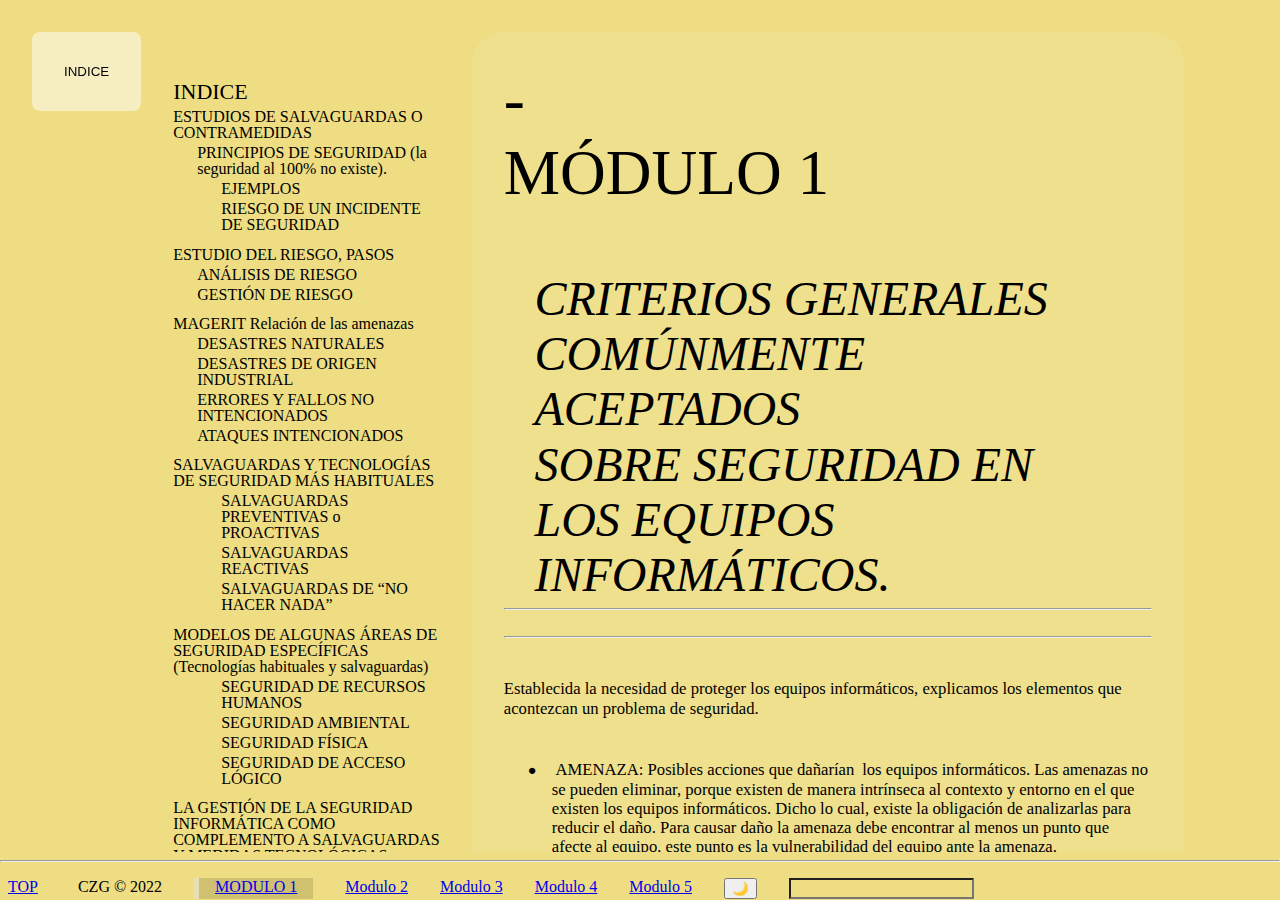
<file: index.html>
<!DOCTYPE html>
<html lang="es">
<head>
    <meta charset="UTF-8">
    <meta http-equiv="X-UA-Compatible" content="IE=edge">
    <meta name="viewport" content="width=device-width, initial-scale=1.0">
    <link rel="stylesheet" href="style.css">
    <title>AP</title>
</head>
<body>
    <iframe src="m1.html" frameborder="0" id="frame1"></iframe>
    <script>
        //Reference iframe
        var child = document.getElementById('frame1').contentWindow;
        // delay the exec so the frame and scripts are loaded.
        function callfunc(){
	        setTimeout('refresh()',500);
        }
        // refresh mode based on window.name
        function refresh(){
            /* document.getElementById('frame1').contentWindow.change_c('gainsboro'); */
            child = document.getElementById('frame1').contentWindow;
            window.name == 'day'?  child.day() : child.night();
        }
        // call the refresh function with a delay.
        callfunc();
        // refresh window.name.
        window.name == 'night'?  window.name='night': window.name = 'day';
        console.log('---->'+ window.name);
    </script>
</body>
</html>
</file>
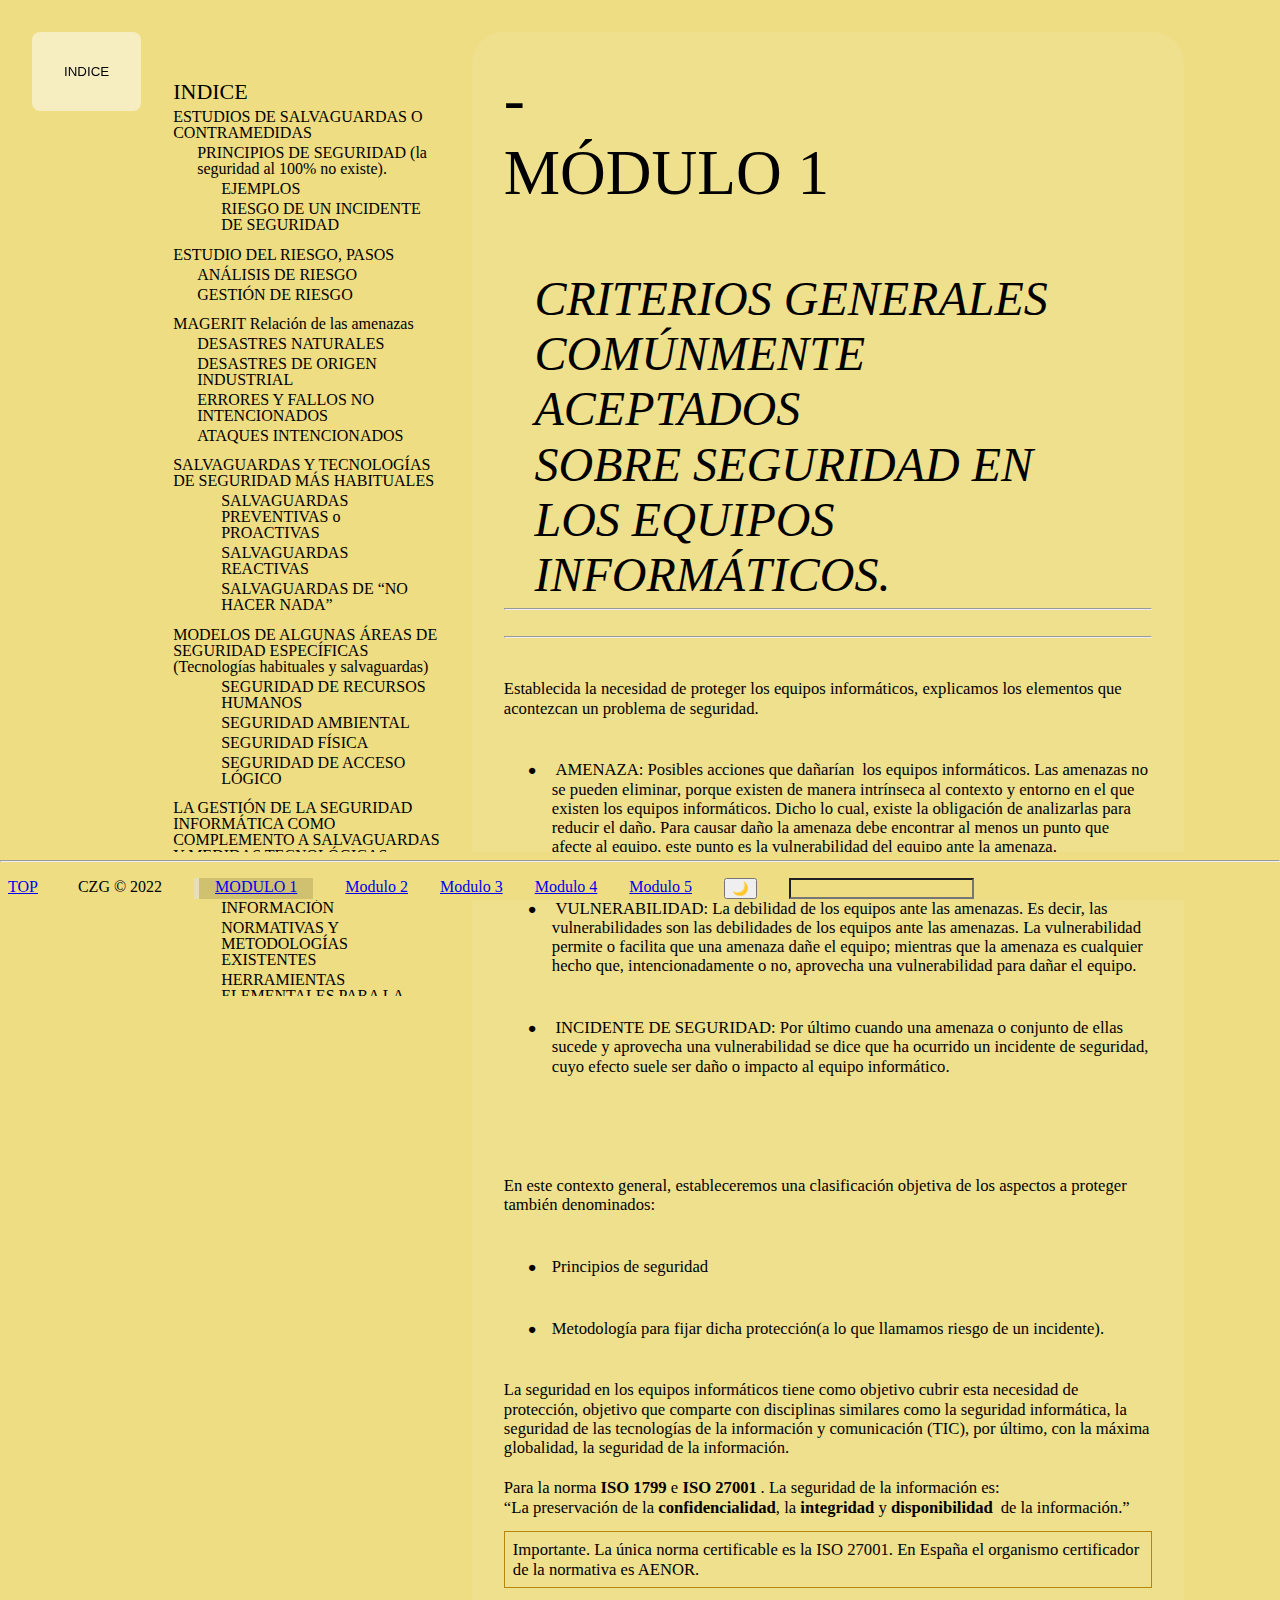
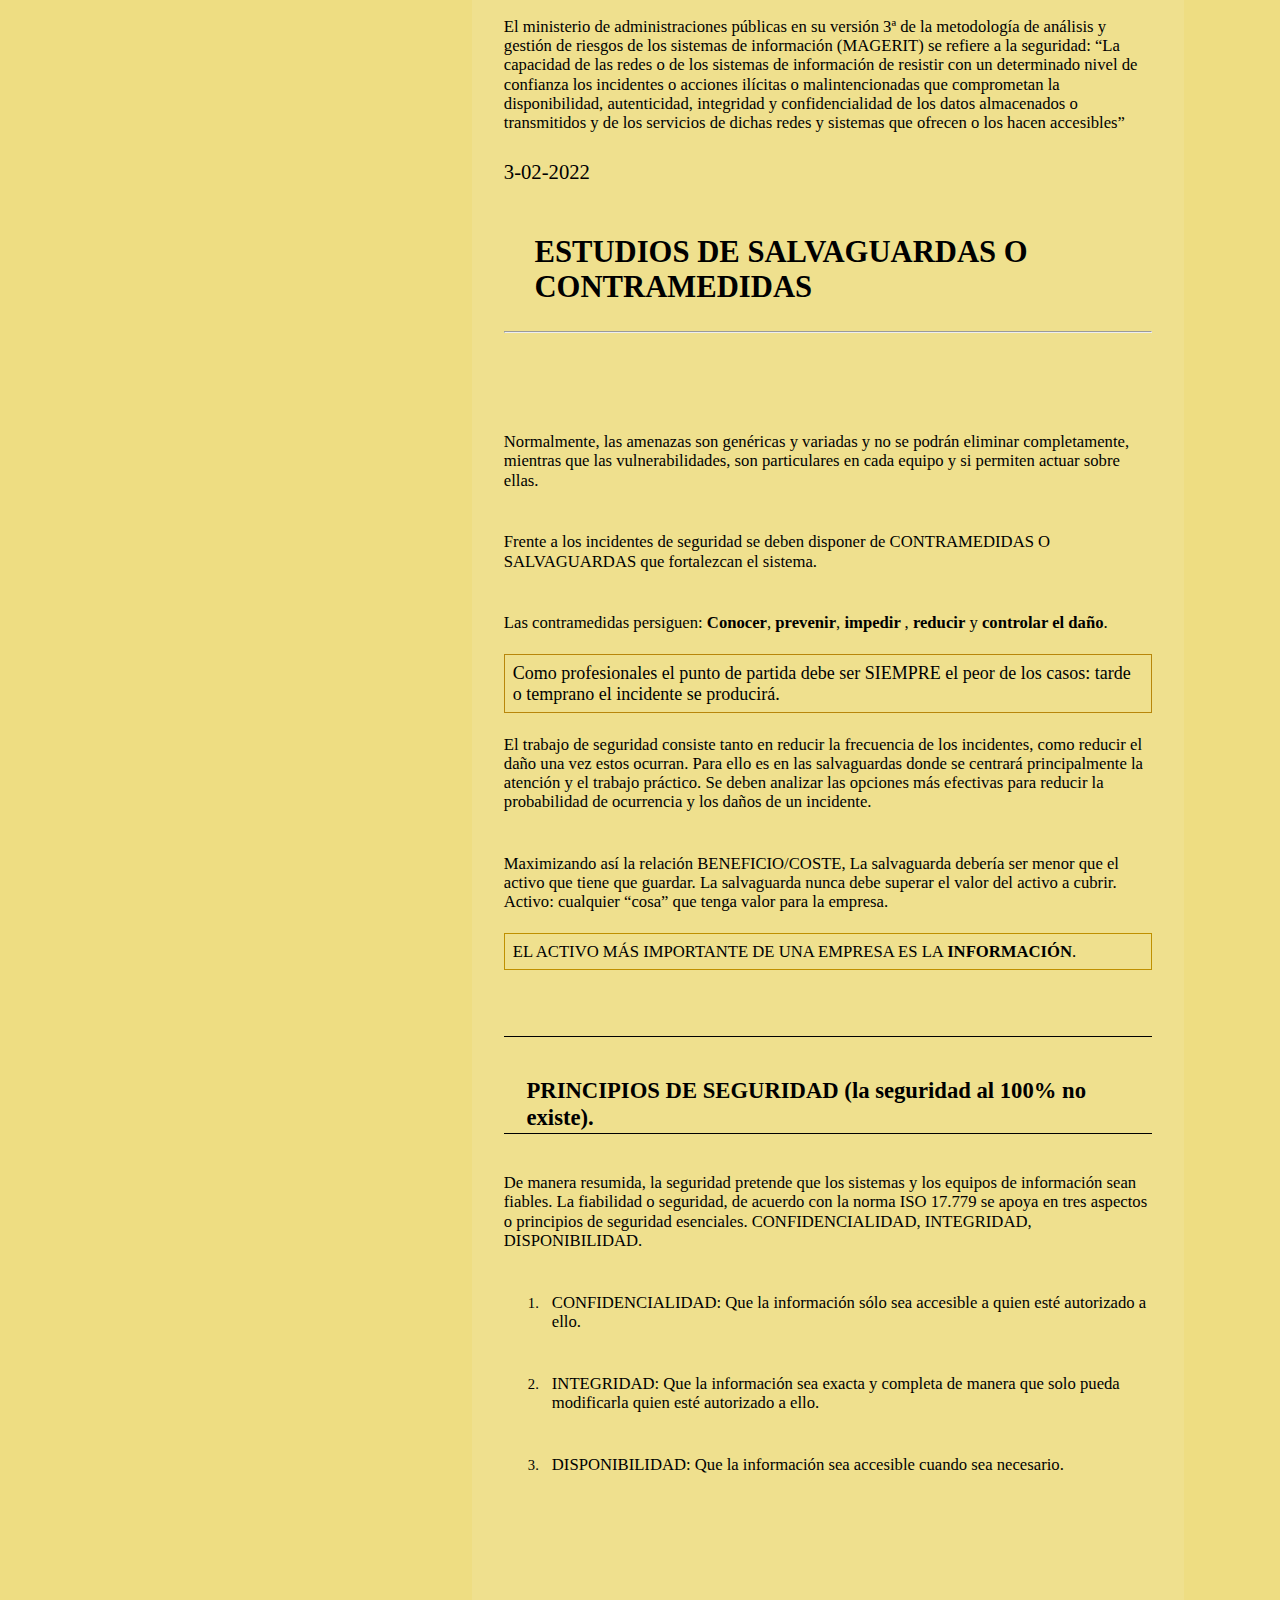
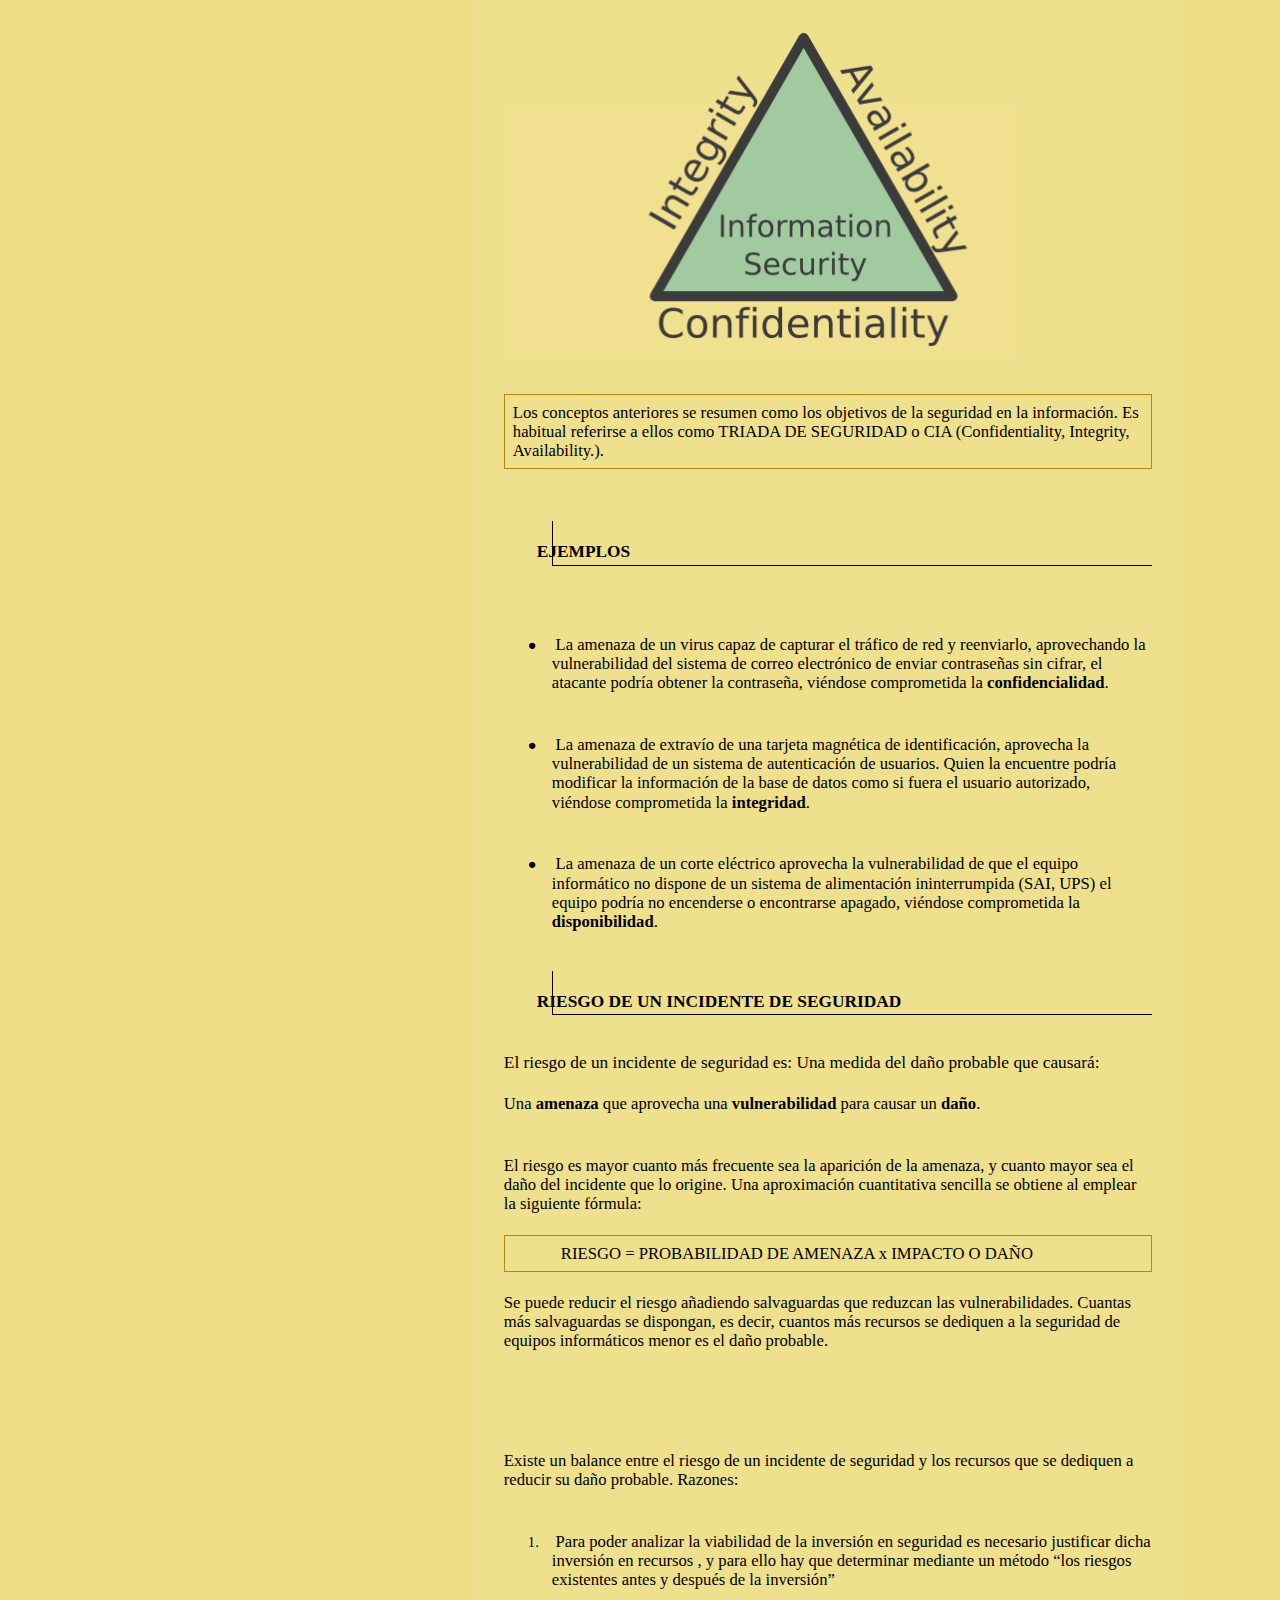
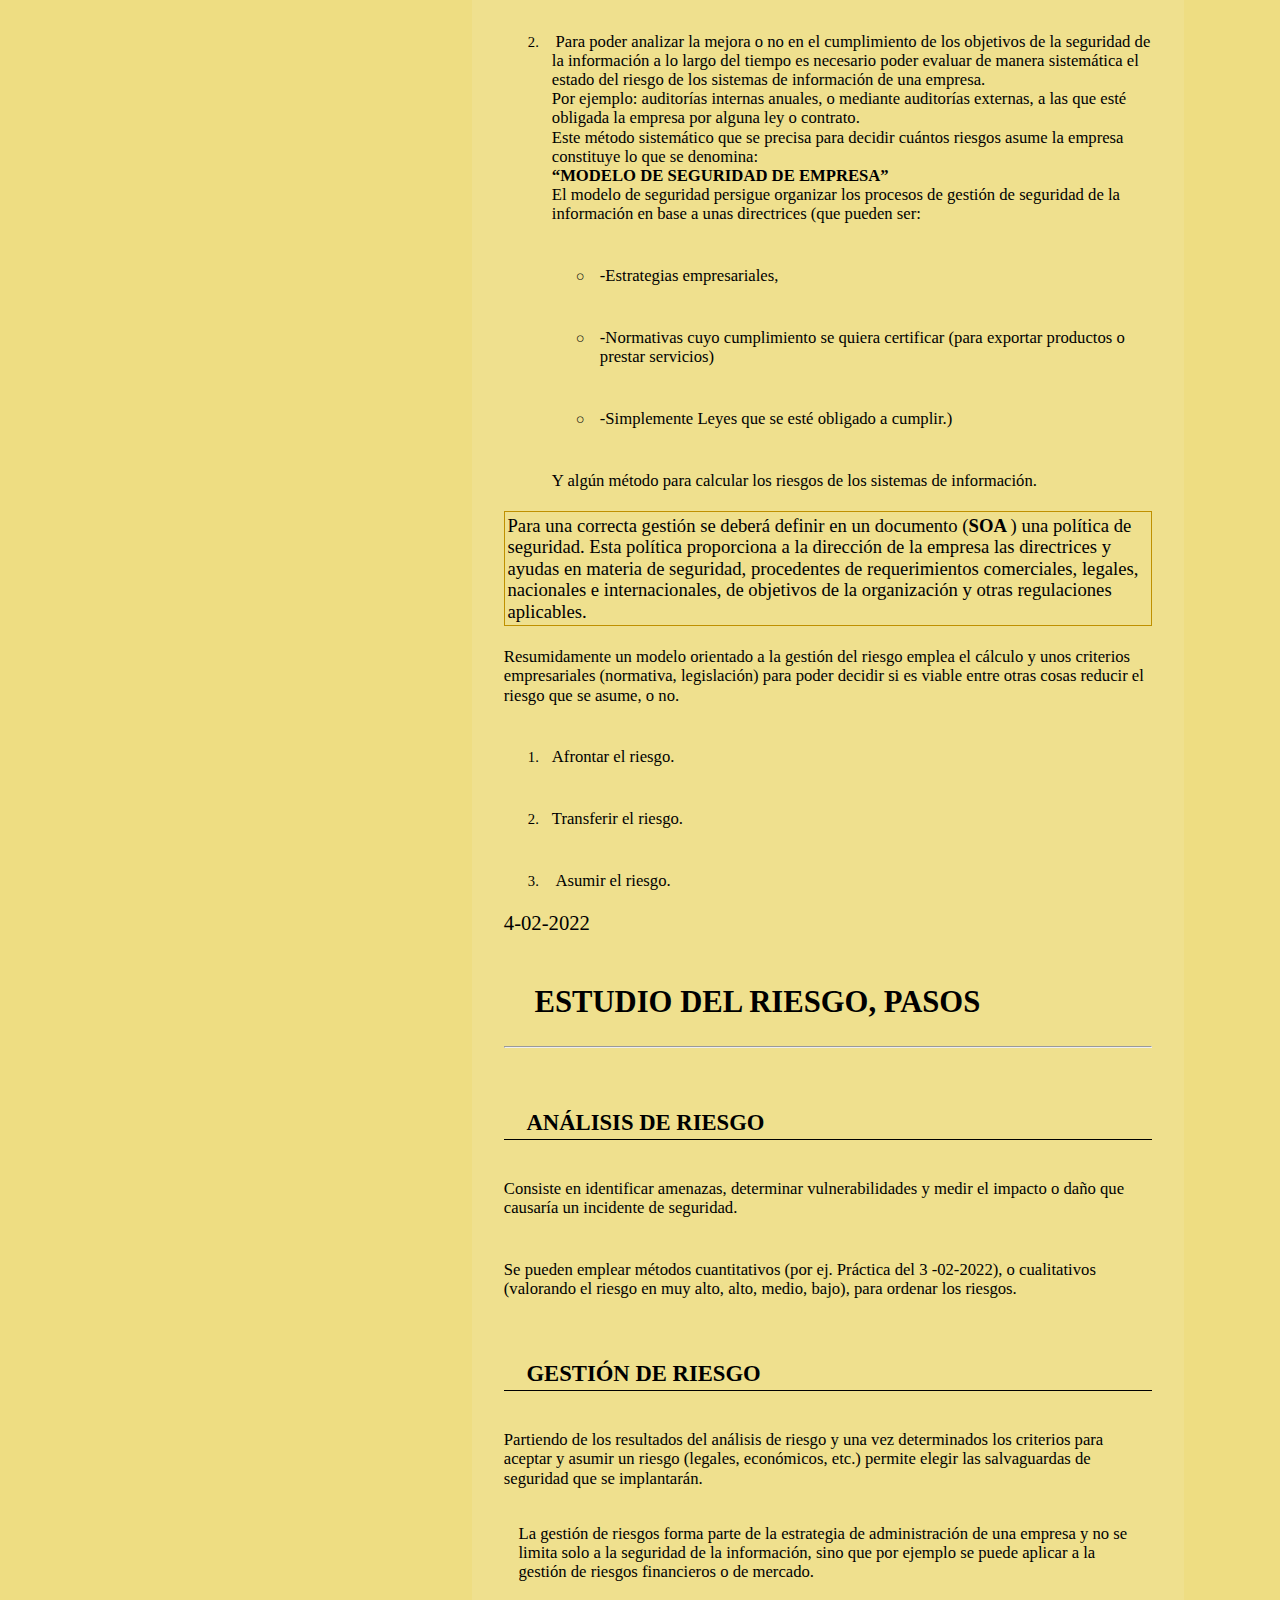
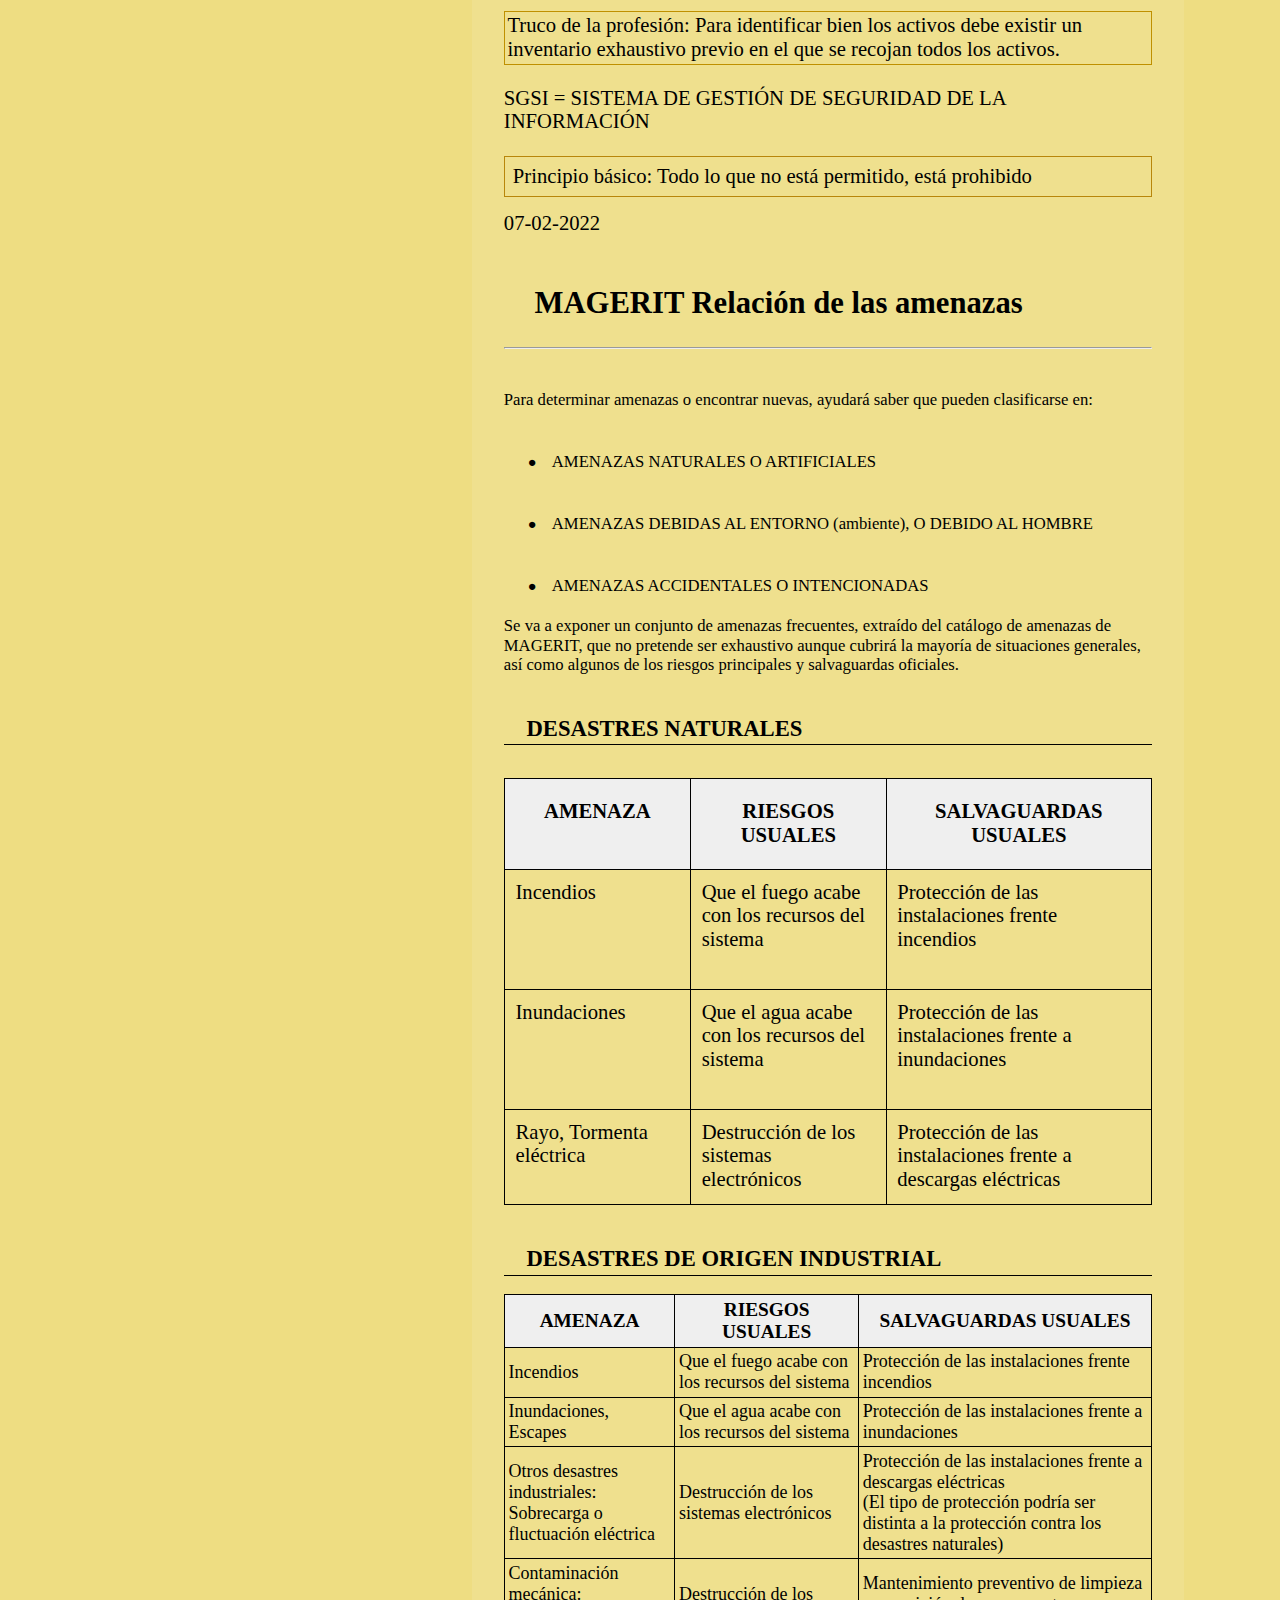
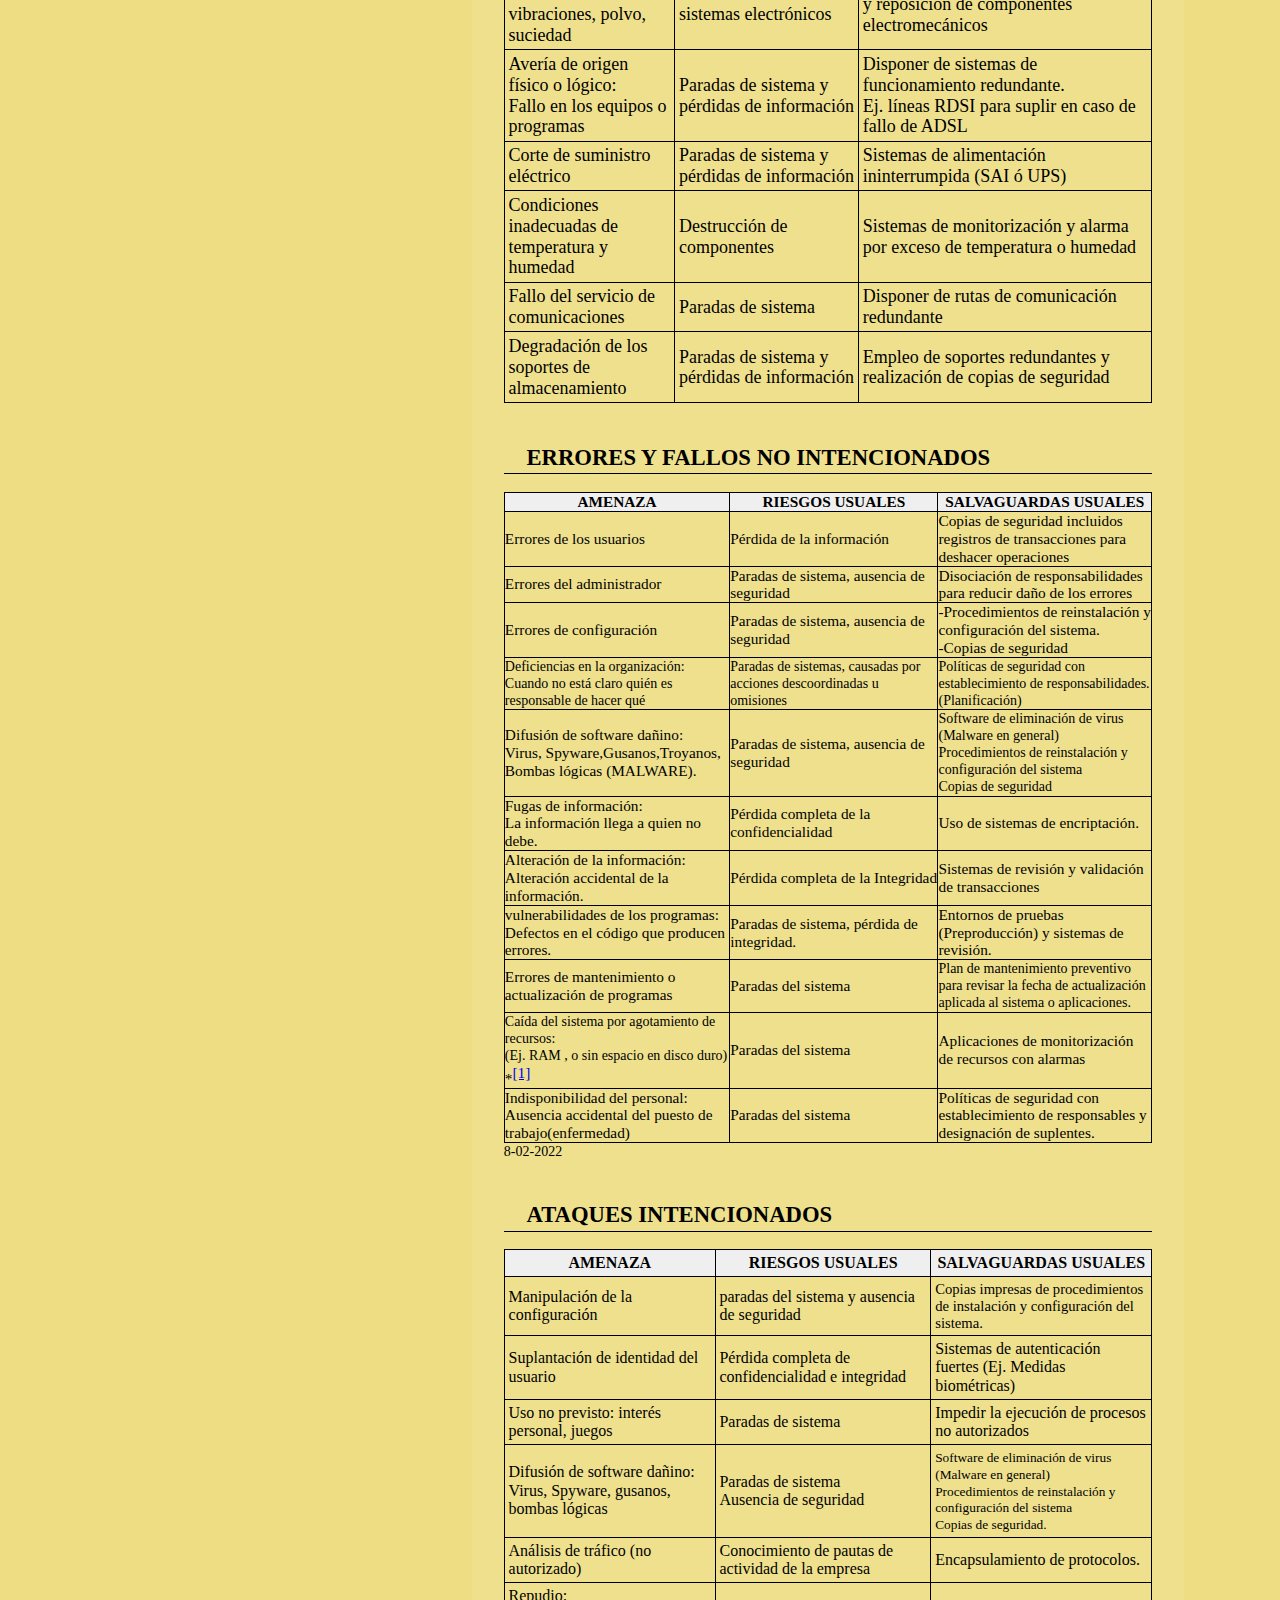
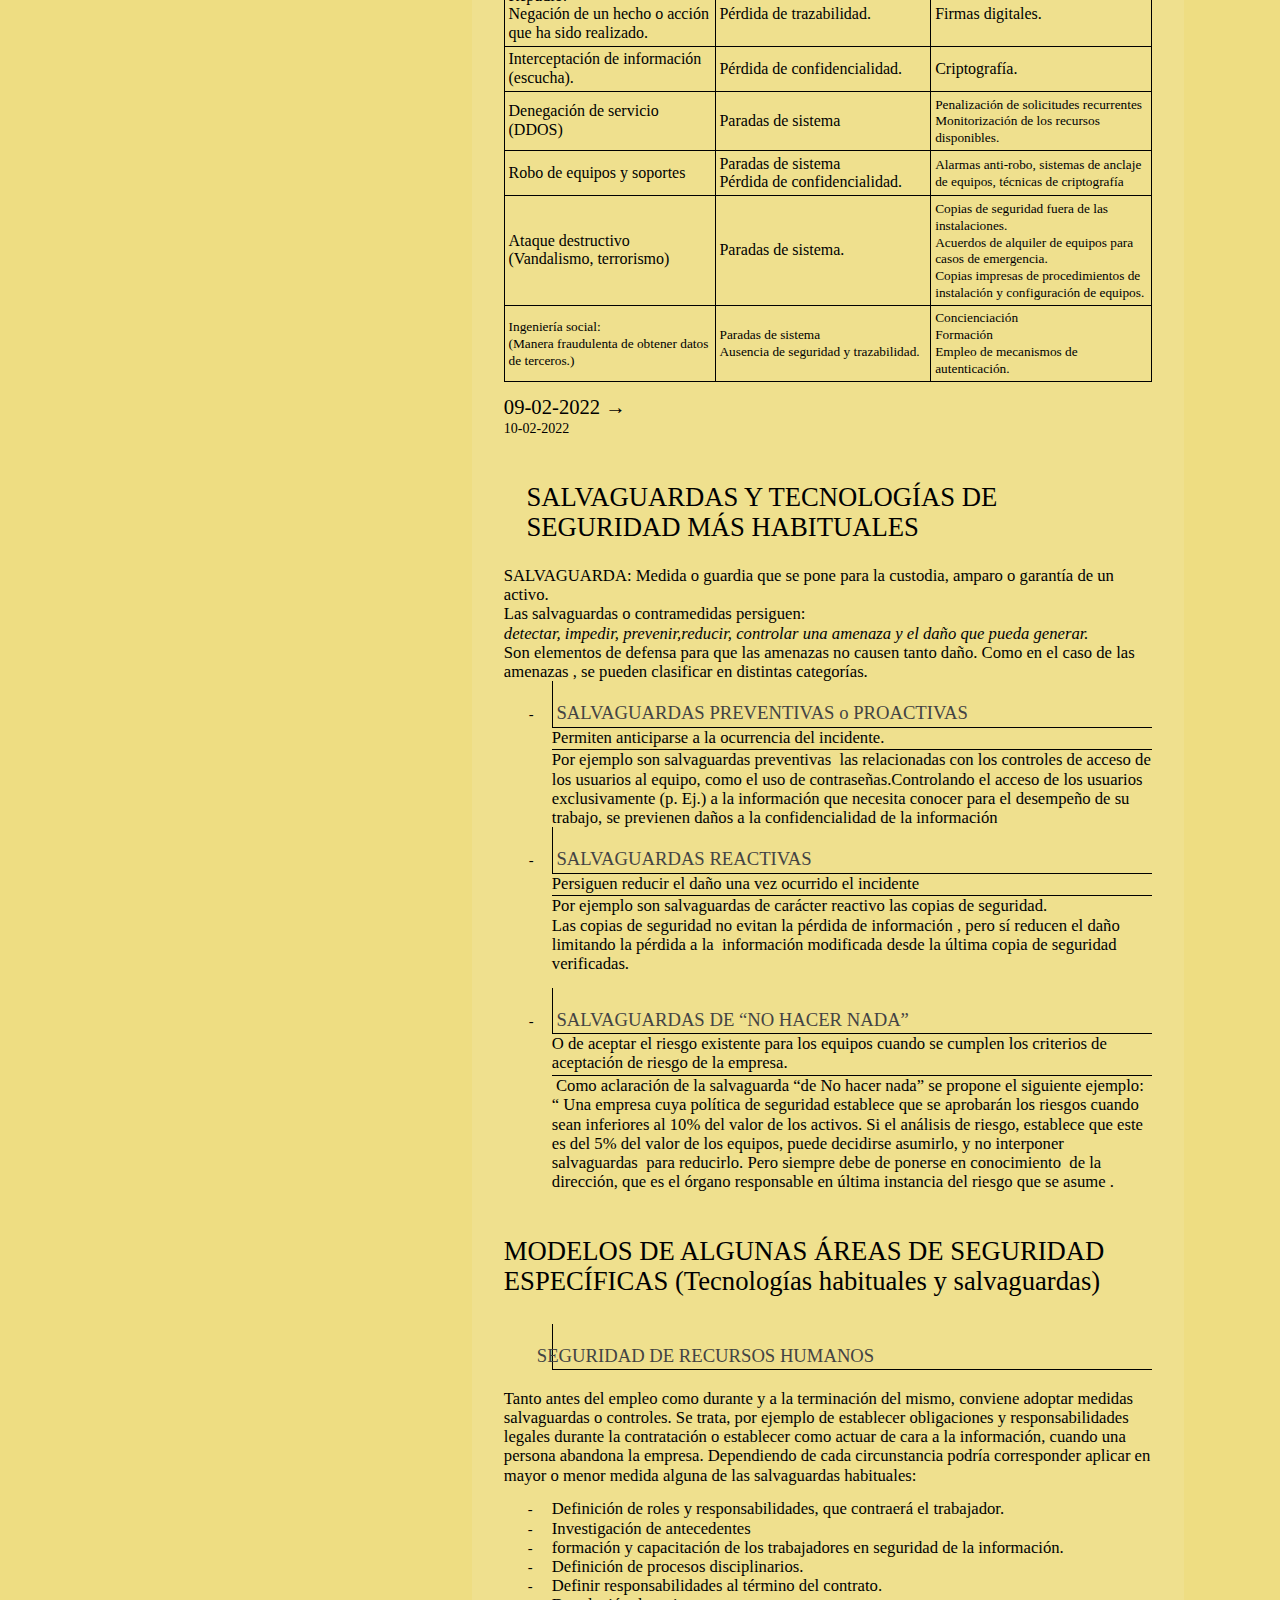
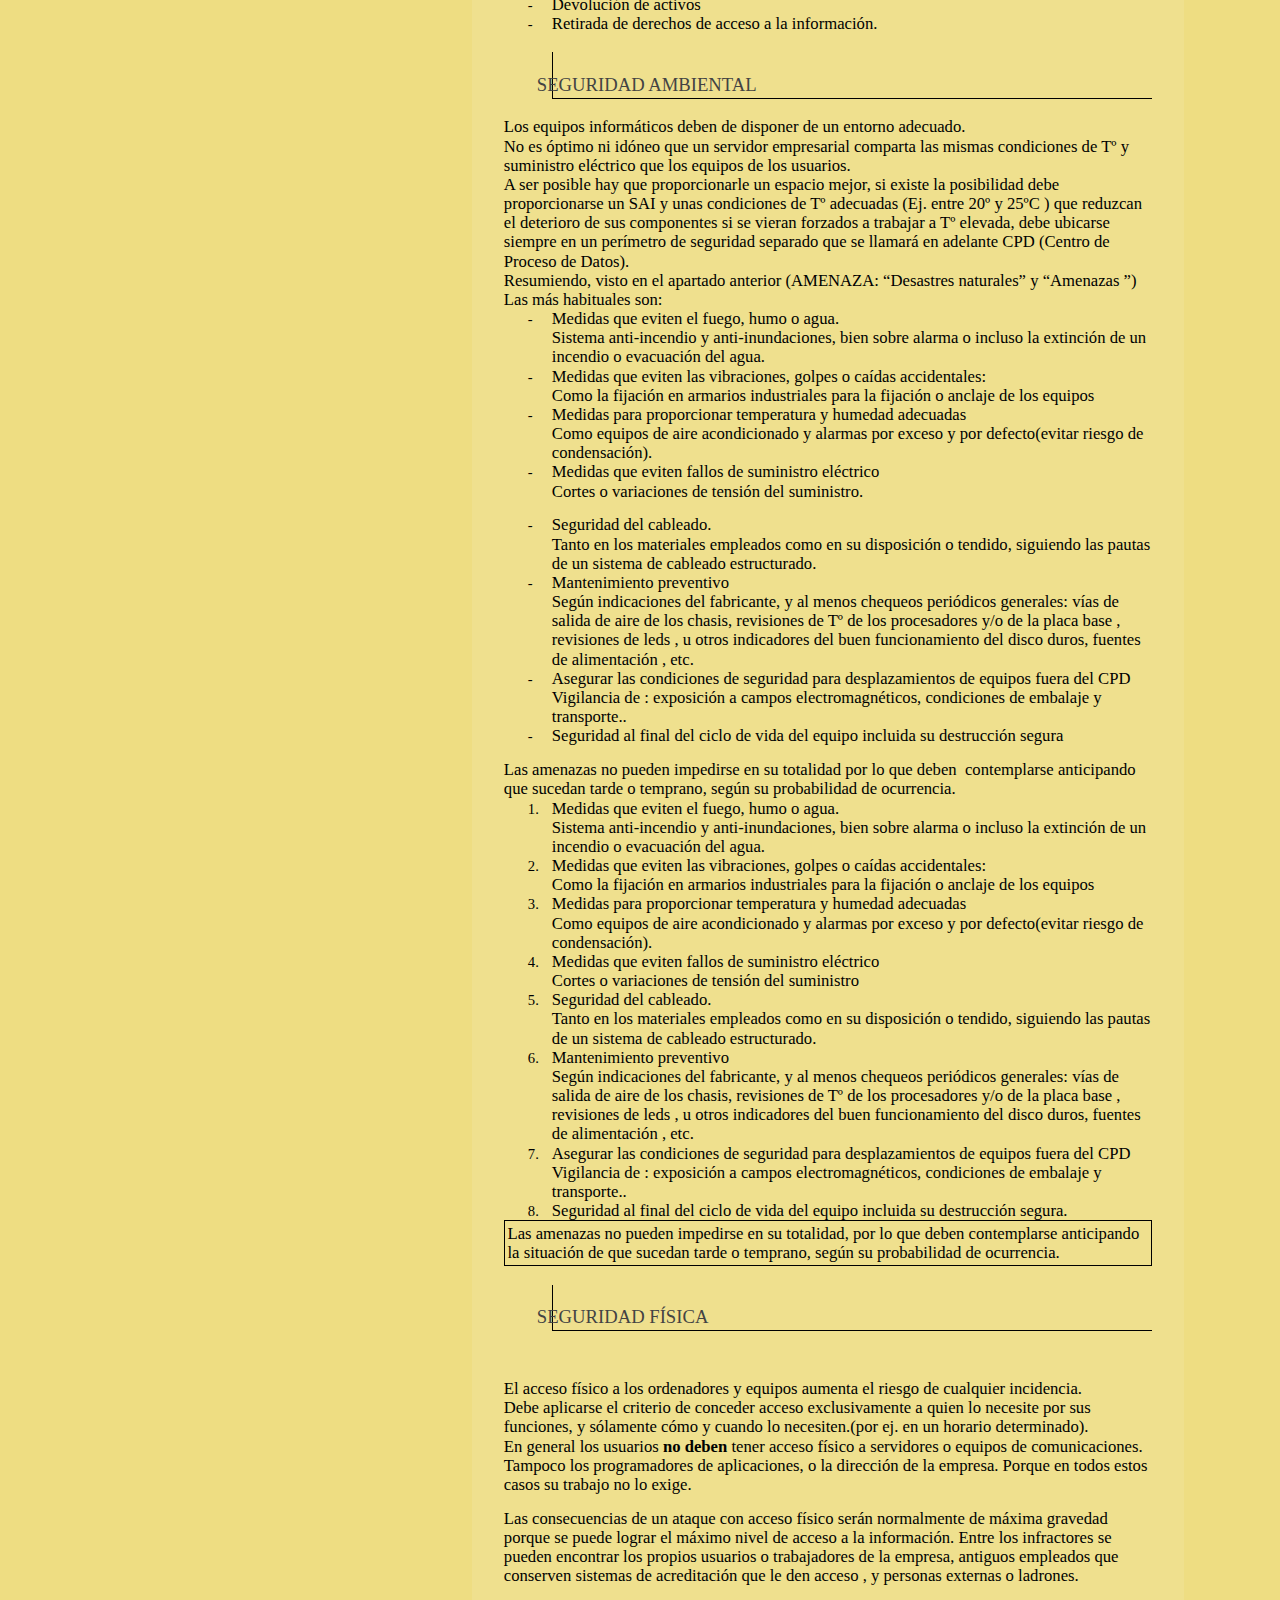
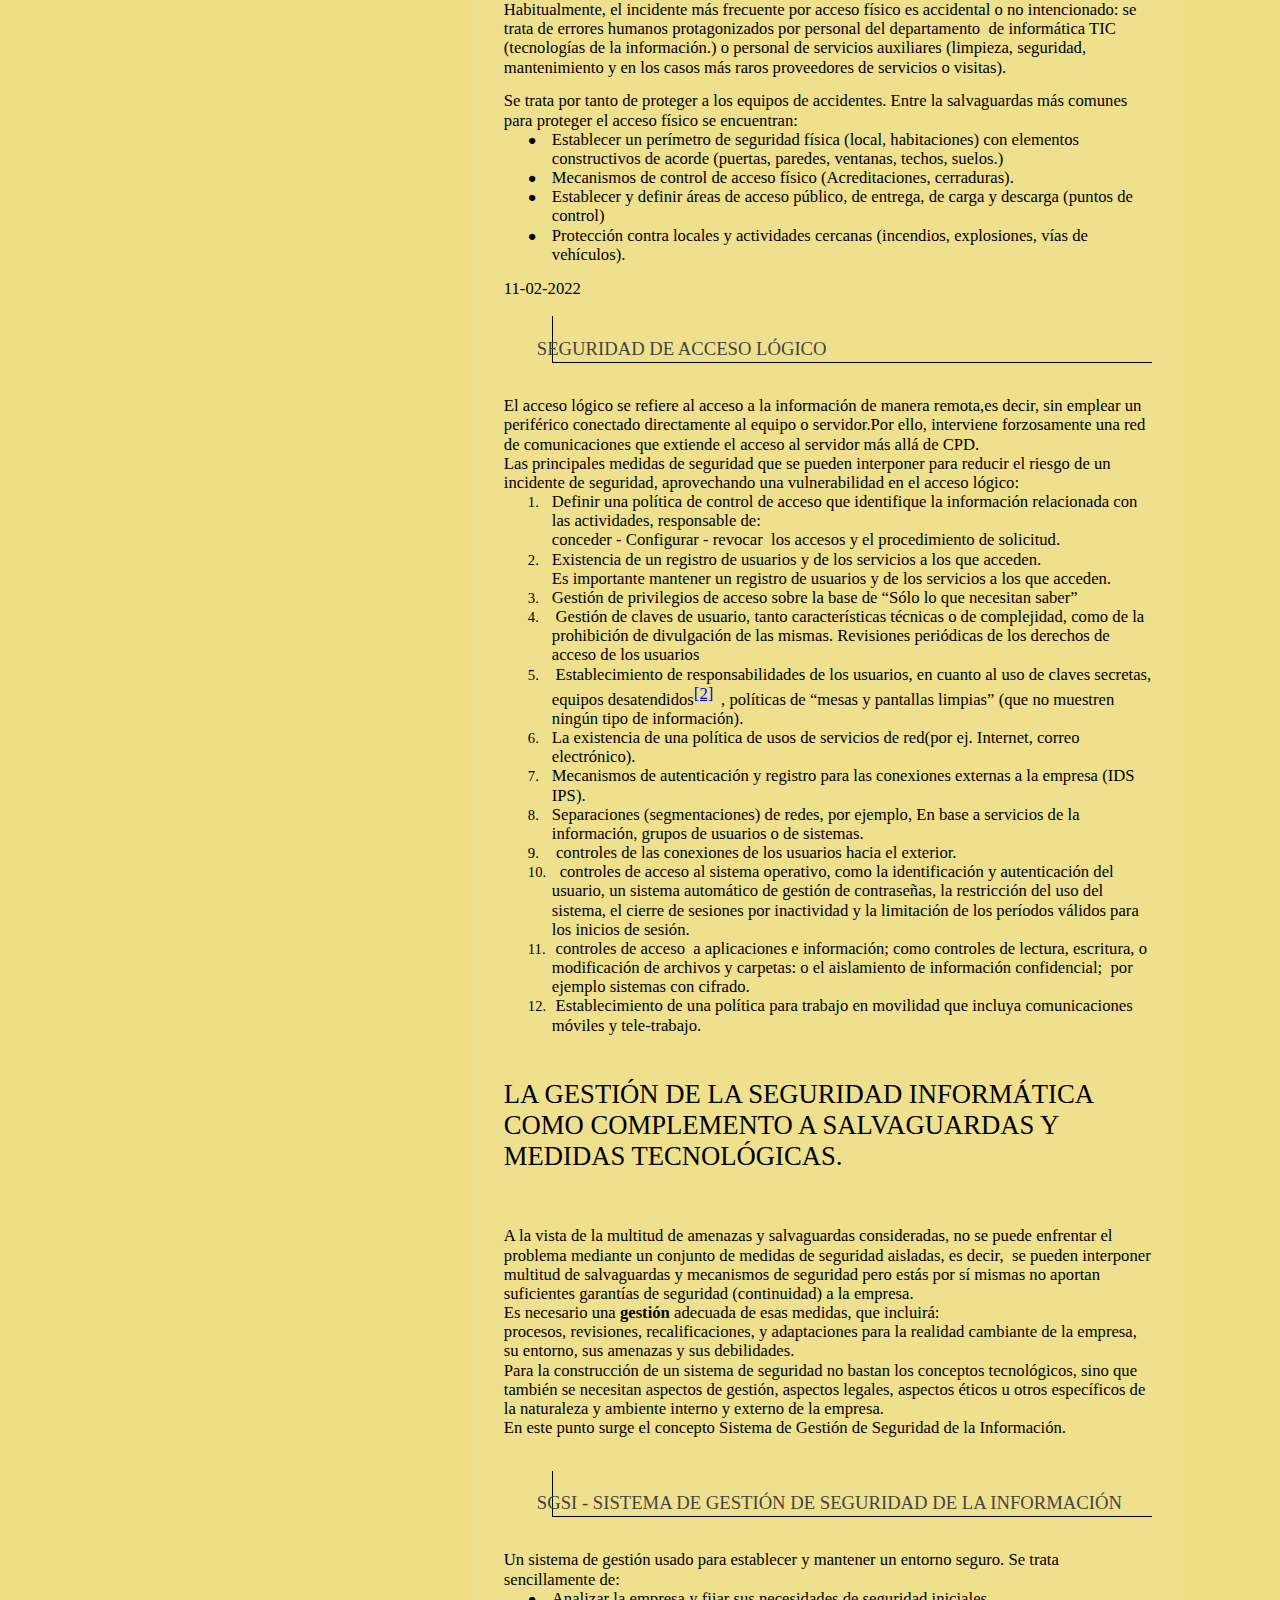
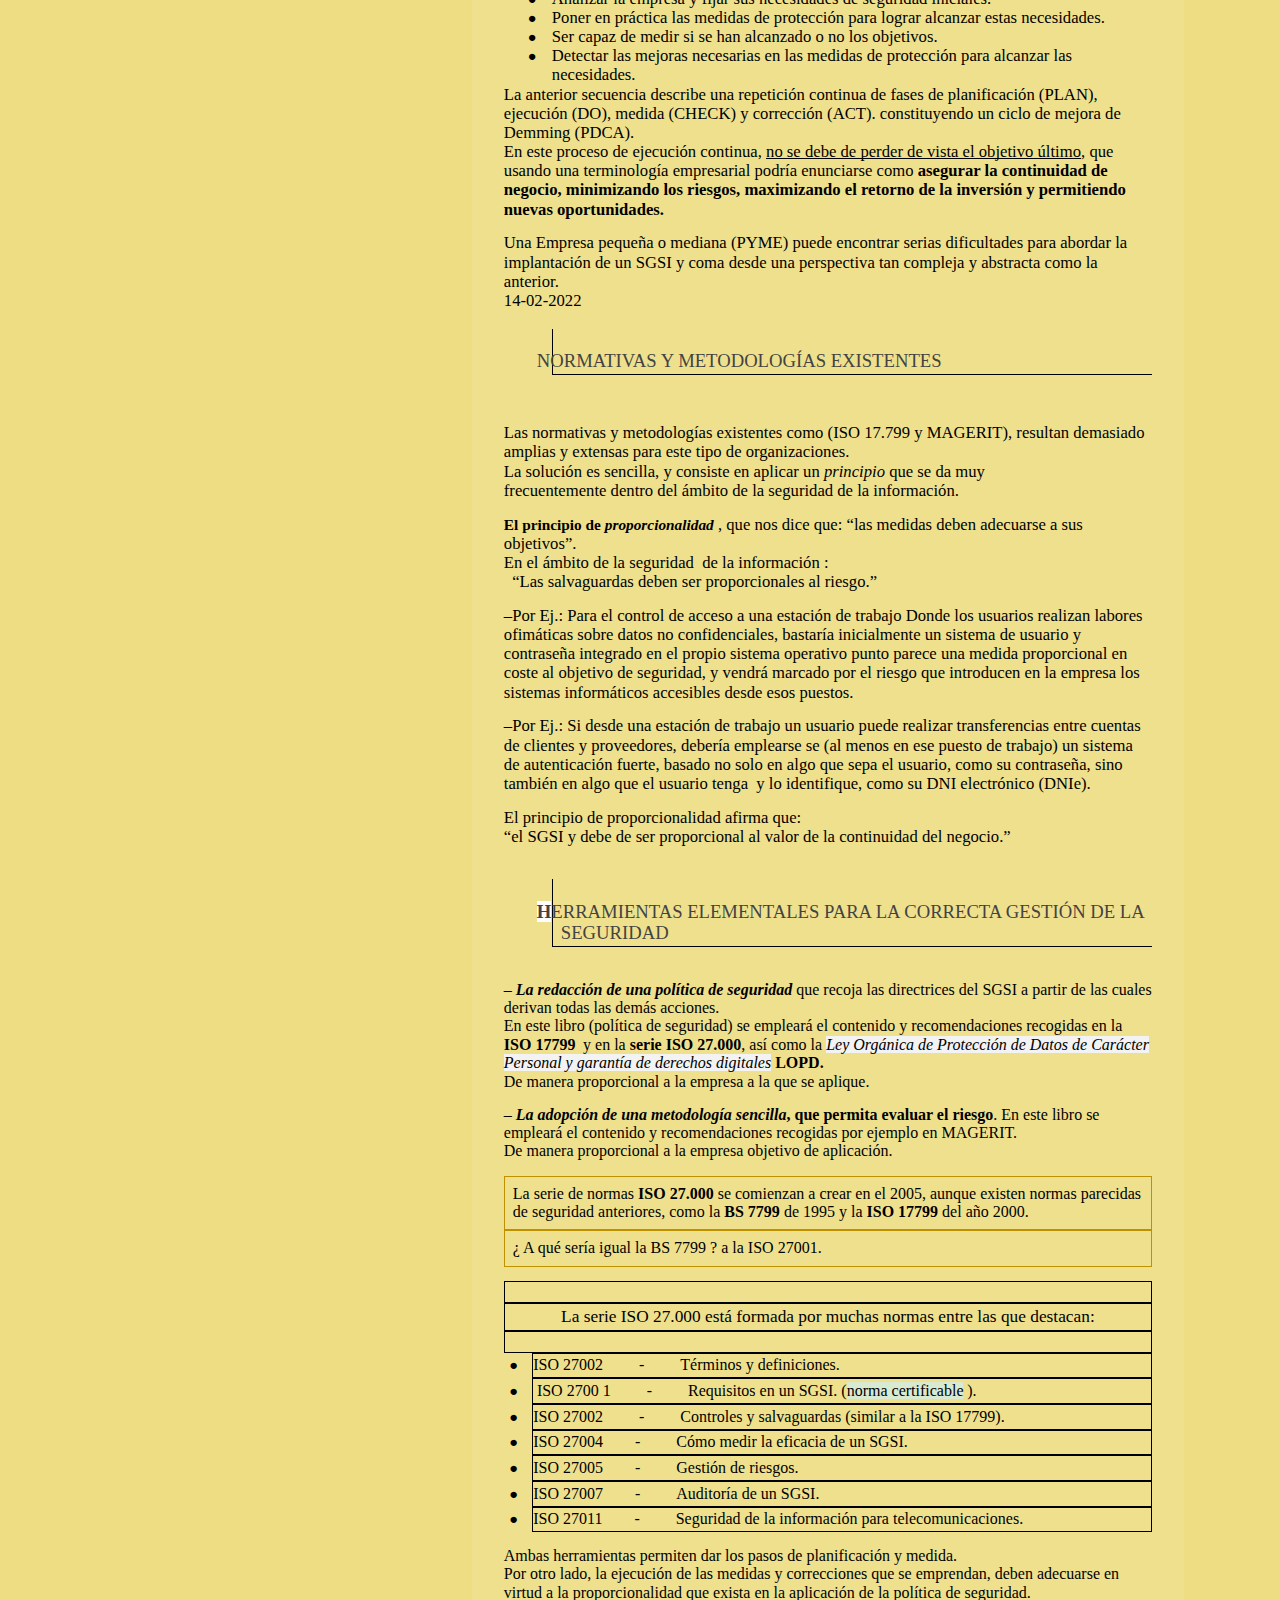
<file: m1.html>
<!DOCTYPE html>
<html lang="es">
<head>
    <meta charset="UTF-8">
    <meta http-equiv="X-UA-Compatible" content="IE=edge">
    <meta name="viewport" content="width=device-width, initial-scale=1.0, user-scalable=yes">
    <title>Módulo 1</title>
    <link rel="stylesheet" href="style.css">
    <link rel="stylesheet" href="css/m1.css">
    <link rel="stylesheet" href="css/mod.css">
</head>

<body class="c149 c154">

    <container class="cont">
        <div class="page">
            <div class="lighten">
            <button id="hide_index " class="button" onclick="toggle_indx()"> INDICE</button> 
            </div>
            <div id="index" class="indice">
                <!-- <h1>indice</h1> -->
                <p class="c0 c1"><span class="c10 c91"></span></p>
                <p class="c0"><span class="c10 c91">INDICE</span></p>
                <p class="c49 c138">
                    <span class="c12"><a class="c35" href="#h.q8z7lu1ov3z9">ESTUDIOS DE SALVAGUARDAS O CONTRAMEDIDAS</a></span>
                </p>
                <p class="c41">
                    <span class="c12"><a class="c35" href="#h.7i3riz8omi7p">PRINCIPIOS DE SEGURIDAD (la seguridad al 100% no existe).</a></span>
                </p>
                <p class="c17">
                    <span class="c12"><a class="c35" href="#h.68bexpz3fnt6">EJEMPLOS</a></span>
                </p>
                <p class="c17">
                    <span class="c12"><a class="c35" href="#h.z2moy9f0w8mn">RIESGO DE UN INCIDENTE DE SEGURIDAD</a></span>
                </p>
                <p class="c82 c49">
                    <span class="c12"><a class="c35" href="#h.tqj7oy8vvpzd">ESTUDIO DEL RIESGO, PASOS</a></span>
                </p>
                <p class="c41">
                    <span class="c12"><a class="c35" href="#h.fz201bu6fw8a">ANÁLISIS DE RIESGO</a></span>
                </p>
                <p class="c41">
                    <span class="c12"><a class="c35" href="#h.raq6n8hj6sf6">GESTIÓN DE RIESGO</a></span>
                </p>
                <p class="c82 c49">
                    <span class="c12"><a class="c35" href="#h.n9wn6fhowd8">MAGERIT Relación de las amenazas</a></span>
                </p>
                <p class="c41">
                    <span class="c12"><a class="c35" href="#h.jhwmnw6ibuzn">DESASTRES NATURALES</a></span>
                </p>
                <p class="c41">
                    <span class="c12"><a class="c35" href="#h.110zote31m5b">DESASTRES DE ORIGEN INDUSTRIAL</a></span>
                </p>
                <p class="c41">
                    <span class="c12"><a class="c35" href="#h.fu41rhyx1ma9">ERRORES Y FALLOS NO INTENCIONADOS</a></span>
                </p>
                <p class="c41">
                    <span class="c12"><a class="c35" href="#h.i8uzpcc0vu8a">ATAQUES INTENCIONADOS</a></span>
                </p>
                <p class="c82 c49">
                    <span class="c12"><a class="c35" href="#h.rkrh3t969agj">SALVAGUARDAS Y TECNOLOGÍAS DE SEGURIDAD MÁS HABITUALES</a></span>
                </p>
                <p class="c17">
                    <span class="c12"><a class="c35" href="#h.s867mnhaoypf">SALVAGUARDAS PREVENTIVAS o PROACTIVAS</a></span>
                </p>
                <p class="c17">
                    <span class="c12"><a class="c35" href="#h.o81gikbjbx86">SALVAGUARDAS REACTIVAS</a></span>
                </p>
                <p class="c17">
                    <span class="c12"><a class="c35" href="#h.vmet81xmkowf">SALVAGUARDAS DE “NO HACER NADA”</a></span>
                </p>
                <p class="c82 c49">
                    <span class="c12"><a class="c35" href="#h.l521sk3a9xxa">MODELOS DE ALGUNAS ÁREAS DE SEGURIDAD ESPECÍFICAS (Tecnologías habituales y salvaguardas)</a></span>
                </p>
                <p class="c17">
                    <span class="c12"><a class="c35" href="#h.b9um28biz55q">SEGURIDAD DE RECURSOS HUMANOS</a></span>
                </p>
                <p class="c17">
                    <span class="c12"><a class="c35" href="#h.ogvyvi5eem7z">SEGURIDAD AMBIENTAL</a></span>
                </p>
                <p class="c17">
                    <span class="c12"><a class="c35" href="#h.1yn8uoz8fueh">SEGURIDAD FÍSICA</a></span>
                </p>
                <p class="c17">
                    <span class="c12"><a class="c35" href="#h.a9f1dvjq04ye">SEGURIDAD DE ACCESO LÓGICO</a></span>
                </p>
                <p class="c49 c82">
                    <span class="c12"><a class="c35" href="#h.19ngg3cnyd27">LA GESTIÓN DE LA SEGURIDAD INFORMÁTICA COMO COMPLEMENTO A SALVAGUARDAS Y MEDIDAS TECNOLÓGICAS.</a></span>
                </p>
                <p class="c17">
                    <span class="c12"><a class="c35" href="#h.5cdqrx118rzh">SGSI - SISTEMA DE GESTIÓN DE SEGURIDAD DE LA INFORMACIÓN</a></span>
                </p>
                <p class="c17">
                    <span class="c12"><a class="c35" href="#h.mptej1t2ks90">NORMATIVAS Y METODOLOGÍAS EXISTENTES</a></span>
                </p>
                <p class="c17">
                    <span class="c12"><a class="c35" href="#h.bjxwcnu6fef2">HERRAMIENTAS ELEMENTALES PARA LA CORRECTA GESTIÓN DE LA SEGURIDAD</a></span>
                </p>
                <p class="c82 c49">
                    <span class="c12"><a class="c35" href="#h.nulcth7q7fyc">RESUMEN</a></span>
                </p>
                <p class="c82 c49">
                    <span class="c12"><a class="c35" href="#h.o0nrr3agfmvb">ANÁLISIS DE IMPACTO DE NEGOCIO</a></span>
                </p>
                <p class="c17">
                    <span class="c12">
                        <a class="c35" href="#h.b55yeg91xj07">
                            IDENTIFICACIÓN DE PROCESOS DE NEGOCIOS SOPORTADOS &nbsp; &nbsp; &nbsp; &nbsp; &nbsp; &nbsp; &nbsp; &nbsp; &nbsp; &nbsp; &nbsp; &nbsp; &nbsp; &nbsp; &nbsp; &nbsp; &nbsp;POR LOS SISTEMAS DE INFORMACIÓN
                        </a>
                    </span>
                </p>
                <p class="c44">
                    <span class="c12"><a class="c35" href="#h.20fvzvfwr68b">FORMULARIOS</a></span>
                </p>
                <p class="c101 c49 c74">
                    <span class="c12"><a class="c35" href="#h.v6940jadef1g">EJEMPLO DE FORMULARIO DE EVALUACIÓN BIA-1 (PARA EL CLIENTE).</a></span>
                </p>
                <p class="c49 c74 c101">
                    <span class="c12"><a class="c35" href="#h.ml5de8dey0ra">DISTINCIONES ENTRE RPO Y RTO</a></span>
                </p>
                <p class="c101 c49 c74">
                    <span class="c12">
                        <a class="c35" href="#h.l83i8tk7auwv">
                            EJEMPLO DE FORMULARIO DE EVALUACIÓN BIA-2 &nbsp; &nbsp; &nbsp; &nbsp; &nbsp; &nbsp; &nbsp; &nbsp; &nbsp; &nbsp; &nbsp; &nbsp; &nbsp; &nbsp; &nbsp; &nbsp; &nbsp; &nbsp; &nbsp; &nbsp; &nbsp; &nbsp; &nbsp; &nbsp;(PARA LA
                            SEGURIDAD DE LA INFORMACIÓN).
                        </a>
                    </span>
                </p>
                <p class="c101 c49 c74">
                    <span class="c12"><a class="c35" href="#h.ytlnfkjqhld6">ANÁLISIS DEL FORMULARIO</a></span>
                </p>
                <p class="c44">
                    <span class="c12"><a class="c35" href="#h.9nv1wuosk4rc">ENTREVISTAS A USUARIOS CLAVE</a></span>
                </p>
                <p class="c44">
                    <span class="c12"><a class="c35" href="#h.if16filcgu13">REUNIONES ENTRE EL PERSONAL TIC Y USUARIOS CLAVE</a></span>
                </p>
                <p class="c82 c49">
                    <span class="c12"><a class="c35" href="#h.84vyt629bxmu">VALORACIÓN DE LOS REQUERIMIENTOS DE CONFIDENCIALIDAD-INTEGRIDAD-DISPONIBILIDAD DE LOS PROCESOS DE NEGOCIO</a></span>
                </p>
                <p class="c41">
                    <span class="c12"><a class="c35" href="#h.sugflqqybd4a">PROCESOS</a></span>
                </p>
                <p class="c41">
                    <span class="c12"><a class="c35" href="#h.lj0arwrfgx4c">VALORACIÓN CIA DE LA INFORMACIÓN</a></span>
                </p>
                <p class="c17">
                    <span class="c12"><a class="c35" href="#h.402le4eywt6b">CONFIDENCIAL</a></span>
                </p>
                <p class="c17">
                    <span class="c12"><a class="c35" href="#h.71xokexztw1g">INTERNA</a></span>
                </p>
                <p class="c17">
                    <span class="c12"><a class="c35" href="#h.h0dbir83duj">PÚBLICA</a></span>
                </p>
                <p class="c41">
                    <span class="c12"><a class="c35" href="#h.ydidl8emql6h">INDICACIONES HABITUALES QUE AYUDARÁN A DETERMINAR LOS REQUISITOS DE SEGURIDAD</a></span>
                </p>
                <p class="c17">
                    <span class="c12"><a class="c35" href="#h.f3govs7lb6lm">CONFIDENCIALIDAD</a></span>
                </p>
                <p class="c44">
                    <span class="c12"><a class="c35" href="#h.nzu9sc74s8zc">NIVEL ALTO :</a></span>
                </p>
                <p class="c44">
                    <span class="c12"><a class="c35" href="#h.bqw40d7f9hzj">NIVEL MEDIO:</a></span>
                </p>
                <p class="c44">
                    <span class="c12"><a class="c35" href="#h.i4t0nae81x4e">NIVEL BAJO:</a></span>
                </p>
                <p class="c17">
                    <span class="c12"><a class="c35" href="#h.mbiagq13afl6">INTEGRIDAD</a></span>
                </p>
                <p class="c17">
                    <span class="c12"><a class="c35" href="#h.xh50348thqql">DISPONIBILIDAD</a></span>
                </p>
                <p class="c41">
                    <span class="c12"><a class="c35" href="#h.ph8ta5sbu9e0">DETERMINACIÓN DE LOS SISTEMAS DE INFORMACIÓN QUE SOPORTAN LOS PROCESOS DE NEGOCIO Y SUS REQUERIMIENTOS DE SEGURIDAD</a></span>
                </p>
                <p class="c41">
                    <span class="c12"><a class="c35" href="#h.y7bze1jhb84c">VALORACIÓN CIA DE LAS PERSONAS</a></span>
                </p>
                <p class="c44">
                    <span class="c12"><a class="c35" href="#h.3dtjovybrgqn">CONFIDENCIALIDAD</a></span>
                </p>
                <p class="c44">
                    <span class="c12"><a class="c35" href="#h.pd9z9dam0x8v">INTEGRIDAD</a></span>
                </p>
                <p class="c44">
                    <span class="c12"><a class="c35" href="#h.85165kiqhsjt">DISPONIBILIDAD:</a></span>
                </p>
                <p class="c41">
                    <span class="c12"><a class="c35" href="#h.gtwyn0meubww">VALORACIÓN DE LA CIA DE SISTEMAS FÍSICOS , PROGRAMAS Y SERVICIOS DE SOPORTE</a></span>
                </p>
                <p class="c44">
                    <span class="c12"><a class="c35" href="#h.7khol0e33zr4">CONFIDENCIALIDAD</a></span>
                </p>
                <p class="c44">
                    <span class="c12"><a class="c35" href="#h.nnlc4p8lv3uz">INTEGRIDAD (Confianza o fiabilidad)</a></span>
                </p>
                <p class="c44">
                    <span class="c12"><a class="c35" href="#h.qx589gguyy53">DISPONIBILIDAD</a></span>
                </p>
                <p class="c41">
                    <span class="c12"><a class="c35" href="#h.5xh3o5d1iy55">HERRAMIENTAS DE AYUDA PARA DETERMINAR LOS COMPONENTES</a></span>
                </p>
                <p class="c82 c49">
                    <span class="c12"><a class="c35" href="#h.3x9618e4961a">RESUMEN</a></span>
                </p>
                <p class="c82 c49">
                    <span class="c12"><a class="c35" href="#h.inwz3rlqciqa">GESTIÓN DE RIESGOS</a></span>
                </p>
                <p class="c41">
                    <span class="c12"><a class="c35" href="#h.tzrd8fx6qyj2">APLICACIÓN DEL PROCESO DE GESTIÓN DE RIESGOS Y EXPOSICIÓN DE LAS ALTERNATIVAS MÁS FRECUENTES</a></span>
                </p>
                <hr style="page-break-before: always; display: none;" />
                <p></p>
                <p class="c82 c49">
                    <span class="c12"><a class="c35" href="#h.yi3nlccbhx9b">EJERCICIOS</a></span>
                </p>
                <p class="c41">
                    <span class="c12"><a class="c35" href="#h.sc9tluiiy0v0">2-02-2022</a></span>
                </p>
                <p class="c17">
                    <span class="c12"><a class="c35" href="#h.ajke23q0wxkb">1.</a></span>
                </p>
                <p class="c17">
                    <span class="c12"><a class="c35" href="#h.2u8pc2jkx45f">2.</a></span>
                </p>
                <p class="c41">
                    <span class="c12"><a class="c35" href="#h.kfydatqqq80v">03-02-2022</a></span>
                </p>
                <p class="c17">
                    <span class="c12"><a class="c35" href="#h.6107a0vb6tj2">SOLUCIÓN</a></span>
                </p>
                <p class="c41">
                    <span class="c12"><a class="c35" href="#h.dgbul6alx03k">10-02-2022</a></span>
                </p>
                <p class="c41">
                    <span class="c12"><a class="c35" href="#h.u8ulhbf7fqks">14-02-2022</a></span>
                </p>
                <p class="c41">
                    <span class="c12"><a class="c35" href="#h.57th5tpbpx5z">15-02-2022</a></span>
                </p>
                <p class="c41">
                    <span class="c12"><a class="c35" href="#h.j6mbw2za2otu">16-02-2022</a></span>
                </p>
                <p class="c17">
                    <span class="c12"><a class="c35" href="#h.9055optz8cjq">SOLUCIÓN</a></span>
                </p>
                <p class="c41">
                    <span class="c12"><a class="c35" href="#h.hz5mca6lh6t0">18-02-2022</a></span>
                </p>
                <p class="c82 c49">
                    <span class="c12"><a class="c35" href="#h.esiy1nkm5b9u">SIMULACRO DE EXAMEN</a></span>
                </p>
                <p class="c41">
                    <span class="c12"><a class="c35" href="#h.gz3irw96q0xk">Parte teórica &nbsp;preguntas tipo test</a></span>
                </p>
                <p class="c122 c49 c136">
                    <span class="c12"><a class="c35" href="#h.ytoh0ul4yaws">Parte práctica preguntas de desarrollo abierto</a></span>
                </p>
                <hr style="page-break-before: always; display: none;" />
            </div>
            <div class="contents">
            <!-- <h1>contenido</h1> -->
            <p class="c0"><span class="c10 c147">- <br> MÓDULO 1</span></p>
            <p class="c0 c1"><span class="c10 c91"></span></p>
            <p class="c0 c1"><span class="c10 c91"></span></p>
            <p class="c49 c139"><span class="c65 c80 c117" id="h.xzcxztvbfake">CRITERIOS GENERALES COMÚNMENTE ACEPTADOS &nbsp; &nbsp; &nbsp; &nbsp; &nbsp;<br> SOBRE SEGURIDAD EN LOS EQUIPOS INFORMÁTICOS.</span></p>
            <hr />
            <p class="c0 c1"><span class="c10 c4"></span></p>
            <hr style="page-break-before: always; display: none;" />    
            <hr />
            <p class="c0 c1"><span class="c10 c4"></span></p>
            <p class="c26"><span class="c4">Establecid</span><span class="c10 c4">a la necesidad de proteger los equipos informáticos, explicamos los elementos que acontezcan un problema de seguridad.</span></p>
            <ul class="c15 lst-kix_1dlkocse8jn-0 start">
                <li class="c26 c2 li-bullet-0">
                    <span class="c4">AMENAZA: Posibles acciones que </span><span class="c4">dañarían</span>
                    <span class="c10 c4">
                        &nbsp;los equipos informáticos. Las amenazas no se pueden eliminar, porque existen de manera intrínseca al contexto y entorno en el que existen los equipos informáticos. Dicho lo cual, existe la obligación de analizarlas
                        para reducir el daño. Para causar daño la amenaza debe encontrar al menos un punto que afecte al equipo, este punto es la vulnerabilidad del equipo ante la amenaza.
                    </span>
                </li>
                <li class="c26 c2 li-bullet-0">
                    <span class="c10 c4">
                        VULNERABILIDAD: La debilidad de los equipos ante las amenazas. Es decir, las vulnerabilidades son las debilidades de los equipos ante las amenazas. La vulnerabilidad permite o facilita que una amenaza dañe el equipo;
                        mientras que la amenaza es cualquier hecho que, intencionadamente o no, aprovecha una vulnerabilidad para dañar el equipo.
                    </span>
                </li>
                <li class="c26 c2 li-bullet-0">
                    <span class="c10 c4">
                        INCIDENTE DE SEGURIDAD: Por último cuando una amenaza o conjunto de ellas sucede y aprovecha una vulnerabilidad se dice que ha ocurrido un incidente de seguridad, cuyo efecto suele ser daño o impacto al equipo
                        informático.
                    </span>
                </li>
            </ul>
            <p class="c26 c1"><span class="c10 c4"></span></p>
            <p class="c26"><span class="c10 c4">En este contexto general, estableceremos una clasificación objetiva de los aspectos a proteger también denominados:</span></p>
            <ul class="c15 lst-kix_rf3cc4302hmp-0 start">
                <li class="c26 c2 li-bullet-0"><span class="c10 c4">Principios de seguridad</span></li>
                <li class="c26 c2 li-bullet-0"><span class="c10 c4">Metodología para fijar dicha protección(a lo que llamamos riesgo de un incidente).</span></li>
            </ul>
            <p class="c26">
                <span class="c10 c4">
                    La seguridad en los equipos informáticos tiene como objetivo cubrir esta necesidad de protección, objetivo que comparte con disciplinas similares como la seguridad informática, la seguridad de las tecnologías de la
                    información y comunicación (TIC), por último, con la máxima globalidad, la seguridad de la información.
                </span>
            </p>
            <p class="c0">
                <span class="c4">Para la norma </span><span class="c20 c4">ISO 1799</span><span class="c4">&nbsp;e </span><span class="c20 c4">ISO 27001</span>
                <span class="c4">
                    . La seguridad de la información es:<br />
                    “La preservación de la
                </span>
                <span class="c20 c4">confidencialidad</span><span class="c4">, la </span><span class="c20 c4">integridad</span><span class="c4">&nbsp;y </span><span class="c20 c4">disponibilidad</span>
                <span class="c10 c4">&nbsp;de la información.”</span>
            </p>
            <p class="c0 c1"><span class="c10 c4"></span></p>
            <p class="c113 c49"><span class="c10 c4">Importante. La única norma certificable es la ISO 27001. En España el organismo certificador de la normativa es AENOR.</span></p>
            <p class="c0 c1"><span class="c10 c4"></span></p>
            <p class="c0 c1"><span class="c10 c4"></span></p>
            <p class="c0">
                <span class="c10 c4">
                    El ministerio de administraciones públicas en su versión 3ª de la metodología de análisis y gestión de riesgos de los sistemas de información (MAGERIT) se refiere a la seguridad: “La capacidad de las redes o de los sistemas
                    de información de resistir con un determinado nivel de confianza los incidentes o acciones ilícitas o malintencionadas que comprometan la disponibilidad, autenticidad, integridad y confidencialidad de los datos almacenados o
                    transmitidos y de los servicios de dichas redes y sistemas que ofrecen o los hacen accesibles”
                </span>
            </p>
            <hr style="page-break-before: always; display: none;" />
            <p class="c0 c1"><span class="c10 c62"></span></p>
            <p class="c0 c1"><span class="c10 c62"></span></p>
            <p class="c0"><span class="c10 c62">3-02-2022</span></p>
            <h1 class="c49 c110" id="h.q8z7lu1ov3z9"><span class="c39 c142 c20">ESTUDIOS DE SALVAGUARDAS O CONTRAMEDIDAS</span></h1>
            <hr />
            <p class="c0 c1"><span class="c7"></span></p>
            <p class="c26 c1"><span class="c10 c4"></span></p>
            <p class="c26">
                <span class="c10 c4">Normalmente, las amenazas son genéricas y variadas y no se podrán eliminar completamente, mientras que las vulnerabilidades, son particulares en cada equipo y si permiten actuar sobre ellas.</span>
            </p>
            <p class="c26"><span class="c10 c4">Frente a los incidentes de seguridad se deben disponer de CONTRAMEDIDAS O SALVAGUARDAS que fortalezcan el sistema.</span></p>
            <p class="c26">
                <span class="c4">Las contramedidas persiguen: </span><span class="c20 c4">Conocer</span><span class="c4">, </span><span class="c20 c4">prevenir</span><span class="c4">, </span><span class="c20 c4">impedir</span>
                <span class="c4">, </span><span class="c20 c4">reducir</span><span class="c4">&nbsp;y </span><span class="c20 c4">controlar el daño</span><span class="c10 c4">.</span>
            </p>
            <p class="c49 c113"><span class="c10 c13">Como profesionales el punto de partida debe ser SIEMPRE el peor de los casos: tarde o temprano el incidente se producirá.</span></p>
            <p class="c26">
                <span class="c10 c4">
                    El trabajo de seguridad consiste tanto en reducir la frecuencia de los incidentes, como reducir el daño una vez estos ocurran. Para ello es en las salvaguardas donde se centrará principalmente la atención y el trabajo
                    práctico. Se deben analizar las opciones más efectivas para reducir la probabilidad de ocurrencia y los daños de un incidente.
                </span>
            </p>
            <p class="c26">
                <span class="c10 c4">
                    Maximizando así la relación BENEFICIO/COSTE, La salvaguarda debería ser menor que el activo que tiene que guardar. La salvaguarda nunca debe superar el valor del activo a cubrir. Activo: cualquier “cosa” que tenga valor para
                    la empresa.
                </span>
            </p>
            <p class="c97 c49"><span class="c4">EL ACTIVO MÁS IMPORTANTE DE UNA EMPRESA ES LA </span><span class="c20 c4">INFORMACIÓN</span><span class="c10 c4">.</span></p>
            <hr style="page-break-before: always; display: none;" />
            <h2 class="c49 c79" id="h.67w0yfdzan9s"><span class="c39 c20 c34"></span></h2>
            <h2 class="c111 c49" id="h.7i3riz8omi7p"><span class="c39 c20 c34">PRINCIPIOS DE SEGURIDAD (la seguridad al 100% no existe).</span></h2>
            <p class="c26">
                <span class="c10 c4">
                    De manera resumida, la seguridad pretende que los sistemas y los equipos de información sean fiables. La fiabilidad o seguridad, de acuerdo con la norma ISO 17.779 se apoya en tres aspectos o principios de seguridad
                    esenciales. CONFIDENCIALIDAD, INTEGRIDAD, DISPONIBILIDAD.
                </span>
            </p>
            <ol class="c15 lst-kix_7zug5gnwymz1-0 start" start="1">
                <li class="c26 c2 li-bullet-0"><span class="c10 c4">CONFIDENCIALIDAD: Que la información sólo sea accesible a quien esté autorizado a ello.</span></li>
                <li class="c26 c2 li-bullet-0"><span class="c10 c4">INTEGRIDAD: Que la información sea exacta y completa de manera que solo pueda modificarla quien esté autorizado a ello.</span></li>
                <li class="c26 c2 li-bullet-0"><span class="c10 c4">DISPONIBILIDAD: Que la información sea accesible cuando sea necesario.</span></li>
            </ol>
            <p class="c26 c21 c1"><span class="c10 c4"></span></p>
            <p class="c26 c21 c1"><span class="c10 c4"></span></p>
            <p class="c0">
                <span style="overflow: hidden; display: inline-block; margin: 0px 0px; border: 0px solid #000000; transform: rotate(0rad) translateZ(0px); -webkit-transform: rotate(0rad) translateZ(0px); width: 600px; height: 351px;">
                    <img alt="" src="images/image1.png" style="width: 600px; height: 351px; margin-left: 0px; margin-top: 0px; transform: rotate(0rad) translateZ(0px); -webkit-transform: rotate(0rad) translateZ(0px);" title="" />
                </span>
            </p>
            <p class="c0 c1"><span class="c10 c62"></span></p>
            <p class="c0 c1"><span class="c10 c62"></span></p>
            <p class="c113 c49">
                <span class="c10 c4">Los conceptos anteriores se resumen como los objetivos de la seguridad en la información. Es habitual referirse a ellos como TRIADA DE SEGURIDAD o CIA (Confidentiality, Integrity, Availability.).</span>
            </p>
            <hr style="page-break-before: always; display: none;" />
            <p class="c115 c49 c1"><span class="c7"></span></p>
            <h3 class="c119 c49 c21" id="h.68bexpz3fnt6"><span class="c39 c20 c67">EJEMPLOS</span></h3>
            <p class="c0 c1"><span class="c7"></span></p>
            <p class="c0 c1"><span class="c7"></span></p>
            <ul class="c15 lst-kix_amkzucrg5h0r-0 start">
                <li class="c26 c2 li-bullet-0">
                    <span class="c4">
                        La amenaza de un virus capaz de capturar el tráfico de red y reenviarlo, aprovechando la vulnerabilidad del sistema de correo electrónico de enviar contraseñas sin cifrar, el atacante podría obtener la contraseña,
                        viéndose comprometida la
                    </span>
                    <span class="c20 c4">confidencialidad</span><span class="c10 c4">.</span>
                </li>
                <li class="c26 c2 li-bullet-0">
                    <span class="c4">
                        La amenaza de extravío de una tarjeta magnética de identificación, aprovecha la vulnerabilidad de un sistema de autenticación de usuarios. Quien la encuentre podría modificar la información de la base de datos como si
                        fuera el usuario autorizado, viéndose comprometida la
                    </span>
                    <span class="c20 c4">integridad</span><span class="c10 c4">.</span>
                </li>
                <li class="c26 c2 li-bullet-0">
                    <span class="c4">
                        La amenaza de un corte eléctrico aprovecha la vulnerabilidad de que el equipo informático no dispone de un sistema de alimentación ininterrumpida (SAI, UPS) el equipo podría no encenderse o encontrarse apagado, viéndose
                        comprometida la
                    </span>
                    <span class="c20 c4">disponibilidad</span><span class="c10 c4">.</span>
                </li>
            </ul>
            <h3 class="c49 c21 c119" id="h.z2moy9f0w8mn"><span class="c39 c20 c67">RIESGO DE UN INCIDENTE DE SEGURIDAD</span></h3>
            <p class="c49 c115"><span class="c10 c67">El riesgo de un incidente de seguridad es: Una medida del daño probable que causará:</span></p>
            <p class="c26">
                <span class="c93 c4">Una </span><span class="c20 c93 c4">amenaza</span><span class="c93 c4">&nbsp;que aprovecha una </span><span class="c20 c4 c93">vulnerabilidad</span><span class="c93 c4">&nbsp;para causar un </span>
                <span class="c20 c93 c4">daño</span><span class="c10 c93 c4">.</span>
            </p>
            <p class="c26">
                <span class="c10 c4">
                    El riesgo es mayor cuanto más frecuente sea la aparición de la amenaza, y cuanto mayor sea el daño del incidente que lo origine. Una aproximación cuantitativa sencilla se obtiene al emplear la siguiente fórmula:
                </span>
            </p>
            <p class="c113 c49 c90"><span class="c10 c4">RIESGO = PROBABILIDAD DE AMENAZA x IMPACTO O DAÑO</span></p>
            <p class="c26">
                <span class="c10 c4">
                    Se puede reducir el riesgo añadiendo salvaguardas que reduzcan las vulnerabilidades. Cuantas más salvaguardas se dispongan, es decir, cuantos más recursos se dediquen a la seguridad de equipos informáticos menor es el daño
                    probable.
                </span>
            </p>
            <hr style="page-break-before: always; display: none;" />
            <p class="c26 c1"><span class="c10 c4"></span></p>
            <p class="c26"><span class="c10 c4">Existe un balance entre el riesgo de un incidente de seguridad y los recursos que se dediquen a reducir su daño probable. Razones:</span></p>
            <ol class="c15 lst-kix_vzlc5ee70kqz-0 start" start="1">
                <li class="c26 c2 li-bullet-0">
                    <span class="c10 c4">
                        Para poder analizar la viabilidad de la inversión en seguridad es necesario justificar dicha inversión en recursos , y para ello hay que determinar mediante un método “los riesgos existentes antes y después de la
                        inversión”
                    </span>
                </li>
                <li class="c26 c2 li-bullet-0">
                    <span class="c4">
                        Para poder analizar la mejora o no en el cumplimiento de los objetivos de la seguridad de la información a lo largo del tiempo es necesario poder evaluar de manera sistemática el estado del riesgo de los sistemas de
                        información de una empresa.<br />
                        Por ejemplo: auditorías internas anuales, o mediante auditorías externas, a las que esté obligada la empresa por alguna ley o contrato.<br />
                        Este método sistemático que se precisa para decidir cuántos riesgos asume la empresa constituye lo que se denomina:<br />
                    </span>
                    <span class="c20 c4">“MODELO DE SEGURIDAD DE EMPRESA”<br /></span>
                    <span class="c10 c4">El modelo de seguridad persigue organizar los procesos de gestión de seguridad de la información en base a unas directrices (que pueden ser:<br /></span>
                </li>
            </ol>
            <ul class="c15 lst-kix_vzlc5ee70kqz-1 start">
                <li class="c26 c24 li-bullet-0"><span class="c10 c4">-Estrategias empresariales,</span></li>
                <li class="c26 c24 li-bullet-0"><span class="c10 c4">-Normativas cuyo cumplimiento se quiera certificar (para exportar productos o prestar servicios)</span></li>
                <li class="c26 c24 li-bullet-0"><span class="c10 c4">-Simplemente Leyes que se esté obligado a cumplir.)</span></li>
            </ul>
            <p class="c26 c21"><span class="c10 c4">Y algún método para calcular los riesgos de los sistemas de información.</span></p>
            <p class="c109 c49 c77">
                <span class="c81">Para una correcta gestión se deberá definir en un documento (</span><span class="c20 c81">SOA</span>
                <span class="c10 c81">
                    ) una política de seguridad. Esta política proporciona a la dirección de la empresa las directrices y ayudas en materia de seguridad, procedentes de requerimientos comerciales, legales, nacionales e internacionales, de
                    objetivos de la organización y otras regulaciones aplicables.
                </span>
            </p>
            <p class="c26">
                <span class="c10 c4">
                    Resumidamente un modelo orientado a la gestión del riesgo emplea el cálculo y unos criterios empresariales (normativa, legislación) para poder decidir si es viable entre otras cosas reducir el riesgo que se asume, o no.
                </span>
            </p>
            <ol class="c15 lst-kix_id2jy1hln34-0 start" start="1">
                <li class="c26 c2 li-bullet-0"><span class="c10 c4">Afrontar el riesgo.</span></li>
                <li class="c26 c2 li-bullet-0"><span class="c10 c4">Transferir el riesgo.</span></li>
                <li class="c26 c2 li-bullet-0">
                    <span class="c4">Asumir el riesgo.</span>
                    <hr style="page-break-before: always; display: none;" />
                </li>
            </ol>
            <p class="c0"><span class="c10 c62">4-02-2022</span></p>
            <h1 class="c110 c49" id="h.tqj7oy8vvpzd"><span class="c39 c20 c142">ESTUDIO DEL RIESGO, PASOS</span></h1>
            <hr />
            <p class="c0 c1"><span class="c7"></span></p>
            <h2 class="c111 c49" id="h.fz201bu6fw8a"><span class="c39 c20 c34">ANÁLISIS DE RIESGO</span></h2>
            <p class="c26"><span class="c10 c4">Consiste en identificar amenazas, determinar vulnerabilidades y medir el impacto o daño que causaría un incidente de seguridad.</span></p>
            <p class="c26"><span class="c10 c4">Se pueden emplear métodos cuantitativos (por ej. Práctica del 3 -02-2022), o cualitativos (valorando el riesgo en muy alto, alto, medio, bajo), para ordenar los riesgos.</span></p>
            <h2 class="c111 c49" id="h.raq6n8hj6sf6"><span class="c20 c34 c39">GESTIÓN DE RIESGO</span></h2>
            <p class="c26">
                <span class="c10 c4">
                    Partiendo de los resultados del análisis de riesgo y una vez determinados los criterios para aceptar y asumir un riesgo (legales, económicos, etc.) permite elegir las salvaguardas de seguridad que se implantarán.
                </span>
            </p>
            <p class="c49 c129">
                <span class="c10 c4">
                    La gestión de riesgos forma parte de la estrategia de administración de una empresa y no se limita solo a la seguridad de la información, sino que por ejemplo se puede aplicar a la gestión de riesgos financieros o de
                    mercado.
                </span>
            </p>
            <p class="c0 c1"><span class="c7"></span></p>
            <p class="c49 c77 c109"><span class="c10 c62">Truco de la profesión: Para identificar bien los activos debe existir un inventario exhaustivo previo en el que se recojan todos los activos.</span></p>
            <p class="c26"><span class="c10 c62">SGSI = SISTEMA DE GESTIÓN DE SEGURIDAD DE LA INFORMACIÓN</span></p>
            <p class="c113 c49"><span class="c10 c62">Principio básico: Todo lo que no está permitido, está prohibido</span></p>
            <hr style="page-break-before: always; display: none;" />
            <p class="c0 c1"><span class="c10 c62"></span></p>
            <p class="c0"><span class="c10 c62">07-02-2022</span></p>
            <h1 class="c110 c49" id="h.n9wn6fhowd8"><span class="c39 c142 c20">MAGERIT Relación de las amenazas</span></h1>
            <hr />
            <p class="c0 c1"><span class="c7"></span></p>
            <p class="c26"><span class="c10 c4">Para determinar amenazas o encontrar nuevas, ayudará saber que pueden clasificarse en:</span></p>
            <ul class="c15 lst-kix_5kc2ocx3dqcc-0 start">
                <li class="c26 c2 li-bullet-0"><span class="c10 c4">AMENAZAS NATURALES O ARTIFICIALES</span></li>
                <li class="c26 c2 li-bullet-0"><span class="c10 c4">AMENAZAS DEBIDAS AL ENTORNO (ambiente), O DEBIDO AL HOMBRE</span></li>
                <li class="c26 c2 li-bullet-0"><span class="c10 c4">AMENAZAS ACCIDENTALES O INTENCIONADAS</span></li>
            </ul>
            <p class="c0">
                <span class="c10 c4">
                    Se va a exponer un conjunto de amenazas frecuentes, extraído del catálogo de amenazas de MAGERIT, que no pretende ser exhaustivo aunque cubrirá la mayoría de situaciones generales, así como algunos de los riesgos principales
                    y salvaguardas oficiales.
                </span>
            </p>
            <h2 class="c111 c49" id="h.jhwmnw6ibuzn"><span class="c39 c20 c34">DESASTRES NATURALES</span></h2>
            <p class="c0 c1"><span class="c7"></span></p>
            <a id="t.5a2697dc605595c5d9bf58b872762425cc8e63ed"></a><a id="t.0"></a>
            <table class="c32">
                <tbody>
                    <tr class="c134">
                        <td class="c114 c140" colspan="1" rowspan="1">
                            <p class="c36"><span class="c20 c62">AMENAZA</span></p>
                        </td>
                        <td class="c85" colspan="1" rowspan="1">
                            <p class="c36"><span class="c20 c62">RIESGOS USUALES</span></p>
                        </td>
                        <td class="c96" colspan="1" rowspan="1">
                            <p class="c36"><span class="c20 c62">SALVAGUARDAS USUALES</span></p>
                        </td>
                    </tr>
                    <tr class="c70">
                        <td class="c73" colspan="1" rowspan="1">
                            <p class="c0"><span class="c10 c62">Incendios</span></p>
                        </td>
                        <td class="c124" colspan="1" rowspan="1">
                            <p class="c8"><span class="c10 c62">Que el fuego acabe con los recursos del sistema</span></p>
                        </td>
                        <td class="c130" colspan="1" rowspan="1">
                            <p class="c8"><span class="c10 c62">Protección de las instalaciones frente incendios</span></p>
                        </td>
                    </tr>
                    <tr class="c70">
                        <td class="c73" colspan="1" rowspan="1">
                            <p class="c8"><span class="c10 c62">Inundaciones</span></p>
                        </td>
                        <td class="c124" colspan="1" rowspan="1">
                            <p class="c8"><span class="c10 c62">Que el agua acabe con los recursos del sistema</span></p>
                        </td>
                        <td class="c130" colspan="1" rowspan="1">
                            <p class="c8"><span class="c10 c62">Protección de las instalaciones frente a inundaciones</span></p>
                        </td>
                    </tr>
                    <tr class="c102">
                        <td class="c73" colspan="1" rowspan="1">
                            <p class="c8"><span class="c10 c62">Rayo, Tormenta eléctrica</span></p>
                        </td>
                        <td class="c124" colspan="1" rowspan="1">
                            <p class="c8"><span class="c10 c62">Destrucción de los sistemas electrónicos</span></p>
                        </td>
                        <td class="c130" colspan="1" rowspan="1">
                            <p class="c8"><span class="c10 c62">Protección de las instalaciones frente a descargas eléctricas</span></p>
                        </td>
                    </tr>
                </tbody>
            </table>
            <h2 class="c111 c49" id="h.110zote31m5b"><span class="c20 c34">DESASTRES DE ORIGEN INDUSTRIAL</span></h2>
            <a id="t.b84dfc04dc36970619249eab79414ab2ce7af303"></a><a id="t.1"></a>
            <table class="c32">
                <tbody>
                    <tr class="c33">
                        <td class="c89 c114 c37" colspan="1" rowspan="1">
                            <p class="c36"><span class="c20 c53">AMENAZA</span></p>
                        </td>
                        <td class="c84 c114 c37" colspan="1" rowspan="1">
                            <p class="c36"><span class="c20 c53">RIESGOS USUALES</span></p>
                        </td>
                        <td class="c95 c114 c37" colspan="1" rowspan="1">
                            <p class="c36"><span class="c20 c53">SALVAGUARDAS USUALES</span></p>
                        </td>
                    </tr>
                    <tr class="c33">
                        <td class="c89 c37" colspan="1" rowspan="1">
                            <p class="c0"><span class="c10 c13">Incendios</span></p>
                        </td>
                        <td class="c84 c37" colspan="1" rowspan="1">
                            <p class="c8"><span class="c10 c13">Que el fuego acabe con los recursos del sistema</span></p>
                        </td>
                        <td class="c95 c37" colspan="1" rowspan="1">
                            <p class="c8"><span class="c10 c13">Protección de las instalaciones frente incendios</span></p>
                        </td>
                    </tr>
                    <tr class="c33">
                        <td class="c89 c37" colspan="1" rowspan="1">
                            <p class="c8"><span class="c10 c13">Inundaciones, Escapes</span></p>
                        </td>
                        <td class="c84 c37" colspan="1" rowspan="1">
                            <p class="c8"><span class="c10 c13">Que el agua acabe con los recursos del sistema</span></p>
                        </td>
                        <td class="c95 c37" colspan="1" rowspan="1">
                            <p class="c8"><span class="c10 c13">Protección de las instalaciones frente a inundaciones</span></p>
                        </td>
                    </tr>
                    <tr class="c33">
                        <td class="c89 c37" colspan="1" rowspan="1">
                            <p class="c8"><span class="c10 c13">Otros desastres industriales:</span></p>
                            <p class="c8"><span class="c10 c13">Sobrecarga o fluctuación eléctrica</span></p>
                        </td>
                        <td class="c37 c84" colspan="1" rowspan="1">
                            <p class="c8"><span class="c10 c13">Destrucción de los sistemas electrónicos</span></p>
                        </td>
                        <td class="c95 c37" colspan="1" rowspan="1">
                            <p class="c8"><span class="c10 c13">Protección de las instalaciones frente a descargas eléctricas</span></p>
                            <p class="c8"><span class="c10 c13">(El tipo de protección podría ser distinta a la protección contra los desastres naturales)</span></p>
                        </td>
                    </tr>
                    <tr class="c33">
                        <td class="c89 c37" colspan="1" rowspan="1">
                            <p class="c8"><span class="c10 c13">Contaminación mecánica:</span></p>
                            <p class="c8"><span class="c10 c13">vibraciones, polvo, suciedad</span></p>
                        </td>
                        <td class="c84 c37" colspan="1" rowspan="1">
                            <p class="c8"><span class="c10 c13">Destrucción de los sistemas electrónicos</span></p>
                        </td>
                        <td class="c95 c37" colspan="1" rowspan="1">
                            <p class="c8"><span class="c10 c13">Mantenimiento preventivo de limpieza y reposición de componentes electromecánicos</span></p>
                        </td>
                    </tr>
                    <tr class="c33">
                        <td class="c37 c89" colspan="1" rowspan="1">
                            <p class="c8"><span class="c10 c13">Avería de origen físico o lógico:</span></p>
                            <p class="c8"><span class="c10 c13">Fallo en los equipos o programas</span></p>
                        </td>
                        <td class="c84 c37" colspan="1" rowspan="1">
                            <p class="c8"><span class="c10 c13">Paradas de sistema y pérdidas de información</span></p>
                        </td>
                        <td class="c95 c37" colspan="1" rowspan="1">
                            <p class="c8"><span class="c10 c13">Disponer de sistemas de funcionamiento redundante.</span></p>
                            <p class="c8"><span class="c10 c13">Ej. líneas RDSI para suplir en caso de fallo de ADSL</span></p>
                        </td>
                    </tr>
                    <tr class="c33">
                        <td class="c89 c37" colspan="1" rowspan="1">
                            <p class="c8"><span class="c10 c13">Corte de suministro eléctrico</span></p>
                        </td>
                        <td class="c84 c37" colspan="1" rowspan="1">
                            <p class="c8"><span class="c10 c13">Paradas de sistema y pérdidas de información</span></p>
                        </td>
                        <td class="c37 c95" colspan="1" rowspan="1">
                            <p class="c8"><span class="c10 c13">Sistemas de alimentación ininterrumpida (SAI ó UPS)</span></p>
                        </td>
                    </tr>
                    <tr class="c33">
                        <td class="c89 c37" colspan="1" rowspan="1">
                            <p class="c8"><span class="c10 c13">Condiciones inadecuadas de temperatura y humedad</span></p>
                        </td>
                        <td class="c84 c37" colspan="1" rowspan="1">
                            <p class="c8"><span class="c10 c13">Destrucción de componentes</span></p>
                        </td>
                        <td class="c95 c37" colspan="1" rowspan="1">
                            <p class="c8"><span class="c10 c13">Sistemas de monitorización y alarma por exceso de temperatura o humedad</span></p>
                        </td>
                    </tr>
                    <tr class="c33">
                        <td class="c89 c37" colspan="1" rowspan="1">
                            <p class="c8"><span class="c10 c13">Fallo del servicio de comunicaciones</span></p>
                        </td>
                        <td class="c84 c37" colspan="1" rowspan="1">
                            <p class="c8"><span class="c10 c13">Paradas de sistema</span></p>
                        </td>
                        <td class="c95 c37" colspan="1" rowspan="1">
                            <p class="c8"><span class="c10 c13">Disponer de rutas de comunicación redundante</span></p>
                        </td>
                    </tr>
                    <tr class="c33">
                        <td class="c89 c37" colspan="1" rowspan="1">
                            <p class="c8"><span class="c10 c13">Degradación de los soportes de almacenamiento</span></p>
                        </td>
                        <td class="c84 c37" colspan="1" rowspan="1">
                            <p class="c8"><span class="c10 c13">Paradas de sistema y pérdidas de información</span></p>
                        </td>
                        <td class="c95 c37" colspan="1" rowspan="1">
                            <p class="c8"><span class="c10 c13">Empleo de soportes redundantes y realización de copias de seguridad</span></p>
                        </td>
                    </tr>
                </tbody>
            </table>
            <h2 class="c49 c111" id="h.fu41rhyx1ma9"><span class="c20 c34">ERRORES Y FALLOS NO INTENCIONADOS</span></h2>
            <a id="t.e89a747d89c4aab986920ded8ff16070f875a95d"></a><a id="t.2"></a>
            <table class="c32">
                <tbody>
                    <tr class="c33">
                        <td class="c14 c114" colspan="1" rowspan="1">
                            <p class="c36"><span class="c54 c20">AMENAZA</span></p>
                        </td>
                        <td class="c14 c114" colspan="1" rowspan="1">
                            <p class="c36"><span class="c54 c20">RIESGOS USUALES</span></p>
                        </td>
                        <td class="c14 c114" colspan="1" rowspan="1">
                            <p class="c36"><span class="c54 c20">SALVAGUARDAS USUALES</span></p>
                        </td>
                    </tr>
                    <tr class="c33">
                        <td class="c14" colspan="1" rowspan="1">
                            <p class="c0"><span class="c9">Errores de los usuarios</span></p>
                        </td>
                        <td class="c14" colspan="1" rowspan="1">
                            <p class="c8"><span class="c9">Pérdida de la información</span></p>
                        </td>
                        <td class="c14" colspan="1" rowspan="1">
                            <p class="c8"><span class="c9">Copias de seguridad incluidos registros de transacciones para deshacer operaciones</span></p>
                        </td>
                    </tr>
                    <tr class="c33">
                        <td class="c14" colspan="1" rowspan="1">
                            <p class="c8"><span class="c9">Errores del administrador</span></p>
                        </td>
                        <td class="c14" colspan="1" rowspan="1">
                            <p class="c8"><span class="c9">Paradas de sistema, ausencia de seguridad</span></p>
                        </td>
                        <td class="c14" colspan="1" rowspan="1">
                            <p class="c8"><span class="c9">Disociación de responsabilidades para reducir daño de los errores</span></p>
                        </td>
                    </tr>
                    <tr class="c33">
                        <td class="c14" colspan="1" rowspan="1">
                            <p class="c8"><span class="c9">Errores de configuración</span></p>
                        </td>
                        <td class="c14" colspan="1" rowspan="1">
                            <p class="c8"><span class="c9">Paradas de sistema, ausencia de seguridad</span></p>
                        </td>
                        <td class="c14" colspan="1" rowspan="1">
                            <p class="c8"><span class="c54">-Procedimientos de </span><span class="c54">reinstalación</span><span class="c9">&nbsp;y configuración del sistema.</span></p>
                            <p class="c8"><span class="c9">-Copias de seguridad</span></p>
                        </td>
                    </tr>
                    <tr class="c33">
                        <td class="c14" colspan="1" rowspan="1">
                            <p class="c8"><span class="c10 c25">Deficiencias en la organización:</span></p>
                            <p class="c8"><span class="c10 c25">Cuando no está claro quién es responsable de hacer qué</span></p>
                        </td>
                        <td class="c14" colspan="1" rowspan="1">
                            <p class="c8"><span class="c10 c25">Paradas de sistemas, causadas por acciones descoordinadas u omisiones</span></p>
                        </td>
                        <td class="c14" colspan="1" rowspan="1">
                            <p class="c8"><span class="c10 c25">Políticas de seguridad con establecimiento de responsabilidades.</span></p>
                            <p class="c8"><span class="c10 c25">(Planificación)</span></p>
                        </td>
                    </tr>
                    <tr class="c33">
                        <td class="c14" colspan="1" rowspan="1">
                            <p class="c8"><span class="c9">Difusión de software dañino:</span></p>
                            <p class="c8"><span class="c9">Virus, Spyware,Gusanos,Troyanos, Bombas lógicas (MALWARE).</span></p>
                        </td>
                        <td class="c14" colspan="1" rowspan="1">
                            <p class="c8"><span class="c9">Paradas de sistema, ausencia de seguridad</span></p>
                        </td>
                        <td class="c14" colspan="1" rowspan="1">
                            <p class="c8"><span class="c10 c25">Software de eliminación de virus (Malware en general)</span></p>
                            <p class="c8"><span class="c25">Procedimientos de </span><span class="c25">reinstalación</span><span class="c10 c25">&nbsp;y configuración del sistema</span></p>
                            <p class="c8"><span class="c10 c25">Copias de seguridad</span></p>
                        </td>
                    </tr>
                    <tr class="c33">
                        <td class="c14" colspan="1" rowspan="1">
                            <p class="c8"><span class="c9">Fugas de información:</span></p>
                            <p class="c8"><span class="c9">La información llega a quien no debe.</span></p>
                        </td>
                        <td class="c14" colspan="1" rowspan="1">
                            <p class="c8"><span class="c9">Pérdida completa de la confidencialidad</span></p>
                        </td>
                        <td class="c14" colspan="1" rowspan="1">
                            <p class="c8"><span class="c9">Uso de sistemas de encriptación.</span></p>
                        </td>
                    </tr>
                    <tr class="c33">
                        <td class="c14" colspan="1" rowspan="1">
                            <p class="c8"><span class="c9">Alteración de la información:</span></p>
                            <p class="c8"><span class="c9">Alteración accidental de la información.</span></p>
                        </td>
                        <td class="c14" colspan="1" rowspan="1">
                            <p class="c8"><span class="c9">Pérdida completa de la Integridad</span></p>
                        </td>
                        <td class="c14" colspan="1" rowspan="1">
                            <p class="c8"><span class="c9">Sistemas de revisión y validación de transacciones</span></p>
                        </td>
                    </tr>
                    <tr class="c33">
                        <td class="c14" colspan="1" rowspan="1">
                            <p class="c8"><span class="c9">vulnerabilidades de los programas:</span></p>
                            <p class="c8"><span class="c9">Defectos en el código que producen errores.</span></p>
                        </td>
                        <td class="c14" colspan="1" rowspan="1">
                            <p class="c8"><span class="c9">Paradas de sistema, pérdida de integridad.</span></p>
                        </td>
                        <td class="c14" colspan="1" rowspan="1">
                            <p class="c8"><span class="c9">Entornos de pruebas (Preproducción) y sistemas de revisión.</span></p>
                        </td>
                    </tr>
                    <tr class="c33">
                        <td class="c14" colspan="1" rowspan="1">
                            <p class="c8"><span class="c9">Errores de mantenimiento o actualización de programas</span></p>
                        </td>
                        <td class="c14" colspan="1" rowspan="1">
                            <p class="c8"><span class="c9">Paradas del sistema</span></p>
                        </td>
                        <td class="c14" colspan="1" rowspan="1">
                            <p class="c8"><span class="c10 c25">Plan de mantenimiento preventivo para revisar la fecha de actualización aplicada al sistema o aplicaciones.</span></p>
                        </td>
                    </tr>
                    <tr class="c33">
                        <td class="c14" colspan="1" rowspan="1">
                            <p class="c8"><span class="c10 c25">Caída del sistema por agotamiento de recursos:</span></p>
                            <p class="c8">
                                <span class="c25">(Ej. RAM , o sin espacio en disco duro) </span><span class="c54">*</span><sup class="c54"><a href="#ftnt1" id="ftnt_ref1">[1]</a></sup>
                            </p>
                        </td>
                        <td class="c14" colspan="1" rowspan="1">
                            <p class="c8"><span class="c9">Paradas del sistema</span></p>
                        </td>
                        <td class="c14" colspan="1" rowspan="1">
                            <p class="c8"><span class="c9">Aplicaciones de monitorización de recursos con alarmas</span></p>
                        </td>
                    </tr>
                    <tr class="c33">
                        <td class="c14" colspan="1" rowspan="1">
                            <p class="c8"><span class="c9">Indisponibilidad del personal:</span></p>
                            <p class="c8"><span class="c9">Ausencia accidental del puesto de trabajo(enfermedad)</span></p>
                        </td>
                        <td class="c14" colspan="1" rowspan="1">
                            <p class="c8"><span class="c9">Paradas del sistema</span></p>
                        </td>
                        <td class="c14" colspan="1" rowspan="1">
                            <p class="c8"><span class="c9">Políticas de seguridad con establecimiento de responsables y designación de suplentes.</span></p>
                        </td>
                    </tr>
                </tbody>
            </table>
            <hr style="page-break-before: always; display: none;" />
            <p class="c0"><span class="c10 c25">8-02-2022</span></p>
            <h2 class="c111 c49" id="h.i8uzpcc0vu8a"><span class="c39 c20 c34">ATAQUES INTENCIONADOS</span></h2>
            <a id="t.545c24f884e71c4c4cde06fa1f53facd4ed60991"></a><a id="t.3"></a>
            <table class="c32">
                <tbody>
                    <tr class="c33">
                        <td class="c37 c52" colspan="1" rowspan="1">
                            <p class="c36"><span class="c12 c20">AMENAZA</span></p>
                        </td>
                        <td class="c52 c37" colspan="1" rowspan="1">
                            <p class="c36"><span class="c12 c20">RIESGOS USUALES</span></p>
                        </td>
                        <td class="c52 c37" colspan="1" rowspan="1">
                            <p class="c36"><span class="c12 c20">SALVAGUARDAS USUALES</span></p>
                        </td>
                    </tr>
                    <tr class="c33">
                        <td class="c14 c37" colspan="1" rowspan="1">
                            <p class="c0"><span class="c7">Manipulación de la configuración</span></p>
                        </td>
                        <td class="c14 c37" colspan="1" rowspan="1">
                            <p class="c8"><span class="c7">paradas del sistema y ausencia de seguridad</span></p>
                        </td>
                        <td class="c14 c37" colspan="1" rowspan="1">
                            <p class="c8"><span class="c10 c16">Copias impresas de procedimientos de instalación y configuración del sistema.</span></p>
                        </td>
                    </tr>
                    <tr class="c33">
                        <td class="c14 c37" colspan="1" rowspan="1">
                            <p class="c8"><span class="c7">Suplantación de identidad del usuario</span></p>
                        </td>
                        <td class="c14 c37" colspan="1" rowspan="1">
                            <p class="c8"><span class="c7">Pérdida completa de confidencialidad e integridad</span></p>
                        </td>
                        <td class="c14 c37" colspan="1" rowspan="1">
                            <p class="c8"><span class="c7">Sistemas de autenticación fuertes (Ej. Medidas biométricas)</span></p>
                        </td>
                    </tr>
                    <tr class="c33">
                        <td class="c14 c37" colspan="1" rowspan="1">
                            <p class="c8"><span class="c7">Uso no previsto: interés personal, juegos</span></p>
                        </td>
                        <td class="c14 c37" colspan="1" rowspan="1">
                            <p class="c8"><span class="c7">Paradas de sistema</span></p>
                        </td>
                        <td class="c14 c37" colspan="1" rowspan="1">
                            <p class="c8"><span class="c7">Impedir la ejecución de procesos no autorizados</span></p>
                        </td>
                    </tr>
                    <tr class="c33">
                        <td class="c14 c37" colspan="1" rowspan="1">
                            <p class="c8"><span class="c7">Difusión de software dañino:</span></p>
                            <p class="c8"><span class="c7">Virus, Spyware, gusanos, bombas lógicas</span></p>
                        </td>
                        <td class="c14 c37" colspan="1" rowspan="1">
                            <p class="c8"><span class="c7">Paradas de sistema</span></p>
                            <p class="c8"><span class="c7">Ausencia de seguridad</span></p>
                        </td>
                        <td class="c14 c37" colspan="1" rowspan="1">
                            <p class="c8"><span class="c10 c47">Software de eliminación de virus (Malware en general)</span></p>
                            <p class="c8"><span class="c47">Procedimientos de </span><span class="c47">reinstalación</span><span class="c10 c47">&nbsp;y configuración del sistema</span></p>
                            <p class="c8"><span class="c10 c47">Copias de seguridad.</span></p>
                        </td>
                    </tr>
                    <tr class="c33">
                        <td class="c14 c37" colspan="1" rowspan="1">
                            <p class="c8"><span class="c7">Análisis de tráfico (no autorizado)</span></p>
                        </td>
                        <td class="c14 c37" colspan="1" rowspan="1">
                            <p class="c8"><span class="c7">Conocimiento de pautas de actividad de la empresa</span></p>
                        </td>
                        <td class="c14 c37" colspan="1" rowspan="1">
                            <p class="c8"><span class="c7">Encapsulamiento de protocolos.</span></p>
                        </td>
                    </tr>
                    <tr class="c33">
                        <td class="c14 c37" colspan="1" rowspan="1">
                            <p class="c8"><span class="c7">Repudio:</span></p>
                            <p class="c8"><span class="c7">Negación de un hecho o acción que ha sido realizado.</span></p>
                        </td>
                        <td class="c14 c37" colspan="1" rowspan="1">
                            <p class="c8"><span class="c7">Pérdida de trazabilidad.</span></p>
                        </td>
                        <td class="c14 c37" colspan="1" rowspan="1">
                            <p class="c8"><span class="c7">Firmas digitales.</span></p>
                        </td>
                    </tr>
                    <tr class="c33">
                        <td class="c14 c37" colspan="1" rowspan="1">
                            <p class="c8"><span class="c7">Interceptación de información (escucha).</span></p>
                        </td>
                        <td class="c14 c37" colspan="1" rowspan="1">
                            <p class="c8"><span class="c7">Pérdida de confidencialidad.</span></p>
                        </td>
                        <td class="c14 c37" colspan="1" rowspan="1">
                            <p class="c8"><span class="c7">Criptografía.</span></p>
                        </td>
                    </tr>
                    <tr class="c33">
                        <td class="c14 c37" colspan="1" rowspan="1">
                            <p class="c8"><span class="c7">Denegación de servicio (DDOS)</span></p>
                        </td>
                        <td class="c14 c37" colspan="1" rowspan="1">
                            <p class="c8"><span class="c7">Paradas de sistema</span></p>
                        </td>
                        <td class="c14 c37" colspan="1" rowspan="1">
                            <p class="c8"><span class="c10 c47">Penalización de solicitudes recurrentes</span></p>
                            <p class="c8"><span class="c10 c47">Monitorización de los recursos disponibles.</span></p>
                        </td>
                    </tr>
                    <tr class="c33">
                        <td class="c14 c37" colspan="1" rowspan="1">
                            <p class="c8"><span class="c7">Robo de equipos y soportes</span></p>
                        </td>
                        <td class="c14 c37" colspan="1" rowspan="1">
                            <p class="c8"><span class="c7">Paradas de sistema</span></p>
                            <p class="c8"><span class="c7">Pérdida de confidencialidad.</span></p>
                        </td>
                        <td class="c14 c37" colspan="1" rowspan="1">
                            <p class="c8"><span class="c10 c47">Alarmas anti-robo, sistemas de anclaje de equipos, técnicas de criptografía</span></p>
                        </td>
                    </tr>
                    <tr class="c33">
                        <td class="c14 c37" colspan="1" rowspan="1">
                            <p class="c8"><span class="c7">Ataque destructivo</span></p>
                            <p class="c8"><span class="c7">(Vandalismo, terrorismo)</span></p>
                        </td>
                        <td class="c14 c37" colspan="1" rowspan="1">
                            <p class="c8"><span class="c7">Paradas de sistema.</span></p>
                        </td>
                        <td class="c14 c37" colspan="1" rowspan="1">
                            <p class="c8"><span class="c10 c47">Copias de seguridad fuera de las instalaciones.</span></p>
                            <p class="c8"><span class="c10 c47">Acuerdos de alquiler de equipos para casos de emergencia.</span></p>
                            <p class="c8"><span class="c10 c47">Copias impresas de procedimientos de instalación y configuración de equipos.</span></p>
                        </td>
                    </tr>
                    <tr class="c33">
                        <td class="c14 c37" colspan="1" rowspan="1">
                            <p class="c8"><span class="c10 c47">Ingeniería social:</span></p>
                            <p class="c8"><span class="c10 c47">(Manera fraudulenta de obtener datos de terceros.)</span></p>
                        </td>
                        <td class="c14 c37" colspan="1" rowspan="1">
                            <p class="c8"><span class="c10 c47">Paradas de sistema</span></p>
                            <p class="c8"><span class="c10 c47">Ausencia de seguridad y trazabilidad.</span></p>
                        </td>
                        <td class="c14 c37" colspan="1" rowspan="1">
                            <p class="c8"><span class="c10 c47">Concienciación</span></p>
                            <p class="c8"><span class="c10 c47">Formación</span></p>
                            <p class="c8"><span class="c10 c47">Empleo de mecanismos de autenticación.</span></p>
                        </td>
                    </tr>
                </tbody>
            </table>
            <hr style="page-break-before: always; display: none;" />
            <p class="c0 c1"><span class="c10 c62"></span></p>
            <p class="c0"><span class="c62">09-02-2022 → </span></p>
            <hr style="page-break-before: always; display: none;" />
            <p></p>
            <p class="c0"><span class="c10 c25">10-02-2022</span></p>
            <h1 class="c49 c127" id="h.rkrh3t969agj"><span class="c10 c59">SALVAGUARDAS Y TECNOLOGÍAS DE SEGURIDAD MÁS HABITUALES</span></h1>
            <p class="c0"><span class="c10 c71 c4">SALVAGUARDA: Medida o guardia que se pone para la custodia, amparo o garantía de un activo.</span></p>
            <p class="c0"><span class="c10 c4">Las salvaguardas o contramedidas persiguen: &nbsp;</span></p>
            <p class="c0"><span class="c65 c120 c80 c4">detectar, impedir, prevenir,reducir, controlar una amenaza y el daño que pueda generar.</span></p>
            <p class="c0"><span class="c10 c4">Son elementos de defensa para que las amenazas no causen tanto daño. Como en el caso de las amenazas , se pueden clasificar en distintas categorías.</span></p>
            <ul class="c15 lst-kix_l6bm5vlbkl33-0 start">
                <li class="c99 c49 c2 li-bullet-0">
                    <h3 id="h.s867mnhaoypf" style="display: inline;"><span class="c6">SALVAGUARDAS PREVENTIVAS o PROACTIVAS</span></h3>
                </li>
            </ul>
            <p class="c94 c49 c21"><span class="c10 c4">Permiten anticiparse a la ocurrencia del incidente.</span></p>
            <p class="c0 c21">
                <span class="c10 c4">
                    Por ejemplo son salvaguardas preventivas &nbsp;las relacionadas con los controles de acceso de los usuarios al equipo, como el uso de contraseñas.Controlando el acceso de los usuarios exclusivamente (p. Ej.) a la información
                    que necesita conocer para el desempeño de su trabajo, se previenen daños a la confidencialidad de la información
                </span>
            </p>
            <ul class="c15 lst-kix_l6bm5vlbkl33-0">
                <li class="c49 c2 c99 li-bullet-0">
                    <h3 id="h.o81gikbjbx86" style="display: inline;"><span class="c6">SALVAGUARDAS REACTIVAS</span></h3>
                </li>
            </ul>
            <p class="c94 c49 c21"><span class="c10 c4">Persiguen reducir el daño una vez ocurrido el incidente</span></p>
            <p class="c0 c21"><span class="c10 c4">Por ejemplo son salvaguardas de carácter reactivo las copias de seguridad.</span></p>
            <p class="c0 c21">
                <span class="c10 c4">Las copias de seguridad no evitan la pérdida de información , pero sí reducen el daño limitando la pérdida a la &nbsp;información modificada desde la última copia de seguridad verificadas.</span>
            </p>
            <p class="c0 c21 c1"><span class="c10 c4"></span></p>
            <ul class="c15 lst-kix_l6bm5vlbkl33-0">
                <li class="c99 c49 c2 li-bullet-0">
                    <h3 id="h.vmet81xmkowf" style="display: inline;"><span class="c6">SALVAGUARDAS DE “NO HACER NADA”</span></h3>
                </li>
            </ul>
            <p class="c94 c49 c21"><span class="c10 c4">O de aceptar el riesgo existente para los equipos cuando se cumplen los criterios de aceptación de riesgo de la empresa.</span></p>
            <p class="c0 c21"><span class="c10 c4">&nbsp;Como aclaración de la salvaguarda “de No hacer nada” se propone el siguiente ejemplo:</span></p>
            <p class="c0 c21">
                <span class="c4">
                    “ Una empresa cuya política de seguridad establece que se aprobarán los riesgos cuando sean inferiores al 10% del valor de los activos. Si el análisis de riesgo, establece que este es del 5% del valor de los equipos, puede
                    decidirse asumirlo, y no interponer salvaguardas &nbsp;para reducirlo. Pero siempre debe de ponerse en conocimiento &nbsp;de la dirección, que es el órgano responsable en última instancia del riesgo que se asume .
                </span>
            </p>
            <hr style="page-break-before: always; display: none;" />
            <p></p>
            <h1 class="c28" id="h.l521sk3a9xxa"><span class="c10 c59">MODELOS DE ALGUNAS ÁREAS DE SEGURIDAD ESPECÍFICAS (Tecnologías habituales y salvaguardas)</span></h1>
            <h3 class="c69 c49 c21 c100" id="h.b9um28biz55q"><span class="c6">SEGURIDAD DE RECURSOS HUMANOS</span></h3>
            <p class="c0">
                <span class="c10 c4">
                    Tanto antes del empleo como durante y a la terminación del mismo, conviene adoptar medidas salvaguardas o controles. Se trata, por ejemplo de establecer obligaciones y responsabilidades legales durante la contratación o
                    establecer como actuar de cara a la información, cuando una persona abandona la empresa. Dependiendo de cada circunstancia podría corresponder aplicar en mayor o menor medida alguna de las salvaguardas habituales:
                </span>
            </p>
            <p class="c0 c1"><span class="c10 c4"></span></p>
            <ul class="c15 lst-kix_zqv1nl4e1xz-0 start">
                <li class="c0 c2 li-bullet-0"><span class="c10 c4">Definición de roles y responsabilidades, que contraerá el trabajador.</span></li>
                <li class="c0 c2 li-bullet-0"><span class="c10 c4">Investigación de antecedentes</span></li>
                <li class="c0 c2 li-bullet-0"><span class="c10 c4">formación y capacitación de los trabajadores en seguridad de la información.</span></li>
                <li class="c0 c2 li-bullet-0"><span class="c10 c4">Definición de procesos disciplinarios.</span></li>
                <li class="c0 c2 li-bullet-0"><span class="c10 c4">Definir responsabilidades al término del contrato.</span></li>
                <li class="c0 c2 li-bullet-0"><span class="c10 c4">Devolución de activos</span></li>
                <li class="c0 c2 li-bullet-0"><span class="c10 c4">Retirada de derechos de acceso a la información.</span></li>
            </ul>
            <h3 class="c69 c49 c21 c100" id="h.ogvyvi5eem7z"><span class="c6">SEGURIDAD AMBIENTAL</span></h3>
            <p class="c0"><span class="c10 c4">Los equipos informáticos deben de disponer de un entorno adecuado.</span></p>
            <p class="c0"><span class="c10 c4">No es óptimo ni idóneo que un servidor empresarial comparta las mismas condiciones de Tº y suministro eléctrico que los equipos de los usuarios.</span></p>
            <p class="c0">
                <span class="c10 c4">
                    A ser posible hay que proporcionarle un espacio mejor, si existe la posibilidad debe proporcionarse un SAI y unas condiciones de Tº adecuadas (Ej. entre 20º y 25ºC ) que reduzcan el deterioro de sus componentes si se vieran
                    forzados a trabajar a Tº elevada, debe ubicarse siempre en un perímetro de seguridad separado que se llamará en adelante CPD (Centro de Proceso de Datos).
                </span>
            </p>
            <p class="c0"><span class="c10 c4">Resumiendo, visto en el apartado anterior (AMENAZA: “Desastres naturales” y “Amenazas ”)</span></p>
            <p class="c0"><span class="c10 c4">Las más habituales son:</span></p>
            <ul class="c15 lst-kix_et8ogsx2pln-0 start">
                <li class="c0 c2 li-bullet-0"><span class="c10 c4">Medidas que eviten el fuego, humo o agua.</span></li>
            </ul>
            <p class="c0 c21"><span class="c10 c4">Sistema anti-incendio y anti-inundaciones, bien sobre alarma o incluso la extinción de un incendio o evacuación del agua.</span></p>
            <ul class="c15 lst-kix_et8ogsx2pln-0">
                <li class="c0 c2 li-bullet-0"><span class="c10 c4">Medidas que eviten las vibraciones, golpes o caídas accidentales:</span></li>
            </ul>
            <p class="c0 c21"><span class="c10 c4">Como la fijación en armarios industriales para la fijación o anclaje de los equipos</span></p>
            <ul class="c15 lst-kix_et8ogsx2pln-0">
                <li class="c0 c2 li-bullet-0"><span class="c10 c4">Medidas para proporcionar temperatura y humedad adecuadas</span></li>
            </ul>
            <p class="c0 c21"><span class="c10 c4">Como equipos de aire acondicionado y alarmas por exceso y por defecto(evitar riesgo de condensación).</span></p>
            <ul class="c15 lst-kix_7qm1xkakidx6-0 start">
                <li class="c0 c2 li-bullet-0"><span class="c10 c4">Medidas que eviten fallos de suministro eléctrico</span></li>
            </ul>
            <p class="c0 c21"><span class="c10 c4">Cortes o variaciones de tensión del suministro.</span></p>
            <p class="c0 c21 c1"><span class="c10 c4"></span></p>
            <ul class="c15 lst-kix_et8ogsx2pln-0">
                <li class="c0 c2 li-bullet-0"><span class="c10 c4">Seguridad del cableado.</span></li>
            </ul>
            <p class="c0 c21"><span class="c10 c4">Tanto en los materiales empleados como en su disposición o tendido, siguiendo las pautas de un sistema de cableado estructurado.</span></p>
            <ul class="c15 lst-kix_wggldrln9svf-0 start">
                <li class="c0 c2 li-bullet-0"><span class="c10 c4">Mantenimiento preventivo</span></li>
            </ul>
            <p class="c0 c21">
                <span class="c10 c4">
                    Según indicaciones del fabricante, y al menos chequeos periódicos generales: vías de salida de aire de los chasis, revisiones de Tº de los procesadores y/o de la placa base , revisiones de leds , u otros indicadores del buen
                    funcionamiento del disco duros, fuentes de alimentación , etc.
                </span>
            </p>
            <ul class="c15 lst-kix_wggldrln9svf-0">
                <li class="c0 c2 li-bullet-0"><span class="c10 c4">Asegurar las condiciones de seguridad para desplazamientos de equipos fuera del CPD</span></li>
            </ul>
            <p class="c0 c21"><span class="c10 c4">Vigilancia de : exposición a campos electromagnéticos, condiciones de embalaje y transporte..</span></p>
            <ul class="c15 lst-kix_wggldrln9svf-0">
                <li class="c0 c2 li-bullet-0"><span class="c10 c4">Seguridad al final del ciclo de vida del equipo incluida su destrucción segura &nbsp; &nbsp; &nbsp; </span></li>
            </ul>
            <p class="c0 c1"><span class="c10 c4"></span></p>
            <p class="c0"><span class="c10 c4">Las amenazas no pueden impedirse en su totalidad por lo que deben &nbsp;contemplarse anticipando que sucedan tarde o temprano, según su probabilidad de ocurrencia.</span></p>
            <ol class="c15 lst-kix_5ttg4y43uayh-0 start" start="1">
                <li class="c0 c2 li-bullet-0"><span class="c10 c4">Medidas que eviten el fuego, humo o agua.</span></li>
            </ol>
            <p class="c0 c21"><span class="c10 c4">Sistema anti-incendio y anti-inundaciones, bien sobre alarma o incluso la extinción de un incendio o evacuación del agua.</span></p>
            <ol class="c15 lst-kix_5ttg4y43uayh-0" start="2">
                <li class="c0 c2 li-bullet-0"><span class="c10 c4">Medidas que eviten las vibraciones, golpes o caídas accidentales:</span></li>
            </ol>
            <p class="c0 c21"><span class="c10 c4">Como la fijación en armarios industriales para la fijación o anclaje de los equipos</span></p>
            <ol class="c15 lst-kix_5ttg4y43uayh-0" start="3">
                <li class="c0 c2 li-bullet-0"><span class="c10 c4">Medidas para proporcionar temperatura y humedad adecuadas</span></li>
            </ol>
            <p class="c0 c21"><span class="c10 c4">Como equipos de aire acondicionado y alarmas por exceso y por defecto(evitar riesgo de condensación).</span></p>
            <ol class="c15 lst-kix_5ttg4y43uayh-0" start="4">
                <li class="c0 c2 li-bullet-0"><span class="c10 c4">Medidas que eviten fallos de suministro eléctrico</span></li>
            </ol>
            <p class="c0 c21"><span class="c10 c4">Cortes o variaciones de tensión del suministro</span></p>
            <ol class="c15 lst-kix_5ttg4y43uayh-0" start="5">
                <li class="c0 c2 li-bullet-0"><span class="c10 c4">Seguridad del cableado.</span></li>
            </ol>
            <p class="c0 c21"><span class="c10 c4">Tanto en los materiales empleados como en su disposición o tendido, siguiendo las pautas de un sistema de cableado estructurado.</span></p>
            <ol class="c15 lst-kix_5ttg4y43uayh-0" start="6">
                <li class="c0 c2 li-bullet-0"><span class="c10 c4">Mantenimiento preventivo</span></li>
            </ol>
            <p class="c0 c21">
                <span class="c10 c4">
                    Según indicaciones del fabricante, y al menos chequeos periódicos generales: vías de salida de aire de los chasis, revisiones de Tº de los procesadores y/o de la placa base , revisiones de leds , u otros indicadores del buen
                    funcionamiento del disco duros, fuentes de alimentación , etc.
                </span>
            </p>
            <ol class="c15 lst-kix_5ttg4y43uayh-0" start="7">
                <li class="c0 c2 li-bullet-0"><span class="c10 c4">Asegurar las condiciones de seguridad para desplazamientos de equipos fuera del CPD</span></li>
            </ol>
            <p class="c0 c21"><span class="c10 c4">Vigilancia de : exposición a campos electromagnéticos, condiciones de embalaje y transporte..</span></p>
            <ol class="c15 lst-kix_5ttg4y43uayh-0" start="8">
                <li class="c0 c2 li-bullet-0"><span class="c10 c4">Seguridad al final del ciclo de vida del equipo incluida su destrucción segura. &nbsp; &nbsp; &nbsp; </span></li>
            </ol>
            <p class="c63 c42 c49 c77">
                <span class="c10 c4">Las amenazas no pueden impedirse en su totalidad, por lo que deben contemplarse anticipando la situación de que sucedan tarde o temprano, según su probabilidad de ocurrencia.</span>
            </p>
            <h3 class="c69 c49 c21 c100" id="h.1yn8uoz8fueh"><span class="c6">SEGURIDAD FÍSICA</span></h3>
            <p class="c0 c1"><span class="c7"></span></p>
            <p class="c0 c1"><span class="c7"></span></p>
            <p class="c0"><span class="c10 c4">El acceso físico a los ordenadores y equipos aumenta el riesgo de cualquier incidencia.</span></p>
            <p class="c0"><span class="c10 c4">Debe aplicarse el criterio de conceder acceso exclusivamente a quien lo necesite por sus funciones, y sólamente cómo y cuando lo necesiten.(por ej. en un horario determinado).</span></p>
            <p class="c0">
                <span class="c4">En general los usuarios </span><span class="c20 c4">no deben </span>
                <span class="c10 c4">tener acceso físico a servidores o equipos de comunicaciones. Tampoco los programadores de aplicaciones, o la dirección de la empresa. Porque en todos estos casos su trabajo no lo exige.</span>
            </p>
            <p class="c0 c1"><span class="c10 c4"></span></p>
            <p class="c0">
                <span class="c10 c4">
                    Las consecuencias de un ataque con acceso físico serán normalmente de máxima gravedad porque se puede lograr el máximo nivel de acceso a la información. Entre los infractores se pueden encontrar los propios usuarios o
                    trabajadores de la empresa, antiguos empleados que conserven sistemas de acreditación que le den acceso , y personas externas o ladrones.
                </span>
            </p>
            <p class="c0 c1"><span class="c10 c4"></span></p>
            <p class="c0">
                <span class="c10 c4">
                    Habitualmente, el incidente más frecuente por acceso físico es accidental o no intencionado: se trata de errores humanos protagonizados por personal del departamento &nbsp;de informática TIC (tecnologías de la información.)
                    o personal de servicios auxiliares (limpieza, seguridad, mantenimiento y en los casos más raros proveedores de servicios o visitas).
                </span>
            </p>
            <p class="c0 c1"><span class="c10 c4"></span></p>
            <p class="c0"><span class="c10 c4">Se trata por tanto de proteger a los equipos de accidentes. Entre la salvaguardas más comunes para proteger el acceso físico se encuentran:</span></p>
            <ul class="c15 lst-kix_dfdzi2v6wn9r-0 start">
                <li class="c0 c2 li-bullet-0"><span class="c10 c4">Establecer un perímetro de seguridad física (local, habitaciones) con elementos constructivos de acorde (puertas, paredes, ventanas, techos, suelos.)</span></li>
                <li class="c0 c2 li-bullet-0"><span class="c10 c4">Mecanismos de control de acceso físico (Acreditaciones, cerraduras).</span></li>
                <li class="c0 c2 li-bullet-0"><span class="c10 c4">Establecer y definir áreas de acceso público, de entrega, de carga y descarga (puntos de control)</span></li>
                <li class="c0 c2 li-bullet-0"><span class="c10 c4">Protección contra locales y actividades cercanas (incendios, explosiones, vías de vehículos).</span></li>
            </ul>
            <hr style="page-break-before: always; display: none;" />
            <p class="c0 c1"><span class="c10 c4"></span></p>
            <p class="c0"><span class="c10 c4">11-02-2022</span></p>
            <h3 class="c69 c49 c21 c100" id="h.a9f1dvjq04ye"><span class="c6">SEGURIDAD DE ACCESO LÓGICO</span></h3>
            <p class="c0 c1"><span class="c7"></span></p>
            <p class="c0">
                <span class="c10 c4">
                    El acceso lógico se refiere al acceso a la información de manera remota,es decir, sin emplear un periférico conectado directamente al equipo o servidor.Por ello, interviene forzosamente una red de comunicaciones que extiende
                    el acceso al servidor más allá de CPD.
                </span>
            </p>
            <p class="c0"><span class="c10 c4">Las principales medidas de seguridad que se pueden interponer para reducir el riesgo de un incidente de seguridad, aprovechando una vulnerabilidad en el acceso lógico:</span></p>
            <ol class="c15 lst-kix_z14635wg931i-0 start" start="1">
                <li class="c0 c2 li-bullet-0"><span class="c10 c4">Definir una política de control de acceso que identifique la información relacionada con las actividades, responsable de:</span></li>
            </ol>
            <p class="c0 c21"><span class="c10 c4">conceder - Configurar - revocar &nbsp;los accesos y el procedimiento de solicitud.</span></p>
            <ol class="c15 lst-kix_z14635wg931i-0" start="2">
                <li class="c0 c2 li-bullet-0"><span class="c10 c4">Existencia de un registro de usuarios y de los servicios a los que acceden.</span></li>
            </ol>
            <p class="c0 c21"><span class="c10 c4">Es importante mantener un registro de usuarios y de los servicios a los que acceden.</span></p>
            <ol class="c15 lst-kix_z14635wg931i-0" start="3">
                <li class="c0 c2 li-bullet-0"><span class="c10 c4">Gestión de privilegios de acceso sobre la base de “Sólo lo que necesitan saber”</span></li>
                <li class="c0 c2 li-bullet-0">
                    <span class="c10 c4">Gestión de claves de usuario, tanto características técnicas o de complejidad, como de la prohibición de divulgación de las mismas. Revisiones periódicas de los derechos de acceso de los usuarios</span>
                </li>
                <li class="c0 c2 li-bullet-0">
                    <span class="c4">Establecimiento de responsabilidades de los usuarios, en cuanto al uso de claves secretas, equipos desatendidos</span><sup class="c4"><a href="#ftnt2" id="ftnt_ref2">[2]</a></sup>
                    <span class="c10 c4">&nbsp;, políticas de “mesas y pantallas limpias” (que no muestren ningún tipo de información).</span>
                </li>
                <li class="c0 c2 li-bullet-0"><span class="c10 c4">La existencia de una política de usos de servicios de red(por ej. Internet, correo electrónico).</span></li>
                <li class="c0 c2 li-bullet-0"><span class="c10 c4">Mecanismos de autenticación y registro para las conexiones externas a la empresa (IDS IPS).</span></li>
                <li class="c0 c2 li-bullet-0"><span class="c10 c4">Separaciones (segmentaciones) de redes, por ejemplo, En base a servicios de la información, grupos de usuarios o de sistemas.</span></li>
                <li class="c0 c2 li-bullet-0"><span class="c10 c4">&nbsp;controles de las conexiones de los usuarios hacia el exterior.</span></li>
                <li class="c0 c2 li-bullet-0">
                    <span class="c10 c4">
                        &nbsp;controles de acceso al sistema operativo, como la identificación y autenticación del usuario, un sistema automático de gestión de contraseñas, la restricción del uso del sistema, el cierre de sesiones por
                        inactividad y la limitación de los períodos válidos para los inicios de sesión.
                    </span>
                </li>
                <li class="c0 c2 li-bullet-0">
                    <span class="c10 c4">
                        controles de acceso &nbsp;a aplicaciones e información; como controles de lectura, escritura, o modificación de archivos y carpetas: o el aislamiento de información confidencial; &nbsp;por ejemplo sistemas con cifrado.
                    </span>
                </li>
                <li class="c0 c2 li-bullet-0">
                    <span class="c4">Establecimiento de una política para trabajo en movilidad que incluya comunicaciones móviles y tele-trabajo.</span>
                    <hr style="page-break-before: always; display: none;" />
                </li>
            </ol>
            <h1 class="c28" id="h.19ngg3cnyd27"><span class="c10 c59">LA GESTIÓN DE LA SEGURIDAD INFORMÁTICA COMO COMPLEMENTO A SALVAGUARDAS Y MEDIDAS TECNOLÓGICAS.</span></h1>
            <p class="c0 c1"><span class="c10 c4"></span></p>
            <p class="c0 c1"><span class="c10 c4"></span></p>
            <p class="c0">
                <span class="c10 c4">
                    A la vista de la multitud de amenazas y salvaguardas consideradas, no se puede enfrentar el problema mediante un conjunto de medidas de seguridad aisladas, es decir, &nbsp;se pueden interponer multitud de salvaguardas y
                    mecanismos de seguridad pero estás por sí mismas no aportan suficientes garantías de seguridad (continuidad) a la empresa.
                </span>
            </p>
            <p class="c0"><span class="c4">Es necesario una </span><span class="c20 c4">gestión</span><span class="c10 c4">&nbsp;adecuada de esas medidas, que incluirá: </span></p>
            <p class="c0"><span class="c10 c4">procesos, revisiones, recalificaciones, y adaptaciones para la realidad cambiante de la empresa, su entorno, sus amenazas y sus debilidades.</span></p>
            <p class="c0">
                <span class="c10 c4">
                    Para la construcción de un sistema de seguridad no bastan los conceptos tecnológicos, sino que también se necesitan aspectos de gestión, aspectos legales, aspectos éticos u otros específicos de la naturaleza y ambiente
                    interno y externo de la empresa.
                </span>
            </p>
            <p class="c0"><span class="c10 c4">En este punto surge el concepto Sistema de Gestión de Seguridad de la Información.</span></p>
            <p class="c0 c1"><span class="c10 c4"></span></p>
            <h3 class="c69 c49 c21 c100" id="h.5cdqrx118rzh"><span class="c6">SGSI - SISTEMA DE GESTIÓN DE SEGURIDAD DE LA INFORMACIÓN</span></h3>
            <p class="c0 c1"><span class="c7"></span></p>
            <p class="c0"><span class="c10 c4">Un sistema de gestión usado para establecer y mantener un entorno seguro. Se trata sencillamente de:</span></p>
            <ul class="c15 lst-kix_ad45wytr86cm-0 start">
                <li class="c0 c2 li-bullet-0"><span class="c10 c4">Analizar la empresa y fijar sus necesidades de seguridad iniciales. </span></li>
                <li class="c0 c2 li-bullet-0"><span class="c10 c4">Poner en práctica las medidas de protección para lograr alcanzar estas necesidades.</span></li>
                <li class="c0 c2 li-bullet-0"><span class="c10 c4">Ser capaz de medir si se han alcanzado o no los objetivos.</span></li>
                <li class="c0 c2 li-bullet-0"><span class="c10 c4">Detectar las mejoras necesarias en las medidas de protección para alcanzar las necesidades.</span></li>
            </ul>
            <p class="c0">
                <span class="c10 c4">La anterior secuencia describe una repetición continua de fases de planificación (PLAN), ejecución (DO), medida (CHECK) y corrección (ACT). constituyendo un ciclo de mejora de Demming (PDCA).</span>
            </p>
            <p class="c0">
                <span class="c4">En este proceso de ejecución continua, </span><span class="c66 c4">no se debe de perder de vista el objetivo último</span><span class="c4">, que usando una terminología empresarial podría enunciarse como </span>
                <span class="c39 c20 c4">asegurar la continuidad de negocio, minimizando los riesgos, maximizando el retorno de la inversión y permitiendo nuevas oportunidades.&nbsp;&nbsp;&nbsp;&nbsp;&nbsp;&nbsp;&nbsp;&nbsp; </span>
            </p>
            <p class="c0 c1"><span class="c39 c20 c4"></span></p>
            <p class="c0"><span class="c10 c4">Una Empresa pequeña o mediana (PYME) puede encontrar serias dificultades para abordar la implantación de un SGSI y coma desde una perspectiva tan compleja y abstracta como la anterior.</span></p>
            <p class="c0"><span class="c10 c4">14-02-2022</span></p>
            <h3 class="c69 c49 c21 c100" id="h.mptej1t2ks90"><span class="c6">NORMATIVAS Y METODOLOGÍAS EXISTENTES</span></h3>
            <p class="c0 c1"><span class="c7"></span></p>
            <p class="c0 c1"><span class="c7"></span></p>
            <p class="c0"><span class="c10 c4">Las normativas y metodologías existentes como (ISO 17.799 y MAGERIT), resultan demasiado amplias y extensas para este tipo de organizaciones.</span></p>
            <p class="c0"><span class="c4">La solución es sencilla, y consiste en aplicar un </span><span class="c80 c4">principio </span><span class="c10 c4">que se da muy </span></p>
            <p class="c0"><span class="c10 c4">frecuentemente dentro del ámbito de la seguridad de la información.</span></p>
            <p class="c0 c1"><span class="c39 c54 c20"></span></p>
            <p class="c0">
                <span class="c20 c54">El principio de </span><span class="c54 c20 c80">proporcionalidad</span><span class="c20 c4 c80">&nbsp;</span><span class="c10 c4">, que nos dice que: “las medidas deben adecuarse a sus objetivos”.</span>
            </p>
            <p class="c0"><span class="c10 c4">En el ámbito de la seguridad &nbsp;de la información :</span></p>
            <p class="c0"><span class="c10 c4">&nbsp; “Las salvaguardas deben ser proporcionales al riesgo.” &nbsp;</span></p>
            <p class="c0 c1"><span class="c10 c4"></span></p>
            <p class="c0">
                <span class="c10 c4">
                    –Por Ej.: Para el control de acceso a una estación de trabajo Donde los usuarios realizan labores ofimáticas sobre datos no confidenciales, bastaría inicialmente un sistema de usuario y contraseña integrado en el propio
                    sistema operativo punto parece una medida proporcional en coste al objetivo de seguridad, y vendrá marcado por el riesgo que introducen en la empresa los sistemas informáticos accesibles desde esos puestos.
                </span>
            </p>
            <p class="c0 c1"><span class="c10 c4"></span></p>
            <p class="c0">
                <span class="c10 c4">
                    –Por Ej.: Si desde una estación de trabajo un usuario puede realizar transferencias entre cuentas de clientes y proveedores, debería emplearse se (al menos en ese puesto de trabajo) un sistema de autenticación fuerte, basado
                    no solo en algo que sepa el usuario, como su contraseña, sino también en algo que el usuario tenga &nbsp;y lo identifique, como su DNI electrónico (DNIe).
                </span>
            </p>
            <p class="c0 c1"><span class="c10 c4"></span></p>
            <p class="c0"><span class="c10 c4">El principio de proporcionalidad afirma que: </span></p>
            <p class="c0"><span class="c10 c114 c4">“el SGSI y debe de ser proporcional al valor de la continuidad del negocio.”</span></p>
            <hr style="page-break-before: always; display: none;" />
            <p class="c0 c1"><span class="c10 c114 c4"></span></p>
            <h3 class="c69 c49 c21 c100" id="h.bjxwcnu6fef2"><span class="c143">H</span><span class="c6">ERRAMIENTAS ELEMENTALES PARA LA CORRECTA GESTIÓN DE LA SEGURIDAD</span></h3>
            <p class="c0 c1"><span class="c7"></span></p>
            <p class="c0">
                <span class="c12">– </span><span class="c11 c20">La redacción de una política de seguridad</span><span class="c7">&nbsp;que recoja las directrices del SGSI a partir de las cuales derivan todas las demás acciones. </span>
            </p>
            <p class="c0">
                <span class="c12">En este libro (política de seguridad) se </span><span class="c12">empleará</span><span class="c12">&nbsp;el contenido y recomendaciones recogidas en la </span><span class="c12 c20">ISO 17799</span>
                <span class="c12">&nbsp;y en la </span><span class="c12 c20">serie</span><span class="c12">&nbsp;</span><span class="c12 c20">ISO 27.000</span><span class="c12">, así como la </span>
                <span class="c11 c118">Ley Orgánica de Protección de Datos de Carácter Personal y garantía de derechos digitales</span><span class="c39 c12 c20">&nbsp;LOPD. </span>
            </p>
            <p class="c0"><span class="c7">De manera proporcional a la empresa a la que se aplique.</span></p>
            <p class="c0 c1"><span class="c39 c12 c20"></span></p>
            <p class="c0">
                <span class="c12">– </span><span class="c11 c20">La adopción de una metodología sencilla</span><span class="c12 c20">, que permita evaluar el riesgo</span><span class="c12">. En este libro se </span>
                <span class="c12">empleará</span><span class="c7">&nbsp;el contenido y recomendaciones recogidas por ejemplo en MAGERIT.</span>
            </p>
            <p class="c0"><span class="c7">De manera proporcional a la empresa objetivo de aplicación. </span></p>
            <p class="c0 c1"><span class="c7"></span></p>
            <p class="c97 c49">
                <span class="c12">La serie de normas </span><span class="c12 c20">ISO 27.000</span><span class="c12">&nbsp;se comienzan a crear en el 2005, aunque existen normas parecidas de seguridad anteriores, como la </span>
                <span class="c12 c20">BS 7799</span><span class="c12">&nbsp;de 1995 y la </span><span class="c12 c20">ISO 17799</span><span class="c7">&nbsp;del año 2000.</span>
            </p>
            <p class="c97 c49"><span class="c7">¿ A qué sería igual la BS 7799 ? a la ISO 27001.</span></p>
            <p class="c0 c1"><span class="c7"></span></p>
            <p class="c63 c42 c49 c77 c1"><span class="c7"></span></p>
            <p class="c42 c49 c77 c144"><span class="c10 c67">La serie ISO 27.000 está formada por muchas normas entre las que destacan:</span></p>
            <p class="c63 c42 c49 c77 c1"><span class="c7"></span></p>
            <ul class="c15 lst-kix_x21djzpfs9gc-0 start">
                <li class="c42 c49 c19 c63 li-bullet-0"><span class="c7">ISO 27002 &nbsp;&nbsp;&nbsp;&nbsp;&nbsp;&nbsp;&nbsp;&nbsp;- &nbsp;&nbsp;&nbsp;&nbsp;&nbsp;&nbsp;&nbsp;&nbsp;Términos y definiciones.</span></li>
                <li class="c63 c42 c49 c19 li-bullet-0">
                    <span class="c12">ISO 2700 1 &nbsp;&nbsp;&nbsp;&nbsp;&nbsp;&nbsp;&nbsp;&nbsp;- &nbsp;&nbsp;&nbsp;&nbsp;&nbsp;&nbsp;&nbsp;&nbsp;Requisitos en un SGSI. (</span><span class="c12 c71">norma certificable</span>
                    <span class="c7">).</span>
                </li>
                <li class="c63 c42 c49 c19 li-bullet-0"><span class="c7">ISO 27002 &nbsp;&nbsp;&nbsp;&nbsp;&nbsp;&nbsp;&nbsp;&nbsp;- &nbsp;&nbsp;&nbsp;&nbsp;&nbsp;&nbsp;&nbsp;&nbsp;Controles y salvaguardas (similar a la ISO 17799).</span></li>
                <li class="c63 c42 c49 c19 li-bullet-0"><span class="c7">ISO 27004&nbsp;&nbsp;&nbsp;&nbsp;&nbsp;&nbsp;&nbsp;&nbsp;- &nbsp;&nbsp;&nbsp;&nbsp;&nbsp;&nbsp;&nbsp;&nbsp;Cómo medir la eficacia de un SGSI.</span></li>
                <li class="c63 c42 c49 c19 li-bullet-0"><span class="c7">ISO 27005&nbsp;&nbsp;&nbsp;&nbsp;&nbsp;&nbsp;&nbsp;&nbsp;- &nbsp;&nbsp;&nbsp;&nbsp;&nbsp;&nbsp;&nbsp;&nbsp;Gestión de riesgos.</span></li>
                <li class="c63 c42 c49 c19 li-bullet-0"><span class="c7">ISO 27007&nbsp;&nbsp;&nbsp;&nbsp;&nbsp;&nbsp;&nbsp;&nbsp;- &nbsp;&nbsp;&nbsp;&nbsp;&nbsp;&nbsp;&nbsp;&nbsp;Auditoría de un SGSI.</span></li>
                <li class="c63 c42 c49 c19 li-bullet-0"><span class="c7">ISO 27011&nbsp;&nbsp;&nbsp;&nbsp;&nbsp;&nbsp;&nbsp;&nbsp;- &nbsp;&nbsp;&nbsp;&nbsp;&nbsp;&nbsp;&nbsp;&nbsp;Seguridad de la información para telecomunicaciones.</span></li>
            </ul>
            <p class="c0 c1"><span class="c7"></span></p>
            <p class="c0"><span class="c7">Ambas herramientas permiten dar los pasos de planificación y medida.</span></p>
            <p class="c0"><span class="c7">Por otro lado, la ejecución de las medidas y correcciones que se emprendan, deben adecuarse en virtud a la proporcionalidad que exista en la aplicación de la política de seguridad. </span></p>
            <p class="c0">
                <span class="c7">Lo primero hace factible la aplicación de una metodología de complejidad adaptable a los recursos disponibles en una PYME, que correctamente ejecutada, logrará una mejora continua en la seguridad.</span>
            </p>
            <p class="c0"><span class="c12">En el otro extremo, la implantación de un SGSI muy exhaustivo, puede ser inviable, y paralizar las acciones. “</span><span class="c11 c20">PLAN-DO-CHECK-ACT</span><span class="c7">”.</span></p>
            <p class="c0"><span class="c7">Conduciendo a no tener un SGSI, o que su ejecución sea demasiado lenta.</span></p>
            <p class="c0"><span class="c7">Ambos casos reducen la inversión en seguridad (a un valor aislado y con una caducidad en las medidas puntuales a equipos u objetos concretos).</span></p>
            <h1 class="c28" id="h.nulcth7q7fyc"><span class="c10 c59">RESUMEN</span></h1>
            <p class="c0">
                <span>Los equipos informáticos son cada vez más relevantes para la actividad de las empresas, tanto por el </span><span class="c20">valor de la información</span>
                <span class="c10 c16">&nbsp;que manejan como por las consecuencias de las acciones (u omisión de las mismas ), en las que participan.</span>
            </p>
            <p class="c0">
                <span>Existen </span><span class="c66">amenazas</span><span>&nbsp;de todo tipo, siempre presentes, que comprometen la actividad de los equipos, gracias a las </span><span class="c66">vulnerabilidades</span>
                <span class="c10 c16">&nbsp;que los equipos presentan a estas amenazas. No pudiendo eliminarlas por completo.</span>
            </p>
            <p class="c0">
                <span>Se puede afirmar que no existe la “</span><span class="c80">inseguridad 0</span><span>”, sin embargo se puede reducir el </span><span class="c66">daño probable</span>
                <span class="c10 c16">&nbsp;que una amenaza tendría en un equipo, es decir el riesgo que el equipo entraña para la empresa.</span>
            </p>
            <p class="c0"><span class="c54">El </span><span class="c20 c25">riesgo </span><span class="c9">es mayor: </span></p>
            <ul class="c15 lst-kix_1ctyppxijnyz-0 start">
                <li class="c0 c2 li-bullet-0"><span class="c9">Cuánto mayor sea el daño o el impacto que una amenaza causaría un equipo, y </span></li>
                <li class="c0 c2 li-bullet-0"><span class="c9">Cuánto mayor sea la probabilidad de ocurrencia de amenaza .</span></li>
            </ul>
            <p class="c0"><span class="c9">Es posible reducir este riesgo, bien:</span></p>
            <ul class="c15 lst-kix_xxth9dx3y473-0 start">
                <li class="c0 c2 li-bullet-0"><span class="c20 c25">Reduciendo el daño</span><span class="c9">&nbsp;que causaría una amenaza.</span></li>
                <li class="c0 c2 li-bullet-0"><span class="c20 c25">Reduciendo la probabilidad</span><span class="c9">&nbsp;de que está se aplique sobre una vulnerabilidad del sistema.(resumiendo las debilidades del equipo). </span></li>
            </ul>
            <p class="c0"><span class="c9">El daño habitualmente, se &nbsp;evalúa en todas las dimensiones o propiedades de la información, que en el ámbito de la seguridad de la información son tres:</span></p>
            <p class="c0 c90"><span class="c39 c54 c20">CONFIDENCIALIDAD - INTEGRIDAD - DISPONIBILIDAD</span></p>
            <p class="c0"><span class="c9">Es decir, la información es segura si:</span></p>
            <ul class="c15 lst-kix_ut7fxleuz8jz-0 start">
                <li class="c0 c2 li-bullet-0"><span class="c54">se puede acceder a ella cuando se necesita(</span><span class="c29">Disponibilidad</span><span class="c9">&nbsp;),</span></li>
                <li class="c0 c2 li-bullet-0"><span class="c54">solo quién lo necesita (</span><span class="c29">Confidencialidad</span><span class="c9">), y si </span></li>
                <li class="c0 c2 li-bullet-0"><span class="c54">es válida, porque solo la ha modificado quién puede hacerlo (</span><span class="c29">Integridad</span><span class="c9">).</span></li>
            </ul>
            <p class="c0"><span class="c9">Para gestionar la seguridad se emplea un modelo de gestión de la seguridad que consta de dos fases:</span></p>
            <ol class="c15 lst-kix_d4jqyuarrr59-0 start" start="1">
                <li class="c0 c2 li-bullet-0"><span class="c54 c20">El análisis de riesgos</span><span class="c9">: se analiza el riesgo de las amenazas sobre los equipos informáticos.</span></li>
                <li class="c0 c2 li-bullet-0">
                    <span class="c54 c20">la gestión de riesgos</span>
                    <span class="c9">
                        : se evalúa si ese riesgo se puede asumir o no, de acuerdo con unas normas internas, o leyes que afecten a la empresa. En el caso de que no se pueda asumir, hay que reducirlo introduciendo las salvaguardas o medidas
                        adecuadas.
                    </span>
                </li>
            </ol>
            <p class="c0">
                <span class="c54">Es muy frecuente emplear un criterio de coste/beneficio, o de análisis de viabilidad en términos económicos, para determinar la adecuación de una salvaguarda. Sencillamente bastaría comparar el </span>
                <span class="c29">coste de la salvaguarda</span><span class="c54">&nbsp;con el </span><span class="c29">coste del riesgo</span><span class="c9">&nbsp;para presentar la decisión de viabilidad a la Dirección.</span>
            </p>
            <p class="c0">
                <span class="c54">Establecida está metodología general, se debe profundizar en conocer los </span><span class="c20 c25">riesgos más habituales</span><span class="c54">&nbsp;de un equipo informático y por tanto las </span>
                <span class="c20 c25">posibles salvaguardas</span><span class="c9">.</span>
            </p>
            <p class="c0">
                <span class="c9">
                    Los riesgos son de naturaleza ambiental o de entorno, derivados del acceso físico o del acceso lógico a los equipos; por ejemplo y respectivamente: un incendio, una desconexión accidental de un cable de alimentación o un
                    virus informático.
                </span>
            </p>
            <p class="c0">
                <span class="c54">Por último, todo lo anterior se engloba en el </span><span class="c20 c25">sistema de gestión de la seguridad de la información</span>
                <span class="c54">, es la forma de organizar los recursos para lograr una </span><span class="c29">mejora continua</span><span class="c54">&nbsp;en el objetivo de asegurar la </span>
                <span class="c29">continuidad de negocio</span><span class="c9">, minimizando riesgos y maximizando la seguridad y el retorno de la inversión.</span>
            </p>
            <p class="c0"><span class="c9">Las herramientas fundamentales de un SGSI serán: </span></p>
            <ul class="c15 lst-kix_71hjm4ecu94-0 start">
                <li class="c0 c2 li-bullet-0"><span class="c10 c25">Una política de seguridad.</span></li>
                <li class="c0 c2 li-bullet-0"><span class="c10 c25">Una metodología para medir el riesgo.</span></li>
            </ul>
            <h1 class="c28" id="h.o0nrr3agfmvb"><span class="c10 c59">ANÁLISIS DE IMPACTO DE NEGOCIO</span></h1>
            <p class="c0 c1"><span class="c7"></span></p>
            <p class="c0 c1"><span class="c7"></span></p>
            <p class="c0">
                <span class="c7">
                    Anteriormente hemos resumido como objetivo último de un SGSI asegurar la continuidad de negocio minimizando los riesgos y maximizando (en la medida de lo posible) el retorno de la inversión en seguridad, a la vez que se
                    permiten nuevas oportunidades para la continuidad del negocio.
                </span>
            </p>
            <p class="c0">
                <span class="c12">Se refiere a su operación siempre que se necesite y estará estrechamente relacionada con la </span><span class="c20">disponibilidad </span>
                <span class="c12">de la información, sin embargo, en la continuidad de negocio también interviene la </span><span class="c20">integridad</span>
                <span class="c12">, pues la empresa no podrá operar si la información está disponible pero no es completa o exacta.También se precisa de la </span><span class="c20">confidencialidad</span>
                <span class="c7">, pues la información de la empresa puede perder su valor si está expuesta a quien no debe conocerla.</span>
            </p>
            <p class="c0 c1"><span class="c7"></span></p>
            <p class="c0"><span class="c12">Para asegurar la continuidad de negocio hay que asegurar todas las dimensiones de seguridad de la empresa empleando un criterio de </span><span class="c106 c66 c12">evaluación de riesgos.</span></p>
            <p class="c0"><span class="c12">– con una etapa de </span><span class="c39 c16 c20">análisis </span></p>
            <p class="c0"><span class="c12">– y una etapa de </span><span class="c20">gestión</span><span class="c7">.</span></p>
            <p class="c0 c1"><span class="c7"></span></p>
            <p class="c0"><span class="c12">En esta </span><span class="c66 c12">evaluación de riesgos</span><span class="c7">&nbsp;se deben estudiar los activos que bajo una amenaza puedan sufrir un impacto o un daño.</span></p>
            <p class="c0">
                <span class="c12">Si en la empresa existe un catálogo de activos, debería revisarse para confirmar que está actualizado, si no existe, habrá que </span><span class="c12">confeccionarlo</span>
                <span class="c7">&nbsp;(inventario).</span>
            </p>
            <p class="c0 c1"><span class="c7"></span></p>
            <p class="c0"><span class="c12">También se pueden dar circunstancias que </span><span class="c20">obliguen </span><span class="c7">a reducir el análisis a un conjunto mínimo de activos, en este caso:</span></p>
            <p class="c0"><span class="c7">&nbsp;¿Qué activos estudiar y cómo valorar el impacto ?</span></p>
            <p class="c0"><span class="c7">Como norma, el trabajo debe comenzar por lo más prioritario para asegurar la continuidad del negocio (ciclo de mejora continua).</span></p>
            <p class="c0 c1"><span class="c7"></span></p>
            <p class="c0"><span class="c7">El punto de partida recomendado es un:</span></p>
            <p class="c0 c1"><span class="c7"></span></p>
            <p class="c0"><span class="c12 c20">ANÁLISIS DE IMPACTO DEL NEGOCIO</span><span class="c12">&nbsp;o </span><span class="c11 c20 c65">BIA → BUSINESS IMPACT ANALYSIS</span></p>
            <p class="c0 c1"><span class="c65 c11 c20"></span></p>
            <p class="c0">
                <span class="c12">En el </span><span class="c11">BIA </span>
                <span class="c7">
                    se estudian los procesos o funciones vitales de negocio que dependen en cualquier medida de los sistemas de información, una vez identificados se determina el coste que supone para el negocio la interrupción de dichos
                    sistemas.
                </span>
            </p>
            <hr style="page-break-before: always; display: none;" />
            <p class="c0 c1"><span class="c7"></span></p>
            <h3 class="c69 c49 c21 c100" id="h.b55yeg91xj07">
                <span class="c6">IDENTIFICACIÓN DE PROCESOS DE NEGOCIOS SOPORTADOS&nbsp;&nbsp;&nbsp;&nbsp;&nbsp;&nbsp;&nbsp;&nbsp;&nbsp;&nbsp;&nbsp;&nbsp;&nbsp;&nbsp;&nbsp;&nbsp; POR LOS SISTEMAS DE INFORMACIÓN</span>
            </h3>
            <p class="c0 c1"><span class="c7"></span></p>
            <p class="c0 c1"><span class="c7"></span></p>
            <p class="c0"><span class="c7">Para una función o proceso de la empresa el activo esencial será la información, es decir los datos. pero los datos solo existen en dependencia con otros activos:</span></p>
            <p class="c0 c1"><span class="c7"></span></p>
            <ul class="c15 lst-kix_3tv9mu6mkdwj-0 start">
                <li class="c0 c2 li-bullet-0"><span class="c7">&nbsp;como los servicios (se prestan gracias a los datos o son necesarios para producirlos).</span></li>
                <li class="c0 c2 li-bullet-0"><span class="c7">las aplicaciones (que procesan los datos).</span></li>
                <li class="c0 c2 li-bullet-0"><span class="c7">Los equipos (que ejecutan las aplicaciones).</span></li>
                <li class="c0 c2 li-bullet-0"><span class="c7">Los soportes (que almacenan los datos).</span></li>
                <li class="c0 c2 li-bullet-0"><span class="c7">Las redes de comunicaciones (que transmiten los datos).</span></li>
                <li class="c0 c2 li-bullet-0"><span class="c7">Las instalaciones (que albergan los equipos).</span></li>
                <li class="c0 c2 li-bullet-0"><span class="c7">Y las personas (que operan con los datos).</span></li>
            </ul>
            <p class="c0 c1"><span class="c7"></span></p>
            <p class="c0">
                <span class="c12">Es habitual construir árboles de dependencia, que </span><span class="c12">muestren</span>
                <span class="c12">&nbsp;como un activo depende de otros para su correcto funcionamiento. La dependencia provoca así que el impacto y el riesgo de los activos o componentes </span><span class="c12 c20">integrantes</span>
                <span class="c12">&nbsp;se vaya acumulando hacia el activo principal </span><span class="c12 c20">integrador</span><span class="c7">&nbsp;bajo estudio.</span>
            </p>
            <p class="c0 c1"><span class="c7"></span></p>
            <p class="c0">
                <span class="c12">La evaluación de riesgos para equipos informáticos que intervengan en esas funciones vitales, permitirá conocer el </span><span class="c11">coste de recuperación del servicio</span><span class="c7">.</span>
            </p>
            <p class="c0 c1"><span class="c7"></span></p>
            <p class="c0"><span class="c7">En general existirán salvaguardas de diferentes precios, que conducirán a diferentes tiempos y costes de recuperación.</span></p>
            <p class="c0 c1"><span class="c7"></span></p>
            <p class="c63 c42 c49 c77">
                <span class="c12">Minimizando el coste total (suma del coste de la parada del servicio + coste de la recuperación), se determina el </span><span class="c66 c12">tiempo de recuperación</span>
                <span class="c7">, las salvaguardas a implementar y otros requerimientos de seguridad.</span>
            </p>
            <p class="c0 c1"><span class="c7"></span></p>
            <p class="c0"><span class="c7">Del BIA, se obtienen resultados de muchísimo valor:</span></p>
            <p class="c0 c1"><span class="c7"></span></p>
            <p class="c0"><span class="c7">– Conocer cuáles son los activos informáticos que intervienen en procesos críticos del &nbsp; negocio.</span></p>
            <p class="c0 c1"><span class="c7"></span></p>
            <p class="c0">
                <span class="c7">– Ser capaces de evaluar su impacto y conocer cuales son los requisitos de seguridad para estos activos (tiempo objetivo de restablecimiento, que salvaguardas planificadas se deben aplicar, por ejemplo).</span>
            </p>
            <p class="c0 c1"><span class="c7"></span></p>
            <hr style="page-break-before: always; display: none;" />
            <p class="c0 c1"><span class="c7"></span></p>
            <p class="c0"><span class="c7">Evidentemente si en la empresa ya existe un análisis de riesgos, el BIA se realiza partiendo de esos datos.</span></p>
            <p class="c0 c1"><span class="c7"></span></p>
            <p class="c0"><span class="c7">El BIA es: </span></p>
            <p class="c0"><span class="c20">El estudio de las consecuencias que tendrían el negocio una parada de sus </span><span class="c66 c20">procesos vitales</span><span class="c39 c16 c20">&nbsp;por un determinado tiempo : </span></p>
            <ul class="c15 lst-kix_t2b32g2vokvz-0 start">
                <li class="c0 c2 li-bullet-0"><span class="c7">Que hay que recuperar.</span></li>
                <li class="c0 c2 li-bullet-0"><span class="c7">Cuánto cuesta hacerlo</span></li>
                <li class="c0 c2 li-bullet-0"><span class="c7">Cómo hay que recuperarlo .</span></li>
            </ul>
            <p class="c0 c1"><span class="c7"></span></p>
            <p class="c0"><span class="c7">Este es un enfoque adecuado para identificar riesgos, logrando aplicar recursos de manera proporcional, minimizando el riesgo y con un retorno óptimo de la inversión.</span></p>
            <p class="c0"><span class="c12">El punto de partida del BIA es:</span></p>
            <p class="c0"><span class="c39 c16 c20">Identificar los procesos de negocio y sus estados críticos.</span></p>
            <p class="c0 c1"><span class="c7"></span></p>
            <p class="c0">
                <span class="c12">Una vez que se límite el estudio a las funciones vitales, se analizarán los </span><span class="c66 c12">activos</span>
                <span class="c7">&nbsp;involucrados y de los que dependen el desempeño de dichas funciones vitales.</span>
            </p>
            <p class="c0"><span class="c7">El BIA permite así descubrir componentes frecuentemente olvidados pero importantes para funciones o procesos críticos del negocio.</span></p>
            <p class="c0 c1"><span class="c7"></span></p>
            <p class="c0 c1"><span class="c7"></span></p>
            <p class="c49 c97"><span class="c67">El </span><span class="c20 c67">BIA </span><span class="c10 c67">es una herramienta para elaborar el plan de continuidad de la empresa </span></p>
            <p class="c97 c49"><span class="c67">o </span><span class="c12 c20">BCP</span><span class="c67">&nbsp;- </span><span class="c12 c20">Business Continuity plan</span><span class="c10 c67">.</span></p>
            <p class="c97 c49"><span class="c10 c67">Frecuentemente el BCP incluirá un:</span></p>
            <p class="c97 c49">
                <span class="c67">&nbsp;-</span><span class="c67 c80">Plan para la Recuperación de Desastres</span><span class="c67">&nbsp;(</span><span class="c66 c67">DRP</span><span class="c10 c67">&nbsp;disaster recovery plan).</span>
            </p>
            <p class="c97 c49">
                <span class="c10 c67">
                    Dentro de una empresa la realización de un BIA debe incluir, no sólo los aspectos de la información, sino todas las facetas necesarias para la actividad de la empresa: (instalaciones, contratos, financiación, clientes, stock
                    de productos, por ejemplo).
                </span>
            </p>
            <p class="c0 c1"><span class="c7"></span></p>
            <p class="c0 c1"><span class="c7"></span></p>
            <p class="c0"><span class="c7">Existen tres técnicas generalmente aceptadas para enumerar los procesos de negocio soportados por sistemas de información, junto a sus estados críticos y coste de interrupción : </span></p>
            <p class="c0 c1"><span class="c7"></span></p>
            <ol class="c15 lst-kix_x6b8ufsw5rwd-0 start" start="1">
                <li class="c0 c2 li-bullet-0"><span class="c12 c20">Formularios</span><span class="c7">.</span></li>
                <li class="c0 c2 li-bullet-0"><span class="c12 c20">Entrevistas </span><span class="c7">a los usuarios avanzados o dueños de los procesos.</span></li>
                <li class="c0 c2 li-bullet-0"><span class="c12 c20">Reuniones </span><span class="c7">entre responsables de TIC y los usuarios avanzados.</span></li>
            </ol>
            <p class="c0 c1"><span class="c7"></span></p>
            <hr style="page-break-before: always; display: none;" />
            <h4 class="c75 c49 c132" id="h.imon4k30uc9s"><span class="c3"></span></h4>
            <h4 class="c75 c49" id="h.20fvzvfwr68b"><span class="c3">FORMULARIOS</span></h4>
            <p class="c0 c1"><span class="c7"></span></p>
            <p class="c0">
                <span class="c7">Se puede distribuir un formulario para todos los trabajadores o solo a los responsables de área, en los que respondan una serie de preguntas que ayuden a identificar las funciones claves para ese área.</span>
            </p>
            <p class="c0"><span class="c7">Posteriormente, los datos se unifican y se valoran de acuerdo con algún criterio de &nbsp;nivel de criticidad común que permita ordenarlos .</span></p>
            <p class="c0">
                <span class="c7">El BIA Puede entonces proseguir, para aquellas funciones que se elijan para un número fijo de procesos de negocio, de mayor a menor estado crítico o bien para todos los de nivel máximo y mediano.</span>
            </p>
            <p class="c0"><span class="c7">De manera que las funciones no cubiertas en primera instancia, se puedan tratar en futuras adecuaciones del SGSI.</span></p>
            <p class="c0 c1"><span class="c7"></span></p>
            <p class="c0">
                <span class="c7">
                    Es obligado considerar que si se hubieran externalizado servicios de TI a proveedores, habría que considerar los contratos para dichos servicios, especialmente en lo referente a las obligaciones y compromisos adquiridos por
                    el proveedor.
                </span>
            </p>
            <p class="c0"><span class="c7">No existe un formulario único, por el contrario, dependerá de cada empresa, o de lo exhaustivo que se pueda ser.</span></p>
            <p class="c0 c1"><span class="c7"></span></p>
            <p class="c0">
                <span class="c12">Por ejemplo, si se realiza un </span><span class="c12">BIA</span>
                <span class="c7">
                    &nbsp;para llevar a cabo un plan de continuidad, puede ser conveniente realizar análisis cuantitativos sobre una gran cantidad de datos. Sin embargo, si el BIA se realiza para detectar los procesos de negocio críticos que
                    precisan máxima atención cuando aún no existe ningún SGSI implantado, el método puede ser cualitativo y recoger menos información.
                </span>
            </p>
            <p class="c0 c1"><span class="c7"></span></p>
            <p class="c0"><span class="c12">En todos los casos la información recogida </span><span class="c39 c12 c20">debe permitir evaluar los siguientes resultados del BIA:</span></p>
            <ol class="c15 lst-kix_xd2m3mvileoh-0 start" start="1">
                <li class="c0 c2 li-bullet-0">
                    <span class="c12">Cuáles son los </span><span class="c66 c12">procesos</span><span class="c12">&nbsp;</span><span class="c66 c12">críticos</span><span class="c12">&nbsp;u ordenarlos por </span>
                    <span class="c66 c12">prioridad</span><span class="c7">.</span>
                </li>
                <li class="c0 c2 li-bullet-0"><span class="c12">Cuál es el </span><span class="c66 c12">daño/impacto</span><span class="c7">, en función del tiempo que se tarde en restablecer el servicio.</span></li>
                <li class="c0 c2 li-bullet-0">
                    <span class="c12">Cuál es el </span><span class="c66 c12">coste </span><span class="c7">de las diferentes estrategias de recuperación que proporcionarán un tiempo y un punto objetivo de recuperación.</span>
                </li>
            </ol>
            <p class="c0 c1"><span class="c7"></span></p>
            <p class="c0"><span class="c7">Para responder a las partes 1ª y 2ª (Criticidad de las funciones, y Daño de la interrupción) existirá un formulario a rellenar por los responsables del proceso.</span></p>
            <p class="c0">
                <span class="c7">
                    &nbsp;Aunque es un dato que ?se necesita para diseñar las estrategias de recuperación, se preguntará aquí por el daño a la información que no se puede recuperar (B.1) ya que esta valoración se le debe dar al propietario de
                    la información.
                </span>
            </p>
            <p class="c0">
                <span class="c12">Para responder a la parte 3ª referente a cómo recuperar el servicio, además de la parte B.1 del formulario anterior se </span><span class="c12">empleará</span>
                <span class="c7">&nbsp;otro formulario nuevo, en esta ocasión a rellenar por el personal de seguridad de la información.</span>
            </p>
            <p class="c0 c1"><span class="c7"></span></p>
            <p class="c63 c42 c49 c77 c90"><span class="c7">Nota aclaratoria: 1ª = A &nbsp;; &nbsp;2ª = B ; 3ª = &nbsp;C</span></p>
            <hr style="page-break-before: always; display: none;" />
            <p class="c0 c1"><span class="c7"></span></p>
            <h5 class="c49 c57" id="h.v6940jadef1g"><span class="c123 c67 c120">EJEMPLO DE FORMULARIO DE EVALUACIÓN BIA-1 (PARA EL CLIENTE).</span></h5>
            <p class="c27"><span class="c7">A.1 FUNCIÓN PRINCIPAL</span></p>
            <ul class="c15 lst-kix_do47sf5gbl68-0 start">
                <li class="c2 c27 li-bullet-0"><span class="c7">ÁREA DE LA EMPRESA.</span></li>
                <li class="c27 c2 li-bullet-0"><span class="c7">NÚMERO DE TRABAJADORES</span></li>
                <li class="c27 c2 li-bullet-0"><span class="c7">FUNCIÓN PRINCIPAL ÚNICA</span></li>
            </ul>
            <p class="c27"><span class="c7">A.2 IMPACTO EN LA EMPRESA</span></p>
            <ul class="c15 lst-kix_3uyugxcjbsx-0 start">
                <li class="c27 c2 li-bullet-0"><span class="c7">CUANTITATIVA (del 1 al 100)</span></li>
                <li class="c27 c2 li-bullet-0"><span class="c7">CUALITATIVA &nbsp;(no sensible, sensible, vital, crítico)</span></li>
            </ul>
            <p class="c27 c21"><span class="c12">Describa (con sus propias palabras) </span><span class="c66 c12">cómo</span><span class="c7">&nbsp;interviene esta función en el objetivo último de la empresa</span></p>
            <p class="c27"><span class="c7">B.1 IMPACTO EN LA FUNCIÓN (RPO)</span></p>
            <ul class="c15 lst-kix_q1u0va9452l9-0 start">
                <li class="c27 c2 li-bullet-0"><span class="c7">Valore* la pérdida completa de información en los siguientes periodos de tiempo.</span></li>
            </ul>
            <p class="c27 c21"><span class="c12">*( NINGUNO, BAJO, MEDIO, GRAVE, DESASTRE)</span></p>
            <a id="t.f9b1b3c9a5d03c9f5eca7203430257dc9ca29210"></a><a id="t.4"></a>
            <table class="c32">
                <tbody>
                    <tr class="c33">
                        <td class="c43" colspan="1" rowspan="1">
                            <p class="c5"><span class="c10 c4">10 min.</span></p>
                        </td>
                        <td class="c43" colspan="1" rowspan="1">
                            <p class="c5"><span class="c10 c4">30 min.</span></p>
                        </td>
                        <td class="c43" colspan="1" rowspan="1">
                            <p class="c5"><span class="c10 c4">1 </span></p>
                            <p class="c5"><span class="c10 c4">hora</span></p>
                        </td>
                        <td class="c43" colspan="1" rowspan="1">
                            <p class="c5"><span class="c10 c4">4</span></p>
                            <p class="c5"><span class="c10 c4">horas</span></p>
                        </td>
                        <td class="c43" colspan="1" rowspan="1">
                            <p class="c5"><span class="c10 c4">8 horas</span></p>
                        </td>
                        <td class="c43" colspan="1" rowspan="1">
                            <p class="c5"><span class="c10 c4">1</span></p>
                            <p class="c5"><span class="c10 c4">día</span></p>
                        </td>
                        <td class="c43" colspan="1" rowspan="1">
                            <p class="c5"><span class="c10 c4">2</span></p>
                            <p class="c5"><span class="c10 c4">días</span></p>
                        </td>
                        <td class="c43" colspan="1" rowspan="1">
                            <p class="c5"><span class="c10 c4">4</span></p>
                            <p class="c5"><span class="c10 c4">días</span></p>
                        </td>
                        <td class="c43" colspan="1" rowspan="1">
                            <p class="c5"><span class="c10 c4">7</span></p>
                            <p class="c5"><span class="c10 c4">días</span></p>
                        </td>
                        <td class="c43" colspan="1" rowspan="1">
                            <p class="c5"><span class="c10 c4">15</span></p>
                            <p class="c5"><span class="c10 c4">días</span></p>
                        </td>
                        <td class="c43" colspan="1" rowspan="1">
                            <p class="c5"><span class="c9">TOTAL</span></p>
                        </td>
                    </tr>
                    <tr class="c33">
                        <td class="c43" colspan="1" rowspan="1">
                            <p class="c5 c1"><span class="c10 c4"></span></p>
                        </td>
                        <td class="c43" colspan="1" rowspan="1">
                            <p class="c5 c1"><span class="c10 c4"></span></p>
                        </td>
                        <td class="c43" colspan="1" rowspan="1">
                            <p class="c5 c1"><span class="c10 c4"></span></p>
                        </td>
                        <td class="c43" colspan="1" rowspan="1">
                            <p class="c5 c1"><span class="c10 c4"></span></p>
                        </td>
                        <td class="c43" colspan="1" rowspan="1">
                            <p class="c5 c1"><span class="c10 c4"></span></p>
                        </td>
                        <td class="c43" colspan="1" rowspan="1">
                            <p class="c5 c1"><span class="c10 c4"></span></p>
                        </td>
                        <td class="c43" colspan="1" rowspan="1">
                            <p class="c5 c1"><span class="c10 c4"></span></p>
                        </td>
                        <td class="c43" colspan="1" rowspan="1">
                            <p class="c5 c1"><span class="c10 c4"></span></p>
                        </td>
                        <td class="c43" colspan="1" rowspan="1">
                            <p class="c5 c1"><span class="c10 c4"></span></p>
                        </td>
                        <td class="c43" colspan="1" rowspan="1">
                            <p class="c5 c1"><span class="c10 c4"></span></p>
                        </td>
                        <td class="c43" colspan="1" rowspan="1">
                            <p class="c5 c1"><span class="c10 c4"></span></p>
                        </td>
                    </tr>
                </tbody>
            </table>
            <p class="c0 c1"><span class="c10 c4"></span></p>
            <p class="c0"><span class="c7">B.2 IMPACTO EN LA FUNCIÓN (RTO)</span></p>
            <ul class="c15 lst-kix_f12rsrtnfuen-0 start">
                <li class="c0 c2 li-bullet-0"><span class="c7">Valore el daño en la interrupción de la función durante los siguientes periodos de tiempo.</span></li>
            </ul>
            <p class="c0 c21"><span class="c7">-Daño económico (€) &nbsp;</span></p>
            <p class="c0 c21"><span class="c7">- Daño cuantitativo (ninguno, bajo, moderado, grave, desastroso) </span></p>
            <p class="c0 c21"><span class="c7">en las siguientes áreas y su importancia en cada área.</span></p>
            <p class="c0 c1"><span class="c10 c4"></span></p>
            <a id="t.ef2c47b64efe77588c5a89624120a4da0058b308"></a><a id="t.5"></a>
            <table class="c32">
                <tbody>
                    <tr class="c33">
                        <td class="c55" colspan="1" rowspan="1">
                            <p class="c5"><span class="c10 c149">TIEMPO DE RECUPERACIÓN</span></p>
                        </td>
                        <td class="c55" colspan="1" rowspan="1">
                            <p class="c5"><span class="c10 c4">CUMPLIR FUNCIÓN PRINCIPAL</span></p>
                        </td>
                        <td class="c55" colspan="1" rowspan="1">
                            <p class="c5"><span class="c9">&nbsp;FINANCIERO</span></p>
                        </td>
                        <td class="c55" colspan="1" rowspan="1">
                            <p class="c5"><span class="c9">OTRAS FUNCIONES VINCULADAS</span></p>
                        </td>
                        <td class="c55" colspan="1" rowspan="1">
                            <p class="c5"><span class="c9">REPUTACIÓN IMAGEN CONFIANZA</span></p>
                        </td>
                        <td class="c55" colspan="1" rowspan="1">
                            <p class="c5"><span class="c10 c25">SATISFACCIÓN DEL PERSONAL</span></p>
                        </td>
                    </tr>
                    <tr class="c33">
                        <td class="c30" colspan="1" rowspan="1">
                            <p class="c5"><span class="c10 c4">10 minutos</span></p>
                        </td>
                        <td class="c30" colspan="1" rowspan="1">
                            <p class="c5 c1"><span class="c10 c4"></span></p>
                        </td>
                        <td class="c30" colspan="1" rowspan="1">
                            <p class="c5 c1"><span class="c10 c4"></span></p>
                        </td>
                        <td class="c30" colspan="1" rowspan="1">
                            <p class="c5 c1"><span class="c10 c4"></span></p>
                        </td>
                        <td class="c30" colspan="1" rowspan="1">
                            <p class="c5 c1"><span class="c10 c4"></span></p>
                        </td>
                        <td class="c30" colspan="1" rowspan="1">
                            <p class="c5 c1"><span class="c10 c4"></span></p>
                        </td>
                    </tr>
                    <tr class="c33">
                        <td class="c30" colspan="1" rowspan="1">
                            <p class="c5"><span class="c10 c4">&nbsp;30 minutos</span></p>
                        </td>
                        <td class="c30" colspan="1" rowspan="1">
                            <p class="c5 c1"><span class="c10 c4"></span></p>
                        </td>
                        <td class="c30" colspan="1" rowspan="1">
                            <p class="c5 c1"><span class="c10 c4"></span></p>
                        </td>
                        <td class="c30" colspan="1" rowspan="1">
                            <p class="c5 c1"><span class="c10 c4"></span></p>
                        </td>
                        <td class="c30" colspan="1" rowspan="1">
                            <p class="c5 c1"><span class="c10 c4"></span></p>
                        </td>
                        <td class="c30" colspan="1" rowspan="1">
                            <p class="c5 c1"><span class="c10 c4"></span></p>
                        </td>
                    </tr>
                    <tr class="c33">
                        <td class="c30" colspan="1" rowspan="1">
                            <p class="c5"><span class="c10 c4">&nbsp;1 hora</span></p>
                        </td>
                        <td class="c30" colspan="1" rowspan="1">
                            <p class="c5 c1"><span class="c10 c4"></span></p>
                        </td>
                        <td class="c30" colspan="1" rowspan="1">
                            <p class="c5 c1"><span class="c10 c4"></span></p>
                        </td>
                        <td class="c30" colspan="1" rowspan="1">
                            <p class="c5 c1"><span class="c10 c4"></span></p>
                        </td>
                        <td class="c30" colspan="1" rowspan="1">
                            <p class="c5 c1"><span class="c10 c4"></span></p>
                        </td>
                        <td class="c30" colspan="1" rowspan="1">
                            <p class="c5 c1"><span class="c10 c4"></span></p>
                        </td>
                    </tr>
                    <tr class="c33">
                        <td class="c30" colspan="1" rowspan="1">
                            <p class="c5"><span class="c10 c4">&nbsp;4 horas</span></p>
                        </td>
                        <td class="c30" colspan="1" rowspan="1">
                            <p class="c5 c1"><span class="c10 c4"></span></p>
                        </td>
                        <td class="c30" colspan="1" rowspan="1">
                            <p class="c5 c1"><span class="c10 c4"></span></p>
                        </td>
                        <td class="c30" colspan="1" rowspan="1">
                            <p class="c5 c1"><span class="c10 c4"></span></p>
                        </td>
                        <td class="c30" colspan="1" rowspan="1">
                            <p class="c5 c1"><span class="c10 c4"></span></p>
                        </td>
                        <td class="c30" colspan="1" rowspan="1">
                            <p class="c5 c1"><span class="c10 c4"></span></p>
                        </td>
                    </tr>
                    <tr class="c33">
                        <td class="c30" colspan="1" rowspan="1">
                            <p class="c5"><span class="c10 c4">&nbsp;8 horas</span></p>
                        </td>
                        <td class="c30" colspan="1" rowspan="1">
                            <p class="c5 c1"><span class="c10 c4"></span></p>
                        </td>
                        <td class="c30" colspan="1" rowspan="1">
                            <p class="c5 c1"><span class="c10 c4"></span></p>
                        </td>
                        <td class="c30" colspan="1" rowspan="1">
                            <p class="c5 c1"><span class="c10 c4"></span></p>
                        </td>
                        <td class="c30" colspan="1" rowspan="1">
                            <p class="c5 c1"><span class="c10 c4"></span></p>
                        </td>
                        <td class="c30" colspan="1" rowspan="1">
                            <p class="c5 c1"><span class="c10 c4"></span></p>
                        </td>
                    </tr>
                    <tr class="c33">
                        <td class="c30" colspan="1" rowspan="1">
                            <p class="c5"><span class="c10 c4">&nbsp;1 día</span></p>
                        </td>
                        <td class="c30" colspan="1" rowspan="1">
                            <p class="c5 c1"><span class="c10 c4"></span></p>
                        </td>
                        <td class="c30" colspan="1" rowspan="1">
                            <p class="c5 c1"><span class="c10 c4"></span></p>
                        </td>
                        <td class="c30" colspan="1" rowspan="1">
                            <p class="c5 c1"><span class="c10 c4"></span></p>
                        </td>
                        <td class="c30" colspan="1" rowspan="1">
                            <p class="c5 c1"><span class="c10 c4"></span></p>
                        </td>
                        <td class="c30" colspan="1" rowspan="1">
                            <p class="c5 c1"><span class="c10 c4"></span></p>
                        </td>
                    </tr>
                    <tr class="c33">
                        <td class="c30" colspan="1" rowspan="1">
                            <p class="c5"><span class="c10 c4">&nbsp;2 días</span></p>
                        </td>
                        <td class="c30" colspan="1" rowspan="1">
                            <p class="c5 c1"><span class="c10 c4"></span></p>
                        </td>
                        <td class="c30" colspan="1" rowspan="1">
                            <p class="c5 c1"><span class="c10 c4"></span></p>
                        </td>
                        <td class="c30" colspan="1" rowspan="1">
                            <p class="c5 c1"><span class="c10 c4"></span></p>
                        </td>
                        <td class="c30" colspan="1" rowspan="1">
                            <p class="c5 c1"><span class="c10 c4"></span></p>
                        </td>
                        <td class="c30" colspan="1" rowspan="1">
                            <p class="c5 c1"><span class="c10 c4"></span></p>
                        </td>
                    </tr>
                    <tr class="c33">
                        <td class="c30" colspan="1" rowspan="1">
                            <p class="c5"><span class="c10 c4">&nbsp;4 días</span></p>
                        </td>
                        <td class="c30" colspan="1" rowspan="1">
                            <p class="c5 c1"><span class="c10 c4"></span></p>
                        </td>
                        <td class="c30" colspan="1" rowspan="1">
                            <p class="c5 c1"><span class="c10 c4"></span></p>
                        </td>
                        <td class="c30" colspan="1" rowspan="1">
                            <p class="c5 c1"><span class="c10 c4"></span></p>
                        </td>
                        <td class="c30" colspan="1" rowspan="1">
                            <p class="c5 c1"><span class="c10 c4"></span></p>
                        </td>
                        <td class="c30" colspan="1" rowspan="1">
                            <p class="c5 c1"><span class="c10 c4"></span></p>
                        </td>
                    </tr>
                    <tr class="c33">
                        <td class="c30" colspan="1" rowspan="1">
                            <p class="c5"><span class="c10 c4">&nbsp;7 días</span></p>
                        </td>
                        <td class="c30" colspan="1" rowspan="1">
                            <p class="c5 c1"><span class="c10 c4"></span></p>
                        </td>
                        <td class="c30" colspan="1" rowspan="1">
                            <p class="c5 c1"><span class="c10 c4"></span></p>
                        </td>
                        <td class="c30" colspan="1" rowspan="1">
                            <p class="c5 c1"><span class="c10 c4"></span></p>
                        </td>
                        <td class="c30" colspan="1" rowspan="1">
                            <p class="c5 c1"><span class="c10 c4"></span></p>
                        </td>
                        <td class="c30" colspan="1" rowspan="1">
                            <p class="c5 c1"><span class="c10 c4"></span></p>
                        </td>
                    </tr>
                    <tr class="c33">
                        <td class="c30" colspan="1" rowspan="1">
                            <p class="c5"><span class="c10 c4">&nbsp;&gt; 15 días</span></p>
                        </td>
                        <td class="c30" colspan="1" rowspan="1">
                            <p class="c5 c1"><span class="c10 c4"></span></p>
                        </td>
                        <td class="c30" colspan="1" rowspan="1">
                            <p class="c5 c1"><span class="c10 c4"></span></p>
                        </td>
                        <td class="c30" colspan="1" rowspan="1">
                            <p class="c5 c1"><span class="c10 c4"></span></p>
                        </td>
                        <td class="c30" colspan="1" rowspan="1">
                            <p class="c5 c1"><span class="c10 c4"></span></p>
                        </td>
                        <td class="c30" colspan="1" rowspan="1">
                            <p class="c5 c1"><span class="c10 c4"></span></p>
                        </td>
                    </tr>
                </tbody>
            </table>
            <p class="c0"><span class="c10 c4">15-02-2022</span></p>
            <h5 class="c88 c49 c77 c90" id="h.ml5de8dey0ra"><span class="c123 c67 c120">DISTINCIONES ENTRE RPO Y RTO</span></h5>
            <p class="c0 c1"><span class="c7"></span></p>
            <p class="c0 c1"><span class="c7"></span></p>
            <p class="c0 c1"><span class="c7"></span></p>
            <p class="c0"><span class="c81">RPO: – </span><span class="c65 c81 c80 c120">Recovery Point Objective.</span></p>
            <p class="c0 c1"><span class="c65 c81 c120 c80"></span></p>
            <p class="c0">
                <span class="c12">Es el objetivo de </span><span class="c66 c12">punto de recuperación</span><span class="c7">, y representa el último instante previo al incidente, al que los sistemas son capaces de regresar.</span>
            </p>
            <p class="c0"><span class="c7">Vendrá dado por ejemplo con la frecuencia con la que se realicen copias de seguridad.</span></p>
            <p class="c0 c1"><span class="c7"></span></p>
            <p class="c0"><span class="c81">RTO: – </span><span class="c65 c81 c120 c80">Recovery Time Objective.</span></p>
            <p class="c0 c1"><span class="c65 c81 c120 c80"></span></p>
            <p class="c0">
                <span class="c12">Es el objetivo de </span><span class="c66 c12">tiempo de recuperación</span><span class="c7">, y representa el tiempo que se tarda en restablecer el servicio, al menos a los niveles mínimos acordados.</span>
            </p>
            <p class="c0 c1"><span class="c7"></span></p>
            <p class="c0"><span class="c12">“Desde que se produce un incidente hasta que se restablece el servicio pasa un </span><span class="c66 c12">tiempo sin servicio</span><span class="c7">&nbsp;(RTO).</span></p>
            <p class="c0"><span class="c12">El servicio se recupera pero con la </span><span class="c66 c12">información de un tiempo determinado previo a la ocurrencia</span><span class="c7">&nbsp;(RPO).</span></p>
            <p class="c0"><span class="c7">El período total que retrocede la empresa es: &nbsp; RPO + RTO ”</span></p>
            <p class="c0 c1"><span class="c7"></span></p>
            <p class="c0">
                <span class="c7">
                    Para recoger las estrategias de recuperación, además de la información B.1, el personal de seguridad de la información , puede elaborar un formulario de evaluación BIA-2 (para seguridad de la información).
                </span>
            </p>
            <p class="c27 c1"><span class="c7"></span></p>
            <p class="c27 c1"><span class="c7"></span></p>
            <p class="c27 c1"><span class="c7"></span></p>
            <hr style="page-break-before: always; display: none;" />
            <p class="c27 c1"><span class="c7"></span></p>
            <h5 class="c49 c77 c88" id="h.l83i8tk7auwv">
                <span class="c123 c67 c120">
                    EJEMPLO DE FORMULARIO DE EVALUACIÓN BIA-2 &nbsp; &nbsp; &nbsp; &nbsp; &nbsp; &nbsp; &nbsp; &nbsp; &nbsp; &nbsp; &nbsp; &nbsp; &nbsp; &nbsp; &nbsp; &nbsp; &nbsp; &nbsp; &nbsp; &nbsp; &nbsp; &nbsp; &nbsp; &nbsp;(PARA LA
                    SEGURIDAD DE LA INFORMACIÓN).
                </span>
            </h5>
            <p class="c27 c1"><span class="c7"></span></p>
            <p class="c27 c1"><span class="c7"></span></p>
            <p class="c27 c1"><span class="c7"></span></p>
            <p class="c27"><span class="c10 c81">A. RECUPERACIÓN (Cuanto cuestan las opciones de restablecimiento)</span></p>
            <ul class="c15 lst-kix_do47sf5gbl68-0">
                <li class="c27 c2 li-bullet-0"><span class="c10 c81">NOMBRE DE LA SOLUCIÓN</span></li>
                <li class="c27 c2 li-bullet-0"><span class="c10 c81">TIEMPO OBJETIVO DE LA RECUPERACIÓN</span></li>
                <li class="c27 c2 li-bullet-0"><span class="c10 c81">DESCRIPCIÓN</span></li>
            </ul>
            <p class="c0"><span class="c10 c81">Para cada tiempo, identifique los elementos que deben recuperarse y el &nbsp;coste aproximado de dicha recuperación.</span></p>
            <p class="c0 c1"><span class="c7"></span></p>
            <a id="t.10db52978ba8984052f2733622cb0e381d377187"></a><a id="t.6"></a>
            <table class="c32">
                <tbody>
                    <tr class="c33">
                        <td class="c78" colspan="1" rowspan="1">
                            <p class="c5"><span class="c10 c72">ANTES DE</span></p>
                        </td>
                        <td class="c78" colspan="1" rowspan="1">
                            <p class="c5"><span class="c10 c72">HAY QUE RECUPERAR</span></p>
                        </td>
                        <td class="c78" colspan="1" rowspan="1">
                            <p class="c5"><span class="c10 c72">CUANTO CUESTA</span></p>
                        </td>
                    </tr>
                    <tr class="c33">
                        <td class="c31" colspan="1" rowspan="1">
                            <p class="c5"><span class="c10 c72">&nbsp;&lt; 10 minutos</span></p>
                        </td>
                        <td class="c31" colspan="1" rowspan="1">
                            <p class="c5 c1"><span class="c10 c72"></span></p>
                        </td>
                        <td class="c31" colspan="1" rowspan="1">
                            <p class="c5 c1"><span class="c10 c72"></span></p>
                        </td>
                    </tr>
                    <tr class="c33">
                        <td class="c31" colspan="1" rowspan="1">
                            <p class="c5"><span class="c10 c72">&nbsp; &nbsp; 30 minutos</span></p>
                        </td>
                        <td class="c31" colspan="1" rowspan="1">
                            <p class="c5 c1"><span class="c10 c72"></span></p>
                        </td>
                        <td class="c31" colspan="1" rowspan="1">
                            <p class="c5 c1"><span class="c10 c72"></span></p>
                        </td>
                    </tr>
                    <tr class="c33">
                        <td class="c31" colspan="1" rowspan="1">
                            <p class="c5"><span class="c10 c72">&nbsp; &nbsp; 1 &nbsp;hora</span></p>
                        </td>
                        <td class="c31" colspan="1" rowspan="1">
                            <p class="c5 c1"><span class="c10 c72"></span></p>
                        </td>
                        <td class="c31" colspan="1" rowspan="1">
                            <p class="c5 c1"><span class="c10 c72"></span></p>
                        </td>
                    </tr>
                    <tr class="c33">
                        <td class="c31" colspan="1" rowspan="1">
                            <p class="c5"><span class="c10 c72">&nbsp; &nbsp; 4 horas</span></p>
                        </td>
                        <td class="c31" colspan="1" rowspan="1">
                            <p class="c5 c1"><span class="c10 c72"></span></p>
                        </td>
                        <td class="c31" colspan="1" rowspan="1">
                            <p class="c5 c1"><span class="c10 c72"></span></p>
                        </td>
                    </tr>
                    <tr class="c33">
                        <td class="c31" colspan="1" rowspan="1">
                            <p class="c5"><span class="c10 c72">&nbsp; &nbsp; 8 horas</span></p>
                        </td>
                        <td class="c31" colspan="1" rowspan="1">
                            <p class="c5 c1"><span class="c10 c72"></span></p>
                        </td>
                        <td class="c31" colspan="1" rowspan="1">
                            <p class="c5 c1"><span class="c10 c72"></span></p>
                        </td>
                    </tr>
                    <tr class="c33">
                        <td class="c31" colspan="1" rowspan="1">
                            <p class="c5"><span class="c10 c72">&nbsp; &nbsp; 1 día</span></p>
                        </td>
                        <td class="c31" colspan="1" rowspan="1">
                            <p class="c5 c1"><span class="c10 c72"></span></p>
                        </td>
                        <td class="c31" colspan="1" rowspan="1">
                            <p class="c5 c1"><span class="c10 c72"></span></p>
                        </td>
                    </tr>
                    <tr class="c33">
                        <td class="c31" colspan="1" rowspan="1">
                            <p class="c5"><span class="c10 c72">&nbsp; &nbsp; 2 días</span></p>
                        </td>
                        <td class="c31" colspan="1" rowspan="1">
                            <p class="c5 c1"><span class="c10 c72"></span></p>
                        </td>
                        <td class="c31" colspan="1" rowspan="1">
                            <p class="c5 c1"><span class="c10 c72"></span></p>
                        </td>
                    </tr>
                    <tr class="c33">
                        <td class="c31" colspan="1" rowspan="1">
                            <p class="c5"><span class="c10 c72">&nbsp; &nbsp; 4 días</span></p>
                        </td>
                        <td class="c31" colspan="1" rowspan="1">
                            <p class="c5 c1"><span class="c10 c72"></span></p>
                        </td>
                        <td class="c31" colspan="1" rowspan="1">
                            <p class="c5 c1"><span class="c10 c72"></span></p>
                        </td>
                    </tr>
                    <tr class="c33">
                        <td class="c31" colspan="1" rowspan="1">
                            <p class="c5"><span class="c10 c72">&nbsp; &nbsp; 7 días</span></p>
                        </td>
                        <td class="c31" colspan="1" rowspan="1">
                            <p class="c5 c1"><span class="c10 c72"></span></p>
                        </td>
                        <td class="c31" colspan="1" rowspan="1">
                            <p class="c5 c1"><span class="c10 c72"></span></p>
                        </td>
                    </tr>
                    <tr class="c33">
                        <td class="c31" colspan="1" rowspan="1">
                            <p class="c5"><span class="c10 c72">&gt; 15 días</span></p>
                        </td>
                        <td class="c31" colspan="1" rowspan="1">
                            <p class="c5 c1"><span class="c10 c72"></span></p>
                        </td>
                        <td class="c31" colspan="1" rowspan="1">
                            <p class="c5 c1"><span class="c10 c72"></span></p>
                        </td>
                    </tr>
                </tbody>
            </table>
            <p class="c0 c1"><span class="c7"></span></p>
            <p class="c0 c1"><span class="c7"></span></p>
            <hr style="page-break-before: always; display: none;" />
            <p class="c0 c1"><span class="c7"></span></p>
            <h5 class="c88 c49 c77 c90" id="h.ytlnfkjqhld6"><span class="c67 c120 c123">ANÁLISIS DEL FORMULARIO</span></h5>
            <p class="c0 c1"><span class="c7"></span></p>
            <p class="c0"><span class="c7">Para identificar los procesos de negocio soportados por los sistemas de información, se pueden repartir formularios de evaluación a los responsables de área y analizarlos una vez rellenos.</span></p>
            <p class="c0 c1"><span class="c7"></span></p>
            <ul class="c15 lst-kix_3uewb3cy7npg-0 start">
                <li class="c0 c2 li-bullet-0">
                    <span class="c7">
                        El apartado A.2 permite evaluar la importancia que los usuarios conceden a la función dentro de la empresa. Sin embargo, muchas veces la función podría no tener ninguna relación con los sistemas de información.
                    </span>
                </li>
                <li class="c0 c2 li-bullet-0">
                    <span class="c7">
                        el Apartado B. 1 define el periodo de tiempo para el que el usuario está dispuesto a perder información. Lo que será especialmente relevante a la hora de evaluar las posibles estrategias de recuperación, esto indica el
                        valor de la información y por tanto de los sistemas que la procesan (representan en el proceso).
                    </span>
                </li>
                <li class="c0 c2 li-bullet-0">
                    <span class="c12">Los procesos que tengan una valoración de </span><span class="c20">ninguno</span><span class="c12">, para el periodo de tiempo </span><span class="c20">total </span>
                    <span class="c7">son los que no tienen ninguna dependencia con los sistemas de información. </span>
                </li>
            </ul>
            <p class="c0 c21"><span class="c7">En el otro extremo, cuánto mayor sea la valoración de la pérdida en cualquiera de los otros períodos, tanto mayor será la dependencia del proceso con los sistemas de la información.</span></p>
            <ul class="c15 lst-kix_3uewb3cy7npg-0">
                <li class="c0 c2 li-bullet-0">
                    <span class="c7">
                        El apartado B.2 ayuda a determinar el tanto por ciento (%) crítico de la función (criticidad) midiendo el daño que se produce a la propia función a consecuencia de una interrupción, en función del tiempo que dure y en
                        cinco aspectos:
                    </span>
                </li>
            </ul>
            <p class="c0 c21 c1"><span class="c7"></span></p>
            <ol class="c15 lst-kix_lx2wl259w1wx-0 start" start="1">
                <li class="c49 c24 c131 li-bullet-0"><span class="c12">- </span><span class="c39 c16 c20">Daño para cumplir la &nbsp;función principal</span></li>
            </ol>
            <p class="c0 c74"><span class="c7">En un proceso de fabricación, pueden existir funciones que si se interrumpen más de un día, conlleven a que no sea posible reiniciar la producción.</span></p>
            <p class="c0 c74">
                <span class="c12">– Ej. En un SAI basado en baterías de plomo cuya recarga controla un &nbsp; ordenador, si este no estuviera disponible durante más de 8 horas, el daño sería desastroso ya que a las 8 horas la batería se </span>
                <span class="c12">agotaría</span><span class="c7">&nbsp;por completo y su capacidad de recarga (funcionamiento) quedaría extinguida.</span>
            </p>
            <p class="c0 c74 c1"><span class="c7"></span></p>
            <ol class="c15 lst-kix_lx2wl259w1wx-0" start="2">
                <li class="c131 c49 c24 li-bullet-0"><span class="c12">-</span><span class="c20">&nbsp;Daño financiero</span><span class="c7">&nbsp;para la función :</span></li>
            </ol>
            <p class="c0 c74"><span class="c7">En términos económicos.</span></p>
            <p class="c0 c74 c1"><span class="c7"></span></p>
            <ol class="c15 lst-kix_lx2wl259w1wx-0" start="3">
                <li class="c131 c49 c24 li-bullet-0"><span class="c12">- </span><span class="c20">Daño para otras funciones dependientes</span><span class="c7">&nbsp;de esta. </span></li>
            </ol>
            <p class="c0 c74"><span class="c7">Está valoración excede el ámbito de la propia área o departamento ya que valora la dependencia general que esta función tenga con las demás funciones de la empresa (interdependencia).</span></p>
            <p class="c0 c74 c1"><span class="c7"></span></p>
            <ol class="c15 lst-kix_lx2wl259w1wx-0" start="4">
                <li class="c131 c49 c24 li-bullet-0">
                    <span class="c12">- </span><span class="c20">Daño que causaría para la reputación o imagen del área o departamento</span><span class="c7">&nbsp;que desempeña la función, la interrupción de la misma.</span>
                </li>
            </ol>
            <p class="c0 c1"><span class="c7"></span></p>
            <ol class="c15 lst-kix_lx2wl259w1wx-0" start="5">
                <li class="c49 c24 c145 li-bullet-0">
                    <span class="c12">- &nbsp;</span><span class="c20">Daño que generaría en la comodidad y nivel de satisfacción del área o departamento</span><span class="c7">, la interrupción de su función.</span>
                </li>
            </ol>
            <p class="c0 c1"><span class="c10 c81"></span></p>
            <p class="c0"><span class="c10 c81">El análisis de estas tablas puede hacerse asignando valores a los niveles de cada respuesta y calculando totales mediante operaciones de suma y resta.</span></p>
            <p class="c0"><span class="c10 c81">por ejemplo puede emplearse una estimación sencilla como:</span></p>
            <p class="c0 c1"><span class="c7"></span></p>
            <p class="c0 c1"><span class="c7"></span></p>
            <p class="c18 c118"><span class="c12">&nbsp;</span><span class="c10 c56">&nbsp; IMPACTO RPO (B.1) = IMPACTO RTO (B.2) = </span></p>
            <a id="t.3cb3d733b0f1b44e1d145dc53258e89a9ae33ab6"></a><a id="t.7"></a>
            <table class="c32">
                <tbody>
                    <tr class="c98">
                        <td class="c78" colspan="1" rowspan="1">
                            <p class="c5 c49 c1"><span class="c10 c34"></span></p>
                            <p class="c5 c1 c49"><span class="c10 c34"></span></p>
                            <p class="c5 c49"><span class="c10 c34">Nº de apariciones de: </span></p>
                        </td>
                        <td class="c78" colspan="1" rowspan="1">
                            <p class="c5"><span class="c10 c34">Nivel de severidad</span></p>
                        </td>
                        <td class="c31" colspan="1" rowspan="1">
                            <p class="c5 c1"><span class="c10 c34"></span></p>
                        </td>
                    </tr>
                    <tr class="c98">
                        <td class="c31" colspan="1" rowspan="1">
                            <p class="c5 c1"><span class="c10 c34"></span></p>
                        </td>
                        <td class="c31" colspan="1" rowspan="1">
                            <p class="c5"><span class="c10 c34">“Desastre”</span></p>
                        </td>
                        <td class="c31" colspan="1" rowspan="1">
                            <p class="c5"><span class="c10 c34">x 10</span></p>
                        </td>
                    </tr>
                    <tr class="c98">
                        <td class="c31" colspan="1" rowspan="1">
                            <p class="c5 c1"><span class="c10 c34"></span></p>
                        </td>
                        <td class="c31" colspan="1" rowspan="1">
                            <p class="c5"><span class="c10 c34">“Grave”&nbsp;&nbsp;&nbsp;&nbsp;&nbsp;&nbsp;&nbsp;&nbsp;</span></p>
                        </td>
                        <td class="c31" colspan="1" rowspan="1">
                            <p class="c5"><span class="c10 c34">x 5</span></p>
                        </td>
                    </tr>
                    <tr class="c98">
                        <td class="c31" colspan="1" rowspan="1">
                            <p class="c5 c1"><span class="c10 c34"></span></p>
                        </td>
                        <td class="c31" colspan="1" rowspan="1">
                            <p class="c5"><span class="c10 c34">“Moderado”</span></p>
                        </td>
                        <td class="c31" colspan="1" rowspan="1">
                            <p class="c5"><span class="c10 c34">x 2</span></p>
                        </td>
                    </tr>
                    <tr class="c98">
                        <td class="c31" colspan="1" rowspan="1">
                            <p class="c5 c1"><span class="c10 c34"></span></p>
                        </td>
                        <td class="c31" colspan="1" rowspan="1">
                            <p class="c5"><span class="c10 c34">“Bajo”&nbsp;&nbsp;&nbsp;&nbsp;&nbsp;&nbsp;&nbsp;&nbsp;</span></p>
                        </td>
                        <td class="c31" colspan="1" rowspan="1">
                            <p class="c5"><span class="c10 c34">x 1</span></p>
                        </td>
                    </tr>
                </tbody>
            </table>
            <p class="c0 c1"><span class="c7"></span></p>
            <p class="c0 c1"><span class="c7"></span></p>
            <p class="c0 c1"><span class="c7"></span></p>
            <p class="c0 c1"><span class="c7"></span></p>
            <p class="c0 c1"><span class="c7"></span></p>
            <p class="c49 c108"><span class="c10 c56">¿Cómo calcular cuál es el proceso más crítico de la empresa?</span></p>
            <p class="c49 c51">
                <span class="c56 c20">Criticidad </span><span class="c56">= </span><span class="c20 c81">Valor función</span><span class="c56">&nbsp;(A.2) </span><span class="c56 c20">x </span><span class="c56">Impacto </span>
                <span class="c56 c20">RPO </span><span class="c56">(B.1) </span><span class="c56 c20">x </span><span class="c56">Impacto </span><span class="c56 c20">RTO </span><span class="c10 c56">(B.2)</span>
            </p>
            <hr style="page-break-before: always; display: none;" />
            <p class="c0 c1"><span class="c7"></span></p>
            <h4 class="c75 c49" id="h.9nv1wuosk4rc"><span class="c3">ENTREVISTAS A USUARIOS CLAVE</span></h4>
            <p class="c0 c1"><span class="c10 c4"></span></p>
            <p class="c0"><span class="c10 c4">En este caso se realizan entrevistas para recopilar información que posteriormente se tabulará y &nbsp;analizará de manera concreta.</span></p>
            <p class="c0"><span class="c10 c4">Se debe disponer de un conjunto de preguntas preparadas como las incluidas en los formularios.</span></p>
            <p class="c0 c1"><span class="c10 c4"></span></p>
            <p class="c0">
                <span class="c4">Una entrevista resulta adecuada: </span>
                <span class="c54 c20">
                    Cuando no haya certeza de que las preguntas previstas identifiquen todos los aspectos de valoración de la importancia de un proceso: las entrevistas dan cabida a recoger información bajo criterios desconocidos a priori
                </span>
                <span class="c10 c4">.</span>
            </p>
            <p class="c0 c1"><span class="c10 c4"></span></p>
            <p class="c0">
                <span class="c10 c4">
                    Como herramienta de toma de información, siempre conviene acotar las entrevistas para evitar tomar una excesiva cantidad de información o consumir recursos excesivos, tanto al recabar datos como al analizarlos.
                </span>
            </p>
            <p class="c0 c1"><span class="c10 c4"></span></p>
            <p class="c0">
                <span class="c4">Así conviene tener claro las personas a las que se realiza la entrevista (</span><span class="c54 c20">usuarios clave</span><span class="c4">), el alcance de la entrevista (</span>
                <span class="c54 c20">limitándolo a</span><span class="c54 c20">&nbsp;un proceso de negocio concreto</span><span class="c4">), e incluso la </span><span class="c54 c20">duración </span>
                <span class="c4">de la misma (por ejemplo </span><span class="c54 c20">limitándose a una sesión de 30 minutos.</span><span class="c10 c4">)</span>
            </p>
            <p class="c0 c1"><span class="c10 c4"></span></p>
            <p class="c0 c1"><span class="c10 c4"></span></p>
            <h4 class="c49 c75" id="h.if16filcgu13"><span class="c67 c126">REUNIONES ENTRE EL PERSONAL </span><span class="c67 c126 c80">TIC</span><span class="c3">&nbsp;Y USUARIOS CLAVE </span></h4>
            <p class="c0 c1"><span class="c10 c4"></span></p>
            <p class="c0"><span class="c4">Esta técnica </span><span class="c54 c20">sólo </span><span class="c10 c4">se emplea después de tener datos recogidos y analizados mediante formularios y entrevistas.</span></p>
            <p class="c0"><span class="c10 c4">Permite de manera rápida definir el impacto de los diferentes procesos o funciones y el tiempo de parada admisible en cada uno de ellos.</span></p>
            <p class="c0 c1"><span class="c10 c4"></span></p>
            <p class="c0">
                <span class="c10 c4">
                    “El coste de la parada normalmente aumentará con el tiempo de manera escalonada o gradual. Curiosamente el coste de las medidas de recuperación se comporta a la inversa, de manera que las medidas con una recuperación muy
                    rápida normalmente serán más caras que las que recuperan el proceso en más tiempo.
                </span>
            </p>
            <p class="c0 c1"><span class="c10 c4"></span></p>
            <p class="c0">
                <span class="c4">Sumando ambos costes se obtendrá una estadística característica cuyo mínimo indicará el coste mínimo del incidente y además, el tiempo de recuperación del proceso (</span><span class="c54 c20">RTO</span>
                <span class="c10 c4">).”</span>
            </p>
            <p class="c0 c1"><span class="c10 c4"></span></p>
            <p class="c0 c1"><span class="c10 c4"></span></p>
            <hr style="page-break-before: always; display: none;" />
            <p class="c0 c1"><span class="c10 c4"></span></p>
            <h1 class="c28" id="h.84vyt629bxmu"><span class="c10 c59">VALORACIÓN DE LOS REQUERIMIENTOS DE CONFIDENCIALIDAD-INTEGRIDAD-DISPONIBILIDAD DE LOS PROCESOS DE NEGOCIO</span></h1>
            <p class="c0 c1"><span class="c10 c4"></span></p>
            <p class="c0">
                <span class="c10 c4">
                    La fiabilidad o seguridad se apoya en tres aspectos o principios de seguridad en estos aspectos resumen los objetivos de seguridad es refill es habitual referirse a ellos como triada de la seguridad o CIA
                </span>
            </p>
            <p class="c0"><span class="c10 c4">Una vez entendidos &nbsp;los conceptos de la tríada de la seguridad, es necesario evaluar estos requisitos a fin de determinar las salvaguardas óptimas.</span></p>
            <p class="c0">
                <span class="c10 c4">
                    P.Ej. Si en el proceso de nóminas , la confidencialidad de las mismas es alta, una salvaguarda sencilla ante el borrado de información, es mantener una copia de seguridad en un servidor externo accesible vía FTP.
                </span>
            </p>
            <p class="c0"><span class="c10 c4">Sin embargo, si para el proceso de nóminas, su confidencialidad es extremadamente alta, podría no valer la misma salvaguarda.</span></p>
            <p class="c0 c1"><span class="c10 c4"></span></p>
            <p class="c18"><span class="c20 c4">FTP </span><span class="c10 c4">- File Transfer Protocol</span></p>
            <p class="c18"><span class="c10 c4">Protocolo de comunicaciones para transferencias de archivos entre sistemas en </span></p>
            <p class="c18"><span class="c80 c4">red(TCP</span><span class="c10 c4">&nbsp;-Transfer Control Protocol), basado en la arquitectura Cliente-Servidor.</span></p>
            <p class="c18">
                <span class="c10 c4">Permite que desde un equipo (Cliente) se pueda conectar a un Servidor para descargar archivos desde él, o para enviarlos independientemente del Sistema operativo utilizado en cada equipo.</span>
            </p>
            <hr style="page-break-before: always; display: none;" />
            <p class="c0 c1"><span class="c10 c4"></span></p>
            <h2 class="c83 c49" id="h.sugflqqybd4a"><span class="c10 c60">PROCESOS</span></h2>
            <p class="c0 c1"><span class="c10 c4"></span></p>
            <p class="c0 c1"><span class="c10 c4"></span></p>
            <p class="c0"><span class="c10 c4">La definición de proceso depende del ámbito en que se emplee el término, así:</span></p>
            <p class="c0 c1"><span class="c10 c4"></span></p>
            <ul class="c15 lst-kix_t3tdqffa0ibl-0 start">
                <li class="c0 c19 li-bullet-0"><span class="c66 c4">Un proceso de negocio</span><span class="c10 c4">&nbsp;representa al conjunto de trabajos que se realizan para generar un producto o servicio.</span></li>
                <li class="c0 c19 li-bullet-0">
                    <span class="c4">En un proceso </span><span class="c66 c4">desde el punto de vista de la informática</span><span class="c4">&nbsp;intervienen 3 &nbsp;elementos únicos: </span><span class="c54 c20">Personas</span>
                    <span class="c4">, </span><span class="c54 c20">Equipos </span><span class="c4">(incluyen aplicaciones) e </span><span class="c39 c54 c20">Información.</span>
                </li>
            </ul>
            <p class="c0 c1"><span class="c9"></span></p>
            <p class="c0"><span class="c10 c4">PROCESO: Conjunto de las fases sucesivas de un fenómeno natural o una operación artificial. </span></p>
            <p class="c0 c1"><span class="c10 c4"></span></p>
            <p class="c0"><span class="c10 c4">La norma ISO 9000 en su versión de 2005, define proceso como:</span></p>
            <p class="c0 c1"><span class="c10 c4"></span></p>
            <p class="c49 c103"><span class="c10 c4">“conjunto de actividades mutuamente relacionadas &nbsp;o que interactúan , las cuales transforman elementos de entrada en resultados.</span></p>
            <p class="c103 c49">
                <span class="c4">Las posibles relaciones entre estos 3 elementos son múltiples en el ámbito del procesamiento automático de la información, se encontrarán </span><span class="c54 c20">Personas </span>
                <span class="c4">que manejan </span><span class="c54 c20">Equipos</span><span class="c4">&nbsp;con una </span><span class="c54 c20">Información</span><span class="c4">&nbsp;de entrada para generar una </span>
                <span class="c66 c4">información de salida</span><span class="c4">&nbsp;o </span><span class="c66 c4">resultados</span><span class="c10 c4">.”</span>
            </p>
            <p class="c0 c1"><span class="c10 c4"></span></p>
            <p class="c0 c1"><span class="c10 c4"></span></p>
            <p class="c0">
                <span class="c10 c4">
                    — Si el proceso de negocio, fuera la fabricación de un producto, desde la perspectiva de seguridad de la información, se llegaría hasta la información de los sistemas informáticos de control de las máquinas de fabricación.
                </span>
            </p>
            <p class="c0 c1"><span class="c10 c4"></span></p>
            <p class="c0">
                <span class="c10 c4">
                    —Si el proceso es la entrega de un servicio desde la perspectiva de seguridad de la información, el proceso termina en el conjunto de información que es necesario para la prestación satisfactoria del servicio.
                </span>
            </p>
            <p class="c0 c1"><span class="c10 c4"></span></p>
            <p class="c0"><span class="c10 c4">Un proceso tiene valor por su resultado, es decir, por la información que genera.</span></p>
            <p class="c0"><span class="c10 c4">Una primera aproximación para valorar los requisitos de seguridad de un proceso es valorar los requisitos de la información que se entrega.</span></p>
            <p class="c0 c1"><span class="c10 c4"></span></p>
            <p class="c0"><span class="c10 c4">Pueden existir situaciones en las que no se conozca o no se pueda valorar la información resultante, en este caso emplearemos otro enfoque.(lo veremos más adelante).</span></p>
            <hr style="page-break-before: always; display: none;" />
            <p class="c0 c1"><span class="c10 c4"></span></p>
            <h2 class="c83 c49" id="h.lj0arwrfgx4c"><span>VALORACIÓN </span><span class="c20">CIA</span><span class="c10 c60">&nbsp;DE LA INFORMACIÓN</span></h2>
            <p class="c0 c1"><span class="c10 c4"></span></p>
            <p class="c0 c1"><span class="c10 c4"></span></p>
            <p class="c0 c1"><span class="c10 c4"></span></p>
            <p class="c0">
                <span class="c4">No toda la información tiene la misma importancia dentro de una empresa, en consecuencia, es necesario clasificarla </span><span class="c4">valorándola según</span>
                <span class="c10 c4">&nbsp;diversos aspectos. Para posteriormente poder asignar unos recursos u otros.</span>
            </p>
            <p class="c0"><span class="c10 c4">El responsable de clasificar la información es su propietario. En general esta clasificación debe revisarse (consejo: anualmente).</span></p>
            <p class="c0 c1"><span class="c10 c4"></span></p>
            <p class="c0"><span class="c10 c4">Para dicha clasificación puede ayudar exponer a los propietarios, que la información:</span></p>
            <p class="c0 c1"><span class="c10 c4"></span></p>
            <ol class="c15 lst-kix_mztodz6njuf0-0 start" start="1">
                <li class="c0 c2 li-bullet-0"><span class="c10 c4">Es un elemento concreto definido, independientemente de cómo se almacena o conserva.</span></li>
                <li class="c0 c2 li-bullet-0"><span class="c10 c4">Es valiosa para la empresa y no se puede recuperar sin: </span></li>
            </ol>
            <p class="c0 c21"><span class="c10 c4">– coste,esfuerzo, tiempo u otros recursos.– </span></p>
            <ol class="c15 lst-kix_mztodz6njuf0-0" start="3">
                <li class="c0 c2 li-bullet-0"><span class="c10 c4">Forma parte vital de la empresa, sin ella, la empresa sufre daño.</span></li>
            </ol>
            <p class="c0 c21 c1"><span class="c10 c4"></span></p>
            <p class="c0"><span class="c10 c4">Desde la perspectiva de seguridad, la información se clasifica en :</span></p>
            <p class="c0 c1"><span class="c10 c4"></span></p>
            <ol class="c15 lst-kix_b7vhbrf6y0ju-0 start" start="1">
                <li class="c0 c2 li-bullet-0"><span class="c10 c4">Confidencial.</span></li>
                <li class="c0 c2 li-bullet-0"><span class="c10 c4">Interna.</span></li>
                <li class="c0 c2 li-bullet-0"><span class="c10 c4">Pública. </span></li>
            </ol>
            <p class="c0 c1"><span class="c10 c4"></span></p>
            <p class="c0 c1"><span class="c10 c4"></span></p>
            <hr style="page-break-before: always; display: none;" />
            <p class="c0 c1"><span class="c10 c4"></span></p>
            <ol class="c15 lst-kix_ghcwjr1z3ed-0 start" start="1">
                <li class="c99 c49 c19 li-bullet-0">
                    <h3 id="h.402le4eywt6b" style="display: inline;"><span class="c6">CONFIDENCIAL</span></h3>
                </li>
            </ol>
            <p class="c0 c21 c1"><span class="c39 c20 c4"></span></p>
            <ul class="c15 lst-kix_k5yb5o15wz5v-1 start">
                <li class="c0 c24 li-bullet-0"><span class="c10 c4">Su difusión sin control supone incumplimientos legales.</span></li>
                <li class="c0 c24 li-bullet-0"><span class="c10 c4">Su difusión sin control supone incumplimientos de normativas o reglamentos a los que la empresa se sujeta (de carácter interno o externo).</span></li>
                <li class="c0 c24 li-bullet-0"><span class="c10 c4">Si se difunde sin control o se hace pública genera un daño grave/desastroso para la empresa, financiera/económicamente o en su imagen.</span></li>
            </ul>
            <p class="c0 c74 c1"><span class="c10 c4"></span></p>
            <p class="c0"><span class="c10 c4">Para su gestión, son recomendaciones básicas comúnmente aceptadas:</span></p>
            <p class="c0 c1"><span class="c10 c4"></span></p>
            <ul class="c15 lst-kix_f9zqzehwl9ku-0 start">
                <li class="c0 c2 li-bullet-0"><span class="c10 c4">El acceso a esta información debe hacerse siempre en base a la necesidad (autorizada) de conocer.</span></li>
            </ul>
            <p class="c0 c21 c1"><span class="c10 c4"></span></p>
            <p class="c63 c42 c49 c77 c21"><span class="c118 c4">Nota: </span><span class="c10 c4">De lo anterior se deduce que una persona solo tendrá acceso al mínimo conjunto de información que necesite para realizar su trabajo.</span></p>
            <p class="c63 c42 c49 c77 c21"><span class="c4">&nbsp;(</span><span class="c20 c25">PRINCIPIO DE PRIVILEGIOS MÍNIMOS</span><span class="c10 c4">).</span></p>
            <p class="c0 c21 c1"><span class="c10 c4"></span></p>
            <ul class="c15 lst-kix_f9zqzehwl9ku-0">
                <li class="c0 c2 li-bullet-0">
                    <span class="c4">La difusión de la información requiere siempre de la autorización del </span><span class="c54 c20">propietario</span>
                    <span class="c10 c4">, normalmente el responsable o jefe del área o departamento donde se ejecuta el proceso.</span>
                </li>
                <li class="c0 c2 li-bullet-0"><span class="c7">La difusión a terceros exige siempre un acuerdo de confidencialidad firmado, previo al acceso</span></li>
            </ul>
            <p class="c0 c21 c1"><span class="c10 c4"></span></p>
            <p class="c40"><span class="c10 c67">EJEMPLO: </span></p>
            <p class="c0 c1"><span class="c10 c4"></span></p>
            <ul class="c15 lst-kix_k5yb5o15wz5v-1">
                <li class="c0 c45 c68 li-bullet-0"><span class="c10 c4">Contratos con clientes.</span></li>
                <li class="c0 c45 c68 li-bullet-0"><span class="c10 c4">Datos de carácter personal, según la legislación nacional de protección aplicable.</span></li>
                <li class="c0 c45 c68 li-bullet-0"><span class="c10 c4">Información sobre nuevos productos o servicios.</span></li>
                <li class="c0 c45 c68 li-bullet-0"><span class="c10 c4">Información contable.</span></li>
                <li class="c0 c45 c68 li-bullet-0"><span class="c10 c4">personal de la compañía.</span></li>
                <li class="c0 c45 c68 li-bullet-0">
                    <span class="c54">En definitiva: DATOS SENSIBLES.</span>
                    <hr style="page-break-before: always; display: none;" />
                </li>
            </ul>
            <ol class="c15 lst-kix_k5yb5o15wz5v-0 start" start="1">
                <li class="c99 c49 c19 li-bullet-0">
                    <h3 id="h.71xokexztw1g" style="display: inline;"><span class="c6">INTERNA</span></h3>
                </li>
            </ol>
            <p class="c0 c1 c61"><span class="c39 c20 c4"></span></p>
            <ul class="c15 lst-kix_2157wsss07x5-0 start">
                <li class="c0 c2 li-bullet-0"><span class="c10 c4">Su difusión sin control no genera un daño grave a la empresa.</span></li>
                <li class="c0 c2 li-bullet-0"><span class="c10 c4">Si se difunde sin control o se hace pública, genera un daño bajo para la empresa, financiera/económicamente , o en su imagen.</span></li>
            </ul>
            <p class="c0 c1"><span class="c10 c4"></span></p>
            <p class="c0"><span class="c10 c4">Para su gestión &nbsp;comúnmente se acepta:</span></p>
            <ul class="c15 lst-kix_tah7enjaikel-0 start">
                <li class="c0 c2 li-bullet-0"><span class="c10 c4">Acceso libre para los empleados o personal interno de la empresa.</span></li>
            </ul>
            <p class="c0 c1"><span class="c10 c4"></span></p>
            <p class="c49 c50"><span class="c10 c67">EJEMPLO</span></p>
            <p class="c0 c1"><span class="c10 c4"></span></p>
            <p class="c0"><span class="c10 c4">Circulares internas, </span></p>
            <p class="c0"><span class="c10 c4">Políticas de diversos aspectos</span></p>
            <p class="c0"><span class="c10 c4">Material formativo.</span></p>
            <p class="c0 c61 c1"><span class="c39 c20 c4"></span></p>
            <ol class="c15 lst-kix_k5yb5o15wz5v-0" start="2">
                <li class="c99 c49 c19 li-bullet-0">
                    <h3 id="h.h0dbir83duj" style="display: inline;"><span class="c6">PÚBLICA</span></h3>
                </li>
            </ol>
            <p class="c0 c1"><span class="c39 c20 c4"></span></p>
            <ul class="c15 lst-kix_ukedd5wfaeas-0 start">
                <li class="c0 c2 li-bullet-0"><span class="c10 c4">La no disponibilidad, no tiene ninguna consecuencia si no está disponible</span></li>
                <li class="c0 c2 li-bullet-0"><span class="c10 c4">Su difusión no genera ningún daño ni pérdida a la empresa, ni económicamente, ni en su imagen.</span></li>
            </ul>
            <p class="c0 c21 c1"><span class="c10 c4"></span></p>
            <p class="c0"><span class="c10 c4">Para su gestión comúnmente se acepta:</span></p>
            <ul class="c15 lst-kix_uwqqfag146cf-0 start">
                <li class="c0 c2 li-bullet-0">
                    <span class="c10 c4">
                        Esta información debe ser clasificada expresamente para difusión pública, o por el área &nbsp;o responsable de comunicación de la empresa, o por el área de marketing, si se trata de información comercial.
                    </span>
                </li>
            </ul>
            <p class="c0 c1"><span class="c10 c4"></span></p>
            <p class="c40"><span class="c10 c67">EJEMPLO:</span></p>
            <p class="c0 c1"><span class="c10 c4"></span></p>
            <p class="c0"><span class="c10 c4">Notas de prensa</span></p>
            <p class="c0"><span class="c10 c4">Presentaciones comerciales, </span></p>
            <p class="c0"><span class="c10 c4">Catálogos de productos o servicios, </span></p>
            <p class="c0"><span class="c10 c4">Publicidad comercial.</span></p>
            <p class="c0 c1"><span class="c10 c4"></span></p>
            <p class="c0 c1"><span class="c10 c4"></span></p>
            <p class="c63 c42 c49 c77">
                <span class="c10 c4">
                    Nota: Ejemplos de informaciones concretas que pueden intervenir en un proceso son: Bases de Datos o un conjunto de formularios/registros impresos, correos electrónicos o correspondencia impresa, documentos digitales o
                    impresos, imágenes digitales o impresas, código fuente de programas.
                </span>
            </p>
            <hr style="page-break-before: always; display: none;" />
            <h2 class="c46" id="h.w2swx2m9x5cn"><span class="c10 c60"></span></h2>
            <h2 class="c83 c49" id="h.ydidl8emql6h"><span class="c10 c60">INDICACIONES HABITUALES QUE AYUDARÁN A DETERMINAR LOS REQUISITOS DE SEGURIDAD</span></h2>
            <p class="c0">
                <span class="c10 c4">
                    La seguridad de la información entre sus 3 dimensiones habituales , marca en líneas generales una serie de niveles, el nivel viene dado por el daño que una degradación de una propiedad genera en la empresa.
                </span>
            </p>
            <h3 class="c69 c49 c21 c100" id="h.f3govs7lb6lm"><span class="c6">CONFIDENCIALIDAD</span></h3>
            <p class="c0">
                <span class="c4">Está relacionada en este caso con la </span><span class="c54 c20">autorización de difusión </span>
                <span class="c10 c4">una difusión no autorizada puede presentar un daño mayor o menor. Dependiendo de este daño, se categoriza la confidencialidad de la información en:</span>
            </p>
            <ul class="c15 lst-kix_c6e447bzqtd5-0 start">
                <li class="c75 c49 c19 li-bullet-0">
                    <h4 id="h.nzu9sc74s8zc" style="display: inline;"><span class="c3">NIVEL ALTO :</span></h4>
                </li>
            </ul>
            <p class="c0 c61">
                <span class="c66 c4">Información confidencial</span>
                <span class="c4">, muy sensible o privada, de máximo valor para la empresa, y autorizada a ser accesible sólo a individuos concretos reconocidos. la difusión no autorizada tendría un </span>
                <span class="c54 c20">impacto grave/desastroso</span>
                <span class="c10 c4">, por ejemplo por las repercusiones legales por la pérdida económica derivada, por la ventaja concedida a la competencia, o por la pérdida de imagen.</span>
            </p>
            <p class="c0 c61"><span class="c10 c4">– Puede tener un nivel de confidencialidad alto:</span></p>
            <ul class="c15 lst-kix_f1zykg1ndnxp-0 start">
                <li class="c0 c2 li-bullet-0"><span class="c10 c4">La documentación de una estrategia de marketing.</span></li>
                <li class="c0 c2 li-bullet-0"><span class="c10 c4">La información de un proceso de adquisición empresarial.</span></li>
                <li class="c0 c2 li-bullet-0"><span class="c10 c4">La información de precios ofrecidos a un cliente. </span></li>
            </ul>
            <p class="c0 c61 c1"><span class="c10 c4"></span></p>
            <ul class="c15 lst-kix_c6e447bzqtd5-0">
                <li class="c75 c49 c19 li-bullet-0">
                    <h4 id="h.bqw40d7f9hzj" style="display: inline;"><span class="c3">NIVEL MEDIO:</span></h4>
                </li>
            </ul>
            <p class="c0 c61">
                <span class="c66 c4">Información interna</span><span class="c4">, propiedad de la empresa, que no debe tener difusión pública. Un incidente de seguridad tendría un </span><span class="c54 c20">impacto</span>
                <span class="c4">&nbsp;</span><span class="c39 c54 c20">moderado.</span>
            </p>
            <p class="c0 c61"><span class="c54 c20">– </span><span class="c10 c4">Puede tener un nivel de confidencialidad medio:</span></p>
            <ul class="c15 lst-kix_7mv2t9jt2hgv-0 start">
                <li class="c0 c2 li-bullet-0"><span class="c10 c4">Un directorio telefónico</span></li>
                <li class="c0 c2 li-bullet-0"><span class="c4">Un organigrama de la empresa.</span></li>
            </ul>
            <p class="c0 c61 c1"><span class="c9"></span></p>
            <ul class="c15 lst-kix_c6e447bzqtd5-0">
                <li class="c75 c49 c19 li-bullet-0">
                    <h4 id="h.i4t0nae81x4e" style="display: inline;"><span class="c3">NIVEL BAJO: </span></h4>
                </li>
            </ul>
            <p class="c0 c61">
                <span class="c66 c4">Información pública</span><span class="c4">, no sensible, </span><span class="c66 c4">dispuesta para </span><span class="c20 c29">difusión pública</span><span class="c54">, </span>
                <span class="c4">&nbsp;una difusión no autorizada, no debería tener </span><span class="c54 c20">ningún daño, o</span><span class="c4">&nbsp;éste sería muy </span><span class="c54 c20">bajo</span><span class="c4 c10">. </span>
            </p>
            <p class="c0 c61"><span class="c10 c4">–Habitualmente, tendrán confidencialidad baja:</span></p>
            <ul class="c15 lst-kix_w44aurs01t6l-0 start">
                <li class="c0 c2 li-bullet-0"><span class="c10 c4">las notas de prensa.</span></li>
                <li class="c0 c2 li-bullet-0"><span class="c10 c4">La información publicada en la web de la empresa. </span></li>
            </ul>
            <p class="c18"><span class="c10 c4">Recordatorio:</span></p>
            <p class="c18"><span class="c4">La información definida como pública </span><span class="c66 c4">debe ser</span><span class="c10 c4">&nbsp;clasificada expresamente para difusión pública.</span></p>
            <p class="c0"><span class="c10 c4">17-02-2022- NIVELES DE SEGURIDAD CONTINUACIÓN (integridad)</span></p>
            <h3 class="c69 c49 c21 c100" id="h.mbiagq13afl6"><span class="c6">INTEGRIDAD</span></h3>
            <p class="c0"><span class="c7">La integridad se refiere a la complitud y exactitud &nbsp;de la información. La integridad se pierde cuando se realizan cambios no autorizados.</span></p>
            <p class="c0"><span class="c7">Criterios de nivel:</span></p>
            <p class="c0 c1"><span class="c7"></span></p>
            <ul class="c15 lst-kix_om72uqbbsdx3-0 start">
                <li class="c0 c2 li-bullet-0"><span class="c7">NIVEL ALTO: No puede ni debe existir ninguna degradación de la integridad. La degradación tendría un impacto grave/desastroso.</span></li>
                <li class="c0 c2 li-bullet-0"><span class="c7">NIVEL MEDIO: Una degradación de la información , bien en su complitud o precisión, o en ambos, tendría un impacto moderado.</span></li>
                <li class="c0 c2 li-bullet-0"><span class="c7">NIVEL BAJO: La complitud o precisión puede degradarse con un impacto niguno/bajo.</span></li>
            </ul>
            <h3 class="c69 c49 c21 c100" id="h.xh50348thqql"><span class="c6">DISPONIBILIDAD</span></h3>
            <p class="c0"><span class="c7">La disponibilidad se refiere a que la información esté disponible cuando se necesite.</span></p>
            <p class="c0"><span class="c7">Los criterios (niveles) para determinar los requisitos de disponibilidad de la información , podrían ser meramente orientativos.</span></p>
            <p class="c0"><span class="c7">¿Por qué? : -Pueden diferir de una empresa a otra.</span></p>
            <p class="c0"><span class="c7">No todas las empresas necesitan “tener” la información al momento.</span></p>
            <p class="c0 c1"><span class="c7"></span></p>
            <ul class="c15 lst-kix_43t4r42tbn5y-0 start">
                <li class="c0 c2 li-bullet-0"><span class="c7">NIVEL ALTO: </span></li>
            </ul>
            <p class="c0 c21"><span class="c7">La información se necesita de manera contínua, en condiciones 24/7. La indisponibilidad tiene un impacto grave/desastroso.</span></p>
            <ul class="c15 lst-kix_43t4r42tbn5y-0">
                <li class="c0 c2 li-bullet-0"><span class="c7">NIVEL MEDIO: </span></li>
            </ul>
            <p class="c0 c21"><span class="c7">La información “puede” no estar disponible por un período de 1 ó 2 días. La indisponibilidad tiene un impacto moderado.</span></p>
            <ul class="c15 lst-kix_43t4r42tbn5y-0">
                <li class="c0 c2 li-bullet-0"><span class="c7">NIVEL BAJO :</span></li>
            </ul>
            <p class="c0 c21">
                <span class="c12">La información “puede” no estar disponible por un período de hasta 7 días. La </span><span class="c12">indisponibilidad tiene</span><span class="c12">&nbsp;un </span>
                <span class="c12">impacto ninguno/bajo</span><span class="c7">.</span>
            </p>
            <p class="c0 c1"><span class="c7"></span></p>
            <hr style="page-break-before: always; display: none;" />
            <p class="c0 c1"><span class="c7"></span></p>
            <h2 class="c83 c49" id="h.ph8ta5sbu9e0"><span class="c10 c60">DETERMINACIÓN DE LOS SISTEMAS DE INFORMACIÓN QUE SOPORTAN LOS PROCESOS DE NEGOCIO Y SUS REQUERIMIENTOS DE SEGURIDAD</span></h2>
            <p class="c0 c1"><span class="c7"></span></p>
            <p class="c0"><span class="c10 c4">Otro elementos que pueden intervenir en un proceso son: las personas y los sistemas</span></p>
            <p class="c0 c1"><span class="c10 c4"></span></p>
            <h2 class="c83 c49" id="h.y7bze1jhb84c"><span>VALORACIÓN </span><span class="c20 c56">CIA </span><span class="c10 c60">DE LAS PERSONAS</span></h2>
            <p class="c0 c1"><span class="c7"></span></p>
            <p class="c0">
                <span class="c4">La información es manejada por personas, y resulta </span><span class="c29 c20">importante </span>
                <span class="c10 c4">tener identificadas a dichas personas que serán empleados de la empresa o externos (proveedores, clientes, visitas, y otros).</span>
            </p>
            <p class="c0">
                <span class="c10 c4">
                    El responsable de identificar a las personas que acceden a la información de un proceso se le considera el responsable de dicho proceso; y puede coincidir habitualmente con el responsable o jefe del área que desempeñan dicho
                    proceso en la empresa.
                </span>
            </p>
            <p class="c18">
                <span class="c10 c4">
                    nota: Habitualmente se pueden emplear formularios parecidos, semejantes a los usados en el BIA o reuniones con los dueños de los procesos, para identificar a todas las personas que intervengan en dichos procesos.
                </span>
            </p>
            <p class="c0 c1"><span class="c10 c4"></span></p>
            <h4 class="c75 c49" id="h.3dtjovybrgqn"><span class="c3">CONFIDENCIALIDAD</span></h4>
            <p class="c0">
                <span class="c4">Los requisitos de confidencialidad para cada individuo atienden, por tanto, a la clasificación de la información del proceso ( </span><span class="c54 c20">confidencial, interno </span><span class="c4">o</span>
                <span class="c54 c20">&nbsp;público</span><span class="c4">)</span><span class="c20 c4">&nbsp;</span><span class="c10 c4">a la que tenga restringido su acceso.</span>
            </p>
            <p class="c0 c1"><span class="c10 c4"></span></p>
            <ul class="c15 lst-kix_f58ert6s8b2u-0 start">
                <li class="c0 c2 li-bullet-0"><span class="c10 c4">NIVEL ALTO: Cuando las personas acceden a la información calificada como confidencial o crítica para la empresa. </span></li>
            </ul>
            <p class="c0 c21"><span class="c10 c4">—Un incidente de seguridad causado por una persona con un requisito (acreditación) de confidencialidad alta tendría un impacto grave/desastroso en el proceso.</span></p>
            <ul class="c15 lst-kix_vn3zqqcp5g4-0 start">
                <li class="c0 c2 li-bullet-0"><span class="c10 c4">NIVEL MEDIO: Cuando las personas acceden a la información calificada como interna.</span></li>
            </ul>
            <p class="c0 c21"><span class="c10 c4">—Un incidente de seguridad provocado por la persona , tendría un impacto moderado en el proceso.</span></p>
            <ul class="c15 lst-kix_vn3zqqcp5g4-0">
                <li class="c0 c2 li-bullet-0"><span class="c10 c4">NIVEL BAJO: Cuando las personas acceden a la información calificada como pública. </span></li>
            </ul>
            <p class="c0 c21"><span class="c10 c4">—Un incidente de seguridad provocado por la persona tendría una repercusión ninguna/bajo.</span></p>
            <p class="c0 c21 c1"><span class="c10 c4"></span></p>
            <p class="c0"><span class="c7">17-02-2022</span></p>
            <h4 class="c75 c49" id="h.pd9z9dam0x8v"><span class="c3">INTEGRIDAD</span></h4>
            <p class="c0 c1"><span class="c7"></span></p>
            <p class="c0"><span class="c7">Modificación de un documento , autorizada o no.</span></p>
            <p class="c0 c1"><span class="c7"></span></p>
            <ul class="c15 lst-kix_9zruji8fg6nd-0 start">
                <li class="c0 c2 li-bullet-0"><span class="c10 c4">NIVEL ALTO :</span></li>
            </ul>
            <p class="c0 c21"><span class="c10 c4">Cuando las personas modifican información calificada como confidencial o crítica para la empresa.</span></p>
            <p class="c0 c21"><span class="c4">— Un incidente de seguridad causado por una persona tendría un </span><span class="c54 c20">impacto Grave/Desastroso</span><span class="c10 c4">.</span></p>
            <ul class="c15 lst-kix_9zruji8fg6nd-0">
                <li class="c0 c2 li-bullet-0"><span class="c10 c4">NIVEL MEDIO : </span></li>
            </ul>
            <p class="c0 c21">
                <span class="c4">Cuando las personas pueden modificar Completamente, información calificada como </span><span class="c54 c20">interna </span><span class="c4">e información calificada como </span>
                <span class="c54 c20">pública</span><span class="c10 c4">.</span>
            </p>
            <p class="c0 c21"><span class="c10 c4">— Un incidente de seguridad provocado por la persona tendría un impacto moderado en el proceso.</span></p>
            <ul class="c15 lst-kix_9zruji8fg6nd-0">
                <li class="c0 c2 li-bullet-0"><span class="c10 c4">NIVEL BAJO : </span></li>
            </ul>
            <p class="c0 c21"><span class="c10 c4">Cuando las personas tienen restricciones para modificar la información calificada como interna e información calificada como pública.</span></p>
            <p class="c0 c21"><span class="c10 c4">— Un incidente de seguridad provocado por la persona tendría una repercusión Ninguno/bajo en el proceso.</span></p>
            <p class="c0 c1"><span class="c10 c4"></span></p>
            <h4 class="c75 c49" id="h.85165kiqhsjt"><span class="c3">DISPONIBILIDAD:</span></h4>
            <p class="c0 c1"><span class="c10 c4"></span></p>
            <p class="c0"><span class="c10 c4">Niveles de disponibilidad</span></p>
            <p class="c0 c1"><span class="c10 c4"></span></p>
            <ul class="c15 lst-kix_bj38ui920vny-0 start">
                <li class="c0 c2 li-bullet-0"><span class="c10 c4">&nbsp;NIVEL ALTO : </span></li>
            </ul>
            <p class="c0 c21"><span class="c10 c4">Cuando la no disponibilidad de la persona tendría un impacto Grave/desastroso en el proceso</span></p>
            <ul class="c15 lst-kix_bj38ui920vny-0">
                <li class="c0 c2 li-bullet-0"><span class="c10 c4">&nbsp;NIVEL MEDIO :</span></li>
            </ul>
            <p class="c0 c21"><span class="c10 c4">&nbsp;Cuando la no disponibilidad de la persona tendría un impacto moderado en el proceso</span></p>
            <ul class="c15 lst-kix_bj38ui920vny-0">
                <li class="c0 c2 li-bullet-0"><span class="c10 c4">&nbsp;NIVEL BAJO : </span></li>
            </ul>
            <p class="c0 c21"><span class="c10 c4">Cuando la no disponibilidad de la persona tendría un impacto Ninguno/bajo en el proceso</span></p>
            <p class="c0 c21 c1"><span class="c10 c4"></span></p>
            <p class="c0 c1"><span class="c10 c4"></span></p>
            <hr style="page-break-before: always; display: none;" />
            <p class="c0 c1"><span class="c10 c4"></span></p>
            <h2 class="c83 c49" id="h.gtwyn0meubww"><span>VALORACIÓN DE LA </span><span class="c56 c20">CIA</span><span class="c10 c60">&nbsp;DE SISTEMAS FÍSICOS , PROGRAMAS Y SERVICIOS DE SOPORTE</span></h2>
            <p class="c0 c1"><span class="c7"></span></p>
            <p class="c0"><span class="c7">En esta categoría se deben clasificar los componentes que intervienen en el proceso, al margen de las personas y de la información.</span></p>
            <p class="c0 c1"><span class="c7"></span></p>
            <ul class="c15 lst-kix_wh4q51zdfu-0 start">
                <li class="c0 c2 li-bullet-0"><span class="c12">Se clasifican los requisitos para los </span><span class="c20">equipos físicos</span><span class="c7">&nbsp;(HARDWARE),.</span></li>
            </ul>
            <p class="c0 c90"><span class="c7">(incluyendo: </span></p>
            <ul class="c15 lst-kix_z3bxrvla1fyc-0 start">
                <li class="c0 c68 c92 li-bullet-0"><span class="c7">Ordenadores, </span></li>
                <li class="c0 c92 c68 li-bullet-0"><span class="c7">Equipos de comunicaciones y </span></li>
                <li class="c0 c92 c68 li-bullet-0"><span class="c7">Soportes de almacenamiento (desde los CDs hasta pendrives de última generación o discos duros extraíbles, etc.),</span></li>
            </ul>
            <ul class="c15 lst-kix_lc7sk1bwz3uf-0 start">
                <li class="c0 c2 li-bullet-0"><span class="c12">para las </span><span class="c20">aplicaciones o programas</span><span class="c7">&nbsp;(SOFTWARE),</span></li>
            </ul>
            <p class="c0 c21"><span class="c7">&nbsp;(incluyendo:</span></p>
            <ul class="c15 lst-kix_qqht41nbtxlr-0 start">
                <li class="c0 c92 c68 li-bullet-0"><span class="c7">Sistemas operativos. </span></li>
                <li class="c0 c92 c68 li-bullet-0"><span class="c7">Aplicaciones.,</span></li>
            </ul>
            <ul class="c15 lst-kix_lc7sk1bwz3uf-0">
                <li class="c0 c2 li-bullet-0"><span class="c12">incluso para los </span><span class="c20">servicios de soporte</span><span class="c7">&nbsp;necesarios, </span></li>
            </ul>
            <p class="c0 c21"><span class="c7">como:</span></p>
            <ul class="c15 lst-kix_aclmdrsy4h1t-0 start">
                <li class="c0 c92 c68 li-bullet-0"><span class="c7">Suministro eléctrico.</span></li>
                <li class="c0 c92 c68 li-bullet-0"><span class="c7">La climatización.</span></li>
                <li class="c0 c92 c68 li-bullet-0"><span class="c7">El alojamiento.</span></li>
            </ul>
            <p class="c0 c1"><span class="c7"></span></p>
            <p class="c18 c1"><span class="c10 c81"></span></p>
            <p class="c18">
                <span class="c10 c81">
                    Nota : Los soportes de almacenamiento, son una pieza esencial de un sistema de información, y en concreto, del sistema de copias de seguridad.Si la información tiene un nivel alto de confidencialidad, tan importante es
                    conservarlos libres de acceso no permitido como destruirlos de manera irrecuperable al finalizar su periodo de vigencia.
                </span>
            </p>
            <p class="c18 c1"><span class="c10 c81"></span></p>
            <p class="c18"><span class="c10 c81 c86">Procedimiento operativo estándar : Procedimiento por el cual se realiza un proceso de manera automática.</span></p>
            <p class="c18 c1"><span class="c10 c81 c86"></span></p>
            <p class="c18">
                <span class="c81">
                    Si la información tiene un nivel de integridad alto, las copias deben protegerse de modificaciones, las copias deben protegerse de modificaciones, ya que en el caso de restaurarlas, se introducirá información alterada; para
                    ello puede servir conservar el HASH de la información guardada que se
                </span>
                <span class="c81">empleará</span><span class="c10 c81">&nbsp;como 1 de los elementos de verificación de la copia, antes de restaurarla.</span>
            </p>
            <p class="c18 c1"><span class="c10 c81"></span></p>
            <p class="c0 c1"><span class="c7"></span></p>
            <h4 class="c75 c49" id="h.7khol0e33zr4"><span class="c3">CONFIDENCIALIDAD</span></h4>
            <p class="c0 c1"><span class="c10 c4"></span></p>
            <ul class="c15 lst-kix_gb0j0ivs8vpw-0 start">
                <li class="c0 c2 li-bullet-0"><span class="c10 c4">NIVEL ALTO : </span></li>
            </ul>
            <p class="c0 c21"><span class="c4">Cuando la información procesada, almacenada, o el servicio prestado tiene un nivel de confidencialidad </span><span class="c54 c20">alta</span><span class="c10 c4">.</span></p>
            <ul class="c15 lst-kix_gb0j0ivs8vpw-0">
                <li class="c0 c2 li-bullet-0"><span class="c10 c4">NIVEL MEDIO : </span></li>
            </ul>
            <p class="c0 c21"><span class="c4">Cuando la información procesada, almacenada, o el servicio prestado tiene un nivel de confidencialidad </span><span class="c54 c20">media</span><span class="c10 c4">.</span></p>
            <ul class="c15 lst-kix_gb0j0ivs8vpw-0">
                <li class="c0 c2 li-bullet-0"><span class="c10 c4">NIVEL BAJO : </span></li>
            </ul>
            <p class="c0 c21"><span class="c4">Cuando la información procesada, almacenada, o el servicio prestado tiene un nivel de confidencialidad </span><span class="c54 c20">baja</span><span class="c10 c4">.</span></p>
            <p class="c0 c21 c1"><span class="c10 c4"></span></p>
            <h4 class="c75 c49" id="h.nnlc4p8lv3uz"><span class="c67 c126">INTEGRIDAD (</span><span class="c4 c125">Confianza o fiabilidad</span><span class="c3">)</span></h4>
            <p class="c0 c1"><span class="c7"></span></p>
            <ul class="c15 lst-kix_w3kqmmvbszgn-0 start">
                <li class="c0 c2 li-bullet-0"><span class="c7">NIVEL ALTO : </span></li>
            </ul>
            <p class="c0 c21">
                <span class="c12">La confianza y fiabilidad ante los servicios prestados es alta. La información procesada o almacenada tiene un nivel de integridad </span><span class="c20">alto</span><span class="c10 c16">.</span>
            </p>
            <ul class="c15 lst-kix_w3kqmmvbszgn-0">
                <li class="c0 c2 li-bullet-0"><span class="c7">NIVEL MEDIO : </span></li>
            </ul>
            <p class="c0 c21">
                <span class="c12">La confianza y fiabilidad ante los servicios prestados es medio. La información procesada o almacenada tiene un nivel de integridad </span><span class="c20">medio</span><span class="c7">.</span>
            </p>
            <ul class="c15 lst-kix_w3kqmmvbszgn-0">
                <li class="c0 c2 li-bullet-0"><span class="c7">NIVEL BAJO :</span></li>
            </ul>
            <p class="c0 c21">
                <span class="c12">&nbsp;La confianza y fiabilidad ante los servicios prestados es bajo. La información procesada o almacenada tiene un nivel de integridad </span><span class="c20">baja</span><span class="c7">.</span>
            </p>
            <p class="c0 c1"><span class="c7"></span></p>
            <p class="c0 c1"><span class="c7"></span></p>
            <h4 class="c75 c49" id="h.qx589gguyy53"><span class="c3">DISPONIBILIDAD</span></h4>
            <p class="c0 c1"><span class="c7"></span></p>
            <ul class="c15 lst-kix_w3kqmmvbszgn-0">
                <li class="c0 c2 li-bullet-0"><span class="c7">NIVEL ALTO : </span></li>
            </ul>
            <p class="c0 c21">
                <span class="c12">La información procesada o almacenada tiene un nivel de disponibilidad alto. Cuando la no-disponibilidad de los sistemas tendría un </span><span class="c20">impacto grave / desastroso</span><span>.</span>
                <span class="c7">&nbsp;en el proceso</span>
            </p>
            <ul class="c15 lst-kix_w3kqmmvbszgn-0">
                <li class="c0 c2 li-bullet-0"><span class="c7">NIVEL MEDIO : </span></li>
            </ul>
            <p class="c0 c21">
                <span class="c12">La información procesada o almacenada tiene un nivel de disponibilidad medio. Cuando la no-disponibilidad de los sistemas tendría un </span><span class="c20">impacto moderado</span>
                <span class="c7">&nbsp;en el proceso</span>
            </p>
            <ul class="c15 lst-kix_w3kqmmvbszgn-0">
                <li class="c0 c2 li-bullet-0"><span class="c7">NIVEL BAJO : </span></li>
            </ul>
            <p class="c0 c21"><span class="c7">La información procesada o almacenada tiene un nivel de disponibilidad bajo.</span></p>
            <p class="c0 c21"><span class="c12">Cuando la no-disponibilidad de los sistemas tendría un impacto </span><span class="c20">bajo</span><span class="c7">&nbsp;en el proceso.</span></p>
            <p class="c0 c21 c1"><span class="c7"></span></p>
            <p class="c0 c21 c1"><span class="c7"></span></p>
            <hr style="page-break-before: always; display: none;" />
            <p class="c0 c21 c1"><span class="c7"></span></p>
            <p class="c0"><span class="c7">Enumeración sencilla de los posibles elementos que intervienen en un proceso de negocio.</span></p>
            <p class="c0 c1"><span class="c7"></span></p>
            <ul class="c15 lst-kix_atckiuonbd6h-0 start">
                <li class="c0 c2 li-bullet-0"><span class="c20">Equipos hardware de procesamiento</span><span class="c7">:</span></li>
            </ul>
            <p class="c0 c21 c1"><span class="c7"></span></p>
            <ul class="c15 lst-kix_atckiuonbd6h-1 start">
                <li class="c0 c24 li-bullet-0"><span class="c7">&nbsp;Servidores</span></li>
                <li class="c0 c24 li-bullet-0"><span class="c7">Estaciones de trabajo críticas.</span></li>
                <li class="c0 c24 li-bullet-0"><span class="c7">Estaciones de trabajo.</span></li>
                <li class="c0 c24 li-bullet-0"><span class="c7">Ordenadores portátiles.</span></li>
                <li class="c0 c24 li-bullet-0"><span class="c7">Dispositivos móviles como tablets, smartphones, e impresoras. </span></li>
            </ul>
            <p class="c0 c1 c74"><span class="c7"></span></p>
            <ul class="c15 lst-kix_atckiuonbd6h-0">
                <li class="c0 c2 li-bullet-0"><span class="c39 c16 c20">Equipos de comunicaciones de red:</span></li>
            </ul>
            <p class="c0 c21 c1"><span class="c39 c16 c20"></span></p>
            <ul class="c15 lst-kix_atckiuonbd6h-1">
                <li class="c0 c24 li-bullet-0"><span class="c7">Router , Switcher(switch), Firewalls, Hubs.</span></li>
                <li class="c0 c24 li-bullet-0"><span class="c7">&nbsp;Líneas de comunicaciones,</span></li>
                <li class="c0 c24 li-bullet-0"><span class="c7">Centralitas telefónicas, faxes, terminales telefónicos (fijos), y móviles(inalámbricos).</span></li>
            </ul>
            <p class="c0 c74 c1"><span class="c7"></span></p>
            <ul class="c15 lst-kix_atckiuonbd6h-0">
                <li class="c0 c2 li-bullet-0"><span class="c39 c16 c20">Programas: </span></li>
            </ul>
            <p class="c0 c21 c1"><span class="c39 c16 c20"></span></p>
            <ul class="c15 lst-kix_atckiuonbd6h-1">
                <li class="c0 c24 li-bullet-0"><span class="c7">&nbsp;Sistemas operativos</span></li>
                <li class="c0 c24 li-bullet-0"><span class="c7">Aplicaciones y utilidades </span></li>
                <li class="c0 c24 li-bullet-0"><span class="c7">Códigos fuente de programas.</span></li>
            </ul>
            <p class="c0 c74 c1"><span class="c7"></span></p>
            <ul class="c15 lst-kix_atckiuonbd6h-0">
                <li class="c0 c2 li-bullet-0"><span class="c12">&nbsp;</span><span class="c20">Soportes de información</span><span class="c7">:</span></li>
            </ul>
            <p class="c0 c21 c1"><span class="c7"></span></p>
            <ul class="c15 lst-kix_atckiuonbd6h-1">
                <li class="c0 c24 li-bullet-0"><span class="c7">Soportes con Backup de sistemas operativos y aplicaciones</span></li>
                <li class="c0 c24 li-bullet-0"><span class="c7">Soportes con Backup de código fuente de programas.</span></li>
                <li class="c0 c24 li-bullet-0"><span class="c7">Soportes con Backup de datos (bases de datos y archivos).</span></li>
            </ul>
            <p class="c0 c74 c1"><span class="c7"></span></p>
            <ul class="c15 lst-kix_atckiuonbd6h-0">
                <li class="c0 c2 li-bullet-0"><span class="c12">&nbsp;</span><span class="c20">Servicios de soporte</span><span class="c7">&nbsp;:</span></li>
            </ul>
            <p class="c0 c1 c21"><span class="c7"></span></p>
            <ul class="c15 lst-kix_atckiuonbd6h-1">
                <li class="c0 c24 li-bullet-0"><span class="c7">Sistema eléctrico y de alimentación ininterrumpida (SAI)</span></li>
                <li class="c0 c24 li-bullet-0"><span class="c7">Aire acondicionado, y elementos de fijación (Armarios de rack).</span></li>
            </ul>
            <p class="c0 c1"><span class="c7"></span></p>
            <p class="c0 c21 c1"><span class="c7"></span></p>
            <p class="c0 c1"><span class="c7"></span></p>
            <hr style="page-break-before: always; display: none;" />
            <p class="c0 c1"><span class="c7"></span></p>
            <h2 class="c83 c49" id="h.5xh3o5d1iy55"><span class="c10 c60">HERRAMIENTAS DE AYUDA PARA DETERMINAR LOS COMPONENTES</span></h2>
            <p class="c0 c1"><span class="c7"></span></p>
            <p class="c0">
                <span class="c7">
                    Para determinar los sistemas de información que intervienen en un proceso, puede servir de ayuda , partir de una narrativa del mismo, o una descripción textual. Habitualmente, esta descripción debe solicitarse por escrito,
                    por ejemplo en el formulario de un BIA, o recogerse en el transcurso de una entrevista o reunión.
                </span>
            </p>
            <p class="c0">
                <span class="c7">Como el proceso es complejo, conviene dividirlo en fases o subprocesos. Para intentar asegurar que la narrativa está completa de cada fase o subproceso, tendremos que comprobar 7 aspectos fundamentales:</span>
            </p>
            <p class="c0 c1"><span class="c7"></span></p>
            <p class="c0 c90"><span class="c7">¿ Qué, Quien, Cuando, &nbsp;Como, Donde, Por Qué y Para Qué ?</span></p>
            <p class="c0 c1"><span class="c7"></span></p>
            <p class="c0">
                <span class="c12">Partiendo de la narrativa se enumeran en listas independientes los elementos de cada tipo que </span><span class="c12">intervengan</span>
                <span class="c7">&nbsp;en cada categoría. Personas, Sistemas y Aplicaciones e Información de entrada. (la info de salida no es importante todavía, ya veremos cuando.)</span>
            </p>
            <p class="c0 c1"><span class="c7"></span></p>
            <p class="c0"><span class="c7">Esta enumeración es importante porque constituye una forma elemental del inventario, básico de los activos de información, no solo del proceso , sino también de la empresa.</span></p>
            <p class="c0"><span class="c7">Posteriormente, cada uno de estos elementos se relaciona con los demás mediante una acción que puede resumirse en un verbo:</span></p>
            <p class="c0 c90 c1"><span class="c7"></span></p>
            <p class="c0 c90"><span class="c7">( Genera, Autoriza, Procesa, Transmite, Deniega, Etc.)</span></p>
            <p class="c0 c1"><span class="c7"></span></p>
            <p class="c0"><span class="c7">De esta manera, se puede ordenar de manera jerárquica, la dependencia de componentes, y su progreso, hasta el resultado final.</span></p>
            <p class="c0 c1"><span class="c7"></span></p>
            <p class="c18">
                <span class="c12">nota: La dependencia jerárquica a modo de árbol, se emplea en el análisis de riesgos </span>
                <span class="c66 c12 c135">
                    <a
                        class="c35"
                        href="https://www.google.com/url?q=https://administracionelectronica.gob.es/pae_Home/pae_Documentacion/pae_Metodolog/pae_Magerit.html&amp;sa=D&amp;source=editors&amp;ust=1646696109006600&amp;usg=AOvVaw3TMiQDrMVEFVXL-eCJkybH"
                    >
                        MAGERIT
                    </a>
                </span>
                <span class="c7">, al evaluar el “Impacto repercutido” y el “Riesgo repercutido” a partir de los impactos/riesgos de los elementos de los que depende un proceso o subproceso</span>
            </p>
            <p class="c18"><span class="c7">(nodo intermedio de dependencias)</span></p>
            <p class="c0 c1"><span class="c7"></span></p>
            <p class="c0 c1"><span class="c7"></span></p>
            <p class="c0 c1"><span class="c7"></span></p>
            <p class="c0 c1"><span class="c7"></span></p>
            <p class="c0 c1"><span class="c7"></span></p>
            <p class="c0 c1"><span class="c7"></span></p>
            <p class="c0"><span class="c7">18-02-2022</span></p>
            <p class="c0 c1"><span class="c7"></span></p>
            <p class="c0 c1"><span class="c7"></span></p>
            <h1 class="c28" id="h.3x9618e4961a"><span class="c10 c59">RESUMEN</span></h1>
            <p class="c0">
                <span>El objetivo de un </span><span class="c20 c47">SGSI </span><span>es asegurar la </span><span class="c20 c47">continuidad de negocio</span>
                <span class="c10 c16">&nbsp;minimizando los riesgos y maximizando el retorno de la inversión en seguridad a la vez que se permiten nuevas oportunidades para la empresa.</span>
            </p>
            <p class="c0"><span>Para ello, hay que conocer los </span><span class="c20 c47">riesgos </span><span>mediante un proceso de </span><span class="c66 c20 c47">análisis </span><span class="c10 c16">y gestión de los mismos.</span></p>
            <p class="c0 c1"><span class="c10 c16"></span></p>
            <p class="c0">
                <span>Este análisis puede emplearse como punto de partida para realizar el </span><span class="c20 c47">BIA</span>
                <span class="c10 c16">
                    &nbsp;o análisis de impacto en el negocio, que tendría un incidente de seguridad que detuviera la actividad. Si se carece del análisis de riesgos, como sucede al comenzar a implantar por primera vez un SGSI, el BIA se puede
                    realizar mediante la propia información que se recoja de la empresa, a través de :
                </span>
            </p>
            <p class="c0"><span class="c10 c16">FORMULARIOS, ENTREVISTAS, REUNIONES, y permitirá determinar cuáles son los procesos o funciones principales donde focalizar o centrar esfuerzos en las salvaguardas.</span></p>
            <p class="c0 c1"><span class="c10 c16"></span></p>
            <p class="c0">
                <span>El resultado de un </span><span>BIA</span>
                <span class="c10 c16">
                    &nbsp;como se puede ver es muy valioso, porque permite conocer la actividad de la empresa, ordenando los procesos críticos por funciones y procesos. También permite conocer el coste de una interrupción (RTO), y recoge los
                    requisitos de un punto objetivo de recuperación(RPO).
                </span>
            </p>
            <p class="c0"><span>A partir de todo ello el </span><span>BIA</span><span class="c10 c16">&nbsp;ayuda a 2 cosas:</span></p>
            <ul class="c15 lst-kix_1i5izfjcmz4l-0 start">
                <li class="c0 c2 li-bullet-0"><span class="c10 c16">Determinar estrategias o métodos de recuperación.</span></li>
                <li class="c0 c2 li-bullet-0"><span class="c10 c16">Las salvaguardas o contramedidas que se aplicarían.</span></li>
            </ul>
            <p class="c0 c1"><span class="c10 c16"></span></p>
            <p class="c0">
                <span>La determinación que realiza el BIA ante cuales son los procesos de negocio principales soportados por los sistemas de información </span><span class="c66">también</span>
                <span>&nbsp;permite iniciar un posterior estudio más detallado de los </span><span class="c20 c47">requisitos de seguridad</span><span class="c10 c16">&nbsp;para esos procesos.</span>
            </p>
            <p class="c0"><span class="c10 c16">Los requisitos de seguridad serán calificaciones, números o grados, alcanzados en cada una de las dimensiones de seguridad, Es decir: </span></p>
            <p class="c0"><span>La CONFIDENCIALIDAD: &nbsp;Que a la información </span><span class="c20 c47">sólo acceda quien esté autorizado</span><span class="c10 c16">).</span></p>
            <p class="c0"><span>La INTEGRIDAD: (Que la información</span><span class="c20 c47">&nbsp;sólo pueda modificarla quien esté autorizado</span><span class="c10 c16">).</span></p>
            <p class="c0"><span>La DISPONIBILIDAD: (Que la información </span><span class="c20 c47">esté cuando se necesite</span><span class="c10 c16">).</span></p>
            <p class="c0 c1"><span class="c10 c16"></span></p>
            <p class="c0"><span class="c10 c16">Los requisitos de seguridad del proceso de negocio pueden obtenerse evaluando los requisitos de información resultante del proceso.</span></p>
            <p class="c0"><span class="c10 c16">-Otro método para evaluar los requisitos de seguridad de un proceso es analizar los componentes del proceso (activos) y valorar los requisitos de seguridad de cada componente:</span></p>
            <p class="c0"><span class="c10 c16">Se evalúa: &nbsp;por procesos y subprocesos, por personas o activos.</span></p>
            <p class="c0"><span class="c10 c16">Una vez dispuesto jerárquicamente (por orden de prioridad), los requisitos de seguridad se agrupan de manera ascendente, mediante alguna fórmula o método definido.</span></p>
            <p class="c0">
                <span class="c10 c16">
                    Las categorías (Niveles) en que se valoren la confidencialidad, la integridad y la disponibilidad, así como la fórmula o el método de agregación de los requisitos de los componentes de un proceso(en contra de lo que pueda
                    parecer)no es especialmente relevante.
                </span>
            </p>
            <p class="c0">
                <span>Estos indicadores no persiguen comparar 2 empresas, sino que persiguen comparar la evolución de la </span><span class="c20 c47">misma empresa en diferentes instantes en el tiempo</span><span class="c10 c16">.</span>
            </p>
            <p class="c0 c1"><span class="c10 c16"></span></p>
            <p class="c0">
                <span class="c10 c16">
                    Importante, Por lo tanto es que estos criterios se definan por escrito y se apliquen con homogeneidad a lo largo del SGSI, porque sólo así se podrá reconocer la tendencia de mejora en la seguridad obtenida por cada iteración
                    del mismo (Planificación , Ejecución, Medida, Correción. )
                </span>
            </p>
            <h1 class="c28" id="h.inwz3rlqciqa"><span class="c10 c59">GESTIÓN DE RIESGOS</span></h1>
            <p class="c0"><span class="c7">Para racionalizar esta dedicación de recursos y esfuerzos, se emplean métodos de análisis y gestión de riesgos (AGR Análisis y Gestión de Riesgos ). En dos pasos:</span></p>
            <p class="c0 c1"><span class="c7"></span></p>
            <ol class="c15 lst-kix_w0yzey5fzk1b-0 start" start="1">
                <li class="c0 c2 li-bullet-0"><span class="c20">&nbsp;Hay que medir los riesgos (análisis) para decidir cómo afrontarlos</span><span class="c7">).</span></li>
            </ol>
            <p class="c0 c1"><span class="c7"></span></p>
            <p class="c0"><span class="c7">El análisis de riesgos (AR). Según se define en el método MAGERIT, es :</span></p>
            <p class="c0"><span class="c12">“</span><span class="c20">El proceso sistemático para estimar la magnitud de los riesgos a que está expuesta una organización</span><span class="c7">”</span></p>
            <p class="c0 c1"><span class="c7"></span></p>
            <ol class="c15 lst-kix_w0yzey5fzk1b-0" start="2">
                <li class="c0 c2 li-bullet-0"><span class="c7">La gestión de riesgos (GR), se define en el método MAGERIT como :</span></li>
            </ol>
            <p class="c0"><span class="c12">“</span><span class="c20">La selección e implantación de salvaguardas para conocer, prevenir, Impedir Reducir, o controlar los riesgos identificados</span><span class="c7">.”</span></p>
            <p class="c0 c1"><span class="c7"></span></p>
            <p class="c0"><span class="c7">El AGR no será un fin en sí mismo , sino que será una actividad contínua, a realizar en los ciclos de ejecución de un SGSI.</span></p>
            <p class="c0 c1"><span class="c7"></span></p>
            <ol class="c15 lst-kix_5enebulkraws-0 start" start="1">
                <li class="c0 c2 li-bullet-0"><span class="c7">Primero, porque el SGSI siempre se podrá mejorar, y el AGR es la herramienta para focalizar dónde dedicar los recursos en cada etapa.</span></li>
                <li class="c0 c2 li-bullet-0"><span class="c7">En segundo lugar, porque los sistemas informáticos son, por su propia naturaleza, dinámicos, y están expuestos a contínuos cambios y nuevas amenazas.</span></li>
            </ol>
            <p class="c0 c1"><span class="c7"></span></p>
            <p class="c0"><span class="c7">El AGR es una tarea principal de la seguridad informática (SI) y no debe supeditarse a otras, más bien al contrario, ordena el resto de tareas que se realizan. El AGR es:</span></p>
            <p class="c0 c1"><span class="c7"></span></p>
            <p class="c0"><span class="c12">“ </span><span class="c39 c16 c20">La herramienta que permite ejercitar una protección responsable de los activos</span></p>
            <p class="c0"><span class="c20">&nbsp; (de Información) de la empresa. </span><span class="c7">”</span></p>
            <p class="c0 c1"><span class="c7"></span></p>
            <p class="c18"><span class="c7">Nota importante</span></p>
            <p class="c18">
                <span class="c12">Por simplicidad el AGR se suele acortar </span><span class="c12">a Gestión</span>
                <span class="c7">&nbsp;de Riesgos, pero en ningún caso este nombre corto supone eliminar la etapa inicial de análisis de riesgos.</span>
            </p>
            <p class="c18">
                <span class="c20">No debe existir gestión sin análisis</span><span class="c20 c47">, </span>
                <span class="c7">
                    y esta unión es la que permite usar el término dando por hecho que &nbsp;incluye su necesaria etapa previa de análisis. La diferencia la procurará el contexto,pero se respetará el empleo de las siglas AR, GR y AGR. para
                    especificar tareas concretas, y el término Gestión de Riesgos para referirse al conjunto, o AGR.
                </span>
            </p>
            <p class="c0 c1"><span class="c7"></span></p>
            <p class="c0 c1"><span class="c7"></span></p>
            <hr style="page-break-before: always; display: none;" />
            <p class="c0 c1"><span class="c7"></span></p>
            <h2 class="c83 c49" id="h.tzrd8fx6qyj2"><span class="c10 c60">APLICACIÓN DEL PROCESO DE GESTIÓN DE RIESGOS Y EXPOSICIÓN DE LAS ALTERNATIVAS MÁS FRECUENTES</span></h2>
            <p class="c0 c1"><span class="c7"></span></p>
            <p class="c0"><span class="c7">Un AGR conviene realizarlo antes de emprender cambios profundos, por ejemplo: Desplegar nuevos servicios o realizar inversiones de renovación tecnológica.</span></p>
            <p class="c0">
                <span class="c12">Hacerlo antes, </span><span class="c66 c20">permite</span>
                <span class="c12">
                    &nbsp;que las medidas de seguridad que haya que adoptar se incorporen y se consideren desde el comienzo, es decir: que la seguridad forme parte del diseño. Si por el contrario , la seguridad se aporta a posteriori, entre
                    otras cosas
                </span>
                <span class="c12">conllevará</span><span class="c12">&nbsp;un sobrecoste y un sobreesfuerzo. Y en ningún caso procede esperar que surja un incidente de seguridad para iniciar un AGR: Es preferible prevenir que </span>
                <span class="c12">recuperar</span><span class="c7">, o corregir. </span>
            </p>
            <p class="c0"><span class="c7">Pese a todo se debe enfatizar, que se debe destinar en la Gestión de riesgos que el presupuesto asignado quede dividido (a ser posible ) en :</span></p>
            <p class="c0"><span class="c7">Prevención, Detección, y Recuperación (Corrección).</span></p>
            <p class="c0 c1"><span class="c7"></span></p>
            <p class="c0">
                <span class="c7">Recordatorio: La primera etapa del AGR es la etapa de ANÁLISIS cuyos resultados son valiosos y ayudan para el diseño de ampliaciones del sistema, o la gestión del cambio en modificaciones importantes.</span>
            </p>
            <p class="c0"><span class="c7">Además, si se amplían o se modifican los equipos informáticos, el cambio representa la entrada en juego de nuevas amenazas, que traducidas a riesgos deben gestionarse adecuadamente</span></p>
            <p class="c0 c1"><span class="c7"></span></p>
            <p class="c18"><span class="c7">importante: </span></p>
            <p class="c18">
                <span class="c12">-Será necesario realizar un AGR cuando la empresa quiera obtener determinadas certificaciones de cumplimiento de normas( </span>
                <span class="c66 c12 c135"><a class="c35" href="https://www.google.com/url?q=https://normaiso27001.es/&amp;sa=D&amp;source=editors&amp;ust=1646696109013282&amp;usg=AOvVaw2ajVu1RhsA1oFzJsQ8riqz">v.g. ISO 27.001</a></span>
                <span class="c7">&nbsp;).</span>
            </p>
            <p class="c18">
                <span class="c7">-Será necesaria realizar un AGR por precepto legal, por ejemplo, para conducir una auditoría de seguridad, o para definir concretamente el marco de cumplimiento de una ley, como por ejemplo:</span>
            </p>
            <p class="c18"><span class="c12">la </span><span class="c11">Ley Orgánica De Protección De Derechos y Garantías Digitales de 5 dic 2018</span><span class="c7">. Que establece que: </span></p>
            <p class="c18">
                <span class="c12">” &nbsp;El responsable del fichero </span><span class="c12 c66">deberá</span>
                <span class="c7">
                    &nbsp;adoptar las medidas de índole técnico y organizativo necesarias para garantizar la seguridad de los datos de carácter personal, que eviten su alteración, pérdida, tratamiento, o acceso no autorizado, habida cuenta del
                    estado de la tecnología, la naturaleza de los datos almacenados, y de los riesgos a que estén expuestos, ya provengan de la acción humana, o del medio físico o natural”.
                </span>
            </p>
            <p class="c0 c1"><span class="c7"></span></p>
            <p class="c0 c1"><span class="c7"></span></p>
            <p class="c0 c1"><span class="c7"></span></p>
            <hr style="page-break-before: always; display: none;" />
            <p class="c0 c1"><span class="c7"></span></p>
            <p class="c0 c1"><span class="c7"></span></p>
            <p class="c0"><span class="c7">22-02-2022</span></p>
            <h1 class="c28" id="h.q2s8n2dekpqf"><span class="c10 c59">FASES DEL ANÁLISIS Y GESTIÓN DE RIESGOS</span></h1>
            <h2 class="c83 c49" id="h.4iaveegjbdve"><span class="c10 c60">ANÁLISIS DE RIESGOS (AR)</span></h2>
            <p class="c0 c1"><span class="c7"></span></p>
            <p class="c0 c1"><span class="c7"></span></p>
            <ol class="c15 lst-kix_mvqvn8nz2zn9-0 start" start="1">
                <li class="c0 c2 li-bullet-0"><span class="c7">. Análisis de riesgos.</span></li>
            </ol>
            <ul class="c15 lst-kix_mvqvn8nz2zn9-1 start">
                <li class="c0 c24 li-bullet-0"><span class="c7">* Mapa de riesgos.</span></li>
            </ul>
            <ol class="c15 lst-kix_mvqvn8nz2zn9-0" start="2">
                <li class="c0 c2 li-bullet-0"><span class="c7">. Gestión de riesgos (GR). (2da fase).</span></li>
            </ol>
            <ul class="c15 lst-kix_mvqvn8nz2zn9-1 start">
                <li class="c0 c24 li-bullet-0"><span class="c12">* </span><span class="c12">SALVAGUARDAS</span><span class="c7">.</span></li>
            </ul>
            <ol class="c15 lst-kix_mvqvn8nz2zn9-0" start="3">
                <li class="c0 c2 li-bullet-0"><span class="c7">Evaluación de seguridad, auditorías.</span></li>
            </ol>
            <ul class="c15 lst-kix_mvqvn8nz2zn9-1 start">
                <li class="c0 c24 li-bullet-0"><span class="c7">* Resultados evaluación.</span></li>
            </ul>
            <ol class="c15 lst-kix_mvqvn8nz2zn9-0" start="4">
                <li class="c0 c2 li-bullet-0"><span class="c7">. Certificación, correcciones.</span></li>
            </ol>
            <p class="c0 c1"><span class="c7"></span></p>
            <p class="c18"><span class="c12">nota: &nbsp;</span><span class="c12">Los</span><span class="c12">&nbsp;“ . ” Son fases </span><span class="c12">del</span><span class="c7">&nbsp;análisis y gestión de riesgos.</span></p>
            <p class="c18 c90"><span class="c7">Los “ * ” son resultados que permiten avanzar de una fase a otra </span></p>
            <p class="c18 c1"><span class="c7"></span></p>
            <p class="c18"><span class="c7 c86">El punto 1 Análisis de riesgos + mapa de riesgos + Gestión de riesgos (GR) = AGR</span></p>
            <p class="c18"><span class="c7">Una vez concluido el último paso:(certificación, correcciones), lo unimos en dirección al primer paso: (Análisis de riesgo) (Ciclo de mejora contínua).</span></p>
            <p class="c0 c1"><span class="c7"></span></p>
            <p class="c0"><span class="c7">Realizar un AGR puede ser muy costoso; </span></p>
            <p class="c0">
                <span class="c12">
                    Requiere de la intervención de diferentes personas en la empresa, y del acuerdo de un criterio homogéneo para cuantificar los riesgos. La homogeneidad es fundamental, porque resulta difícil decidir por dónde empezar (un
                </span>
                <span class="c12">BIA</span>
                <span class="c12">
                    &nbsp;puede responder a esta pregunta), y los criterios para decidirlo deben mantenerse posteriormente. La solución es sencilla: primero, lo más importante, es decir, donde haya máximo impacto (daño posible) y máximo riesgo
                    (daño probable). Por lo tanto, si no se aplica un criterio homogéneo de valoración, se
                </span>
                <span class="c12">equivocarán</span><span class="c7">&nbsp;las decisiones sobre qué es más importante, y no se empezará por ello.</span>
            </p>
            <p class="c0 c1"><span class="c7"></span></p>
            <p class="c0">
                <span class="c12">
                    Por ejemplo: puede participar la Dirección, los responsables de seguridad de la información, los dueños o responsables de los procesos o funciones críticas de la empresa, y un representante de los usuarios. Como criterio de
                    valoración , puede decidirse dar máximo valor a la CONFIDENCIALIDAD de la información, y a la imagen corporativa de la empresa, apoyada en la máxima defensa de la privacidad de los datos de los clientes.
                </span>
            </p>
            <hr style="page-break-before: always; display: none;" />
            <p></p>
            <p class="c0">
                <span class="c7">
                    El AGR consta de dos fases: En la primera (AR), se mide el riesgo. Y en la segunda(GR),se decide qué hacer con el riesgo. Para la primera fase existen diferentes métodos que difieren en las fórmulas empleadas para calcular
                    los riesgos, y en otros detalles técnicos no esenciales.
                </span>
            </p>
            <p class="c0"><span class="c7">La segunda fase, la gestión o tratamiento de riesgos, es el proceso de seleccionar e implementar medidas para modificar el riesgo.</span></p>
            <p class="c0"><span class="c7">Entre las alternativas para tratar el riesgo,existen, en general las siguientes acciones:</span></p>
            <p class="c0 c1"><span class="c7"></span></p>
            <ol class="c15 lst-kix_5j0p6qs7z9rb-0 start" start="1">
                <li class="c0 c2 li-bullet-0">
                    <span class="c20">Mitigar el riesgo</span><span class="c7">: La empresa puede optar por aplicar salvaguardas que reduzcan el impacto de un incidente, o aplicar salvaguardas para reducir la probabilidad de la amenaza.</span>
                </li>
                <li class="c0 c2 li-bullet-0">
                    <span class="c20">Evitar el riesgo</span><span class="c7">: La empresa puede decidir eliminar los activos o servicios de bajo riesgo. Puede interpretarse como una forma de mitigación extrema.</span>
                </li>
                <li class="c0 c2 li-bullet-0">
                    <span class="c20">Transferir el riesgo</span><span class="c12">: La empresa puede mitigar el riesgo propio, </span><span class="c12">trasladándoselo a</span>
                    <span class="c7">
                        &nbsp;otros. por ejemplo, puede compartir el activo o función bajo riesgo con otra empresa, o subcontratar la función completamente a terceros, o contratar pólizas de seguros con empresas aseguradoras.
                    </span>
                </li>
                <li class="c0 c2 li-bullet-0">
                    <span class="c20">Aceptar el riesgo</span><span class="c12">: La empresa decide no hacer nada. </span><span class="c66 c12">Esta medida siempre debe autorizarla la Dirección de la empresa</span><span class="c7">.</span>
                </li>
            </ol>
            <p class="c0 c1"><span class="c7"></span></p>
            <p class="c0"><span class="c7">Clonar una voz solo se necesitan 8 bits.</span></p>
            <p class="c0 c1"><span class="c7"></span></p>
            <p class="c0 c1"><span class="c7"></span></p>
            <p class="c0 c1"><span class="c7"></span></p>
            <p class="c0 c1"><span class="c7"></span></p>
            <p class="c0 c1"><span class="c7"></span></p>
            <p class="c0 c1"><span class="c7"></span></p>
            <hr style="page-break-before: always; display: none;" />
            <p class="c0 c1"><span class="c7"></span></p>
            <p class="c0 c1"><span class="c7"></span></p>
            <p class="c0 c1"><span class="c7"></span></p>
            <p class="c49 c100 c105 title" id="h.r7z1a0mpjymu"><span>MÓDULO 2</span></p>
            <p class="c0 c1"><span class="c7"></span></p>
            <p class="c0"><span class="c7">25-02-2022</span></p>
            <p class="c0 c1"><span class="c7"></span></p>
            <p class="c105 c49 c100 title" id="h.s6x97lyjlin1"><span class="c87 c125 c120 c141">CRITERIOS GENERALES COMÚNMENTE ACEPTADOS SOBRE AUDITORÍA INFORMÁTICA.</span></p>
            <p class="c0 c1"><span class="c7"></span></p>
            <h1 class="c28" id="h.vl6izao4klug"><span class="c10 c59">AUDITOR INFORMÁTICO</span></h1>
            <p class="c0">
                <span class="c12">Un profesional </span><span class="c20">independiente </span>
                <span class="c7">
                    que evalúa la eficiencia de los sistemas informáticos y que es capaz de formular recomendaciones y propuestas de mejora con la finalidad de mantener la integridad y exactitud de los datos y así garantizar un servicio
                    correcto dentro de unos estándares de calidad.
                </span>
            </p>
            <h2 class="c83 c49" id="h.m8d7x5y1jex"><span class="c10 c60">CÓDIGO DEONTOLÓGICO DE LA FUNCIÓN DE AUDITORÍA</span></h2>
            <p class="c0 c1"><span class="c7"></span></p>
            <p class="c18"><span class="c7">La auditoría es: El análisis exhaustivo de los sistemas informáticos, con la finalidad de detectar, identificar y describir las distintas vulnerabilidades que puedan presentarse.</span></p>
            <p class="c0 c1"><span class="c7"></span></p>
            <p class="c0">
                <span class="c12">En el momento de desempeñar las funciones de auditoría en un sistema de &nbsp;información, los </span><span class="c20">auditores</span><span class="c12">&nbsp;</span><span class="c66 c20">deben cumplir</span>
                <span>&nbsp;</span><span class="c12">una serie de normas éticas y un código deontológico</span><span class="c67">&nbsp;</span><span class="c12">para cumplir con profesionalidad y </span><span class="c12">rigidez</span>
                <span class="c7">&nbsp;sus objetivos.</span>
            </p>
            <p class="c0">
                <span class="c12">El código deontológico consiste en una serie de preceptos en los que se determinan los derechos exigibles</span><span class="c11">&nbsp;</span>
                <span class="c7">a ciertos profesionales cuando desempeñan su actividad, con el fin de ajustar los comportamientos profesionales a unos principios éticos, técnicos &nbsp;y morales adecuados.</span>
            </p>
            <p class="c0">
                <span class="c7">En el caso de la auditoría informática, existe una organización internacional que diseña los estándares de auditoría y control de sistemas de información aceptados por la comunidad general de auditoría.</span>
            </p>
            <p class="c0 c1"><span class="c7"></span></p>
            <p class="c0"><span class="c12">Esta organización, llamada: </span><span class="c20">ISACA</span><span class="c7">&nbsp;(Information Systems Audit and Control Association).</span></p>
            <p class="c0"><span class="c12">que expide además el certificado: </span><span class="c20">CISA </span><span class="c7">(Certified Information Systems Auditor).</span></p>
            <p class="c0"><span class="c7">A quien cumpla los requisitos estipulados en cuanto a normas y procedimientos de control.</span></p>
            <h1 class="c28" id="h.r4hd2gcqtu99"><span>NORMAS PROFESIONALES DE LA </span><span class="c39 c20 c59">ISACA</span></h1>
            <p class="c0"><span class="c12">Los miembros que pertenecen a la </span><span class="c20">ISACA </span><span class="c12">y los que están en posesión del certificado </span><span class="c39 c16 c20">CISA</span></p>
            <p class="c0"><span class="c7">deben comprometerse a comprender y a cumplir las</span></p>
            <p class="c0"><span class="c12">&nbsp; 10 “ </span><span class="c66 c12">normas de auditoría de sistemas de información</span><span class="c7">” :</span></p>
            <p class="c0 c1"><span class="c7"></span></p>
            <ol class="c15 lst-kix_w6gl9i6uozga-0 start" start="1">
                <li class="c0 c19 li-bullet-0"><span class="c7">El auditor de los sistemas de información debe ser independiente del ente auditado, tanto en actitud como en apariencia.</span></li>
                <li class="c0 c19 li-bullet-0"><span class="c7">Para que la auditoría se desarrolle de un modo objetivo, la función de auditoría debe ser independiente del área que se pretende auditar.</span></li>
                <li class="c0 c19 li-bullet-0"><span class="c12">El auditor debe cumplir con los preceptos del </span><span class="c11">Código de Ética Profesional de la ISACA</span><span class="c7">.</span></li>
            </ol>
            <p class="c18 c61">
                <span class="c20">Nota: </span>
                <span class="c7">el código de ética profesional de la isaca está formado por una serie de directivas de actuación profesional y personal que deben seguir todos los miembros que forman parte de la asociación.</span>
            </p>
            <p class="c0 c1"><span class="c7"></span></p>
            <ol class="c15 lst-kix_w6gl9i6uozga-0" start="4">
                <li class="c0 c19 li-bullet-0"><span class="c7">El auditor debe tener los suficientes conocimientos técnicos y destrezas para desempeñar correctamente las funciones de auditoría encomendadas.</span></li>
                <li class="c0 c19 li-bullet-0"><span class="c7">El auditor de sistemas de información debe reciclar continuamente sus conocimientos para mantener en un nivel adecuado su competencia técnica.</span></li>
                <li class="c0 c19 li-bullet-0">
                    <span class="c12">Las auditorías de sistemas de información deben ser </span><span class="c66 c12">planificadas</span><span class="c12">&nbsp;y </span><span class="c66 c12">supervisadas </span>
                    <span class="c12">con suficiente rigor para mantener la seguridad de que se cumplen los </span><span class="c66 c12">objetivos de auditoría establecidos</span><span class="c7">&nbsp;y las normas estipuladas.</span>
                </li>
                <li class="c0 c19 li-bullet-0"><span class="c7">El proceso de auditoría, el auditor debe respaldarse necesariamente con evidencias que confirmen sus hallazgos, resultados y conclusiones.</span></li>
                <li class="c0 c19 li-bullet-0"><span class="c7">Las tareas de auditoría deben llevarse a cabo con sumo cuidado profesional, cumpliendo las normativas aplicables.</span></li>
                <li class="c0 c19 li-bullet-0">
                    <span class="c12">Durante la realización del informe, el auditor debe expresar con claridad los objetivos de la auditoría, su duración(</span><span class="c20">de fecha a fecha</span>
                    <span class="c7">) y las tareas realizadas en todo el proceso.</span>
                </li>
                <li class="c0 c19 li-bullet-0">
                    <span class="c7">En el mismo informe, el auditor también deberá mencionar las observaciones necesarias para una mejor comprensión y las conclusiones obtenidas con las distintas tareas realizadas.</span>
                </li>
            </ol>
            <p class="c0 c1"><span class="c7"></span></p>
            <p class="c0"><span class="c7">A modo de conclusión las normas profesionales de la ISACA podrían centrarse en 6 puntos:</span></p>
            <p class="c0 c1"><span class="c7"></span></p>
            <ol class="c15 lst-kix_ry97sihh8lia-0 start" start="1">
                <li class="c0 c2 li-bullet-0"><span class="c7">Actitud y apariencia.</span></li>
                <li class="c0 c2 li-bullet-0"><span class="c7">Relación en la organización.</span></li>
                <li class="c0 c2 li-bullet-0"><span class="c7">Código de ética profesional.</span></li>
                <li class="c0 c2 li-bullet-0"><span class="c7">Destrezas y conocimientos.</span></li>
                <li class="c0 c2 li-bullet-0"><span class="c7">Educación profesional.</span></li>
                <li class="c0 c2 li-bullet-0"><span class="c7">Planificación y supervisión.</span></li>
            </ol>
            <p class="c0 c1"><span class="c7"></span></p>
            <p class="c0 c1"><span class="c7"></span></p>
            <p class="c0 c1"><span class="c7"></span></p>
            <h1 class="c28" id="h.gm7zvugtcit0"><span>CODIGO DE ETICA DE LA </span><span class="c39 c20 c72">ISACA</span></h1>
            <p class="c0 c1"><span class="c7"></span></p>
            <p class="c0 c1"><span class="c7"></span></p>
            <p class="c0"><span class="c7">El código de ética de la ISACA establece una serie de preceptos con el fin de guiar la conducta profesional de los miembros de la organización y de los poseedores de su certificación.</span></p>
            <p class="c0 c1"><span class="c7"></span></p>
            <ol class="c15 lst-kix_17vh5j59lzk-0 start" start="1">
                <li class="c0 c2 li-bullet-0"><span class="c7">Apoyar la implementación y el cumplimiento de los estándares, procedimientos, normas y controles de los sistemas de información y de la tecnología de la empresa.</span></li>
                <li class="c0 c2 li-bullet-0"><span class="c7">Ejecutar las tareas con objetividad, diligencia y rigor profesional, siguiendo los estándares marcados en la profesión.</span></li>
                <li class="c0 c2 li-bullet-0">
                    <span class="c12">Actuar en interés de las partes interesadas (</span><span class="c12">Empleadores</span>
                    <span class="c12">, Clientes, Público en general) de un modo diligente,leal y honesto, sin contribuir en actividades ilícitas o incorrectas que puedan desacreditar la profesión </span><span class="c12">o a</span>
                    <span class="c7">&nbsp;la asociación.</span>
                </li>
                <li class="c0 c2 li-bullet-0">
                    <span class="c7">
                        Mantener la confidencialidad de la información que se obtenga en el desarrollo de la auditoría, salvo que sea exigida por una autoridad legal. La información no se podrá utilizar en beneficio propio ni cederla a terceros
                        inapropiados.
                    </span>
                </li>
                <li class="c0 c2 li-bullet-0">
                    <span class="c7">
                        Mantener la aptitud y capacidad en los campos relacionados con la auditoría y los sistemas de información, mediante la realización de actividades que permitan actualizar y mejorar las habilidades, competencias y
                        conocimientos necesarios.
                    </span>
                </li>
                <li class="c0 c2 li-bullet-0"><span class="c12">Informar a las partes involucradas y </span><span class="c66 c12">sólo a ellas</span><span class="c7">&nbsp;de los resultados obtenidos en el proceso de auditoría.</span></li>
                <li class="c0 c2 li-bullet-0">
                    <span class="c7">
                        Apoyar la educación profesional de las partes interesadas (Dirección, Clientes) para una mejor comprensión de las tareas de auditoría, de la gestión de los sistemas de información y de la tecnología de la organización.
                    </span>
                </li>
            </ol>
            <p class="c0 c1"><span class="c7"></span></p>
            <p class="c0 c1"><span class="c7"></span></p>
            <p class="c18">
                <span class="c7">
                    Importante: El incumplimiento del “Código de Ética de ISACA” puede desembocar en una investigación de las actuaciones de la empresa por parte de la ISACA e, incluso, en la adopción de medidas tanto legales como
                    disciplinarias
                </span>
            </p>
            <p class="c0 c1"><span class="c7"></span></p>
            <hr style="page-break-before: always; display: none;" />
            <p class="c0 c1"><span class="c7"></span></p>
            <h1 class="c28" id="h.ukrizvrd3yru"><span class="c10 c59">CÓDIGO DEONTOLÓGICO DE LA AUDITORÍA</span></h1>
            <p class="c0">
                <span class="c12">Además de la Normas Profesionales y el Código de Ética propuestos por la ISACA, hay también un código Deontológico que deben tener en cuenta </span><span class="c20">todos</span>
                <span class="c7">&nbsp;los profesionales que quieran dedicarse a la actividad de auditoría informática.</span>
            </p>
            <p class="c0">
                <span class="c7">
                    El código deontológico está formado por una serie de principios morales elaborados que sirvan de guía a los auditores informáticos en el momento de ejercer su profesión, teniendo en cuenta una ética de la informática.
                </span>
            </p>
            <h2 class="c83 c49" id="h.o16gi6bgmgic"><span class="c10 c60">PRINCIPIOS DEL CÓDIGO DEONTOLÓGICO DEL AUDITOR</span></h2>
            <p class="c0 c1"><span class="c7"></span></p>
            <ol class="c15 lst-kix_wrkzbf4r0vu4-0 start" start="1">
                <li class="c0 c19 li-bullet-0"><span class="c12">“</span><span class="c20">Principio de beneficio del auditado</span><span class="c7">” </span></li>
            </ol>
            <p class="c0 c61">
                <span class="c7">
                    Las tareas del auditor deben estar enfocadas a maximizar el beneficio de sus clientes sin anteponer sus intereses personales. En caso de hacer prevalecer sus intereses ante los clientes, se considerará una conducta no ética.
                </span>
            </p>
            <p class="c0 c61"><span class="c7">Además, el auditor también deberá evitar recomendar actuaciones que no sean necesarias o que impliquen algún tipo de riesgo sin justificación para el auditado.</span></p>
            <ol class="c15 lst-kix_wrkzbf4r0vu4-0" start="2">
                <li class="c0 c19 li-bullet-0"><span class="c12">“</span><span class="c20">Principio de calidad</span><span class="c7">” </span></li>
            </ol>
            <p class="c0 c61">
                <span class="c7">
                    El auditor debe ejercer sus tareas dentro de unos estándares de calidad, de modo que, en caso de no disponer de medios adecuados para realizar sus actividades convenientemente, deberá negarse a realizarlas hasta que no se
                    garanticen unos mínimos por ejemplo de condiciones técnicas.
                </span>
            </p>
            <p class="c0 c61">
                <span class="c12">Si el auditor, en el momento de elaborar el informe, considera que no tiene conocimientos técnicos suficientes, deberá </span><span class="c12">remitirlo a</span>
                <span class="c7">&nbsp;otro técnico más cualificado para mejor calidad de la auditoría.</span>
            </p>
            <ol class="c15 lst-kix_wrkzbf4r0vu4-0" start="3">
                <li class="c0 c19 li-bullet-0"><span class="c12">“</span><span class="c20">Principio de capacidad</span><span class="c7">”</span></li>
            </ol>
            <p class="c0 c61">
                <span class="c7">El auditor informático debe estar plenamente capacitado para el ejercicio de su profesión y para ello debe actualizar sus conocimientos de forma periódica mediante actividades de formación contínua. </span>
            </p>
            <p class="c18 c61"><span class="c7">Nota: La empresa (consultoría) debe planificar su formación para que sus conocimientos se actualicen de un modo acorde con la evolución de las tecnologías de la información.</span></p>
            <p class="c0 c61">
                <span class="c7">
                    Para conocer sus necesidades de formación, el auditor deberá ser consciente en todo momento de sus aptitudes y capacidades, conociendo también sus puntos débiles con el fin de no cometer errores en el ejercicio de sus
                    tareas.
                </span>
            </p>
            <ol class="c15 lst-kix_wrkzbf4r0vu4-0" start="4">
                <li class="c0 c19 li-bullet-0"><span class="c7">“Principio de cautela”</span></li>
                <li class="c0 c19 li-bullet-0"><span class="c7">“”</span></li>
            </ol>
            <hr style="page-break-before: always; display: none;" />
            <p class="c0 c1"><span class="c7"></span></p>
            <p class="c0"><span class="c7">1-03</span></p>
            <p class="c0"><span class="c7">La- lluvia en sevilla es una pura maravilla-</span></p>
            <p class="c0"><span class="c7">La- l-lu-vi-a -en- s-ev-il-la- e-s -un-a -pu-ra- m-ar-av-il-la-</span></p>
            <hr style="page-break-before: always; display: none;" />
            <p class="c0 c1"><span class="c7"></span></p>
            <p class="c0"><span class="c7">nombre máquina windows-XP-32_ntfs</span></p>
            <p class="c0"><span class="c7">1024mb ram</span></p>
            <hr style="page-break-before: always; display: none;" />
            <p class="c0 c1"><span class="c7"></span></p>
            <p class="c0 c1"><span class="c7"></span></p>
            <p class="c105 c49 c100 c1 title" id="h.elzrb9n7j1s1"><span class="c10 c87"></span></p>
            <p class="c105 c49 c100 title" id="h.nzarrf7j9bgh"><span class="c10 c87">POR AQUÍ</span></p>
            <p class="c0"><span class="c7">Dudas</span></p>
            <p class="c0"><span class="c7">-Acuerdo de ventanas deslizantes.</span></p>
            <p class="c0"><span class="c7">hub — capa 1 OSI puede limpiar y revitalizar la señal</span></p>
            <p class="c0"><span class="c7">switch capa 2 </span></p>
            <p class="c0"><span class="c7">IPD, IDS</span></p>
            <p class="c0"><span class="c7">winaudit freeware 3.2.1</span></p>
            <p class="c0"><span class="c7">cain &amp; abel</span></p>
            <p class="c0"><span class="c7">sudo apt-get install lynis</span></p>
            <p class="c0"><span class="c7">sudo lynis -c &nbsp; &nbsp; &nbsp; &nbsp;</span></p>
            <p class="c0"><span class="c7">| = bit</span></p>
            <p class="c0"><span class="c7">|||||||| = byte</span></p>
            <hr style="page-break-before: always; display: none;" />
            <p class="c0 c1"><span class="c7"></span></p>
            <p class="c0"><span class="c7">|</span></p>
            <p class="c0 c1"><span class="c7"></span></p>
            <h1 class="c28" id="h.yi3nlccbhx9b">
                <span>EJERCICIOS</span>
                <hr />
            </h1>
            <h2 class="c49 c133" id="h.sc9tluiiy0v0"><span class="c10 c60">2-02-2022</span></h2>
            <h3 class="c69 c49 c21 c100" id="h.ajke23q0wxkb"><span>1. </span></h3>
            <p class="c26"><span class="c13 c112">Enumere equipos informáticos que podrían intervenir para que haya suministro eléctrico, y/o conexión a internet, de gas natural y de agua en un domicilio privado.</span></p>
            <p class="c26"><span class="c10 c13">- Sistemas en centrales eléctricas, de balanceo de carga, de protección etc.</span></p>
            <p class="c26"><span class="c10 c13">- Sistemas de direccionamiento de llamadas y sistemas de gestión de servicios de internet.</span></p>
            <p class="c26"><span class="c10 c13">-</span></p>
            <p class="c26"><span class="c10 c13">-</span></p>
            <h3 class="c69 c49 c21 c100" id="h.2u8pc2jkx45f"><span>2.</span><span class="c13">&nbsp;</span></h3>
            <p class="c49 c128"><span class="c10 c13">Imagine que va a tomar un avión o un tren o metro. Enumere equipos informáticos que están a la vista desde que accede a la estación terminal hasta que alcance su asiento.</span></p>
            <p class="c0 c1"><span class="c7"></span></p>
            <p class="c26"><span class="c10 c13">- PC de los taquilleros , sistemas de información (horarios, próximas llegadas/salidas)</span></p>
            <p class="c26"><span class="c10 c13">- Sistemas de validación de billetes, control de accesos.</span></p>
            <p class="c26"><span class="c10 c13">-</span></p>
            <p class="c115 c49"><span class="c7">-</span></p>
            <p class="c115 c49"><span class="c7">-</span></p>
            <p class="c115 c49"><span class="c7">-</span></p>
            <hr style="page-break-before: always; display: none;" />
            <h2 class="c49 c121" id="h.yf18wgu68j0z"><span class="c10 c60"></span></h2>
            <h2 class="c133 c49" id="h.kfydatqqq80v"><span class="c10 c60">03-02-2022</span></h2>
            <p class="c26"><span class="c10 c53">Se parte de una empresa que provee de alojamiento de páginas web, con un sistema de información valorado en 250.000€. Un análisis de riesgos revela que hay 2 amenazas:</span></p>
            <p class="c26"><span class="c20 c53">1.</span><span class="c10 c53">Un fallo de funcionamiento eléctrico caracterizado por:</span></p>
            <p class="c26"><span class="c10 c53">- Impacto o daño de 10.000€</span></p>
            <p class="c26"><span class="c10 c53">- Probabilidad de ocurrencia de la amenaza de 0.1%</span></p>
            <p class="c26"><span class="c20 c53">2.</span><span class="c10 c53">Un ataque dirigido desde internet caracterizado por:</span></p>
            <p class="c26"><span class="c10 c53">- Impacto o daño de 500.000€</span></p>
            <p class="c26"><span class="c10 c53">- Probabilidad de ocurrencia de la amenaza de 0.005%</span></p>
            <p class="c26"><span class="c10 c53">El modelo de seguridad de la empresa sigue el criterio de: “optimizar la inversión concentrando los recursos en eliminar la mayor amenaza y asumir el riesgo de las amenazas menores”</span></p>
            <p class="c26"><span class="c10 c53">Se pide que:</span></p>
            <p class="c26"><span class="c20 c53">A)</span><span class="c10 c53">&nbsp;Se cuantifique el riesgo de cada amenaza.</span></p>
            <p class="c26"><span class="c20 c53">B)</span><span class="c10 c53">&nbsp;Se calcule el presupuesto en seguridad que sería justificado en inversión.</span></p>
            <p class="c26"><span class="c20 c53">C)</span><span class="c10 c53">&nbsp;Se calcule el riesgo que asume la empresa tras la inversión.</span></p>
            <hr style="page-break-before: always; display: none;" />
            <h4 class="c49 c107" id="h.ldgxxef5qxza"><span class="c23 c16"></span></h4>
            <h3 class="c49 c21 c69" id="h.6107a0vb6tj2"><span class="c6">SOLUCIÓN</span></h3>
            <p class="c26"><span class="c20 c53">A)</span><span class="c10 c53">&nbsp;AMENAZA</span></p>
            <p class="c26"><span class="c10 c53">- AMENAZA 1: RIESGO = 10.000€ x 0,1 = 1000€</span></p>
            <p class="c26"><span class="c10 c53">- AMENAZA 2: RIESGO = 500.000€ x 0,005 = 2500€</span></p>
            <p class="c26"><span class="c10 c53">La amenaza 2 pese a ser 20 veces menos probable que la 1 es la de mayor riesgo debido a su elevado impacto.</span></p>
            <p class="c26"><span class="c20 c53">B)</span><span class="c10 c53">&nbsp;PRESUPUESTO EN SEGURIDAD</span></p>
            <p class="c26"><span class="c10 c53">El modelo de seguridad indica (por criterio de la empresa) que hay que actuar sobre la mayor amenaza que es la que tiene un riesgo de 2500€.</span></p>
            <p class="c0"><span class="c10 c53">CONCLUSIÓN: El presupuesto que se debe dedicar a combatir la amenaza es de 2500 €.</span></p>
            <p class="c26">
                <span class="c20 c53">C)</span>
                <span class="c10 c53">&nbsp;El modelo de seguridad indica que (por criterio de la empresa), se asume el riesgo del resto de amenazas, es decir, el de la amenaza 1. El riesgo asumido resultante es de 1000€.</span>
            </p>
            <hr style="page-break-before: always; display: none;" />
            <h2 class="c46" id="h.y12ele6wed85"><span class="c10 c60"></span></h2>
            <h2 class="c83 c49" id="h.dgbul6alx03k"><span class="c10 c60">10-02-2022</span></h2>
            <p class="c0">
                <span class="c10 c13">
                    Reflexiones sobre el riesgo de que el local donde se alojan los equipos informáticos, esté ubicado frente a una gasolinera, disponga de ventanas (protegidas o no), incluye muchas cámaras de seguridad, y rótulos con el nombre
                    de la entidad financiera en la fachada.
                </span>
            </p>
            <p class="c0"><span class="c10 c13">¿Qué puede pasar?</span></p>
            <p class="c0 c1"><span class="c10 c13"></span></p>
            <p class="c0">
                <span class="c10 c13">
                    Además de los evidentes riesgos ambientales que supone tener el edificio cerca de una gasolinera, el riesgo de intrusión que suponga tener ventanas, abiertas o no (ventanas necesarias para una correcta ventilación de las
                    instalaciones).
                </span>
            </p>
            <p class="c0 c1"><span class="c10 c13"></span></p>
            <p class="c0">
                <span class="c10 c13">
                    Sería interesante considerar si albergar los equipos Informáticos de la empresa es la única función del local (ej: no hay oficinas o soporte de la propia empresa en el edificio), En cuyo caso convendría estudiar si es
                    estrictamente necesario publicitarse en la fachada porque se podría estar atrayendo una atención no deseada hacia uno de los puntos clave de la organización.
                </span>
            </p>
            <p class="c0"><span class="c10 c13">Independientemente del número de cámaras que vigilan el edificio</span></p>
            <p class="c0 c1"><span class="c10 c13"></span></p>
            <p class="c0 c1"><span class="c10 c13"></span></p>
            <p class="c0 c1"><span class="c10 c13"></span></p>
            <hr style="page-break-before: always; display: none;" />
            <h2 class="c46" id="h.wadpl5y2ls71"><span class="c10 c60"></span></h2>
            <h2 class="c83 c49" id="h.u8ulhbf7fqks"><span class="c10 c60">14-02-2022</span></h2>
            <p class="c0"><span class="c10 c13">En una empresa ocurren muchos incidentes de seguridad : </span></p>
            <p class="c0">
                <span class="c10 c13">
                    Algunos son de pequeña importancia, como las frecuentes interrupciones en la conexión a Internet, otros son más críticos, como paradas del sistema durante jornadas completas debido a errores en los servidores.
                </span>
            </p>
            <p class="c0"><span class="c10 c13">También se producen fugas de información, pequeños hurtos de periféricos y otros accesorios. </span></p>
            <p class="c0"><span class="c10 c13">La empresa también es consciente del incumplimiento de alguna ley referente a la información.</span></p>
            <p class="c0"><span class="c10 c13">La Dirección expone la situación y pide que se proponga un plan de acción para corregir todos estos problemas.</span></p>
            <p class="c0"><span class="c10 c13">Resumir brevemente las acciones a realizar dando al menos una justificación de las mismas.</span></p>
            <p class="c0"><span class="c10 c13">solución</span></p>
            <ol class="c15 lst-kix_u1833v5ghrqt-0 start" start="1">
                <li class="c0 c19 li-bullet-0"><span class="c10 c13">Justificación: </span></li>
            </ol>
            <p class="c0 c61">
                <span class="c10 c13">
                    La situación descrita incluye multitud de amenazas, lo que indica que no conviene emprender un conjunto de medidas de seguridad aisladas para objetos concretos.Se necesita también aspectos de gestión, aspectos legales,
                    éticos y otros específicos de la naturaleza y ambiente interno y externo de la empresa.
                </span>
            </p>
            <ol class="c15 lst-kix_u1833v5ghrqt-0" start="2">
                <li class="c0 c19 li-bullet-0"><span class="c10 c13">Acciones a realizar:</span></li>
            </ol>
            <p class="c0 c61"><span class="c10 c13">Se debe implantar un SGSI, como sistema para establecer y mantener un entorno seguro, consistente en las siguientes cuatro tareas de ejecución continua:</span></p>
            <ol class="c15 lst-kix_11pqhh37zknz-0 start" start="1">
                <li class="c0 c2 li-bullet-0"><span class="c10 c13">Planificar - &nbsp;Analizar las necesidades de seguridad de la empresa.</span></li>
                <li class="c0 c2 li-bullet-0"><span class="c10 c13">Hacer-implantar las medidas de seguridad necesarias</span></li>
                <li class="c0 c2 li-bullet-0"><span class="c10 c13">Chequear-medir si se han alcanzado las necesidades de seguridad.</span></li>
                <li class="c0 c2 li-bullet-0"><span class="c10 c13">Corregir - detectar y aplicar mejoras en las medidas de seguridad</span></li>
            </ol>
            <p class="c0 c1"><span class="c10 c13"></span></p>
            <p class="c0"><span class="c10 c13">El SGSI se apoyará en dos herramientas muy importantes:</span></p>
            <p class="c0 c1"><span class="c10 c13"></span></p>
            <p class="c0"><span class="c10 c13">1) Una Política de Seguridad a partir de las normas ISO 17799, la serie ISO 27000 y la legislación que sea aplicable como:</span></p>
            <p class="c0 c21"><span class="c39 c20 c4">LOPD-GDD</span></p>
            <p class="c0 c21"><span class="c10 c13">(Ley Orgánica de Protección de Datos y Derechos y Garantías Digitales)</span></p>
            <p class="c0 c90"><span class="c20 c4">LSSI-CE</span><span class="c10 c13">&nbsp;(ley de comercio electrónico).</span></p>
            <p class="c0"><span class="c13">2) Una metodología de evaluación de riesgo como </span><span class="c20 c4">MAGERIT</span><span class="c10 c13">.</span></p>
            <p class="c0 c1"><span class="c10 c13"></span></p>
            <p class="c0 c1"><span class="c10 c13"></span></p>
            <h2 class="c83 c49" id="h.57th5tpbpx5z"><span class="c10 c60">15-02-2022</span></h2>
            <p class="c0"><span class="c10 c13">“El proceso crítico de una empresa es la venta por internet. El BIA determina que el impacto de una parada es de 100€/horas”. </span></p>
            <p class="c0"><span class="c10 c13">El personal de seguridad considera 3 posibles estrategias para restablecer el</span></p>
            <p class="c0"><span class="c10 c13">servicio:</span></p>
            <ol class="c15 lst-kix_lg0aw7nbs0uk-0 start" start="1">
                <li class="c0 c2 li-bullet-0">
                    <span class="c13">Con un plazo de puesta en marcha de 7 días, </span><span class="c13">disponer</span><span class="c10 c13">&nbsp;de un servidor nuevo en el que montar las copias de seguridad. El importe es de 2000€</span>
                </li>
                <li class="c0 c2 li-bullet-0"><span class="c10 c13">Con un plazo de 3 días, alquilar un servidor alojado por terceros para montar las copias de seguridad. El contrato mínimo es por un mes, con un importe de 1000€.</span></li>
                <li class="c0 c2 li-bullet-0"><span class="c10 c13">Con un plazo de 5 días, arreglar el servidor averiado. El importe de la reparación es de 100€.</span></li>
            </ol>
            <p class="c0"><span class="c10 c13">Seleccionar la mejor opción.</span></p>
            <p class="c0"><span class="c10 c13">Solución:</span></p>
            <p class="c0"><span class="c10 c13">Es necesario evaluar el coste de cada solución.</span></p>
            <ul class="c15 lst-kix_hmyrc0lgqb6s-0 start">
                <li class="c0 c2 li-bullet-0"><span class="c10 c13">Coste solución A:</span></li>
            </ul>
            <p class="c0 c21 c1"><span class="c10 c13"></span></p>
            <p class="c0">
                <span class="c10 c13">
                    Coste parada =
                    &nbsp;&nbsp;&nbsp;&nbsp;&nbsp;&nbsp;&nbsp;&nbsp;&nbsp;&nbsp;&nbsp;&nbsp;&nbsp;&nbsp;&nbsp;&nbsp;&nbsp;&nbsp;&nbsp;&nbsp;&nbsp;&nbsp;&nbsp;&nbsp;&nbsp;&nbsp;&nbsp;&nbsp;&nbsp;&nbsp;&nbsp;&nbsp;&nbsp;&nbsp;&nbsp;&nbsp;&nbsp;&nbsp;&nbsp;&nbsp;24
                    x 7 x 100 = 16800 €
                </span>
            </p>
            <p class="c94 c49">
                <span class="c10 c13">
                    Coste recuperación =
                    &nbsp;&nbsp;&nbsp;&nbsp;&nbsp;&nbsp;&nbsp;&nbsp;&nbsp;&nbsp;&nbsp;&nbsp;&nbsp;&nbsp;&nbsp;&nbsp;&nbsp;&nbsp;&nbsp;&nbsp;&nbsp;&nbsp;&nbsp;&nbsp;&nbsp;&nbsp;&nbsp;&nbsp;&nbsp;&nbsp;&nbsp;&nbsp;&nbsp;&nbsp;&nbsp;&nbsp;&nbsp;&nbsp;&nbsp;&nbsp;&nbsp;
                    &nbsp;+ &nbsp;2000€
                </span>
            </p>
            <p class="c0">
                <span class="c10 c13">
                    Coste
                    Total&nbsp;&nbsp;&nbsp;&nbsp;&nbsp;&nbsp;&nbsp;&nbsp;&nbsp;&nbsp;&nbsp;&nbsp;&nbsp;&nbsp;&nbsp;&nbsp;&nbsp;&nbsp;&nbsp;&nbsp;&nbsp;&nbsp;&nbsp;&nbsp;&nbsp;&nbsp;&nbsp;&nbsp;&nbsp;&nbsp;&nbsp;&nbsp;&nbsp;&nbsp;&nbsp;&nbsp;&nbsp;&nbsp;&nbsp;&nbsp;&nbsp;&nbsp;&nbsp;&nbsp;&nbsp;&nbsp;&nbsp;&nbsp;&nbsp;&nbsp;&nbsp;&nbsp;&nbsp;&nbsp;&nbsp;&nbsp;
                    &nbsp;= 18800€
                </span>
            </p>
            <p class="c0 c1"><span class="c10 c13"></span></p>
            <ul class="c15 lst-kix_vkvfl7au9e8u-0 start">
                <li class="c0 c2 li-bullet-0"><span class="c10 c13">Coste solución B</span></li>
            </ul>
            <p class="c0 c21 c1"><span class="c10 c13"></span></p>
            <p class="c0">
                <span class="c10 c13">
                    Coste parada =
                    &nbsp;&nbsp;&nbsp;&nbsp;&nbsp;&nbsp;&nbsp;&nbsp;&nbsp;&nbsp;&nbsp;&nbsp;&nbsp;&nbsp;&nbsp;&nbsp;&nbsp;&nbsp;&nbsp;&nbsp;&nbsp;&nbsp;&nbsp;&nbsp;&nbsp;&nbsp;&nbsp;&nbsp;&nbsp;&nbsp;&nbsp;&nbsp;&nbsp;&nbsp;&nbsp;&nbsp;&nbsp;&nbsp;&nbsp;&nbsp;24
                    x 3 x 100 = 7200€
                </span>
            </p>
            <p class="c94 c49">
                <span class="c10 c13">
                    Coste recuperación =
                    &nbsp;&nbsp;&nbsp;&nbsp;&nbsp;&nbsp;&nbsp;&nbsp;&nbsp;&nbsp;&nbsp;&nbsp;&nbsp;&nbsp;&nbsp;&nbsp;&nbsp;&nbsp;&nbsp;&nbsp;&nbsp;&nbsp;&nbsp;&nbsp;&nbsp;&nbsp;&nbsp;&nbsp;&nbsp;&nbsp;&nbsp;&nbsp;&nbsp;&nbsp;&nbsp;&nbsp;&nbsp;&nbsp;&nbsp;&nbsp;&nbsp;+
                    &nbsp;1000€
                </span>
            </p>
            <p class="c0">
                <span class="c10 c13">
                    Coste Total =
                    &nbsp;&nbsp;&nbsp;&nbsp;&nbsp;&nbsp;&nbsp;&nbsp;&nbsp;&nbsp;&nbsp;&nbsp;&nbsp;&nbsp;&nbsp;&nbsp;&nbsp;&nbsp;&nbsp;&nbsp;&nbsp;&nbsp;&nbsp;&nbsp;&nbsp;&nbsp;&nbsp;&nbsp;&nbsp;&nbsp;&nbsp;&nbsp;&nbsp;&nbsp;&nbsp;&nbsp;&nbsp;&nbsp;&nbsp;&nbsp;&nbsp;&nbsp;&nbsp;&nbsp;&nbsp;&nbsp;&nbsp;&nbsp;&nbsp;&nbsp;&nbsp;&nbsp;&nbsp;&nbsp;&nbsp;&nbsp;&nbsp;
                    &nbsp; &nbsp;8200€
                </span>
            </p>
            <ul class="c15 lst-kix_695n3hdd2e09-0 start">
                <li class="c0 c2 li-bullet-0"><span class="c10 c13">Coste solución C</span></li>
            </ul>
            <p class="c0 c21 c1"><span class="c10 c13"></span></p>
            <p class="c0">
                <span class="c10 c13">
                    Coste parada =
                    &nbsp;&nbsp;&nbsp;&nbsp;&nbsp;&nbsp;&nbsp;&nbsp;&nbsp;&nbsp;&nbsp;&nbsp;&nbsp;&nbsp;&nbsp;&nbsp;&nbsp;&nbsp;&nbsp;&nbsp;&nbsp;&nbsp;&nbsp;&nbsp;&nbsp;&nbsp;&nbsp;&nbsp;&nbsp;&nbsp;&nbsp;&nbsp;&nbsp;&nbsp;&nbsp;&nbsp;&nbsp;&nbsp;&nbsp;&nbsp;24
                    x 5 x 100= 12000 €
                </span>
            </p>
            <p class="c49 c94">
                <span class="c10 c13">
                    Coste recuperación = &nbsp;&nbsp;&nbsp;&nbsp;&nbsp;&nbsp;&nbsp;&nbsp;&nbsp;&nbsp;&nbsp;&nbsp;&nbsp;&nbsp;&nbsp;&nbsp;&nbsp;
                    &nbsp;&nbsp;&nbsp;&nbsp;&nbsp;&nbsp;&nbsp;&nbsp;&nbsp;&nbsp;&nbsp;&nbsp;&nbsp;&nbsp;&nbsp;&nbsp;&nbsp;&nbsp;&nbsp;&nbsp;&nbsp;&nbsp;&nbsp;&nbsp;&nbsp; &nbsp; &nbsp; &nbsp; &nbsp; 100€
                </span>
            </p>
            <p class="c0">
                <span class="c10 c13">
                    Coste Total=
                    &nbsp;&nbsp;&nbsp;&nbsp;&nbsp;&nbsp;&nbsp;&nbsp;&nbsp;&nbsp;&nbsp;&nbsp;&nbsp;&nbsp;&nbsp;&nbsp;&nbsp;&nbsp;&nbsp;&nbsp;&nbsp;&nbsp;&nbsp;&nbsp;&nbsp;&nbsp;&nbsp;&nbsp;&nbsp;&nbsp;&nbsp;&nbsp;&nbsp;&nbsp;&nbsp;&nbsp;&nbsp;&nbsp;&nbsp;&nbsp;&nbsp;&nbsp;&nbsp;&nbsp;&nbsp;&nbsp;&nbsp;&nbsp;&nbsp;&nbsp;&nbsp;&nbsp;&nbsp;&nbsp;&nbsp;&nbsp;&nbsp;
                    &nbsp; &nbsp; 12100€
                </span>
            </p>
            <p class="c0"><span class="c10 c13">La solución de coste mínimo para restablecer el servicio es la solución B, que además es la que proporciona el menor RTO.</span></p>
            <p class="c0"><span class="c10 c13">Restablecido el servicio, la empresa dispone de un mes para restablecerlo por</span></p>
            <p class="c0"><span class="c10 c13">completo, entendiendo como tal volver a disponer de un servidor en propiedad.</span></p>
            <p class="c0 c74"><span class="c10 c13">1) Dispone de 25 días para repararlo </span></p>
            <p class="c0 c74 c90"><span class="c10 c13">( Coste solución Total = 8200 + 100 = 8300€)</span></p>
            <p class="c0 c74"><span class="c10 c13">2) Dispone de 23 días para comprar uno nuevo</span></p>
            <p class="c0 c74 c90"><span class="c10 c13">&nbsp;( Coste solución total = 8200+2000 = 10200€)</span></p>
            <h2 class="c83 c49" id="h.j6mbw2za2otu"><span class="c10 c60">16-02-2022</span></h2>
            <p class="c0 c1"><span class="c10 c13"></span></p>
            <p class="c0"><span class="c10 c13">Actividad:</span></p>
            <p class="c0 c1"><span class="c10 c13"></span></p>
            <p class="c0"><span class="c10 c13">Piense ejemplos de información confidencial, interna y pública que podría encontrar en una empresa (por ejemplo un despacho de abogados).</span></p>
            <p class="c0 c1"><span class="c10 c13"></span></p>
            <h3 class="c69 c49 c21 c100" id="h.9055optz8cjq"><span class="c6">SOLUCIÓN</span></h3>
            <p class="c0"><span class="c10 c13">Confidencial:</span></p>
            <ul class="c15 lst-kix_e8x30mezzocg-0 start">
                <li class="c0 c2 li-bullet-0"><span class="c10 c13">Datos personales de los trabajadores</span></li>
                <li class="c0 c2 li-bullet-0"><span class="c10 c13">Datos de clientes </span></li>
                <li class="c0 c2 li-bullet-0">
                    <span class="c10 c13">Datos de configuración o procesos de carácter informático( cómo están configurados los ordenadores, qué sistemas operativos usan, información referente a copias de seguridad. )</span>
                </li>
            </ul>
            <p class="c0"><span class="c10 c13">Interna:</span></p>
            <ul class="c15 lst-kix_ecu7cw5sobbd-0 start">
                <li class="c0 c2 li-bullet-0"><span class="c10 c13">Calendarios laborales </span></li>
                <li class="c0 c2 li-bullet-0"><span class="c10 c13">comunicados internos</span></li>
                <li class="c0 c2 li-bullet-0">
                    <span class="c10 c13">
                        procedimientos y documentos técnicos usados en el desarrollo de las funciones de la empresa. (Ojo, estoy pensando por ejemplo en &nbsp;documentación técnica que los trabajadores usan como referencia en el desarrollo de
                        sus funciones. Podría necesitar llegar a ser tratada como confidencial? )
                    </span>
                </li>
            </ul>
            <p class="c0"><span class="c10 c13">Pública:</span></p>
            <ul class="c15 lst-kix_q4qo9rhyg96n-0 start">
                <li class="c0 c2 li-bullet-0"><span class="c10 c13">Flyers de publicidad del propio negocio</span></li>
                <li class="c0 c2 li-bullet-0"><span class="c10 c13">tarjetas de visita</span></li>
                <li class="c0 c2 li-bullet-0"><span class="c10 c13">Web de la empresa con información de servicios prestados, tarifas, información de contacto.</span></li>
            </ul>
            <p class="c0 c1"><span class="c10 c13"></span></p>
            <p class="c0 c1"><span class="c10 c13"></span></p>
            <hr style="page-break-before: always; display: none;" />
            <p class="c0 c1"><span class="c10 c13"></span></p>
            <h2 class="c83 c49" id="h.hz5mca6lh6t0"><span class="c10 c60">18-02-2022</span></h2>
            <p class="c0"><span class="c13">-¿</span><span class="c7">Cuál de las afirmaciones es correcta?</span></p>
            <ol class="c15 lst-kix_sh1yzhtx6vow-0 start" start="1">
                <li class="c0 c2 li-bullet-0"><span class="c12">&nbsp;El </span><span class="c143 c12">RTO</span><span class="c7">&nbsp;siempre será mayor que el RPO porque no se puede adivinar la información futura de la empresa.</span></li>
                <li class="c0 c2 li-bullet-0"><span class="c7">El RTO presenta el periodo de tiempo en que se pierde información.</span></li>
                <li class="c0 c2 li-bullet-0"><span class="c7 c48">El tiempo total que pierde la empresa es la suma del RPO y el RTO</span></li>
            </ol>
            <p class="c0 c1"><span class="c7"></span></p>
            <p class="c0"><span class="c7">-Determine la opción que elegiría en un criterio de máxima integridad.</span></p>
            <ol class="c15 lst-kix_pj37kffm0b5f-0 start" start="1">
                <li class="c0 c2 li-bullet-0"><span class="c7">Una salvaguarda que la información sea exacta y completa</span></li>
                <li class="c0 c2 li-bullet-0"><span class="c7 c48">Una contramedida que proporciona RTO alto a un precio bajo.</span></li>
                <li class="c0 c2 li-bullet-0"><span class="c7">Un método de recuperación de precio alto que proporciona un RTO bajo y RPO moderado.</span></li>
            </ol>
            <p class="c0 c21 c1"><span class="c7"></span></p>
            <p class="c0"><span class="c7">-Determine la fórmula más aproximada.</span></p>
            <ol class="c15 lst-kix_49b9tnfwcdio-0 start" start="1">
                <li class="c0 c2 li-bullet-0"><span class="c7">Proceso = Seguridad + Personas + Sistemas</span></li>
                <li class="c0 c2 li-bullet-0"><span class="c7 c48">Proceso = Información + Personas + Equipos</span></li>
                <li class="c0 c2 li-bullet-0"><span class="c7">Proceso = Seguridad + Información + Personas</span></li>
            </ol>
            <p class="c0 c1"><span class="c7"></span></p>
            <p class="c0"><span class="c7">-Selecciona la opción más adecuada</span></p>
            <ol class="c15 lst-kix_au6kjbpfuiw-0 start" start="1">
                <li class="c0 c2 li-bullet-0"><span class="c7">&nbsp;El dueño de la empresa debe poder acceder a toda la información.</span></li>
                <li class="c0 c2 li-bullet-0"><span class="c7">El acceso a la información solo debe proporcionarse a quien desempeñe el rol de consultor.</span></li>
                <li class="c0 c2 li-bullet-0"><span class="c7 c48">Los permisos de acceso a la información deben de ser los mínimos necesarios.</span></li>
            </ol>
            <p class="c0 c1"><span class="c7"></span></p>
            <p class="c0"><span class="c7">-Califique las dimensiones de seguridad según nivel alto , medio o bajo.</span></p>
            <ol class="c15 lst-kix_69g3py16l44c-0 start" start="1">
                <li class="c0 c2 li-bullet-0"><span class="c12">De Integridad La información se necesita siempre. (</span><span class="c12 c48">ALTO</span><span class="c7">).</span></li>
                <li class="c0 c2 li-bullet-0"><span class="c12">De confidencialidad como un listado de teléfonos de la empresas (</span><span class="c12 c48">MEDIO</span><span class="c7">)</span></li>
                <li class="c0 c2 li-bullet-0"><span class="c12">De integridad una BD que se admite un 10% de registros erróneos sin ningún impacto (</span><span class="c12 c48">BAJO</span><span class="c7">)</span></li>
                <li class="c0 c2 li-bullet-0"><span class="c12">De confidencialidad. Como la información publicada en la web. (</span><span class="c12 c48">BAJO</span><span class="c7">)</span></li>
            </ol>
            <p class="c0 c1"><span class="c7"></span></p>
            <p class="c0"><span class="c7">-Indique verdadero o falso</span></p>
            <ol class="c15 lst-kix_8q7auu6zljs9-0 start" start="1">
                <li class="c0 c2 li-bullet-0"><span class="c12">Los requisitos de confidencialidad para una persona dependen de lo reservado que sea (</span><span class="c12 c22">F</span><span class="c7">).</span></li>
                <li class="c0 c2 li-bullet-0"><span class="c12">Los requisitos de integridad para una persona dependen de si acepta o no sobornos (</span><span class="c12 c22">F</span><span class="c7">).</span></li>
                <li class="c0 c2 li-bullet-0"><span class="c12">&nbsp;Los requisitos de disponibilidad para una persona dependen de si tiene móvil y está accesible (</span><span class="c12 c22">F</span><span class="c7">&nbsp;) </span></li>
            </ol>
            <p class="c0 c1"><span class="c7"></span></p>
            <p class="c0"><span class="c7">-Elija una contramedida para subsanar el riesgo de integridad de las copias de seguridad de la información.</span></p>
            <ol class="c15 lst-kix_gl7rvas78t7n-0 start" start="1">
                <li class="c0 c2 li-bullet-0"><span class="c7">Almacenarlas comprimidas</span></li>
                <li class="c0 c2 li-bullet-0"><span class="c7 c48">Guardar las copias protegidas por contraseña o cifradas.</span></li>
                <li class="c0 c2 li-bullet-0"><span class="c12">Guardar el hash de la información para comprobar antes de instalar.</span></li>
            </ol>
            <p class="c0"><span class="c7">21-02-2022</span></p>
            <h1 class="c28" id="h.esiy1nkm5b9u"><span class="c10 c59">SIMULACRO DE EXAMEN</span></h1>
            <h2 class="c49 c83" id="h.gz3irw96q0xk"><span>Parte teórica &nbsp;</span><span class="c16">preguntas tipo test</span></h2>
            <p class="c0 c1"><span class="c7"></span></p>
            <ol class="c15 lst-kix_2wj9qdqipxce-0 start" start="1">
                <li class="c0 c2 li-bullet-0"><span class="c10 c16">¿ normalmente, las amenazas, serán genéricas…? -a-</span></li>
            </ol>
            <ol class="c15 lst-kix_2wj9qdqipxce-1 start" start="1">
                <li class="c0 c24 li-bullet-0"><span class="c10 c16 c71">Y no se podrán eliminar por completo, mientras que las vulnerabilidades, serán particulares de cada equipo, y si permiten intervenir en ellas.</span></li>
                <li class="c0 c24 li-bullet-0"><span class="c10 c16">Y si se podrán eliminar por completo, también las vulnerabilidades serán particulares de cada equipo, si permiten intervenir en ellas.</span></li>
                <li class="c0 c24 li-bullet-0"><span class="c10 c16">Y no se podrán eliminar por completo, mientras que las vulnerabilidades serán generales en todos los equipos, y si permiten intervenir en ellas</span></li>
                <li class="c0 c24 li-bullet-0"><span class="c10 c16">Y no se podrán eliminar por completo, mientras que las vulnerabilidades serán particulares de cada equipo, pero no permiten intervenir en ellas.</span></li>
            </ol>
            <p class="c0 c74 c1"><span class="c10 c16"></span></p>
            <p class="c0 c74 c1"><span class="c10 c16"></span></p>
            <ol class="c15 lst-kix_2wj9qdqipxce-0" start="2">
                <li class="c0 c2 li-bullet-0"><span class="c10 c16">De acuerdo con la definición de la norma ISO 17.799 ¿ Cuáles son: ”Principios de seguridad”? -d-</span></li>
            </ol>
            <ol class="c15 lst-kix_2wj9qdqipxce-1 start" start="1">
                <li class="c0 c24 li-bullet-0"><span class="c10 c16">La Confidencialidad, es decir que la información sólo esté accesible para quien esté autorizado a ello.</span></li>
                <li class="c0 c24 li-bullet-0"><span class="c10 c16">La Integridad, es decir, que la información sea exacta y completa, de manera que solo pueda modificarla quien esté autorizado a ello.</span></li>
                <li class="c0 c24 li-bullet-0"><span class="c10 c16">La disponibilidad, es decir, que la información esté accesible cuando sea necesario</span></li>
                <li class="c0 c24 li-bullet-0"><span class="c10 c16 c71">Todos son principios de seguridad.</span></li>
            </ol>
            <p class="c0 c1"><span class="c10 c16"></span></p>
            <p class="c0 c1"><span class="c10 c16"></span></p>
            <ol class="c15 lst-kix_2wj9qdqipxce-0" start="3">
                <li class="c0 c2 li-bullet-0"><span class="c10 c16">Para medir el riesgo, una aproximación cuantitativa sencilla es emplear la siguiente fórmula.</span></li>
            </ol>
            <ol class="c15 lst-kix_2wj9qdqipxce-1 start" start="1">
                <li class="c0 c24 li-bullet-0"><span class="c10 c16">RIESGO= (Probabilidad de ocurrencia de la amenaza) + (Impacto o daño).</span></li>
                <li class="c0 c24 li-bullet-0"><span class="c10 c16">RIESGO = (probabilidad de ocurrencia de la amenaza) - (Impacto o daño).</span></li>
                <li class="c0 c24 li-bullet-0"><span class="c10 c16 c71">RIESGO = (Probabilidad de ocurrencia de la amenaza) * (Impacto o daño) .</span></li>
                <li class="c0 c24 li-bullet-0"><span class="c10 c16">RIESGO = (Probabilidad de ocurrencia de la amenaza) / (Impacto o daño) .</span></li>
            </ol>
            <p class="c0 c1"><span class="c10 c16"></span></p>
            <p class="c0 c1"><span class="c10 c16"></span></p>
            <ol class="c15 lst-kix_2wj9qdqipxce-0" start="4">
                <li class="c0 c2 li-bullet-0"><span class="c10 c16">La salvaguardas o contramedidas persiguen:</span></li>
            </ol>
            <ol class="c15 lst-kix_2wj9qdqipxce-1 start" start="1">
                <li class="c0 c24 li-bullet-0"><span class="c10 c16">Detectar, Intervenir, anular la amenaza, reducir, y controlar una amenaza y el daño que pueda generar.</span></li>
                <li class="c0 c24 li-bullet-0"><span class="c10 c16 c71">Detectar, prevenir, impedir, reducir y controlar una amenaza y el daño que pueda generar.</span></li>
                <li class="c0 c24 li-bullet-0"><span class="c10 c16">Detectar, prevenir, impedir, reducir y controlar una amenaza, pero no el daño que pueda generar.</span></li>
                <li class="c0 c24 li-bullet-0"><span class="c10 c16">No detectar, si prevenir, si impedir, si reducir, y controlar una amenaza, pero lamentablemente no el daño que pueda generar.</span></li>
            </ol>
            <hr style="page-break-before: always; display: none;" />
            <p class="c0 c74 c1"><span class="c7"></span></p>
            <ol class="c15 lst-kix_2wj9qdqipxce-0" start="5">
                <li class="c0 c2 li-bullet-0"><span class="c10 c16">La salvaguarda de “no hacer nada” es…. ?</span></li>
            </ol>
            <ol class="c15 lst-kix_2wj9qdqipxce-1 start" start="1">
                <li class="c0 c24 li-bullet-0">
                    <span class="c10 c16 c71">Aceptar el riesgo existente para los equipos (cuando se cumplan los criterios de aceptación de riesgo de la empresa, y sólo cuando esta decisión sea autorizada por la Dirección).</span>
                </li>
                <li class="c0 c24 li-bullet-0">
                    <span class="c10 c16">
                        Pasar de hacer ninguna acción, no aceptar el riesgo existente para los equipos(incluso cuando se cumplan los criterios de aceptación de riesgos de la empresa, pese a que esta decisión sea autorizada por la Dirección)
                    </span>
                </li>
                <li class="c0 c24 li-bullet-0">
                    <span class="c10 c16">Aceptar el riesgo existente para los equipos(cuando se cumplan los criterios de aceptación de riesgo de la empresa, aunque esta decisión no esté autorizada por la Dirección).</span>
                </li>
                <li class="c0 c24 li-bullet-0"><span class="c10 c16">Esa salvaguarda no existe.</span></li>
            </ol>
            <p class="c0 c1"><span class="c10 c16"></span></p>
            <ol class="c15 lst-kix_2wj9qdqipxce-0" start="6">
                <li class="c0 c2 li-bullet-0"><span class="c10 c16">¿Qué significan las siglas SGSI ?</span></li>
            </ol>
            <ol class="c15 lst-kix_2wj9qdqipxce-1 start" start="1">
                <li class="c0 c24 li-bullet-0"><span class="c10 c16">Sistema de Gasto de Seguridad de la Informática.</span></li>
                <li class="c0 c24 li-bullet-0"><span class="c10 c16">Subsistema de Gestión de Seguridad de la Informática</span></li>
                <li class="c0 c24 li-bullet-0"><span class="c71">Sistema de Gestión de La Seguridad de la Información</span><span class="c10 c16">.</span></li>
                <li class="c0 c24 li-bullet-0"><span class="c10 c16">Sistema de Gestión de Seguridad Inteligente.</span></li>
            </ol>
            <p class="c0 c74"><span class="c10 c16">&nbsp; &nbsp; &nbsp; &nbsp; &nbsp; &nbsp; &nbsp; &nbsp; </span></p>
            <ol class="c15 lst-kix_2wj9qdqipxce-0" start="7">
                <li class="c0 c2 li-bullet-0"><span class="c10 c16">Un ciclo de mejora continua de DEMING es…</span></li>
            </ol>
            <ol class="c15 lst-kix_2wj9qdqipxce-1 start" start="1">
                <li class="c0 c24 li-bullet-0"><span class="c10 c16">Una repetición contínua de fases de : Planificación(PLAN),Ejecución(DO),Medidas(CHECK)y Corrección(ACT).</span></li>
                <li class="c0 c24 li-bullet-0"><span class="c10 c16">Un ciclo que permite controlar la gestión de amenazas, y su eliminación completa.</span></li>
                <li class="c0 c24 li-bullet-0"><span class="c10 c16">Planear-Hacer-Medir-Actuar (P-D-C-A).</span></li>
                <li class="c0 c24 li-bullet-0"><span class="c10 c16 c71">Son correctas las respuestas A y C</span></li>
            </ol>
            <p class="c0 c1"><span class="c10 c16 c71"></span></p>
            <ol class="c15 lst-kix_2wj9qdqipxce-0" start="8">
                <li class="c0 c2 li-bullet-0"><span class="c10 c16">Son métodos para desarrollar el BIA </span></li>
            </ol>
            <ol class="c15 lst-kix_2wj9qdqipxce-1 start" start="1">
                <li class="c0 c24 li-bullet-0"><span class="c10 c16">Formularios</span></li>
                <li class="c0 c24 li-bullet-0"><span class="c10 c16">Entrevistas a los usuarios avanzados o dueños de los procesos.</span></li>
                <li class="c0 c24 li-bullet-0"><span class="c10 c16">Reuniones entre el personal de TIC y los usuarios avanzados.</span></li>
                <li class="c0 c24 li-bullet-0"><span class="c10 c16 c71">Todas son correctas.</span></li>
            </ol>
            <p class="c0 c1"><span class="c10 c16 c71"></span></p>
            <ol class="c15 lst-kix_2wj9qdqipxce-0" start="9">
                <li class="c0 c2 li-bullet-0"><span class="c10 c16">Marque la respuesta correcta.</span></li>
            </ol>
            <ol class="c15 lst-kix_2wj9qdqipxce-1 start" start="1">
                <li class="c0 c24 li-bullet-0"><span class="c10 c16">El RTO siempre será mayor que el RPO, porque no se puede adivinar la información futura de la empresa.</span></li>
                <li class="c0 c24 li-bullet-0"><span class="c10 c16">El RTO representa el periodo de tiempo del que se pierde información.</span></li>
                <li class="c0 c24 li-bullet-0"><span class="c10 c16 c71">El tiempo total que pierde la empresa es la suma del RPO y el RTO.</span></li>
                <li class="c0 c24 li-bullet-0"><span class="c10 c16">Ninguna es correcta.</span></li>
            </ol>
            <p class="c0 c74 c1"><span class="c7"></span></p>
            <ol class="c15 lst-kix_2wj9qdqipxce-0" start="10">
                <li class="c0 c2 li-bullet-0"><span class="c10 c16">según el método MAGERIT.</span></li>
            </ol>
            <ol class="c15 lst-kix_2wj9qdqipxce-1 start" start="1">
                <li class="c0 c24 li-bullet-0">
                    <span class="c10 c16">El análisis de riesgos (AR), según se define en el método MAGERIT, es el proceso sistemático para estimar la magnitud de los riesgos a que está expuesta una organización.</span>
                </li>
                <li class="c0 c24 li-bullet-0">
                    <span class="c10 c16">La gestión de riesgos (GR), según se define en el método MAGERIT, es la selección e implantación de salvaguardas para conocer, prevenir, impedir, reducir o controlar los riesgos identificados</span>
                </li>
                <li class="c0 c24 li-bullet-0"><span class="c10 c16">El AGR no será un fin en sí mismo, sino que será una actividad continua a realizar en los ciclos de ejecución de un SGSI.</span></li>
                <li class="c0 c24 li-bullet-0"><span class="c10 c16 c71">Todas son correctas. &nbsp; &nbsp; </span></li>
            </ol>
            <p class="c0 c1"><span class="c7 c71"></span></p>
            <h2 class="c83 c49" id="h.ytoh0ul4yaws"><span>Parte práctica </span><span class="c10 c16">preguntas de desarrollo abierto</span></h2>
            <p class="c0 c1"><span class="c7"></span></p>
            <ol class="c15 lst-kix_c07428hduvp6-0 start" start="1">
                <li class="c0 c38 c68 li-bullet-0">
                    <span class="c7">Se parte de una empresa que provee alojamiento de páginas web, con un sistema de información valorado en : 250.000 €, un análisis de riesgos revela que hay 2 amenazas.</span>
                </li>
            </ol>
            <p class="c0 c1 c45"><span class="c7"></span></p>
            <ol class="c15 lst-kix_tvpniptw47ir-0 start" start="1">
                <li class="c0 c2 li-bullet-0"><span class="c7">Un fallo de suministro eléctrico, caracterizado por</span></li>
            </ol>
            <ol class="c15 lst-kix_tvpniptw47ir-1 start" start="1">
                <li class="c0 c24 li-bullet-0"><span class="c7">impacto o daño = 10.000€</span></li>
                <li class="c0 c24 li-bullet-0"><span class="c7">Probabilidad de ocurrencia de la amenaza = &nbsp;0,1</span></li>
            </ol>
            <ol class="c15 lst-kix_tvpniptw47ir-0" start="2">
                <li class="c0 c2 li-bullet-0"><span class="c7">Un ataque dirigido desde internet caracterizado por :</span></li>
            </ol>
            <ol class="c15 lst-kix_tvpniptw47ir-1 start" start="1">
                <li class="c0 c24 li-bullet-0"><span class="c7">impacto o daño 500.000 €</span></li>
                <li class="c0 c24 li-bullet-0"><span class="c7">Probabilidad de ocurrencia de la amenaza = 0,005&nbsp;&nbsp;&nbsp;&nbsp;&nbsp;&nbsp;&nbsp;&nbsp;</span></li>
            </ol>
            <p class="c0 c74 c1"><span class="c7"></span></p>
            <p class="c0">
                <span class="c7">El modelo de seguridad de la empresa tiene el criterio de &nbsp;“Optimizar la inversión concentrando los recursos en eliminar la mayor amenaza y asumir el riesgo de amenazas menores” Se pide que:</span>
            </p>
            <p class="c0 c1"><span class="c7"></span></p>
            <ol class="c15 lst-kix_upy1rkefdblu-0 start" start="1">
                <li class="c0 c2 li-bullet-0"><span class="c7">se cuantifique el riesgo de cada amenaza.</span></li>
                <li class="c0 c2 li-bullet-0"><span class="c7">se calcule el presupuesto en seguridad que resultaría justificado invertir.</span></li>
                <li class="c0 c2 li-bullet-0"><span class="c7">Se calcule el riesgo que asume la empresa tras la inversión.</span></li>
            </ol>
            <p class="c0 c1"><span class="c7"></span></p>
            <ol class="c15 lst-kix_9c7590l9xq28-0 start" start="1">
                <li class="c0 c42 c19 li-bullet-0"><span class="c7">&nbsp;VALORACIÓN DE LOS RIESGOS (Probabilidad de ocurrencia * Daño )</span></li>
            </ol>
            <p class="c0 c42 c21 c1"><span class="c7"></span></p>
            <p class="c0 c42 c21"><span class="c7">Riesgo 1 &nbsp;= 10.000 * 0,1 = 1.000€</span></p>
            <p class="c0 c42 c21"><span class="c7">Riesgo 2 &nbsp;= 500.000 * 0,005 = 2.500€</span></p>
            <p class="c0 c42 c21"><span class="c7">&nbsp;A pesar de ser menos probable, la segunda amenaza tiene un riesgo mayor</span></p>
            <p class="c0 c42 c1"><span class="c7"></span></p>
            <ol class="c15 lst-kix_9c7590l9xq28-0" start="2">
                <li class="c0 c42 c19 li-bullet-0"><span class="c7">PRESUPUESTO EN SEGURIDAD</span></li>
            </ol>
            <p class="c0 c42 c21 c1"><span class="c7"></span></p>
            <p class="c0 c42 c21"><span class="c7">El modelo de seguridad indica (por criterio de la empresa) que hay que actuar sobre la mayor amenaza que es la que tiene un riesgo de 2500€.</span></p>
            <p class="c0 c42 c21"><span class="c7">CONCLUSIÓN: El presupuesto que se debe dedicar a combatir la amenaza es de 2500 €.</span></p>
            <p class="c0 c42 c21 c1"><span class="c7"></span></p>
            <ol class="c15 lst-kix_9c7590l9xq28-0" start="3">
                <li class="c0 c42 c19 li-bullet-0"><span class="c7">RIESGO TRAS LA INVERSIÓN </span></li>
            </ol>
            <p class="c0 c42 c21"><span class="c7">Tras realizar una inversión de 2500€ todavía quedaría el primer riesgo, es decir: 1.000€</span></p>
            <p class="c0 c1"><span class="c7"></span></p>
            <p class="c0 c1"><span class="c7"></span></p>
            <p class="c0 c1"><span class="c7"></span></p>
            <hr style="page-break-before: always; display: none;" />
            <p class="c0 c1"><span class="c7"></span></p>
            <ol class="c15 lst-kix_c07428hduvp6-0" start="2">
                <li class="c0 c38 c68 li-bullet-0">
                    <span class="c7">
                        En una empresa ocurren muchos incidentes de seguridad; Algunos son de pequeña importancia, como las frecuentes interrupciones en la conexión a internet, otros son más críticos , como las paradas de sistema durante
                        jornadas completas , debido a errores en los servidores. También se producen fugas de información, pequeños hurtos de periféricos y otros accesorios.
                    </span>
                </li>
            </ol>
            <p class="c0 c38">
                <span class="c7">
                    La empresa también es consciente del incumplimiento de alguna ley referente a la &nbsp; &nbsp;información. &nbsp;La dirección expone la situación y pide que se proponga un plan de acción para corregir todos esos problemas.
                </span>
            </p>
            <p class="c0 c38"><span class="c7">Resumir brevemente las acciones a realizar, dando al menos una justificación de las mismas.</span></p>
            <p class="c0 c38 c1"><span class="c7"></span></p>
            <p class="c0 c42 c38">
                <span class="c7">
                    Debido a la amplia y diversa naturaleza de los incidentes de seguridad, no bastaría con instaurar normas o acciones concretas, se necesitan considerar aspectos de gestión, legales, éticos, y aspectos específicos de la propia
                    empresa (tanto internos como externos).
                </span>
            </p>
            <p class="c0 c42 c38 c1"><span class="c7"></span></p>
            <p class="c0 c42 c38">
                <span class="c7">Habría que tratar de implementar un SGSI Sistema de Gestión de Seguridad de la Información. para poder crear y mantener un entorno seguro, apoyándose en las siguientes 4 tareas de ejecución continua: </span>
            </p>
            <p class="c0 c42 c116"><span class="c7">Planificar - &nbsp;Analizar las necesidades de seguridad de la empresa.</span></p>
            <p class="c0 c42 c116"><span class="c7">Hacer - Implantar las medidas de seguridad necesarias.</span></p>
            <p class="c0 c42 c116"><span class="c7">Chequear - Medir si se han alcanzado las necesidades de seguridad.</span></p>
            <p class="c0 c42 c116"><span class="c7">Corregir - Detectar y aplicar mejoras en las medidas de seguridad.</span></p>
            <p class="c0 c42 c116"><span class="c7">(Tanto si se han logrado las medidas como si no)</span></p>
            <p class="c0 c42 c38 c1"><span class="c7"></span></p>
            <p class="c0 c42 c38"><span class="c7">El SGSI se apoyará en dos herramientas muy importantes:</span></p>
            <p class="c0 c42 c76">
                <span class="c7">
                    1) Una Política de Seguridad a partir de las normas ISO 17799, la serie ISO 27000 y la &nbsp; &nbsp; &nbsp; &nbsp; &nbsp; &nbsp; &nbsp; &nbsp; &nbsp; &nbsp; &nbsp; &nbsp; &nbsp; &nbsp; &nbsp; &nbsp; &nbsp; &nbsp; &nbsp;
                    &nbsp; &nbsp; &nbsp; &nbsp;legislación que sea aplicable como:
                </span>
            </p>
            <ul class="c15 lst-kix_ksqmk8g2lb0w-0 start">
                <li class="c0 c42 c24 li-bullet-0"><span class="c7">LOPD-GDD</span></li>
            </ul>
            <p class="c0 c42 c64"><span class="c7">(Ley Orgánica de Protección de Datos y Derechos y Garantías Digitales)</span></p>
            <ul class="c15 lst-kix_tofu72ywj1gy-0 start">
                <li class="c0 c42 c24 li-bullet-0"><span class="c7">LSSI-CE (ley de comercio electrónico).</span></li>
            </ul>
            <p class="c0 c42 c38 c146"><span class="c7">2) Una metodología de evaluación de riesgo como MAGERIT.</span></p>
            <p class="c0 c1 c38"><span class="c7"></span></p>
            <p class="c0 c38 c1"><span class="c7"></span></p>
            <p class="c0 c1"><span class="c7"></span></p>
            <p class="c0 c38 c1"><span class="c7"></span></p>
            <hr style="page-break-before: always; display: none;" />
            <p class="c0 c38 c1"><span class="c7"></span></p>
            <ol class="c15 lst-kix_c07428hduvp6-0" start="3">
                <li class="c0 c38 c68 li-bullet-0">
                    <span class="c7">
                        El proceso crítico de una empresa es la venta por internet, El BIA determina que el impacto de una parada es de 100€/hora, el personal de seguridad considera 3 posibles estratégias para restablecer el servicio.
                    </span>
                </li>
            </ol>
            <p class="c0 c1"><span class="c7"></span></p>
            <ol class="c15 lst-kix_zd9mylscpt46-0 start" start="1">
                <li class="c0 c42 c2 li-bullet-0"><span class="c7">con un plazo de puesta en marcha de 7 días, disponer de un servidor en el que montar las copias de seguridad. El importe es de 2000€.</span></li>
                <li class="c0 c42 c2 li-bullet-0"><span class="c7">Con un plazo de 3 días , alquilar un servidor alojado para montar las copias de seguridad. El contrato mínimo es por un mes con un importe de 1000€.</span></li>
                <li class="c0 c42 c2 li-bullet-0"><span class="c7">Con un plazo de 5 días, arreglar el servidor estropeado. El importe de la reparación es de 100€.</span></li>
            </ol>
            <p class="c0 c42"><span class="c7">Seleccionar la mejor opción. justifica tu exposición.</span></p>
            <p class="c0 c42"><span class="c7">&nbsp;&nbsp;&nbsp;&nbsp;&nbsp;&nbsp;&nbsp;&nbsp;</span></p>
            <p class="c0 c42"><span class="c10 c4">Es necesario evaluar el coste de cada solución.</span></p>
            <ul class="c15 lst-kix_hbay1v2pkyc3-0 start">
                <li class="c0 c42 c24 li-bullet-0"><span class="c10 c4">Coste solución A:</span></li>
            </ul>
            <p class="c0 c42"><span class="c10 c4">Coste parada = &nbsp; &nbsp; &nbsp; &nbsp; &nbsp; &nbsp; &nbsp; &nbsp; &nbsp; &nbsp; &nbsp; &nbsp; &nbsp; &nbsp; &nbsp; &nbsp; &nbsp; &nbsp; &nbsp; &nbsp; 24 x 7 x 100 = 16800 € </span></p>
            <p class="c0 c42">
                <span class="c106 c66 c4">
                    Coste recuperación = &nbsp; &nbsp; &nbsp; &nbsp; &nbsp; &nbsp; &nbsp; &nbsp; &nbsp; &nbsp; &nbsp; &nbsp; &nbsp; &nbsp; &nbsp; &nbsp; &nbsp; &nbsp; &nbsp; &nbsp;&nbsp;&nbsp;&nbsp;&nbsp;&nbsp;&nbsp;&nbsp;&nbsp; &nbsp; +
                    &nbsp;2000€
                </span>
            </p>
            <p class="c0 c42">
                <span class="c10 c4">
                    Coste Total &nbsp; &nbsp; &nbsp; &nbsp; &nbsp; &nbsp; &nbsp; &nbsp; &nbsp; &nbsp; &nbsp; &nbsp; &nbsp; &nbsp; &nbsp; &nbsp; &nbsp; &nbsp; &nbsp; &nbsp; &nbsp; &nbsp; &nbsp; &nbsp; &nbsp; &nbsp;
                    &nbsp;&nbsp;&nbsp;&nbsp;&nbsp;&nbsp;&nbsp;&nbsp;&nbsp; &nbsp; &nbsp; &nbsp; &nbsp; &nbsp; &nbsp; &nbsp;= 18800€
                </span>
            </p>
            <ul class="c15 lst-kix_3sfavtg7x898-0 start">
                <li class="c0 c42 c24 li-bullet-0"><span class="c10 c4">Coste solución B</span></li>
            </ul>
            <p class="c0 c42"><span class="c10 c4">Coste parada = &nbsp; &nbsp; &nbsp; &nbsp; &nbsp; &nbsp; &nbsp; &nbsp; &nbsp; &nbsp; &nbsp; &nbsp; &nbsp; &nbsp; &nbsp; &nbsp; &nbsp; &nbsp; &nbsp; &nbsp; 24 x 3 x 100 = 7200€</span></p>
            <p class="c0 c42">
                <span class="c106 c66 c4">
                    Coste recuperación = &nbsp; &nbsp; &nbsp; &nbsp; &nbsp; &nbsp; &nbsp; &nbsp; &nbsp; &nbsp; &nbsp; &nbsp; &nbsp; &nbsp; &nbsp; &nbsp; &nbsp; &nbsp; &nbsp; &nbsp; &nbsp; &nbsp; &nbsp; &nbsp; &nbsp; + &nbsp;1000€
                </span>
            </p>
            <p class="c0 c42">
                <span class="c10 c4">
                    Coste Total = &nbsp; &nbsp; &nbsp; &nbsp; &nbsp; &nbsp; &nbsp; &nbsp; &nbsp; &nbsp; &nbsp; &nbsp; &nbsp; &nbsp; &nbsp; &nbsp; &nbsp; &nbsp; &nbsp; &nbsp; &nbsp; &nbsp; &nbsp; &nbsp; &nbsp; &nbsp; &nbsp; &nbsp; &nbsp; &nbsp;
                    &nbsp; &nbsp;&nbsp;&nbsp;&nbsp;&nbsp;&nbsp;&nbsp;&nbsp;&nbsp; &nbsp;8200€
                </span>
            </p>
            <ul class="c15 lst-kix_x0zoz0y469lr-0 start">
                <li class="c0 c42 c24 li-bullet-0"><span class="c10 c4">Coste solución C</span></li>
            </ul>
            <p class="c0 c42"><span class="c10 c4">Coste parada = &nbsp; &nbsp; &nbsp; &nbsp; &nbsp; &nbsp; &nbsp; &nbsp; &nbsp; &nbsp; &nbsp; &nbsp; &nbsp; &nbsp; &nbsp; &nbsp; &nbsp; &nbsp; &nbsp; &nbsp; 24 x 5 x 100= 12000 €</span></p>
            <p class="c0 c42">
                <span class="c66 c4 c106">
                    Coste recuperación = &nbsp; &nbsp; &nbsp; &nbsp; &nbsp; &nbsp; &nbsp; &nbsp;&nbsp;&nbsp;&nbsp;&nbsp;&nbsp;&nbsp;&nbsp;&nbsp; &nbsp; &nbsp; &nbsp; &nbsp; &nbsp; &nbsp; &nbsp; &nbsp; +
                    &nbsp;&nbsp;&nbsp;&nbsp;&nbsp;&nbsp;&nbsp;&nbsp;&nbsp; &nbsp; &nbsp; &nbsp; 100€
                </span>
            </p>
            <p class="c0 c42">
                <span class="c10 c4">
                    Coste Total= &nbsp; &nbsp; &nbsp; &nbsp; &nbsp; &nbsp; &nbsp; &nbsp; &nbsp; &nbsp; &nbsp; &nbsp; &nbsp; &nbsp; &nbsp; &nbsp; &nbsp; &nbsp; &nbsp; &nbsp; &nbsp; &nbsp; &nbsp; &nbsp; &nbsp; &nbsp; &nbsp;
                    &nbsp;&nbsp;&nbsp;&nbsp;&nbsp;&nbsp;&nbsp;&nbsp;&nbsp; &nbsp; 12100€
                </span>
            </p>
            <p class="c0 c42 c1"><span class="c10 c4"></span></p>
            <p class="c0 c42"><span class="c10 c4">La solución de coste mínimo para restablecer el servicio es la solución B, que además es la que proporciona el menor RTO.</span></p>
            <p class="c0 c42"><span class="c10 c4">Restablecido el servicio, la empresa dispone de un mes para restablecerlo por</span></p>
            <p class="c0 c42"><span class="c10 c4">completo, entendiendo como tal volver a disponer de un servidor en propiedad.</span></p>
            <p class="c0 c42 c1"><span class="c10 c4"></span></p>
            <p class="c0 c42 c74"><span class="c10 c4">1) Dispone de 25 días para repararlo</span></p>
            <p class="c0 c42 c74 c90"><span class="c10 c4">( Coste solución Total = 8200 + 100 = 8300€)</span></p>
            <p class="c0 c42 c74"><span class="c10 c4">2) Dispone de 23 días para comprar uno nuevo</span></p>
            <p class="c0 c42 c74 c90"><span class="c10 c4">&nbsp;( Coste solución total = 8200+2000 = 10200€)</span></p>
            <p class="c0 c42 c1"><span class="c10 c16"></span></p>
            <p class="c0 c1"><span class="c10 c16"></span></p>
            <p class="c0 c1"><span class="c10 c16"></span></p>
            <p class="c0"><span class="c10 c16">&nbsp; &nbsp; &nbsp;</span></p>
            <hr style="page-break-before: always; display: none;" />
            <p class="c0 c1"><span class="c7"></span></p>
            <p class="c0 c1"><span class="c7"></span></p>
            <p class="c0 c1"><span class="c7"></span></p>
            <p class="c0 c1"><span class="c7"></span></p>
            <p class="c0"><span class="c7">10:36</span></p>
            <p class="c0"><span class="c7">Criterio de evaluación.</span></p>
            <p class="c0"><span class="c7">Pregunta bien contestada 1 punto</span></p>
            <p class="c0"><span class="c7">Pregunta mal contestada resta 0.5</span></p>
            <p class="c0"><span class="c7">Pregunta no contestada, ni suma ni resta.</span></p>
            <p class="c0"><span class="c7">Se redondea la pregunta en bolígrafo azul.</span></p>
            <p class="c0"><span class="c7">Si me equivoco una cruz o aspa donde nos equivocamos y redondeamos donde contestemos.</span></p>
            <p class="c0 c1"><span class="c10 c16"></span></p>
            <hr class="c148" />
            <div>
                <p class="c5 c49"><a href="#ftnt_ref1" id="ftnt1">[1]</a><span class="c137">&nbsp;</span><span class="c9">*Un disco duro que informe al sistema que está lleno,no permitirá funcionar al equipo.</span></p>
                <p class="c5 c49"><span class="c9">En discos SSD para un correcto funcionamiento se necesita reservar al menos un 20% libre.</span></p>
                <p class="c5 c49 c1"><span class="c10 c47"></span></p>
            </div>
            <div>
                <p class="c5 c49"><a href="#ftnt_ref2" id="ftnt2">[2]</a><span class="c10 c47">&nbsp;Equipo no conectado en red y posiblemente sin parches de seguridad.</span></p>
            </div>        
            </div>
        </container>
        
        <footer class="foot"><hr>
            <div class="bottom_row">
                <a href="#h.xzcxztvbfake">TOP</a>
                <div class="autor">&nbsp;&nbsp;CZG &copy; 2022</div>
                <a href="m1.html">Modulo 1</a>
                <a href="m2.html">Modulo 2</a>
                <a href="m3.html">Modulo 3</a>
                <a href="m4.html">Modulo 4</a>
                <a href="m5.html">Modulo 5</a>
                <button id="t_m" onclick="toggle_mode();"></button>
                <input type="text" name="colour" id="colour" onchange="change_c(this.value);" style="background:transparent;">
            </div>
        </footer>
</body>
        <script src="change_color.js"></script>
        <script>
            var foot = document.getElementsByClassName("bottom_row");
            /* foot[0].style.setProperty('background', 'var(--darker)'); */
            var a_list = foot[0].getElementsByTagName('a');
            a_list[1].style.cssText =`
                            text-transform: uppercase;
                            background: var(--darker);
                            padding: 0 1em 0 1em;
                            border-left: solid 5px var(--lighter);
                            `
            
            function toggle_indx() {
                var x = document.getElementById("index");
                if (x.style.display === "none") {
                    x.style.display = "block";
                } else {
                    x.style.display = "none";
                }
            } 
            parent.refresh();   
                
        </script>
        
</html>
</file>
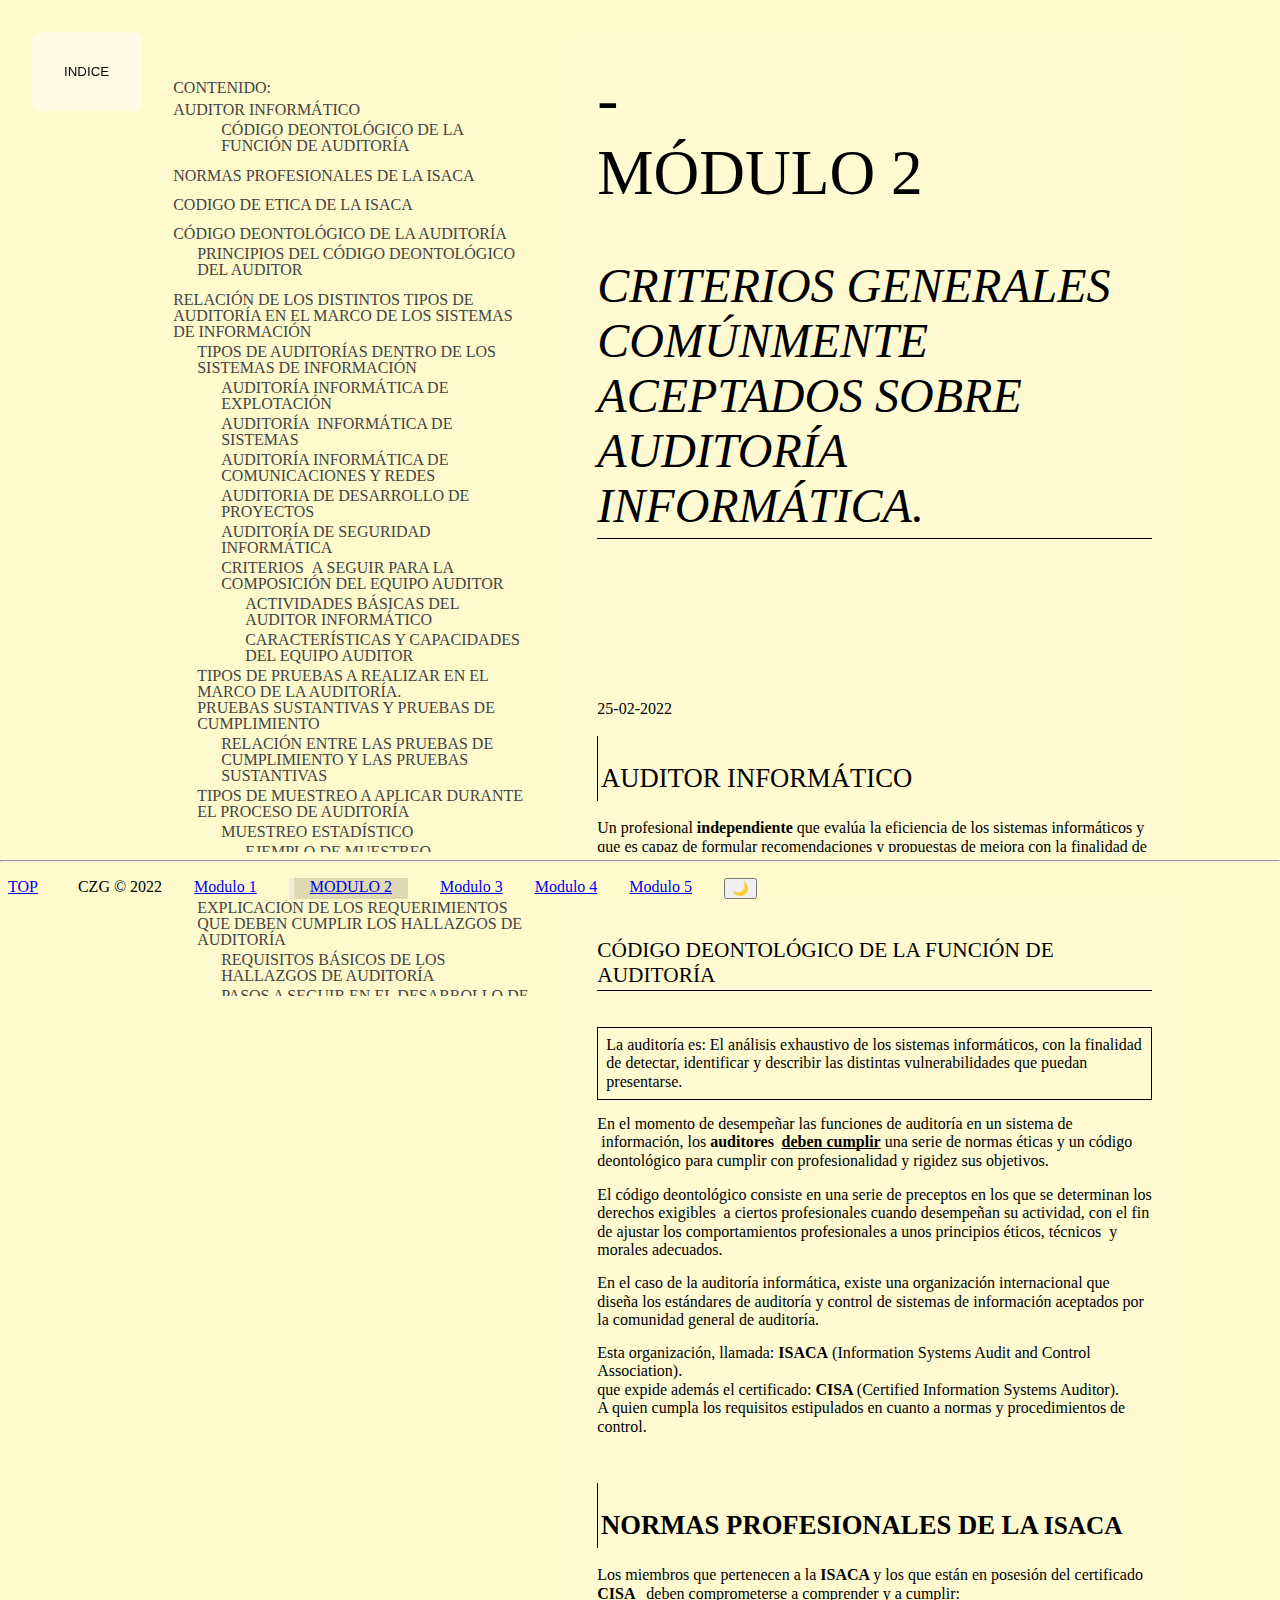
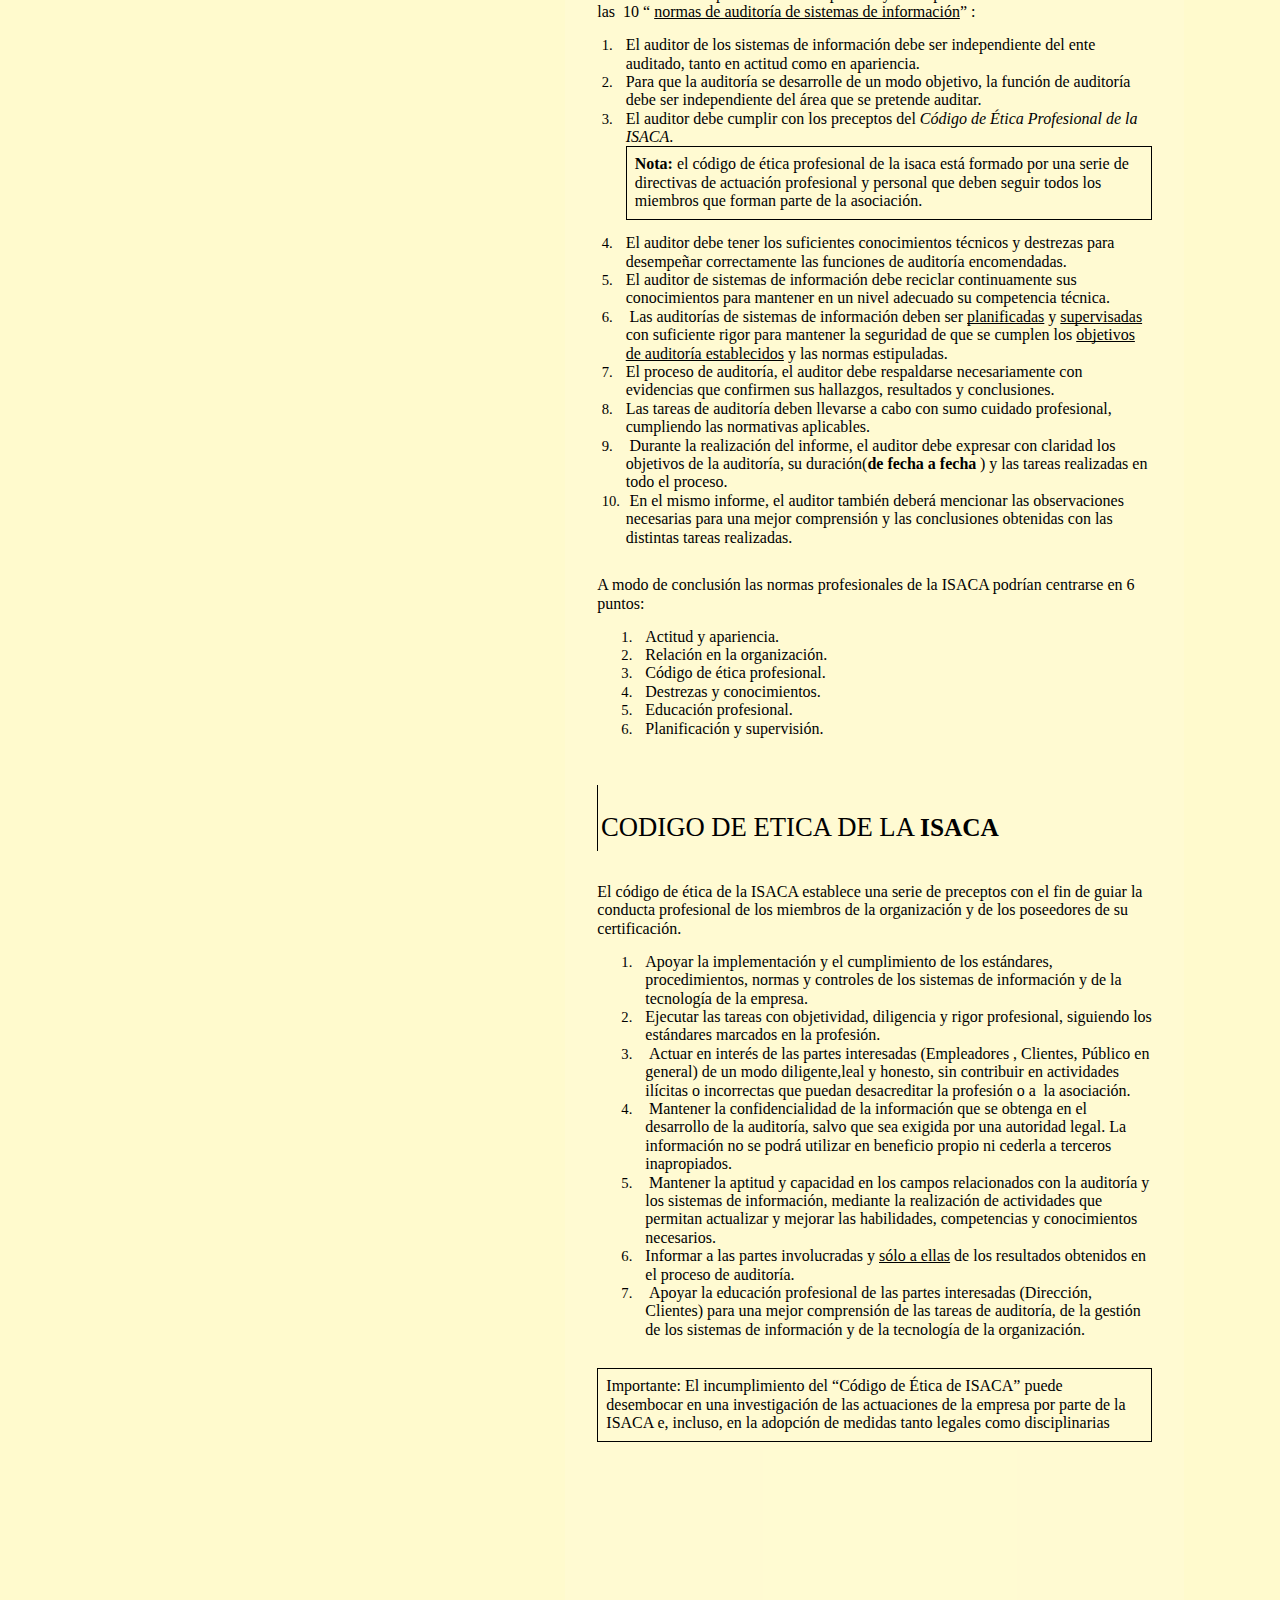
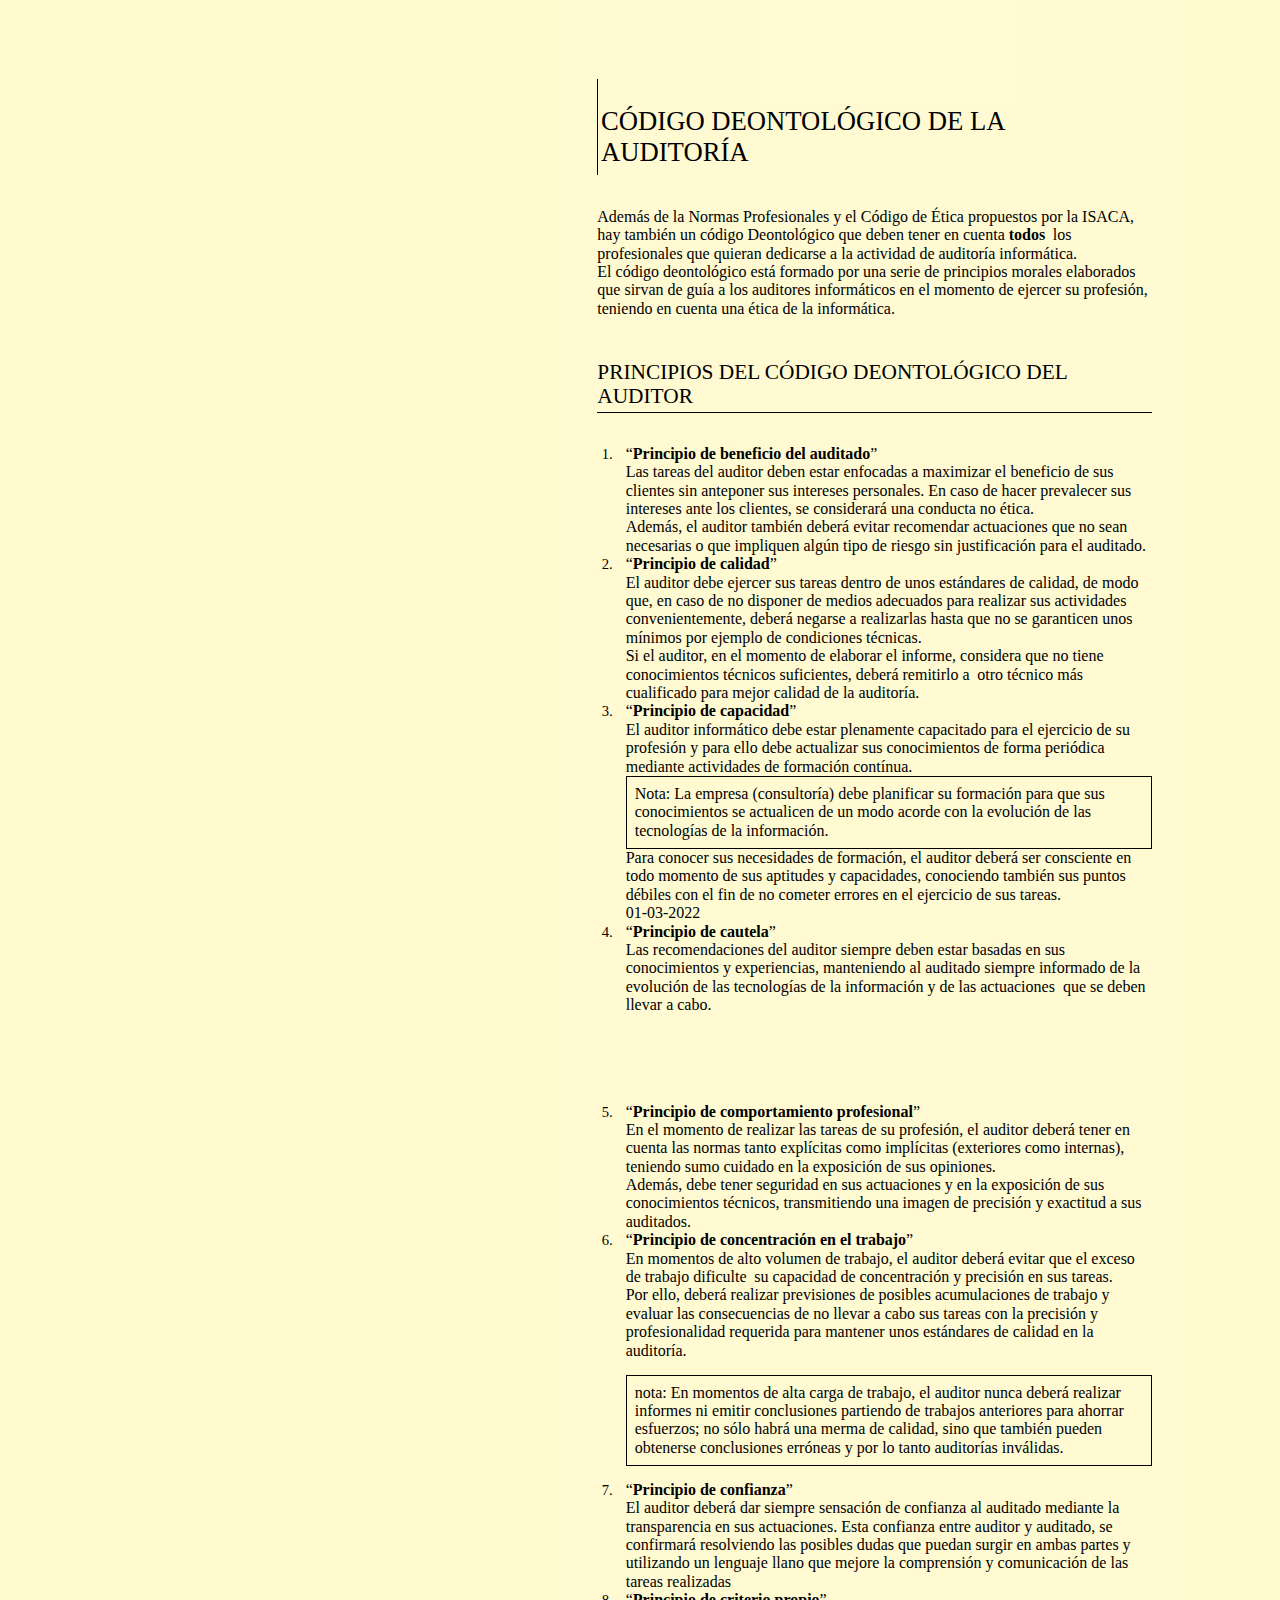
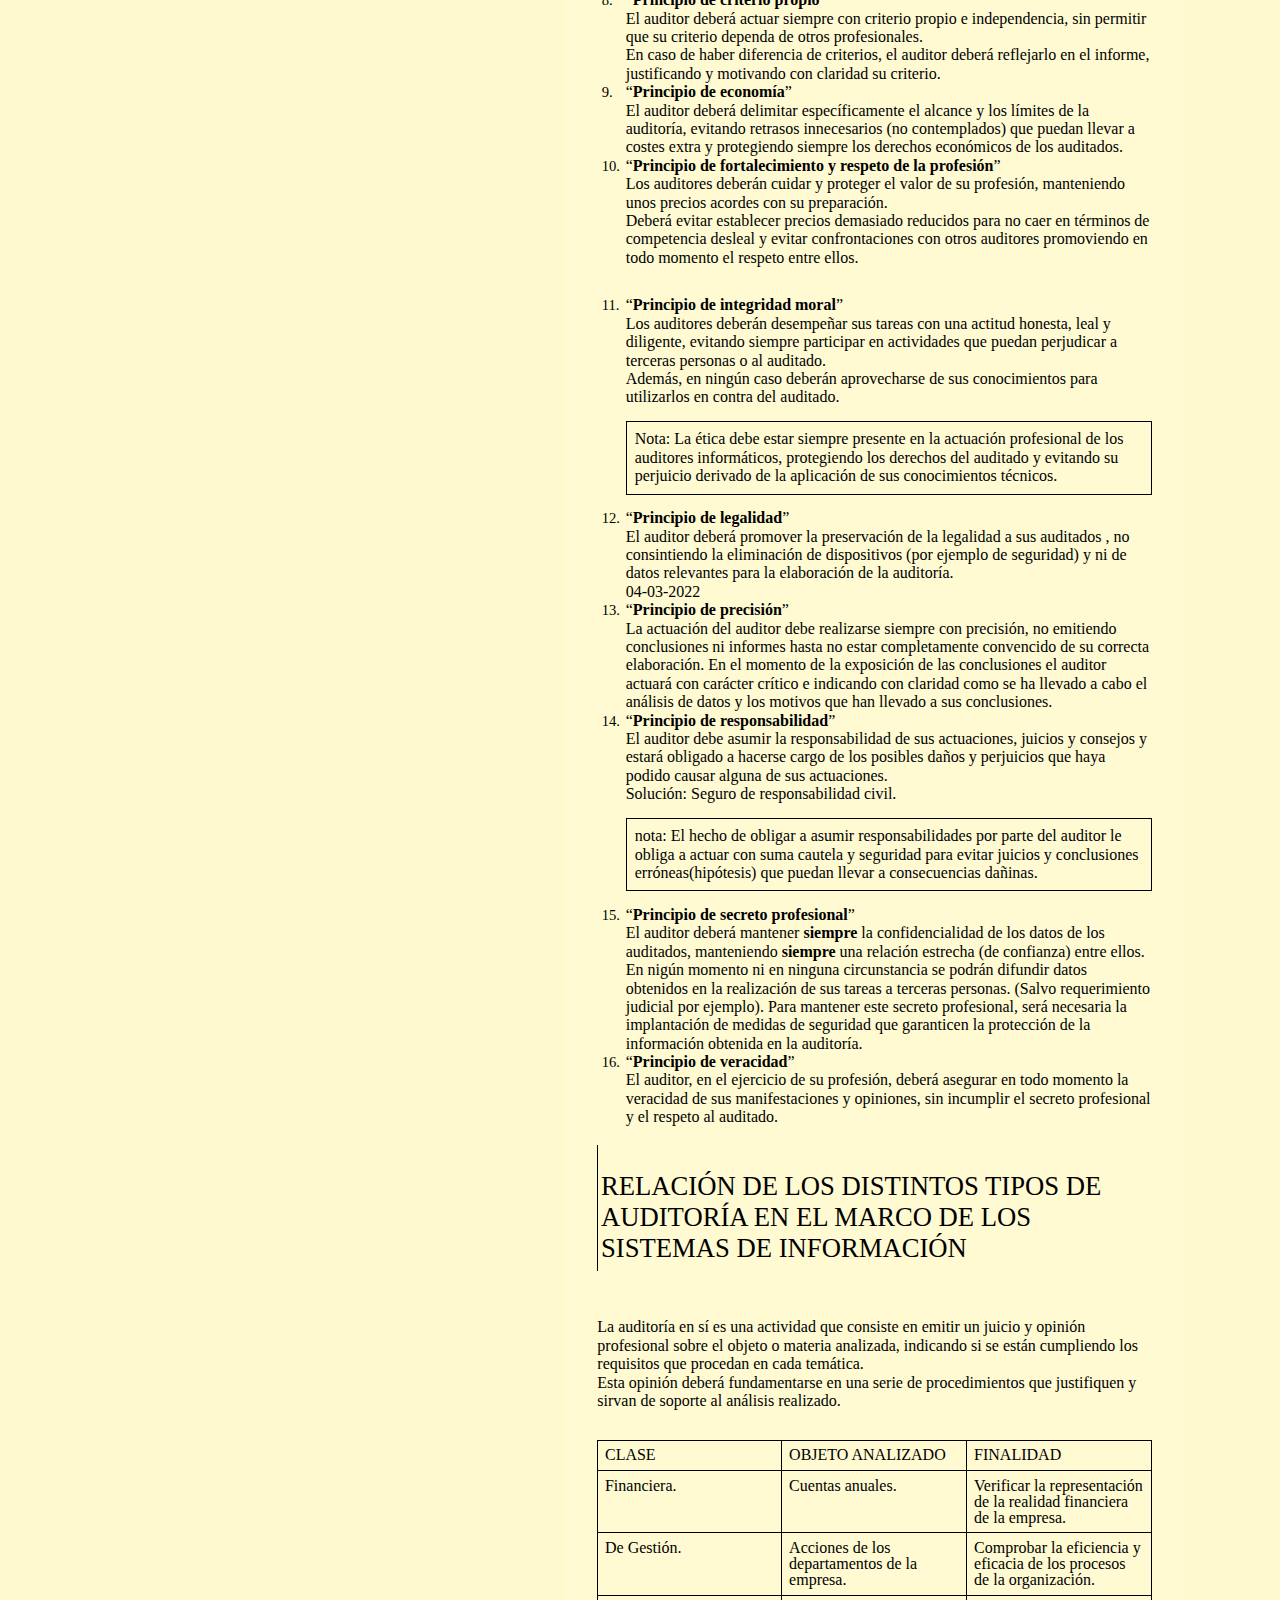
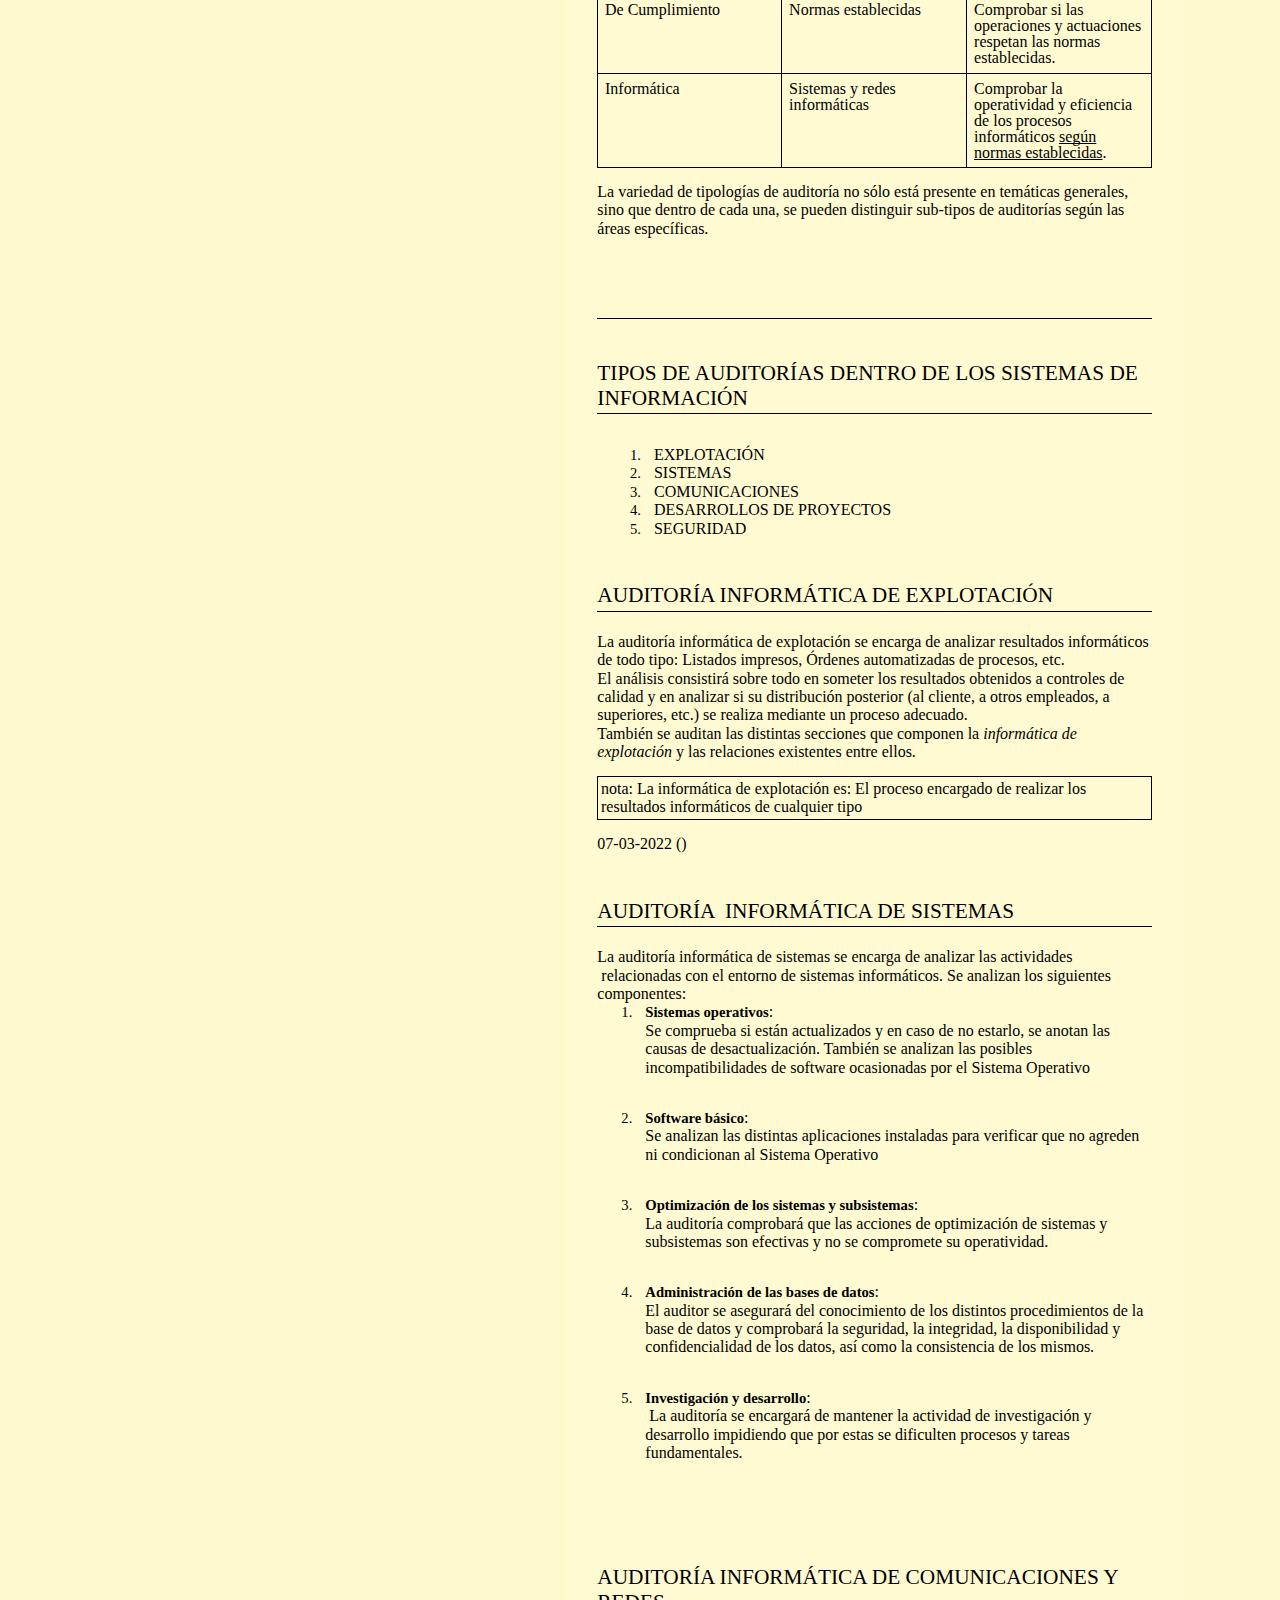
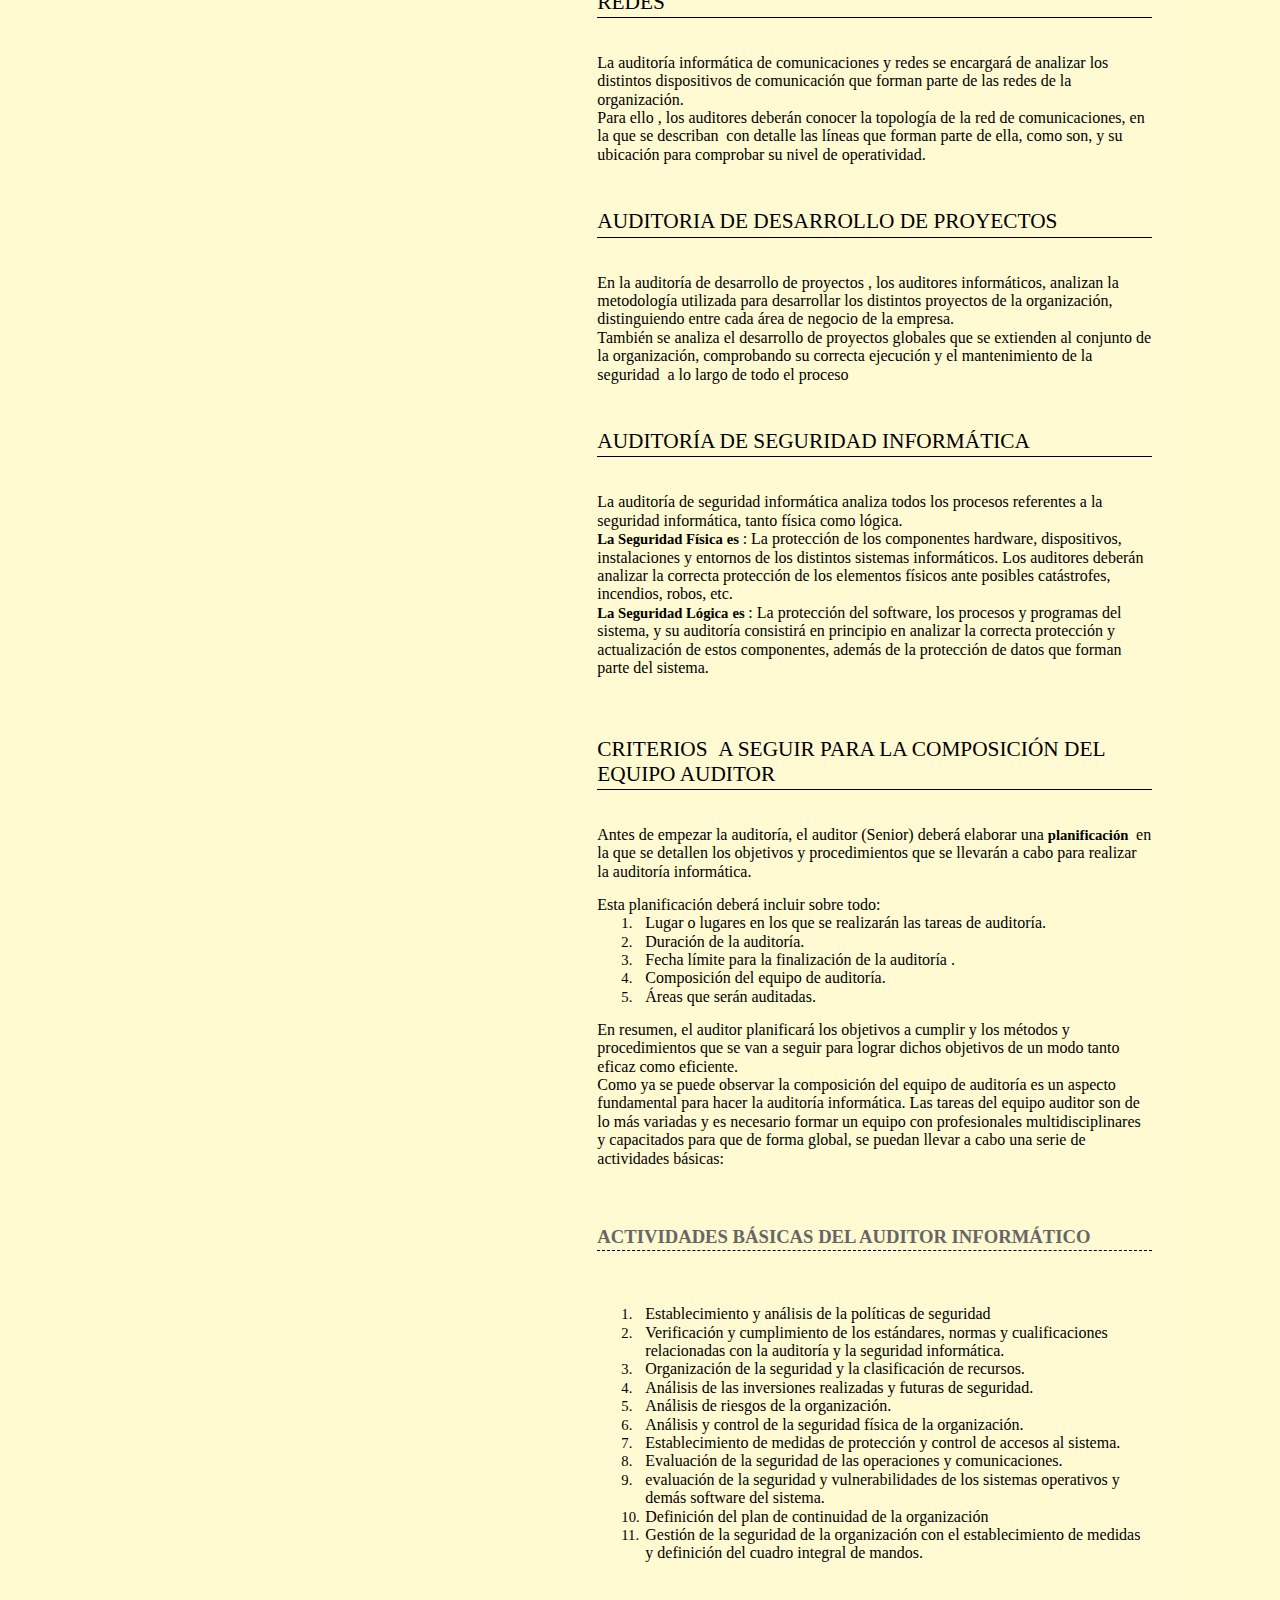
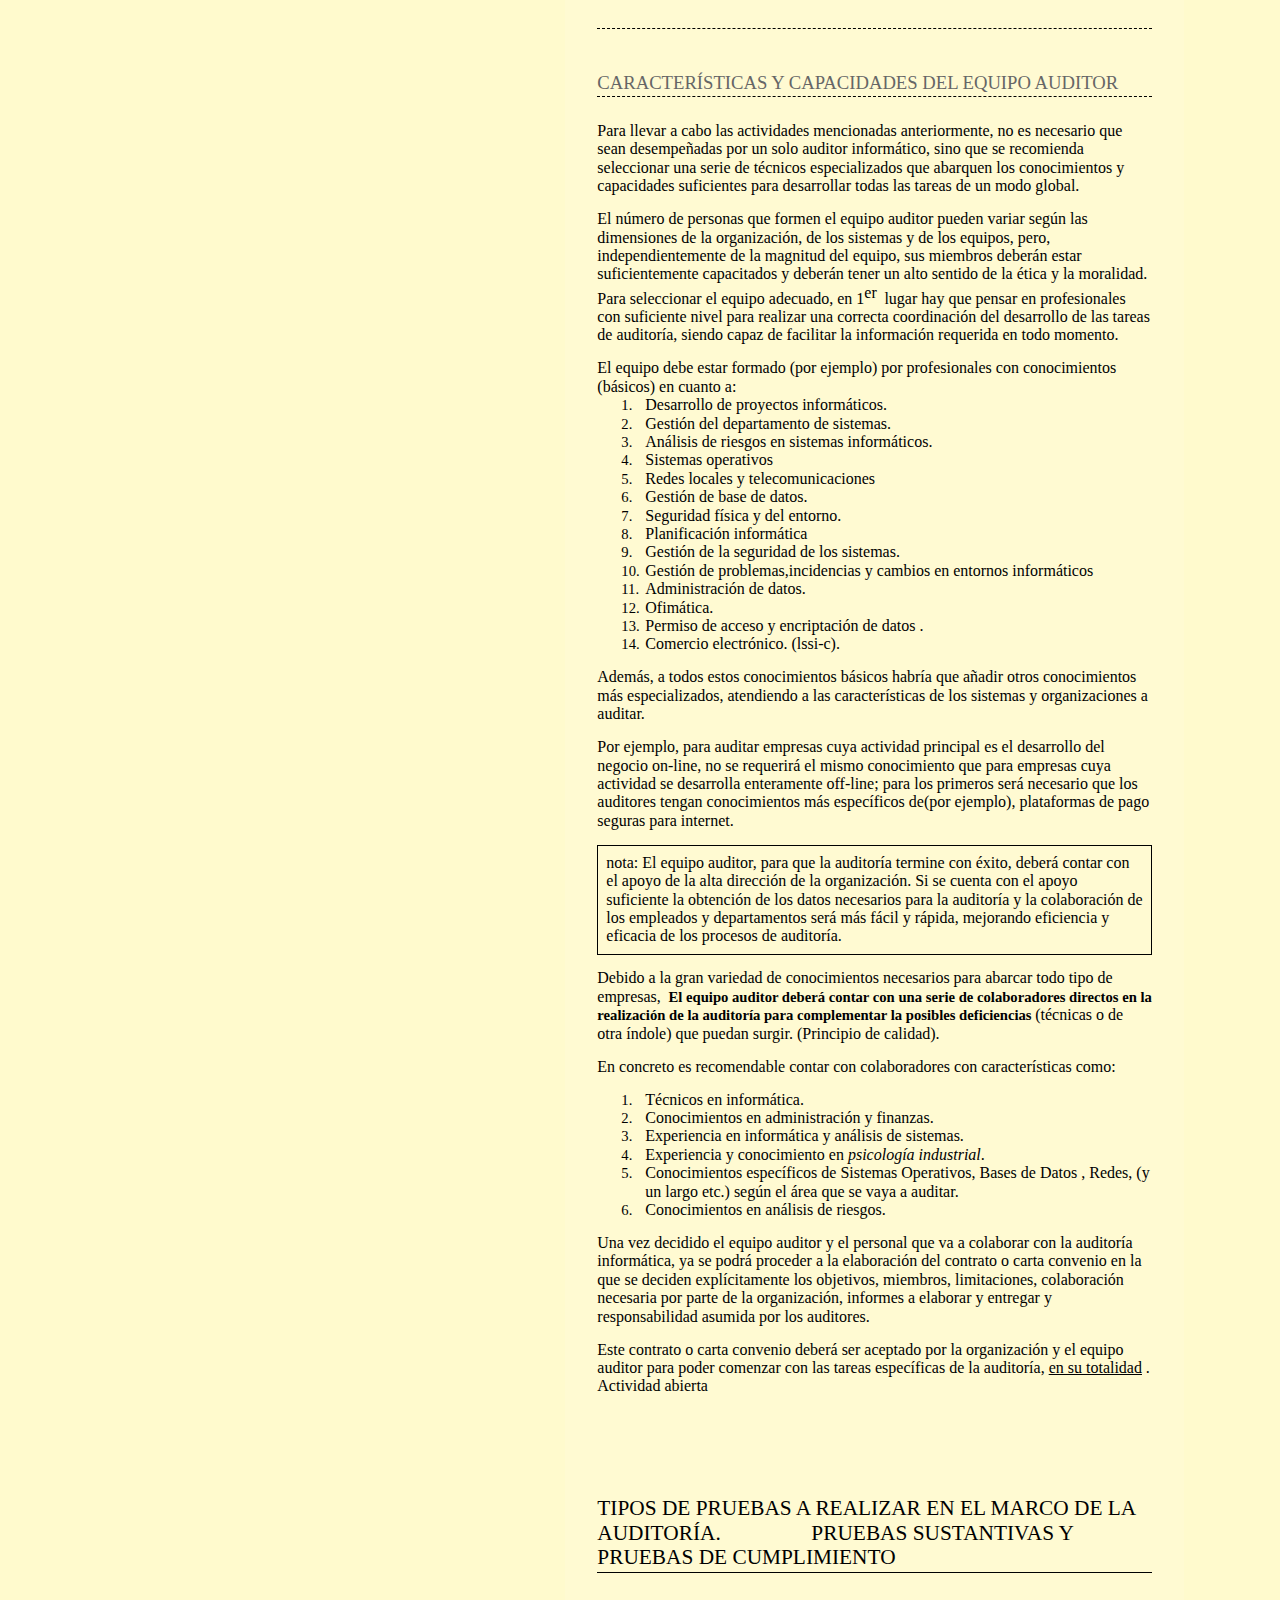
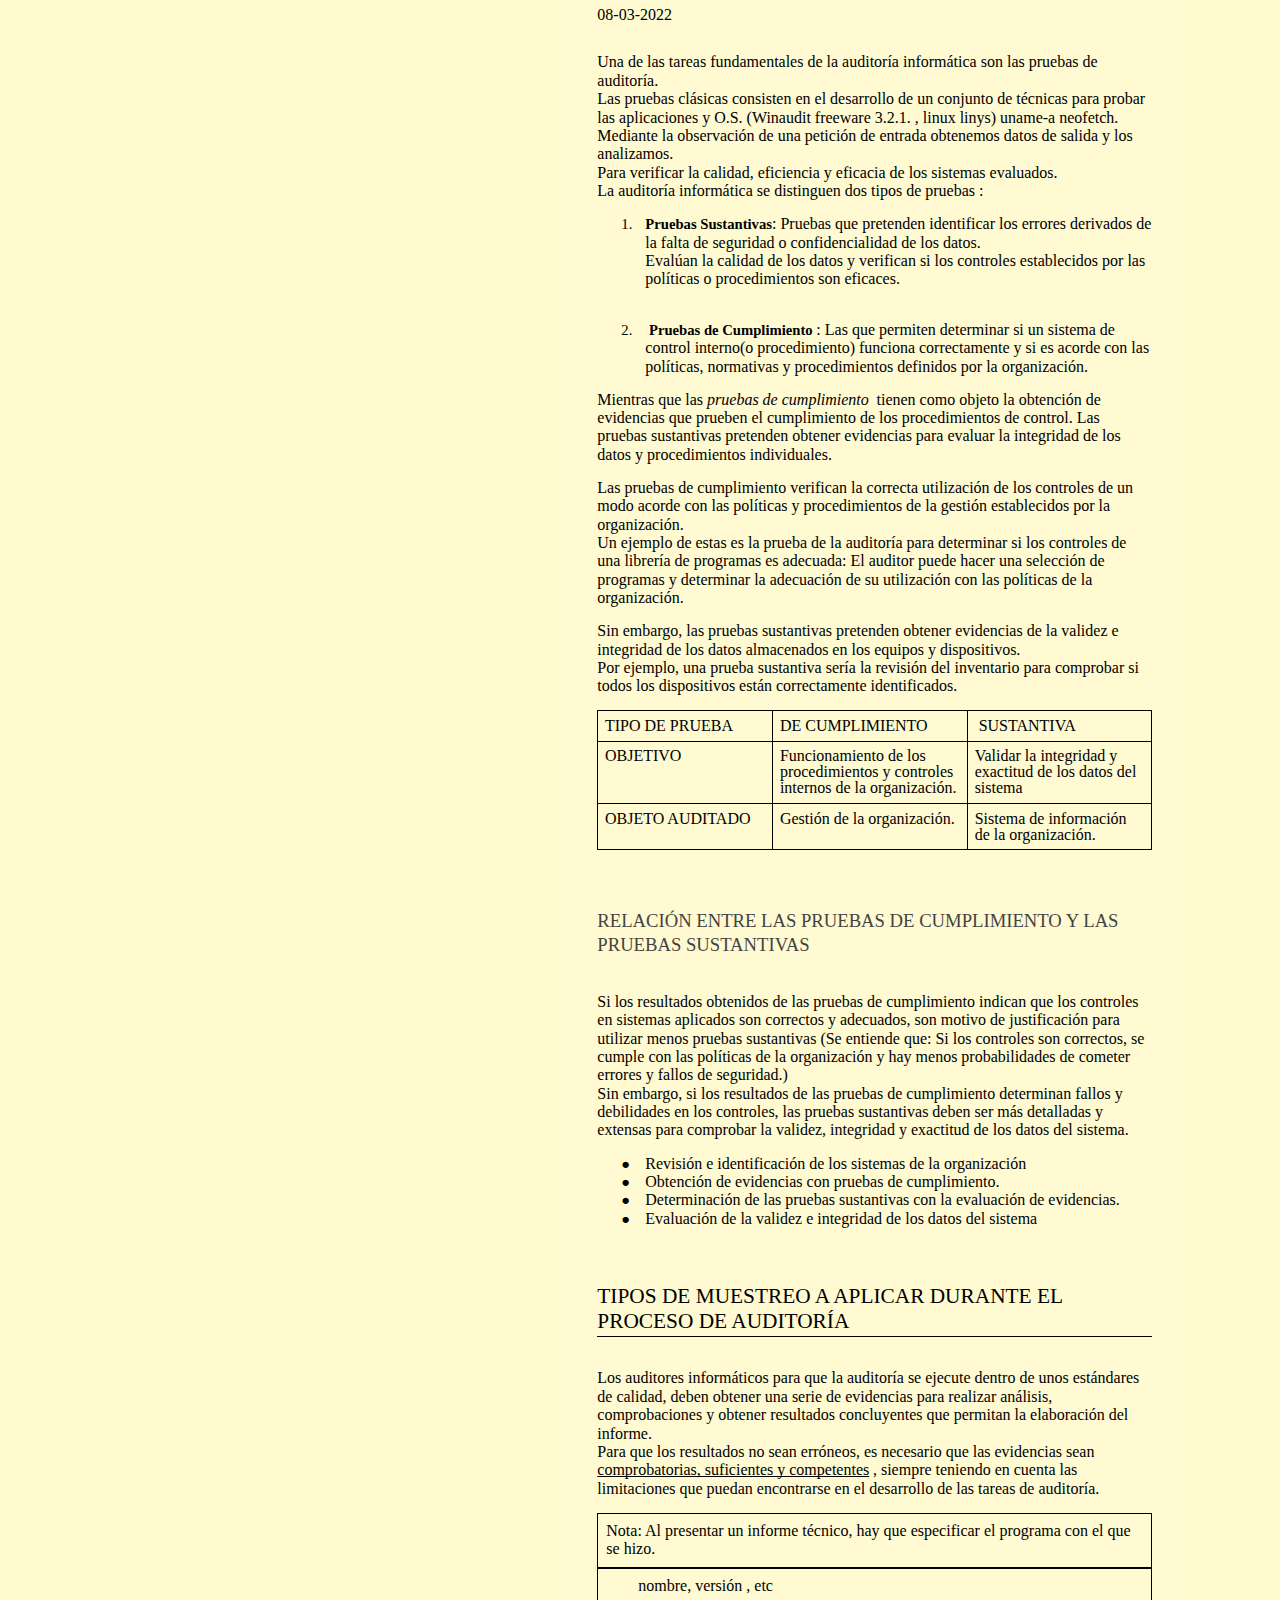
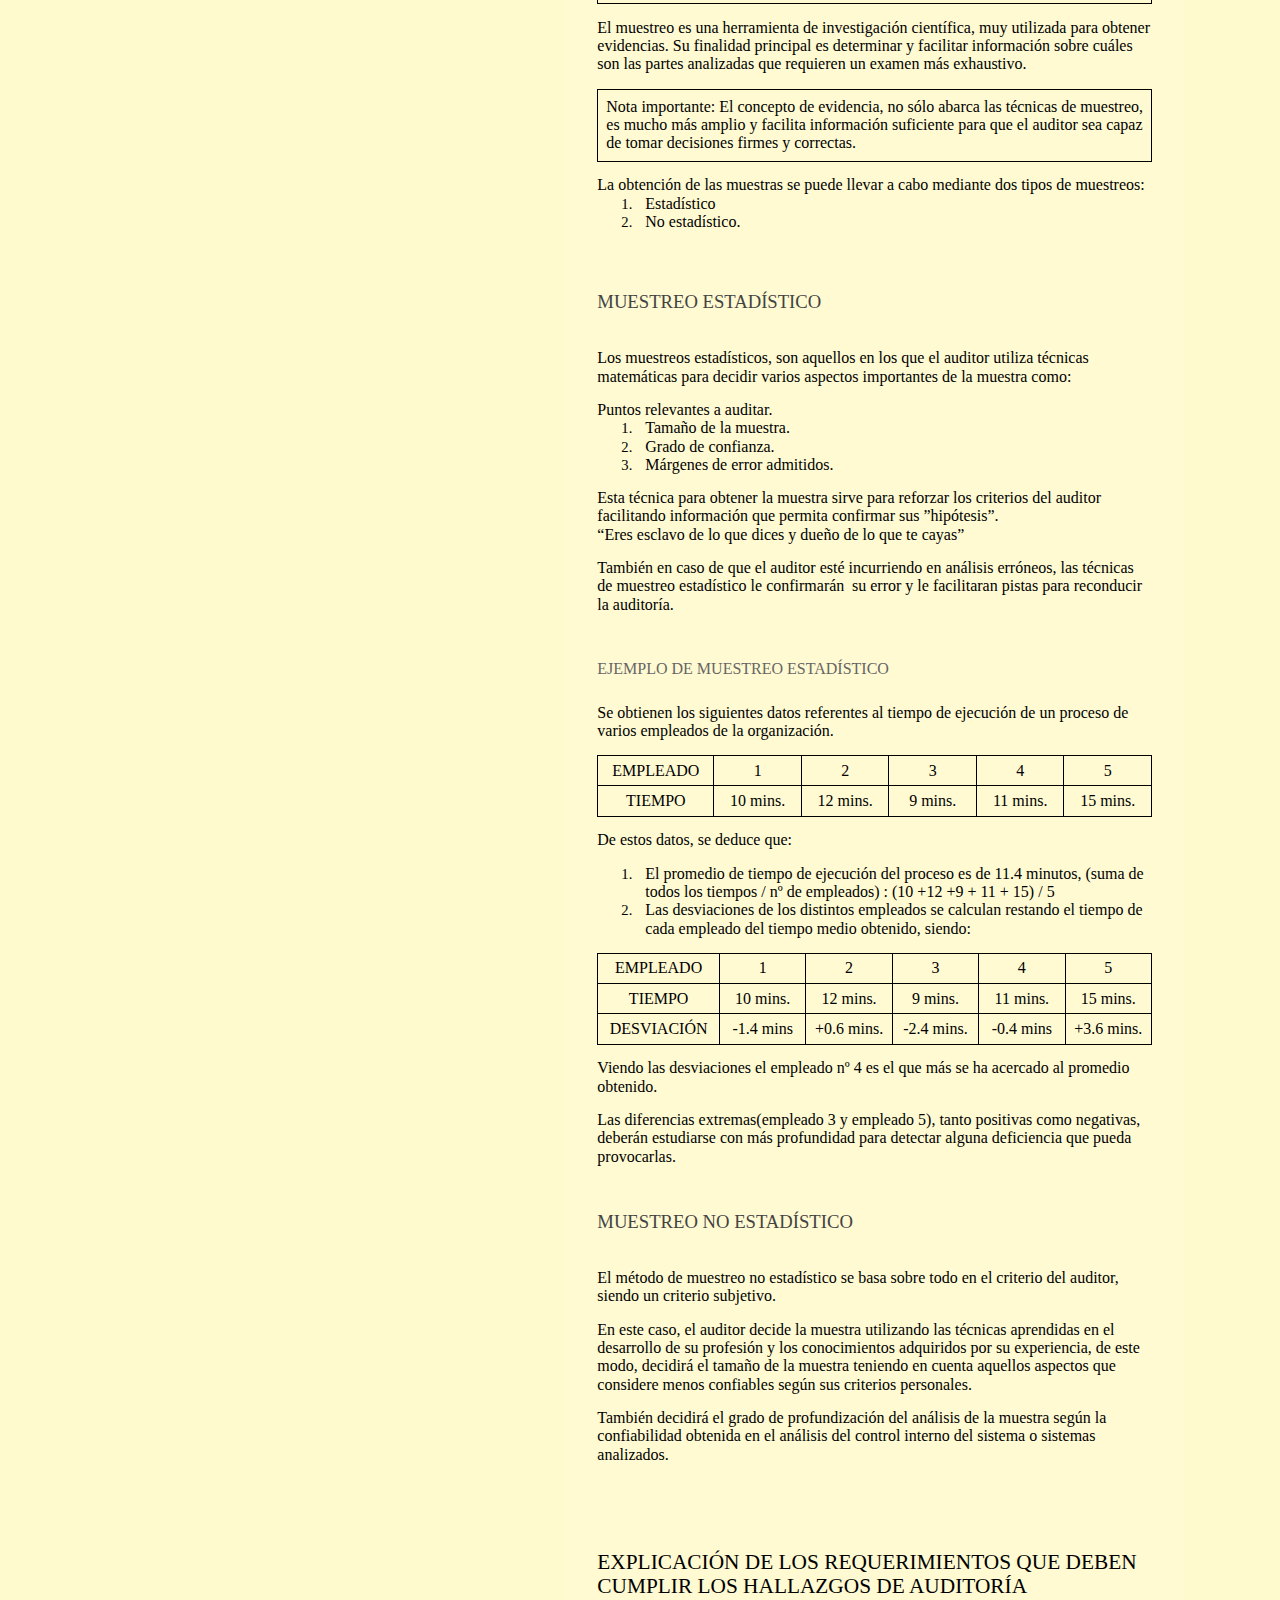
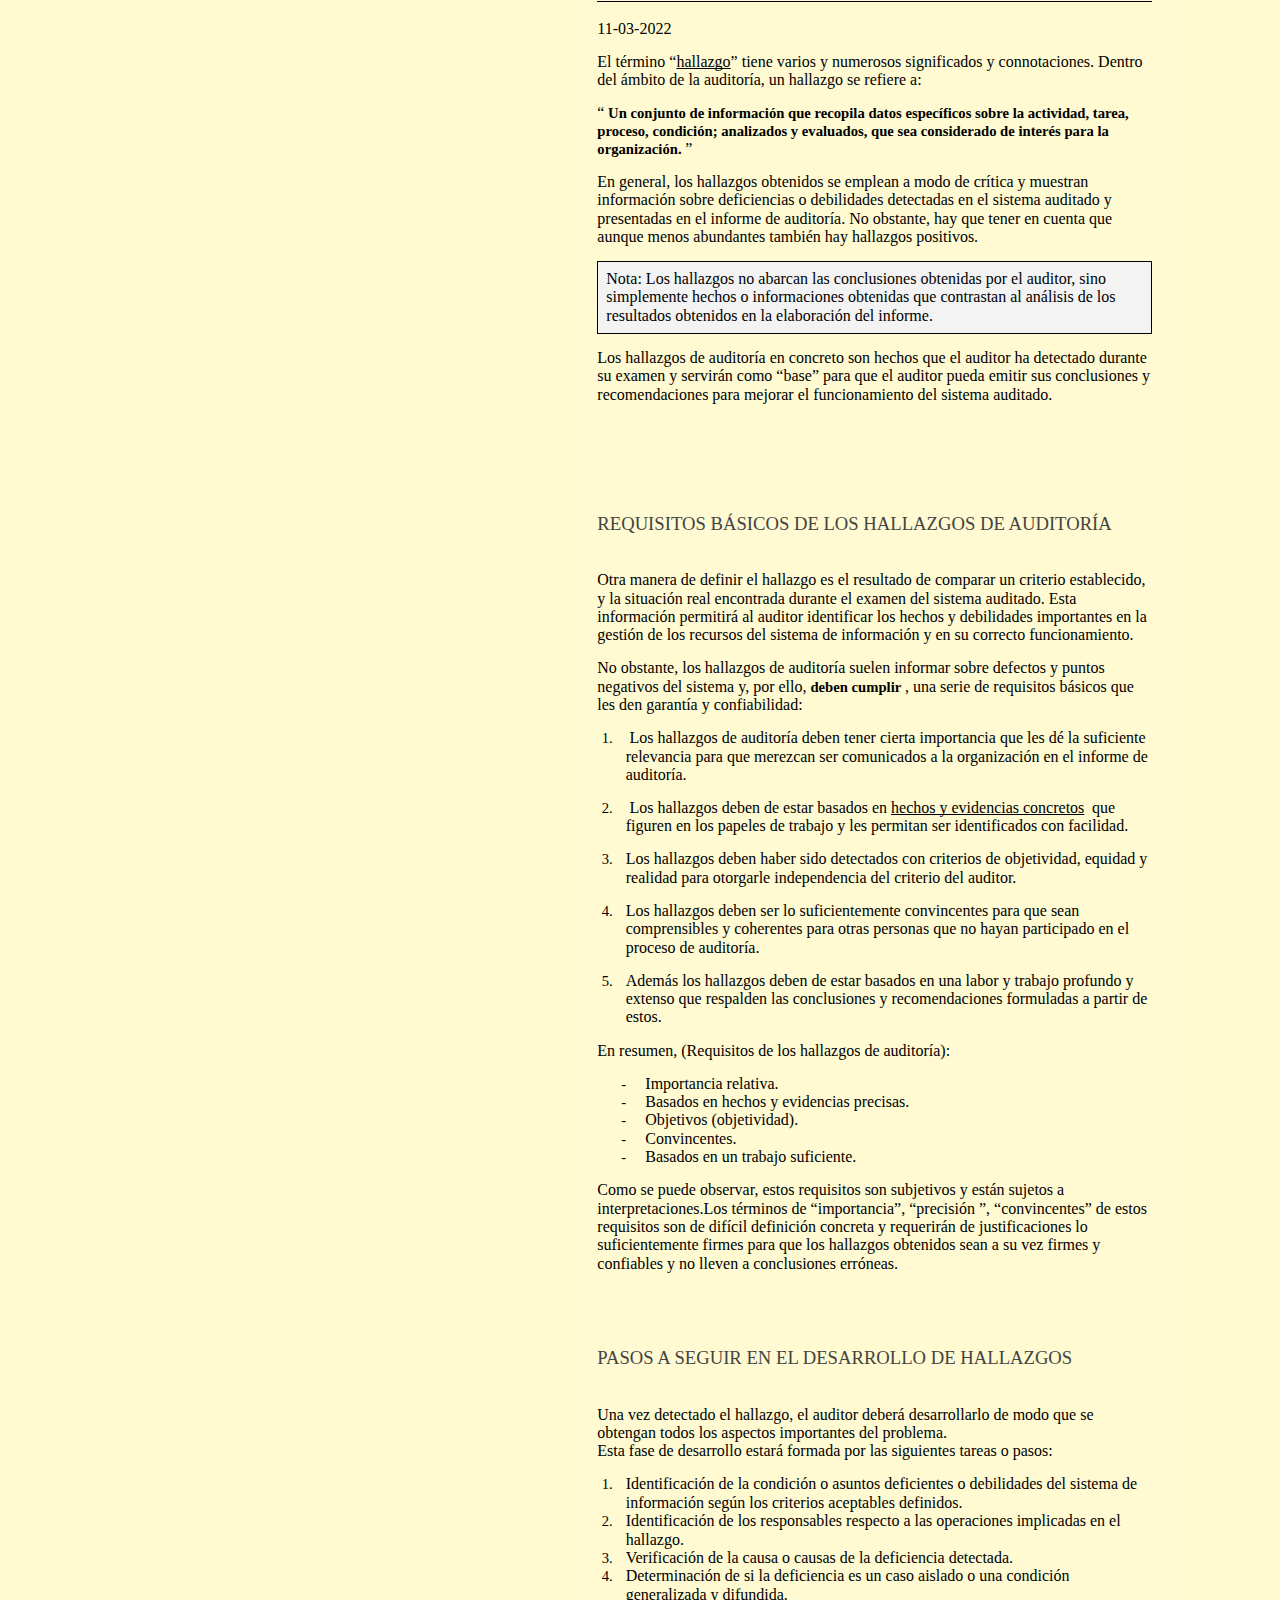
<file: m2.html>
<!DOCTYPE html>
<html lang="es">
<head>
    <meta charset="UTF-8">
    <meta http-equiv="X-UA-Compatible" content="IE=edge">
    <meta name="viewport" content="width=device-width, initial-scale=1.0, user-scalable=yes">
    <title>Módulo 2</title>
    <link rel="stylesheet" href="style.css">
    <link rel="stylesheet" href="css/m2.css">
    <link rel="stylesheet" href="css/mod.css">
</head>

<body class="c149 c154 c45">

    <container class="cont">
        <div class="page">
            <div class="lighten">
            <button id="hide_index " class="button" onclick="toggle_indx()"> INDICE</button> 
            </div>
            <div id="index" class="indice">
                <!-- <h1>indice</h1> -->
                
                <p class="c6 c9"><span class="c7 c2"></span></p>
                <p class="c6"><span class="c2 c60">CONTENIDO:</span></p>
                <p class="c56">
                    <span class="c7 c2"><a class="c10" href="#h.v8he86p6vago">AUDITOR INFORMÁTICO</a></span>
                </p>
                <p class="c12">
                    <span class="c7 c2"><a class="c10" href="#h.m8d7x5y1jex">CÓDIGO DEONTOLÓGICO DE LA FUNCIÓN DE AUDITORÍA</a></span>
                </p>
                <p class="c41">
                    <span class="c7 c2"><a class="c10" href="#h.9biilzujn6">NORMAS PROFESIONALES DE LA ISACA</a></span>
                </p>
                <p class="c41">
                    <span class="c7 c2"><a class="c10" href="#h.gm7zvugtcit0">CODIGO DE ETICA DE LA ISACA</a></span>
                </p>
                <p class="c41">
                    <span class="c7 c2"><a class="c10" href="#h.f9mz4pdueq2i">CÓDIGO DEONTOLÓGICO DE LA AUDITORÍA</a></span>
                </p>
                <p class="c17">
                    <span class="c7 c2"><a class="c10" href="#h.o16gi6bgmgic">PRINCIPIOS DEL CÓDIGO DEONTOLÓGICO DEL AUDITOR</a></span>
                </p>
                <p class="c41">
                    <span class="c7 c2"><a class="c10" href="#h.iixs7sxu01xh">RELACIÓN DE LOS DISTINTOS TIPOS DE AUDITORÍA EN EL MARCO DE LOS SISTEMAS DE INFORMACIÓN</a></span>
                </p>
                <p class="c17">
                    <span class="c7 c2"><a class="c10" href="#h.g587tynoxfg6">TIPOS DE AUDITORÍAS DENTRO DE LOS SISTEMAS DE INFORMACIÓN</a></span>
                </p>
                <p class="c12">
                    <span class="c7 c2"><a class="c10" href="#h.785kslafh2nv">AUDITORÍA INFORMÁTICA DE EXPLOTACIÓN</a></span>
                </p>
                <p class="c12">
                    <span class="c7 c2"><a class="c10" href="#h.aqn4qjafy104">AUDITORÍA &nbsp;INFORMÁTICA DE SISTEMAS</a></span>
                </p>
                <p class="c12">
                    <span class="c7 c2"><a class="c10" href="#h.le738hbnbvtv">AUDITORÍA INFORMÁTICA DE COMUNICACIONES Y REDES</a></span>
                </p>
                <p class="c12">
                    <span class="c7 c2"><a class="c10" href="#h.zalsae4wt4fg">AUDITORIA DE DESARROLLO DE PROYECTOS</a></span>
                </p>
                <p class="c12">
                    <span class="c7 c2"><a class="c10" href="#h.61quaa9cub6w">AUDITORÍA DE SEGURIDAD INFORMÁTICA</a></span>
                </p>
                <p class="c12">
                    <span class="c7 c2"><a class="c10" href="#h.rwbrezkzhzy1">CRITERIOS &nbsp;A SEGUIR PARA LA COMPOSICIÓN DEL EQUIPO AUDITOR</a></span>
                </p>
                <p class="c40">
                    <span class="c7 c2"><a class="c10" href="#h.rocfbtiseqkj">ACTIVIDADES BÁSICAS DEL AUDITOR INFORMÁTICO</a></span>
                </p>
                <p class="c40">
                    <span class="c7 c2"><a class="c10" href="#h.c869degwsd32">CARACTERÍSTICAS Y CAPACIDADES DEL EQUIPO AUDITOR</a></span>
                </p>
                <p class="c17">
                    <span class="c7 c2">
                        <a class="c10" href="#h.4eqsvwhauy5b">
                            TIPOS DE PRUEBAS A REALIZAR EN EL MARCO DE LA AUDITORÍA. &nbsp;&nbsp;&nbsp;&nbsp;&nbsp;&nbsp;&nbsp;&nbsp;&nbsp;&nbsp;&nbsp;&nbsp;&nbsp;&nbsp;&nbsp;&nbsp;&nbsp; &nbsp; PRUEBAS SUSTANTIVAS Y PRUEBAS DE CUMPLIMIENTO
                        </a>
                    </span>
                </p>
                <p class="c12">
                    <span class="c7 c2"><a class="c10" href="#h.5wwakqejt1me">RELACIÓN ENTRE LAS PRUEBAS DE CUMPLIMIENTO Y LAS PRUEBAS SUSTANTIVAS</a></span>
                </p>
                <p class="c17">
                    <span class="c7 c2"><a class="c10" href="#h.jq1ssdwkbjab">TIPOS DE MUESTREO A APLICAR DURANTE EL PROCESO DE AUDITORÍA</a></span>
                </p>
                <p class="c12">
                    <span class="c7 c2"><a class="c10" href="#h.sozy4yrj7vmi">MUESTREO ESTADÍSTICO</a></span>
                </p>
                <p class="c40">
                    <span class="c7 c2"><a class="c10" href="#h.ef9hg9b999ni">EJEMPLO DE MUESTREO ESTADÍSTICO</a></span>
                </p>
                <p class="c12">
                    <span class="c7 c2"><a class="c10" href="#h.leeg32q03lzz">MUESTREO NO ESTADÍSTICO</a></span>
                </p>
                <p class="c17">
                    <span class="c7 c2"><a class="c10" href="#h.n06039z1wn6">EXPLICACIÓN DE LOS REQUERIMIENTOS QUE DEBEN CUMPLIR LOS HALLAZGOS DE AUDITORÍA</a></span>
                </p>
                <p class="c12">
                    <span class="c7 c2"><a class="c10" href="#h.sr82z26bpzc6">REQUISITOS BÁSICOS DE LOS HALLAZGOS DE AUDITORÍA</a></span>
                </p>
                <p class="c12">
                    <span class="c7 c2"><a class="c10" href="#h.3ycrvuus10ko">PASOS A SEGUIR EN EL DESARROLLO DE HALLAZGOS</a></span>
                </p>
                <p class="c12">
                    <span class="c7 c2"><a class="c10" href="#h.om3s3aasebug">APLICACIÓN DE CRITERIOS COMUNES PARA CATEGORIZAR LOS HALLAZGOS COMO OBSERVACIONES O NO CONFORMIDADES</a></span>
                </p>
                <p class="c17">
                    <span class="c7 c2"><a class="c10" href="#h.shfopmt2u6u0">RELACIÓN DE LAS NORMATIVAS Y METODOLOGÍAS RELACIONADAS CON LA AUDITORÍA DE SISTEMAS DE INFORMACIÓN COMÚNMENTE ACEPTADAS</a></span>
                </p>
                <p class="c17">
                    <span class="c7 c2"><a class="c10" href="#h.1bhqvq9rbtxj">NORMATIVAS RELACIONADAS CON LA AUDITORÍA DE SISTEMAS COMÚNMENTE ACEPTADAS</a></span>
                </p>
                <p class="c17">
                    <span class="c7 c2"><a class="c10" href="#h.iukm1dunul90">RESUMEN</a></span>
                </p>
                <p class="c17">
                    <span class="c2 c60"><a class="c10" href="#h.canwi9meuin">APLICACIÓN PRÁCTICA</a></span>
                </p>
                <p class="c17">
                    <span class="c7 c2"><a class="c10" href="#h.z6gipyphcmj5">04-03-2022</a></span>
                </p>
                <p class="c17">
                    <span class="c7 c2"><a class="c10" href="#h.dhb3ll5ol2t0">08-03-2022</a></span>
                </p>
                <p class="c12">
                    <span class="c7 c2"><a class="c10" href="#h.jbtq8g5121y6">SOLUCIÓN:</a></span>
                </p>
                <p class="c17">
                    <span class="c7 c2"><a class="c10" href="#h.5ttvgojwc6cd">11-03-2022</a></span>
                </p>
                <p class="c12">
                    <span class="c7 c2"><a class="c10" href="#h.51wf4uwhifyj">SOLUCIÓN</a></span>
                </p>
                <p class="c17">
                    <span class="c7 c2"><a class="c10" href="#h.writw0pbus3b">14-03-2022</a></span>
                </p>
                <p class="c12">
                    <span class="c7 c2"><a class="c10" href="#h.gelty48jyy7n">SOLUCIÓN</a></span>
                </p>
                <p class="c17">
                    <span class="c7 c2"><a class="c10" href="#h.sxujyiy1ekxl">15-03-2022</a></span>
                </p>
                <p class="c41">
                    <span class="c7 c2"><a class="c10" href="#h.usm6czf2thy2">SIMULACRO DE EXAMEN MÓDULO 2</a></span>
                </p>
                <p class="c17">
                    <span class="c7 c2"><a class="c10" href="#h.ppqnham4ff5c">TEÓRICO</a></span>
                </p>
                <p class="c57">
                    <span class="c7 c2"><a class="c10" href="#h.c77xrhxch5xe">PRÁCTICO</a></span>
                </p>
                <p class="c6 c9"><span class="c1"></span></p>
                <hr style="page-break-before: always; display: none;" />
            </div>
            <div class="contents">
                <!-- <h1>contenido</h1> -->
                <p class="c44 title" id="h.r7z1a0mpjymu"><span class="c54 c63 c68">- <br> MÓDULO 2</span></p>
                <p class="c6 c9"><span class="c1"></span></p>
                <p class="c6 c9"><span class="c54 c62"></span></p>
                <p class="c6 c9"><span class="c54 c62"></span></p>
                <p class="c50 title" id="h.s6x97lyjlin1"><span class="c63 c36 c69">CRITERIOS GENERALES COMÚNMENTE ACEPTADOS SOBRE AUDITORÍA INFORMÁTICA.</span></p>
                <p class="c6 c9"><span class="c7 c2"></span></p>
                <p class="c6 c9"><span class="c7 c2"></span></p>
                <p class="c6 c9"><span class="c7 c2"></span></p>
                <p class="c6 c9"><span class="c7 c2"></span></p>
                <p class="c6 c9"><span class="c7 c2"></span></p>
                <p class="c6 c9"><span class="c7 c2"></span></p>
                <p class="c6 c9"><span class="c7 c2"></span></p>
                <p class="c6 c9"><span class="c7 c2"></span></p>
                <p class="c6 c9"><span class="c7 c2"></span></p>
                <p class="c6 c9"><span class="c2 c7"></span></p>
                <hr style="page-break-before: always; display: none;" />

                <p class="c6 c9"><span class="c1"></span></p>
                <p class="c6"><span class="c1">25-02-2022</span></p>
                <h1 class="c28" id="h.v8he86p6vago"><span class="c42">AUDITOR INFORMÁTICO</span></h1>
                <p class="c6">
                    <span class="c2">Un profesional </span><span class="c5 c27">independiente </span>
                    <span class="c1">
                        que evalúa la eficiencia de los sistemas informáticos y que es capaz de formular recomendaciones y propuestas de mejora con la finalidad de mantener la integridad y exactitud de los datos y así garantizar un servicio
                        correcto dentro de unos estándares de calidad.
                    </span>
                </p>
                <h3 class="c26" id="h.m8d7x5y1jex"><span class="c35">CÓDIGO DEONTOLÓGICO DE LA FUNCIÓN DE AUDITORÍA</span></h3>
                <p class="c6 c9"><span class="c1"></span></p>
                <p class="c39"><span class="c1">La auditoría es: El análisis exhaustivo de los sistemas informáticos, con la finalidad de detectar, identificar y describir las distintas vulnerabilidades que puedan presentarse.</span></p>
                <p class="c6 c9"><span class="c1"></span></p>
                <p class="c6">
                    <span class="c2">En el momento de desempeñar las funciones de auditoría en un sistema de &nbsp;información, los </span><span class="c5 c27">auditores</span><span class="c2">&nbsp;</span>
                    <span class="c32 c5 c27">deben cumplir</span><span class="c2">&nbsp;una serie de normas éticas y un código deontológico</span><span class="c49">&nbsp;</span><span class="c2">para cumplir con profesionalidad y </span>
                    <span class="c2">rigidez</span><span class="c1">&nbsp;sus objetivos.</span>
                </p>
                <p class="c6 c9"><span class="c1"></span></p>
                <p class="c6">
                    <span class="c2">El código deontológico consiste en una serie de preceptos en los que se determinan los derechos exigibles</span><span class="c2 c36">&nbsp;</span>
                    <span class="c1">a ciertos profesionales cuando desempeñan su actividad, con el fin de ajustar los comportamientos profesionales a unos principios éticos, técnicos &nbsp;y morales adecuados.</span>
                </p>
                <p class="c6 c9"><span class="c1"></span></p>
                <p class="c6">
                    <span class="c1">En el caso de la auditoría informática, existe una organización internacional que diseña los estándares de auditoría y control de sistemas de información aceptados por la comunidad general de auditoría.</span>
                </p>
                <p class="c6 c9"><span class="c1"></span></p>
                <p class="c6"><span class="c2">Esta organización, llamada: </span><span class="c5 c27">ISACA</span><span class="c1">&nbsp;(Information Systems Audit and Control Association).</span></p>
                <p class="c6"><span class="c2">que expide además el certificado: </span><span class="c5 c27">CISA </span><span class="c1">(Certified Information Systems Auditor).</span></p>
                <p class="c6"><span class="c1">A quien cumpla los requisitos estipulados en cuanto a normas y procedimientos de control.</span></p>
                <p class="c6 c9"><span class="c1"></span></p>
                <hr style="page-break-before: always; display: none;" />
                <p class="c6 c9"><span class="c1"></span></p>
                <h1 class="c28" id="h.9biilzujn6"><span>NORMAS PROFESIONALES DE LA </span><span class="c30">ISACA</span></h1>
                <p class="c6">
                    <span class="c2">Los miembros que pertenecen a la </span><span class="c5 c27">ISACA </span><span class="c2">y los que están en posesión del certificado </span><span class="c5 c27">CISA &nbsp;</span>
                    <span class="c1">deben comprometerse a comprender y a cumplir: </span>
                </p>
                <p class="c6"><span class="c2">las &nbsp;10 “ </span><span class="c32 c2">normas de auditoría de sistemas de información</span><span class="c1">” :</span></p>
                <p class="c6 c9"><span class="c1"></span></p>
                <ol class="c8 lst-kix_uxlog2vmwc9f-0 start" start="1">
                    <li class="c3 li-bullet-0"><span class="c1">El auditor de los sistemas de información debe ser independiente del ente auditado, tanto en actitud como en apariencia.</span></li>
                    <li class="c3 li-bullet-0"><span class="c1">Para que la auditoría se desarrolle de un modo objetivo, la función de auditoría debe ser independiente del área que se pretende auditar.</span></li>
                    <li class="c3 li-bullet-0"><span class="c2">El auditor debe cumplir con los preceptos del </span><span class="c2 c36">Código de Ética Profesional de la ISACA</span><span class="c1">.</span></li>
                </ol>
                <p class="c39 c11">
                    <span class="c5 c27">Nota: </span>
                    <span class="c1">el código de ética profesional de la isaca está formado por una serie de directivas de actuación profesional y personal que deben seguir todos los miembros que forman parte de la asociación.</span>
                </p>
                <p class="c6 c9"><span class="c1"></span></p>
                <ol class="c8 lst-kix_uxlog2vmwc9f-0" start="4">
                    <li class="c3 li-bullet-0"><span class="c1">El auditor debe tener los suficientes conocimientos técnicos y destrezas para desempeñar correctamente las funciones de auditoría encomendadas.</span></li>
                    <li class="c3 li-bullet-0"><span class="c1">El auditor de sistemas de información debe reciclar continuamente sus conocimientos para mantener en un nivel adecuado su competencia técnica.</span></li>
                    <li class="c3 li-bullet-0">
                        <span class="c2">Las auditorías de sistemas de información deben ser </span><span class="c32 c2">planificadas</span><span class="c2">&nbsp;y </span><span class="c32 c2">supervisadas </span>
                        <span class="c2">con suficiente rigor para mantener la seguridad de que se cumplen los </span><span class="c32 c2">objetivos de auditoría establecidos</span><span class="c1">&nbsp;y las normas estipuladas.</span>
                    </li>
                    <li class="c3 li-bullet-0"><span class="c1">El proceso de auditoría, el auditor debe respaldarse necesariamente con evidencias que confirmen sus hallazgos, resultados y conclusiones.</span></li>
                    <li class="c3 li-bullet-0"><span class="c1">Las tareas de auditoría deben llevarse a cabo con sumo cuidado profesional, cumpliendo las normativas aplicables.</span></li>
                    <li class="c3 li-bullet-0">
                        <span class="c2">Durante la realización del informe, el auditor debe expresar con claridad los objetivos de la auditoría, su duración(</span><span class="c5 c27">de fecha a fecha</span>
                        <span class="c1">) y las tareas realizadas en todo el proceso.</span>
                    </li>
                    <li class="c3 li-bullet-0">
                        <span class="c1">En el mismo informe, el auditor también deberá mencionar las observaciones necesarias para una mejor comprensión y las conclusiones obtenidas con las distintas tareas realizadas.</span>
                    </li>
                </ol>
                <p class="c6 c9"><span class="c1"></span></p>
                <p class="c6 c9"><span class="c1"></span></p>
                <p class="c6"><span class="c1">A modo de conclusión las normas profesionales de la ISACA podrían centrarse en 6 puntos:</span></p>
                <p class="c6 c9"><span class="c1"></span></p>
                <ol class="c8 lst-kix_3u1yi2etos1w-0 start" start="1">
                    <li class="c0 li-bullet-0"><span class="c1">Actitud y apariencia.</span></li>
                    <li class="c0 li-bullet-0"><span class="c1">Relación en la organización.</span></li>
                    <li class="c0 li-bullet-0"><span class="c1">Código de ética profesional.</span></li>
                    <li class="c0 li-bullet-0"><span class="c1">Destrezas y conocimientos.</span></li>
                    <li class="c0 li-bullet-0"><span class="c1">Educación profesional.</span></li>
                    <li class="c0 li-bullet-0"><span class="c1">Planificación y supervisión.</span></li>
                </ol>
                <p class="c6 c9"><span class="c1"></span></p>
                <p class="c6 c9"><span class="c1"></span></p>
                <h1 class="c28" id="h.gm7zvugtcit0"><span class="c63">CODIGO DE ETICA DE LA </span><span class="c5 c30 c54">ISACA</span></h1>
                <p class="c6 c9"><span class="c1"></span></p>
                <p class="c6"><span class="c1">El código de ética de la ISACA establece una serie de preceptos con el fin de guiar la conducta profesional de los miembros de la organización y de los poseedores de su certificación.</span></p>
                <p class="c6 c9"><span class="c1"></span></p>
                <ol class="c8 lst-kix_vy88rgt61ej3-0 start" start="1">
                    <li class="c0 li-bullet-0"><span class="c1">Apoyar la implementación y el cumplimiento de los estándares, procedimientos, normas y controles de los sistemas de información y de la tecnología de la empresa.</span></li>
                    <li class="c0 li-bullet-0"><span class="c1">Ejecutar las tareas con objetividad, diligencia y rigor profesional, siguiendo los estándares marcados en la profesión.</span></li>
                    <li class="c0 li-bullet-0">
                        <span class="c2">Actuar en interés de las partes interesadas (</span><span class="c2">Empleadores</span>
                        <span class="c2">, Clientes, Público en general) de un modo diligente,leal y honesto, sin contribuir en actividades ilícitas o incorrectas que puedan desacreditar la profesión </span><span class="c2">o a</span>
                        <span class="c1">&nbsp;la asociación.</span>
                    </li>
                    <li class="c0 li-bullet-0">
                        <span class="c1">
                            Mantener la confidencialidad de la información que se obtenga en el desarrollo de la auditoría, salvo que sea exigida por una autoridad legal. La información no se podrá utilizar en beneficio propio ni cederla a terceros
                            inapropiados.
                        </span>
                    </li>
                    <li class="c0 li-bullet-0">
                        <span class="c1">
                            Mantener la aptitud y capacidad en los campos relacionados con la auditoría y los sistemas de información, mediante la realización de actividades que permitan actualizar y mejorar las habilidades, competencias y
                            conocimientos necesarios.
                        </span>
                    </li>
                    <li class="c0 li-bullet-0"><span class="c2">Informar a las partes involucradas y </span><span class="c32 c2">sólo a ellas</span><span class="c1">&nbsp;de los resultados obtenidos en el proceso de auditoría.</span></li>
                    <li class="c0 li-bullet-0">
                        <span class="c1">
                            Apoyar la educación profesional de las partes interesadas (Dirección, Clientes) para una mejor comprensión de las tareas de auditoría, de la gestión de los sistemas de información y de la tecnología de la organización.
                        </span>
                    </li>
                </ol>
                <p class="c6 c9"><span class="c1"></span></p>
                <p class="c6 c9"><span class="c1"></span></p>
                <p class="c39">
                    <span class="c1">
                        Importante: El incumplimiento del “Código de Ética de ISACA” puede desembocar en una investigación de las actuaciones de la empresa por parte de la ISACA e, incluso, en la adopción de medidas tanto legales como
                        disciplinarias
                    </span>
                </p>
                <p class="c6 c9"><span class="c1"></span></p>
                <p class="c6 c9"><span class="c1"></span></p>
                <p class="c6 c9"><span class="c1"></span></p>
                <p class="c6 c9"><span class="c1"></span></p>
                <p class="c6 c9"><span class="c1"></span></p>
                <p class="c6 c9"><span class="c1"></span></p>
                <p class="c6 c9"><span class="c1"></span></p>
                <p class="c6 c9"><span class="c1"></span></p>
                <p class="c6 c9"><span class="c1"></span></p>
                <p class="c6 c9"><span class="c1"></span></p>
                <p class="c6 c9"><span class="c1"></span></p>
                <p class="c6 c9"><span class="c1"></span></p>
                <p class="c6 c9"><span class="c1"></span></p>
                <p class="c6 c9"><span class="c1"></span></p>
                <p class="c6 c9"><span class="c1"></span></p>
                <h1 class="c28" id="h.f9mz4pdueq2i"><span class="c42">CÓDIGO DEONTOLÓGICO DE LA AUDITORÍA</span></h1>
                <p class="c6 c9"><span class="c1"></span></p>
                <p class="c6">
                    <span class="c2">Además de la Normas Profesionales y el Código de Ética propuestos por la ISACA, hay también un código Deontológico que deben tener en cuenta </span><span class="c5 c27">todos</span>
                    <span class="c1">&nbsp;los profesionales que quieran dedicarse a la actividad de auditoría informática.</span>
                </p>
                <p class="c6">
                    <span class="c1">
                        El código deontológico está formado por una serie de principios morales elaborados que sirvan de guía a los auditores informáticos en el momento de ejercer su profesión, teniendo en cuenta una ética de la informática.
                    </span>
                </p>
                <h2 class="c26" id="h.o16gi6bgmgic"><span class="c35">PRINCIPIOS DEL CÓDIGO DEONTOLÓGICO DEL AUDITOR</span></h2>
                <p class="c6 c9"><span class="c1"></span></p>
                <ol class="c8 lst-kix_snmbzlnarmll-0 start" start="1">
                    <li class="c3 li-bullet-0"><span class="c2">“</span><span class="c5 c27">Principio de beneficio del auditado</span><span class="c1">” </span></li>
                </ol>
                <p class="c6 c11">
                    <span class="c1">
                        Las tareas del auditor deben estar enfocadas a maximizar el beneficio de sus clientes sin anteponer sus intereses personales. En caso de hacer prevalecer sus intereses ante los clientes, se considerará una conducta no ética.
                    </span>
                </p>
                <p class="c6 c11"><span class="c1">Además, el auditor también deberá evitar recomendar actuaciones que no sean necesarias o que impliquen algún tipo de riesgo sin justificación para el auditado.</span></p>
                <ol class="c8 lst-kix_snmbzlnarmll-0" start="2">
                    <li class="c3 li-bullet-0"><span class="c2">“</span><span class="c5 c27">Principio de calidad</span><span class="c1">” </span></li>
                </ol>
                <p class="c6 c11">
                    <span class="c1">
                        El auditor debe ejercer sus tareas dentro de unos estándares de calidad, de modo que, en caso de no disponer de medios adecuados para realizar sus actividades convenientemente, deberá negarse a realizarlas hasta que no se
                        garanticen unos mínimos por ejemplo de condiciones técnicas.
                    </span>
                </p>
                <p class="c6 c11">
                    <span class="c2">Si el auditor, en el momento de elaborar el informe, considera que no tiene conocimientos técnicos suficientes, deberá </span><span class="c2">remitirlo a</span>
                    <span class="c1">&nbsp;otro técnico más cualificado para mejor calidad de la auditoría.</span>
                </p>
                <ol class="c8 lst-kix_snmbzlnarmll-0" start="3">
                    <li class="c3 li-bullet-0"><span class="c2">“</span><span class="c5 c27">Principio de capacidad</span><span class="c1">”</span></li>
                </ol>
                <p class="c6 c11">
                    <span class="c1">El auditor informático debe estar plenamente capacitado para el ejercicio de su profesión y para ello debe actualizar sus conocimientos de forma periódica mediante actividades de formación contínua. </span>
                </p>
                <p class="c39 c11"><span class="c1">Nota: La empresa (consultoría) debe planificar su formación para que sus conocimientos se actualicen de un modo acorde con la evolución de las tecnologías de la información.</span></p>
                <p class="c6 c11">
                    <span class="c1">
                        Para conocer sus necesidades de formación, el auditor deberá ser consciente en todo momento de sus aptitudes y capacidades, conociendo también sus puntos débiles con el fin de no cometer errores en el ejercicio de sus
                        tareas.
                    </span>
                </p>
                <p class="c6 c11"><span class="c1">01-03-2022</span></p>
                <ol class="c8 lst-kix_snmbzlnarmll-0" start="4">
                    <li class="c3 li-bullet-0"><span class="c2">“</span><span class="c5 c27">Principio de cautela</span><span class="c1">”</span></li>
                </ol>
                <p class="c6 c11">
                    <span class="c1">
                        Las recomendaciones del auditor siempre deben estar basadas en sus conocimientos y experiencias, manteniendo al auditado siempre informado de la evolución de las tecnologías de la información y de las actuaciones &nbsp;que
                        se deben llevar a cabo.
                    </span>
                </p>
                <p class="c6 c9 c11"><span class="c1"></span></p>
                <p class="c6 c9 c11"><span class="c1"></span></p>
                <p class="c6 c9 c11"><span class="c1"></span></p>
                <p class="c6 c9 c11"><span class="c1"></span></p>
                <p class="c6 c9 c11"><span class="c1"></span></p>
                <p class="c6 c9 c11"><span class="c1"></span></p>
                <ol class="c8 lst-kix_snmbzlnarmll-0" start="5">
                    <li class="c3 li-bullet-0"><span class="c2">“</span><span class="c5 c27">Principio de comportamiento profesional</span><span class="c1">” </span></li>
                </ol>
                <p class="c6 c11">
                    <span class="c1">
                        En el momento de realizar las tareas de su profesión, el auditor deberá tener en cuenta las normas tanto explícitas como implícitas (exteriores como internas), teniendo sumo cuidado en la exposición de sus opiniones.
                    </span>
                </p>
                <p class="c6 c11"><span class="c1">Además, debe tener seguridad en sus actuaciones y en la exposición de sus conocimientos técnicos, transmitiendo una imagen de precisión y exactitud a sus auditados.</span></p>
                <ol class="c8 lst-kix_snmbzlnarmll-0" start="6">
                    <li class="c3 li-bullet-0"><span class="c2">“</span><span class="c5 c27">Principio de concentración en el trabajo</span><span class="c1">”</span></li>
                </ol>
                <p class="c6 c11">
                    <span class="c2">En momentos de alto volumen de trabajo, el auditor deberá evitar que el exceso de trabajo </span><span class="c2">dificulte</span>
                    <span class="c1">&nbsp;su capacidad de concentración y precisión en sus tareas.</span>
                </p>
                <p class="c6 c11">
                    <span class="c1">
                        Por ello, deberá realizar previsiones de posibles acumulaciones de trabajo y evaluar las consecuencias de no llevar a cabo sus tareas con la precisión y profesionalidad requerida para mantener unos estándares de calidad en
                        la auditoría.
                    </span>
                </p>
                <p class="c6 c9 c11"><span class="c1"></span></p>
                <p class="c39 c11">
                    <span class="c1">
                        nota: En momentos de alta carga de trabajo, el auditor nunca deberá realizar informes ni emitir conclusiones partiendo de trabajos anteriores para ahorrar esfuerzos; no sólo habrá una merma de calidad, sino que también
                        pueden obtenerse conclusiones erróneas y por lo tanto auditorías inválidas.
                    </span>
                </p>
                <p class="c6 c9 c11"><span class="c1"></span></p>
                <ol class="c8 lst-kix_snmbzlnarmll-0" start="7">
                    <li class="c3 li-bullet-0"><span class="c2">“</span><span class="c5 c27">Principio de confianza</span><span class="c1">”</span></li>
                </ol>
                <p class="c6 c11">
                    <span class="c1">
                        El auditor deberá dar siempre sensación de confianza al auditado mediante la transparencia en sus actuaciones. Esta confianza entre auditor y auditado, se confirmará resolviendo las posibles dudas que puedan surgir en ambas
                        partes y utilizando un lenguaje llano que mejore la comprensión y comunicación de las tareas realizadas
                    </span>
                </p>
                <ol class="c8 lst-kix_snmbzlnarmll-0" start="8">
                    <li class="c3 li-bullet-0"><span class="c2">“</span><span class="c5 c27">Principio de criterio propio</span><span class="c1">” </span></li>
                </ol>
                <p class="c6 c11"><span class="c1">El auditor deberá actuar siempre con criterio propio e independencia, sin permitir que su criterio dependa de otros profesionales.</span></p>
                <p class="c6 c11">
                    <span class="c2">En caso de haber diferencia de criterios, el auditor deberá </span><span class="c2">reflejarlo en</span><span class="c1">&nbsp;el informe, justificando y motivando con claridad su criterio.</span>
                </p>
                <ol class="c8 lst-kix_snmbzlnarmll-0" start="9">
                    <li class="c3 li-bullet-0"><span class="c2">“</span><span class="c5 c27">Principio de economía</span><span class="c1">”</span></li>
                </ol>
                <p class="c6 c11">
                    <span class="c1">
                        El auditor deberá delimitar específicamente el alcance y los límites de la auditoría, evitando retrasos innecesarios (no contemplados) que puedan llevar a costes extra y protegiendo siempre los derechos económicos de los
                        auditados.
                    </span>
                </p>
                <ol class="c8 lst-kix_snmbzlnarmll-0" start="10">
                    <li class="c3 li-bullet-0"><span class="c2">“</span><span class="c5 c27">Principio de fortalecimiento y respeto de la profesión</span><span class="c1">” </span></li>
                </ol>
                <p class="c6 c11"><span class="c1">Los auditores deberán cuidar y proteger el valor de su profesión, manteniendo unos precios acordes con su preparación.</span></p>
                <p class="c6 c11">
                    <span class="c1">Deberá evitar establecer precios demasiado reducidos para no caer en términos de competencia desleal y evitar confrontaciones con otros auditores promoviendo en todo momento el respeto entre ellos.</span>
                </p>
                <hr style="page-break-before: always; display: none;" />
                <p class="c6 c9 c11"><span class="c1"></span></p>
                <p class="c6 c9 c11"><span class="c1"></span></p>
                <ol class="c8 lst-kix_snmbzlnarmll-0" start="11">
                    <li class="c3 li-bullet-0"><span class="c2">“</span><span class="c5 c27">Principio de integridad moral</span><span class="c1">” </span></li>
                </ol>
                <p class="c6 c11"><span class="c1">Los auditores deberán desempeñar sus tareas con una actitud honesta, leal y diligente, evitando siempre participar en actividades que puedan perjudicar a terceras personas o al auditado.</span></p>
                <p class="c6 c11"><span class="c2">Además, en ningún caso deberán aprovecharse de sus conocimientos para utilizarlos en contra del </span><span class="c2">auditado</span><span class="c1">.</span></p>
                <p class="c6 c9 c11"><span class="c1"></span></p>
                <p class="c39 c11">
                    <span class="c1">
                        Nota: La ética debe estar siempre presente en la actuación profesional de los auditores informáticos, protegiendo los derechos del auditado y evitando su perjuicio derivado de la aplicación de sus conocimientos técnicos.
                    </span>
                </p>
                <p class="c6 c9 c11"><span class="c1"></span></p>
                <ol class="c8 lst-kix_snmbzlnarmll-0" start="12">
                    <li class="c3 li-bullet-0"><span class="c2">“</span><span class="c5 c27">Principio de legalidad</span><span class="c1">”</span></li>
                </ol>
                <p class="c6 c11">
                    <span class="c1">
                        El auditor deberá promover la preservación de la legalidad a sus auditados , no consintiendo la eliminación de dispositivos (por ejemplo de seguridad) y ni de datos relevantes para la elaboración de la auditoría.
                    </span>
                </p>
                <p class="c6 c11"><span class="c1">04-03-2022</span></p>
                <ol class="c8 lst-kix_snmbzlnarmll-0" start="13">
                    <li class="c3 li-bullet-0"><span class="c2">“</span><span class="c5 c27">Principio de precisión</span><span class="c1">”</span></li>
                </ol>
                <p class="c6 c11">
                    <span class="c1">
                        La actuación del auditor debe realizarse siempre con precisión, no emitiendo conclusiones ni informes hasta no estar completamente convencido de su correcta elaboración. En el momento de la exposición de las conclusiones el
                        auditor actuará con carácter crítico e indicando con claridad como se ha llevado a cabo el análisis de datos y los motivos que han llevado a sus conclusiones.
                    </span>
                </p>
                <ol class="c8 lst-kix_snmbzlnarmll-0" start="14">
                    <li class="c3 li-bullet-0"><span class="c2">“</span><span class="c5 c27">Principio de responsabilidad</span><span class="c1">”</span></li>
                </ol>
                <p class="c6 c11">
                    <span class="c1">El auditor debe asumir la responsabilidad de sus actuaciones, juicios y consejos y estará obligado a hacerse cargo de los posibles daños y perjuicios que haya podido causar alguna de sus actuaciones. </span>
                </p>
                <p class="c6 c11"><span class="c1">Solución: Seguro de responsabilidad civil.</span></p>
                <p class="c6 c9 c11"><span class="c1"></span></p>
                <p class="c39 c11">
                    <span class="c1">
                        nota: El hecho de obligar a asumir responsabilidades por parte del auditor le obliga a actuar con suma cautela y seguridad para evitar juicios y conclusiones erróneas(hipótesis) que puedan llevar a consecuencias dañinas.
                    </span>
                </p>
                <p class="c6 c9 c11"><span class="c1"></span></p>
                <ol class="c8 lst-kix_snmbzlnarmll-0" start="15">
                    <li class="c3 li-bullet-0"><span class="c2">“</span><span class="c5 c27">Principio de secreto profesional</span><span class="c1">”</span></li>
                </ol>
                <p class="c6 c11">
                    <span class="c2">El auditor deberá mantener </span><span class="c5 c27">siempre </span><span class="c2">la confidencialidad de los datos de los auditados, manteniendo </span><span class="c5 c27">siempre </span>
                    <span class="c1">
                        una relación estrecha (de confianza) entre ellos. En nigún momento ni en ninguna circunstancia se podrán difundir datos obtenidos en la realización de sus tareas a terceras personas. (Salvo requerimiento judicial por
                        ejemplo). Para mantener este secreto profesional, será necesaria la implantación de medidas de seguridad que garanticen la protección de la información obtenida en la auditoría.
                    </span>
                </p>
                <ol class="c8 lst-kix_snmbzlnarmll-0" start="16">
                    <li class="c3 li-bullet-0"><span class="c2">“</span><span class="c5 c27">Principio de veracidad</span><span class="c1">”</span></li>
                </ol>
                <p class="c6 c11">
                    <span class="c1">El auditor, en el ejercicio de su profesión, deberá asegurar en todo momento la veracidad de sus manifestaciones y opiniones, sin incumplir el secreto profesional y el respeto al auditado.</span>
                </p>
                <h1 class="c28" id="h.iixs7sxu01xh"><span class="c42">RELACIÓN DE LOS DISTINTOS TIPOS DE AUDITORÍA EN EL MARCO DE LOS SISTEMAS DE INFORMACIÓN</span></h1>
                <p class="c6 c9"><span class="c16"></span></p>
                <p class="c6 c9"><span class="c16"></span></p>
                <p class="c6">
                    <span class="c1">
                        La auditoría en sí es una actividad que consiste en emitir un juicio y opinión profesional sobre el objeto o materia analizada, indicando si se están cumpliendo los requisitos que procedan en cada temática.
                    </span>
                </p>
                <p class="c6"><span class="c1">Esta opinión deberá fundamentarse en una serie de procedimientos que justifiquen y sirvan de soporte al análisis realizado.</span></p>
                <p class="c6 c9"><span class="c1"></span></p>
                <p class="c6 c9"><span class="c1"></span></p>
                <a id="t.4603d033475371370f05e3a1f1a5cef4c99092a1"></a><a id="t.0"></a>
                <table class="c20">
                    <tbody>
                        <tr class="c23">
                            <td class="c22" colspan="1" rowspan="1">
                                <p class="c15"><span class="c1">CLASE</span></p>
                            </td>
                            <td class="c22" colspan="1" rowspan="1">
                                <p class="c15"><span class="c1">OBJETO ANALIZADO</span></p>
                            </td>
                            <td class="c22" colspan="1" rowspan="1">
                                <p class="c15"><span class="c1">FINALIDAD</span></p>
                            </td>
                        </tr>
                        <tr class="c23">
                            <td class="c22" colspan="1" rowspan="1">
                                <p class="c15"><span class="c1">Financiera.</span></p>
                            </td>
                            <td class="c22" colspan="1" rowspan="1">
                                <p class="c15"><span class="c1">Cuentas anuales.</span></p>
                            </td>
                            <td class="c22" colspan="1" rowspan="1">
                                <p class="c15"><span class="c1">Verificar la representación de la realidad financiera de la empresa.</span></p>
                            </td>
                        </tr>
                        <tr class="c23">
                            <td class="c22" colspan="1" rowspan="1">
                                <p class="c15"><span class="c1">De Gestión.</span></p>
                            </td>
                            <td class="c22" colspan="1" rowspan="1">
                                <p class="c15"><span class="c1">Acciones de los departamentos de la empresa.</span></p>
                            </td>
                            <td class="c22" colspan="1" rowspan="1">
                                <p class="c15"><span class="c1">Comprobar la eficiencia y eficacia de los procesos de la organización.</span></p>
                            </td>
                        </tr>
                        <tr class="c23">
                            <td class="c22" colspan="1" rowspan="1">
                                <p class="c15"><span class="c1">De Cumplimiento</span></p>
                            </td>
                            <td class="c22" colspan="1" rowspan="1">
                                <p class="c15"><span class="c1">Normas establecidas</span></p>
                            </td>
                            <td class="c22" colspan="1" rowspan="1">
                                <p class="c15"><span class="c1">Comprobar si las operaciones y actuaciones respetan las normas establecidas. </span></p>
                            </td>
                        </tr>
                        <tr class="c23">
                            <td class="c22" colspan="1" rowspan="1">
                                <p class="c15"><span class="c1">Informática</span></p>
                            </td>
                            <td class="c22" colspan="1" rowspan="1">
                                <p class="c15"><span class="c1">Sistemas y redes informáticas</span></p>
                            </td>
                            <td class="c22" colspan="1" rowspan="1">
                                <p class="c15"><span class="c2">Comprobar la operatividad y eficiencia de los procesos informáticos </span><span class="c32 c2">según normas establecidas</span><span class="c1">. </span></p>
                            </td>
                        </tr>
                    </tbody>
                </table>
                <p class="c6 c9"><span class="c1"></span></p>
                <p class="c6"><span class="c1">La variedad de tipologías de auditoría no sólo está presente en temáticas generales, sino que dentro de cada una, se pueden distinguir sub-tipos de auditorías según las áreas específicas.</span></p>
                <p class="c6 c9"><span class="c1"></span></p>
                <hr style="page-break-before: always; display: none;" />
                <h2 class="c26 c64" id="h.f9mv7ld3xdsn"><span class="c35"></span></h2>
                <h2 class="c26" id="h.g587tynoxfg6"><span class="c35">TIPOS DE AUDITORÍAS DENTRO DE LOS SISTEMAS DE INFORMACIÓN</span></h2>
                <p class="c6 c9"><span class="c1"></span></p>
                <ol class="c8 lst-kix_2pjb8x3iluu-0 start" start="1">
                    <li class="c6 c29 li-bullet-0"><span class="c1">EXPLOTACIÓN</span></li>
                    <li class="c6 c29 li-bullet-0"><span class="c1">SISTEMAS</span></li>
                    <li class="c6 c29 li-bullet-0"><span class="c1">COMUNICACIONES</span></li>
                    <li class="c6 c29 li-bullet-0"><span class="c1">DESARROLLOS DE PROYECTOS</span></li>
                    <li class="c6 c29 li-bullet-0"><span class="c1">SEGURIDAD</span></li>
                </ol>
                <h3 class="c26" id="h.785kslafh2nv"><span class="c35">AUDITORÍA INFORMÁTICA DE EXPLOTACIÓN</span></h3>
                <p class="c6"><span class="c1">La auditoría informática de explotación se encarga de analizar resultados informáticos de todo tipo: Listados impresos, Órdenes automatizadas de procesos, etc.</span></p>
                <p class="c6">
                    <span class="c1">
                        El análisis consistirá sobre todo en someter los resultados obtenidos a controles de calidad y en analizar si su distribución posterior (al cliente, a otros empleados, a superiores, etc.) se realiza mediante un proceso
                        adecuado.
                    </span>
                </p>
                <p class="c6"><span class="c2">También se auditan las distintas secciones que componen la </span><span class="c2 c36">informática de explotación</span><span class="c1">&nbsp;y las relaciones existentes entre ellos.</span></p>
                <p class="c6 c9"><span class="c1"></span></p>
                <p class="c48"><span class="c1">nota: La informática de explotación es: El proceso encargado de realizar los resultados informáticos de cualquier tipo</span></p>
                <p class="c6 c9"><span class="c1"></span></p>
                <p class="c6"><span class="c1">07-03-2022 ()</span></p>
                <h3 class="c26" id="h.aqn4qjafy104"><span class="c35">AUDITORÍA &nbsp;INFORMÁTICA DE SISTEMAS</span></h3>
                <p class="c6"><span class="c1">La auditoría informática de sistemas se encarga de analizar las actividades &nbsp;relacionadas con el entorno de sistemas informáticos. Se analizan los siguientes componentes:</span></p>
                <ol class="c8 lst-kix_46k5ompidjjv-0 start" start="1">
                    <li class="c0 li-bullet-0"><span class="c5">Sistemas operativos</span><span class="c1">: </span></li>
                </ol>
                <p class="c4">
                    <span class="c1">Se comprueba si están actualizados y en caso de no estarlo, se anotan las causas de desactualización. También se analizan las posibles incompatibilidades de software ocasionadas por el Sistema Operativo</span>
                </p>
                <ol class="c8 lst-kix_46k5ompidjjv-0" start="2">
                    <li class="c0 li-bullet-0"><span class="c5">Software básico</span><span class="c1">: </span></li>
                </ol>
                <p class="c4"><span class="c1">Se analizan las distintas aplicaciones instaladas para verificar que no agreden ni condicionan al Sistema Operativo</span></p>
                <ol class="c8 lst-kix_46k5ompidjjv-0" start="3">
                    <li class="c0 li-bullet-0"><span class="c5">Optimización de los sistemas y subsistemas</span><span class="c1">:</span></li>
                </ol>
                <p class="c4"><span class="c1">La auditoría comprobará que las acciones de optimización de sistemas y subsistemas son efectivas y no se compromete su operatividad.</span></p>
                <ol class="c8 lst-kix_46k5ompidjjv-0" start="4">
                    <li class="c0 li-bullet-0"><span class="c5">Administración de las bases de datos</span><span class="c1">: </span></li>
                </ol>
                <p class="c4">
                    <span class="c1">
                        El auditor se asegurará del conocimiento de los distintos procedimientos de la base de datos y comprobará la seguridad, la integridad, la disponibilidad y confidencialidad de los datos, así como la consistencia de los
                        mismos.
                    </span>
                </p>
                <ol class="c8 lst-kix_46k5ompidjjv-0" start="5">
                    <li class="c0 li-bullet-0"><span class="c5">Investigación y desarrollo</span><span class="c1">:</span></li>
                </ol>
                <p class="c4"><span class="c1">&nbsp;La auditoría se encargará de mantener la actividad de investigación y desarrollo impidiendo que por estas se dificulten procesos y tareas fundamentales.</span></p>
                <p class="c4 c9"><span class="c1"></span></p>
                <h3 class="c26" id="h.le738hbnbvtv"><span class="c35">AUDITORÍA INFORMÁTICA DE COMUNICACIONES Y REDES</span></h3>
                <p class="c6 c9"><span class="c1"></span></p>
                <p class="c6"><span class="c1">La auditoría informática de comunicaciones y redes se encargará de analizar los distintos dispositivos de comunicación que forman parte de las redes de la organización.</span></p>
                <p class="c6">
                    <span class="c2">Para ello , los auditores deberán conocer la topología de la red de comunicaciones, en la que se </span><span class="c2">describan</span>
                    <span class="c1">&nbsp;con detalle las líneas que forman parte de ella, como son, y su ubicación para comprobar su nivel de operatividad.</span>
                </p>
                <h3 class="c26" id="h.zalsae4wt4fg"><span class="c35">AUDITORIA DE DESARROLLO DE PROYECTOS</span></h3>
                <p class="c6 c9"><span class="c1"></span></p>
                <p class="c6">
                    <span class="c1">
                        En la auditoría de desarrollo de proyectos , los auditores informáticos, analizan la metodología utilizada para desarrollar los distintos proyectos de la organización, distinguiendo entre cada área de negocio de la empresa.
                    </span>
                </p>
                <p class="c6">
                    <span class="c1">
                        También se analiza el desarrollo de proyectos globales que se extienden al conjunto de la organización, comprobando su correcta ejecución y el mantenimiento de la seguridad &nbsp;a lo largo de todo el proceso
                    </span>
                </p>
                <h3 class="c26" id="h.61quaa9cub6w"><span class="c35">AUDITORÍA DE SEGURIDAD INFORMÁTICA</span></h3>
                <p class="c6 c9"><span class="c1"></span></p>
                <p class="c6"><span class="c2">La auditoría de seguridad informática </span><span class="c2">analiza</span><span class="c1">&nbsp;todos los procesos referentes a la seguridad informática, tanto física como lógica.</span></p>
                <p class="c6">
                    <span class="c5">La Seguridad Física</span><span class="c2">&nbsp;</span><span class="c5">es</span>
                    <span class="c1">
                        : La protección de los componentes hardware, dispositivos, instalaciones y entornos de los distintos sistemas informáticos. Los auditores deberán analizar la correcta protección de los elementos físicos ante posibles
                        catástrofes, incendios, robos, etc.
                    </span>
                </p>
                <p class="c6">
                    <span class="c5">La Seguridad Lógica</span><span class="c2">&nbsp;</span><span class="c5">es</span>
                    <span class="c1">
                        : La protección del software, los procesos y programas del sistema, y su auditoría consistirá en principio en analizar la correcta protección y actualización de estos componentes, además de la protección de datos que forman
                        parte del sistema.
                    </span>
                </p>
                <hr style="page-break-before: always; display: none;" />
                <p class="c6 c9"><span class="c1"></span></p>
                <h3 class="c26" id="h.rwbrezkzhzy1"><span class="c35">CRITERIOS &nbsp;A SEGUIR PARA LA COMPOSICIÓN DEL EQUIPO AUDITOR</span></h3>
                <p class="c6 c9"><span class="c1"></span></p>
                <p class="c6">
                    <span class="c2">Antes de empezar la auditoría, el auditor (Senior) deberá elaborar una </span><span class="c5">planificación</span>
                    <span class="c1">&nbsp;en la que se detallen los objetivos y procedimientos que se llevarán a cabo para realizar la auditoría informática.</span>
                </p>
                <p class="c6 c9"><span class="c1"></span></p>
                <p class="c6"><span class="c1">Esta planificación deberá incluir sobre todo:</span></p>
                <ol class="c8 lst-kix_lgq4fsd1qqxs-0 start" start="1">
                    <li class="c0 li-bullet-0"><span class="c1">Lugar o lugares en los que se realizarán las tareas de auditoría.</span></li>
                    <li class="c0 li-bullet-0"><span class="c1">Duración de la auditoría.</span></li>
                    <li class="c0 li-bullet-0"><span class="c1">Fecha límite para la finalización de la auditoría .</span></li>
                    <li class="c0 li-bullet-0"><span class="c1">Composición del equipo de auditoría.</span></li>
                    <li class="c0 li-bullet-0"><span class="c1">Áreas que serán auditadas.</span></li>
                </ol>
                <p class="c6 c9"><span class="c1"></span></p>
                <p class="c6"><span class="c1">En resumen, el auditor planificará los objetivos a cumplir y los métodos y procedimientos que se van a seguir para lograr dichos objetivos de un modo tanto eficaz como eficiente.</span></p>
                <p class="c6">
                    <span class="c1">
                        Como ya se puede observar la composición del equipo de auditoría es un aspecto fundamental para hacer la auditoría informática. Las tareas del equipo auditor son de lo más variadas y es necesario formar un equipo con
                        profesionales multidisciplinares y capacitados para que de forma global, se puedan llevar a cabo una serie de actividades básicas:
                    </span>
                </p>
                <p class="c6 c9"><span class="c1"></span></p>
                <h4 class="c34" id="h.rocfbtiseqkj"><span>ACTIVIDADES BÁSICAS DEL AUDITOR INFORMÁTICO</span></h4>
                <p class="c6 c9"><span class="c1"></span></p>
                <p class="c6 c9"><span class="c1"></span></p>
                <ol class="c8 lst-kix_9iikwbtx3o0u-0 start" start="1">
                    <li class="c0 li-bullet-0"><span class="c1">Establecimiento y análisis de la políticas de seguridad</span></li>
                    <li class="c0 li-bullet-0"><span class="c1">Verificación y cumplimiento de los estándares, normas y cualificaciones relacionadas con la auditoría y la seguridad informática.</span></li>
                    <li class="c0 li-bullet-0"><span class="c1">Organización de la seguridad y la clasificación de recursos.</span></li>
                    <li class="c0 li-bullet-0"><span class="c1">Análisis de las inversiones realizadas y futuras de seguridad.</span></li>
                    <li class="c0 li-bullet-0"><span class="c1">Análisis de riesgos de la organización.</span></li>
                    <li class="c0 li-bullet-0"><span class="c1">Análisis y control de la seguridad física de la organización.</span></li>
                    <li class="c0 li-bullet-0"><span class="c1">Establecimiento de medidas de protección y control de accesos al sistema.</span></li>
                    <li class="c0 li-bullet-0"><span class="c1">Evaluación de la seguridad de las operaciones y comunicaciones.</span></li>
                    <li class="c0 li-bullet-0"><span class="c1">evaluación de la seguridad y vulnerabilidades de los sistemas operativos y demás software del sistema.</span></li>
                    <li class="c0 li-bullet-0"><span class="c1">Definición del plan de continuidad de la organización</span></li>
                    <li class="c0 li-bullet-0"><span class="c1">Gestión de la seguridad de la organización con el establecimiento de medidas y definición del cuadro integral de mandos.</span></li>
                </ol>
                <hr style="page-break-before: always; display: none;" />
                <h4 class="c34 c53" id="h.ibftyrlvaip9"><span class="c43 c25"></span></h4>
                <h4 class="c34" id="h.c869degwsd32"><span class="c43 c25">CARACTERÍSTICAS Y CAPACIDADES DEL EQUIPO AUDITOR</span></h4>
                <p class="c6">
                    <span class="c1">
                        Para llevar a cabo las actividades mencionadas anteriormente, no es necesario que sean desempeñadas por un solo auditor informático, sino que se recomienda seleccionar una serie de técnicos especializados que abarquen los
                        conocimientos y capacidades suficientes para desarrollar todas las tareas de un modo global.
                    </span>
                </p>
                <p class="c6 c9"><span class="c1"></span></p>
                <p class="c6">
                    <span class="c1">
                        El número de personas que formen el equipo auditor pueden variar según las dimensiones de la organización, de los sistemas y de los equipos, pero, independientemente de la magnitud del equipo, sus miembros deberán estar
                        suficientemente capacitados y deberán tener un alto sentido de la ética y la moralidad.
                    </span>
                </p>
                <p class="c6">
                    <span class="c2">Para seleccionar el equipo adecuado, en 1</span><span class="c2 c55">er</span>
                    <span class="c1">
                        &nbsp;lugar hay que pensar en profesionales con suficiente nivel para realizar una correcta coordinación del desarrollo de las tareas de auditoría, siendo capaz de facilitar la información requerida en todo momento.
                    </span>
                </p>
                <p class="c6 c9"><span class="c1"></span></p>
                <p class="c6"><span class="c1">El equipo debe estar formado (por ejemplo) por profesionales con conocimientos (básicos) en cuanto a:</span></p>
                <ol class="c8 lst-kix_ld3lxdmnt1mm-0 start" start="1">
                    <li class="c0 li-bullet-0"><span class="c1">Desarrollo de proyectos informáticos.</span></li>
                    <li class="c0 li-bullet-0"><span class="c1">Gestión del departamento de sistemas.</span></li>
                    <li class="c0 li-bullet-0"><span class="c1">Análisis de riesgos en sistemas informáticos.</span></li>
                    <li class="c0 li-bullet-0"><span class="c1">Sistemas operativos</span></li>
                    <li class="c0 li-bullet-0"><span class="c1">Redes locales y telecomunicaciones</span></li>
                    <li class="c0 li-bullet-0"><span class="c1">Gestión de base de datos.</span></li>
                    <li class="c0 li-bullet-0"><span class="c1">Seguridad física y del entorno.</span></li>
                    <li class="c0 li-bullet-0"><span class="c1">Planificación informática</span></li>
                    <li class="c0 li-bullet-0"><span class="c1">Gestión de la seguridad de los sistemas.</span></li>
                    <li class="c0 li-bullet-0"><span class="c1">Gestión de problemas,incidencias y cambios en entornos informáticos</span></li>
                    <li class="c0 li-bullet-0"><span class="c1">Administración de datos.</span></li>
                    <li class="c0 li-bullet-0"><span class="c1">Ofimática.</span></li>
                    <li class="c0 li-bullet-0"><span class="c1">Permiso de acceso y encriptación de datos .</span></li>
                    <li class="c0 li-bullet-0"><span class="c1">Comercio electrónico. (lssi-c).</span></li>
                </ol>
                <p class="c6 c9"><span class="c1"></span></p>
                <p class="c6"><span class="c1">Además, a todos estos conocimientos básicos habría que añadir otros conocimientos más especializados, atendiendo a las características de los sistemas y organizaciones a auditar.</span></p>
                <p class="c6 c9"><span class="c1"></span></p>
                <p class="c6">
                    <span class="c1">
                        Por ejemplo, para auditar empresas cuya actividad principal es el desarrollo del negocio on-line, no se requerirá el mismo conocimiento que para empresas cuya actividad se desarrolla enteramente off-line; para los primeros
                        será necesario que los auditores tengan conocimientos más específicos de(por ejemplo), plataformas de pago seguras para internet.
                    </span>
                </p>
                <p class="c6 c9"><span class="c1"></span></p>
                <p class="c39">
                    <span class="c1">
                        nota: El equipo auditor, para que la auditoría termine con éxito, deberá contar con el apoyo de la alta dirección de la organización. Si se cuenta con el apoyo suficiente la obtención de los datos necesarios para la
                        auditoría y la colaboración de los empleados y departamentos será más fácil y rápida, mejorando eficiencia y eficacia de los procesos de auditoría.
                    </span>
                </p>
                <p class="c6 c9"><span class="c1"></span></p>
                <p class="c6">
                    <span class="c2">Debido a la gran variedad de conocimientos necesarios para abarcar todo tipo de empresas, </span>
                    <span class="c5">&nbsp;El equipo auditor deberá contar con una serie de colaboradores directos en la realización de la auditoría para complementar la posibles deficiencias</span>
                    <span class="c1">(técnicas o de otra índole) que puedan surgir. (Principio de calidad).</span>
                </p>
                <p class="c6 c9"><span class="c1"></span></p>
                <p class="c6"><span class="c1">En concreto es recomendable contar con colaboradores con características como:</span></p>
                <p class="c6 c9"><span class="c1"></span></p>
                <ol class="c8 lst-kix_qhu24vq4sth1-0 start" start="1">
                    <li class="c0 li-bullet-0"><span class="c1">Técnicos en informática.</span></li>
                    <li class="c0 li-bullet-0"><span class="c1">Conocimientos en administración y finanzas.</span></li>
                    <li class="c0 li-bullet-0"><span class="c1">Experiencia en informática y análisis de sistemas.</span></li>
                    <li class="c0 li-bullet-0"><span class="c2">Experiencia y conocimiento en </span><span class="c2 c36">psicología industrial</span><span class="c1">.</span></li>
                    <li class="c0 li-bullet-0"><span class="c1">Conocimientos específicos de Sistemas Operativos, Bases de Datos , Redes, (y un largo etc.) según el área que se vaya a auditar.</span></li>
                    <li class="c0 li-bullet-0"><span class="c1">Conocimientos en análisis de riesgos.</span></li>
                </ol>
                <p class="c6 c9"><span class="c1"></span></p>
                <p class="c6">
                    <span class="c1">
                        Una vez decidido el equipo auditor y el personal que va a colaborar con la auditoría informática, ya se podrá proceder a la elaboración del contrato o carta convenio en la que se deciden explícitamente los objetivos,
                        miembros, limitaciones, colaboración necesaria por parte de la organización, informes a elaborar y entregar y responsabilidad asumida por los auditores.
                    </span>
                </p>
                <p class="c6 c9"><span class="c1"></span></p>
                <p class="c6">
                    <span class="c2">Este contrato o carta convenio deberá ser aceptado por la organización y el equipo auditor para poder comenzar con las tareas específicas de la auditoría, </span><span class="c32 c2">en su totalidad</span>
                    <span class="c1">.</span>
                </p>
                <p class="c6"><span class="c1">Actividad abierta </span></p>
                <p class="c6 c9"><span class="c1"></span></p>
                <p class="c6 c9"><span class="c1"></span></p>
                <p class="c6 c9"><span class="c1"></span></p>
                <hr style="page-break-before: always; display: none;" />
                <p class="c6 c9"><span class="c1"></span></p>
                <h2 class="c26" id="h.4eqsvwhauy5b">
                    <span class="c35">TIPOS DE PRUEBAS A REALIZAR EN EL MARCO DE LA AUDITORÍA. &nbsp;&nbsp;&nbsp;&nbsp;&nbsp;&nbsp;&nbsp;&nbsp;&nbsp;&nbsp;&nbsp;&nbsp;&nbsp;&nbsp;&nbsp;&nbsp;PRUEBAS SUSTANTIVAS Y PRUEBAS DE CUMPLIMIENTO</span>
                </h2>
                <p class="c6 c9"><span class="c1"></span></p>
                <p class="c6"><span class="c1">08-03-2022</span></p>
                <p class="c6 c9"><span class="c16"></span></p>
                <p class="c6 c9"><span class="c16"></span></p>
                <p class="c6"><span class="c1">Una de las tareas fundamentales de la auditoría informática son las pruebas de auditoría.</span></p>
                <p class="c6">
                    <span class="c1">
                        Las pruebas clásicas consisten en el desarrollo de un conjunto de técnicas para probar las aplicaciones y O.S. (Winaudit freeware 3.2.1. , linux linys) uname-a neofetch. Mediante la observación de una petición de entrada
                        obtenemos datos de salida y los analizamos.
                    </span>
                </p>
                <p class="c6"><span class="c1">Para verificar la calidad, eficiencia y eficacia de los sistemas evaluados.</span></p>
                <p class="c6"><span class="c1">La auditoría informática se distinguen dos tipos de pruebas :</span></p>
                <p class="c6 c9"><span class="c1"></span></p>
                <ol class="c8 lst-kix_3puijfyifrap-0 start" start="1">
                    <li class="c0 li-bullet-0"><span class="c5">Pruebas Sustantivas</span><span class="c1">: Pruebas que pretenden identificar los errores derivados de la falta de seguridad o confidencialidad de los datos. </span></li>
                </ol>
                <p class="c4"><span class="c1">Evalúan la calidad de los datos y verifican si los controles establecidos por las políticas o procedimientos son eficaces.</span></p>
                <ol class="c8 lst-kix_3puijfyifrap-0" start="2">
                    <li class="c0 li-bullet-0">
                        <span class="c5">Pruebas de Cumplimiento</span>
                        <span class="c1">: Las que permiten determinar si un sistema de control interno(o procedimiento) funciona correctamente y si es acorde con las políticas, normativas y procedimientos definidos por la organización.</span>
                    </li>
                </ol>
                <p class="c6 c9"><span class="c1"></span></p>
                <p class="c6">
                    <span class="c2">Mientras que las </span><span class="c2 c36">pruebas de cumplimiento</span>
                    <span class="c1">
                        &nbsp;tienen como objeto la obtención de evidencias que prueben el cumplimiento de los procedimientos de control. Las pruebas sustantivas pretenden obtener evidencias para evaluar la integridad de los datos y procedimientos
                        individuales.
                    </span>
                </p>
                <p class="c6 c9"><span class="c1"></span></p>
                <p class="c6"><span class="c1">Las pruebas de cumplimiento verifican la correcta utilización de los controles de un modo acorde con las políticas y procedimientos de la gestión establecidos por la organización.</span></p>
                <p class="c6">
                    <span class="c1">
                        Un ejemplo de estas es la prueba de la auditoría para determinar si los controles de una librería de programas es adecuada: El auditor puede hacer una selección de programas y determinar la adecuación de su utilización con
                        las políticas de la organización.
                    </span>
                </p>
                <p class="c6 c9"><span class="c1"></span></p>
                <p class="c6"><span class="c1">Sin embargo, las pruebas sustantivas pretenden obtener evidencias de la validez e integridad de los datos almacenados en los equipos y dispositivos.</span></p>
                <p class="c6"><span class="c1">Por ejemplo, una prueba sustantiva sería la revisión del inventario para comprobar si todos los dispositivos están correctamente identificados.</span></p>
                <p class="c6 c9"><span class="c1"></span></p>
                <a id="t.16a15f5d1a3f5858ce8aaec776bf278349ef24d5"></a><a id="t.1"></a>
                <table class="c20">
                    <tbody>
                        <tr class="c23">
                            <td class="c22" colspan="1" rowspan="1">
                                <p class="c15"><span class="c1">TIPO DE PRUEBA</span></p>
                            </td>
                            <td class="c22" colspan="1" rowspan="1">
                                <p class="c15"><span class="c1">DE CUMPLIMIENTO</span></p>
                            </td>
                            <td class="c22" colspan="1" rowspan="1">
                                <p class="c15"><span class="c1">&nbsp;SUSTANTIVA</span></p>
                            </td>
                        </tr>
                        <tr class="c23">
                            <td class="c22" colspan="1" rowspan="1">
                                <p class="c15"><span class="c1">OBJETIVO</span></p>
                            </td>
                            <td class="c22" colspan="1" rowspan="1">
                                <p class="c15"><span class="c1">Funcionamiento de los procedimientos y controles internos de la organización.</span></p>
                            </td>
                            <td class="c22" colspan="1" rowspan="1">
                                <p class="c15"><span class="c1">Validar la integridad y exactitud de los datos del sistema</span></p>
                            </td>
                        </tr>
                        <tr class="c23">
                            <td class="c22" colspan="1" rowspan="1">
                                <p class="c15"><span class="c1">OBJETO AUDITADO</span></p>
                            </td>
                            <td class="c22" colspan="1" rowspan="1">
                                <p class="c15"><span class="c1">Gestión de la organización.</span></p>
                            </td>
                            <td class="c22" colspan="1" rowspan="1">
                                <p class="c15"><span class="c1">Sistema de información de la organización.</span></p>
                            </td>
                        </tr>
                    </tbody>
                </table>
                <p class="c6 c9"><span class="c1"></span></p>
                <h3 class="c31" id="h.5wwakqejt1me"><span class="c7 c25">RELACIÓN ENTRE LAS PRUEBAS DE CUMPLIMIENTO Y LAS PRUEBAS SUSTANTIVAS</span></h3>
                <p class="c6 c9"><span class="c1"></span></p>
                <p class="c6">
                    <span class="c1">
                        Si los resultados obtenidos de las pruebas de cumplimiento indican que los controles en sistemas aplicados son correctos y adecuados, son motivo de justificación para utilizar menos pruebas sustantivas (Se entiende que: Si
                        los controles son correctos, se cumple con las políticas de la organización y hay menos probabilidades de cometer errores y fallos de seguridad.)
                    </span>
                </p>
                <p class="c6">
                    <span class="c1">
                        Sin embargo, si los resultados de las pruebas de cumplimiento determinan fallos y debilidades en los controles, las pruebas sustantivas deben ser más detalladas y extensas para comprobar la validez, integridad y exactitud de
                        los datos del sistema.
                    </span>
                </p>
                <p class="c6 c9"><span class="c1"></span></p>
                <ul class="c8 lst-kix_idkjv47a6bvl-0 start">
                    <li class="c0 li-bullet-0"><span class="c1">Revisión e identificación de los sistemas de la organización</span></li>
                    <li class="c0 li-bullet-0"><span class="c1">Obtención de evidencias con pruebas de cumplimiento.</span></li>
                    <li class="c0 li-bullet-0"><span class="c1">Determinación de las pruebas sustantivas con la evaluación de evidencias.</span></li>
                    <li class="c0 li-bullet-0"><span class="c1">Evaluación de la validez e integridad de los datos del sistema</span></li>
                </ul>
                <p class="c6 c9"><span class="c1"></span></p>
                <h2 class="c26" id="h.jq1ssdwkbjab"><span class="c35">TIPOS DE MUESTREO A APLICAR DURANTE EL PROCESO DE AUDITORÍA</span></h2>
                <p class="c6 c9"><span class="c1"></span></p>
                <p class="c6">
                    <span class="c1">
                        Los auditores informáticos para que la auditoría se ejecute dentro de unos estándares de calidad, deben obtener una serie de evidencias para realizar análisis, comprobaciones y obtener resultados concluyentes que permitan la
                        elaboración del informe.
                    </span>
                </p>
                <p class="c6">
                    <span class="c2">Para que los resultados no sean erróneos, es necesario que las evidencias sean </span><span class="c32 c2">comprobatorias, suficientes y competentes</span>
                    <span class="c1">, siempre teniendo en cuenta las limitaciones que puedan encontrarse en el desarrollo de las tareas de auditoría. &nbsp; &nbsp; &nbsp; &nbsp; &nbsp;</span>
                </p>
                <p class="c6 c9"><span class="c1"></span></p>
                <p class="c39"><span class="c1">Nota: Al presentar un informe técnico, hay que especificar el programa con el que se hizo.</span></p>
                <p class="c39"><span class="c1">&nbsp;&nbsp;&nbsp;&nbsp;&nbsp;&nbsp;&nbsp;&nbsp;nombre, versión , etc</span></p>
                <p class="c6 c9"><span class="c1"></span></p>
                <p class="c6">
                    <span class="c1">
                        El muestreo es una herramienta de investigación científica, muy utilizada para obtener evidencias. Su finalidad principal es determinar y facilitar información sobre cuáles son las partes analizadas que requieren un examen
                        más exhaustivo.
                    </span>
                </p>
                <p class="c6 c9"><span class="c1"></span></p>
                <p class="c39">
                    <span class="c1">
                        Nota importante: El concepto de evidencia, no sólo abarca las técnicas de muestreo, es mucho más amplio y facilita información suficiente para que el auditor sea capaz de tomar decisiones firmes y correctas.
                    </span>
                </p>
                <p class="c6 c9"><span class="c1"></span></p>
                <p class="c6"><span class="c1">La obtención de las muestras se puede llevar a cabo mediante dos tipos de muestreos:</span></p>
                <ol class="c8 lst-kix_3oox98pjf5vg-0 start" start="1">
                    <li class="c0 li-bullet-0"><span class="c1">Estadístico</span></li>
                    <li class="c0 li-bullet-0"><span class="c1">No estadístico.</span></li>
                </ol>
                <p class="c6 c9"><span class="c1"></span></p>
                <h3 class="c31" id="h.sozy4yrj7vmi"><span class="c7 c25">MUESTREO ESTADÍSTICO</span></h3>
                <p class="c6 c9"><span class="c1"></span></p>
                <p class="c6"><span class="c1">Los muestreos estadísticos, son aquellos en los que el auditor utiliza técnicas matemáticas para decidir varios aspectos importantes de la muestra como:</span></p>
                <p class="c6 c9"><span class="c1"></span></p>
                <p class="c6"><span class="c1">Puntos relevantes a auditar.</span></p>
                <ol class="c8 lst-kix_6fzywql66v38-0 start" start="1">
                    <li class="c0 li-bullet-0"><span class="c1">Tamaño de la muestra.</span></li>
                    <li class="c0 li-bullet-0"><span class="c1">Grado de confianza.</span></li>
                    <li class="c0 li-bullet-0"><span class="c1">Márgenes de error admitidos.</span></li>
                </ol>
                <p class="c6 c9"><span class="c1"></span></p>
                <p class="c6"><span class="c1">Esta técnica para obtener la muestra sirve para reforzar los criterios del auditor facilitando información que permita confirmar sus ”hipótesis”.</span></p>
                <p class="c6"><span class="c1">“Eres esclavo de lo que dices y dueño de lo que te cayas”</span></p>
                <p class="c6 c9"><span class="c1"></span></p>
                <p class="c6">
                    <span class="c2">También en caso de que el auditor esté incurriendo en análisis erróneos, las técnicas de muestreo estadístico le </span><span class="c2">confirmarán</span>
                    <span class="c1">&nbsp;su error y le facilitaran pistas para reconducir la auditoría. </span>
                </p>
                <h4 class="c67" id="h.ef9hg9b999ni"><span class="c43 c2">EJEMPLO DE MUESTREO ESTADÍSTICO</span></h4>
                <p class="c6"><span class="c1">Se obtienen los siguientes datos referentes al tiempo de ejecución de un proceso de varios empleados de la organización.</span></p>
                <p class="c6 c9"><span class="c1"></span></p>
                <a id="t.1a2127215aabc1aaa875de832ed453ba437e2406"></a><a id="t.2"></a>
                <table class="c20">
                    <tbody>
                        <tr class="c23">
                            <td class="c33" colspan="1" rowspan="1">
                                <p class="c13"><span class="c1">EMPLEADO</span></p>
                            </td>
                            <td class="c33" colspan="1" rowspan="1">
                                <p class="c13"><span class="c1">1</span></p>
                            </td>
                            <td class="c33" colspan="1" rowspan="1">
                                <p class="c13"><span class="c1">2</span></p>
                            </td>
                            <td class="c33" colspan="1" rowspan="1">
                                <p class="c13"><span class="c1">3</span></p>
                            </td>
                            <td class="c33" colspan="1" rowspan="1">
                                <p class="c13"><span class="c1">4</span></p>
                            </td>
                            <td class="c33" colspan="1" rowspan="1">
                                <p class="c13"><span class="c1">5</span></p>
                            </td>
                        </tr>
                        <tr class="c23">
                            <td class="c33" colspan="1" rowspan="1">
                                <p class="c13"><span class="c1">TIEMPO</span></p>
                            </td>
                            <td class="c33" colspan="1" rowspan="1">
                                <p class="c13"><span class="c1">10 mins.</span></p>
                            </td>
                            <td class="c33" colspan="1" rowspan="1">
                                <p class="c13"><span class="c1">12 mins.</span></p>
                            </td>
                            <td class="c33" colspan="1" rowspan="1">
                                <p class="c13"><span class="c1">9 mins.</span></p>
                            </td>
                            <td class="c33" colspan="1" rowspan="1">
                                <p class="c13"><span class="c1">11 mins.</span></p>
                            </td>
                            <td class="c33" colspan="1" rowspan="1">
                                <p class="c13"><span class="c1">15 mins.</span></p>
                            </td>
                        </tr>
                    </tbody>
                </table>
                <p class="c6 c9"><span class="c1"></span></p>
                <p class="c6"><span class="c1">De estos datos, se deduce que:</span></p>
                <p class="c6 c9"><span class="c1"></span></p>
                <ol class="c8 lst-kix_jduh1nc48wq6-0 start" start="1">
                    <li class="c0 li-bullet-0"><span class="c2">El promedio de tiempo de ejecución del proceso es de 11.4 minutos, (suma de todos los tiempos / nº de empleados) : </span><span class="c27 c51">(10 +12 +9 + 11 + 15) / 5</span></li>
                    <li class="c0 li-bullet-0"><span class="c1">Las desviaciones de los distintos empleados se calculan restando el tiempo de cada empleado del tiempo medio obtenido, siendo: </span></li>
                </ol>
                <p class="c6 c9"><span class="c1"></span></p>
                <a id="t.fa1de7fe71312c7c37d25a5302521b3f883fb31f"></a><a id="t.3"></a>
                <table class="c20">
                    <tbody>
                        <tr class="c23">
                            <td class="c33" colspan="1" rowspan="1">
                                <p class="c13"><span class="c1">EMPLEADO</span></p>
                            </td>
                            <td class="c33" colspan="1" rowspan="1">
                                <p class="c13"><span class="c1">1</span></p>
                            </td>
                            <td class="c33" colspan="1" rowspan="1">
                                <p class="c13"><span class="c1">2</span></p>
                            </td>
                            <td class="c33" colspan="1" rowspan="1">
                                <p class="c13"><span class="c1">3</span></p>
                            </td>
                            <td class="c33" colspan="1" rowspan="1">
                                <p class="c13"><span class="c1">4</span></p>
                            </td>
                            <td class="c33" colspan="1" rowspan="1">
                                <p class="c13"><span class="c1">5</span></p>
                            </td>
                        </tr>
                        <tr class="c23">
                            <td class="c33" colspan="1" rowspan="1">
                                <p class="c13"><span class="c1">TIEMPO</span></p>
                            </td>
                            <td class="c33" colspan="1" rowspan="1">
                                <p class="c13"><span class="c1">10 mins.</span></p>
                            </td>
                            <td class="c33" colspan="1" rowspan="1">
                                <p class="c13"><span class="c1">12 mins.</span></p>
                            </td>
                            <td class="c33" colspan="1" rowspan="1">
                                <p class="c13"><span class="c1">9 mins.</span></p>
                            </td>
                            <td class="c33" colspan="1" rowspan="1">
                                <p class="c13"><span class="c1">11 mins.</span></p>
                            </td>
                            <td class="c33" colspan="1" rowspan="1">
                                <p class="c13"><span class="c1">15 mins.</span></p>
                            </td>
                        </tr>
                        <tr class="c23">
                            <td class="c33" colspan="1" rowspan="1">
                                <p class="c13"><span class="c1">DESVIACIÓN</span></p>
                            </td>
                            <td class="c33" colspan="1" rowspan="1">
                                <p class="c13"><span class="c1">-1.4 mins</span></p>
                            </td>
                            <td class="c33" colspan="1" rowspan="1">
                                <p class="c13"><span class="c1">+0.6 mins.</span></p>
                            </td>
                            <td class="c33" colspan="1" rowspan="1">
                                <p class="c13"><span class="c1">-2.4 mins.</span></p>
                            </td>
                            <td class="c33" colspan="1" rowspan="1">
                                <p class="c13"><span class="c1">-0.4 mins</span></p>
                            </td>
                            <td class="c33" colspan="1" rowspan="1">
                                <p class="c13"><span class="c1">+3.6 mins.</span></p>
                            </td>
                        </tr>
                    </tbody>
                </table>
                <p class="c6 c9"><span class="c1"></span></p>
                <p class="c6"><span class="c1">Viendo las desviaciones el empleado nº 4 es el que más se ha acercado al promedio obtenido.</span></p>
                <p class="c6 c9"><span class="c1"></span></p>
                <p class="c6"><span class="c2">Las diferencias extremas(empleado 3 y empleado 5), tanto positivas como negativas, deberán estudiarse con más profundidad para detectar alguna deficiencia que pueda provocarlas.</span></p>
                <hr style="page-break-before: always; display: none;" />
                <p></p>
                <h3 class="c31" id="h.leeg32q03lzz"><span class="c7 c25">MUESTREO NO ESTADÍSTICO</span></h3>
                <p class="c6 c9"><span class="c1"></span></p>
                <p class="c6"><span class="c1">El método de muestreo no estadístico se basa sobre todo en el criterio del auditor, siendo un criterio subjetivo.</span></p>
                <p class="c6 c9"><span class="c1"></span></p>
                <p class="c6">
                    <span class="c1">
                        En este caso, el auditor decide la muestra utilizando las técnicas aprendidas en el desarrollo de su profesión y los conocimientos adquiridos por su experiencia, de este modo, decidirá el tamaño de la muestra teniendo en
                        cuenta aquellos aspectos que considere menos confiables según sus criterios personales.
                    </span>
                </p>
                <p class="c6 c9"><span class="c1"></span></p>
                <p class="c6"><span class="c1">También decidirá el grado de profundización del análisis de la muestra según la confiabilidad obtenida en el análisis del control interno del sistema o sistemas analizados.</span></p>
                <p class="c6 c9"><span class="c1"></span></p>
                <p class="c6 c9"><span class="c1"></span></p>
                <p class="c6 c9"><span class="c1"></span></p>
                <h2 class="c26" id="h.n06039z1wn6"><span class="c35">EXPLICACIÓN DE LOS REQUERIMIENTOS QUE DEBEN CUMPLIR LOS HALLAZGOS DE AUDITORÍA</span></h2>
                <p class="c6"><span class="c1">11-03-2022 &nbsp; </span></p>
                <p class="c6 c9"><span class="c1"></span></p>
                <p class="c6"><span class="c2">El término “</span><span class="c32 c2">hallazgo</span><span class="c1">” tiene varios y numerosos significados y connotaciones. Dentro del ámbito de la auditoría, un hallazgo se refiere a: </span></p>
                <p class="c6 c9"><span class="c1"></span></p>
                <p class="c6">
                    <span class="c2">“</span>
                    <span class="c5">Un conjunto de información que recopila datos específicos sobre la actividad, tarea, proceso, condición; analizados y evaluados, que sea considerado de interés para la organización.</span>
                    <span class="c1">”</span>
                </p>
                <p class="c6 c9"><span class="c1"></span></p>
                <p class="c6">
                    <span class="c1">
                        En general, los hallazgos obtenidos se emplean a modo de crítica y muestran información sobre deficiencias o debilidades detectadas en el sistema auditado y presentadas en el informe de auditoría. No obstante, hay que tener
                        en cuenta que aunque menos abundantes también hay hallazgos positivos.
                    </span>
                </p>
                <p class="c6 c9"><span class="c1"></span></p>
                <p class="c39 c65">
                    <span class="c1">
                        Nota: Los hallazgos no abarcan las conclusiones obtenidas por el auditor, sino simplemente hechos o informaciones obtenidas que contrastan al análisis de los resultados obtenidos en la elaboración del informe.
                    </span>
                </p>
                <p class="c6 c9"><span class="c1"></span></p>
                <p class="c6">
                    <span class="c1">
                        Los hallazgos de auditoría en concreto son hechos que el auditor ha detectado durante su examen y servirán como “base” para que el auditor pueda emitir sus conclusiones y recomendaciones para mejorar el funcionamiento del
                        sistema auditado.
                    </span>
                </p>
                <hr style="page-break-before: always; display: none;" />
                <h3 class="c21" id="h.xqmu7squuwt4"><span class="c7 c25"></span></h3>
                <h3 class="c31" id="h.sr82z26bpzc6"><span class="c7 c25">REQUISITOS BÁSICOS DE LOS HALLAZGOS DE AUDITORÍA</span></h3>
                <p class="c6 c9"><span class="c1"></span></p>
                <p class="c6">
                    <span class="c1">
                        Otra manera de definir el hallazgo es el resultado de comparar un criterio establecido, y la situación real encontrada durante el examen del sistema auditado. Esta información permitirá al auditor identificar los hechos y
                        debilidades importantes en la gestión de los recursos del sistema de información y en su correcto funcionamiento.
                    </span>
                </p>
                <p class="c6 c9"><span class="c1"></span></p>
                <p class="c6">
                    <span class="c2">No obstante, los hallazgos de auditoría suelen informar sobre defectos y puntos negativos del sistema y, por ello, </span><span class="c5">deben cumplir</span>
                    <span class="c1">, una serie de requisitos básicos que les den garantía y confiabilidad:</span>
                </p>
                <p class="c6 c9"><span class="c1"></span></p>
                <ol class="c8 lst-kix_54j4lqre13z1-0 start" start="1">
                    <li class="c3 li-bullet-0">
                        <span class="c1">Los hallazgos de auditoría deben tener cierta importancia que les dé la suficiente relevancia para que merezcan ser comunicados a la organización en el informe de auditoría.</span>
                    </li>
                </ol>
                <p class="c6 c9 c11"><span class="c1"></span></p>
                <ol class="c8 lst-kix_54j4lqre13z1-0" start="2">
                    <li class="c3 li-bullet-0">
                        <span class="c2">Los hallazgos deben de estar basados en </span><span class="c32 c2">hechos y evidencias </span><span class="c32 c2">concretos</span>
                        <span class="c1">&nbsp;que figuren en los papeles de trabajo y les permitan ser identificados con facilidad.</span>
                    </li>
                </ol>
                <p class="c6 c9 c11"><span class="c1"></span></p>
                <ol class="c8 lst-kix_54j4lqre13z1-0" start="3">
                    <li class="c3 li-bullet-0"><span class="c1">Los hallazgos deben haber sido detectados con criterios de objetividad, equidad y realidad para otorgarle independencia del criterio del auditor.</span></li>
                </ol>
                <p class="c6 c9 c11"><span class="c1"></span></p>
                <ol class="c8 lst-kix_54j4lqre13z1-0" start="4">
                    <li class="c3 li-bullet-0"><span class="c1">Los hallazgos deben ser lo suficientemente convincentes para que sean comprensibles y coherentes para otras personas que no hayan participado en el proceso de auditoría.</span></li>
                </ol>
                <p class="c6 c9 c11"><span class="c1"></span></p>
                <ol class="c8 lst-kix_54j4lqre13z1-0" start="5">
                    <li class="c3 li-bullet-0"><span class="c1">Además los hallazgos deben de estar basados en una labor y trabajo profundo y extenso que respalden las conclusiones y recomendaciones formuladas a partir de estos. </span></li>
                </ol>
                <p class="c6 c9"><span class="c1"></span></p>
                <p class="c6"><span class="c1">En resumen, (Requisitos de los hallazgos de auditoría):</span></p>
                <p class="c6 c9"><span class="c1"></span></p>
                <ul class="c8 lst-kix_uf3t1oi4huuv-0 start">
                    <li class="c0 li-bullet-0"><span class="c1">Importancia relativa.</span></li>
                    <li class="c0 li-bullet-0"><span class="c1">Basados en hechos y evidencias precisas.</span></li>
                    <li class="c0 li-bullet-0"><span class="c1">Objetivos (objetividad).</span></li>
                    <li class="c0 li-bullet-0"><span class="c1">Convincentes.</span></li>
                    <li class="c0 li-bullet-0"><span class="c1">Basados en un trabajo suficiente.</span></li>
                </ul>
                <p class="c6 c9"><span class="c1"></span></p>
                <p class="c6">
                    <span class="c1">
                        Como se puede observar, estos requisitos son subjetivos y están sujetos a interpretaciones.Los términos de “importancia”, “precisión ”, “convincentes” de estos requisitos son de difícil definición concreta y requerirán de
                        justificaciones lo suficientemente firmes para que los hallazgos obtenidos sean a su vez firmes y confiables y no lleven a conclusiones erróneas.
                    </span>
                </p>
                <p class="c6 c9"><span class="c1"></span></p>
                <hr style="page-break-before: always; display: none;" />
                <p class="c6 c9"><span class="c1"></span></p>
                <h3 class="c31" id="h.3ycrvuus10ko"><span class="c7 c25">PASOS A SEGUIR EN EL DESARROLLO DE HALLAZGOS</span></h3>
                <p class="c6 c9"><span class="c1"></span></p>
                <p class="c6"><span class="c1">Una vez detectado el hallazgo, el auditor deberá desarrollarlo de modo que se obtengan todos los aspectos importantes del problema.</span></p>
                <p class="c6"><span class="c1">Esta fase de desarrollo estará formada por las siguientes tareas o pasos:</span></p>
                <p class="c6 c9"><span class="c1"></span></p>
                <ol class="c8 lst-kix_h10qmth0wi21-0 start" start="1">
                    <li class="c3 li-bullet-0"><span class="c1">Identificación de la condición o asuntos deficientes o debilidades del sistema de información según los criterios aceptables definidos.</span></li>
                    <li class="c3 li-bullet-0"><span class="c1">Identificación de los responsables respecto a las operaciones implicadas en el hallazgo.</span></li>
                    <li class="c3 li-bullet-0"><span class="c1">Verificación de la causa o causas de la deficiencia detectada.</span></li>
                    <li class="c3 li-bullet-0"><span class="c1">Determinación de si la deficiencia es un caso aislado o una condición generalizada y difundida.</span></li>
                    <li class="c3 li-bullet-0"><span class="c1">Determinación de la relevancia y consecuencias de la deficiencia.</span></li>
                    <li class="c3 li-bullet-0"><span class="c1">Entrevista con los interesados que puedan estar afectados por el hallazgo, para obtener datos adicionales.</span></li>
                    <li class="c3 li-bullet-0"><span class="c1">Determinación de las conclusiones de auditoría obtenidas por el análisis de la evidencia a raíz del hallazgo. </span></li>
                    <li class="c3 li-bullet-0"><span class="c1">Definición de las acciones correctivas y/o recomendaciones que subsanen la deficiencia detectada. </span></li>
                </ol>
                <p class="c6 c9"><span class="c1"></span></p>
                <p class="c6"><span class="c1">14-03-2022</span></p>
                <h3 class="c31" id="h.om3s3aasebug"><span class="c7 c25">APLICACIÓN DE CRITERIOS COMUNES PARA CATEGORIZAR LOS HALLAZGOS COMO OBSERVACIONES O NO CONFORMIDADES</span></h3>
                <p class="c6 c9"><span class="c14"></span></p>
                <p class="c6 c9"><span class="c1"></span></p>
                <p class="c6">
                    <span class="c1">
                        Los hallazgos son una serie de hechos que han sido detectados con el análisis y la evaluación de los documentos, procesos, actividades, entrevistas, y un largo etc. de todas las partes que integran el sistema de información
                        auditado.
                    </span>
                </p>
                <p class="c6 c9"><span class="c1"></span></p>
                <p class="c6">
                    <span class="c2">En términos de auditoría se consideran </span><span class="c5">desviaciones</span>
                    <span class="c1">&nbsp;los incumplimientos de los requisitos de acreditación detectados por la observación de los hallazgos detectados en la auditoría.</span>
                </p>
                <p class="c6"><span class="c1">Los hallazgos de auditoría que manifiestan debilidades del sistema auditado se pueden clasificar en :</span></p>
                <p class="c6 c9"><span class="c1"></span></p>
                <ol class="c8 lst-kix_ep62xpby3vqv-0 start" start="1">
                    <li class="c0 li-bullet-0"><span class="c5">Oportunidades de mejora</span><span class="c1">&nbsp;: </span></li>
                </ol>
                <p class="c4"><span class="c1">No son fallos detectados en sí, son recomendaciones del auditor para mejorar la eficiencia y eficacia del sistema de información auditado.</span></p>
                <ol class="c8 lst-kix_ep62xpby3vqv-0" start="2">
                    <li class="c0 li-bullet-0"><span class="c5">Observaciones </span><span class="c1">: </span></li>
                </ol>
                <p class="c4"><span class="c1">Aspectos de requisitos que deberían mejorarse, pero no requieren de una actuación inmediata.</span></p>
                <p class="c4 c9"><span class="c1"></span></p>
                <p class="c4 c9"><span class="c1"></span></p>
                <p class="c4 c9"><span class="c1"></span></p>
                <ol class="c8 lst-kix_ep62xpby3vqv-0" start="3">
                    <li class="c0 li-bullet-0"><span class="c5">No conformidades</span><span class="c1">&nbsp;: </span></li>
                </ol>
                <p class="c4"><span class="c1">Se detectan no conformidades cuando se encuentra algún incumplimiento de un requisito definido en la auditoría. requiere de una actuación inmediata en cuanto son detectados.</span></p>
                <p class="c6"><span class="c1">La clasificación de los hallazgos en no conformidades, observaciones u oportunidades de mejora deberá realizarse teniendo en cuenta una serie de criterios comunes : </span></p>
                <p class="c6 c9"><span class="c1"></span></p>
                <ol class="c8 lst-kix_jqgjf5w260u8-0 start" start="1">
                    <li class="c0 li-bullet-0"><span class="c2">Un hallazgo se clasificará como </span><span class="c5">no conformidad</span><span class="c1">&nbsp;cuando: </span></li>
                </ol>
                <ul class="c8 lst-kix_kukly7hyxzm8-0 start">
                    <li class="c6 c18 li-bullet-0"><span class="c1">Se trate de fallos generales del sistema.</span></li>
                    <li class="c6 c18 li-bullet-0"><span class="c1">Se detecte la ausencia de algún elemento importante para el sistema de información. </span></li>
                    <li class="c6 c18 li-bullet-0">
                        <span class="c2">Se </span><span class="c2">detecte</span>
                        <span class="c1">&nbsp;un conjunto de varias observaciones que, vistas de un modo aislado, no son importantes, pero vistas con detenimiento su detección global puede desembocar en fallos más relevantes.</span>
                    </li>
                </ul>
                <p class="c6 c9"><span class="c1"></span></p>
                <ol class="c8 lst-kix_jqgjf5w260u8-0" start="2">
                    <li class="c0 li-bullet-0"><span class="c2">Se considerarán </span><span class="c5">observaciones </span><span class="c1">aquellos hallazgos que:</span></li>
                </ol>
                <ul class="c8 lst-kix_frrg5i8nn4qa-0 start">
                    <li class="c6 c18 li-bullet-0"><span class="c2">Se </span><span class="c2">detecten</span><span class="c1">&nbsp;como fallos ocasionales, aislados, que no se produzcan con periodicidad.</span></li>
                    <li class="c6 c18 li-bullet-0"><span class="c1">Se detecten fallos cuya resolución sea fácil o rápida.</span></li>
                    <li class="c6 c18 li-bullet-0"><span class="c1">Se detecten incumplimientos parciales de los requisitos definidos en la auditoría. </span></li>
                </ul>
                <p class="c6 c9"><span class="c1"></span></p>
                <ol class="c8 lst-kix_jqgjf5w260u8-0" start="3">
                    <li class="c0 li-bullet-0"><span class="c2">&nbsp;Serán </span><span class="c5">oportunidades de mejora</span><span class="c1">&nbsp;: </span></li>
                </ol>
                <ul class="c8 lst-kix_97o1d9li7w62-0 start">
                    <li class="c6 c18 li-bullet-0"><span class="c1">Las recomendaciones del auditor que, en caso de no aplicarlas, no provoquen debilidades o fallos en el sistema.</span></li>
                    <li class="c6 c18 li-bullet-0"><span class="c1">Las recomendaciones que estén basadas en el juicio y la experiencia del auditor.</span></li>
                </ul>
                <p class="c4 c9"><span class="c1"></span></p>
                <p class="c6">
                    <span class="c1">
                        La clasificación de los hallazgos, no es un proceso exacto; Siempre está la posibilidad de no tener clara su categorización debido a la falta de información suficiente para conocer la gravedad exacta de la debilidad
                        detectada.
                    </span>
                </p>
                <p class="c6 c9"><span class="c1"></span></p>
                <p class="c6"><span class="c2">nota: (</span><span class="c5">Generalidad de auditoría</span><span class="c1">&nbsp;)</span></p>
                <p class="c6">
                    <span class="c1">
                        cuando debe tomarse la decisión sobre la clase &nbsp; &nbsp; &nbsp; &nbsp; de un hallazgo, no conformidad u observación , siempre es recomendable ser prudente y clasificarla como: No conformidad para darle prioridad a su
                        análisis y corrección
                    </span>
                </p>
                <p class="c6 c9"><span class="c1"></span></p>
                <p class="c6">
                    <span class="c1">
                        La dificultad de aplicar un criterio exacto para clasificar los hallazgos &nbsp;hace necesario que el auditor emita juicios lo más objetivos posibles, basados en sus experiencias &nbsp;anteriores que les permitan respaldar
                        sus decisiones.
                    </span>
                </p>
                <p class="c6 c9"><span class="c1"></span></p>
                <hr style="page-break-before: always; display: none;" />
                <p class="c6 c9"><span class="c1"></span></p>
                <p class="c6"><span class="c1">15-03-2022</span></p>
                <h2 class="c26" id="h.shfopmt2u6u0"><span class="c35">RELACIÓN DE LAS NORMATIVAS Y METODOLOGÍAS RELACIONADAS CON LA AUDITORÍA DE SISTEMAS DE INFORMACIÓN COMÚNMENTE ACEPTADAS</span></h2>
                <p class="c6 c9"><span class="c1"></span></p>
                <p class="c6">
                    <span class="c1">
                        El desarrollo de una auditoría informática se basa en la aplicación de una serie de normas y metodologías aceptadas de manera común que permiten al auditor realizar sus tareas dentro de unos criterios de calidad.
                    </span>
                </p>
                <p class="c6"><span class="c1">En cuanto a las metodologías cabe destacar 2 fundamentales:</span></p>
                <p class="c6 c9"><span class="c1"></span></p>
                <ol class="c8 lst-kix_15cq411k30me-0 start" start="1">
                    <li class="c3 li-bullet-0">
                        <span class="c5">Metodología tradicional</span>
                        <span class="c2">: En esta metodología, el auditor se encarga sobre todo de revisar los controles del sistema, ayudándose de una lista de control que incluirá preguntas pendientes de verificar (</span>
                        <span class="c27 c58">net start, services.msc</span><span class="c1">) .</span>
                    </li>
                </ol>
                <p class="c6 c11"><span class="c1">La evaluación del sistema consistirá en identificar y verificar una serie de controles establecidos o estandarizados previamente.</span></p>
                <ol class="c8 lst-kix_15cq411k30me-0" start="2">
                    <li class="c3 li-bullet-0">
                        <span class="c5">Metodología basada en la evaluación de riesgos</span>
                        <span class="c1">
                            &nbsp;: En este caso el auditor no hace un chequeo simple, sino que hace evaluaciones de los riesgos potenciales existentes, bien por la ausencia de controles, bien por la deficiencia del sistema. Aquí el auditor deberá
                            verificar y cuantificar los riesgos para conocer el grado de confiabilidad del sistema.
                        </span>
                    </li>
                </ol>
                <h2 class="c26" id="h.1bhqvq9rbtxj"><span class="c35">NORMATIVAS RELACIONADAS CON LA AUDITORÍA DE SISTEMAS COMÚNMENTE ACEPTADAS</span></h2>
                <p class="c6 c9"><span class="c1"></span></p>
                <p class="c6"><span class="c1">Las normas o normativas de auditoría son los requisitos mínimos de calidad que deben cumplir tanto el auditor en el trabajo que realiza, como la información obtenida a raíz de dicho trabajo.</span></p>
                <p class="c6"><span class="c1">De este modo, la mayoría de los organismos (ISACA ) encargados de elaborar normativas sobre auditoría, las clasifican en 3 apartados:</span></p>
                <p class="c6 c9"><span class="c1"></span></p>
                <ol class="c8 lst-kix_ttqfqtscqsml-0 start" start="1">
                    <li class="c0 li-bullet-0">
                        <span class="c5">Normas personales</span>
                        <span class="c1">
                            : Estas normas hacen referencia a las características, conocimientos, experiencia y ética que los auditores deben poseer para poder desarrollar correctamente las tareas de auditoría. El auditor debe ser una persona
                            independiente del área a auditar y debe de estar formado para desarrollar sus tareas con rigor y seriedad.
                        </span>
                    </li>
                </ol>
                <p class="c4 c9"><span class="c1"></span></p>
                <p class="c39 c46"><span class="c1">nota: dentro de las normas personales se encuentran el código deontológico y el código ético de los auditores.</span></p>
                <ol class="c8 lst-kix_ttqfqtscqsml-0" start="2">
                    <li class="c0 li-bullet-0">
                        <span class="c5">Normas técnicas de ejecución en el trabajo</span>
                        <span class="c1">
                            : Son todas aquellas normas referentes a la planificación, métodos y procedimientos necesarios para que la auditoría termine con éxito. También se incluye la designación de papeles y responsabilidades dentro del equipo
                            auditor.
                        </span>
                    </li>
                    <li class="c0 li-bullet-0">
                        <span class="c5">Normas de información o elaboración de informes</span>
                        <span class="c1">: Normas que debe cumplir el auditor para que el análisis de resultado, y su reflejo en el informe de auditoría final se elabore de un modo correcto. Los informes de auditoría deberán ajustarse a los </span>
                    </li>
                </ol>
                <p class="c4">
                    <span class="c2 c36">Principios y Normas de Auditoría Informática Generalmente Aceptados (NAIGA)</span><span class="c2">, principios elaborados por: </span>
                    <span class="c2 c36 c59">Electronic Data Processing Auditors Foundation</span>
                </p>
                <p class="c4"><span class="c2 c36">(EDPAF)</span><span class="c1">.</span></p>
                <p class="c4 c9"><span class="c1"></span></p>
                <p class="c39 c46">
                    <span class="c1">
                        nota: El informe de auditoría es el instrumento que utilizan los auditores para comunicar a los responsables las debilidades detectadas, el alcance de estas, las conclusiones y las recomendaciones obtenidas por la
                        realización de la auditoría
                    </span>
                </p>
                <p class="c4 c9"><span class="c1"></span></p>
                <h2 class="c26" id="h.iukm1dunul90"><span class="c35">RESUMEN</span></h2>
                <p class="c6 c9"><span class="c1"></span></p>
                <p class="c6">
                    <span class="c1">
                        La auditoría informática consiste en el análisis exhaustivo de los sistemas de información de una organización con la finalidad de detectar, identificar, analizar y describir las distintas vulnerabilidades que puedan
                        presentarse.
                    </span>
                </p>
                <p class="c6 c9"><span class="c1"></span></p>
                <p class="c6">
                    <span class="c2">Para que la auditoría se lleve a cabo satisfactoriamente, es de vital importancia la figura del auditor, que debe actuar conforme a un </span><span class="c5">código deontológico</span>
                    <span class="c2">&nbsp;y a un </span><span class="c5">código ético</span>
                    <span class="c1">
                        &nbsp;para que las actividades se desarrollen con objetividad e independencia. No es necesario que el auditor sea una sola persona, todo lo contrario, se recomienda que exista un equipo auditor en el que cada uno de los
                        miembros esté especializado en áreas distintas de la auditoría para que se ejecuten sus tareas de un modo complementario y así aumentar la calidad del informe elaborado.
                    </span>
                </p>
                <p class="c6 c9"><span class="c1"></span></p>
                <p class="c6">
                    <span class="c1">
                        Una vez elegido el equipo auditor, se podrá empezar a planificar la auditoría teniendo en cuenta la necesidad de obtener pruebas sustantivas y pruebas de cumplimiento a través de los hallazgos (debilidades del sistema
                        auditado detectadas ) obtenidas gracias a los conocimientos y experiencia del auditor y a las herramientas de auditoría utilizadas que añadirán precisión y exactitud a los resultados obtenidos.
                    </span>
                </p>
                <p class="c6 c9"><span class="c1"></span></p>
                <p class="c6">
                    <span class="c2">Los hallazgos, para ser considerados como tales, deberán cumplir con una série de requisitos básicos y se </span><span class="c2">categorizarán</span>
                    <span class="c1">&nbsp;como observaciones no conformidades u oportunidades de mejora según su gravedad y alcance, dando prioridad a aquellos hallazgos que afecten al sistema en general y cuyos daños puedan ser graves.</span>
                </p>
                <p class="c6 c9"><span class="c1"></span></p>
                <p class="c6">
                    <span class="c1">
                        Todos estos procedimientos y tareas deberán cumplir una serie de criterios comunes y deberán realizarse mediante unas normativas y metodologías aceptadas relacionadas con la auditoría de sistemas de información que den
                        fiabilidad y respaldo profesional a las técnicas y garanticen el éxito de la auditoría
                    </span>
                </p>
                <p class="c6 c9"><span class="c14"></span></p>
                <p class="c6 c9"><span class="c16"></span></p>
                <p class="c6 c9"><span class="c16"></span></p>
                <p class="c6 c9"><span class="c16"></span></p>
                <h1 class="c28" id="h.canwi9meuin"><span class="c42">APLICACIÓN PRÁCTICA</span></h1>
                <h2 class="c26" id="h.z6gipyphcmj5"><span class="c35">04-03-2022</span></h2>
                <p class="c6 c9"><span class="c1"></span></p>
                <p class="c6">
                    <span class="c1">
                        “En su empresa se están planteando la posibilidad de realizar una auditoría informática externa, contratando personal ajeno que garantice la independencia de los análisis y resultados. El primer auditor candidato a ser
                        contratado no ha delimitado los posibles objetivos y el alcance de la auditoría a realizar y les está ofreciendo las tareas de auditoría a unos precios demasiado reducidos en relación a los precios de mercado.”
                    </span>
                </p>
                <p class="c6 c9"><span class="c1"></span></p>
                <p class="c6"><span class="c1">Preguntas:</span></p>
                <ol class="c8 lst-kix_climuiz0xev4-0 start" start="1">
                    <li class="c0 li-bullet-0"><span class="c1">¿Contrataría a este auditor? (justificar).</span></li>
                    <li class="c0 li-bullet-0"><span class="c1">¿Incumple algún principio establecido dentro del código deontológico de la auditoría informática?</span></li>
                </ol>
                <p class="c4 c9"><span class="c1"></span></p>
                <p class="c6"><span class="c1">SOLUCIÓN:</span></p>
                <ol class="c8 lst-kix_hvbrowjidbcr-0 start" start="1">
                    <li class="c0 li-bullet-0"><span class="c1">No es recomendable contratar a este auditor, porque no cumple por completo con el código deontológico de la auditoría informática.</span></li>
                </ol>
                <p class="c4 c9"><span class="c1"></span></p>
                <ol class="c8 lst-kix_hvbrowjidbcr-0" start="2">
                    <li class="c0 li-bullet-0">
                        <span class="c2">En concreto está incumpliendo los principios de: </span><span class="c5 c52">Economía </span><span class="c2">(al no definir claramente el alcance de la auditoría ) y de </span>
                        <span class="c5 c52">respeto y fortalecimiento de la profesión</span><span class="c1">&nbsp;( Al ofrecer precios demasiado reducidos respecto a los normales dentro del sector )</span>
                    </li>
                </ol>
                <p class="c6 c9"><span class="c1"></span></p>
                <p class="c6">
                    <span class="c14">Siempre será más conveniente contratar a un auditor que cumpla perfectamente con los principios éticos y morales del código, que proporcione una garantía de calidad de la auditoría a realizar.</span>
                </p>
                <h2 class="c26" id="h.dhb3ll5ol2t0"><span class="c35">08-03-2022</span></h2>
                <p class="c6 c9"><span class="c1"></span></p>
                <p class="c6">
                    <span class="c2">&nbsp;“ </span>
                    <span class="c14">
                        En su organización están en pleno proceso de planificación de las tareas de auditoría y no tiene claro qué tipo de pruebas deben realizar. Quieren evaluar la gestión de la organización comprobando sus procedimientos y
                        controles internos para detectar sus posibles debilidades. ”
                    </span>
                </p>
                <p class="c6"><span class="c14">¿Qué tipos de pruebas deberían realizar?</span></p>
                <p class="c6"><span class="c14">Si se obtienen buenos resultados con estas pruebas,</span></p>
                <p class="c6"><span class="c14">¿Sería necesario realizar con profundidad otro tipo de pruebas?, ¿Por qué?</span></p>
                <h3 class="c31" id="h.jbtq8g5121y6"><span class="c7 c25">SOLUCIÓN: </span></h3>
                <p class="c6"><span class="c1">Cuando el objeto auditado es la gestión de la organización y el objetivo principal es comprobar los procedimientos y controles internos, deben realizarse pruebas de cumplimiento.</span></p>
                <p class="c6">
                    <span class="c2">
                        En caso de obtener buenos resultados en las pruebas de cumplimiento, no será necesario ejecutar exhaustivamente pruebas sustantivas, ya que los buenos resultados garantizan que los sistemas de control se aplican
                        correctamente y es poco probable encontrar debilidades importantes.
                    </span>
                </p>
                <hr style="page-break-before: always; display: none;" />
                <p></p>
                <h2 class="c26" id="h.5ttvgojwc6cd"><span class="c35">11-03-2022</span></h2>
                <p class="c6 c9"><span class="c1"></span></p>
                <p class="c6">
                    <span class="c2">“En pleno proceso de auditoría informática, hemos detectado una serie de debilidades que podrían clasificarse como </span><span class="c32 c2">hallazgos</span>
                    <span class="c1">. No obstante, la importancia de estos es bastante banal y, además, el trabajo realizado para detectarlas, no facilita suficiente información para respaldar las posibles conclusiones que puedan obtenerse”</span>
                </p>
                <p class="c6"><span class="c1">- ¿Estas debilidades, podrían considerarse hallazgos?</span></p>
                <p class="c6"><span class="c1">- ¿Cumplen con todos los requisitos?</span></p>
                <h3 class="c31" id="h.51wf4uwhifyj"><span class="c7 c25">SOLUCIÓN</span></h3>
                <p class="c6"><span class="c1">Las debilidades detectadas, no pueden considerarse hallazgos, al no cumplir con los requisitos básicos que les den garantía y confiabilidad.</span></p>
                <p class="c6"><span class="c1">Por un lado, se incumple el requisito de importancia relativa, al no ser las debilidades detectadas lo suficientemente relevantes como para ser comunicadas a los responsables o Dirección.</span></p>
                <p class="c6">
                    <span class="c1">Por otro lado, también se incumple el requisito de estar basadas en un trabajo suficiente, al no haber podido obtener suficiente información como para respaldar los hallazgos y darles fiabilidad.</span>
                </p>
                <p class="c6 c9"><span class="c1"></span></p>
                <h2 class="c26" id="h.writw0pbus3b"><span class="c35">14-03-2022</span></h2>
                <p class="c6">
                    <span class="c1">
                        “En pleno proceso de auditoría del sistema se ha detectado un fallo general del sistema que señala una debilidad grave del mismo. Por otra parte también se ha detectado una debilidad de menor gravedad cuya aparición es
                        puramente ocasional (no hay periodicidad de la debilidad)”
                    </span>
                </p>
                <p class="c6"><span class="c1">-Clasifique ambos hallazgos e indique cuál de los dos debería ser resuelto prioritariamente.</span></p>
                <h3 class="c31" id="h.gelty48jyy7n"><span class="c7 c25">SOLUCIÓN</span></h3>
                <p class="c6"><span class="c1">El hallazgo detectado por un fallo general y grave del sistema debe ser clasificado como No Conformidad al afectar &nbsp;al conjunto del sistema.</span></p>
                <p class="c6"><span class="c1">Sin embargo el hallazgo de la debilidad ocasional de poca gravedad puede clasificarse como observación , al no haber periodicidad y no afectar al conjunto global del sistema.</span></p>
                <p class="c6 c9"><span class="c1"></span></p>
                <p class="c6"><span class="c1">Debido a la elevada gravedad, debería resolverse prioritariamente la No Conformidad, pudiendo posponerse el tratamiento de la observación hasta no ser resuelta la primera. &nbsp;</span></p>
                <p class="c6 c9"><span class="c1"></span></p>
                <hr style="page-break-before: always; display: none;" />
                <p class="c6 c9"><span class="c1"></span></p>
                <h2 class="c26" id="h.sxujyiy1ekxl"><span class="c35">15-03-2022</span></h2>
                <p class="c6"><span class="c1">Buscar información adicional sobre: Principios y Normas de</span></p>
                <p class="c6"><span class="c1">Auditoría Informática Generalmente Aceptados.</span></p>
                <p class="c6"><span class="c1">Enumerar los que se consideren más importantes.</span></p>
                <p class="c6 c9"><span class="c1"></span></p>
                <p class="c6"><span class="c1">PRINCIPIOS y</span></p>
                <p class="c6"><span class="c1">NORMAS de</span></p>
                <p class="c6"><span class="c1">AUDITORÍA del</span></p>
                <p class="c6"><span class="c1">SECTOR PÚBLICO</span></p>
                <p class="c6"><span class="c1">Comisión de Coordinación</span></p>
                <p class="c6"><span class="c1">de los Órganos Públicos de</span></p>
                <p class="c6"><span class="c1">Control Externo del</span></p>
                <p class="c6"><span class="c1">Estado Español</span></p>
                <p class="c6 c9"><span class="c1"></span></p>
                <p class="c6"><span class="c1">1.3.2. CLASIFICACIÓN DE LOS PRINCIPIOS DE AUDITORÍA</span></p>
                <p class="c6"><span class="c1">Existe un consenso generalizado en el ámbito internacional al establecer la siguiente</span></p>
                <p class="c6"><span class="c1">clasificación de los principios de auditoría:</span></p>
                <p class="c4"><span class="c1">a) Principios relativos al sujeto auditor, o principios generales.</span></p>
                <p class="c4"><span class="c1">b) Principios relativos a la realización del trabajo de auditoría.</span></p>
                <p class="c4"><span class="c1">c) Principios para la elaboración y presentación de informes.</span></p>
                <p class="c6"><span class="c1">1. Los principios relativos al sujeto auditor son:</span></p>
                <p class="c4"><span class="c1">* Formación técnica y capacidad profesional.</span></p>
                <p class="c4"><span class="c1">* Independencia.</span></p>
                <p class="c4"><span class="c1">* Diligencia profesional.</span></p>
                <p class="c4"><span class="c1">* Responsabilidad.</span></p>
                <p class="c4"><span class="c1">* Secreto profesional.</span></p>
                <p class="c6"><span class="c1">2. Son principios relativos a la realización del trabajo de auditoría:</span></p>
                <p class="c4"><span class="c1">* Planificación.</span></p>
                <p class="c4"><span class="c1">* Supervisión.</span></p>
                <p class="c4"><span class="c1">* Control interno.</span></p>
                <p class="c4"><span class="c1">* Evidencia.</span></p>
                <p class="c4"><span class="c1">* Revisión del cumplimiento legal.</span></p>
                <p class="c4"><span class="c1">* Importancia relativa.</span></p>
                <p class="c4"><span class="c1">* Riesgo en la auditoría.</span></p>
                <p class="c6"><span class="c1">3. Los principios para la elaboración de informes son:</span></p>
                <p class="c4"><span class="c1">* Presentación en forma debida.</span></p>
                <p class="c4"><span class="c1">* Entrega a los destinatarios.</span></p>
                <p class="c4"><span class="c1">* Adecuada preparación.</span></p>
                <p class="c4"><span class="c1">* Contenido míni</span></p>
                <p class="c6 c9"><span class="c1"></span></p>
                <p class="c6 c9"><span class="c1"></span></p>
                <p class="c6">
                    <span style="overflow: hidden; display: inline-block; margin: 0px 0px; border: 0px solid #000000; transform: rotate(0rad) translateZ(0px); -webkit-transform: rotate(0rad) translateZ(0px); width: 475px; height: 368px;">
                        <img alt="" src="images/image1.png" style="width: 475px; height: 368px; margin-left: 0px; margin-top: 0px; transform: rotate(0rad) translateZ(0px); -webkit-transform: rotate(0rad) translateZ(0px);" title="" />
                    </span>
                </p>
                <p class="c6 c9"><span class="c16"></span></p>
                <hr style="page-break-before: always; display: none;" />
                <p class="c6 c9"><span class="c16"></span></p>
                <h1 class="c47" id="h.usm6czf2thy2"><span class="c42">SIMULACRO DE EXAMEN MÓDULO 2</span></h1>
                <p class="c66"><span class="c1">16-03-2022</span></p>
                <p class="c6"><span class="c1">1 h 30 mins. para cada parte.</span></p>
                <h2 class="c26" id="h.ppqnham4ff5c"><span class="c35">TEÓRICO</span></h2>
                <p class="c6 c9 c11"><span class="c1"></span></p>
                <ol class="c8 lst-kix_iq9vd4wmlfaq-0 start" start="1">
                    <li class="c3 li-bullet-0"><span class="c1">-¿Cuál es el código por el que se basan principalmente los auditores?</span></li>
                </ol>
                <p class="c6 c9 c11"><span class="c1"></span></p>
                <ol class="c8 lst-kix_gt1rzyjygask-0 start" start="1">
                    <li class="c6 c24 li-bullet-0"><span class="c2 c38">- El código deontológico, respaldado por la ISACA</span><span class="c19">✔️</span></li>
                    <li class="c6 c24 li-bullet-0"><span class="c1">- El código de la unión europea de la protección de datos</span></li>
                    <li class="c6 c24 li-bullet-0"><span class="c1">- No tienen ningún código, se ciñen a lo estipulado por la ley y a su criterio.</span></li>
                    <li class="c6 c24 li-bullet-0"><span class="c1">- El código Da Vinci.</span></li>
                </ol>
                <p class="c6 c9 c37"><span class="c1"></span></p>
                <ol class="c8 lst-kix_iq9vd4wmlfaq-0" start="2">
                    <li class="c3 li-bullet-0"><span class="c1">- ¿Cuál es el organismo internacional que les indica a los auditores sus normas de conducta, ética y comportamiento?</span></li>
                </ol>
                <p class="c6 c9 c11"><span class="c1"></span></p>
                <ol class="c8 lst-kix_hdxumpdx2ry-0 start" start="1">
                    <li class="c6 c24 li-bullet-0"><span class="c2 c38">- La ISACA</span><span class="c19">✔️</span></li>
                    <li class="c6 c24 li-bullet-0"><span class="c1">- La ITU-T</span></li>
                    <li class="c6 c24 li-bullet-0"><span class="c1">- Las normativas ISO, en especial la ISO 27001</span></li>
                    <li class="c6 c24 li-bullet-0"><span class="c1">- La metodología MAGERIT</span></li>
                </ol>
                <p class="c6 c37 c9"><span class="c1"></span></p>
                <ol class="c8 lst-kix_iq9vd4wmlfaq-0" start="3">
                    <li class="c3 li-bullet-0"><span class="c1">- ¿Qué relación existe entre los distintos tipos de auditoría en el marco de los sistemas de la información?</span></li>
                </ol>
                <p class="c6 c9 c11"><span class="c1"></span></p>
                <ol class="c8 lst-kix_g6ujm9q4ao3c-0 start" start="1">
                    <li class="c0 li-bullet-0"><span class="c2 c38">La auditoría en sí es una actividad que consiste en emitir un juicio y opinión profesional sobre el objeto o la materia analizada.</span><span class="c19">✔️</span></li>
                    <li class="c0 li-bullet-0"><span class="c1">La auditoría en sí es una actividad que no consiste en emitir un juicio ni opinión profesional sobre el objeto o la materia analizada.</span></li>
                    <li class="c0 li-bullet-0"><span class="c1">Los auditores de diferentes campos no trabajan en común, cada uno guarda secreto hasta las reuniones </span></li>
                    <li class="c0 li-bullet-0"><span class="c1">No existe ninguna relación.</span></li>
                </ol>
                <p class="c6 c9"><span class="c1"></span></p>
                <ol class="c8 lst-kix_iq9vd4wmlfaq-0" start="4">
                    <li class="c3 li-bullet-0"><span class="c1">- Dentro de las auditorías, concretamente de los sistemas de información ¿cuáles de estas características son ciertas?</span></li>
                </ol>
                <p class="c6 c9"><span class="c1"></span></p>
                <ol class="c8 lst-kix_25raqllv8903-0 start" start="1">
                    <li class="c0 li-bullet-0"><span class="c2 c38">Explotación, sistemas, comunicaciones y redes, desarrollo de proyectos, seguridad informática.</span><span class="c19">✔️</span></li>
                    <li class="c0 li-bullet-0"><span class="c1">Intrusión, aplicaciones, balanceos de carga, gestión de usuarios.</span></li>
                    <li class="c0 li-bullet-0"><span class="c1">Investigación, análitica, búsqueda, salvaguarda, conducta y por supuesto ramificación.</span></li>
                    <li class="c0 li-bullet-0"><span class="c1">las opciones B y C son correctas</span></li>
                </ol>
                <p class="c4 c9"><span class="c1 c38"></span></p>
                <p class="c4 c9"><span class="c1 c38"></span></p>
                <p class="c4 c9"><span class="c1 c38"></span></p>
                <p class="c6 c9"><span class="c1 c38"></span></p>
                <ol class="c8 lst-kix_iq9vd4wmlfaq-0" start="5">
                    <li class="c3 li-bullet-0"><span class="c1">-¿Cuáles son los criterios a la hora de montar un equipo auditor?</span></li>
                </ol>
                <p class="c6 c9"><span class="c1"></span></p>
                <ol class="c8 lst-kix_bpo270qnbxrq-0 start" start="1">
                    <li class="c0 li-bullet-0"><span class="c1">No existe ningún criterio puesto que los auditores trabajan solos.</span></li>
                    <li class="c0 li-bullet-0">
                        <span class="c2 c38">Para seleccionar el equipo adecuado, en un primer lugar hay que pensar en profesionales con suficiente nivel para realizar una correcta coordinación del desarrollo.</span><span class="c19">✔️</span>
                    </li>
                    <li class="c0 li-bullet-0"><span class="c1">Solo existen “Recomendaciones” en el mejor de los casos, las auditorías son meros formulismos.</span></li>
                    <li class="c0 li-bullet-0"><span class="c1">Son correctas las respuestas A y C</span></li>
                </ol>
                <p class="c6 c9"><span class="c1"></span></p>
                <ol class="c8 lst-kix_iq9vd4wmlfaq-0" start="6">
                    <li class="c3 li-bullet-0"><span class="c1">-¿Necesita el equipo auditor de la cooperación de la empresa para realizar correctamente la auditoría?</span></li>
                </ol>
                <p class="c6 c9"><span class="c1"></span></p>
                <ol class="c8 lst-kix_lwvjkj63os0e-0 start" start="1">
                    <li class="c0 li-bullet-0"><span class="c2">Sí, deberá contar con el apoyo de la alta </span><span class="c2">Dirección</span><span class="c1">&nbsp;de la organización.</span></li>
                    <li class="c0 li-bullet-0">
                        <span class="c1">
                            Si se cuenta con el apoyo suficiente, la obtención de los datos necesarios para la auditoría y la colaboración de los empleados y departamentos, será más fácil y rápida, mejorando la eficiencia y eficacia de los procesos
                            de auditoría.
                        </span>
                    </li>
                    <li class="c0 li-bullet-0"><span class="c2 c38">Son correctas las respuestas A y B.</span><span class="c19">✔️</span></li>
                    <li class="c0 li-bullet-0"><span class="c1">Ninguna respuesta es correcta.</span></li>
                </ol>
                <p class="c6 c9"><span class="c1"></span></p>
                <ol class="c8 lst-kix_iq9vd4wmlfaq-0" start="7">
                    <li class="c3 li-bullet-0"><span class="c1">-¿Puede el equipo auditor contar con expertos externos para apoyar sus conclusiones?</span></li>
                </ol>
                <p class="c6 c9"><span class="c1"></span></p>
                <ol class="c8 lst-kix_5y5p3au1knl0-0 start" start="1">
                    <li class="c0 li-bullet-0">
                        <span class="c2 c38">
                            Si, debido a la gran variedad de conocimientos específicos necesarios para abarcar todo tipo de empresas, el equipo auditor deberá contar con una serie de colaboradores directos en la realización de la auditoría para
                            complementar las deficiencias técnicas que puedan surgir.
                        </span>
                        <span class="c19">✔️</span>
                    </li>
                    <li class="c0 li-bullet-0">
                        <span class="c1">
                            No, debido al deber de secreto de la auditoría, el profesional no puede ni debe apoyarse bajo pena de sanción en ningún profesional, el auditor debe obligatoriamente estar preparado para cualquier problema que pueda
                            originarse y solventarlo por el mismo adecuadamente
                        </span>
                    </li>
                    <li class="c0 li-bullet-0">
                        <span class="c1">No, puesto que los auditores, están preparados o deben de estarlo para responder a cualquier campo de auditoría que se precie, es decir, son excelentes profesionales y no tienen dudas.</span>
                    </li>
                    <li class="c0 li-bullet-0"><span class="c1">No, en ningún caso.</span></li>
                </ol>
                <p class="c6 c9"><span class="c1"></span></p>
                <p class="c6 c9"><span class="c1"></span></p>
                <p class="c6 c9"><span class="c1"></span></p>
                <p class="c6 c9"><span class="c1"></span></p>
                <p class="c6 c9"><span class="c1"></span></p>
                <ol class="c8 lst-kix_iq9vd4wmlfaq-0" start="8">
                    <li class="c3 li-bullet-0"><span class="c1">-¿Qué tipo de pruebas, se pueden realizar o se deben realizar en el marco de la auditoría?</span></li>
                </ol>
                <p class="c6 c9"><span class="c1"></span></p>
                <ol class="c8 lst-kix_miycgaqorytd-0 start" start="1">
                    <li class="c0 li-bullet-0"><span class="c2 c38">Pruebas sustantivas y de cumplimiento.</span><span class="c19">✔️</span></li>
                    <li class="c0 li-bullet-0"><span class="c1">Pruebas de visión directa e informes.</span></li>
                    <li class="c0 li-bullet-0"><span class="c1">Pruebas de chequeo y pruebas de cuestionarios.</span></li>
                    <li class="c0 li-bullet-0"><span class="c1">Ninguna de las respuestas anteriores es correcta.</span></li>
                </ol>
                <p class="c4 c9"><span class="c1"></span></p>
                <ol class="c8 lst-kix_iq9vd4wmlfaq-0" start="9">
                    <li class="c3 li-bullet-0"><span class="c1">-¿Qué son los hallazgos de auditoría?</span></li>
                </ol>
                <p class="c6 c9"><span class="c1"></span></p>
                <ol class="c8 lst-kix_qxqp2yrj9ugv-0 start" start="1">
                    <li class="c0 li-bullet-0">
                        <span class="c2 c38">
                            Los hallazgos de auditoría, en concreto son hechos que el auditor ha detectado durante su examen y servirán como base para que el auditor pueda emitir sus conclusiones y recomendaciones para mejorar el funcionamiento del
                            sistema auditado.
                        </span>
                        <span class="c19">✔️</span>
                    </li>
                    <li class="c0 li-bullet-0">
                        <span class="c1">Son errores, y no sirven para nada en caso de encontrarlos, lo mejor es no prestarles atención, puesto que solo sirven para confundir al equipo auditor y por lo tanto no son necesarios.</span>
                    </li>
                    <li class="c0 li-bullet-0"><span class="c1">Depende, si son positivos nos sirven, pero si son negativos, pues no, a fin de cuentas son solo referencias que no conducen a nada.</span></li>
                    <li class="c0 li-bullet-0"><span class="c1">Las respuestas B y C son correctas.</span></li>
                </ol>
                <p class="c6 c9"><span class="c1"></span></p>
                <ol class="c8 lst-kix_iq9vd4wmlfaq-0" start="10">
                    <li class="c3 li-bullet-0"><span class="c1">-¿Cuáles son los criterios comunes para categorizar los hallazgos como observaciones o no conformidades?</span></li>
                </ol>
                <p class="c6 c9"><span class="c1"></span></p>
                <ol class="c8 lst-kix_mdtsvz3ks8g8-0 start" start="1">
                    <li class="c0 li-bullet-0"><span class="c1">Oportunidades de mejora: no son fallos detectados en sí, son recomendaciones del auditor para mejorar la eficiencia y eficacia del sistema de información auditada.</span></li>
                    <li class="c0 li-bullet-0"><span class="c1">Observaciones: Aspectos de requisitos que podrían mejorarse pero que no requieren de una actuación inmediata.</span></li>
                    <li class="c0 li-bullet-0">
                        <span class="c1">No conformidades: Se detecta no conformidad cuando se encuentra algún incumplimiento de un requisito definido en la auditoría. Requieren una actuación inmediata en cuanto son detectadas.</span>
                    </li>
                    <li class="c0 li-bullet-0"><span class="c2 c38">Todas las respuestas anteriores son correctas.</span><span class="c19">✔️</span></li>
                </ol>
                <p class="c6 c9"><span class="c1"></span></p>
                <p class="c6 c9"><span class="c1"></span></p>
                <p class="c6 c9"><span class="c1"></span></p>
                <p class="c6 c9"><span class="c1"></span></p>
                <p class="c6 c9"><span class="c1"></span></p>
                <hr style="page-break-before: always; display: none;" />
                <p class="c6 c9"><span class="c1"></span></p>
                <h2 class="c26" id="h.c77xrhxch5xe"><span class="c35">PRÁCTICO</span></h2>
                <p class="c6 c9 c11"><span class="c1"></span></p>
                <ol class="c8 lst-kix_19fg4rttp4sg-0 start" start="1">
                    <li class="c3 li-bullet-0">
                        <span class="c1">
                            En pleno proceso de auditoría informática, las herramientas de auditoría han detectado una serie de debilidades que podrían clasificarse como hallazgos. No obstante, la importancia de estas es bastante banal y, además el
                            trabajo realizado para detectarlas no facilita suficiente información para respaldar las posibles conclusiones que puedan obtenerse.
                        </span>
                    </li>
                </ol>
                <p class="c6 c9 c11"><span class="c1"></span></p>
                <ul class="c8 lst-kix_n5yeg3jyfyo8-0 start">
                    <li class="c0 li-bullet-0"><span class="c1">¿Estas debilidades podrían considerarse hallazgos?</span></li>
                    <li class="c0 li-bullet-0"><span class="c1">¿Cumplen todos los requisitos?</span></li>
                </ul>
                <p class="c6 c11"><span class="c1">Justifica tu respuesta.</span></p>
                <p class="c39 c11"><span class="c1">Estas debilidades detectadas, no pueden considerarse hallazgos, porque no cumplen con los requisitos básicos que les den garantía y confiabilidad.</span></p>
                <p class="c39 c9 c11"><span class="c1"></span></p>
                <p class="c39 c11">
                    <span class="c1">Por una parte, se incumple el requisito de importancia relativa, al no ser las debilidades detectadas lo suficientemente relevantes como para ser comunicadas a los responsables o Dirección.</span>
                </p>
                <p class="c39 c9 c11"><span class="c1"></span></p>
                <p class="c39 c11">
                    <span class="c1">Por otra parte, también se incumple el requisito de estar basadas en un trabajo suficiente, al no haber podido obtener suficiente información como para respaldar los hallazgos y darles fiabilidad.</span>
                </p>
                <p class="c6 c9"><span class="c1"></span></p>
                <p class="c6 c9"><span class="c1"></span></p>
                <ol class="c8 lst-kix_19fg4rttp4sg-0" start="2">
                    <li class="c3 li-bullet-0">
                        <span class="c1">
                            En su organización están en pleno proceso de planificación de las tareas de auditoría y no tienen claro qué tipo de pruebas deben realizar. Quieren evaluar la gestión de la organización comprobando sus procedimientos y
                            controles internos para detectar sus posibles debilidades.
                        </span>
                    </li>
                </ol>
                <p class="c6 c9 c11"><span class="c1"></span></p>
                <ul class="c8 lst-kix_jaelbswwqw67-0 start">
                    <li class="c0 li-bullet-0"><span class="c1">¿Qué tipo de pruebas deberían realizar? Si se obtienen buenos resultados con estas pruebas</span></li>
                    <li class="c0 li-bullet-0"><span class="c2">¿Sería necesario realizar con </span><span class="c2">profundidad el otro</span><span class="c1">&nbsp;tipo de pruebas?</span></li>
                    <li class="c0 li-bullet-0"><span class="c1">¿Por qué?</span></li>
                </ul>
                <p class="c4 c9"><span class="c1"></span></p>
                <p class="c39 c11">
                    <span class="c1">Cuando el objeto auditado es la gestión de la propia organización y el objetivo principal es comprobar los procedimientos y controles internos, se han de realizar pruebas de cumplimiento.</span>
                </p>
                <p class="c39 c9 c11"><span class="c1"></span></p>
                <p class="c39 c11">
                    <span class="c2">
                        En caso de obtener buenos resultados en las pruebas de cumplimiento, no será necesario ejecutar exhaustivamente pruebas sustantivas, puesto que los buenos resultados obtenidos en las pruebas de cumplimiento, garantizan que
                        los sistemas de control se aplican correctamente y es poco probable encontrar debilidades importantes.
                    </span>
                </p>
                <hr style="page-break-before: always; display: none;" />
                <p></p>
                <p class="c6 c9 c11"><span class="c1"></span></p>
                <ol class="c8 lst-kix_19fg4rttp4sg-0" start="3">
                    <li class="c3 li-bullet-0">
                        <span class="c1">
                            En su empresa se están planteando la posibilidad de realizar una auditoría informática externa contratando personal ajeno que garantice la independencia de los análisis y resultados. El primer auditor candidato a ser
                            contratado no ha delimitado los posibles objetivos y el alcance de la auditoría a realizar y les está ofreciendo las tareas de auditoría a unos precios demasiado reducidos en relación a los precios de mercado.
                        </span>
                    </li>
                </ol>
                <p class="c6 c9 c11"><span class="c1"></span></p>
                <ul class="c8 lst-kix_twjcrvwaq4x1-0 start">
                    <li class="c0 li-bullet-0"><span class="c1">¿Contrataría a ese auditor ?</span></li>
                    <li class="c0 li-bullet-0"><span class="c1">¿Por qué?</span></li>
                    <li class="c0 li-bullet-0"><span class="c1">¿Incumple algún principio establecido dentro del código deontológico de la auditoría informática?</span></li>
                </ul>
                <p class="c6 c9"><span class="c1"></span></p>
                <p class="c39 c11"><span class="c1">No es recomendable contratar a este auditor, porque no cumple por completo con el código deontológico de la auditoría informática.</span></p>
                <p class="c11 c39"><span class="c1">En concreto está incumpliendo los principios de: </span></p>
                <p class="c39 c11"><span class="c1">- &nbsp; Economía (al no definir claramente el alcance de la auditoría ) </span></p>
                <p class="c39 c11"><span class="c1">- &nbsp; Respeto y fortalecimiento de la profesión ( Al ofrecer precios demasiado reducidos respecto a los normales dentro del sector )</span></p>
                <p class="c39 c11">
                    <span class="c1">Siempre será más conveniente contratar a un auditor que cumpla perfectamente con los principios éticos y morales del código, que proporcione una garantía de calidad de la auditoría a realizar.</span>
                </p>
                <p class="c6 c9"><span class="c1"></span></p>
                <p class="c6 c9"><span class="c1"></span></p>
                <ol class="c8 lst-kix_19fg4rttp4sg-0" start="4">
                    <li class="c3 li-bullet-0">
                        <span class="c1">
                            En pleno proceso de auditoría del sistema, el software informático ha detectado un fallo general del sistema que señala una debilidad grave del mismo.Por otra parte, también se ha detectado una debilidad de menor
                            gravedad cuya aparición es puramente ocasional (No hay periodicidad de la debilidad).
                        </span>
                    </li>
                </ol>
                <p class="c6 c9 c11"><span class="c1"></span></p>
                <ul class="c8 lst-kix_nqg0nijy0yuz-0 start">
                    <li class="c0 li-bullet-0"><span class="c1">Clasifique ambos hallazgos e indique cuál de los dos debería ser resuelto prioritariamente. Justifique su respuesta.</span></li>
                </ul>
                <p class="c4 c9"><span class="c1"></span></p>
                <p class="c39 c11"><span class="c1">El hallazgo de un fallo general y grave del sistema debe ser clasificado como: </span></p>
                <p class="c39 c11"><span class="c32 c2">No Conformidad</span><span class="c1">&nbsp;al afectar &nbsp;al conjunto del sistema.</span></p>
                <p class="c39 c11">
                    <span class="c2">Sin embargo el hallazgo de la debilidad ocasional de poca gravedad puede clasificarse como </span><span class="c2 c32">Observación</span>
                    <span class="c1">&nbsp;, al no haber periodicidad y no afectar al conjunto global del sistema.</span>
                </p>
                <p class="c39 c9 c11"><span class="c1"></span></p>
                <p class="c39 c11"><span class="c1">Debido a la elevada gravedad, debería resolverse prioritariamente la No Conformidad, pudiendo posponerse el tratamiento de la observación hasta no ser resuelta la No Conformidad..</span></p>
                <p class="c6 c9"><span class="c1"></span></p>
                <p class="c6 c9"><span class="c1"></span></p>
                <p class="c6 c9"><span class="c16"></span></p>
            </div>
    </container>
    
    <footer class="foot"><hr>
        <div class="bottom_row">
            <a href="#h.s6x97lyjlin1">TOP</a>
            <div class="autor">&nbsp;&nbsp;CZG &copy; 2022</div>
            <a href="m1.html">Modulo 1</a>
            <a href="m2.html">Modulo 2</a>
            <a href="m3.html">Modulo 3</a>
            <a href="m4.html">Modulo 4</a>
            <a href="m5.html">Modulo 5</a>
            <button id="t_m" onclick="toggle_mode();"></button>
        </div>
    </footer>
</body>
    <script src="change_color.js"></script>
    <script>
            var foot = document.getElementsByClassName("bottom_row");
            /* foot[0].style.setProperty('background', 'var(--darker)'); */
            var a_list = foot[0].getElementsByTagName('a');
            a_list[2].style.cssText =`
                            text-transform: uppercase;
                            background: var(--darker);
                            padding: 0 1em 0 1em;
                            border-left: solid 5px var(--lighter);
                            `

        
        function toggle_indx() {
            var x = document.getElementById("index");
            if (x.style.display === "none") {
                x.style.display = "block";
            } else {
                x.style.display = "none";
            }
        }    
        parent.refresh();  
    </script>
    
</html>
</file>
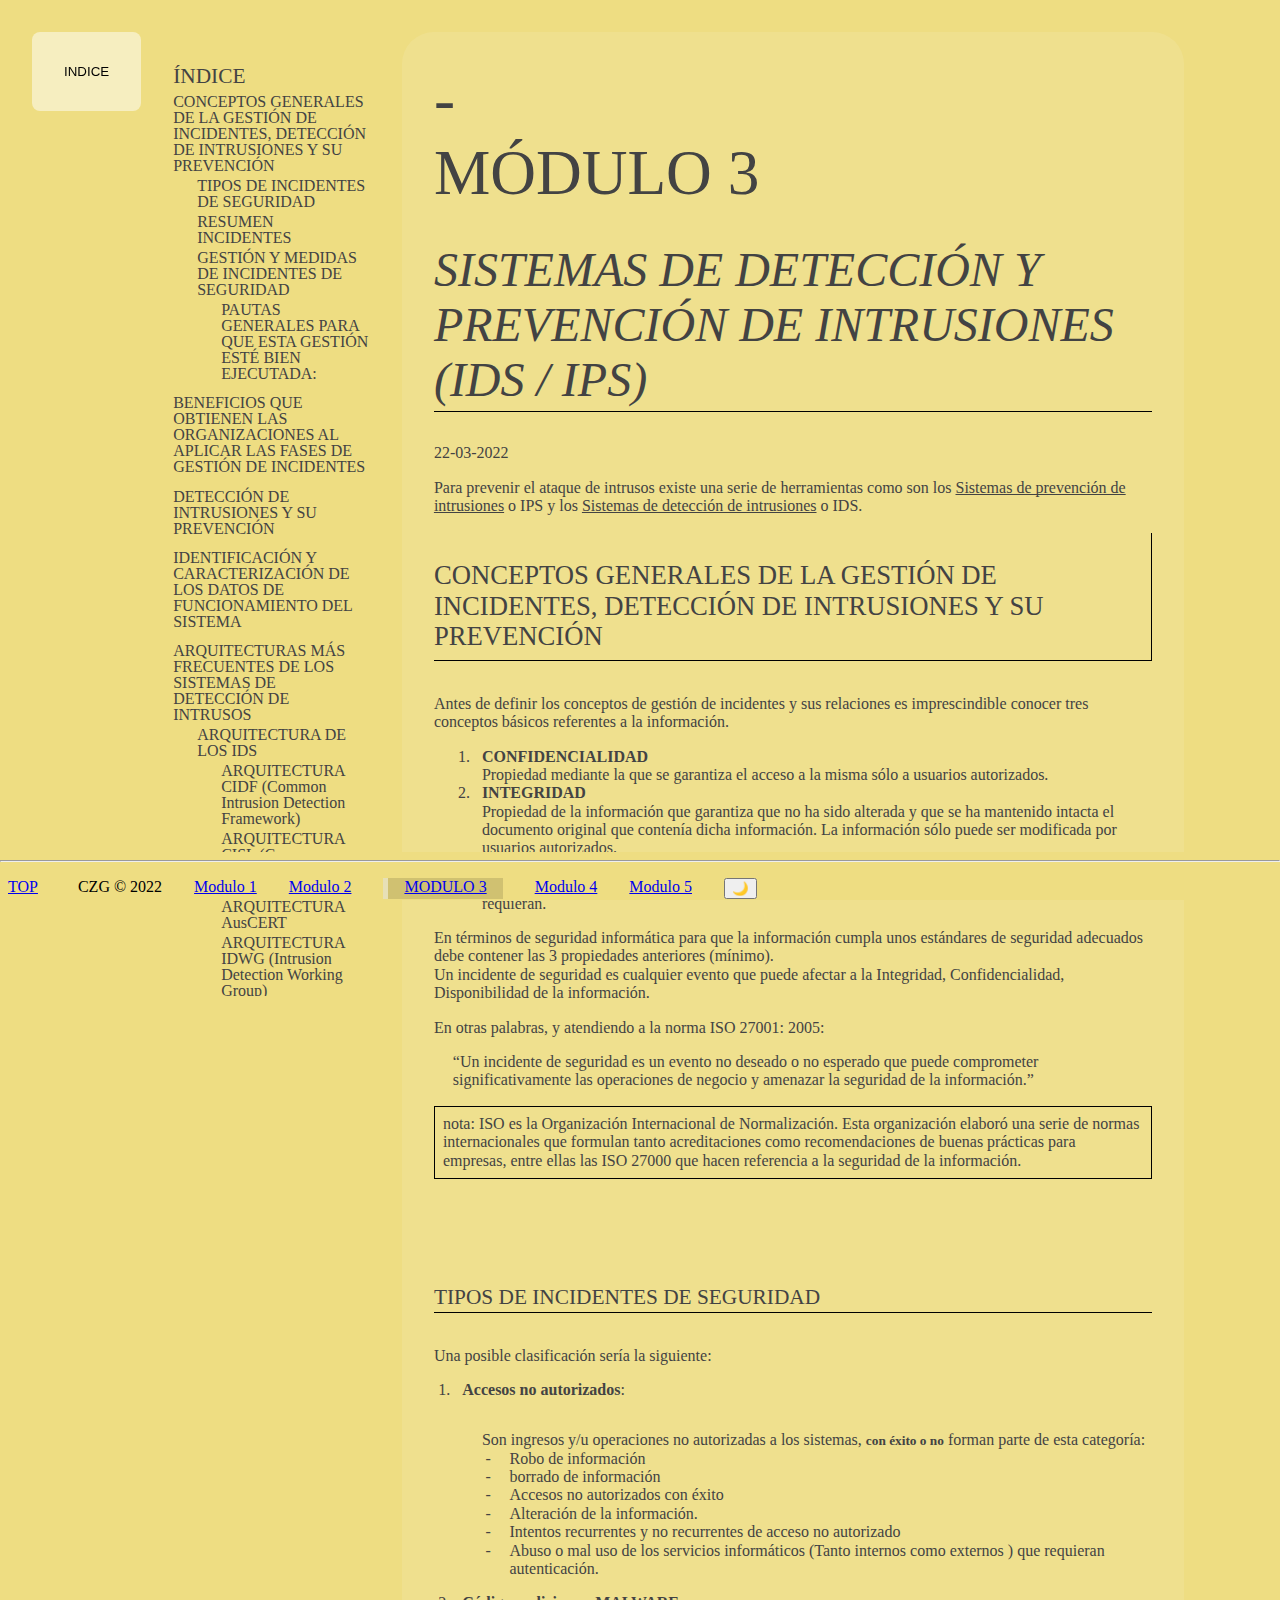
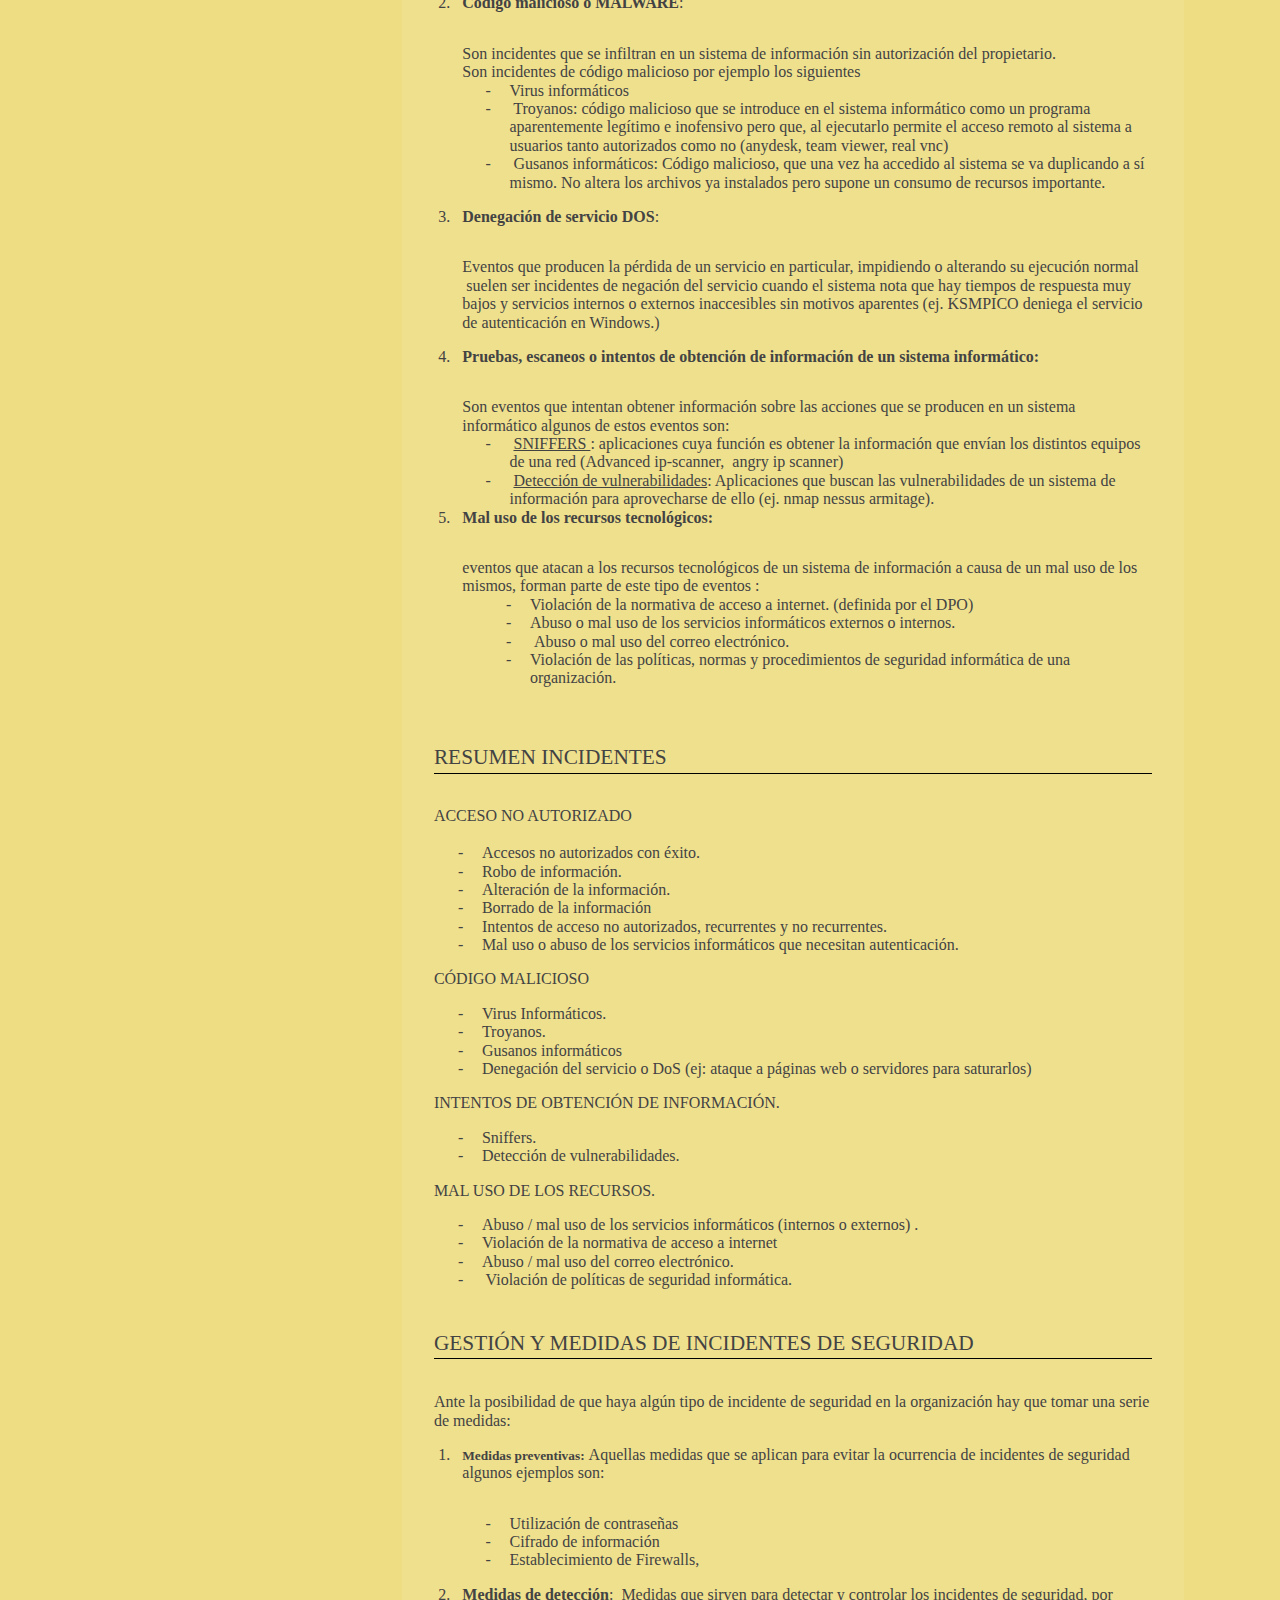
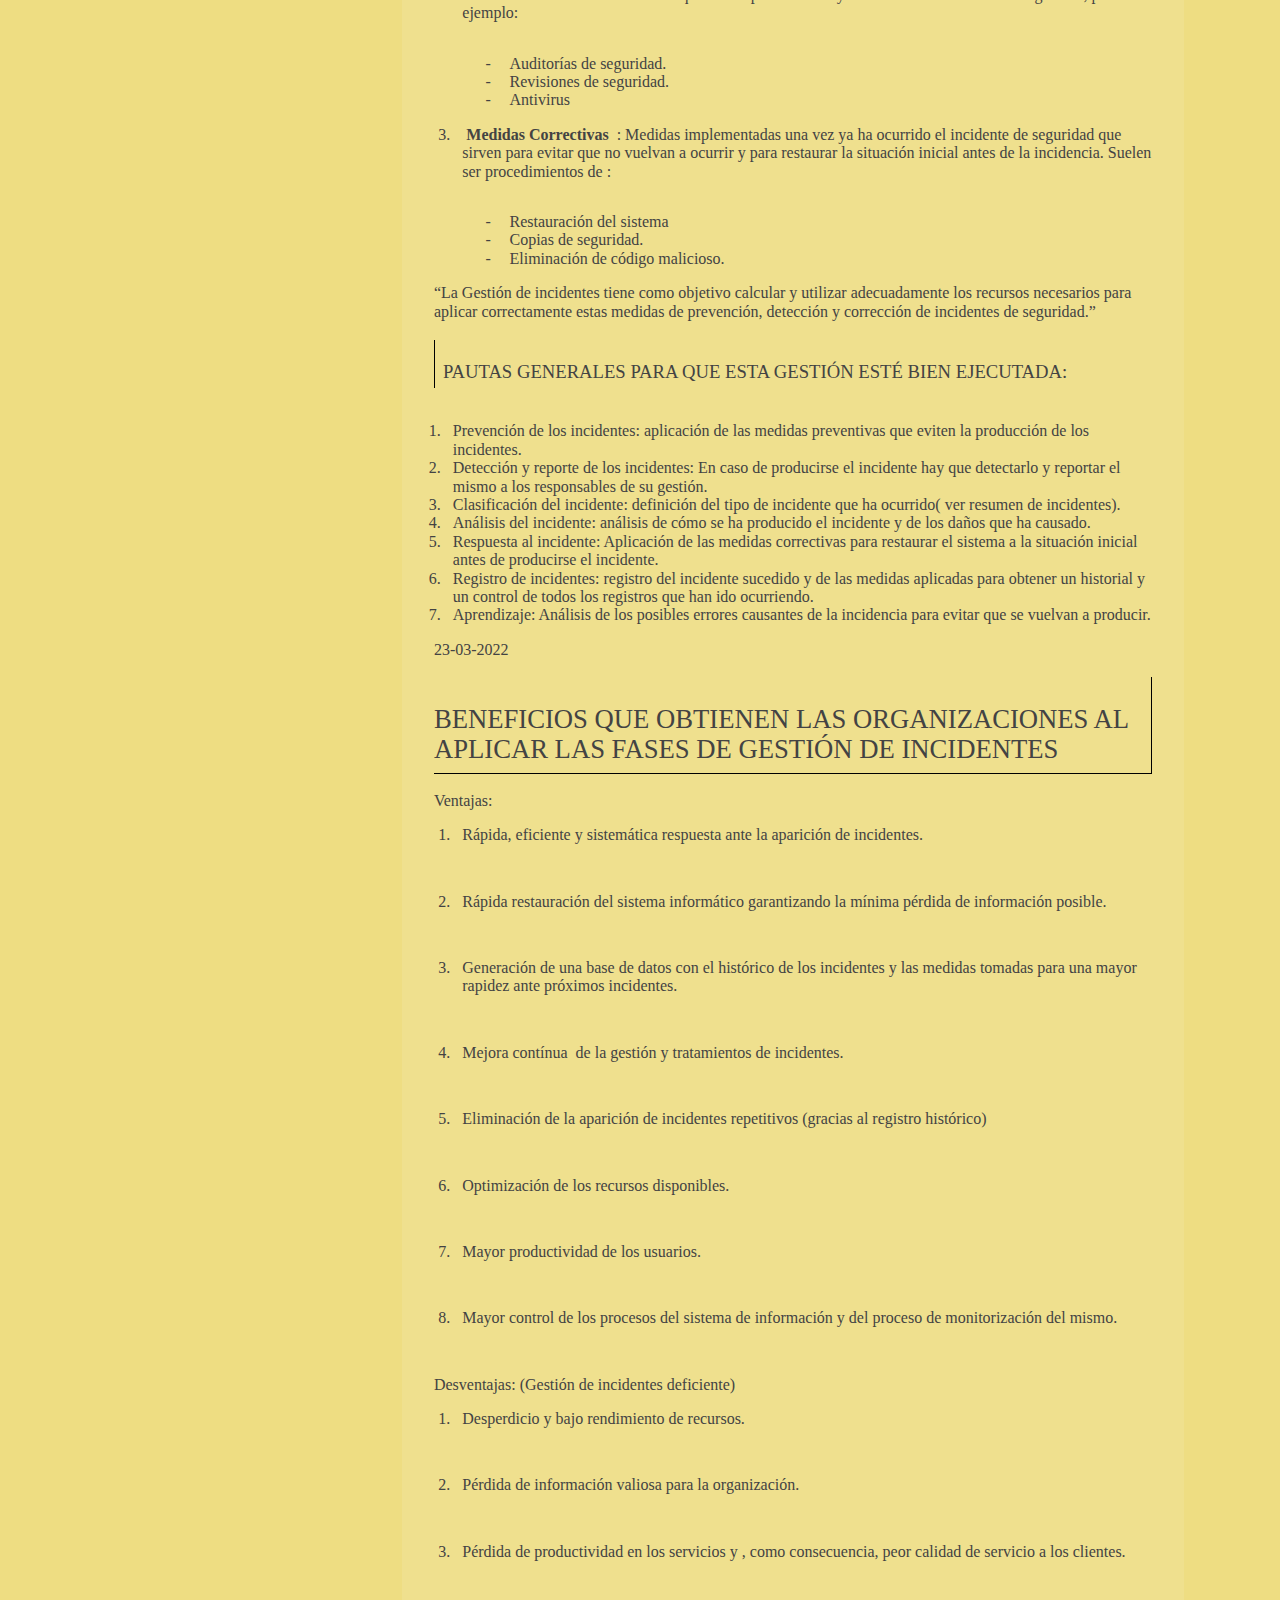
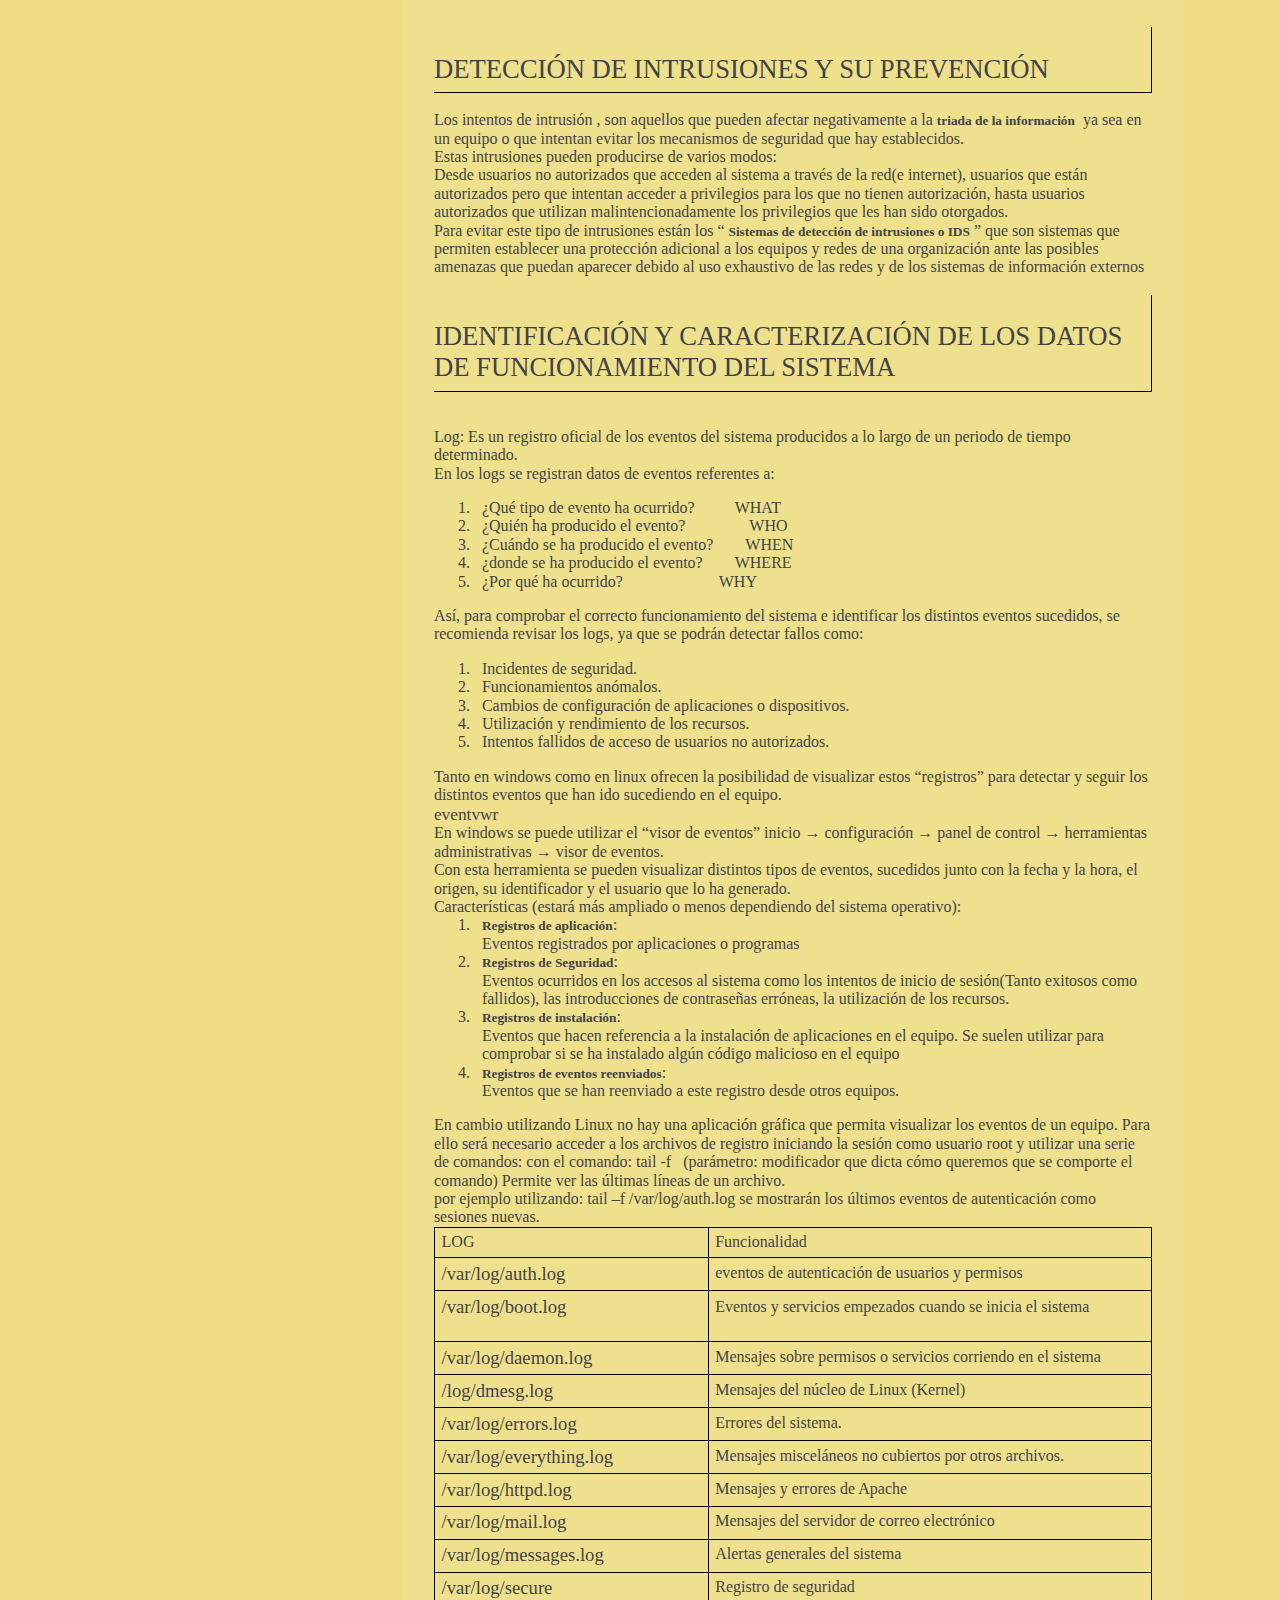
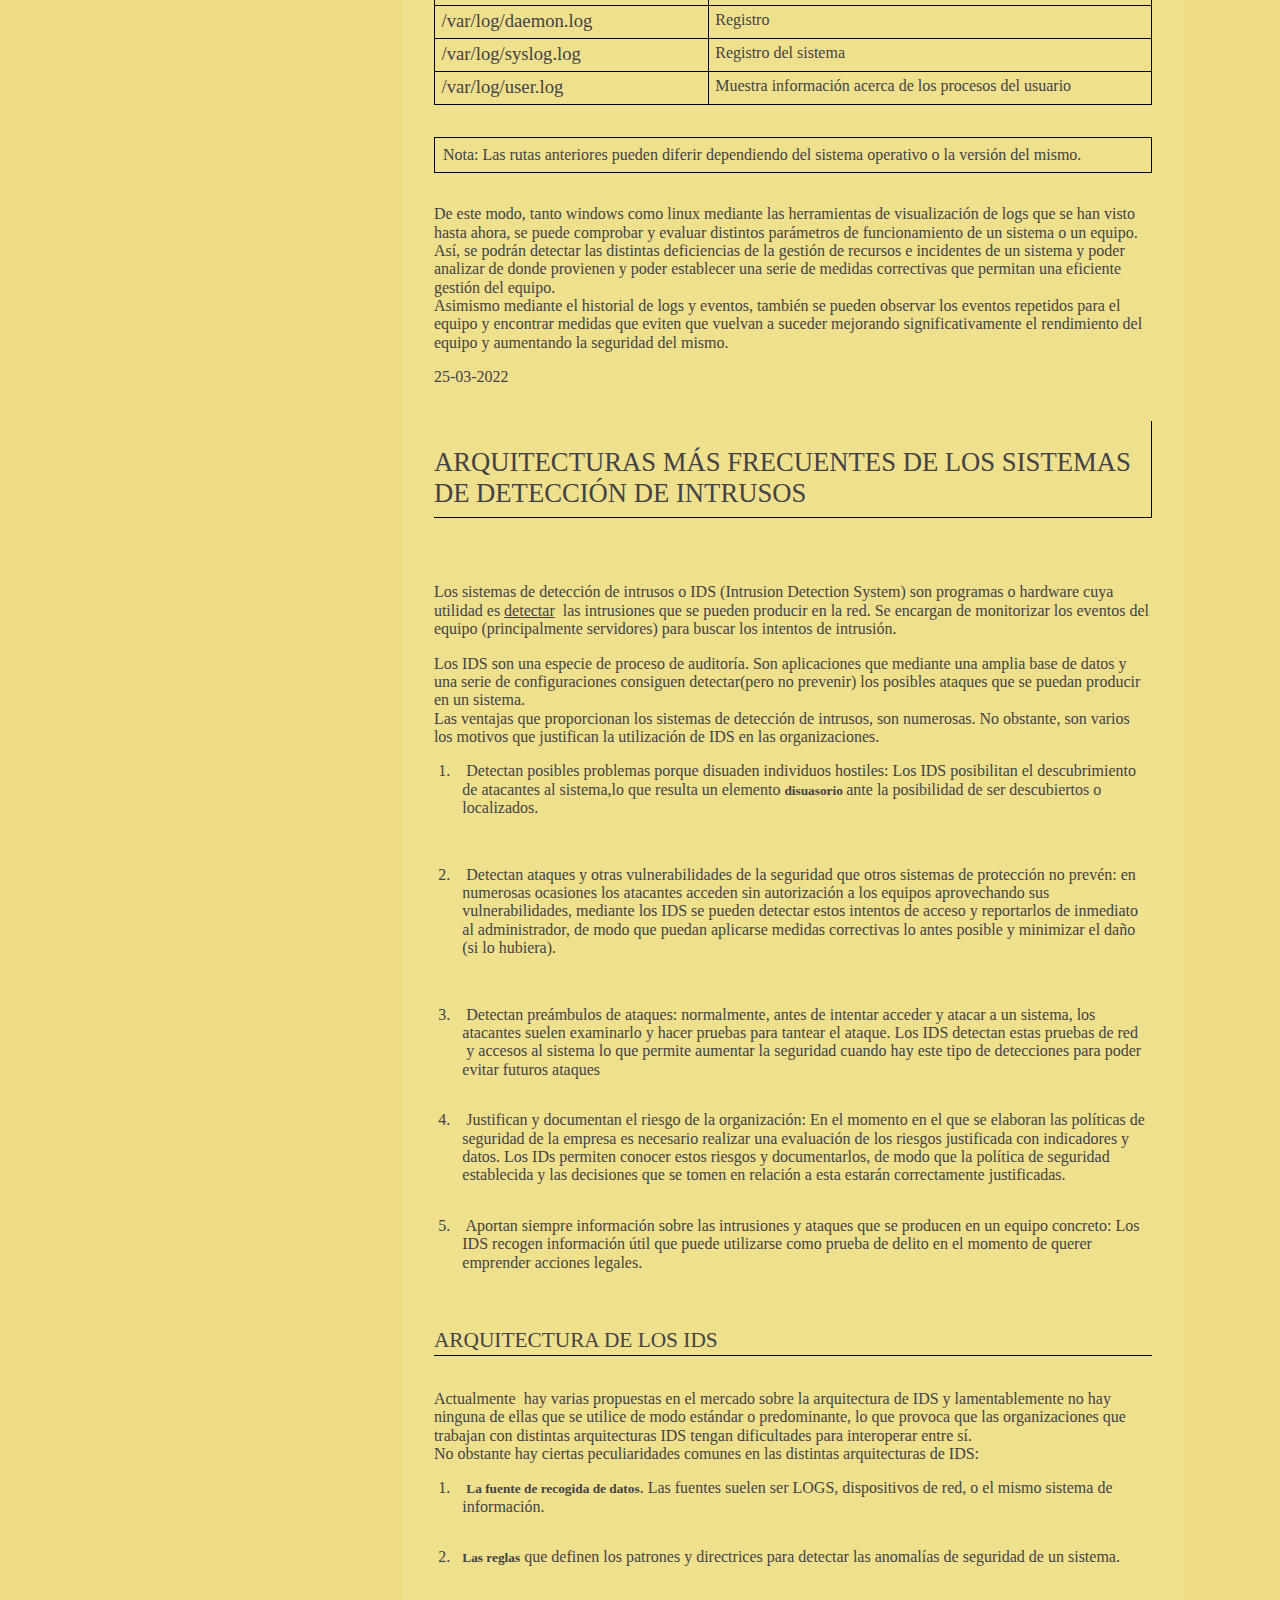
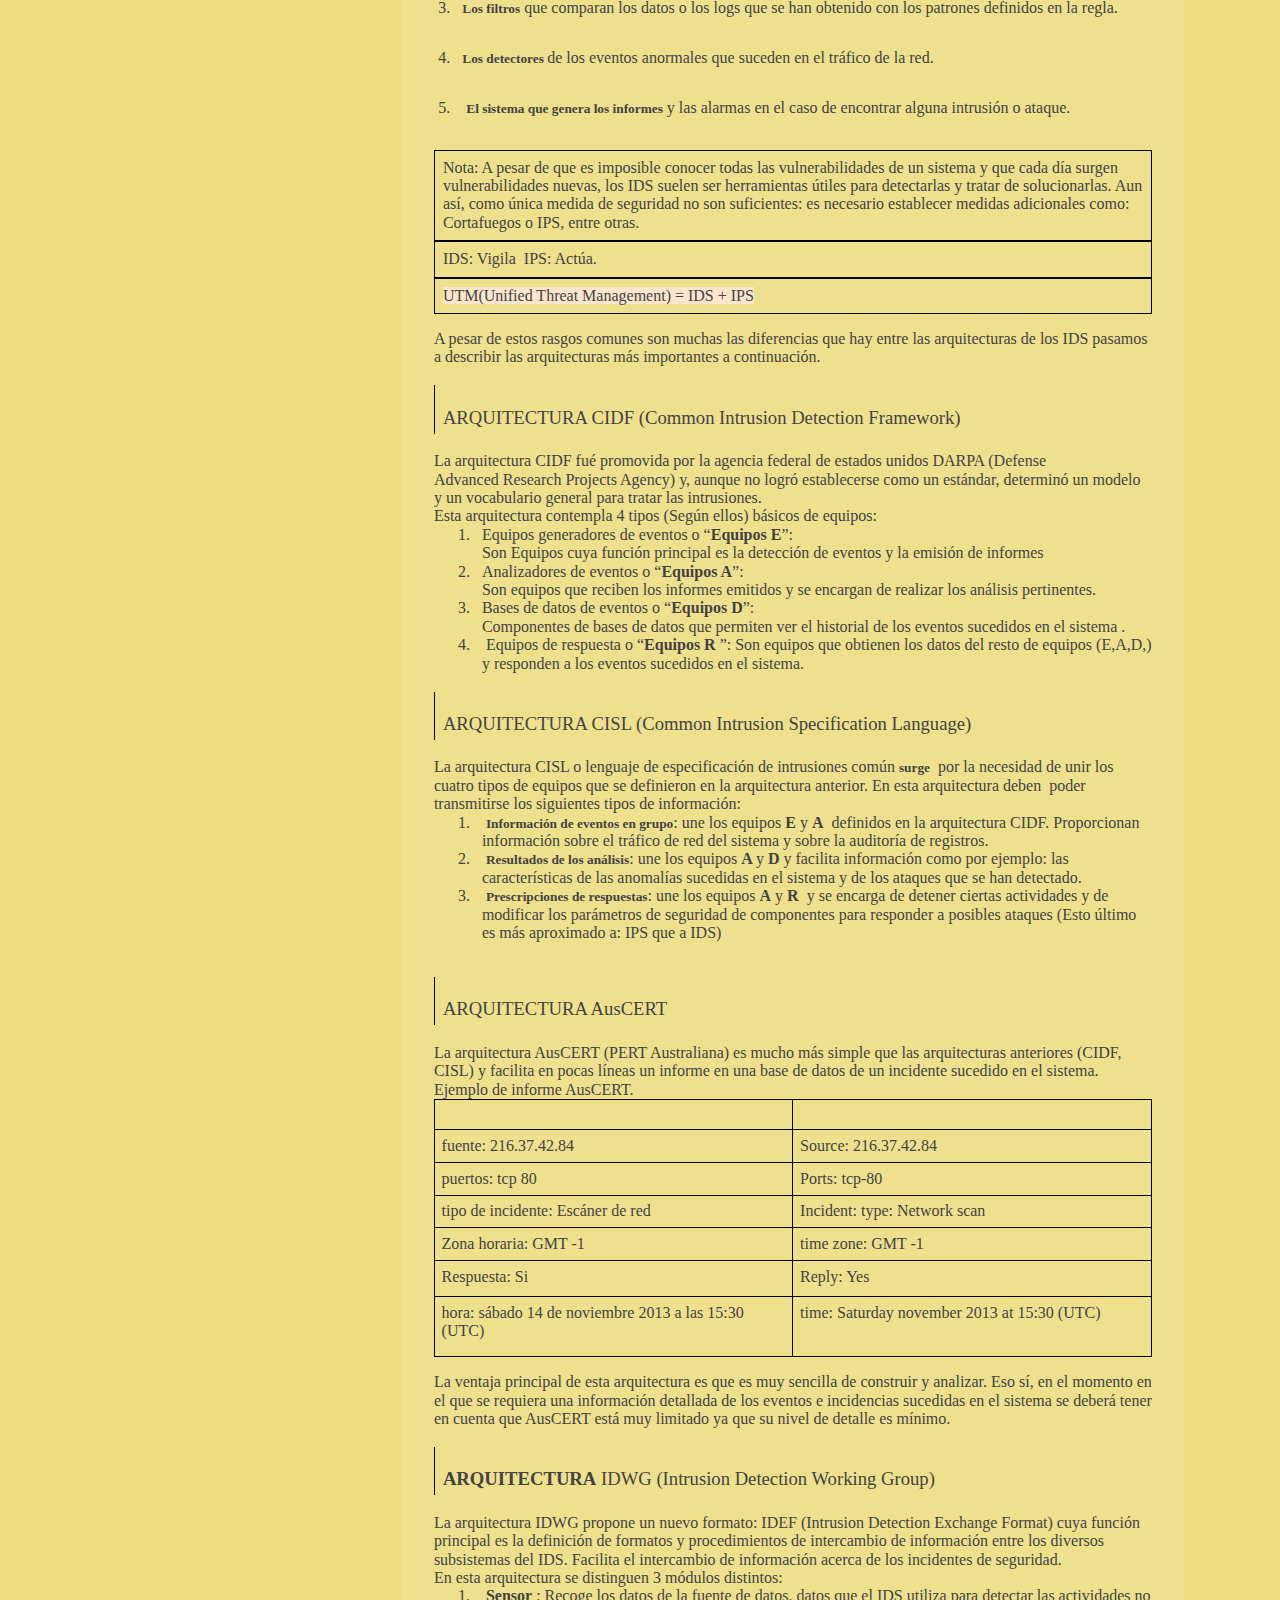
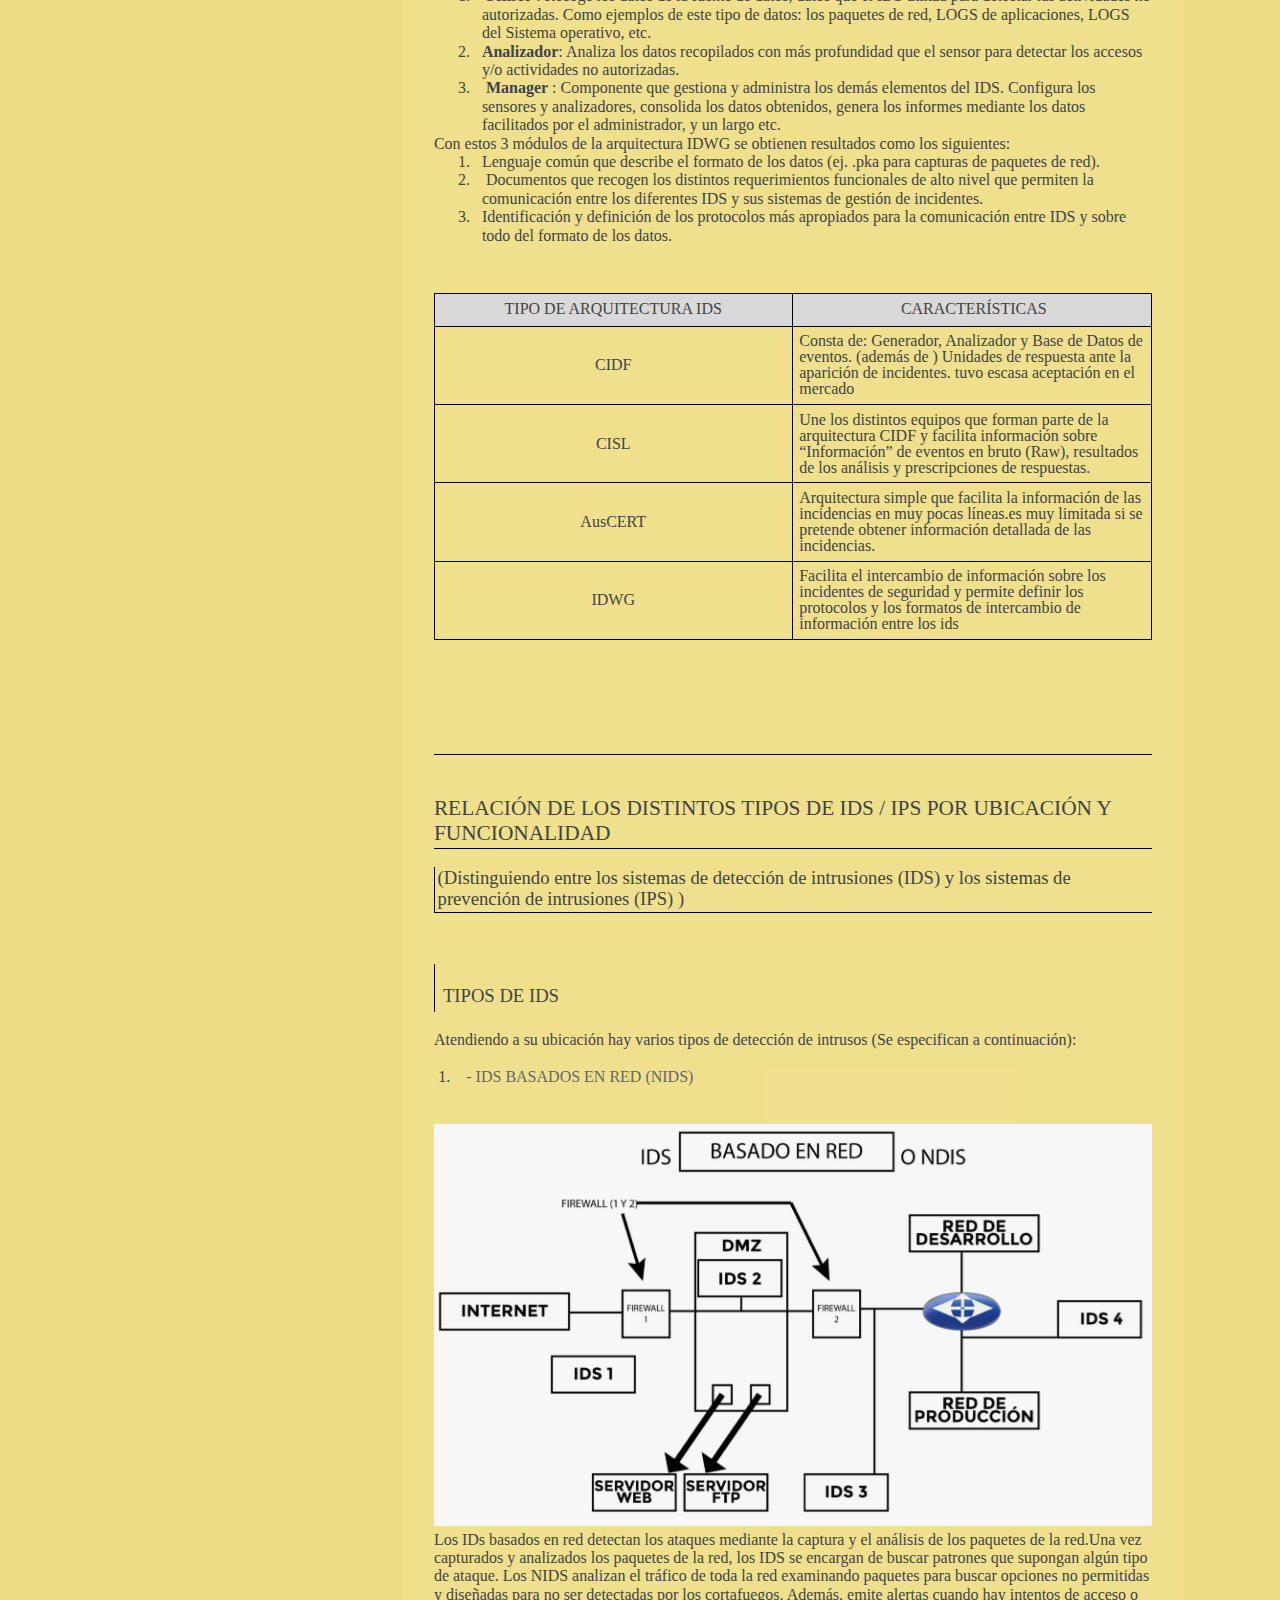
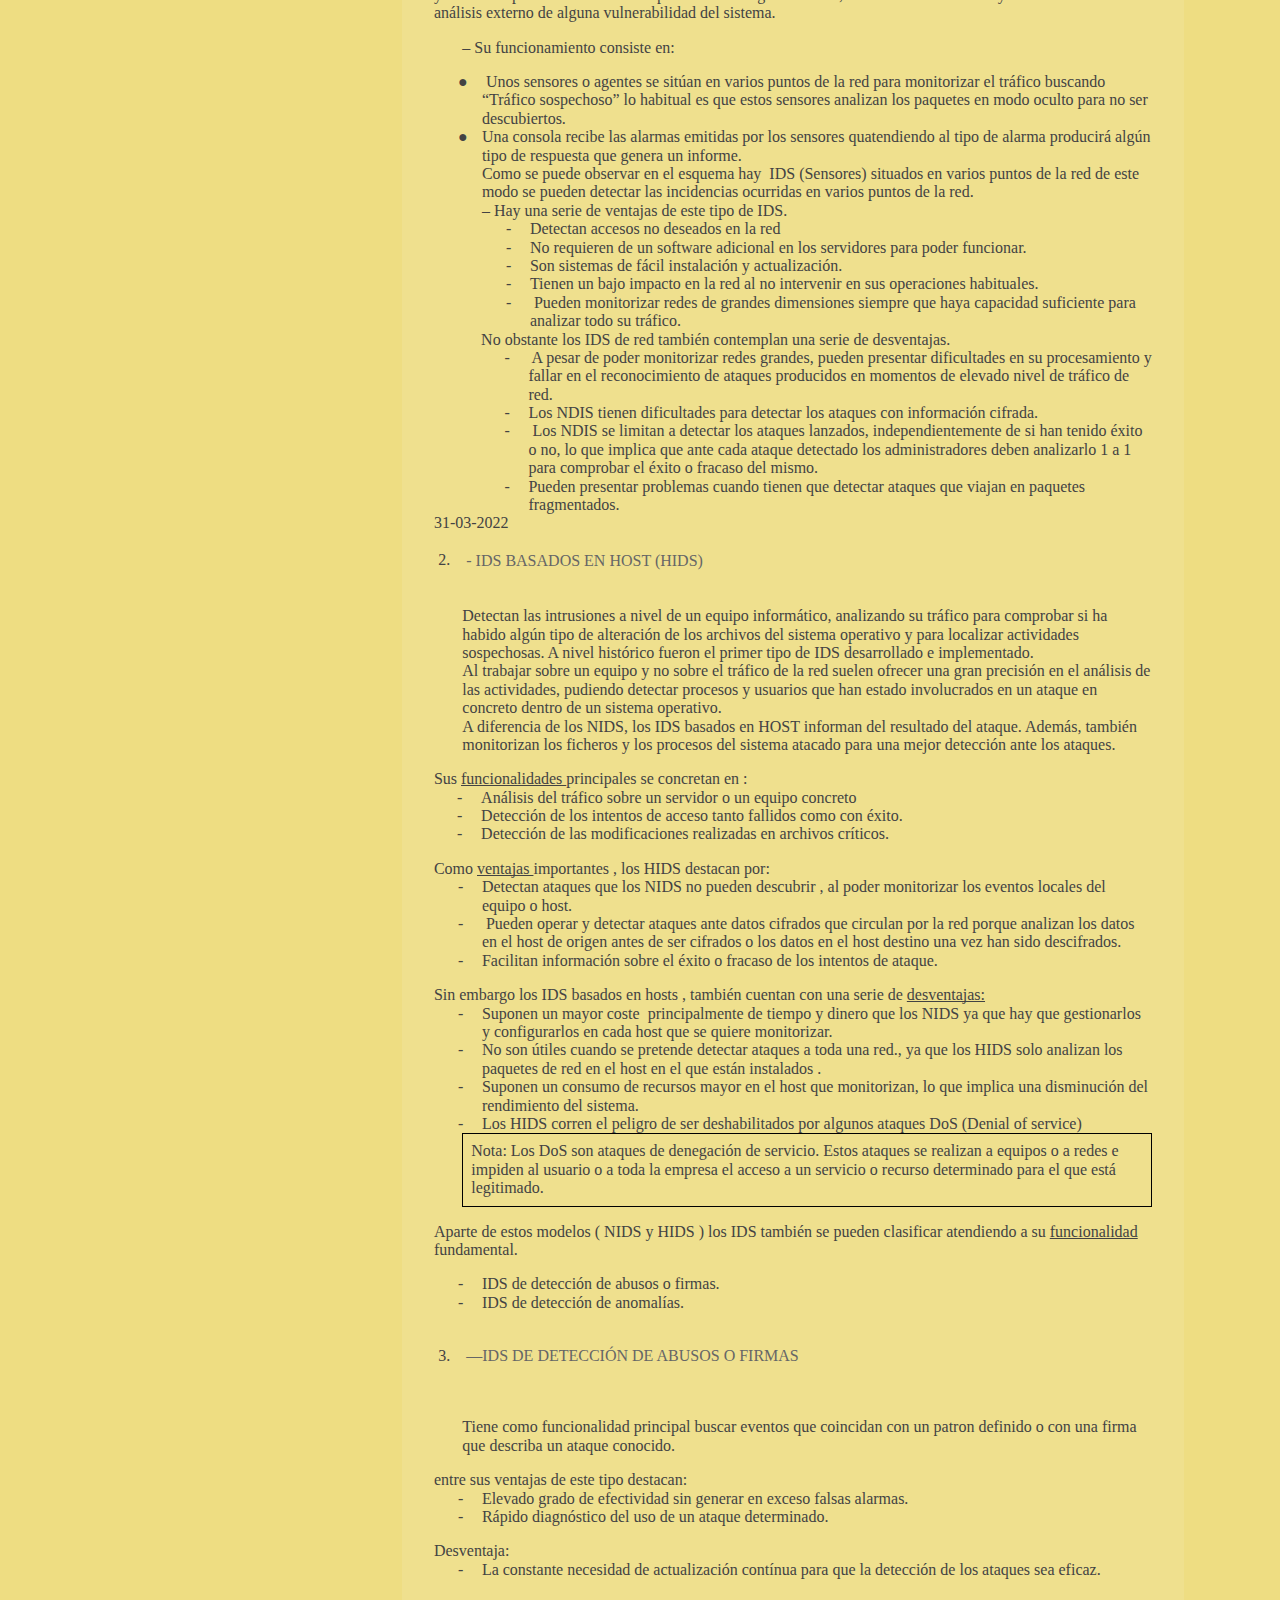
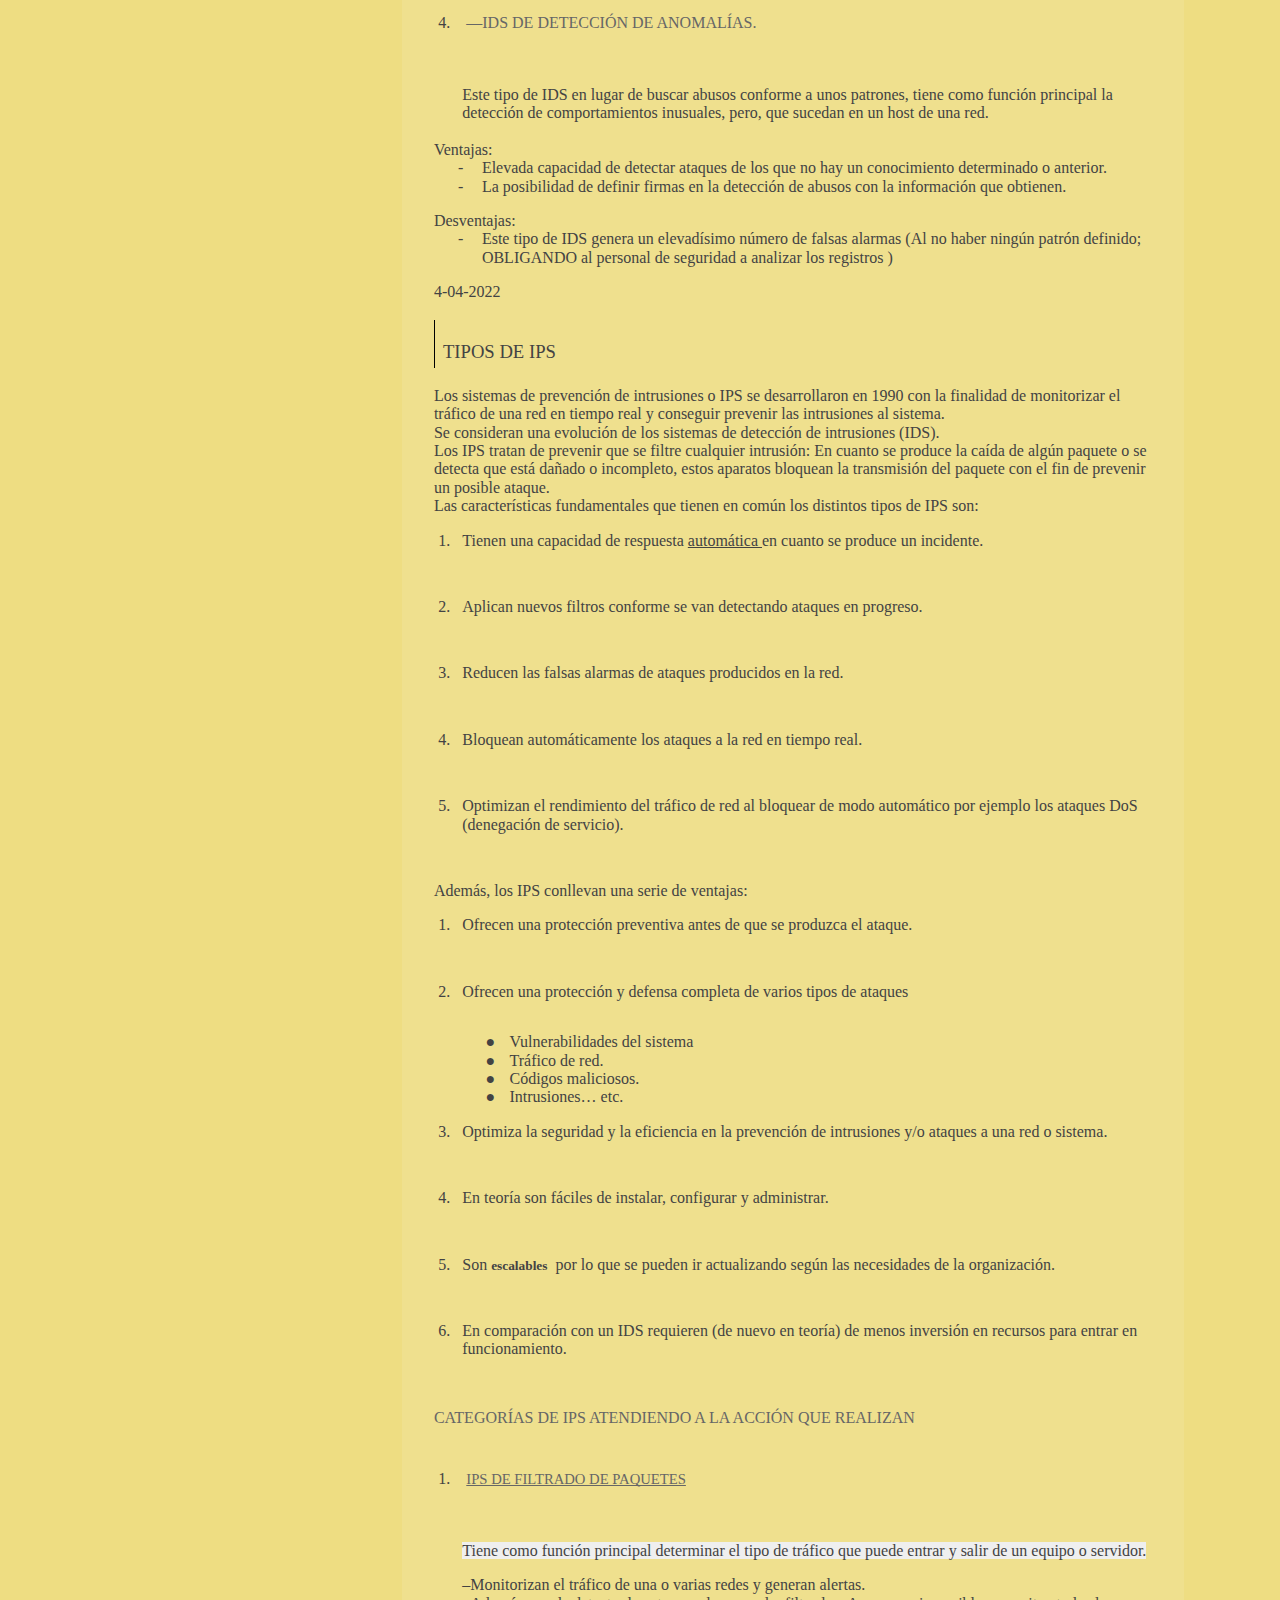
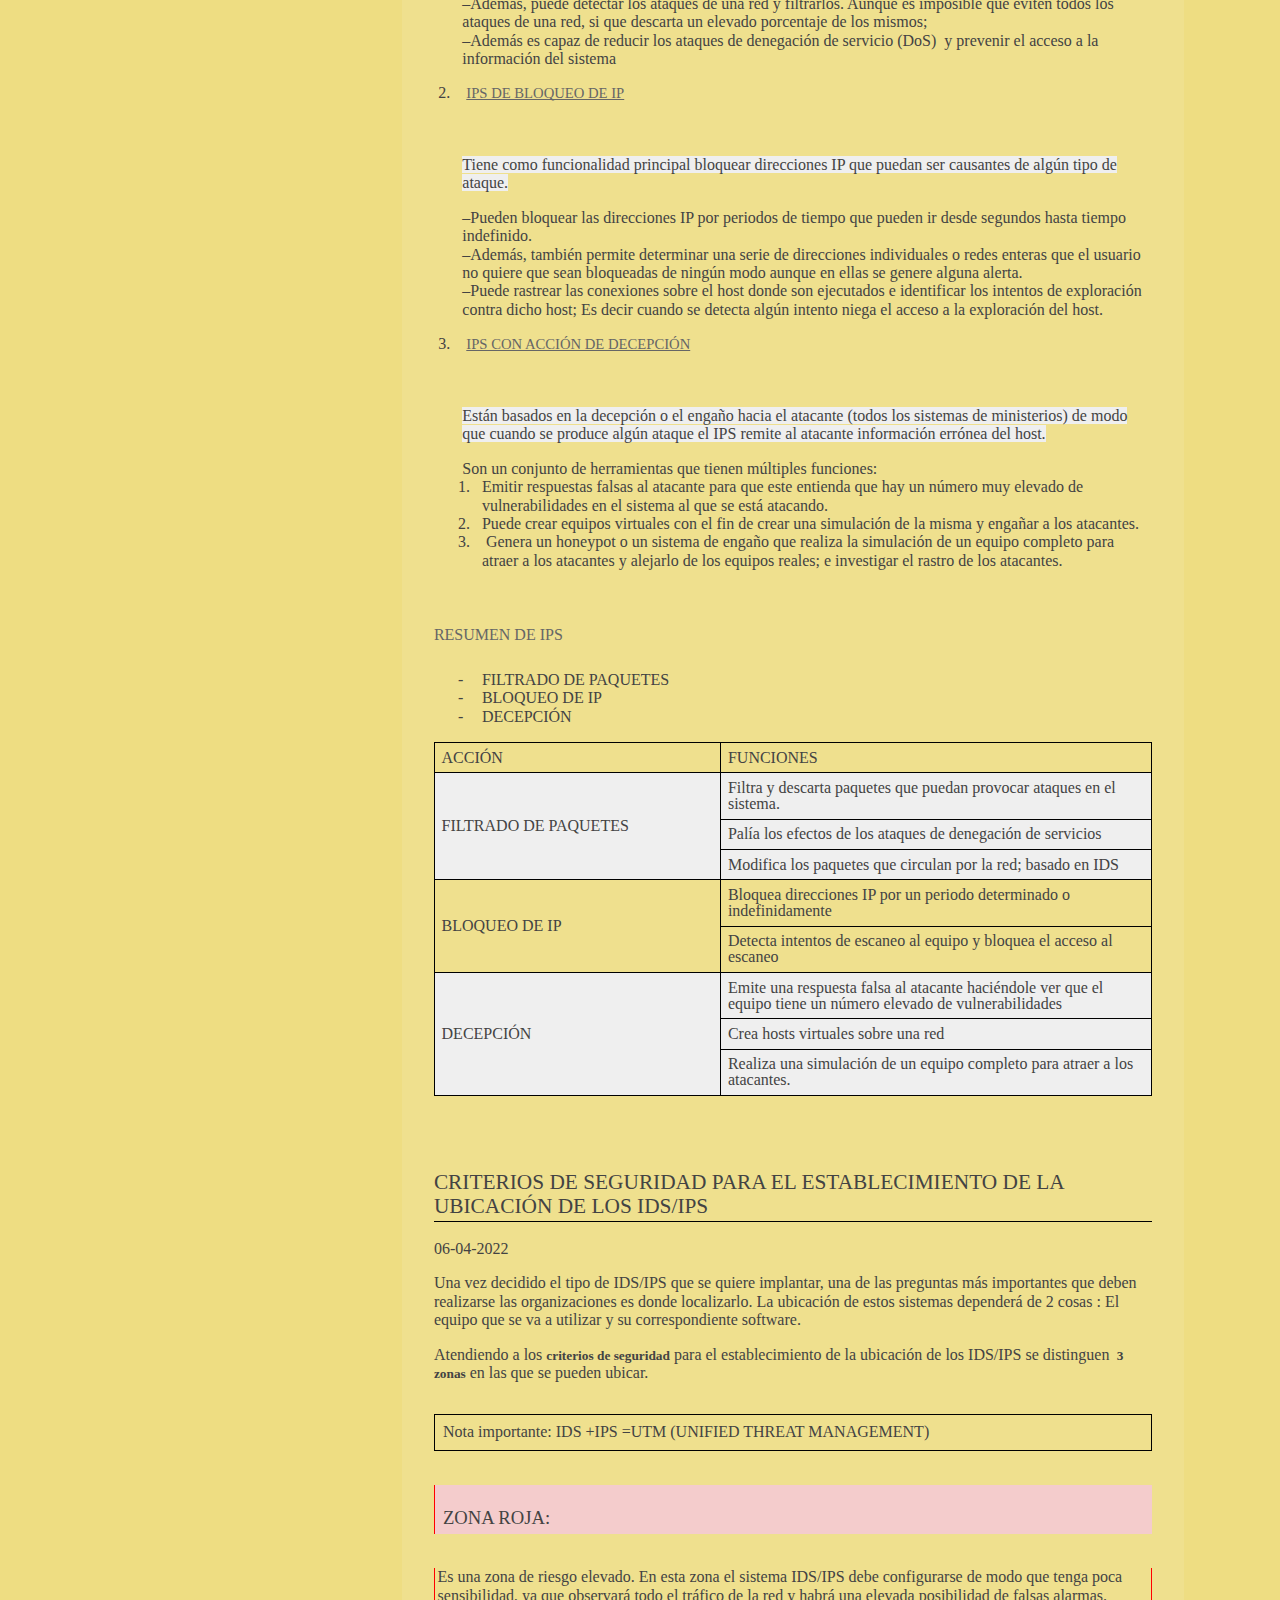
<file: m3.html>
<!DOCTYPE html>
<html lang="es">
<head>
    <meta charset="UTF-8">
    <meta http-equiv="X-UA-Compatible" content="IE=edge">
    <meta name="viewport" content="width=device-width, initial-scale=1.0">
    <title>Modulo 3</title>
    <link rel="stylesheet" href="style.css">
    <link rel="stylesheet" href="css/m3.css">
    <link rel="stylesheet" href="css/mod.css">
</head>
<body class=" c149 c154">

    <container class="cont">
        <div class="page">
            <div class="lighten">
            <button id="hide_index " class="button" onclick="toggle_indx()"> INDICE</button> 
            </div>
            <div id="index" class="indice">
                <!-- <h1>indice</h1> -->
                
                <p class="c1"><span class="c13">ÍNDICE</span></p>
                <p class="c87">
                    <span class="c0"><a class="c25" href="#h.quztypanszx8">CONCEPTOS GENERALES DE LA GESTIÓN DE INCIDENTES, DETECCIÓN DE INTRUSIONES Y SU PREVENCIÓN</a></span>
                </p>
                <p class="c15 c19">
                    <span class="c0"><a class="c25" href="#h.uqsaqr9qsfgz">TIPOS DE INCIDENTES DE SEGURIDAD</a></span>
                </p>
                <p class="c15 c19">
                    <span class="c0"><a class="c25" href="#h.qp9li7oefb2a">RESUMEN INCIDENTES</a></span>
                </p>
                <p class="c15 c19">
                    <span class="c0"><a class="c25" href="#h.sdd64ccq809y">GESTIÓN Y MEDIDAS DE INCIDENTES DE SEGURIDAD</a></span>
                </p>
                <p class="c15 c12">
                    <span class="c0"><a class="c25" href="#h.to6rl279f61c">PAUTAS GENERALES PARA QUE ESTA GESTIÓN ESTÉ BIEN EJECUTADA:</a></span>
                </p>
                <p class="c59">
                    <span class="c0"><a class="c25" href="#h.gb0dzw5kev1g">BENEFICIOS QUE OBTIENEN LAS ORGANIZACIONES AL APLICAR LAS FASES DE GESTIÓN DE INCIDENTES</a></span>
                </p>
                <p class="c59">
                    <span class="c0"><a class="c25" href="#h.v1ltihry17et">DETECCIÓN DE INTRUSIONES Y SU PREVENCIÓN</a></span>
                </p>
                <p class="c59">
                    <span class="c0"><a class="c25" href="#h.x5rfo5gmcmcz">IDENTIFICACIÓN Y CARACTERIZACIÓN DE LOS DATOS DE FUNCIONAMIENTO DEL SISTEMA</a></span>
                </p>
                <p class="c59">
                    <span class="c0"><a class="c25" href="#h.3bszuxd8azgs">ARQUITECTURAS MÁS FRECUENTES DE LOS SISTEMAS DE DETECCIÓN DE INTRUSOS</a></span>
                </p>
                <p class="c15 c19">
                    <span class="c0"><a class="c25" href="#h.1l4az6htwogu">ARQUITECTURA DE LOS IDS</a></span>
                </p>
                <p class="c15 c12">
                    <span class="c0"><a class="c25" href="#h.jg94cvvn0rog">ARQUITECTURA CIDF (Common Intrusion Detection Framework)</a></span>
                </p>
                <p class="c15 c12">
                    <span class="c0"><a class="c25" href="#h.8f4gtcyh62uq">ARQUITECTURA CISL (Common Intrusion Specification Language)</a></span>
                </p>
                <p class="c15 c12">
                    <span class="c0"><a class="c25" href="#h.ozpnl9251560">ARQUITECTURA AusCERT</a></span>
                </p>
                <p class="c15 c12">
                    <span class="c0"><a class="c25" href="#h.iasssd3mty8h">ARQUITECTURA IDWG (Intrusion Detection Working Group)</a></span>
                </p>
                <p class="c15 c19">
                    <span class="c0"><a class="c25" href="#h.5o8ihvinbod0">RELACIÓN DE LOS DISTINTOS TIPOS DE IDS / IPS POR UBICACIÓN Y FUNCIONALIDAD</a></span>
                </p>
                <p class="c15 c12">
                    <span class="c0"><a class="c25" href="#h.1eyb03efjnn8">TIPOS DE IDS</a></span>
                </p>
                <p class="c15 c46">
                    <span class="c0"><a class="c25" href="#h.l6cscmsgqf3t">- IDS BASADOS EN RED (NIDS)</a></span>
                </p>
                <p class="c15 c46">
                    <span class="c0"><a class="c25" href="#h.oahkr5fnsv7">- IDS BASADOS EN HOST (HIDS)</a></span>
                </p>
                <p class="c15 c46">
                    <span class="c0"><a class="c25" href="#h.bcj1javmmf7n">—IDS DE DETECCIÓN DE ABUSOS O FIRMAS</a></span>
                </p>
                <p class="c15 c46">
                    <span class="c0"><a class="c25" href="#h.3s2c3etdp6a6">—IDS DE DETECCIÓN DE ANOMALÍAS.</a></span>
                </p>
                <p class="c15 c12">
                    <span class="c0"><a class="c25" href="#h.xz8wwzulrdne">TIPOS DE IPS</a></span>
                </p>
                <p class="c15 c46">
                    <span class="c0"><a class="c25" href="#h.rtvrb8quyy59">CATEGORÍAS DE IPS ATENDIENDO A LA ACCIÓN QUE REALIZAN</a></span>
                </p>
                <p class="c15 c36">
                    <span class="c0"><a class="c25" href="#h.l9jmoxop4bz1">IPS DE FILTRADO DE PAQUETES</a></span>
                </p>
                <p class="c15 c36">
                    <span class="c0"><a class="c25" href="#h.iwu540y2z0jx">IPS DE BLOQUEO DE IP</a></span>
                </p>
                <p class="c15 c36">
                    <span class="c0"><a class="c25" href="#h.9rbl1sak2x6o">IPS CON ACCIÓN DE DECEPCIÓN</a></span>
                </p>
                <p class="c15 c46">
                    <span class="c0"><a class="c25" href="#h.2b3ivm3f39zd">RESUMEN DE IPS</a></span>
                </p>
                <p class="c15 c19">
                    <span class="c0"><a class="c25" href="#h.vsu6jxcj1t">CRITERIOS DE SEGURIDAD PARA EL ESTABLECIMIENTO DE LA UBICACIÓN DE LOS IDS/IPS</a></span>
                </p>
                <p class="c12 c15">
                    <span class="c0"><a class="c25" href="#h.c93u191xvm7h">ZONA ROJA:</a></span>
                </p>
                <p class="c15 c12">
                    <span class="c0"><a class="c25" href="#h.o9xpsnxjwoq1">ZONA VERDE:</a></span>
                </p>
                <p class="c15 c12">
                    <span class="c0"><a class="c25" href="#h.jleqrl4mdtg8">ZONA AZUL:</a></span>
                </p>
                <p class="c15 c19">
                    <span class="c0"><a class="c25" href="#h.3hombnsawys5">RESUMEN</a></span>
                </p>
                <p class="c15 c19">
                    <span class="c0"><a class="c25" href="#h.2h0yf4reegu3">CONTROL DE CÓDIGO MALICIOSO</a></span>
                </p>
                <p class="c15 c12">
                    <span class="c0"><a class="c25" href="#h.ifzaudqukasr">SISTEMAS DE DETECCIÓN Y CONTENCIÓN DE CÓDIGO MALICIOSO</a></span>
                </p>
                <p class="c15 c46">
                    <span class="c0"><a class="c25" href="#h.89j5e4t0f32u">CÓDIGOS MALICIOSOS CONCEPTOS BÁSICOS Y TIPOS</a></span>
                </p>
                <p class="c15 c46">
                    <span class="c0"><a class="c25" href="#h.ddrdfjs4qd8i">VERTIENTES DE CÓDIGOS MALICIOSOS (CONTINUACIÓN DE CONCEPTOS BÁSICOS )</a></span>
                </p>
                <p class="c15 c46">
                    <span class="c0"><a class="c25" href="#h.kq36u5tedbx4">MOTIVACIONES</a></span>
                </p>
                <p class="c15 c12">
                    <span><a class="c25" href="#h.lha33bkxrd06">VIRUS INFORMÁTICOS</a></span>
                </p>
                <p class="c15 c12">
                    <span><a class="c25" href="#h.ebly6cbghhhg">TROYANOS</a></span>
                </p>
                <p class="c15 c12">
                    <span><a class="c25" href="#h.r6718dbd89mq">COOKIES</a></span>
                </p>
                <p class="c15 c12">
                    <span><a class="c25" href="#h.mnlj8oqw9mmy">KEYLOGGERS</a></span>
                </p>
                <p class="c15 c12">
                    <span><a class="c25" href="#h.qfj5iwc5o76">SPYWARE</a></span>
                </p>
                <p class="c15 c12">
                    <span><a class="c25" href="#h.nohh18q52ix2">WORMS (GUSANOS)</a></span>
                </p>
                <p class="c59">
                    <span class="c0"><a class="c25" href="#h.lduki0jn9gkd">APARTADO PRÁCTICO</a></span>
                </p>
                <p class="c15 c19">
                    <span class="c0"><a class="c25" href="#h.v9x35rmfrabc">23-03-2022</a></span>
                </p>
                <p class="c15 c12">
                    <span class="c0"><a class="c25" href="#h.8u40vde7a218">SOLUCIÓN</a></span>
                </p>
                <p class="c15 c19">
                    <span class="c0"><a class="c25" href="#h.f8bwubof1xei">24-03-2022</a></span>
                </p>
                <p class="c15 c12">
                    <span class="c0"><a class="c25" href="#h.9yzeiv6tm9wf">SOLUCIÓN:</a></span>
                </p>
                <p class="c15 c19">
                    <span class="c0"><a class="c25" href="#h.j0cghdry11u3">04-04-2022</a></span>
                </p>
                <p class="c15 c12">
                    <span class="c0"><a class="c25" href="#h.dlpwl072ild7">SOLUCIÓN</a></span>
                </p>
                <p class="c15 c19">
                    <span class="c0"><a class="c25" href="#h.2q03f9xyqb1z">05-04-2022</a></span>
                </p>
                <p class="c15 c19">
                    <span><a class="c25" href="#h.44q12d9q7cw9">11-04-2022</a></span>
                </p>
                <p class="c12 c82">
                    <span><a class="c25" href="#h.kfgzryw0ui9c">SOLUCIÓN</a></span>
                </p>
                <hr style="page-break-before: always; display: none;" />
            </div>
            <div class="contents">
            <!-- <h1>contenido</h1> -->
                <p class="c1"><span class="c57 c27 c39 c73">- <br> MÓDULO 3</span></p>
                <p class="c1 c9"><span class="c27 c39 c52"></span></p>
                <p class="c1 c9"><span class="c52 c27 c39"></span></p>
                <p class="c70 title" id="h.s6x97lyjlin1"><span class="c57 c39 c84">SISTEMAS DE DETECCIÓN Y PREVENCIÓN DE INTRUSIONES (IDS / IPS)</span></p>
                <p class="c1 c9"><span class="c57 c27 c39 c61"></span></p>
                    <hr style="page-break-before: always; display: none;" />    
                    <p class="c1 c9"><span class="c0"></span></p>
                <p class="c1"><span class="c17">22-03-2022</span></p>
                <p class="c1 c9"><span class="c0"></span></p>
                <p class="c1">
                    <span class="c17">Para prevenir el ataque de intrusos existe una serie de herramientas como son los </span><span class="c17 c18">Sistemas de prevención de intrusiones</span><span class="c17">&nbsp;o IPS y los </span>
                    <span class="c17 c18">Sistemas de detección de intrusiones</span><span class="c0">&nbsp;o IDS.</span>
                </p>
                <h1 class="c23" id="h.quztypanszx8"><span class="c27 c39 c47">CONCEPTOS GENERALES DE LA GESTIÓN DE INCIDENTES, DETECCIÓN DE INTRUSIONES Y SU PREVENCIÓN</span></h1>
                <p class="c1 c9"><span class="c0"></span></p>
                <p class="c1"><span class="c0">Antes de definir los conceptos de gestión de incidentes y sus relaciones es imprescindible conocer tres conceptos básicos referentes a la información.</span></p>
                <p class="c1 c9"><span class="c0"></span></p>
                <ol class="c2 lst-kix_j0ibu4qb0b9g-0 start" start="1">
                    <li class="c1 c10 li-bullet-0"><span class="c21 c27 c22 c39">CONFIDENCIALIDAD </span></li>
                </ol>
                <p class="c1 c12"><span class="c0">Propiedad mediante la que se garantiza el acceso a la misma sólo a usuarios autorizados.</span></p>
                <ol class="c2 lst-kix_j0ibu4qb0b9g-0" start="2">
                    <li class="c1 c10 li-bullet-0"><span class="c21 c27 c22 c39">INTEGRIDAD</span></li>
                </ol>
                <p class="c1 c12">
                    <span class="c0">
                        Propiedad de la información que garantiza que no ha sido alterada y que se ha mantenido intacta el documento original que contenía dicha información. La información sólo puede ser modificada por usuarios autorizados.
                    </span>
                </p>
                <ol class="c2 lst-kix_j0ibu4qb0b9g-0" start="3">
                    <li class="c1 c10 li-bullet-0"><span class="c21 c27 c22 c39">DISPONIBILIDAD</span></li>
                </ol>
                <p class="c1 c12"><span class="c0">Propiedad de la información que se garantiza que esté disponible para los usuarios cuando estos lo requieran.</span></p>
                <p class="c1 c9 c12"><span class="c0"></span></p>
                <p class="c1"><span class="c0">En términos de seguridad informática para que la información cumpla unos estándares de seguridad adecuados debe contener las 3 propiedades anteriores (mínimo).</span></p>
                <p class="c1"><span class="c0">Un incidente de seguridad es cualquier evento que puede afectar a la Integridad, Confidencialidad, Disponibilidad de la información.</span></p>
                <p class="c1 c9"><span class="c0"></span></p>
                <p class="c1"><span class="c0">En otras palabras, y atendiendo a la norma ISO 27001: 2005:</span></p>
                <p class="c1 c9"><span class="c0"></span></p>
                <p class="c1 c51"><span class="c0">“Un incidente de seguridad es un evento no deseado o no esperado que puede comprometer significativamente las operaciones de negocio y amenazar la seguridad de la información.”</span></p>
                <p class="c1 c9"><span class="c0"></span></p>
                <p class="c58">
                    <span class="c0">
                        nota: ISO es la Organización Internacional de Normalización. Esta organización elaboró una serie de normas internacionales que formulan tanto acreditaciones como recomendaciones de buenas prácticas para empresas, entre ellas
                        las ISO 27000 que hacen referencia a la seguridad de la información.
                    </span>
                </p>
                <p class="c1 c9 c12"><span class="c0"></span></p>
                <p class="c1 c9"><span class="c0"></span></p>
                <p class="c1 c9"><span class="c0"></span></p>
                <p class="c1 c9"><span class="c0"></span></p>
                <h2 class="c37" id="h.uqsaqr9qsfgz"><span class="c13">TIPOS DE INCIDENTES DE SEGURIDAD</span></h2>
                <p class="c1 c9"><span class="c0"></span></p>
                <p class="c1"><span class="c0">Una posible clasificación sería la siguiente:</span></p>
                <p class="c1 c9"><span class="c0"></span></p>
                <ol class="c2 lst-kix_tbuuwhlmqttp-0 start" start="1">
                    <li class="c1 c4 li-bullet-0"><span class="c21 c22">Accesos no autorizados</span><span class="c0">: </span></li>
                </ol>
                <p class="c1 c12"><span class="c17">Son ingresos y/u operaciones no autorizadas a los sistemas, </span><span class="c21 c45">con éxito o no</span><span class="c0">&nbsp;forman parte de esta categoría: </span></p>
                <ul class="c2 lst-kix_9o4fmjw5jdf5-0 start">
                    <li class="c1 c40 li-bullet-0"><span class="c0">Robo de información </span></li>
                    <li class="c1 c40 li-bullet-0"><span class="c0">borrado de información</span></li>
                    <li class="c1 c40 li-bullet-0"><span class="c0">Accesos no autorizados con éxito</span></li>
                    <li class="c1 c40 li-bullet-0"><span class="c0">Alteración de la información.</span></li>
                    <li class="c1 c40 li-bullet-0"><span class="c0">Intentos recurrentes y no recurrentes de acceso no autorizado </span></li>
                    <li class="c1 c40 li-bullet-0"><span class="c0">Abuso o mal uso de los servicios informáticos (Tanto internos como externos ) que requieran autenticación.</span></li>
                </ul>
                <p class="c1 c36 c9"><span class="c0"></span></p>
                <ol class="c2 lst-kix_tbuuwhlmqttp-0" start="2">
                    <li class="c1 c4 li-bullet-0"><span class="c21 c22">Código malicioso o MALWARE</span><span class="c0">: </span></li>
                </ol>
                <p class="c1 c20"><span class="c0">Son incidentes que se infiltran en un sistema de información sin autorización del propietario.</span></p>
                <p class="c1 c20"><span class="c0">Son incidentes de código malicioso por ejemplo los siguientes </span></p>
                <ul class="c2 lst-kix_xkk6dh2lck25-0 start">
                    <li class="c1 c40 li-bullet-0"><span class="c0">Virus informáticos </span></li>
                    <li class="c1 c40 li-bullet-0">
                        <span class="c0">
                            Troyanos: código malicioso que se introduce en el sistema informático como un programa aparentemente legítimo e inofensivo pero que, al ejecutarlo permite el acceso remoto al sistema a usuarios tanto autorizados como no
                            (anydesk, team viewer, real vnc)
                        </span>
                    </li>
                    <li class="c1 c40 li-bullet-0">
                        <span class="c0">Gusanos informáticos: Código malicioso, que una vez ha accedido al sistema se va duplicando a sí mismo. No altera los archivos ya instalados pero supone un consumo de recursos importante.</span>
                    </li>
                </ul>
                <p class="c1 c9 c36"><span class="c21 c27 c22 c39"></span></p>
                <ol class="c2 lst-kix_tbuuwhlmqttp-0" start="3">
                    <li class="c1 c4 li-bullet-0"><span class="c21 c22">Denegación de servicio DOS</span><span class="c0">: </span></li>
                </ol>
                <p class="c1 c20">
                    <span class="c0">
                        Eventos que producen la pérdida de un servicio en particular, impidiendo o alterando su ejecución normal &nbsp;suelen ser incidentes de negación del servicio cuando el sistema nota que hay tiempos de respuesta muy bajos y
                        servicios internos o externos inaccesibles sin motivos aparentes (ej. KSMPICO deniega el servicio de autenticación en Windows.)
                    </span>
                </p>
                <p class="c1 c9 c12"><span class="c21 c27 c22 c39"></span></p>
                <ol class="c2 lst-kix_tbuuwhlmqttp-0" start="4">
                    <li class="c1 c4 li-bullet-0"><span class="c21 c27 c22 c39">Pruebas, escaneos o intentos de obtención de información de un sistema informático: </span></li>
                </ol>
                <p class="c1 c20"><span class="c0">Son eventos que intentan obtener información sobre las acciones que se producen en un sistema informático algunos de estos eventos son: </span></p>
                <ul class="c2 lst-kix_6l3zdmr292t3-0 start">
                    <li class="c1 c40 li-bullet-0">
                        <span class="c17 c18">SNIFFERS </span><span class="c0">: aplicaciones cuya función es obtener la información que envían los distintos equipos de una red (Advanced ip-scanner, &nbsp;angry ip scanner)</span>
                    </li>
                    <li class="c1 c40 li-bullet-0">
                        <span class="c17 c18">Detección de vulnerabilidades</span><span class="c17">: Aplicaciones que buscan las vulnerabilidades de un sistema de información para aprovecharse de ello (ej. nmap nessus armitage).</span>
                        <hr style="page-break-before: always; display: none;" />
                    </li>
                </ul>
                <ol class="c2 lst-kix_tbuuwhlmqttp-0" start="5">
                    <li class="c1 c4 li-bullet-0"><span class="c21 c22">Mal uso de los recursos tecnológicos:</span><span class="c0">&nbsp;</span></li>
                </ol>
                <p class="c1 c20"><span class="c0">eventos que atacan a los recursos tecnológicos de un sistema de información a causa de un mal uso de los mismos, forman parte de este tipo de eventos :</span></p>
                <ul class="c2 lst-kix_8viyf9p77utc-0 start">
                    <li class="c1 c6 li-bullet-0"><span class="c0">Violación de la normativa de acceso a internet. (definida por el DPO)</span></li>
                    <li class="c1 c6 li-bullet-0"><span class="c0">Abuso o mal uso de los servicios informáticos externos o internos.</span></li>
                    <li class="c1 c6 li-bullet-0"><span class="c0">&nbsp;Abuso o mal uso del correo electrónico.</span></li>
                    <li class="c1 c6 li-bullet-0"><span class="c0">Violación de las políticas, normas y procedimientos de seguridad informática de una organización.</span></li>
                </ul>
                <p class="c1 c9"><span class="c0"></span></p>
                <h2 class="c37" id="h.qp9li7oefb2a"><span class="c13">RESUMEN INCIDENTES</span></h2>
                <p class="c1 c9"><span class="c0"></span></p>
                <p class="c1"><span class="c0">ACCESO NO AUTORIZADO </span></p>
                <p class="c1"><span class="c0">&nbsp; &nbsp; </span></p>
                <ul class="c2 lst-kix_sx6vd8egzzwn-0 start">
                    <li class="c1 c10 li-bullet-0"><span class="c0">Accesos no autorizados con éxito.</span></li>
                    <li class="c1 c10 li-bullet-0"><span class="c0">Robo de información.</span></li>
                    <li class="c1 c10 li-bullet-0"><span class="c0">Alteración de la información.</span></li>
                    <li class="c1 c10 li-bullet-0"><span class="c0">Borrado de la información</span></li>
                    <li class="c1 c10 li-bullet-0"><span class="c0">Intentos de acceso no autorizados, recurrentes y no recurrentes.</span></li>
                    <li class="c1 c10 li-bullet-0"><span class="c0">Mal uso o abuso de los servicios informáticos que necesitan autenticación.</span></li>
                </ul>
                <p class="c1 c9"><span class="c0"></span></p>
                <p class="c1"><span class="c0">CÓDIGO MALICIOSO</span></p>
                <p class="c1 c9"><span class="c0"></span></p>
                <ul class="c2 lst-kix_lz5m40gc8du1-0 start">
                    <li class="c1 c10 li-bullet-0"><span class="c0">Virus Informáticos.</span></li>
                    <li class="c1 c10 li-bullet-0"><span class="c0">Troyanos.</span></li>
                    <li class="c1 c10 li-bullet-0"><span class="c0">Gusanos informáticos</span></li>
                    <li class="c1 c10 li-bullet-0"><span class="c0">Denegación del servicio o DoS (ej: ataque a páginas web o servidores para saturarlos)</span></li>
                </ul>
                <p class="c1 c9"><span class="c0"></span></p>
                <p class="c1"><span class="c0">INTENTOS DE OBTENCIÓN DE INFORMACIÓN.</span></p>
                <p class="c1 c9"><span class="c0"></span></p>
                <ul class="c2 lst-kix_5j5gbexcabl4-0 start">
                    <li class="c1 c10 li-bullet-0"><span class="c0">Sniffers.</span></li>
                    <li class="c1 c10 li-bullet-0"><span class="c0">Detección de vulnerabilidades.</span></li>
                </ul>
                <p class="c1 c9"><span class="c0"></span></p>
                <p class="c1"><span class="c0">MAL USO DE LOS RECURSOS.</span></p>
                <p class="c1 c9"><span class="c0"></span></p>
                <ul class="c2 lst-kix_pbtgtzrgnd3c-0 start">
                    <li class="c1 c10 li-bullet-0"><span class="c0">Abuso / mal uso de los servicios informáticos (internos o externos) .</span></li>
                    <li class="c1 c10 li-bullet-0"><span class="c0">Violación de la normativa de acceso a internet</span></li>
                    <li class="c1 c10 li-bullet-0"><span class="c0">Abuso / mal uso del correo electrónico.</span></li>
                    <li class="c1 c10 li-bullet-0">
                        <span class="c17">Violación de políticas de seguridad informática.</span>
                        <hr style="page-break-before: always; display: none;" />
                    </li>
                </ul>
                <h2 class="c37" id="h.sdd64ccq809y"><span class="c13">GESTIÓN Y MEDIDAS DE INCIDENTES DE SEGURIDAD</span></h2>
                <p class="c1 c9"><span class="c0"></span></p>
                <p class="c1"><span class="c0">Ante la posibilidad de que haya algún tipo de incidente de seguridad en la organización hay que tomar una serie de medidas:</span></p>
                <p class="c1 c9"><span class="c0"></span></p>
                <ol class="c2 lst-kix_hr95p6cilkyz-0 start" start="1">
                    <li class="c1 c4 li-bullet-0"><span class="c21 c45">Medidas preventivas:</span><span class="c0">&nbsp;Aquellas medidas que se aplican para evitar la ocurrencia de incidentes de seguridad algunos ejemplos son: </span></li>
                </ol>
                <ul class="c2 lst-kix_fo17wjlyuedb-0 start">
                    <li class="c1 c40 li-bullet-0"><span class="c0">Utilización de contraseñas</span></li>
                    <li class="c1 c40 li-bullet-0"><span class="c0">Cifrado de información </span></li>
                    <li class="c1 c40 li-bullet-0"><span class="c0">Establecimiento de Firewalls, </span></li>
                </ul>
                <p class="c1 c36 c9"><span class="c0"></span></p>
                <ol class="c2 lst-kix_hr95p6cilkyz-0" start="2">
                    <li class="c1 c4 li-bullet-0"><span class="c21">Medidas de detección</span><span class="c0">: &nbsp;Medidas que sirven para detectar y controlar los incidentes de seguridad, por ejemplo:</span></li>
                </ol>
                <ul class="c2 lst-kix_2bciqw8ss0u2-0 start">
                    <li class="c1 c40 li-bullet-0"><span class="c0">Auditorías de seguridad.</span></li>
                    <li class="c1 c40 li-bullet-0"><span class="c0">Revisiones de seguridad.</span></li>
                    <li class="c1 c40 li-bullet-0"><span class="c0">Antivirus</span></li>
                </ul>
                <p class="c1 c36 c9"><span class="c0"></span></p>
                <ol class="c2 lst-kix_hr95p6cilkyz-0" start="3">
                    <li class="c1 c4 li-bullet-0">
                        <span class="c21">Medidas Correctivas</span>
                        <span class="c0">
                            &nbsp;: Medidas implementadas una vez ya ha ocurrido el incidente de seguridad que sirven para evitar que no vuelvan a ocurrir y para restaurar la situación inicial antes de la incidencia. Suelen ser procedimientos de :
                        </span>
                    </li>
                </ol>
                <ul class="c2 lst-kix_5hg74uokuj39-0 start">
                    <li class="c1 c40 li-bullet-0"><span class="c0">Restauración del sistema </span></li>
                    <li class="c1 c40 li-bullet-0"><span class="c0">Copias de seguridad.</span></li>
                    <li class="c1 c40 li-bullet-0"><span class="c0">Eliminación de código malicioso.</span></li>
                </ul>
                <p class="c1 c9"><span class="c0"></span></p>
                <p class="c1">
                    <span class="c0">
                        “La Gestión de incidentes tiene como objetivo calcular y utilizar adecuadamente los recursos necesarios para aplicar correctamente estas medidas de prevención, detección y corrección de incidentes de seguridad.”
                    </span>
                </p>
                <h3 class="c54" id="h.to6rl279f61c"><span class="c41 c27 c39">PAUTAS GENERALES PARA QUE ESTA GESTIÓN ESTÉ BIEN EJECUTADA:</span></h3>
                <p class="c1 c9"><span class="c0"></span></p>
                <ol class="c2 lst-kix_prjuwprmfpdv-0 start" start="1">
                    <li class="c1 c3 li-bullet-0"><span class="c0">Prevención de los incidentes: aplicación de las medidas preventivas que eviten la producción de los incidentes.</span></li>
                    <li class="c1 c3 li-bullet-0"><span class="c0">Detección y reporte de los incidentes: En caso de producirse el incidente hay que detectarlo y reportar el mismo a los responsables de su gestión.</span></li>
                    <li class="c1 c3 li-bullet-0"><span class="c0">Clasificación del incidente: definición del tipo de incidente que ha ocurrido( ver resumen de incidentes).</span></li>
                    <li class="c1 c3 li-bullet-0"><span class="c0">Análisis del incidente: análisis de cómo se ha producido el incidente y de los daños que ha causado.</span></li>
                    <li class="c1 c3 li-bullet-0"><span class="c0">Respuesta al incidente: Aplicación de las medidas correctivas para restaurar el sistema a la situación inicial antes de producirse el incidente.</span></li>
                    <li class="c1 c3 li-bullet-0"><span class="c0">Registro de incidentes: registro del incidente sucedido y de las medidas aplicadas para obtener un historial y un control de todos los registros que han ido ocurriendo.</span></li>
                    <li class="c1 c3 li-bullet-0"><span class="c0">Aprendizaje: Análisis de los posibles errores causantes de la incidencia para evitar que se vuelvan a producir.</span></li>
                </ol>
                <hr style="page-break-before: always; display: none;" />
                <p class="c1 c9 c74"><span class="c0"></span></p>
                <p class="c1"><span class="c0">23-03-2022</span></p>
                <h1 class="c23" id="h.gb0dzw5kev1g"><span class="c47 c27 c39">BENEFICIOS QUE OBTIENEN LAS ORGANIZACIONES AL APLICAR LAS FASES DE GESTIÓN DE INCIDENTES</span></h1>
                <p class="c1"><span class="c0">Ventajas:</span></p>
                <p class="c1 c9"><span class="c0"></span></p>
                <ol class="c2 lst-kix_9dxgkrmgj1k9-0 start" start="1">
                    <li class="c1 c4 li-bullet-0"><span class="c0">Rápida, eficiente y sistemática respuesta ante la aparición de incidentes.</span></li>
                </ol>
                <p class="c1 c20 c9"><span class="c0"></span></p>
                <ol class="c2 lst-kix_9dxgkrmgj1k9-0" start="2">
                    <li class="c1 c4 li-bullet-0"><span class="c0">Rápida restauración del sistema informático garantizando la mínima pérdida de información posible.</span></li>
                </ol>
                <p class="c1 c20 c9"><span class="c0"></span></p>
                <ol class="c2 lst-kix_9dxgkrmgj1k9-0" start="3">
                    <li class="c1 c4 li-bullet-0"><span class="c0">Generación de una base de datos con el histórico de los incidentes y las medidas tomadas para una mayor rapidez ante próximos incidentes.</span></li>
                </ol>
                <p class="c1 c20 c9"><span class="c0"></span></p>
                <ol class="c2 lst-kix_9dxgkrmgj1k9-0" start="4">
                    <li class="c1 c4 li-bullet-0"><span class="c0">Mejora contínua &nbsp;de la gestión y tratamientos de incidentes.</span></li>
                </ol>
                <p class="c1 c20 c9"><span class="c0"></span></p>
                <ol class="c2 lst-kix_9dxgkrmgj1k9-0" start="5">
                    <li class="c1 c4 li-bullet-0"><span class="c0">Eliminación de la aparición de incidentes repetitivos (gracias al registro histórico)</span></li>
                </ol>
                <p class="c1 c20 c9"><span class="c0"></span></p>
                <ol class="c2 lst-kix_9dxgkrmgj1k9-0" start="6">
                    <li class="c1 c4 li-bullet-0"><span class="c0">Optimización de los recursos disponibles.</span></li>
                </ol>
                <p class="c1 c20 c9"><span class="c0"></span></p>
                <ol class="c2 lst-kix_9dxgkrmgj1k9-0" start="7">
                    <li class="c1 c4 li-bullet-0"><span class="c0">Mayor productividad de los usuarios.</span></li>
                </ol>
                <p class="c1 c20 c9"><span class="c0"></span></p>
                <ol class="c2 lst-kix_9dxgkrmgj1k9-0" start="8">
                    <li class="c1 c4 li-bullet-0"><span class="c0">Mayor control de los procesos del sistema de información y del proceso de monitorización del mismo.</span></li>
                </ol>
                <p class="c1 c9"><span class="c0"></span></p>
                <p class="c1"><span class="c0">Desventajas: (Gestión de incidentes deficiente)</span></p>
                <p class="c1 c9"><span class="c0"></span></p>
                <ol class="c2 lst-kix_yo6nf12ic3bb-0 start" start="1">
                    <li class="c1 c4 li-bullet-0"><span class="c0">Desperdicio y bajo rendimiento de recursos.</span></li>
                </ol>
                <p class="c1 c20 c9"><span class="c0"></span></p>
                <ol class="c2 lst-kix_yo6nf12ic3bb-0" start="2">
                    <li class="c1 c4 li-bullet-0"><span class="c0">Pérdida de información valiosa para la organización.</span></li>
                </ol>
                <p class="c1 c20 c9"><span class="c0"></span></p>
                <ol class="c2 lst-kix_yo6nf12ic3bb-0" start="3">
                    <li class="c1 c4 li-bullet-0"><span class="c0">Pérdida de productividad en los servicios y , como consecuencia, peor calidad de servicio a los clientes.</span></li>
                </ol>
                <hr style="page-break-before: always; display: none;" />
                <p class="c1 c9"><span class="c0"></span></p>
                <h1 class="c23" id="h.v1ltihry17et"><span class="c47 c27 c39">DETECCIÓN DE INTRUSIONES Y SU PREVENCIÓN</span></h1>
                <p class="c1">
                    <span class="c17">Los intentos de intrusión , son aquellos que pueden afectar negativamente a la </span><span class="c21 c45">triada de la información</span>
                    <span class="c0">&nbsp;ya sea en un equipo o que intentan evitar los mecanismos de seguridad que hay establecidos.</span>
                </p>
                <p class="c1"><span class="c17">Estas </span><span class="c17">intrusiones</span><span class="c0">&nbsp;pueden producirse de varios modos: </span></p>
                <p class="c1">
                    <span class="c0">
                        Desde usuarios no autorizados que acceden al sistema a través de la red(e internet), usuarios que están autorizados pero que intentan acceder a privilegios para los que no tienen autorización, hasta usuarios autorizados que
                        utilizan malintencionadamente los privilegios que les han sido otorgados.
                    </span>
                </p>
                <p class="c1">
                    <span class="c17">Para evitar este tipo de intrusiones están los “ </span><span class="c21 c45">Sistemas de detección de intrusiones o IDS</span>
                    <span class="c0">
                        ” que son sistemas que permiten establecer una protección adicional a los equipos y redes de una organización ante las posibles amenazas que puedan aparecer debido al uso exhaustivo de las redes y de los sistemas de
                        información externos
                    </span>
                </p>
                <h1 class="c23" id="h.x5rfo5gmcmcz"><span class="c47 c27 c39">IDENTIFICACIÓN Y CARACTERIZACIÓN DE LOS DATOS DE FUNCIONAMIENTO DEL SISTEMA</span></h1>
                <p class="c1"><span class="c0">&nbsp;</span></p>
                <p class="c1"><span class="c0">Log: Es un registro oficial de los eventos del sistema producidos a lo largo de un periodo de tiempo determinado.</span></p>
                <p class="c1"><span class="c0">En los logs se registran datos de eventos referentes a:</span></p>
                <p class="c1 c9"><span class="c0"></span></p>
                <ol class="c2 lst-kix_8ybtml5kmpkn-0 start" start="1">
                    <li class="c1 c10 li-bullet-0"><span class="c0">¿Qué tipo de evento ha ocurrido? &nbsp;&nbsp;&nbsp;&nbsp;&nbsp;&nbsp;&nbsp;&nbsp;&nbsp;WHAT</span></li>
                    <li class="c1 c10 li-bullet-0"><span class="c0">¿Quién ha producido el evento?&nbsp;&nbsp;&nbsp;&nbsp;&nbsp;&nbsp;&nbsp;&nbsp;&nbsp;&nbsp;&nbsp;&nbsp;&nbsp;&nbsp;&nbsp;&nbsp;WHO</span></li>
                    <li class="c1 c10 li-bullet-0"><span class="c0">¿Cuándo se ha producido el evento?&nbsp;&nbsp;&nbsp;&nbsp;&nbsp;&nbsp;&nbsp;&nbsp;WHEN</span></li>
                    <li class="c1 c10 li-bullet-0"><span class="c0">¿donde se ha producido el evento?&nbsp;&nbsp;&nbsp;&nbsp;&nbsp;&nbsp;&nbsp;&nbsp;WHERE</span></li>
                    <li class="c1 c10 li-bullet-0"><span class="c0">¿Por qué ha ocurrido?&nbsp;&nbsp;&nbsp;&nbsp;&nbsp;&nbsp;&nbsp;&nbsp;&nbsp;&nbsp;&nbsp;&nbsp;&nbsp;&nbsp;&nbsp;&nbsp;&nbsp;&nbsp;&nbsp;&nbsp;&nbsp;&nbsp;&nbsp;&nbsp;WHY</span></li>
                </ol>
                <p class="c1 c9"><span class="c0"></span></p>
                <p class="c1"><span class="c0">Así, para comprobar el correcto funcionamiento del sistema e identificar los distintos eventos sucedidos, se recomienda revisar los logs, ya que se podrán detectar fallos como:</span></p>
                <p class="c1 c9"><span class="c0"></span></p>
                <ol class="c2 lst-kix_kwrqp4lvlsxa-0 start" start="1">
                    <li class="c1 c10 li-bullet-0"><span class="c0">Incidentes de seguridad.</span></li>
                    <li class="c1 c10 li-bullet-0"><span class="c0">Funcionamientos anómalos.</span></li>
                    <li class="c1 c10 li-bullet-0"><span class="c0">Cambios de configuración de aplicaciones o dispositivos.</span></li>
                    <li class="c1 c10 li-bullet-0"><span class="c0">Utilización y rendimiento de los recursos.</span></li>
                    <li class="c1 c10 li-bullet-0"><span class="c0">Intentos fallidos de acceso de usuarios no autorizados.</span></li>
                </ol>
                <p class="c1 c9"><span class="c0"></span></p>
                <p class="c1"><span class="c0">Tanto en windows como en linux ofrecen la posibilidad de visualizar estos “registros” para detectar y seguir los distintos eventos que han ido sucediendo en el equipo.</span></p>
                <p class="c1"><span class="c29 c27">eventvwr</span></p>
                <p class="c1"><span class="c0">En windows se puede utilizar el “visor de eventos” inicio → configuración → panel de control → herramientas administrativas → visor de eventos.</span></p>
                <p class="c1"><span class="c0">Con esta herramienta se pueden visualizar distintos tipos de eventos, sucedidos junto con la fecha y la hora, el origen, su identificador y el usuario que lo ha generado.</span></p>
                <p class="c1"><span class="c0">Características (estará más ampliado o menos dependiendo del sistema operativo): </span></p>
                <ol class="c2 lst-kix_e703ujlz54vc-0 start" start="1">
                    <li class="c1 c10 li-bullet-0"><span class="c21 c45">Registros de aplicación</span><span class="c0">: </span></li>
                </ol>
                <p class="c1 c12"><span class="c0">Eventos registrados por aplicaciones o programas </span></p>
                <ol class="c2 lst-kix_e703ujlz54vc-0" start="2">
                    <li class="c1 c10 li-bullet-0"><span class="c21 c45">Registros de Seguridad</span><span class="c0">: </span></li>
                </ol>
                <p class="c1 c12">
                    <span class="c0">Eventos ocurridos en los accesos al sistema como los intentos de inicio de sesión(Tanto exitosos como fallidos), las introducciones de contraseñas erróneas, la utilización de los recursos.</span>
                </p>
                <ol class="c2 lst-kix_e703ujlz54vc-0" start="3">
                    <li class="c1 c10 li-bullet-0"><span class="c21 c45">Registros de instalación</span><span class="c0">: </span></li>
                </ol>
                <p class="c1 c12"><span class="c0">Eventos que hacen referencia a la instalación de aplicaciones en el equipo. Se suelen utilizar para comprobar si se ha instalado algún código malicioso en el equipo</span></p>
                <ol class="c2 lst-kix_e703ujlz54vc-0" start="4">
                    <li class="c1 c10 li-bullet-0"><span class="c21 c45">Registros de eventos reenviados</span><span class="c0">: </span></li>
                </ol>
                <p class="c1 c12"><span class="c0">Eventos que se han reenviado a este registro desde otros equipos.</span></p>
                <p class="c1 c9 c12"><span class="c0"></span></p>
                <p class="c1">
                    <span class="c17">
                        En cambio utilizando Linux no hay una aplicación gráfica que permita visualizar los eventos de un equipo. Para ello será necesario acceder a los archivos de registro iniciando la sesión como usuario root y utilizar una serie
                        de comandos: con el comando:
                    </span>
                    <span class="c22 c67">tail -f</span><span class="c0">&nbsp; &nbsp;(parámetro: modificador que dicta cómo queremos que se comporte el comando) Permite ver las últimas líneas de un archivo.</span>
                </p>
                <p class="c1"><span class="c17">por ejemplo utilizando: </span><span class="c67 c22">tail –f /var/log/auth.log</span><span class="c0">&nbsp;se mostrarán los últimos eventos de autenticación como sesiones nuevas.</span></p>
                <a id="t.437fcb7f148871dd46595801182654d832a5df38"></a><a id="t.0"></a>
                <table class="c62">
                    <tbody>
                        <tr class="c44">
                            <td class="c30" colspan="1" rowspan="1">
                                <p class="c14"><span class="c0">LOG</span></p>
                            </td>
                            <td class="c26" colspan="1" rowspan="1">
                                <p class="c14"><span class="c0">Funcionalidad</span></p>
                            </td>
                        </tr>
                        <tr class="c44">
                            <td class="c30" colspan="1" rowspan="1">
                                <p class="c14"><span class="c33">/var/log/auth.log</span></p>
                            </td>
                            <td class="c26" colspan="1" rowspan="1">
                                <p class="c14"><span class="c17">eventos de autenticación de usuarios y permisos</span></p>
                            </td>
                        </tr>
                        <tr class="c53">
                            <td class="c30" colspan="1" rowspan="1">
                                <p class="c14"><span class="c8">/var/log/boot.log</span></p>
                            </td>
                            <td class="c26" colspan="1" rowspan="1">
                                <p class="c1"><span class="c0">Eventos y servicios empezados cuando se inicia el sistema</span></p>
                            </td>
                        </tr>
                        <tr class="c44">
                            <td class="c30" colspan="1" rowspan="1">
                                <p class="c14"><span class="c8">/var/log/daemon.log</span></p>
                            </td>
                            <td class="c26" colspan="1" rowspan="1">
                                <p class="c14"><span class="c0">Mensajes sobre permisos o servicios corriendo en el sistema</span></p>
                            </td>
                        </tr>
                        <tr class="c44">
                            <td class="c30" colspan="1" rowspan="1">
                                <p class="c14"><span class="c8">/log/dmesg.log</span></p>
                            </td>
                            <td class="c26" colspan="1" rowspan="1">
                                <p class="c14"><span class="c0">Mensajes del núcleo de Linux (Kernel)</span></p>
                            </td>
                        </tr>
                        <tr class="c44">
                            <td class="c30" colspan="1" rowspan="1">
                                <p class="c14"><span class="c33">/var/log/errors.log</span></p>
                            </td>
                            <td class="c26" colspan="1" rowspan="1">
                                <p class="c14"><span class="c0">Errores del sistema.</span></p>
                            </td>
                        </tr>
                        <tr class="c44">
                            <td class="c30" colspan="1" rowspan="1">
                                <p class="c14"><span class="c8">/var/log/everything.log</span></p>
                            </td>
                            <td class="c26" colspan="1" rowspan="1">
                                <p class="c14"><span class="c0">Mensajes misceláneos no cubiertos por otros archivos.</span></p>
                            </td>
                        </tr>
                        <tr class="c44">
                            <td class="c30" colspan="1" rowspan="1">
                                <p class="c14"><span class="c33">/var/log/httpd.log</span></p>
                            </td>
                            <td class="c26" colspan="1" rowspan="1">
                                <p class="c14"><span class="c0">Mensajes y errores de Apache</span></p>
                            </td>
                        </tr>
                        <tr class="c44">
                            <td class="c30" colspan="1" rowspan="1">
                                <p class="c14"><span class="c8">/var/log/mail.log</span></p>
                            </td>
                            <td class="c26" colspan="1" rowspan="1">
                                <p class="c14"><span class="c0">Mensajes del servidor de correo electrónico</span></p>
                            </td>
                        </tr>
                        <tr class="c44">
                            <td class="c30" colspan="1" rowspan="1">
                                <p class="c14"><span class="c8">/var/log/messages.log</span></p>
                            </td>
                            <td class="c26" colspan="1" rowspan="1">
                                <p class="c14"><span class="c0">Alertas generales del sistema</span></p>
                            </td>
                        </tr>
                        <tr class="c44">
                            <td class="c30" colspan="1" rowspan="1">
                                <p class="c14"><span class="c8">/var/log/secure</span></p>
                            </td>
                            <td class="c26" colspan="1" rowspan="1">
                                <p class="c14"><span class="c0">Registro de seguridad</span></p>
                            </td>
                        </tr>
                        <tr class="c44">
                            <td class="c30" colspan="1" rowspan="1">
                                <p class="c14"><span class="c8">/var/log/daemon.log</span></p>
                            </td>
                            <td class="c26" colspan="1" rowspan="1">
                                <p class="c14"><span class="c0">Registro </span></p>
                            </td>
                        </tr>
                        <tr class="c44">
                            <td class="c30" colspan="1" rowspan="1">
                                <p class="c14"><span class="c8">/var/log/syslog.log</span></p>
                            </td>
                            <td class="c26" colspan="1" rowspan="1">
                                <p class="c14"><span class="c0">Registro del sistema</span></p>
                            </td>
                        </tr>
                        <tr class="c44">
                            <td class="c30" colspan="1" rowspan="1">
                                <p class="c14"><span class="c8">/var/log/user.log</span></p>
                            </td>
                            <td class="c26" colspan="1" rowspan="1">
                                <p class="c14"><span class="c0">Muestra información acerca de los procesos del usuario</span></p>
                            </td>
                        </tr>
                    </tbody>
                </table>
                <p class="c1 c9"><span class="c0"></span></p>
                <p class="c1 c9"><span class="c0"></span></p>
                <p class="c58"><span class="c0">Nota: Las rutas anteriores pueden diferir dependiendo del sistema operativo o la versión del mismo.</span></p>
                <p class="c1 c9"><span class="c0"></span></p>
                <p class="c1 c9"><span class="c0"></span></p>
                <p class="c1">
                    <span class="c0">
                        De este modo, tanto windows como linux mediante las herramientas de visualización de logs que se han visto hasta ahora, se puede comprobar y evaluar distintos parámetros de funcionamiento de un sistema o un equipo.
                    </span>
                </p>
                <p class="c1">
                    <span class="c0">
                        Así, se podrán detectar las distintas deficiencias de la gestión de recursos e incidentes de un sistema y poder analizar de donde provienen y poder establecer una serie de medidas correctivas que permitan una eficiente
                        gestión del equipo.
                    </span>
                </p>
                <p class="c1">
                    <span class="c0">
                        Asimismo mediante el historial de logs y eventos, también se pueden observar los eventos repetidos para el equipo y encontrar medidas que eviten que vuelvan a suceder mejorando significativamente el rendimiento del equipo y
                        aumentando la seguridad del mismo.
                    </span>
                </p>
                <p class="c1 c9"><span class="c29 c27"></span></p>
                <p class="c1"><span class="c0">25-03-2022</span></p>
                <p class="c1 c9"><span class="c29 c27"></span></p>
                <h1 class="c23" id="h.3bszuxd8azgs"><span class="c47 c27 c39">ARQUITECTURAS MÁS FRECUENTES DE LOS SISTEMAS DE DETECCIÓN DE INTRUSOS</span></h1>
                <p class="c1 c9"><span class="c29 c27"></span></p>
                <p class="c1 c9"><span class="c27 c29"></span></p>
                <p class="c1 c9"><span class="c29 c27"></span></p>
                <p class="c1">
                    <span class="c17">Los sistemas de detección de intrusos o IDS (Intrusion Detection System) son programas o hardware cuya utilidad es </span><span class="c17 c18">detectar</span>
                    <span class="c0">&nbsp;las intrusiones que se pueden producir en la red. Se encargan de monitorizar los eventos del equipo (principalmente servidores) para buscar los intentos de intrusión.</span>
                </p>
                <p class="c1 c9"><span class="c0"></span></p>
                <p class="c1">
                    <span class="c0">
                        Los IDS son una especie de proceso de auditoría. Son aplicaciones que mediante una amplia base de datos y una serie de configuraciones consiguen detectar(pero no prevenir) los posibles ataques que se puedan producir en un
                        sistema.
                    </span>
                </p>
                <p class="c1"><span class="c17">Las ventajas que proporcionan los sistemas de detección de intrusos, son numerosas. No obstante, son varios los motivos que justifican la utilización de IDS en las organizaciones.</span></p>
                <hr style="page-break-before: always; display: none;" />
                <p></p>
                <p class="c1 c9"><span class="c0"></span></p>
                <ol class="c2 lst-kix_q9y91vfueme7-0 start" start="1">
                    <li class="c1 c4 li-bullet-0">
                        <span class="c17">Detectan posibles problemas porque disuaden individuos hostiles: Los IDS posibilitan el descubrimiento de atacantes al sistema,lo que resulta un elemento </span><span class="c21 c45">disuasorio </span>
                        <span class="c0">ante la posibilidad de ser descubiertos o localizados.</span>
                    </li>
                </ol>
                <p class="c1 c9"><span class="c0"></span></p>
                <ol class="c2 lst-kix_q9y91vfueme7-0" start="2">
                    <li class="c1 c4 li-bullet-0">
                        <span class="c0">
                            Detectan ataques y otras vulnerabilidades de la seguridad que otros sistemas de protección no prevén: en numerosas ocasiones los atacantes acceden sin autorización a los equipos aprovechando sus vulnerabilidades,
                            mediante los IDS se pueden detectar estos intentos de acceso y reportarlos de inmediato al administrador, de modo que puedan aplicarse medidas correctivas lo antes posible y minimizar el daño (si lo hubiera).
                        </span>
                    </li>
                </ol>
                <p class="c1 c9 c12"><span class="c0"></span></p>
                <ol class="c2 lst-kix_q9y91vfueme7-0" start="3">
                    <li class="c1 c4 li-bullet-0">
                        <span class="c0">
                            Detectan preámbulos de ataques: normalmente, antes de intentar acceder y atacar a un sistema, los atacantes suelen examinarlo y hacer pruebas para tantear el ataque. Los IDS detectan estas pruebas de red &nbsp;y accesos
                            al sistema lo que permite aumentar la seguridad cuando hay este tipo de detecciones para poder evitar futuros ataques
                        </span>
                    </li>
                    <li class="c1 c4 li-bullet-0">
                        <span class="c0">
                            Justifican y documentan el riesgo de la organización: En el momento en el que se elaboran las políticas de seguridad de la empresa es necesario realizar una evaluación de los riesgos justificada con indicadores y datos.
                            Los IDs permiten conocer estos riesgos y documentarlos, de modo que la política de seguridad establecida y las decisiones que se tomen en relación a esta estarán correctamente justificadas.
                        </span>
                    </li>
                    <li class="c1 c4 li-bullet-0">
                        <span class="c0">
                            Aportan siempre información sobre las intrusiones y ataques que se producen en un equipo concreto: Los IDS recogen información útil que puede utilizarse como prueba de delito en el momento de querer emprender acciones
                            legales.
                        </span>
                    </li>
                </ol>
                <h2 class="c37" id="h.1l4az6htwogu"><span class="c13">ARQUITECTURA DE LOS IDS</span></h2>
                <p class="c1 c9"><span class="c0"></span></p>
                <p class="c1">
                    <span class="c0">
                        Actualmente &nbsp;hay varias propuestas en el mercado sobre la arquitectura de IDS y lamentablemente no hay ninguna de ellas que se utilice de modo estándar o predominante, lo que provoca que las organizaciones que trabajan
                        con distintas arquitecturas IDS tengan dificultades para interoperar entre sí.
                    </span>
                </p>
                <p class="c1"><span class="c0">No obstante hay ciertas peculiaridades comunes en las distintas arquitecturas de IDS:</span></p>
                <p class="c1 c9"><span class="c0"></span></p>
                <ol class="c2 lst-kix_gc04a47l618f-0 start" start="1">
                    <li class="c1 c4 li-bullet-0">
                        <span class="c21 c45">La fuente de recogida de datos</span><span class="c17">. Las fuentes suelen ser </span><span class="c17">LOGS</span><span class="c0">, dispositivos de red, o el mismo sistema de información.</span>
                    </li>
                    <li class="c1 c4 li-bullet-0"><span class="c21 c45">Las reglas</span><span class="c0">&nbsp;que definen los patrones y directrices para detectar las anomalías de seguridad de un sistema.</span></li>
                    <li class="c1 c4 li-bullet-0"><span class="c21 c45">Los filtros</span><span class="c0">&nbsp;que comparan los datos o los logs que se han obtenido con los patrones definidos en la regla.</span></li>
                    <li class="c1 c4 li-bullet-0"><span class="c21 c45">Los detectores </span><span class="c0">de los eventos anormales que suceden en el tráfico de la red.</span></li>
                    <li class="c1 c4 li-bullet-0">
                        <span class="c21 c45">El sistema que genera los informes</span><span class="c17">&nbsp;y las alarmas en el caso de encontrar alguna intrusión o ataque.</span>
                        <hr style="page-break-before: always; display: none;" />
                    </li>
                </ol>
                <p class="c58">
                    <span class="c0">
                        Nota: A pesar de que es imposible conocer todas las vulnerabilidades de un sistema y que cada día surgen vulnerabilidades nuevas, los IDS suelen ser herramientas útiles para detectarlas y tratar de solucionarlas. Aun así,
                        como única medida de seguridad no son suficientes: es necesario establecer medidas adicionales como: Cortafuegos o IPS, entre otras.
                    </span>
                </p>
                <p class="c58"><span class="c0">IDS: Vigila &nbsp;IPS: Actúa. </span></p>
                <p class="c58"><span class="c0 c72">UTM(Unified Threat Management) = IDS + IPS</span></p>
                <p class="c1 c9"><span class="c0"></span></p>
                <p class="c1"><span class="c0">A pesar de estos rasgos comunes son muchas las diferencias que hay entre las arquitecturas de los IDS pasamos a describir las arquitecturas más importantes a continuación.</span></p>
                <h3 class="c54" id="h.jg94cvvn0rog"><span class="c41 c27 c39">ARQUITECTURA CIDF (Common Intrusion Detection Framework)</span></h3>
                <p class="c1"><span class="c0">La arquitectura CIDF fué promovida por la agencia federal de estados unidos DARPA (Defense</span></p>
                <p class="c1"><span class="c0">Advanced Research Projects Agency) y, aunque no logró establecerse como un estándar, determinó un modelo y un vocabulario general para tratar las intrusiones.</span></p>
                <p class="c1"><span class="c0">Esta arquitectura contempla 4 tipos (Según ellos) básicos de equipos: </span></p>
                <ol class="c2 lst-kix_9xfjmajcnwc4-0 start" start="1">
                    <li class="c1 c10 li-bullet-0"><span class="c17">Equipos generadores de eventos o “</span><span class="c21 c22">Equipos E</span><span class="c0">”: </span></li>
                </ol>
                <p class="c1 c12"><span class="c0">Son Equipos cuya función principal es la detección de eventos y la emisión de informes</span></p>
                <ol class="c2 lst-kix_9xfjmajcnwc4-0" start="2">
                    <li class="c1 c10 li-bullet-0"><span class="c17">Analizadores de eventos o “</span><span class="c21 c22">Equipos A</span><span class="c0">”: </span></li>
                </ol>
                <p class="c1 c12"><span class="c0">Son equipos que reciben los informes emitidos y se encargan de realizar los análisis pertinentes.</span></p>
                <ol class="c2 lst-kix_9xfjmajcnwc4-0" start="3">
                    <li class="c1 c10 li-bullet-0"><span class="c17">Bases de datos de eventos o “</span><span class="c21 c22">Equipos D</span><span class="c0">”: </span></li>
                </ol>
                <p class="c1 c12"><span class="c0">Componentes de bases de datos que permiten ver el historial de los eventos sucedidos en el sistema .</span></p>
                <ol class="c2 lst-kix_9xfjmajcnwc4-0" start="4">
                    <li class="c1 c10 li-bullet-0">
                        <span class="c17">Equipos de respuesta o “</span><span class="c21 c22">Equipos R</span>
                        <span class="c0">”: Son equipos que obtienen los datos del resto de equipos (E,A,D,) y responden a los eventos sucedidos en el sistema.</span>
                    </li>
                </ol>
                <h3 class="c54" id="h.8f4gtcyh62uq"><span class="c41 c27 c39">ARQUITECTURA CISL (Common Intrusion Specification Language)</span></h3>
                <p class="c1">
                    <span class="c17">La arquitectura CISL o lenguaje de especificación de intrusiones común </span><span class="c21 c45">surge</span>
                    <span class="c17">&nbsp;por la necesidad de unir los cuatro tipos de equipos que se definieron en la arquitectura anterior. En esta arquitectura </span><span class="c17">deben</span>
                    <span class="c0">&nbsp;poder transmitirse los siguientes tipos de información:</span>
                </p>
                <ol class="c2 lst-kix_vv8mrjdvrypw-0 start" start="1">
                    <li class="c1 c10 li-bullet-0">
                        <span class="c21 c45">Información de eventos en grupo</span><span class="c17">: une los equipos </span><span class="c21 c22">E</span><span class="c17">&nbsp;y </span><span class="c21 c22">A</span>
                        <span class="c0">&nbsp;definidos en la arquitectura CIDF. Proporcionan información sobre el tráfico de red del sistema y sobre la auditoría de registros.</span>
                    </li>
                    <li class="c1 c10 li-bullet-0">
                        <span class="c21 c45">Resultados de los análisis</span><span class="c17">: une los equipos </span><span class="c21 c22">A </span><span class="c17">y </span><span class="c21 c22">D </span>
                        <span class="c0">y facilita información como por ejemplo: las características de las anomalías sucedidas en el sistema y de los ataques que se han detectado.</span>
                    </li>
                    <li class="c1 c10 li-bullet-0">
                        <span class="c21 c45">Prescripciones de respuestas</span><span class="c17">: une los equipos </span><span class="c21 c22">A</span><span class="c17">&nbsp;y </span><span class="c21 c22">R</span>
                        <span class="c0">&nbsp;y se encarga de detener ciertas actividades y de modificar los parámetros de seguridad de componentes para responder a posibles ataques (Esto último es más aproximado a: IPS que a IDS)</span>
                    </li>
                </ol>
                <p class="c1 c9 c12"><span class="c0"></span></p>
                <h3 class="c54" id="h.ozpnl9251560"><span class="c41 c27 c39">ARQUITECTURA AusCERT</span></h3>
                <p class="c1">
                    <span class="c0">
                        La arquitectura AusCERT (PERT Australiana) es mucho más simple que las arquitecturas anteriores (CIDF, CISL) y facilita en pocas líneas un informe en una base de datos de un incidente sucedido en el sistema.
                    </span>
                </p>
                <p class="c1"><span class="c0">Ejemplo de informe AusCERT.</span></p>
                <a id="t.87548c7c9b3996fb6b90a35b4e784f5ee8aa7bd3"></a><a id="t.1"></a>
                <table class="c62">
                    <tbody>
                        <tr class="c44">
                            <td class="c16" colspan="1" rowspan="1">
                                <p class="c14 c9"><span class="c0"></span></p>
                            </td>
                            <td class="c16" colspan="1" rowspan="1">
                                <p class="c14 c9"><span class="c0"></span></p>
                            </td>
                        </tr>
                        <tr class="c44">
                            <td class="c16" colspan="1" rowspan="1">
                                <p class="c1"><span class="c0">fuente: 216.37.42.84</span></p>
                            </td>
                            <td class="c16" colspan="1" rowspan="1">
                                <p class="c1"><span class="c0">Source: 216.37.42.84</span></p>
                            </td>
                        </tr>
                        <tr class="c44">
                            <td class="c16" colspan="1" rowspan="1">
                                <p class="c1"><span class="c0">puertos: tcp 80 </span></p>
                            </td>
                            <td class="c16" colspan="1" rowspan="1">
                                <p class="c1"><span class="c0">Ports: tcp-80</span></p>
                            </td>
                        </tr>
                        <tr class="c44">
                            <td class="c16" colspan="1" rowspan="1">
                                <p class="c1"><span class="c0">tipo de incidente: Escáner de red </span></p>
                            </td>
                            <td class="c16" colspan="1" rowspan="1">
                                <p class="c1"><span class="c0">Incident: type: Network scan</span></p>
                            </td>
                        </tr>
                        <tr class="c44">
                            <td class="c16" colspan="1" rowspan="1">
                                <p class="c1"><span class="c0">Zona horaria: GMT -1</span></p>
                            </td>
                            <td class="c16" colspan="1" rowspan="1">
                                <p class="c1"><span class="c0">time zone: GMT -1</span></p>
                            </td>
                        </tr>
                        <tr class="c75">
                            <td class="c16" colspan="1" rowspan="1">
                                <p class="c1"><span class="c0">Respuesta: Si</span></p>
                            </td>
                            <td class="c16" colspan="1" rowspan="1">
                                <p class="c1"><span class="c0">Reply: Yes</span></p>
                            </td>
                        </tr>
                        <tr class="c77">
                            <td class="c16" colspan="1" rowspan="1">
                                <p class="c1"><span class="c0">hora: sábado 14 de noviembre 2013 a las 15:30 (UTC)</span></p>
                            </td>
                            <td class="c16" colspan="1" rowspan="1">
                                <p class="c1"><span class="c0">time: Saturday november 2013 at 15:30 (UTC)</span></p>
                            </td>
                        </tr>
                    </tbody>
                </table>
                <p class="c1 c9"><span class="c0"></span></p>
                <p class="c1">
                    <span class="c0">
                        La ventaja principal de esta arquitectura es que es muy sencilla de construir y analizar. Eso sí, en el momento en el que se requiera una información detallada de los eventos e incidencias sucedidas en el sistema se deberá
                        tener en cuenta que AusCERT está muy limitado ya que su nivel de detalle es mínimo.
                    </span>
                </p>
                <h3 class="c54" id="h.iasssd3mty8h"><span>ARQUITECTURA</span><span class="c41 c27 c39">&nbsp;IDWG (Intrusion Detection Working Group)</span></h3>
                <p class="c1">
                    <span class="c0">
                        La arquitectura IDWG propone un nuevo formato: IDEF (Intrusion Detection Exchange Format) cuya función principal es la definición de formatos y procedimientos de intercambio de información entre los diversos subsistemas del
                        IDS. Facilita el intercambio de información acerca de los incidentes de seguridad.
                    </span>
                </p>
                <p class="c1"><span class="c0">En esta arquitectura se distinguen 3 módulos distintos:</span></p>
                <ol class="c2 lst-kix_qpuzx3npq27-0 start" start="1">
                    <li class="c1 c10 li-bullet-0">
                        <span class="c21 c22">Sensor</span>
                        <span class="c0">
                            : Recoge los datos de la fuente de datos, datos que el IDS utiliza para detectar las actividades no autorizadas. Como ejemplos de este tipo de datos: los paquetes de red, LOGS de aplicaciones, LOGS del Sistema operativo,
                            etc.
                        </span>
                    </li>
                    <li class="c1 c10 li-bullet-0"><span class="c21 c22">Analizador</span><span class="c0">: Analiza los datos recopilados con más profundidad que el sensor para detectar los accesos y/o actividades no autorizadas.</span></li>
                    <li class="c1 c10 li-bullet-0">
                        <span class="c21 c22">Manager</span>
                        <span class="c0">
                            : Componente que gestiona y administra los demás elementos del IDS. Configura los sensores y analizadores, consolida los datos obtenidos, genera los informes mediante los datos facilitados por el administrador, y un
                            largo etc.
                        </span>
                    </li>
                </ol>
                <p class="c1"><span class="c0">Con estos 3 módulos de la arquitectura IDWG se obtienen resultados como los siguientes:</span></p>
                <ol class="c2 lst-kix_ku9f0kit4yey-0 start" start="1">
                    <li class="c1 c10 li-bullet-0"><span class="c0">Lenguaje común que describe el formato de los datos (ej. .pka para capturas de paquetes de red).</span></li>
                    <li class="c1 c10 li-bullet-0">
                        <span class="c0">Documentos que recogen los distintos requerimientos funcionales de alto nivel que permiten la comunicación entre los diferentes IDS y sus sistemas de gestión de incidentes.</span>
                    </li>
                    <li class="c1 c10 li-bullet-0"><span class="c0">Identificación y definición de los protocolos más apropiados para la comunicación entre IDS y sobre todo del formato de los datos.</span></li>
                </ol>
                <p class="c1 c9"><span class="c0"></span></p>
                <p class="c1 c9"><span class="c0"></span></p>
                <p class="c1 c9"><span class="c0"></span></p>
                <a id="t.ff92fbed352cf84f9c01415e2218125b5e5fc96e"></a><a id="t.2"></a>
                <table class="c62">
                    <tbody>
                        <tr class="c55">
                            <td class="c16 c78" colspan="1" rowspan="1">
                                <p class="c48"><span class="c0">TIPO DE ARQUITECTURA IDS</span></p>
                            </td>
                            <td class="c16 c78" colspan="1" rowspan="1">
                                <p class="c48"><span class="c0">&nbsp;CARACTERÍSTICAS</span></p>
                            </td>
                        </tr>
                        <tr class="c44">
                            <td class="c43" colspan="1" rowspan="1">
                                <p class="c48"><span class="c0">CIDF</span></p>
                            </td>
                            <td class="c16" colspan="1" rowspan="1">
                                <p class="c14"><span class="c0">Consta de: Generador, Analizador y Base de Datos de eventos. (además de ) Unidades de respuesta ante la aparición de incidentes. tuvo escasa aceptación en el mercado</span></p>
                            </td>
                        </tr>
                        <tr class="c44">
                            <td class="c43" colspan="1" rowspan="1">
                                <p class="c48"><span class="c0">CISL</span></p>
                            </td>
                            <td class="c16" colspan="1" rowspan="1">
                                <p class="c14">
                                    <span class="c0">
                                        Une los distintos equipos que forman parte de la arquitectura CIDF y facilita información sobre “Información” de eventos en bruto (Raw), resultados de los análisis y prescripciones de respuestas.
                                    </span>
                                </p>
                            </td>
                        </tr>
                        <tr class="c44">
                            <td class="c43" colspan="1" rowspan="1">
                                <p class="c48"><span class="c0">AusCERT</span></p>
                            </td>
                            <td class="c16" colspan="1" rowspan="1">
                                <p class="c14">
                                    <span class="c0">
                                        Arquitectura simple que facilita la información de las incidencias en muy pocas líneas.es muy limitada si se pretende obtener información detallada de las incidencias. &nbsp; &nbsp; &nbsp; &nbsp;
                                    </span>
                                </p>
                            </td>
                        </tr>
                        <tr class="c44">
                            <td class="c43" colspan="1" rowspan="1">
                                <p class="c48"><span class="c0">IDWG</span></p>
                            </td>
                            <td class="c16" colspan="1" rowspan="1">
                                <p class="c14"><span class="c0">Facilita el intercambio de información sobre los incidentes de seguridad y permite definir los protocolos y los formatos de intercambio de información entre los ids </span></p>
                            </td>
                        </tr>
                    </tbody>
                </table>
                <p class="c1 c9"><span class="c0"></span></p>
                <p class="c1 c9"><span class="c0"></span></p>
                <p class="c1 c9"><span class="c0"></span></p>
                <h2 class="c37 c65" id="h.xws91h34hgx9"><span class="c13"></span></h2>
                <h2 class="c37" id="h.5o8ihvinbod0"><span class="c13">RELACIÓN DE LOS DISTINTOS TIPOS DE IDS / IPS POR UBICACIÓN Y FUNCIONALIDAD</span></h2>
                <p class="c66"><span class="c41 c27 c39">(Distinguiendo entre los sistemas de detección de intrusiones (IDS) y los sistemas de prevención de intrusiones (IPS) )</span></p>
                <p class="c1 c9"><span class="c0"></span></p>
                <p class="c1 c9"><span class="c0"></span></p>
                <h3 class="c54" id="h.1eyb03efjnn8"><span class="c41 c27 c39">TIPOS DE IDS</span></h3>
                <p class="c1"><span class="c0">Atendiendo a su ubicación hay varios tipos de detección de intrusos (Se especifican a continuación):</span></p>
                <ol class="c2 lst-kix_n7vsdmtx9013-0 start" start="1">
                    <li class="c5 c4 li-bullet-0">
                        <h4 id="h.l6cscmsgqf3t" style="display: inline;"><span class="c32 c27 c22">- IDS BASADOS EN RED (NIDS)</span></h4>
                    </li>
                </ol>
                <p class="c1">
                    <span style="overflow: hidden; display: inline-block; margin: 0px 0px; border: 0px solid #000000; transform: rotate(0rad) translateZ(0px); -webkit-transform: rotate(0rad) translateZ(0px); width: 718.11px; height: 402.67px;">
                        <img alt="" src="images/image_03.png" style="width: 718.11px; height: 402.67px; margin-left: 0px; margin-top: 0px; transform: rotate(0rad) translateZ(0px); -webkit-transform: rotate(0rad) translateZ(0px);" title="" />
                    </span>
                </p>
                <p class="c1">
                    <span class="c0">
                        Los IDs basados en red detectan los ataques mediante la captura y el análisis de los paquetes de la red.Una vez capturados y analizados los paquetes de la red, los IDS se encargan de buscar patrones que supongan algún tipo
                        de ataque. Los NIDS analizan el tráfico de toda la red examinando paquetes para buscar opciones no permitidas y diseñadas para no ser detectadas por los cortafuegos. Además, emite alertas cuando hay intentos de acceso o
                        análisis externo de alguna vulnerabilidad del sistema.
                    </span>
                </p>
                <p class="c1 c20 c9"><span class="c0"></span></p>
                <p class="c1 c20"><span class="c0">– Su funcionamiento consiste en:</span></p>
                <p class="c1 c20 c9"><span class="c0"></span></p>
                <ul class="c2 lst-kix_sabsfhwwx7xd-0 start">
                    <li class="c1 c10 li-bullet-0">
                        <span class="c0">
                            Unos sensores o agentes se sitúan en varios puntos de la red para monitorizar el tráfico buscando “Tráfico sospechoso” lo habitual es que estos sensores analizan los paquetes en modo oculto para no ser descubiertos.
                        </span>
                    </li>
                    <li class="c1 c10 li-bullet-0"><span class="c0">Una consola recibe las alarmas emitidas por los sensores quatendiendo al tipo de alarma producirá algún tipo de respuesta que genera un informe.</span></li>
                </ul>
                <p class="c1 c12"><span class="c0">Como se puede observar en el esquema hay &nbsp;IDS (Sensores) situados en varios puntos de la red de este modo se pueden detectar las incidencias ocurridas en varios puntos de la red. </span></p>
                <p class="c1 c12"><span class="c0">– Hay una serie de ventajas de este tipo de IDS.</span></p>
                <ul class="c2 lst-kix_hj47dagukube-0 start">
                    <li class="c1 c6 li-bullet-0"><span class="c0">Detectan accesos no deseados en la red</span></li>
                    <li class="c1 c6 li-bullet-0"><span class="c0">No requieren de un software adicional en los servidores para poder funcionar.</span></li>
                    <li class="c1 c6 li-bullet-0"><span class="c0">Son sistemas de fácil instalación y actualización.</span></li>
                    <li class="c1 c6 li-bullet-0"><span class="c0">Tienen un bajo impacto en la red al no intervenir en sus operaciones habituales.</span></li>
                    <li class="c1 c6 li-bullet-0">
                        <span class="c17">Pueden monitorizar redes de grandes dimensiones siempre que haya capacidad suficiente para analizar todo su tráfico.</span>
                        <hr style="page-break-before: always; display: none;" />
                    </li>
                </ul>
                <p class="c1 c60"><span class="c0">No obstante los IDS de red también contemplan una serie de desventajas.</span></p>
                <ul class="c2 lst-kix_51b0vp57dtrd-0 start">
                    <li class="c1 c28 li-bullet-0">
                        <span class="c0">A pesar de poder monitorizar redes grandes, pueden presentar dificultades en su procesamiento y fallar en el reconocimiento de ataques producidos en momentos de elevado nivel de tráfico de red.</span>
                    </li>
                    <li class="c1 c28 li-bullet-0"><span class="c0">Los NDIS tienen dificultades para detectar los ataques con información cifrada.</span></li>
                    <li class="c1 c28 li-bullet-0">
                        <span class="c0">
                            Los NDIS se limitan a detectar los ataques lanzados, independientemente de si han tenido éxito o no, lo que implica que ante cada ataque detectado los administradores deben analizarlo 1 a 1 para comprobar el éxito o
                            fracaso del mismo.
                        </span>
                    </li>
                    <li class="c1 c28 li-bullet-0"><span class="c0">Pueden presentar problemas cuando tienen que detectar ataques que viajan en paquetes fragmentados.</span></li>
                </ul>
                <p class="c1"><span class="c0">31-03-2022</span></p>
                <ol class="c2 lst-kix_n7vsdmtx9013-0" start="2">
                    <li class="c5 c4 li-bullet-0">
                        <h4 id="h.oahkr5fnsv7" style="display: inline;"><span class="c32 c27 c22">- IDS BASADOS EN HOST (HIDS)</span></h4>
                    </li>
                </ol>
                <p class="c1 c20">
                    <span class="c0">
                        Detectan las intrusiones a nivel de un equipo informático, analizando su tráfico para comprobar si ha habido algún tipo de alteración de los archivos del sistema operativo y para localizar actividades sospechosas. A nivel
                        histórico fueron el primer tipo de IDS desarrollado e implementado.
                    </span>
                </p>
                <p class="c1 c20">
                    <span class="c0">
                        Al trabajar sobre un equipo y no sobre el tráfico de la red suelen ofrecer una gran precisión en el análisis de las actividades, pudiendo detectar procesos y usuarios que han estado involucrados en un ataque en concreto
                        dentro de un sistema operativo.
                    </span>
                </p>
                <p class="c1 c20">
                    <span class="c0">A diferencia de los NIDS, los IDS basados en HOST informan del resultado del ataque. Además, también monitorizan los ficheros y los procesos del sistema atacado para una mejor detección ante los ataques.</span>
                </p>
                <p class="c1 c20 c9"><span class="c0"></span></p>
                <p class="c1"><span class="c17">Sus </span><span class="c17 c18">funcionalidades </span><span class="c0">principales se concretan en :</span></p>
                <ul class="c2 lst-kix_vhh5h13mfbd8-0 start">
                    <li class="c1 c50 li-bullet-0"><span class="c0">Análisis del tráfico sobre un servidor o un equipo concreto </span></li>
                    <li class="c1 c50 li-bullet-0"><span class="c0">Detección de los intentos de acceso tanto fallidos como con éxito.</span></li>
                    <li class="c1 c50 li-bullet-0"><span class="c0">Detección de las modificaciones realizadas en archivos críticos.</span></li>
                </ul>
                <p class="c1 c9 c60"><span class="c0"></span></p>
                <p class="c1"><span class="c17">Como </span><span class="c17 c18">ventajas </span><span class="c0">importantes , los HIDS destacan por:</span></p>
                <ul class="c2 lst-kix_asyqarkogxn4-0 start">
                    <li class="c1 c10 li-bullet-0"><span class="c0">Detectan ataques que los NIDS no pueden descubrir , al poder monitorizar los eventos locales del equipo o host.</span></li>
                    <li class="c1 c10 li-bullet-0">
                        <span class="c0">
                            Pueden operar y detectar ataques ante datos cifrados que circulan por la red porque analizan los datos en el host de origen antes de ser cifrados o los datos en el host destino una vez han sido descifrados.
                        </span>
                    </li>
                    <li class="c1 c10 li-bullet-0"><span class="c0">Facilitan información sobre el éxito o fracaso de los intentos de ataque.</span></li>
                </ul>
                <p class="c1 c9 c12"><span class="c0"></span></p>
                <p class="c1"><span class="c17">Sin embargo los IDS basados en hosts , también cuentan con una serie de </span><span class="c17 c18 c27">desventajas:</span></p>
                <ul class="c2 lst-kix_e5vgdk423k3g-0 start">
                    <li class="c1 c10 li-bullet-0"><span class="c0">Suponen un mayor coste &nbsp;principalmente de tiempo y dinero que los NIDS ya que hay que gestionarlos y configurarlos en cada host que se quiere monitorizar.</span></li>
                    <li class="c1 c10 li-bullet-0"><span class="c0">No son útiles cuando se pretende detectar ataques a toda una red., ya que los HIDS solo analizan los paquetes de red en el host en el que están instalados .</span></li>
                    <li class="c1 c10 li-bullet-0"><span class="c0">Suponen un consumo de recursos mayor en el host que monitorizan, lo que implica una disminución del rendimiento del sistema.</span></li>
                    <li class="c1 c10 li-bullet-0"><span class="c0">Los HIDS corren el peligro de ser deshabilitados por algunos ataques DoS (Denial of service)</span></li>
                </ul>
                <p class="c58 c20">
                    <span class="c0">
                        Nota: Los DoS son ataques de denegación de servicio. Estos ataques se realizan a equipos o a redes e impiden al usuario o a toda la empresa el acceso a un servicio o recurso determinado para el que está legitimado.
                    </span>
                </p>
                <p class="c1 c20 c9"><span class="c0"></span></p>
                <p class="c1"><span class="c17">Aparte de estos modelos ( NIDS y HIDS ) los IDS también se pueden clasificar atendiendo a su </span><span class="c17 c18">funcionalidad </span><span class="c0">fundamental.</span></p>
                <p class="c1 c9"><span class="c0"></span></p>
                <ul class="c2 lst-kix_sgba8wfo3gaa-0 start">
                    <li class="c1 c10 li-bullet-0"><span class="c0">IDS de detección de abusos o firmas.</span></li>
                    <li class="c1 c10 li-bullet-0"><span class="c0">IDS de detección de anomalías. &nbsp; </span></li>
                </ul>
                <p class="c1 c9"><span class="c0"></span></p>
                <ol class="c2 lst-kix_n7vsdmtx9013-0" start="3">
                    <li class="c4 c5 li-bullet-0">
                        <h4 id="h.bcj1javmmf7n" style="display: inline;"><span class="c32 c27 c22">—IDS DE DETECCIÓN DE ABUSOS O FIRMAS </span></h4>
                    </li>
                </ol>
                <p class="c1 c20 c9"><span class="c0"></span></p>
                <p class="c1 c20"><span class="c0">Tiene como funcionalidad principal buscar eventos que coincidan con un patron definido o con una firma que describa un ataque conocido.</span></p>
                <p class="c1 c9"><span class="c0"></span></p>
                <p class="c1"><span class="c0">entre sus ventajas de este tipo destacan:</span></p>
                <ul class="c2 lst-kix_uj7aev93nywv-0 start">
                    <li class="c1 c10 li-bullet-0"><span class="c0">Elevado grado de efectividad sin generar en exceso falsas alarmas.</span></li>
                    <li class="c1 c10 li-bullet-0"><span class="c0">Rápido diagnóstico del uso de un ataque determinado.</span></li>
                </ul>
                <p class="c1 c9"><span class="c0"></span></p>
                <p class="c1"><span class="c0">Desventaja:</span></p>
                <ul class="c2 lst-kix_2al38bgexfhw-0 start">
                    <li class="c1 c10 li-bullet-0"><span class="c0">La constante necesidad de actualización contínua para que la detección de los ataques sea eficaz. &nbsp; &nbsp; &nbsp; </span></li>
                </ul>
                <p class="c1 c9"><span class="c0"></span></p>
                <ol class="c2 lst-kix_n7vsdmtx9013-0" start="4">
                    <li class="c5 c4 li-bullet-0">
                        <h4 id="h.3s2c3etdp6a6" style="display: inline;"><span class="c32 c27 c22">—IDS DE DETECCIÓN DE ANOMALÍAS.</span></h4>
                    </li>
                </ol>
                <p class="c1 c20 c9"><span class="c0"></span></p>
                <p class="c1 c20"><span class="c0">Este tipo de IDS en lugar de buscar abusos conforme a unos patrones, tiene como función principal la detección de comportamientos inusuales, pero, que sucedan en un host de una red.</span></p>
                <p class="c1"><span class="c0">&nbsp; </span></p>
                <p class="c1"><span class="c0">Ventajas:</span></p>
                <ul class="c2 lst-kix_ltzncdlnri78-0 start">
                    <li class="c1 c10 li-bullet-0"><span class="c0">Elevada capacidad de detectar ataques de los que no hay un conocimiento determinado o anterior.</span></li>
                    <li class="c1 c10 li-bullet-0"><span class="c0">La posibilidad de definir firmas en la detección de abusos con la información que obtienen.</span></li>
                </ul>
                <p class="c1 c9"><span class="c0"></span></p>
                <p class="c1"><span class="c0">Desventajas:</span></p>
                <ul class="c2 lst-kix_2sjdvn67w2lz-0 start">
                    <li class="c1 c10 li-bullet-0"><span class="c0">Este tipo de IDS genera un elevadísimo número de falsas alarmas (Al no haber ningún patrón definido; OBLIGANDO al personal de seguridad a analizar los registros )</span></li>
                </ul>
                <hr style="page-break-before: always; display: none;" />
                <p class="c1 c9"><span class="c0"></span></p>
                <p class="c1"><span class="c0">4-04-2022</span></p>
                <h3 class="c54" id="h.xz8wwzulrdne"><span class="c41 c27 c39">TIPOS DE IPS</span></h3>
                <p class="c1"><span class="c0">Los sistemas de prevención de intrusiones o IPS se desarrollaron en 1990 con la finalidad de monitorizar el tráfico de una red en tiempo real y conseguir prevenir las intrusiones al sistema.</span></p>
                <p class="c1"><span class="c0">Se consideran una evolución de los sistemas de detección de intrusiones (IDS).</span></p>
                <p class="c1">
                    <span class="c0">
                        Los IPS tratan de prevenir que se filtre cualquier intrusión: En cuanto se produce la caída de algún paquete o se detecta que está dañado o incompleto, estos aparatos bloquean la transmisión del paquete con el fin de
                        prevenir un posible ataque.
                    </span>
                </p>
                <p class="c1"><span class="c0">Las características fundamentales que tienen en común los distintos tipos de IPS son:</span></p>
                <p class="c1 c9"><span class="c0"></span></p>
                <ol class="c2 lst-kix_1isj6sqto8l0-0 start" start="1">
                    <li class="c1 c4 li-bullet-0"><span class="c17">Tienen una capacidad de respuesta </span><span class="c17 c18">automática </span><span class="c0">en cuanto se produce un incidente.</span></li>
                </ol>
                <p class="c1 c20 c9"><span class="c0"></span></p>
                <ol class="c2 lst-kix_1isj6sqto8l0-0" start="2">
                    <li class="c1 c4 li-bullet-0"><span class="c0">Aplican nuevos filtros conforme se van detectando ataques en progreso.</span></li>
                </ol>
                <p class="c1 c20 c9"><span class="c0"></span></p>
                <ol class="c2 lst-kix_1isj6sqto8l0-0" start="3">
                    <li class="c1 c4 li-bullet-0"><span class="c0">Reducen las falsas alarmas de ataques producidos en la red.</span></li>
                </ol>
                <p class="c1 c20 c9"><span class="c0"></span></p>
                <ol class="c2 lst-kix_1isj6sqto8l0-0" start="4">
                    <li class="c1 c4 li-bullet-0"><span class="c0">Bloquean automáticamente los ataques a la red en tiempo real.</span></li>
                </ol>
                <p class="c1 c20 c9"><span class="c0"></span></p>
                <ol class="c2 lst-kix_1isj6sqto8l0-0" start="5">
                    <li class="c1 c4 li-bullet-0"><span class="c0">Optimizan el rendimiento del tráfico de red al bloquear de modo automático por ejemplo los ataques DoS (denegación de servicio).</span></li>
                </ol>
                <p class="c1 c20 c9"><span class="c0"></span></p>
                <p class="c1"><span class="c0">Además, los IPS conllevan una serie de ventajas:</span></p>
                <p class="c1 c9"><span class="c0"></span></p>
                <ol class="c2 lst-kix_drqta6qgzu6g-0 start" start="1">
                    <li class="c1 c4 li-bullet-0"><span class="c0">Ofrecen una protección preventiva antes de que se produzca el ataque.</span></li>
                </ol>
                <p class="c1 c20 c9"><span class="c0"></span></p>
                <ol class="c2 lst-kix_drqta6qgzu6g-0" start="2">
                    <li class="c1 c4 li-bullet-0"><span class="c0">Ofrecen una protección y defensa completa de varios tipos de ataques</span></li>
                </ol>
                <ul class="c2 lst-kix_kigrq0mr87q5-0 start">
                    <li class="c1 c40 li-bullet-0"><span class="c0">Vulnerabilidades del sistema</span></li>
                    <li class="c1 c40 li-bullet-0"><span class="c0">Tráfico de red.</span></li>
                    <li class="c1 c40 li-bullet-0"><span class="c0">Códigos maliciosos.</span></li>
                    <li class="c1 c40 li-bullet-0"><span class="c0">Intrusiones… etc.</span></li>
                </ul>
                <p class="c1 c9"><span class="c0"></span></p>
                <ol class="c2 lst-kix_drqta6qgzu6g-0" start="3">
                    <li class="c1 c4 li-bullet-0"><span class="c0">Optimiza la seguridad y la eficiencia en la prevención de intrusiones y/o ataques a una red o sistema.</span></li>
                </ol>
                <p class="c1 c20 c9"><span class="c0"></span></p>
                <ol class="c2 lst-kix_drqta6qgzu6g-0" start="4">
                    <li class="c1 c4 li-bullet-0"><span class="c0">En teoría son fáciles de instalar, configurar y administrar.</span></li>
                </ol>
                <p class="c1 c20 c9"><span class="c0"></span></p>
                <ol class="c2 lst-kix_drqta6qgzu6g-0" start="5">
                    <li class="c1 c4 li-bullet-0"><span class="c17">Son </span><span class="c21 c45">escalables</span><span class="c0">&nbsp; por lo que se pueden ir actualizando según las necesidades de la organización.</span></li>
                </ol>
                <p class="c1 c20 c9"><span class="c0"></span></p>
                <ol class="c2 lst-kix_drqta6qgzu6g-0" start="6">
                    <li class="c1 c4 li-bullet-0"><span class="c0">En comparación con un IDS requieren (de nuevo en teoría) de menos inversión en recursos para entrar en funcionamiento.</span></li>
                </ol>
                <h4 class="c5" id="h.rtvrb8quyy59"><span class="c32 c27 c22">CATEGORÍAS DE IPS ATENDIENDO A LA ACCIÓN QUE REALIZAN</span></h4>
                <ol class="c2 lst-kix_m7xbpd4q1yuq-0 start" start="1">
                    <li class="c4 c7 li-bullet-0">
                        <h5 id="h.l9jmoxop4bz1" style="display: inline;"><span class="c11">IPS DE FILTRADO DE PAQUETES</span></h5>
                    </li>
                </ol>
                <p class="c1 c20 c9"><span class="c0"></span></p>
                <p class="c1 c20"><span class="c0 c35">Tiene como función principal determinar el tipo de tráfico que puede entrar y salir de un equipo o servidor.</span></p>
                <p class="c1 c20 c9"><span class="c0 c35"></span></p>
                <p class="c1 c20"><span class="c0">–Monitorizan el tráfico de una o varias redes y generan alertas. </span></p>
                <p class="c1 c20"><span class="c0">–Además, puede detectar los ataques de una red y filtrarlos. Aunque es imposible que eviten todos los ataques de una red, si que descarta un elevado porcentaje de los mismos;</span></p>
                <p class="c1 c20"><span class="c0">–Además es capaz de reducir los ataques de denegación de servicio (DoS) &nbsp;y prevenir el acceso a la información del sistema</span></p>
                <ol class="c2 lst-kix_m7xbpd4q1yuq-0" start="2">
                    <li class="c7 c4 li-bullet-0">
                        <h5 id="h.iwu540y2z0jx" style="display: inline;"><span class="c11">IPS DE BLOQUEO DE IP</span></h5>
                    </li>
                </ol>
                <p class="c1 c20 c9"><span class="c0"></span></p>
                <p class="c1 c20"><span class="c0 c35">Tiene como funcionalidad principal bloquear direcciones IP que puedan ser causantes de algún tipo de ataque.</span></p>
                <p class="c1 c20 c9"><span class="c0 c35"></span></p>
                <p class="c1 c20"><span class="c0">–Pueden bloquear las direcciones IP por periodos de tiempo que pueden ir desde segundos hasta tiempo indefinido. </span></p>
                <p class="c1 c20">
                    <span class="c0">–Además, también permite determinar una serie de direcciones individuales o redes enteras que el usuario no quiere que sean bloqueadas de ningún modo aunque en ellas se genere alguna alerta. </span>
                </p>
                <p class="c1 c20">
                    <span class="c0">
                        –Puede rastrear las conexiones sobre el host donde son ejecutados e identificar los intentos de exploración contra dicho host; Es decir cuando se detecta algún intento niega el acceso a la exploración del host.
                    </span>
                </p>
                <ol class="c2 lst-kix_m7xbpd4q1yuq-0" start="3">
                    <li class="c7 c4 li-bullet-0">
                        <h5 id="h.9rbl1sak2x6o" style="display: inline;"><span class="c11">IPS CON ACCIÓN DE DECEPCIÓN</span></h5>
                    </li>
                </ol>
                <p class="c1 c20 c9"><span class="c0"></span></p>
                <p class="c1 c20">
                    <span class="c0 c35">Están basados en la decepción o el engaño hacia el atacante (todos los sistemas de ministerios) de modo que cuando se produce algún ataque el IPS remite al atacante información errónea del host.</span>
                </p>
                <p class="c1 c20 c9"><span class="c0 c35"></span></p>
                <p class="c1 c20"><span class="c0">Son un conjunto de herramientas que tienen múltiples funciones:</span></p>
                <ol class="c2 lst-kix_at3pp5na8aqk-0 start" start="1">
                    <li class="c1 c10 li-bullet-0"><span class="c0">Emitir respuestas falsas al atacante para que este entienda que hay un número muy elevado de vulnerabilidades en el sistema al que se está atacando. &nbsp; &nbsp; </span></li>
                    <li class="c1 c10 li-bullet-0"><span class="c0">Puede crear equipos virtuales con el fin de crear una simulación de la misma y engañar a los atacantes.</span></li>
                    <li class="c1 c10 li-bullet-0">
                        <span class="c0">Genera un honeypot o un sistema de engaño que realiza la simulación de un equipo completo para atraer a los atacantes y alejarlo de los equipos reales; e investigar el rastro de los atacantes.</span>
                    </li>
                </ol>
                <hr style="page-break-before: always; display: none;" />
                <p class="c1 c9"><span class="c0"></span></p>
                <h4 class="c5" id="h.2b3ivm3f39zd"><span class="c32 c27 c22">RESUMEN DE IPS</span></h4>
                <ul class="c2 lst-kix_xanz7w49a5lp-0 start">
                    <li class="c1 c10 li-bullet-0"><span class="c0">FILTRADO DE PAQUETES</span></li>
                    <li class="c1 c10 li-bullet-0"><span class="c0">BLOQUEO DE IP</span></li>
                    <li class="c1 c10 li-bullet-0"><span class="c0">DECEPCIÓN</span></li>
                </ul>
                <p class="c1 c9"><span class="c0"></span></p>
                <a id="t.38925eb724cbc6066830dbb3d7f0c7554d5004be"></a><a id="t.3"></a>
                <table class="c62">
                    <tbody>
                        <tr class="c44">
                            <td class="c69" colspan="1" rowspan="1">
                                <p class="c14"><span class="c0">ACCIÓN </span></p>
                            </td>
                            <td class="c42" colspan="1" rowspan="1">
                                <p class="c14"><span class="c0">FUNCIONES</span></p>
                            </td>
                        </tr>
                        <tr class="c24">
                            <td class="c31" colspan="1" rowspan="3">
                                <p class="c14"><span class="c0">FILTRADO DE PAQUETES</span></p>
                            </td>
                            <td class="c42 c35" colspan="1" rowspan="1">
                                <p class="c14"><span class="c0">Filtra y descarta paquetes que puedan provocar ataques en el sistema.</span></p>
                            </td>
                        </tr>
                        <tr class="c24">
                            <td class="c42 c35" colspan="1" rowspan="1">
                                <p class="c14"><span class="c0">Palía los efectos de los ataques de denegación de servicios </span></p>
                            </td>
                        </tr>
                        <tr class="c24">
                            <td class="c42 c35" colspan="1" rowspan="1">
                                <p class="c14"><span class="c0">Modifica los paquetes que circulan por la red; basado en IDS</span></p>
                            </td>
                        </tr>
                        <tr class="c24">
                            <td class="c76" colspan="1" rowspan="2">
                                <p class="c14"><span class="c0">BLOQUEO DE IP</span></p>
                            </td>
                            <td class="c42" colspan="1" rowspan="1">
                                <p class="c14"><span class="c0">Bloquea direcciones IP por un periodo determinado o indefinidamente</span></p>
                            </td>
                        </tr>
                        <tr class="c24">
                            <td class="c42" colspan="1" rowspan="1">
                                <p class="c14"><span class="c0">Detecta intentos de escaneo al equipo y bloquea el acceso al escaneo</span></p>
                            </td>
                        </tr>
                        <tr class="c24">
                            <td class="c31" colspan="1" rowspan="3">
                                <p class="c14"><span class="c0">DECEPCIÓN</span></p>
                            </td>
                            <td class="c42 c35" colspan="1" rowspan="1">
                                <p class="c14"><span class="c0">Emite una respuesta falsa al atacante haciéndole ver que el equipo tiene un número elevado de vulnerabilidades</span></p>
                            </td>
                        </tr>
                        <tr class="c24">
                            <td class="c42 c35" colspan="1" rowspan="1">
                                <p class="c14"><span class="c0">Crea hosts virtuales sobre una red </span></p>
                            </td>
                        </tr>
                        <tr class="c24">
                            <td class="c42 c35" colspan="1" rowspan="1">
                                <p class="c14"><span class="c0">Realiza una simulación de un equipo completo para atraer a los atacantes.</span></p>
                            </td>
                        </tr>
                    </tbody>
                </table>
                <p class="c1 c9"><span class="c0"></span></p>
                <p class="c1 c9"><span class="c0"></span></p>
                <h2 class="c37" id="h.vsu6jxcj1t"><span class="c13">CRITERIOS DE SEGURIDAD PARA EL ESTABLECIMIENTO DE LA UBICACIÓN DE LOS IDS/IPS</span></h2>
                <p class="c1"><span class="c0">06-04-2022</span></p>
                <p class="c1 c9"><span class="c0"></span></p>
                <p class="c1">
                    <span class="c0">
                        Una vez decidido el tipo de IDS/IPS que se quiere implantar, una de las preguntas más importantes que deben realizarse las organizaciones es donde localizarlo. La ubicación de estos sistemas dependerá de 2 cosas : El equipo
                        que se va a utilizar y su correspondiente software.
                    </span>
                </p>
                <p class="c1 c9"><span class="c0"></span></p>
                <p class="c1">
                    <span class="c17">Atendiendo a los </span><span class="c21 c45">criterios de seguridad</span><span class="c17">&nbsp;para el establecimiento de la ubicación de los IDS/IPS se distinguen</span>
                    <span class="c21 c45">&nbsp;3 zonas</span><span class="c0">&nbsp;en las que se pueden ubicar.</span>
                </p>
                <p class="c1 c9"><span class="c0"></span></p>
                <p class="c1 c9"><span class="c0"></span></p>
                <p class="c58"><span class="c0">Nota importante: IDS +IPS =UTM (UNIFIED THREAT MANAGEMENT)</span></p>
                <p class="c1 c9"><span class="c0"></span></p>
                <h3 class="c64 c68" id="h.c93u191xvm7h"><span class="c57">ZONA ROJA: &nbsp; &nbsp; &nbsp;</span></h3>
                <p class="c1 c9"><span class="c0"></span></p>
                <p class="c71">
                    <span class="c0">
                        Es una zona de riesgo elevado. En esta zona el sistema IDS/IPS debe configurarse de modo que tenga poca sensibilidad, ya que observará todo el tráfico de la red y habrá una elevada posibilidad de falsas alarmas.
                    </span>
                </p>
                <h3 class="c63" id="h.o9xpsnxjwoq1"><span class="c57">ZONA VERDE: &nbsp; &nbsp; &nbsp;</span></h3>
                <p class="c1 c9"><span class="c0"></span></p>
                <p class="c85">
                    <span class="c0">
                        Esta zona tiene menos riesgo que la zona roja y en ella el IDS/IPS debe configurarse de modo que tenga mayor sensibilidad que en la zona roja porque aquí el firewall realiza un filtrado de accesos predefinidos por la
                        organización. En esta zona hay menos falsas alarmas que en la zona roja.
                    </span>
                </p>
                <h3 class="c64 c88" id="h.jleqrl4mdtg8"><span class="c41 c27 c39">ZONA AZUL: &nbsp; &nbsp; &nbsp;</span></h3>
                <p class="c1 c9"><span class="c0"></span></p>
                <p class="c83">
                    <span class="c17">Es la zona de confianza. En esta zona, cualquier tipo de acceso anómalo que hay en la red hay que considerarlo como acceso hostil. Al haber un número inferior (</span><span class="c17">controlado</span>
                    <span class="c0">) de accesos también se reduce considerablemente el número de falsas alarmas, por lo que es necesario que cualquier falsa alarma detectada por el sistema IDS/IPS sea analizada con detenimiento.</span>
                </p>
                <p class="c1 c9"><span class="c0"></span></p>
                <p class="c58">
                    <span class="c0">
                        nota importante: Aunque la zona azul se considere zona de confianza y el tráfico analizado sea muy limitado, los IDS/IPS ubicados en esta zona se suelen configurar para analizar el tráfico entrante pero no el saliente puesto
                        que en esta zona no forman parte de la red interna del sistema, por lo que no se analizará el tráfico interno de la red LAN.
                    </span>
                </p>
                <p class="c1">
                    <span style="overflow: hidden; display: inline-block; margin: 0px 0px; border: 0px solid #000000; transform: rotate(0rad) translateZ(0px); -webkit-transform: rotate(0rad) translateZ(0px); width: 718.11px; height: 416px;">
                        <img alt="" src="images/image_04.png" style="width: 718.11px; height: 416px; margin-left: 0px; margin-top: 0px; transform: rotate(0rad) translateZ(0px); -webkit-transform: rotate(0rad) translateZ(0px);" title="" />
                    </span>
                </p>
                <h2 class="c37" id="h.3hombnsawys5"><span class="c13">RESUMEN</span></h2>
                <p class="c1">
                    <span class="c0">
                        Un incidente de seguridad, es cualquier evento que puede afectar a la integridad, confidencialidad y disponibilidad de la información. En otros términos, se puede definir como un evento no deseado que puede comprometer
                        significativamente las operaciones de una organización y amenazar su seguridad.
                    </span>
                </p>
                <p class="c1 c9"><span class="c0"></span></p>
                <p class="c1">
                    <span class="c0">
                        Hay numerosos tipos de incidentes de seguridad: accesos no autorizados , código malicioso, denegación de servicio, intentos de acceso a información a un sistema, uso deficiente de los recursos tecnológicos, etc. Para cada
                        uno de ellos las organizaciones deben tomar una serie de medidas que los corrijan, los prevengan, o como mínimo los detecten. La gestión de incidentes &nbsp;tiene como objetivo la organización de los recursos para que estas
                        medidas sean aplicadas de un modo eficiente. Para ello se puede utilizar el “visor de eventos” de windows o una serie de comandos en linux que ofrecen una visión de los diferentes archivos de registro de eventos(logs).
                    </span>
                </p>
                <p class="c1 c9"><span class="c0"></span></p>
                <p class="c1">
                    <span class="c0">
                        Una vez que ya se conoce cómo localizar los eventos que ocurren en un sistema, es básica la implantación de sistemas de detección de intrusiones IDS o sistemas de prevención de intrusiones IPS como complemento a las demás
                        medidas de seguridad de la organización.
                    </span>
                </p>
                <p class="c1 c9"><span class="c0"></span></p>
                <p class="c1">
                    <span class="c17">Una vez decidido el sistema IDS/IPS a implantar otra de las decisiones fundamentales que </span><span class="c17">influirán</span>
                    <span class="c0">&nbsp;en el sistema de seguridad de una organización es elegir la ubicación de estos sistemas.</span>
                </p>
                <p class="c1"><span class="c0">Atendiendo a criterios de asunción de riesgos, grado de confianza donde el riesgo es mínimo y el número de falsas alarmas es muy limitado.</span></p>
                <p class="c1 c9"><span class="c0"></span></p>
                <h2 class="c37" id="h.2h0yf4reegu3"><span class="c13">CONTROL DE CÓDIGO MALICIOSO</span></h2>
                <p class="c1"><span class="c0">Los ataques e intrusiones &nbsp;que puede recibir un sistema operativo son variados. Uno de los más nocivos y habituales son los códigos maliciosos.</span></p>
                <p class="c1">
                    <span class="c17">Con conocer</span>
                    <span class="c0">
                        &nbsp;cómo funcionan no es suficiente para evitar que se produzcan daños en el equipo, son necesarias una serie de herramientas encargadas de su control y contención para gestionar las vías de infección que se desean
                        controlar y la topología de la instalación de red de cada organización.
                    </span>
                </p>
                <h3 class="c54" id="h.ifzaudqukasr"><span class="c41 c27 c39">SISTEMAS DE DETECCIÓN Y CONTENCIÓN DE CÓDIGO MALICIOSO</span></h3>
                <h4 class="c5" id="h.89j5e4t0f32u"><span class="c27 c22 c32">CÓDIGOS MALICIOSOS CONCEPTOS BÁSICOS Y TIPOS</span></h4>
                <p class="c1">
                    <span class="c0">
                        La evolución del mundo electrónico ha provocado un crecimiento de la inseguridad de los equipos electrónicos debido al elevado número de intentos y ataques que se producen día tras día y que se propagan con mayor &nbsp;por
                        la banda ancha y otras tecnologías de la información.
                    </span>
                </p>
                <p class="c1 c9"><span class="c0"></span></p>
                <p class="c1 c9"><span class="c0"></span></p>
                <h4 class="c5" id="h.ddrdfjs4qd8i"><span class="c32 c27 c22">VERTIENTES DE CÓDIGOS MALICIOSOS (CONTINUACIÓN DE CONCEPTOS BÁSICOS )</span></h4>
                <p class="c1"><span class="c0">07-04-2022</span></p>
                <ol class="c2 lst-kix_u2mpswgbe8ti-0 start" start="1">
                    <li class="c1 c4 li-bullet-0"><span class="c0">Pueden decidir atacar a objetivos claros y específicamente definidos (Un usuario u organización determinada).</span></li>
                    <li class="c1 c4 li-bullet-0">
                        <span class="c0">
                            Pueden decidir atacar a un público objetivo atendiendo al grupo de interés.Por ejemplo, ataques a los usuarios de un Sistema Operativo específico, ataques a las bases de datos de un tipo de empresa definido.
                        </span>
                    </li>
                    <li class="c1 c4 li-bullet-0"><span class="c0">Pueden decidir sus objetivos aleatoriamente, sin ningún razonamiento previo.</span></li>
                </ol>
                <h4 class="c5" id="h.kq36u5tedbx4"><span class="c32 c27 c22">MOTIVACIONES</span></h4>
                <ol class="c2 lst-kix_859k754nkkcb-0 start" start="1">
                    <li class="c1 c4 li-bullet-0">
                        <span class="c21 c45">Lucrativas</span>
                        <span class="c0">: Robar y vender posteriormente información de valor entrar en bases de datos para conseguir direcciones de correo electrónico, (por ejemplo para mandar publicidad o SPAM (correo basura)).</span>
                    </li>
                    <li class="c1 c4 li-bullet-0">
                        <span class="c21 c45">Entretenimiento</span><span class="c17">: Los intrusos pueden moverse por mera diversión o peor aún , aumentar su ego.También es frecuente que los intrusos </span><span class="c17">utilicen</span>
                        <span class="c0">&nbsp;códigos maliciosos para propagar por ejemplo elementos pornográficos.</span>
                    </li>
                    <li class="c1 c4 li-bullet-0">
                        <span class="c21 c45">Motivaciones ideológicas</span>
                        <span class="c0">: Los intrusos pueden fundamentar sus ataques también para realizar apología del terrorismo o para difundir sus ideologías políticas, éticas o religiosas.</span>
                    </li>
                </ol>
                <p class="c1 c9"><span class="c0"></span></p>
                <p class="c58">
                    <span class="c0">
                        nota: A pesar de la existencia de categorías de motivaciones de los intrusos, hay que tener en cuenta que son usuarios con comportamientos variados que pueden ser tanto racionales como irracionales. de ahí surge la
                        dificultad en muchísimas ocasiones de conocer los motivos reales de un ataque.
                    </span>
                </p>
                <p class="c1 c9"><span class="c0"></span></p>
                <p class="c1"><span class="c0">Los códigos maliciosos o MALWARE son una serie de programas informáticos que han sido diseñados con diversos fines para conseguir objetivos como: </span></p>
                <ol class="c2 lst-kix_slpe4j8oxd8k-0 start" start="1">
                    <li class="c1 c4 li-bullet-0"><span class="c0">Destruir datos, eliminando archivos o incluso formateando discos incluso físicamente.</span></li>
                    <li class="c1 c4 li-bullet-0"><span class="c0">Robar información y claves.</span></li>
                    <li class="c1 c4 li-bullet-0"><span class="c0">Extenderse a través de un equipo o de los demás equipos que forman una red.</span></li>
                    <li class="c1 c4 li-bullet-0"><span class="c0">Comprometer Sistemas operativos.</span></li>
                    <li class="c1 c4 li-bullet-0"><span class="c0">Mostrar publicidad invasiva.</span></li>
                </ol>
                <p class="c1 c9"><span class="c0"></span></p>
                <p class="c1">
                    <span class="c0">
                        Los códigos maliciosos son cada vez más sofisticados y un mínimo cambio de ellos puede provocar que ya no sean reconocidos como maliciosos por las herramientas instaladas en el equipo para detectarlos y erradicarlos. Por
                        ello cada vez hay más variedades distintas de estos tipos de códigos.
                    </span>
                </p>
                <p class="c1"><span class="c0">Aun así, los distintos tipos de malware tienen ciertos aspectos comunes:</span></p>
                <ol class="c2 lst-kix_pir80h67qm9c-0 start" start="1">
                    <li class="c1 c4 li-bullet-0"><span class="c0">Suelen ser aplicaciones de software diseñadas con un fin específico.</span></li>
                    <li class="c1 c4 li-bullet-0"><span class="c0">En su funcionamiento interfieren con la operación normal del sistema al que atacan</span></li>
                    <li class="c1 c4 li-bullet-0"><span class="c0">Es muy habitual que se instalen y ejecuten sin que haya un consentimiento expreso del usuario del equipo (Windows).</span></li>
                    <li class="c1 c4 li-bullet-0"><span class="c0">Para lograr sus objetivos necesitan un sistema anfitrión, es decir un equipo en el que instalarse y propagarse.</span></li>
                </ol>
                <p class="c1 c9"><span class="c0"></span></p>
                <p class="c80"><span class="c0">nota: MALWARE es el acrónimo en inglés de : Malicious Software, software malicioso. forman parte de este grupo desde los clásicos virus hasta amenazas informáticas de lo más sofisticadas.</span></p>
                <p class="c1 c9"><span class="c0"></span></p>
                <p class="c1">
                    <span class="c17">A pesar de las características comunes, hay que </span><span>remarcar</span>
                    <span class="c0">&nbsp;que sus diferencias son numerosas, lógicamente &nbsp;podemos clasificarlos atendiendo a ciertas características:</span>
                </p>
                <p class="c1 c9"><span class="c0"></span></p>
                <ol class="c2 lst-kix_tg7mft59c4sr-0 start" start="1">
                    <li class="c1 c4 li-bullet-0"><span class="c0">VIRUS</span></li>
                    <li class="c1 c4 li-bullet-0"><span class="c0">TROYANOS</span></li>
                    <li class="c1 c4 li-bullet-0"><span class="c0">COOKIES </span></li>
                    <li class="c1 c4 li-bullet-0"><span class="c0">KEY LOGGERS</span></li>
                    <li class="c1 c4 li-bullet-0"><span class="c0">SPYWARE</span></li>
                    <li class="c1 c4 li-bullet-0"><span class="c0">WORMS (gusanos)</span></li>
                </ol>
                <p class="c1 c9"><span class="c0"></span></p>
                <p class="c1"><span class="c0">11-04-2022</span></p>
                <h3 class="c54" id="h.lha33bkxrd06"><span class="c41 c27 c39">VIRUS INFORMÁTICOS</span></h3>
                <p class="c1 c9"><span class="c0"></span></p>
                <p class="c1"><span class="c0">Los virus son programas informáticos diseñados con la finalidad de producir algún tipo de daño (pudiendo ser en hardware o en software) trabajando sin que el usuario se dé cuenta.</span></p>
                <p class="c1">
                    <span class="c0">
                        Para funcionar, necesitan un anfitrión o huésped en el que alojarse, que puede ser de lo más variado, desde archivos ejecutables hasta discos de arranque o unidades de memoria del equipo. El daño que puede producir también
                        es variable, pueden provocar efectos como la aparición de mensajes en la pantalla para molestar al usuario o bastante más perjudiciales como la eliminación de archivos o la inhabilitación del acceso al sistema operativo del
                        equipo.
                    </span>
                </p>
                <p class="c1 c9"><span class="c0"></span></p>
                <p class="c1"><span class="c0">cuando se ejecuta un virus se producen dos acciones:</span></p>
                <ol class="c2 lst-kix_4tnkxyoobykc-0 start" start="1">
                    <li class="c1 c10 li-bullet-0"><span class="c0">Daño al dispositivo.</span></li>
                    <li class="c1 c10 li-bullet-0"><span class="c0">La propagación del virus, infectando a otros dispositivos y/o archivos.</span></li>
                </ol>
                <p class="c1 c9"><span class="c0"></span></p>
                <p class="c1">
                    <span class="c0">
                        El modo más habitual de contagio es por intercambio de ficheros en internet, pero no el único: Los canales de entrada pueden ser cualquier dispositivo de almacenamiento(discos duros, pendrives, discos duros externos o
                        incluso redes locales (propagación del virus mediante la utilización de carpetas compartidas)).
                    </span>
                </p>
                <p class="c1 c9"><span class="c0"></span></p>
                <p class="c1"><span class="c0">La variedad de virus es inmensamente amplia debido entre otras cosas a sus mutaciones.</span></p>
                <p class="c1 c9"><span class="c0"></span></p>
                <ol class="c2 lst-kix_3ns7g9qdso5j-0 start" start="1">
                    <li class="c1 c10 li-bullet-0"><span class="c0">Origen del virus.</span></li>
                    <li class="c1 c10 li-bullet-0"><span class="c0">Modo de infección y propagación.</span></li>
                    <li class="c1 c10 li-bullet-0"><span class="c0">Daños ocasionados.</span></li>
                    <li class="c1 c10 li-bullet-0">
                        <span>Lugares en los que se esconden.</span>
                        <hr style="page-break-before: always; display: none;" />
                    </li>
                </ol>
                <h3 class="c54" id="h.ebly6cbghhhg"><span class="c41 c27 c39">TROYANOS</span></h3>
                <p class="c1 c9"><span class="c0"></span></p>
                <p class="c1"><span class="c0">Generalmente, los códigos maliciosos denominados troyanos son programas con funcionalidades ocultas diseñadas para fines maliciosos contra el usuario que los tiene instalados.</span></p>
                <p class="c1 c9"><span class="c0"></span></p>
                <p class="c1">
                    <span>A diferencia de los virus, l</span><span class="c18">os troyanos no tienen capacidad de multiplicarse</span>
                    <span class="c0">&nbsp;. Además suelen formar parte del código fuente del programa que se va a instalar, mientras que el virus se limita a suplantar el programa originario o a añadirse.</span>
                </p>
                <p class="c1 c9"><span class="c0"></span></p>
                <p class="c1"><span class="c0">Los troyanos tienen finalidades comunes:</span></p>
                <p class="c1 c9"><span class="c0"></span></p>
                <ol class="c2 lst-kix_6qsp7ofdmfy-0 start" start="1">
                    <li class="c1 c10 li-bullet-0"><span class="c0">capacidad para compartir archivos.</span></li>
                    <li class="c1 c10 li-bullet-0"><span class="c0">Capacidad para apagar y/o reiniciar el sistema.</span></li>
                    <li class="c1 c10 li-bullet-0"><span class="c0">Capacidad para recuperar contraseñas almacenadas en la memoria caché.</span></li>
                    <li class="c1 c10 li-bullet-0"><span class="c0">Captura de pantallas del equipo infectado.</span></li>
                    <li class="c1 c10 li-bullet-0"><span class="c0">Monitorización del tráfico de red del equipo infectado.</span></li>
                    <li class="c1 c10 li-bullet-0"><span class="c0">Redirección de puertos y aplicaciones.</span></li>
                    <li class="c1 c10 li-bullet-0"><span class="c0">Ejecución de aplicaciones no controladas por el usuario.</span></li>
                    <li class="c1 c10 li-bullet-0"><span class="c0">Emisión de mensajes e imágenes en pantalla.</span></li>
                    <li class="c1 c10 li-bullet-0">
                        <span class="c0">
                            Funciones FUN o divertidas: funciones que pretenden molestar al usuario cuando utilice el equipo. por ejemplo: funciones de apertura o cierre del lector CD-rom/ Blu-ray del equipo, intercambio de teclas del teclado,
                            ejecución de archivos de sonido.
                        </span>
                    </li>
                </ol>
                <p class="c1 c9 c12"><span class="c0"></span></p>
                <p class="c1"><span class="c0">Su funcionamiento se divide en 3 fases diferenciadas:</span></p>
                <p class="c1 c9"><span class="c0"></span></p>
                <ol class="c2 lst-kix_ol227mvtl4hv-0 start" start="1">
                    <li class="c1 c10 li-bullet-0"><span class="c0">Entrada al dispositivo o sistema a infectar.</span></li>
                    <li class="c1 c10 li-bullet-0"><span class="c0">consolidación de la posición del código malicioso (por ejemplo en memoria).</span></li>
                    <li class="c1 c10 li-bullet-0">
                        <span>Comunicación del sistema atacado con el equipo del atacante</span>
                        <hr style="page-break-before: always; display: none;" />
                    </li>
                </ol>
                <h3 class="c54" id="h.r6718dbd89mq"><span class="c41 c27 c39">COOKIES</span></h3>
                <p class="c1 c9"><span class="c0"></span></p>
                <p class="c1">
                    <span class="c0">
                        Las cookies en sus inicios se diseñaron con la finalidad de que los sitios web pudiesen mejorar la navegación de un usuario por dicha web (técnicas) a posteriori se diseñaron con la finalidad de que los sitios web pudiesen
                        detectar y almacenar las preferencias del usuario( marketing).
                    </span>
                </p>
                <p class="c1 c9"><span class="c0"></span></p>
                <p class="c1"><span class="c0">De este modo las cookies se han convertido en herramientas de marketing que permiten a las empresas conocer todo tipo de detalles del usuario cuando éste navega por sus páginas web.</span></p>
                <p class="c1 c9"><span class="c0"></span></p>
                <p class="c1">
                    <span class="c0">
                        Las cookies , no se consideran directamente una amenaza a los equipos o a sus archivos, pero si pueden vulnerar la confidencialidad y privacidad de los usuarios , ya que entre otras cosas permiten a las web el almacenamiento
                        de los registros de cada visita de los usuarios . Son archivos de texto que se almacenan en el disco duro tanto del usuario como del servidor sobre la utilización de su navegador.
                    </span>
                </p>
                <p class="c1 c9"><span class="c0"></span></p>
                <p class="c1"><span class="c0">La introducción en el sistema se produce cada vez que el usuario visite una página web que tenga habilitada la utilización de cookies.</span></p>
                <p class="c1 c9"><span class="c0"></span></p>
                <p class="c1"><span class="c0">funcionamiento:</span></p>
                <p class="c1 c9"><span class="c0"></span></p>
                <ol class="c2 lst-kix_c9gfukmhj5fv-0 start" start="1">
                    <li class="c1 c10 li-bullet-0"><span class="c0">Las cookies se envían desde el servidor al navegador del usuario.</span></li>
                    <li class="c1 c10 li-bullet-0"><span class="c0">El navegador envía las cookies al servidor con el fin de identificar al usuario/cliente y conocer su comportamiento de navegación.</span></li>
                </ol>
                <p class="c1 c9"><span class="c0"></span></p>
                <p class="c80">
                    <span class="c0">
                        nota: Una de las empresas de marketing en internet más destacadas en la monitorización de la navegación de los usuarios a través de cookies, es la conocida DoubleClick, llegando a monitorizar navegaciones de varios millones
                        de equipos en todo el mundo.
                    </span>
                </p>
                <h3 class="c54" id="h.mnlj8oqw9mmy"><span class="c41 c27 c39">KEYLOGGERS</span></h3>
                <p class="c1">
                    <span class="c0">
                        Los keyloggers son aplicaciones diseñadas con el fin de registrar el comportamiento del teclado de un ordenador en modo remoto. Almacena TODO lo que escribe en el teclado para enviar la información al atacante su modo
                        avanzado almacena en el disco duro del atacante para que el atacante pueda recuperar la información cuando lo requiera.
                    </span>
                </p>
                <p class="c1"><span class="c0">Están diseñados para pasar inadvertidos por parte del usuario y su funcionamiento básico es:</span></p>
                <ol class="c2 lst-kix_3i9wb746xo8g-0 start" start="1">
                    <li class="c1 c10 li-bullet-0"><span class="c0">Configuración de los distintos aspectos del “programa” atendiendo a la información que se pretende obtener.</span></li>
                    <li class="c1 c10 li-bullet-0"><span class="c0">Instalación del programa en el equipo víctima.</span></li>
                    <li class="c1 c10 li-bullet-0"><span class="c0">Recuperación de la información obtenida y almacenada por el programa.</span></li>
                </ol>
                <p class="c58">
                    <span class="c0">
                        nota: Actualmente, no todos los usos de los keyloggers son ilegales. tienen usos legales extendidos como el control parental para que los padres vigilen a sus hijos o el control de empresas sobre la utilización de sus
                        equipos por parte de sus empleados.
                    </span>
                </p>
                <h3 class="c54" id="h.qfj5iwc5o76"><span class="c27 c39 c41">SPYWARE</span></h3>
                <p class="c1">
                    <span>
                        De modo genérico el Spyware se define como una aplicación diseñada para controlar el comportamiento de los usuarios con finalidades lucrativas, es decir, pretenden obtener información del comportamiento del usuario para
                    </span>
                    <span>venderla posteriormente</span><span class="c0">&nbsp;a terceros, empresas publicitarias o de marketing .</span>
                </p>
                <p class="c1"><span class="c0">Procedimiento:</span></p>
                <ol class="c2 lst-kix_x7ktlktajpmf-0 start" start="1">
                    <li class="c1 c10 li-bullet-0"><span class="c0">Entrada al sistema del usuario.</span></li>
                    <li class="c1 c10 li-bullet-0"><span class="c0">Recolección de la información local del sistema del usuario víctima.</span></li>
                    <li class="c1 c10 li-bullet-0"><span class="c0">Monitorización del sistema del usuario víctima.</span></li>
                    <li class="c1 c10 li-bullet-0"><span class="c0">Registro de la actividad del usuario.</span></li>
                </ol>
                <p class="c1"><span class="c0">Aunque su procedimiento de funcionamiento sea similar son varias e importantes las diferencias que existen entre los distintos tipos de Spyware:</span></p>
                <ul class="c2 lst-kix_6hvg9u63wltw-0 start">
                    <li class="c1 c10 li-bullet-0"><span class="c0">Adware: Aplicaciones que incluyen ventanas de publicidad .</span></li>
                    <li class="c1 c10 li-bullet-0"><span class="c0">Scumware: personalizan la publicidad que se muestra en el navegador del usuario.</span></li>
                    <li class="c1 c10 li-bullet-0"><span class="c0">Browser Hijackers: Modifican características del navegador actuando sobre el registro del sistema operativo.</span></li>
                    <li class="c1 c10 li-bullet-0"><span class="c0">Server-Side Spyware : Spyware que se implementa en los servidores de los atacantes en lugar de instalarse en el equipo del usuario víctima.</span></li>
                </ul>
                <h3 class="c54" id="h.nohh18q52ix2"><span class="c41 c27 c39">WORMS (GUSANOS)</span></h3>
                <p class="c1 c9"><span class="c0"></span></p>
                <p class="c1"><span class="c0">Los Gusanos o worms son programas diseñados específicamente con el fin de propagarse de un sistema a otro para degradar el rendimiento de sus recursos.</span></p>
                <p class="c1">
                    <span class="c18">Su misión es simplemente autorreplicarse</span><span>, no pretenden causar daño directo, </span><span class="c81">aunque </span>
                    <span class="c0">se pueden adjuntar a otros tipos de códigos maliciosos como complemento.</span>
                </p>
                <p class="c1"><span class="c0">su principal vía de infección es por archivos adjuntos en correos electrónicos, utilizando vulnerabilidades de los servicios de red y a través de redes P2P (peer to peer ).</span></p>
                <p class="c1 c9"><span class="c0"></span></p>
                <hr style="page-break-before: always; display: none;" />
                <p class="c1 c9"><span class="c0"></span></p>
                <h1 class="c86" id="h.lduki0jn9gkd"><span class="c47 c27 c39">APARTADO PRÁCTICO</span></h1>
                <p class="c1 c9"><span class="c0"></span></p>
                <h2 class="c37" id="h.v9x35rmfrabc"><span class="c13">23-03-2022</span></h2>
                <p class="c1 c9"><span class="c0"></span></p>
                <p class="c1">
                    <span class="c0">
                        “Su socio y usted están evaluando la seguridad de los equipos de su empresa y han detectado una serie de ataques de código malicioso (MALWARE) y ataques de denegación de servicios(DoS). Para conseguir eliminar estos ataques
                        y devolver los sistemas al estado original, ¿Qué tipo de medidas deberán tomar? ¿Preventivas, de detección o correctivas?”
                    </span>
                </p>
                <p class="c1 c9"><span class="c0"></span></p>
                <h3 class="c64" id="h.8u40vde7a218"><span class="c41 c27 c39">SOLUCIÓN</span></h3>
                <p class="c1 c9"><span class="c0"></span></p>
                <p class="c1"><span class="c0">Las medidas preventivas, sirven para evitar que ocurran los incidentes de seguridad. </span></p>
                <p class="c1"><span class="c0">Las medidas de detección sirven para detectar los distintos tipos de incidentes.</span></p>
                <p class="c1">
                    <span class="c0">
                        En este caso, los incidentes ya se han producido y se pretende corregir la situación y restaurar los sistemas para minimizar el daño ocasionado e intentar volver a la situación original antes de la producción de las
                        incidencias.
                    </span>
                </p>
                <p class="c1"><span class="c0">Por ello, las medidas que se deberán tomar en esta ocasión son medidas de carácter correctivo que eliminen los ataques y restauren el sistema.</span></p>
                <p class="c1 c9"><span class="c0"></span></p>
                <hr style="page-break-before: always; display: none;" />
                <h2 class="c37 c65" id="h.o368l1s8zlm7"><span class="c13"></span></h2>
                <h2 class="c37" id="h.f8bwubof1xei"><span class="c13">24-03-2022</span></h2>
                <p class="c1"><span class="c0">Según el Sistema Operativo que haya instalado en su equipo, explore con detenimiento el visor de eventos de windows o los archivos de registro en linux.</span></p>
                <p class="c1 c9"><span class="c0"></span></p>
                <p class="c1 c9"><span class="c0"></span></p>
                <p class="c1">
                    <span class="c0">
                        “Sus socios y usted pretenden definir la seguridad de los equipos de la organización y quieren observar los distintos eventos de seguridad que se han producido. Teniendo en cuenta que los equipos tienen instalado el sistema
                        operativo Windows ¿Qué herramienta deben utilizar y cómo deben acceder a ella y a los registros de seguridad del sistema?”
                    </span>
                </p>
                <p class="c1 c9"><span class="c0"></span></p>
                <h3 class="c64" id="h.9yzeiv6tm9wf"><span class="c41 c27 c39">SOLUCIÓN:</span></h3>
                <p class="c1"><span class="c0">En windows, para visualizar los distintos eventos de seguridad producidos en un determinado tiempo hay que acceder al visor de eventos mediante; </span></p>
                <p class="c1"><span class="c0">Ruta: Inicio → Configuración → panel de control → herramientas administrativas → visor de eventos.</span></p>
                <p class="c1"><span class="c0">O bien; Inicio → ejecutar → eventvwr.exe (En la terminal).</span></p>
                <p class="c1">
                    <span class="c0">
                        Una vez se ha accedido al “Visor de eventos” para ver el historial de registros de cada equipo, bastará con hacer click sobre la pestaña registros de seguridad o Seguridad, allí aparecerán los eventos con detalles como su
                        identificador, fecha y hora y usuario, entre otros. &nbsp;
                    </span>
                </p>
                <p class="c1 c9"><span class="c0"></span></p>
                <h2 class="c37" id="h.j0cghdry11u3"><span class="c13">04-04-2022</span></h2>
                <p class="c1 c9"><span class="c0"></span></p>
                <p class="c1">
                    <span class="c0">
                        “Usted como responsable de seguridad de su organización, se encuentra en pleno proceso de definición de su política de seguridad. Ha estado evaluando las necesidades de la empresa y los requerimientos establecidos por la
                        dirección y, &nbsp;finalmente se ha decidido por un sistema que sea capaz de monitorizar el tráfico de red a tiempo real y que aplique medidas preventivas de modo automático. No le sirve la simple detección de las
                        incidencias de seguridad.”
                    </span>
                </p>
                <ul class="c2 lst-kix_auubzff1fj6b-0 start">
                    <li class="c1 c10 li-bullet-0"><span>¿Que tipo de sistema </span><span>utilizaría</span><span class="c0">: Sistema de prevención de intrusiones o sistema de detección de intrusiones?</span></li>
                    <li class="c1 c10 li-bullet-0"><span class="c0">¿Por qué? , justifica tu respuesta.</span></li>
                </ul>
                <h3 class="c64" id="h.dlpwl072ild7"><span class="c41 c27 c39">SOLUCIÓN</span></h3>
                <p class="c1"><span class="c0">La herramienta que es capaz de monitorizar el tráfico de la red a tiempo real es el Sistema de Prevención de Intrusos IPS.</span></p>
                <p class="c1">
                    <span class="c0">
                        Mientras que los IDS o sistemas de detección de intrusos se limitan a la simple detección de ataques (Con éxito o sin él, según el tipo de IDS implantado), los IPS ó Sistemas de Prevención de intrusos pueden aplicar medidas
                        automatizadas que eviten la entrada de ataques a tiempo real gracias a la monitorización de la red.
                    </span>
                </p>
                <p class="c1 c9"><span class="c0"></span></p>
                <p class="c1 c9"><span class="c0"></span></p>
                <p class="c1 c9"><span class="c0"></span></p>
                <h2 class="c37" id="h.2q03f9xyqb1z"><span class="c13">05-04-2022</span></h2>
                <p class="c1 c9"><span class="c0"></span></p>
                <p class="c1"><span class="c0">Cuestiones acerca del examen</span></p>
                <p class="c1 c9"><span class="c0"></span></p>
                <p class="c1"><span class="c0">Podrían pedir que saquemos un informe de los interfaces de red:</span></p>
                <p class="c1 c34"><span class="c38 c27 c22">ipconfig /all &gt; informe-01.txt</span></p>
                <p class="c1"><span class="c0">Revisar informe a través de la terminal</span></p>
                <p class="c1 c34"><span class="c38 c27 c22">type informe-01.txt | more</span></p>
                <p class="c1"><span class="c0">Informe completo del servidor</span></p>
                <p class="c1 c34"><span class="c38 c27 c22">Systeminfo &gt; informe-02.txt</span></p>
                <p class="c1"><span class="c0">Cómo revisar los usuarios de un O.S.</span></p>
                <p class="c1"><span class="c38 c27 c22">&nbsp;&nbsp;&nbsp;&nbsp;&nbsp;&nbsp;&nbsp;&nbsp;net user &gt; informe-usuarios.txt</span></p>
                <p class="c1"><span class="c38 c27 c22">&nbsp;&nbsp;&nbsp;&nbsp;&nbsp;&nbsp;&nbsp;&nbsp;net user CEO | more</span></p>
                <p class="c1"><span class="c0">Cómo revisar los recursos compartidos</span></p>
                <p class="c1"><span class="c38 c27 c22">&nbsp;&nbsp;&nbsp;&nbsp;&nbsp;&nbsp;&nbsp;&nbsp;net share &gt; | informe-RecursosRed.txt</span></p>
                <p class="c1"><span class="c0">Revisar procesos</span></p>
                <p class="c1"><span class="c27 c22 c38">&nbsp;&nbsp;&nbsp;&nbsp;&nbsp;&nbsp;&nbsp;&nbsp;tasklist &gt; informe-procesos.txt</span></p>
                <p class="c1"><span class="c0">Revisar servicios</span></p>
                <p class="c1"><span class="c38 c27 c22">&nbsp;&nbsp;&nbsp;&nbsp;&nbsp;&nbsp;&nbsp;&nbsp;net start &gt; informe-servicios.txt</span></p>
                <p class="c1 c9"><span class="c0"></span></p>
                <h2 class="c37" id="h.44q12d9q7cw9"><span class="c13">11-04-2022</span></h2>
                <p class="c1">
                    <span class="c0">
                        “Usted se encuentra realizando una consultas en un buscador especializado en su explorador &nbsp;y se da cuenta que están saltando ventanas de publicidad de un modo mucho más frecuente de lo habitual. Indique que código
                        malicioso es posible que haya accedido al sistema y cuál es su funcionamiento habitual”
                    </span>
                </p>
                <h3 class="c54" id="h.kfgzryw0ui9c"><span class="c41 c27 c39">SOLUCIÓN</span></h3>
                <p class="c1 c9"><span class="c0"></span></p>
                <p class="c1">
                    <span>Al haber aumentado la frecuencia de aparición de ventanas de publicidad es posible que el sistema esté afectado por un </span><span class="c18">Spyware</span><span>, más concretamente por un </span>
                    <span class="c17 c18 c27">Adware.</span>
                </p>
                <p class="c1"><span class="c0">El funcionamiento de los Spyware suele ser común en todas sus tipologías:</span></p>
                <p class="c1 c9"><span class="c0"></span></p>
                <ol class="c2 lst-kix_m7swbwn2kbnk-0 start" start="1">
                    <li class="c1 c10 li-bullet-0"><span class="c0">Entrada al sistema del usuario.</span></li>
                    <li class="c1 c10 li-bullet-0"><span class="c0">Recolección de la información local del sistema del usuario víctima.</span></li>
                    <li class="c1 c10 li-bullet-0"><span class="c0">Monitorización del sistema del usuario víctima.</span></li>
                    <li class="c1 c10 li-bullet-0"><span class="c0">Registro de la actividad del usuario.</span></li>
                </ol>
                <p class="c1 c9"><span class="c0"></span></p>
                <p class="c1"><span class="c0">Aclaración: Actuación de las empresas de marketing y publicidad atendiendo a la información obtenida del usuario. </span></p>
                <p class="c1 c9"><span class="c0"></span></p>
                <p class="c1 c9"><span class="c0"></span></p>
        </div>
    </container>
    
    <footer class="foot"><hr>
        <div class="bottom_row">
            <a href="#h.s6x97lyjlin1">TOP</a>
            <div class="autor">&nbsp;&nbsp;CZG &copy; 2022</div>
            <a href="m1.html">Modulo 1</a>
            <a href="m2.html">Modulo 2</a>
            <a href="m3.html">Modulo 3</a>
            <a href="m4.html">Modulo 4</a>
            <a href="m5.html">Modulo 5</a>
            <button id="t_m" onclick="toggle_mode();"></button>
        </div>
    </footer>
</body>
    <script src="change_color.js"></script>    
    <script>
        var foot = document.getElementsByClassName("bottom_row");
        /* foot[0].style.setProperty('background', 'var(--darker)'); */
        var a_list = foot[0].getElementsByTagName('a');
        a_list[3].style.cssText =`
                        text-transform: uppercase;
                        background: var(--darker);
                        padding: 0 1em 0 1em;
                        border-left: solid 5px var(--lighter);
                        `

        
        function toggle_indx() {
            var x = document.getElementById("index");
            if (x.style.display === "none") {
                x.style.display = "block";
            } else {
                x.style.display = "none";
            }
        }    
        parent.refresh();
        /* document.documentElement.style.setProperty('--background', 'plum'); */
    </script>


</html>
</file>
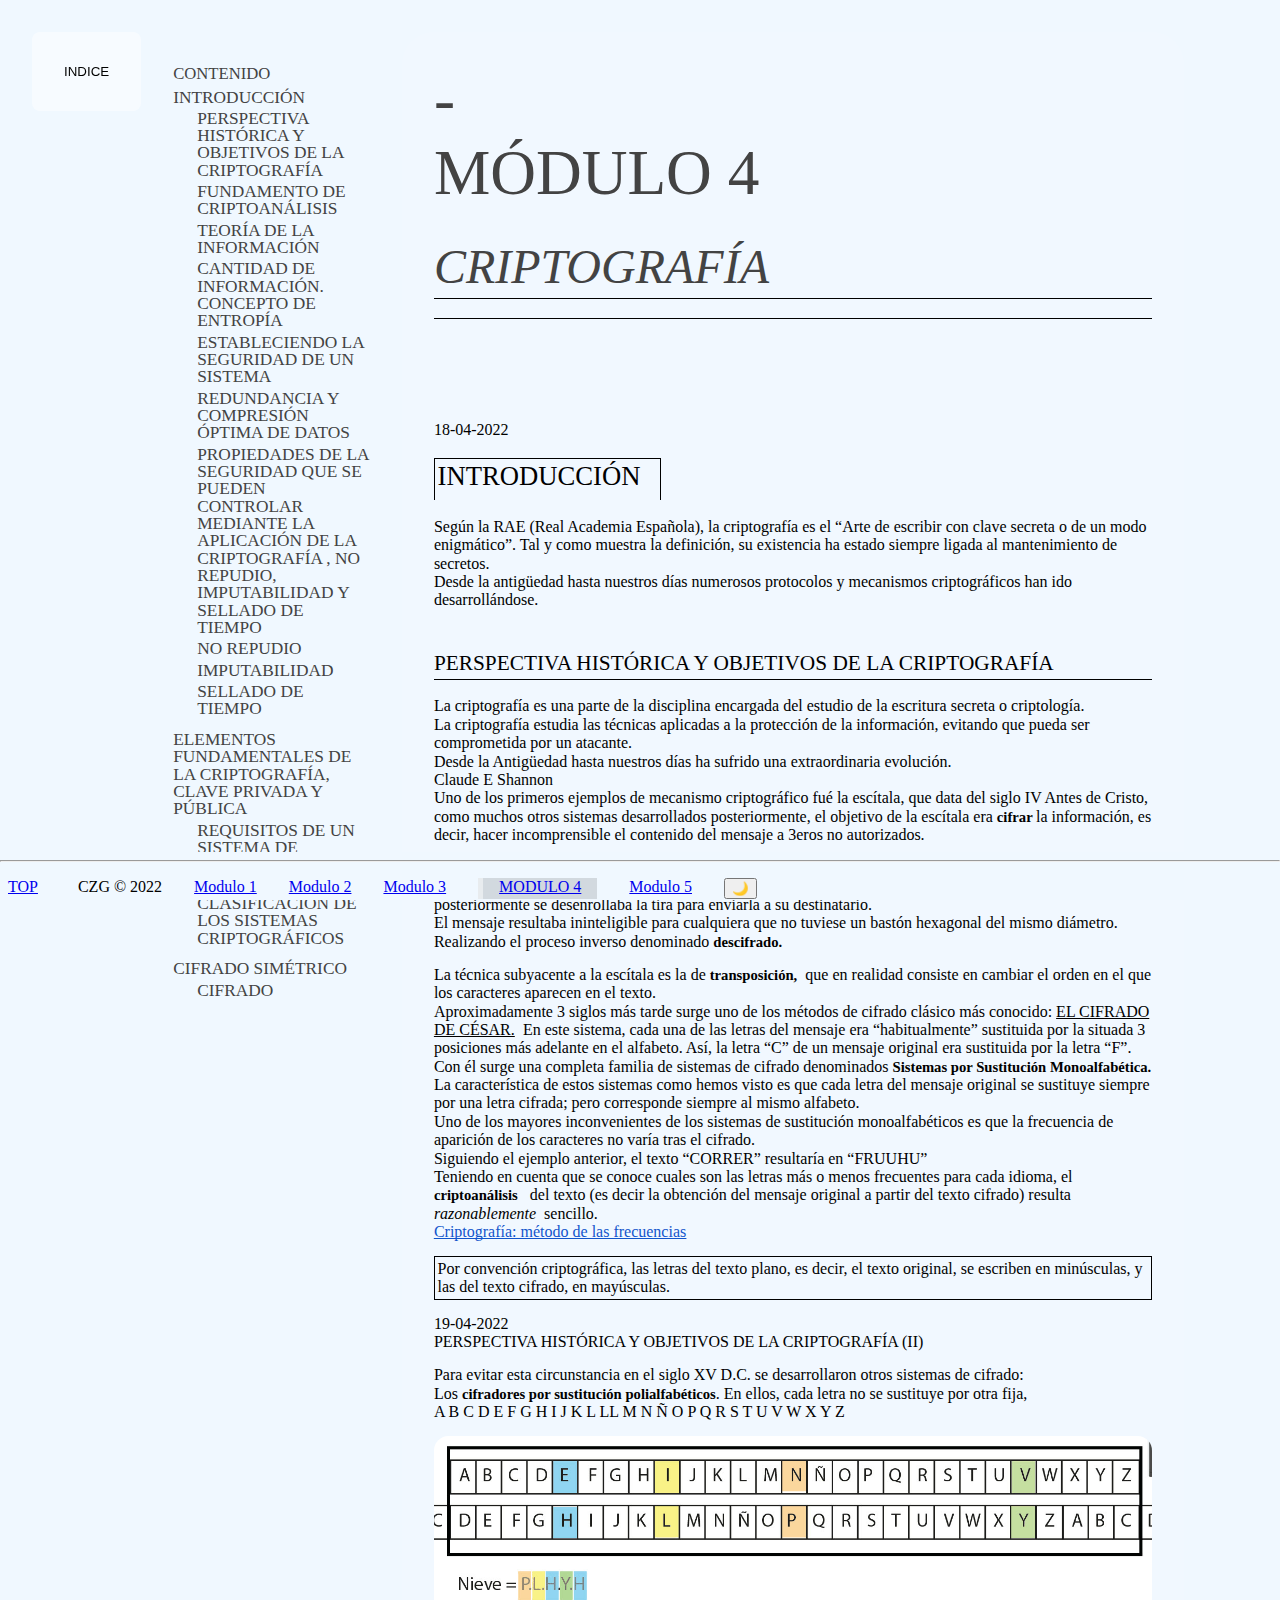
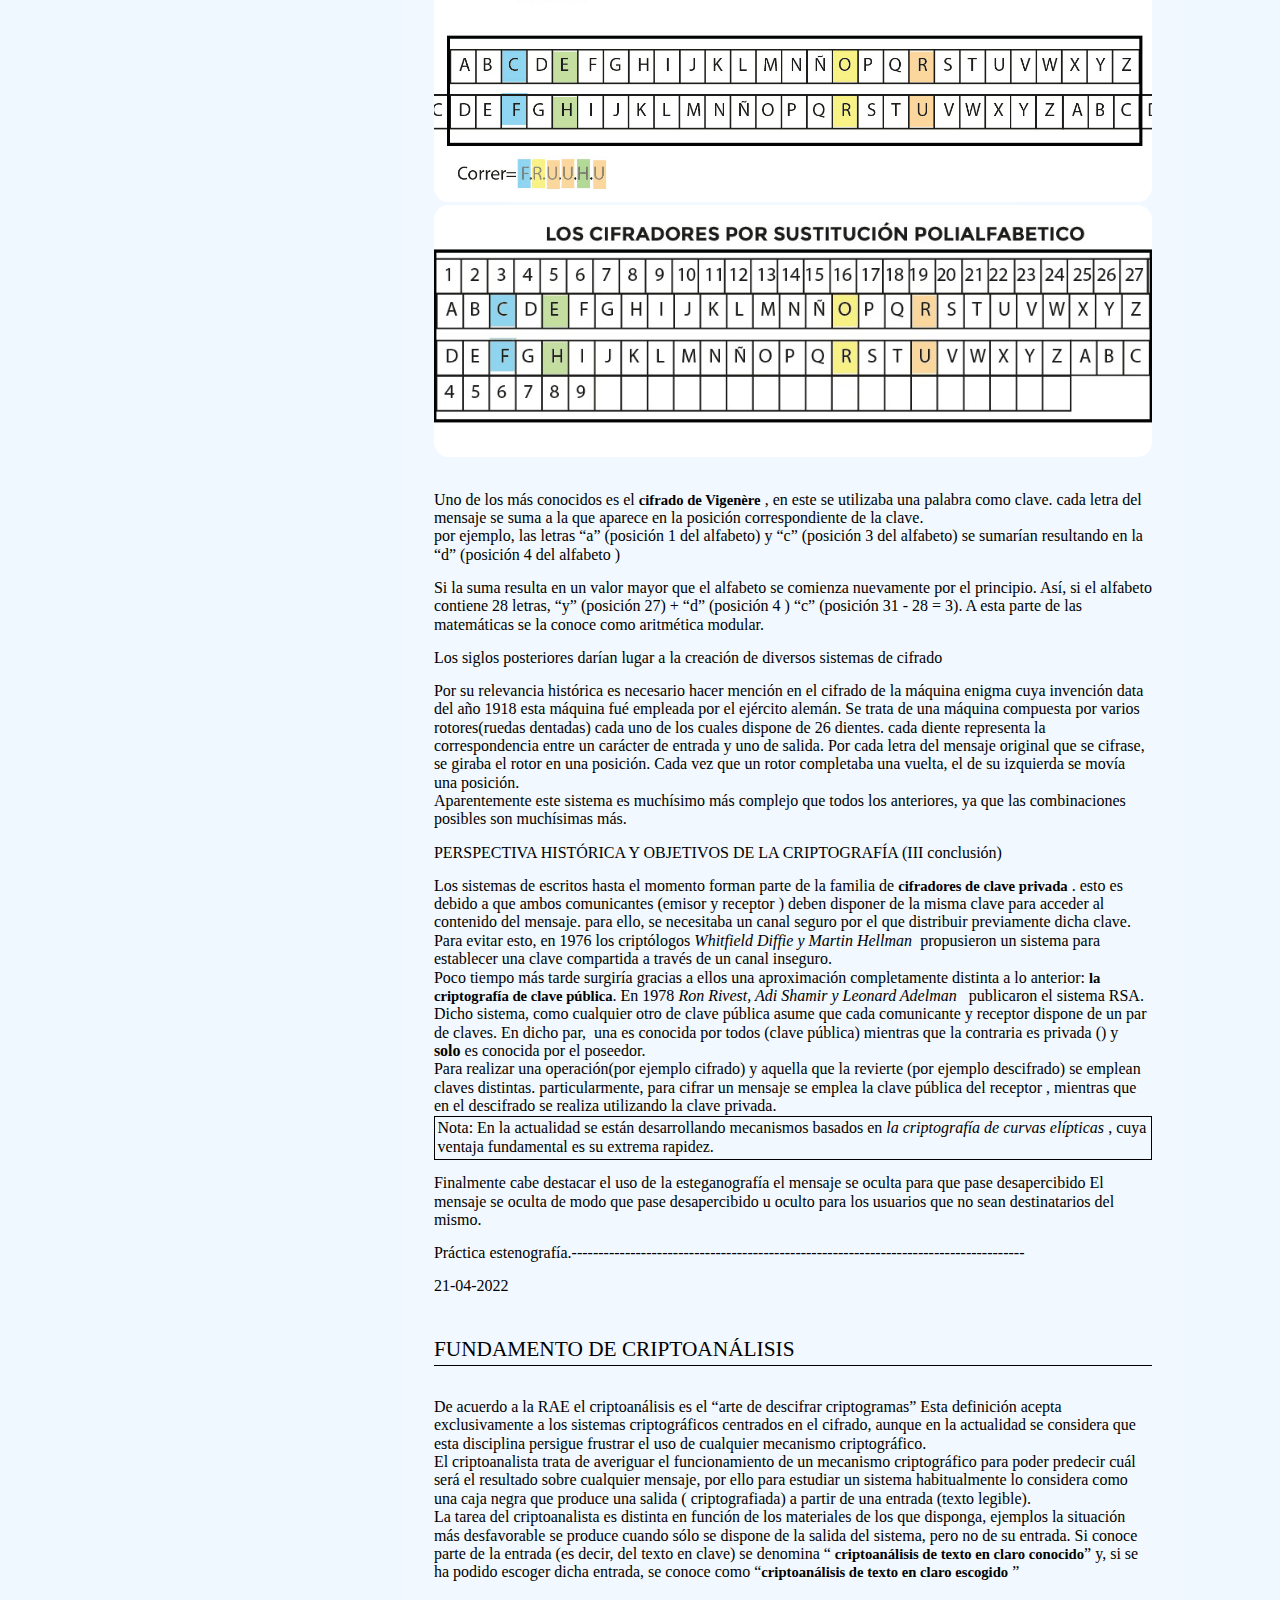
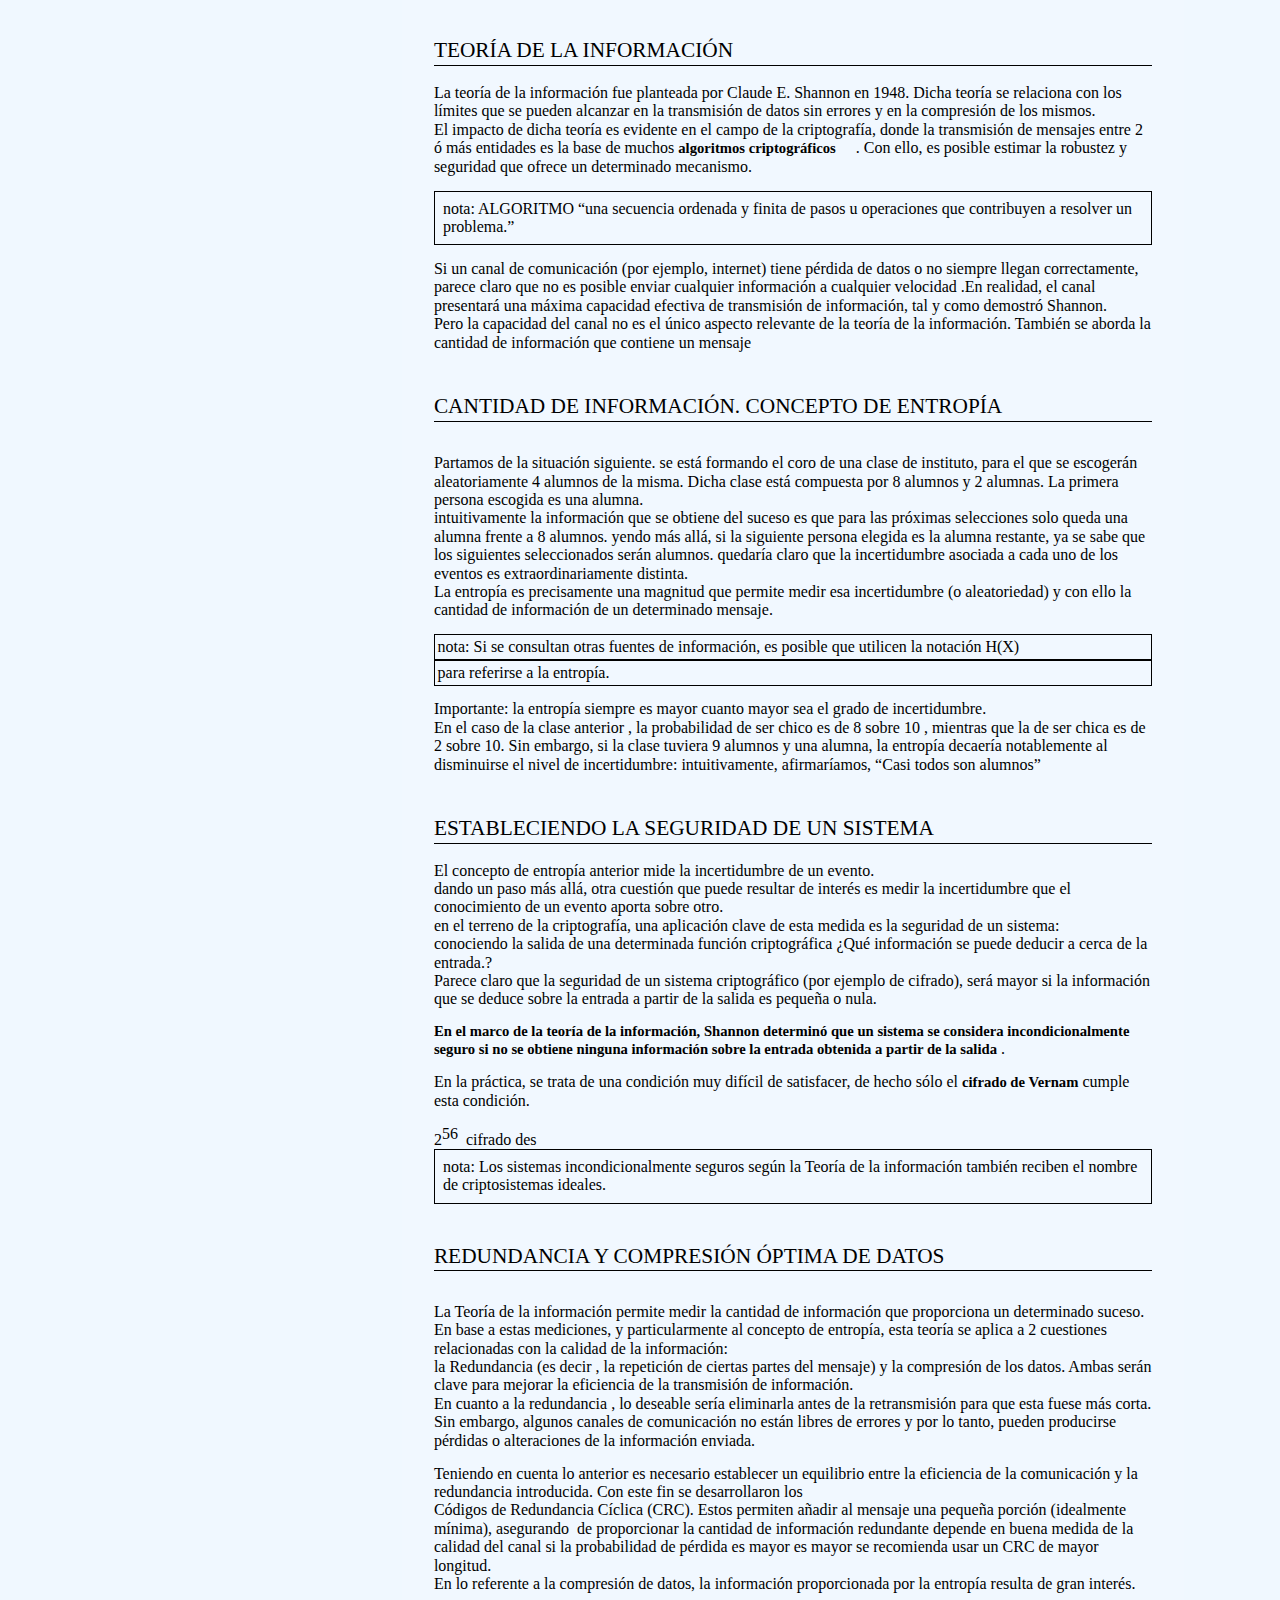
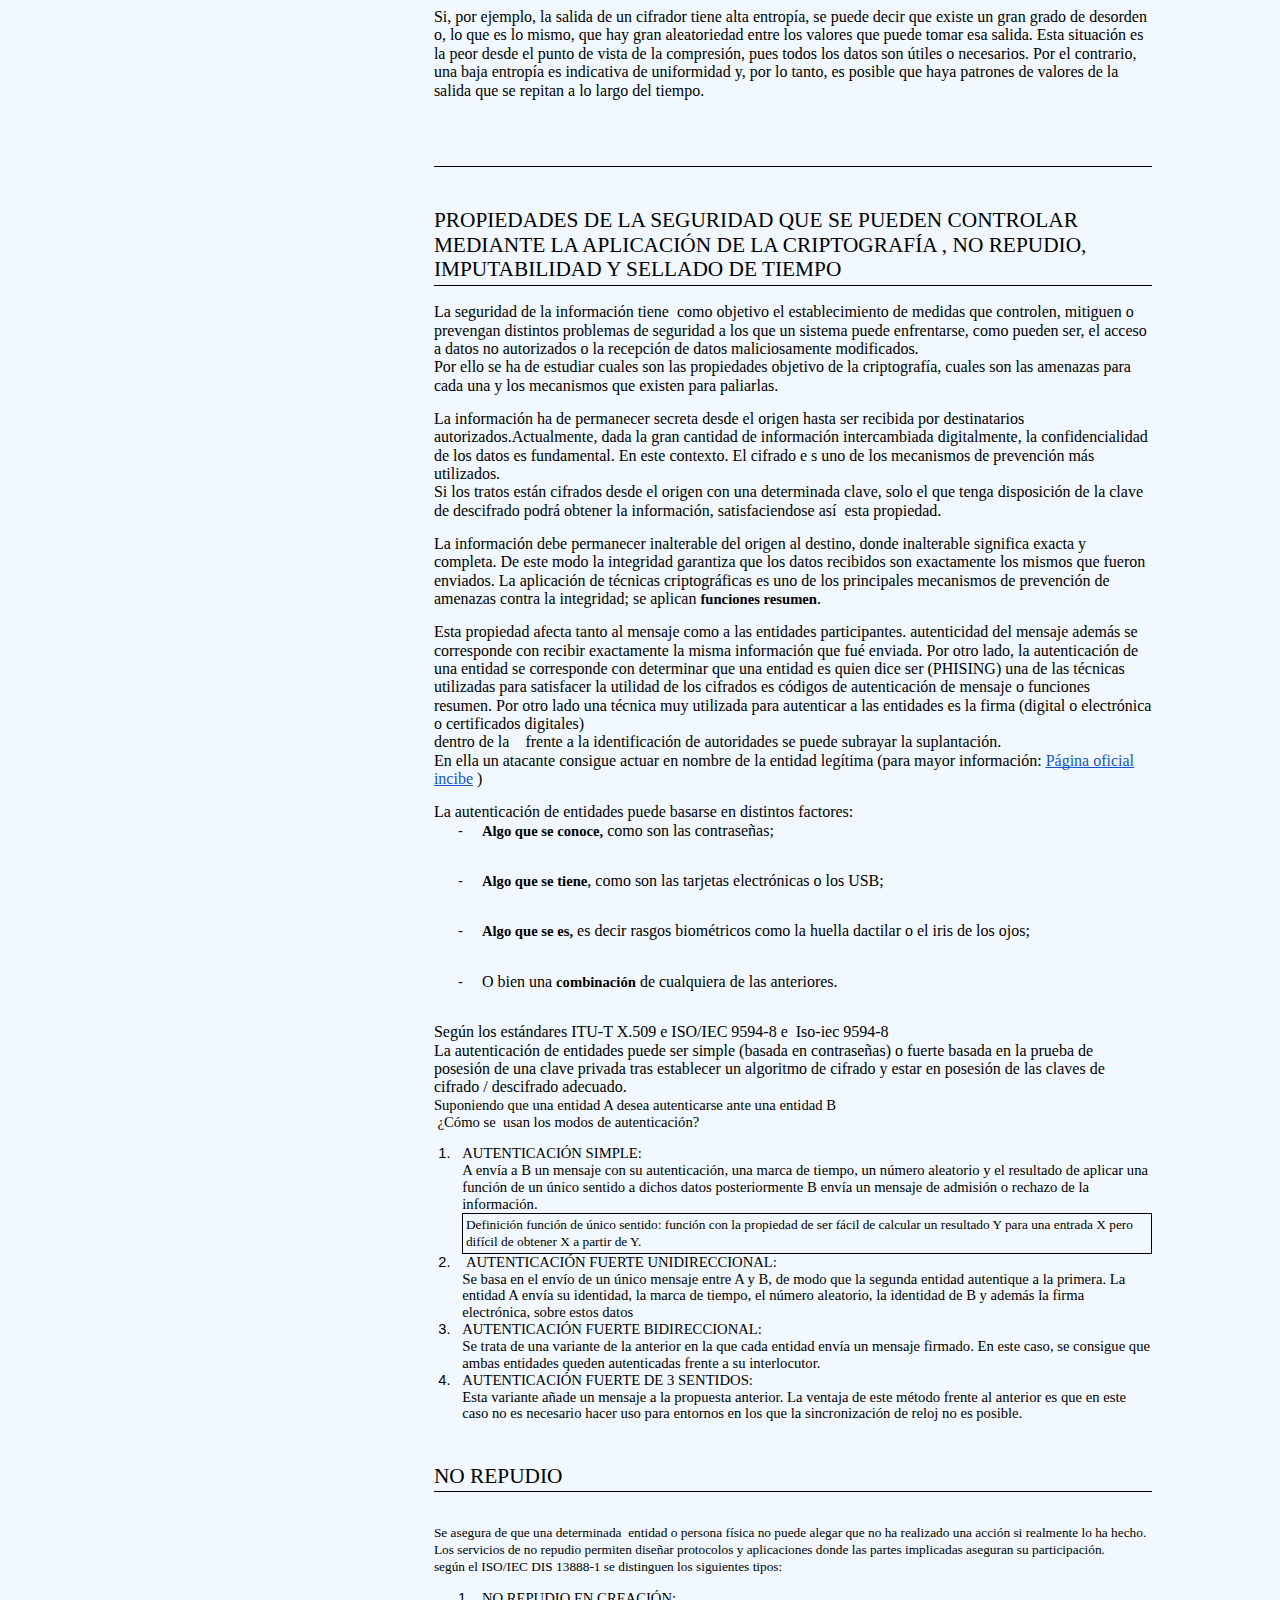
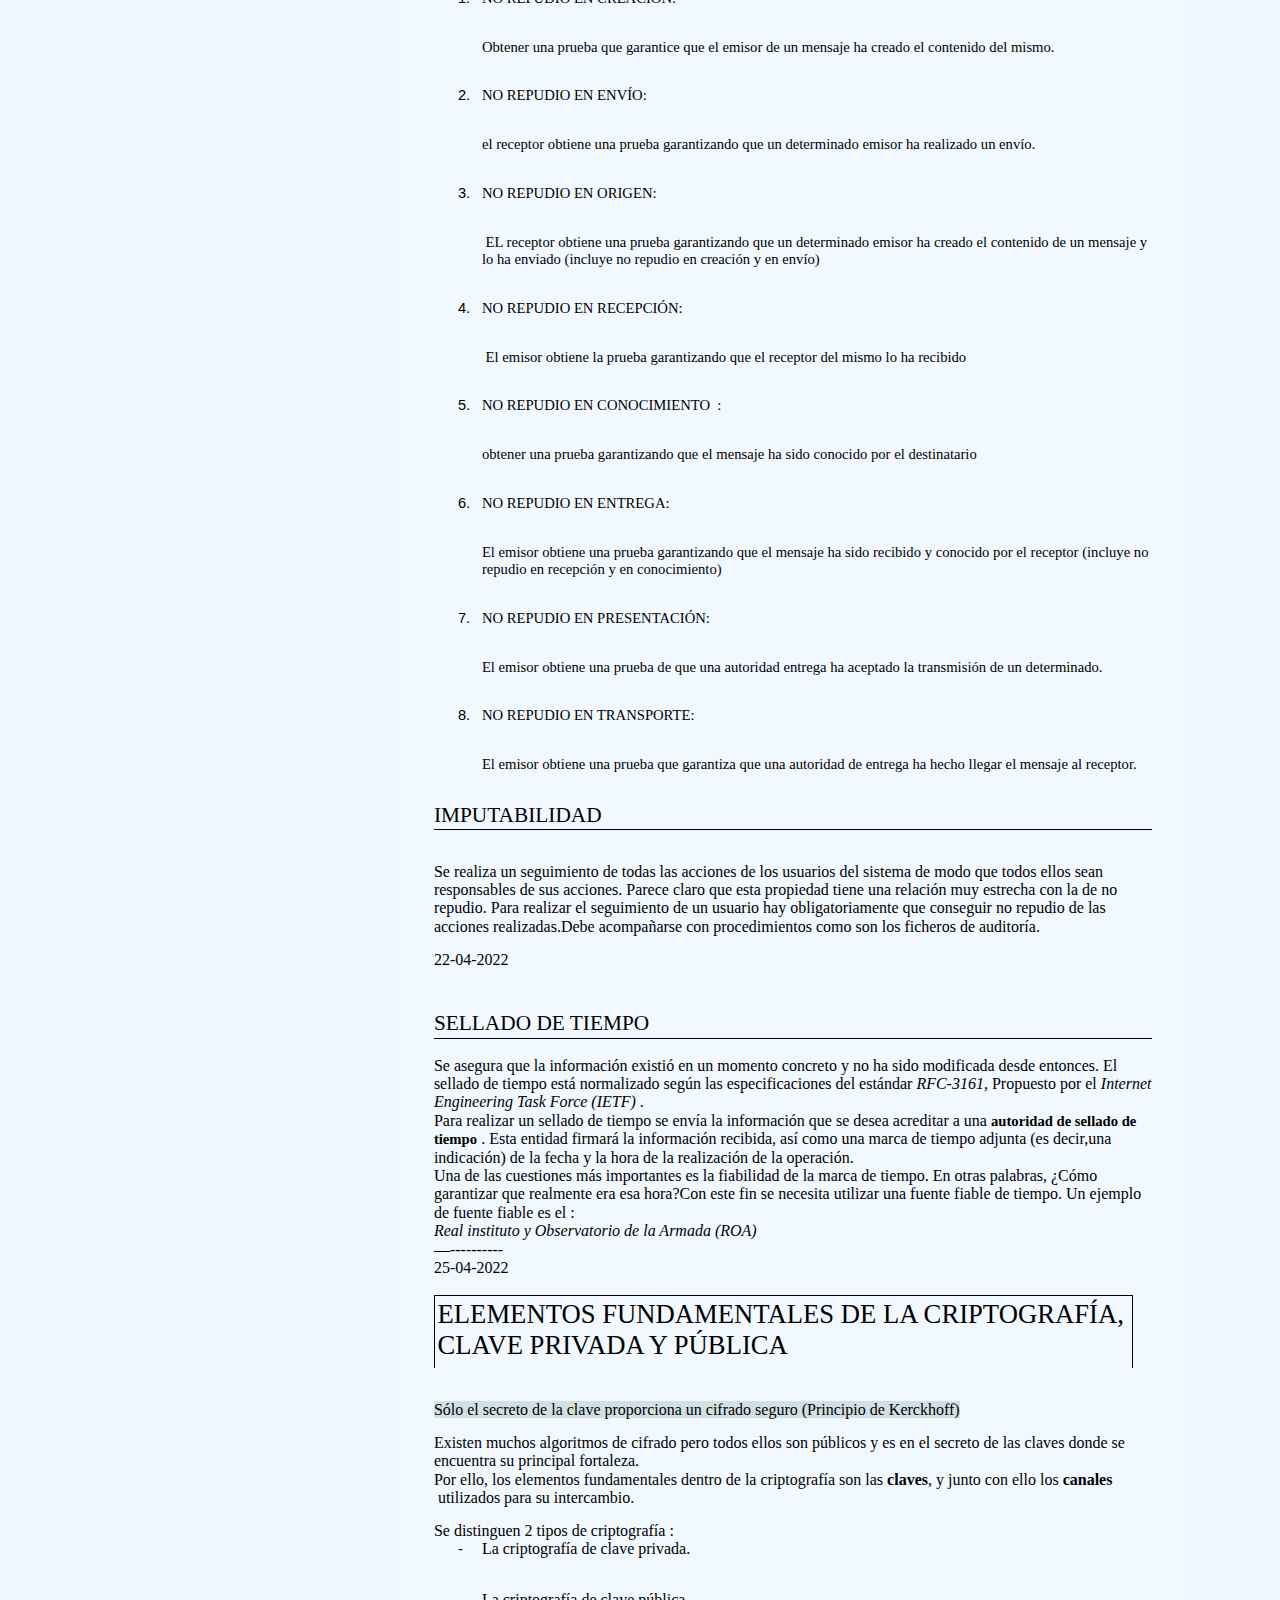
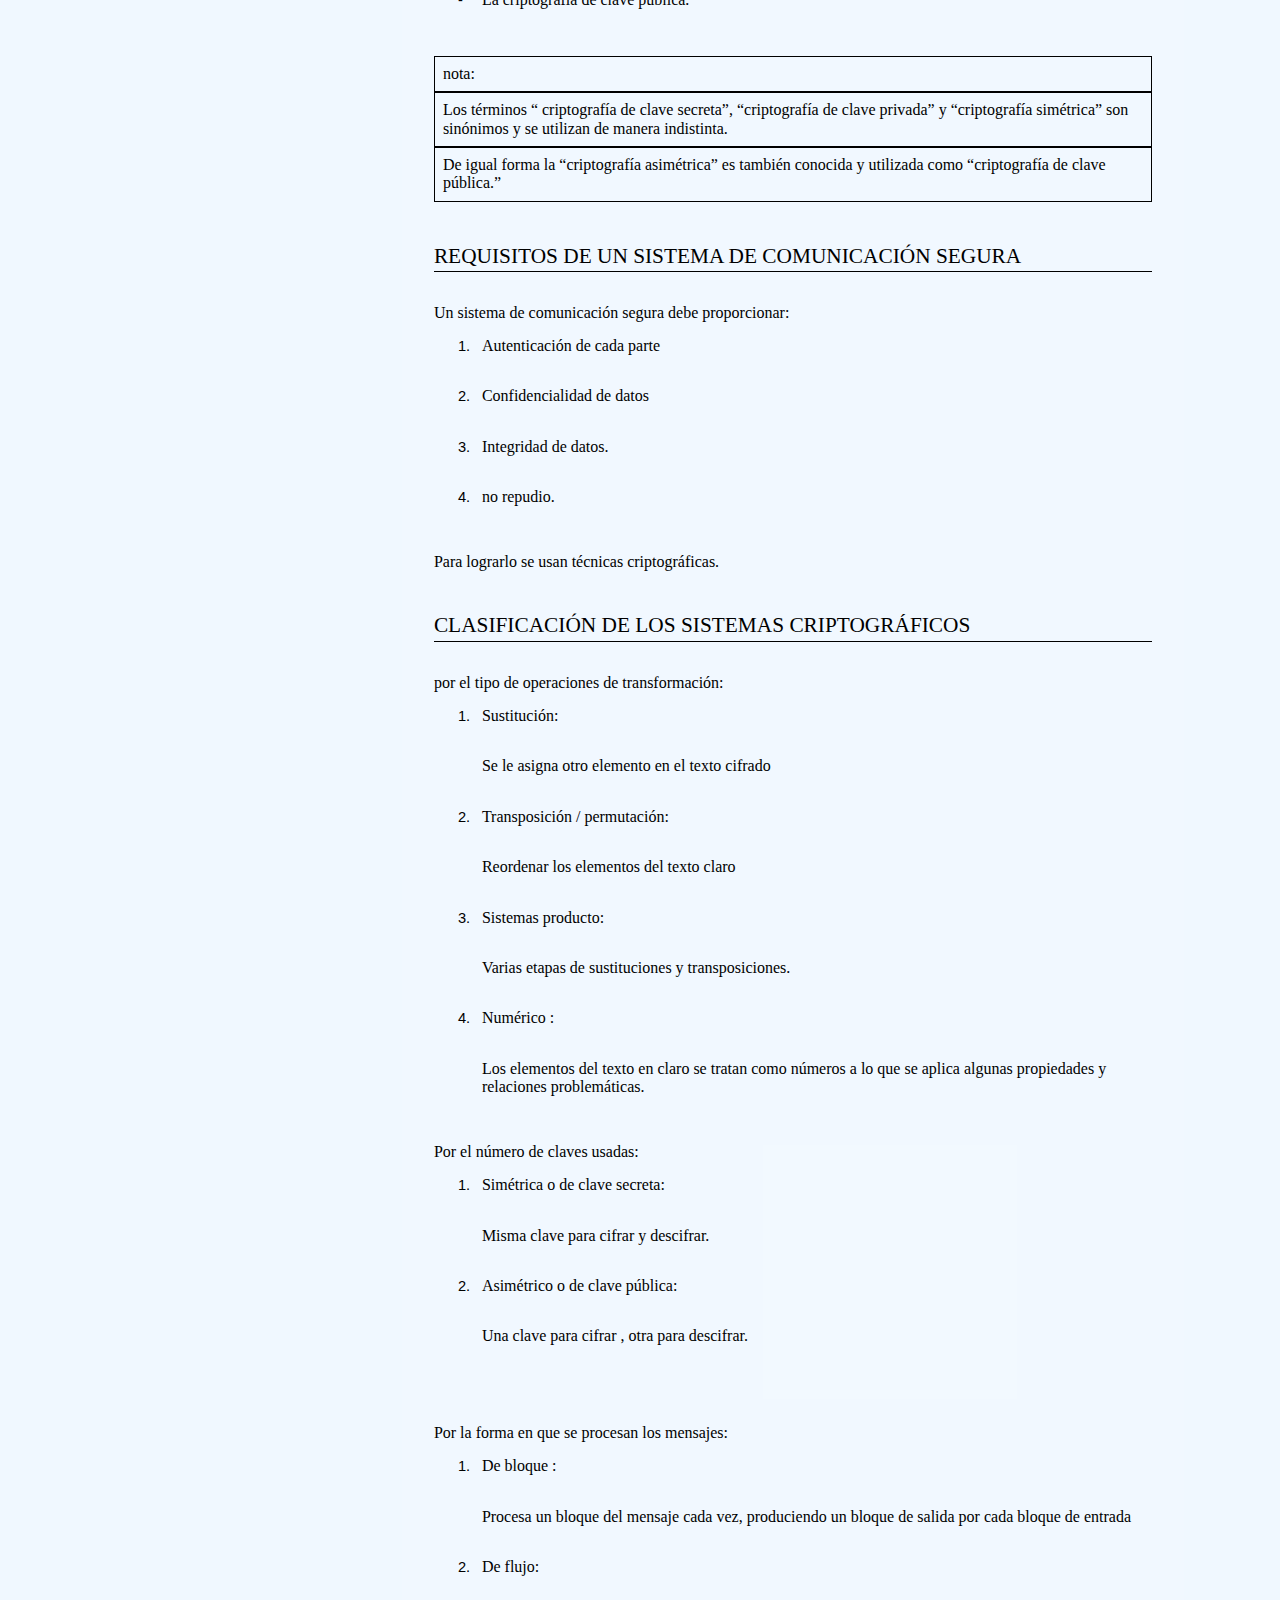
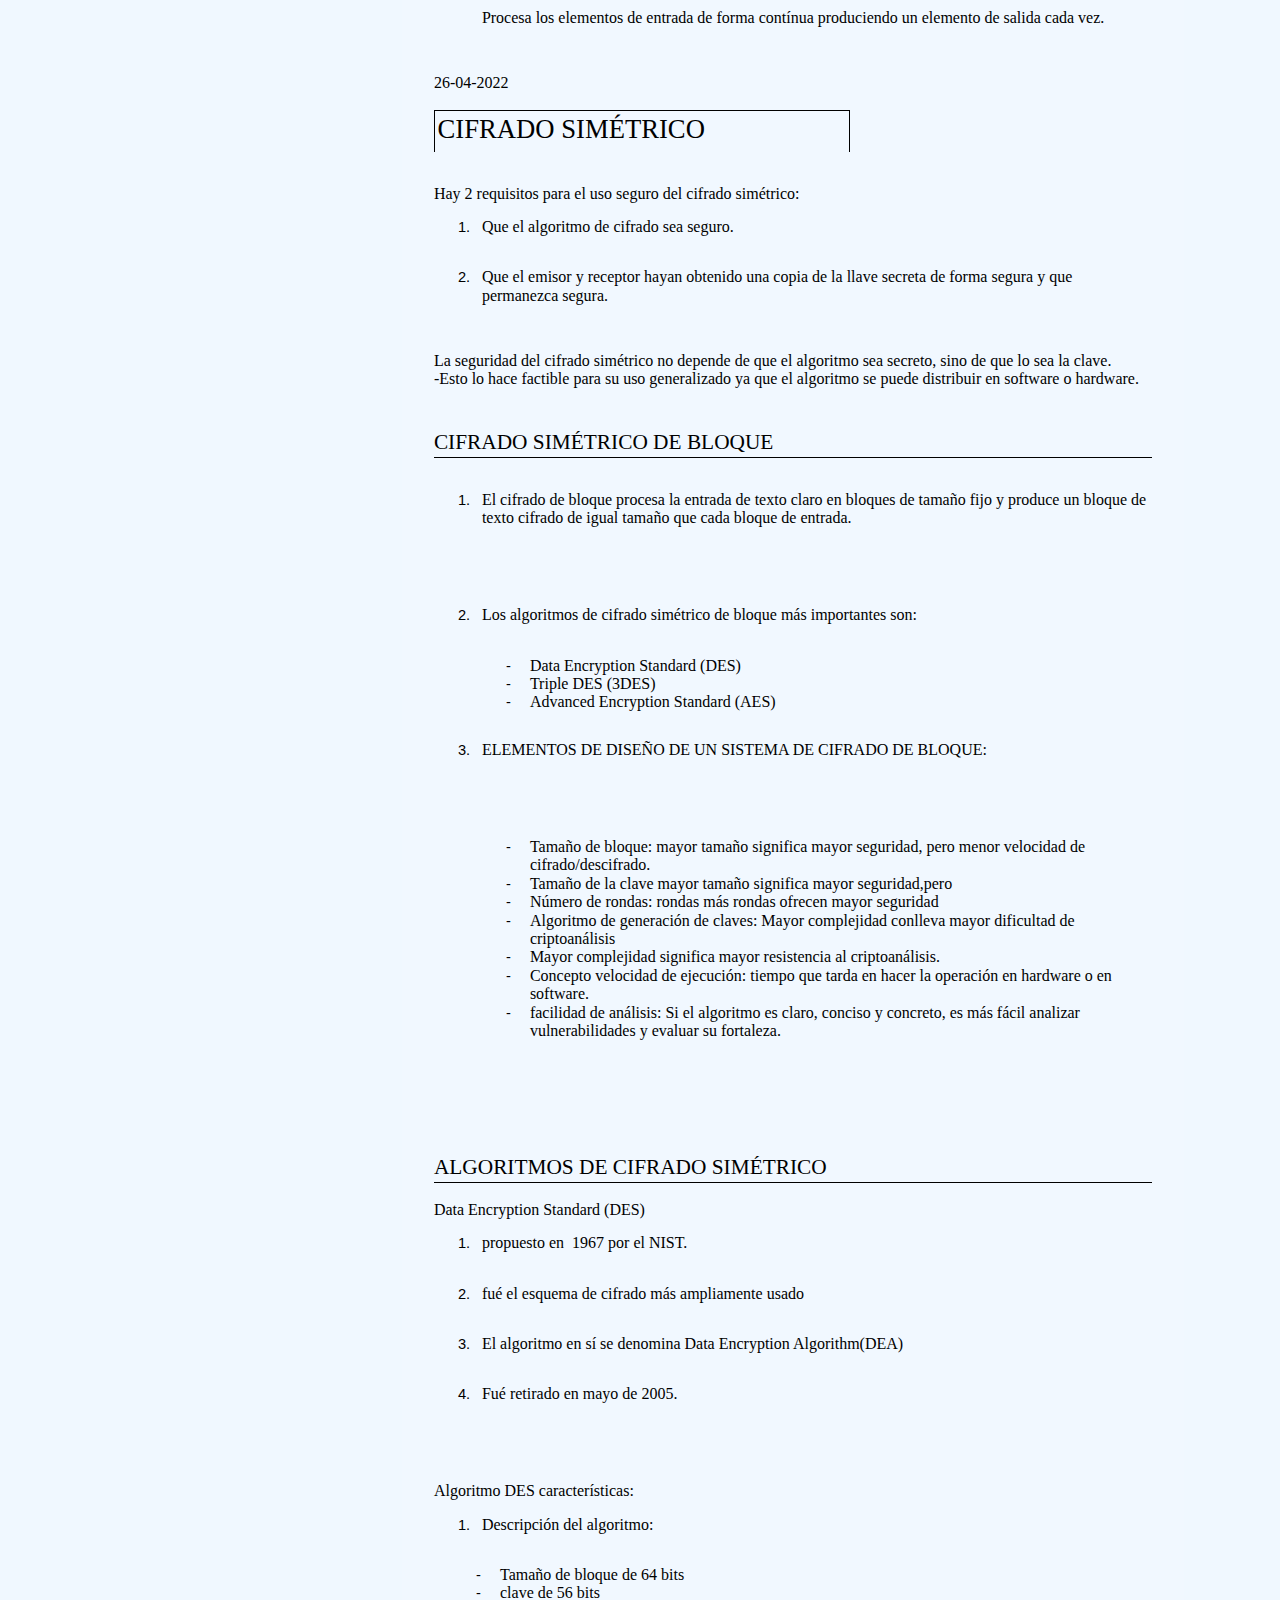
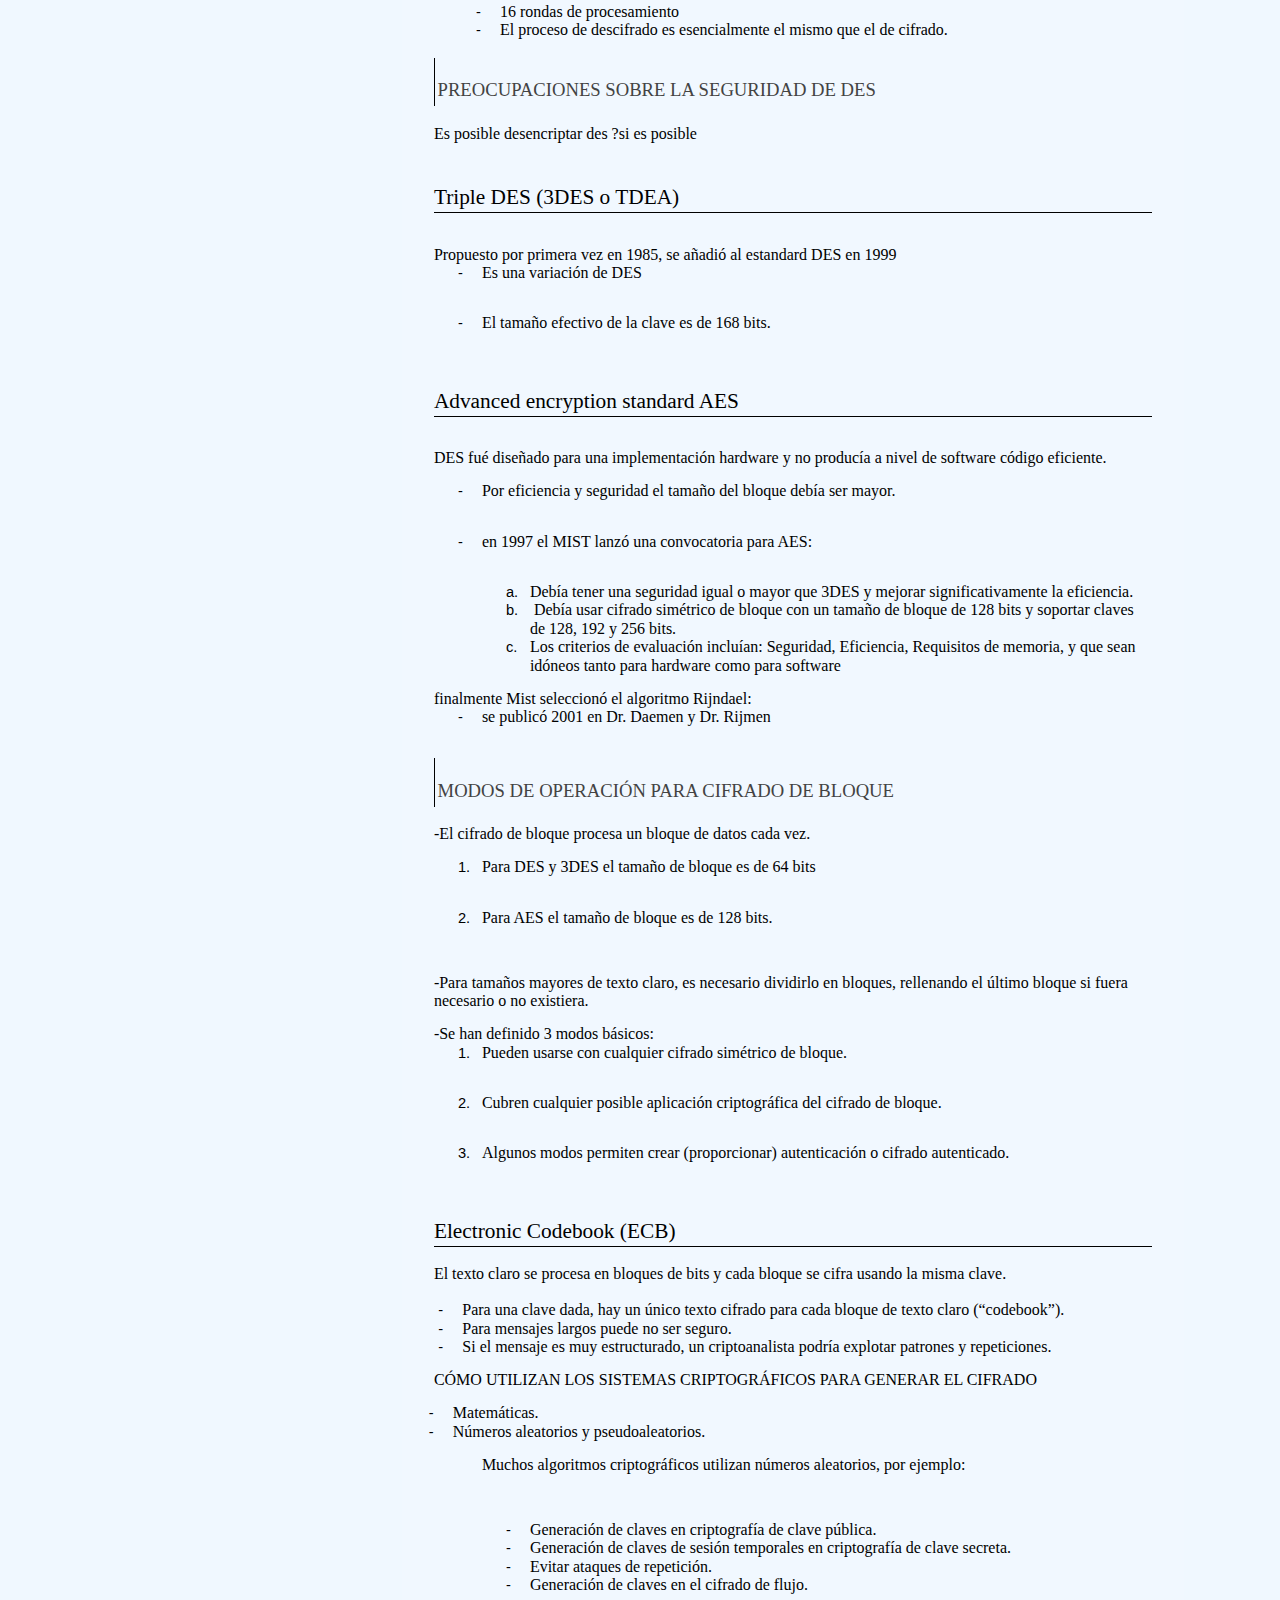
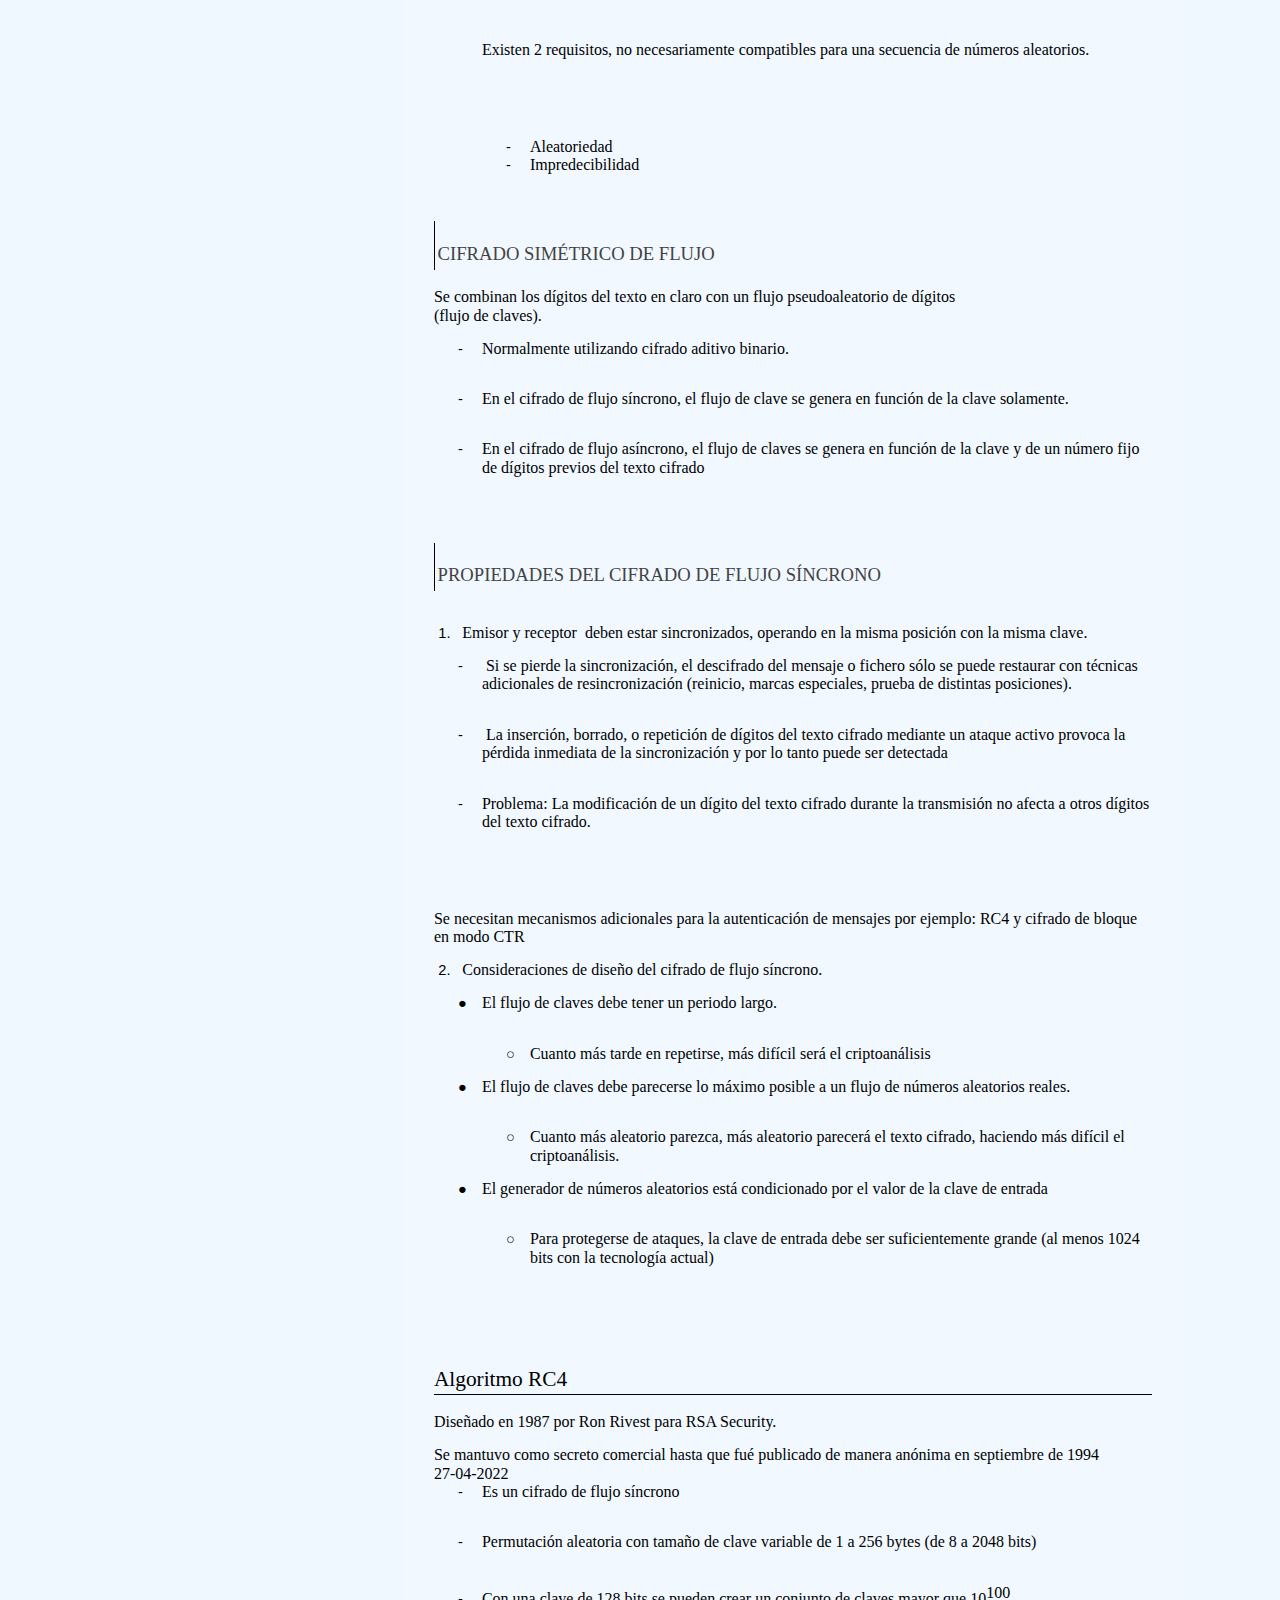
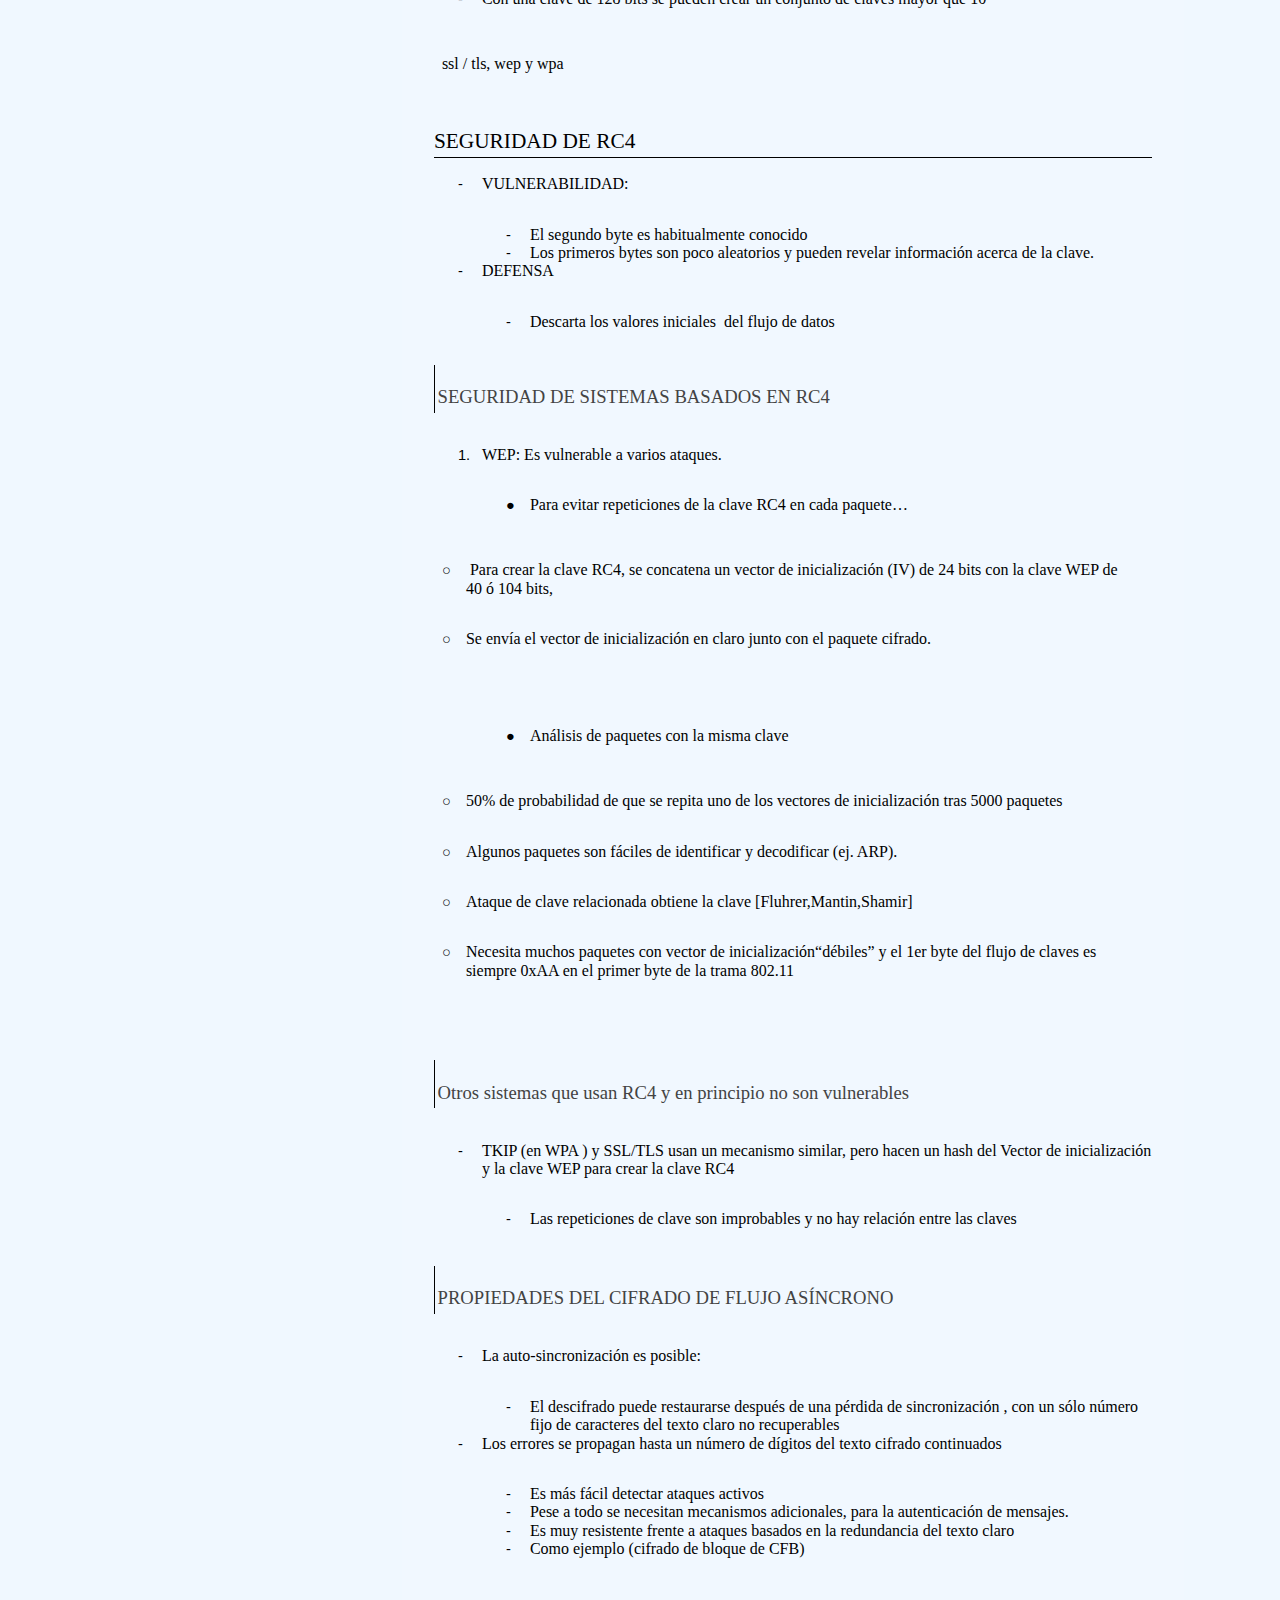
<file: m4.html>
<!DOCTYPE html>
<html lang="es">
<head>
    <meta charset="UTF-8">
    <meta http-equiv="X-UA-Compatible" content="IE=edge">
    <meta name="viewport" content="width=device-width, initial-scale=1.0">
    <title>Modulo 3</title>
    <link rel="stylesheet" href="style.css">
    <link rel="stylesheet" href="css/m4.css">
    <link rel="stylesheet" href="css/mod.css">
</head>
    <body class="c149 c154 "><!-- c45 -->
        <container class="cont">
            <div class="page">
                <div class="lighten">
                <button id="hide_index " class="button" onclick="toggle_indx()"> INDICE</button> 
                </div>
                <div id="index" class="indice">
                    <!-- <h1>indice</h1> -->
    
        

        <p class="c6"><span class="c77">CONTENIDO</span></p>
        <p class="c71">
            <span class="c25"><a class="c17" href="#h.1bcuj5xqms4b">INTRODUCCIÓN</a></span>
        </p>
        <p class="c39">
            <span class="c25"><a class="c17" href="#h.b0e0y9r1m88q">PERSPECTIVA HISTÓRICA Y OBJETIVOS DE LA CRIPTOGRAFÍA</a></span>
        </p>
        <p class="c39">
            <span class="c25"><a class="c17" href="#h.n1u0sfvn2y6u">FUNDAMENTO DE CRIPTOANÁLISIS</a></span>
        </p>
        <p class="c39">
            <span class="c25"><a class="c17" href="#h.5cic3fh2f5h2">TEORÍA DE LA INFORMACIÓN</a></span>
        </p>
        <p class="c39">
            <span class="c25"><a class="c17" href="#h.wbp1ibxc2z7e">CANTIDAD DE INFORMACIÓN. CONCEPTO DE ENTROPÍA</a></span>
        </p>
        <p class="c39">
            <span class="c25"><a class="c17" href="#h.dfggupt7waon">ESTABLECIENDO LA SEGURIDAD DE UN SISTEMA</a></span>
        </p>
        <p class="c39">
            <span class="c25"><a class="c17" href="#h.mmc2tdp0tryy">REDUNDANCIA Y COMPRESIÓN ÓPTIMA DE DATOS</a></span>
        </p>
        <p class="c39">
            <span class="c25"><a class="c17" href="#h.uo38okt44tpb">PROPIEDADES DE LA SEGURIDAD QUE SE PUEDEN CONTROLAR MEDIANTE LA APLICACIÓN DE LA CRIPTOGRAFÍA , NO REPUDIO, IMPUTABILIDAD Y SELLADO DE TIEMPO</a></span>
        </p>
        <p class="c39">
            <span class="c25"><a class="c17" href="#h.wuvlrr3mqj38">NO REPUDIO</a></span>
        </p>
        <p class="c39">
            <span class="c25"><a class="c17" href="#h.8tz4yt9aruri">IMPUTABILIDAD</a></span>
        </p>
        <p class="c39">
            <span class="c25"><a class="c17" href="#h.ne6frcekbv5x">SELLADO DE TIEMPO</a></span>
        </p>
        <p class="c43">
            <span class="c25"><a class="c17" href="#h.5bwa4qi34cna">ELEMENTOS FUNDAMENTALES DE LA CRIPTOGRAFÍA, CLAVE PRIVADA Y PÚBLICA</a></span>
        </p>
        <p class="c39">
            <span class="c25"><a class="c17" href="#h.2pdii7voov70">REQUISITOS DE UN SISTEMA DE COMUNICACIÓN SEGURA</a></span>
        </p>
        <p class="c39">
            <span class="c25"><a class="c17" href="#h.rim3ml1pn5rx">CLASIFICACIÓN DE LOS SISTEMAS CRIPTOGRÁFICOS</a></span>
        </p>
        <p class="c43">
            <span class="c25"><a class="c17" href="#h.g83jwgg81p2c">CIFRADO SIMÉTRICO</a></span>
        </p>
        <p class="c39">
            <span class="c25"><a class="c17" href="#h.xfzy5qajo64m">CIFRADO SIMÉTRICO DE BLOQUE</a></span>
        </p>
        <p class="c39">
            <span class="c25"><a class="c17" href="#h.nnvg1rgex7a8">ALGORITMOS DE CIFRADO SIMÉTRICO</a></span>
        </p>
        <p class="c13">
            <span class="c25"><a class="c17" href="#h.4us0d15qi819">PREOCUPACIONES SOBRE LA SEGURIDAD DE DES</a></span>
        </p>
        <p class="c39">
            <span class="c25"><a class="c17" href="#h.c1l6n4bx14tr">Triple DES (3DES o TDEA)</a></span>
        </p>
        <p class="c39">
            <span class="c25"><a class="c17" href="#h.tsrykpwjwbn7">Advanced encryption standard AES</a></span>
        </p>
        <p class="c13">
            <span class="c25"><a class="c17" href="#h.ma1p9wr33xy8">MODOS DE OPERACIÓN PARA CIFRADO DE BLOQUE</a></span>
        </p>
        <p class="c39">
            <span class="c25"><a class="c17" href="#h.wkzi41pftmbd">Electronic Codebook (ECB)</a></span>
        </p>
        <p class="c13">
            <span class="c25"><a class="c17" href="#h.xaj5ghccpr73">CIFRADO SIMÉTRICO DE FLUJO</a></span>
        </p>
        <p class="c13">
            <span class="c25"><a class="c17" href="#h.pcs7s85ul0jb">PROPIEDADES DEL CIFRADO DE FLUJO SÍNCRONO</a></span>
        </p>
        <p class="c39">
            <span class="c25"><a class="c17" href="#h.ymv7lbfafpnf">Algoritmo RC4</a></span>
        </p>
        <p class="c39">
            <span class="c25"><a class="c17" href="#h.5c8i4nej85i6">SEGURIDAD DE RC4</a></span>
        </p>
        <p class="c13">
            <span class="c25"><a class="c17" href="#h.wvamlgex8pb6">SEGURIDAD DE SISTEMAS BASADOS EN RC4</a></span>
        </p>
        <p class="c13">
            <span class="c25"><a class="c17" href="#h.h5atxl7u6wkn">Otros sistemas que usan RC4 y en principio no son vulnerables</a></span>
        </p>
        <p class="c13">
            <span class="c25"><a class="c17" href="#h.4o8q7219oz5a">PROPIEDADES DEL CIFRADO DE FLUJO ASÍNCRONO</a></span>
        </p>
        <p class="c39">
            <span class="c25"><a class="c17" href="#h.goxo3dd10736">RESUMEN</a></span>
        </p>
        <p class="c39">
            <span class="c25"><a class="c17" href="#h.27v9pust0uwm">FUNCIONES RESUMEN (HASH)</a></span>
        </p>
        <p class="c39">
            <span class="c25"><a class="c17" href="#h.9967otklriye">FUNCIONES RESUMEN SEGURAS</a></span>
        </p>
        <p class="c39">
            <span class="c25"><a class="c17" href="#h.1zy5zlkqjoo9">PARADOJA DEL CUMPLEAÑOS</a></span>
        </p>
        <p class="c39">
            <span class="c25"><a class="c17" href="#h.w6tj0le3aqg">SEGURIDAD DE LAS FUNCIONES RESUMEN</a></span>
        </p>
        <p class="c39">
            <span class="c25"><a class="c17" href="#h.i6v8ar18mon0">Secure Hash Algorithm (SHA)</a></span>
        </p>
        <p class="c39">
            <span class="c25"><a class="c17" href="#h.ye6pbrkirg3g">Autenticación de mensajes</a></span>
        </p>
        <p class="c39">
            <span class="c25"><a class="c17" href="#h.8ot0zo420dtd">Autenticación de mensajes con función resumen y cifrado simétrico.</a></span>
        </p>
        <p class="c39">
            <span class="c25"><a class="c17" href="#h.zbshhm6vxr70">Counter with Cipher Block Chaining Message Authentication Code (CCM)</a></span>
        </p>
        <p class="c39">
            <span class="c25"><a class="c17" href="#h.xfxxj181gb9z">RESUMEN</a></span>
        </p>
        <p class="c43">
            <span class="c25"><a class="c17" href="#h.dl7awur7y2w0">CRIPTOGRAFÍA DE CLAVE PÚBLICA (CIFRADO ASIMÉTRICO)</a></span>
        </p>
        <p class="c39">
            <span class="c25"><a class="c17" href="#h.4rvqvb67lv10">Aplicaciones de criptosistemas de clave pública</a></span>
        </p>
        <p class="c39">
            <span class="c25"><a class="c17" href="#h.v0ww76sbhown">Intercambio de clave</a></span>
        </p>
        <p class="c39">
            <span class="c25"><a class="c17" href="#h.rdhn1cevhq7o">ALGORITMOS DE CLAVE PÚBLICA</a></span>
        </p>
        <!--  -->
        <!-- <h2 class="c8" id="h.79v2414um0s2"><span class="c2"></span></h2> -->
        <p class="c39">
            <span class="c25"><a class="c17" href="#h.7l1hqfnwq4du">Digital Signature Algorithm (DSA)</a></span>
        </p>
        <p class="c39">
            <span class="c25"><a class="c17" href="#h.jvv3xyb7mhbu">Criptografía de curvas elípticas</a></span>
        </p>
        <p class="c39">
            <span class="c25"><a class="c17" href="#h.t050gxbtx875">Resumen</a></span>
        </p>
                
        <!--  -->
        <p class="c43">
            <span class="c25"><a class="c17" href="#h.ct7ls2nonf8j">EJERCICIOS</a></span>
        </p>
        <p class="c39">
            <span class="c25"><a class="c17" href="#h.42v4dic0zfso">22-04-2022</a></span>
        </p>
        <p class="c13">
            <span class="c25"><a class="c17" href="#h.7yvnc1ci5net">SOLUCIÓN</a></span>
        </p>
        <p class="c39">
            <span class="c25"><a class="c17" href="#h.yd7ehu9b9ox6">27-04-2022</a></span>
        </p>
        <p class="c13">
            <span class="c25"><a class="c17" href="#h.f4d2zzzf5xf">SOLUCIÓN</a></span>
        </p>
        <p class="c39">
            <span class="c25"><a class="c17" href="#h.u8yyga9uh8zg">ESTRUCTURA DE DIRECTORIOS LINUX</a></span>
        </p>
        <p class="c43">
            <span class="c25"><a class="c17" href="#h.k286okemdgfi">SIMULACRO DE EXAMEN</a></span>
        </p>
        <p class="c39">
            <span class="c25"><a class="c17" href="#h.nel1ulgobtkm">TIPO TEST</a></span>
        </p>
        <p class="c39">
            <span class="c25"><a class="c17" href="#h.49kc0m788hr">PREGUNTAS ABIERTAS</a></span>
        </p>
        <p class="c43">
            <span class="c25"><a class="c17" href="#h.2t7mji314ym4">PRÁCTICAS</a></span>
        </p>
        <p class="c39">
            <span class="c25"><a class="c17" href="#h.m9kid05201pm">GPC &nbsp;ENCRIPTACIÓN + FUNCIONES RESUMEN</a></span>
        </p>
        <p class="c13">
            <span class="c25"><a class="c17" href="#h.o8jsi8z7nvzc">Instalación del encriptador</a></span>
        </p>
        <p class="c13">
            <span class="c25"><a class="c17" href="#h.f8uqmfl0hevr">Encriptación simétrica</a></span>
        </p>
        <p class="c39">
            <span class="c25"><a class="c17" href="#h.d41mbkk6cndm">CIFRADO ASIMÉTRICO</a></span>
        </p>
        <p class="c15">
            <span class="c25"><a class="c17" href="#h.i0acc151w0oc">FUNCIONES RESUMEN</a></span>
        </p>
    </div>
    <div class="contents">
        <p class="c6"><span class="c73 c74">- <br> MÓDULO 4</span></p>
        <p class="c6 c9"><span class="c50"></span></p>
        <p class="c6 c9"><span class="c50"></span></p>
        <p class="c63 title" id="h.s6x97lyjlin1"><span class="c47 c67">CRIPTOGRAFÍA</span></p>
        <p class="c63 c9 title" id="h.2hz0dulgtyf3"><span class="c67 c47"></span></p>
        <p class="c6 c9"><span class="c33"></span></p>
        <p class="c6 c9"><span class="c33"></span></p>
        <p class="c6 c9"><span class="c33"></span></p>
        <p class="c6 c9"><span class="c33"></span></p>
        <p class="c6 c9"><span class="c33"></span></p>
        <p class="c6 c9"><span class="c33"></span></p>
        <p class="c6 c9"><span class="c33"></span></p>

        <p class="c6"><span class="c0">18-04-2022</span></p>
        <h1 class="c78" id="h.1bcuj5xqms4b"><span class="c1">INTRODUCCIÓN</span></h1>
        <p class="c6">
            <span class="c0">
                Según la RAE (Real Academia Española), la criptografía es el “Arte de escribir con clave secreta o de un modo enigmático”. Tal y como muestra la definición, su existencia ha estado siempre ligada al mantenimiento de
                secretos.
            </span>
        </p>
        <p class="c6"><span class="c0">Desde la antigüedad hasta nuestros días numerosos protocolos y mecanismos criptográficos han ido desarrollándose.</span></p>
        <h2 class="c26" id="h.b0e0y9r1m88q"><span class="c18">PERSPECTIVA HISTÓRICA Y OBJETIVOS DE LA CRIPTOGRAFÍA</span></h2>
        <p class="c6"><span class="c0">La criptografía es una parte de la disciplina encargada del estudio de la escritura secreta o criptología.</span></p>
        <p class="c6"><span class="c0">La criptografía estudia las técnicas aplicadas a la protección de la información, evitando que pueda ser comprometida por un atacante.</span></p>
        <p class="c6"><span class="c0">Desde la Antigüedad hasta nuestros días ha sufrido una extraordinaria evolución.</span></p>
        <p class="c6"><span class="c0">Claude E Shannon</span></p>
        <p class="c6">
            <span class="c10">Uno de los primeros ejemplos de mecanismo criptográfico fué la escítala, que data del siglo IV Antes de Cristo, como muchos otros sistemas desarrollados posteriormente, el objetivo de la escítala era </span>
            <span class="c23">cifrar </span><span class="c0">la información, es decir, hacer incomprensible el contenido del mensaje a 3eros no autorizados.</span>
        </p>
        <p class="c6 c9"><span class="c0"></span></p>
        <p class="c6">
            <span class="c0">
                Esencialmente se trata de un bastón de madera, habitualmente hexagonal con un diámetro concreto. Para cifrar un texto, bastaba con enrollar una tira de cuero a lo largo del bastón y escribir en ella el mensaje,
                posteriormente se desenrollaba la tira para enviarla a su destinatario.
            </span>
        </p>
        <p class="c6"><span class="c0">El mensaje resultaba ininteligible para cualquiera que no tuviese un bastón hexagonal del mismo diámetro.</span></p>
        <p class="c6"><span class="c10">Realizando el proceso inverso denominado </span><span class="c23">descifrado.</span><span class="c0">&nbsp;</span></p>
        <p class="c6 c9"><span class="c0"></span></p>
        <p class="c6">
            <span class="c10">La técnica subyacente a la escítala es la de </span><span class="c23">transposición,</span>
            <span class="c0">&nbsp;que en realidad consiste en cambiar el orden en el que los caracteres aparecen en el texto.</span>
        </p>
        <p class="c6">
            <span class="c10">Aproximadamente 3 siglos más tarde surge uno de los métodos de cifrado clásico más conocido: </span><span class="c10 c41">EL CIFRADO DE CÉSAR.</span>
            <span class="c0">
                &nbsp;En este sistema, cada una de las letras del mensaje era “habitualmente” sustituida por la situada 3 posiciones más adelante en el alfabeto. Así, la letra “C” de un mensaje original era sustituida por la letra “F”.
            </span>
        </p>
        <p class="c6">
            <span class="c10">Con él surge una completa familia de sistemas de cifrado denominados </span><span class="c23">Sistemas por Sustitución Monoalfabética. </span>
            <span class="c0">La característica de estos sistemas como hemos visto es que cada letra del mensaje original se sustituye siempre por una letra cifrada; pero corresponde siempre al mismo alfabeto.</span>
        </p>
        <p class="c6"><span class="c0">Uno de los mayores inconvenientes de los sistemas de sustitución monoalfabéticos es que la frecuencia de aparición de los caracteres no varía tras el cifrado.</span></p>
        <p class="c6"><span class="c10">Siguiendo el ejemplo anterior, el texto “CORRER” resultaría en “</span><span class="c10">FRUUHU</span><span class="c0">” &nbsp;</span></p>
        <p class="c6">
            <span class="c10">Teniendo en cuenta que se conoce cuales son las letras más o menos frecuentes para cada idioma, el </span><span class="c23">criptoanálisis</span>
            <span class="c10">&nbsp; del texto (es decir la obtención del mensaje original a partir del texto cifrado) resulta </span><span class="c10 c47">razonablemente</span><span class="c0">&nbsp; sencillo. &nbsp; </span>
        </p>
        <p class="c6">
            <span class="c41 c10 c44">
                <a class="c17" href="https://www.google.com/url?q=https://www.estadisticaparatodos.es/taller/criptografia/criptografia.html&amp;sa=D&amp;source=editors&amp;ust=1651163355634483&amp;usg=AOvVaw0yhoK2_oFAg-Q62G9ZPgAb">
                    Criptografía: método de las frecuencias
                </a>
            </span>
        </p>
        <p class="c6 c9"><span class="c0"></span></p>
        <p class="c40"><span class="c0">Por convención criptográfica, las letras del texto plano, es decir, el texto original, se escriben en minúsculas, y las del texto cifrado, en mayúsculas.</span></p>
        <p class="c6 c9"><span class="c0"></span></p>
        <p class="c6"><span class="c0">19-04-2022</span></p>
        <p class="c6"><span class="c10">PERSPECTIVA HISTÓRICA Y OBJETIVOS DE LA CRIPTOGRAFÍA (</span><span class="c5">II</span><span class="c0">)</span></p>
        <p class="c6 c9"><span class="c0"></span></p>
        <p class="c6"><span class="c0">Para evitar esta circunstancia en el siglo XV D.C. se desarrollaron otros sistemas de cifrado:</span></p>
        <p class="c6"><span class="c10">Los </span><span class="c23">cifradores por sustitución polialfabéticos</span><span class="c0">. En ellos, cada letra no se sustituye por otra fija, </span></p>
        <p class="c6"><span class="c53 c5">A B C D E F G H I J K L LL M N Ñ O P Q R S T U V W X Y Z</span></p>
        <p class="c6 c9"><span class="c0"></span></p>
        <p class="c6">
            <span style="overflow: hidden; display: inline-block; margin: 0px 0px; border: 0px solid #000000; transform: rotate(0rad) translateZ(0px); -webkit-transform: rotate(0rad) translateZ(0px); width: 718.11px; height: 365.33px;">
                <img alt="" src="images/m4/image12.png" style="width: 718.11px; height: 365.33px; margin-left: 0px; margin-top: 0px; transform: rotate(0rad) translateZ(0px); -webkit-transform: rotate(0rad) translateZ(0px);" title="" />
            </span>
        </p>
        <p class="c6">
            <span style="overflow: hidden; display: inline-block; margin: 0px 0px; border: 0px solid #000000; transform: rotate(0rad) translateZ(0px); -webkit-transform: rotate(0rad) translateZ(0px); width: 718.11px; height: 252px;">
                <img alt="" src="images/m4/image35.png" style="width: 718.11px; height: 252px; margin-left: 0px; margin-top: 0px; transform: rotate(0rad) translateZ(0px); -webkit-transform: rotate(0rad) translateZ(0px);" title="" />
            </span>
        </p>
        <hr style="page-break-before: always; display: none;" />
        <p class="c6 c9"><span class="c0"></span></p>
        <p class="c6 c9"><span class="c0"></span></p>
        <p class="c6">
            <span class="c10">Uno de los más conocidos es el </span><span class="c23">cifrado de Vigenère</span>
            <span class="c0">, en este se utilizaba una palabra como clave. cada letra del mensaje se suma a la que aparece en la posición correspondiente de la clave.</span>
        </p>
        <p class="c6">
            <span class="c10">por ejemplo, las letras “a” (posición 1 del alfabeto) y “c” (posición 3 del alfabeto) se sumarían resultando en la “</span><span class="c10">d” (posición</span><span class="c0">&nbsp;4 del alfabeto )</span>
        </p>
        <p class="c6 c9"><span class="c0"></span></p>
        <p class="c6">
            <span class="c0">
                Si la suma resulta en un valor mayor que el alfabeto se comienza nuevamente por el principio. Así, si el alfabeto contiene 28 letras, “y” (posición 27) + “d” (posición 4 ) “c” (posición 31 - 28 = 3). A esta parte de las
                matemáticas se la conoce como aritmética modular.
            </span>
        </p>
        <p class="c6 c9"><span class="c0"></span></p>
        <p class="c6"><span class="c0">Los siglos posteriores darían lugar a la creación de diversos sistemas de cifrado</span></p>
        <p class="c6 c9"><span class="c0"></span></p>
        <p class="c6">
            <span class="c0">
                Por su relevancia histórica es necesario hacer mención en el cifrado de la máquina enigma cuya invención data del año 1918 esta máquina fué empleada por el ejército alemán. Se trata de una máquina compuesta por varios
                rotores(ruedas dentadas) cada uno de los cuales dispone de 26 dientes. cada diente representa la correspondencia entre un carácter de entrada y uno de salida. Por cada letra del mensaje original que se cifrase, se giraba el
                rotor en una posición. Cada vez que un rotor completaba una vuelta, el de su izquierda se movía una posición.
            </span>
        </p>
        <p class="c6"><span class="c0">Aparentemente este sistema es muchísimo más complejo que todos los anteriores, ya que las combinaciones posibles son muchísimas más.</span></p>
        <p class="c6 c9"><span class="c0"></span></p>
        <p class="c6"><span class="c10">PERSPECTIVA HISTÓRICA Y OBJETIVOS DE LA CRIPTOGRAFÍA (</span><span class="c5">III conclusión</span><span class="c0">)</span></p>
        <p class="c6 c9"><span class="c0"></span></p>
        <p class="c6">
            <span class="c10">Los sistemas de escritos hasta el momento forman parte de la familia de </span><span class="c23">cifradores de clave privada</span>
            <span class="c10">
                . esto es debido a que ambos comunicantes (emisor y receptor ) deben disponer de la misma clave para acceder al contenido del mensaje. para ello, se necesitaba un canal seguro por el que distribuir previamente dicha clave.
                Para evitar esto, en 1976 los
            </span>
            <span class="c10">criptólogos</span><span class="c10">&nbsp;</span><span class="c10 c47">Whitfield Diffie y Martin Hellman</span>
            <span class="c0">&nbsp;propusieron un sistema para establecer una clave compartida a través de un canal inseguro.</span>
        </p>
        <p class="c6">
            <span class="c10">Poco tiempo más tarde surgiría gracias a ellos una aproximación completamente distinta a lo anterior: </span><span class="c23">la criptografía de clave pública</span><span class="c10">. En 1978 </span>
            <span class="c10 c47">Ron Rivest, Adi Shamir y Leonard Adelman</span>
            <span class="c10">
                &nbsp; publicaron el sistema RSA. Dicho sistema, como cualquier otro de clave pública asume que cada comunicante y receptor dispone de un par de claves. En dicho par, &nbsp;una es conocida por todos (clave pública) mientras
                que la contraria es privada () y
            </span>
            <span class="c23 c66">solo</span><span class="c0">&nbsp;es conocida por el poseedor.</span>
        </p>
        <p class="c6">
            <span class="c0">
                Para realizar una operación(por ejemplo cifrado) y aquella que la revierte (por ejemplo descifrado) se emplean claves distintas. particularmente, para cifrar un mensaje se emplea la clave pública del receptor , mientras que
                en el descifrado se realiza utilizando la clave privada.
            </span>
        </p>
        <p class="c40">
            <span class="c10">Nota: En la actualidad se están desarrollando mecanismos basados en </span><span class="c10 c47">la criptografía de curvas elípticas</span>
            <span class="c0">, cuya ventaja fundamental es su extrema rapidez.</span>
        </p>
        <p class="c6 c9"><span class="c0"></span></p>
        <p class="c6">
            <span class="c0">
                Finalmente cabe destacar el uso de la esteganografía el mensaje se oculta para que pase desapercibido El mensaje se oculta de modo que pase desapercibido u oculto para los usuarios que no sean destinatarios del mismo.
            </span>
        </p>
        <p class="c6 c9"><span class="c0"></span></p>
        <p class="c6"><span class="c0">Práctica estenografía.-------------------------------------------------------------------------------------</span></p>
        <p class="c6 c9"><span class="c0"></span></p>
        <p class="c6"><span class="c0">21-04-2022</span></p>
        <h2 class="c26" id="h.n1u0sfvn2y6u"><span class="c18">FUNDAMENTO DE CRIPTOANÁLISIS</span></h2>
        <p class="c6 c9"><span class="c0"></span></p>
        <p class="c6">
            <span class="c0">
                De acuerdo a la RAE el criptoanálisis es el “arte de descifrar criptogramas” Esta definición acepta exclusivamente a los sistemas criptográficos centrados en el cifrado, aunque en la actualidad se considera que esta
                disciplina persigue frustrar el uso de cualquier mecanismo criptográfico.
            </span>
        </p>
        <p class="c6">
            <span class="c10">
                El criptoanalista trata de averiguar el funcionamiento de un mecanismo criptográfico para poder predecir cuál será el resultado sobre cualquier mensaje, por ello para estudiar un sistema habitualmente lo considera como una
                caja negra que produce una salida (
            </span>
            <span class="c10">criptografiada</span><span class="c0">) a partir de una entrada (texto legible).</span>
        </p>
        <p class="c6">
            <span class="c10">
                La tarea del criptoanalista es distinta en función de los materiales de los que disponga, ejemplos la situación más desfavorable se produce cuando sólo se dispone de la salida del sistema, pero no de su entrada. Si conoce
                parte de la entrada (es decir, del texto en clave) se denomina “
            </span>
            <span class="c23">criptoanálisis de texto en claro conocido</span><span class="c10">” y, si se ha podido escoger dicha entrada, se conoce como “</span><span class="c23">criptoanálisis de texto en claro escogido</span>
            <span class="c0">”</span>
        </p>
        <p class="c6 c9"><span class="c0"></span></p>
        <h2 class="c26" id="h.5cic3fh2f5h2"><span class="c18">TEORÍA DE LA INFORMACIÓN</span></h2>
        <p class="c6">
            <span class="c0">
                La teoría de la información fue planteada por Claude E. Shannon en 1948. Dicha teoría se relaciona con los límites que se pueden alcanzar en la transmisión de datos sin errores y en la compresión de los mismos.
            </span>
        </p>
        <p class="c6">
            <span class="c10">El impacto de dicha teoría es evidente en el campo de la criptografía, donde la transmisión de mensajes entre 2 ó más entidades es la base de muchos </span><span class="c23">algoritmos criptográficos</span>
            <span class="c0">&nbsp; &nbsp; . Con ello, es posible estimar la robustez y seguridad que ofrece un determinado mecanismo.</span>
        </p>
        <p class="c6 c9"><span class="c0"></span></p>
        <p class="c31"><span class="c0">nota: ALGORITMO “una secuencia ordenada y finita de pasos u operaciones que contribuyen a resolver un problema.” &nbsp;</span></p>
        <p class="c6 c9"><span class="c0"></span></p>
        <p class="c6">
            <span class="c0">
                Si un canal de comunicación (por ejemplo, internet) tiene pérdida de datos o no siempre llegan correctamente, parece claro que no es posible enviar cualquier información a cualquier velocidad .En realidad, el canal
                presentará una máxima capacidad efectiva de transmisión de información, tal y como demostró Shannon.
            </span>
        </p>
        <p class="c6"><span class="c0">Pero la capacidad del canal no es el único aspecto relevante de la teoría de la información. También se aborda la cantidad de información que contiene un mensaje </span></p>
        <h2 class="c26" id="h.wbp1ibxc2z7e"><span class="c18">CANTIDAD DE INFORMACIÓN. CONCEPTO DE ENTROPÍA</span></h2>
        <p class="c6 c9"><span class="c0"></span></p>
        <p class="c6">
            <span class="c0">
                Partamos de la situación siguiente. se está formando el coro de una clase de instituto, para el que se escogerán aleatoriamente 4 alumnos de la misma. Dicha clase está compuesta por 8 alumnos y 2 alumnas. La primera persona
                escogida es una alumna.
            </span>
        </p>
        <p class="c6">
            <span class="c0">
                intuitivamente la información que se obtiene del suceso es que para las próximas selecciones solo queda una alumna frente a 8 alumnos. yendo más allá, si la siguiente persona elegida es la alumna restante, ya se sabe que los
                siguientes seleccionados serán alumnos. quedaría claro que la incertidumbre asociada a cada uno de los eventos es extraordinariamente distinta.
            </span>
        </p>
        <p class="c6"><span class="c0">La entropía es precisamente una magnitud que permite medir esa incertidumbre (o aleatoriedad) y con ello la cantidad de información de un determinado mensaje.</span></p>
        <p class="c6 c9"><span class="c0"></span></p>
        <p class="c40"><span class="c0">nota: Si se consultan otras fuentes de información, es posible que utilicen la notación H(X)</span></p>
        <p class="c40"><span class="c0">para referirse a la entropía.</span></p>
        <p class="c6 c9"><span class="c0"></span></p>
        <p class="c6"><span class="c0">Importante: la entropía siempre es mayor cuanto mayor sea el grado de incertidumbre.</span></p>
        <p class="c6">
            <span class="c10">En el caso de la clase anterior , la probabilidad de ser chico es de 8 sobre 10 , mientras que la de ser chica es de 2 sobre 10. Sin embargo, si la clase tuviera 9 alumnos y una alumna, la entropía </span>
            <span class="c10">decaería</span><span class="c10">&nbsp;notablemente al disminuirse el nivel de incertidumbre: intuitivamente, </span><span class="c10">afirmaríamos</span><span class="c0">, “Casi todos son alumnos”</span>
        </p>
        <h2 class="c26" id="h.dfggupt7waon"><span class="c18">ESTABLECIENDO LA SEGURIDAD DE UN SISTEMA</span></h2>
        <p class="c6"><span class="c0">El concepto de entropía anterior mide la incertidumbre de un evento.</span></p>
        <p class="c6"><span class="c0">dando un paso más allá, otra cuestión que puede resultar de interés es medir la incertidumbre que el conocimiento de un evento aporta sobre otro.</span></p>
        <p class="c6"><span class="c0">en el terreno de la criptografía, una aplicación clave de esta medida es la seguridad de un sistema:</span></p>
        <p class="c6"><span class="c0">conociendo la salida de una determinada función criptográfica ¿Qué información se puede deducir a cerca de la entrada.?</span></p>
        <p class="c6"><span class="c0">Parece claro que la seguridad de un sistema criptográfico (por ejemplo de cifrado), será mayor si la información que se deduce sobre la entrada a partir de la salida es pequeña o nula.</span></p>
        <p class="c6 c9"><span class="c0"></span></p>
        <p class="c6">
            <span class="c23">En el marco de la teoría de la información, Shannon determinó que un sistema se considera incondicionalmente seguro si no se obtiene ninguna información sobre la entrada obtenida a partir de la salida</span>
            <span class="c0">. </span>
        </p>
        <p class="c6 c9"><span class="c0"></span></p>
        <p class="c6"><span class="c10">En la práctica, se trata de una condición muy difícil de satisfacer, de hecho sólo el </span><span class="c23">cifrado de Vernam</span><span class="c0">&nbsp;cumple esta condición.</span></p>
        <p class="c6 c9"><span class="c0"></span></p>
        <p class="c6"><span class="c10">2</span><span class="c10 c48">56 &nbsp;</span><span class="c0">cifrado des</span></p>
        <p class="c31"><span class="c10">nota</span><span class="c0">: Los sistemas incondicionalmente seguros según la Teoría de la información también reciben el nombre de criptosistemas ideales.</span></p>
        <h2 class="c35" id="h.mmc2tdp0tryy"><span class="c18">REDUNDANCIA Y COMPRESIÓN ÓPTIMA DE DATOS</span></h2>
        <p class="c6 c9"><span class="c0"></span></p>
        <p class="c6"><span class="c0">La Teoría de la información permite medir la cantidad de información que proporciona un determinado suceso.</span></p>
        <p class="c6"><span class="c0">En base a estas mediciones, y particularmente al concepto de entropía, esta teoría se aplica a 2 cuestiones relacionadas con la calidad de la información:</span></p>
        <p class="c6"><span class="c0">la Redundancia (es decir , la repetición de ciertas partes del mensaje) y la compresión de los datos. Ambas serán clave para mejorar la eficiencia de la transmisión de información.</span></p>
        <p class="c6">
            <span class="c0">
                En cuanto a la redundancia , lo deseable sería eliminarla antes de la retransmisión para que esta fuese más corta. Sin embargo, algunos canales de comunicación no están libres de errores y por lo tanto, pueden producirse
                pérdidas o alteraciones de la información enviada.
            </span>
        </p>
        <p class="c6 c9"><span class="c0"></span></p>
        <p class="c6"><span class="c0">Teniendo en cuenta lo anterior es necesario establecer un equilibrio entre la eficiencia de la comunicación y la redundancia introducida. Con este fin se desarrollaron los </span></p>
        <p class="c6">
            <span class="c10">Códigos de Redundancia Cíclica (CRC). Estos permiten añadir al mensaje una pequeña porción (idealmente mínima), </span><span class="c10">asegurando</span>
            <span class="c0">&nbsp;de proporcionar la cantidad de información redundante depende en buena medida de la calidad del canal si la probabilidad de pérdida es mayor es mayor se recomienda usar un CRC de mayor longitud.</span>
        </p>
        <p class="c6"><span class="c0">En lo referente a la compresión de datos, la información proporcionada por la entropía resulta de gran interés.</span></p>
        <p class="c6 c9"><span class="c0"></span></p>
        <p class="c6">
            <span class="c10">
                Si, por ejemplo, la salida de un cifrador tiene alta entropía, se puede decir que existe un gran grado de desorden o, lo que es lo mismo, que hay gran aleatoriedad entre los valores que puede tomar esa salida. Esta situación
                es la peor desde el punto de vista de la compresión, pues todos los datos son útiles o necesarios. Por el contrario, una baja entropía es indicativa de uniformidad y, por lo tanto, es posible que haya patrones de valores de
                la salida que se
            </span>
            <span class="c10">repitan</span><span class="c0">&nbsp;a lo largo del tiempo.</span>
        </p>
        <hr style="page-break-before: always; display: none;" />
        <h2 class="c26 c75" id="h.g3cx6ppwhlc7"><span class="c18"></span></h2>
        <h2 class="c26" id="h.uo38okt44tpb"><span class="c18">PROPIEDADES DE LA SEGURIDAD QUE SE PUEDEN CONTROLAR MEDIANTE LA APLICACIÓN DE LA CRIPTOGRAFÍA , NO REPUDIO, IMPUTABILIDAD Y SELLADO DE TIEMPO</span></h2>
        <p class="c6">
            <span class="c0">
                La seguridad de la información tiene &nbsp;como objetivo el establecimiento de medidas que controlen, mitiguen o prevengan distintos problemas de seguridad a los que un sistema puede enfrentarse, como pueden ser, el acceso a
                datos no autorizados o la recepción de datos maliciosamente modificados.
            </span>
        </p>
        <p class="c6"><span class="c0">Por ello se ha de estudiar cuales son las propiedades objetivo de la criptografía, cuales son las amenazas para cada una y los mecanismos que existen para paliarlas.</span></p>
        <p class="c6 c9"><span class="c0"></span></p>
        <p class="c6">
            <span class="c0">
                La información ha de permanecer secreta desde el origen hasta ser recibida por destinatarios autorizados.Actualmente, dada la gran cantidad de información intercambiada digitalmente, la confidencialidad de los datos es
                fundamental. En este contexto. El cifrado e s uno de los mecanismos de prevención más utilizados.
            </span>
        </p>
        <p class="c6">
            <span class="c10">Si los tratos están cifrados desde el origen con una determinada clave, solo el que tenga disposición de la clave de descifrado podrá obtener la información, </span><span class="c10">satisfaciendose así</span>
            <span class="c0">&nbsp;esta propiedad.</span>
        </p>
        <p class="c6 c9"><span class="c0"></span></p>
        <p class="c6">
            <span class="c10">
                La información debe permanecer inalterable del origen al destino, donde inalterable significa exacta y completa. De este modo la integridad garantiza que los datos recibidos son exactamente los mismos que fueron enviados. La
                aplicación de técnicas criptográficas es uno de los principales mecanismos de prevención de amenazas contra la integridad; se aplican
            </span>
            <span class="c23">funciones resumen</span><span class="c0">.</span>
        </p>
        <p class="c6 c9"><span class="c0"></span></p>
        <p class="c6">
            <span class="c0">
                Esta propiedad afecta tanto al mensaje como a las entidades participantes. autenticidad del mensaje además se corresponde con recibir exactamente la misma información que fué enviada. Por otro lado, la autenticación de una
                entidad se corresponde con determinar que una entidad es quien dice ser (PHISING) una de las técnicas utilizadas para satisfacer la utilidad de los cifrados es códigos de autenticación de mensaje o funciones resumen. Por
                otro lado una técnica muy utilizada para autenticar a las entidades es la firma (digital o electrónica o certificados digitales)
            </span>
        </p>
        <p class="c6"><span class="c0">dentro de la &nbsp; &nbsp;frente a la identificación de autoridades se puede subrayar la suplantación.</span></p>
        <p class="c6">
            <span class="c10">En ella un atacante consigue actuar en nombre de la entidad legítima (para mayor información: </span>
            <span class="c41 c10 c44"><a class="c17" href="https://www.google.com/url?q=https://www.incibe.es/&amp;sa=D&amp;source=editors&amp;ust=1651163355645213&amp;usg=AOvVaw2U_LpVhrEKzHrE7RGTd6j5">Página oficial incibe</a></span>
            <span class="c0">)</span>
        </p>
        <p class="c6 c9"><span class="c0"></span></p>
        <p class="c6"><span class="c0">La autenticación de entidades puede basarse en distintos factores:</span></p>
        <ul class="c3 lst-kix_judnnlot3qz8-0 start">
            <li class="c4 c8 li-bullet-0"><span class="c23">Algo que se conoce,</span><span class="c0">&nbsp;como son las contraseñas; </span></li>
            <li class="c4 c8 li-bullet-0"><span class="c23">Algo que se tiene</span><span class="c0">, como son las tarjetas electrónicas o los USB;</span></li>
            <li class="c4 c8 li-bullet-0"><span class="c23">Algo que se es,</span><span class="c0">&nbsp;es decir rasgos biométricos como la huella dactilar o el iris de los ojos;</span></li>
            <li class="c4 c8 li-bullet-0"><span class="c10">O bien una </span><span class="c23">combinación</span><span class="c0">&nbsp;de cualquiera de las anteriores.</span></li>
        </ul>
        <p class="c6"><span class="c0">Según los estándares ITU-T X.509 e ISO/IEC 9594-8 e &nbsp;Iso-iec 9594-8</span></p>
        <p class="c6">
            <span class="c0">
                La autenticación de entidades puede ser simple (basada en contraseñas) o fuerte basada en la prueba de posesión de una clave privada tras establecer un algoritmo de cifrado y estar en posesión de las claves de cifrado /
                descifrado adecuado.
            </span>
        </p>
        <p class="c6"><span class="c20">Suponiendo que una entidad A desea autenticarse ante una entidad B</span></p>
        <p class="c6"><span class="c20">&nbsp;¿Cómo se &nbsp;usan los modos de autenticación?</span></p>
        <p class="c6 c9"><span class="c20"></span></p>
        <ol class="c3 lst-kix_gedm27u1l5wu-0 start" start="1">
            <li class="c6 c8 c28 li-bullet-0"><span class="c20">AUTENTICACIÓN SIMPLE: </span></li>
        </ol>
        <p class="c6 c28">
            <span class="c20">
                A envía a B un mensaje con su autenticación, una marca de tiempo, un número aleatorio y el resultado de aplicar una función de un único sentido a dichos datos posteriormente B envía un mensaje de admisión o rechazo de la
                información.
            </span>
        </p>
        <p class="c40 c28"><span class="c49">Definición función de único sentido: función con la propiedad de ser fácil de calcular un resultado Y para una entrada X pero difícil de obtener X a partir de Y.</span></p>
        <ol class="c3 lst-kix_gedm27u1l5wu-0" start="2">
            <li class="c6 c8 c28 li-bullet-0"><span class="c20">&nbsp;AUTENTICACIÓN FUERTE UNIDIRECCIONAL:</span></li>
        </ol>
        <p class="c6 c28">
            <span class="c20">
                Se basa en el envío de un único mensaje entre A y B, de modo que la segunda entidad autentique a la primera. La entidad A envía su identidad, la marca de tiempo, el número aleatorio, la identidad de B y además la firma
                electrónica, sobre estos datos
            </span>
        </p>
        <ol class="c3 lst-kix_gedm27u1l5wu-0" start="3">
            <li class="c6 c8 c28 li-bullet-0"><span class="c20">AUTENTICACIÓN FUERTE BIDIRECCIONAL:</span></li>
        </ol>
        <p class="c6 c28"><span class="c20">Se trata de una variante de la anterior en la que cada entidad envía un mensaje firmado. En este caso, se consigue que ambas entidades queden autenticadas frente a su interlocutor.</span></p>
        <ol class="c3 lst-kix_gedm27u1l5wu-0" start="4">
            <li class="c6 c8 c28 li-bullet-0"><span class="c20">AUTENTICACIÓN FUERTE DE 3 SENTIDOS:</span></li>
        </ol>
        <p class="c6 c28">
            <span class="c20">
                Esta variante añade un mensaje a la propuesta anterior. La ventaja de este método frente al anterior es que en este caso no es necesario hacer uso para entornos en los que la sincronización de reloj no es posible.
            </span>
        </p>
        <h2 class="c26" id="h.wuvlrr3mqj38"><span class="c18">NO REPUDIO</span></h2>
        <p class="c6 c9"><span class="c49"></span></p>
        <p class="c6">
            <span class="c49">
                Se asegura de que una determinada &nbsp;entidad o persona física no puede alegar que no ha realizado una acción si realmente lo ha hecho. Los servicios de no repudio permiten diseñar protocolos y aplicaciones donde las
                partes implicadas aseguran su participación.
            </span>
        </p>
        <p class="c6"><span class="c49">según el ISO/IEC DIS 13888-1 se distinguen los siguientes tipos: </span></p>
        <p class="c6 c9"><span class="c49"></span></p>
        <ol class="c3 lst-kix_m28yxylkz0b1-0 start" start="1">
            <li class="c4 c8 li-bullet-0"><span class="c20">NO REPUDIO EN CREACIÓN: </span></li>
        </ol>
        <p class="c4"><span class="c20">Obtener una prueba que garantice que el emisor de un mensaje ha creado el contenido del mismo.</span></p>
        <ol class="c3 lst-kix_m28yxylkz0b1-0" start="2">
            <li class="c4 c8 li-bullet-0"><span class="c20">NO REPUDIO EN ENVÍO:</span></li>
        </ol>
        <p class="c4"><span class="c20">el receptor obtiene una prueba garantizando que un determinado emisor ha realizado un envío.</span></p>
        <ol class="c3 lst-kix_m28yxylkz0b1-0" start="3">
            <li class="c4 c8 li-bullet-0"><span class="c20">NO REPUDIO EN ORIGEN:</span></li>
        </ol>
        <p class="c4"><span class="c20">&nbsp;EL receptor obtiene una prueba garantizando que un determinado emisor ha creado el contenido de un mensaje y lo ha enviado (incluye no repudio en creación y en envío)</span></p>
        <ol class="c3 lst-kix_m28yxylkz0b1-0" start="4">
            <li class="c4 c8 li-bullet-0"><span class="c20">NO REPUDIO EN RECEPCIÓN:</span></li>
        </ol>
        <p class="c4"><span class="c20">&nbsp;El emisor obtiene la prueba garantizando que el receptor del mismo lo ha recibido</span></p>
        <ol class="c3 lst-kix_m28yxylkz0b1-0" start="5">
            <li class="c4 c8 li-bullet-0"><span class="c20">NO REPUDIO EN CONOCIMIENTO &nbsp;: </span></li>
        </ol>
        <p class="c4"><span class="c20">obtener una prueba garantizando que el mensaje ha sido conocido por el destinatario</span></p>
        <ol class="c3 lst-kix_m28yxylkz0b1-0" start="6">
            <li class="c4 c8 li-bullet-0"><span class="c20">NO REPUDIO EN ENTREGA: </span></li>
        </ol>
        <p class="c4"><span class="c20">El emisor obtiene una prueba garantizando que el mensaje ha sido recibido y conocido por el receptor (incluye no repudio en recepción y en conocimiento)</span></p>
        <ol class="c3 lst-kix_m28yxylkz0b1-0" start="7">
            <li class="c4 c8 li-bullet-0"><span class="c20">NO REPUDIO EN PRESENTACIÓN: </span></li>
        </ol>
        <p class="c4"><span class="c20">El emisor obtiene una prueba de que una autoridad entrega ha aceptado la transmisión de un determinado. </span></p>
        <ol class="c3 lst-kix_m28yxylkz0b1-0" start="8">
            <li class="c4 c8 li-bullet-0"><span class="c20">NO REPUDIO EN TRANSPORTE:</span></li>
        </ol>
        <p class="c4"><span class="c20">El emisor obtiene una prueba que garantiza que una autoridad de entrega ha hecho llegar el mensaje al receptor.</span></p>
        <h2 class="c76" id="h.8tz4yt9aruri"><span class="c18">IMPUTABILIDAD</span></h2>
        <p class="c6 c9"><span class="c0"></span></p>
        <p class="c6">
            <span class="c0">
                Se realiza un seguimiento de todas las acciones de los usuarios del sistema de modo que todos ellos sean responsables de sus acciones. Parece claro que esta propiedad tiene una relación muy estrecha con la de no repudio.
                Para realizar el seguimiento de un usuario hay obligatoriamente que conseguir no repudio de las acciones realizadas.Debe acompañarse con procedimientos como son los ficheros de auditoría.
            </span>
        </p>
        <p class="c6 c9"><span class="c0"></span></p>
        <p class="c6"><span class="c0">22-04-2022</span></p>
        <h2 class="c26" id="h.ne6frcekbv5x"><span class="c18">SELLADO DE TIEMPO</span></h2>
        <p class="c6">
            <span class="c10">Se asegura que la información existió en un momento concreto y no ha sido modificada desde entonces. El sellado de tiempo está normalizado según las especificaciones del estándar </span>
            <span class="c10 c47">RFC-3161,</span><span class="c10">&nbsp;Propuesto por el </span><span class="c10 c47">Internet Engineering Task Force (IETF)</span><span class="c0">&nbsp;.</span>
        </p>
        <p class="c6">
            <span class="c10">Para realizar un sellado de tiempo se envía la información que se desea acreditar a una </span><span class="c23">autoridad de sellado de tiempo</span>
            <span class="c0">. Esta entidad firmará la información recibida, así como una marca de tiempo adjunta (es decir,una indicación) de la fecha y la hora de la realización de la operación.</span>
        </p>
        <p class="c6">
            <span class="c0">
                Una de las cuestiones más importantes es la fiabilidad de la marca de tiempo. En otras palabras, ¿Cómo garantizar que realmente era esa hora?Con este fin se necesita utilizar una fuente fiable de tiempo. Un ejemplo de fuente
                fiable es el :
            </span>
        </p>
        <p class="c6"><span class="c10 c47 c59">Real instituto y Observatorio de la Armada (ROA)</span></p>
        <p class="c6"><span class="c0">—----------</span></p>
        <p class="c6"><span class="c0">25-04-2022</span></p>
        <h1 class="c61" id="h.5bwa4qi34cna"><span class="c1">ELEMENTOS FUNDAMENTALES DE LA CRIPTOGRAFÍA, CLAVE PRIVADA Y PÚBLICA</span></h1>
        <p class="c6 c9"><span class="c0"></span></p>
        <p class="c6"><span class="c0 c42">Sólo el secreto de la clave proporciona un cifrado seguro (Principio de Kerckhoff)</span></p>
        <p class="c6 c9"><span class="c0"></span></p>
        <p class="c6"><span class="c0">Existen muchos algoritmos de cifrado pero todos ellos son públicos y es en el secreto de las claves donde se encuentra su principal fortaleza.</span></p>
        <p class="c6">
            <span class="c10">Por ello, los elementos fundamentales dentro de la criptografía son las </span><span class="c23 c66">claves</span><span class="c10">, y junto con ello los </span><span class="c23 c66">canales</span>
            <span class="c0">&nbsp;utilizados para su intercambio. </span>
        </p>
        <p class="c6 c9"><span class="c0"></span></p>
        <p class="c6"><span class="c0">Se distinguen 2 tipos de criptografía :</span></p>
        <ul class="c3 lst-kix_pxy92gwm5q3d-0 start">
            <li class="c4 c8 li-bullet-0"><span class="c0">La criptografía de clave privada.</span></li>
            <li class="c4 c8 li-bullet-0"><span class="c0">La criptografía de clave pública.</span></li>
        </ul>
        <p class="c6 c9"><span class="c0"></span></p>
        <p class="c31"><span class="c0">nota: </span></p>
        <p class="c31"><span class="c0">Los términos “ criptografía de clave secreta”, “criptografía de clave privada” y “criptografía simétrica” son sinónimos y se utilizan de manera indistinta. </span></p>
        <p class="c31"><span class="c0">De igual forma la “criptografía asimétrica” es también conocida y utilizada como “criptografía de clave pública.”</span></p>
        <h2 class="c26" id="h.2pdii7voov70"><span class="c18">REQUISITOS DE UN SISTEMA DE COMUNICACIÓN SEGURA</span></h2>
        <p class="c6 c9"><span class="c0"></span></p>
        <p class="c6"><span class="c0">Un sistema de comunicación segura debe proporcionar:</span></p>
        <p class="c6 c9"><span class="c0"></span></p>
        <ol class="c3 lst-kix_o9eqehxd2xpj-0 start" start="1">
            <li class="c4 c8 li-bullet-0"><span class="c0">Autenticación de cada parte </span></li>
            <li class="c4 c8 li-bullet-0"><span class="c0">Confidencialidad de datos </span></li>
            <li class="c4 c8 li-bullet-0"><span class="c0">Integridad de datos.</span></li>
            <li class="c4 c8 li-bullet-0"><span class="c0">no repudio.</span></li>
        </ol>
        <p class="c6 c9"><span class="c0"></span></p>
        <p class="c6"><span class="c0">Para lograrlo se usan técnicas criptográficas.</span></p>
        <h2 class="c26" id="h.rim3ml1pn5rx"><span class="c18">CLASIFICACIÓN DE LOS SISTEMAS CRIPTOGRÁFICOS</span></h2>
        <p class="c6 c9"><span class="c0"></span></p>
        <p class="c6"><span class="c0">por el tipo de operaciones de transformación:</span></p>
        <p class="c6 c9"><span class="c0"></span></p>
        <ol class="c3 lst-kix_qp5749nhkft7-0 start" start="1">
            <li class="c4 c8 li-bullet-0"><span class="c0">Sustitución: </span></li>
        </ol>
        <p class="c4"><span class="c0">Se le asigna otro elemento en el texto cifrado</span></p>
        <ol class="c3 lst-kix_qp5749nhkft7-0" start="2">
            <li class="c4 c8 li-bullet-0"><span class="c0">Transposición / permutación: </span></li>
        </ol>
        <p class="c4"><span class="c0">Reordenar los elementos del texto claro</span></p>
        <ol class="c3 lst-kix_qp5749nhkft7-0" start="3">
            <li class="c4 c8 li-bullet-0"><span class="c0">Sistemas producto: </span></li>
        </ol>
        <p class="c4"><span class="c0">Varias etapas de sustituciones y transposiciones.</span></p>
        <ol class="c3 lst-kix_qp5749nhkft7-0" start="4">
            <li class="c4 c8 li-bullet-0"><span class="c0">Numérico : </span></li>
        </ol>
        <p class="c4"><span class="c0">Los elementos del texto en claro se tratan como números a lo que se aplica algunas propiedades y relaciones problemáticas.</span></p>
        <p class="c6 c9"><span class="c0"></span></p>
        <p class="c6"><span class="c0">Por el número de claves usadas:</span></p>
        <p class="c6 c9"><span class="c0"></span></p>
        <ol class="c3 lst-kix_yff0brq80l3i-0 start" start="1">
            <li class="c4 c8 li-bullet-0"><span class="c0">Simétrica o de clave secreta: </span></li>
        </ol>
        <p class="c4"><span class="c0">Misma clave para cifrar y descifrar.</span></p>
        <ol class="c3 lst-kix_yff0brq80l3i-0" start="2">
            <li class="c4 c8 li-bullet-0"><span class="c0">Asimétrico o de clave pública: </span></li>
        </ol>
        <p class="c4"><span class="c0">Una clave para cifrar , otra para descifrar.</span></p>
        <p class="c4 c9"><span class="c0"></span></p>
        <p class="c6"><span class="c0">Por la forma en que se procesan los mensajes:</span></p>
        <p class="c6 c9"><span class="c0"></span></p>
        <ol class="c3 lst-kix_atzyzgq8wwrh-0 start" start="1">
            <li class="c4 c8 li-bullet-0"><span class="c0">De bloque : </span></li>
        </ol>
        <p class="c4"><span class="c0">Procesa un bloque del mensaje cada vez, produciendo un bloque de salida por cada bloque de entrada</span></p>
        <ol class="c3 lst-kix_atzyzgq8wwrh-0" start="2">
            <li class="c4 c8 li-bullet-0"><span class="c0">De flujo: </span></li>
        </ol>
        <p class="c4"><span class="c0">Procesa los elementos de entrada de forma contínua produciendo un elemento de salida cada vez.</span></p>
        <p class="c6 c9"><span class="c0"></span></p>
        <p class="c6"><span class="c0">26-04-2022</span></p>
        <h1 class="c62" id="h.g83jwgg81p2c"><span class="c1">CIFRADO SIMÉTRICO</span></h1>
        <p class="c6 c9"><span class="c33"></span></p>
        <p class="c6"><span class="c0">Hay 2 requisitos para el uso seguro del cifrado simétrico:</span></p>
        <p class="c6 c9"><span class="c0"></span></p>
        <ol class="c3 lst-kix_snmgoat8jk8i-0 start" start="1">
            <li class="c4 c8 li-bullet-0"><span class="c0">Que el algoritmo de cifrado sea seguro.</span></li>
            <li class="c4 c8 li-bullet-0"><span class="c0">Que el emisor y receptor hayan obtenido una copia de la llave secreta de forma segura y que permanezca segura.</span></li>
        </ol>
        <p class="c6 c9"><span class="c0"></span></p>
        <p class="c6"><span class="c10">La seguridad del cifrado simétrico no depende de que el algoritmo sea secreto, sino de </span><span class="c10">que lo sea</span><span class="c0">&nbsp;la clave.</span></p>
        <p class="c6"><span class="c0">-Esto lo hace factible para su uso generalizado ya que el algoritmo se puede distribuir en software o hardware.</span></p>
        <h2 class="c26" id="h.xfzy5qajo64m"><span class="c18">CIFRADO SIMÉTRICO DE BLOQUE</span></h2>
        <p class="c6 c9"><span class="c33"></span></p>
        <ol class="c3 lst-kix_6qimi4e0jmg-0 start" start="1">
            <li class="c4 c8 li-bullet-0"><span class="c0">El cifrado de bloque procesa la entrada de texto claro en bloques de tamaño fijo y produce un bloque de texto cifrado de igual tamaño que cada bloque de entrada.</span></li>
        </ol>
        <p class="c4 c9"><span class="c0"></span></p>
        <ol class="c3 lst-kix_6qimi4e0jmg-0" start="2">
            <li class="c4 c8 li-bullet-0"><span class="c0">Los algoritmos de cifrado simétrico de bloque más importantes son:</span></li>
        </ol>
        <ul class="c3 lst-kix_sd7xmtk5mtp2-0 start">
            <li class="c6 c8 c12 li-bullet-0"><span class="c0">Data Encryption Standard (DES)</span></li>
            <li class="c6 c8 c12 li-bullet-0"><span class="c0">Triple DES (3DES)</span></li>
            <li class="c6 c8 c12 li-bullet-0"><span class="c0">Advanced Encryption Standard (AES)</span></li>
        </ul>
        <p class="c6 c9"><span class="c0"></span></p>
        <p class="c6 c9"><span class="c0"></span></p>
        <ol class="c3 lst-kix_6qimi4e0jmg-0" start="3">
            <li class="c4 c8 li-bullet-0"><span class="c0">ELEMENTOS DE DISEÑO DE UN SISTEMA DE CIFRADO DE BLOQUE:</span></li>
        </ol>
        <p class="c4 c9"><span class="c0"></span></p>
        <ul class="c3 lst-kix_5iqbhprpih2d-0 start">
            <li class="c6 c8 c12 li-bullet-0"><span class="c0">Tamaño de bloque: mayor tamaño significa mayor seguridad, pero menor velocidad de cifrado/descifrado.</span></li>
            <li class="c6 c8 c12 li-bullet-0"><span class="c0">Tamaño de la clave mayor tamaño significa mayor seguridad,pero </span></li>
            <li class="c6 c8 c12 li-bullet-0"><span class="c0">Número de rondas: rondas más rondas ofrecen mayor seguridad</span></li>
            <li class="c6 c8 c12 li-bullet-0"><span class="c0">Algoritmo de generación de claves: Mayor complejidad conlleva mayor dificultad de criptoanálisis</span></li>
            <li class="c6 c8 c12 li-bullet-0"><span class="c0">Mayor complejidad significa mayor resistencia al criptoanálisis.</span></li>
            <li class="c6 c8 c12 li-bullet-0"><span class="c0">Concepto velocidad de ejecución: tiempo que tarda en hacer la operación en hardware o en software.</span></li>
            <li class="c6 c8 c12 li-bullet-0"><span class="c0">facilidad de análisis: Si el algoritmo es claro, conciso y concreto, es más fácil analizar vulnerabilidades y evaluar su fortaleza.</span></li>
        </ul>
        <p class="c6 c9"><span class="c0"></span></p>
        <p class="c6 c9"><span class="c0"></span></p>
        <p class="c6 c9"><span class="c0"></span></p>
        <p class="c6 c9"><span class="c0"></span></p>
        <p class="c6 c9"><span class="c0"></span></p>
        <h2 class="c26" id="h.nnvg1rgex7a8"><span class="c18">ALGORITMOS DE CIFRADO SIMÉTRICO</span></h2>
        <p class="c6"><span class="c0">Data Encryption Standard (DES)</span></p>
        <p class="c6 c9"><span class="c0"></span></p>
        <ol class="c3 lst-kix_lqofqjn1ld2g-0 start" start="1">
            <li class="c4 c8 li-bullet-0"><span class="c0">propuesto en &nbsp;1967 por el NIST. </span></li>
            <li class="c4 c8 li-bullet-0"><span class="c0">fué el esquema de cifrado más ampliamente usado</span></li>
            <li class="c4 c8 li-bullet-0"><span class="c0">El algoritmo en sí se denomina Data Encryption Algorithm(DEA)</span></li>
            <li class="c4 c8 li-bullet-0"><span class="c0">Fué retirado en mayo de 2005.</span></li>
        </ol>
        <p class="c4 c9"><span class="c0"></span></p>
        <p class="c6"><span class="c0">Algoritmo DES características:</span></p>
        <p class="c6 c9"><span class="c0"></span></p>
        <ol class="c3 lst-kix_3qpkon2y29mk-0 start" start="1">
            <li class="c4 c8 li-bullet-0"><span class="c0">Descripción del algoritmo: </span></li>
        </ol>
        <ul class="c3 lst-kix_utnh1iodoanl-0 start">
            <li class="c6 c8 c30 li-bullet-0"><span class="c0">Tamaño de bloque de 64 bits </span></li>
            <li class="c6 c8 c30 li-bullet-0"><span class="c0">clave de 56 bits</span></li>
            <li class="c6 c8 c30 li-bullet-0"><span class="c0">16 rondas de procesamiento</span></li>
            <li class="c6 c8 c30 li-bullet-0"><span class="c0">El proceso de descifrado es esencialmente el mismo que el de cifrado.</span></li>
        </ul>
        <h3 class="c56" id="h.4us0d15qi819"><span class="c55">PREOCUPACIONES SOBRE LA SEGURIDAD DE DES</span></h3>
        <p class="c6"><span class="c0">Es posible desencriptar des ?si es posible</span></p>
        <h2 class="c26" id="h.c1l6n4bx14tr"><span class="c18">Triple DES (3DES o TDEA)</span></h2>
        <p class="c6 c9"><span class="c0"></span></p>
        <p class="c6"><span class="c0">Propuesto por primera vez en 1985, se añadió al estandard DES en 1999</span></p>
        <ul class="c3 lst-kix_4wf0jp98w9co-0 start">
            <li class="c4 c8 li-bullet-0"><span class="c0">Es una variación de DES </span></li>
            <li class="c4 c8 li-bullet-0"><span class="c0">El tamaño efectivo de la clave es de 168 bits.</span></li>
        </ul>
        <h2 class="c26" id="h.tsrykpwjwbn7"><span class="c18">Advanced encryption standard AES</span></h2>
        <p class="c6 c9"><span class="c0"></span></p>
        <p class="c6"><span class="c0">DES fué diseñado para una implementación hardware y no producía a nivel de software código eficiente.</span></p>
        <p class="c6 c9"><span class="c0"></span></p>
        <ul class="c3 lst-kix_9ei4fp5k9fpb-0 start">
            <li class="c4 c8 li-bullet-0"><span class="c0">Por eficiencia y seguridad el tamaño del bloque debía ser mayor.</span></li>
            <li class="c4 c8 li-bullet-0"><span class="c0">en 1997 el MIST lanzó una convocatoria para AES:</span></li>
        </ul>
        <ol class="c3 lst-kix_ue0h9jmxlmtc-0 start" start="1">
            <li class="c6 c8 c12 li-bullet-0"><span class="c0">Debía tener una seguridad igual o mayor que 3DES y mejorar significativamente la eficiencia.</span></li>
            <li class="c6 c8 c12 li-bullet-0"><span class="c0">&nbsp;Debía usar cifrado simétrico de bloque con un tamaño de bloque de 128 bits y soportar claves de 128, 192 y 256 bits.</span></li>
            <li class="c6 c8 c12 li-bullet-0"><span class="c0">Los criterios de evaluación incluían: Seguridad, Eficiencia, Requisitos de memoria, y que sean idóneos tanto para hardware como para software</span></li>
        </ol>
        <p class="c6 c9 c12"><span class="c0"></span></p>
        <p class="c6"><span class="c0">finalmente Mist seleccionó el algoritmo Rijndael:</span></p>
        <ul class="c3 lst-kix_j5uko3stgoza-0 start">
            <li class="c4 c8 li-bullet-0"><span class="c0">se publicó 2001 en Dr. Daemen y Dr. Rijmen</span></li>
        </ul>
        <h3 class="c56" id="h.ma1p9wr33xy8"><span class="c55">MODOS DE OPERACIÓN PARA CIFRADO DE BLOQUE</span></h3>
        <p class="c6"><span class="c0">-El cifrado de bloque procesa un bloque de datos cada vez.</span></p>
        <p class="c6 c9"><span class="c0"></span></p>
        <ol class="c3 lst-kix_qgx8a4tkinub-0 start" start="1">
            <li class="c4 c8 li-bullet-0"><span class="c0">Para DES y 3DES el tamaño de bloque es de 64 bits</span></li>
            <li class="c4 c8 li-bullet-0"><span class="c0">Para AES el tamaño de bloque es de 128 bits.</span></li>
        </ol>
        <p class="c6 c9"><span class="c0"></span></p>
        <p class="c6"><span class="c0">-Para tamaños mayores de texto claro, es necesario dividirlo en bloques, rellenando el último bloque si fuera necesario o no existiera.</span></p>
        <p class="c6 c9"><span class="c0"></span></p>
        <p class="c6"><span class="c0">-Se han definido 3 modos básicos:</span></p>
        <ol class="c3 lst-kix_x9r32r9wn1m2-0 start" start="1">
            <li class="c4 c8 li-bullet-0"><span class="c0">Pueden usarse con cualquier cifrado simétrico de bloque.</span></li>
            <li class="c4 c8 li-bullet-0"><span class="c0">Cubren cualquier posible aplicación criptográfica del cifrado de bloque.</span></li>
            <li class="c4 c8 li-bullet-0"><span class="c0">Algunos modos permiten crear (proporcionar) autenticación o cifrado autenticado.</span></li>
        </ol>
        <h2 class="c26" id="h.wkzi41pftmbd"><span class="c18">Electronic Codebook (ECB)</span></h2>
        <p class="c6"><span class="c0">El texto claro se procesa en bloques de bits y cada bloque se cifra usando la misma clave.</span></p>
        <p class="c6"><span class="c0">&nbsp;</span></p>
        <ul class="c3 lst-kix_mdncguo23ufw-0 start">
            <li class="c6 c8 c28 li-bullet-0"><span class="c0">Para una clave dada, hay un único texto cifrado para cada bloque de texto claro (“codebook”).</span></li>
            <li class="c6 c8 c28 li-bullet-0"><span class="c0">Para mensajes largos puede no ser seguro.</span></li>
            <li class="c6 c8 c28 li-bullet-0"><span class="c0">Si el mensaje es muy estructurado, un criptoanalista podría explotar patrones y repeticiones.</span></li>
        </ul>
        <p class="c6 c9"><span class="c0"></span></p>
        <p class="c6"><span class="c0">CÓMO UTILIZAN LOS SISTEMAS CRIPTOGRÁFICOS PARA GENERAR EL CIFRADO</span></p>
        <p class="c6 c9"><span class="c0"></span></p>
        <ul class="c3 lst-kix_z9bd45bh41au-0 start">
            <li class="c6 c8 c46 li-bullet-0"><span class="c0">Matemáticas.</span></li>
            <li class="c6 c8 c46 li-bullet-0"><span class="c0">Números aleatorios y pseudoaleatorios.</span></li>
        </ul>
        <p class="c6 c9 c46"><span class="c0"></span></p>
        <p class="c4"><span class="c0">Muchos algoritmos criptográficos utilizan números aleatorios, por ejemplo:</span></p>
        <p class="c6 c9"><span class="c0"></span></p>
        <ul class="c3 lst-kix_t98zahp1yg18-0 start">
            <li class="c6 c8 c12 li-bullet-0"><span class="c0">Generación de claves en criptografía de clave pública. </span></li>
            <li class="c6 c8 c12 li-bullet-0"><span class="c0">Generación de claves de sesión temporales en criptografía de clave secreta.</span></li>
            <li class="c6 c8 c12 li-bullet-0"><span class="c0">Evitar ataques de repetición.</span></li>
            <li class="c6 c8 c12 li-bullet-0"><span class="c0">Generación de claves en el cifrado de flujo.</span></li>
        </ul>
        <p class="c4 c9"><span class="c0"></span></p>
        <p class="c4"><span class="c0">Existen 2 requisitos, no necesariamente compatibles para una secuencia de números aleatorios.</span></p>
        <p class="c4 c9"><span class="c0"></span></p>
        <ul class="c3 lst-kix_8up9xq793bjb-0 start">
            <li class="c6 c8 c12 li-bullet-0"><span class="c0">Aleatoriedad</span></li>
            <li class="c6 c8 c12 li-bullet-0"><span class="c0">Impredecibilidad </span></li>
        </ul>
        <hr style="page-break-before: always; display: none;" />
        <p class="c4 c9"><span class="c0"></span></p>
        <h3 class="c56" id="h.xaj5ghccpr73"><span class="c55">CIFRADO SIMÉTRICO DE FLUJO</span></h3>
        <p class="c6"><span class="c10">Se combinan los dígitos del texto en claro con un flujo </span><span class="c10">pseudoaleatorio</span><span class="c0">&nbsp;de dígitos</span></p>
        <p class="c6"><span class="c0">(flujo de claves).</span></p>
        <p class="c6 c9"><span class="c0"></span></p>
        <ul class="c3 lst-kix_r04c2mla2ktz-0 start">
            <li class="c4 c8 li-bullet-0"><span class="c0">Normalmente utilizando cifrado aditivo binario.</span></li>
            <li class="c4 c8 li-bullet-0"><span class="c0">En el cifrado de flujo síncrono, el flujo de clave se genera en función de la clave solamente.</span></li>
            <li class="c4 c8 li-bullet-0"><span class="c0">En el cifrado de flujo asíncrono, el flujo de claves se genera en función de la clave y de un número fijo de dígitos previos del texto cifrado </span></li>
        </ul>
        <p class="c6 c9"><span class="c0"></span></p>
        <h3 class="c56" id="h.pcs7s85ul0jb"><span class="c55">PROPIEDADES DEL CIFRADO DE FLUJO SÍNCRONO</span></h3>
        <p class="c6 c9"><span class="c33"></span></p>
        <ol class="c3 lst-kix_m6woibp61wyz-0 start" start="1">
            <li class="c6 c8 c28 li-bullet-0"><span class="c0">Emisor y receptor &nbsp;deben estar sincronizados, operando en la misma posición con la misma clave.</span></li>
        </ol>
        <p class="c6 c9 c28"><span class="c0"></span></p>
        <ul class="c3 lst-kix_6g75cj8701u-0 start">
            <li class="c4 c8 li-bullet-0">
                <span class="c0">Si se pierde la sincronización, el descifrado del mensaje o fichero sólo se puede restaurar con técnicas adicionales de resincronización (reinicio, marcas especiales, prueba de distintas posiciones).</span>
            </li>
            <li class="c4 c8 li-bullet-0">
                <span class="c0">La inserción, borrado, o repetición de dígitos del texto cifrado mediante un ataque activo provoca la pérdida inmediata de la sincronización y por lo tanto puede ser detectada</span>
            </li>
            <li class="c4 c8 li-bullet-0"><span class="c0">Problema: La modificación de un dígito del texto cifrado durante la transmisión no afecta a otros dígitos del texto cifrado.</span></li>
        </ul>
        <p class="c4 c9"><span class="c0"></span></p>
        <p class="c6"><span class="c0">Se necesitan mecanismos adicionales para la autenticación de mensajes por ejemplo: RC4 y cifrado de bloque en modo CTR</span></p>
        <p class="c6 c9"><span class="c0"></span></p>
        <ol class="c3 lst-kix_m6woibp61wyz-0" start="2">
            <li class="c6 c8 c28 li-bullet-0"><span class="c0">Consideraciones de diseño del cifrado de flujo síncrono.</span></li>
        </ol>
        <p class="c6 c9 c28"><span class="c0"></span></p>
        <ul class="c3 lst-kix_hnwadjo78pjd-0 start">
            <li class="c4 c8 li-bullet-0"><span class="c0">El flujo de claves debe tener un periodo largo.</span></li>
        </ul>
        <ul class="c3 lst-kix_xhbswvu5ql0-0 start">
            <li class="c6 c8 c12 li-bullet-0"><span class="c0">Cuanto más tarde en repetirse, más difícil será el criptoanálisis</span></li>
        </ul>
        <p class="c6 c9 c12"><span class="c0"></span></p>
        <ul class="c3 lst-kix_hnwadjo78pjd-0">
            <li class="c4 c8 li-bullet-0"><span class="c0">El flujo de claves debe parecerse lo máximo posible a un flujo de números aleatorios reales.</span></li>
        </ul>
        <ul class="c3 lst-kix_ohcnt03gctsk-0 start">
            <li class="c6 c8 c12 li-bullet-0"><span class="c10">Cuanto más aleatorio parezca, más aleatorio </span><span class="c10">parecerá</span><span class="c0">&nbsp;el texto cifrado, haciendo más difícil el criptoanálisis.</span></li>
        </ul>
        <p class="c6 c9 c12"><span class="c0"></span></p>
        <ul class="c3 lst-kix_hnwadjo78pjd-0">
            <li class="c4 c8 li-bullet-0"><span class="c0">El generador de números aleatorios está condicionado por el valor de la clave de entrada </span></li>
        </ul>
        <ul class="c3 lst-kix_671kybt72i64-0 start">
            <li class="c6 c8 c12 li-bullet-0"><span class="c0">Para protegerse de ataques, la clave de entrada debe ser suficientemente grande (al menos 1024 bits con la tecnología actual)</span></li>
        </ul>
        <p class="c6 c9"><span class="c0"></span></p>
        <p class="c6 c9"><span class="c0"></span></p>
        <p class="c6 c9"><span class="c0"></span></p>
        <p class="c6 c9"><span class="c0"></span></p>
        <h2 class="c26" id="h.ymv7lbfafpnf"><span class="c18">Algoritmo RC4</span></h2>
        <p class="c6"><span class="c0">Diseñado en 1987 por Ron Rivest para RSA Security.</span></p>
        <p class="c6 c9"><span class="c0"></span></p>
        <p class="c6"><span class="c0">Se mantuvo como secreto comercial hasta que fué publicado de manera anónima en septiembre de 1994</span></p>
        <p class="c6"><span class="c0">27-04-2022</span></p>
        <ul class="c3 lst-kix_x0gkastlyk4w-0 start">
            <li class="c4 c8 li-bullet-0"><span class="c0">Es un cifrado de flujo síncrono</span></li>
            <li class="c4 c8 li-bullet-0"><span class="c0">Permutación aleatoria con tamaño de clave variable de 1 a 256 bytes (de 8 a 2048 bits)</span></li>
            <li class="c4 c8 li-bullet-0"><span class="c10">Con una clave de 128 bits se pueden crear un conjunto de claves mayor que 10</span><span class="c10 c69 c48">100</span></li>
        </ul>
        <p class="c6 c9"><span class="c10 c48 c69"></span></p>
        <p class="c6"><span class="c0">&nbsp; ssl / tls, wep y wpa</span></p>
        <p class="c6 c9"><span class="c0"></span></p>
        <h2 class="c26" id="h.5c8i4nej85i6"><span class="c18">SEGURIDAD DE RC4</span></h2>
        <ul class="c3 lst-kix_c6qy0o9s53ry-0 start">
            <li class="c4 c8 li-bullet-0"><span class="c0">VULNERABILIDAD:</span></li>
        </ul>
        <ul class="c3 lst-kix_c6qy0o9s53ry-1 start">
            <li class="c6 c8 c12 li-bullet-0"><span class="c0">El segundo byte es habitualmente conocido</span></li>
            <li class="c6 c8 c12 li-bullet-0"><span class="c0">Los primeros bytes son poco aleatorios y pueden revelar información acerca de la clave.</span></li>
        </ul>
        <ul class="c3 lst-kix_c6qy0o9s53ry-0">
            <li class="c4 c8 li-bullet-0"><span class="c0">DEFENSA</span></li>
        </ul>
        <ul class="c3 lst-kix_c6qy0o9s53ry-1 start">
            <li class="c6 c8 c12 li-bullet-0"><span class="c0">Descarta los valores iniciales &nbsp;del flujo de datos</span></li>
        </ul>
        <p class="c6 c9"><span class="c0"></span></p>
        <h3 class="c56" id="h.wvamlgex8pb6"><span class="c55">SEGURIDAD DE SISTEMAS BASADOS EN RC4</span></h3>
        <p class="c6 c9"><span class="c0"></span></p>
        <ol class="c3 lst-kix_6ej65kglcolh-0 start" start="1">
            <li class="c4 c8 li-bullet-0"><span class="c0">WEP: Es vulnerable a varios ataques.</span></li>
        </ol>
        <ul class="c3 lst-kix_6ej65kglcolh-1 start">
            <li class="c6 c8 c12 li-bullet-0"><span class="c0">Para evitar repeticiones de la clave RC4 en cada paquete…</span></li>
        </ul>
        <p class="c6 c9 c12"><span class="c0"></span></p>
        <ul class="c3 lst-kix_6ej65kglcolh-2 start">
            <li class="c6 c8 c52 li-bullet-0">
                <span class="c10">Para crear la clave RC4, se concatena un vector de inicialización (IV) de 24 bits con la clave WEP de 40 </span><span class="c10">ó 104</span><span class="c0">&nbsp;bits, </span>
            </li>
            <li class="c6 c8 c52 li-bullet-0"><span class="c0">Se envía el vector de inicialización en claro junto con el paquete cifrado.</span></li>
        </ul>
        <p class="c6 c9 c52"><span class="c0"></span></p>
        <ul class="c3 lst-kix_k9w8wstyf3-0 start">
            <li class="c6 c8 c12 li-bullet-0"><span class="c0">Análisis de paquetes con la misma clave</span></li>
        </ul>
        <p class="c6 c9 c12"><span class="c0"></span></p>
        <ul class="c3 lst-kix_k9w8wstyf3-1 start">
            <li class="c6 c8 c52 li-bullet-0"><span class="c0">50% de probabilidad de que se repita uno de los vectores de inicialización tras 5000 paquetes</span></li>
            <li class="c6 c8 c52 li-bullet-0"><span class="c0">Algunos paquetes son fáciles de identificar y decodificar (ej. ARP).</span></li>
            <li class="c6 c8 c52 li-bullet-0"><span class="c0">Ataque de clave relacionada obtiene la clave [Fluhrer,Mantin,Shamir]</span></li>
            <li class="c6 c8 c52 li-bullet-0"><span class="c0">Necesita muchos paquetes con vector de inicialización“débiles” y el 1er byte del flujo de claves es siempre 0xAA en el primer byte de la trama 802.11</span></li>
        </ul>
        <p class="c6 c9"><span class="c0"></span></p>
        <hr style="page-break-before: always; display: none;" />
        <p class="c6 c9"><span class="c0"></span></p>
        <h3 class="c56" id="h.h5atxl7u6wkn"><span class="c55">Otros sistemas que usan RC4 y en principio no son vulnerables </span></h3>
        <p class="c6 c9"><span class="c33"></span></p>
        <ul class="c3 lst-kix_eed3j6inc3j-0 start">
            <li class="c4 c8 li-bullet-0"><span class="c0">TKIP (en WPA ) y SSL/TLS usan un mecanismo similar, pero hacen un hash del Vector de inicialización y la clave WEP para crear la clave RC4</span></li>
        </ul>
        <ul class="c3 lst-kix_eed3j6inc3j-1 start">
            <li class="c6 c8 c12 li-bullet-0"><span class="c0">Las repeticiones de clave son improbables y no hay relación entre las claves</span></li>
        </ul>
        <p class="c6"><span class="c0">&nbsp;</span></p>
        <h3 class="c56" id="h.4o8q7219oz5a"><span class="c55">PROPIEDADES DEL CIFRADO DE FLUJO ASÍNCRONO</span></h3>
        <p class="c6 c9"><span class="c33"></span></p>
        <ul class="c3 lst-kix_3j3uei78rvsl-0 start">
            <li class="c4 c8 li-bullet-0"><span class="c0">La auto-sincronización es posible:</span></li>
        </ul>
        <ul class="c3 lst-kix_3j3uei78rvsl-1 start">
            <li class="c6 c8 c12 li-bullet-0"><span class="c0">El descifrado puede restaurarse después de una pérdida de sincronización , con un sólo número fijo de caracteres del texto claro no recuperables </span></li>
        </ul>
        <ul class="c3 lst-kix_3j3uei78rvsl-0">
            <li class="c4 c8 li-bullet-0"><span class="c0">Los errores se propagan hasta un número de dígitos del texto cifrado continuados</span></li>
        </ul>
        <ul class="c3 lst-kix_3j3uei78rvsl-1 start">
            <li class="c6 c8 c12 li-bullet-0"><span class="c0">Es más fácil detectar ataques activos</span></li>
            <li class="c6 c8 c12 li-bullet-0"><span class="c0">Pese a todo se necesitan mecanismos adicionales, para la autenticación de mensajes.</span></li>
            <li class="c6 c8 c12 li-bullet-0"><span class="c0">Es muy resistente frente a ataques basados en la redundancia del texto claro</span></li>
            <li class="c6 c8 c12 li-bullet-0"><span class="c0">Como ejemplo (cifrado de bloque de CFB)</span></li>
        </ul>
        <h2 class="c26" id="h.goxo3dd10736"><span class="c18">RESUMEN</span></h2>
        <p class="c6 c9"><span class="c33"></span></p>
        <ul class="c3 lst-kix_fqoud2u400pa-0 start">
            <li class="c4 c8 li-bullet-0"><span class="c0">CIFRADO SIMÉTRICO:</span></li>
        </ul>
        <ul class="c3 lst-kix_fqoud2u400pa-1 start">
            <li class="c6 c8 c12 li-bullet-0"><span class="c0">DE BLOQUE</span></li>
        </ul>
        <ul class="c3 lst-kix_fqoud2u400pa-2 start">
            <li class="c6 c8 c52 li-bullet-0"><span class="c0">DES y 3DES</span></li>
            <li class="c6 c8 c52 li-bullet-0"><span class="c0">AES</span></li>
            <li class="c6 c8 c52 li-bullet-0"><span class="c0">Modos de bloque: ECB</span></li>
        </ul>
        <ul class="c3 lst-kix_fqoud2u400pa-1">
            <li class="c6 c8 c12 li-bullet-0"><span class="c0">Números aleatorios y pseudoaleatorios</span></li>
            <li class="c6 c8 c12 li-bullet-0"><span class="c0">Cifrado simétrico de flujo</span></li>
        </ul>
        <ul class="c3 lst-kix_fqoud2u400pa-2 start">
            <li class="c6 c8 c52 li-bullet-0"><span class="c0">Síncrono</span></li>
        </ul>
        <ul class="c3 lst-kix_fqoud2u400pa-3 start">
            <li class="c6 c8 c79 li-bullet-0"><span class="c0">RC4</span></li>
        </ul>
        <ul class="c3 lst-kix_fqoud2u400pa-2">
            <li class="c6 c8 c52 li-bullet-0"><span class="c0">Asíncrono</span></li>
        </ul>
        <h2 class="c26" id="h.27v9pust0uwm"><span class="c18">FUNCIONES RESUMEN (HASH)</span></h2>
        <ul class="c3 lst-kix_kwi9k93lfaa5-0 start">
            <li class="c6 c8 c28 li-bullet-0"><span class="c0">tiene un mensaje M de tamaño variable como entrada y produce un resumen &nbsp;(digest) del mensaje H(M) de tamaño fijo como salida.</span></li>
            <li class="c6 c8 c28 li-bullet-0"><span class="c0">no tienen ni necesitan clave como entrada.</span></li>
            <li class="c6 c8 c28 li-bullet-0"><span class="c0">Se usan principalmente para la autenticación de mensajes, el almacenamiento de contraseñas y firma digital.</span></li>
        </ul>
        <ul class="c3 lst-kix_kwi9k93lfaa5-1 start">
            <li class="c6 c8 c12 li-bullet-0"><span class="c0">Produce una huella (fingerprint) de un fichero, mensaje o cualquier otro bloque de datos .</span></li>
        </ul>
        <ul class="c3 lst-kix_kwi9k93lfaa5-0">
            <li class="c6 c8 c28 li-bullet-0"><span class="c0">También se usan para la generación de números pseudoaleatorios</span></li>
        </ul>
        <p class="c6 c9"><span class="c0"></span></p>
        <p class="c6 c9"><span class="c0"></span></p>
        <p class="c6 c9"><span class="c0"></span></p>
        <h2 class="c26" id="h.9967otklriye"><span class="c18">FUNCIONES RESUMEN SEGURAS</span></h2>
        <p class="c6 c9"><span class="c0"></span></p>
        <ul class="c3 lst-kix_rkrcf21oyeyw-0 start">
            <li class="c6 c8 c46 li-bullet-0"><span class="c0">Para ser útil para autenticar mensajes, una función resumen H &nbsp;debe tener las siguientes propiedades:</span></li>
        </ul>
        <ol class="c3 lst-kix_xwt3ahs9u1m0-0 start" start="1">
            <li class="c4 c8 li-bullet-0"><span class="c0">Tiene que poder soportar entrada de cualquier tamaño, la salida es de tamaño fijo.</span></li>
            <li class="c4 c8 li-bullet-0"><span class="c0">Es relativamente fácil calcular H(x) para cualquier x dado, permitiendo implementaciones hardware y software.</span></li>
            <li class="c4 c8 li-bullet-0">
                <span class="c10">Dado </span><span class="c10 c47">h</span><span class="c10">, es computacionalmente inviable encontrar un </span><span class="c10 c47">x </span><span class="c10">tal que </span>
                <span class="c10 c47">H(x) = h</span><span class="c0">&nbsp;(de un sentido o resistencia a pre-imagen).</span>
            </li>
            <li class="c4 c8 li-bullet-0"><span class="c0">Dado x es computacionalmente inviable encontrar un y con H(y) = H(x) (resistencia débil a colisiones o a 2ª pre-imagen) </span></li>
            <li class="c4 c8 li-bullet-0"><span class="c0">Es computacionalmente inviable encontrar un par (x, y) tal que H(x) = H(y) (resistencia fuerte a colisiones) </span></li>
        </ol>
        <ul class="c3 lst-kix_rkrcf21oyeyw-0">
            <li class="c6 c8 c46 li-bullet-0"><span class="c0">La resistencia fuerte protege frente a ataques de colisiones, que aprovechan la paradoja del cumpleaños.</span></li>
        </ul>
        <ul class="c3 lst-kix_rkrcf21oyeyw-1 start">
            <li class="c6 c8 c12 li-bullet-0"><span class="c0">La resistencia débil protege frente a ataques de pre-imagen </span></li>
        </ul>
        <p class="c6 c9"><span class="c0"></span></p>
        <h2 class="c26" id="h.1zy5zlkqjoo9"><span class="c18">PARADOJA DEL CUMPLEAÑOS</span></h2>
        <p class="c6 c9"><span class="c0"></span></p>
        <p class="c6">
            <span class="c0">
                La paradoja del cumpleaños establece que si hay 23 personas reunidas hay una probabilidad del 50,7% de que al menos dos personas de ellas cumplan años el mismo día. Para 60 o más personas la probabilidad es mayor del 99%.
                Obviamente es casi del 100% para 366 personas (teniendo en cuenta los años bisiestos).
            </span>
        </p>
        <h2 class="c26" id="h.w6tj0le3aqg"><span class="c18">SEGURIDAD DE LAS FUNCIONES RESUMEN</span></h2>
        <p class="c6 c9"><span class="c0"></span></p>
        <p class="c6"><span class="c0">Existen dos formas de atacar una función resumen: </span></p>
        <ul class="c3 lst-kix_bs3mbg6eg5yl-0 start">
            <li class="c4 c8 li-bullet-0"><span class="c0">Criptoanálisis</span></li>
        </ul>
        <ul class="c3 lst-kix_bs3mbg6eg5yl-1 start">
            <li class="c6 c8 c12 li-bullet-0"><span class="c0">Consisten en explotar debilidades lógicas del algoritmo </span></li>
        </ul>
        <ul class="c3 lst-kix_bs3mbg6eg5yl-0">
            <li class="c4 c8 li-bullet-0"><span class="c0">Fuerza bruta </span></li>
        </ul>
        <ul class="c3 lst-kix_bs3mbg6eg5yl-1 start">
            <li class="c6 c8 c12 li-bullet-0"><span class="c0">La fortaleza de la función resumen depende únicamente del tamaño del código hash producido por el algoritmo.</span></li>
        </ul>
        <hr style="page-break-before: always; display: none;" />
        <p class="c6 c9"><span class="c0"></span></p>
        <h2 class="c26" id="h.i6v8ar18mon0"><span class="c18">Secure Hash Algorithm (SHA)</span></h2>
        <p class="c6 c9"><span class="c33"></span></p>
        <ul class="c3 lst-kix_8fp6kxtt4cwo-0 start">
            <li class="c6 c8 c28 li-bullet-0"><span class="c0">En 1993 el NIST publica Secure Hash Standard</span></li>
        </ul>
        <ul class="c3 lst-kix_8fp6kxtt4cwo-1 start">
            <li class="c6 c8 c12 li-bullet-0"><span class="c0">Basado en el algoritmo MD4 de Ron Rivest </span></li>
        </ul>
        <ul class="c3 lst-kix_8fp6kxtt4cwo-0">
            <li class="c6 c8 c28 li-bullet-0">
                <span class="c10">En 1995 se publica el SHA1 con un ligero cambio debido a un fallo significativo no revelado (la versión original pasó a conocerse como </span><span class="c5">SHA-0</span><span class="c0">) </span>
            </li>
            <li class="c6 c8 c28 li-bullet-0"><span class="c10">En 2001 se publica </span><span class="c5">SHA-2</span><span class="c0">&nbsp;</span></li>
        </ul>
        <ul class="c3 lst-kix_8fp6kxtt4cwo-1 start">
            <li class="c6 c8 c12 li-bullet-0"><span class="c0">fué revisado en el 2008</span></li>
        </ul>
        <ul class="c3 lst-kix_8fp6kxtt4cwo-0">
            <li class="c6 c8 c28 li-bullet-0"><span class="c0">En 2005 se identifican fallos en seguridad en SHA-1 que comenzó a reemplazarse por SHA-2 </span></li>
            <li class="c6 c8 c28 li-bullet-0"><span class="c0">En 2012, una competición del NIST selecciona una nueva función SHA-3</span></li>
        </ul>
        <ul class="c3 lst-kix_8fp6kxtt4cwo-1 start">
            <li class="c6 c8 c12 li-bullet-0"><span class="c0">(No se basa en sí mismo en SHA-2 y no pretende reemplazarlo, sino que NIST percibe la necesidad de una alternativa diferente ).</span></li>
        </ul>
        <p class="c6 c9"><span class="c0"></span></p>
        <a id="t.bf08d0a9437ae173be1f5508faae2f6bc1ff7d02"></a><a id="t.0"></a>
        <table class="c57">
            <tbody>
                <tr class="c68">
                    <td class="c22" colspan="1" rowspan="2">
                        <p class="c14 c9"><span class="c0"></span></p>
                    </td>
                    <td class="c65" colspan="5" rowspan="1">
                        <p class="c7"><span class="c72">SHA-2 &nbsp;</span><span class="c0">(tamaños en bits)</span></p>
                    </td>
                </tr>
                <tr class="c51">
                    <td class="c22" colspan="1" rowspan="1">
                        <p class="c14"><span class="c18">SHA-1 </span></p>
                    </td>
                    <td class="c22" colspan="1" rowspan="1">
                        <p class="c14"><span class="c18">SHA-224 </span></p>
                    </td>
                    <td class="c22" colspan="1" rowspan="1">
                        <p class="c14"><span class="c18">SHA-256 </span></p>
                    </td>
                    <td class="c22" colspan="1" rowspan="1">
                        <p class="c14"><span class="c18">SHA-384 </span></p>
                    </td>
                    <td class="c22" colspan="1" rowspan="1">
                        <p class="c14"><span class="c18">SHA-512</span></p>
                    </td>
                </tr>
                <tr class="c34">
                    <td class="c22" colspan="1" rowspan="1">
                        <p class="c14"><span class="c0">Tamaño de la función Resumen :</span></p>
                    </td>
                    <td class="c16" colspan="1" rowspan="1">
                        <p class="c7"><span class="c1">160 &nbsp;</span></p>
                    </td>
                    <td class="c16" colspan="1" rowspan="1">
                        <p class="c7"><span class="c1">&nbsp;224 </span></p>
                    </td>
                    <td class="c16" colspan="1" rowspan="1">
                        <p class="c7"><span class="c1">256</span></p>
                    </td>
                    <td class="c16" colspan="1" rowspan="1">
                        <p class="c7"><span class="c1">384</span></p>
                    </td>
                    <td class="c16" colspan="1" rowspan="1">
                        <p class="c7"><span class="c1">512 &nbsp; &nbsp; &nbsp; &nbsp; &nbsp; &nbsp;</span></p>
                    </td>
                </tr>
                <tr class="c34">
                    <td class="c22" colspan="1" rowspan="1">
                        <p class="c14"><span class="c0">Tamaño del mensaje:</span></p>
                    </td>
                    <td class="c16" colspan="1" rowspan="1">
                        <p class="c7"><span class="c37">&lt; 2</span><span class="c29">64</span></p>
                    </td>
                    <td class="c16" colspan="1" rowspan="1">
                        <p class="c7"><span class="c37">&lt; 2</span><span class="c37 c48">64</span></p>
                    </td>
                    <td class="c16" colspan="1" rowspan="1">
                        <p class="c7"><span class="c37">&lt; 2</span><span class="c37 c48">64</span></p>
                    </td>
                    <td class="c16" colspan="1" rowspan="1">
                        <p class="c7"><span class="c37">&lt; 2</span><span class="c37 c48">128</span><span class="c1">&nbsp;</span></p>
                    </td>
                    <td class="c16" colspan="1" rowspan="1">
                        <p class="c7"><span class="c37">&lt; 2</span><span class="c37 c48">128</span><span class="c1">&nbsp;</span></p>
                    </td>
                </tr>
                <tr class="c34">
                    <td class="c22" colspan="1" rowspan="1">
                        <p class="c14"><span class="c0">Tamaño de bloque: </span></p>
                    </td>
                    <td class="c16" colspan="1" rowspan="1">
                        <p class="c7"><span class="c1">512</span></p>
                    </td>
                    <td class="c16" colspan="1" rowspan="1">
                        <p class="c7"><span class="c37">512</span></p>
                    </td>
                    <td class="c16" colspan="1" rowspan="1">
                        <p class="c7"><span class="c37">512</span></p>
                    </td>
                    <td class="c16" colspan="1" rowspan="1">
                        <p class="c7"><span class="c37">1024</span></p>
                    </td>
                    <td class="c16" colspan="1" rowspan="1">
                        <p class="c7"><span class="c37">1024</span></p>
                    </td>
                </tr>
                <tr class="c34">
                    <td class="c22" colspan="1" rowspan="1">
                        <p class="c14"><span class="c0">Tamaño de palabra:</span></p>
                        <p class="c14"><span class="c0">(word size)</span></p>
                    </td>
                    <td class="c16" colspan="1" rowspan="1">
                        <p class="c7"><span class="c1">32 </span></p>
                    </td>
                    <td class="c16" colspan="1" rowspan="1">
                        <p class="c7"><span class="c1">32 </span></p>
                    </td>
                    <td class="c16" colspan="1" rowspan="1">
                        <p class="c7"><span class="c1">32 </span></p>
                    </td>
                    <td class="c16" colspan="1" rowspan="1">
                        <p class="c7"><span class="c1">64 </span></p>
                    </td>
                    <td class="c16" colspan="1" rowspan="1">
                        <p class="c7"><span class="c1">64</span></p>
                    </td>
                </tr>
                <tr class="c34">
                    <td class="c22" colspan="1" rowspan="1">
                        <p class="c14"><span class="c0">Número de pasos (steps)</span></p>
                    </td>
                    <td class="c16" colspan="1" rowspan="1">
                        <p class="c7"><span class="c1">80</span></p>
                    </td>
                    <td class="c16" colspan="1" rowspan="1">
                        <p class="c7"><span class="c1">64</span></p>
                    </td>
                    <td class="c16" colspan="1" rowspan="1">
                        <p class="c7"><span class="c1">64</span></p>
                    </td>
                    <td class="c16" colspan="1" rowspan="1">
                        <p class="c7"><span class="c1">80</span></p>
                    </td>
                    <td class="c16" colspan="1" rowspan="1">
                        <p class="c7"><span class="c1">80</span></p>
                    </td>
                </tr>
            </tbody>
        </table>
        <h2 class="c26" id="h.ye6pbrkirg3g"><span class="c18">Autenticación de mensajes</span></h2>
        <p class="c6 c9"><span class="c0"></span></p>
        <ul class="c3 lst-kix_n7w6fuwly4g6-0 start">
            <li class="c6 c8 c28 li-bullet-0"><span class="c0">Como hemos visto el cifrado simétrico por sí solo no proporciona integridad de datos ni autenticación de su origen.</span></li>
        </ul>
        <p class="c6 c9 c28"><span class="c0"></span></p>
        <ul class="c3 lst-kix_n7w6fuwly4g6-1 start">
            <li class="c6 c8 c54 li-bullet-0"><span class="c0">Incluso cifrados, los mensajes pueden ser modificados de diversas formas </span></li>
        </ul>
        <ul class="c3 lst-kix_n7w6fuwly4g6-2 start">
            <li class="c6 c8 c52 li-bullet-0"><span class="c0">Los paquetes pueden ser alterados (bit flipping), reordenados o retardados </span></li>
        </ul>
        <ul class="c3 lst-kix_n7w6fuwly4g6-1">
            <li class="c6 c8 c54 li-bullet-0"><span class="c0">Se debe adjuntar una etiqueta o código de autenticación de mensajes (Message Authentication Code, MAC) a cada mensaje o paquete. </span></li>
        </ul>
        <ul class="c3 lst-kix_n7w6fuwly4g6-2 start">
            <li class="c6 c8 c52 li-bullet-0"><span class="c0">El mensaje mismo (y el MAC) puede ser cifrado o no</span></li>
        </ul>
        <p class="c6 c9"><span class="c0"></span></p>
        <h2 class="c26" id="h.8ot0zo420dtd"><span class="c18">Autenticación de mensajes con función resumen y cifrado simétrico.</span></h2>
        <ul class="c3 lst-kix_m2ytc44a7cvq-0 start">
            <li class="c4 c8 li-bullet-0"><span class="c0">Interesa tener un MAC basado en una función resumen</span></li>
        </ul>
        <ul class="c3 lst-kix_m2ytc44a7cvq-1 start">
            <li class="c6 c8 c12 li-bullet-0"><span class="c0">Las funciones resumen generalmente se ejecutan más rápido en software que los algoritmos de cifrado simétrico </span></li>
            <li class="c6 c8 c12 li-bullet-0"><span class="c0">El código está ampliamente disponible</span></li>
        </ul>
        <ul class="c3 lst-kix_m2ytc44a7cvq-0">
            <li class="c4 c8 li-bullet-0"><span class="c0">&nbsp;SHA no se diseñó para usarse como MAC • </span></li>
        </ul>
        <ul class="c3 lst-kix_m2ytc44a7cvq-1 start">
            <li class="c6 c8 c12 li-bullet-0"><span class="c0">Adaptaciones triviales pueden presentar vulnerabilidades fácilmente explotables (length-extension attack) &nbsp;</span></li>
        </ul>
        <ul class="c3 lst-kix_m2ytc44a7cvq-0">
            <li class="c4 c8 li-bullet-0"><span class="c0">De entre todas las propuestas, HMAC fue la que más respaldo recibió:</span></li>
        </ul>
        <ul class="c3 lst-kix_m2ytc44a7cvq-1 start">
            <li class="c6 c8 c12 li-bullet-0"><span class="c0">Estándar publicado por NIST en 2002, como una generalización de especificaciones previas [RFC 2104]</span></li>
            <li class="c6 c8 c12 li-bullet-0"><span class="c0">Elegido como MAC de implementación obligatoria para IPsec </span></li>
            <li class="c6 c8 c12 li-bullet-0"><span class="c0">Usado en otros protocolos de Internet, como TLS</span></li>
        </ul>
        <h2 class="c26" id="h.zbshhm6vxr70"><span class="c18">Counter with Cipher Block Chaining Message Authentication Code (CCM)</span></h2>
        <p class="c6 c9"><span class="c0"></span></p>
        <ul class="c3 lst-kix_ekjfb35kfd8j-0 start">
            <li class="c4 c8 li-bullet-0"><span class="c0">Recomendación publicada por NIST [SP 800-38C] • </span></li>
        </ul>
        <ul class="c3 lst-kix_ekjfb35kfd8j-1 start">
            <li class="c6 c8 c12 li-bullet-0"><span class="c0">También publicado por IETF [RFC 3610] • </span></li>
            <li class="c6 c8 c12 li-bullet-0"><span class="c0">Usado en IEEE 802.11i (WPA2), IPsec y TLS 1.2</span></li>
        </ul>
        <ul class="c3 lst-kix_ekjfb35kfd8j-0">
            <li class="c4 c8 li-bullet-0"><span class="c0">Proporciona cifrado autenticado (authenticated encryption)</span></li>
        </ul>
        <ul class="c3 lst-kix_ekjfb35kfd8j-1 start">
            <li class="c6 c8 c12 li-bullet-0"><span class="c0">Término usado para describir sistemas de cifrado que protegen simultáneamente la confidencialidad, la integridad y la autenticidad de origen de las comunicaciones.</span></li>
        </ul>
        <ul class="c3 lst-kix_ekjfb35kfd8j-0">
            <li class="c4 c8 li-bullet-0"><span class="c0">Usa una sola clave tanto para el algoritmo de cifrado como para el de MAC, comúnmente usado en AES: </span></li>
        </ul>
        <ul class="c3 lst-kix_ekjfb35kfd8j-1 start">
            <li class="c6 c8 c12 li-bullet-0"><span class="c0">AES en modo CTR para cifrado </span></li>
            <li class="c6 c8 c12 li-bullet-0"><span class="c0">CMAC para autenticación de mensajes</span></li>
        </ul>
        <p class="c6 c9"><span class="c0"></span></p>
        <h2 class="c26" id="h.xfxxj181gb9z"><span class="c18">RESUMEN</span></h2>
        <p class="c6 c9"><span class="c33"></span></p>
        <ul class="c3 lst-kix_qw907rjswcfv-0 start">
            <li class="c4 c8 li-bullet-0"><span class="c0">Funciones resumen </span></li>
        </ul>
        <ul class="c3 lst-kix_qw907rjswcfv-1 start">
            <li class="c6 c8 c12 li-bullet-0"><span class="c0">Requisitos </span></li>
            <li class="c6 c8 c12 li-bullet-0"><span class="c0">Seguridad </span></li>
            <li class="c6 c8 c12 li-bullet-0"><span class="c0">SHA-1 y SHA-2</span></li>
        </ul>
        <p class="c4 c9"><span class="c0"></span></p>
        <ul class="c3 lst-kix_qw907rjswcfv-0">
            <li class="c4 c8 li-bullet-0"><span class="c0">Autenticación de mensajes • HMAC • CMAC • CCM</span></li>
        </ul>
        <p class="c6 c9 c28"><span class="c0"></span></p>
        <p class="c6 c9"><span class="c0"></span></p>
        <p class="c6 c9"><span class="c0"></span></p>
        <p class="c6 c9"><span class="c0"></span></p>
        <h1 class="c64" id="h.dl7awur7y2w0"><span class="c1">&nbsp;CRIPTOGRAFÍA DE CLAVE PÚBLICA (CIFRADO ASIMÉTRICO)</span></h1>
        <p class="c6 c9"><span class="c33"></span></p>
        <ul class="c3 lst-kix_65p0ok365oa1-0 start">
            <li class="c4 c8 li-bullet-0"><span class="c0">Fué propuesta, al menos públicamente, por primera vez por Diffie y Hellman.</span></li>
            <li class="c4 c8 li-bullet-0"><span class="c0">Basada en funciones matemáticas en lugar de usar operaciones sobre patrones de bits &nbsp;</span></li>
            <li class="c4 c8 li-bullet-0"><span class="c0">Es asimétrica, ya que usa dos claves distintas. </span></li>
            <li class="c4 c8 li-bullet-0"><span class="c0">Algunos conceptos erróneos: </span></li>
        </ul>
        <ul class="c3 lst-kix_65p0ok365oa1-1 start">
            <li class="c6 c8 c12 li-bullet-0"><span class="c0">Es más segura frente a criptoanálisis que el cifrado convencional. </span></li>
            <li class="c6 c8 c12 li-bullet-0"><span class="c0">Es una técnica que propósito general que deja el cifrado convencional obsoleto </span></li>
            <li class="c6 c8 c12 li-bullet-0"><span class="c0">La distribución de claves es trivial.</span></li>
        </ul>
        <h2 class="c26" id="h.4rvqvb67lv10"><span class="c18">Aplicaciones de criptosistemas de clave pública</span></h2>
        <p class="c6 c9"><span class="c33"></span></p>
        <ul class="c3 lst-kix_vhqqryy7ik66-0 start">
            <li class="c4 c8 li-bullet-0"><span class="c0">Una clave se mantiene privada y la otra se hace pública</span></li>
            <li class="c4 c8 li-bullet-0"><span class="c0">Dependiendo de la aplicación, el emisor usa su clave privada, la clave pública del receptor o ambas para realizar algún tipo de función criptográfica</span></li>
            <li class="c4 c8 li-bullet-0"><span class="c0">Aplicaciones </span></li>
        </ul>
        <ul class="c3 lst-kix_vhqqryy7ik66-1 start">
            <li class="c6 c8 c12 li-bullet-0"><span class="c0">Cifrado/descifrado: El emisor cifra un mensaje con la clave pública del receptor.</span></li>
            <li class="c6 c8 c12 li-bullet-0"><span class="c0">Firma digital: El emisor cifra un resumen de un mensaje con su clave privada</span></li>
            <li class="c6 c8 c12 li-bullet-0"><span class="c0">Intercambio de clave: Dos partes cooperan para establecer una clave de sesión.</span></li>
        </ul>
        <h2 class="c26" id="h.v0ww76sbhown"><span class="c18">Intercambio de clave</span></h2>
        <ul class="c3 lst-kix_e6ch44rooq16-0 start">
            <li class="c4 c8 li-bullet-0"><span class="c0">Los algoritmos de clave pública no son apropiados para cifrar grandes ficheros o flujos de datos:</span></li>
            <li class="c4 c8 li-bullet-0"><span class="c0">&nbsp;Tratan los datos de entrada como un número (cuyo tamaño depende del número de la clave). </span></li>
            <li class="c4 c8 li-bullet-0"><span class="c0">Son mucho más lentos que los algoritmos de clave secreta </span></li>
            <li class="c4 c8 li-bullet-0"><span class="c0">Los patrones (en texto claro, protocolos…) ayudan al criptoanálisis </span></li>
            <li class="c4 c8 li-bullet-0"><span class="c0">Por tanto, el cifrado de clave pública debería usarse solamente para intercambiar una clave secreta aleatoria de forma segura.</span></li>
            <li class="c4 c8 li-bullet-0"><span class="c10">Por ejemplo, para cifrar un fichero grande, el </span><span class="c23 c66">emisor</span><span class="c0">: </span></li>
        </ul>
        <ol class="c3 lst-kix_44x8izmuapk3-0 start" start="1">
            <li class="c6 c8 c12 li-bullet-0"><span class="c0">Genera una clave de sesión aleatoria </span></li>
            <li class="c6 c8 c12 li-bullet-0"><span class="c0">Cifra la clave de sesión usando la clave pública del receptor </span></li>
            <li class="c6 c8 c12 li-bullet-0"><span class="c0">Cifra los datos usando la clave de sesión </span></li>
            <li class="c6 c8 c12 li-bullet-0"><span class="c0">Empaqueta y envía la clave de sesión cifrado con los datos cifrados.</span></li>
        </ol>
        <ul class="c3 lst-kix_6nstpacn6hqq-0 start">
            <li class="c4 c8 li-bullet-0"><span class="c0">El receptor descifra la clave de sesión con su clave privada y después descifra los datos con la clave de sesión </span></li>
            <li class="c4 c8 li-bullet-0"><span class="c0">En comunicaciones seguras, las claves se intercambian de forma similar o mediante un proceso de acuerdo o derivación.</span></li>
        </ul>
        <h2 class="c26" id="h.rdhn1cevhq7o"><span class="c18">ALGORITMOS DE CLAVE PÚBLICA </span></h2>
        <p class="c6 c9"><span class="c0"></span></p>
        <a id="t.4aeb792358116f6dbfaa724334d17209c7c67c77"></a><a id="t.1"></a>
        <table class="c21">
            <tbody>
                <tr class="c34">
                    <td class="c36" colspan="1" rowspan="1">
                        <p class="c19"><span class="c0">Algoritmo </span></p>
                    </td>
                    <td class="c36" colspan="1" rowspan="1">
                        <p class="c19"><span class="c0">Cifrado </span></p>
                    </td>
                    <td class="c36" colspan="1" rowspan="1">
                        <p class="c19"><span class="c0">Firma digital</span></p>
                    </td>
                    <td class="c36" colspan="1" rowspan="1">
                        <p class="c19"><span class="c0">Intercambio de clave </span></p>
                    </td>
                </tr>
                <tr class="c34">
                    <td class="c36" colspan="1" rowspan="1">
                        <p class="c19"><span class="c0">RSA</span></p>
                    </td>
                    <td class="c2" colspan="1" rowspan="1">
                        <p class="c19"><span class="c0">&nbsp;Sí</span></p>
                    </td>
                    <td class="c2" colspan="1" rowspan="1">
                        <p class="c19"><span class="c0">Sí </span></p>
                    </td>
                    <td class="c2" colspan="1" rowspan="1">
                        <p class="c19"><span class="c0">Sí </span></p>
                    </td>
                </tr>
                <tr class="c34">
                    <td class="c36" colspan="1" rowspan="1">
                        <p class="c19"><span class="c0">Diffie-Hellman</span></p>
                    </td>
                    <td class="c2" colspan="1" rowspan="1">
                        <p class="c19"><span class="c0">No </span></p>
                    </td>
                    <td class="c2" colspan="1" rowspan="1">
                        <p class="c19"><span class="c0">No </span></p>
                    </td>
                    <td class="c2" colspan="1" rowspan="1">
                        <p class="c19"><span class="c0">Sí </span></p>
                    </td>
                </tr>
                <tr class="c34">
                    <td class="c36" colspan="1" rowspan="1">
                        <p class="c19"><span class="c0">DSA </span></p>
                    </td>
                    <td class="c2" colspan="1" rowspan="1">
                        <p class="c19"><span class="c0">No </span></p>
                    </td>
                    <td class="c2" colspan="1" rowspan="1">
                        <p class="c19"><span class="c0">Sí </span></p>
                    </td>
                    <td class="c2" colspan="1" rowspan="1">
                        <p class="c19"><span class="c0">No </span></p>
                    </td>
                </tr>
                <tr class="c34">
                    <td class="c36" colspan="1" rowspan="1">
                        <p class="c19"><span class="c0">Curva elíptica</span></p>
                    </td>
                    <td class="c2" colspan="1" rowspan="1">
                        <p class="c19"><span class="c0">&nbsp;Sí</span></p>
                    </td>
                    <td class="c2" colspan="1" rowspan="1">
                        <p class="c19"><span class="c0">Sí </span></p>
                    </td>
                    <td class="c2" colspan="1" rowspan="1">
                        <p class="c19"><span class="c0">Sí </span></p>
                    </td>
                </tr>
            </tbody>
        </table>
        <!-- MESSED start----------------------------------- -->
        <p class="c20"><span class="c11"></span></p>
        <h2 class="c8" id="h.8f5my27rctmx"><span class="c2"></span></h2>
        <h2 class="c26" id="h.7l1hqfnwq4du"><span class="c18">Digital Signature Algorithm (DSA)</span></h2>
        <ul class="c3 lst-kix_192t4fi3x7v6-0 start">
            <li class="c1 c7li-bullet-0"><span class="c18">Al principio este algoritmo se llamó: Digital Signature Standard (DSS) &nbsp;propuesto por el NIST en 1991 y publicado en 1994.</span></li>
        </ul>
        <ul class="c3 lst-kix_192t4fi3x7v6-1 start">
            <li class="c6 c8 c12 -bullet-0"><span class="c18">Revisado en 1998, 2000, 2009 y 2013</span></li>
        </ul>
        <ul class="c3 lst-kix_192t4fi3x7v6-0">
            <li class="c1 c7li-bullet-0"><span class="c18">Variación del esquema de firma de Elgamal </span></li>
        </ul>
        <ul class="c3 lst-kix_192t4fi3x7v6-1 start">
            <li class="c6 c8 c12 -bullet-0"><span class="c18">Propuesto en 1984 por el criptógrafo egipcio Taher Elgamal </span></li>
        </ul>
        <ul class="c3 lst-kix_192t4fi3x7v6-0">
            <li class="c1 c7li-bullet-0"><span class="c18">Hace uso de SHA-1 </span></li>
        </ul>
        <ul class="c3 lst-kix_192t4fi3x7v6-1 start">
            <li class="c6 c8 c12 -bullet-0"><span class="c18">El DSS actual ha aprobado el uso de SHA-2</span></li>
        </ul>
        <ul class="c3 lst-kix_192t4fi3x7v6-0">
            <li class="c1 c7li-bullet-0"><span class="c18">Solo proporciona la función de firma digital </span></li>
        </ul>
        <ul class="c3 lst-kix_192t4fi3x7v6-1 start">
            <li class="c6 c8 c12 -bullet-0"><span class="c18">A diferenca de RSA, no proporciona cifrado ni intercambio de claves </span></li>
        </ul>
        <h2 class="c26" id="h.jvv3xyb7mhbu"><span class="c18">Criptografía de curvas elípticas</span></h2>
        <ul class="c3 lst-kix_yy0wb6wkik5p-0 start">
            <li class="c1 c7li-bullet-0"><span class="c18">Se basa en una curva elíptica sobre un cuerpo finito y la operación de multiplicación escalar </span></li>
            <li class="c1 c7li-bullet-0"><span class="c18">Sustituye a los logaritmos discretos en Diffie-Hellman y DSA </span></li>
        </ul>
        <ul class="c3 lst-kix_yy0wb6wkik5p-1 start">
            <li class="c6 c8 c12 -bullet-0"><span class="c18">Su principal ventaja es que ofrece la misma seguridad que RSA con menor tamaño de clave, lo que reduce el tiempo de procesamiento</span></li>
        </ul>
        <p class="c3"><span class="c12">y</span><span class="c0">2</span><span class="c12">&nbsp;= x</span><span class="c0">3</span><span class="c10">&nbsp;+ ax + b</span></p>
        <p class="c3"><span class="c12">por ejemplo y</span><span class="c0">2</span><span class="c12">&nbsp;= x</span><span class="c0">3</span><span class="c10">&nbsp;-3x + 5</span></p>
        <h2 class="c26" id="h.t050gxbtx875"><span class="c18">Resumen</span></h2>
        <ul class="c3 lst-kix_2kkb8hlt2f7e-0 start">
            <li class="c1 c7li-bullet-0"><span class="c18">Criptografía de clave pública </span></li>
        </ul>
        <ul class="c3 lst-kix_2kkb8hlt2f7e-1 start">
            <li class="c6 c8 c12 -bullet-0"><span class="c18">Cifrado/descifrado</span></li>
            <li class="c6 c8 c12 -bullet-0"><span class="c18">Firma digital</span></li>
            <li class="c6 c8 c12 -bullet-0"><span class="c18">Intercambio de claves • </span></li>
        </ul>
        <ul class="c3 lst-kix_2kkb8hlt2f7e-0">
            <li class="c1 c7li-bullet-0"><span class="c18">Algoritmos de clave pública • </span></li>
        </ul>
        <ul class="c3 lst-kix_2kkb8hlt2f7e-1 start">
            <li class="c6 c8 c12 -bullet-0"><span class="c18">RSA </span></li>
            <li class="c6 c8 c12 -bullet-0"><span class="c18">DH </span></li>
            <li class="c6 c8 c12 -bullet-0"><span class="c18">DSA</span></li>
            <li class="c6 c8 c12 -bullet-0"><span class="c18">&nbsp;Curvas elípticas </span></li>
        </ul>
        
        <!-- MESSED end -->
        <p class="c6"><span class="c0">&nbsp;</span></p>
        <hr style="page-break-before: always; display: none;" />
        <p class="c6 c9"><span class="c0"></span></p>
        <h1 class="c78" id="h.ct7ls2nonf8j"><span class="c1">EJERCICIOS</span></h1>
        <h2 class="c26" id="h.42v4dic0zfso"><span class="c18">22-04-2022</span></h2>
        <p class="c6">
            <span class="c0">
                Como responsable de la gestión de un portal web para un proveedor de servicios de luz y gas, se encarga de definir qué servicios de seguridad es necesario proporcionar en cada una de las funcionalidades siguientes:
            </span>
        </p>
        <ol class="c3 lst-kix_t8fyt26qtwit-0 start" start="1">
            <li class="c4 c8 li-bullet-0"><span class="c0">Acceso del cliente a su zona personal</span></li>
            <li class="c4 c8 li-bullet-0"><span class="c0">Consulta de facturas.</span></li>
            <li class="c4 c8 li-bullet-0"><span class="c0">buzón de reclamaciones</span></li>
        </ol>
        <h3 class="c8 c24" id="h.7yvnc1ci5net"><span class="c55">SOLUCIÓN</span></h3>
        <p class="c6"><span class="c0">Los servicios de seguridad son: Integridad, confidencialidad, autenticación, no repudio, imputabilidad y sellado de tiempo.</span></p>
        <p class="c6"><span class="c0">En las 3 zonas es necesario proporcionar :</span></p>
        <ul class="c3 lst-kix_fxirlzi6yciy-0 start">
            <li class="c4 c8 li-bullet-0"><span class="c0">Integridad, para que la información introducida no se altere de forma inadvertida.</span></li>
            <li class="c4 c8 li-bullet-0"><span class="c0">Confidencialidad, pues se utilizarán credenciales confidenciales y únicas.</span></li>
            <li class="c4 c8 li-bullet-0"><span class="c0">Autenticación, tanto del cliente como del servidor, para que ambos estén seguros de que el interlocutor es quien dice ser</span></li>
        </ul>
        <p class="c6"><span class="c0">Además de lo anterior en la zona de consulta de facturas se necesita no repudio en emisión, para garantizar que la factura mostrada es emitida por el proveedor. </span></p>
        <p class="c6">
            <span class="c0">
                Por su parte el buzón de reclamaciones añade a lo anterior la necesidad de no repudio en recepción (para que el proveedor no pueda negar que la recibió) Y el sellado de tiempo &nbsp; (para poder demostrar cuando se puso la
                reclamación y/o cuando se recibió) .
            </span>
        </p>
        <h2 class="c26" id="h.yd7ehu9b9ox6"><span class="c18">27-04-2022</span></h2>
        <p class="c6">
            <span class="c0">
                “ &nbsp;En el departamento de seguridad de una empresa de difusión de música por internet (streaming) dudan sobre cuál es el mejor modo de cifrado para ofrecer su servicio a los usuarios que hayan pagado la cuota. “
            </span>
        </p>
        <p class="c6"><span class="c0">La duda aparece entre un cifrador de bloque y uno de flujo</span></p>
        <p class="c6"><span class="c0">¿Cuál sería la opción más recomendable?</span></p>
        <h3 class="c56" id="h.f4d2zzzf5xf"><span class="c55">SOLUCIÓN </span></h3>
        <p class="c6">
            <span class="c0">
                La transmisión de música a través de internet corresponde a la transmisión de envío de información en forma de flujo de datos &nbsp;. así, para que el usuario pueda escuchar la música sin interrupciones es necesario que el
                envío de la secuencia musical no se detenga
            </span>
        </p>
        <p class="c6">
            <span class="c0">
                La utilización de un cifrador de bloque podría causar leves retrasos en el envío pues las operaciones se aplican sobre un conjunto de bytes. En otras palabras, hasta que no se cifra un bloque, no se puede envíar.
            </span>
        </p>
        <p class="c6"><span class="c0">Por este motivo, un cifrador de flujo es más adecuado para este escenario ya que opera a nivel de bit y, por tanto, permite que los datos se envíen de manera constante.</span></p>
        <p class="c6 c9"><span class="c0"></span></p>
        <p class="c6 c9"><span class="c0"></span></p>
        <h2 class="c26" id="h.u8yyga9uh8zg"><span class="c18">ESTRUCTURA DE DIRECTORIOS LINUX</span></h2>
        <p class="c6"><span class="c58">cd</span><span class="c0">&nbsp;me permite cambiar de directorios, &nbsp;estos directorios por ruta han de estar previamente creados; además se ha de ser concreto con la ruta deseada</span></p>
        <p class="c6"><span class="c0">cd sin ruta nos lleva al directorio home del usuario con el que estemos operando.</span></p>
        <p class="c6">
            <span style="overflow: hidden; display: inline-block; margin: 0px 0px; border: 0px solid #000000; transform: rotate(0rad) translateZ(0px); -webkit-transform: rotate(0rad) translateZ(0px); width: 718.11px; height: 373.33px;">
                <img alt="" src="images/m4/image5.png" style="width: 718.11px; height: 373.33px; margin-left: 0px; margin-top: 0px; transform: rotate(0rad) translateZ(0px); -webkit-transform: rotate(0rad) translateZ(0px);" title="" />
            </span>
        </p>
        <p class="c6"><span class="c0">Estructura y contenido del directorio / &nbsp; (root o raíz del sistema)</span></p>
        <p class="c6">
            <span style="overflow: hidden; display: inline-block; margin: 0px 0px; border: 0px solid #000000; transform: rotate(0rad) translateZ(0px); -webkit-transform: rotate(0rad) translateZ(0px); width: 718.11px; height: 496px;">
                <img alt="" src="images/m4/image11.png" style="width: 718.11px; height: 496px; margin-left: 0px; margin-top: 0px; transform: rotate(0rad) translateZ(0px); -webkit-transform: rotate(0rad) translateZ(0px);" title="" />
            </span>
        </p>
        <p class="c6"><span class="c0">El usuario sólo tiene permisos en el directorio donde inició sesión; el administrador del sistema puede escribir y modificar en todo el disco</span></p>
        <p class="c6"><span class="c0">cada directorio en linux cumple una función</span></p>
        <p class="c6"><span class="c0">cd /</span></p>
        <p class="c6 c9"><span class="c0"></span></p>
        <p class="c6">
            <span class="c5">/ </span>
            <span class="c0">
                = el directorio raíz &nbsp;todo en el sistema linux se encuentra en el arranque / conocido como directorio raíz o root. se podría pensar que el directorio / es similar a c:\ , pero esto no es estrictamente cierto ya que
                linux no tiene letras de unidad
            </span>
        </p>
        <p class="c6 c9"><span class="c0"></span></p>
        <p class="c6">
            <span class="c5">/bin</span><span class="c10">&nbsp;= binarios</span>
            <span class="c0">&nbsp;de usuario esenciales es decir los comandos ejecutables que todo usuario puede ejecutar &nbsp;por el mero hecho de tener una cuenta en el ordenador.</span>
        </p>
        <p class="c6 c9"><span class="c0"></span></p>
        <p class="c6">
            <span class="c5">/boot </span>
            <span class="c0">
                = archivos de arranque , el directorio /boot contiene los archivos necesarios para arrancar el sistema; por ejemplo los archivos del cargador de arranque GRUB y KERNELS (núcleo del sistema operativo) se almacenan aquí.
            </span>
        </p>
        <p class="c6"><span class="c0">Pero realmente los archivos de configuración que debe leer el cargador de arranque no se encuentran exactamente aquí, están en /etc/ con otros archivos de configuración.</span></p>
        <p class="c6 c9"><span class="c0"></span></p>
        <p class="c6">
            <span class="c5">/cdrom</span>
            <span class="c0">
                &nbsp;= Punto de montaje histórico para el cdrom, El directorio /cdrom no es parte del estándar de UNIX, pero se encontrará en ubuntu y otros sistemas operativos linux. Es una ubicación temporal para los cdrom insertados en
                el sistema. Actualmente. la ubicación estándar de los medios temporales es /media
            </span>
        </p>
        <p class="c6 c9"><span class="c0"></span></p>
        <p class="c6"><span class="c5">/dev</span><span class="c0">&nbsp;= archivos de dispositivos linux y unix trabajan los dispositivos (hardware)</span></p>
        <p class="c6">
            <span class="c10">por ejemplo </span><span class="c10">cdrom</span>
            <span class="c0">&nbsp;tarjeta gráfica , ratón, periféricos, etc. como si fueran archivos y el directorio /dev contiene estos ficheros especiales que representan los dispositivos.</span>
        </p>
        <p class="c6"><span class="c0">Estos archivos son reales, aparecen por ejemplo /dev/sda</span></p>
        <p class="c6 c9"><span class="c0"></span></p>
        <p class="c6">
            <span class="c5">/etc</span>
            <span class="c0">
                &nbsp;= archivos de configuración el directorio contiene todos los archivos de configuración de todo el sistema, que generalmente se pueden modificar a mano con un editor de texto; los archivos de configuración específicos
                del usuario se encuentran en el directorio de inicio de cada usuario.
            </span>
        </p>
        <p class="c6 c9"><span class="c0"></span></p>
        <p class="c6"><span class="c5">/home</span><span class="c0">&nbsp;= Carpetas o directorios de inicio correspondientes a usuarios de sistema.</span></p>
        <p class="c6">
            <span class="c0">
                El directorio /home es el posicionamiento de inicio para cada usuario del sistema, excepto la del administrador root. Por ejemplo, si el nombre de usuario es bob tendrá una carpeta de inicio /home/bob . Esta carpeta de
                inicio contiene los archivos de datos del usuario así como los archivos de configuración específicos de cada usuario.
            </span>
        </p>
        <p class="c6">
            <span class="c0">
                Cada usuario tiene acceso de escritura modificación creación o borrado en su propia carpeta. (pero no en la de los demás ) y debe obtener permisos elevados (convertirse en usuario root) para modificar por ejemplo instalar
                otros archivos en el sistema
            </span>
        </p>
        <p class="c6 c9"><span class="c0"></span></p>
        <p class="c6">
            <span class="c5">/lib </span><span class="c10">= bibliotecas</span>
            <span class="c10">
                &nbsp;compartidas esenciales, el directorio /lib contiene las bibliotecas necesarias para los archivos ejecutables en las carpetas /bin y /sbin . Las bibliotecas que necesitan los archivos ejecutables para /
            </span>
            <span class="c10">usr</span><span class="c0">&nbsp;se encuentran en /usr/lib</span>
        </p>
        <p class="c6 c9"><span class="c0"></span></p>
        <p class="c6">
            <span class="c5">/lost+found</span>
            <span class="c0">
                &nbsp;= cada sistema de archivos linux tiene un directorio “perdido y encontrado”. Si el sistema de archivos falla, se realizará una verificación del sistema de archivos en el próximo arranque. cualquier archivo dañado que
                se encuentre, se colocará en el directorio de objetos perdidos y encontrados, para que se pueda intentar recuperar la mayor cantidad de datos posibles.
            </span>
        </p>
        <p class="c6 c9"><span class="c0"></span></p>
        <p class="c6">
            <span class="c5">/media </span>
            <span class="c0">
                = Medios extraíbles el directorio &nbsp;/media contiene subdirectorios donde se “montan” los dispositivos de medios extraíbles insertados en la computadora. por ejemplo cuando se inserta un pendrive en un sistema linux se
                creará un punto de montaje automático dentro de /media para acceder para acceder al contenido del pendrive en ese directorio
            </span>
        </p>
        <p class="c6 c9"><span class="c0"></span></p>
        <p class="c6">
            <span class="c5">/mnt</span>
            <span class="c0">
                &nbsp;= Puntos de montaje temporales. Históricamente hablando, el directorio /mnt es donde los administradores del sistema “montaban” los sistemas de archivos temporales, medios extraíbles u otras particiones. por ejemplo si
                se trata de recuperar archivos de windows se podría montar en /mnt/windows . Sin embargo de manera adecuada se podría montar otro sistema de archivos en cualquier lugar del sistema.
            </span>
        </p>
        <p class="c6 c9"><span class="c0"></span></p>
        <p class="c6">
            <span class="c5">/opt </span>
            <span class="c10">
                = El directorio opt contiene subdirectorios para paquetes de software opcionales. Es comúnmente utilizado por software propietario que no obedece a la jerarquía del sistema de archivos estándar; por ejemplo, un programa
                propietario
            </span>
            <span class="c23">debe</span><span class="c0">&nbsp; volcar sus archivos en /opt cuando lo instala.</span>
        </p>
        <p class="c6 c9"><span class="c0"></span></p>
        <p class="c6"><span class="c5">/proc</span><span class="c0">&nbsp;= kernel y archivos de procesos. contiene archivos especiales que representan la información del sistema y de los procesos</span></p>
        <p class="c6 c9"><span class="c0"></span></p>
        <p class="c6">
            <span class="c5">/root</span>
            <span class="c0">&nbsp;= Directorio base del administrador del sistema. El directorio /root es el directorio de inicio usado por el administrador del sistema, está ubicado fuera de /home por motivos de seguridad.</span>
        </p>
        <p class="c6 c9"><span class="c0"></span></p>
        <p class="c6">
            <span class="c5">/run</span>
            <span class="c0">
                &nbsp;= Archivos de estado de las aplicaciones. El directorio /run es bastante nuevo y brinda a las aplicaciones un lugar estándar para almacenar archivos transitorios. Estos archivos “especiales” por diversas causas no se
                pueden almacenar en /tmp
            </span>
        </p>
        <p class="c6 c9"><span class="c0"></span></p>
        <p class="c6">
            <span class="c5">/sbin</span><span class="c10">&nbsp;= El directorio /sbin es similar al directorio /bin . Contiene comandos ejecutables que puede utilizar el </span><span class="c23">root</span>
            <span class="c0">&nbsp;para la administración del sistema.</span>
        </p>
        <p class="c6 c9"><span class="c0"></span></p>
        <p class="c6">
            <span class="c5">/selinux</span>
            <span class="c0">
                &nbsp;= Sistema de archivos virtual selinux. Si la distribución usa selinux para la seguridad (fedora y redhat) por ejemplo , el directorio /selinux contiene archivos especiales. Sirve para 2 funciones es similar a /proc
            </span>
        </p>
        <p class="c6 c9"><span class="c0"></span></p>
        <p class="c6">
            <span class="c5">/srv</span>
            <span class="c0">
                &nbsp;= Datos de servicios. El directo /srv contiene puntos de montaje especiales por ejemplo para ftp; con la finalidad de crear digamos puntos de montaje especiales, por ejemplo para la configuración simple de entrada de
                la cuenta usuario anonymous.
            </span>
        </p>
        <p class="c6 c9"><span class="c0"></span></p>
        <p class="c6">
            <span class="c5">/tmp </span>
            <span class="c0">= Archivos temporales es el lugar donde las aplicaciones almacenan archivos temporales. Estos archivos generalmente (no siempre) se eliminan cada vez que se reinicia el sistema </span>
        </p>
        <p class="c6 c9"><span class="c0"></span></p>
        <p class="c31">
            <span class="c0">
                nota importante: pese a que en principio se puede borrar el contenido que tiene ; Recomendación: No hacerlo nunca. Mientras las aplicaciones están en uso, se provoca un volcado que necesitan para su correcto funcionamiento,
                si nosotros borramos los archivos temporales, podemos provocar que una aplicación que esté en uso, deje de funcionar.
            </span>
        </p>
        <p class="c6 c9"><span class="c0"></span></p>
        <p class="c6">
            <span class="c5">/usr</span><span class="c10">&nbsp;= Binarios de usuario y datos de solo lectura. El directorio /</span><span class="c10">usr</span>
            <span class="c0">&nbsp;contiene aplicaciones y archivos que utilizan los usuarios del sistema. por ejemplo, las aplicaciones no esenciales se encuentran dentro del directorio /usr/bin en lugar del directorio /bin </span>
        </p>
        <p class="c6 c9"><span class="c0"></span></p>
        <p class="c31">
            <span class="c0">nota: El directorio /usr/local es el lugar donde se encuentran (instalan) las aplicaciones compiladas, por ejemplo de terceros) localmente de forma predeterminada, para evitar roturas de sistema </span>
        </p>
        <p class="c6 c9"><span class="c0"></span></p>
        <p class="c6">
            <span class="c5">/var </span>
            <span class="c10">
                = Archivos de datos variables es la contrapartida (el opuesto) del directorio /usr el cual como se ha visto anteriormente, debe ser de sólo lectura durante el funcionamiento normal. Los archivos de registro y todos los demás
                que normalmente
            </span>
            <span class="c10">necesitarían</span>
            <span class="c0">&nbsp;escribirse en /usr durante el funcionamiento normal se escriben en el directorio /var por ejemplo, se encontrarán los archivos de registro en /var/log o /var/www/html/index.html</span>
        </p>
        <p class="c6 c9"><span class="c33"></span></p>
        <hr style="page-break-before: always; display: none;" />
        <p class="c6 c9"><span class="c0"></span></p>
        <h1 class="c8 c70" id="h.k286okemdgfi"><span class="c1">SIMULACRO DE EXAMEN</span></h1>
        <p class="c6"><span class="c0">ISO DE UBUNTU SERVER </span></p>
        <p class="c6"><span class="c0">ISO DE UBUNTU DESKTOP &amp; LINUX MINT</span></p>
        <h2 class="c26" id="h.nel1ulgobtkm"><span class="c18">TIPO TEST</span></h2>
        <p class="c6 c9"><span class="c0"></span></p>
        <p class="c6"><span class="c0">1- ¿Qué se entiende por criptoanálisis?</span></p>
        <ol class="c3 lst-kix_z7tqwmb9zmqi-0 start" start="1">
            <li class="c4 c8 li-bullet-0"><span class="c0">Técnica aplicada al desencriptado de información.</span></li>
            <li class="c4 c8 li-bullet-0"><span class="c0">Es una disciplina encargada de estudiar los algoritmos y comprobar sus debilidades.</span></li>
            <li class="c4 c8 li-bullet-0"><span class="c0">Sirve para encriptar documentos</span></li>
            <li class="c4 c8 li-bullet-0"><span class="c0 c38">Ninguna respuesta es correcta.</span></li>
        </ol>
        <p class="c4 c9"><span class="c0 c38"></span></p>
        <p class="c6"><span class="c10">2- ¿Qué entiendes por </span><span class="c10">esteganografía</span><span class="c0">?</span></p>
        <ol class="c3 lst-kix_txva8rafadd8-0 start" start="1">
            <li class="c4 c8 li-bullet-0"><span class="c10">Encriptar un mensaje de modo que utilizando algoritmos , (por ejemplo: AES) quede protegido ante 3</span><span class="c10 c48">eros</span><span class="c0">.</span></li>
            <li class="c4 c8 li-bullet-0"><span class="c0">No tiene ninguna diferencia puesto que es también un método criptográfico .</span></li>
            <li class="c4 c8 li-bullet-0"><span class="c0 c38">Es ocultar por ejemplo un mensaje o documento dentro de una imagen.</span></li>
            <li class="c4 c8 li-bullet-0"><span class="c0">Es un método de encriptación asimétrico.</span></li>
        </ol>
        <p class="c6 c9"><span class="c0"></span></p>
        <p class="c6"><span class="c0">3- Si atribuimos esta frase “La fuerza del encriptado radica en la clave” quien lo afirmó?</span></p>
        <ol class="c3 lst-kix_pdq7yiagc4es-0 start" start="1">
            <li class="c4 c8 li-bullet-0"><span class="c0">David hasselhoff</span></li>
            <li class="c4 c8 li-bullet-0"><span class="c0">Ron rivest</span></li>
            <li class="c4 c8 li-bullet-0"><span class="c0 c38">Kerckhoff</span></li>
        </ol>
        <p class="c6 c9"><span class="c0 c42"></span></p>
        <p class="c6"><span class="c0">4- ¿Cuál de estos algoritmos es asimétrico?</span></p>
        <ol class="c3 lst-kix_n80rzujxhtoh-0 start" start="1">
            <li class="c4 c8 li-bullet-0"><span class="c0">DES</span></li>
            <li class="c4 c8 li-bullet-0"><span class="c0">3DES</span></li>
            <li class="c4 c8 li-bullet-0"><span class="c0 c38">RSA</span></li>
            <li class="c4 c8 li-bullet-0"><span class="c0">Ninguna es correcta.</span></li>
        </ol>
        <p class="c6 c9"><span class="c0"></span></p>
        <p class="c6"><span class="c0">5- A modo general las características de la encriptación asimétrica son… :</span></p>
        <p class="c6 c9"><span class="c0"></span></p>
        <ol class="c3 lst-kix_ow87zve8s1ix-0 start" start="1">
            <li class="c4 c8 li-bullet-0"><span class="c0">La clave del texto encriptado la tienen ambos (emisor y receptor (la misma para ambos)).</span></li>
            <li class="c4 c8 li-bullet-0">
                <span class="c0 c38">Los emisores y receptores tienen 2 claves (una pareja) y cifran con una y descifran con la inversa. El emisor descifra con la clave A y el receptor descifra con la clave B y viceversa.</span>
            </li>
            <li class="c4 c8 li-bullet-0"><span class="c0">No existe ningún problema con la distribución de claves. Es un modo más de ampliar el sistema criptográfico.</span></li>
            <li class="c4 c8 li-bullet-0"><span class="c0">Son correctas las respuestas B y C</span></li>
        </ol>
        <p class="c6 c9"><span class="c0"></span></p>
        <p class="c6 c9"><span class="c0"></span></p>
        <p class="c6 c9"><span class="c0"></span></p>
        <h2 class="c26" id="h.49kc0m788hr"><span class="c18">PREGUNTAS ABIERTAS</span></h2>
        <p class="c6"><span class="c0">6- Explica y dibuja los algoritmos asimétricos; en el cuadro de referencia de &nbsp;RSA, Diffie-Hellman,DSA y curvas elípticas.</span></p>
        <p class="c6 c9"><span class="c0"></span></p>
        <a id="t.4aeb792358116f6dbfaa724334d17209c7c67c77"></a><a id="t.2"></a>
        <table class="c21">
            <tbody>
                <tr class="c34">
                    <td class="c36" colspan="1" rowspan="1">
                        <p class="c19"><span class="c0">Algoritmo </span></p>
                    </td>
                    <td class="c36" colspan="1" rowspan="1">
                        <p class="c19"><span class="c0">Cifrado </span></p>
                    </td>
                    <td class="c36" colspan="1" rowspan="1">
                        <p class="c19"><span class="c0">Firma digital</span></p>
                    </td>
                    <td class="c36" colspan="1" rowspan="1">
                        <p class="c19"><span class="c0">Intercambio de clave </span></p>
                    </td>
                </tr>
                <tr class="c34">
                    <td class="c36" colspan="1" rowspan="1">
                        <p class="c19"><span class="c0">RSA</span></p>
                    </td>
                    <td class="c2" colspan="1" rowspan="1">
                        <p class="c19"><span class="c0">&nbsp;Sí</span></p>
                    </td>
                    <td class="c2" colspan="1" rowspan="1">
                        <p class="c19"><span class="c0">Sí </span></p>
                    </td>
                    <td class="c2" colspan="1" rowspan="1">
                        <p class="c19"><span class="c0">Sí </span></p>
                    </td>
                </tr>
                <tr class="c34">
                    <td class="c36" colspan="1" rowspan="1">
                        <p class="c19"><span class="c0">Diffie-Hellman</span></p>
                    </td>
                    <td class="c2" colspan="1" rowspan="1">
                        <p class="c19"><span class="c0">No </span></p>
                    </td>
                    <td class="c2" colspan="1" rowspan="1">
                        <p class="c19"><span class="c0">No </span></p>
                    </td>
                    <td class="c2" colspan="1" rowspan="1">
                        <p class="c19"><span class="c0">Sí </span></p>
                    </td>
                </tr>
                <tr class="c34">
                    <td class="c36" colspan="1" rowspan="1">
                        <p class="c19"><span class="c0">DSA </span></p>
                    </td>
                    <td class="c2" colspan="1" rowspan="1">
                        <p class="c19"><span class="c0">No </span></p>
                    </td>
                    <td class="c2" colspan="1" rowspan="1">
                        <p class="c19"><span class="c0">Sí </span></p>
                    </td>
                    <td class="c2" colspan="1" rowspan="1">
                        <p class="c19"><span class="c0">No </span></p>
                    </td>
                </tr>
                <tr class="c34">
                    <td class="c36" colspan="1" rowspan="1">
                        <p class="c19"><span class="c0">Curva elíptica</span></p>
                    </td>
                    <td class="c2" colspan="1" rowspan="1">
                        <p class="c19"><span class="c0">&nbsp;Sí</span></p>
                    </td>
                    <td class="c2" colspan="1" rowspan="1">
                        <p class="c19"><span class="c0">Sí </span></p>
                    </td>
                    <td class="c2" colspan="1" rowspan="1">
                        <p class="c19"><span class="c0">Sí </span></p>
                    </td>
                </tr>
            </tbody>
        </table>
        <p class="c6"><span class="c0">&nbsp;</span></p>
        <p class="c6"><span class="c0">PREGUNTAS ABIERTAS</span></p>
        <ol class="c3 lst-kix_lnska1d4bz28-0 start" start="1">
            <li class="c4 c8 li-bullet-0"><span class="c0">Cifre un texto o un mensaje utilizando un método de cifrado clásico. Explica cómo lo has hecho y dí que letra has utilizado.</span></li>
        </ol>
        <p class="c6">
            <span style="overflow: hidden; display: inline-block; margin: 0px 0px; border: 0px solid #000000; transform: rotate(0rad) translateZ(0px); -webkit-transform: rotate(0rad) translateZ(0px); width: 562.83px; height: 286.12px;">
                <img alt="" src="images/m4/image12.png" style="width: 562.83px; height: 286.12px; margin-left: 0px; margin-top: 0px; transform: rotate(0rad) translateZ(0px); -webkit-transform: rotate(0rad) translateZ(0px);" title="" />
            </span>
        </p>
        <p class="c4"><span class="c0">Utilizando la letra D (o la posición 4)</span></p>
        <p class="c4">
            <span class="c41 c10 c44">
                <a class="c17" href="https://www.google.com/url?q=https://www.estadisticaparatodos.es/taller/criptografia/criptografia.html&amp;sa=D&amp;source=editors&amp;ust=1651163355724802&amp;usg=AOvVaw2HjGeIzp9L0ljcIERBe5FT">
                    https://www.estadisticaparatodos.es/taller/criptografia/criptografia.html
                </a>
            </span>
        </p>
        <p class="c4 c9"><span class="c0"></span></p>
        <ol class="c3 lst-kix_lnska1d4bz28-0" start="2">
            <li class="c4 c8 li-bullet-0"><span class="c0">“Una empresa tipo uber necesita asegurar sus comunicaciones. Distingue dos modos en los que :</span></li>
        </ol>
        <ol class="c3 lst-kix_lnska1d4bz28-1 start" start="1">
            <li class="c6 c8 c12 li-bullet-0"><span class="c0">Los clientes contactan con la central para reservar los servicios.</span></li>
            <li class="c6 c8 c12 li-bullet-0"><span class="c0">Y la que usa la central para avisar a los taxistas.</span></li>
        </ol>
        <p class="c6"><span class="c0">&nbsp;&nbsp;&nbsp;&nbsp;&nbsp;&nbsp;&nbsp;&nbsp;Se pretende dar cabida al uso de dispositivos móviles por parte de los clientes.</span></p>
        <ul class="c3 lst-kix_sraxnx5mqgk-0 start">
            <li class="c6 c8 c12 li-bullet-0"><span class="c0">¿utilizaría criptografía simétrica o asimétrica?</span></li>
        </ul>
        <p class="c6 c12"><span class="c0">VAMOS A UTILIZAR AMBAS</span></p>
        <ul class="c3 lst-kix_sraxnx5mqgk-1 start">
            <li class="c6 c8 c52 li-bullet-0"><span class="c0 c38">En el caso de los clientes con la central , al no haber conocimiento previo de las partes, convendría usar criptografía asimétrica de clave pública -</span></li>
            <li class="c6 c8 c52 li-bullet-0"><span class="c0 c38">En el caso de la central y los conductores se podría usar un modelo simétrico de criptografía como por ejemplo DES.</span></li>
        </ul>
        <ul class="c3 lst-kix_sraxnx5mqgk-0">
            <li class="c6 c8 c12 li-bullet-0"><span class="c10">¿En caso de usar ambas, en cual </span><span class="c10">utilizaría</span><span class="c0">&nbsp;simétrica y curvas elípticas?</span></li>
        </ul>
        <p class="c31 c12">
            <span class="c0">
                En la comunicación de los clientes con la central no se puede asumir un conocimiento previo entre las partes: Podría ser un nuevo cliente que nunca antes ha utilizado el servicio. Por este motivo, parece más adecuada la
                criptografía de clave pública. Dado que pretenden utilizarse dispositivos móviles, sería recomendable utilizar criptosistemas que sean ligeros , como los basados en criptografía de curvas elípticas no utilizar RSA.
            </span>
        </p>
        <p class="c31 c12">
            <span class="c0">
                Por su parte en la comunicación entre la central y sus empleados si hay un conocimiento y una relación previa. Por este motivo es más conveniente el uso de algoritmos de criptografía simétrica (por ejemplo DES) y además,
                tienen la ventaja de ser más rápidos que los asimétricos.
            </span>
        </p>
        <ul class="c3 lst-kix_sraxnx5mqgk-1">
            <li class="c6 c8 c52 li-bullet-0">
                <span class="c0 c38">Al pretender usar dispositivos móviles para la comunicación con los clientes se podría usar un sistema ligero de criptografía: por ejemplo, criptografía de curvas elípticas. </span>
            </li>
        </ul>
        <p class="c6"><span class="c0">&nbsp;&nbsp;&nbsp;&nbsp;&nbsp;&nbsp;&nbsp;&nbsp;Justifica tu respuesta.</span></p>
        <p class="c6 c9"><span class="c0"></span></p>
        <p class="c6 c9"><span class="c0"></span></p>
        <ol class="c3 lst-kix_lnska1d4bz28-0" start="3">
            <li class="c4 c8 li-bullet-0"><span class="c10">Practica</span><span class="c0">&nbsp;lo siguiente: </span></li>
        </ol>
        <ol class="c3 lst-kix_lnska1d4bz28-1 start" start="1">
            <li class="c6 c8 c12 li-bullet-0"><span class="c10">Crea un texto </span><span class="c10">ocúltalo</span><span class="c0">&nbsp;usando esteganografía.</span></li>
        </ol>
        <p class="c6 c12"><span class="c0">cat &gt; pirata.txt</span></p>
        <p class="c6 c12"><span class="c0">&nbsp;&nbsp;&nbsp;&nbsp;&nbsp;&nbsp;&nbsp;&nbsp;con 100 cañones por banda…</span></p>
        <p class="c6 c12"><span class="c0">&nbsp;&nbsp;&nbsp;&nbsp;&nbsp;&nbsp;&nbsp;&nbsp;ctrl + d → Salir</span></p>
        <p class="c6 c9 c12"><span class="c0"></span></p>
        <ol class="c3 lst-kix_lnska1d4bz28-1" start="2">
            <li class="c6 c8 c12 li-bullet-0"><span class="c0">Encripta el documento usando un encriptador que saque el documento con extensión . gpc y después con .asc.</span></li>
        </ol>
        <p class="c6 c12"><span class="c5">sudo apt-get install </span><span class="c5">gpa</span><span class="c53 c5">&nbsp;gnupg2</span></p>
        <p class="c6 c12"><span class="c5">gpg -c pirata.txt</span><span class="c10">&nbsp;→</span><span class="c27">cifrado simétrico,la clave se queda en la caché de la máquina que la originó.</span></p>
        <p class="c6 c12"><span class="c5">rm -i pirata.txt </span><span class="c0">→ borramos el texto original </span></p>
        <p class="c6 c12"><span class="c0">Quiero ver el contenido del texto pero sin recuperar el archivo original</span></p>
        <p class="c6 c12"><span class="c5">gpg -d pirata.txt.gpg </span><span class="c0">→ mostrar el documento sin crear nada</span></p>
        <p class="c6 c12"><span class="c0">Como recuperar el texto original</span></p>
        <p class="c6 c12"><span class="c53 c5">gpg pirata.txt.gpg </span></p>
        <p class="c6 c12"><span class="c0">Si soy el autor de la encriptación no me va a solicitar contraseña; Pero si yo el documento encriptado se lo envío a otra persona a él si le va a solicitar contraseña.</span></p>
        <p class="c6 c12"><span class="c0">Blindaje ASCII</span></p>
        <p class="c6 c12"><span class="c5">gpg -ca </span><span class="c5">cancion.txt</span><span class="c5">&nbsp;</span><span class="c0">→ cifrado simétrico (ASCII en este caso)</span></p>
        <p class="c6 c12"><span class="c0">Visualizar el contenido del mensaje</span></p>
        <p class="c6 c12"><span class="c5">cat </span><span class="c5">cancion.txt.asc</span><span class="c53 c5">&nbsp;</span></p>
        <p class="c6 c12"><span class="c0">recuperar documento:</span></p>
        <p class="c6 c12"><span class="c5">gpg </span><span class="c5">canciont.txt.asc</span><span class="c5 c53">&nbsp;</span></p>
        <p class="c6 c9 c12"><span class="c53 c5"></span></p>
        <p class="c6 c9 c12"><span class="c53 c5"></span></p>
        <p class="c6 c9 c12"><span class="c53 c5"></span></p>
        <p class="c6 c9 c12"><span class="c0"></span></p>
        <ol class="c3 lst-kix_lnska1d4bz28-1" start="3">
            <li class="c6 c8 c12 li-bullet-0"><span class="c0">Calcula del modo que creas conveniente un HASH. Explica todos los pasos del ejercicio.</span></li>
        </ol>
        <ul class="c3 lst-kix_c2qvllhh4lam-0 start">
            <li class="c6 c8 c52 li-bullet-0"><span class="c53 c5">sha256sum -b fichero.iso a comprobar</span></li>
            <li class="c6 c8 c52 li-bullet-0"><span class="c53 c5">sha512sum -b </span></li>
        </ul>
        <p class="c6 c9"><span class="c0"></span></p>
        <ol class="c3 lst-kix_lnska1d4bz28-0" start="4">
            <li class="c4 c8 li-bullet-0"><span class="c0">Instala y configura un ubuntu desktop creando </span></li>
        </ol>
        <ol class="c3 lst-kix_lnska1d4bz28-1 start" start="1">
            <li class="c6 c8 c12 li-bullet-0"><span class="c0">partición swap; </span></li>
            <li class="c6 c8 c12 li-bullet-0"><span class="c0">sistemas de archivos raíz </span></li>
            <li class="c6 c8 c12 li-bullet-0"><span class="c0">partición para windows.</span></li>
            <li class="c6 c8 c12 li-bullet-0"><span class="c0">1024 RAM - Disco 20 GB - Adaptador de red tipo puente.</span></li>
            <li class="c6 c8 c12 li-bullet-0"><span class="c0">Actualiza la máquina para que se apliquen los parches de seguridad.</span></li>
            <li class="c6 c8 c12 li-bullet-0"><span class="c0">Explica el proceso de instalación y también el de actualización.</span></li>
        </ol>
        <p class="c6 c9"><span class="c0"></span></p>
        <p class="c6 c9"><span class="c0"></span></p>
        <h1 class="c64" id="h.2t7mji314ym4"><span>PRÁCTICAS</span></h1>
        <h2 class="c26" id="h.m9kid05201pm"><span class="c18">GPC &nbsp;ENCRIPTACIÓN + FUNCIONES RESUMEN</span></h2>
        <p class="c6"><span class="c0">26-04-2022</span></p>
        <p class="c6"><span class="c0">existen muchos programas de encriptación veracrypt kleopatra</span></p>
        <p class="c6"><span class="c0">Pero realmente se puede hacer todo a través de la terminal</span></p>
        <h3 class="c8 c60" id="h.o8jsi8z7nvzc"><span class="c55">Instalación del encriptador</span></h3>
        <p class="c6"><span class="c10">sudo apt-get install </span><span class="c10">gpa</span><span class="c0">&nbsp;gnupg2</span></p>
        <p class="c6 c9"><span class="c0"></span></p>
        <h3 class="c60 c8" id="h.f8uqmfl0hevr"><span class="c55">Encriptación simétrica</span></h3>
        <p class="c6"><span class="c0">&nbsp;&nbsp;&nbsp;&nbsp;&nbsp;&nbsp;&nbsp;&nbsp;&nbsp;crear documento:</span></p>
        <p class="c6"><span class="c0">cat &gt; pirata.txt</span></p>
        <p class="c6">
            <span style="overflow: hidden; display: inline-block; margin: 0px 0px; border: 0px solid #000000; transform: rotate(0rad) translateZ(0px); -webkit-transform: rotate(0rad) translateZ(0px); width: 485px; height: 300px;">
                <img alt="" src="images/m4/image25.png" style="width: 485px; height: 300px; margin-left: 0px; margin-top: 0px; transform: rotate(0rad) translateZ(0px); -webkit-transform: rotate(0rad) translateZ(0px);" title="" />
            </span>
        </p>
        <p class="c6"><span class="c0">gpg -c pirata.txt → cifrado simétrico,la clave se queda en la caché de la máquina que la originó.</span></p>
        <p class="c6">
            <span style="overflow: hidden; display: inline-block; margin: 0px 0px; border: 0px solid #000000; transform: rotate(0rad) translateZ(0px); -webkit-transform: rotate(0rad) translateZ(0px); width: 671px; height: 79px;">
                <img alt="" src="images/m4/image27.png" style="width: 671px; height: 79px; margin-left: 0px; margin-top: 0px; transform: rotate(0rad) translateZ(0px); -webkit-transform: rotate(0rad) translateZ(0px);" title="" />
            </span>
        </p>
        <p class="c6"><span class="c0">borramos el texto original </span></p>
        <p class="c6">
            <span style="overflow: hidden; display: inline-block; margin: 0px 0px; border: 0px solid #000000; transform: rotate(0rad) translateZ(0px); -webkit-transform: rotate(0rad) translateZ(0px); width: 718.11px; height: 433.33px;">
                <img alt="" src="images/m4/image9.png" style="width: 718.11px; height: 433.33px; margin-left: 0px; margin-top: 0px; transform: rotate(0rad) translateZ(0px); -webkit-transform: rotate(0rad) translateZ(0px);" title="" />
            </span>
        </p>
        <p class="c6"><span class="c0">rm -i pirata.txt</span></p>
        <p class="c6">
            <span style="overflow: hidden; display: inline-block; margin: 0px 0px; border: 0px solid #000000; transform: rotate(0rad) translateZ(0px); -webkit-transform: rotate(0rad) translateZ(0px); width: 543px; height: 98px;">
                <img alt="" src="images/m4/image18.png" style="width: 543px; height: 98px; margin-left: 0px; margin-top: 0px; transform: rotate(0rad) translateZ(0px); -webkit-transform: rotate(0rad) translateZ(0px);" title="" />
            </span>
        </p>
        <p class="c6"><span class="c0">Quiero ver el contenido del texto pero sin recuperar el archivo original</span></p>
        <p class="c6"><span class="c0">gpg -d pirata.txt.gpg &nbsp;→mostrar el documento sin crear nada</span></p>
        <p class="c6">
            <span style="overflow: hidden; display: inline-block; margin: 0px 0px; border: 0px solid #000000; transform: rotate(0rad) translateZ(0px); -webkit-transform: rotate(0rad) translateZ(0px); width: 474.37px; height: 307.65px;">
                <img alt="" src="images/m4/image17.png" style="width: 474.37px; height: 307.65px; margin-left: 0px; margin-top: 0px; transform: rotate(0rad) translateZ(0px); -webkit-transform: rotate(0rad) translateZ(0px);" title="" />
            </span>
        </p>
        <p class="c6"><span class="c0">Como recuperar el texto original</span></p>
        <p class="c6"><span class="c0">Si soy el autor de la encriptación no me va a solicitar contraseña; Pero si yo el documento encriptado se lo envío a otra persona a él si le va a solicitar contraseña.</span></p>
        <p class="c6">
            <span style="overflow: hidden; display: inline-block; margin: 0px 0px; border: 0px solid #000000; transform: rotate(0rad) translateZ(0px); -webkit-transform: rotate(0rad) translateZ(0px); width: 718.11px; height: 169.33px;">
                <img alt="" src="images/m4/image4.png" style="width: 718.11px; height: 169.33px; margin-left: 0px; margin-top: 0px; transform: rotate(0rad) translateZ(0px); -webkit-transform: rotate(0rad) translateZ(0px);" title="" />
            </span>
        </p>
        <p class="c6"><span class="c0">Blindaje ASCII</span></p>
        <p class="c6">
            <span style="overflow: hidden; display: inline-block; margin: 0px 0px; border: 0px solid #000000; transform: rotate(0rad) translateZ(0px); -webkit-transform: rotate(0rad) translateZ(0px); width: 626.4px; height: 343.95px;">
                <img alt="" src="images/m4/image14.png" style="width: 626.4px; height: 343.95px; margin-left: 0px; margin-top: 0px; transform: rotate(0rad) translateZ(0px); -webkit-transform: rotate(0rad) translateZ(0px);" title="" />
            </span>
        </p>
        <p class="c6"><span class="c10">gpg -ca </span><span class="c10">cancion.txt</span><span class="c0">&nbsp;→ cifrado simétrico (ASCII en este caso)</span></p>
        <p class="c6">
            <span style="overflow: hidden; display: inline-block; margin: 0px 0px; border: 0px solid #000000; transform: rotate(0rad) translateZ(0px); -webkit-transform: rotate(0rad) translateZ(0px); width: 444px; height: 318px;">
                <img alt="" src="images/m4/image7.png" style="width: 444px; height: 318px; margin-left: 0px; margin-top: 0px; transform: rotate(0rad) translateZ(0px); -webkit-transform: rotate(0rad) translateZ(0px);" title="" />
            </span>
        </p>
        <p class="c6 c9"><span class="c0"></span></p>
        <hr style="page-break-before: always; display: none;" />
        <p class="c6 c9"><span class="c0"></span></p>
        <p class="c6"><span class="c0">Visualizar el contenido del mensaje cifrado</span></p>
        <p class="c6">
            <span style="overflow: hidden; display: inline-block; margin: 0px 0px; border: 0px solid #000000; transform: rotate(0rad) translateZ(0px); -webkit-transform: rotate(0rad) translateZ(0px); width: 622px; height: 193px;">
                <img alt="" src="images/m4/image3.png" style="width: 622px; height: 193px; margin-left: 0px; margin-top: 0px; transform: rotate(0rad) translateZ(0px); -webkit-transform: rotate(0rad) translateZ(0px);" title="" />
            </span>
        </p>
        <p class="c6 c9"><span class="c0"></span></p>
        <p class="c6">
            <span style="overflow: hidden; display: inline-block; margin: 0px 0px; border: 0px solid #000000; transform: rotate(0rad) translateZ(0px); -webkit-transform: rotate(0rad) translateZ(0px); width: 718.11px; height: 118.67px;">
                <img alt="" src="images/m4/image6.png" style="width: 718.11px; height: 118.67px; margin-left: 0px; margin-top: 0px; transform: rotate(0rad) translateZ(0px); -webkit-transform: rotate(0rad) translateZ(0px);" title="" />
            </span>
        </p>
        <p class="c6"><span class="c0">©</span></p>
        <p class="c6">
            <span style="overflow: hidden; display: inline-block; margin: 0px 0px; border: 0px solid #000000; transform: rotate(0rad) translateZ(0px); -webkit-transform: rotate(0rad) translateZ(0px); width: 542px; height: 290px;">
                <img alt="" src="images/m4/image31.png" style="width: 542px; height: 290px; margin-left: 0px; margin-top: 0px; transform: rotate(0rad) translateZ(0px); -webkit-transform: rotate(0rad) translateZ(0px);" title="" />
            </span>
        </p>
        <p class="c6"><span class="c0">recuperar documento:</span></p>
        <p class="c6"><span class="c10">gpg </span><span class="c10">canciont.txt.asc</span><span class="c0">&nbsp;</span></p>
        <p class="c6">
            <span style="overflow: hidden; display: inline-block; margin: 0px 0px; border: 0px solid #000000; transform: rotate(0rad) translateZ(0px); -webkit-transform: rotate(0rad) translateZ(0px); width: 718.11px; height: 165.33px;">
                <img alt="" src="images/m4/image37.png" style="width: 718.11px; height: 165.33px; margin-left: 0px; margin-top: 0px; transform: rotate(0rad) translateZ(0px); -webkit-transform: rotate(0rad) translateZ(0px);" title="" />
            </span>
        </p>
        <p class="c6 c9"><span class="c0"></span></p>
        <hr style="page-break-before: always; display: none;" />
        <p class="c6 c9"><span class="c0"></span></p>
        <h2 class="c26" id="h.d41mbkk6cndm"><span class="c18">CIFRADO ASIMÉTRICO</span></h2>
        <p class="c6"><span class="c0">gpg --gen-key → forma antigua.</span></p>
        <p class="c6"><span class="c0">gpg --full-generate-key → prestar atención al correo electrónico introducido , genera las claves públicas y privada</span></p>
        <p class="c6 c9"><span class="c0"></span></p>
        <p class="c6">
            <span style="overflow: hidden; display: inline-block; margin: 0px 0px; border: 0px solid #000000; transform: rotate(0rad) translateZ(0px); -webkit-transform: rotate(0rad) translateZ(0px); width: 718px; height: 226.58px;">
                <img alt="" src="images/m4/image22.png" style="width: 718px; height: 492.46px; margin-left: 0px; margin-top: 0px; transform: rotate(0rad) translateZ(0px); -webkit-transform: rotate(0rad) translateZ(0px);" title="" />
            </span>
        </p>
        <p class="c6"><span class="c0">Generar par de claves (pública privada)</span></p>
        <p class="c6"><span class="c10">gpg</span><span class="c0">&nbsp;–full-generate-key</span></p>
        <p class="c6">
            <span style="overflow: hidden; display: inline-block; margin: 0px 0px; border: 0px solid #000000; transform: rotate(0rad) translateZ(0px); -webkit-transform: rotate(0rad) translateZ(0px); width: 664px; height: 534px;">
                <img alt="" src="images/m4/image2.png" style="width: 664px; height: 534px; margin-left: 0px; margin-top: 0px; transform: rotate(0rad) translateZ(0px); -webkit-transform: rotate(0rad) translateZ(0px);" title="" />
            </span>
        </p>
        <p class="c6 c9"><span class="c0"></span></p>
        <p class="c6">
            <span style="overflow: hidden; display: inline-block; margin: 0px 0px; border: 0px solid #000000; transform: rotate(0rad) translateZ(0px); -webkit-transform: rotate(0rad) translateZ(0px); width: 435px; height: 318px;">
                <img alt="" src="images/m4/image16.png" style="width: 435px; height: 318px; margin-left: 0px; margin-top: 0px; transform: rotate(0rad) translateZ(0px); -webkit-transform: rotate(0rad) translateZ(0px);" title="" />
            </span>
        </p>
        <p class="c6 c9"><span class="c0"></span></p>
        <p class="c6 c9"><span class="c0"></span></p>
        <p class="c6">
            <span style="overflow: hidden; display: inline-block; margin: 0px 0px; border: 0px solid #000000; transform: rotate(0rad) translateZ(0px); -webkit-transform: rotate(0rad) translateZ(0px); width: 718.11px; height: 496px;">
                <img alt="" src="images/m4/image34.png" style="width: 718.11px; height: 496px; margin-left: 0px; margin-top: 0px; transform: rotate(0rad) translateZ(0px); -webkit-transform: rotate(0rad) translateZ(0px);" title="" />
            </span>
        </p>
        <p class="c6 c9"><span class="c0"></span></p>
        <hr style="page-break-before: always; display: none;" />
        <p class="c6 c9"><span class="c0"></span></p>
        <p class="c6"><span class="c0">Recuperar las claves:</span></p>
        <p class="c6">
            <span style="overflow: hidden; display: inline-block; margin: 0px 0px; border: 0px solid #000000; transform: rotate(0rad) translateZ(0px); -webkit-transform: rotate(0rad) translateZ(0px); width: 682px; height: 147px;">
                <img alt="" src="images/m4/image10.png" style="width: 682px; height: 147px; margin-left: 0px; margin-top: 0px; transform: rotate(0rad) translateZ(0px); -webkit-transform: rotate(0rad) translateZ(0px);" title="" />
            </span>
        </p>
        <p class="c6 c9"><span class="c0"></span></p>
        <p class="c6"><span class="c0">Queremos exportar a un servidor público de llaves &nbsp;o bien exportarla a un fichero ascii</span></p>
        <p class="c6">
            <span style="overflow: hidden; display: inline-block; margin: 0px 0px; border: 0px solid #000000; transform: rotate(0rad) translateZ(0px); -webkit-transform: rotate(0rad) translateZ(0px); width: 718.11px; height: 230.67px;">
                <img alt="" src="images/m4/image20.png" style="width: 718.11px; height: 230.67px; margin-left: 0px; margin-top: 0px; transform: rotate(0rad) translateZ(0px); -webkit-transform: rotate(0rad) translateZ(0px);" title="" />
            </span>
        </p>
        <p class="c6 c9"><span class="c0"></span></p>
        <p class="c6">
            <span style="overflow: hidden; display: inline-block; margin: 0px 0px; border: 0px solid #000000; transform: rotate(0rad) translateZ(0px); -webkit-transform: rotate(0rad) translateZ(0px); width: 618px; height: 438px;">
                <img alt="" src="images/m4/image1.png" style="width: 618px; height: 438px; margin-left: 0px; margin-top: 0px; transform: rotate(0rad) translateZ(0px); -webkit-transform: rotate(0rad) translateZ(0px);" title="" />
            </span>
        </p>
        <hr style="page-break-before: always; display: none;" />
        <p class="c6 c9"><span class="c0"></span></p>
        <p class="c6"><span class="c0">Encriptar </span></p>
        <p class="c6">
            <span style="overflow: hidden; display: inline-block; margin: 0px 0px; border: 0px solid #000000; transform: rotate(0rad) translateZ(0px); -webkit-transform: rotate(0rad) translateZ(0px); width: 718.11px; height: 434.67px;">
                <img alt="" src="images/m4/image32.png" style="width: 718.11px; height: 434.67px; margin-left: 0px; margin-top: 0px; transform: rotate(0rad) translateZ(0px); -webkit-transform: rotate(0rad) translateZ(0px);" title="" />
            </span>
        </p>
        <p class="c6 c9"><span class="c0"></span></p>
        <p class="c6">
            <span style="overflow: hidden; display: inline-block; margin: 0px 0px; border: 0px solid #000000; transform: rotate(0rad) translateZ(0px); -webkit-transform: rotate(0rad) translateZ(0px); width: 524px; height: 20px;">
                <img alt="" src="images/m4/image36.png" style="width: 524px; height: 20px; margin-left: 0px; margin-top: 0px; transform: rotate(0rad) translateZ(0px); -webkit-transform: rotate(0rad) translateZ(0px);" title="" />
            </span>
        </p>
        <p class="c6">
            <span style="overflow: hidden; display: inline-block; margin: 0px 0px; border: 0px solid #000000; transform: rotate(0rad) translateZ(0px); -webkit-transform: rotate(0rad) translateZ(0px); width: 435px; height: 417px;">
                <img alt="" src="images/m4/image30.png" style="width: 435px; height: 417px; margin-left: 0px; margin-top: 0px; transform: rotate(0rad) translateZ(0px); -webkit-transform: rotate(0rad) translateZ(0px);" title="" />
            </span>
        </p>
        <hr style="page-break-before: always; display: none;" />
        <p></p>
        <p class="c6"><span class="c0">History de los comandos utilizados</span></p>
        <p class="c6">
            <span style="overflow: hidden; display: inline-block; margin: 0px 0px; border: 0px solid #000000; transform: rotate(0rad) translateZ(0px); -webkit-transform: rotate(0rad) translateZ(0px); width: 402.4px; height: 448.69px;">
                <img alt="" src="images/m4/image23.png" style="width: 402.4px; height: 448.69px; margin-left: 0px; margin-top: 0px; transform: rotate(0rad) translateZ(0px); -webkit-transform: rotate(0rad) translateZ(0px);" title="" />
            </span>
        </p>
        <p class="c6 c9"><span class="c0"></span></p>
        <p class="c6">
            <span style="overflow: hidden; display: inline-block; margin: 0px 0px; border: 0px solid #000000; transform: rotate(0rad) translateZ(0px); -webkit-transform: rotate(0rad) translateZ(0px); width: 653.48px; height: 513.13px;">
                <img alt="" src="images/m4/image26.png" style="width: 653.48px; height: 513.13px; margin-left: 0px; margin-top: 0px; transform: rotate(0rad) translateZ(0px); -webkit-transform: rotate(0rad) translateZ(0px);" title="" />
            </span>
        </p>
        <p class="c6 c9"><span class="c0"></span></p>
        <h3 class="c24 c8" id="h.i0acc151w0oc"><span class="c55">FUNCIONES RESUMEN</span></h3>
        <p class="c6"><span class="c0">Tenemos 2 mecanismos para autenticar ficheros </span></p>
        <p class="c6"><span class="c0">&nbsp; fichero.iso a comprobar</span></p>
        <p class="c6">
            <span style="overflow: hidden; display: inline-block; margin: 0px 0px; border: 0px solid #000000; transform: rotate(0rad) translateZ(0px); -webkit-transform: rotate(0rad) translateZ(0px); width: 622.8px; height: 25.17px;">
                <img alt="" src="images/m4/image15.png" style="width: 622.8px; height: 25.17px; margin-left: 0px; margin-top: 0px; transform: rotate(0rad) translateZ(0px); -webkit-transform: rotate(0rad) translateZ(0px);" title="" />
            </span>
        </p>
        <p class="c6">
            <span style="overflow: hidden; display: inline-block; margin: 0px 0px; border: 0px solid #000000; transform: rotate(0rad) translateZ(0px); -webkit-transform: rotate(0rad) translateZ(0px); width: 646.3px; height: 115.31px;">
                <img alt="" src="images/m4/image21.png" style="width: 646.3px; height: 115.31px; margin-left: 0px; margin-top: 0px; transform: rotate(0rad) translateZ(0px); -webkit-transform: rotate(0rad) translateZ(0px);" title="" />
            </span>
        </p>
        <p class="c6"><span class="c0">sha256</span></p>
        <p class="c6">
            <span style="overflow: hidden; display: inline-block; margin: 0px 0px; border: 0px solid #000000; transform: rotate(0rad) translateZ(0px); -webkit-transform: rotate(0rad) translateZ(0px); width: 646.3px; height: 263.15px;">
                <img alt="" src="images/m4/image8.png" style="width: 646.3px; height: 263.15px; margin-left: 0px; margin-top: 0px; transform: rotate(0rad) translateZ(0px); -webkit-transform: rotate(0rad) translateZ(0px);" title="" />
            </span>
        </p>
        <p class="c6"><span class="c0">md5</span></p>
        <p class="c6">
            <span style="overflow: hidden; display: inline-block; margin: 0px 0px; border: 0px solid #000000; transform: rotate(0rad) translateZ(0px); -webkit-transform: rotate(0rad) translateZ(0px); width: 646.3px; height: 151.18px;">
                <img alt="" src="images/m4/image19.png" style="width: 646.3px; height: 151.18px; margin-left: 0px; margin-top: 0px; transform: rotate(0rad) translateZ(0px); -webkit-transform: rotate(0rad) translateZ(0px);" title="" />
            </span>
        </p>
        <p class="c6"><span class="c0">sha256</span></p>
        <p class="c6">
            <span style="overflow: hidden; display: inline-block; margin: 0px 0px; border: 0px solid #000000; transform: rotate(0rad) translateZ(0px); -webkit-transform: rotate(0rad) translateZ(0px); width: 646.3px; height: 162.52px;">
                <img alt="" src="images/m4/image24.png" style="width: 646.3px; height: 162.52px; margin-left: 0px; margin-top: 0px; transform: rotate(0rad) translateZ(0px); -webkit-transform: rotate(0rad) translateZ(0px);" title="" />
            </span>
        </p>
        <p class="c6">
            <span style="overflow: hidden; display: inline-block; margin: 0px 0px; border: 0px solid #000000; transform: rotate(0rad) translateZ(0px); -webkit-transform: rotate(0rad) translateZ(0px); width: 718.11px; height: 110.67px;">
                <img alt="" src="images/m4/image28.png" style="width: 718.11px; height: 110.67px; margin-left: 0px; margin-top: 0px; transform: rotate(0rad) translateZ(0px); -webkit-transform: rotate(0rad) translateZ(0px);" title="" />
            </span>
        </p>
        <p class="c6 c9"><span class="c0"></span></p>
        <p class="c6"><span class="c0">sha256 y md5 </span></p>
        <p class="c6">
            <span style="overflow: hidden; display: inline-block; margin: 0px 0px; border: 0px solid #000000; transform: rotate(0rad) translateZ(0px); -webkit-transform: rotate(0rad) translateZ(0px); width: 718.11px; height: 90.67px;">
                <img alt="" src="images/m4/image29.png" style="width: 718.11px; height: 90.67px; margin-left: 0px; margin-top: 0px; transform: rotate(0rad) translateZ(0px); -webkit-transform: rotate(0rad) translateZ(0px);" title="" />
            </span>
        </p>
        <p class="c6"><span class="c0">modificar</span></p>
        <p class="c6">
            <span style="overflow: hidden; display: inline-block; margin: 0px 0px; border: 0px solid #000000; transform: rotate(0rad) translateZ(0px); -webkit-transform: rotate(0rad) translateZ(0px); width: 718.11px; height: 150.67px;">
                <img alt="" src="images/m4/image33.png" style="width: 718.11px; height: 150.67px; margin-left: 0px; margin-top: 0px; transform: rotate(0rad) translateZ(0px); -webkit-transform: rotate(0rad) translateZ(0px);" title="" />
            </span>
        </p>
        <p class="c6"><span class="c0">El checksum ha cambiado</span></p>
        <p class="c6">
            <span style="overflow: hidden; display: inline-block; margin: 0px 0px; border: 0px solid #000000; transform: rotate(0rad) translateZ(0px); -webkit-transform: rotate(0rad) translateZ(0px); width: 718.11px; height: 109.33px;">
                <img alt="" src="images/m4/image13.png" style="width: 718.11px; height: 109.33px; margin-left: 0px; margin-top: 0px; transform: rotate(0rad) translateZ(0px); -webkit-transform: rotate(0rad) translateZ(0px);" title="" />
            </span>
        </p>
        <p class="c6"><span class="c0">El cambio de 1 solo bit supone un cambio de al menos el 50% de la totalidad del mensaje cifrado.</span></p>
        <p class="c6 c9"><span class="c10 c73"></span></p>
        <p class="c6 c9"><span class="c33"></span></p>
    </div>
</container>

<footer class="foot"><hr>
    <div class="bottom_row">
        <a href="#h.s6x97lyjlin1">TOP</a>
        <div class="autor">&nbsp;&nbsp;CZG &copy; 2022</div>
        <a href="m1.html">Modulo 1</a>
        <a href="m2.html">Modulo 2</a>
        <a href="m3.html">Modulo 3</a>
        <a href="m4.html">Modulo 4</a>
        <a href="m5.html">Modulo 5</a>        
        <button id="t_m" onclick="toggle_mode();"></button>
    </div>
</footer>
</body>
<script src="change_color.js"></script>    
<script>
    var foot = document.getElementsByClassName("bottom_row");
    /* foot[0].style.setProperty('background', 'var(--darker)'); */
    var a_list = foot[0].getElementsByTagName('a');
    a_list[4].style.cssText =`
                    text-transform: uppercase;
                    background: var(--darker);
                    padding: 0 1em 0 1em;
                    border-left: solid 5px var(--lighter);
                    `

    
    function toggle_indx() {
        var x = document.getElementById("index");
        if (x.style.display === "none") {
            x.style.display = "block";
        } else {
            x.style.display = "none";
        }
    }    
    parent.refresh();
    /* document.documentElement.style.setProperty('--background', 'plum'); */
</script>


</html>
</file>
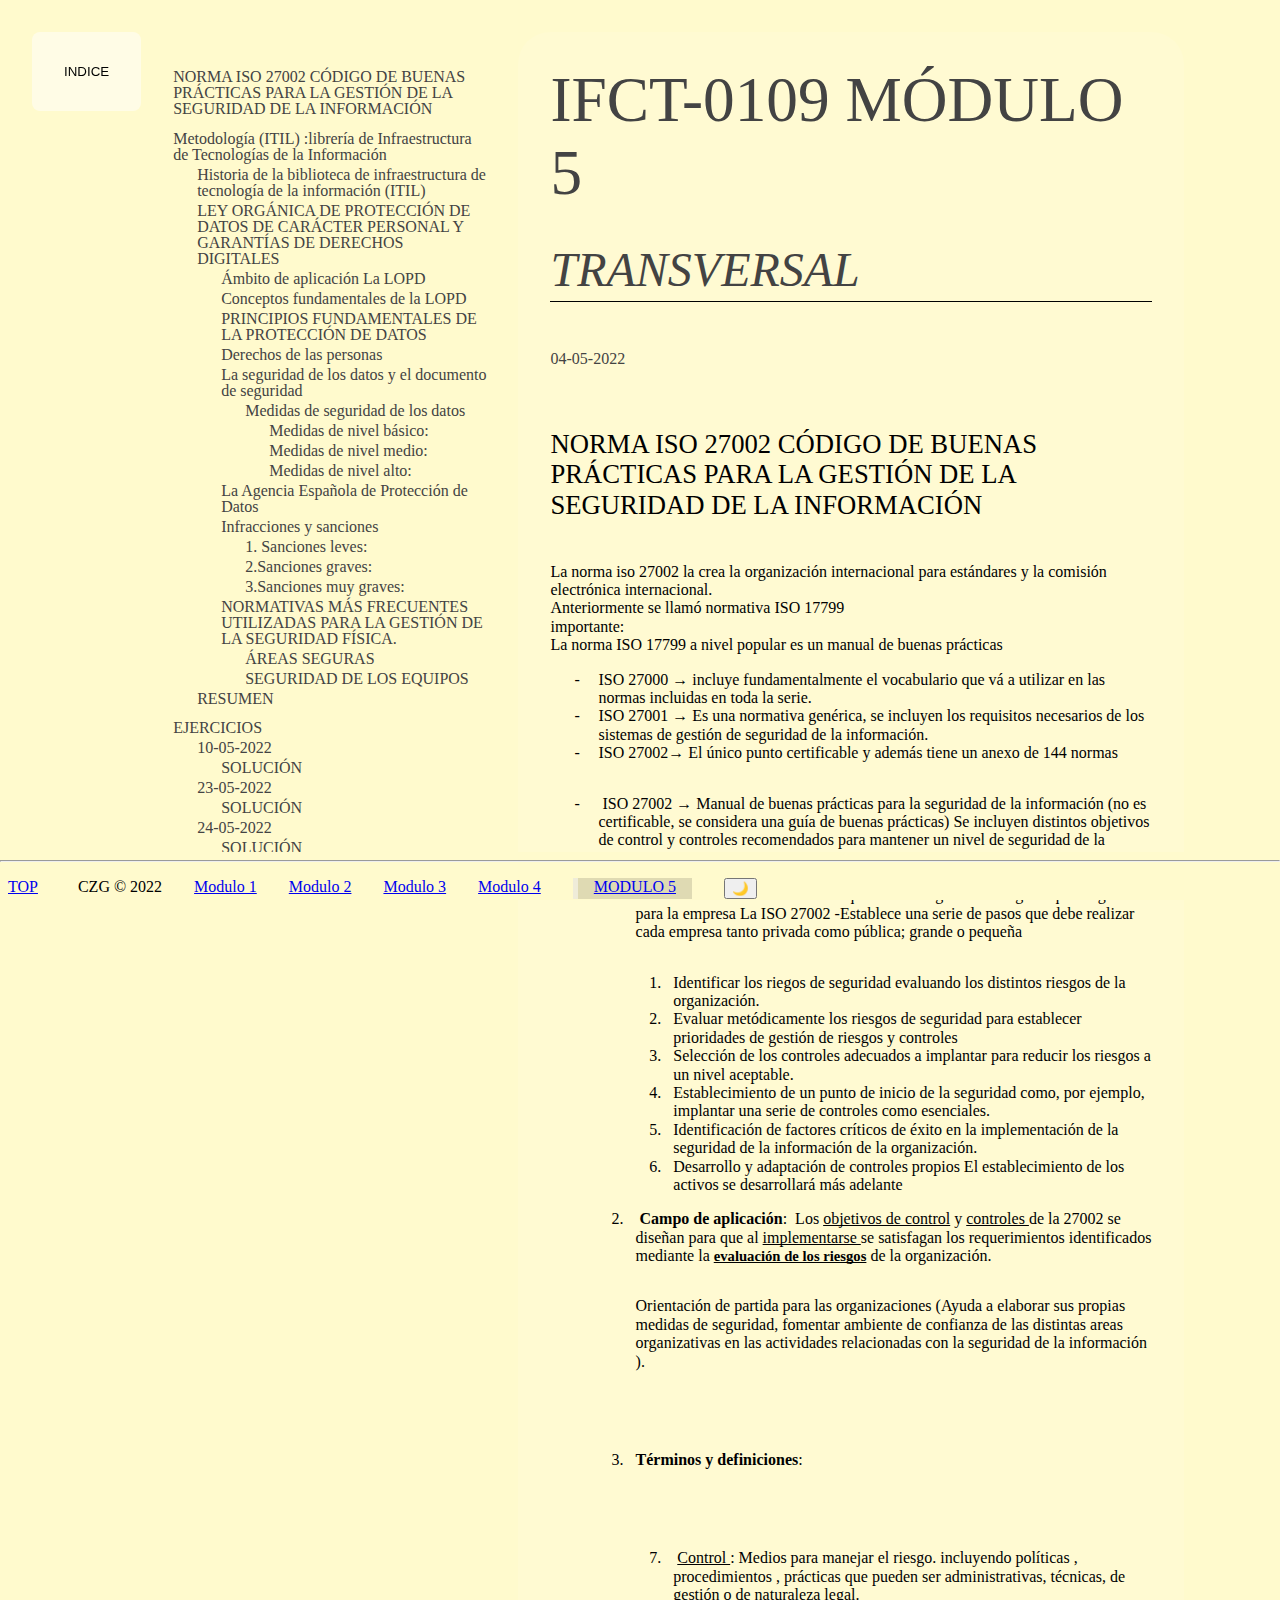
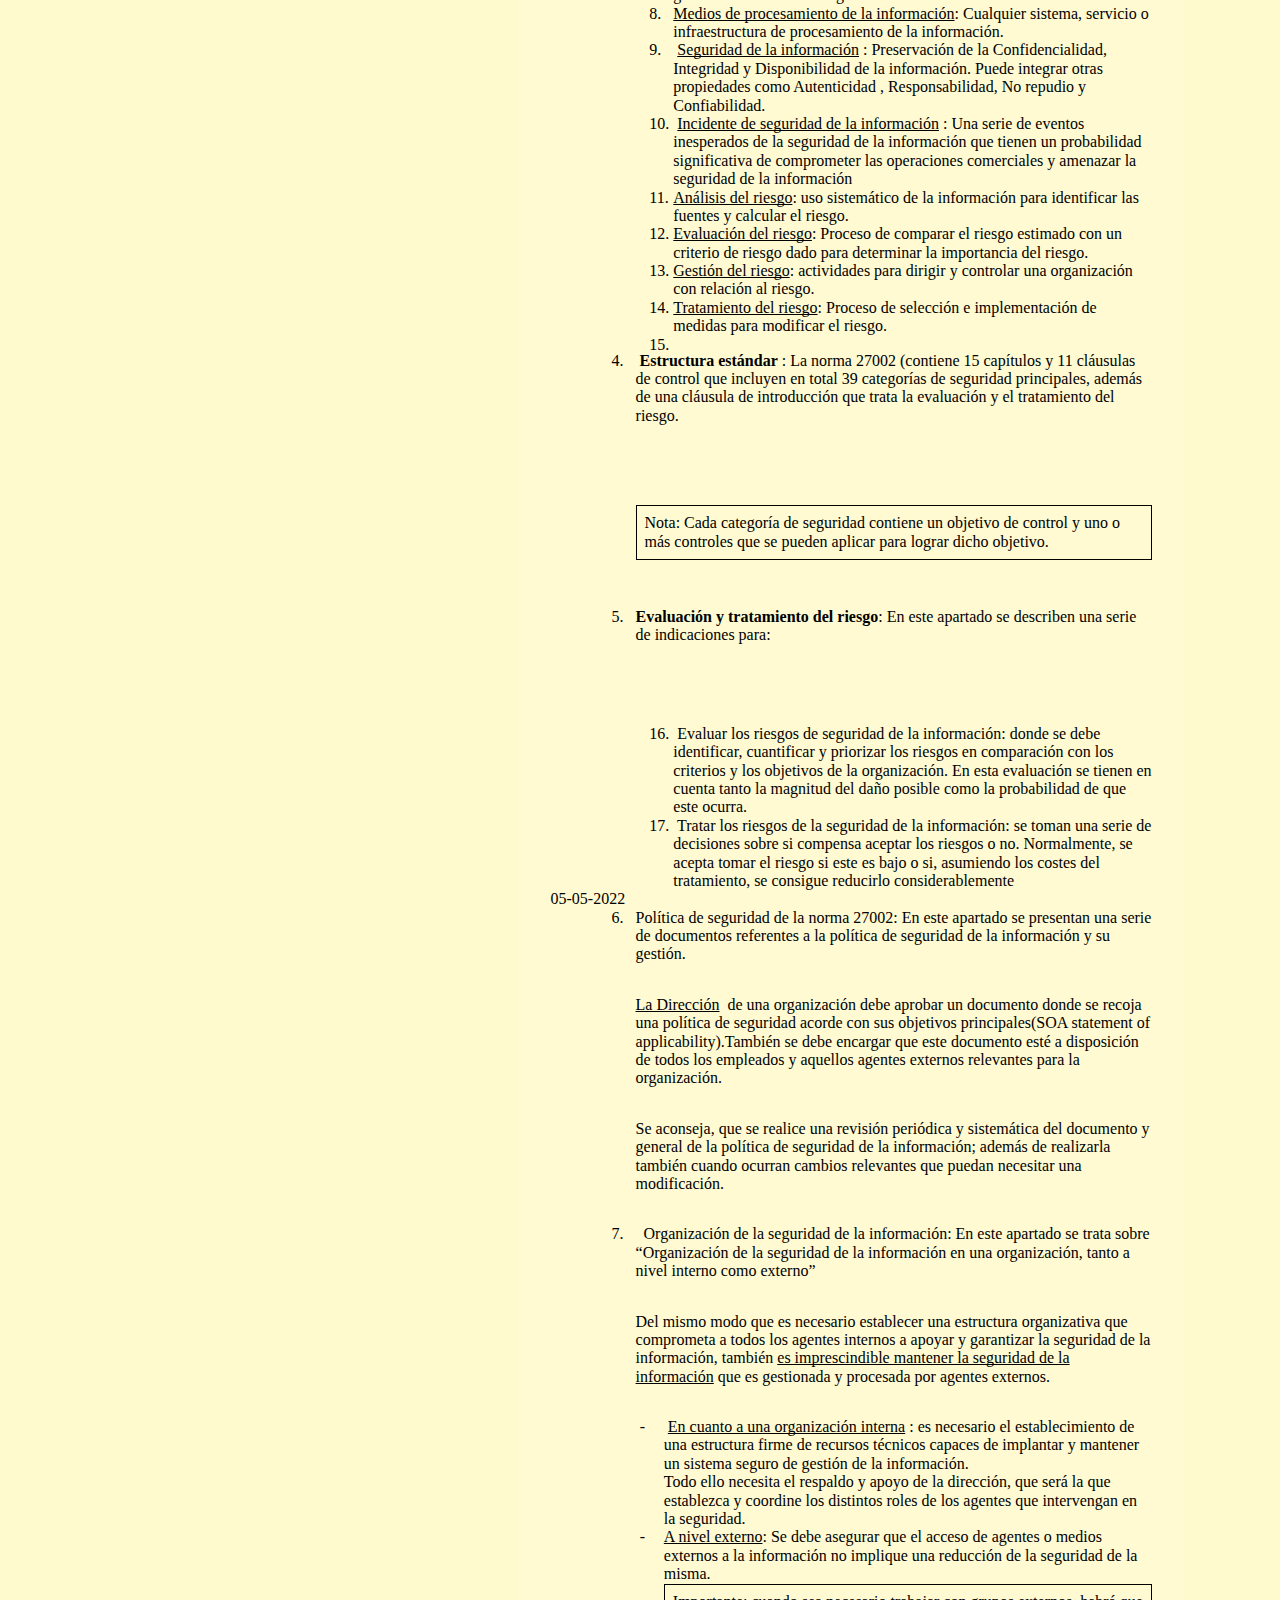
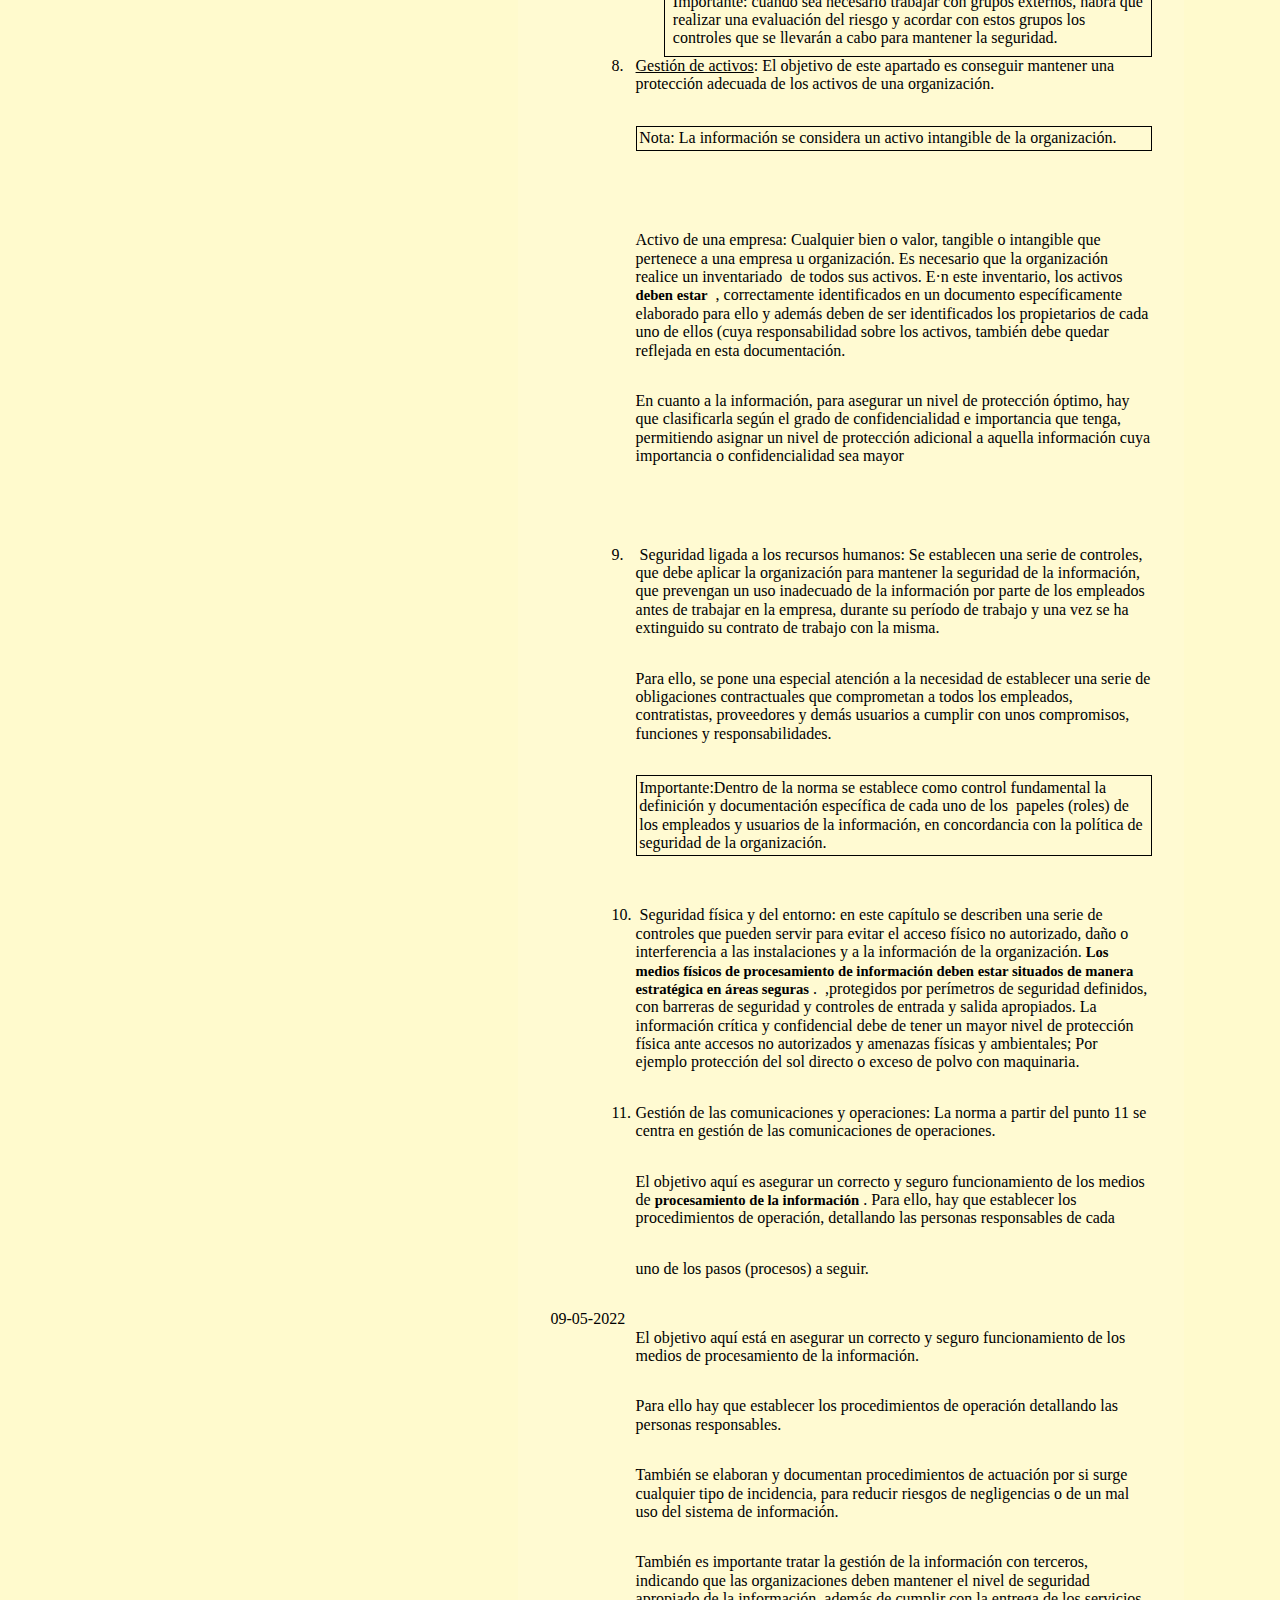
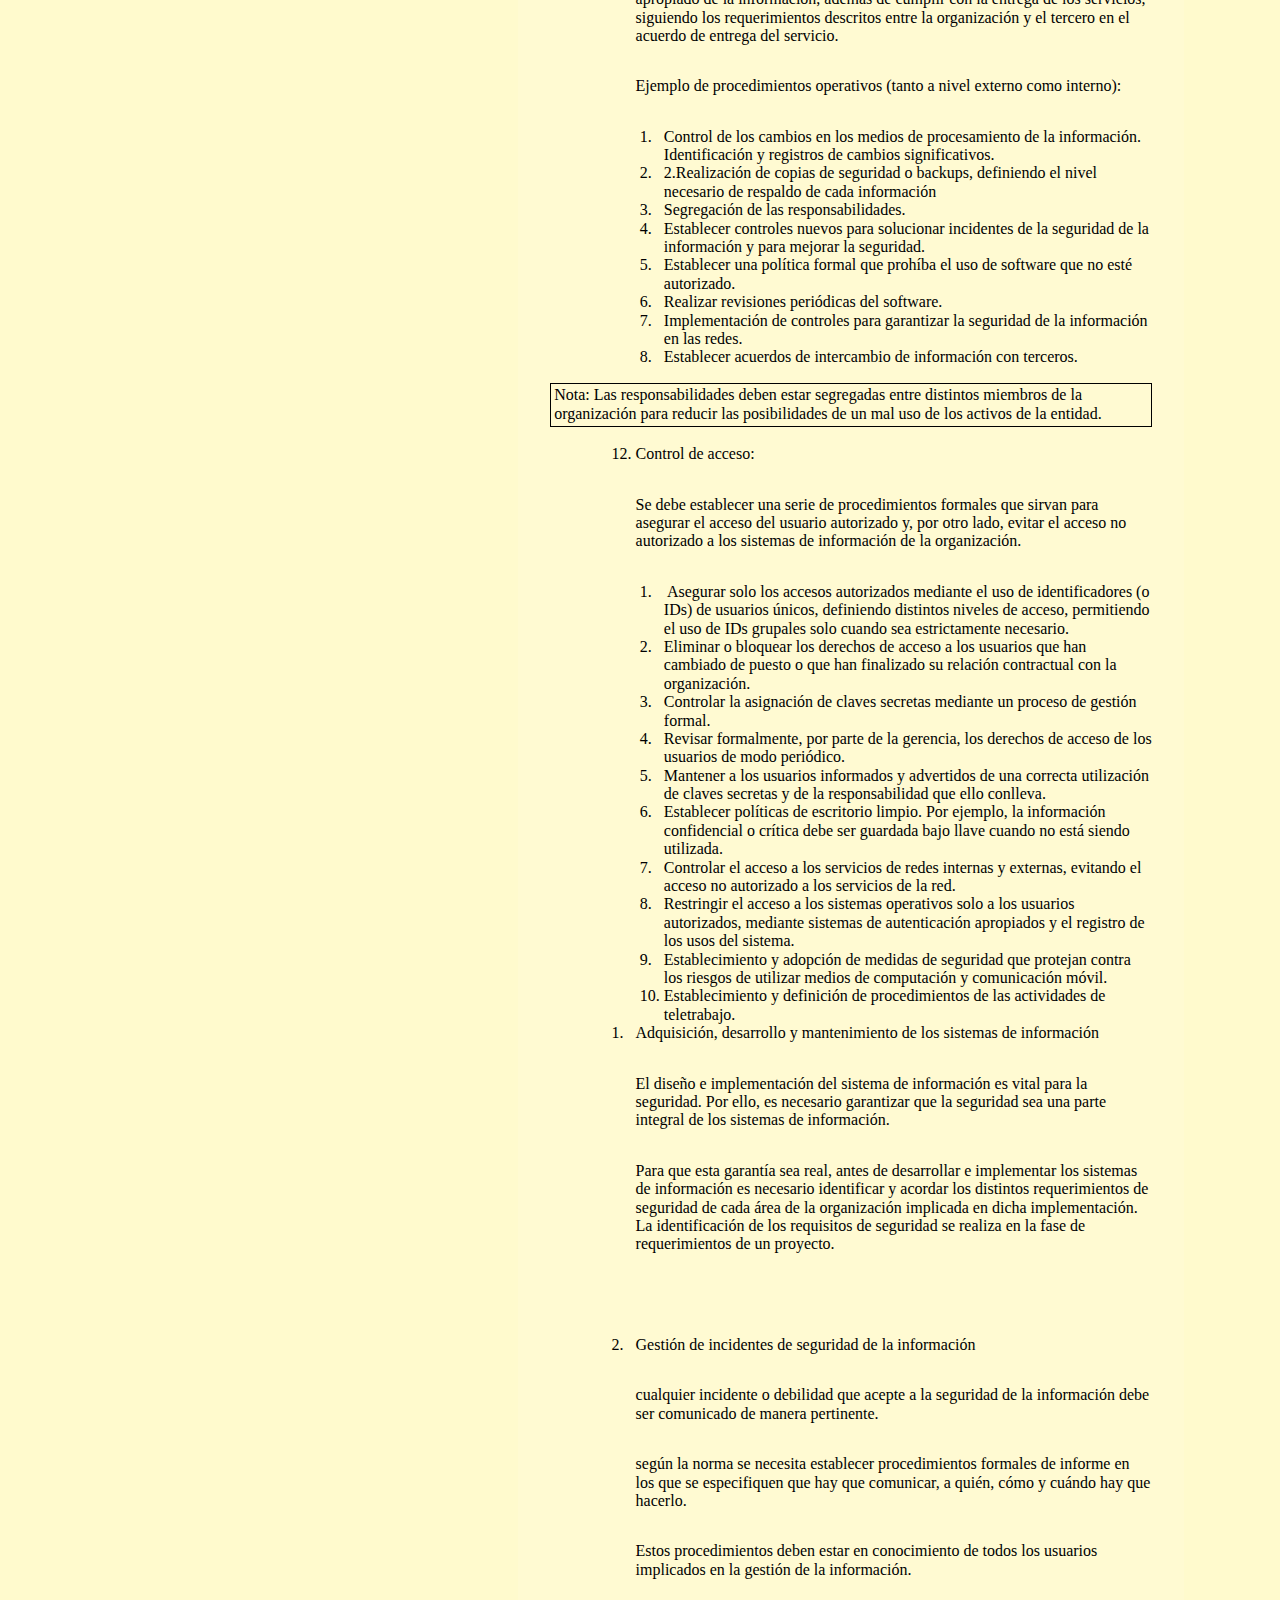
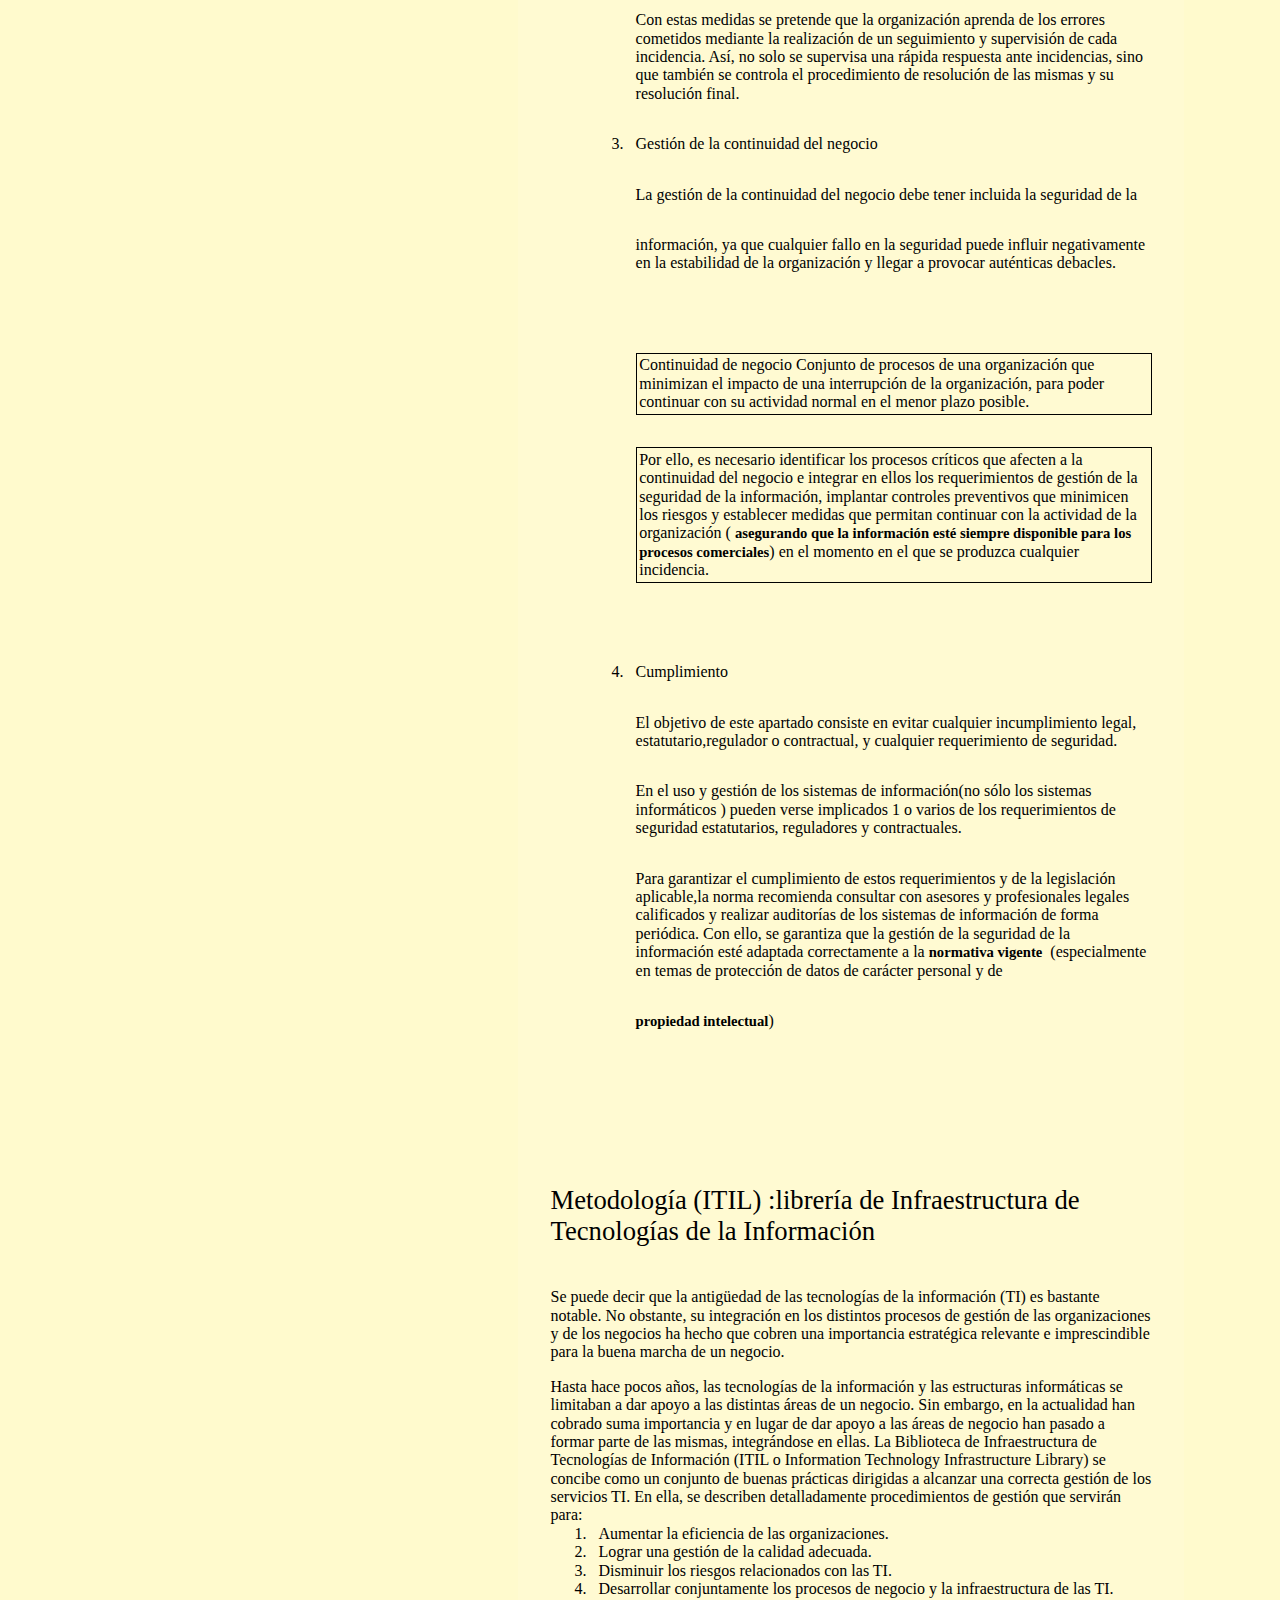
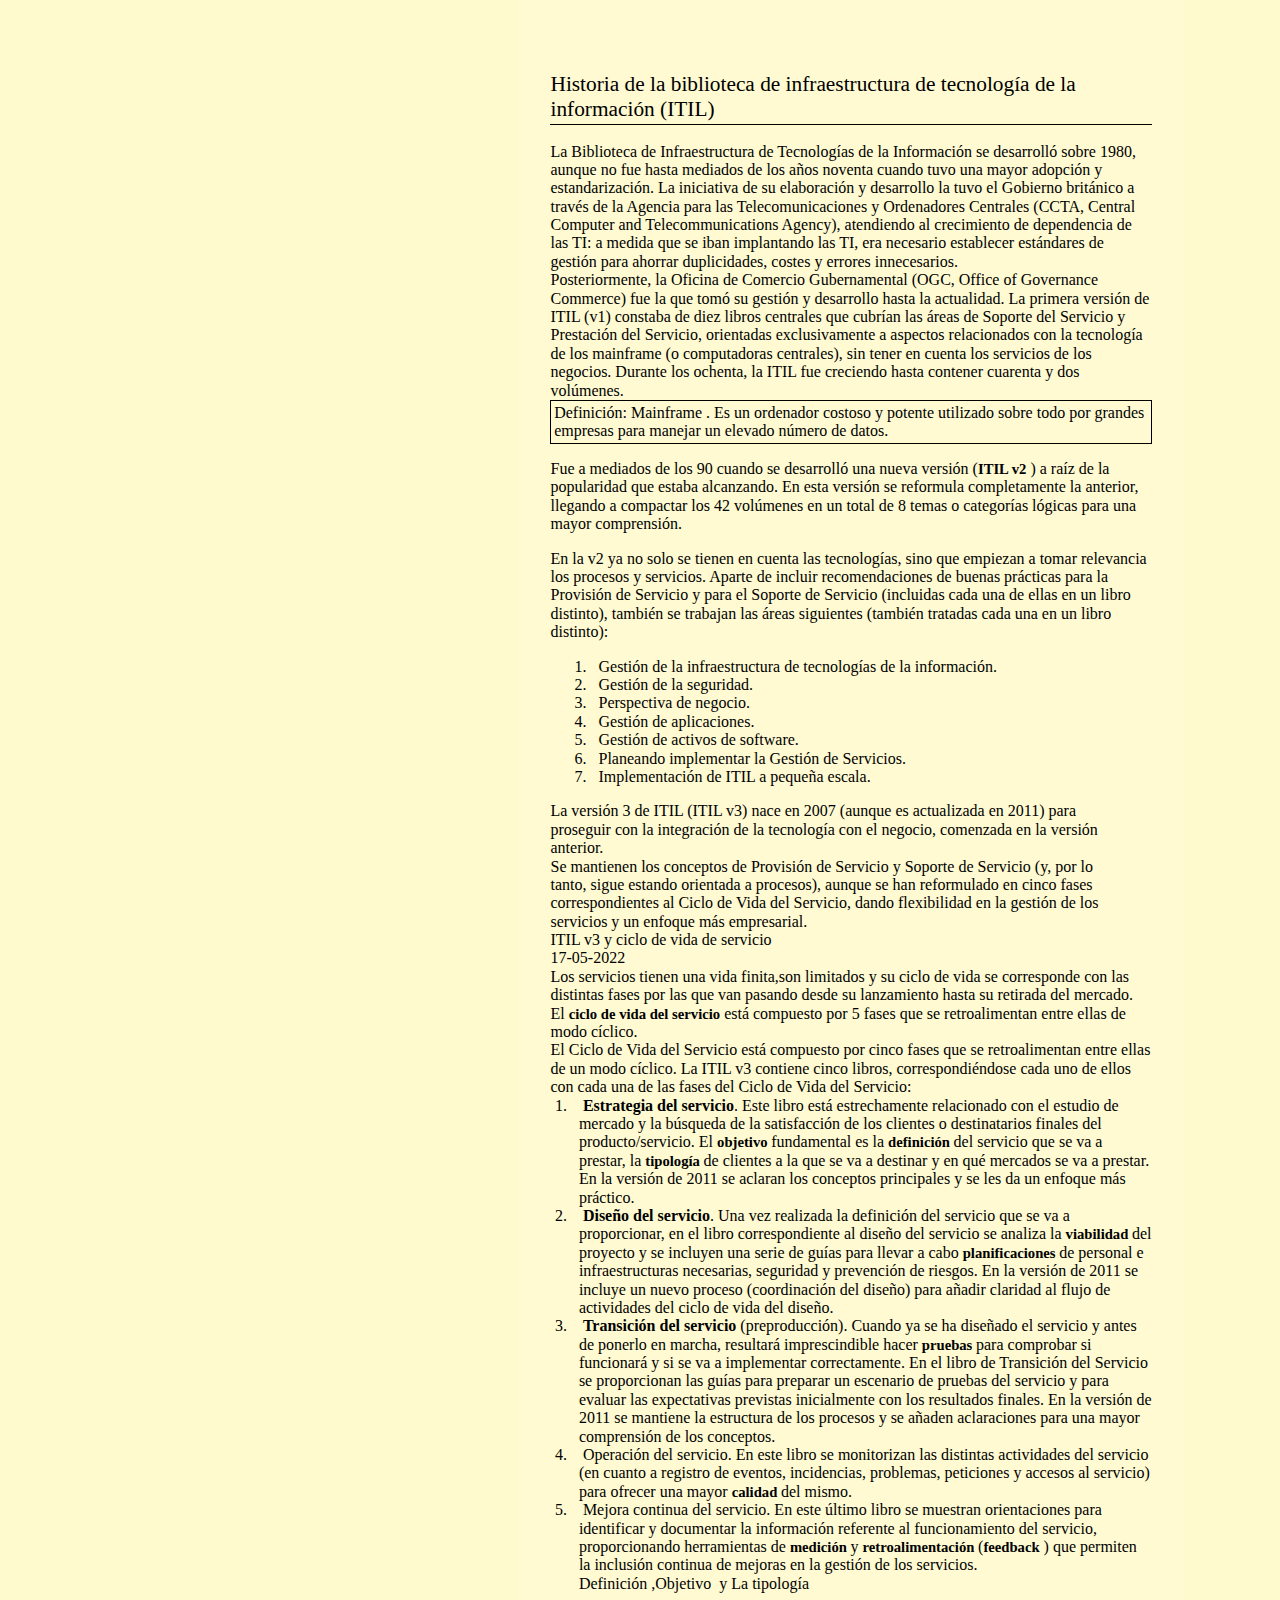
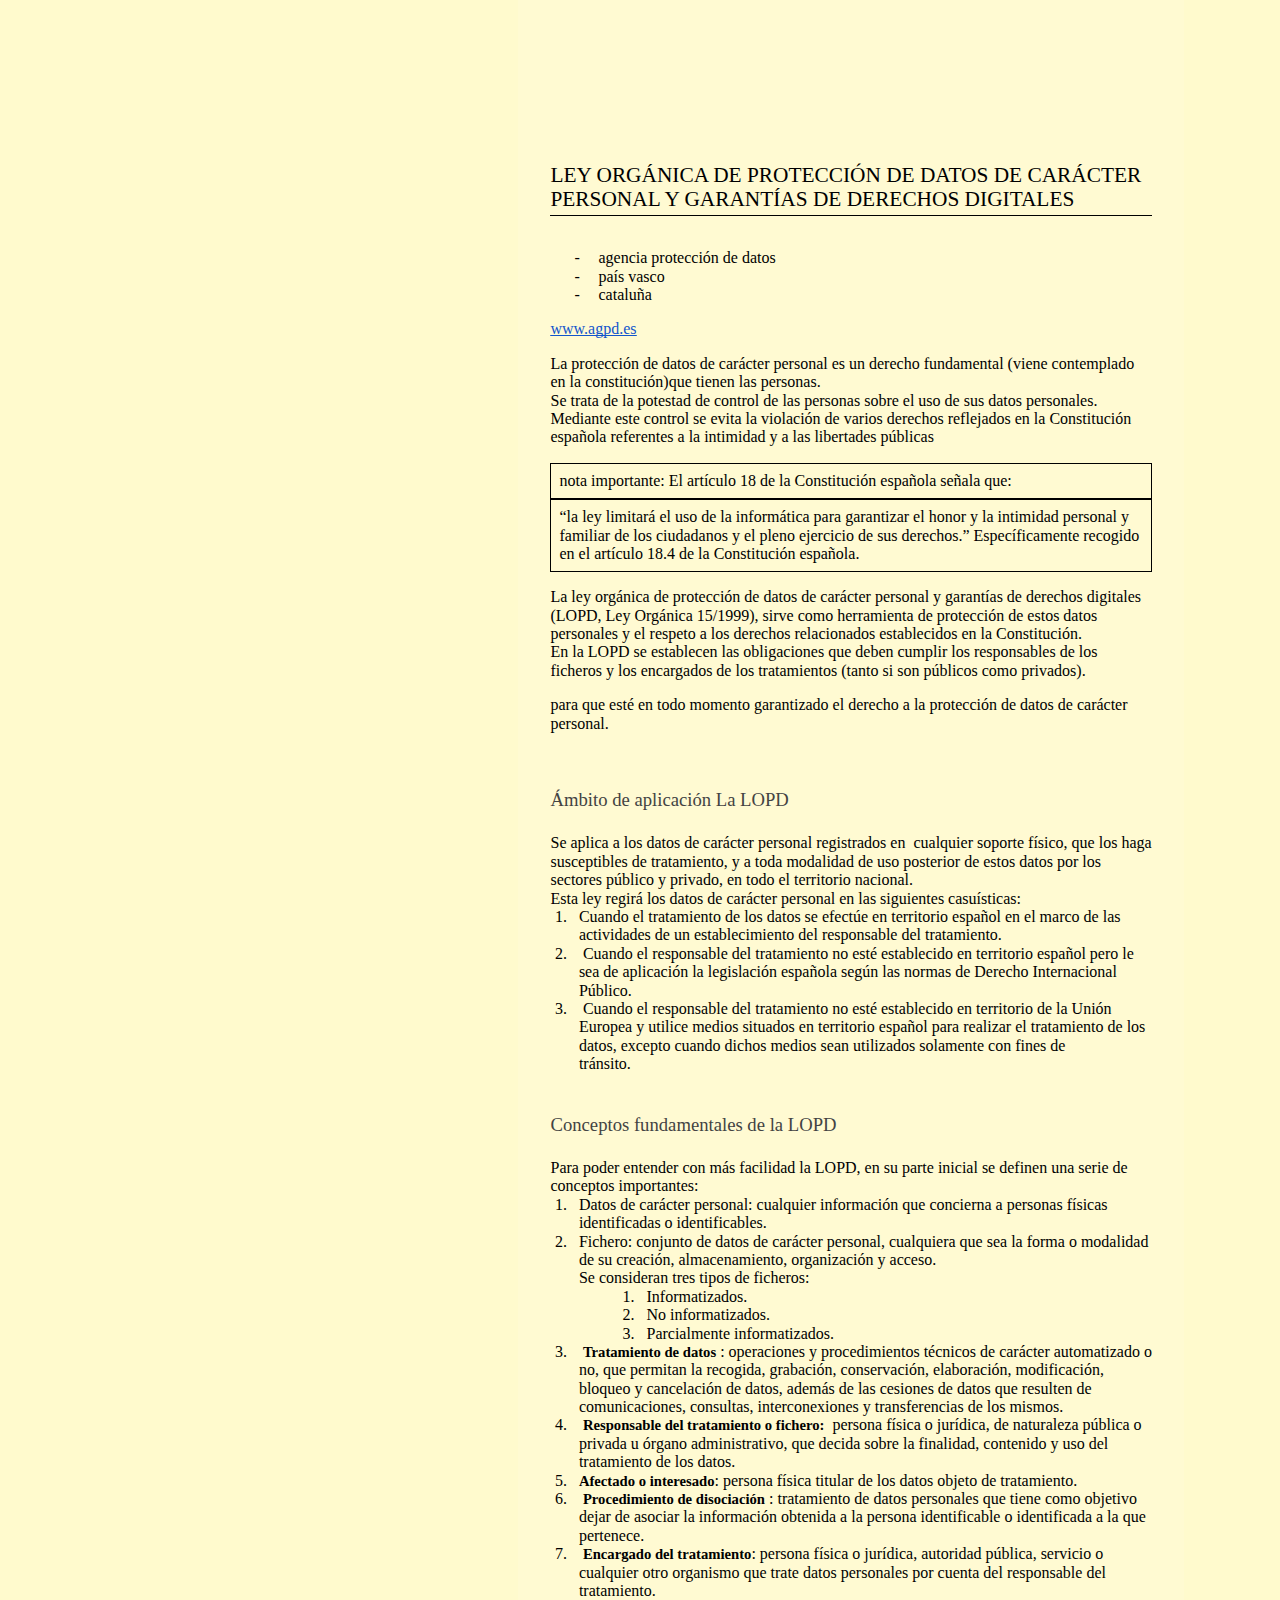
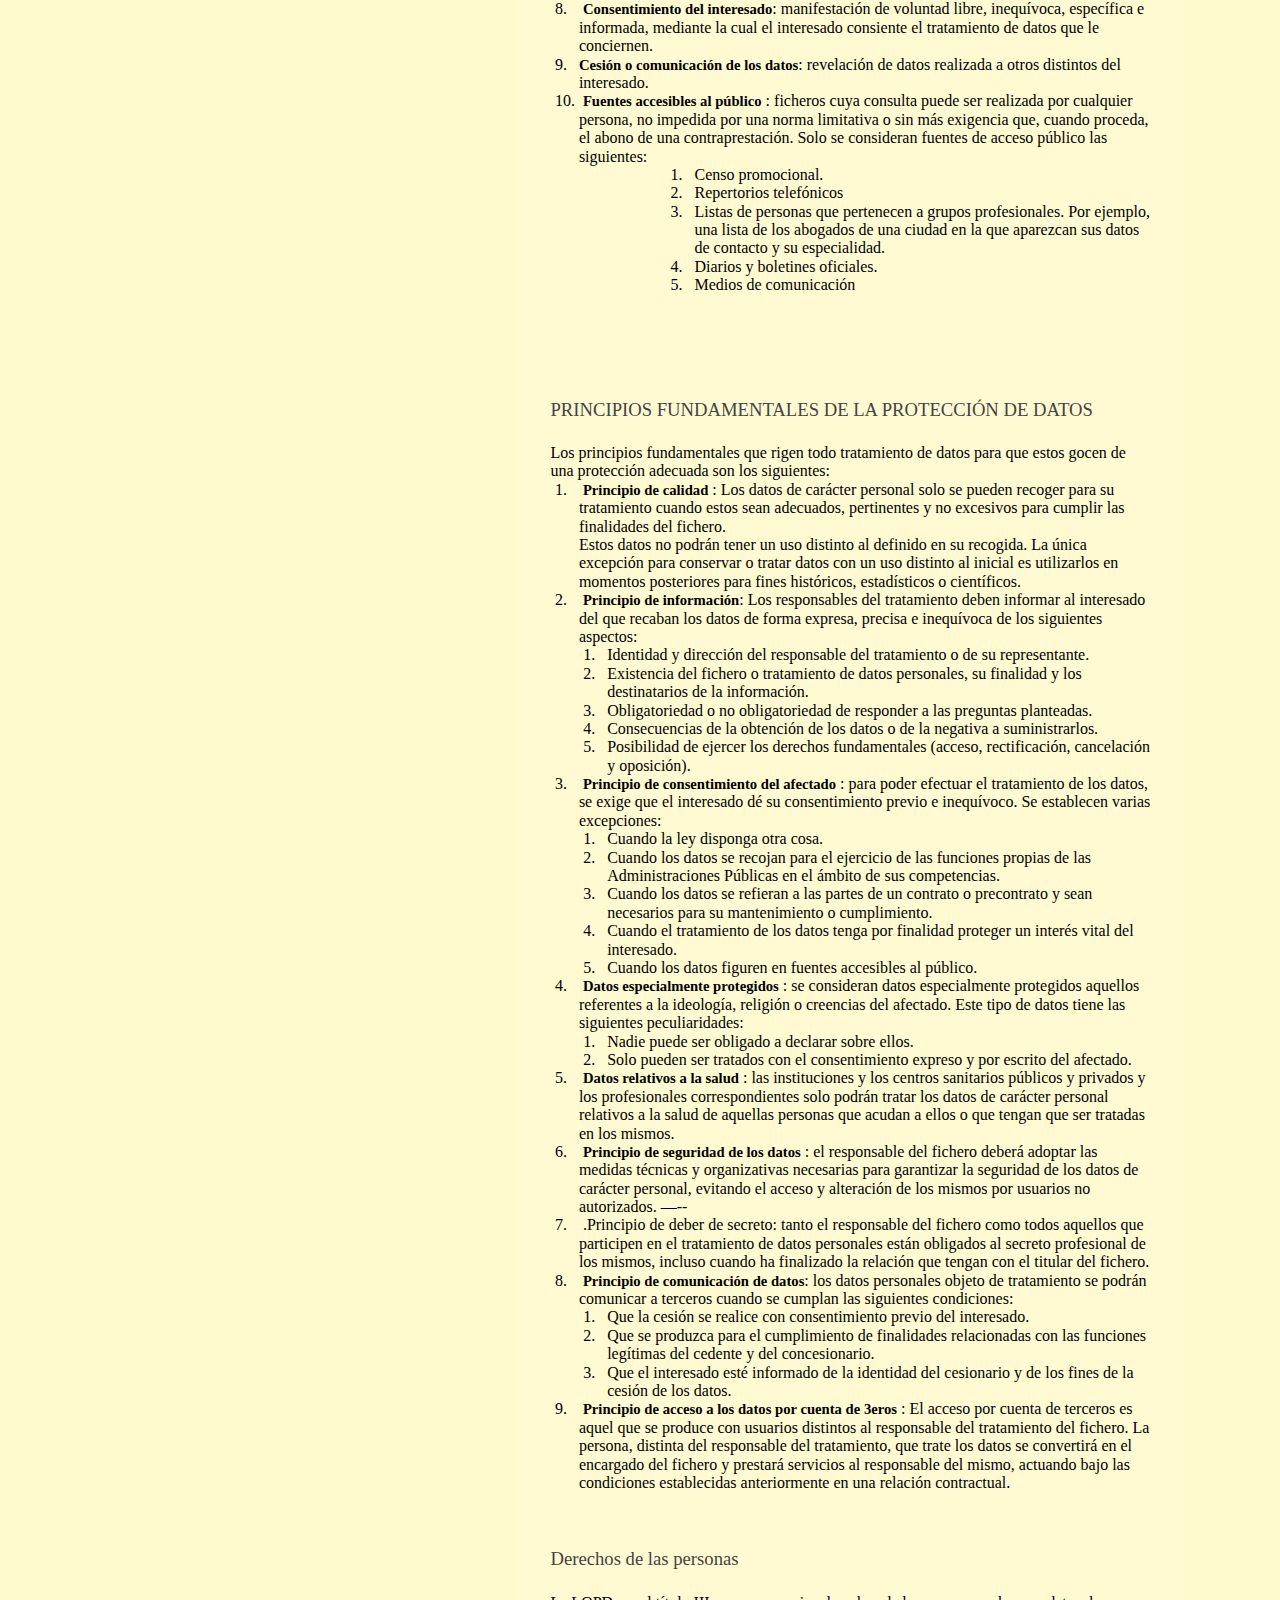
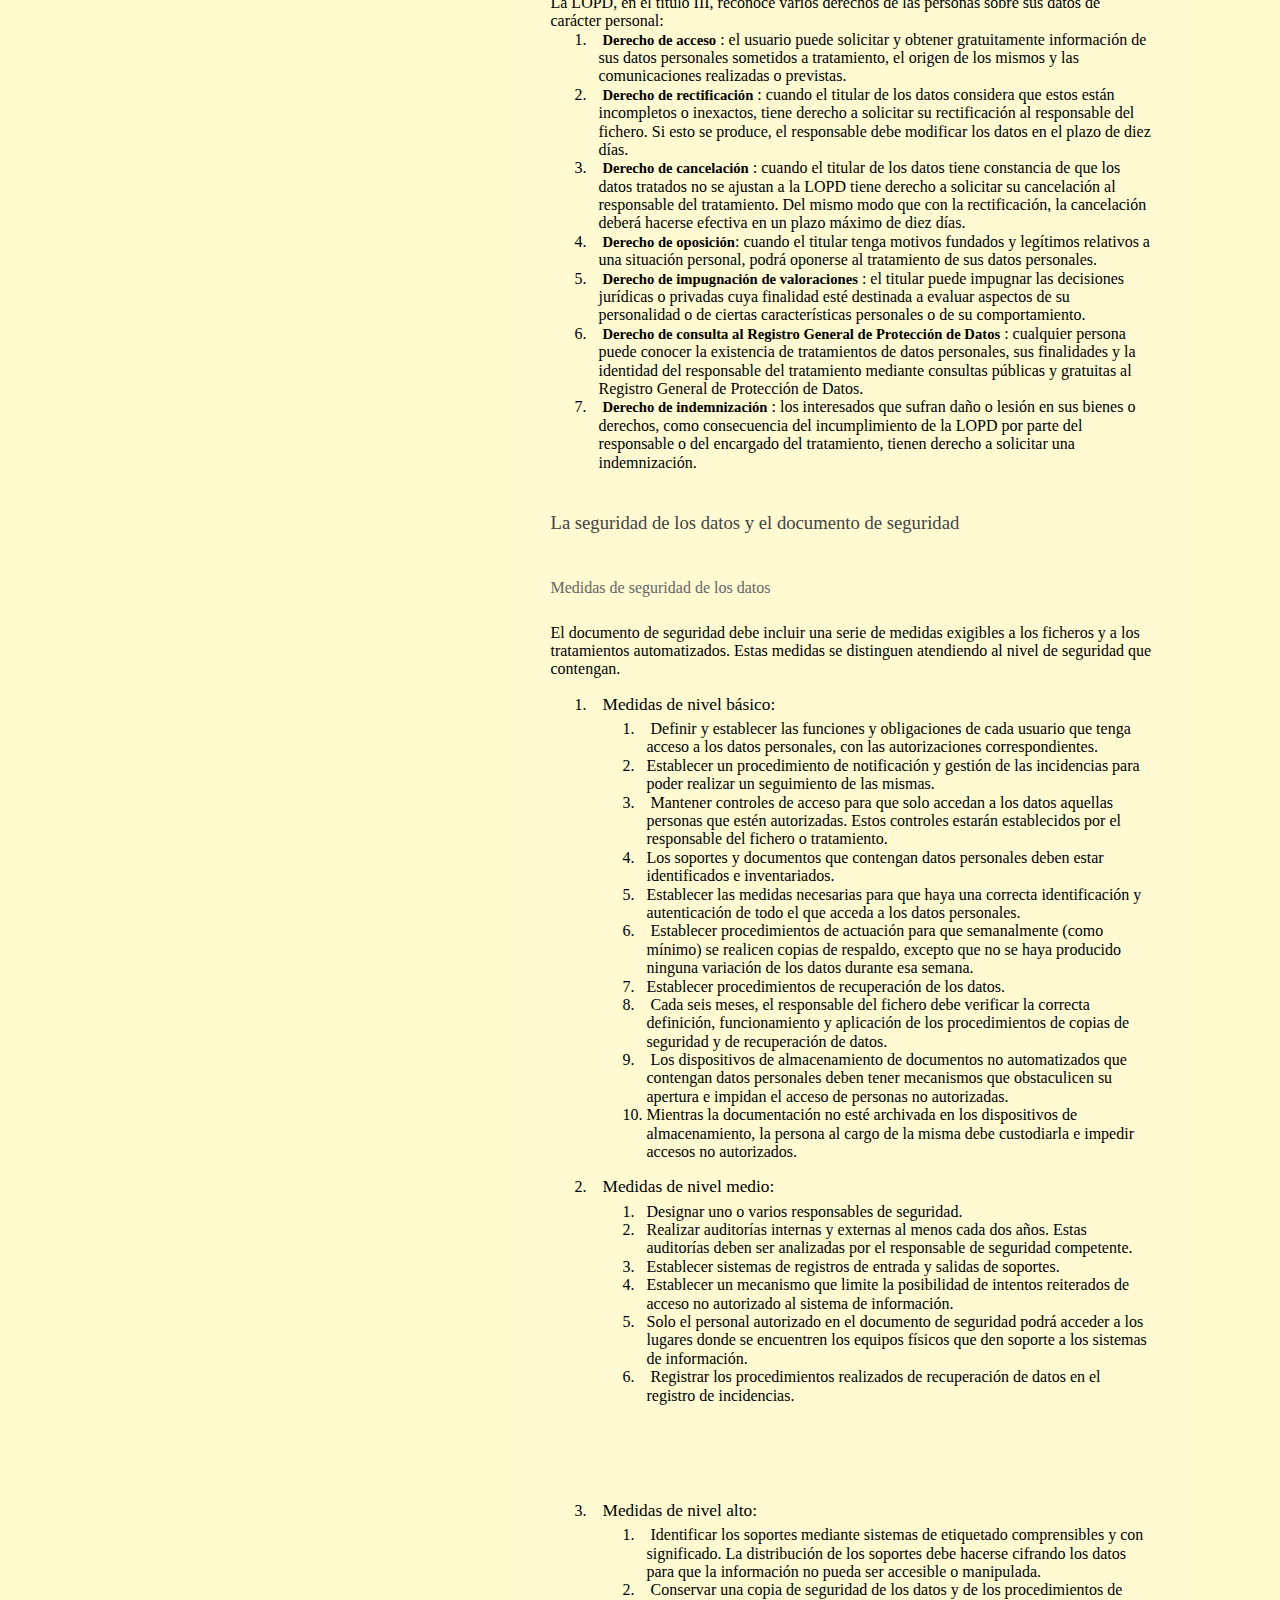
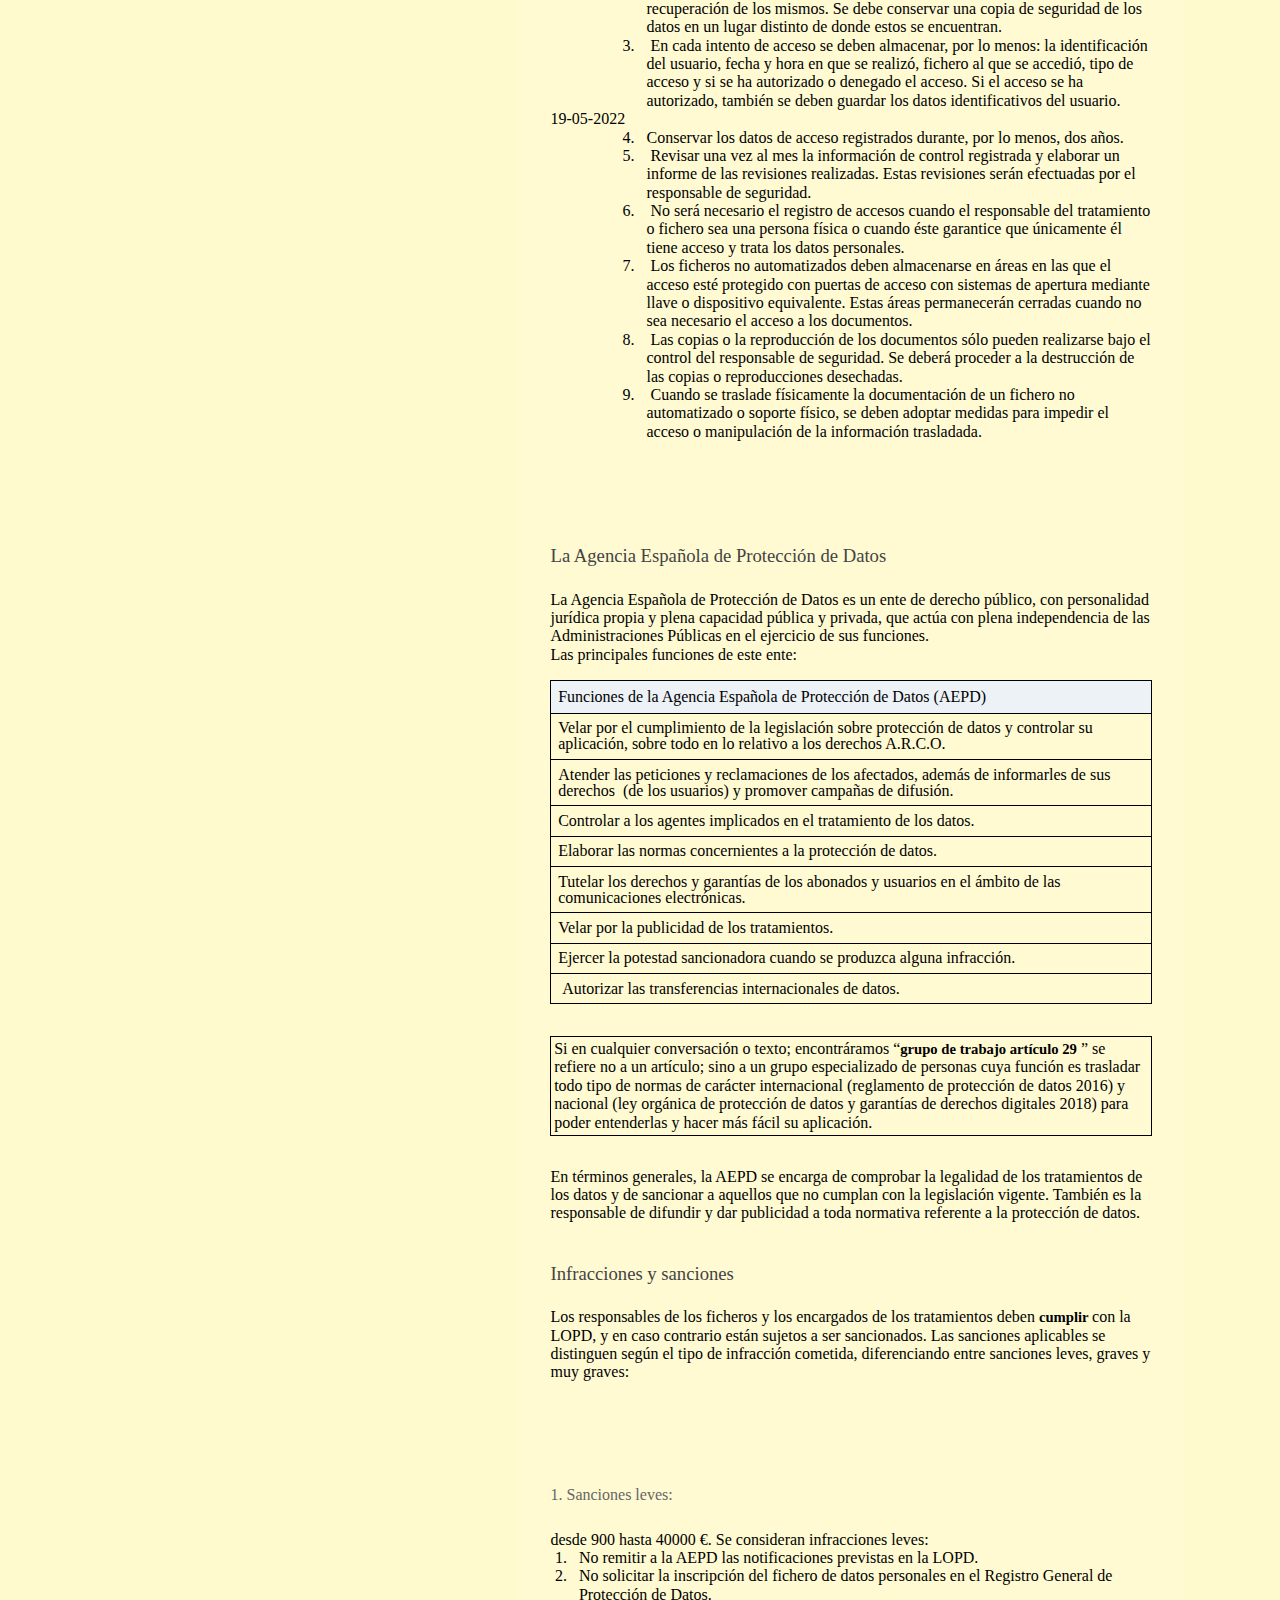
<file: m5.html>
<!DOCTYPE html>
<html lang="es">
<head>
    <meta charset="UTF-8">
    <meta http-equiv="X-UA-Compatible" content="IE=edge">
    <meta name="viewport" content="width=device-width, initial-scale=1.0">
    <title>Modulo 5</title>
    <link rel="stylesheet" href="style.css">
    <link rel="stylesheet" href="css/m5.css">
    <link rel="stylesheet" href="css/mod.css">
</head>
    <body class="c149 c154 "><!-- c45 -->
        <container class="cont">
            <div class="page">
                <div class="lighten">
                <button id="hide_index " class="button" onclick="toggle_indx()"> INDICE</button> 
                </div>
                <div id="index" class="indice">
                        <!-- <h1>indice</h1> -->
                <p class="c59">
            <span class="c19"><a class="c7" href="#h.dzvb9xo2anm9">NORMA ISO 27002 CÓDIGO DE BUENAS PRÁCTICAS PARA LA GESTIÓN DE LA SEGURIDAD DE LA INFORMACIÓN</a></span>
        </p>
        <p class="c54">
            <span class="c8"><a class="c7" href="#h.bizncdbxxomf">Metodología (ITIL) :librería de Infraestructura de Tecnologías de la Información</a></span>
        </p>
        <p class="c50">
            <span class="c19"><a class="c7" href="#h.mr481vxtkpoy">Historia de la biblioteca de infraestructura de tecnología de la información (ITIL)</a></span>
        </p>
        <p class="c50">
            <span class="c8"><a class="c7" href="#h.9o05raqrvybg">LEY ORGÁNICA DE PROTECCIÓN DE DATOS DE CARÁCTER PERSONAL Y GARANTÍAS DE DERECHOS DIGITALES</a></span>
        </p>
        <p class="c20">
            <span class="c8"><a class="c7" href="#h.7r1gzbu6f451">Ámbito de aplicación La LOPD</a></span>
        </p>
        <p class="c20">
            <span class="c8"><a class="c7" href="#h.bx7b9xf2thwv">Conceptos fundamentales de la LOPD</a></span>
        </p>
        <p class="c20">
            <span class="c8"><a class="c7" href="#h.lu0bbnlakcel">PRINCIPIOS FUNDAMENTALES DE LA PROTECCIÓN DE DATOS</a></span>
        </p>
        <p class="c20">
            <span class="c8"><a class="c7" href="#h.e1gvmlwzlhh1">Derechos de las personas</a></span>
        </p>
        <p class="c20">
            <span class="c19"><a class="c7" href="#h.pivuavwo16wg">La seguridad de los datos y el documento de seguridad</a></span>
        </p>
        <p class="c29">
            <span class="c8"><a class="c7" href="#h.u6ovcjpcodnd">Medidas de seguridad de los datos</a></span>
        </p>
        <p class="c11">
            <span class="c8"><a class="c7" href="#h.38wecdwcc7lg">Medidas de nivel básico:</a></span>
        </p>
        <p class="c11">
            <span class="c8"><a class="c7" href="#h.8de2r4avsq9f">Medidas de nivel medio:</a></span>
        </p>
        <p class="c11">
            <span class="c8"><a class="c7" href="#h.3xfqoqhopex7">Medidas de nivel alto:</a></span>
        </p>
        <p class="c20">
            <span class="c8"><a class="c7" href="#h.4hh8cb9fkol1">La Agencia Española de Protección de Datos</a></span>
        </p>
        <p class="c20">
            <span class="c8"><a class="c7" href="#h.fk239soxf1s3">Infracciones y sanciones</a></span>
        </p>
        <p class="c29">
            <span class="c8"><a class="c7" href="#h.fuh5jnt92jpv">1. Sanciones leves:</a></span>
        </p>
        <p class="c29">
            <span class="c8"><a class="c7" href="#h.dvh1vonetot3">2.Sanciones graves:</a></span>
        </p>
        <p class="c29">
            <span class="c8"><a class="c7" href="#h.fe9pkcthw1yo">3.Sanciones muy graves:</a></span>
        </p>
        <p class="c20">
            <span class="c8"><a class="c7" href="#h.lt5pognojqd9">NORMATIVAS MÁS FRECUENTES UTILIZADAS PARA LA GESTIÓN DE LA SEGURIDAD FÍSICA.</a></span>
        </p>
        <p class="c29">
            <span class="c8"><a class="c7" href="#h.j1j2lp6totln">ÁREAS SEGURAS</a></span>
        </p>
        <p class="c29">
            <span class="c8"><a class="c7" href="#h.7e5lkegfkkqc">SEGURIDAD DE LOS EQUIPOS</a></span>
        </p>
        <p class="c50">
            <span class="c8"><a class="c7" href="#h.maopd8aazn9">RESUMEN</a></span>
        </p>
        <p class="c54">
            <span class="c19"><a class="c7" href="#h.7nxsrcvfhg7d">EJERCICIOS</a></span>
        </p>
        <p class="c50">
            <span class="c19"><a class="c7" href="#h.w92lcmmdpbib">10-05-2022</a></span>
        </p>
        <p class="c20">
            <span class="c19"><a class="c7" href="#h.ki9lfwvdqhx3">SOLUCIÓN</a></span>
        </p>
        <p class="c50">
            <span class="c19"><a class="c7" href="#h.67mllsy12f34">23-05-2022</a></span>
        </p>
        <p class="c20">
            <span class="c19"><a class="c7" href="#h.83hy4c1ucqv7">SOLUCIÓN</a></span>
        </p>
        <p class="c50">
            <span class="c19"><a class="c7" href="#h.oqt7imyhw4av">24-05-2022</a></span>
        </p>
        <p class="c57">
            <span class="c19"><a class="c7" href="#h.792ywci2n1fg">SOLUCIÓN</a></span>
        </p>
    
        

        
    </div>
    <div class="contents">
        <p class="c1"><span class="c19 c38 c47">IFCT-0109 MÓDULO </span><span class="c19 c38">5</span></p>
        <p class="c1 c3"><span class="c8 c56"></span></p>
        <p class="c1 c3"><span class="c8 c56"></span></p>
        <p class="c2 title" id="h.s6x97lyjlin1"><span class="c19 c44 c45">TRANSVERSAL</span></p>
        <p class="c1 c3"><span class="c0"></span></p>
        <p class="c1 c3"><span class="c8 c31"></span></p>
        <!-- TEXTO -->
        <p class="c1 c3"><span class="c8 c31"></span></p>
        <p class="c1"><span class="c8 c9">04-05-2022</span></p>
        <p class="c1 c3"><span class="c0"></span></p>
        <h1 class="c48" id="h.dzvb9xo2anm9"><span class="c14">NORMA ISO 27002 CÓDIGO DE BUENAS PRÁCTICAS PARA LA GESTIÓN DE LA SEGURIDAD DE LA INFORMACIÓN</span></h1>
        <p class="c1 c3"><span class="c0"></span></p>
        <p class="c1"><span class="c0">La norma iso 27002 la crea la organización internacional para estándares y la comisión electrónica internacional.</span></p>
        <p class="c1"><span class="c0">Anteriormente se llamó normativa ISO 17799</span></p>
        <p class="c1"><span class="c0">importante:</span></p>
        <p class="c1"><span class="c0">La norma ISO 17799 a nivel popular es un manual de buenas prácticas</span></p>
        <p class="c1 c3"><span class="c0"></span></p>
        <ul class="c10 lst-kix_8uo4eh94rj8c-0 start">
            <li class="c1 c22 li-bullet-0"><span class="c0">ISO 27000 → incluye fundamentalmente el vocabulario que vá a utilizar en las normas incluidas en toda la serie.</span></li>
            <li class="c1 c22 li-bullet-0"><span class="c0">ISO 27001 → Es una normativa genérica, se incluyen los requisitos necesarios de los sistemas de gestión de seguridad de la información.</span></li>
            <li class="c1 c22 li-bullet-0"><span class="c0">ISO 27002→ El único punto certificable y además tiene un anexo de 144 normas </span></li>
        </ul>
        <p class="c1 c3"><span class="c0"></span></p>
        <p class="c1 c3"><span class="c0"></span></p>
        <ul class="c10 lst-kix_j9092e7vupbi-0 start">
            <li class="c1 c22 li-bullet-0">
                <span class="c0">
                    ISO 27002 → Manual de buenas prácticas para la seguridad de la información (no es certificable, se considera una guía de buenas prácticas) Se incluyen distintos objetivos de control y controles recomendados para mantener un
                    nivel de seguridad de la información en estado óptimo
                </span>
            </li>
        </ul>
        <ul class="c10 lst-kix_j9092e7vupbi-1 start">
            <li class="c1 c23 c62 li-bullet-0"><span class="c0">SECCIONES:</span></li>
        </ul>
        <ol class="c10 lst-kix_j9092e7vupbi-2 start" start="1">
            <li class="c1 c23 c4 li-bullet-0">
                <span class="c43">Introducción</span>
                <span class="c0">: Activos son cualquier cosa tangible o intangible que tenga valor para la empresa La ISO 27002 -Establece una serie de pasos que debe realizar cada empresa tanto privada como pública; grande o pequeña</span>
            </li>
        </ol>
        <ol class="c10 lst-kix_j9092e7vupbi-3 start" start="1">
            <li class="c1 c36 c23 li-bullet-0"><span class="c0">Identificar los riegos de seguridad evaluando los distintos riesgos de la organización.</span></li>
            <li class="c1 c36 c23 li-bullet-0"><span class="c0">Evaluar metódicamente los riesgos de seguridad para establecer prioridades de gestión de riesgos y controles </span></li>
            <li class="c1 c36 c23 li-bullet-0"><span class="c0">Selección de los controles adecuados a implantar para reducir los riesgos a un nivel aceptable.</span></li>
            <li class="c1 c36 c23 li-bullet-0"><span class="c0">Establecimiento de un punto de inicio de la seguridad como, por ejemplo, implantar una serie de controles como esenciales.</span></li>
            <li class="c1 c36 c23 li-bullet-0"><span class="c0">Identificación de factores críticos de éxito en la implementación de la seguridad de la información de la organización.</span></li>
            <li class="c1 c36 c23 li-bullet-0"><span class="c0">Desarrollo y adaptación de controles propios El establecimiento de los activos se desarrollará más adelante</span></li>
        </ol>
        <p class="c1 c3"><span class="c0"></span></p>
        <ol class="c10 lst-kix_j9092e7vupbi-2" start="2">
            <li class="c1 c23 c4 li-bullet-0">
                <span class="c43">Campo de aplicación</span><span>: &nbsp;Los </span><span class="c17">objetivos de control</span><span>&nbsp;y </span><span class="c17">controles </span><span>de la 27002 se diseñan para que al </span>
                <span class="c17">implementarse </span><span>se satisfagan los requerimientos identificados mediante la </span><span class="c6 c17">evaluación de los riesgos</span><span class="c0">&nbsp;de la organización.</span>
            </li>
        </ol>
        <p class="c1 c4">
            <span class="c0">
                Orientación de partida para las organizaciones (Ayuda a elaborar sus propias medidas de seguridad, fomentar ambiente de confianza de las distintas areas organizativas en las actividades relacionadas con la seguridad de la
                información ).
            </span>
        </p>
        <p class="c1 c4 c3"><span class="c0"></span></p>
        <ol class="c10 lst-kix_j9092e7vupbi-2" start="3">
            <li class="c1 c23 c4 li-bullet-0"><span class="c43">Términos y definiciones</span><span class="c0">:</span></li>
        </ol>
        <p class="c1 c4 c3"><span class="c0"></span></p>
        <ol class="c10 lst-kix_j9092e7vupbi-3" start="7">
            <li class="c1 c36 c23 li-bullet-0">
                <span class="c17">Control </span><span class="c0">: Medios para manejar el riesgo. incluyendo políticas , procedimientos , prácticas que pueden ser administrativas, técnicas, de gestión o de naturaleza legal.</span>
            </li>
            <li class="c1 c36 c23 li-bullet-0"><span class="c17">Medios de procesamiento de la información</span><span class="c0">: Cualquier sistema, servicio o infraestructura de procesamiento de la información.</span></li>
            <li class="c1 c36 c23 li-bullet-0">
                <span class="c17">Seguridad de la información</span>
                <span class="c0">: Preservación de la Confidencialidad, Integridad y Disponibilidad de la información. Puede integrar otras propiedades como Autenticidad , Responsabilidad, No repudio y Confiabilidad.</span>
            </li>
            <li class="c1 c36 c23 li-bullet-0">
                <span class="c17">Incidente de seguridad de la información</span>
                <span class="c0">: Una serie de eventos inesperados de la seguridad de la información que tienen un probabilidad significativa de comprometer las operaciones comerciales y amenazar la seguridad de la información</span>
            </li>
            <li class="c1 c36 c23 li-bullet-0"><span class="c17">Análisis del riesgo</span><span class="c0">: uso sistemático de la información para identificar las fuentes y calcular el riesgo.</span></li>
            <li class="c1 c23 c36 li-bullet-0"><span class="c17">Evaluación del riesgo</span><span class="c0">: Proceso de comparar el riesgo estimado con un criterio de riesgo dado para determinar la importancia del riesgo.</span></li>
            <li class="c1 c36 c23 li-bullet-0"><span class="c17">Gestión del riesgo</span><span class="c0">: actividades para dirigir y controlar una organización con relación al riesgo.</span></li>
            <li class="c1 c36 c23 li-bullet-0"><span class="c17">Tratamiento del riesgo</span><span class="c0">: Proceso de selección e implementación de medidas para modificar el riesgo.</span></li>
            <li class="c1 c36 c23 c3 li-bullet-0"><span class="c0"></span></li>
        </ol>
        <ol class="c10 lst-kix_j9092e7vupbi-2" start="4">
            <li class="c1 c4 c23 li-bullet-0">
                <span class="c43">Estructura estándar</span>
                <span class="c0">
                    : La norma 27002 (contiene 15 capítulos y 11 cláusulas de control que incluyen en total 39 categorías de seguridad principales, además de una cláusula de introducción que trata la evaluación y el tratamiento del riesgo.
                </span>
            </li>
        </ol>
        <p class="c1 c4 c3"><span class="c0"></span></p>
        <p class="c42 c4"><span class="c0">Nota: Cada categoría de seguridad contiene un objetivo de control y uno o más controles que se pueden aplicar para lograr dicho objetivo. </span></p>
        <p class="c1 c3"><span class="c9 c35"></span></p>
        <ol class="c10 lst-kix_j9092e7vupbi-2" start="5">
            <li class="c1 c23 c4 li-bullet-0"><span class="c43">Evaluación y tratamiento del riesgo</span><span class="c0">: En este apartado se describen una serie de indicaciones para:</span></li>
        </ol>
        <p class="c1 c4 c3"><span class="c0"></span></p>
        <ol class="c10 lst-kix_j9092e7vupbi-3" start="16">
            <li class="c1 c36 c23 li-bullet-0">
                <span class="c0">
                    Evaluar los riesgos de seguridad de la información: donde se debe identificar, cuantificar y priorizar los riesgos en comparación con los criterios y los objetivos de la organización. En esta evaluación se tienen en cuenta tanto
                    la magnitud del daño posible como la probabilidad de que este ocurra.
                </span>
            </li>
            <li class="c1 c36 c23 li-bullet-0">
                <span class="c0">
                    Tratar los riesgos de la seguridad de la información: se toman una serie de decisiones sobre si compensa aceptar los riesgos o no. Normalmente, se acepta tomar el riesgo si este es bajo o si, asumiendo los costes del
                    tratamiento, se consigue reducirlo considerablemente
                </span>
            </li>
        </ol>
        <p class="c1"><span class="c0">05-05-2022</span></p>
        <ol class="c10 lst-kix_j9092e7vupbi-2" start="6">
            <li class="c1 c23 c4 li-bullet-0"><span class="c0">Política de seguridad de la norma 27002: En este apartado se presentan una serie de documentos referentes a la política de seguridad de la información y su gestión.</span></li>
        </ol>
        <p class="c1 c4">
            <span class="c17">La Dirección</span>
            <span class="c0">
                &nbsp;de una organización debe aprobar un documento donde se recoja una política de seguridad acorde con sus objetivos principales(SOA statement of applicability).También se debe encargar que este documento esté a disposición de
                todos los empleados y aquellos agentes externos relevantes para la organización.
            </span>
        </p>
        <p class="c1 c4">
            <span class="c0">
                Se aconseja, que se realice una revisión periódica y sistemática del documento y general de la política de seguridad de la información; además de realizarla también cuando ocurran cambios relevantes que puedan necesitar una
                modificación.
            </span>
        </p>
        <ol class="c10 lst-kix_j9092e7vupbi-2" start="7">
            <li class="c1 c23 c4 li-bullet-0">
                <span class="c0">&nbsp;Organización de la seguridad de la información: En este apartado se trata sobre “Organización de la seguridad de la información en una organización, tanto a nivel interno como externo”</span>
            </li>
        </ol>
        <p class="c1 c4">
            <span>Del mismo modo que es necesario establecer una estructura organizativa que comprometa a todos los agentes internos a apoyar y garantizar la seguridad de la información, también </span>
            <span class="c17">es imprescindible mantener la seguridad de la información</span><span class="c0">&nbsp;que es gestionada y procesada por agentes externos.</span>
        </p>
        <ul class="c10 lst-kix_j69deys6gt2g-0 start">
            <li class="c1 c18 li-bullet-0">
                <span class="c17">En cuanto a una organización interna</span>
                <span class="c0">: es necesario el establecimiento de una estructura firme de recursos técnicos capaces de implantar y mantener un sistema seguro de gestión de la información.</span>
            </li>
        </ul>
        <p class="c1 c58"><span class="c0">Todo ello necesita el respaldo y apoyo de la dirección, que será la que establezca y coordine los distintos roles de los agentes que intervengan en la seguridad.</span></p>
        <ul class="c10 lst-kix_j69deys6gt2g-0">
            <li class="c1 c18 li-bullet-0"><span class="c17">A nivel externo</span><span class="c0">: Se debe asegurar que el acceso de agentes o medios externos a la información no implique una reducción de la seguridad de la misma.</span></li>
        </ul>
        <p class="c41">
            <span class="c0">Importante: cuando sea necesario trabajar con grupos externos, habrá que realizar una evaluación del riesgo y acordar con estos grupos los controles que se llevarán a cabo para mantener la seguridad.</span>
        </p>
        <ol class="c10 lst-kix_j9092e7vupbi-2" start="8">
            <li class="c1 c23 c4 li-bullet-0"><span class="c17">Gestión de activos</span><span class="c0">: El objetivo de este apartado es conseguir mantener una protección adecuada de los activos de una organización.</span></li>
        </ol>
        <p class="c25 c4"><span class="c0">Nota: La información se considera un activo intangible de la organización.</span></p>
        <p class="c1 c4 c3"><span class="c0"></span></p>
        <p class="c1 c4">
            <span>Activo de una empresa: Cualquier bien o valor, tangible o intangible que pertenece a una empresa u organización. Es necesario que la organización realice un </span><span>inventariado</span>
            <span>&nbsp;de todos sus activos. E·n este inventario, los activos </span><span class="c6">deben estar</span>
            <span class="c0">
                &nbsp;, correctamente identificados en un documento específicamente elaborado para ello y además deben de ser identificados los propietarios de cada uno de ellos (cuya responsabilidad sobre los activos, también debe quedar reflejada
                en esta documentación.
            </span>
        </p>
        <p class="c1 c4">
            <span class="c0">
                En cuanto a la información, para asegurar un nivel de protección óptimo, hay que clasificarla según el grado de confidencialidad e importancia que tenga, permitiendo asignar un nivel de protección adicional a aquella información
                cuya importancia o confidencialidad sea mayor
            </span>
        </p>
        <p class="c1 c4 c3"><span class="c0"></span></p>
        <ol class="c10 lst-kix_j9092e7vupbi-2" start="9">
            <li class="c1 c23 c4 li-bullet-0">
                <span class="c0">
                    Seguridad ligada a los recursos humanos: Se establecen una serie de controles, que debe aplicar la organización para mantener la seguridad de la información, que prevengan un uso inadecuado de la información por parte de los
                    empleados antes de trabajar en la empresa, durante su período de trabajo y una vez se ha extinguido su contrato de trabajo con la misma.
                </span>
            </li>
        </ol>
        <p class="c1 c4">
            <span class="c0">
                Para ello, se pone una especial atención a la necesidad de establecer una serie de obligaciones contractuales que comprometan a todos los empleados, contratistas, proveedores y demás usuarios a cumplir con unos compromisos,
                funciones y responsabilidades.
            </span>
        </p>
        <p class="c25 c4">
            <span class="c0">
                Importante:Dentro de la norma se establece como control fundamental la definición y documentación específica de cada uno de los &nbsp;papeles (roles) de los empleados y usuarios de la información, en concordancia con la política de
                seguridad de la organización.
            </span>
        </p>
        <p class="c1"><span class="c0">&nbsp;&nbsp;&nbsp;&nbsp;&nbsp;&nbsp;&nbsp;&nbsp;&nbsp;&nbsp;&nbsp;&nbsp;&nbsp;&nbsp;&nbsp;&nbsp;</span></p>
        <ol class="c10 lst-kix_j9092e7vupbi-2" start="10">
            <li class="c1 c23 c4 li-bullet-0">
                <span>
                    Seguridad física y del entorno: en este capítulo se describen una serie de controles que pueden servir para evitar el acceso físico no autorizado, daño o interferencia a las instalaciones y a la información de la organización.
                </span>
                <span class="c6">Los medios físicos de procesamiento de información deben estar situados de manera estratégica en áreas seguras</span>
                <span class="c0">
                    . &nbsp;,protegidos por perímetros de seguridad definidos, con barreras de seguridad y controles de entrada y salida apropiados. La información crítica y confidencial debe de tener un mayor nivel de protección física ante
                    accesos no autorizados y amenazas físicas y ambientales; Por ejemplo protección del sol directo o exceso de polvo con maquinaria.
                </span>
            </li>
            <li class="c1 c23 c4 li-bullet-0"><span class="c0">Gestión de las comunicaciones y operaciones: La norma a partir del punto 11 se centra en gestión de las comunicaciones de operaciones. </span></li>
        </ol>
        <p class="c1 c4">
            <span>El objetivo aquí es asegurar un correcto y seguro funcionamiento de los medios de </span><span class="c6">procesamiento de la información</span>
            <span class="c0">. Para ello, hay que establecer los procedimientos de operación, detallando las personas responsables de cada</span>
        </p>
        <p class="c1 c4"><span class="c0">uno de los pasos (procesos) a seguir.</span></p>
        <p class="c1"><span class="c0">09-05-2022</span></p>
        <p class="c1 c4"><span class="c0">El objetivo aquí está en asegurar un correcto y seguro funcionamiento de los medios de procesamiento de la información.</span></p>
        <p class="c1 c4"><span class="c0">Para ello hay que establecer los procedimientos de operación detallando las personas responsables.</span></p>
        <p class="c1 c4"><span class="c0">También se elaboran y documentan procedimientos de actuación por si surge cualquier tipo de incidencia, para reducir riesgos de negligencias o de un mal uso del sistema de información. </span></p>
        <p class="c1 c4">
            <span class="c0">
                También es importante tratar la gestión de la información con terceros, indicando que las organizaciones deben mantener el nivel de seguridad apropiado de la información, además de cumplir con la entrega de los servicios, siguiendo
                los requerimientos descritos entre la organización y el tercero en el acuerdo de entrega del servicio.
            </span>
        </p>
        <p class="c1 c4"><span class="c0">Ejemplo de procedimientos operativos (tanto a nivel externo como interno):</span></p>
        <ol class="c10 lst-kix_8v5jl8aq78bs-0 start" start="1">
            <li class="c1 c18 li-bullet-0"><span class="c0">Control de los cambios en los medios de procesamiento de la información. Identificación y registros de cambios significativos.</span></li>
            <li class="c1 c18 li-bullet-0"><span class="c0">2.Realización de copias de seguridad o backups, definiendo el nivel necesario de respaldo de cada información</span></li>
            <li class="c1 c18 li-bullet-0"><span class="c0">Segregación de las responsabilidades.</span></li>
            <li class="c1 c18 li-bullet-0"><span class="c0">Establecer controles nuevos para solucionar incidentes de la seguridad de la información y para mejorar la seguridad. </span></li>
            <li class="c1 c18 li-bullet-0"><span class="c0">Establecer una política formal que prohíba el uso de software que no esté autorizado. </span></li>
            <li class="c1 c18 li-bullet-0"><span class="c0">Realizar revisiones periódicas del software. </span></li>
            <li class="c1 c18 li-bullet-0"><span class="c0">Implementación de controles para garantizar la seguridad de la información en las redes. </span></li>
            <li class="c1 c18 li-bullet-0"><span class="c0">Establecer acuerdos de intercambio de información con terceros.</span></li>
        </ol>
        <p class="c1 c3"><span class="c0"></span></p>
        <p class="c25"><span class="c0">Nota: Las responsabilidades deben estar segregadas entre distintos miembros de la organización para reducir las posibilidades de un mal uso de los activos de la entidad. </span></p>
        <p class="c1"><span class="c0">&nbsp;&nbsp;&nbsp;&nbsp;&nbsp;&nbsp;&nbsp;&nbsp;&nbsp;&nbsp;&nbsp;&nbsp;&nbsp;&nbsp;&nbsp;&nbsp;</span></p>
        <ol class="c10 lst-kix_j9092e7vupbi-2" start="12">
            <li class="c1 c23 c4 li-bullet-0"><span class="c0">Control de acceso: </span></li>
        </ol>
        <p class="c1 c4">
            <span class="c0">
                Se debe establecer una serie de procedimientos formales que sirvan para asegurar el acceso del usuario autorizado y, por otro lado, evitar el acceso no autorizado a los sistemas de información de la organización.
            </span>
        </p>
        <ol class="c10 lst-kix_41lz7hk5eeu5-0 start" start="1">
            <li class="c1 c18 li-bullet-0">
                <span class="c0">
                    Asegurar solo los accesos autorizados mediante el uso de identificadores (o IDs) de usuarios únicos, definiendo distintos niveles de acceso, permitiendo el uso de IDs grupales solo cuando sea estrictamente necesario.
                </span>
            </li>
            <li class="c1 c18 li-bullet-0"><span class="c0">Eliminar o bloquear los derechos de acceso a los usuarios que han cambiado de puesto o que han finalizado su relación contractual con la organización.</span></li>
            <li class="c1 c18 li-bullet-0"><span class="c0">Controlar la asignación de claves secretas mediante un proceso de gestión formal. </span></li>
            <li class="c1 c18 li-bullet-0"><span class="c0">Revisar formalmente, por parte de la gerencia, los derechos de acceso de los usuarios de modo periódico. </span></li>
            <li class="c1 c18 li-bullet-0"><span class="c0">Mantener a los usuarios informados y advertidos de una correcta utilización de claves secretas y de la responsabilidad que ello conlleva. </span></li>
            <li class="c1 c18 li-bullet-0"><span class="c0">Establecer políticas de escritorio limpio. Por ejemplo, la información confidencial o crítica debe ser guardada bajo llave cuando no está siendo utilizada. </span></li>
            <li class="c1 c18 li-bullet-0"><span class="c0">Controlar el acceso a los servicios de redes internas y externas, evitando el acceso no autorizado a los servicios de la red. </span></li>
            <li class="c1 c18 li-bullet-0"><span class="c0">Restringir el acceso a los sistemas operativos solo a los usuarios autorizados, mediante sistemas de autenticación apropiados y el registro de los usos del sistema. </span></li>
            <li class="c1 c18 li-bullet-0"><span class="c0">Establecimiento y adopción de medidas de seguridad que protejan contra los riesgos de utilizar medios de computación y comunicación móvil. </span></li>
            <li class="c1 c18 li-bullet-0"><span class="c0">Establecimiento y definición de procedimientos de las actividades de teletrabajo. </span></li>
        </ol>
        <ol class="c10 lst-kix_j9092e7vupbi-2 start" start="1">
            <li class="c1 c23 c4 li-bullet-0"><span class="c0">Adquisición, desarrollo y mantenimiento de los sistemas de información</span></li>
        </ol>
        <p class="c1 c4"><span class="c0">El diseño e implementación del sistema de información es vital para la seguridad. Por ello, es necesario garantizar que la seguridad sea una parte integral de los sistemas de información. </span></p>
        <p class="c1 c4">
            <span class="c0">
                Para que esta garantía sea real, antes de desarrollar e implementar los sistemas de información es necesario identificar y acordar los distintos requerimientos de seguridad de cada área de la organización implicada en dicha
                implementación. La identificación de los requisitos de seguridad se realiza en la fase de requerimientos de un proyecto.
            </span>
        </p>
        <p class="c1 c4"><span class="c0">&nbsp;</span></p>
        <ol class="c10 lst-kix_j9092e7vupbi-2" start="2">
            <li class="c1 c23 c4 li-bullet-0"><span class="c0">Gestión de incidentes de seguridad de la información</span></li>
        </ol>
        <p class="c1 c4"><span class="c0">cualquier incidente o debilidad que acepte a la seguridad de la información debe ser comunicado de manera pertinente.</span></p>
        <p class="c1 c4"><span class="c0">según la norma se necesita establecer procedimientos formales de informe en los que se especifiquen que hay que comunicar, a quién, cómo y cuándo hay que hacerlo.</span></p>
        <p class="c1 c4"><span class="c0">Estos procedimientos deben estar en conocimiento de todos los usuarios implicados en la gestión de la información.</span></p>
        <p class="c1 c4">
            <span class="c0">
                Con estas medidas se pretende que la organización aprenda de los errores cometidos mediante la realización de un seguimiento y supervisión de cada incidencia. Así, no solo se supervisa una rápida respuesta ante incidencias, sino que
                también se controla el procedimiento de resolución de las mismas y su resolución final.
            </span>
        </p>
        <ol class="c10 lst-kix_j9092e7vupbi-2" start="3">
            <li class="c1 c23 c4 li-bullet-0"><span class="c0">Gestión de la continuidad del negocio</span></li>
        </ol>
        <p class="c1 c4"><span class="c0">La gestión de la continuidad del negocio debe tener incluida la seguridad de la</span></p>
        <p class="c1 c4"><span class="c0">información, ya que cualquier fallo en la seguridad puede influir negativamente en la estabilidad de la organización y llegar a provocar auténticas debacles.</span></p>
        <p class="c1 c4 c3"><span class="c0"></span></p>
        <p class="c25 c4">
            <span class="c0">Continuidad de negocio Conjunto de procesos de una organización que minimizan el impacto de una interrupción de la organización, para poder continuar con su actividad normal en el menor plazo posible.</span>
        </p>
        <p class="c25 c4">
            <span>
                Por ello, es necesario identificar los procesos críticos que afecten a la continuidad del negocio e integrar en ellos los requerimientos de gestión de la seguridad de la información, implantar controles preventivos que minimicen los
                riesgos y establecer medidas que permitan continuar con la actividad de la organización (
            </span>
            <span class="c6">asegurando que la información esté siempre disponible para los procesos comerciales</span><span class="c0">) en el momento en el que se produzca cualquier incidencia.</span>
        </p>
        <p class="c1 c4 c3"><span class="c0"></span></p>
        <ol class="c10 lst-kix_j9092e7vupbi-2" start="4">
            <li class="c1 c23 c4 li-bullet-0"><span class="c0">Cumplimiento</span></li>
        </ol>
        <p class="c1 c4"><span class="c0">El objetivo de este apartado consiste en evitar cualquier incumplimiento legal, estatutario,regulador o contractual, y cualquier requerimiento de seguridad.</span></p>
        <p class="c1 c4">
            <span class="c0">En el uso y gestión de los sistemas de información(no sólo los sistemas informáticos ) pueden verse implicados 1 o varios de los requerimientos de seguridad estatutarios, reguladores y contractuales.</span>
        </p>
        <p class="c1 c4">
            <span>
                Para garantizar el cumplimiento de estos requerimientos y de la legislación aplicable,la norma recomienda consultar con asesores y profesionales legales calificados y realizar auditorías de los sistemas de información de forma
                periódica. Con ello, se garantiza que la gestión de la seguridad de la información esté adaptada correctamente a la
            </span>
            <span class="c6">normativa vigente</span><span class="c0">&nbsp; (especialmente en temas de protección de datos de carácter personal y de</span>
        </p>
        <p class="c1 c4"><span class="c6">propiedad intelectual</span><span class="c0">)</span></p>
        <p class="c1 c4 c3"><span class="c0"></span></p>
        <p class="c1 c4 c3"><span class="c0"></span></p>
        <h1 class="c48" id="h.bizncdbxxomf"><span class="c14">Metodología (ITIL) :librería de Infraestructura de Tecnologías de la Información </span></h1>
        <p class="c1 c3"><span class="c0"></span></p>
        <p class="c1">
            <span class="c0">
                Se puede decir que la antigüedad de las tecnologías de la información (TI) es bastante notable. No obstante, su integración en los distintos procesos de gestión de las organizaciones y de los negocios ha hecho que cobren una
                importancia estratégica relevante e imprescindible para la buena marcha de un negocio.
            </span>
        </p>
        <p class="c1 c3"><span class="c0"></span></p>
        <p class="c1">
            <span class="c0">
                Hasta hace pocos años, las tecnologías de la información y las estructuras informáticas se limitaban a dar apoyo a las distintas áreas de un negocio. Sin embargo, en la actualidad han cobrado suma importancia y en lugar de dar apoyo
                a las áreas de negocio han pasado a formar parte de las mismas, integrándose en ellas. La Biblioteca de Infraestructura de Tecnologías de Información (ITIL o Information Technology Infrastructure Library) se concibe como un conjunto
                de buenas prácticas dirigidas a alcanzar una correcta gestión de los servicios TI. En ella, se describen detalladamente procedimientos de gestión que servirán para:
            </span>
        </p>
        <ol class="c10 lst-kix_i2vlekudd11x-0 start" start="1">
            <li class="c1 c22 li-bullet-0"><span class="c0">Aumentar la eficiencia de las organizaciones.</span></li>
            <li class="c1 c22 li-bullet-0"><span class="c0">Lograr una gestión de la calidad adecuada.</span></li>
            <li class="c1 c22 li-bullet-0"><span class="c0">Disminuir los riesgos relacionados con las TI.</span></li>
            <li class="c1 c22 li-bullet-0"><span class="c0">Desarrollar conjuntamente los procesos de negocio y la infraestructura de las TI.</span></li>
        </ol>
        <p class="c1 c3"><span class="c0"></span></p>
        <p class="c1 c3"><span class="c0"></span></p>
        <h2 class="c39" id="h.mr481vxtkpoy"><span class="c27">Historia de la biblioteca de infraestructura de tecnología de la información (ITIL)</span></h2>
        <p class="c1">
            <span class="c0">
                La Biblioteca de Infraestructura de Tecnologías de la Información se desarrolló sobre 1980, aunque no fue hasta mediados de los años noventa cuando tuvo una mayor adopción y estandarización. La iniciativa de su elaboración y
                desarrollo la tuvo el Gobierno británico a través de la Agencia para las Telecomunicaciones y Ordenadores Centrales (CCTA, Central Computer and Telecommunications Agency), atendiendo al crecimiento de dependencia de las TI: a medida
                que se iban implantando las TI, era necesario establecer estándares de gestión para ahorrar duplicidades, costes y errores innecesarios.
            </span>
        </p>
        <p class="c1">
            <span class="c0">
                Posteriormente, la Oficina de Comercio Gubernamental (OGC, Office of Governance Commerce) fue la que tomó su gestión y desarrollo hasta la actualidad. La primera versión de ITIL (v1) constaba de diez libros centrales que cubrían las
                áreas de Soporte del Servicio y Prestación del Servicio, orientadas exclusivamente a aspectos relacionados con la tecnología de los mainframe (o computadoras centrales), sin tener en cuenta los servicios de los negocios. Durante los
                ochenta, la ITIL fue creciendo hasta contener cuarenta y dos volúmenes.
            </span>
        </p>
        <p class="c25"><span class="c0">Definición: Mainframe . Es un ordenador costoso y potente utilizado sobre todo por grandes empresas para manejar un elevado número de datos.</span></p>
        <p class="c1 c3"><span class="c0"></span></p>
        <p class="c1">
            <span>Fue a mediados de los 90 cuando se desarrolló una nueva versión (</span><span class="c6">ITIL v2</span>
            <span class="c0">
                ) a raíz de la popularidad que estaba alcanzando. En esta versión se reformula completamente la anterior, llegando a compactar los 42 volúmenes en un total de 8 temas o categorías lógicas para una mayor comprensión.
            </span>
        </p>
        <p class="c1 c3"><span class="c0"></span></p>
        <p class="c1">
            <span class="c0">
                En la v2 ya no solo se tienen en cuenta las tecnologías, sino que empiezan a tomar relevancia los procesos y servicios. Aparte de incluir recomendaciones de buenas prácticas para la Provisión de Servicio y para el Soporte de
                Servicio (incluidas cada una de ellas en un libro distinto), también se trabajan las áreas siguientes (también tratadas cada una en un libro distinto):
            </span>
        </p>
        <p class="c1 c3"><span class="c0"></span></p>
        <ol class="c10 lst-kix_z9hbqsnfgrma-0 start" start="1">
            <li class="c1 c22 li-bullet-0"><span class="c0">Gestión de la infraestructura de tecnologías de la información. </span></li>
            <li class="c1 c22 li-bullet-0"><span class="c0">Gestión de la seguridad.</span></li>
            <li class="c1 c22 li-bullet-0"><span class="c0">Perspectiva de negocio. </span></li>
            <li class="c1 c22 li-bullet-0"><span class="c0">Gestión de aplicaciones. </span></li>
            <li class="c1 c22 li-bullet-0"><span class="c0">Gestión de activos de software. </span></li>
            <li class="c1 c22 li-bullet-0"><span class="c0">Planeando implementar la Gestión de Servicios. </span></li>
            <li class="c1 c22 li-bullet-0"><span class="c0">Implementación de ITIL a pequeña escala.</span></li>
        </ol>
        <p class="c1 c3"><span class="c0"></span></p>
        <p class="c1"><span class="c0">La versión 3 de ITIL (ITIL v3) nace en 2007 (aunque es actualizada en 2011) para</span></p>
        <p class="c1"><span class="c0">proseguir con la integración de la tecnología con el negocio, comenzada en la versión</span></p>
        <p class="c1"><span class="c0">anterior.</span></p>
        <p class="c1"><span class="c0">Se mantienen los conceptos de Provisión de Servicio y Soporte de Servicio (y, por lo</span></p>
        <p class="c1"><span class="c0">tanto, sigue estando orientada a procesos), aunque se han reformulado en cinco fases</span></p>
        <p class="c1"><span class="c0">correspondientes al Ciclo de Vida del Servicio, dando flexibilidad en la gestión de los</span></p>
        <p class="c1"><span class="c0">servicios y un enfoque más empresarial.</span></p>
        <p class="c1"><span class="c0">ITIL v3 y ciclo de vida de servicio</span></p>
        <p class="c1"><span class="c0">17-05-2022</span></p>
        <p class="c1"><span class="c0">Los servicios tienen una vida finita,son limitados y su ciclo de vida se corresponde con las distintas fases por las que van pasando desde su lanzamiento hasta su retirada del mercado.</span></p>
        <p class="c1"><span>El </span><span class="c6">ciclo de vida del servicio</span><span class="c0">&nbsp;está compuesto por 5 fases que se retroalimentan entre ellas de modo cíclico. &nbsp;</span></p>
        <p class="c1">
            <span class="c0">
                El Ciclo de Vida del Servicio está compuesto por cinco fases que se retroalimentan entre ellas de un modo cíclico. La ITIL v3 contiene cinco libros, correspondiéndose cada uno de ellos con cada una de las fases del Ciclo de Vida del
                Servicio:
            </span>
        </p>
        <ol class="c10 lst-kix_uea6cfj6qrom-0 start" start="1">
            <li class="c1 c13 li-bullet-0">
                <span class="c43">Estrategia del servicio</span><span>. Este libro está estrechamente relacionado con el estudio de mercado y la búsqueda de la satisfacción de los clientes o destinatarios finales del producto/servicio. El </span>
                <span class="c6">objetivo </span><span>fundamental es la </span><span class="c6">definición </span><span>del servicio que se va a prestar, la </span><span class="c6">tipología </span>
                <span class="c0">de clientes a la que se va a destinar y en qué mercados se va a prestar. En la versión de 2011 se aclaran los conceptos principales y se les da un enfoque más práctico.</span>
            </li>
            <li class="c1 c13 li-bullet-0">
                <span class="c43">Diseño del servicio</span><span>. Una vez realizada la definición del servicio que se va a proporcionar, en el libro correspondiente al diseño del servicio se analiza la </span><span class="c6">viabilidad </span>
                <span>del proyecto y se incluyen una serie de guías para llevar a cabo </span><span class="c6">planificaciones </span>
                <span class="c0">
                    de personal e infraestructuras necesarias, seguridad y prevención de riesgos. En la versión de 2011 se incluye un nuevo proceso (coordinación del diseño) para añadir claridad al flujo de actividades del ciclo de vida del diseño.
                </span>
            </li>
            <li class="c1 c13 li-bullet-0">
                <span class="c43">Transición del servicio</span><span>&nbsp;(preproducción). Cuando ya se ha diseñado el servicio y antes de ponerlo en marcha, resultará imprescindible hacer </span><span class="c6">pruebas </span>
                <span class="c0">
                    para comprobar si funcionará y si se va a implementar correctamente. En el libro de Transición del Servicio se proporcionan las guías para preparar un escenario de pruebas del servicio y para evaluar las expectativas previstas
                    inicialmente con los resultados finales. En la versión de 2011 se mantiene la estructura de los procesos y se añaden aclaraciones para una mayor comprensión de los conceptos.
                </span>
            </li>
            <li class="c1 c13 li-bullet-0">
                <span>Operación del servicio. En este libro se monitorizan las distintas actividades del servicio (en cuanto a registro de eventos, incidencias, problemas, peticiones y accesos al servicio) para ofrecer una mayor </span>
                <span class="c6">calidad </span><span class="c0">del mismo.</span>
            </li>
            <li class="c1 c13 li-bullet-0">
                <span>Mejora continua del servicio. En este último libro se muestran orientaciones para identificar y documentar la información referente al funcionamiento del servicio, proporcionando herramientas de </span>
                <span class="c6">medición </span><span>y </span><span class="c6">retroalimentación </span><span>(</span><span class="c6">feedback</span>
                <span class="c0">) que permiten la inclusión continua de mejoras en la gestión de los servicios.</span>
            </li>
        </ol>
        <p class="c1 c60"><span class="c0">Definición ,Objetivo &nbsp;y La tipología &nbsp;</span></p>
        <p class="c1 c3"><span class="c0"></span></p>
        <p class="c1 c3"><span class="c0"></span></p>
        <p class="c1 c3"><span class="c0"></span></p>
        <p class="c1 c3"><span class="c0"></span></p>
        <p class="c1 c3"><span class="c0"></span></p>
        <p class="c1 c3"><span class="c0"></span></p>
        <p class="c1 c3"><span class="c0"></span></p>
        <p class="c1 c3"><span class="c0"></span></p>
        <h2 class="c39" id="h.9o05raqrvybg"><span class="c27">LEY ORGÁNICA DE PROTECCIÓN DE DATOS DE CARÁCTER PERSONAL Y GARANTÍAS DE DERECHOS DIGITALES</span></h2>
        <p class="c1 c3"><span class="c0"></span></p>
        <ul class="c10 lst-kix_jj513jfhh4xi-0 start">
            <li class="c1 c22 li-bullet-0"><span class="c0">agencia protección de datos</span></li>
            <li class="c1 c22 li-bullet-0"><span class="c0">país vasco</span></li>
            <li class="c1 c22 li-bullet-0"><span class="c0">cataluña</span></li>
        </ul>
        <p class="c1 c3"><span class="c0"></span></p>
        <p class="c1">
            <span class="c17 c61"><a class="c7" href="https://www.google.com/url?q=http://www.agpd.es&amp;sa=D&amp;source=editors&amp;ust=1653416495350866&amp;usg=AOvVaw3cPdrbst09IeKPMLpATzrz">www.agpd.es</a></span>
        </p>
        <p class="c1 c3"><span class="c0"></span></p>
        <p class="c1"><span class="c0">La protección de datos de carácter personal es un derecho fundamental (viene contemplado en la constitución)que tienen las personas. </span></p>
        <p class="c1">
            <span class="c0">
                Se trata de la potestad de control de las personas sobre el uso de sus datos personales. Mediante este control se evita la violación de varios derechos reflejados en la Constitución española referentes a la intimidad y a las
                libertades públicas
            </span>
        </p>
        <p class="c1 c3"><span class="c0"></span></p>
        <p class="c42"><span class="c0">nota importante: El artículo 18 de la Constitución española señala que: </span></p>
        <p class="c42">
            <span class="c0">
                “la ley limitará el uso de la informática para garantizar el honor y la intimidad personal y familiar de los ciudadanos y el pleno ejercicio de sus derechos.” Específicamente recogido en el artículo 18.4 de la Constitución española.
            </span>
        </p>
        <p class="c1 c3"><span class="c0"></span></p>
        <p class="c1">
            <span class="c0">
                La ley orgánica de protección de datos de carácter personal y garantías de derechos digitales (LOPD, Ley Orgánica 15/1999), sirve como herramienta de protección de estos datos personales y el respeto a los derechos relacionados
                establecidos en la Constitución.
            </span>
        </p>
        <p class="c1"><span class="c0">En la LOPD se establecen las obligaciones que deben cumplir los responsables de los ficheros y los encargados de los tratamientos (tanto si son públicos como privados).</span></p>
        <p class="c1 c3"><span class="c0"></span></p>
        <p class="c1"><span class="c0">para que esté en todo momento garantizado el derecho a la protección de datos de carácter personal. </span></p>
        <p class="c1 c3"><span class="c0"></span></p>
        <h3 class="c16" id="h.7r1gzbu6f451"><span class="c8 c34">Ámbito de aplicación La LOPD </span></h3>
        <p class="c1">
            <span class="c0">
                Se aplica a los datos de carácter personal registrados en &nbsp;cualquier soporte físico, que los haga susceptibles de tratamiento, y a toda modalidad de uso posterior de estos datos por los sectores público y privado, en todo el
                territorio nacional.
            </span>
        </p>
        <p class="c1"><span class="c0">Esta ley regirá los datos de carácter personal en las siguientes casuísticas:</span></p>
        <ol class="c10 lst-kix_8wo7u9sfkog0-0 start" start="1">
            <li class="c1 c13 li-bullet-0"><span class="c0">Cuando el tratamiento de los datos se efectúe en territorio español en el marco de las actividades de un establecimiento del responsable del tratamiento. </span></li>
            <li class="c1 c13 li-bullet-0">
                <span class="c0">Cuando el responsable del tratamiento no esté establecido en territorio español pero le sea de aplicación la legislación española según las normas de Derecho Internacional Público. </span>
            </li>
            <li class="c1 c13 li-bullet-0">
                <span class="c0">
                    Cuando el responsable del tratamiento no esté establecido en territorio de la Unión Europea y utilice medios situados en territorio español para realizar el tratamiento de los datos, excepto cuando dichos medios sean utilizados
                    solamente con fines de tránsito.&nbsp;&nbsp;&nbsp;&nbsp;&nbsp;&nbsp;&nbsp;&nbsp;
                </span>
            </li>
        </ol>
        <h3 class="c16" id="h.bx7b9xf2thwv"><span class="c8 c34">Conceptos fundamentales de la LOPD </span></h3>
        <p class="c1"><span class="c0">Para poder entender con más facilidad la LOPD, en su parte inicial se definen una serie de conceptos importantes:</span></p>
        <ol class="c10 lst-kix_xlnz3gef3x1f-0 start" start="1">
            <li class="c1 c13 li-bullet-0"><span class="c0">Datos de carácter personal: cualquier información que concierna a personas físicas identificadas o identificables. </span></li>
            <li class="c1 c13 li-bullet-0"><span class="c0">Fichero: conjunto de datos de carácter personal, cualquiera que sea la forma o modalidad de su creación, almacenamiento, organización y acceso. </span></li>
        </ol>
        <p class="c1 c60"><span class="c0">Se consideran tres tipos de ficheros:</span></p>
        <ol class="c10 lst-kix_y809ypb4fh5n-0 start" start="1">
            <li class="c1 c5 li-bullet-0"><span class="c0">Informatizados. </span></li>
            <li class="c1 c5 li-bullet-0"><span class="c0">No informatizados.</span></li>
            <li class="c1 c5 li-bullet-0"><span class="c0">Parcialmente informatizados.</span></li>
        </ol>
        <ol class="c10 lst-kix_dr7z6fxn4gwr-0 start" start="3">
            <li class="c1 c13 li-bullet-0">
                <span class="c6">Tratamiento de datos</span>
                <span class="c0">
                    : operaciones y procedimientos técnicos de carácter automatizado o no, que permitan la recogida, grabación, conservación, elaboración, modificación, bloqueo y cancelación de datos, además de las cesiones de datos que resulten de
                    comunicaciones, consultas, interconexiones y transferencias de los mismos.
                </span>
            </li>
            <li class="c1 c13 li-bullet-0">
                <span class="c6">Responsable del tratamiento o fichero:</span>
                <span class="c0">&nbsp;persona física o jurídica, de naturaleza pública o privada u órgano administrativo, que decida sobre la finalidad, contenido y uso del tratamiento de los datos. </span>
            </li>
            <li class="c1 c13 li-bullet-0"><span class="c6">Afectado o interesado</span><span class="c0">: persona física titular de los datos objeto de tratamiento. </span></li>
            <li class="c1 c13 li-bullet-0">
                <span class="c6">Procedimiento de disociación</span>
                <span class="c0">: tratamiento de datos personales que tiene como objetivo dejar de asociar la información obtenida a la persona identificable o identificada a la que pertenece. </span>
            </li>
            <li class="c1 c13 li-bullet-0">
                <span class="c6">Encargado del tratamiento</span><span class="c0">: persona física o jurídica, autoridad pública, servicio o cualquier otro organismo que trate datos personales por cuenta del responsable del tratamiento. </span>
            </li>
            <li class="c1 c13 li-bullet-0">
                <span class="c6">Consentimiento del interesado</span><span class="c0">: manifestación de voluntad libre, inequívoca, específica e informada, mediante la cual el interesado consiente el tratamiento de datos que le conciernen. </span>
            </li>
            <li class="c1 c13 li-bullet-0"><span class="c6">Cesión o comunicación de los datos</span><span class="c0">: revelación de datos realizada a otros distintos del interesado. </span></li>
            <li class="c1 c13 li-bullet-0">
                <span class="c6">Fuentes accesibles al público</span>
                <span class="c0">
                    : ficheros cuya consulta puede ser realizada por cualquier persona, no impedida por una norma limitativa o sin más exigencia que, cuando proceda, el abono de una contraprestación. Solo se consideran fuentes de acceso público las
                    siguientes:
                </span>
            </li>
        </ol>
        <ol class="c10 lst-kix_dr7z6fxn4gwr-1 start" start="1">
            <li class="c1 c23 c26 li-bullet-0"><span class="c0">Censo promocional. </span></li>
            <li class="c1 c23 c26 li-bullet-0"><span class="c0">Repertorios telefónicos</span></li>
            <li class="c1 c23 c26 li-bullet-0"><span class="c0">Listas de personas que pertenecen a grupos profesionales. Por ejemplo, una lista de los abogados de una ciudad en la que aparezcan sus datos de contacto y su especialidad. </span></li>
            <li class="c1 c23 c26 li-bullet-0"><span class="c0">Diarios y boletines oficiales. </span></li>
            <li class="c1 c23 c26 li-bullet-0"><span class="c0">Medios de comunicación</span></li>
        </ol>
        <p class="c1 c3 c60"><span class="c0"></span></p>
        <p class="c1 c3"><span class="c0"></span></p>
        <p class="c1 c3"><span class="c0"></span></p>
        <p class="c1 c3"><span class="c0"></span></p>
        <h3 class="c16" id="h.lu0bbnlakcel"><span class="c8 c34">PRINCIPIOS FUNDAMENTALES DE LA PROTECCIÓN DE DATOS</span></h3>
        <p class="c1"><span class="c0">Los principios fundamentales que rigen todo tratamiento de datos para que estos gocen de una protección adecuada son los siguientes: </span></p>
        <ol class="c10 lst-kix_wbett7yb8xbs-0 start" start="1">
            <li class="c1 c13 li-bullet-0">
                <span class="c6">Principio de calidad</span>
                <span class="c0">: Los datos de carácter personal solo se pueden recoger para su tratamiento cuando estos sean adecuados, pertinentes y no excesivos para cumplir las finalidades del fichero. </span>
            </li>
        </ol>
        <p class="c1 c60">
            <span class="c0">
                Estos datos no podrán tener un uso distinto al definido en su recogida. La única excepción para conservar o tratar datos con un uso distinto al inicial es utilizarlos en momentos posteriores para fines históricos, estadísticos o
                científicos.
            </span>
        </p>
        <ol class="c10 lst-kix_wbett7yb8xbs-0" start="2">
            <li class="c1 c13 li-bullet-0">
                <span class="c6">Principio de información</span><span class="c0">: Los responsables del tratamiento deben informar al interesado del que recaban los datos de forma expresa, precisa e inequívoca de los siguientes aspectos:</span>
            </li>
        </ol>
        <ol class="c10 lst-kix_wbett7yb8xbs-1 start" start="1">
            <li class="c1 c24 c23 li-bullet-0"><span class="c0">Identidad y dirección del responsable del tratamiento o de su representante. </span></li>
            <li class="c1 c24 c23 li-bullet-0"><span class="c0">Existencia del fichero o tratamiento de datos personales, su finalidad y los destinatarios de la información.</span></li>
            <li class="c1 c24 c23 li-bullet-0"><span class="c0">Obligatoriedad o no obligatoriedad de responder a las preguntas planteadas. </span></li>
            <li class="c1 c24 c23 li-bullet-0"><span class="c0">Consecuencias de la obtención de los datos o de la negativa a suministrarlos. </span></li>
            <li class="c1 c24 c23 li-bullet-0"><span class="c0">Posibilidad de ejercer los derechos fundamentales (acceso, rectificación, cancelación y oposición).</span></li>
        </ol>
        <ol class="c10 lst-kix_wbett7yb8xbs-0" start="3">
            <li class="c1 c13 li-bullet-0">
                <span class="c6">Principio de consentimiento del afectado</span>
                <span class="c0">: para poder efectuar el tratamiento de los datos, se exige que el interesado dé su consentimiento previo e inequívoco. Se establecen varias excepciones: </span>
            </li>
        </ol>
        <ol class="c10 lst-kix_wbett7yb8xbs-1 start" start="1">
            <li class="c1 c24 c23 li-bullet-0"><span class="c0">Cuando la ley disponga otra cosa. </span></li>
            <li class="c1 c24 c23 li-bullet-0"><span class="c0">Cuando los datos se recojan para el ejercicio de las funciones propias de las Administraciones Públicas en el ámbito de sus competencias. </span></li>
            <li class="c1 c24 c23 li-bullet-0"><span class="c0">Cuando los datos se refieran a las partes de un contrato o precontrato y sean necesarios para su mantenimiento o cumplimiento. </span></li>
            <li class="c1 c24 c23 li-bullet-0"><span class="c0">Cuando el tratamiento de los datos tenga por finalidad proteger un interés vital del interesado. </span></li>
            <li class="c1 c23 c24 li-bullet-0"><span class="c0">Cuando los datos figuren en fuentes accesibles al público.</span></li>
        </ol>
        <ol class="c10 lst-kix_wbett7yb8xbs-0" start="4">
            <li class="c1 c13 li-bullet-0">
                <span class="c6">Datos especialmente protegidos</span>
                <span class="c0">: se consideran datos especialmente protegidos aquellos referentes a la ideología, religión o creencias del afectado. Este tipo de datos tiene las siguientes peculiaridades: </span>
            </li>
        </ol>
        <ol class="c10 lst-kix_wbett7yb8xbs-1 start" start="1">
            <li class="c1 c24 c23 li-bullet-0"><span class="c0">Nadie puede ser obligado a declarar sobre ellos. </span></li>
            <li class="c1 c24 c23 li-bullet-0"><span class="c0">Solo pueden ser tratados con el consentimiento expreso y por escrito del afectado. </span></li>
        </ol>
        <ol class="c10 lst-kix_wbett7yb8xbs-0" start="5">
            <li class="c1 c13 li-bullet-0">
                <span class="c6">Datos relativos a la salud</span>
                <span class="c0">
                    : las instituciones y los centros sanitarios públicos y privados y los profesionales correspondientes solo podrán tratar los datos de carácter personal relativos a la salud de aquellas personas que acudan a ellos o que tengan
                    que ser tratadas en los mismos.
                </span>
            </li>
            <li class="c1 c13 li-bullet-0">
                <span class="c6">Principio de seguridad de los datos</span>
                <span class="c0">
                    : el responsable del fichero deberá adoptar las medidas técnicas y organizativas necesarias para garantizar la seguridad de los datos de carácter personal, evitando el acceso y alteración de los mismos por usuarios no
                    autorizados. —--
                </span>
            </li>
            <li class="c1 c13 li-bullet-0">
                <span class="c0">
                    .Principio de deber de secreto: tanto el responsable del fichero como todos aquellos que participen en el tratamiento de datos personales están obligados al secreto profesional de los mismos, incluso cuando ha finalizado la
                    relación que tengan con el titular del fichero.
                </span>
            </li>
            <li class="c1 c13 li-bullet-0">
                <span class="c6">Principio de comunicación de datos</span><span class="c0">: los datos personales objeto de tratamiento se podrán comunicar a terceros cuando se cumplan las siguientes condiciones: </span>
            </li>
        </ol>
        <ol class="c10 lst-kix_wbett7yb8xbs-1 start" start="1">
            <li class="c1 c24 c23 li-bullet-0"><span class="c0">Que la cesión se realice con consentimiento previo del interesado. </span></li>
            <li class="c1 c24 c23 li-bullet-0"><span class="c0">Que se produzca para el cumplimiento de finalidades relacionadas con las funciones legítimas del cedente y del concesionario. </span></li>
            <li class="c1 c24 c23 li-bullet-0"><span class="c0">Que el interesado esté informado de la identidad del cesionario y de los fines de la cesión de los datos. </span></li>
        </ol>
        <ol class="c10 lst-kix_wbett7yb8xbs-0" start="9">
            <li class="c1 c13 li-bullet-0">
                <span class="c6">Principio de acceso a los datos por cuenta de 3eros</span>
                <span class="c0">
                    : El acceso por cuenta de terceros es aquel que se produce con usuarios distintos al responsable del tratamiento del fichero. La persona, distinta del responsable del tratamiento, que trate los datos se convertirá en el
                    encargado del fichero y prestará servicios al responsable del mismo, actuando bajo las condiciones establecidas anteriormente en una relación contractual.
                </span>
            </li>
        </ol>
        <p class="c1 c60 c3"><span class="c0"></span></p>
        <h3 class="c16" id="h.e1gvmlwzlhh1"><span class="c8 c34">Derechos de las personas</span></h3>
        <p class="c1"><span class="c0">La LOPD, en el título III, reconoce varios derechos de las personas sobre sus datos de carácter personal:</span></p>
        <ol class="c10 lst-kix_1cu878ddedad-0 start" start="1">
            <li class="c1 c22 li-bullet-0">
                <span class="c6">Derecho de acceso</span>
                <span class="c0">: el usuario puede solicitar y obtener gratuitamente información de sus datos personales sometidos a tratamiento, el origen de los mismos y las comunicaciones realizadas o previstas. </span>
            </li>
            <li class="c1 c22 li-bullet-0">
                <span class="c6">Derecho de rectificación</span>
                <span class="c0">
                    : cuando el titular de los datos considera que estos están incompletos o inexactos, tiene derecho a solicitar su rectificación al responsable del fichero. Si esto se produce, el responsable debe modificar los datos en el plazo
                    de diez días.
                </span>
            </li>
            <li class="c1 c22 li-bullet-0">
                <span class="c6">Derecho de cancelación</span>
                <span class="c0">
                    : cuando el titular de los datos tiene constancia de que los datos tratados no se ajustan a la LOPD tiene derecho a solicitar su cancelación al responsable del tratamiento. Del mismo modo que con la rectificación, la cancelación
                    deberá hacerse efectiva en un plazo máximo de diez días.
                </span>
            </li>
            <li class="c1 c22 li-bullet-0">
                <span class="c6">Derecho de oposición</span><span class="c0">: cuando el titular tenga motivos fundados y legítimos relativos a una situación personal, podrá oponerse al tratamiento de sus datos personales. </span>
            </li>
            <li class="c1 c22 li-bullet-0">
                <span class="c6">Derecho de impugnación de valoraciones</span>
                <span class="c0">: el titular puede impugnar las decisiones jurídicas o privadas cuya finalidad esté destinada a evaluar aspectos de su personalidad o de ciertas características personales o de su comportamiento. </span>
            </li>
            <li class="c1 c22 li-bullet-0">
                <span class="c6">Derecho de consulta al Registro General de Protección de Datos</span>
                <span class="c0">
                    : cualquier persona puede conocer la existencia de tratamientos de datos personales, sus finalidades y la identidad del responsable del tratamiento mediante consultas públicas y gratuitas al Registro General de Protección de
                    Datos.
                </span>
            </li>
            <li class="c1 c22 li-bullet-0">
                <span class="c6">Derecho de indemnización</span>
                <span class="c0">
                    : los interesados que sufran daño o lesión en sus bienes o derechos, como consecuencia del incumplimiento de la LOPD por parte del responsable o del encargado del tratamiento, tienen derecho a solicitar una indemnización.
                </span>
            </li>
        </ol>
        <h3 class="c16" id="h.pivuavwo16wg"><span class="c8 c34">La seguridad de los datos y el documento de seguridad </span></h3>
        <h4 class="c37" id="h.u6ovcjpcodnd"><span class="c30 c9">Medidas de seguridad de los datos </span></h4>
        <p class="c1"><span class="c0">El documento de seguridad debe incluir una serie de medidas exigibles a los ficheros y a los tratamientos automatizados. Estas medidas se distinguen atendiendo al nivel de seguridad que contengan.</span></p>
        <ol class="c10 lst-kix_rx7k4y9by2ep-0 start" start="1">
            <li class="c32 c22 li-bullet-0">
                <h5 id="h.38wecdwcc7lg" style="display: inline;"><span class="c33">Medidas de nivel básico:</span></h5>
            </li>
        </ol>
        <ol class="c10 lst-kix_rx7k4y9by2ep-1 start" start="1">
            <li class="c1 c5 li-bullet-0"><span class="c0">&nbsp;Definir y establecer las funciones y obligaciones de cada usuario que tenga acceso a los datos personales, con las autorizaciones correspondientes. </span></li>
            <li class="c1 c5 li-bullet-0"><span class="c0">Establecer un procedimiento de notificación y gestión de las incidencias para poder realizar un seguimiento de las mismas. </span></li>
            <li class="c1 c5 li-bullet-0">
                <span class="c0">Mantener controles de acceso para que solo accedan a los datos aquellas personas que estén autorizadas. Estos controles estarán establecidos por el responsable del fichero o tratamiento. </span>
            </li>
            <li class="c1 c5 li-bullet-0"><span class="c0">Los soportes y documentos que contengan datos personales deben estar identificados e inventariados. </span></li>
            <li class="c1 c5 li-bullet-0"><span class="c0">Establecer las medidas necesarias para que haya una correcta identificación y autenticación de todo el que acceda a los datos personales. </span></li>
            <li class="c1 c5 li-bullet-0">
                <span class="c0">Establecer procedimientos de actuación para que semanalmente (como mínimo) se realicen copias de respaldo, excepto que no se haya producido ninguna variación de los datos durante esa semana. </span>
            </li>
            <li class="c1 c5 li-bullet-0"><span class="c0">Establecer procedimientos de recuperación de los datos. </span></li>
            <li class="c1 c5 li-bullet-0">
                <span class="c0">Cada seis meses, el responsable del fichero debe verificar la correcta definición, funcionamiento y aplicación de los procedimientos de copias de seguridad y de recuperación de datos. </span>
            </li>
            <li class="c1 c5 li-bullet-0">
                <span class="c0">Los dispositivos de almacenamiento de documentos no automatizados que contengan datos personales deben tener mecanismos que obstaculicen su apertura e impidan el acceso de personas no autorizadas. </span>
            </li>
            <li class="c1 c5 li-bullet-0"><span class="c0">Mientras la documentación no esté archivada en los dispositivos de almacenamiento, la persona al cargo de la misma debe custodiarla e impedir accesos no autorizados. </span></li>
        </ol>
        <ol class="c10 lst-kix_rx7k4y9by2ep-0" start="2">
            <li class="c32 c22 li-bullet-0">
                <h5 id="h.8de2r4avsq9f" style="display: inline;"><span class="c33">Medidas de nivel medio:</span></h5>
            </li>
        </ol>
        <ol class="c10 lst-kix_rx7k4y9by2ep-1 start" start="1">
            <li class="c1 c5 li-bullet-0"><span class="c0">Designar uno o varios responsables de seguridad.</span></li>
            <li class="c1 c5 li-bullet-0"><span class="c0">Realizar auditorías internas y externas al menos cada dos años. Estas auditorías deben ser analizadas por el responsable de seguridad competente. </span></li>
            <li class="c1 c5 li-bullet-0"><span class="c0">Establecer sistemas de registros de entrada y salidas de soportes. </span></li>
            <li class="c1 c5 li-bullet-0"><span class="c0">Establecer un mecanismo que limite la posibilidad de intentos reiterados de acceso no autorizado al sistema de información. </span></li>
            <li class="c1 c5 li-bullet-0"><span class="c0">Solo el personal autorizado en el documento de seguridad podrá acceder a los lugares donde se encuentren los equipos físicos que den soporte a los sistemas de información. </span></li>
            <li class="c1 c5 li-bullet-0">
                <span>Registrar los procedimientos realizados de recuperación de datos en el registro de incidencias. </span>
                <hr style="page-break-before: always; display: none;" />
            </li>
        </ol>
        <p class="c1 c3 c52"><span class="c0"></span></p>
        <ol class="c10 lst-kix_rx7k4y9by2ep-0" start="3">
            <li class="c22 c32 li-bullet-0">
                <h5 id="h.3xfqoqhopex7" style="display: inline;"><span class="c33">Medidas de nivel alto: </span></h5>
            </li>
        </ol>
        <ol class="c10 lst-kix_rx7k4y9by2ep-1 start" start="1">
            <li class="c1 c5 li-bullet-0">
                <span class="c0">
                    Identificar los soportes mediante sistemas de etiquetado comprensibles y con significado. La distribución de los soportes debe hacerse cifrando los datos para que la información no pueda ser accesible o manipulada.
                </span>
            </li>
            <li class="c1 c5 li-bullet-0">
                <span class="c0">Conservar una copia de seguridad de los datos y de los procedimientos de recuperación de los mismos. Se debe conservar una copia de seguridad de los datos en un lugar distinto de donde estos se encuentran. </span>
            </li>
            <li class="c1 c5 li-bullet-0">
                <span class="c0">
                    En cada intento de acceso se deben almacenar, por lo menos: la identificación del usuario, fecha y hora en que se realizó, fichero al que se accedió, tipo de acceso y si se ha autorizado o denegado el acceso. Si el acceso se ha
                    autorizado, también se deben guardar los datos identificativos del usuario.
                </span>
            </li>
        </ol>
        <p class="c1"><span class="c0">19-05-2022</span></p>
        <ol class="c10 lst-kix_rx7k4y9by2ep-1" start="4">
            <li class="c1 c5 li-bullet-0"><span class="c0">Conservar los datos de acceso registrados durante, por lo menos, dos años. </span></li>
            <li class="c1 c5 li-bullet-0">
                <span class="c0">Revisar una vez al mes la información de control registrada y elaborar un informe de las revisiones realizadas. Estas revisiones serán efectuadas por el responsable de seguridad. </span>
            </li>
            <li class="c1 c5 li-bullet-0">
                <span class="c0">No será necesario el registro de accesos cuando el responsable del tratamiento o fichero sea una persona física o cuando éste garantice que únicamente él tiene acceso y trata los datos personales. </span>
            </li>
            <li class="c1 c5 li-bullet-0">
                <span class="c0">
                    Los ficheros no automatizados deben almacenarse en áreas en las que el acceso esté protegido con puertas de acceso con sistemas de apertura mediante llave o dispositivo equivalente. Estas áreas permanecerán cerradas cuando no
                    sea necesario el acceso a los documentos.
                </span>
            </li>
            <li class="c1 c5 li-bullet-0">
                <span class="c0">Las copias o la reproducción de los documentos sólo pueden realizarse bajo el control del responsable de seguridad. Se deberá proceder a la destrucción de las copias o reproducciones desechadas. </span>
            </li>
            <li class="c1 c5 li-bullet-0">
                <span class="c0">Cuando se traslade físicamente la documentación de un fichero no automatizado o soporte físico, se deben adoptar medidas para impedir el acceso o manipulación de la información trasladada. </span>
            </li>
        </ol>
        <hr style="page-break-before: always; display: none;" />
        <h3 class="c16 c53" id="h.i608zl8ekzt"><span class="c8 c34"></span></h3>
        <h3 class="c16" id="h.4hh8cb9fkol1"><span class="c8 c34">La Agencia Española de Protección de Datos</span></h3>
        <p class="c1">
            <span class="c0">
                La Agencia Española de Protección de Datos es un ente de derecho público, con personalidad jurídica propia y plena capacidad pública y privada, que actúa con plena independencia de las Administraciones Públicas en el ejercicio de
                sus funciones.
            </span>
        </p>
        <p class="c1"><span class="c0">Las principales funciones de este ente:</span></p>
        <p class="c1 c3"><span class="c0"></span></p>
        <a id="t.1a03fbf6426f9b75e3eae271321c5648a27fe1ca"></a><a id="t.0"></a>
        <table class="c49">
            <tbody>
                <tr class="c12">
                    <td class="c15" colspan="1" rowspan="1">
                        <p class="c1"><span class="c0">Funciones de la Agencia Española de Protección de Datos (AEPD) </span></p>
                    </td>
                </tr>
                <tr class="c12">
                    <td class="c28" colspan="1" rowspan="1">
                        <p class="c21"><span class="c0">Velar por el cumplimiento de la legislación sobre protección de datos y controlar su aplicación, sobre todo en lo relativo a los derechos A.R.C.O.</span></p>
                    </td>
                </tr>
                <tr class="c12">
                    <td class="c28" colspan="1" rowspan="1">
                        <p class="c21"><span class="c0">Atender las peticiones y reclamaciones de los afectados, además de informarles de sus derechos &nbsp;(de los usuarios) y promover campañas de difusión.</span></p>
                    </td>
                </tr>
                <tr class="c12">
                    <td class="c28" colspan="1" rowspan="1">
                        <p class="c21"><span class="c0">Controlar a los agentes implicados en el tratamiento de los datos.</span></p>
                    </td>
                </tr>
                <tr class="c12">
                    <td class="c28" colspan="1" rowspan="1">
                        <p class="c21"><span class="c0">Elaborar las normas concernientes a la protección de datos.</span></p>
                    </td>
                </tr>
                <tr class="c12">
                    <td class="c28" colspan="1" rowspan="1">
                        <p class="c21"><span class="c0">Tutelar los derechos y garantías de los abonados y usuarios en el ámbito de las comunicaciones electrónicas.</span></p>
                    </td>
                </tr>
                <tr class="c12">
                    <td class="c28" colspan="1" rowspan="1">
                        <p class="c21"><span class="c0">Velar por la publicidad de los tratamientos.</span></p>
                    </td>
                </tr>
                <tr class="c12">
                    <td class="c28" colspan="1" rowspan="1">
                        <p class="c21"><span class="c0">Ejercer la potestad sancionadora cuando se produzca alguna infracción.</span></p>
                    </td>
                </tr>
                <tr class="c12">
                    <td class="c28" colspan="1" rowspan="1">
                        <p class="c21"><span class="c0">&nbsp;Autorizar las transferencias internacionales de datos.</span></p>
                    </td>
                </tr>
            </tbody>
        </table>
        <p class="c1 c3"><span class="c0"></span></p>
        <p class="c1 c3"><span class="c0"></span></p>
        <p class="c25">
            <span>Si en cualquier conversación o texto; encontráramos “</span><span class="c6">grupo de trabajo artículo 29</span>
            <span class="c0">
                ” se refiere no a un artículo; sino a un grupo especializado de personas cuya función es trasladar todo tipo de normas de carácter internacional (reglamento de protección de datos 2016) y nacional (ley orgánica de protección de
                datos y garantías de derechos digitales 2018) para poder entenderlas y hacer más fácil su aplicación.
            </span>
        </p>
        <p class="c1 c3"><span class="c0"></span></p>
        <p class="c1 c3"><span class="c0"></span></p>
        <p class="c1">
            <span class="c0">
                En términos generales, la AEPD se encarga de comprobar la legalidad de los tratamientos de los datos y de sancionar a aquellos que no cumplan con la legislación vigente. También es la responsable de difundir y dar publicidad a toda
                normativa referente a la protección de datos.
            </span>
        </p>
        <h3 class="c16" id="h.fk239soxf1s3"><span class="c8 c34">Infracciones y sanciones </span></h3>
        <p class="c1">
            <span>Los responsables de los ficheros y los encargados de los tratamientos deben </span><span class="c6">cumplir </span>
            <span class="c0">con la LOPD, y en caso contrario están sujetos a ser sancionados. Las sanciones aplicables se distinguen según el tipo de infracción cometida, diferenciando entre sanciones leves, graves y muy graves:</span>
        </p>
        <p class="c1 c3"><span class="c0"></span></p>
        <p class="c1 c3"><span class="c0"></span></p>
        <p class="c1 c3"><span class="c0"></span></p>
        <p class="c1 c3"><span class="c0"></span></p>
        <h4 class="c37" id="h.fuh5jnt92jpv"><span class="c30 c9">1. Sanciones leves:</span></h4>
        <p class="c1"><span class="c0">desde 900 hasta 40000 €. Se consideran infracciones leves:</span></p>
        <ol class="c10 lst-kix_ct34xwz6lc55-0 start" start="1">
            <li class="c1 c13 li-bullet-0"><span class="c0">No remitir a la AEPD las notificaciones previstas en la LOPD. </span></li>
            <li class="c1 c13 li-bullet-0"><span class="c0">No solicitar la inscripción del fichero de datos personales en el Registro General de Protección de Datos. </span></li>
            <li class="c1 c13 li-bullet-0"><span class="c0">No informar al afectado sobre el tratamiento de sus datos cuando estos sean recabados del propio interesado. </span></li>
            <li class="c1 c13 li-bullet-0"><span class="c0">Transmitir los datos a un encargado del tratamiento sin cumplir los deberes formales establecidos. </span></li>
            <li class="c1 c13 li-bullet-0"><span class="c0">No inscribir los ficheros en la AEPD. </span></li>
        </ol>
        <h4 class="c37" id="h.dvh1vonetot3"><span class="c30 c9">2.Sanciones graves: </span></h4>
        <p class="c1"><span class="c0">desde 40001 hasta 300000 €. Se consideran infracciones graves:</span></p>
        <ol class="c10 lst-kix_3iifmy1hskag-0 start" start="1">
            <li class="c1 c13 li-bullet-0"><span class="c0">Tratar datos de carácter personal sin el consentimiento de las personas afectadas.</span></li>
            <li class="c1 c13 li-bullet-0"><span class="c0">Tratar datos personales con una finalidad distinta de la que se crearon.</span></li>
            <li class="c1 c13 li-bullet-0"><span class="c0">Vulnerar el derecho de secreto. </span></li>
            <li class="c1 c13 li-bullet-0"><span class="c0">Impedir u obstaculizar el ejercicio de los derechos fundamentales A.R.C.O. </span></li>
        </ol>
        <p class="c1"><span class="c0">&nbsp; &nbsp; &nbsp; &nbsp;derecho de acceso, oposición ,u olvido.</span></p>
        <ol class="c10 lst-kix_3iifmy1hskag-0" start="5">
            <li class="c1 c13 li-bullet-0"><span class="c0">No informar al afectado sobre el tratamiento de sus datos cuando estos no han sido recabados del propio interesado. </span></li>
            <li class="c1 c13 li-bullet-0"><span class="c0">Incumplir los restantes deberes de notificación o requerimiento al afectado impuestos por la LOPD. </span></li>
            <li class="c1 c13 li-bullet-0"><span class="c0">Mantener los ficheros, locales, programas o equipos sin las medidas de seguridad reglamentarias. </span></li>
            <li class="c1 c13 li-bullet-0"><span class="c0">No atender los requerimientos y notificaciones de la AEPD o no proporcionar la información que les sea solicitada. </span></li>
            <li class="c1 c13 li-bullet-0"><span class="c0">Obstaculizar las inspecciones. </span></li>
            <li class="c1 c13 li-bullet-0"><span class="c0">Comunicar o ceder datos personales sin contar con legitimación para ello, excepto cuando conlleve una infracción muy grave. </span></li>
            <li class="c1 c13 li-bullet-0">
                <span class="c0">
                    Proceder a la creación de ficheros de titularidad pública o iniciar la recogida de datos de carácter personal sin autorización de disposición general, publicada en el Boletín Oficial del Estado (BOE) o en el diario oficial
                    correspondiente.
                </span>
            </li>
        </ol>
        <h4 class="c37" id="h.fe9pkcthw1yo"><span class="c30 c9">3.Sanciones muy graves: </span></h4>
        <p class="c1"><span class="c0">desde 300001 hasta 600000 €. Se consideran infracciones muy graves:</span></p>
        <ol class="c10 lst-kix_lldl7epexj0g-0 start" start="1">
            <li class="c1 c13 li-bullet-0"><span class="c0">Recoger datos de forma engañosa o fraudulenta.</span></li>
            <li class="c1 c13 li-bullet-0"><span class="c0">Tratar o ceder datos referentes a ideología, afiliación sindical, religión y creencias sin el consentimiento expreso del afectado. </span></li>
            <li class="c1 c13 li-bullet-0"><span class="c0">Tratar o ceder datos que hagan referencia al origen racial o étnico, salud y vida sexual cuando no lo disponga una ley o el afectado no lo haya consentido expresamente. </span></li>
            <li class="c1 c13 li-bullet-0">
                <span class="c0">Violar la prohibición de crear ficheros sobre ideología, afiliación sindical, religión, creencias, origen racial o étnico o vida sexual, con la única finalidad de almacenar datos personales. </span>
            </li>
            <li class="c1 c13 li-bullet-0"><span class="c0">No cesar en el tratamiento ilícito de datos personales cuando sea requerido por la Agencia de Protección de Datos o por los titulares del derecho de acceso. </span></li>
            <li class="c1 c13 li-bullet-0">
                <span class="c0">Transferir internacionalmente datos personales con destino a países que no proporcionen un nivel de protección equiparable sin autorización del Director de la Agencia de Protección de Dato.</span>
            </li>
        </ol>
        <p class="c1 c3"><span class="c0"></span></p>
        <p class="c1">
            <span class="c0">
                La cuantía final de las sanciones se gradúa atendiendo a una serie de criterios establecidos en la misma LOPD. Unos ejemplos son: el carácter continuado de la infracción, el volumen de los tratamientos efectuados, los beneficios
                obtenidos por cometer la infracción, etc. A modo de resumen, en la siguiente tabla se muestran los diferentes tipos de infracciones, las sanciones correspondientes y su prescripción:
            </span>
        </p>
        <p class="c1 c3"><span class="c0"></span></p>
        <p class="c1"><span class="c0">23-05-2022</span></p>
        <h3 class="c16" id="h.lt5pognojqd9"><span class="c8 c34">NORMATIVAS MÁS FRECUENTES UTILIZADAS PARA LA GESTIÓN DE LA SEGURIDAD FÍSICA.</span></h3>
        <p class="c1"><span class="c0">Las normas y recomendaciones referentes a la gestión de la seguridad física se encuentran en la novena sección de la norma: </span></p>
        <p class="c1"><span class="c44 c9 c46">&nbsp;ISO/IEC 27002 (09-Seguridad Física y del Entorno),</span></p>
        <p class="c1">
            <span class="c0">
                que se ha visto anteriormente. En este apartado se analizará con más profundidad y dando más detalle a las recomendaciones que se proporcionan en dicha sección. Este punto de la norma se divide en dos partes, atendiendo a los tipos
                de medidas que se especifican en ellas:
            </span>
        </p>
        <ol class="c10 lst-kix_7lgxe0c23iq7-0 start" start="1">
            <li class="c1 c22 li-bullet-0"><span class="c0">Áreas seguras. </span></li>
            <li class="c1 c22 li-bullet-0"><span class="c0">Seguridad de los equipos.</span></li>
        </ol>
        <h4 class="c37" id="h.j1j2lp6totln"><span class="c9 c30">ÁREAS SEGURAS</span></h4>
        <p class="c1"><span class="c0">Su objetivo es evitar el acceso físico no autorizado y los daños o intromisiones en las instalaciones.</span></p>
        <p class="c1 c3"><span class="c0"></span></p>
        <p class="c1"><span class="c0">En cuanto a áreas seguras se establecen las siguientes medidas: </span></p>
        <ol class="c10 lst-kix_foiwhv7s7e4o-0 start" start="1">
            <li class="c1 c22 li-bullet-0">
                <span class="c6">Perímetro de seguridad física</span>
                <span class="c0">
                    : deben utilizarse para proteger las áreas que contengan información y recursos para su procesamiento. Son ejemplos de perímetros de seguridad: paredes, tarjetas de control de entrada a puertas, puestos manuales de recepción,
                    etc.
                </span>
            </li>
            <li class="c1 c22 li-bullet-0">
                <span class="c6">Controles físicos de entrada</span>
                <span class="c0">
                    : las áreas de seguridad deben protegerse con controles de entrada adecuados que garanticen solo la entrada de personal autorizado. Por ejemplo, utilizar controles de autenticación como tarjetas de acceso para entrar en áreas
                    donde se almacena o procesa información sensible (control de acceso).
                </span>
            </li>
            <li class="c1 c22 li-bullet-0">
                <span class="c6">Seguridad de oficinas, habitaciones y medios</span>
                <span class="c0">: deben diseñarse y aplicarse medidas de seguridad física para oficinas, habitaciones y medios. Por ejemplo, los directorios y teléfonos internos no deberían estar accesibles al público. </span>
            </li>
            <li class="c1 c22 li-bullet-0">
                <span class="c6">Protección contra amenazas externas e internas</span>
                <span class="c0">
                    : se deberían asignar y aplicar medidas de protección física contra daños por fuego, inundación, terremoto, explosión, revuelta civil y otras formas de desastres naturales o causados por el hombre. Por ejemplo, poner extintores
                    ubicados en zonas de alto riesgo de incendio.
                </span>
            </li>
            <li class="c1 c22 li-bullet-0">
                <span class="c6">Trabajo en áreas seguras</span>
                <span class="c0">: se deberían diseñar y establecer directrices para trabajar en áreas seguras. Por ejemplo, no permitir equipo fotográfico, de vídeo, etc., en el recinto excepto si se recibe una autorización para ello.</span>
            </li>
            <li class="c1 c22 li-bullet-0">
                <span class="c6">Áreas aisladas de carga y descarga</span>
                <span class="c0">
                    : deben estar controlados los puntos de acceso, como áreas de entrega y carga, y otras zonas por donde personas no autorizadas pueden llegar a ingresar al local. Por ejemplo, el acceso al área de carga y descarga desde fuera del
                    edificio debería estar restringido al personal identificado y autorizado.
                </span>
            </li>
        </ol>
        <h4 class="c37" id="h.7e5lkegfkkqc"><span class="c30 c9">SEGURIDAD DE LOS EQUIPOS </span></h4>
        <p class="c1">
            <span class="c0">
                El objetivo de las medidas vinculadas a la seguridad de los equipos consiste en evitar cualquier pérdida, daño, robo o deterioro de los activos y la interrupción de las actividades de la organización. Estas medidas deben tener en
                cuenta la protección del equipo tanto de amenazas físicas como ambientales:
            </span>
        </p>
        <ol class="c10 lst-kix_4g65bv7o2r20-0 start" start="1">
            <li class="c1 c22 li-bullet-0">
                <span class="c6">Ubicación y protección del equipo</span>
                <span class="c0">
                    : el equipo debe ubicarse en espacios que reduzcan las amenazas y peligros ambientales y los riesgos de accesos no autorizados. Por ejemplo, utilizar membranas de protección del teclado en oficinas industriales.
                </span>
            </li>
            <li class="c1 c22 li-bullet-0">
                <span class="c6">Servicios públicos de soporte</span>
                <span class="c0">
                    : el equipo debe protegerse de posibles fallos de alimentación y otras interrupciones causadas por fallos de suministro. Por ejemplo, colocar sistemas de alimentación ininterrumpida (SAI) para mantener la electricidad cuando
                    haya fallos en el suministro, no se trabaja sobre SAI solo se guarda el trabajo.
                </span>
            </li>
            <li class="c1 c22 li-bullet-0">
                <span class="c6">Seguridad del cableado</span>
                <span class="c0">: el cableado debe estar protegido de los daños que pueda sufrir. Por ejemplo, los cables de alimentación deben estar separados de los cables de comunicaciones para evitar interferencias. </span>
            </li>
            <li class="c1 c22 li-bullet-0">
                <span class="c6">Mantenimiento de los equipos</span>
                <span class="c0">
                    : los equipos deben mantenerse correctamente para asegurar su continua disponibilidad e integridad. Por ejemplo, solo el personal de mantenimiento autorizado debe realizar las reparaciones y dar servicio al equipo.
                </span>
            </li>
            <li class="c1 c22 li-bullet-0">
                <span class="c6">Seguridad de los equipos fuera de las instalaciones</span>
                <span class="c0">
                    : deben aplicarse medidas específicas de seguridad en aquellos equipos que se utilicen fuera de las instalaciones, teniendo en cuenta los riesgos que conlleva. Por ejemplo, debería tenerse contratado un seguro adecuado para
                    proteger al equipo fuera de las instalaciones (por si hay robos, daños, etc.).
                </span>
            </li>
            <li class="c1 c22 li-bullet-0">
                <span class="c6">Seguridad de la reutilización o retirada de los equipos</span>
                <span class="c0">
                    : antes de determinar la finalización de su uso, la información de los equipos debe pasar unos controles para asegurarse de que esta ha sido borrada o sobrescrita sin posibilidad de recuperación. (sanitización)
                </span>
            </li>
            <li class="c1 c22 li-bullet-0">
                <span class="c6">Retirada de propiedades de la organización</span><span class="c0">: el equipo, información, software o cualquier otro activo propiedad de la información no se debe retirar sin autorización previa.</span>
            </li>
        </ol>
        <p class="c25"><span class="c0">Las principales amenazas que se prevén en la seguridad física son:</span></p>
        <ol class="c10 lst-kix_ac1nbjvng9mq-0 start" start="1">
            <li class="c40 c13 li-bullet-0"><span class="c0">los desastres naturales,</span></li>
            <li class="c40 c13 li-bullet-0"><span class="c0">&nbsp;los incendios accidentales,</span></li>
            <li class="c13 c40 li-bullet-0"><span class="c0">&nbsp;las amenazas ocasionadas por el hombre</span></li>
            <li class="c40 c13 li-bullet-0"><span class="c0">&nbsp;los sabotajes internos y externos deliberados</span></li>
        </ol>
        <h2 class="c39" id="h.maopd8aazn9"><span class="c27">RESUMEN </span></h2>
        <p class="c1 c3"><span class="c0"></span></p>
        <p class="c1"><span class="c0">La información es un activo muy valioso en cualquier organización y más en un mundo globalizado en el que esta puede circular por los cinco continentes en cuestión de segundos. </span></p>
        <p class="c1">
            <span class="c0">
                La norma ISO/IEC 27002 es una guía de buenas prácticas en la que se incluye una serie de medidas y controles de seguridad que las organizaciones deben tener en cuenta para que se elaboren, implanten y difundan (evaluación de
                riesgos, seguridad en los recursos humanos, gestión de los activos, etc.).
            </span>
        </p>
        <p class="c1"><span class="c0">Es necesario establecer un nivel adecuado de seguridad física tanto en las áreas seguras de una organización como en los equipos que forman parte de ella.</span></p>
        <p class="c1">
            <span>Además de tener en cuenta las recomendaciones de la normativa</span><span class="c44">&nbsp;ISO/IEC 27002</span>
            <span class="c0">
                , una organización debe saber cómo poder integrar las tecnologías de la información en todos sus procesos. Para ello está la Biblioteca de Infraestructura de Tecnologías de Información (ITIL), un conjunto de buenas prácticas que
                tiene como objetivo ayudar a alcanzar una buena gestión de los servicios de las tecnologías de la información.
            </span>
        </p>
        <p class="c1">
            <span>
                Aparte de una correcta integración de las tecnologías de la información en los procesos de una organización, hay que ser especialmente meticuloso con los datos de carácter personal que se puedan tratar, ya que la protección de los
                datos personales es un derecho fundamental que tienen las personas, reflejado en la Constitución española. La norma que protege este derecho es la Ley Orgánica 15/1999, de Protección de Datos de Carácter Personal, que detalla todos
                los derechos que tienen los individuos sobre sus datos personales y qué tipo de tratamiento y protección deben recibir según su grado de intimidad.
            </span>
        </p>
        <p class="c1 c3"><span class="c8 c31"></span></p>
        <h1 class="c48" id="h.7nxsrcvfhg7d"><span class="c14">EJERCICIOS</span></h1>
        <h2 class="c39" id="h.w92lcmmdpbib"><span class="c27">10-05-2022</span></h2>
        <p class="c1"><span class="c0">SEGURIDAD FÍSICA Y DEL ENTORNO</span></p>
        <p class="c1"><span class="c0">En la empresa en la que trabaja le acaban de encomendar</span></p>
        <p class="c1"><span class="c0">Las evaluación de los distintos riesgos a los que se somete la empresa y el diseño de una serie de medidas y buenas prácticas para disminuir estos riesgos.</span></p>
        <p class="c1"><span class="c0">En estos momentos se encuentra analizando los riesgos que puede haber al dejar entrar libremente a una persona externa de la organización.</span></p>
        <p class="c1"><span class="c0">¿Qué riesgo supondría este hecho?</span></p>
        <p class="c1"><span class="c0">¿Cómo lo evitarían?</span></p>
        <h3 class="c16" id="h.ki9lfwvdqhx3"><span class="c8 c34">SOLUCIÓN</span></h3>
        <p class="c1">
            <span class="c0">
                El hecho de dejar entrar a cualquier persona, sin nigún tipo de control pone en grave riesgo a la empresa, ya que esta persona podría llegar a acceder a información confidencial y hacer uso de la misma. También puede manipular esta
                información libremente en perjuicio de la empresa.
            </span>
        </p>
        <p class="c1">
            <span class="c0">
                Para evitar estos riesgos, se recomienda establecer controles de entrada y salida (como, por ejemplo, registros de entrada y salida, establecimiento de sistemas de autenticación, etc.) de personas para que sólo aquellos que estén
                autorizados puedan acceder a zonas concretas o vulnerables
            </span>
        </p>
        <h2 class="c39" id="h.67mllsy12f34"><span class="c27">23-05-2022</span></h2>
        <p class="c1 c3"><span class="c0"></span></p>
        <p class="c1">
            <span class="c0">
                Usted, como responsable de tratamiento de datos de su empresa, acaba de darse cuenta de que se han seguido utilizando datos ilícitamente de un antiguo cliente cuando este ha solicitado reiteradamente y por vía formal la eliminación
                de sus datos de la base de datos de la empresa.
            </span>
        </p>
        <p class="c1"><span class="c0">¿Qué tipo de infracción se estaría cometiendo? ¿De qué cuantía podría ser la sanción? </span></p>
        <h3 class="c16" id="h.83hy4c1ucqv7"><span class="c8 c34">SOLUCIÓN </span></h3>
        <p class="c1">
            <span class="c0">
                Cuando se tratan datos reiteradamente de forma ilícita a pesar de haber sido solicitado el cese del tratamiento de estos datos, se está incurriendo en una infracción muy grave. Por ello, las sanciones pueden ir desde los 300001
                hasta los 600000 €.
            </span>
        </p>
        <p class="c1 c3"><span class="c0"></span></p>
        <h2 class="c39" id="h.oqt7imyhw4av"><span class="c27">24-05-2022</span></h2>
        <p class="c1"><span class="c0">Usted como responsable de seguridad de su empresa está diseñando las distintas medidas que deben aplicarse en las áreas seguras.</span></p>
        <p class="c1"><span class="c0">¿Qué finalidad tiene estas medidas?</span></p>
        <p class="c1"><span class="c0">Proponga 3 medidas para mantener la seguridad en estas áreas.</span></p>
        <h3 class="c16" id="h.792ywci2n1fg"><span class="c8 c34">SOLUCIÓN</span></h3>
        <p class="c1"><span class="c0">Las medidas de seguridad de las áreas seguras tienen como objetivo evitar el acceso físico no autorizado y los daños o intromisiones en las instalaciones y a la información de la organización.</span></p>
        <p class="c1"><span class="c0">Tres posibles medidas para mantener esta seguridad podrían ser:</span></p>
        <ol class="c10 lst-kix_toqrk24ltywu-0 start" start="1">
            <li class="c1 c13 li-bullet-0"><span class="c0">&nbsp;el mantenimiento de un perímetro de seguridad,</span></li>
            <li class="c1 c13 li-bullet-0"><span class="c0">&nbsp;el establecimiento de controles de entrada y </span></li>
            <li class="c1 c13 li-bullet-0"><span class="c0">&nbsp;el aislamiento de las zonas de carga y entrega respecto a las áreas seguras.</span></li>
        </ol>
        <p class="c1 c3"><span class="c0"></span></p>
        <p class="c1 c3"><span class="c8 c31"></span></p>
        <div class="confid">
        <a href="./mx.html">@@@</a>
        <a href="mx.html">@@@</a>
        </div>
    </div>
</container>

<footer class="foot"><hr>
    <div class="bottom_row">
        <a href="#h.s6x97lyjlin1">TOP</a>
        <div class="autor">&nbsp;&nbsp;CZG &copy; 2022</div>
        <a href="m1.html">Modulo 1</a>
        <a href="m2.html">Modulo 2</a>
        <a href="m3.html">Modulo 3</a>
        <a href="m4.html">Modulo 4</a>
        <a href="m5.html">Modulo 5</a>

        <button id="t_m" onclick="toggle_mode();"></button>
    </div>
</footer>
</body>
<script src="change_color.js"></script>    
<script>
    var foot = document.getElementsByClassName("bottom_row");
    /* foot[0].style.setProperty('background', 'var(--darker)'); */
    var a_list = foot[0].getElementsByTagName('a');
    a_list[5].style.cssText =`
                    text-transform: uppercase;
                    background: var(--darker);
                    padding: 0 1em 0 1em;
                    border-left: solid 5px var(--lighter);
                    `

    
    function toggle_indx() {
        var x = document.getElementById("index");
        if (x.style.display === "none") {
            x.style.display = "block";
        } else {
            x.style.display = "none";
        }
    }    
    parent.refresh();
    /* document.documentElement.style.setProperty('--background', 'plum'); */
</script>


</html>
</file>
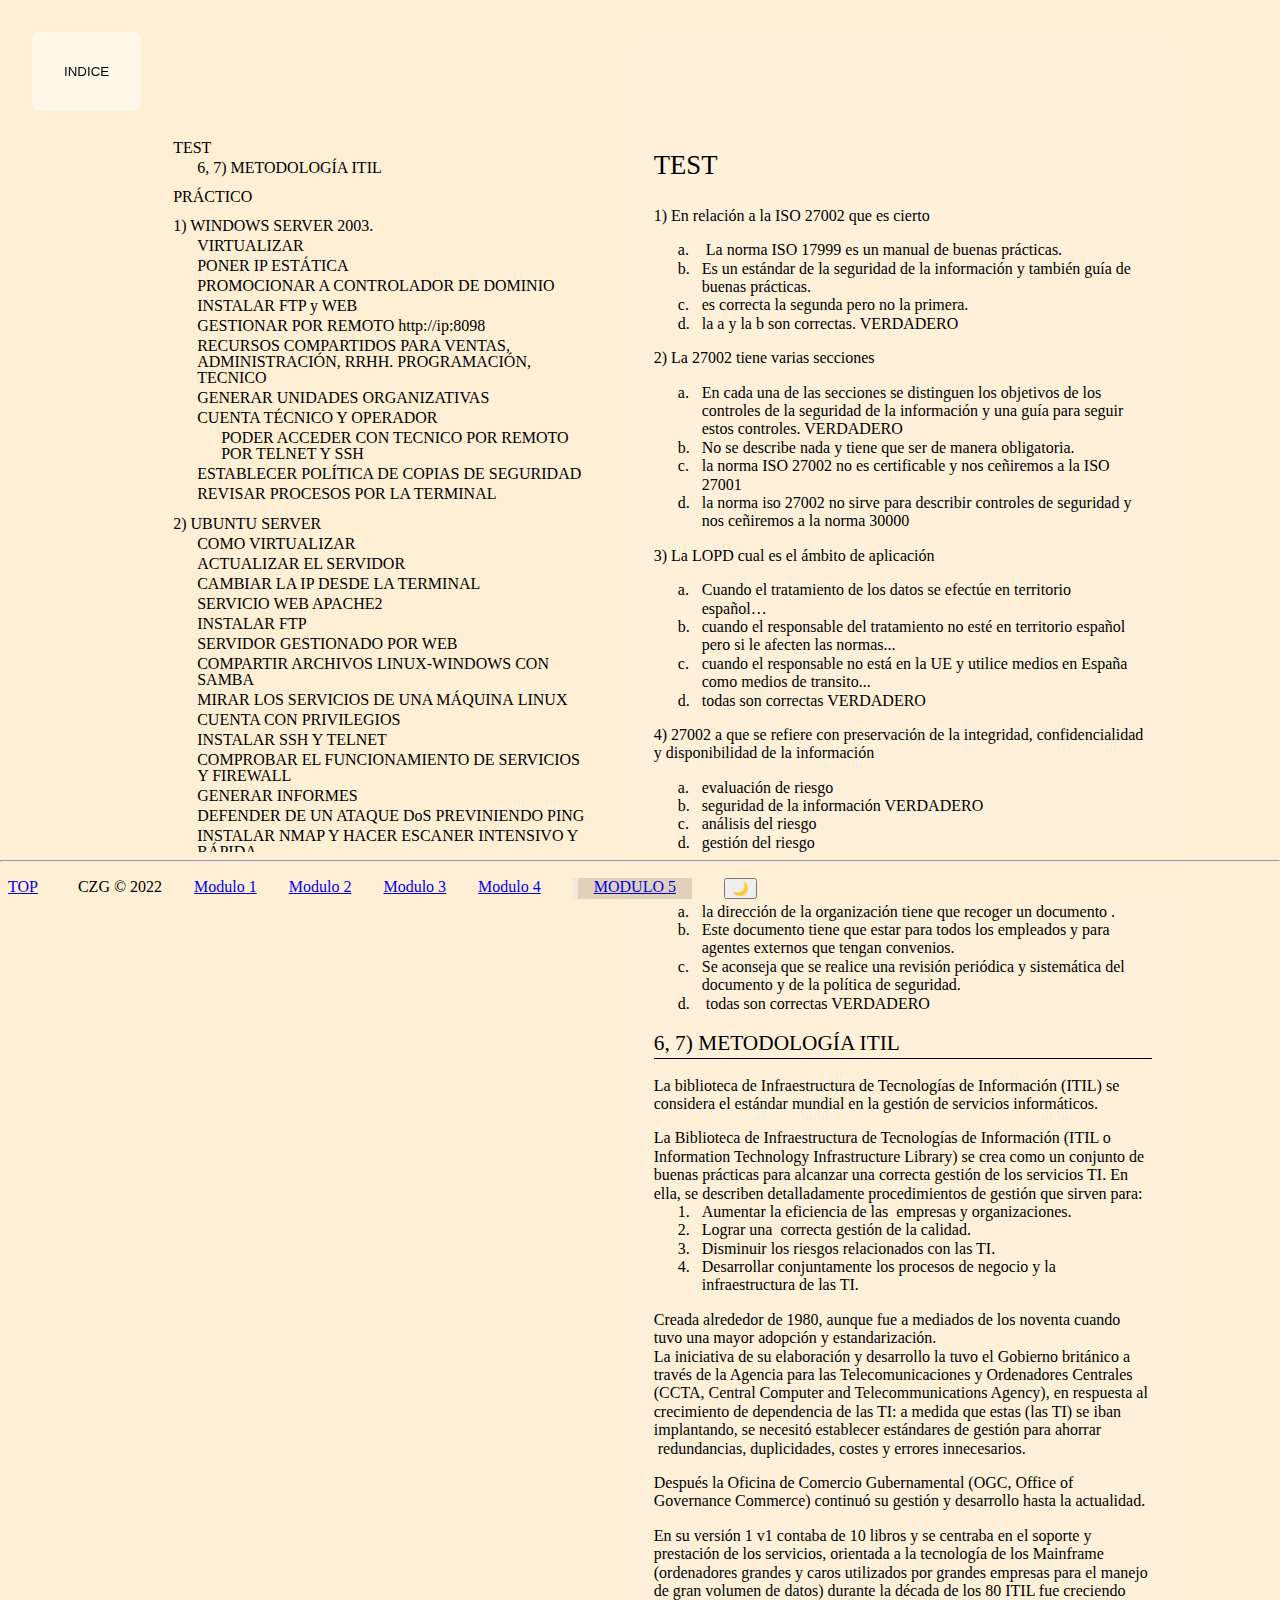
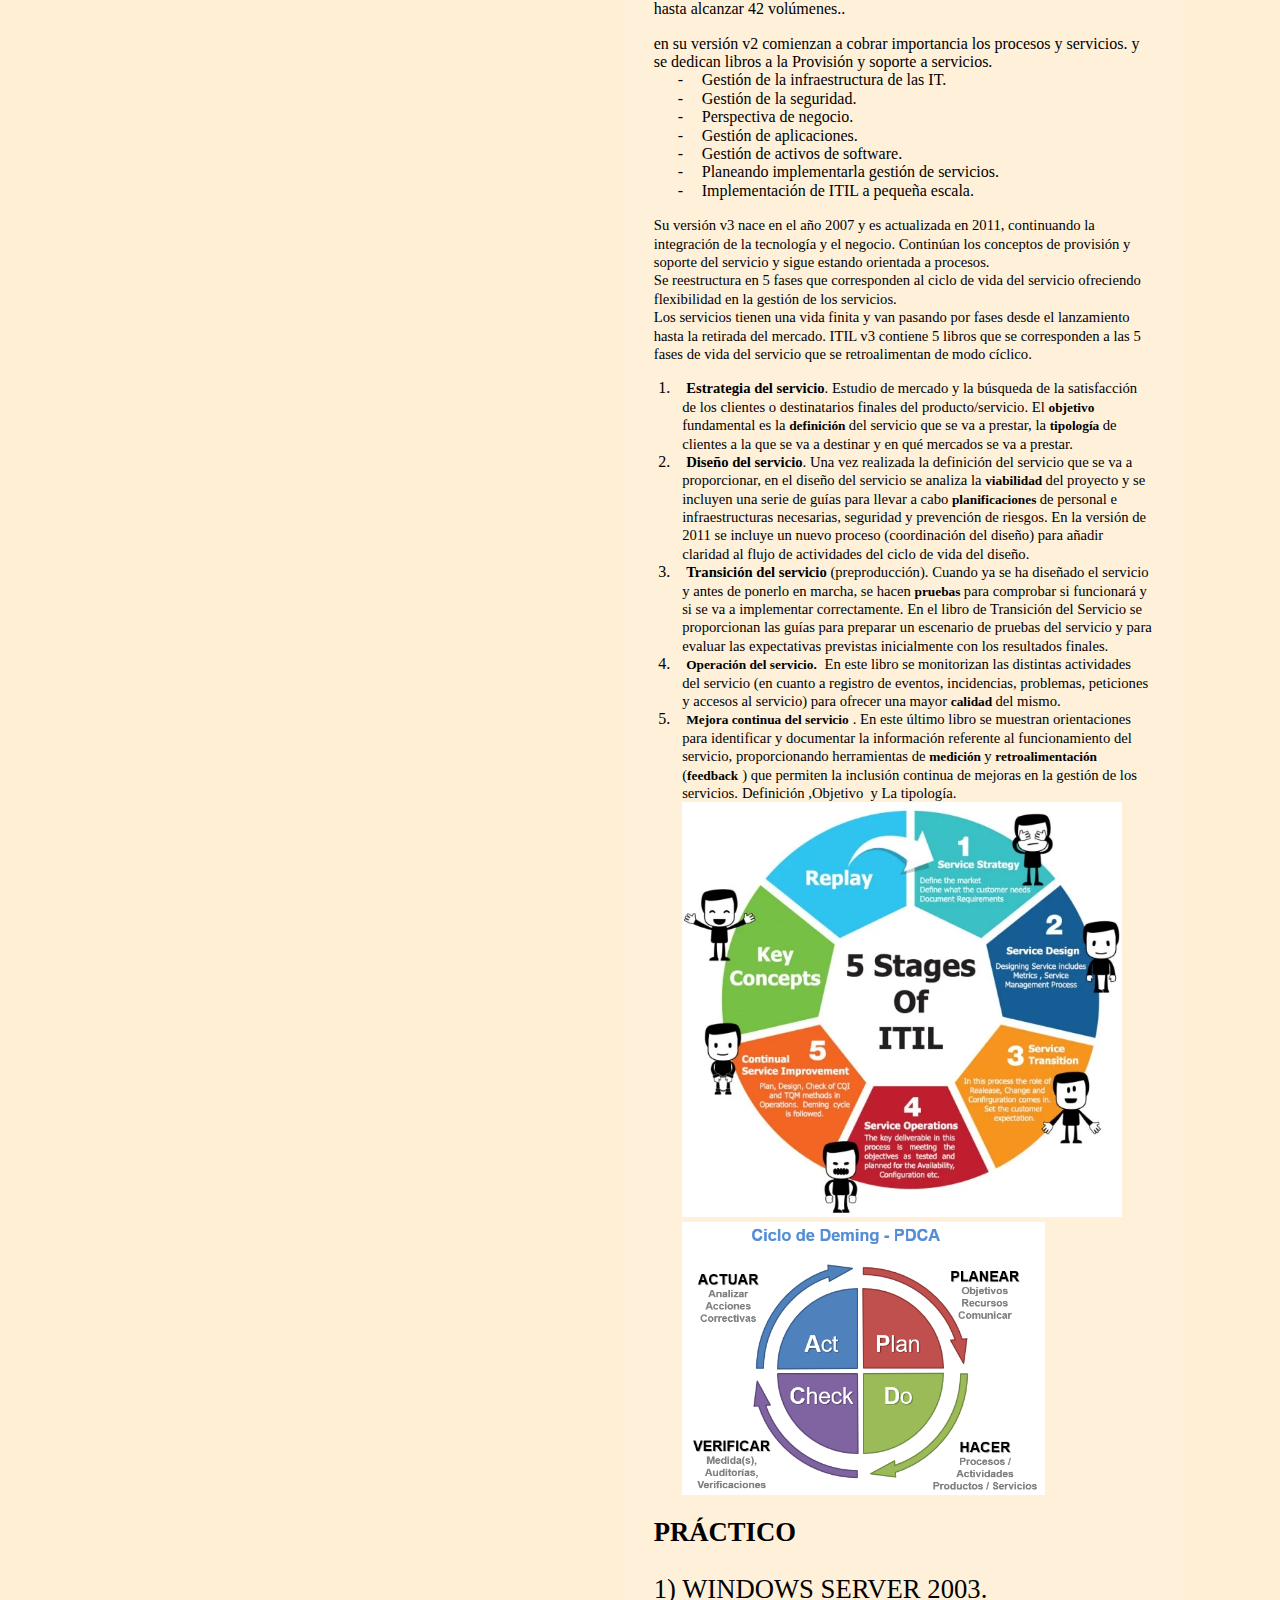
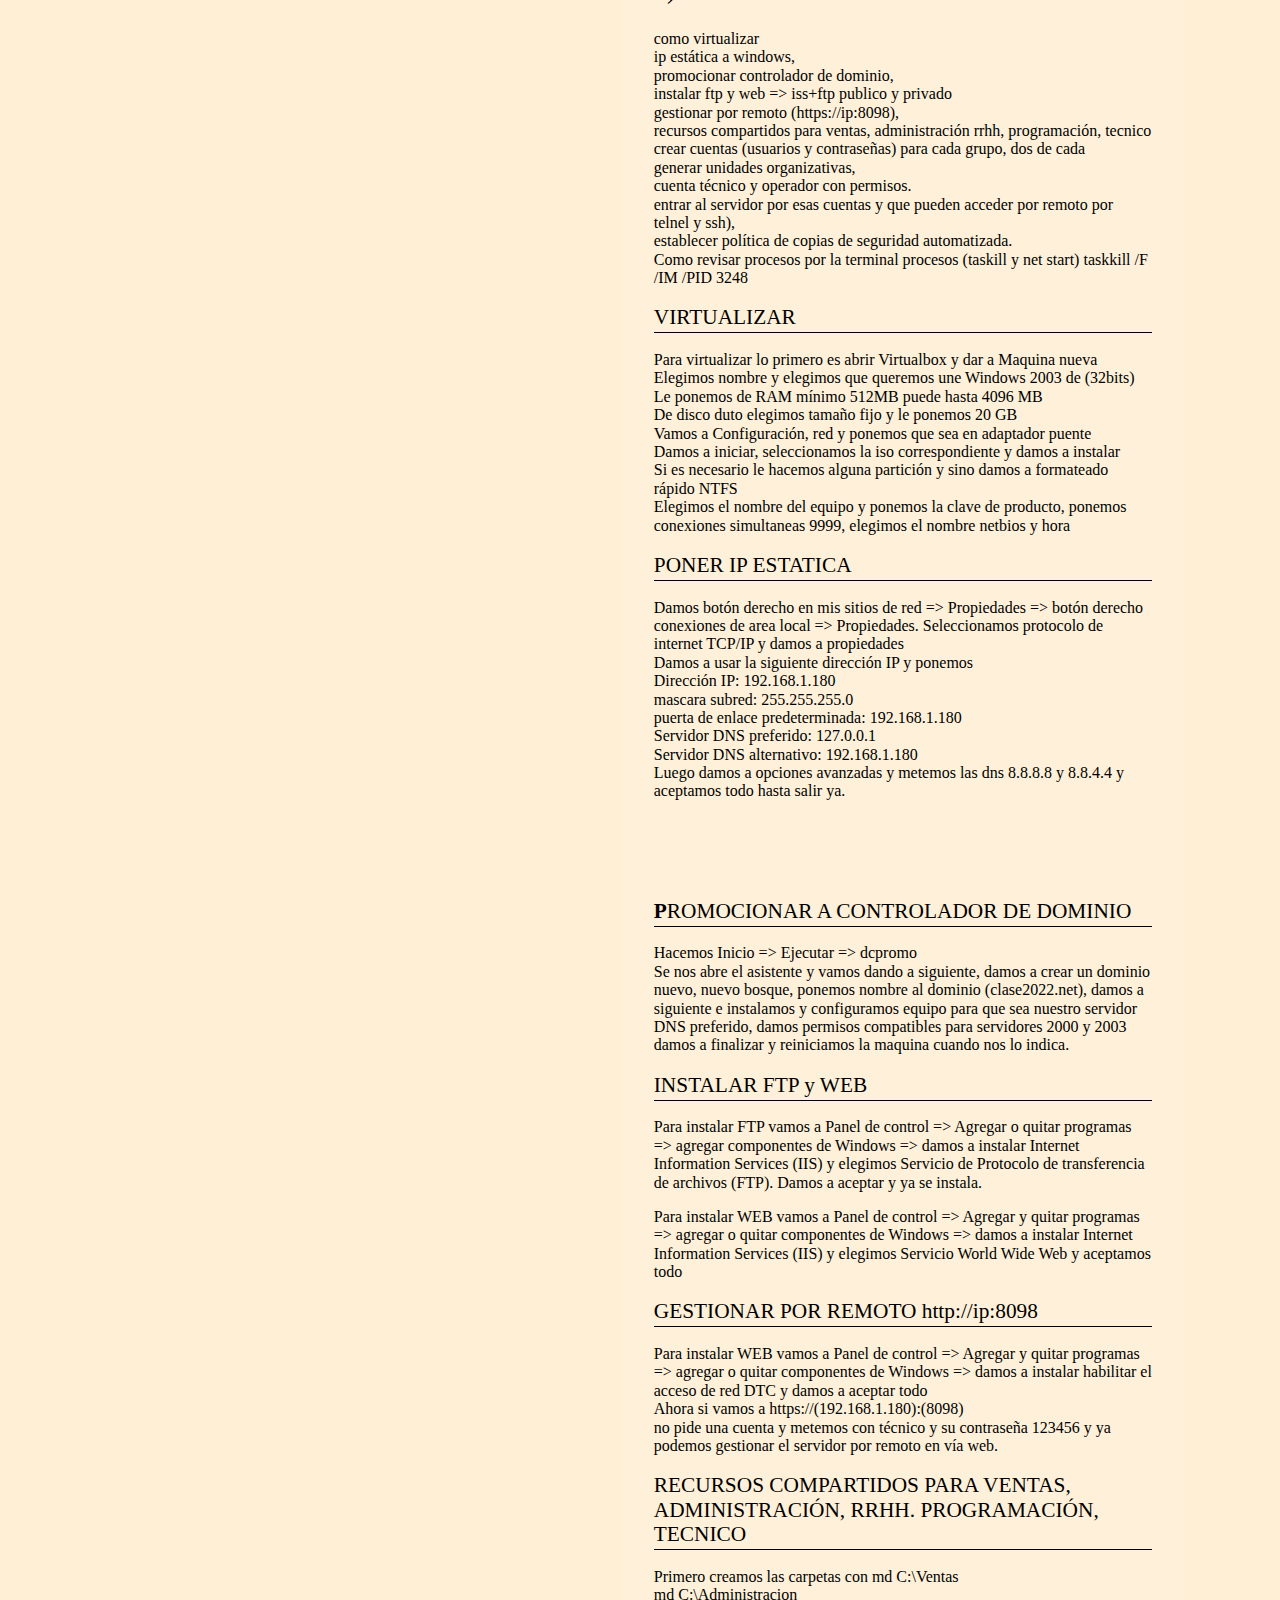
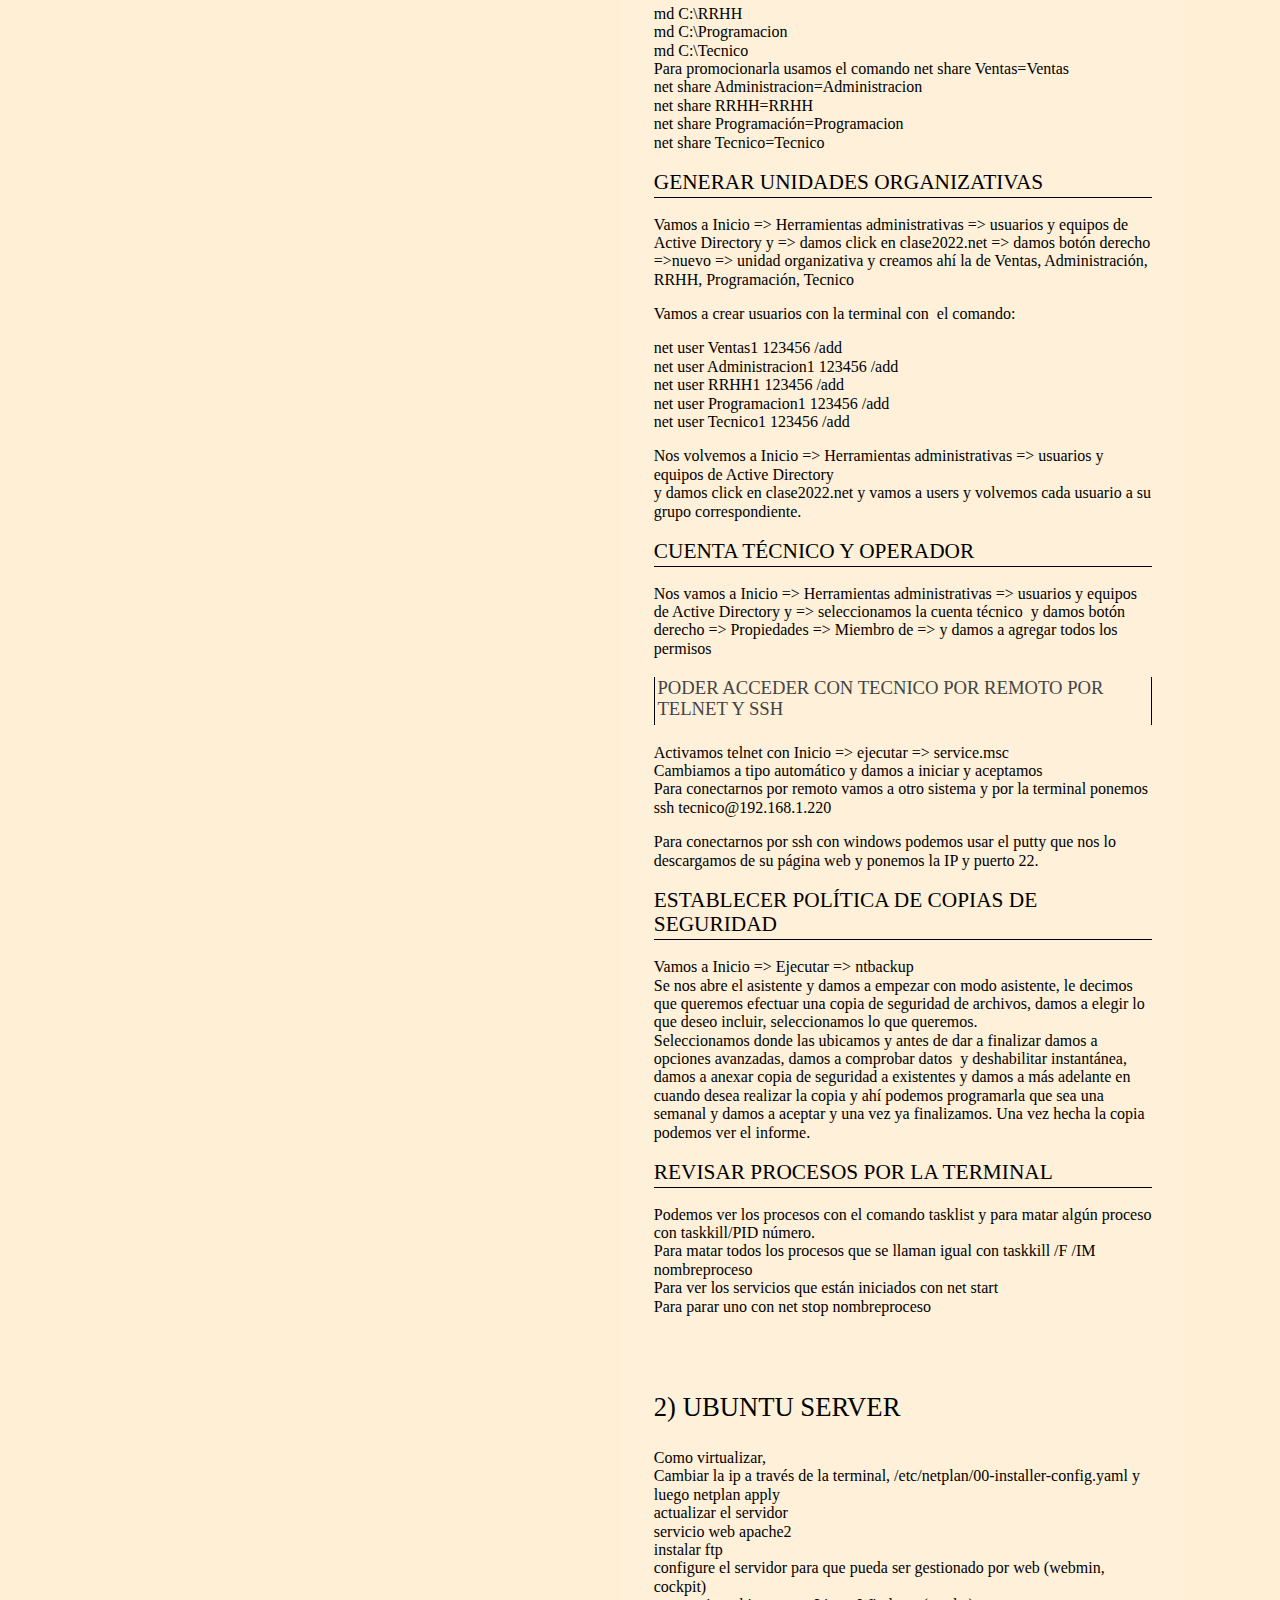
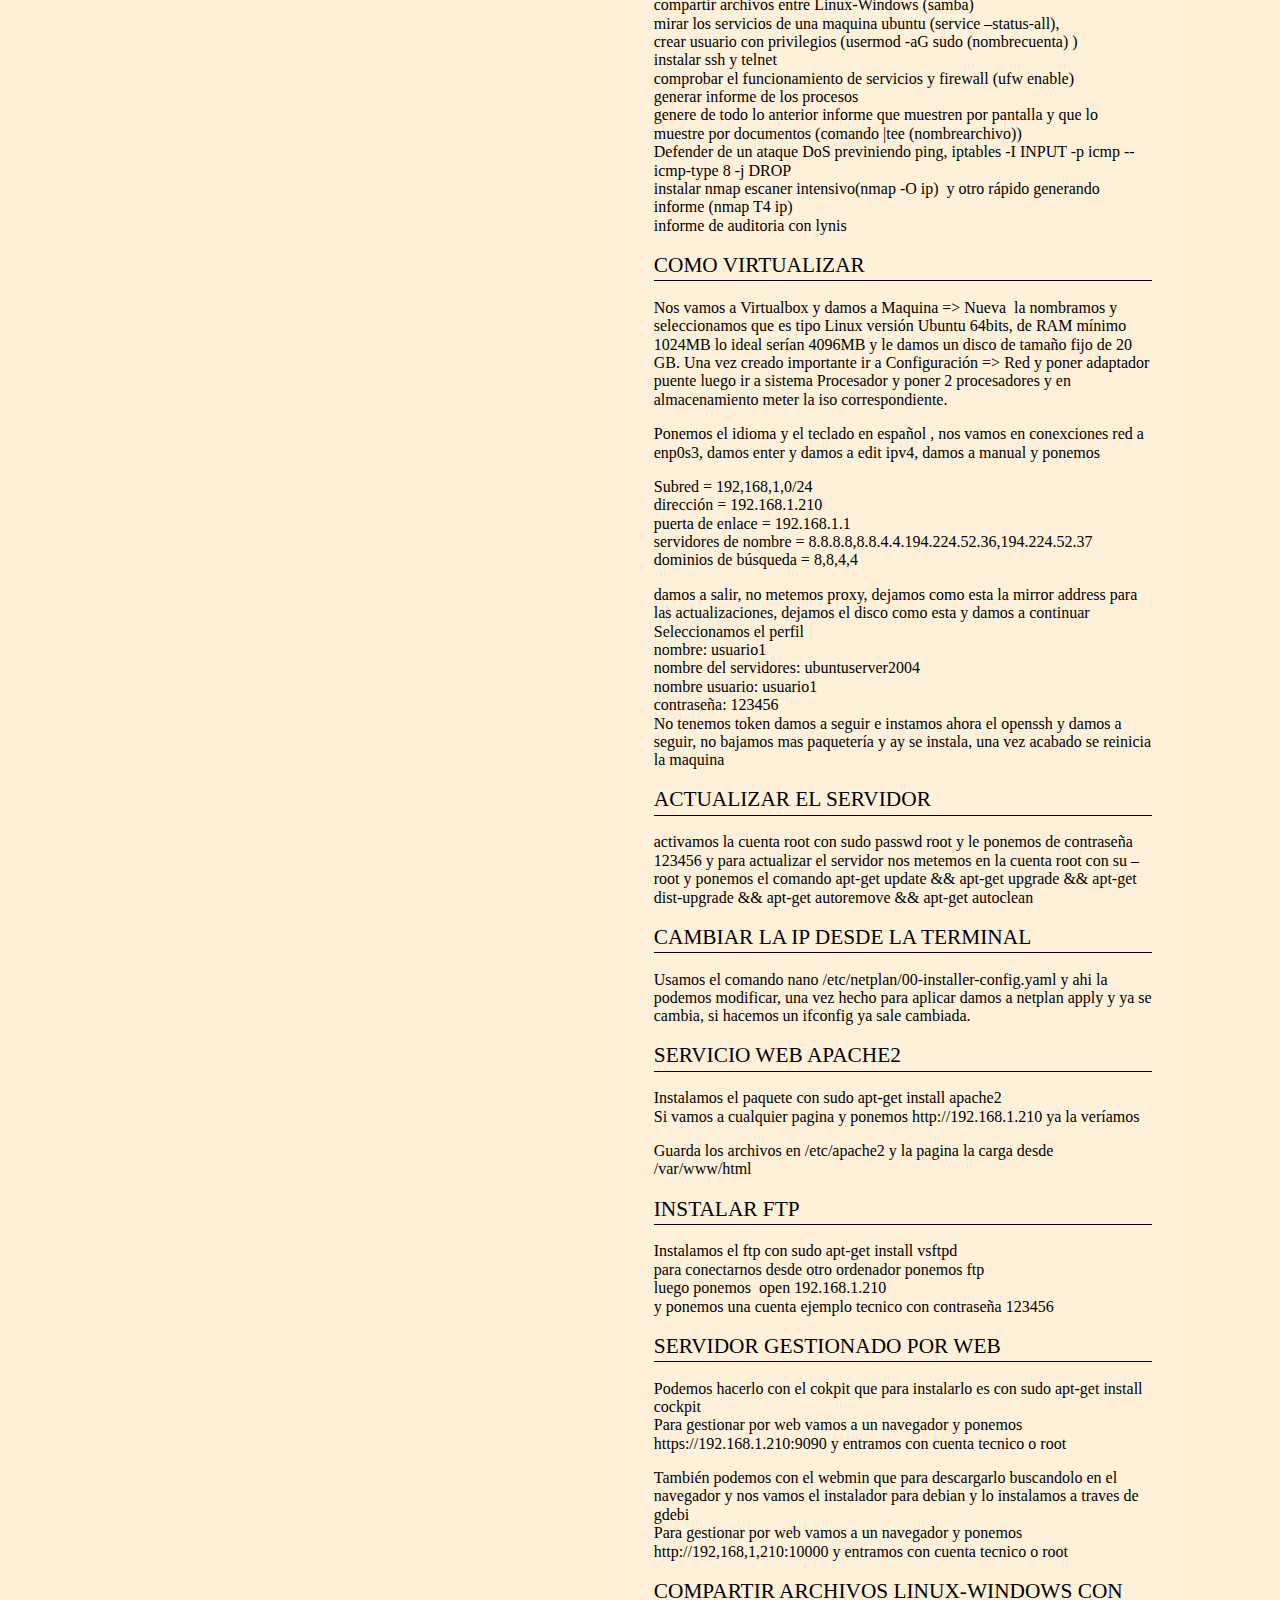
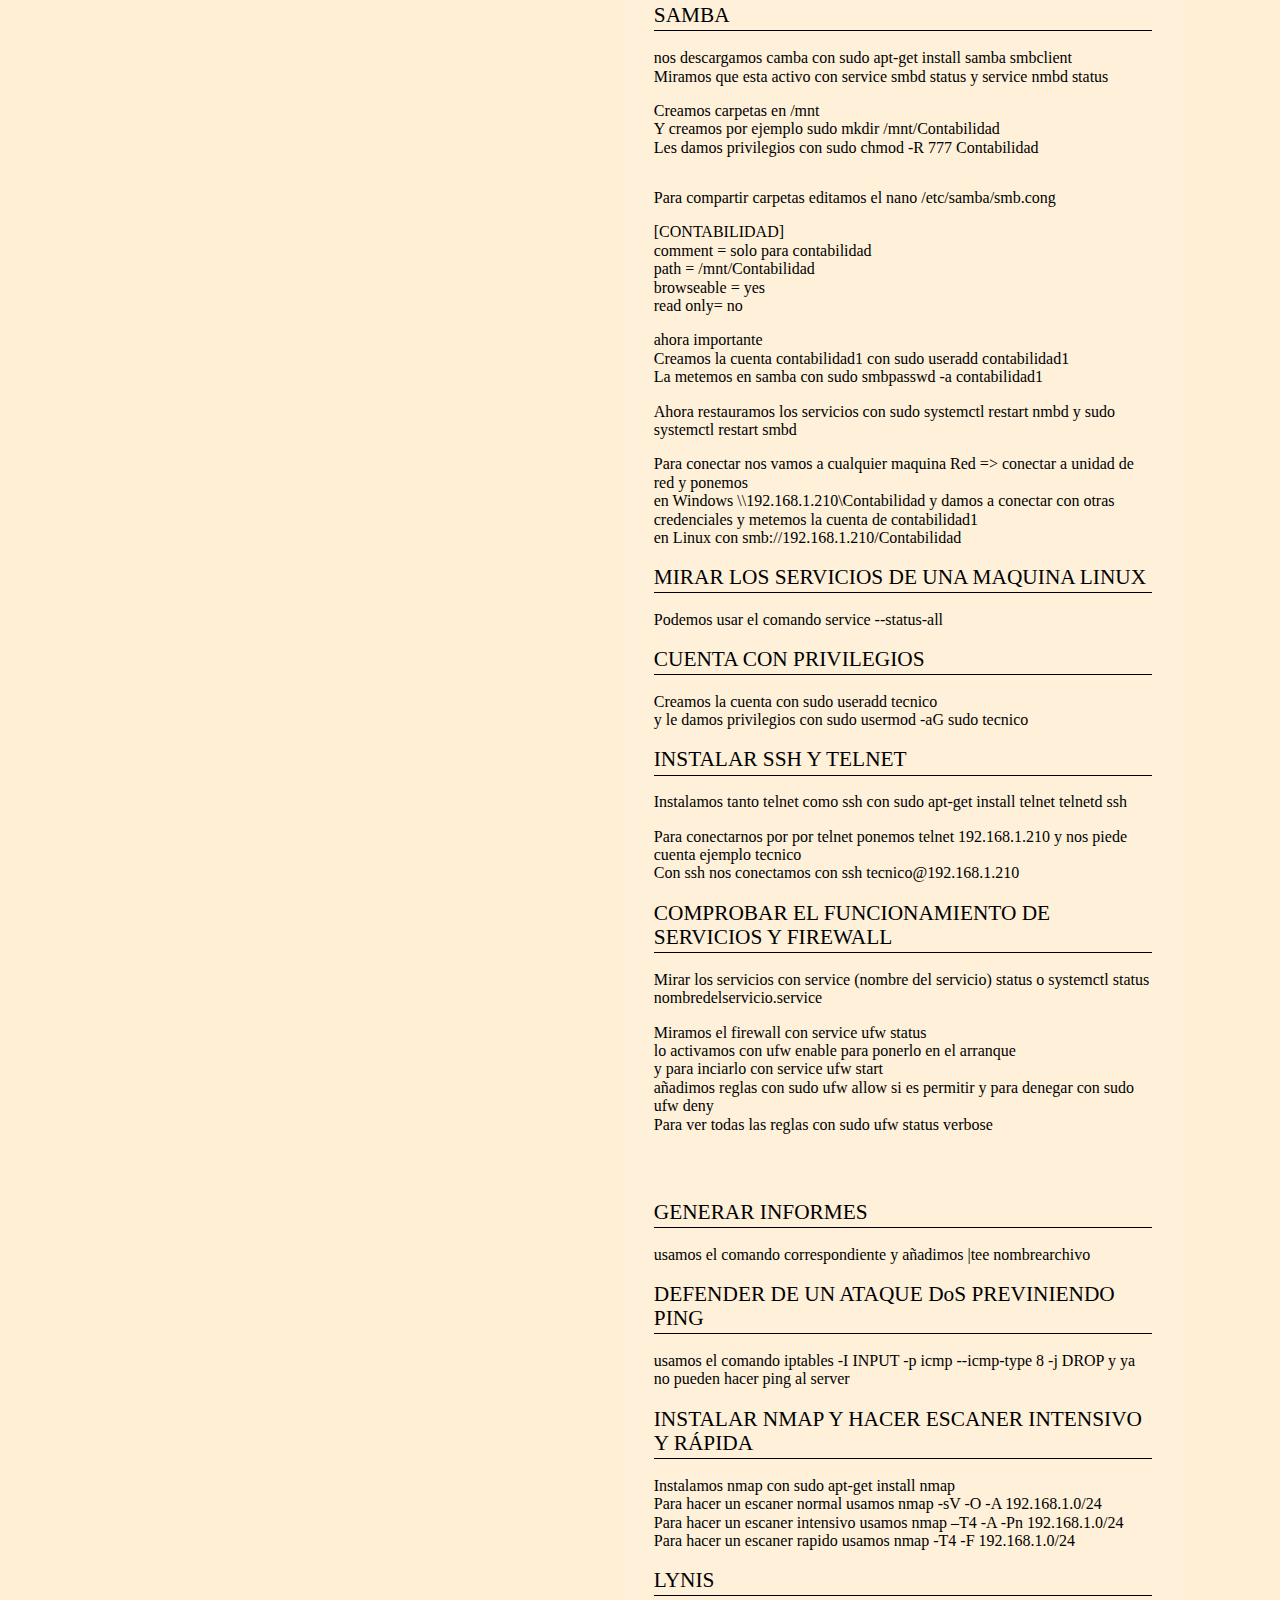
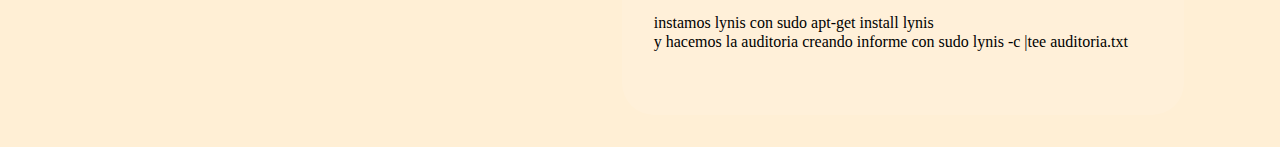
<file: mx.html>
<!DOCTYPE html>
<html lang="es">
<head>
    <meta charset="UTF-8">
    <meta http-equiv="X-UA-Compatible" content="IE=edge">
    <meta name="viewport" content="width=device-width, initial-scale=1.0">
    <title>Modulo 5</title>
    <link rel="stylesheet" href="style.css">
    <link rel="stylesheet" href="css/mx.css">
    <link rel="stylesheet" href="css/mod.css">
</head>
    <body class="c149 c154 "><!-- c45 -->
        <container class="cont">
            <div class="page">
                <div class="lighten">
                <button id="hide_index " class="button" onclick="toggle_indx()"> INDICE</button> 
                </div>
                <div id="index" class="indice">
                        <!-- <h1>indice</h1> -->
                <h1 class="c13 c22" id="h.iu6cafnr3p27"><span class="c6"></span></h1>
                <p class="c12">
                    <span class="c1"><a class="c4" href="#h.bs2j4wvll30b">TEST</a></span>
                </p>
                <p class="c9">
                    <span class="c1"><a class="c4" href="#h.k1bmii4yo6tx">6, 7) METODOLOGÍA ITIL</a></span>
                </p>
                <p class="c20">
                    <span class="c1"><a class="c4" href="#h.nkd3ay4kgbfj">PRÁCTICO</a></span>
                </p>
                <p class="c20">
                    <span class="c1"><a class="c4" href="#h.c8xh3rm6wfvq">1) WINDOWS SERVER 2003.</a></span>
                </p>
                <p class="c9">
                    <span class="c1"><a class="c4" href="#h.1mlccq76hk3h">VIRTUALIZAR</a></span>
                </p>
                <p class="c9">
                    <span class="c1"><a class="c4" href="#h.z339oiz76auq">PONER IP </a></span><span><a class="c4" href="#h.z339oiz76auq">ESTÁTICA</a></span>
                </p>
                <p class="c9">
                    <span class="c1"><a class="c4" href="#h.k4bwwr4u3mrx">PROMOCIONAR A CONTROLADOR DE DOMINIO</a></span>
                </p>
                <p class="c9">
                    <span class="c1"><a class="c4" href="#h.9ajdh3b8vwu9">INSTALAR FTP y WEB</a></span>
                </p>
                <p class="c9">
                    <span class="c1"><a class="c4" href="#h.8ug188d9tz7v">GESTIONAR POR REMOTO http://ip:8098</a></span>
                </p>
                <p class="c9">
                    <span class="c1"><a class="c4" href="#h.ipeodcr1ljn1">RECURSOS COMPARTIDOS PARA VENTAS, ADMINISTRACIÓN, RRHH. PROGRAMACIÓN, TECNICO</a></span>
                </p>
                <p class="c9">
                    <span class="c1"><a class="c4" href="#h.ynu7a5j8809x">GENERAR UNIDADES ORGANIZATIVAS</a></span>
                </p>
                <p class="c9">
                    <span class="c1"><a class="c4" href="#h.hq2g3utby3i">CUENTA TÉCNICO Y OPERADOR</a></span>
                </p>
                <p class="c23">
                    <span class="c1"><a class="c4" href="#h.4eiwusdx74tg">PODER ACCEDER CON TECNICO POR REMOTO POR TELNET Y SSH</a></span>
                </p>
                <p class="c9">
                    <span class="c1"><a class="c4" href="#h.6zrscvqb9vxf">ESTABLECER POLÍTICA DE COPIAS DE SEGURIDAD</a></span>
                </p>
                <p class="c9">
                    <span class="c1"><a class="c4" href="#h.ofpwcnulfsv4">REVISAR PROCESOS POR LA TERMINAL</a></span>
                </p>
                <p class="c20">
                    <span class="c1"><a class="c4" href="#h.2krfqw5772gn">2) UBUNTU SERVER</a></span>
                </p>
                <p class="c9">
                    <span class="c1"><a class="c4" href="#h.sof9057af5e">COMO VIRTUALIZAR</a></span>
                </p>
                <p class="c9">
                    <span class="c1"><a class="c4" href="#h.w01hecklqzd">ACTUALIZAR EL SERVIDOR</a></span>
                </p>
                <p class="c9">
                    <span class="c1"><a class="c4" href="#h.wezwuaglqr">CAMBIAR LA IP DESDE LA TERMINAL</a></span>
                </p>
                <p class="c9">
                    <span class="c1"><a class="c4" href="#h.mkqm5cxwlms1">SERVICIO WEB APACHE2</a></span>
                </p>
                <p class="c9">
                    <span class="c1"><a class="c4" href="#h.uaseburdofji">INSTALAR FTP</a></span>
                </p>
                <p class="c9">
                    <span class="c1"><a class="c4" href="#h.5sx44wmo3pox">SERVIDOR GESTIONADO POR WEB</a></span>
                </p>
                <p class="c9">
                    <span class="c1"><a class="c4" href="#h.smdxgj19l01l">COMPARTIR ARCHIVOS LINUX-WINDOWS CON SAMBA</a></span>
                </p>
                <p class="c9">
                    <span class="c1"><a class="c4" href="#h.anjwy5siu5ik">MIRAR LOS SERVICIOS DE UNA </a></span><span><a class="c4" href="#h.anjwy5siu5ik">MÁQUINA</a></span><span class="c1"><a class="c4" href="#h.anjwy5siu5ik">&nbsp;LINUX</a></span>
                </p>
                <p class="c9">
                    <span class="c1"><a class="c4" href="#h.po00u6t9pe9f">CUENTA CON PRIVILEGIOS</a></span>
                </p>
                <p class="c9">
                    <span class="c1"><a class="c4" href="#h.jmtucgrlpo9g">INSTALAR SSH Y TELNET</a></span>
                </p>
                <p class="c9">
                    <span class="c1"><a class="c4" href="#h.426onkq0zxtx">COMPROBAR EL FUNCIONAMIENTO DE SERVICIOS Y FIREWALL</a></span>
                </p>
                <p class="c9">
                    <span class="c1"><a class="c4" href="#h.dbw7b3rm0ubm">GENERAR INFORMES</a></span>
                </p>
                <p class="c9">
                    <span class="c1"><a class="c4" href="#h.j2ax48dfl233">DEFENDER DE UN ATAQUE DoS PREVINIENDO PING</a></span>
                </p>
                <p class="c9">
                    <span class="c1"><a class="c4" href="#h.h2gexgzi78m">INSTALAR NMAP Y HACER ESCANER INTENSIVO Y RÁPIDA</a></span>
                </p>
                <p class="c7">
                    <span class="c1"><a class="c4" href="#h.mjvtugn7lncf">LYNIS</a></span>
                </p>
                        
        
    </div>
    <div class="contents">
        <p class="c0"><span class="c1"></span></p>
        <h1 class="c13 c22" id="h.wo7xjzjen3ay"><span class="c6"></span></h1>
        <h1 class="c13" id="h.bs2j4wvll30b"><span class="c6">TEST</span></h1>
        <p class="c3"><span class="c1">1) En relación a la ISO 27002 que es cierto</span></p>
        <p class="c0"><span class="c1"></span></p>
        <ol class="c10 lst-kix_rvhjognh1tan-0 start" start="1">
            <li class="c3 c5 li-bullet-0"><span class="c1">&nbsp;La norma ISO 17999 es un manual de buenas prácticas.</span></li>
            <li class="c3 c5 li-bullet-0"><span class="c1">Es un estándar de la seguridad de la información y también guía de buenas prácticas.</span></li>
            <li class="c3 c5 li-bullet-0"><span class="c1">es correcta la segunda pero no la primera.</span></li>
            <li class="c3 c5 li-bullet-0"><span class="c1">la a y la b son correctas. VERDADERO</span></li>
        </ol>
        <p class="c0"><span class="c1"></span></p>
        <p class="c3"><span class="c1">2) La 27002 tiene varias secciones</span></p>
        <p class="c0"><span class="c1"></span></p>
        <ol class="c10 lst-kix_biu55abuosyw-0 start" start="1">
            <li class="c3 c5 li-bullet-0"><span class="c1">En cada una de las secciones se distinguen los objetivos de los controles de la seguridad de la información y una guía para seguir estos controles. VERDADERO</span></li>
            <li class="c3 c5 li-bullet-0"><span class="c1">No se describe nada y tiene que ser de manera obligatoria.</span></li>
            <li class="c3 c5 li-bullet-0"><span class="c1">la norma ISO 27002 no es certificable y nos ceñiremos a la ISO 27001</span></li>
            <li class="c3 c5 li-bullet-0"><span class="c1">la norma iso 27002 no sirve para describir controles de seguridad y nos ceñiremos a la norma 30000</span></li>
        </ol>
        <p class="c0"><span class="c1"></span></p>
        <p class="c3"><span class="c1">3) La LOPD cual es el ámbito de aplicación</span></p>
        <p class="c0"><span class="c1"></span></p>
        <ol class="c10 lst-kix_nmaeqn4figtf-0 start" start="1">
            <li class="c3 c5 li-bullet-0"><span class="c1">Cuando el tratamiento de los datos se efectúe en territorio español…&nbsp;&nbsp;&nbsp;&nbsp;&nbsp;&nbsp;&nbsp;&nbsp;</span></li>
            <li class="c3 c5 li-bullet-0"><span class="c1">cuando el responsable del tratamiento no esté en territorio español pero si le afecten las normas...&nbsp;&nbsp;&nbsp;&nbsp;&nbsp;&nbsp;&nbsp;&nbsp;</span></li>
            <li class="c3 c5 li-bullet-0"><span class="c1">cuando el responsable no está en la UE y utilice medios en España como medios de transito...&nbsp;&nbsp;&nbsp;&nbsp;&nbsp;&nbsp;&nbsp;&nbsp;</span></li>
            <li class="c3 c5 li-bullet-0"><span class="c1">todas son correctas VERDADERO</span></li>
        </ol>
        <p class="c0"><span class="c1"></span></p>
        <p class="c3"><span class="c1">4) 27002 a que se refiere con preservación de la integridad, confidencialidad y disponibilidad de la información</span></p>
        <p class="c0"><span class="c1"></span></p>
        <ol class="c10 lst-kix_iwwpu7dmjxex-0 start" start="1">
            <li class="c3 c5 li-bullet-0"><span class="c1">evaluación de riesgo</span></li>
            <li class="c3 c5 li-bullet-0"><span class="c1">seguridad de la información VERDADERO</span></li>
            <li class="c3 c5 li-bullet-0"><span class="c1">análisis del riesgo</span></li>
            <li class="c3 c5 li-bullet-0"><span class="c1">gestión del riesgo</span></li>
        </ol>
        <p class="c0"><span class="c1"></span></p>
        <p class="c3"><span class="c1">5) En una política de seguridad son correctas estas afirmaciones</span></p>
        <p class="c0"><span class="c1"></span></p>
        <ol class="c10 lst-kix_ab2qs3xx36c7-0 start" start="1">
            <li class="c3 c5 li-bullet-0"><span class="c1">la dirección de la organización tiene que recoger un documento .</span></li>
            <li class="c3 c5 li-bullet-0"><span class="c1">Este documento tiene que estar para todos los empleados y para agentes externos que tengan convenios.</span></li>
            <li class="c3 c5 li-bullet-0"><span class="c1">Se aconseja que se realice una revisión periódica y sistemática del documento y de la política de seguridad.</span></li>
            <li class="c3 c5 li-bullet-0">
                <span>todas son correctas VERDADERO</span>
                <hr style="page-break-before: always; display: none;" />
            </li>
        </ol>
        <h2 class="c2" id="h.k1bmii4yo6tx"><span class="c17">6, 7) METODOLOGÍA ITIL</span></h2>
        <p class="c3"><span class="c1">La biblioteca de Infraestructura de Tecnologías de Información (ITIL) se considera el estándar mundial en la gestión de servicios informáticos. </span></p>
        <p class="c0"><span class="c1"></span></p>
        <p class="c3">
            <span class="c1">
                La Biblioteca de Infraestructura de Tecnologías de Información (ITIL o Information Technology Infrastructure Library) se crea como un conjunto de buenas prácticas para alcanzar una correcta gestión de los servicios TI. En ella, se
                describen detalladamente procedimientos de gestión que sirven para:
            </span>
        </p>
        <ol class="c10 lst-kix_kn3rp7cf1j4e-0 start" start="1">
            <li class="c3 c5 li-bullet-0"><span class="c1">Aumentar la eficiencia de las &nbsp;empresas y organizaciones.</span></li>
            <li class="c3 c5 li-bullet-0"><span class="c1">Lograr una &nbsp;correcta gestión de la calidad.</span></li>
            <li class="c3 c5 li-bullet-0"><span class="c1">Disminuir los riesgos relacionados con las TI.</span></li>
            <li class="c3 c5 li-bullet-0"><span class="c1">Desarrollar conjuntamente los procesos de negocio y la infraestructura de las TI.</span></li>
        </ol>
        <p class="c0"><span class="c1"></span></p>
        <p class="c3"><span class="c1">Creada alrededor de 1980, aunque fue a mediados de los noventa cuando tuvo una mayor adopción y estandarización.</span></p>
        <p class="c3">
            <span class="c1">
                La iniciativa de su elaboración y desarrollo la tuvo el Gobierno británico a través de la Agencia para las Telecomunicaciones y Ordenadores Centrales (CCTA, Central Computer and Telecommunications Agency), en respuesta al
                crecimiento de dependencia de las TI: a medida que estas (las TI) se iban implantando, se necesitó establecer estándares de gestión para ahorrar &nbsp;redundancias, duplicidades, costes y errores innecesarios.
            </span>
        </p>
        <p class="c0"><span class="c1"></span></p>
        <p class="c3"><span class="c1">Después la Oficina de Comercio Gubernamental (OGC, Office of Governance Commerce) continuó su gestión y desarrollo hasta la actualidad.</span></p>
        <p class="c0"><span class="c1"></span></p>
        <p class="c3">
            <span class="c1">
                En su versión 1 v1 contaba de 10 libros y se centraba en el soporte y prestación de los servicios, orientada a la tecnología de los Mainframe (ordenadores grandes y caros utilizados por grandes empresas para el manejo de gran
                volumen de datos) durante la década de los 80 ITIL fue creciendo hasta alcanzar 42 volúmenes..
            </span>
        </p>
        <p class="c0"><span class="c1"></span></p>
        <p class="c3"><span class="c1">en su versión v2 comienzan a cobrar importancia los procesos y servicios. y se dedican libros a la Provisión y soporte a servicios.</span></p>
        <ul class="c10 lst-kix_exrzzng8rsze-0 start">
            <li class="c3 c5 li-bullet-0"><span class="c1">Gestión de la infraestructura de las IT.</span></li>
            <li class="c3 c5 li-bullet-0"><span class="c1">Gestión de la seguridad.</span></li>
            <li class="c3 c5 li-bullet-0"><span class="c1">Perspectiva de negocio.</span></li>
            <li class="c3 c5 li-bullet-0"><span class="c1">Gestión de aplicaciones.</span></li>
            <li class="c3 c5 li-bullet-0"><span class="c1">Gestión de activos de software.</span></li>
            <li class="c3 c5 li-bullet-0"><span class="c1">Planeando implementarla gestión de servicios.</span></li>
            <li class="c3 c5 li-bullet-0"><span class="c1">Implementación de ITIL a pequeña escala. </span></li>
        </ul>
        <hr style="page-break-before: always; display: none;" />
        <p class="c0"><span class="c1"></span></p>
        <p class="c3">
            <span class="c18 c8">
                Su versión v3 nace en el año 2007 y es actualizada en 2011, continuando la integración de la tecnología y el negocio. Continúan los conceptos de provisión y soporte del servicio y sigue estando orientada a procesos.
            </span>
        </p>
        <p class="c3"><span class="c18 c8">Se reestructura en 5 fases que corresponden al ciclo de vida del servicio ofreciendo flexibilidad en la gestión de los servicios.</span></p>
        <p class="c3">
            <span class="c18 c8">
                Los servicios tienen una vida finita y van pasando por fases desde el lanzamiento hasta la retirada del mercado. ITIL v3 contiene 5 libros que se corresponden a las 5 fases de vida del servicio que se retroalimentan de modo cíclico.
            </span>
        </p>
        <p class="c0"><span class="c18 c8"></span></p>
        <ol class="c10 lst-kix_k179lp8bc9vm-0 start" start="1">
            <li class="c3 c11 li-bullet-0">
                <span class="c14 c8">Estrategia del servicio</span><span class="c8">. Estudio de mercado y la búsqueda de la satisfacción de los clientes o destinatarios finales del producto/servicio. El </span>
                <span class="c19 c14">objetivo </span><span class="c8">fundamental es la </span><span class="c19 c14">definición </span><span class="c8">del servicio que se va a prestar, la </span><span class="c19 c14">tipología </span>
                <span class="c18 c8">de clientes a la que se va a destinar y en qué mercados se va a prestar.</span>
            </li>
            <li class="c3 c11 li-bullet-0">
                <span class="c8 c14">Diseño del servicio</span><span class="c8">. Una vez realizada la definición del servicio que se va a proporcionar, en el diseño del servicio se analiza la </span><span class="c19 c14">viabilidad </span>
                <span class="c8">del proyecto y se incluyen una serie de guías para llevar a cabo </span><span class="c19 c14">planificaciones </span>
                <span class="c18 c8">
                    de personal e infraestructuras necesarias, seguridad y prevención de riesgos. En la versión de 2011 se incluye un nuevo proceso (coordinación del diseño) para añadir claridad al flujo de actividades del ciclo de vida del diseño.
                </span>
            </li>
            <li class="c3 c11 li-bullet-0">
                <span class="c14 c8">Transición del servicio</span><span class="c8">&nbsp;(preproducción). Cuando ya se ha diseñado el servicio y antes de ponerlo en marcha, se hacen </span><span class="c14 c19">pruebas </span>
                <span class="c18 c8">
                    para comprobar si funcionará y si se va a implementar correctamente. En el libro de Transición del Servicio se proporcionan las guías para preparar un escenario de pruebas del servicio y para evaluar las expectativas previstas
                    inicialmente con los resultados finales.
                </span>
            </li>
            <li class="c3 c11 li-bullet-0">
                <span class="c19 c14">Operación del servicio.</span>
                <span class="c8">&nbsp;En este libro se monitorizan las distintas actividades del servicio (en cuanto a registro de eventos, incidencias, problemas, peticiones y accesos al servicio) para ofrecer una mayor </span>
                <span class="c19 c14">calidad </span><span class="c18 c8">del mismo.</span>
            </li>
            <li class="c3 c11 li-bullet-0">
                <span class="c19 c14">Mejora continua del servicio</span>
                <span class="c8">. En este último libro se muestran orientaciones para identificar y documentar la información referente al funcionamiento del servicio, proporcionando herramientas de </span><span class="c19 c14">medición </span>
                <span class="c8">y </span><span class="c19 c14">retroalimentación </span><span class="c8">(</span><span class="c19 c14">feedback</span>
                <span class="c8 c18">) que permiten la inclusión continua de mejoras en la gestión de los servicios.</span>
                <span class="c8">Definición ,Objetivo &nbsp;y La tipología.</span><span class="c1">&nbsp; </span>
            </li>
        </ol>
        <p class="c3 c15">
            <img alt="" src="images/mx/image2.png" style="width: 439.7px; height: 414.92px; margin-left: 0px; margin-top: 0px; transform: rotate(0rad) translateZ(0px); -webkit-transform: rotate(0rad) translateZ(0px);" title="" />
            <img alt="" src="images/mx/image1.png" style="width: 363px; height: 273.12px; margin-left: 0px; margin-top: 0px; transform: rotate(0rad) translateZ(0px); -webkit-transform: rotate(0rad) translateZ(0px);" title="" />
            <!-- <span style="overflow: hidden; display: inline-block; margin: 0px 0px; border: 0px solid #000000; transform: rotate(0rad) translateZ(0px); -webkit-transform: rotate(0rad) translateZ(0px); width: 439.7px; height: 414.92px;"> -->
            <!-- </span> -->
            <!-- <span style="overflow: hidden; display: inline-block; margin: 0px 0px; border: 0px solid #000000; transform: rotate(0rad) translateZ(0px); -webkit-transform: rotate(0rad) translateZ(0px); width: 363px; height: 273.12px;"> -->
            <!-- </span> -->
        </p>
        <h1 class="c13" id="h.nkd3ay4kgbfj"><span>PRÁCTICO</span></h1>
        <h1 class="c13" id="h.c8xh3rm6wfvq"><span class="c6">1) WINDOWS SERVER 2003.</span></h1>
        <p class="c3"><span class="c1">como virtualizar </span></p>
        <p class="c3"><span class="c1">ip estática a windows, </span></p>
        <p class="c3"><span class="c1">promocionar controlador de dominio, </span></p>
        <p class="c3"><span class="c1">instalar ftp y web =&gt; iss+ftp publico y privado</span></p>
        <p class="c3"><span class="c1">gestionar por remoto (https://ip:8098), </span></p>
        <p class="c3"><span class="c1">recursos compartidos para ventas, administración rrhh, programación, tecnico</span></p>
        <p class="c3"><span class="c1">crear cuentas (usuarios y contraseñas) para cada grupo, dos de cada</span></p>
        <p class="c3"><span class="c1">generar unidades organizativas, </span></p>
        <p class="c3"><span class="c1">cuenta técnico y operador con permisos.</span></p>
        <p class="c3"><span class="c1">entrar al servidor por esas cuentas y que pueden acceder por remoto por telnel y ssh), </span></p>
        <p class="c3"><span class="c1">establecer política de copias de seguridad automatizada. </span></p>
        <p class="c3"><span class="c1">Como revisar procesos por la terminal procesos (taskill y net start) taskkill /F /IM /PID 3248</span></p>
        <h2 class="c2" id="h.1mlccq76hk3h"><span class="c17">VIRTUALIZAR</span></h2>
        <p class="c3"><span class="c1">Para virtualizar lo primero es abrir Virtualbox y dar a Maquina nueva</span></p>
        <p class="c3"><span class="c1">Elegimos nombre y elegimos que queremos une Windows 2003 de (32bits)</span></p>
        <p class="c3"><span class="c1">Le ponemos de RAM mínimo 512MB puede hasta 4096 MB</span></p>
        <p class="c3"><span class="c1">De disco duto elegimos tamaño fijo y le ponemos 20 GB</span></p>
        <p class="c3"><span class="c1">Vamos a Configuración, red y ponemos que sea en adaptador puente </span></p>
        <p class="c3"><span class="c1">Damos a iniciar, seleccionamos la iso correspondiente y damos a instalar</span></p>
        <p class="c3"><span class="c1">Si es necesario le hacemos alguna partición y sino damos a formateado rápido NTFS</span></p>
        <p class="c3"><span class="c1">Elegimos el nombre del equipo y ponemos la clave de producto, ponemos conexiones simultaneas 9999, elegimos el nombre netbios y hora</span></p>
        <h2 class="c2" id="h.z339oiz76auq"><span class="c17">PONER IP ESTATICA</span></h2>
        <p class="c3"><span class="c1">Damos botón derecho en mis sitios de red =&gt; Propiedades =&gt; botón derecho conexiones de area local =&gt; Propiedades. Seleccionamos protocolo de internet TCP/IP y damos a propiedades</span></p>
        <p class="c3"><span class="c1">Damos a usar la siguiente dirección IP y ponemos </span></p>
        <p class="c3"><span class="c1">Dirección IP: 192.168.1.180</span></p>
        <p class="c3"><span class="c1">mascara subred: 255.255.255.0</span></p>
        <p class="c3"><span class="c1">puerta de enlace predeterminada: 192.168.1.180</span></p>
        <p class="c3"><span class="c1">Servidor DNS preferido: 127.0.0.1</span></p>
        <p class="c3"><span class="c1">Servidor DNS alternativo: 192.168.1.180</span></p>
        <p class="c3"><span class="c1">Luego damos a opciones avanzadas y metemos las dns 8.8.8.8 y 8.8.4.4 y aceptamos todo hasta salir ya. </span></p>
        <p class="c0"><span class="c1"></span></p>
        <p class="c0"><span class="c1"></span></p>
        <p class="c0"><span class="c1"></span></p>
        <p class="c0"><span class="c1"></span></p>
        <p class="c0"><span class="c1"></span></p>
        <h2 class="c2" id="h.k4bwwr4u3mrx"><span>P</span><span class="c17">ROMOCIONAR A CONTROLADOR DE DOMINIO</span></h2>
        <p class="c3"><span class="c1">Hacemos Inicio =&gt; Ejecutar =&gt; dcpromo</span></p>
        <p class="c3">
            <span class="c1">
                Se nos abre el asistente y vamos dando a siguiente, damos a crear un dominio nuevo, nuevo bosque, ponemos nombre al dominio (clase2022.net), damos a siguiente e instalamos y configuramos equipo para que sea nuestro servidor DNS
                preferido, damos permisos compatibles para servidores 2000 y 2003 damos a finalizar y reiniciamos la maquina cuando nos lo indica.
            </span>
        </p>
        <h2 class="c2" id="h.9ajdh3b8vwu9"><span class="c17">INSTALAR FTP y WEB</span></h2>
        <p class="c3">
            <span class="c1">
                Para instalar FTP vamos a Panel de control =&gt; Agregar o quitar programas =&gt; agregar componentes de Windows =&gt; damos a instalar Internet Information Services (IIS) y elegimos Servicio de Protocolo de transferencia de
                archivos (FTP). Damos a aceptar y ya se instala.
            </span>
        </p>
        <p class="c0"><span class="c1"></span></p>
        <p class="c3">
            <span class="c1">
                Para instalar WEB vamos a Panel de control =&gt; Agregar y quitar programas =&gt; agregar o quitar componentes de Windows =&gt; damos a instalar Internet Information Services (IIS) y elegimos Servicio World Wide Web y aceptamos todo
            </span>
        </p>
        <h2 class="c2" id="h.8ug188d9tz7v"><span class="c17">GESTIONAR POR REMOTO http://ip:8098</span></h2>
        <p class="c3"><span class="c1">Para instalar WEB vamos a Panel de control =&gt; Agregar y quitar programas =&gt; agregar o quitar componentes de Windows =&gt; damos a instalar habilitar el acceso de red DTC y damos a aceptar todo</span></p>
        <p class="c3"><span class="c1">Ahora si vamos a https://(192.168.1.180):(8098)</span></p>
        <p class="c3"><span class="c1">no pide una cuenta y metemos con técnico y su contraseña 123456 y ya podemos gestionar el servidor por remoto en vía web. </span></p>
        <h2 class="c2" id="h.ipeodcr1ljn1"><span class="c17">RECURSOS COMPARTIDOS PARA VENTAS, ADMINISTRACIÓN, RRHH. PROGRAMACIÓN, TECNICO</span></h2>
        <p class="c3"><span class="c1">Primero creamos las carpetas con md C:\Ventas </span></p>
        <p class="c3"><span class="c1">md C:\Administracion </span></p>
        <p class="c3"><span class="c1">md C:\RRHH </span></p>
        <p class="c3"><span class="c1">md C:\Programacion </span></p>
        <p class="c3"><span class="c1">md C:\Tecnico</span></p>
        <p class="c3"><span class="c1">Para promocionarla usamos el comando net share Ventas=Ventas </span></p>
        <p class="c3"><span class="c1">net share Administracion=Administracion</span></p>
        <p class="c3"><span class="c1">net share RRHH=RRHH</span></p>
        <p class="c3"><span class="c1">net share Programación=Programacion</span></p>
        <p class="c3"><span class="c1">net share Tecnico=Tecnico</span></p>
        <h2 class="c2" id="h.ynu7a5j8809x"><span class="c17">GENERAR UNIDADES ORGANIZATIVAS</span></h2>
        <p class="c3">
            <span class="c1">
                Vamos a Inicio =&gt; Herramientas administrativas =&gt; usuarios y equipos de Active Directory y =&gt; damos click en clase2022.net =&gt; damos botón derecho =&gt;nuevo =&gt; unidad organizativa y creamos ahí la de Ventas,
                Administración, RRHH, Programación, Tecnico
            </span>
        </p>
        <p class="c0"><span class="c1"></span></p>
        <p class="c3"><span class="c1">Vamos a crear usuarios con la terminal con &nbsp;el comando:</span></p>
        <p class="c0"><span class="c1"></span></p>
        <p class="c3"><span class="c1">net user Ventas1 123456 /add</span></p>
        <p class="c3"><span class="c1">net user Administracion1 123456 /add</span></p>
        <p class="c3"><span class="c1">net user RRHH1 123456 /add</span></p>
        <p class="c3"><span class="c1">net user Programacion1 123456 /add</span></p>
        <p class="c3"><span class="c1">net user Tecnico1 123456 /add</span></p>
        <p class="c0"><span class="c1"></span></p>
        <p class="c3"><span class="c1">Nos volvemos a Inicio =&gt; Herramientas administrativas =&gt; usuarios y equipos de Active Directory</span></p>
        <p class="c3"><span class="c1">y damos click en clase2022.net y vamos a users y volvemos cada usuario a su grupo correspondiente.</span></p>
        <h2 class="c2" id="h.hq2g3utby3i"><span class="c17">CUENTA TÉCNICO Y OPERADOR</span></h2>
        <p class="c3">
            <span class="c1">
                Nos vamos a Inicio =&gt; Herramientas administrativas =&gt; usuarios y equipos de Active Directory y =&gt; seleccionamos la cuenta técnico &nbsp;y damos botón derecho =&gt; Propiedades =&gt; Miembro de =&gt; y damos a agregar todos
                los permisos
            </span>
        </p>
        <h3 class="c25" id="h.4eiwusdx74tg"><span class="c16">PODER ACCEDER CON TECNICO POR REMOTO POR TELNET Y SSH</span></h3>
        <p class="c3"><span class="c1">Activamos telnet con Inicio =&gt; ejecutar =&gt; service.msc</span></p>
        <p class="c3"><span class="c1">Cambiamos a tipo automático y damos a iniciar y aceptamos</span></p>
        <p class="c3"><span class="c1">Para conectarnos por remoto vamos a otro sistema y por la terminal ponemos ssh tecnico@192.168.1.220</span></p>
        <p class="c0"><span class="c1"></span></p>
        <p class="c3"><span class="c1">Para conectarnos por ssh con windows podemos usar el putty que nos lo descargamos de su página web y ponemos la IP y puerto 22.</span></p>
        <h2 class="c2" id="h.6zrscvqb9vxf"><span class="c17">ESTABLECER POLÍTICA DE COPIAS DE SEGURIDAD</span></h2>
        <p class="c3"><span class="c1">Vamos a Inicio =&gt; Ejecutar =&gt; ntbackup</span></p>
        <p class="c3">
            <span class="c1">Se nos abre el asistente y damos a empezar con modo asistente, le decimos que queremos efectuar una copia de seguridad de archivos, damos a elegir lo que deseo incluir, seleccionamos lo que queremos.</span>
        </p>
        <p class="c3">
            <span class="c1">
                Seleccionamos donde las ubicamos y antes de dar a finalizar damos a opciones avanzadas, damos a comprobar datos &nbsp;y deshabilitar instantánea, damos a anexar copia de seguridad a existentes y damos a más adelante en cuando desea
                realizar la copia y ahí podemos programarla que sea una semanal y damos a aceptar y una vez ya finalizamos. Una vez hecha la copia podemos ver el informe.
            </span>
        </p>
        <h2 class="c2" id="h.ofpwcnulfsv4"><span class="c17">REVISAR PROCESOS POR LA TERMINAL</span></h2>
        <p class="c3"><span class="c1">Podemos ver los procesos con el comando tasklist y para matar algún proceso con taskkill/PID número. </span></p>
        <p class="c3"><span class="c1">Para matar todos los procesos que se llaman igual con taskkill /F /IM nombreproceso</span></p>
        <p class="c3"><span class="c1">Para ver los servicios que están iniciados con net start</span></p>
        <p class="c3"><span class="c1">Para parar uno con net stop nombreproceso</span></p>
        <p class="c0"><span class="c1"></span></p>
        <p class="c0"><span class="c1"></span></p>
        <h1 class="c24" id="h.2krfqw5772gn"><span class="c6">2) UBUNTU SERVER</span></h1>
        <p class="c3"><span class="c1">Como virtualizar,</span></p>
        <p class="c3"><span class="c1">Cambiar la ip a través de la terminal, /etc/netplan/00-installer-config.yaml y luego netplan apply</span></p>
        <p class="c3"><span class="c1">actualizar el servidor</span></p>
        <p class="c3"><span class="c1">servicio web apache2</span></p>
        <p class="c3"><span class="c1">instalar ftp</span></p>
        <p class="c3"><span class="c1">configure el servidor para que pueda ser gestionado por web (webmin, cockpit)</span></p>
        <p class="c3"><span class="c1">compartir archivos entre Linux-Windows (samba) &nbsp;</span></p>
        <p class="c3"><span class="c1">mirar los servicios de una maquina ubuntu (service –status-all), </span></p>
        <p class="c3"><span class="c1">crear usuario con privilegios (usermod -aG sudo (nombrecuenta) )</span></p>
        <p class="c3"><span class="c1">instalar ssh y telnet </span></p>
        <p class="c3"><span class="c1">comprobar el funcionamiento de servicios y firewall (ufw enable)</span></p>
        <p class="c3"><span class="c1">generar informe de los procesos</span></p>
        <p class="c3"><span class="c1">genere de todo lo anterior informe que muestren por pantalla y que lo muestre por documentos (comando |tee (nombrearchivo))</span></p>
        <p class="c3"><span class="c1">Defender de un ataque DoS previniendo ping, iptables -I INPUT -p icmp --icmp-type 8 -j DROP</span></p>
        <p class="c3"><span class="c1">instalar nmap escaner intensivo(nmap -O ip) &nbsp;y otro rápido generando informe (nmap T4 ip)</span></p>
        <p class="c3"><span class="c1">informe de auditoria con lynis</span></p>
        <h2 class="c2" id="h.sof9057af5e"><span class="c17">COMO VIRTUALIZAR</span></h2>
        <p class="c3">
            <span class="c1">
                Nos vamos a Virtualbox y damos a Maquina =&gt; Nueva &nbsp;la nombramos y seleccionamos que es tipo Linux versión Ubuntu 64bits, de RAM mínimo 1024MB lo ideal serían 4096MB y le damos un disco de tamaño fijo de 20 GB. Una vez creado
                importante ir a Configuración =&gt; Red y poner adaptador puente luego ir a sistema Procesador y poner 2 procesadores y en almacenamiento meter la iso correspondiente.
            </span>
        </p>
        <p class="c0"><span class="c1"></span></p>
        <p class="c3"><span class="c1">Ponemos el idioma y el teclado en español , nos vamos en conexciones red a enp0s3, damos enter y damos a edit ipv4, damos a manual y ponemos</span></p>
        <p class="c0"><span class="c1"></span></p>
        <p class="c3"><span class="c1">Subred = 192,168,1,0/24</span></p>
        <p class="c3"><span class="c1">dirección = 192.168.1.210</span></p>
        <p class="c3"><span class="c1">puerta de enlace = 192.168.1.1</span></p>
        <p class="c3"><span class="c1">servidores de nombre = 8.8.8.8,8.8.4.4.194.224.52.36,194.224.52.37</span></p>
        <p class="c3"><span class="c1">dominios de búsqueda = 8,8,4,4</span></p>
        <p class="c0"><span class="c1"></span></p>
        <p class="c3"><span class="c1">damos a salir, no metemos proxy, dejamos como esta la mirror address para las actualizaciones, dejamos el disco como esta y damos a continuar</span></p>
        <p class="c3"><span class="c1">Seleccionamos el perfil</span></p>
        <p class="c3"><span class="c1">nombre: usuario1</span></p>
        <p class="c3"><span class="c1">nombre del servidores: ubuntuserver2004</span></p>
        <p class="c3"><span class="c1">nombre usuario: usuario1&nbsp;&nbsp;&nbsp;&nbsp;&nbsp;&nbsp;&nbsp;&nbsp;</span></p>
        <p class="c3"><span class="c1">contraseña: 123456</span></p>
        <p class="c3"><span class="c1">No tenemos token damos a seguir e instamos ahora el openssh y damos a seguir, no bajamos mas paquetería y ay se instala, una vez acabado se reinicia la maquina</span></p>
        <h2 class="c2" id="h.w01hecklqzd"><span class="c17">ACTUALIZAR EL SERVIDOR</span></h2>
        <p class="c3">
            <span class="c1">
                activamos la cuenta root con sudo passwd root y le ponemos de contraseña 123456 y para actualizar el servidor nos metemos en la cuenta root con su – root y ponemos el comando apt-get update &amp;&amp; apt-get upgrade &amp;&amp;
                apt-get dist-upgrade &amp;&amp; apt-get autoremove &amp;&amp; apt-get autoclean
            </span>
        </p>
        <h2 class="c2" id="h.wezwuaglqr"><span class="c17">CAMBIAR LA IP DESDE LA TERMINAL</span></h2>
        <p class="c3"><span class="c1">Usamos el comando nano /etc/netplan/00-installer-config.yaml y ahi la podemos modificar, una vez hecho para aplicar damos a netplan apply y ya se cambia, si hacemos un ifconfig ya sale cambiada. </span></p>
        <h2 class="c2" id="h.mkqm5cxwlms1"><span class="c17">SERVICIO WEB APACHE2</span></h2>
        <p class="c3"><span class="c1">Instalamos el paquete con sudo apt-get install apache2</span></p>
        <p class="c3"><span class="c1">Si vamos a cualquier pagina y ponemos http://192.168.1.210 ya la veríamos</span></p>
        <p class="c0"><span class="c1"></span></p>
        <p class="c3"><span class="c1">Guarda los archivos en /etc/apache2 y la pagina la carga desde /var/www/html</span></p>
        <h2 class="c2" id="h.uaseburdofji"><span class="c17">INSTALAR FTP</span></h2>
        <p class="c3"><span class="c1">Instalamos el ftp con sudo apt-get install vsftpd</span></p>
        <p class="c3"><span class="c1">para conectarnos desde otro ordenador ponemos ftp</span></p>
        <p class="c3"><span class="c1">luego ponemos &nbsp;open 192.168.1.210</span></p>
        <p class="c3"><span class="c1">y ponemos una cuenta ejemplo tecnico con contraseña 123456</span></p>
        <h2 class="c2" id="h.5sx44wmo3pox"><span class="c17">SERVIDOR GESTIONADO POR WEB</span></h2>
        <p class="c3"><span class="c1">Podemos hacerlo con el cokpit que para instalarlo es con sudo apt-get install cockpit</span></p>
        <p class="c3"><span class="c1">Para gestionar por web vamos a un navegador y ponemos https://192.168.1.210:9090 y entramos con cuenta tecnico o root</span></p>
        <p class="c0"><span class="c1"></span></p>
        <p class="c3"><span class="c1">También podemos con el webmin que para descargarlo buscandolo en el navegador y nos vamos el instalador para debian y lo instalamos a traves de gdebi</span></p>
        <p class="c3"><span class="c1">Para gestionar por web vamos a un navegador y ponemos http://192,168,1,210:10000 y entramos con cuenta tecnico o root</span></p>
        <h2 class="c2" id="h.smdxgj19l01l"><span class="c17">COMPARTIR ARCHIVOS LINUX-WINDOWS CON SAMBA</span></h2>
        <p class="c3"><span class="c1">nos descargamos camba con sudo apt-get install samba smbclient</span></p>
        <p class="c3"><span class="c1">Miramos que esta activo con service smbd status y service nmbd status</span></p>
        <p class="c0"><span class="c1"></span></p>
        <p class="c3"><span class="c1">Creamos carpetas en /mnt</span></p>
        <p class="c3"><span class="c1">Y creamos por ejemplo sudo mkdir /mnt/Contabilidad</span></p>
        <p class="c3"><span class="c1">Les damos privilegios con sudo chmod -R 777 Contabilidad</span></p>
        <p class="c0"><span class="c1"></span></p>
        <hr style="page-break-before: always; display: none;" />
        <p class="c0"><span class="c1"></span></p>
        <p class="c3"><span class="c1">Para compartir carpetas editamos el nano /etc/samba/smb.cong</span></p>
        <p class="c0"><span class="c1"></span></p>
        <p class="c3"><span class="c1">[CONTABILIDAD]</span></p>
        <p class="c3"><span class="c1">comment = solo para contabilidad</span></p>
        <p class="c3"><span class="c1">path = /mnt/Contabilidad</span></p>
        <p class="c3"><span class="c1">browseable = yes</span></p>
        <p class="c3"><span class="c1">read only= no</span></p>
        <p class="c0"><span class="c1"></span></p>
        <p class="c3"><span class="c1">ahora importante</span></p>
        <p class="c3"><span class="c1">Creamos la cuenta contabilidad1 con sudo useradd contabilidad1</span></p>
        <p class="c3"><span class="c1">La metemos en samba con sudo smbpasswd -a contabilidad1</span></p>
        <p class="c0"><span class="c1"></span></p>
        <p class="c3"><span class="c1">Ahora restauramos los servicios con sudo systemctl restart nmbd y sudo systemctl restart smbd</span></p>
        <p class="c0"><span class="c1"></span></p>
        <p class="c3"><span class="c1">Para conectar nos vamos a cualquier maquina Red =&gt; conectar a unidad de red y ponemos </span></p>
        <p class="c3"><span class="c1">en Windows \\192.168.1.210\Contabilidad y damos a conectar con otras credenciales y metemos la cuenta de contabilidad1</span></p>
        <p class="c3"><span class="c1">en Linux con smb://192.168.1.210/Contabilidad</span></p>
        <h2 class="c2" id="h.anjwy5siu5ik"><span class="c17">MIRAR LOS SERVICIOS DE UNA MAQUINA LINUX </span></h2>
        <p class="c3"><span class="c1">Podemos usar el comando service --status-all</span></p>
        <h2 class="c2" id="h.po00u6t9pe9f"><span class="c17">CUENTA CON PRIVILEGIOS</span></h2>
        <p class="c3"><span class="c1">Creamos la cuenta con sudo useradd tecnico</span></p>
        <p class="c3"><span class="c1">y le damos privilegios con sudo usermod -aG sudo tecnico</span></p>
        <h2 class="c2" id="h.jmtucgrlpo9g"><span class="c17">INSTALAR SSH Y TELNET</span></h2>
        <p class="c3"><span class="c1">Instalamos tanto telnet como ssh con sudo apt-get install telnet telnetd ssh</span></p>
        <p class="c0"><span class="c1"></span></p>
        <p class="c3"><span class="c1">Para conectarnos por por telnet ponemos telnet 192.168.1.210 y nos piede cuenta ejemplo tecnico</span></p>
        <p class="c3"><span class="c1">Con ssh nos conectamos con ssh tecnico@192.168.1.210</span></p>
        <h2 class="c2" id="h.426onkq0zxtx"><span class="c17">COMPROBAR EL FUNCIONAMIENTO DE SERVICIOS Y FIREWALL</span></h2>
        <p class="c3"><span class="c1">Mirar los servicios con service (nombre del servicio) status o systemctl status nombredelservicio.service</span></p>
        <p class="c0"><span class="c1"></span></p>
        <p class="c3"><span class="c1">Miramos el firewall con service ufw status</span></p>
        <p class="c3"><span class="c1">lo activamos con ufw enable para ponerlo en el arranque </span></p>
        <p class="c3"><span class="c1">y para inciarlo con service ufw start</span></p>
        <p class="c3"><span class="c1">añadimos reglas con sudo ufw allow si es permitir y para denegar con sudo ufw deny</span></p>
        <p class="c3"><span class="c1">Para ver todas las reglas con sudo ufw status verbose</span></p>
        <p class="c0"><span class="c1"></span></p>
        <p class="c0"><span class="c1"></span></p>
        <p class="c0"><span class="c1"></span></p>
        <h2 class="c2" id="h.dbw7b3rm0ubm"><span class="c17">GENERAR INFORMES </span></h2>
        <p class="c3"><span class="c1">usamos el comando correspondiente y añadimos |tee nombrearchivo</span></p>
        <h2 class="c2" id="h.j2ax48dfl233"><span class="c17">DEFENDER DE UN ATAQUE DoS PREVINIENDO PING</span></h2>
        <p class="c3"><span class="c1">usamos el comando iptables -I INPUT -p icmp --icmp-type 8 -j DROP y ya no pueden hacer ping al server</span></p>
        <h2 class="c2" id="h.h2gexgzi78m"><span class="c17">INSTALAR NMAP Y HACER ESCANER INTENSIVO Y RÁPIDA</span></h2>
        <p class="c3"><span class="c1">Instalamos nmap con sudo apt-get install nmap</span></p>
        <p class="c3"><span class="c1">Para hacer un escaner normal usamos nmap -sV -O -A 192.168.1.0/24</span></p>
        <p class="c3"><span class="c1">Para hacer un escaner intensivo usamos nmap –T4 -A -Pn 192.168.1.0/24</span></p>
        <p class="c3"><span class="c1">Para hacer un escaner rapido usamos nmap -T4 -F 192.168.1.0/24</span></p>
        <h2 class="c2" id="h.mjvtugn7lncf"><span class="c17">LYNIS</span></h2>
        <p class="c3"><span class="c1">instamos lynis con sudo apt-get install lynis</span></p>
        <p class="c3"><span class="c1">y hacemos la auditoria creando informe con sudo lynis -c |tee auditoria.txt</span></p>
        <p class="c0"><span class="c1"></span></p>
        <p class="c0"><span class="c1"></span></p>


        
    </div>
</container>

<footer class="foot"><hr>
    <div class="bottom_row">
        <a href="#h.s6x97lyjlin1">TOP</a>
        <div class="autor">&nbsp;&nbsp;CZG &copy; 2022</div>
        <a href="m1.html">Modulo 1</a>
        <a href="m2.html">Modulo 2</a>
        <a href="m3.html">Modulo 3</a>
        <a href="m4.html">Modulo 4</a>
        <a href="m5.html">Modulo 5</a>
        <button id="t_m" onclick="toggle_mode();"></button>
    </div>
</footer>
</body>
<script src="change_color.js"></script>    
<script>
    var foot = document.getElementsByClassName("bottom_row");
    /* foot[0].style.setProperty('background', 'var(--darker)'); */
    var a_list = foot[0].getElementsByTagName('a');
    a_list[5].style.cssText =`
                    text-transform: uppercase;
                    background: var(--darker);
                    padding: 0 1em 0 1em;
                    border-left: solid 5px var(--lighter);
                    `

    
    function toggle_indx() {
        var x = document.getElementById("index");
        if (x.style.display === "none") {
            x.style.display = "block";
        } else {
            x.style.display = "none";
        }
    }    
    parent.refresh();
    /* document.documentElement.style.setProperty('--background', 'plum'); */
</script>


</html>
</file>
<file: css/m1.css>
@import url("https://themes.googleusercontent.com/fonts/css?kit=9Cwk8ilX2WzWffvRdxOhvw2In7HpqPyqjzZqNfBy6Ta_SqrI8p4wq5BfyQ41o9HB");
.lst-kix_9c7590l9xq28-7 > li:before {
    content: "" counter(lst-ctn-kix_9c7590l9xq28-7, lower-latin) ". ";
}

.lst-kix_u1833v5ghrqt-3 > li {
    counter-increment: lst-ctn-kix_u1833v5ghrqt-3;
}
.lst-kix_w0yzey5fzk1b-6 > li {
    counter-increment: lst-ctn-kix_w0yzey5fzk1b-6;
}
.lst-kix_9c7590l9xq28-3 > li:before {
    content: "" counter(lst-ctn-kix_9c7590l9xq28-3, decimal) ". ";
}
.lst-kix_9c7590l9xq28-1 > li:before {
    content: "" counter(lst-ctn-kix_9c7590l9xq28-1, lower-latin) ". ";
}
ol.lst-kix_tvpniptw47ir-5.start {
    counter-reset: lst-ctn-kix_tvpniptw47ir-5 0;
}
.lst-kix_x21djzpfs9gc-1 > li:before {
    content: "\0025cb  ";
}
.lst-kix_x21djzpfs9gc-3 > li:before {
    content: "\0025cf  ";
}
ol.lst-kix_9c7590l9xq28-0.start {
    counter-reset: lst-ctn-kix_9c7590l9xq28-0 0;
}
.lst-kix_id2jy1hln34-1 > li {
    counter-increment: lst-ctn-kix_id2jy1hln34-1;
}
.lst-kix_c07428hduvp6-8 > li:before {
    content: "" counter(lst-ctn-kix_c07428hduvp6-8, lower-roman) ". ";
}
ol.lst-kix_zd9mylscpt46-1.start {
    counter-reset: lst-ctn-kix_zd9mylscpt46-1 0;
}
.lst-kix_x21djzpfs9gc-5 > li:before {
    content: "\0025a0  ";
}
.lst-kix_x21djzpfs9gc-7 > li:before {
    content: "\0025cb  ";
}
.lst-kix_vzlc5ee70kqz-8 > li {
    counter-increment: lst-ctn-kix_vzlc5ee70kqz-8;
}
.lst-kix_c07428hduvp6-6 > li:before {
    content: "" counter(lst-ctn-kix_c07428hduvp6-6, decimal) ". ";
}
ol.lst-kix_11pqhh37zknz-0.start {
    counter-reset: lst-ctn-kix_11pqhh37zknz-0 0;
}
ol.lst-kix_tvpniptw47ir-0.start {
    counter-reset: lst-ctn-kix_tvpniptw47ir-0 0;
}
.lst-kix_bj38ui920vny-4 > li:before {
    content: "\0025cb  ";
}
.lst-kix_bj38ui920vny-8 > li:before {
    content: "\0025a0  ";
}
ul.lst-kix_uwqqfag146cf-0 {
    list-style-type: none;
}
.lst-kix_9zruji8fg6nd-5 > li:before {
    content: "\0025a0  ";
}
.lst-kix_9zruji8fg6nd-7 > li:before {
    content: "\0025cb  ";
}
ul.lst-kix_uwqqfag146cf-2 {
    list-style-type: none;
}
ul.lst-kix_uwqqfag146cf-1 {
    list-style-type: none;
}
ul.lst-kix_uwqqfag146cf-4 {
    list-style-type: none;
}
ul.lst-kix_uwqqfag146cf-3 {
    list-style-type: none;
}
.lst-kix_bj38ui920vny-2 > li:before {
    content: "\0025a0  ";
}
.lst-kix_c07428hduvp6-0 > li:before {
    content: "" counter(lst-ctn-kix_c07428hduvp6-0, decimal) ". ";
}
ol.lst-kix_11pqhh37zknz-3 {
    list-style-type: none;
}
.lst-kix_tofu72ywj1gy-6 > li:before {
    content: "-  ";
}
ol.lst-kix_ghcwjr1z3ed-3.start {
    counter-reset: lst-ctn-kix_ghcwjr1z3ed-3 0;
}
ul.lst-kix_uwqqfag146cf-6 {
    list-style-type: none;
}
ol.lst-kix_11pqhh37zknz-4 {
    list-style-type: none;
}
ul.lst-kix_uwqqfag146cf-5 {
    list-style-type: none;
}
ol.lst-kix_11pqhh37zknz-1 {
    list-style-type: none;
}
ul.lst-kix_uwqqfag146cf-8 {
    list-style-type: none;
}
ol.lst-kix_11pqhh37zknz-2 {
    list-style-type: none;
}
ul.lst-kix_uwqqfag146cf-7 {
    list-style-type: none;
}
ol.lst-kix_11pqhh37zknz-0 {
    list-style-type: none;
}
.lst-kix_bj38ui920vny-0 > li:before {
    content: "\0025cf  ";
}
.lst-kix_c07428hduvp6-4 > li:before {
    content: "" counter(lst-ctn-kix_c07428hduvp6-4, lower-latin) ". ";
}
.lst-kix_tvpniptw47ir-2 > li {
    counter-increment: lst-ctn-kix_tvpniptw47ir-2;
}
.lst-kix_c07428hduvp6-2 > li:before {
    content: "" counter(lst-ctn-kix_c07428hduvp6-2, lower-roman) ". ";
}
.lst-kix_tofu72ywj1gy-8 > li:before {
    content: "-  ";
}
ol.lst-kix_9c7590l9xq28-5.start {
    counter-reset: lst-ctn-kix_9c7590l9xq28-5 0;
}
ol.lst-kix_11pqhh37zknz-5.start {
    counter-reset: lst-ctn-kix_11pqhh37zknz-5 0;
}
.lst-kix_id2jy1hln34-8 > li {
    counter-increment: lst-ctn-kix_id2jy1hln34-8;
}
ol.lst-kix_5enebulkraws-1.start {
    counter-reset: lst-ctn-kix_5enebulkraws-1 0;
}
ol.lst-kix_vzlc5ee70kqz-7.start {
    counter-reset: lst-ctn-kix_vzlc5ee70kqz-7 0;
}
ol.lst-kix_11pqhh37zknz-7 {
    list-style-type: none;
}
.lst-kix_tofu72ywj1gy-4 > li:before {
    content: "-  ";
}
ol.lst-kix_11pqhh37zknz-8 {
    list-style-type: none;
}
ol.lst-kix_11pqhh37zknz-5 {
    list-style-type: none;
}
ol.lst-kix_zd9mylscpt46-6.start {
    counter-reset: lst-ctn-kix_zd9mylscpt46-6 0;
}
ol.lst-kix_11pqhh37zknz-6 {
    list-style-type: none;
}
.lst-kix_69g3py16l44c-2 > li {
    counter-increment: lst-ctn-kix_69g3py16l44c-2;
}
.lst-kix_9zruji8fg6nd-1 > li:before {
    content: "\0025cb  ";
}
.lst-kix_9zruji8fg6nd-3 > li:before {
    content: "\0025cf  ";
}
ol.lst-kix_id2jy1hln34-7.start {
    counter-reset: lst-ctn-kix_id2jy1hln34-7 0;
}
.lst-kix_wggldrln9svf-0 > li:before {
    content: "-  ";
}
.lst-kix_tofu72ywj1gy-2 > li:before {
    content: "-  ";
}
.lst-kix_tofu72ywj1gy-0 > li:before {
    content: "-  ";
}
.lst-kix_b7vhbrf6y0ju-8 > li:before {
    content: "\0025cf  ";
}
.lst-kix_bj38ui920vny-6 > li:before {
    content: "\0025cf  ";
}
ol.lst-kix_ry97sihh8lia-6.start {
    counter-reset: lst-ctn-kix_ry97sihh8lia-6 0;
}
ul.lst-kix_tah7enjaikel-8 {
    list-style-type: none;
}
ol.lst-kix_5j0p6qs7z9rb-8.start {
    counter-reset: lst-ctn-kix_5j0p6qs7z9rb-8 0;
}
ul.lst-kix_tah7enjaikel-5 {
    list-style-type: none;
}
ul.lst-kix_tah7enjaikel-4 {
    list-style-type: none;
}
ul.lst-kix_tah7enjaikel-7 {
    list-style-type: none;
}
ul.lst-kix_tah7enjaikel-6 {
    list-style-type: none;
}
ol.lst-kix_69g3py16l44c-8.start {
    counter-reset: lst-ctn-kix_69g3py16l44c-8 0;
}
ul.lst-kix_tah7enjaikel-1 {
    list-style-type: none;
}
ul.lst-kix_tah7enjaikel-0 {
    list-style-type: none;
}
ul.lst-kix_tah7enjaikel-3 {
    list-style-type: none;
}
ol.lst-kix_17vh5j59lzk-0.start {
    counter-reset: lst-ctn-kix_17vh5j59lzk-0 0;
}
ul.lst-kix_tah7enjaikel-2 {
    list-style-type: none;
}
.lst-kix_wggldrln9svf-2 > li:before {
    content: "-  ";
}
.lst-kix_5j0p6qs7z9rb-6 > li {
    counter-increment: lst-ctn-kix_5j0p6qs7z9rb-6;
}
.lst-kix_mvqvn8nz2zn9-1 > li:before {
    content: "\0025cb  ";
}
.lst-kix_wggldrln9svf-4 > li:before {
    content: "-  ";
}
ol.lst-kix_lg0aw7nbs0uk-4.start {
    counter-reset: lst-ctn-kix_lg0aw7nbs0uk-4 0;
}
.lst-kix_69g3py16l44c-2 > li:before {
    content: "" counter(lst-ctn-kix_69g3py16l44c-2, lower-roman) ". ";
}
.lst-kix_69g3py16l44c-0 > li:before {
    content: "" counter(lst-ctn-kix_69g3py16l44c-0, upper-latin) ". ";
}
.lst-kix_au6kjbpfuiw-3 > li {
    counter-increment: lst-ctn-kix_au6kjbpfuiw-3;
}
.lst-kix_wggldrln9svf-6 > li:before {
    content: "-  ";
}
.lst-kix_69g3py16l44c-6 > li:before {
    content: "" counter(lst-ctn-kix_69g3py16l44c-6, decimal) ". ";
}
.lst-kix_x6b8ufsw5rwd-7 > li {
    counter-increment: lst-ctn-kix_x6b8ufsw5rwd-7;
}
.lst-kix_9c7590l9xq28-5 > li {
    counter-increment: lst-ctn-kix_9c7590l9xq28-5;
}
.lst-kix_wggldrln9svf-8 > li:before {
    content: "-  ";
}
ol.lst-kix_5ttg4y43uayh-1.start {
    counter-reset: lst-ctn-kix_5ttg4y43uayh-1 0;
}
ol.lst-kix_vzlc5ee70kqz-2.start {
    counter-reset: lst-ctn-kix_vzlc5ee70kqz-2 0;
}
.lst-kix_69g3py16l44c-4 > li:before {
    content: "" counter(lst-ctn-kix_69g3py16l44c-4, lower-latin) ". ";
}
.lst-kix_7zug5gnwymz1-4 > li {
    counter-increment: lst-ctn-kix_7zug5gnwymz1-4;
}
ol.lst-kix_5enebulkraws-6.start {
    counter-reset: lst-ctn-kix_5enebulkraws-6 0;
}
.lst-kix_5ttg4y43uayh-5 > li {
    counter-increment: lst-ctn-kix_5ttg4y43uayh-5;
}
ol.lst-kix_gl7rvas78t7n-2.start {
    counter-reset: lst-ctn-kix_gl7rvas78t7n-2 0;
}
.lst-kix_69g3py16l44c-8 > li:before {
    content: "" counter(lst-ctn-kix_69g3py16l44c-8, lower-roman) ". ";
}
.lst-kix_d4jqyuarrr59-5 > li {
    counter-increment: lst-ctn-kix_d4jqyuarrr59-5;
}
.lst-kix_8q7auu6zljs9-3 > li {
    counter-increment: lst-ctn-kix_8q7auu6zljs9-3;
}
ol.lst-kix_w0yzey5fzk1b-8.start {
    counter-reset: lst-ctn-kix_w0yzey5fzk1b-8 0;
}
.lst-kix_d4jqyuarrr59-2 > li:before {
    content: "" counter(lst-ctn-kix_d4jqyuarrr59-2, lower-roman) ". ";
}
.lst-kix_d4jqyuarrr59-4 > li:before {
    content: "" counter(lst-ctn-kix_d4jqyuarrr59-4, lower-latin) ". ";
}
.lst-kix_xd2m3mvileoh-7 > li {
    counter-increment: lst-ctn-kix_xd2m3mvileoh-7;
}
.lst-kix_d4jqyuarrr59-0 > li:before {
    content: "" counter(lst-ctn-kix_d4jqyuarrr59-0, decimal) ". ";
}
ol.lst-kix_sh1yzhtx6vow-2.start {
    counter-reset: lst-ctn-kix_sh1yzhtx6vow-2 0;
}
ol.lst-kix_49b9tnfwcdio-2.start {
    counter-reset: lst-ctn-kix_49b9tnfwcdio-2 0;
}
ul.lst-kix_om72uqbbsdx3-8 {
    list-style-type: none;
}
.lst-kix_ghcwjr1z3ed-3 > li {
    counter-increment: lst-ctn-kix_ghcwjr1z3ed-3;
}
.lst-kix_sh1yzhtx6vow-4 > li {
    counter-increment: lst-ctn-kix_sh1yzhtx6vow-4;
}
ul.lst-kix_om72uqbbsdx3-3 {
    list-style-type: none;
}
ul.lst-kix_om72uqbbsdx3-2 {
    list-style-type: none;
}
ul.lst-kix_om72uqbbsdx3-1 {
    list-style-type: none;
}
ol.lst-kix_8q7auu6zljs9-5.start {
    counter-reset: lst-ctn-kix_8q7auu6zljs9-5 0;
}
ul.lst-kix_om72uqbbsdx3-0 {
    list-style-type: none;
}
ul.lst-kix_om72uqbbsdx3-7 {
    list-style-type: none;
}
ul.lst-kix_om72uqbbsdx3-6 {
    list-style-type: none;
}
ul.lst-kix_om72uqbbsdx3-5 {
    list-style-type: none;
}
ul.lst-kix_om72uqbbsdx3-4 {
    list-style-type: none;
}
.lst-kix_mvqvn8nz2zn9-7 > li:before {
    content: "\0025cb  ";
}
.lst-kix_gl7rvas78t7n-6 > li {
    counter-increment: lst-ctn-kix_gl7rvas78t7n-6;
}
.lst-kix_xd2m3mvileoh-0 > li {
    counter-increment: lst-ctn-kix_xd2m3mvileoh-0;
}
.lst-kix_mvqvn8nz2zn9-3 > li:before {
    content: "\0025cf  ";
}
.lst-kix_mvqvn8nz2zn9-5 > li:before {
    content: "\0025a0  ";
}
.lst-kix_11pqhh37zknz-0 > li {
    counter-increment: lst-ctn-kix_11pqhh37zknz-0;
}
ol.lst-kix_xd2m3mvileoh-5.start {
    counter-reset: lst-ctn-kix_xd2m3mvileoh-5 0;
}
.lst-kix_upy1rkefdblu-3 > li {
    counter-increment: lst-ctn-kix_upy1rkefdblu-3;
}
.lst-kix_c07428hduvp6-8 > li {
    counter-increment: lst-ctn-kix_c07428hduvp6-8;
}
.lst-kix_9c7590l9xq28-5 > li:before {
    content: "" counter(lst-ctn-kix_9c7590l9xq28-5, lower-roman) ". ";
}
.lst-kix_aclmdrsy4h1t-2 > li:before {
    content: "" counter(lst-ctn-kix_aclmdrsy4h1t-2, lower-roman) ". ";
}
.lst-kix_lc7sk1bwz3uf-5 > li:before {
    content: "-  ";
}
ol.lst-kix_x6b8ufsw5rwd-8.start {
    counter-reset: lst-ctn-kix_x6b8ufsw5rwd-8 0;
}
ol.lst-kix_mztodz6njuf0-0 {
    list-style-type: none;
}
.lst-kix_aclmdrsy4h1t-6 > li:before {
    content: "" counter(lst-ctn-kix_aclmdrsy4h1t-6, decimal) ". ";
}
.lst-kix_lc7sk1bwz3uf-1 > li:before {
    content: "-  ";
}
.lst-kix_aclmdrsy4h1t-1 > li {
    counter-increment: lst-ctn-kix_aclmdrsy4h1t-1;
}
.lst-kix_atckiuonbd6h-3 > li:before {
    content: "\0025cf  ";
}
ol.lst-kix_2wj9qdqipxce-1.start {
    counter-reset: lst-ctn-kix_2wj9qdqipxce-1 0;
}
.lst-kix_l6bm5vlbkl33-6 > li:before {
    content: "-  ";
}
.lst-kix_3uyugxcjbsx-4 > li:before {
    content: "-  ";
}
.lst-kix_z14635wg931i-0 > li:before {
    content: "" counter(lst-ctn-kix_z14635wg931i-0, decimal) ". ";
}
.lst-kix_z14635wg931i-4 > li:before {
    content: "" counter(lst-ctn-kix_z14635wg931i-4, lower-latin) ". ";
}
.lst-kix_2wj9qdqipxce-6 > li {
    counter-increment: lst-ctn-kix_2wj9qdqipxce-6;
}
.lst-kix_3uyugxcjbsx-0 > li:before {
    content: "-  ";
}
.lst-kix_l6bm5vlbkl33-2 > li:before {
    content: "-  ";
}
.lst-kix_atckiuonbd6h-7 > li:before {
    content: "\0025cb  ";
}
.lst-kix_tvpniptw47ir-1 > li:before {
    content: "" counter(lst-ctn-kix_tvpniptw47ir-1, lower-latin) ". ";
}
.lst-kix_tvpniptw47ir-5 > li:before {
    content: "" counter(lst-ctn-kix_tvpniptw47ir-5, lower-roman) ". ";
}
ol.lst-kix_au6kjbpfuiw-7.start {
    counter-reset: lst-ctn-kix_au6kjbpfuiw-7 0;
}
.lst-kix_lg0aw7nbs0uk-3 > li {
    counter-increment: lst-ctn-kix_lg0aw7nbs0uk-3;
}
.lst-kix_om72uqbbsdx3-0 > li:before {
    content: "\0025cf  ";
}
ol.lst-kix_wrkzbf4r0vu4-1.start {
    counter-reset: lst-ctn-kix_wrkzbf4r0vu4-1 0;
}
.lst-kix_d4jqyuarrr59-8 > li:before {
    content: "" counter(lst-ctn-kix_d4jqyuarrr59-8, lower-roman) ". ";
}
.lst-kix_et8ogsx2pln-6 > li:before {
    content: "-  ";
}
ul.lst-kix_t3tdqffa0ibl-0 {
    list-style-type: none;
}
ol.lst-kix_d4jqyuarrr59-6.start {
    counter-reset: lst-ctn-kix_d4jqyuarrr59-6 0;
}
ul.lst-kix_t3tdqffa0ibl-1 {
    list-style-type: none;
}
.lst-kix_z14635wg931i-5 > li {
    counter-increment: lst-ctn-kix_z14635wg931i-5;
}
.lst-kix_t3tdqffa0ibl-1 > li:before {
    content: "-  ";
}
ul.lst-kix_t3tdqffa0ibl-2 {
    list-style-type: none;
}
.lst-kix_z14635wg931i-8 > li:before {
    content: "" counter(lst-ctn-kix_z14635wg931i-8, lower-roman) ". ";
}
ul.lst-kix_t3tdqffa0ibl-3 {
    list-style-type: none;
}
ul.lst-kix_t3tdqffa0ibl-4 {
    list-style-type: none;
}
ul.lst-kix_t3tdqffa0ibl-5 {
    list-style-type: none;
}
ul.lst-kix_t3tdqffa0ibl-6 {
    list-style-type: none;
}
ul.lst-kix_t3tdqffa0ibl-7 {
    list-style-type: none;
}
ul.lst-kix_t3tdqffa0ibl-8 {
    list-style-type: none;
}
.lst-kix_t3tdqffa0ibl-5 > li:before {
    content: "-  ";
}
.lst-kix_et8ogsx2pln-2 > li:before {
    content: "-  ";
}
.lst-kix_lx2wl259w1wx-0 > li {
    counter-increment: lst-ctn-kix_lx2wl259w1wx-0;
}
.lst-kix_om72uqbbsdx3-8 > li:before {
    content: "\0025a0  ";
}
.lst-kix_3uyugxcjbsx-8 > li:before {
    content: "-  ";
}
.lst-kix_5enebulkraws-2 > li {
    counter-increment: lst-ctn-kix_5enebulkraws-2;
}
.lst-kix_om72uqbbsdx3-4 > li:before {
    content: "\0025cb  ";
}
ol.lst-kix_gl7rvas78t7n-7.start {
    counter-reset: lst-ctn-kix_gl7rvas78t7n-7 0;
}
.lst-kix_sh1yzhtx6vow-2 > li {
    counter-increment: lst-ctn-kix_sh1yzhtx6vow-2;
}
ul.lst-kix_gb0j0ivs8vpw-7 {
    list-style-type: none;
}
.lst-kix_5enebulkraws-2 > li:before {
    content: "" counter(lst-ctn-kix_5enebulkraws-2, lower-roman) ". ";
}
.lst-kix_5ttg4y43uayh-7 > li {
    counter-increment: lst-ctn-kix_5ttg4y43uayh-7;
}
ul.lst-kix_gb0j0ivs8vpw-8 {
    list-style-type: none;
}
.lst-kix_wrkzbf4r0vu4-6 > li:before {
    content: "" counter(lst-ctn-kix_wrkzbf4r0vu4-6, decimal) ". ";
}
ul.lst-kix_gb0j0ivs8vpw-5 {
    list-style-type: none;
}
ul.lst-kix_gb0j0ivs8vpw-6 {
    list-style-type: none;
}
ul.lst-kix_gb0j0ivs8vpw-3 {
    list-style-type: none;
}
.lst-kix_w3kqmmvbszgn-2 > li:before {
    content: "\0025a0  ";
}
.lst-kix_w3kqmmvbszgn-6 > li:before {
    content: "\0025cf  ";
}
ul.lst-kix_gb0j0ivs8vpw-4 {
    list-style-type: none;
}
ul.lst-kix_gb0j0ivs8vpw-1 {
    list-style-type: none;
}
ul.lst-kix_gb0j0ivs8vpw-2 {
    list-style-type: none;
}
ol.lst-kix_7zug5gnwymz1-8.start {
    counter-reset: lst-ctn-kix_7zug5gnwymz1-8 0;
}
ol.lst-kix_8q7auu6zljs9-0.start {
    counter-reset: lst-ctn-kix_8q7auu6zljs9-0 0;
}
.lst-kix_b7vhbrf6y0ju-4 > li:before {
    content: "\0025cf  ";
}
.lst-kix_hbay1v2pkyc3-0 > li:before {
    content: "  ";
}
ol.lst-kix_pj37kffm0b5f-7.start {
    counter-reset: lst-ctn-kix_pj37kffm0b5f-7 0;
}
.lst-kix_5enebulkraws-4 > li {
    counter-increment: lst-ctn-kix_5enebulkraws-4;
}
ul.lst-kix_gb0j0ivs8vpw-0 {
    list-style-type: none;
}
.lst-kix_b7vhbrf6y0ju-0 > li:before {
    content: "" counter(lst-ctn-kix_b7vhbrf6y0ju-0, decimal) ". ";
}
.lst-kix_mztodz6njuf0-6 > li:before {
    content: "\0025cf  ";
}
.lst-kix_hbay1v2pkyc3-4 > li:before {
    content: "\0025cb  ";
}
ol.lst-kix_d4jqyuarrr59-1.start {
    counter-reset: lst-ctn-kix_d4jqyuarrr59-1 0;
}
.lst-kix_zd9mylscpt46-7 > li:before {
    content: "" counter(lst-ctn-kix_zd9mylscpt46-7, lower-roman) ". ";
}
.lst-kix_w6gl9i6uozga-2 > li:before {
    content: "" counter(lst-ctn-kix_w6gl9i6uozga-2, lower-roman) ". ";
}
ul.lst-kix_w44aurs01t6l-6 {
    list-style-type: none;
}
ul.lst-kix_w44aurs01t6l-7 {
    list-style-type: none;
}
ol.lst-kix_ghcwjr1z3ed-8.start {
    counter-reset: lst-ctn-kix_ghcwjr1z3ed-8 0;
}
ul.lst-kix_w44aurs01t6l-4 {
    list-style-type: none;
}
ul.lst-kix_w44aurs01t6l-5 {
    list-style-type: none;
}
ol.lst-kix_69g3py16l44c-0 {
    list-style-type: none;
}
ol.lst-kix_69g3py16l44c-2 {
    list-style-type: none;
}
.lst-kix_f1zykg1ndnxp-8 > li:before {
    content: "\0025a0  ";
}
.lst-kix_w6gl9i6uozga-6 > li:before {
    content: "" counter(lst-ctn-kix_w6gl9i6uozga-6, decimal) ". ";
}
ul.lst-kix_w44aurs01t6l-8 {
    list-style-type: none;
}
ol.lst-kix_69g3py16l44c-1 {
    list-style-type: none;
}
ol.lst-kix_69g3py16l44c-4 {
    list-style-type: none;
}
ol.lst-kix_69g3py16l44c-3 {
    list-style-type: none;
}
ol.lst-kix_69g3py16l44c-6 {
    list-style-type: none;
}
ol.lst-kix_69g3py16l44c-5 {
    list-style-type: none;
}
ol.lst-kix_69g3py16l44c-8 {
    list-style-type: none;
}
ol.lst-kix_69g3py16l44c-7 {
    list-style-type: none;
}
.lst-kix_71hjm4ecu94-6 > li:before {
    content: "\0025cf  ";
}
.lst-kix_5enebulkraws-6 > li:before {
    content: "" counter(lst-ctn-kix_5enebulkraws-6, decimal) ". ";
}
.lst-kix_wrkzbf4r0vu4-2 > li:before {
    content: "" counter(lst-ctn-kix_wrkzbf4r0vu4-2, lower-roman) ". ";
}
.lst-kix_zd9mylscpt46-4 > li {
    counter-increment: lst-ctn-kix_zd9mylscpt46-4;
}
ol.lst-kix_id2jy1hln34-2.start {
    counter-reset: lst-ctn-kix_id2jy1hln34-2 0;
}
.lst-kix_f1zykg1ndnxp-4 > li:before {
    content: "\0025cb  ";
}
ol.lst-kix_69g3py16l44c-3.start {
    counter-reset: lst-ctn-kix_69g3py16l44c-3 0;
}
.lst-kix_71hjm4ecu94-2 > li:before {
    content: "\0025a0  ";
}
.lst-kix_3sfavtg7x898-0 > li:before {
    content: "  ";
}
.lst-kix_3sfavtg7x898-8 > li:before {
    content: "\0025a0  ";
}
ol.lst-kix_d4jqyuarrr59-3.start {
    counter-reset: lst-ctn-kix_d4jqyuarrr59-3 0;
}
.lst-kix_pj37kffm0b5f-5 > li:before {
    content: "" counter(lst-ctn-kix_pj37kffm0b5f-5, lower-roman) ". ";
}
.lst-kix_f1zykg1ndnxp-0 > li:before {
    content: "\0027a2  ";
}
ol.lst-kix_5j0p6qs7z9rb-3.start {
    counter-reset: lst-ctn-kix_5j0p6qs7z9rb-3 0;
}
ol.lst-kix_aclmdrsy4h1t-5.start {
    counter-reset: lst-ctn-kix_aclmdrsy4h1t-5 0;
}
.lst-kix_k5yb5o15wz5v-7 > li:before {
    content: "\0025cb  ";
}
ol.lst-kix_mvqvn8nz2zn9-0 {
    list-style-type: none;
}
ol.lst-kix_17vh5j59lzk-5.start {
    counter-reset: lst-ctn-kix_17vh5j59lzk-5 0;
}
ul.lst-kix_w44aurs01t6l-2 {
    list-style-type: none;
}
ul.lst-kix_w44aurs01t6l-3 {
    list-style-type: none;
}
ul.lst-kix_w44aurs01t6l-0 {
    list-style-type: none;
}
ul.lst-kix_w44aurs01t6l-1 {
    list-style-type: none;
}
.lst-kix_lg0aw7nbs0uk-1 > li {
    counter-increment: lst-ctn-kix_lg0aw7nbs0uk-1;
}
.lst-kix_k5yb5o15wz5v-3 > li:before {
    content: "\0025cf  ";
}
.lst-kix_pj37kffm0b5f-1 > li:before {
    content: "" counter(lst-ctn-kix_pj37kffm0b5f-1, lower-latin) ". ";
}
.lst-kix_hbay1v2pkyc3-8 > li:before {
    content: "\0025a0  ";
}
.lst-kix_ut7fxleuz8jz-6 > li:before {
    content: "-  ";
}
.lst-kix_zd9mylscpt46-3 > li:before {
    content: "" counter(lst-ctn-kix_zd9mylscpt46-3, lower-latin) ". ";
}
ol.lst-kix_au6kjbpfuiw-2.start {
    counter-reset: lst-ctn-kix_au6kjbpfuiw-2 0;
}
.lst-kix_mztodz6njuf0-2 > li:before {
    content: "\0025a0  ";
}
.lst-kix_aclmdrsy4h1t-8 > li {
    counter-increment: lst-ctn-kix_aclmdrsy4h1t-8;
}
.lst-kix_ut7fxleuz8jz-2 > li:before {
    content: "-  ";
}
.lst-kix_3sfavtg7x898-4 > li:before {
    content: "\0025cb  ";
}
ol.lst-kix_wrkzbf4r0vu4-5 {
    list-style-type: none;
}
ol.lst-kix_wrkzbf4r0vu4-4 {
    list-style-type: none;
}
.lst-kix_vn3zqqcp5g4-6 > li:before {
    content: "\0025cf  ";
}
ol.lst-kix_wrkzbf4r0vu4-3 {
    list-style-type: none;
}
ol.lst-kix_wrkzbf4r0vu4-2 {
    list-style-type: none;
}
ol.lst-kix_wrkzbf4r0vu4-1 {
    list-style-type: none;
}
.lst-kix_2wj9qdqipxce-2 > li:before {
    content: "" counter(lst-ctn-kix_2wj9qdqipxce-2, lower-roman) ". ";
}
ol.lst-kix_wrkzbf4r0vu4-0 {
    list-style-type: none;
}
.lst-kix_vn3zqqcp5g4-8 > li:before {
    content: "\0025a0  ";
}
.lst-kix_z3bxrvla1fyc-0 > li:before {
    content: "\0027a2  ";
}
ol.lst-kix_d4jqyuarrr59-8.start {
    counter-reset: lst-ctn-kix_d4jqyuarrr59-8 0;
}
ol.lst-kix_c07428hduvp6-7.start {
    counter-reset: lst-ctn-kix_c07428hduvp6-7 0;
}
.lst-kix_pj37kffm0b5f-0 > li {
    counter-increment: lst-ctn-kix_pj37kffm0b5f-0;
}
.lst-kix_1i5izfjcmz4l-7 > li:before {
    content: "\0025cb  ";
}
.lst-kix_69g3py16l44c-4 > li {
    counter-increment: lst-ctn-kix_69g3py16l44c-4;
}
ol.lst-kix_wrkzbf4r0vu4-8 {
    list-style-type: none;
}
ol.lst-kix_wrkzbf4r0vu4-7 {
    list-style-type: none;
}
.lst-kix_1i5izfjcmz4l-5 > li:before {
    content: "\0025a0  ";
}
ol.lst-kix_wrkzbf4r0vu4-6 {
    list-style-type: none;
}
.lst-kix_695n3hdd2e09-0 > li:before {
    content: "\0025cf  ";
}
.lst-kix_w0yzey5fzk1b-8 > li {
    counter-increment: lst-ctn-kix_w0yzey5fzk1b-8;
}
.lst-kix_1dlkocse8jn-4 > li:before {
    content: "\0025cb  ";
}
.lst-kix_1dlkocse8jn-6 > li:before {
    content: "\0025cf  ";
}
.lst-kix_vn3zqqcp5g4-0 > li:before {
    content: "\0025cf  ";
}
.lst-kix_z3bxrvla1fyc-8 > li:before {
    content: "\0025a0  ";
}
.lst-kix_id2jy1hln34-3 > li {
    counter-increment: lst-ctn-kix_id2jy1hln34-3;
}
.lst-kix_2wj9qdqipxce-4 > li:before {
    content: "" counter(lst-ctn-kix_2wj9qdqipxce-4, lower-latin) ". ";
}
ol.lst-kix_au6kjbpfuiw-4.start {
    counter-reset: lst-ctn-kix_au6kjbpfuiw-4 0;
}
.lst-kix_z3bxrvla1fyc-6 > li:before {
    content: "\0025cf  ";
}
.lst-kix_upy1rkefdblu-5 > li:before {
    content: "" counter(lst-ctn-kix_upy1rkefdblu-5, lower-roman) ". ";
}
.lst-kix_ksqmk8g2lb0w-5 > li:before {
    content: "-  ";
}
.lst-kix_ksqmk8g2lb0w-7 > li:before {
    content: "-  ";
}
.lst-kix_amkzucrg5h0r-4 > li:before {
    content: "\0025cb  ";
}
ol.lst-kix_sh1yzhtx6vow-5.start {
    counter-reset: lst-ctn-kix_sh1yzhtx6vow-5 0;
}
.lst-kix_upy1rkefdblu-7 > li:before {
    content: "" counter(lst-ctn-kix_upy1rkefdblu-7, lower-latin) ". ";
}
.lst-kix_gb0j0ivs8vpw-4 > li:before {
    content: "\0025cb  ";
}
.lst-kix_17vh5j59lzk-6 > li:before {
    content: "" counter(lst-ctn-kix_17vh5j59lzk-6, decimal) ". ";
}
ol.lst-kix_69g3py16l44c-0.start {
    counter-reset: lst-ctn-kix_69g3py16l44c-0 0;
}
ol.lst-kix_c07428hduvp6-2.start {
    counter-reset: lst-ctn-kix_c07428hduvp6-2 0;
}
.lst-kix_71hjm4ecu94-8 > li:before {
    content: "\0025a0  ";
}
.lst-kix_17vh5j59lzk-4 > li:before {
    content: "" counter(lst-ctn-kix_17vh5j59lzk-4, lower-latin) ". ";
}
ol.lst-kix_gl7rvas78t7n-7 {
    list-style-type: none;
}
ol.lst-kix_gl7rvas78t7n-8 {
    list-style-type: none;
}
ol.lst-kix_gl7rvas78t7n-5 {
    list-style-type: none;
}
ol.lst-kix_gl7rvas78t7n-6 {
    list-style-type: none;
}
.lst-kix_lg0aw7nbs0uk-8 > li {
    counter-increment: lst-ctn-kix_lg0aw7nbs0uk-8;
}
.lst-kix_695n3hdd2e09-2 > li:before {
    content: "\0025a0  ";
}
.lst-kix_pj37kffm0b5f-7 > li {
    counter-increment: lst-ctn-kix_pj37kffm0b5f-7;
}
.lst-kix_gl7rvas78t7n-8 > li:before {
    content: "" counter(lst-ctn-kix_gl7rvas78t7n-8, lower-roman) ". ";
}
.lst-kix_43t4r42tbn5y-6 > li:before {
    content: "\0025cf  ";
}
ol.lst-kix_7zug5gnwymz1-5.start {
    counter-reset: lst-ctn-kix_7zug5gnwymz1-5 0;
}
.lst-kix_43t4r42tbn5y-8 > li:before {
    content: "\0025a0  ";
}
.lst-kix_hmyrc0lgqb6s-3 > li:before {
    content: "\0025cf  ";
}
.lst-kix_hmyrc0lgqb6s-1 > li:before {
    content: "\0025cb  ";
}
.lst-kix_49b9tnfwcdio-5 > li:before {
    content: "" counter(lst-ctn-kix_49b9tnfwcdio-5, lower-roman) ". ";
}
.lst-kix_gl7rvas78t7n-0 > li:before {
    content: "" counter(lst-ctn-kix_gl7rvas78t7n-0, upper-latin) ". ";
}
.lst-kix_695n3hdd2e09-8 > li:before {
    content: "\0025a0  ";
}
.lst-kix_amkzucrg5h0r-2 > li:before {
    content: "\0025a0  ";
}
.lst-kix_49b9tnfwcdio-7 > li:before {
    content: "" counter(lst-ctn-kix_49b9tnfwcdio-7, lower-latin) ". ";
}
.lst-kix_gl7rvas78t7n-2 > li:before {
    content: "" counter(lst-ctn-kix_gl7rvas78t7n-2, lower-roman) ". ";
}
ul.lst-kix_q4qo9rhyg96n-3 {
    list-style-type: none;
}
ul.lst-kix_q4qo9rhyg96n-2 {
    list-style-type: none;
}
ul.lst-kix_q4qo9rhyg96n-1 {
    list-style-type: none;
}
ul.lst-kix_q4qo9rhyg96n-0 {
    list-style-type: none;
}
.lst-kix_rf3cc4302hmp-3 > li:before {
    content: "\0025cf  ";
}
.lst-kix_rf3cc4302hmp-5 > li:before {
    content: "\0025a0  ";
}
.lst-kix_w44aurs01t6l-3 > li:before {
    content: "\0025cf  ";
}
ol.lst-kix_pj37kffm0b5f-4.start {
    counter-reset: lst-ctn-kix_pj37kffm0b5f-4 0;
}
ul.lst-kix_q4qo9rhyg96n-8 {
    list-style-type: none;
}
.lst-kix_w44aurs01t6l-5 > li:before {
    content: "\0025a0  ";
}
ul.lst-kix_q4qo9rhyg96n-7 {
    list-style-type: none;
}
ul.lst-kix_q4qo9rhyg96n-6 {
    list-style-type: none;
}
ul.lst-kix_q4qo9rhyg96n-5 {
    list-style-type: none;
}
.lst-kix_dfdzi2v6wn9r-4 > li:before {
    content: "\0025cb  ";
}
ol.lst-kix_sh1yzhtx6vow-0.start {
    counter-reset: lst-ctn-kix_sh1yzhtx6vow-0 0;
}
ul.lst-kix_q4qo9rhyg96n-4 {
    list-style-type: none;
}
ol.lst-kix_mztodz6njuf0-0.start {
    counter-reset: lst-ctn-kix_mztodz6njuf0-0 0;
}
.lst-kix_43t4r42tbn5y-0 > li:before {
    content: "\0025cf  ";
}
.lst-kix_dfdzi2v6wn9r-6 > li:before {
    content: "\0025cf  ";
}
.lst-kix_7zug5gnwymz1-6 > li {
    counter-increment: lst-ctn-kix_7zug5gnwymz1-6;
}
.lst-kix_3tv9mu6mkdwj-2 > li:before {
    content: "\0025a0  ";
}
ol.lst-kix_u1833v5ghrqt-2.start {
    counter-reset: lst-ctn-kix_u1833v5ghrqt-2 0;
}
.lst-kix_vkvfl7au9e8u-0 > li:before {
    content: "\0025cf  ";
}
ol.lst-kix_7zug5gnwymz1-0.start {
    counter-reset: lst-ctn-kix_7zug5gnwymz1-0 0;
}
.lst-kix_z14635wg931i-3 > li {
    counter-increment: lst-ctn-kix_z14635wg931i-3;
}
.lst-kix_5j0p6qs7z9rb-4 > li {
    counter-increment: lst-ctn-kix_5j0p6qs7z9rb-4;
}
.lst-kix_zqv1nl4e1xz-4 > li:before {
    content: "-  ";
}
.lst-kix_5ttg4y43uayh-7 > li:before {
    content: "" counter(lst-ctn-kix_5ttg4y43uayh-7, lower-latin) ". ";
}
.lst-kix_3tv9mu6mkdwj-0 > li:before {
    content: "\0025cf  ";
}
.lst-kix_zqv1nl4e1xz-6 > li:before {
    content: "-  ";
}
.lst-kix_uwqqfag146cf-7 > li:before {
    content: "\0025cb  ";
}
ol.lst-kix_lx2wl259w1wx-1.start {
    counter-reset: lst-ctn-kix_lx2wl259w1wx-1 0;
}
.lst-kix_gb0j0ivs8vpw-2 > li:before {
    content: "\0025a0  ";
}
ol.lst-kix_u1833v5ghrqt-0.start {
    counter-reset: lst-ctn-kix_u1833v5ghrqt-0 0;
}
.lst-kix_5j0p6qs7z9rb-2 > li:before {
    content: "" counter(lst-ctn-kix_5j0p6qs7z9rb-2, lower-roman) ". ";
}
.lst-kix_tvpniptw47ir-7 > li:before {
    content: "" counter(lst-ctn-kix_tvpniptw47ir-7, lower-latin) ". ";
}
.lst-kix_vzlc5ee70kqz-5 > li:before {
    content: "" counter(lst-ctn-kix_vzlc5ee70kqz-5, lower-roman) ". ";
}
.lst-kix_vzlc5ee70kqz-3 > li:before {
    content: "" counter(lst-ctn-kix_vzlc5ee70kqz-3, decimal) ". ";
}
.lst-kix_pj37kffm0b5f-3 > li {
    counter-increment: lst-ctn-kix_pj37kffm0b5f-3;
}
ol.lst-kix_gl7rvas78t7n-5.start {
    counter-reset: lst-ctn-kix_gl7rvas78t7n-5 0;
}
ol.lst-kix_pj37kffm0b5f-2.start {
    counter-reset: lst-ctn-kix_pj37kffm0b5f-2 0;
}
.lst-kix_5ttg4y43uayh-1 > li:before {
    content: "" counter(lst-ctn-kix_5ttg4y43uayh-1, lower-latin) ". ";
}
ol.lst-kix_vzlc5ee70kqz-4.start {
    counter-reset: lst-ctn-kix_vzlc5ee70kqz-4 0;
}
.lst-kix_f58ert6s8b2u-5 > li:before {
    content: "\0025a0  ";
}
ol.lst-kix_7zug5gnwymz1-3.start {
    counter-reset: lst-ctn-kix_7zug5gnwymz1-3 0;
}
.lst-kix_zd9mylscpt46-2 > li {
    counter-increment: lst-ctn-kix_zd9mylscpt46-2;
}
.lst-kix_vkvfl7au9e8u-2 > li:before {
    content: "\0025a0  ";
}
.lst-kix_f58ert6s8b2u-3 > li:before {
    content: "\0025cf  ";
}
.lst-kix_5j0p6qs7z9rb-0 > li:before {
    content: "" counter(lst-ctn-kix_5j0p6qs7z9rb-0, decimal) ". ";
}
.lst-kix_uwqqfag146cf-1 > li:before {
    content: "\0025cb  ";
}
.lst-kix_3tv9mu6mkdwj-8 > li:before {
    content: "\0025a0  ";
}
.lst-kix_vkvfl7au9e8u-8 > li:before {
    content: "\0025a0  ";
}
.lst-kix_ghcwjr1z3ed-5 > li:before {
    content: "" counter(lst-ctn-kix_ghcwjr1z3ed-5, lower-roman) ". ";
}
.lst-kix_ghcwjr1z3ed-3 > li:before {
    content: "" counter(lst-ctn-kix_ghcwjr1z3ed-3, decimal) ". ";
}
.lst-kix_5j0p6qs7z9rb-8 > li:before {
    content: "" counter(lst-ctn-kix_5j0p6qs7z9rb-8, lower-roman) ". ";
}
ol.lst-kix_lx2wl259w1wx-3.start {
    counter-reset: lst-ctn-kix_lx2wl259w1wx-3 0;
}
.lst-kix_5kc2ocx3dqcc-8 > li:before {
    content: "\0025a0  ";
}
.lst-kix_lc7sk1bwz3uf-3 > li:before {
    content: "-  ";
}
.lst-kix_lg0aw7nbs0uk-5 > li {
    counter-increment: lst-ctn-kix_lg0aw7nbs0uk-5;
}
.lst-kix_aclmdrsy4h1t-0 > li:before {
    content: "\0027a2  ";
}
.lst-kix_qqht41nbtxlr-6 > li:before {
    content: "-  ";
}
.lst-kix_2wj9qdqipxce-4 > li {
    counter-increment: lst-ctn-kix_2wj9qdqipxce-4;
}
.lst-kix_ry97sihh8lia-1 > li {
    counter-increment: lst-ctn-kix_ry97sihh8lia-1;
}
.lst-kix_49b9tnfwcdio-5 > li {
    counter-increment: lst-ctn-kix_49b9tnfwcdio-5;
}
.lst-kix_7qm1xkakidx6-0 > li:before {
    content: "-  ";
}
.lst-kix_sh1yzhtx6vow-6 > li {
    counter-increment: lst-ctn-kix_sh1yzhtx6vow-6;
}
ul.lst-kix_do47sf5gbl68-5 {
    list-style-type: none;
}
.lst-kix_5kc2ocx3dqcc-0 > li:before {
    content: "\0025cf  ";
}
ul.lst-kix_do47sf5gbl68-4 {
    list-style-type: none;
}
ul.lst-kix_wh4q51zdfu-1 {
    list-style-type: none;
}
ul.lst-kix_do47sf5gbl68-3 {
    list-style-type: none;
}
.lst-kix_aclmdrsy4h1t-8 > li:before {
    content: "" counter(lst-ctn-kix_aclmdrsy4h1t-8, lower-roman) ". ";
}
ul.lst-kix_wh4q51zdfu-0 {
    list-style-type: none;
}
ol.lst-kix_gl7rvas78t7n-0.start {
    counter-reset: lst-ctn-kix_gl7rvas78t7n-0 0;
}
ol.lst-kix_9c7590l9xq28-8.start {
    counter-reset: lst-ctn-kix_9c7590l9xq28-8 0;
}
ul.lst-kix_do47sf5gbl68-2 {
    list-style-type: none;
}
ul.lst-kix_wh4q51zdfu-3 {
    list-style-type: none;
}
ul.lst-kix_wh4q51zdfu-2 {
    list-style-type: none;
}
ul.lst-kix_do47sf5gbl68-8 {
    list-style-type: none;
}
ul.lst-kix_wh4q51zdfu-5 {
    list-style-type: none;
}
ul.lst-kix_do47sf5gbl68-7 {
    list-style-type: none;
}
.lst-kix_id2jy1hln34-6 > li:before {
    content: "" counter(lst-ctn-kix_id2jy1hln34-6, decimal) ". ";
}
ul.lst-kix_wh4q51zdfu-4 {
    list-style-type: none;
}
ul.lst-kix_do47sf5gbl68-6 {
    list-style-type: none;
}
.lst-kix_3uewb3cy7npg-4 > li:before {
    content: "\0025cb  ";
}
ul.lst-kix_wh4q51zdfu-7 {
    list-style-type: none;
}
.lst-kix_xxth9dx3y473-4 > li:before {
    content: "\0025cb  ";
}
ul.lst-kix_wh4q51zdfu-6 {
    list-style-type: none;
}
.lst-kix_atckiuonbd6h-1 > li:before {
    content: "\0027a2  ";
}
ul.lst-kix_wh4q51zdfu-8 {
    list-style-type: none;
}
ol.lst-kix_c07428hduvp6-4.start {
    counter-reset: lst-ctn-kix_c07428hduvp6-4 0;
}
ol.lst-kix_sh1yzhtx6vow-7.start {
    counter-reset: lst-ctn-kix_sh1yzhtx6vow-7 0;
}
.lst-kix_1ctyppxijnyz-1 > li:before {
    content: "\0025cb  ";
}
.lst-kix_z14635wg931i-2 > li:before {
    content: "" counter(lst-ctn-kix_z14635wg931i-2, lower-roman) ". ";
}
.lst-kix_lx2wl259w1wx-2 > li {
    counter-increment: lst-ctn-kix_lx2wl259w1wx-2;
}
ul.lst-kix_rf3cc4302hmp-1 {
    list-style-type: none;
}
ul.lst-kix_rf3cc4302hmp-0 {
    list-style-type: none;
}
ul.lst-kix_rf3cc4302hmp-3 {
    list-style-type: none;
}
ul.lst-kix_do47sf5gbl68-1 {
    list-style-type: none;
}
.lst-kix_xd2m3mvileoh-1 > li:before {
    content: "" counter(lst-ctn-kix_xd2m3mvileoh-1, lower-latin) ". ";
}
ul.lst-kix_rf3cc4302hmp-2 {
    list-style-type: none;
}
ul.lst-kix_do47sf5gbl68-0 {
    list-style-type: none;
}
ul.lst-kix_rf3cc4302hmp-5 {
    list-style-type: none;
}
ol.lst-kix_ry97sihh8lia-8.start {
    counter-reset: lst-ctn-kix_ry97sihh8lia-8 0;
}
ul.lst-kix_rf3cc4302hmp-4 {
    list-style-type: none;
}
.lst-kix_l6bm5vlbkl33-0 > li:before {
    content: "-  ";
}
ul.lst-kix_rf3cc4302hmp-7 {
    list-style-type: none;
}
ul.lst-kix_rf3cc4302hmp-6 {
    list-style-type: none;
}
ul.lst-kix_rf3cc4302hmp-8 {
    list-style-type: none;
}
.lst-kix_x6b8ufsw5rwd-4 > li:before {
    content: "" counter(lst-ctn-kix_x6b8ufsw5rwd-4, lower-latin) ". ";
}
.lst-kix_11pqhh37zknz-7 > li {
    counter-increment: lst-ctn-kix_11pqhh37zknz-7;
}
.lst-kix_d4jqyuarrr59-6 > li:before {
    content: "" counter(lst-ctn-kix_d4jqyuarrr59-6, decimal) ". ";
}
ol.lst-kix_zd9mylscpt46-4.start {
    counter-reset: lst-ctn-kix_zd9mylscpt46-4 0;
}
.lst-kix_et8ogsx2pln-4 > li:before {
    content: "-  ";
}
.lst-kix_x6b8ufsw5rwd-0 > li {
    counter-increment: lst-ctn-kix_x6b8ufsw5rwd-0;
}
.lst-kix_om72uqbbsdx3-2 > li:before {
    content: "\0025a0  ";
}
.lst-kix_wh4q51zdfu-5 > li:before {
    content: "-  ";
}
ol.lst-kix_lx2wl259w1wx-8.start {
    counter-reset: lst-ctn-kix_lx2wl259w1wx-8 0;
}
.lst-kix_t3tdqffa0ibl-3 > li:before {
    content: "-  ";
}
.lst-kix_c07428hduvp6-6 > li {
    counter-increment: lst-ctn-kix_c07428hduvp6-6;
}
.lst-kix_ry97sihh8lia-8 > li {
    counter-increment: lst-ctn-kix_ry97sihh8lia-8;
}
.lst-kix_17vh5j59lzk-5 > li {
    counter-increment: lst-ctn-kix_17vh5j59lzk-5;
}
.lst-kix_3uyugxcjbsx-6 > li:before {
    content: "-  ";
}
.lst-kix_t2b32g2vokvz-1 > li:before {
    content: "-  ";
}
.lst-kix_ry97sihh8lia-5 > li {
    counter-increment: lst-ctn-kix_ry97sihh8lia-5;
}
.lst-kix_sh1yzhtx6vow-2 > li:before {
    content: "" counter(lst-ctn-kix_sh1yzhtx6vow-2, lower-roman) ". ";
}
ul.lst-kix_qqht41nbtxlr-0 {
    list-style-type: none;
}
ul.lst-kix_qqht41nbtxlr-1 {
    list-style-type: none;
}
ul.lst-kix_qqht41nbtxlr-2 {
    list-style-type: none;
}
ul.lst-kix_qqht41nbtxlr-3 {
    list-style-type: none;
}
ul.lst-kix_qqht41nbtxlr-4 {
    list-style-type: none;
}
ul.lst-kix_qqht41nbtxlr-5 {
    list-style-type: none;
}
ul.lst-kix_qqht41nbtxlr-6 {
    list-style-type: none;
}
ul.lst-kix_qqht41nbtxlr-7 {
    list-style-type: none;
}
ul.lst-kix_qqht41nbtxlr-8 {
    list-style-type: none;
}
ol.lst-kix_5enebulkraws-2 {
    list-style-type: none;
}
ol.lst-kix_5j0p6qs7z9rb-3 {
    list-style-type: none;
}
.lst-kix_w3kqmmvbszgn-4 > li:before {
    content: "\0025cb  ";
}
.lst-kix_do47sf5gbl68-4 > li:before {
    content: "-  ";
}
ol.lst-kix_5enebulkraws-1 {
    list-style-type: none;
}
ol.lst-kix_ry97sihh8lia-4.start {
    counter-reset: lst-ctn-kix_ry97sihh8lia-4 0;
}
ol.lst-kix_5j0p6qs7z9rb-2 {
    list-style-type: none;
}
ol.lst-kix_5enebulkraws-0 {
    list-style-type: none;
}
ol.lst-kix_5j0p6qs7z9rb-1 {
    list-style-type: none;
}
ol.lst-kix_5j0p6qs7z9rb-0 {
    list-style-type: none;
}
.lst-kix_5enebulkraws-0 > li:before {
    content: "" counter(lst-ctn-kix_5enebulkraws-0, decimal) ". ";
}
.lst-kix_wrkzbf4r0vu4-4 > li:before {
    content: "" counter(lst-ctn-kix_wrkzbf4r0vu4-4, lower-latin) ". ";
}
ol.lst-kix_w0yzey5fzk1b-1 {
    list-style-type: none;
}
ol.lst-kix_w0yzey5fzk1b-0 {
    list-style-type: none;
}
ol.lst-kix_au6kjbpfuiw-7 {
    list-style-type: none;
}
.lst-kix_gl7rvas78t7n-2 > li {
    counter-increment: lst-ctn-kix_gl7rvas78t7n-2;
}
ol.lst-kix_au6kjbpfuiw-8 {
    list-style-type: none;
}
.lst-kix_11pqhh37zknz-1 > li:before {
    content: "" counter(lst-ctn-kix_11pqhh37zknz-1, lower-latin) ". ";
}
ol.lst-kix_w0yzey5fzk1b-5 {
    list-style-type: none;
}
ol.lst-kix_w0yzey5fzk1b-4 {
    list-style-type: none;
}
ol.lst-kix_u1833v5ghrqt-5.start {
    counter-reset: lst-ctn-kix_u1833v5ghrqt-5 0;
}
ol.lst-kix_w0yzey5fzk1b-3 {
    list-style-type: none;
}
ol.lst-kix_w0yzey5fzk1b-2 {
    list-style-type: none;
}
.lst-kix_7mv2t9jt2hgv-8 > li:before {
    content: "\0025a0  ";
}
.lst-kix_b7vhbrf6y0ju-2 > li:before {
    content: "\0025cf  ";
}
ol.lst-kix_9c7590l9xq28-7.start {
    counter-reset: lst-ctn-kix_9c7590l9xq28-7 0;
}
.lst-kix_w6gl9i6uozga-4 > li:before {
    content: "" counter(lst-ctn-kix_w6gl9i6uozga-4, lower-latin) ". ";
}
.lst-kix_wrkzbf4r0vu4-2 > li {
    counter-increment: lst-ctn-kix_wrkzbf4r0vu4-2;
}
.lst-kix_ecu7cw5sobbd-3 > li:before {
    content: "\0025cf  ";
}
.lst-kix_mztodz6njuf0-8 > li:before {
    content: "\0025a0  ";
}
ol.lst-kix_gl7rvas78t7n-3 {
    list-style-type: none;
}
.lst-kix_w6gl9i6uozga-3 > li {
    counter-increment: lst-ctn-kix_w6gl9i6uozga-3;
}
ol.lst-kix_gl7rvas78t7n-4 {
    list-style-type: none;
}
ol.lst-kix_gl7rvas78t7n-1 {
    list-style-type: none;
}
ol.lst-kix_gl7rvas78t7n-2 {
    list-style-type: none;
}
.lst-kix_7zug5gnwymz1-0 > li:before {
    content: "" counter(lst-ctn-kix_7zug5gnwymz1-0, decimal) ". ";
}
.lst-kix_7zug5gnwymz1-8 > li:before {
    content: "" counter(lst-ctn-kix_7zug5gnwymz1-8, lower-roman) ". ";
}
ol.lst-kix_gl7rvas78t7n-0 {
    list-style-type: none;
}
.lst-kix_7mv2t9jt2hgv-0 > li:before {
    content: "\0027a2  ";
}
ul.lst-kix_c6e447bzqtd5-2 {
    list-style-type: none;
}
ol.lst-kix_au6kjbpfuiw-1 {
    list-style-type: none;
}
ol.lst-kix_w0yzey5fzk1b-8 {
    list-style-type: none;
}
ul.lst-kix_c6e447bzqtd5-3 {
    list-style-type: none;
}
ol.lst-kix_au6kjbpfuiw-2 {
    list-style-type: none;
}
ol.lst-kix_w0yzey5fzk1b-7 {
    list-style-type: none;
}
ul.lst-kix_c6e447bzqtd5-0 {
    list-style-type: none;
}
ol.lst-kix_w0yzey5fzk1b-6 {
    list-style-type: none;
}
ul.lst-kix_c6e447bzqtd5-1 {
    list-style-type: none;
}
ol.lst-kix_au6kjbpfuiw-0 {
    list-style-type: none;
}
ol.lst-kix_ry97sihh8lia-1.start {
    counter-reset: lst-ctn-kix_ry97sihh8lia-1 0;
}
.lst-kix_id2jy1hln34-6 > li {
    counter-increment: lst-ctn-kix_id2jy1hln34-6;
}
ul.lst-kix_c6e447bzqtd5-6 {
    list-style-type: none;
}
.lst-kix_5enebulkraws-8 > li:before {
    content: "" counter(lst-ctn-kix_5enebulkraws-8, lower-roman) ". ";
}
ol.lst-kix_au6kjbpfuiw-5 {
    list-style-type: none;
}
ul.lst-kix_c6e447bzqtd5-7 {
    list-style-type: none;
}
ol.lst-kix_au6kjbpfuiw-6 {
    list-style-type: none;
}
.lst-kix_f1zykg1ndnxp-6 > li:before {
    content: "\0025cf  ";
}
ul.lst-kix_c6e447bzqtd5-4 {
    list-style-type: none;
}
ol.lst-kix_au6kjbpfuiw-3 {
    list-style-type: none;
}
ul.lst-kix_c6e447bzqtd5-5 {
    list-style-type: none;
}
ol.lst-kix_au6kjbpfuiw-4 {
    list-style-type: none;
}
ul.lst-kix_c6e447bzqtd5-8 {
    list-style-type: none;
}
.lst-kix_3sfavtg7x898-2 > li:before {
    content: "\0025a0  ";
}
.lst-kix_tah7enjaikel-5 > li:before {
    content: "\0025a0  ";
}
.lst-kix_lx2wl259w1wx-3 > li:before {
    content: "" counter(lst-ctn-kix_lx2wl259w1wx-3, decimal) ". ";
}
.lst-kix_f12rsrtnfuen-4 > li:before {
    content: "-  ";
}
.lst-kix_pj37kffm0b5f-7 > li:before {
    content: "" counter(lst-ctn-kix_pj37kffm0b5f-7, lower-latin) ". ";
}
.lst-kix_71hjm4ecu94-0 > li:before {
    content: "\0025cf  ";
}
ol.lst-kix_zd9mylscpt46-3.start {
    counter-reset: lst-ctn-kix_zd9mylscpt46-3 0;
}
.lst-kix_8q7auu6zljs9-5 > li {
    counter-increment: lst-ctn-kix_8q7auu6zljs9-5;
}
.lst-kix_k5yb5o15wz5v-5 > li:before {
    content: "\0025a0  ";
}
.lst-kix_f9zqzehwl9ku-6 > li:before {
    content: "\0025cf  ";
}
ol.lst-kix_u1833v5ghrqt-7.start {
    counter-reset: lst-ctn-kix_u1833v5ghrqt-7 0;
}
.lst-kix_l6bm5vlbkl33-8 > li:before {
    content: "-  ";
}
ol.lst-kix_ry97sihh8lia-3.start {
    counter-reset: lst-ctn-kix_ry97sihh8lia-3 0;
}
.lst-kix_lg0aw7nbs0uk-1 > li:before {
    content: "" counter(lst-ctn-kix_lg0aw7nbs0uk-1, lower-latin) ") ";
}
.lst-kix_zd9mylscpt46-1 > li:before {
    content: "" counter(lst-ctn-kix_zd9mylscpt46-1, lower-roman) ". ";
}
.lst-kix_8q7auu6zljs9-6 > li:before {
    content: "" counter(lst-ctn-kix_8q7auu6zljs9-6, decimal) ". ";
}
.lst-kix_hbay1v2pkyc3-6 > li:before {
    content: "\0025cf  ";
}
ol.lst-kix_lx2wl259w1wx-6.start {
    counter-reset: lst-ctn-kix_lx2wl259w1wx-6 0;
}
.lst-kix_mztodz6njuf0-0 > li:before {
    content: "" counter(lst-ctn-kix_mztodz6njuf0-0, decimal) ". ";
}
.lst-kix_ut7fxleuz8jz-4 > li:before {
    content: "-  ";
}
ol.lst-kix_5enebulkraws-8 {
    list-style-type: none;
}
ol.lst-kix_5enebulkraws-7 {
    list-style-type: none;
}
ol.lst-kix_5j0p6qs7z9rb-8 {
    list-style-type: none;
}
ol.lst-kix_5enebulkraws-6 {
    list-style-type: none;
}
ol.lst-kix_5j0p6qs7z9rb-7 {
    list-style-type: none;
}
ol.lst-kix_5enebulkraws-5 {
    list-style-type: none;
}
ol.lst-kix_5j0p6qs7z9rb-6 {
    list-style-type: none;
}
ol.lst-kix_5enebulkraws-4 {
    list-style-type: none;
}
ol.lst-kix_5j0p6qs7z9rb-5 {
    list-style-type: none;
}
ol.lst-kix_5enebulkraws-3 {
    list-style-type: none;
}
ol.lst-kix_5j0p6qs7z9rb-4 {
    list-style-type: none;
}
.lst-kix_xd2m3mvileoh-4 > li {
    counter-increment: lst-ctn-kix_xd2m3mvileoh-4;
}
.lst-kix_tvpniptw47ir-6 > li {
    counter-increment: lst-ctn-kix_tvpniptw47ir-6;
}
.lst-kix_u1833v5ghrqt-2 > li:before {
    content: "" counter(lst-ctn-kix_u1833v5ghrqt-2, lower-roman) ". ";
}
ul.lst-kix_f12rsrtnfuen-5 {
    list-style-type: none;
}
ul.lst-kix_f12rsrtnfuen-6 {
    list-style-type: none;
}
ul.lst-kix_f12rsrtnfuen-7 {
    list-style-type: none;
}
ul.lst-kix_f12rsrtnfuen-8 {
    list-style-type: none;
}
ol.lst-kix_x6b8ufsw5rwd-5.start {
    counter-reset: lst-ctn-kix_x6b8ufsw5rwd-5 0;
}
.lst-kix_sh1yzhtx6vow-7 > li {
    counter-increment: lst-ctn-kix_sh1yzhtx6vow-7;
}
ol.lst-kix_w0yzey5fzk1b-6.start {
    counter-reset: lst-ctn-kix_w0yzey5fzk1b-6 0;
}
ul.lst-kix_t2b32g2vokvz-0 {
    list-style-type: none;
}
.lst-kix_7zug5gnwymz1-1 > li {
    counter-increment: lst-ctn-kix_7zug5gnwymz1-1;
}
ol.lst-kix_2wj9qdqipxce-4.start {
    counter-reset: lst-ctn-kix_2wj9qdqipxce-4 0;
}
ul.lst-kix_t2b32g2vokvz-8 {
    list-style-type: none;
}
ul.lst-kix_t2b32g2vokvz-7 {
    list-style-type: none;
}
ul.lst-kix_t2b32g2vokvz-6 {
    list-style-type: none;
}
.lst-kix_au6kjbpfuiw-1 > li:before {
    content: "" counter(lst-ctn-kix_au6kjbpfuiw-1, lower-latin) ". ";
}
ul.lst-kix_t2b32g2vokvz-5 {
    list-style-type: none;
}
ul.lst-kix_t2b32g2vokvz-4 {
    list-style-type: none;
}
ul.lst-kix_t2b32g2vokvz-3 {
    list-style-type: none;
}
ul.lst-kix_t2b32g2vokvz-2 {
    list-style-type: none;
}
ul.lst-kix_t2b32g2vokvz-1 {
    list-style-type: none;
}
.lst-kix_11pqhh37zknz-4 > li {
    counter-increment: lst-ctn-kix_11pqhh37zknz-4;
}
.lst-kix_69g3py16l44c-6 > li {
    counter-increment: lst-ctn-kix_69g3py16l44c-6;
}
.lst-kix_5enebulkraws-6 > li {
    counter-increment: lst-ctn-kix_5enebulkraws-6;
}
ul.lst-kix_695n3hdd2e09-0 {
    list-style-type: none;
}
ul.lst-kix_695n3hdd2e09-1 {
    list-style-type: none;
}
ul.lst-kix_695n3hdd2e09-2 {
    list-style-type: none;
}
ul.lst-kix_695n3hdd2e09-3 {
    list-style-type: none;
}
ol.lst-kix_au6kjbpfuiw-5.start {
    counter-reset: lst-ctn-kix_au6kjbpfuiw-5 0;
}
.lst-kix_ad45wytr86cm-2 > li:before {
    content: "\0025a0  ";
}
.lst-kix_u1833v5ghrqt-7 > li {
    counter-increment: lst-ctn-kix_u1833v5ghrqt-7;
}
ul.lst-kix_695n3hdd2e09-8 {
    list-style-type: none;
}
.lst-kix_aclmdrsy4h1t-4 > li {
    counter-increment: lst-ctn-kix_aclmdrsy4h1t-4;
}
ul.lst-kix_695n3hdd2e09-4 {
    list-style-type: none;
}
ul.lst-kix_695n3hdd2e09-5 {
    list-style-type: none;
}
ul.lst-kix_695n3hdd2e09-6 {
    list-style-type: none;
}
ul.lst-kix_695n3hdd2e09-7 {
    list-style-type: none;
}
.lst-kix_e8x30mezzocg-2 > li:before {
    content: "\0025a0  ";
}
ol.lst-kix_5ttg4y43uayh-8.start {
    counter-reset: lst-ctn-kix_5ttg4y43uayh-8 0;
}
ol.lst-kix_sh1yzhtx6vow-4.start {
    counter-reset: lst-ctn-kix_sh1yzhtx6vow-4 0;
}
.lst-kix_e8x30mezzocg-8 > li:before {
    content: "\0025a0  ";
}
.lst-kix_id2jy1hln34-5 > li {
    counter-increment: lst-ctn-kix_id2jy1hln34-5;
}
ol.lst-kix_id2jy1hln34-0.start {
    counter-reset: lst-ctn-kix_id2jy1hln34-0 0;
}
.lst-kix_e8x30mezzocg-6 > li:before {
    content: "\0025cf  ";
}
.lst-kix_ad45wytr86cm-5 > li:before {
    content: "\0025a0  ";
}
.lst-kix_e8x30mezzocg-5 > li:before {
    content: "\0025a0  ";
}
.lst-kix_ad45wytr86cm-6 > li:before {
    content: "\0025cf  ";
}
.lst-kix_ad45wytr86cm-8 > li:before {
    content: "\0025a0  ";
}
ol.lst-kix_5j0p6qs7z9rb-5.start {
    counter-reset: lst-ctn-kix_5j0p6qs7z9rb-5 0;
}
ol.lst-kix_pj37kffm0b5f-1.start {
    counter-reset: lst-ctn-kix_pj37kffm0b5f-1 0;
}
.lst-kix_ecu7cw5sobbd-8 > li:before {
    content: "\0025a0  ";
}
.lst-kix_ecu7cw5sobbd-6 > li:before {
    content: "\0025cf  ";
}
.lst-kix_t2b32g2vokvz-2 > li:before {
    content: "-  ";
}
.lst-kix_w6gl9i6uozga-5 > li {
    counter-increment: lst-ctn-kix_w6gl9i6uozga-5;
}
ol.lst-kix_zd9mylscpt46-8.start {
    counter-reset: lst-ctn-kix_zd9mylscpt46-8 0;
}
ul.lst-kix_1ctyppxijnyz-0 {
    list-style-type: none;
}
ul.lst-kix_1ctyppxijnyz-1 {
    list-style-type: none;
}
ul.lst-kix_1ctyppxijnyz-2 {
    list-style-type: none;
}
ul.lst-kix_1ctyppxijnyz-3 {
    list-style-type: none;
}
.lst-kix_q1u0va9452l9-8 > li:before {
    content: "-  ";
}
.lst-kix_x0zoz0y469lr-4 > li:before {
    content: "\0025cb  ";
}
.lst-kix_q4qo9rhyg96n-0 > li:before {
    content: "\0025cf  ";
}
.lst-kix_2157wsss07x5-4 > li:before {
    content: "\0025cb  ";
}
.lst-kix_vzlc5ee70kqz-5 > li {
    counter-increment: lst-ctn-kix_vzlc5ee70kqz-5;
}
.lst-kix_x0zoz0y469lr-0 > li:before {
    content: "  ";
}
.lst-kix_t2b32g2vokvz-8 > li:before {
    content: "-  ";
}
ul.lst-kix_1ctyppxijnyz-8 {
    list-style-type: none;
}
ul.lst-kix_1ctyppxijnyz-4 {
    list-style-type: none;
}
ul.lst-kix_1ctyppxijnyz-5 {
    list-style-type: none;
}
.lst-kix_q4qo9rhyg96n-4 > li:before {
    content: "\0025cb  ";
}
.lst-kix_2157wsss07x5-0 > li:before {
    content: "\0025cf  ";
}
.lst-kix_ry97sihh8lia-8 > li:before {
    content: "" counter(lst-ctn-kix_ry97sihh8lia-8, lower-roman) ". ";
}
ul.lst-kix_1ctyppxijnyz-6 {
    list-style-type: none;
}
ul.lst-kix_1ctyppxijnyz-7 {
    list-style-type: none;
}
ol.lst-kix_z14635wg931i-0.start {
    counter-reset: lst-ctn-kix_z14635wg931i-0 0;
}
.lst-kix_49b9tnfwcdio-2 > li {
    counter-increment: lst-ctn-kix_49b9tnfwcdio-2;
}
.lst-kix_tah7enjaikel-4 > li:before {
    content: "\0025cb  ";
}
.lst-kix_lx2wl259w1wx-0 > li:before {
    content: "" counter(lst-ctn-kix_lx2wl259w1wx-0, decimal) ". ";
}
.lst-kix_w0yzey5fzk1b-3 > li {
    counter-increment: lst-ctn-kix_w0yzey5fzk1b-3;
}
ol.lst-kix_lg0aw7nbs0uk-2.start {
    counter-reset: lst-ctn-kix_lg0aw7nbs0uk-2 0;
}
.lst-kix_c6e447bzqtd5-5 > li:before {
    content: "\0025a0  ";
}
.lst-kix_au6kjbpfuiw-8 > li:before {
    content: "" counter(lst-ctn-kix_au6kjbpfuiw-8, lower-roman) ". ";
}
.lst-kix_f12rsrtnfuen-7 > li:before {
    content: "-  ";
}
.lst-kix_ry97sihh8lia-4 > li:before {
    content: "" counter(lst-ctn-kix_ry97sihh8lia-4, lower-latin) ". ";
}
.lst-kix_w0yzey5fzk1b-6 > li:before {
    content: "" counter(lst-ctn-kix_w0yzey5fzk1b-6, decimal) ". ";
}
ol.lst-kix_9c7590l9xq28-2.start {
    counter-reset: lst-ctn-kix_9c7590l9xq28-2 0;
}
.lst-kix_lx2wl259w1wx-4 > li:before {
    content: "" counter(lst-ctn-kix_lx2wl259w1wx-4, lower-latin) ". ";
}
.lst-kix_f9zqzehwl9ku-5 > li:before {
    content: "\0025a0  ";
}
.lst-kix_au6kjbpfuiw-4 > li:before {
    content: "" counter(lst-ctn-kix_au6kjbpfuiw-4, lower-latin) ". ";
}
.lst-kix_f12rsrtnfuen-3 > li:before {
    content: "-  ";
}
.lst-kix_w0yzey5fzk1b-0 > li:before {
    content: "" counter(lst-ctn-kix_w0yzey5fzk1b-0, decimal) ". ";
}
ul.lst-kix_f12rsrtnfuen-0 {
    list-style-type: none;
}
ul.lst-kix_f12rsrtnfuen-1 {
    list-style-type: none;
}
ul.lst-kix_f12rsrtnfuen-2 {
    list-style-type: none;
}
ol.lst-kix_gl7rvas78t7n-4.start {
    counter-reset: lst-ctn-kix_gl7rvas78t7n-4 0;
}
ul.lst-kix_f12rsrtnfuen-3 {
    list-style-type: none;
}
ul.lst-kix_f12rsrtnfuen-4 {
    list-style-type: none;
}
.lst-kix_ecu7cw5sobbd-2 > li:before {
    content: "\0025a0  ";
}
.lst-kix_8q7auu6zljs9-5 > li:before {
    content: "" counter(lst-ctn-kix_8q7auu6zljs9-5, lower-roman) ". ";
}
.lst-kix_w0yzey5fzk1b-2 > li:before {
    content: "" counter(lst-ctn-kix_w0yzey5fzk1b-2, lower-roman) ". ";
}
.lst-kix_zd9mylscpt46-8 > li {
    counter-increment: lst-ctn-kix_zd9mylscpt46-8;
}
ol.lst-kix_9c7590l9xq28-3.start {
    counter-reset: lst-ctn-kix_9c7590l9xq28-3 0;
}
.lst-kix_ry97sihh8lia-0 > li {
    counter-increment: lst-ctn-kix_ry97sihh8lia-0;
}
.lst-kix_ukedd5wfaeas-3 > li:before {
    content: "\0025cf  ";
}
ol.lst-kix_d4jqyuarrr59-8 {
    list-style-type: none;
}
ol.lst-kix_d4jqyuarrr59-7 {
    list-style-type: none;
}
ol.lst-kix_d4jqyuarrr59-4 {
    list-style-type: none;
}
ol.lst-kix_d4jqyuarrr59-3 {
    list-style-type: none;
}
.lst-kix_tah7enjaikel-8 > li:before {
    content: "\0025a0  ";
}
ol.lst-kix_d4jqyuarrr59-6 {
    list-style-type: none;
}
ol.lst-kix_d4jqyuarrr59-5 {
    list-style-type: none;
}
ol.lst-kix_d4jqyuarrr59-0 {
    list-style-type: none;
}
.lst-kix_u1833v5ghrqt-8 > li:before {
    content: "" counter(lst-ctn-kix_u1833v5ghrqt-8, lower-roman) ". ";
}
ol.lst-kix_d4jqyuarrr59-2 {
    list-style-type: none;
}
ol.lst-kix_d4jqyuarrr59-1 {
    list-style-type: none;
}
ul.lst-kix_7qm1xkakidx6-8 {
    list-style-type: none;
}
ul.lst-kix_7qm1xkakidx6-7 {
    list-style-type: none;
}
ul.lst-kix_7qm1xkakidx6-6 {
    list-style-type: none;
}
.lst-kix_tvpniptw47ir-5 > li {
    counter-increment: lst-ctn-kix_tvpniptw47ir-5;
}
ul.lst-kix_7qm1xkakidx6-5 {
    list-style-type: none;
}
ul.lst-kix_7qm1xkakidx6-4 {
    list-style-type: none;
}
ul.lst-kix_7qm1xkakidx6-3 {
    list-style-type: none;
}
.lst-kix_qqht41nbtxlr-4 > li:before {
    content: "-  ";
}
ul.lst-kix_7qm1xkakidx6-2 {
    list-style-type: none;
}
ul.lst-kix_7qm1xkakidx6-1 {
    list-style-type: none;
}
ul.lst-kix_7qm1xkakidx6-0 {
    list-style-type: none;
}
.lst-kix_x6b8ufsw5rwd-6 > li:before {
    content: "" counter(lst-ctn-kix_x6b8ufsw5rwd-6, decimal) ". ";
}
.lst-kix_id2jy1hln34-4 > li:before {
    content: "" counter(lst-ctn-kix_id2jy1hln34-4, lower-latin) ". ";
}
.lst-kix_5kc2ocx3dqcc-7 > li:before {
    content: "\0025cb  ";
}
.lst-kix_7qm1xkakidx6-1 > li:before {
    content: "-  ";
}
.lst-kix_3uewb3cy7npg-6 > li:before {
    content: "\0025cf  ";
}
.lst-kix_xd2m3mvileoh-7 > li:before {
    content: "" counter(lst-ctn-kix_xd2m3mvileoh-7, lower-latin) ". ";
}
ul.lst-kix_amkzucrg5h0r-0 {
    list-style-type: none;
}
ul.lst-kix_amkzucrg5h0r-1 {
    list-style-type: none;
}
.lst-kix_qqht41nbtxlr-0 > li:before {
    content: "\0027a2  ";
}
.lst-kix_qqht41nbtxlr-1 > li:before {
    content: "-  ";
}
.lst-kix_x6b8ufsw5rwd-2 > li {
    counter-increment: lst-ctn-kix_x6b8ufsw5rwd-2;
}
ul.lst-kix_amkzucrg5h0r-4 {
    list-style-type: none;
}
ul.lst-kix_amkzucrg5h0r-5 {
    list-style-type: none;
}
.lst-kix_xd2m3mvileoh-6 > li:before {
    content: "" counter(lst-ctn-kix_xd2m3mvileoh-6, decimal) ". ";
}
ul.lst-kix_amkzucrg5h0r-2 {
    list-style-type: none;
}
ul.lst-kix_amkzucrg5h0r-3 {
    list-style-type: none;
}
ul.lst-kix_tofu72ywj1gy-7 {
    list-style-type: none;
}
ol.lst-kix_aclmdrsy4h1t-6 {
    list-style-type: none;
}
.lst-kix_xd2m3mvileoh-3 > li:before {
    content: "" counter(lst-ctn-kix_xd2m3mvileoh-3, decimal) ". ";
}
.lst-kix_id2jy1hln34-7 > li:before {
    content: "" counter(lst-ctn-kix_id2jy1hln34-7, lower-latin) ". ";
}
ul.lst-kix_amkzucrg5h0r-8 {
    list-style-type: none;
}
ul.lst-kix_tofu72ywj1gy-8 {
    list-style-type: none;
}
ol.lst-kix_aclmdrsy4h1t-5 {
    list-style-type: none;
}
ul.lst-kix_tofu72ywj1gy-5 {
    list-style-type: none;
}
ol.lst-kix_aclmdrsy4h1t-8 {
    list-style-type: none;
}
ul.lst-kix_amkzucrg5h0r-6 {
    list-style-type: none;
}
ul.lst-kix_tofu72ywj1gy-6 {
    list-style-type: none;
}
.lst-kix_8q7auu6zljs9-8 > li {
    counter-increment: lst-ctn-kix_8q7auu6zljs9-8;
}
ol.lst-kix_aclmdrsy4h1t-7 {
    list-style-type: none;
}
.lst-kix_3uewb3cy7npg-3 > li:before {
    content: "\0025cf  ";
}
ul.lst-kix_amkzucrg5h0r-7 {
    list-style-type: none;
}
.lst-kix_1ctyppxijnyz-2 > li:before {
    content: "\0025a0  ";
}
ol.lst-kix_aclmdrsy4h1t-2 {
    list-style-type: none;
}
ol.lst-kix_aclmdrsy4h1t-1 {
    list-style-type: none;
}
ol.lst-kix_aclmdrsy4h1t-4 {
    list-style-type: none;
}
ol.lst-kix_5j0p6qs7z9rb-1.start {
    counter-reset: lst-ctn-kix_5j0p6qs7z9rb-1 0;
}
ol.lst-kix_aclmdrsy4h1t-3 {
    list-style-type: none;
}
.lst-kix_aclmdrsy4h1t-3 > li {
    counter-increment: lst-ctn-kix_aclmdrsy4h1t-3;
}
ul.lst-kix_tofu72ywj1gy-0 {
    list-style-type: none;
}
ol.lst-kix_pj37kffm0b5f-5.start {
    counter-reset: lst-ctn-kix_pj37kffm0b5f-5 0;
}
ul.lst-kix_vkvfl7au9e8u-1 {
    list-style-type: none;
}
ul.lst-kix_tofu72ywj1gy-3 {
    list-style-type: none;
}
ul.lst-kix_vkvfl7au9e8u-0 {
    list-style-type: none;
}
ul.lst-kix_tofu72ywj1gy-4 {
    list-style-type: none;
}
ul.lst-kix_vkvfl7au9e8u-3 {
    list-style-type: none;
}
ul.lst-kix_tofu72ywj1gy-1 {
    list-style-type: none;
}
ul.lst-kix_vkvfl7au9e8u-2 {
    list-style-type: none;
}
ul.lst-kix_tofu72ywj1gy-2 {
    list-style-type: none;
}
.lst-kix_ghcwjr1z3ed-6 > li {
    counter-increment: lst-ctn-kix_ghcwjr1z3ed-6;
}
.lst-kix_id2jy1hln34-3 > li:before {
    content: "" counter(lst-ctn-kix_id2jy1hln34-3, decimal) ". ";
}
.lst-kix_3uewb3cy7npg-7 > li:before {
    content: "\0025cb  ";
}
ol.lst-kix_au6kjbpfuiw-1.start {
    counter-reset: lst-ctn-kix_au6kjbpfuiw-1 0;
}
.lst-kix_mztodz6njuf0-0 > li {
    counter-increment: lst-ctn-kix_mztodz6njuf0-0;
}
ul.lst-kix_vkvfl7au9e8u-5 {
    list-style-type: none;
}
ul.lst-kix_vkvfl7au9e8u-4 {
    list-style-type: none;
}
ol.lst-kix_d4jqyuarrr59-5.start {
    counter-reset: lst-ctn-kix_d4jqyuarrr59-5 0;
}
ul.lst-kix_vkvfl7au9e8u-7 {
    list-style-type: none;
}
ul.lst-kix_vkvfl7au9e8u-6 {
    list-style-type: none;
}
.lst-kix_8q7auu6zljs9-6 > li {
    counter-increment: lst-ctn-kix_8q7auu6zljs9-6;
}
ul.lst-kix_vkvfl7au9e8u-8 {
    list-style-type: none;
}
.lst-kix_id2jy1hln34-0 > li:before {
    content: "" counter(lst-ctn-kix_id2jy1hln34-0, decimal) ". ";
}
.lst-kix_wh4q51zdfu-6 > li:before {
    content: "-  ";
}
ol.lst-kix_z14635wg931i-7 {
    list-style-type: none;
}
ol.lst-kix_lx2wl259w1wx-2 {
    list-style-type: none;
}
ol.lst-kix_z14635wg931i-6 {
    list-style-type: none;
}
ol.lst-kix_lx2wl259w1wx-1 {
    list-style-type: none;
}
ol.lst-kix_lx2wl259w1wx-4 {
    list-style-type: none;
}
ol.lst-kix_z14635wg931i-8 {
    list-style-type: none;
}
ol.lst-kix_lx2wl259w1wx-3 {
    list-style-type: none;
}
ol.lst-kix_z14635wg931i-3 {
    list-style-type: none;
}
ol.lst-kix_lx2wl259w1wx-6 {
    list-style-type: none;
}
ol.lst-kix_z14635wg931i-2 {
    list-style-type: none;
}
ol.lst-kix_lx2wl259w1wx-5 {
    list-style-type: none;
}
.lst-kix_wh4q51zdfu-3 > li:before {
    content: "-  ";
}
ol.lst-kix_z14635wg931i-5 {
    list-style-type: none;
}
ol.lst-kix_lx2wl259w1wx-8 {
    list-style-type: none;
}
ol.lst-kix_z14635wg931i-4 {
    list-style-type: none;
}
ol.lst-kix_lx2wl259w1wx-7 {
    list-style-type: none;
}
ol.lst-kix_pj37kffm0b5f-6.start {
    counter-reset: lst-ctn-kix_pj37kffm0b5f-6 0;
}
ol.lst-kix_z14635wg931i-1 {
    list-style-type: none;
}
ol.lst-kix_z14635wg931i-0 {
    list-style-type: none;
}
.lst-kix_sh1yzhtx6vow-1 > li:before {
    content: "" counter(lst-ctn-kix_sh1yzhtx6vow-1, lower-latin) ". ";
}
.lst-kix_wh4q51zdfu-2 > li:before {
    content: "-  ";
}
ol.lst-kix_5j0p6qs7z9rb-6.start {
    counter-reset: lst-ctn-kix_5j0p6qs7z9rb-6 0;
}
ol.lst-kix_lx2wl259w1wx-0 {
    list-style-type: none;
}
.lst-kix_pj37kffm0b5f-1 > li {
    counter-increment: lst-ctn-kix_pj37kffm0b5f-1;
}
.lst-kix_sh1yzhtx6vow-4 > li:before {
    content: "" counter(lst-ctn-kix_sh1yzhtx6vow-4, lower-latin) ". ";
}
ul.lst-kix_2157wsss07x5-8 {
    list-style-type: none;
}
.lst-kix_sh1yzhtx6vow-5 > li:before {
    content: "" counter(lst-ctn-kix_sh1yzhtx6vow-5, lower-roman) ". ";
}
ul.lst-kix_2157wsss07x5-3 {
    list-style-type: none;
}
.lst-kix_d4jqyuarrr59-3 > li {
    counter-increment: lst-ctn-kix_d4jqyuarrr59-3;
}
ul.lst-kix_2157wsss07x5-2 {
    list-style-type: none;
}
ul.lst-kix_2157wsss07x5-1 {
    list-style-type: none;
}
ul.lst-kix_2157wsss07x5-0 {
    list-style-type: none;
}
ul.lst-kix_2157wsss07x5-7 {
    list-style-type: none;
}
ul.lst-kix_2157wsss07x5-6 {
    list-style-type: none;
}
ul.lst-kix_2157wsss07x5-5 {
    list-style-type: none;
}
ul.lst-kix_2157wsss07x5-4 {
    list-style-type: none;
}
ol.lst-kix_au6kjbpfuiw-6.start {
    counter-reset: lst-ctn-kix_au6kjbpfuiw-6 0;
}
ol.lst-kix_d4jqyuarrr59-0.start {
    counter-reset: lst-ctn-kix_d4jqyuarrr59-0 0;
}
.lst-kix_gl7rvas78t7n-8 > li {
    counter-increment: lst-ctn-kix_gl7rvas78t7n-8;
}
.lst-kix_sh1yzhtx6vow-8 > li:before {
    content: "" counter(lst-ctn-kix_sh1yzhtx6vow-8, lower-roman) ". ";
}
ul.lst-kix_atckiuonbd6h-7 {
    list-style-type: none;
}
ul.lst-kix_atckiuonbd6h-8 {
    list-style-type: none;
}
ul.lst-kix_atckiuonbd6h-5 {
    list-style-type: none;
}
ul.lst-kix_atckiuonbd6h-6 {
    list-style-type: none;
}
ul.lst-kix_atckiuonbd6h-3 {
    list-style-type: none;
}
ul.lst-kix_atckiuonbd6h-4 {
    list-style-type: none;
}
ul.lst-kix_atckiuonbd6h-1 {
    list-style-type: none;
}
ul.lst-kix_atckiuonbd6h-2 {
    list-style-type: none;
}
.lst-kix_d4jqyuarrr59-8 > li {
    counter-increment: lst-ctn-kix_d4jqyuarrr59-8;
}
ul.lst-kix_atckiuonbd6h-0 {
    list-style-type: none;
}
.lst-kix_do47sf5gbl68-6 > li:before {
    content: "-  ";
}
.lst-kix_17vh5j59lzk-1 > li {
    counter-increment: lst-ctn-kix_17vh5j59lzk-1;
}
.lst-kix_7mv2t9jt2hgv-6 > li:before {
    content: "\0025cf  ";
}
ol.lst-kix_au6kjbpfuiw-0.start {
    counter-reset: lst-ctn-kix_au6kjbpfuiw-0 0;
}
.lst-kix_ecu7cw5sobbd-5 > li:before {
    content: "\0025a0  ";
}
.lst-kix_69g3py16l44c-0 > li {
    counter-increment: lst-ctn-kix_69g3py16l44c-0;
}
.lst-kix_7zug5gnwymz1-7 > li {
    counter-increment: lst-ctn-kix_7zug5gnwymz1-7;
}
.lst-kix_7mv2t9jt2hgv-2 > li:before {
    content: "\0025a0  ";
}
.lst-kix_ghcwjr1z3ed-1 > li {
    counter-increment: lst-ctn-kix_ghcwjr1z3ed-1;
}
.lst-kix_q4qo9rhyg96n-1 > li:before {
    content: "\0025cb  ";
}
ol.lst-kix_id2jy1hln34-5.start {
    counter-reset: lst-ctn-kix_id2jy1hln34-5 0;
}
ol.lst-kix_5j0p6qs7z9rb-0.start {
    counter-reset: lst-ctn-kix_5j0p6qs7z9rb-0 0;
}
.lst-kix_2157wsss07x5-1 > li:before {
    content: "\0025cb  ";
}
.lst-kix_x0zoz0y469lr-1 > li:before {
    content: "\0025cb  ";
}
.lst-kix_lx2wl259w1wx-1 > li:before {
    content: "" counter(lst-ctn-kix_lx2wl259w1wx-1, lower-latin) ". ";
}
.lst-kix_ry97sihh8lia-7 > li:before {
    content: "" counter(lst-ctn-kix_ry97sihh8lia-7, lower-latin) ". ";
}
.lst-kix_5j0p6qs7z9rb-8 > li {
    counter-increment: lst-ctn-kix_5j0p6qs7z9rb-8;
}
.lst-kix_f9zqzehwl9ku-8 > li:before {
    content: "\0025a0  ";
}
.lst-kix_f12rsrtnfuen-6 > li:before {
    content: "-  ";
}
ol.lst-kix_id2jy1hln34-4.start {
    counter-reset: lst-ctn-kix_id2jy1hln34-4 0;
}
.lst-kix_5ttg4y43uayh-2 > li:before {
    content: "" counter(lst-ctn-kix_5ttg4y43uayh-2, lower-roman) ". ";
}
.lst-kix_au6kjbpfuiw-7 > li:before {
    content: "" counter(lst-ctn-kix_au6kjbpfuiw-7, lower-latin) ". ";
}
ol.lst-kix_49b9tnfwcdio-0 {
    list-style-type: none;
}
ol.lst-kix_49b9tnfwcdio-4 {
    list-style-type: none;
}
ol.lst-kix_49b9tnfwcdio-3 {
    list-style-type: none;
}
ol.lst-kix_49b9tnfwcdio-2 {
    list-style-type: none;
}
ol.lst-kix_49b9tnfwcdio-1 {
    list-style-type: none;
}
ol.lst-kix_49b9tnfwcdio-8 {
    list-style-type: none;
}
.lst-kix_uwqqfag146cf-2 > li:before {
    content: "\0025a0  ";
}
ol.lst-kix_49b9tnfwcdio-7 {
    list-style-type: none;
}
.lst-kix_c6e447bzqtd5-8 > li:before {
    content: "\0025a0  ";
}
ol.lst-kix_49b9tnfwcdio-6 {
    list-style-type: none;
}
ol.lst-kix_49b9tnfwcdio-5 {
    list-style-type: none;
}
.lst-kix_11pqhh37zknz-3 > li {
    counter-increment: lst-ctn-kix_11pqhh37zknz-3;
}
ol.lst-kix_d4jqyuarrr59-4.start {
    counter-reset: lst-ctn-kix_d4jqyuarrr59-4 0;
}
.lst-kix_xd2m3mvileoh-3 > li {
    counter-increment: lst-ctn-kix_xd2m3mvileoh-3;
}
.lst-kix_gl7rvas78t7n-3 > li {
    counter-increment: lst-ctn-kix_gl7rvas78t7n-3;
}
.lst-kix_w0yzey5fzk1b-3 > li:before {
    content: "" counter(lst-ctn-kix_w0yzey5fzk1b-3, decimal) ". ";
}
.lst-kix_ghcwjr1z3ed-6 > li:before {
    content: "" counter(lst-ctn-kix_ghcwjr1z3ed-6, decimal) ". ";
}
.lst-kix_3tv9mu6mkdwj-7 > li:before {
    content: "\0025cb  ";
}
.lst-kix_2wj9qdqipxce-8 > li {
    counter-increment: lst-ctn-kix_2wj9qdqipxce-8;
}
.lst-kix_upy1rkefdblu-0 > li {
    counter-increment: lst-ctn-kix_upy1rkefdblu-0;
}
.lst-kix_8q7auu6zljs9-8 > li:before {
    content: "" counter(lst-ctn-kix_8q7auu6zljs9-8, lower-roman) ". ";
}
.lst-kix_tah7enjaikel-7 > li:before {
    content: "\0025cb  ";
}
.lst-kix_z14635wg931i-7 > li {
    counter-increment: lst-ctn-kix_z14635wg931i-7;
}
.lst-kix_ghcwjr1z3ed-2 > li:before {
    content: "" counter(lst-ctn-kix_ghcwjr1z3ed-2, lower-roman) ". ";
}
.lst-kix_ukedd5wfaeas-0 > li:before {
    content: "\0025cf  ";
}
.lst-kix_2wj9qdqipxce-0 > li:before {
    content: "" counter(lst-ctn-kix_2wj9qdqipxce-0, decimal) ". ";
}
.lst-kix_1i5izfjcmz4l-0 > li:before {
    content: "\0025cf  ";
}
.lst-kix_vn3zqqcp5g4-4 > li:before {
    content: "\0025cb  ";
}
.lst-kix_1i5izfjcmz4l-3 > li:before {
    content: "\0025cf  ";
}
.lst-kix_z3bxrvla1fyc-4 > li:before {
    content: "\0025cb  ";
}
.lst-kix_z3bxrvla1fyc-1 > li:before {
    content: "\0025cb  ";
}
.lst-kix_vn3zqqcp5g4-7 > li:before {
    content: "\0025cb  ";
}
ol.lst-kix_id2jy1hln34-6.start {
    counter-reset: lst-ctn-kix_id2jy1hln34-6 0;
}
.lst-kix_49b9tnfwcdio-4 > li {
    counter-increment: lst-ctn-kix_49b9tnfwcdio-4;
}
.lst-kix_lg0aw7nbs0uk-4 > li {
    counter-increment: lst-ctn-kix_lg0aw7nbs0uk-4;
}
.lst-kix_1i5izfjcmz4l-6 > li:before {
    content: "\0025cf  ";
}
ol.lst-kix_5j0p6qs7z9rb-4.start {
    counter-reset: lst-ctn-kix_5j0p6qs7z9rb-4 0;
}
ol.lst-kix_lg0aw7nbs0uk-8.start {
    counter-reset: lst-ctn-kix_lg0aw7nbs0uk-8 0;
}
.lst-kix_wrkzbf4r0vu4-7 > li {
    counter-increment: lst-ctn-kix_wrkzbf4r0vu4-7;
}
ol.lst-kix_w0yzey5fzk1b-0.start {
    counter-reset: lst-ctn-kix_w0yzey5fzk1b-0 0;
}
ol.lst-kix_vzlc5ee70kqz-6 {
    list-style-type: none;
}
ol.lst-kix_vzlc5ee70kqz-7 {
    list-style-type: none;
}
ol.lst-kix_vzlc5ee70kqz-8 {
    list-style-type: none;
}
.lst-kix_2wj9qdqipxce-6 > li:before {
    content: "" counter(lst-ctn-kix_2wj9qdqipxce-6, decimal) ". ";
}
.lst-kix_ksqmk8g2lb0w-0 > li:before {
    content: "-  ";
}
.lst-kix_vn3zqqcp5g4-1 > li:before {
    content: "\0025cb  ";
}
.lst-kix_z3bxrvla1fyc-7 > li:before {
    content: "\0025cb  ";
}
ol.lst-kix_z14635wg931i-1.start {
    counter-reset: lst-ctn-kix_z14635wg931i-1 0;
}
.lst-kix_1dlkocse8jn-7 > li:before {
    content: "\0025cb  ";
}
.lst-kix_2wj9qdqipxce-3 > li:before {
    content: "" counter(lst-ctn-kix_2wj9qdqipxce-3, decimal) ". ";
}
ol.lst-kix_5ttg4y43uayh-7.start {
    counter-reset: lst-ctn-kix_5ttg4y43uayh-7 0;
}
.lst-kix_ksqmk8g2lb0w-6 > li:before {
    content: "-  ";
}
.lst-kix_amkzucrg5h0r-5 > li:before {
    content: "\0025a0  ";
}
.lst-kix_gb0j0ivs8vpw-3 > li:before {
    content: "\0025cf  ";
}
.lst-kix_upy1rkefdblu-3 > li:before {
    content: "" counter(lst-ctn-kix_upy1rkefdblu-3, decimal) ". ";
}
.lst-kix_upy1rkefdblu-6 > li:before {
    content: "" counter(lst-ctn-kix_upy1rkefdblu-6, decimal) ". ";
}
ol.lst-kix_vzlc5ee70kqz-0 {
    list-style-type: none;
}
.lst-kix_ksqmk8g2lb0w-3 > li:before {
    content: "-  ";
}
.lst-kix_71hjm4ecu94-7 > li:before {
    content: "\0025cb  ";
}
.lst-kix_17vh5j59lzk-3 > li:before {
    content: "" counter(lst-ctn-kix_17vh5j59lzk-3, decimal) ". ";
}
ol.lst-kix_vzlc5ee70kqz-2 {
    list-style-type: none;
}
.lst-kix_tvpniptw47ir-8 > li {
    counter-increment: lst-ctn-kix_tvpniptw47ir-8;
}
ol.lst-kix_vzlc5ee70kqz-3 {
    list-style-type: none;
}
ol.lst-kix_vzlc5ee70kqz-4 {
    list-style-type: none;
}
ol.lst-kix_vzlc5ee70kqz-5 {
    list-style-type: none;
}
.lst-kix_gb0j0ivs8vpw-6 > li:before {
    content: "\0025cf  ";
}
.lst-kix_u1833v5ghrqt-1 > li {
    counter-increment: lst-ctn-kix_u1833v5ghrqt-1;
}
.lst-kix_zd9mylscpt46-6 > li {
    counter-increment: lst-ctn-kix_zd9mylscpt46-6;
}
ol.lst-kix_7zug5gnwymz1-0 {
    list-style-type: none;
}
ol.lst-kix_7zug5gnwymz1-1 {
    list-style-type: none;
}
ol.lst-kix_7zug5gnwymz1-2 {
    list-style-type: none;
}
ol.lst-kix_7zug5gnwymz1-3 {
    list-style-type: none;
}
.lst-kix_49b9tnfwcdio-1 > li:before {
    content: "" counter(lst-ctn-kix_49b9tnfwcdio-1, lower-latin) ". ";
}
.lst-kix_d4jqyuarrr59-0 > li {
    counter-increment: lst-ctn-kix_d4jqyuarrr59-0;
}
ol.lst-kix_7zug5gnwymz1-4 {
    list-style-type: none;
}
ol.lst-kix_7zug5gnwymz1-5 {
    list-style-type: none;
}
ol.lst-kix_7zug5gnwymz1-6 {
    list-style-type: none;
}
.lst-kix_1dlkocse8jn-0 > li:before {
    content: "\0025cf  ";
}
.lst-kix_amkzucrg5h0r-8 > li:before {
    content: "\0025a0  ";
}
ol.lst-kix_7zug5gnwymz1-7 {
    list-style-type: none;
}
ol.lst-kix_7zug5gnwymz1-8 {
    list-style-type: none;
}
.lst-kix_17vh5j59lzk-0 > li:before {
    content: "" counter(lst-ctn-kix_17vh5j59lzk-0, decimal) ". ";
}
.lst-kix_upy1rkefdblu-5 > li {
    counter-increment: lst-ctn-kix_upy1rkefdblu-5;
}
.lst-kix_hmyrc0lgqb6s-0 > li:before {
    content: "\0025cf  ";
}
.lst-kix_695n3hdd2e09-3 > li:before {
    content: "\0025cf  ";
}
.lst-kix_5ttg4y43uayh-0 > li {
    counter-increment: lst-ctn-kix_5ttg4y43uayh-0;
}
.lst-kix_695n3hdd2e09-6 > li:before {
    content: "\0025cf  ";
}
.lst-kix_43t4r42tbn5y-5 > li:before {
    content: "\0025a0  ";
}
ol.lst-kix_w0yzey5fzk1b-5.start {
    counter-reset: lst-ctn-kix_w0yzey5fzk1b-5 0;
}
ul.lst-kix_ecu7cw5sobbd-7 {
    list-style-type: none;
}
.lst-kix_hmyrc0lgqb6s-7 > li:before {
    content: "\0025cb  ";
}
ul.lst-kix_ecu7cw5sobbd-6 {
    list-style-type: none;
}
.lst-kix_49b9tnfwcdio-4 > li:before {
    content: "" counter(lst-ctn-kix_49b9tnfwcdio-4, lower-latin) ". ";
}
ul.lst-kix_ecu7cw5sobbd-8 {
    list-style-type: none;
}
ul.lst-kix_ecu7cw5sobbd-3 {
    list-style-type: none;
}
ul.lst-kix_ecu7cw5sobbd-2 {
    list-style-type: none;
}
.lst-kix_gl7rvas78t7n-1 > li:before {
    content: "" counter(lst-ctn-kix_gl7rvas78t7n-1, lower-latin) ". ";
}
ul.lst-kix_ecu7cw5sobbd-5 {
    list-style-type: none;
}
ol.lst-kix_x6b8ufsw5rwd-4.start {
    counter-reset: lst-ctn-kix_x6b8ufsw5rwd-4 0;
}
ul.lst-kix_ecu7cw5sobbd-4 {
    list-style-type: none;
}
.lst-kix_gl7rvas78t7n-4 > li:before {
    content: "" counter(lst-ctn-kix_gl7rvas78t7n-4, lower-latin) ". ";
}
ul.lst-kix_ecu7cw5sobbd-1 {
    list-style-type: none;
}
ul.lst-kix_ecu7cw5sobbd-0 {
    list-style-type: none;
}
ol.lst-kix_5ttg4y43uayh-2.start {
    counter-reset: lst-ctn-kix_5ttg4y43uayh-2 0;
}
ol.lst-kix_2wj9qdqipxce-5.start {
    counter-reset: lst-ctn-kix_2wj9qdqipxce-5 0;
}
.lst-kix_w3kqmmvbszgn-3 > li:before {
    content: "\0025cf  ";
}
.lst-kix_w44aurs01t6l-1 > li:before {
    content: "\0025cb  ";
}
.lst-kix_wrkzbf4r0vu4-5 > li:before {
    content: "" counter(lst-ctn-kix_wrkzbf4r0vu4-5, lower-roman) ". ";
}
.lst-kix_x6b8ufsw5rwd-8 > li {
    counter-increment: lst-ctn-kix_x6b8ufsw5rwd-8;
}
.lst-kix_rf3cc4302hmp-1 > li:before {
    content: "\0025cb  ";
}
.lst-kix_rf3cc4302hmp-7 > li:before {
    content: "\0025cb  ";
}
.lst-kix_w44aurs01t6l-7 > li:before {
    content: "\0025cb  ";
}
.lst-kix_ry97sihh8lia-6 > li {
    counter-increment: lst-ctn-kix_ry97sihh8lia-6;
}
.lst-kix_zd9mylscpt46-3 > li {
    counter-increment: lst-ctn-kix_zd9mylscpt46-3;
}
ul.lst-kix_dfdzi2v6wn9r-8 {
    list-style-type: none;
}
ol.lst-kix_upy1rkefdblu-0.start {
    counter-reset: lst-ctn-kix_upy1rkefdblu-0 0;
}
ul.lst-kix_dfdzi2v6wn9r-4 {
    list-style-type: none;
}
ul.lst-kix_dfdzi2v6wn9r-5 {
    list-style-type: none;
}
.lst-kix_43t4r42tbn5y-2 > li:before {
    content: "\0025a0  ";
}
ul.lst-kix_dfdzi2v6wn9r-6 {
    list-style-type: none;
}
ul.lst-kix_dfdzi2v6wn9r-7 {
    list-style-type: none;
}
ul.lst-kix_dfdzi2v6wn9r-0 {
    list-style-type: none;
}
ul.lst-kix_dfdzi2v6wn9r-1 {
    list-style-type: none;
}
.lst-kix_do47sf5gbl68-3 > li:before {
    content: "-  ";
}
.lst-kix_3tv9mu6mkdwj-4 > li:before {
    content: "\0025cb  ";
}
.lst-kix_zqv1nl4e1xz-2 > li:before {
    content: "-  ";
}
ul.lst-kix_dfdzi2v6wn9r-2 {
    list-style-type: none;
}
ul.lst-kix_dfdzi2v6wn9r-3 {
    list-style-type: none;
}
ol.lst-kix_lg0aw7nbs0uk-1.start {
    counter-reset: lst-ctn-kix_lg0aw7nbs0uk-1 0;
}
.lst-kix_aclmdrsy4h1t-6 > li {
    counter-increment: lst-ctn-kix_aclmdrsy4h1t-6;
}
ol.lst-kix_w0yzey5fzk1b-7.start {
    counter-reset: lst-ctn-kix_w0yzey5fzk1b-7 0;
}
.lst-kix_7zug5gnwymz1-7 > li:before {
    content: "" counter(lst-ctn-kix_7zug5gnwymz1-7, lower-latin) ". ";
}
.lst-kix_uwqqfag146cf-5 > li:before {
    content: "\0025a0  ";
}
ol.lst-kix_id2jy1hln34-8.start {
    counter-reset: lst-ctn-kix_id2jy1hln34-8 0;
}
.lst-kix_7zug5gnwymz1-1 > li:before {
    content: "" counter(lst-ctn-kix_7zug5gnwymz1-1, lower-latin) ". ";
}
.lst-kix_f1zykg1ndnxp-5 > li:before {
    content: "\0025a0  ";
}
ol.lst-kix_2wj9qdqipxce-0.start {
    counter-reset: lst-ctn-kix_2wj9qdqipxce-0 0;
}
ul.lst-kix_43t4r42tbn5y-4 {
    list-style-type: none;
}
ul.lst-kix_43t4r42tbn5y-5 {
    list-style-type: none;
}
ul.lst-kix_43t4r42tbn5y-2 {
    list-style-type: none;
}
.lst-kix_tvpniptw47ir-0 > li {
    counter-increment: lst-ctn-kix_tvpniptw47ir-0;
}
ul.lst-kix_43t4r42tbn5y-3 {
    list-style-type: none;
}
ul.lst-kix_43t4r42tbn5y-0 {
    list-style-type: none;
}
ul.lst-kix_43t4r42tbn5y-1 {
    list-style-type: none;
}
.lst-kix_c07428hduvp6-1 > li {
    counter-increment: lst-ctn-kix_c07428hduvp6-1;
}
.lst-kix_zqv1nl4e1xz-8 > li:before {
    content: "-  ";
}
.lst-kix_gb0j0ivs8vpw-0 > li:before {
    content: "\0025cf  ";
}
ol.lst-kix_x6b8ufsw5rwd-6.start {
    counter-reset: lst-ctn-kix_x6b8ufsw5rwd-6 0;
}
ul.lst-kix_43t4r42tbn5y-8 {
    list-style-type: none;
}
.lst-kix_upy1rkefdblu-0 > li:before {
    content: "" counter(lst-ctn-kix_upy1rkefdblu-0, upper-latin) ". ";
}
.lst-kix_dfdzi2v6wn9r-0 > li:before {
    content: "\0025cf  ";
}
ul.lst-kix_43t4r42tbn5y-6 {
    list-style-type: none;
}
ul.lst-kix_43t4r42tbn5y-7 {
    list-style-type: none;
}
.lst-kix_5enebulkraws-0 > li {
    counter-increment: lst-ctn-kix_5enebulkraws-0;
}
ol.lst-kix_2wj9qdqipxce-3.start {
    counter-reset: lst-ctn-kix_2wj9qdqipxce-3 0;
}
.lst-kix_71hjm4ecu94-1 > li:before {
    content: "\0025cb  ";
}
.lst-kix_3sfavtg7x898-3 > li:before {
    content: "\0025cf  ";
}
.lst-kix_5j0p6qs7z9rb-4 > li:before {
    content: "" counter(lst-ctn-kix_5j0p6qs7z9rb-4, lower-latin) ". ";
}
.lst-kix_9c7590l9xq28-0 > li {
    counter-increment: lst-ctn-kix_9c7590l9xq28-0;
}
ol.lst-kix_5ttg4y43uayh-0.start {
    counter-reset: lst-ctn-kix_5ttg4y43uayh-0 0;
}
.lst-kix_lx2wl259w1wx-7 > li {
    counter-increment: lst-ctn-kix_lx2wl259w1wx-7;
}
.lst-kix_49b9tnfwcdio-7 > li {
    counter-increment: lst-ctn-kix_49b9tnfwcdio-7;
}
.lst-kix_xd2m3mvileoh-6 > li {
    counter-increment: lst-ctn-kix_xd2m3mvileoh-6;
}
.lst-kix_5ttg4y43uayh-5 > li:before {
    content: "" counter(lst-ctn-kix_5ttg4y43uayh-5, lower-roman) ". ";
}
ul.lst-kix_b7vhbrf6y0ju-1 {
    list-style-type: none;
}
.lst-kix_gl7rvas78t7n-0 > li {
    counter-increment: lst-ctn-kix_gl7rvas78t7n-0;
}
ul.lst-kix_b7vhbrf6y0ju-2 {
    list-style-type: none;
}
ul.lst-kix_b7vhbrf6y0ju-3 {
    list-style-type: none;
}
.lst-kix_xxth9dx3y473-6 > li:before {
    content: "\0025cf  ";
}
.lst-kix_11pqhh37zknz-6 > li {
    counter-increment: lst-ctn-kix_11pqhh37zknz-6;
}
ul.lst-kix_b7vhbrf6y0ju-4 {
    list-style-type: none;
}
ul.lst-kix_b7vhbrf6y0ju-5 {
    list-style-type: none;
}
ul.lst-kix_b7vhbrf6y0ju-6 {
    list-style-type: none;
}
.lst-kix_lg0aw7nbs0uk-2 > li:before {
    content: "" counter(lst-ctn-kix_lg0aw7nbs0uk-2, lower-roman) ") ";
}
ul.lst-kix_b7vhbrf6y0ju-7 {
    list-style-type: none;
}
.lst-kix_3uewb3cy7npg-0 > li:before {
    content: "\0025cf  ";
}
.lst-kix_vkvfl7au9e8u-4 > li:before {
    content: "\0025cb  ";
}
.lst-kix_11pqhh37zknz-8 > li:before {
    content: "" counter(lst-ctn-kix_11pqhh37zknz-8, lower-roman) ". ";
}
ol.lst-kix_lg0aw7nbs0uk-3.start {
    counter-reset: lst-ctn-kix_lg0aw7nbs0uk-3 0;
}
.lst-kix_11pqhh37zknz-2 > li:before {
    content: "" counter(lst-ctn-kix_11pqhh37zknz-2, lower-roman) ". ";
}
ul.lst-kix_b7vhbrf6y0ju-8 {
    list-style-type: none;
}
.lst-kix_au6kjbpfuiw-8 > li {
    counter-increment: lst-ctn-kix_au6kjbpfuiw-8;
}
.lst-kix_lg0aw7nbs0uk-8 > li:before {
    content: "" counter(lst-ctn-kix_lg0aw7nbs0uk-8, lower-roman) ". ";
}
.lst-kix_upy1rkefdblu-8 > li {
    counter-increment: lst-ctn-kix_upy1rkefdblu-8;
}
.lst-kix_aclmdrsy4h1t-1 > li:before {
    content: "" counter(lst-ctn-kix_aclmdrsy4h1t-1, lower-latin) ". ";
}
.lst-kix_aclmdrsy4h1t-4 > li:before {
    content: "" counter(lst-ctn-kix_aclmdrsy4h1t-4, lower-latin) ". ";
}
.lst-kix_qqht41nbtxlr-7 > li:before {
    content: "-  ";
}
ol.lst-kix_w0yzey5fzk1b-3.start {
    counter-reset: lst-ctn-kix_w0yzey5fzk1b-3 0;
}
.lst-kix_lx2wl259w1wx-4 > li {
    counter-increment: lst-ctn-kix_lx2wl259w1wx-4;
}
.lst-kix_xxth9dx3y473-0 > li:before {
    content: "\0025cf  ";
}
.lst-kix_u1833v5ghrqt-4 > li {
    counter-increment: lst-ctn-kix_u1833v5ghrqt-4;
}
.lst-kix_atckiuonbd6h-5 > li:before {
    content: "\0025a0  ";
}
.lst-kix_5kc2ocx3dqcc-1 > li:before {
    content: "\0025cb  ";
}
.lst-kix_7qm1xkakidx6-7 > li:before {
    content: "-  ";
}
.lst-kix_l6bm5vlbkl33-4 > li:before {
    content: "-  ";
}
.lst-kix_5kc2ocx3dqcc-4 > li:before {
    content: "\0025cb  ";
}
.lst-kix_7qm1xkakidx6-4 > li:before {
    content: "-  ";
}
.lst-kix_xxth9dx3y473-3 > li:before {
    content: "\0025cf  ";
}
.lst-kix_atckiuonbd6h-2 > li:before {
    content: "\0025a0  ";
}
.lst-kix_8q7auu6zljs9-2 > li:before {
    content: "" counter(lst-ctn-kix_8q7auu6zljs9-2, lower-roman) ". ";
}
ol.lst-kix_x6b8ufsw5rwd-2.start {
    counter-reset: lst-ctn-kix_x6b8ufsw5rwd-2 0;
}
ol.lst-kix_upy1rkefdblu-2.start {
    counter-reset: lst-ctn-kix_upy1rkefdblu-2 0;
}
.lst-kix_69g3py16l44c-3 > li {
    counter-increment: lst-ctn-kix_69g3py16l44c-3;
}
.lst-kix_z14635wg931i-6 > li:before {
    content: "" counter(lst-ctn-kix_z14635wg931i-6, decimal) ". ";
}
ul.lst-kix_3tv9mu6mkdwj-8 {
    list-style-type: none;
}
ol.lst-kix_z14635wg931i-4.start {
    counter-reset: lst-ctn-kix_z14635wg931i-4 0;
}
ul.lst-kix_3tv9mu6mkdwj-6 {
    list-style-type: none;
}
ul.lst-kix_3tv9mu6mkdwj-7 {
    list-style-type: none;
}
ol.lst-kix_2wj9qdqipxce-7.start {
    counter-reset: lst-ctn-kix_2wj9qdqipxce-7 0;
}
ul.lst-kix_3tv9mu6mkdwj-4 {
    list-style-type: none;
}
ul.lst-kix_3tv9mu6mkdwj-5 {
    list-style-type: none;
}
.lst-kix_1ctyppxijnyz-5 > li:before {
    content: "\0025a0  ";
}
.lst-kix_l6bm5vlbkl33-1 > li:before {
    content: "-  ";
}
ul.lst-kix_3tv9mu6mkdwj-2 {
    list-style-type: none;
}
.lst-kix_xd2m3mvileoh-0 > li:before {
    content: "" counter(lst-ctn-kix_xd2m3mvileoh-0, decimal) ". ";
}
ul.lst-kix_3tv9mu6mkdwj-3 {
    list-style-type: none;
}
.lst-kix_1ctyppxijnyz-8 > li:before {
    content: "\0025a0  ";
}
ul.lst-kix_3tv9mu6mkdwj-0 {
    list-style-type: none;
}
.lst-kix_x6b8ufsw5rwd-0 > li:before {
    content: "" counter(lst-ctn-kix_x6b8ufsw5rwd-0, decimal) ". ";
}
ul.lst-kix_3tv9mu6mkdwj-1 {
    list-style-type: none;
}
.lst-kix_k5yb5o15wz5v-0 > li {
    counter-increment: lst-ctn-kix_k5yb5o15wz5v-0;
}
.lst-kix_17vh5j59lzk-7 > li {
    counter-increment: lst-ctn-kix_17vh5j59lzk-7;
}
.lst-kix_d4jqyuarrr59-7 > li:before {
    content: "" counter(lst-ctn-kix_d4jqyuarrr59-7, lower-latin) ". ";
}
ol.lst-kix_lg0aw7nbs0uk-5.start {
    counter-reset: lst-ctn-kix_lg0aw7nbs0uk-5 0;
}
.lst-kix_x6b8ufsw5rwd-3 > li:before {
    content: "" counter(lst-ctn-kix_x6b8ufsw5rwd-3, decimal) ". ";
}
ol.lst-kix_upy1rkefdblu-1.start {
    counter-reset: lst-ctn-kix_upy1rkefdblu-1 0;
}
ol.lst-kix_upy1rkefdblu-8.start {
    counter-reset: lst-ctn-kix_upy1rkefdblu-8 0;
}
.lst-kix_et8ogsx2pln-5 > li:before {
    content: "-  ";
}
ol.lst-kix_zd9mylscpt46-8 {
    list-style-type: none;
}
ol.lst-kix_u1833v5ghrqt-6 {
    list-style-type: none;
}
ol.lst-kix_u1833v5ghrqt-7 {
    list-style-type: none;
}
ol.lst-kix_u1833v5ghrqt-8 {
    list-style-type: none;
}
.lst-kix_et8ogsx2pln-8 > li:before {
    content: "-  ";
}
ol.lst-kix_zd9mylscpt46-4 {
    list-style-type: none;
}
ol.lst-kix_u1833v5ghrqt-2 {
    list-style-type: none;
}
ol.lst-kix_zd9mylscpt46-5 {
    list-style-type: none;
}
ol.lst-kix_u1833v5ghrqt-3 {
    list-style-type: none;
}
ol.lst-kix_zd9mylscpt46-6 {
    list-style-type: none;
}
ol.lst-kix_u1833v5ghrqt-4 {
    list-style-type: none;
}
ol.lst-kix_zd9mylscpt46-7 {
    list-style-type: none;
}
.lst-kix_t3tdqffa0ibl-7 > li:before {
    content: "-  ";
}
ol.lst-kix_u1833v5ghrqt-5 {
    list-style-type: none;
}
ol.lst-kix_zd9mylscpt46-0 {
    list-style-type: none;
}
ol.lst-kix_zd9mylscpt46-1 {
    list-style-type: none;
}
ol.lst-kix_x6b8ufsw5rwd-3.start {
    counter-reset: lst-ctn-kix_x6b8ufsw5rwd-3 0;
}
ol.lst-kix_zd9mylscpt46-2 {
    list-style-type: none;
}
ol.lst-kix_u1833v5ghrqt-0 {
    list-style-type: none;
}
ol.lst-kix_zd9mylscpt46-3 {
    list-style-type: none;
}
ol.lst-kix_u1833v5ghrqt-1 {
    list-style-type: none;
}
ol.lst-kix_2wj9qdqipxce-6.start {
    counter-reset: lst-ctn-kix_2wj9qdqipxce-6 0;
}
ol.lst-kix_lg0aw7nbs0uk-6.start {
    counter-reset: lst-ctn-kix_lg0aw7nbs0uk-6 0;
}
.lst-kix_q1u0va9452l9-5 > li:before {
    content: "-  ";
}
.lst-kix_q1u0va9452l9-2 > li:before {
    content: "-  ";
}
.lst-kix_5ttg4y43uayh-3 > li {
    counter-increment: lst-ctn-kix_5ttg4y43uayh-3;
}
ol.lst-kix_upy1rkefdblu-7.start {
    counter-reset: lst-ctn-kix_upy1rkefdblu-7 0;
}
.lst-kix_zd9mylscpt46-0 > li {
    counter-increment: lst-ctn-kix_zd9mylscpt46-0;
}
ol.lst-kix_z14635wg931i-3.start {
    counter-reset: lst-ctn-kix_z14635wg931i-3 0;
}
ol.lst-kix_x6b8ufsw5rwd-1.start {
    counter-reset: lst-ctn-kix_x6b8ufsw5rwd-1 0;
}
ol.lst-kix_lg0aw7nbs0uk-7.start {
    counter-reset: lst-ctn-kix_lg0aw7nbs0uk-7 0;
}
ol.lst-kix_z14635wg931i-5.start {
    counter-reset: lst-ctn-kix_z14635wg931i-5 0;
}
.lst-kix_wrkzbf4r0vu4-8 > li:before {
    content: "" counter(lst-ctn-kix_wrkzbf4r0vu4-8, lower-roman) ". ";
}
.lst-kix_5enebulkraws-3 > li {
    counter-increment: lst-ctn-kix_5enebulkraws-3;
}
.lst-kix_w44aurs01t6l-4 > li:before {
    content: "\0025cb  ";
}
.lst-kix_sh1yzhtx6vow-1 > li {
    counter-increment: lst-ctn-kix_sh1yzhtx6vow-1;
}
ol.lst-kix_upy1rkefdblu-3.start {
    counter-reset: lst-ctn-kix_upy1rkefdblu-3 0;
}
.lst-kix_w3kqmmvbszgn-0 > li:before {
    content: "\0025cf  ";
}
ol.lst-kix_2wj9qdqipxce-8.start {
    counter-reset: lst-ctn-kix_2wj9qdqipxce-8 0;
}
.lst-kix_do47sf5gbl68-0 > li:before {
    content: "-  ";
}
.lst-kix_b7vhbrf6y0ju-6 > li:before {
    content: "\0025cf  ";
}
.lst-kix_wggldrln9svf-1 > li:before {
    content: "-  ";
}
.lst-kix_z14635wg931i-1 > li {
    counter-increment: lst-ctn-kix_z14635wg931i-1;
}
.lst-kix_9c7590l9xq28-3 > li {
    counter-increment: lst-ctn-kix_9c7590l9xq28-3;
}
.lst-kix_w0yzey5fzk1b-0 > li {
    counter-increment: lst-ctn-kix_w0yzey5fzk1b-0;
}
ol.lst-kix_5ttg4y43uayh-6.start {
    counter-reset: lst-ctn-kix_5ttg4y43uayh-6 0;
}
.lst-kix_hbay1v2pkyc3-2 > li:before {
    content: "\0025a0  ";
}
ol.lst-kix_pj37kffm0b5f-2 {
    list-style-type: none;
}
ol.lst-kix_pj37kffm0b5f-3 {
    list-style-type: none;
}
.lst-kix_3tv9mu6mkdwj-1 > li:before {
    content: "\0025cb  ";
}
.lst-kix_t2b32g2vokvz-5 > li:before {
    content: "-  ";
}
ol.lst-kix_pj37kffm0b5f-0 {
    list-style-type: none;
}
ol.lst-kix_pj37kffm0b5f-1 {
    list-style-type: none;
}
.lst-kix_7zug5gnwymz1-4 > li:before {
    content: "" counter(lst-ctn-kix_7zug5gnwymz1-4, lower-latin) ". ";
}
ol.lst-kix_5ttg4y43uayh-3.start {
    counter-reset: lst-ctn-kix_5ttg4y43uayh-3 0;
}
.lst-kix_69g3py16l44c-3 > li:before {
    content: "" counter(lst-ctn-kix_69g3py16l44c-3, decimal) ". ";
}
.lst-kix_x0zoz0y469lr-7 > li:before {
    content: "\0025cb  ";
}
ol.lst-kix_c07428hduvp6-2 {
    list-style-type: none;
}
.lst-kix_zqv1nl4e1xz-5 > li:before {
    content: "-  ";
}
ol.lst-kix_pj37kffm0b5f-6 {
    list-style-type: none;
}
.lst-kix_vzlc5ee70kqz-2 > li {
    counter-increment: lst-ctn-kix_vzlc5ee70kqz-2;
}
ol.lst-kix_c07428hduvp6-3 {
    list-style-type: none;
}
ol.lst-kix_pj37kffm0b5f-7 {
    list-style-type: none;
}
ol.lst-kix_c07428hduvp6-0 {
    list-style-type: none;
}
ol.lst-kix_pj37kffm0b5f-4 {
    list-style-type: none;
}
ol.lst-kix_c07428hduvp6-1 {
    list-style-type: none;
}
ol.lst-kix_pj37kffm0b5f-5 {
    list-style-type: none;
}
.lst-kix_5ttg4y43uayh-8 > li:before {
    content: "" counter(lst-ctn-kix_5ttg4y43uayh-8, lower-roman) ". ";
}
.lst-kix_wrkzbf4r0vu4-4 > li {
    counter-increment: lst-ctn-kix_wrkzbf4r0vu4-4;
}
ol.lst-kix_pj37kffm0b5f-8 {
    list-style-type: none;
}
ol.lst-kix_w0yzey5fzk1b-4.start {
    counter-reset: lst-ctn-kix_w0yzey5fzk1b-4 0;
}
ol.lst-kix_z14635wg931i-8.start {
    counter-reset: lst-ctn-kix_z14635wg931i-8 0;
}
.lst-kix_uwqqfag146cf-8 > li:before {
    content: "\0025a0  ";
}
.lst-kix_q4qo9rhyg96n-7 > li:before {
    content: "\0025cb  ";
}
ol.lst-kix_c07428hduvp6-8 {
    list-style-type: none;
}
.lst-kix_c07428hduvp6-4 > li {
    counter-increment: lst-ctn-kix_c07428hduvp6-4;
}
ol.lst-kix_c07428hduvp6-6 {
    list-style-type: none;
}
ol.lst-kix_c07428hduvp6-7 {
    list-style-type: none;
}
ol.lst-kix_c07428hduvp6-4 {
    list-style-type: none;
}
.lst-kix_f1zykg1ndnxp-2 > li:before {
    content: "\0025a0  ";
}
.lst-kix_w6gl9i6uozga-8 > li:before {
    content: "" counter(lst-ctn-kix_w6gl9i6uozga-8, lower-roman) ". ";
}
ol.lst-kix_c07428hduvp6-5 {
    list-style-type: none;
}
ol.lst-kix_upy1rkefdblu-6.start {
    counter-reset: lst-ctn-kix_upy1rkefdblu-6 0;
}
.lst-kix_8q7auu6zljs9-0 > li {
    counter-increment: lst-ctn-kix_8q7auu6zljs9-0;
}
.lst-kix_71hjm4ecu94-4 > li:before {
    content: "\0025cb  ";
}
.lst-kix_rf3cc4302hmp-4 > li:before {
    content: "\0025cb  ";
}
ul.lst-kix_x21djzpfs9gc-6 {
    list-style-type: none;
}
ul.lst-kix_x21djzpfs9gc-7 {
    list-style-type: none;
}
.lst-kix_c6e447bzqtd5-2 > li:before {
    content: "\0025a0  ";
}
ul.lst-kix_x21djzpfs9gc-4 {
    list-style-type: none;
}
ul.lst-kix_x21djzpfs9gc-5 {
    list-style-type: none;
}
.lst-kix_tah7enjaikel-1 > li:before {
    content: "\0025cb  ";
}
.lst-kix_5j0p6qs7z9rb-1 > li:before {
    content: "" counter(lst-ctn-kix_5j0p6qs7z9rb-1, lower-latin) ". ";
}
ol.lst-kix_w0yzey5fzk1b-1.start {
    counter-reset: lst-ctn-kix_w0yzey5fzk1b-1 0;
}
.lst-kix_f12rsrtnfuen-0 > li:before {
    content: "-  ";
}
ol.lst-kix_z14635wg931i-7.start {
    counter-reset: lst-ctn-kix_z14635wg931i-7 0;
}
ul.lst-kix_x21djzpfs9gc-8 {
    list-style-type: none;
}
.lst-kix_w6gl9i6uozga-8 > li {
    counter-increment: lst-ctn-kix_w6gl9i6uozga-8;
}
ol.lst-kix_5ttg4y43uayh-4.start {
    counter-reset: lst-ctn-kix_5ttg4y43uayh-4 0;
}
ul.lst-kix_x21djzpfs9gc-2 {
    list-style-type: none;
}
.lst-kix_ry97sihh8lia-3 > li {
    counter-increment: lst-ctn-kix_ry97sihh8lia-3;
}
.lst-kix_k5yb5o15wz5v-1 > li:before {
    content: "\0025cb  ";
}
ul.lst-kix_x21djzpfs9gc-3 {
    list-style-type: none;
}
ul.lst-kix_x21djzpfs9gc-0 {
    list-style-type: none;
}
.lst-kix_f9zqzehwl9ku-2 > li:before {
    content: "\0025a0  ";
}
ul.lst-kix_x21djzpfs9gc-1 {
    list-style-type: none;
}
.lst-kix_lx2wl259w1wx-7 > li:before {
    content: "" counter(lst-ctn-kix_lx2wl259w1wx-7, lower-latin) ". ";
}
.lst-kix_ry97sihh8lia-1 > li:before {
    content: "" counter(lst-ctn-kix_ry97sihh8lia-1, lower-latin) ". ";
}
.lst-kix_ukedd5wfaeas-6 > li:before {
    content: "\0025cf  ";
}
.lst-kix_x6b8ufsw5rwd-5 > li {
    counter-increment: lst-ctn-kix_x6b8ufsw5rwd-5;
}
.lst-kix_2157wsss07x5-7 > li:before {
    content: "\0025cb  ";
}
ol.lst-kix_x6b8ufsw5rwd-0.start {
    counter-reset: lst-ctn-kix_x6b8ufsw5rwd-0 0;
}
.lst-kix_vkvfl7au9e8u-1 > li:before {
    content: "\0025cb  ";
}
ol.lst-kix_upy1rkefdblu-5.start {
    counter-reset: lst-ctn-kix_upy1rkefdblu-5 0;
}
ol.lst-kix_x6b8ufsw5rwd-5 {
    list-style-type: none;
}
.lst-kix_zd9mylscpt46-5 > li:before {
    content: "" counter(lst-ctn-kix_zd9mylscpt46-5, decimal) ". ";
}
ol.lst-kix_w0yzey5fzk1b-2.start {
    counter-reset: lst-ctn-kix_w0yzey5fzk1b-2 0;
}
ol.lst-kix_x6b8ufsw5rwd-4 {
    list-style-type: none;
}
ol.lst-kix_z14635wg931i-6.start {
    counter-reset: lst-ctn-kix_z14635wg931i-6 0;
}
ol.lst-kix_x6b8ufsw5rwd-7 {
    list-style-type: none;
}
ol.lst-kix_x6b8ufsw5rwd-6 {
    list-style-type: none;
}
.lst-kix_lg0aw7nbs0uk-5 > li:before {
    content: "(" counter(lst-ctn-kix_lg0aw7nbs0uk-5, lower-roman) ") ";
}
ol.lst-kix_x6b8ufsw5rwd-8 {
    list-style-type: none;
}
ol.lst-kix_5ttg4y43uayh-5.start {
    counter-reset: lst-ctn-kix_5ttg4y43uayh-5 0;
}
.lst-kix_u1833v5ghrqt-5 > li:before {
    content: "" counter(lst-ctn-kix_u1833v5ghrqt-5, lower-roman) ". ";
}
.lst-kix_lg0aw7nbs0uk-7 > li {
    counter-increment: lst-ctn-kix_lg0aw7nbs0uk-7;
}
.lst-kix_ut7fxleuz8jz-0 > li:before {
    content: "-  ";
}
.lst-kix_2wj9qdqipxce-2 > li {
    counter-increment: lst-ctn-kix_2wj9qdqipxce-2;
}
ol.lst-kix_upy1rkefdblu-4.start {
    counter-reset: lst-ctn-kix_upy1rkefdblu-4 0;
}
.lst-kix_3sfavtg7x898-6 > li:before {
    content: "\0025cf  ";
}
.lst-kix_au6kjbpfuiw-5 > li {
    counter-increment: lst-ctn-kix_au6kjbpfuiw-5;
}
.lst-kix_5j0p6qs7z9rb-2 > li {
    counter-increment: lst-ctn-kix_5j0p6qs7z9rb-2;
}
.lst-kix_11pqhh37zknz-5 > li:before {
    content: "" counter(lst-ctn-kix_11pqhh37zknz-5, lower-roman) ". ";
}
ol.lst-kix_x6b8ufsw5rwd-1 {
    list-style-type: none;
}
ol.lst-kix_x6b8ufsw5rwd-0 {
    list-style-type: none;
}
ol.lst-kix_x6b8ufsw5rwd-3 {
    list-style-type: none;
}
ol.lst-kix_x6b8ufsw5rwd-2 {
    list-style-type: none;
}
.lst-kix_9c7590l9xq28-4 > li:before {
    content: "" counter(lst-ctn-kix_9c7590l9xq28-4, lower-latin) ". ";
}
.lst-kix_9c7590l9xq28-8 > li:before {
    content: "" counter(lst-ctn-kix_9c7590l9xq28-8, lower-roman) ". ";
}
ol.lst-kix_7zug5gnwymz1-4.start {
    counter-reset: lst-ctn-kix_7zug5gnwymz1-4 0;
}
.lst-kix_9c7590l9xq28-2 > li:before {
    content: "" counter(lst-ctn-kix_9c7590l9xq28-2, lower-roman) ". ";
}
ol.lst-kix_9c7590l9xq28-2 {
    list-style-type: none;
}
ol.lst-kix_9c7590l9xq28-3 {
    list-style-type: none;
}
ol.lst-kix_9c7590l9xq28-0 {
    list-style-type: none;
}
ol.lst-kix_9c7590l9xq28-1 {
    list-style-type: none;
}
.lst-kix_9c7590l9xq28-0 > li:before {
    content: "" counter(lst-ctn-kix_9c7590l9xq28-0, upper-latin) ". ";
}
.lst-kix_x21djzpfs9gc-0 > li:before {
    content: "\0025cf  ";
}
.lst-kix_x21djzpfs9gc-4 > li:before {
    content: "\0025cb  ";
}
ol.lst-kix_9c7590l9xq28-8 {
    list-style-type: none;
}
ol.lst-kix_9c7590l9xq28-6 {
    list-style-type: none;
}
ol.lst-kix_9c7590l9xq28-7 {
    list-style-type: none;
}
ol.lst-kix_9c7590l9xq28-4 {
    list-style-type: none;
}
ol.lst-kix_9c7590l9xq28-5 {
    list-style-type: none;
}
.lst-kix_x21djzpfs9gc-2 > li:before {
    content: "\0025a0  ";
}
ol.lst-kix_u1833v5ghrqt-6.start {
    counter-reset: lst-ctn-kix_u1833v5ghrqt-6 0;
}
ol.lst-kix_id2jy1hln34-5 {
    list-style-type: none;
}
ol.lst-kix_id2jy1hln34-6 {
    list-style-type: none;
}
.lst-kix_c07428hduvp6-7 > li:before {
    content: "" counter(lst-ctn-kix_c07428hduvp6-7, lower-latin) ". ";
}
ol.lst-kix_id2jy1hln34-3 {
    list-style-type: none;
}
ol.lst-kix_id2jy1hln34-4 {
    list-style-type: none;
}
ol.lst-kix_id2jy1hln34-7 {
    list-style-type: none;
}
ol.lst-kix_d4jqyuarrr59-2.start {
    counter-reset: lst-ctn-kix_d4jqyuarrr59-2 0;
}
ol.lst-kix_id2jy1hln34-8 {
    list-style-type: none;
}
.lst-kix_x21djzpfs9gc-8 > li:before {
    content: "\0025a0  ";
}
.lst-kix_c07428hduvp6-5 > li:before {
    content: "" counter(lst-ctn-kix_c07428hduvp6-5, lower-roman) ". ";
}
.lst-kix_c07428hduvp6-7 > li {
    counter-increment: lst-ctn-kix_c07428hduvp6-7;
}
.lst-kix_x21djzpfs9gc-6 > li:before {
    content: "\0025cf  ";
}
ol.lst-kix_pj37kffm0b5f-8.start {
    counter-reset: lst-ctn-kix_pj37kffm0b5f-8 0;
}
.lst-kix_17vh5j59lzk-4 > li {
    counter-increment: lst-ctn-kix_17vh5j59lzk-4;
}
ol.lst-kix_id2jy1hln34-1 {
    list-style-type: none;
}
ol.lst-kix_id2jy1hln34-2 {
    list-style-type: none;
}
ol.lst-kix_id2jy1hln34-0 {
    list-style-type: none;
}
ul.lst-kix_l6bm5vlbkl33-8 {
    list-style-type: none;
}
.lst-kix_bj38ui920vny-7 > li:before {
    content: "\0025cb  ";
}
.lst-kix_lg0aw7nbs0uk-2 > li {
    counter-increment: lst-ctn-kix_lg0aw7nbs0uk-2;
}
ul.lst-kix_l6bm5vlbkl33-7 {
    list-style-type: none;
}
.lst-kix_9zruji8fg6nd-8 > li:before {
    content: "\0025a0  ";
}
ul.lst-kix_l6bm5vlbkl33-6 {
    list-style-type: none;
}
ul.lst-kix_l6bm5vlbkl33-5 {
    list-style-type: none;
}
ul.lst-kix_l6bm5vlbkl33-4 {
    list-style-type: none;
}
.lst-kix_9zruji8fg6nd-6 > li:before {
    content: "\0025cf  ";
}
.lst-kix_bj38ui920vny-3 > li:before {
    content: "\0025cf  ";
}
.lst-kix_gl7rvas78t7n-5 > li {
    counter-increment: lst-ctn-kix_gl7rvas78t7n-5;
}
.lst-kix_c07428hduvp6-1 > li:before {
    content: "" counter(lst-ctn-kix_c07428hduvp6-1, lower-latin) ". ";
}
.lst-kix_bj38ui920vny-1 > li:before {
    content: "\0025cb  ";
}
ul.lst-kix_71hjm4ecu94-1 {
    list-style-type: none;
}
ul.lst-kix_71hjm4ecu94-0 {
    list-style-type: none;
}
.lst-kix_tofu72ywj1gy-7 > li:before {
    content: "-  ";
}
.lst-kix_c07428hduvp6-0 > li {
    counter-increment: lst-ctn-kix_c07428hduvp6-0;
}
ul.lst-kix_71hjm4ecu94-5 {
    list-style-type: none;
}
ul.lst-kix_l6bm5vlbkl33-3 {
    list-style-type: none;
}
ul.lst-kix_71hjm4ecu94-4 {
    list-style-type: none;
}
ul.lst-kix_l6bm5vlbkl33-2 {
    list-style-type: none;
}
.lst-kix_c07428hduvp6-3 > li:before {
    content: "" counter(lst-ctn-kix_c07428hduvp6-3, decimal) ". ";
}
ul.lst-kix_71hjm4ecu94-3 {
    list-style-type: none;
}
ul.lst-kix_l6bm5vlbkl33-1 {
    list-style-type: none;
}
ul.lst-kix_71hjm4ecu94-2 {
    list-style-type: none;
}
ul.lst-kix_l6bm5vlbkl33-0 {
    list-style-type: none;
}
ul.lst-kix_71hjm4ecu94-8 {
    list-style-type: none;
}
ul.lst-kix_71hjm4ecu94-7 {
    list-style-type: none;
}
ul.lst-kix_71hjm4ecu94-6 {
    list-style-type: none;
}
ol.lst-kix_tvpniptw47ir-3 {
    list-style-type: none;
}
ol.lst-kix_tvpniptw47ir-4 {
    list-style-type: none;
}
ol.lst-kix_tvpniptw47ir-1 {
    list-style-type: none;
}
ol.lst-kix_tvpniptw47ir-2 {
    list-style-type: none;
}
ol.lst-kix_tvpniptw47ir-7 {
    list-style-type: none;
}
ol.lst-kix_tvpniptw47ir-8 {
    list-style-type: none;
}
ol.lst-kix_tvpniptw47ir-5 {
    list-style-type: none;
}
ol.lst-kix_tvpniptw47ir-6 {
    list-style-type: none;
}
.lst-kix_d4jqyuarrr59-6 > li {
    counter-increment: lst-ctn-kix_d4jqyuarrr59-6;
}
.lst-kix_tofu72ywj1gy-5 > li:before {
    content: "-  ";
}
.lst-kix_5ttg4y43uayh-6 > li {
    counter-increment: lst-ctn-kix_5ttg4y43uayh-6;
}
.lst-kix_11pqhh37zknz-8 > li {
    counter-increment: lst-ctn-kix_11pqhh37zknz-8;
}
ol.lst-kix_d4jqyuarrr59-7.start {
    counter-reset: lst-ctn-kix_d4jqyuarrr59-7 0;
}
.lst-kix_9zruji8fg6nd-4 > li:before {
    content: "\0025cb  ";
}
.lst-kix_xd2m3mvileoh-8 > li {
    counter-increment: lst-ctn-kix_xd2m3mvileoh-8;
}
.lst-kix_tofu72ywj1gy-3 > li:before {
    content: "-  ";
}
.lst-kix_9zruji8fg6nd-0 > li:before {
    content: "\0025cf  ";
}
.lst-kix_b7vhbrf6y0ju-7 > li:before {
    content: "\0025cf  ";
}
.lst-kix_49b9tnfwcdio-6 > li {
    counter-increment: lst-ctn-kix_49b9tnfwcdio-6;
}
.lst-kix_bj38ui920vny-5 > li:before {
    content: "\0025a0  ";
}
ol.lst-kix_tvpniptw47ir-0 {
    list-style-type: none;
}
.lst-kix_tofu72ywj1gy-1 > li:before {
    content: "-  ";
}
.lst-kix_9zruji8fg6nd-2 > li:before {
    content: "\0025a0  ";
}
.lst-kix_au6kjbpfuiw-2 > li {
    counter-increment: lst-ctn-kix_au6kjbpfuiw-2;
}
.lst-kix_b7vhbrf6y0ju-5 > li:before {
    content: "\0025cf  ";
}
.lst-kix_w6gl9i6uozga-5 > li:before {
    content: "" counter(lst-ctn-kix_w6gl9i6uozga-5, lower-roman) ". ";
}
.lst-kix_b7vhbrf6y0ju-3 > li:before {
    content: "\0025cf  ";
}
ul.lst-kix_3uyugxcjbsx-1 {
    list-style-type: none;
}
ul.lst-kix_3uyugxcjbsx-0 {
    list-style-type: none;
}
ul.lst-kix_3uyugxcjbsx-3 {
    list-style-type: none;
}
ul.lst-kix_3uyugxcjbsx-2 {
    list-style-type: none;
}
ul.lst-kix_3uyugxcjbsx-5 {
    list-style-type: none;
}
ol.lst-kix_z14635wg931i-2.start {
    counter-reset: lst-ctn-kix_z14635wg931i-2 0;
}
ul.lst-kix_3uyugxcjbsx-4 {
    list-style-type: none;
}
ul.lst-kix_3uyugxcjbsx-7 {
    list-style-type: none;
}
ul.lst-kix_3uyugxcjbsx-6 {
    list-style-type: none;
}
.lst-kix_hbay1v2pkyc3-1 > li:before {
    content: "\0025cb  ";
}
.lst-kix_hbay1v2pkyc3-5 > li:before {
    content: "\0025a0  ";
}
.lst-kix_w6gl9i6uozga-1 > li:before {
    content: "" counter(lst-ctn-kix_w6gl9i6uozga-1, lower-latin) ". ";
}
.lst-kix_zd9mylscpt46-8 > li:before {
    content: "" counter(lst-ctn-kix_zd9mylscpt46-8, decimal) ". ";
}
.lst-kix_w6gl9i6uozga-3 > li:before {
    content: "" counter(lst-ctn-kix_w6gl9i6uozga-3, decimal) ". ";
}
.lst-kix_b7vhbrf6y0ju-1 > li:before {
    content: "\0025cf  ";
}
.lst-kix_hbay1v2pkyc3-3 > li:before {
    content: "\0025cf  ";
}
ul.lst-kix_w3kqmmvbszgn-6 {
    list-style-type: none;
}
ol.lst-kix_lg0aw7nbs0uk-5 {
    list-style-type: none;
}
ul.lst-kix_w3kqmmvbszgn-5 {
    list-style-type: none;
}
ol.lst-kix_lg0aw7nbs0uk-4 {
    list-style-type: none;
}
ul.lst-kix_w3kqmmvbszgn-8 {
    list-style-type: none;
}
ol.lst-kix_lg0aw7nbs0uk-7 {
    list-style-type: none;
}
ul.lst-kix_w3kqmmvbszgn-7 {
    list-style-type: none;
}
ol.lst-kix_lg0aw7nbs0uk-6 {
    list-style-type: none;
}
ol.lst-kix_lg0aw7nbs0uk-8 {
    list-style-type: none;
}
ul.lst-kix_3uyugxcjbsx-8 {
    list-style-type: none;
}
.lst-kix_upy1rkefdblu-4 > li {
    counter-increment: lst-ctn-kix_upy1rkefdblu-4;
}
.lst-kix_w6gl9i6uozga-7 > li:before {
    content: "" counter(lst-ctn-kix_w6gl9i6uozga-7, lower-latin) ". ";
}
.lst-kix_wrkzbf4r0vu4-1 > li {
    counter-increment: lst-ctn-kix_wrkzbf4r0vu4-1;
}
.lst-kix_k5yb5o15wz5v-8 > li:before {
    content: "\0025a0  ";
}
ol.lst-kix_c07428hduvp6-8.start {
    counter-reset: lst-ctn-kix_c07428hduvp6-8 0;
}
.lst-kix_lx2wl259w1wx-8 > li {
    counter-increment: lst-ctn-kix_lx2wl259w1wx-8;
}
.lst-kix_11pqhh37zknz-1 > li {
    counter-increment: lst-ctn-kix_11pqhh37zknz-1;
}
ol.lst-kix_lg0aw7nbs0uk-1 {
    list-style-type: none;
}
ol.lst-kix_lg0aw7nbs0uk-0 {
    list-style-type: none;
}
.lst-kix_xd2m3mvileoh-1 > li {
    counter-increment: lst-ctn-kix_xd2m3mvileoh-1;
}
ol.lst-kix_lg0aw7nbs0uk-3 {
    list-style-type: none;
}
ol.lst-kix_lg0aw7nbs0uk-2 {
    list-style-type: none;
}
.lst-kix_pj37kffm0b5f-6 > li:before {
    content: "" counter(lst-ctn-kix_pj37kffm0b5f-6, decimal) ". ";
}
.lst-kix_pj37kffm0b5f-4 > li:before {
    content: "" counter(lst-ctn-kix_pj37kffm0b5f-4, lower-latin) ". ";
}
.lst-kix_pj37kffm0b5f-8 > li:before {
    content: "" counter(lst-ctn-kix_pj37kffm0b5f-8, lower-roman) ". ";
}
.lst-kix_k5yb5o15wz5v-2 > li:before {
    content: "\0025a0  ";
}
.lst-kix_sh1yzhtx6vow-3 > li {
    counter-increment: lst-ctn-kix_sh1yzhtx6vow-3;
}
.lst-kix_vzlc5ee70kqz-0 > li {
    counter-increment: lst-ctn-kix_vzlc5ee70kqz-0;
}
.lst-kix_k5yb5o15wz5v-0 > li:before {
    content: "" counter(lst-ctn-kix_k5yb5o15wz5v-0, decimal) ". ";
}
.lst-kix_k5yb5o15wz5v-6 > li:before {
    content: "\0025cf  ";
}
.lst-kix_pj37kffm0b5f-0 > li:before {
    content: "" counter(lst-ctn-kix_pj37kffm0b5f-0, decimal) ". ";
}
.lst-kix_9c7590l9xq28-6 > li {
    counter-increment: lst-ctn-kix_9c7590l9xq28-6;
}
.lst-kix_pj37kffm0b5f-2 > li:before {
    content: "" counter(lst-ctn-kix_pj37kffm0b5f-2, lower-roman) ". ";
}
ul.lst-kix_w3kqmmvbszgn-0 {
    list-style-type: none;
}
ul.lst-kix_w3kqmmvbszgn-2 {
    list-style-type: none;
}
ul.lst-kix_w3kqmmvbszgn-1 {
    list-style-type: none;
}
ol.lst-kix_au6kjbpfuiw-8.start {
    counter-reset: lst-ctn-kix_au6kjbpfuiw-8 0;
}
.lst-kix_k5yb5o15wz5v-4 > li:before {
    content: "\0025cb  ";
}
ul.lst-kix_w3kqmmvbszgn-4 {
    list-style-type: none;
}
ul.lst-kix_w3kqmmvbszgn-3 {
    list-style-type: none;
}
ol.lst-kix_xd2m3mvileoh-4.start {
    counter-reset: lst-ctn-kix_xd2m3mvileoh-4 0;
}
ol.lst-kix_x6b8ufsw5rwd-7.start {
    counter-reset: lst-ctn-kix_x6b8ufsw5rwd-7 0;
}
.lst-kix_zd9mylscpt46-4 > li:before {
    content: "" counter(lst-ctn-kix_zd9mylscpt46-4, lower-roman) ". ";
}
.lst-kix_zd9mylscpt46-6 > li:before {
    content: "" counter(lst-ctn-kix_zd9mylscpt46-6, lower-latin) ". ";
}
.lst-kix_ut7fxleuz8jz-7 > li:before {
    content: "-  ";
}
.lst-kix_l6bm5vlbkl33-7 > li:before {
    content: "-  ";
}
.lst-kix_zd9mylscpt46-2 > li:before {
    content: "" counter(lst-ctn-kix_zd9mylscpt46-2, decimal) ". ";
}
ol.lst-kix_2wj9qdqipxce-2.start {
    counter-reset: lst-ctn-kix_2wj9qdqipxce-2 0;
}
ol.lst-kix_u1833v5ghrqt-1.start {
    counter-reset: lst-ctn-kix_u1833v5ghrqt-1 0;
}
ol.lst-kix_5ttg4y43uayh-8 {
    list-style-type: none;
}
ol.lst-kix_5ttg4y43uayh-7 {
    list-style-type: none;
}
.lst-kix_hbay1v2pkyc3-7 > li:before {
    content: "\0025cb  ";
}
ol.lst-kix_5ttg4y43uayh-6 {
    list-style-type: none;
}
ol.lst-kix_5ttg4y43uayh-5 {
    list-style-type: none;
}
.lst-kix_2wj9qdqipxce-5 > li {
    counter-increment: lst-ctn-kix_2wj9qdqipxce-5;
}
ol.lst-kix_5ttg4y43uayh-4 {
    list-style-type: none;
}
.lst-kix_lx2wl259w1wx-1 > li {
    counter-increment: lst-ctn-kix_lx2wl259w1wx-1;
}
ol.lst-kix_5ttg4y43uayh-3 {
    list-style-type: none;
}
.lst-kix_ut7fxleuz8jz-1 > li:before {
    content: "-  ";
}
ol.lst-kix_5ttg4y43uayh-2 {
    list-style-type: none;
}
ol.lst-kix_sh1yzhtx6vow-1.start {
    counter-reset: lst-ctn-kix_sh1yzhtx6vow-1 0;
}
ol.lst-kix_5ttg4y43uayh-1 {
    list-style-type: none;
}
.lst-kix_7zug5gnwymz1-5 > li {
    counter-increment: lst-ctn-kix_7zug5gnwymz1-5;
}
ol.lst-kix_5ttg4y43uayh-0 {
    list-style-type: none;
}
.lst-kix_z14635wg931i-4 > li {
    counter-increment: lst-ctn-kix_z14635wg931i-4;
}
.lst-kix_zd9mylscpt46-0 > li:before {
    content: "" counter(lst-ctn-kix_zd9mylscpt46-0, upper-latin) ". ";
}
ol.lst-kix_pj37kffm0b5f-3.start {
    counter-reset: lst-ctn-kix_pj37kffm0b5f-3 0;
}
.lst-kix_ut7fxleuz8jz-3 > li:before {
    content: "-  ";
}
.lst-kix_ut7fxleuz8jz-5 > li:before {
    content: "-  ";
}
.lst-kix_5j0p6qs7z9rb-5 > li {
    counter-increment: lst-ctn-kix_5j0p6qs7z9rb-5;
}
ol.lst-kix_b7vhbrf6y0ju-0.start {
    counter-reset: lst-ctn-kix_b7vhbrf6y0ju-0 0;
}
.lst-kix_aclmdrsy4h1t-3 > li:before {
    content: "" counter(lst-ctn-kix_aclmdrsy4h1t-3, decimal) ". ";
}
.lst-kix_atckiuonbd6h-0 > li:before {
    content: "\0025cf  ";
}
.lst-kix_lc7sk1bwz3uf-2 > li:before {
    content: "-  ";
}
ol.lst-kix_gl7rvas78t7n-6.start {
    counter-reset: lst-ctn-kix_gl7rvas78t7n-6 0;
}
.lst-kix_aclmdrsy4h1t-7 > li:before {
    content: "" counter(lst-ctn-kix_aclmdrsy4h1t-7, lower-latin) ". ";
}
.lst-kix_ghcwjr1z3ed-4 > li {
    counter-increment: lst-ctn-kix_ghcwjr1z3ed-4;
}
.lst-kix_l6bm5vlbkl33-3 > li:before {
    content: "-  ";
}
.lst-kix_atckiuonbd6h-4 > li:before {
    content: "\0025cb  ";
}
.lst-kix_wrkzbf4r0vu4-8 > li {
    counter-increment: lst-ctn-kix_wrkzbf4r0vu4-8;
}
.lst-kix_lc7sk1bwz3uf-6 > li:before {
    content: "-  ";
}
.lst-kix_z14635wg931i-3 > li:before {
    content: "" counter(lst-ctn-kix_z14635wg931i-3, decimal) ". ";
}
ol.lst-kix_5j0p6qs7z9rb-7.start {
    counter-reset: lst-ctn-kix_5j0p6qs7z9rb-7 0;
}
.lst-kix_3uyugxcjbsx-3 > li:before {
    content: "-  ";
}
.lst-kix_z14635wg931i-7 > li:before {
    content: "" counter(lst-ctn-kix_z14635wg931i-7, lower-latin) ". ";
}
ol.lst-kix_69g3py16l44c-4.start {
    counter-reset: lst-ctn-kix_69g3py16l44c-4 0;
}
ol.lst-kix_17vh5j59lzk-4.start {
    counter-reset: lst-ctn-kix_17vh5j59lzk-4 0;
}
.lst-kix_id2jy1hln34-0 > li {
    counter-increment: lst-ctn-kix_id2jy1hln34-0;
}
.lst-kix_tvpniptw47ir-0 > li:before {
    content: "" counter(lst-ctn-kix_tvpniptw47ir-0, lower-roman) ". ";
}
.lst-kix_tvpniptw47ir-4 > li:before {
    content: "" counter(lst-ctn-kix_tvpniptw47ir-4, lower-latin) ". ";
}
.lst-kix_atckiuonbd6h-8 > li:before {
    content: "\0025a0  ";
}
ol.lst-kix_8q7auu6zljs9-4.start {
    counter-reset: lst-ctn-kix_8q7auu6zljs9-4 0;
}
.lst-kix_d4jqyuarrr59-5 > li:before {
    content: "" counter(lst-ctn-kix_d4jqyuarrr59-5, lower-roman) ". ";
}
ol.lst-kix_11pqhh37zknz-4.start {
    counter-reset: lst-ctn-kix_11pqhh37zknz-4 0;
}
.lst-kix_et8ogsx2pln-3 > li:before {
    content: "-  ";
}
ol.lst-kix_upy1rkefdblu-0 {
    list-style-type: none;
}
ol.lst-kix_upy1rkefdblu-2 {
    list-style-type: none;
}
ol.lst-kix_upy1rkefdblu-1 {
    list-style-type: none;
}
ol.lst-kix_vzlc5ee70kqz-8.start {
    counter-reset: lst-ctn-kix_vzlc5ee70kqz-8 0;
}
.lst-kix_om72uqbbsdx3-1 > li:before {
    content: "\0025cb  ";
}
.lst-kix_x6b8ufsw5rwd-6 > li {
    counter-increment: lst-ctn-kix_x6b8ufsw5rwd-6;
}
.lst-kix_et8ogsx2pln-7 > li:before {
    content: "-  ";
}
ol.lst-kix_k5yb5o15wz5v-0.start {
    counter-reset: lst-ctn-kix_k5yb5o15wz5v-0 0;
}
.lst-kix_tvpniptw47ir-3 > li {
    counter-increment: lst-ctn-kix_tvpniptw47ir-3;
}
.lst-kix_t3tdqffa0ibl-8 > li:before {
    content: "-  ";
}
ol.lst-kix_upy1rkefdblu-4 {
    list-style-type: none;
}
ol.lst-kix_upy1rkefdblu-3 {
    list-style-type: none;
}
ol.lst-kix_upy1rkefdblu-6 {
    list-style-type: none;
}
ol.lst-kix_upy1rkefdblu-5 {
    list-style-type: none;
}
ol.lst-kix_upy1rkefdblu-8 {
    list-style-type: none;
}
ol.lst-kix_upy1rkefdblu-7 {
    list-style-type: none;
}
.lst-kix_t3tdqffa0ibl-4 > li:before {
    content: "-  ";
}
.lst-kix_8q7auu6zljs9-4 > li {
    counter-increment: lst-ctn-kix_8q7auu6zljs9-4;
}
.lst-kix_3uyugxcjbsx-7 > li:before {
    content: "-  ";
}
.lst-kix_id2jy1hln34-2 > li {
    counter-increment: lst-ctn-kix_id2jy1hln34-2;
}
.lst-kix_t3tdqffa0ibl-0 > li:before {
    content: "-  ";
}
.lst-kix_om72uqbbsdx3-5 > li:before {
    content: "\0025a0  ";
}
ol.lst-kix_wrkzbf4r0vu4-0.start {
    counter-reset: lst-ctn-kix_wrkzbf4r0vu4-0 0;
}
ol.lst-kix_lg0aw7nbs0uk-0.start {
    counter-reset: lst-ctn-kix_lg0aw7nbs0uk-0 0;
}
.lst-kix_9c7590l9xq28-4 > li {
    counter-increment: lst-ctn-kix_9c7590l9xq28-4;
}
ol.lst-kix_5enebulkraws-0.start {
    counter-reset: lst-ctn-kix_5enebulkraws-0 0;
}
.lst-kix_rf3cc4302hmp-2 > li:before {
    content: "\0025a0  ";
}
.lst-kix_rf3cc4302hmp-6 > li:before {
    content: "\0025cf  ";
}
.lst-kix_id2jy1hln34-7 > li {
    counter-increment: lst-ctn-kix_id2jy1hln34-7;
}
.lst-kix_dfdzi2v6wn9r-3 > li:before {
    content: "\0025cf  ";
}
.lst-kix_pj37kffm0b5f-6 > li {
    counter-increment: lst-ctn-kix_pj37kffm0b5f-6;
}
.lst-kix_w44aurs01t6l-6 > li:before {
    content: "\0025cf  ";
}
.lst-kix_wggldrln9svf-3 > li:before {
    content: "-  ";
}
.lst-kix_mvqvn8nz2zn9-2 > li:before {
    content: "\0025a0  ";
}
ol.lst-kix_au6kjbpfuiw-3.start {
    counter-reset: lst-ctn-kix_au6kjbpfuiw-3 0;
}
.lst-kix_wggldrln9svf-7 > li:before {
    content: "-  ";
}
ul.lst-kix_zqv1nl4e1xz-7 {
    list-style-type: none;
}
.lst-kix_dfdzi2v6wn9r-7 > li:before {
    content: "\0025cb  ";
}
ul.lst-kix_zqv1nl4e1xz-8 {
    list-style-type: none;
}
.lst-kix_43t4r42tbn5y-1 > li:before {
    content: "\0025cb  ";
}
.lst-kix_69g3py16l44c-1 > li:before {
    content: "" counter(lst-ctn-kix_69g3py16l44c-1, lower-latin) ". ";
}
.lst-kix_w44aurs01t6l-2 > li:before {
    content: "\0025a0  ";
}
ul.lst-kix_zqv1nl4e1xz-3 {
    list-style-type: none;
}
ul.lst-kix_zqv1nl4e1xz-4 {
    list-style-type: none;
}
ul.lst-kix_zqv1nl4e1xz-5 {
    list-style-type: none;
}
ul.lst-kix_zqv1nl4e1xz-6 {
    list-style-type: none;
}
ul.lst-kix_zqv1nl4e1xz-0 {
    list-style-type: none;
}
ul.lst-kix_zqv1nl4e1xz-1 {
    list-style-type: none;
}
ul.lst-kix_zqv1nl4e1xz-2 {
    list-style-type: none;
}
ol.lst-kix_tvpniptw47ir-4.start {
    counter-reset: lst-ctn-kix_tvpniptw47ir-4 0;
}
ol.lst-kix_tvpniptw47ir-1.start {
    counter-reset: lst-ctn-kix_tvpniptw47ir-1 0;
}
.lst-kix_69g3py16l44c-5 > li:before {
    content: "" counter(lst-ctn-kix_69g3py16l44c-5, lower-roman) ". ";
}
.lst-kix_ry97sihh8lia-4 > li {
    counter-increment: lst-ctn-kix_ry97sihh8lia-4;
}
.lst-kix_gb0j0ivs8vpw-1 > li:before {
    content: "\0025cb  ";
}
.lst-kix_5j0p6qs7z9rb-3 > li:before {
    content: "" counter(lst-ctn-kix_5j0p6qs7z9rb-3, decimal) ". ";
}
.lst-kix_vzlc5ee70kqz-2 > li:before {
    content: "" counter(lst-ctn-kix_vzlc5ee70kqz-2, lower-roman) ". ";
}
.lst-kix_tvpniptw47ir-8 > li:before {
    content: "" counter(lst-ctn-kix_tvpniptw47ir-8, lower-roman) ". ";
}
ol.lst-kix_ghcwjr1z3ed-7.start {
    counter-reset: lst-ctn-kix_ghcwjr1z3ed-7 0;
}
.lst-kix_d4jqyuarrr59-1 > li:before {
    content: "" counter(lst-ctn-kix_d4jqyuarrr59-1, lower-latin) ". ";
}
.lst-kix_f58ert6s8b2u-6 > li:before {
    content: "\0025cf  ";
}
.lst-kix_f58ert6s8b2u-2 > li:before {
    content: "\0025a0  ";
}
.lst-kix_w6gl9i6uozga-2 > li {
    counter-increment: lst-ctn-kix_w6gl9i6uozga-2;
}
ol.lst-kix_id2jy1hln34-3.start {
    counter-reset: lst-ctn-kix_id2jy1hln34-3 0;
}
.lst-kix_vkvfl7au9e8u-3 > li:before {
    content: "\0025cf  ";
}
.lst-kix_mvqvn8nz2zn9-6 > li:before {
    content: "\0025cf  ";
}
ol.lst-kix_5j0p6qs7z9rb-2.start {
    counter-reset: lst-ctn-kix_5j0p6qs7z9rb-2 0;
}
ul.lst-kix_hbay1v2pkyc3-4 {
    list-style-type: none;
}
.lst-kix_wrkzbf4r0vu4-3 > li {
    counter-increment: lst-ctn-kix_wrkzbf4r0vu4-3;
}
ul.lst-kix_hbay1v2pkyc3-5 {
    list-style-type: none;
}
ul.lst-kix_hbay1v2pkyc3-2 {
    list-style-type: none;
}
ul.lst-kix_hbay1v2pkyc3-3 {
    list-style-type: none;
}
ul.lst-kix_hbay1v2pkyc3-0 {
    list-style-type: none;
}
.lst-kix_vzlc5ee70kqz-6 > li:before {
    content: "" counter(lst-ctn-kix_vzlc5ee70kqz-6, decimal) ". ";
}
ul.lst-kix_hbay1v2pkyc3-1 {
    list-style-type: none;
}
.lst-kix_vkvfl7au9e8u-7 > li:before {
    content: "\0025cb  ";
}
ol.lst-kix_aclmdrsy4h1t-6.start {
    counter-reset: lst-ctn-kix_aclmdrsy4h1t-6 0;
}
.lst-kix_5j0p6qs7z9rb-7 > li:before {
    content: "" counter(lst-ctn-kix_5j0p6qs7z9rb-7, lower-latin) ". ";
}
ul.lst-kix_hbay1v2pkyc3-8 {
    list-style-type: none;
}
ul.lst-kix_hbay1v2pkyc3-6 {
    list-style-type: none;
}
ul.lst-kix_hbay1v2pkyc3-7 {
    list-style-type: none;
}
ul.lst-kix_1dlkocse8jn-2 {
    list-style-type: none;
}
.lst-kix_z3bxrvla1fyc-3 > li:before {
    content: "\0025cf  ";
}
ul.lst-kix_1dlkocse8jn-1 {
    list-style-type: none;
}
.lst-kix_vn3zqqcp5g4-5 > li:before {
    content: "\0025a0  ";
}
ul.lst-kix_1dlkocse8jn-4 {
    list-style-type: none;
}
ul.lst-kix_1dlkocse8jn-3 {
    list-style-type: none;
}
.lst-kix_1i5izfjcmz4l-2 > li:before {
    content: "\0025a0  ";
}
ul.lst-kix_1dlkocse8jn-0 {
    list-style-type: none;
}
ol.lst-kix_vzlc5ee70kqz-6.start {
    counter-reset: lst-ctn-kix_vzlc5ee70kqz-6 0;
}
.lst-kix_17vh5j59lzk-6 > li {
    counter-increment: lst-ctn-kix_17vh5j59lzk-6;
}
.lst-kix_2wj9qdqipxce-7 > li:before {
    content: "" counter(lst-ctn-kix_2wj9qdqipxce-7, lower-latin) ". ";
}
.lst-kix_5enebulkraws-8 > li {
    counter-increment: lst-ctn-kix_5enebulkraws-8;
}
.lst-kix_5j0p6qs7z9rb-0 > li {
    counter-increment: lst-ctn-kix_5j0p6qs7z9rb-0;
}
ol.lst-kix_ry97sihh8lia-0.start {
    counter-reset: lst-ctn-kix_ry97sihh8lia-0 0;
}
.lst-kix_1i5izfjcmz4l-4 > li:before {
    content: "\0025cb  ";
}
.lst-kix_lx2wl259w1wx-3 > li {
    counter-increment: lst-ctn-kix_lx2wl259w1wx-3;
}
ul.lst-kix_1dlkocse8jn-6 {
    list-style-type: none;
}
ol.lst-kix_gl7rvas78t7n-3.start {
    counter-reset: lst-ctn-kix_gl7rvas78t7n-3 0;
}
.lst-kix_2wj9qdqipxce-3 > li {
    counter-increment: lst-ctn-kix_2wj9qdqipxce-3;
}
ul.lst-kix_1dlkocse8jn-5 {
    list-style-type: none;
}
.lst-kix_ry97sihh8lia-2 > li {
    counter-increment: lst-ctn-kix_ry97sihh8lia-2;
}
ul.lst-kix_1dlkocse8jn-8 {
    list-style-type: none;
}
ul.lst-kix_1dlkocse8jn-7 {
    list-style-type: none;
}
ol.lst-kix_ry97sihh8lia-5.start {
    counter-reset: lst-ctn-kix_ry97sihh8lia-5 0;
}
ul.lst-kix_3uewb3cy7npg-8 {
    list-style-type: none;
}
.lst-kix_z14635wg931i-6 > li {
    counter-increment: lst-ctn-kix_z14635wg931i-6;
}
ul.lst-kix_3uewb3cy7npg-1 {
    list-style-type: none;
}
ul.lst-kix_3uewb3cy7npg-0 {
    list-style-type: none;
}
ul.lst-kix_3uewb3cy7npg-3 {
    list-style-type: none;
}
ul.lst-kix_3uewb3cy7npg-2 {
    list-style-type: none;
}
ul.lst-kix_3uewb3cy7npg-5 {
    list-style-type: none;
}
ul.lst-kix_3uewb3cy7npg-4 {
    list-style-type: none;
}
.lst-kix_2wj9qdqipxce-5 > li:before {
    content: "" counter(lst-ctn-kix_2wj9qdqipxce-5, lower-roman) ". ";
}
ul.lst-kix_3uewb3cy7npg-7 {
    list-style-type: none;
}
ul.lst-kix_3uewb3cy7npg-6 {
    list-style-type: none;
}
.lst-kix_w6gl9i6uozga-0 > li {
    counter-increment: lst-ctn-kix_w6gl9i6uozga-0;
}
.lst-kix_z3bxrvla1fyc-5 > li:before {
    content: "\0025a0  ";
}
.lst-kix_vn3zqqcp5g4-3 > li:before {
    content: "\0025cf  ";
}
ol.lst-kix_zd9mylscpt46-7.start {
    counter-reset: lst-ctn-kix_zd9mylscpt46-7 0;
}
.lst-kix_gb0j0ivs8vpw-5 > li:before {
    content: "\0025a0  ";
}
.lst-kix_17vh5j59lzk-7 > li:before {
    content: "" counter(lst-ctn-kix_17vh5j59lzk-7, lower-latin) ". ";
}
.lst-kix_ksqmk8g2lb0w-4 > li:before {
    content: "-  ";
}
.lst-kix_amkzucrg5h0r-7 > li:before {
    content: "\0025cb  ";
}
.lst-kix_ksqmk8g2lb0w-2 > li:before {
    content: "-  ";
}
.lst-kix_gb0j0ivs8vpw-7 > li:before {
    content: "\0025cb  ";
}
.lst-kix_1dlkocse8jn-3 > li:before {
    content: "\0025cf  ";
}
.lst-kix_upy1rkefdblu-4 > li:before {
    content: "" counter(lst-ctn-kix_upy1rkefdblu-4, lower-latin) ". ";
}
.lst-kix_2wj9qdqipxce-7 > li {
    counter-increment: lst-ctn-kix_2wj9qdqipxce-7;
}
.lst-kix_au6kjbpfuiw-4 > li {
    counter-increment: lst-ctn-kix_au6kjbpfuiw-4;
}
.lst-kix_69g3py16l44c-8 > li {
    counter-increment: lst-ctn-kix_69g3py16l44c-8;
}
ol.lst-kix_sh1yzhtx6vow-8 {
    list-style-type: none;
}
ol.lst-kix_aclmdrsy4h1t-4.start {
    counter-reset: lst-ctn-kix_aclmdrsy4h1t-4 0;
}
ol.lst-kix_sh1yzhtx6vow-5 {
    list-style-type: none;
}
.lst-kix_1dlkocse8jn-1 > li:before {
    content: "\0025cb  ";
}
ol.lst-kix_gl7rvas78t7n-8.start {
    counter-reset: lst-ctn-kix_gl7rvas78t7n-8 0;
}
ol.lst-kix_sh1yzhtx6vow-4 {
    list-style-type: none;
}
.lst-kix_7zug5gnwymz1-3 > li {
    counter-increment: lst-ctn-kix_7zug5gnwymz1-3;
}
.lst-kix_49b9tnfwcdio-0 > li:before {
    content: "" counter(lst-ctn-kix_49b9tnfwcdio-0, upper-latin) ". ";
}
ol.lst-kix_sh1yzhtx6vow-7 {
    list-style-type: none;
}
ol.lst-kix_zd9mylscpt46-0.start {
    counter-reset: lst-ctn-kix_zd9mylscpt46-0 0;
}
ol.lst-kix_id2jy1hln34-1.start {
    counter-reset: lst-ctn-kix_id2jy1hln34-1 0;
}
.lst-kix_5j0p6qs7z9rb-7 > li {
    counter-increment: lst-ctn-kix_5j0p6qs7z9rb-7;
}
ol.lst-kix_sh1yzhtx6vow-6 {
    list-style-type: none;
}
ol.lst-kix_sh1yzhtx6vow-1 {
    list-style-type: none;
}
.lst-kix_17vh5j59lzk-1 > li:before {
    content: "" counter(lst-ctn-kix_17vh5j59lzk-1, lower-latin) ". ";
}
ol.lst-kix_sh1yzhtx6vow-0 {
    list-style-type: none;
}
ol.lst-kix_sh1yzhtx6vow-3 {
    list-style-type: none;
}
ol.lst-kix_sh1yzhtx6vow-2 {
    list-style-type: none;
}
.lst-kix_zqv1nl4e1xz-1 > li:before {
    content: "-  ";
}
ol.lst-kix_ry97sihh8lia-4 {
    list-style-type: none;
}
.lst-kix_pj37kffm0b5f-4 > li {
    counter-increment: lst-ctn-kix_pj37kffm0b5f-4;
}
ol.lst-kix_ry97sihh8lia-5 {
    list-style-type: none;
}
ol.lst-kix_ry97sihh8lia-6 {
    list-style-type: none;
}
ol.lst-kix_ry97sihh8lia-7 {
    list-style-type: none;
}
ol.lst-kix_ry97sihh8lia-0 {
    list-style-type: none;
}
ol.lst-kix_ry97sihh8lia-1 {
    list-style-type: none;
}
.lst-kix_gl7rvas78t7n-5 > li:before {
    content: "" counter(lst-ctn-kix_gl7rvas78t7n-5, lower-roman) ". ";
}
ol.lst-kix_ry97sihh8lia-2 {
    list-style-type: none;
}
.lst-kix_43t4r42tbn5y-3 > li:before {
    content: "\0025cf  ";
}
ol.lst-kix_ry97sihh8lia-3 {
    list-style-type: none;
}
ul.lst-kix_mztodz6njuf0-2 {
    list-style-type: none;
}
ul.lst-kix_mztodz6njuf0-3 {
    list-style-type: none;
}
.lst-kix_49b9tnfwcdio-2 > li:before {
    content: "" counter(lst-ctn-kix_49b9tnfwcdio-2, lower-roman) ". ";
}
ul.lst-kix_mztodz6njuf0-4 {
    list-style-type: none;
}
ul.lst-kix_mztodz6njuf0-5 {
    list-style-type: none;
}
ol.lst-kix_ry97sihh8lia-8 {
    list-style-type: none;
}
.lst-kix_gl7rvas78t7n-7 > li:before {
    content: "" counter(lst-ctn-kix_gl7rvas78t7n-7, lower-latin) ". ";
}
.lst-kix_695n3hdd2e09-5 > li:before {
    content: "\0025a0  ";
}
ul.lst-kix_mztodz6njuf0-1 {
    list-style-type: none;
}
.lst-kix_w6gl9i6uozga-7 > li {
    counter-increment: lst-ctn-kix_w6gl9i6uozga-7;
}
ul.lst-kix_mztodz6njuf0-6 {
    list-style-type: none;
}
ul.lst-kix_mztodz6njuf0-7 {
    list-style-type: none;
}
ul.lst-kix_mztodz6njuf0-8 {
    list-style-type: none;
}
.lst-kix_695n3hdd2e09-7 > li:before {
    content: "\0025cb  ";
}
.lst-kix_amkzucrg5h0r-1 > li:before {
    content: "\0025cb  ";
}
.lst-kix_hmyrc0lgqb6s-4 > li:before {
    content: "\0025cb  ";
}
ol.lst-kix_9c7590l9xq28-6.start {
    counter-reset: lst-ctn-kix_9c7590l9xq28-6 0;
}
.lst-kix_49b9tnfwcdio-8 > li:before {
    content: "" counter(lst-ctn-kix_49b9tnfwcdio-8, lower-roman) ". ";
}
.lst-kix_hmyrc0lgqb6s-6 > li:before {
    content: "\0025cf  ";
}
.lst-kix_wrkzbf4r0vu4-7 > li:before {
    content: "" counter(lst-ctn-kix_wrkzbf4r0vu4-7, lower-latin) ". ";
}
ul.lst-kix_k5yb5o15wz5v-8 {
    list-style-type: none;
}
.lst-kix_upy1rkefdblu-2 > li {
    counter-increment: lst-ctn-kix_upy1rkefdblu-2;
}
ul.lst-kix_k5yb5o15wz5v-5 {
    list-style-type: none;
}
.lst-kix_w3kqmmvbszgn-1 > li:before {
    content: "\0025cb  ";
}
ul.lst-kix_k5yb5o15wz5v-4 {
    list-style-type: none;
}
ol.lst-kix_9c7590l9xq28-4.start {
    counter-reset: lst-ctn-kix_9c7590l9xq28-4 0;
}
.lst-kix_5enebulkraws-5 > li:before {
    content: "" counter(lst-ctn-kix_5enebulkraws-5, lower-roman) ". ";
}
ul.lst-kix_k5yb5o15wz5v-7 {
    list-style-type: none;
}
ul.lst-kix_k5yb5o15wz5v-6 {
    list-style-type: none;
}
ul.lst-kix_k5yb5o15wz5v-1 {
    list-style-type: none;
}
.lst-kix_w3kqmmvbszgn-7 > li:before {
    content: "\0025cb  ";
}
ul.lst-kix_k5yb5o15wz5v-3 {
    list-style-type: none;
}
ul.lst-kix_k5yb5o15wz5v-2 {
    list-style-type: none;
}
.lst-kix_8q7auu6zljs9-2 > li {
    counter-increment: lst-ctn-kix_8q7auu6zljs9-2;
}
ul.lst-kix_q1u0va9452l9-8 {
    list-style-type: none;
}
.lst-kix_do47sf5gbl68-7 > li:before {
    content: "-  ";
}
ul.lst-kix_q1u0va9452l9-7 {
    list-style-type: none;
}
.lst-kix_5enebulkraws-3 > li:before {
    content: "" counter(lst-ctn-kix_5enebulkraws-3, decimal) ". ";
}
ul.lst-kix_q1u0va9452l9-6 {
    list-style-type: none;
}
.lst-kix_b7vhbrf6y0ju-0 > li {
    counter-increment: lst-ctn-kix_b7vhbrf6y0ju-0;
}
ul.lst-kix_q1u0va9452l9-5 {
    list-style-type: none;
}
ol.lst-kix_17vh5j59lzk-7 {
    list-style-type: none;
}
ul.lst-kix_q1u0va9452l9-4 {
    list-style-type: none;
}
ol.lst-kix_17vh5j59lzk-8 {
    list-style-type: none;
}
ul.lst-kix_q1u0va9452l9-3 {
    list-style-type: none;
}
ul.lst-kix_q1u0va9452l9-2 {
    list-style-type: none;
}
.lst-kix_7mv2t9jt2hgv-5 > li:before {
    content: "\0025a0  ";
}
ul.lst-kix_q1u0va9452l9-1 {
    list-style-type: none;
}
ul.lst-kix_q1u0va9452l9-0 {
    list-style-type: none;
}
.lst-kix_mztodz6njuf0-5 > li:before {
    content: "\0025a0  ";
}
ol.lst-kix_ry97sihh8lia-7.start {
    counter-reset: lst-ctn-kix_ry97sihh8lia-7 0;
}
.lst-kix_7mv2t9jt2hgv-3 > li:before {
    content: "\0025cf  ";
}
.lst-kix_do47sf5gbl68-1 > li:before {
    content: "-  ";
}
.lst-kix_17vh5j59lzk-2 > li {
    counter-increment: lst-ctn-kix_17vh5j59lzk-2;
}
.lst-kix_7zug5gnwymz1-3 > li:before {
    content: "" counter(lst-ctn-kix_7zug5gnwymz1-3, decimal) ". ";
}
ol.lst-kix_17vh5j59lzk-0 {
    list-style-type: none;
}
ol.lst-kix_17vh5j59lzk-1 {
    list-style-type: none;
}
ol.lst-kix_17vh5j59lzk-2 {
    list-style-type: none;
}
ol.lst-kix_17vh5j59lzk-3 {
    list-style-type: none;
}
ol.lst-kix_17vh5j59lzk-4 {
    list-style-type: none;
}
ol.lst-kix_17vh5j59lzk-5 {
    list-style-type: none;
}
ol.lst-kix_17vh5j59lzk-6 {
    list-style-type: none;
}
ol.lst-kix_2wj9qdqipxce-1 {
    list-style-type: none;
}
ol.lst-kix_2wj9qdqipxce-0 {
    list-style-type: none;
}
ol.lst-kix_2wj9qdqipxce-5 {
    list-style-type: none;
}
.lst-kix_wrkzbf4r0vu4-1 > li:before {
    content: "" counter(lst-ctn-kix_wrkzbf4r0vu4-1, lower-latin) ". ";
}
ol.lst-kix_2wj9qdqipxce-4 {
    list-style-type: none;
}
ol.lst-kix_2wj9qdqipxce-3 {
    list-style-type: none;
}
ol.lst-kix_2wj9qdqipxce-2 {
    list-style-type: none;
}
ol.lst-kix_sh1yzhtx6vow-3.start {
    counter-reset: lst-ctn-kix_sh1yzhtx6vow-3 0;
}
.lst-kix_upy1rkefdblu-2 > li:before {
    content: "" counter(lst-ctn-kix_upy1rkefdblu-2, lower-roman) ". ";
}
ol.lst-kix_2wj9qdqipxce-8 {
    list-style-type: none;
}
ol.lst-kix_2wj9qdqipxce-7 {
    list-style-type: none;
}
ol.lst-kix_c07428hduvp6-5.start {
    counter-reset: lst-ctn-kix_c07428hduvp6-5 0;
}
.lst-kix_71hjm4ecu94-5 > li:before {
    content: "\0025a0  ";
}
ol.lst-kix_2wj9qdqipxce-6 {
    list-style-type: none;
}
.lst-kix_f1zykg1ndnxp-3 > li:before {
    content: "\0025cf  ";
}
ol.lst-kix_9c7590l9xq28-1.start {
    counter-reset: lst-ctn-kix_9c7590l9xq28-1 0;
}
.lst-kix_7zug5gnwymz1-5 > li:before {
    content: "" counter(lst-ctn-kix_7zug5gnwymz1-5, lower-roman) ". ";
}
.lst-kix_71hjm4ecu94-3 > li:before {
    content: "\0025cf  ";
}
ul.lst-kix_wggldrln9svf-1 {
    list-style-type: none;
}
ul.lst-kix_wggldrln9svf-0 {
    list-style-type: none;
}
.lst-kix_5ttg4y43uayh-4 > li {
    counter-increment: lst-ctn-kix_5ttg4y43uayh-4;
}
.lst-kix_f1zykg1ndnxp-1 > li:before {
    content: "\0025cb  ";
}
.lst-kix_49b9tnfwcdio-8 > li {
    counter-increment: lst-ctn-kix_49b9tnfwcdio-8;
}
ol.lst-kix_aclmdrsy4h1t-1.start {
    counter-reset: lst-ctn-kix_aclmdrsy4h1t-1 0;
}
ul.lst-kix_wggldrln9svf-5 {
    list-style-type: none;
}
ul.lst-kix_f9zqzehwl9ku-5 {
    list-style-type: none;
}
ul.lst-kix_wggldrln9svf-4 {
    list-style-type: none;
}
ul.lst-kix_f9zqzehwl9ku-4 {
    list-style-type: none;
}
ul.lst-kix_wggldrln9svf-3 {
    list-style-type: none;
}
ul.lst-kix_f9zqzehwl9ku-3 {
    list-style-type: none;
}
ul.lst-kix_wggldrln9svf-2 {
    list-style-type: none;
}
ul.lst-kix_f9zqzehwl9ku-2 {
    list-style-type: none;
}
.lst-kix_49b9tnfwcdio-1 > li {
    counter-increment: lst-ctn-kix_49b9tnfwcdio-1;
}
ul.lst-kix_f9zqzehwl9ku-1 {
    list-style-type: none;
}
ul.lst-kix_ksqmk8g2lb0w-8 {
    list-style-type: none;
}
ul.lst-kix_wggldrln9svf-8 {
    list-style-type: none;
}
ul.lst-kix_f9zqzehwl9ku-0 {
    list-style-type: none;
}
ul.lst-kix_wggldrln9svf-7 {
    list-style-type: none;
}
.lst-kix_5enebulkraws-1 > li {
    counter-increment: lst-ctn-kix_5enebulkraws-1;
}
ul.lst-kix_wggldrln9svf-6 {
    list-style-type: none;
}
ul.lst-kix_f9zqzehwl9ku-8 {
    list-style-type: none;
}
ul.lst-kix_f9zqzehwl9ku-7 {
    list-style-type: none;
}
.lst-kix_lg0aw7nbs0uk-6 > li:before {
    content: "" counter(lst-ctn-kix_lg0aw7nbs0uk-6, decimal) ". ";
}
ul.lst-kix_f9zqzehwl9ku-6 {
    list-style-type: none;
}
.lst-kix_c07428hduvp6-2 > li {
    counter-increment: lst-ctn-kix_c07428hduvp6-2;
}
.lst-kix_lg0aw7nbs0uk-4 > li:before {
    content: "(" counter(lst-ctn-kix_lg0aw7nbs0uk-4, lower-latin) ") ";
}
.lst-kix_mztodz6njuf0-3 > li:before {
    content: "\0025cf  ";
}
ol.lst-kix_vzlc5ee70kqz-3.start {
    counter-reset: lst-ctn-kix_vzlc5ee70kqz-3 0;
}
.lst-kix_3sfavtg7x898-7 > li:before {
    content: "\0025cb  ";
}
.lst-kix_11pqhh37zknz-6 > li:before {
    content: "" counter(lst-ctn-kix_11pqhh37zknz-6, decimal) ". ";
}
.lst-kix_3sfavtg7x898-5 > li:before {
    content: "\0025a0  ";
}
.lst-kix_u1833v5ghrqt-2 > li {
    counter-increment: lst-ctn-kix_u1833v5ghrqt-2;
}
.lst-kix_11pqhh37zknz-4 > li:before {
    content: "" counter(lst-ctn-kix_11pqhh37zknz-4, lower-latin) ". ";
}
.lst-kix_5ttg4y43uayh-1 > li {
    counter-increment: lst-ctn-kix_5ttg4y43uayh-1;
}
ul.lst-kix_f1zykg1ndnxp-1 {
    list-style-type: none;
}
ul.lst-kix_f1zykg1ndnxp-0 {
    list-style-type: none;
}
ul.lst-kix_f1zykg1ndnxp-3 {
    list-style-type: none;
}
.lst-kix_5kc2ocx3dqcc-5 > li:before {
    content: "\0025a0  ";
}
ul.lst-kix_f1zykg1ndnxp-2 {
    list-style-type: none;
}
.lst-kix_lc7sk1bwz3uf-8 > li:before {
    content: "-  ";
}
ul.lst-kix_f1zykg1ndnxp-5 {
    list-style-type: none;
}
ul.lst-kix_f1zykg1ndnxp-4 {
    list-style-type: none;
}
.lst-kix_aclmdrsy4h1t-5 > li:before {
    content: "" counter(lst-ctn-kix_aclmdrsy4h1t-5, lower-roman) ". ";
}
ul.lst-kix_f1zykg1ndnxp-7 {
    list-style-type: none;
}
ul.lst-kix_f1zykg1ndnxp-6 {
    list-style-type: none;
}
.lst-kix_x6b8ufsw5rwd-7 > li:before {
    content: "" counter(lst-ctn-kix_x6b8ufsw5rwd-7, lower-latin) ". ";
}
ul.lst-kix_f1zykg1ndnxp-8 {
    list-style-type: none;
}
.lst-kix_au6kjbpfuiw-7 > li {
    counter-increment: lst-ctn-kix_au6kjbpfuiw-7;
}
.lst-kix_atckiuonbd6h-6 > li:before {
    content: "\0025cf  ";
}
.lst-kix_qqht41nbtxlr-3 > li:before {
    content: "-  ";
}
.lst-kix_7qm1xkakidx6-3 > li:before {
    content: "-  ";
}
ol.lst-kix_7zug5gnwymz1-1.start {
    counter-reset: lst-ctn-kix_7zug5gnwymz1-1 0;
}
.lst-kix_3uewb3cy7npg-1 > li:before {
    content: "\0025cb  ";
}
.lst-kix_8q7auu6zljs9-3 > li:before {
    content: "" counter(lst-ctn-kix_8q7auu6zljs9-3, decimal) ". ";
}
.lst-kix_l6bm5vlbkl33-5 > li:before {
    content: "-  ";
}
.lst-kix_xd2m3mvileoh-4 > li:before {
    content: "" counter(lst-ctn-kix_xd2m3mvileoh-4, lower-latin) ". ";
}
ul.lst-kix_ksqmk8g2lb0w-4 {
    list-style-type: none;
}
ul.lst-kix_ksqmk8g2lb0w-5 {
    list-style-type: none;
}
ul.lst-kix_ksqmk8g2lb0w-6 {
    list-style-type: none;
}
ul.lst-kix_ksqmk8g2lb0w-7 {
    list-style-type: none;
}
.lst-kix_f58ert6s8b2u-0 > li:before {
    content: "\0025cf  ";
}
ul.lst-kix_ksqmk8g2lb0w-0 {
    list-style-type: none;
}
ul.lst-kix_ksqmk8g2lb0w-1 {
    list-style-type: none;
}
ul.lst-kix_ksqmk8g2lb0w-2 {
    list-style-type: none;
}
ul.lst-kix_ksqmk8g2lb0w-3 {
    list-style-type: none;
}
.lst-kix_1ctyppxijnyz-4 > li:before {
    content: "\0025cb  ";
}
.lst-kix_3uyugxcjbsx-1 > li:before {
    content: "-  ";
}
.lst-kix_z14635wg931i-5 > li:before {
    content: "" counter(lst-ctn-kix_z14635wg931i-5, lower-roman) ". ";
}
.lst-kix_w0yzey5fzk1b-5 > li {
    counter-increment: lst-ctn-kix_w0yzey5fzk1b-5;
}
.lst-kix_9c7590l9xq28-8 > li {
    counter-increment: lst-ctn-kix_9c7590l9xq28-8;
}
ol.lst-kix_u1833v5ghrqt-3.start {
    counter-reset: lst-ctn-kix_u1833v5ghrqt-3 0;
}
ul.lst-kix_x0zoz0y469lr-7 {
    list-style-type: none;
}
ul.lst-kix_x0zoz0y469lr-6 {
    list-style-type: none;
}
ul.lst-kix_x0zoz0y469lr-8 {
    list-style-type: none;
}
ul.lst-kix_x0zoz0y469lr-3 {
    list-style-type: none;
}
ul.lst-kix_x0zoz0y469lr-2 {
    list-style-type: none;
}
ul.lst-kix_x0zoz0y469lr-5 {
    list-style-type: none;
}
ul.lst-kix_x0zoz0y469lr-4 {
    list-style-type: none;
}
ul.lst-kix_x0zoz0y469lr-1 {
    list-style-type: none;
}
ul.lst-kix_x0zoz0y469lr-0 {
    list-style-type: none;
}
.lst-kix_id2jy1hln34-1 > li:before {
    content: "" counter(lst-ctn-kix_id2jy1hln34-1, lower-latin) ". ";
}
.lst-kix_tvpniptw47ir-2 > li:before {
    content: "" counter(lst-ctn-kix_tvpniptw47ir-2, lower-roman) ". ";
}
.lst-kix_wh4q51zdfu-8 > li:before {
    content: "-  ";
}
.lst-kix_lx2wl259w1wx-6 > li {
    counter-increment: lst-ctn-kix_lx2wl259w1wx-6;
}
.lst-kix_u1833v5ghrqt-6 > li {
    counter-increment: lst-ctn-kix_u1833v5ghrqt-6;
}
ol.lst-kix_gl7rvas78t7n-1.start {
    counter-reset: lst-ctn-kix_gl7rvas78t7n-1 0;
}
.lst-kix_wh4q51zdfu-0 > li:before {
    content: "\0025cb  ";
}
ol.lst-kix_u1833v5ghrqt-4.start {
    counter-reset: lst-ctn-kix_u1833v5ghrqt-4 0;
}
.lst-kix_vzlc5ee70kqz-7 > li {
    counter-increment: lst-ctn-kix_vzlc5ee70kqz-7;
}
.lst-kix_t3tdqffa0ibl-6 > li:before {
    content: "-  ";
}
.lst-kix_et8ogsx2pln-1 > li:before {
    content: "-  ";
}
.lst-kix_au6kjbpfuiw-0 > li {
    counter-increment: lst-ctn-kix_au6kjbpfuiw-0;
}
.lst-kix_2wj9qdqipxce-0 > li {
    counter-increment: lst-ctn-kix_2wj9qdqipxce-0;
}
ol.lst-kix_lx2wl259w1wx-2.start {
    counter-reset: lst-ctn-kix_lx2wl259w1wx-2 0;
}
ol.lst-kix_pj37kffm0b5f-0.start {
    counter-reset: lst-ctn-kix_pj37kffm0b5f-0 0;
}
.lst-kix_5enebulkraws-5 > li {
    counter-increment: lst-ctn-kix_5enebulkraws-5;
}
.lst-kix_q1u0va9452l9-1 > li:before {
    content: "-  ";
}
ol.lst-kix_c07428hduvp6-3.start {
    counter-reset: lst-ctn-kix_c07428hduvp6-3 0;
}
.lst-kix_om72uqbbsdx3-7 > li:before {
    content: "\0025cb  ";
}
.lst-kix_9c7590l9xq28-1 > li {
    counter-increment: lst-ctn-kix_9c7590l9xq28-1;
}
.lst-kix_sh1yzhtx6vow-7 > li:before {
    content: "" counter(lst-ctn-kix_sh1yzhtx6vow-7, lower-latin) ". ";
}
.lst-kix_dfdzi2v6wn9r-1 > li:before {
    content: "\0025cb  ";
}
.lst-kix_w44aurs01t6l-0 > li:before {
    content: "\0027a2  ";
}
.lst-kix_ghcwjr1z3ed-0 > li:before {
    content: "" counter(lst-ctn-kix_ghcwjr1z3ed-0, decimal) ". ";
}
ol.lst-kix_zd9mylscpt46-2.start {
    counter-reset: lst-ctn-kix_zd9mylscpt46-2 0;
}
.lst-kix_rf3cc4302hmp-0 > li:before {
    content: "\0025cf  ";
}
.lst-kix_rf3cc4302hmp-8 > li:before {
    content: "\0025a0  ";
}
ul.lst-kix_hmyrc0lgqb6s-0 {
    list-style-type: none;
}
.lst-kix_wggldrln9svf-5 > li:before {
    content: "-  ";
}
ul.lst-kix_hmyrc0lgqb6s-2 {
    list-style-type: none;
}
ol.lst-kix_zd9mylscpt46-5.start {
    counter-reset: lst-ctn-kix_zd9mylscpt46-5 0;
}
.lst-kix_ghcwjr1z3ed-0 > li {
    counter-increment: lst-ctn-kix_ghcwjr1z3ed-0;
}
ul.lst-kix_hmyrc0lgqb6s-1 {
    list-style-type: none;
}
ol.lst-kix_lx2wl259w1wx-7.start {
    counter-reset: lst-ctn-kix_lx2wl259w1wx-7 0;
}
ul.lst-kix_hmyrc0lgqb6s-4 {
    list-style-type: none;
}
ul.lst-kix_hmyrc0lgqb6s-3 {
    list-style-type: none;
}
ul.lst-kix_hmyrc0lgqb6s-6 {
    list-style-type: none;
}
ul.lst-kix_hmyrc0lgqb6s-5 {
    list-style-type: none;
}
ul.lst-kix_hmyrc0lgqb6s-8 {
    list-style-type: none;
}
ul.lst-kix_hmyrc0lgqb6s-7 {
    list-style-type: none;
}
.lst-kix_vzlc5ee70kqz-4 > li {
    counter-increment: lst-ctn-kix_vzlc5ee70kqz-4;
}
.lst-kix_mvqvn8nz2zn9-0 > li:before {
    content: "" counter(lst-ctn-kix_mvqvn8nz2zn9-0, upper-roman) ". ";
}
.lst-kix_aclmdrsy4h1t-7 > li {
    counter-increment: lst-ctn-kix_aclmdrsy4h1t-7;
}
.lst-kix_2157wsss07x5-3 > li:before {
    content: "\0025cf  ";
}
.lst-kix_69g3py16l44c-7 > li:before {
    content: "" counter(lst-ctn-kix_69g3py16l44c-7, lower-latin) ". ";
}
.lst-kix_uwqqfag146cf-4 > li:before {
    content: "\0025cb  ";
}
ol.lst-kix_lx2wl259w1wx-4.start {
    counter-reset: lst-ctn-kix_lx2wl259w1wx-4 0;
}
ul.lst-kix_5kc2ocx3dqcc-1 {
    list-style-type: none;
}
ul.lst-kix_5kc2ocx3dqcc-0 {
    list-style-type: none;
}
ul.lst-kix_5kc2ocx3dqcc-3 {
    list-style-type: none;
}
ul.lst-kix_5kc2ocx3dqcc-2 {
    list-style-type: none;
}
ul.lst-kix_5kc2ocx3dqcc-5 {
    list-style-type: none;
}
ul.lst-kix_5kc2ocx3dqcc-4 {
    list-style-type: none;
}
.lst-kix_5ttg4y43uayh-8 > li {
    counter-increment: lst-ctn-kix_5ttg4y43uayh-8;
}
ul.lst-kix_5kc2ocx3dqcc-7 {
    list-style-type: none;
}
.lst-kix_w44aurs01t6l-8 > li:before {
    content: "\0025a0  ";
}
ul.lst-kix_5kc2ocx3dqcc-6 {
    list-style-type: none;
}
.lst-kix_x0zoz0y469lr-3 > li:before {
    content: "\0025cf  ";
}
.lst-kix_q4qo9rhyg96n-3 > li:before {
    content: "\0025cf  ";
}
ul.lst-kix_5kc2ocx3dqcc-8 {
    list-style-type: none;
}
ol.lst-kix_sh1yzhtx6vow-6.start {
    counter-reset: lst-ctn-kix_sh1yzhtx6vow-6 0;
}
.lst-kix_5j0p6qs7z9rb-5 > li:before {
    content: "" counter(lst-ctn-kix_5j0p6qs7z9rb-5, lower-roman) ". ";
}
.lst-kix_ry97sihh8lia-5 > li:before {
    content: "" counter(lst-ctn-kix_ry97sihh8lia-5, lower-roman) ". ";
}
.lst-kix_d4jqyuarrr59-3 > li:before {
    content: "" counter(lst-ctn-kix_d4jqyuarrr59-3, decimal) ". ";
}
.lst-kix_mvqvn8nz2zn9-0 > li {
    counter-increment: lst-ctn-kix_mvqvn8nz2zn9-0;
}
.lst-kix_c6e447bzqtd5-6 > li:before {
    content: "\0025cf  ";
}
.lst-kix_au6kjbpfuiw-5 > li:before {
    content: "" counter(lst-ctn-kix_au6kjbpfuiw-5, lower-roman) ". ";
}
.lst-kix_ghcwjr1z3ed-7 > li {
    counter-increment: lst-ctn-kix_ghcwjr1z3ed-7;
}
.lst-kix_w0yzey5fzk1b-5 > li:before {
    content: "" counter(lst-ctn-kix_w0yzey5fzk1b-5, lower-roman) ". ";
}
.lst-kix_69g3py16l44c-1 > li {
    counter-increment: lst-ctn-kix_69g3py16l44c-1;
}
ol.lst-kix_lx2wl259w1wx-5.start {
    counter-reset: lst-ctn-kix_lx2wl259w1wx-5 0;
}
ol.lst-kix_ry97sihh8lia-2.start {
    counter-reset: lst-ctn-kix_ry97sihh8lia-2 0;
}
.lst-kix_5ttg4y43uayh-4 > li:before {
    content: "" counter(lst-ctn-kix_5ttg4y43uayh-4, lower-latin) ". ";
}
.lst-kix_vzlc5ee70kqz-0 > li:before {
    content: "" counter(lst-ctn-kix_vzlc5ee70kqz-0, decimal) ". ";
}
.lst-kix_zd9mylscpt46-5 > li {
    counter-increment: lst-ctn-kix_zd9mylscpt46-5;
}
.lst-kix_3tv9mu6mkdwj-5 > li:before {
    content: "\0025a0  ";
}
.lst-kix_ghcwjr1z3ed-8 > li:before {
    content: "" counter(lst-ctn-kix_ghcwjr1z3ed-8, lower-roman) ". ";
}
.lst-kix_upy1rkefdblu-6 > li {
    counter-increment: lst-ctn-kix_upy1rkefdblu-6;
}
li.li-bullet-0:before {
    margin-left: -18pt;
    white-space: nowrap;
    display: inline-block;
    min-width: 18pt;
}
.lst-kix_vkvfl7au9e8u-5 > li:before {
    content: "\0025a0  ";
}
.lst-kix_xxth9dx3y473-7 > li:before {
    content: "\0025cb  ";
}
.lst-kix_vzlc5ee70kqz-8 > li:before {
    content: "" counter(lst-ctn-kix_vzlc5ee70kqz-8, lower-roman) ". ";
}
ol.lst-kix_sh1yzhtx6vow-8.start {
    counter-reset: lst-ctn-kix_sh1yzhtx6vow-8 0;
}
.lst-kix_f58ert6s8b2u-8 > li:before {
    content: "\0025a0  ";
}
ol.lst-kix_k5yb5o15wz5v-0 {
    list-style-type: none;
}
ol.lst-kix_u1833v5ghrqt-8.start {
    counter-reset: lst-ctn-kix_u1833v5ghrqt-8 0;
}
.lst-kix_ukedd5wfaeas-2 > li:before {
    content: "\0025a0  ";
}
.lst-kix_lc7sk1bwz3uf-0 > li:before {
    content: "\0025cb  ";
}
.lst-kix_9c7590l9xq28-6 > li:before {
    content: "" counter(lst-ctn-kix_9c7590l9xq28-6, decimal) ". ";
}
ol.lst-kix_c07428hduvp6-0.start {
    counter-reset: lst-ctn-kix_c07428hduvp6-0 0;
}
.lst-kix_mvqvn8nz2zn9-8 > li:before {
    content: "\0025a0  ";
}
ol.lst-kix_wrkzbf4r0vu4-3.start {
    counter-reset: lst-ctn-kix_wrkzbf4r0vu4-3 0;
}
ol.lst-kix_17vh5j59lzk-7.start {
    counter-reset: lst-ctn-kix_17vh5j59lzk-7 0;
}
ol.lst-kix_8q7auu6zljs9-7.start {
    counter-reset: lst-ctn-kix_8q7auu6zljs9-7 0;
}
ol.lst-kix_w6gl9i6uozga-7.start {
    counter-reset: lst-ctn-kix_w6gl9i6uozga-7 0;
}
.lst-kix_x6b8ufsw5rwd-3 > li {
    counter-increment: lst-ctn-kix_x6b8ufsw5rwd-3;
}
ol.lst-kix_lx2wl259w1wx-0.start {
    counter-reset: lst-ctn-kix_lx2wl259w1wx-0 0;
}
.lst-kix_u1833v5ghrqt-3 > li:before {
    content: "" counter(lst-ctn-kix_u1833v5ghrqt-3, decimal) ". ";
}
.lst-kix_z14635wg931i-8 > li {
    counter-increment: lst-ctn-kix_z14635wg931i-8;
}
.lst-kix_u1833v5ghrqt-0 > li:before {
    content: "" counter(lst-ctn-kix_u1833v5ghrqt-0, decimal) ". ";
}
.lst-kix_u1833v5ghrqt-1 > li:before {
    content: "" counter(lst-ctn-kix_u1833v5ghrqt-1, lower-latin) ". ";
}
ol.lst-kix_xd2m3mvileoh-7.start {
    counter-reset: lst-ctn-kix_xd2m3mvileoh-7 0;
}
.lst-kix_au6kjbpfuiw-6 > li {
    counter-increment: lst-ctn-kix_au6kjbpfuiw-6;
}
ol.lst-kix_c07428hduvp6-1.start {
    counter-reset: lst-ctn-kix_c07428hduvp6-1 0;
}
.lst-kix_au6kjbpfuiw-0 > li:before {
    content: "" counter(lst-ctn-kix_au6kjbpfuiw-0, upper-latin) ". ";
}
ol.lst-kix_69g3py16l44c-1.start {
    counter-reset: lst-ctn-kix_69g3py16l44c-1 0;
}
.lst-kix_upy1rkefdblu-7 > li {
    counter-increment: lst-ctn-kix_upy1rkefdblu-7;
}
.lst-kix_lx2wl259w1wx-5 > li {
    counter-increment: lst-ctn-kix_lx2wl259w1wx-5;
}
.lst-kix_lg0aw7nbs0uk-6 > li {
    counter-increment: lst-ctn-kix_lg0aw7nbs0uk-6;
}
.lst-kix_d4jqyuarrr59-2 > li {
    counter-increment: lst-ctn-kix_d4jqyuarrr59-2;
}
.lst-kix_pj37kffm0b5f-2 > li {
    counter-increment: lst-ctn-kix_pj37kffm0b5f-2;
}
.lst-kix_5ttg4y43uayh-2 > li {
    counter-increment: lst-ctn-kix_5ttg4y43uayh-2;
}
.lst-kix_2wj9qdqipxce-1 > li {
    counter-increment: lst-ctn-kix_2wj9qdqipxce-1;
}
.lst-kix_q4qo9rhyg96n-8 > li:before {
    content: "\0025a0  ";
}
.lst-kix_ad45wytr86cm-3 > li:before {
    content: "\0025cf  ";
}
ol.lst-kix_8q7auu6zljs9-2.start {
    counter-reset: lst-ctn-kix_8q7auu6zljs9-2 0;
}
.lst-kix_ad45wytr86cm-1 > li:before {
    content: "\0025cb  ";
}
.lst-kix_ad45wytr86cm-0 > li:before {
    content: "\0025cf  ";
}
ol.lst-kix_17vh5j59lzk-2.start {
    counter-reset: lst-ctn-kix_17vh5j59lzk-2 0;
}
ol.lst-kix_5enebulkraws-8.start {
    counter-reset: lst-ctn-kix_5enebulkraws-8 0;
}
.lst-kix_wrkzbf4r0vu4-5 > li {
    counter-increment: lst-ctn-kix_wrkzbf4r0vu4-5;
}
ol.lst-kix_vzlc5ee70kqz-0.start {
    counter-reset: lst-ctn-kix_vzlc5ee70kqz-0 0;
}
.lst-kix_e8x30mezzocg-1 > li:before {
    content: "\0025cb  ";
}
.lst-kix_e8x30mezzocg-3 > li:before {
    content: "\0025cf  ";
}
.lst-kix_17vh5j59lzk-8 > li {
    counter-increment: lst-ctn-kix_17vh5j59lzk-8;
}
ol.lst-kix_xd2m3mvileoh-2.start {
    counter-reset: lst-ctn-kix_xd2m3mvileoh-2 0;
}
.lst-kix_e8x30mezzocg-7 > li:before {
    content: "\0025cb  ";
}
.lst-kix_e8x30mezzocg-0 > li:before {
    content: "\0025cf  ";
}
.lst-kix_8q7auu6zljs9-7 > li {
    counter-increment: lst-ctn-kix_8q7auu6zljs9-7;
}
ol.lst-kix_mvqvn8nz2zn9-0.start {
    counter-reset: lst-ctn-kix_mvqvn8nz2zn9-0 0;
}
ol.lst-kix_69g3py16l44c-6.start {
    counter-reset: lst-ctn-kix_69g3py16l44c-6 0;
}
.lst-kix_ad45wytr86cm-4 > li:before {
    content: "\0025cb  ";
}
.lst-kix_e8x30mezzocg-4 > li:before {
    content: "\0025cb  ";
}
.lst-kix_ad45wytr86cm-7 > li:before {
    content: "\0025cb  ";
}
ol.lst-kix_xd2m3mvileoh-3 {
    list-style-type: none;
}
ul.lst-kix_ukedd5wfaeas-8 {
    list-style-type: none;
}
ol.lst-kix_xd2m3mvileoh-4 {
    list-style-type: none;
}
ul.lst-kix_ukedd5wfaeas-7 {
    list-style-type: none;
}
ol.lst-kix_xd2m3mvileoh-1 {
    list-style-type: none;
}
ol.lst-kix_49b9tnfwcdio-4.start {
    counter-reset: lst-ctn-kix_49b9tnfwcdio-4 0;
}
ul.lst-kix_ukedd5wfaeas-6 {
    list-style-type: none;
}
ol.lst-kix_xd2m3mvileoh-2 {
    list-style-type: none;
}
ol.lst-kix_xd2m3mvileoh-7 {
    list-style-type: none;
}
ol.lst-kix_xd2m3mvileoh-8 {
    list-style-type: none;
}
ol.lst-kix_xd2m3mvileoh-5 {
    list-style-type: none;
}
ol.lst-kix_xd2m3mvileoh-6 {
    list-style-type: none;
}
.lst-kix_t2b32g2vokvz-6 > li:before {
    content: "-  ";
}
ol.lst-kix_5enebulkraws-3.start {
    counter-reset: lst-ctn-kix_5enebulkraws-3 0;
}
.lst-kix_t2b32g2vokvz-4 > li:before {
    content: "-  ";
}
ol.lst-kix_11pqhh37zknz-2.start {
    counter-reset: lst-ctn-kix_11pqhh37zknz-2 0;
}
ul.lst-kix_ukedd5wfaeas-1 {
    list-style-type: none;
}
ul.lst-kix_ukedd5wfaeas-0 {
    list-style-type: none;
}
ul.lst-kix_ukedd5wfaeas-5 {
    list-style-type: none;
}
ul.lst-kix_ukedd5wfaeas-4 {
    list-style-type: none;
}
.lst-kix_c07428hduvp6-3 > li {
    counter-increment: lst-ctn-kix_c07428hduvp6-3;
}
ul.lst-kix_ukedd5wfaeas-3 {
    list-style-type: none;
}
ul.lst-kix_ukedd5wfaeas-2 {
    list-style-type: none;
}
.lst-kix_ecu7cw5sobbd-4 > li:before {
    content: "\0025cb  ";
}
.lst-kix_2157wsss07x5-2 > li:before {
    content: "\0025a0  ";
}
.lst-kix_q1u0va9452l9-6 > li:before {
    content: "-  ";
}
.lst-kix_x0zoz0y469lr-8 > li:before {
    content: "\0025a0  ";
}
.lst-kix_q4qo9rhyg96n-2 > li:before {
    content: "\0025a0  ";
}
.lst-kix_2157wsss07x5-6 > li:before {
    content: "\0025cf  ";
}
.lst-kix_x0zoz0y469lr-6 > li:before {
    content: "\0025cf  ";
}
.lst-kix_w6gl9i6uozga-6 > li {
    counter-increment: lst-ctn-kix_w6gl9i6uozga-6;
}
.lst-kix_q4qo9rhyg96n-6 > li:before {
    content: "\0025cf  ";
}
.lst-kix_x0zoz0y469lr-2 > li:before {
    content: "\0025a0  ";
}
.lst-kix_w0yzey5fzk1b-2 > li {
    counter-increment: lst-ctn-kix_w0yzey5fzk1b-2;
}
.lst-kix_gl7rvas78t7n-1 > li {
    counter-increment: lst-ctn-kix_gl7rvas78t7n-1;
}
ol.lst-kix_xd2m3mvileoh-0 {
    list-style-type: none;
}
ol.lst-kix_vzlc5ee70kqz-5.start {
    counter-reset: lst-ctn-kix_vzlc5ee70kqz-5 0;
}
.lst-kix_ry97sihh8lia-7 > li {
    counter-increment: lst-ctn-kix_ry97sihh8lia-7;
}
.lst-kix_c6e447bzqtd5-3 > li:before {
    content: "\0025cf  ";
}
ul.lst-kix_9zruji8fg6nd-7 {
    list-style-type: none;
}
.lst-kix_f12rsrtnfuen-1 > li:before {
    content: "-  ";
}
.lst-kix_ry97sihh8lia-6 > li:before {
    content: "" counter(lst-ctn-kix_ry97sihh8lia-6, decimal) ". ";
}
ul.lst-kix_9zruji8fg6nd-8 {
    list-style-type: none;
}
.lst-kix_tah7enjaikel-2 > li:before {
    content: "\0025a0  ";
}
.lst-kix_lx2wl259w1wx-2 > li:before {
    content: "" counter(lst-ctn-kix_lx2wl259w1wx-2, lower-roman) ". ";
}
ol.lst-kix_ghcwjr1z3ed-0.start {
    counter-reset: lst-ctn-kix_ghcwjr1z3ed-0 0;
}
.lst-kix_f9zqzehwl9ku-7 > li:before {
    content: "\0025cb  ";
}
ul.lst-kix_9zruji8fg6nd-3 {
    list-style-type: none;
}
.lst-kix_zd9mylscpt46-1 > li {
    counter-increment: lst-ctn-kix_zd9mylscpt46-1;
}
ul.lst-kix_9zruji8fg6nd-4 {
    list-style-type: none;
}
ul.lst-kix_9zruji8fg6nd-5 {
    list-style-type: none;
}
ul.lst-kix_9zruji8fg6nd-6 {
    list-style-type: none;
}
.lst-kix_f12rsrtnfuen-5 > li:before {
    content: "-  ";
}
.lst-kix_ry97sihh8lia-2 > li:before {
    content: "" counter(lst-ctn-kix_ry97sihh8lia-2, lower-roman) ". ";
}
ul.lst-kix_9zruji8fg6nd-0 {
    list-style-type: none;
}
ul.lst-kix_9zruji8fg6nd-1 {
    list-style-type: none;
}
.lst-kix_f9zqzehwl9ku-3 > li:before {
    content: "\0025cf  ";
}
ul.lst-kix_9zruji8fg6nd-2 {
    list-style-type: none;
}
.lst-kix_au6kjbpfuiw-6 > li:before {
    content: "" counter(lst-ctn-kix_au6kjbpfuiw-6, decimal) ". ";
}
.lst-kix_lx2wl259w1wx-8 > li:before {
    content: "" counter(lst-ctn-kix_lx2wl259w1wx-8, lower-roman) ". ";
}
.lst-kix_ukedd5wfaeas-5 > li:before {
    content: "\0025a0  ";
}
.lst-kix_w0yzey5fzk1b-4 > li:before {
    content: "" counter(lst-ctn-kix_w0yzey5fzk1b-4, lower-latin) ". ";
}
.lst-kix_w0yzey5fzk1b-8 > li:before {
    content: "" counter(lst-ctn-kix_w0yzey5fzk1b-8, lower-roman) ". ";
}
.lst-kix_au6kjbpfuiw-2 > li:before {
    content: "" counter(lst-ctn-kix_au6kjbpfuiw-2, lower-roman) ". ";
}
.lst-kix_c6e447bzqtd5-7 > li:before {
    content: "\0025cb  ";
}
.lst-kix_tah7enjaikel-0 > li:before {
    content: "\0025cf  ";
}
.lst-kix_lx2wl259w1wx-6 > li:before {
    content: "" counter(lst-ctn-kix_lx2wl259w1wx-6, decimal) ". ";
}
.lst-kix_ukedd5wfaeas-7 > li:before {
    content: "\0025cb  ";
}
.lst-kix_id2jy1hln34-4 > li {
    counter-increment: lst-ctn-kix_id2jy1hln34-4;
}
.lst-kix_2157wsss07x5-8 > li:before {
    content: "\0025a0  ";
}
.lst-kix_ry97sihh8lia-0 > li:before {
    content: "" counter(lst-ctn-kix_ry97sihh8lia-0, decimal) ". ";
}
ol.lst-kix_c07428hduvp6-6.start {
    counter-reset: lst-ctn-kix_c07428hduvp6-6 0;
}
.lst-kix_5enebulkraws-7 > li {
    counter-increment: lst-ctn-kix_5enebulkraws-7;
}
.lst-kix_u1833v5ghrqt-6 > li:before {
    content: "" counter(lst-ctn-kix_u1833v5ghrqt-6, decimal) ". ";
}
.lst-kix_8q7auu6zljs9-7 > li:before {
    content: "" counter(lst-ctn-kix_8q7auu6zljs9-7, lower-latin) ". ";
}
.lst-kix_7qm1xkakidx6-8 > li:before {
    content: "-  ";
}
.lst-kix_u1833v5ghrqt-4 > li:before {
    content: "" counter(lst-ctn-kix_u1833v5ghrqt-4, lower-latin) ". ";
}
.lst-kix_ecu7cw5sobbd-0 > li:before {
    content: "\0025cf  ";
}
.lst-kix_wrkzbf4r0vu4-6 > li {
    counter-increment: lst-ctn-kix_wrkzbf4r0vu4-6;
}
ul.lst-kix_mvqvn8nz2zn9-1 {
    list-style-type: none;
}
.lst-kix_f9zqzehwl9ku-1 > li:before {
    content: "\0025cb  ";
}
ul.lst-kix_mvqvn8nz2zn9-7 {
    list-style-type: none;
}
ul.lst-kix_mvqvn8nz2zn9-6 {
    list-style-type: none;
}
.lst-kix_tah7enjaikel-6 > li:before {
    content: "\0025cf  ";
}
.lst-kix_ukedd5wfaeas-1 > li:before {
    content: "\0025cb  ";
}
ul.lst-kix_mvqvn8nz2zn9-8 {
    list-style-type: none;
}
ul.lst-kix_mvqvn8nz2zn9-3 {
    list-style-type: none;
}
ol.lst-kix_7zug5gnwymz1-2.start {
    counter-reset: lst-ctn-kix_7zug5gnwymz1-2 0;
}
.lst-kix_c6e447bzqtd5-1 > li:before {
    content: "\0025cb  ";
}
ul.lst-kix_mvqvn8nz2zn9-2 {
    list-style-type: none;
}
ul.lst-kix_mvqvn8nz2zn9-5 {
    list-style-type: none;
}
ul.lst-kix_mvqvn8nz2zn9-4 {
    list-style-type: none;
}
.lst-kix_qqht41nbtxlr-8 > li:before {
    content: "-  ";
}
.lst-kix_5kc2ocx3dqcc-6 > li:before {
    content: "\0025cf  ";
}
.lst-kix_7qm1xkakidx6-2 > li:before {
    content: "-  ";
}
.lst-kix_x6b8ufsw5rwd-5 > li:before {
    content: "" counter(lst-ctn-kix_x6b8ufsw5rwd-5, lower-roman) ". ";
}
.lst-kix_qqht41nbtxlr-5 > li:before {
    content: "-  ";
}
.lst-kix_69g3py16l44c-5 > li {
    counter-increment: lst-ctn-kix_69g3py16l44c-5;
}
.lst-kix_7qm1xkakidx6-6 > li:before {
    content: "-  ";
}
.lst-kix_11pqhh37zknz-5 > li {
    counter-increment: lst-ctn-kix_11pqhh37zknz-5;
}
.lst-kix_xxth9dx3y473-2 > li:before {
    content: "\0025a0  ";
}
.lst-kix_5kc2ocx3dqcc-2 > li:before {
    content: "\0025a0  ";
}
.lst-kix_xxth9dx3y473-1 > li:before {
    content: "\0025cb  ";
}
ol.lst-kix_tvpniptw47ir-2.start {
    counter-reset: lst-ctn-kix_tvpniptw47ir-2 0;
}
ol.lst-kix_49b9tnfwcdio-0.start {
    counter-reset: lst-ctn-kix_49b9tnfwcdio-0 0;
}
.lst-kix_7zug5gnwymz1-0 > li {
    counter-increment: lst-ctn-kix_7zug5gnwymz1-0;
}
.lst-kix_8q7auu6zljs9-4 > li:before {
    content: "" counter(lst-ctn-kix_8q7auu6zljs9-4, lower-latin) ". ";
}
.lst-kix_id2jy1hln34-8 > li:before {
    content: "" counter(lst-ctn-kix_id2jy1hln34-8, lower-roman) ". ";
}
.lst-kix_5kc2ocx3dqcc-3 > li:before {
    content: "\0025cf  ";
}
.lst-kix_7qm1xkakidx6-5 > li:before {
    content: "-  ";
}
ol.lst-kix_aclmdrsy4h1t-7.start {
    counter-reset: lst-ctn-kix_aclmdrsy4h1t-7 0;
}
.lst-kix_3uewb3cy7npg-2 > li:before {
    content: "\0025a0  ";
}
.lst-kix_8q7auu6zljs9-1 > li:before {
    content: "" counter(lst-ctn-kix_8q7auu6zljs9-1, lower-latin) ". ";
}
.lst-kix_8q7auu6zljs9-0 > li:before {
    content: "" counter(lst-ctn-kix_8q7auu6zljs9-0, upper-latin) ". ";
}
.lst-kix_x6b8ufsw5rwd-4 > li {
    counter-increment: lst-ctn-kix_x6b8ufsw5rwd-4;
}
ol.lst-kix_aclmdrsy4h1t-2.start {
    counter-reset: lst-ctn-kix_aclmdrsy4h1t-2 0;
}
.lst-kix_1ctyppxijnyz-3 > li:before {
    content: "\0025cf  ";
}
.lst-kix_xd2m3mvileoh-2 > li:before {
    content: "" counter(lst-ctn-kix_xd2m3mvileoh-2, lower-roman) ". ";
}
.lst-kix_1ctyppxijnyz-6 > li:before {
    content: "\0025cf  ";
}
.lst-kix_5j0p6qs7z9rb-1 > li {
    counter-increment: lst-ctn-kix_5j0p6qs7z9rb-1;
}
.lst-kix_x6b8ufsw5rwd-1 > li:before {
    content: "" counter(lst-ctn-kix_x6b8ufsw5rwd-1, lower-latin) ". ";
}
ol.lst-kix_tvpniptw47ir-8.start {
    counter-reset: lst-ctn-kix_tvpniptw47ir-8 0;
}
.lst-kix_1ctyppxijnyz-7 > li:before {
    content: "\0025cb  ";
}
ol.lst-kix_11pqhh37zknz-3.start {
    counter-reset: lst-ctn-kix_11pqhh37zknz-3 0;
}
ol.lst-kix_ghcwjr1z3ed-1.start {
    counter-reset: lst-ctn-kix_ghcwjr1z3ed-1 0;
}
ol.lst-kix_7zug5gnwymz1-7.start {
    counter-reset: lst-ctn-kix_7zug5gnwymz1-7 0;
}
.lst-kix_x6b8ufsw5rwd-2 > li:before {
    content: "" counter(lst-ctn-kix_x6b8ufsw5rwd-2, lower-roman) ". ";
}
ol.lst-kix_aclmdrsy4h1t-8.start {
    counter-reset: lst-ctn-kix_aclmdrsy4h1t-8 0;
}
ol.lst-kix_7zug5gnwymz1-6.start {
    counter-reset: lst-ctn-kix_7zug5gnwymz1-6 0;
}
.lst-kix_wh4q51zdfu-7 > li:before {
    content: "-  ";
}
.lst-kix_ghcwjr1z3ed-8 > li {
    counter-increment: lst-ctn-kix_ghcwjr1z3ed-8;
}
.lst-kix_pj37kffm0b5f-8 > li {
    counter-increment: lst-ctn-kix_pj37kffm0b5f-8;
}
ul.lst-kix_e8x30mezzocg-8 {
    list-style-type: none;
}
.lst-kix_5j0p6qs7z9rb-3 > li {
    counter-increment: lst-ctn-kix_5j0p6qs7z9rb-3;
}
ol.lst-kix_tvpniptw47ir-7.start {
    counter-reset: lst-ctn-kix_tvpniptw47ir-7 0;
}
.lst-kix_u1833v5ghrqt-0 > li {
    counter-increment: lst-ctn-kix_u1833v5ghrqt-0;
}
.lst-kix_sh1yzhtx6vow-0 > li:before {
    content: "" counter(lst-ctn-kix_sh1yzhtx6vow-0, upper-latin) ". ";
}
ol.lst-kix_8q7auu6zljs9-3.start {
    counter-reset: lst-ctn-kix_8q7auu6zljs9-3 0;
}
.lst-kix_q1u0va9452l9-4 > li:before {
    content: "-  ";
}
ul.lst-kix_ad45wytr86cm-0 {
    list-style-type: none;
}
.lst-kix_t2b32g2vokvz-0 > li:before {
    content: "-  ";
}
ul.lst-kix_ad45wytr86cm-1 {
    list-style-type: none;
}
ul.lst-kix_ad45wytr86cm-2 {
    list-style-type: none;
}
ul.lst-kix_ad45wytr86cm-3 {
    list-style-type: none;
}
.lst-kix_8q7auu6zljs9-1 > li {
    counter-increment: lst-ctn-kix_8q7auu6zljs9-1;
}
.lst-kix_q1u0va9452l9-3 > li:before {
    content: "-  ";
}
ul.lst-kix_ad45wytr86cm-4 {
    list-style-type: none;
}
ul.lst-kix_e8x30mezzocg-0 {
    list-style-type: none;
}
ul.lst-kix_e8x30mezzocg-1 {
    list-style-type: none;
}
ul.lst-kix_e8x30mezzocg-2 {
    list-style-type: none;
}
ol.lst-kix_17vh5j59lzk-3.start {
    counter-reset: lst-ctn-kix_17vh5j59lzk-3 0;
}
ul.lst-kix_e8x30mezzocg-3 {
    list-style-type: none;
}
.lst-kix_q1u0va9452l9-0 > li:before {
    content: "-  ";
}
ul.lst-kix_e8x30mezzocg-4 {
    list-style-type: none;
}
ul.lst-kix_e8x30mezzocg-5 {
    list-style-type: none;
}
ul.lst-kix_e8x30mezzocg-6 {
    list-style-type: none;
}
.lst-kix_xd2m3mvileoh-5 > li {
    counter-increment: lst-ctn-kix_xd2m3mvileoh-5;
}
ul.lst-kix_e8x30mezzocg-7 {
    list-style-type: none;
}
ul.lst-kix_ad45wytr86cm-5 {
    list-style-type: none;
}
ul.lst-kix_ad45wytr86cm-6 {
    list-style-type: none;
}
ul.lst-kix_ad45wytr86cm-7 {
    list-style-type: none;
}
ol.lst-kix_aclmdrsy4h1t-3.start {
    counter-reset: lst-ctn-kix_aclmdrsy4h1t-3 0;
}
ul.lst-kix_ad45wytr86cm-8 {
    list-style-type: none;
}
.lst-kix_vzlc5ee70kqz-3 > li {
    counter-increment: lst-ctn-kix_vzlc5ee70kqz-3;
}
ul.lst-kix_f58ert6s8b2u-0 {
    list-style-type: none;
}
ol.lst-kix_69g3py16l44c-5.start {
    counter-reset: lst-ctn-kix_69g3py16l44c-5 0;
}
ul.lst-kix_f58ert6s8b2u-6 {
    list-style-type: none;
}
ul.lst-kix_f58ert6s8b2u-5 {
    list-style-type: none;
}
ul.lst-kix_f58ert6s8b2u-8 {
    list-style-type: none;
}
ul.lst-kix_f58ert6s8b2u-7 {
    list-style-type: none;
}
ul.lst-kix_f58ert6s8b2u-2 {
    list-style-type: none;
}
ul.lst-kix_f58ert6s8b2u-1 {
    list-style-type: none;
}
ul.lst-kix_f58ert6s8b2u-4 {
    list-style-type: none;
}
.lst-kix_t2b32g2vokvz-7 > li:before {
    content: "-  ";
}
ul.lst-kix_f58ert6s8b2u-3 {
    list-style-type: none;
}
.lst-kix_sh1yzhtx6vow-0 > li {
    counter-increment: lst-ctn-kix_sh1yzhtx6vow-0;
}
ol.lst-kix_69g3py16l44c-2.start {
    counter-reset: lst-ctn-kix_69g3py16l44c-2 0;
}
.lst-kix_3tv9mu6mkdwj-3 > li:before {
    content: "\0025cf  ";
}
.lst-kix_w0yzey5fzk1b-1 > li {
    counter-increment: lst-ctn-kix_w0yzey5fzk1b-1;
}
.lst-kix_zqv1nl4e1xz-3 > li:before {
    content: "-  ";
}
.lst-kix_do47sf5gbl68-2 > li:before {
    content: "-  ";
}
.lst-kix_t2b32g2vokvz-3 > li:before {
    content: "-  ";
}
ol.lst-kix_ghcwjr1z3ed-5.start {
    counter-reset: lst-ctn-kix_ghcwjr1z3ed-5 0;
}
.lst-kix_z14635wg931i-2 > li {
    counter-increment: lst-ctn-kix_z14635wg931i-2;
}
.lst-kix_7zug5gnwymz1-6 > li:before {
    content: "" counter(lst-ctn-kix_7zug5gnwymz1-6, decimal) ". ";
}
.lst-kix_q1u0va9452l9-7 > li:before {
    content: "-  ";
}
.lst-kix_z14635wg931i-0 > li {
    counter-increment: lst-ctn-kix_z14635wg931i-0;
}
.lst-kix_9c7590l9xq28-2 > li {
    counter-increment: lst-ctn-kix_9c7590l9xq28-2;
}
.lst-kix_7zug5gnwymz1-2 > li:before {
    content: "" counter(lst-ctn-kix_7zug5gnwymz1-2, lower-roman) ". ";
}
.lst-kix_zqv1nl4e1xz-7 > li:before {
    content: "-  ";
}
ol.lst-kix_17vh5j59lzk-8.start {
    counter-reset: lst-ctn-kix_17vh5j59lzk-8 0;
}
.lst-kix_uwqqfag146cf-6 > li:before {
    content: "\0025cf  ";
}
.lst-kix_2157wsss07x5-5 > li:before {
    content: "\0025a0  ";
}
.lst-kix_x0zoz0y469lr-5 > li:before {
    content: "\0025a0  ";
}
.lst-kix_upy1rkefdblu-1 > li:before {
    content: "" counter(lst-ctn-kix_upy1rkefdblu-1, lower-latin) ". ";
}
.lst-kix_q4qo9rhyg96n-5 > li:before {
    content: "\0025a0  ";
}
.lst-kix_tah7enjaikel-3 > li:before {
    content: "\0025cf  ";
}
.lst-kix_f12rsrtnfuen-2 > li:before {
    content: "-  ";
}
.lst-kix_c6e447bzqtd5-4 > li:before {
    content: "\0025cb  ";
}
.lst-kix_69g3py16l44c-7 > li {
    counter-increment: lst-ctn-kix_69g3py16l44c-7;
}
.lst-kix_f9zqzehwl9ku-4 > li:before {
    content: "\0025cb  ";
}
.lst-kix_ry97sihh8lia-3 > li:before {
    content: "" counter(lst-ctn-kix_ry97sihh8lia-3, decimal) ". ";
}
.lst-kix_w0yzey5fzk1b-7 > li:before {
    content: "" counter(lst-ctn-kix_w0yzey5fzk1b-7, lower-latin) ". ";
}
ol.lst-kix_11pqhh37zknz-7.start {
    counter-reset: lst-ctn-kix_11pqhh37zknz-7 0;
}
.lst-kix_lx2wl259w1wx-5 > li:before {
    content: "" counter(lst-ctn-kix_lx2wl259w1wx-5, lower-roman) ". ";
}
.lst-kix_5ttg4y43uayh-6 > li:before {
    content: "" counter(lst-ctn-kix_5ttg4y43uayh-6, decimal) ". ";
}
.lst-kix_au6kjbpfuiw-3 > li:before {
    content: "" counter(lst-ctn-kix_au6kjbpfuiw-3, decimal) ". ";
}
.lst-kix_ukedd5wfaeas-8 > li:before {
    content: "\0025a0  ";
}
ol.lst-kix_ghcwjr1z3ed-6.start {
    counter-reset: lst-ctn-kix_ghcwjr1z3ed-6 0;
}
.lst-kix_lg0aw7nbs0uk-3 > li:before {
    content: "(" counter(lst-ctn-kix_lg0aw7nbs0uk-3, decimal) ") ";
}
.lst-kix_ecu7cw5sobbd-1 > li:before {
    content: "\0025cb  ";
}
.lst-kix_xxth9dx3y473-5 > li:before {
    content: "\0025a0  ";
}
.lst-kix_c07428hduvp6-5 > li {
    counter-increment: lst-ctn-kix_c07428hduvp6-5;
}
.lst-kix_11pqhh37zknz-7 > li:before {
    content: "" counter(lst-ctn-kix_11pqhh37zknz-7, lower-latin) ". ";
}
.lst-kix_d4jqyuarrr59-1 > li {
    counter-increment: lst-ctn-kix_d4jqyuarrr59-1;
}
.lst-kix_ukedd5wfaeas-4 > li:before {
    content: "\0025cb  ";
}
.lst-kix_11pqhh37zknz-3 > li:before {
    content: "" counter(lst-ctn-kix_11pqhh37zknz-3, decimal) ". ";
}
.lst-kix_7zug5gnwymz1-2 > li {
    counter-increment: lst-ctn-kix_7zug5gnwymz1-2;
}
.lst-kix_f9zqzehwl9ku-0 > li:before {
    content: "\0025cf  ";
}
.lst-kix_lg0aw7nbs0uk-7 > li:before {
    content: "" counter(lst-ctn-kix_lg0aw7nbs0uk-7, lower-latin) ". ";
}
.lst-kix_u1833v5ghrqt-5 > li {
    counter-increment: lst-ctn-kix_u1833v5ghrqt-5;
}
.lst-kix_u1833v5ghrqt-7 > li:before {
    content: "" counter(lst-ctn-kix_u1833v5ghrqt-7, lower-latin) ". ";
}
.lst-kix_c6e447bzqtd5-0 > li:before {
    content: "\0025cf  ";
}
ol.lst-kix_11pqhh37zknz-8.start {
    counter-reset: lst-ctn-kix_11pqhh37zknz-8 0;
}
ol.lst-kix_17vh5j59lzk-6.start {
    counter-reset: lst-ctn-kix_17vh5j59lzk-6 0;
}
ol.lst-kix_tvpniptw47ir-3.start {
    counter-reset: lst-ctn-kix_tvpniptw47ir-3 0;
}
ul.lst-kix_et8ogsx2pln-7 {
    list-style-type: none;
}
ul.lst-kix_et8ogsx2pln-8 {
    list-style-type: none;
}
.lst-kix_ghcwjr1z3ed-5 > li {
    counter-increment: lst-ctn-kix_ghcwjr1z3ed-5;
}
ul.lst-kix_et8ogsx2pln-3 {
    list-style-type: none;
}
ul.lst-kix_et8ogsx2pln-4 {
    list-style-type: none;
}
ul.lst-kix_et8ogsx2pln-5 {
    list-style-type: none;
}
.lst-kix_2wj9qdqipxce-1 > li:before {
    content: "" counter(lst-ctn-kix_2wj9qdqipxce-1, lower-latin) ". ";
}
ul.lst-kix_et8ogsx2pln-6 {
    list-style-type: none;
}
ol.lst-kix_5enebulkraws-7.start {
    counter-reset: lst-ctn-kix_5enebulkraws-7 0;
}
ol.lst-kix_11pqhh37zknz-6.start {
    counter-reset: lst-ctn-kix_11pqhh37zknz-6 0;
}
.lst-kix_1i5izfjcmz4l-1 > li:before {
    content: "\0025cb  ";
}
.lst-kix_z3bxrvla1fyc-2 > li:before {
    content: "\0025a0  ";
}
.lst-kix_2wj9qdqipxce-8 > li:before {
    content: "" counter(lst-ctn-kix_2wj9qdqipxce-8, lower-roman) ". ";
}
.lst-kix_1i5izfjcmz4l-8 > li:before {
    content: "\0025a0  ";
}
ol.lst-kix_49b9tnfwcdio-8.start {
    counter-reset: lst-ctn-kix_49b9tnfwcdio-8 0;
}
ul.lst-kix_ut7fxleuz8jz-1 {
    list-style-type: none;
}
ul.lst-kix_et8ogsx2pln-0 {
    list-style-type: none;
}
ul.lst-kix_ut7fxleuz8jz-2 {
    list-style-type: none;
}
ul.lst-kix_et8ogsx2pln-1 {
    list-style-type: none;
}
ul.lst-kix_ut7fxleuz8jz-3 {
    list-style-type: none;
}
ul.lst-kix_et8ogsx2pln-2 {
    list-style-type: none;
}
ol.lst-kix_w6gl9i6uozga-1.start {
    counter-reset: lst-ctn-kix_w6gl9i6uozga-1 0;
}
ul.lst-kix_ut7fxleuz8jz-4 {
    list-style-type: none;
}
ul.lst-kix_ut7fxleuz8jz-5 {
    list-style-type: none;
}
ul.lst-kix_ut7fxleuz8jz-6 {
    list-style-type: none;
}
.lst-kix_lg0aw7nbs0uk-0 > li:before {
    content: "" counter(lst-ctn-kix_lg0aw7nbs0uk-0, upper-latin) ") ";
}
ul.lst-kix_ut7fxleuz8jz-7 {
    list-style-type: none;
}
ul.lst-kix_ut7fxleuz8jz-8 {
    list-style-type: none;
}
ol.lst-kix_17vh5j59lzk-1.start {
    counter-reset: lst-ctn-kix_17vh5j59lzk-1 0;
}
.lst-kix_x6b8ufsw5rwd-1 > li {
    counter-increment: lst-ctn-kix_x6b8ufsw5rwd-1;
}
ol.lst-kix_49b9tnfwcdio-3.start {
    counter-reset: lst-ctn-kix_49b9tnfwcdio-3 0;
}
.lst-kix_1dlkocse8jn-5 > li:before {
    content: "\0025a0  ";
}
ol.lst-kix_5enebulkraws-2.start {
    counter-reset: lst-ctn-kix_5enebulkraws-2 0;
}
ul.lst-kix_1i5izfjcmz4l-0 {
    list-style-type: none;
}
ol.lst-kix_ghcwjr1z3ed-4.start {
    counter-reset: lst-ctn-kix_ghcwjr1z3ed-4 0;
}
ul.lst-kix_1i5izfjcmz4l-1 {
    list-style-type: none;
}
.lst-kix_gl7rvas78t7n-7 > li {
    counter-increment: lst-ctn-kix_gl7rvas78t7n-7;
}
ol.lst-kix_8q7auu6zljs9-1.start {
    counter-reset: lst-ctn-kix_8q7auu6zljs9-1 0;
}
ul.lst-kix_1i5izfjcmz4l-2 {
    list-style-type: none;
}
.lst-kix_vn3zqqcp5g4-2 > li:before {
    content: "\0025a0  ";
}
ul.lst-kix_1i5izfjcmz4l-3 {
    list-style-type: none;
}
ul.lst-kix_1i5izfjcmz4l-4 {
    list-style-type: none;
}
ul.lst-kix_aclmdrsy4h1t-0 {
    list-style-type: none;
}
ul.lst-kix_1i5izfjcmz4l-5 {
    list-style-type: none;
}
.lst-kix_1dlkocse8jn-8 > li:before {
    content: "\0025a0  ";
}
ul.lst-kix_1i5izfjcmz4l-6 {
    list-style-type: none;
}
ul.lst-kix_1i5izfjcmz4l-7 {
    list-style-type: none;
}
ul.lst-kix_1i5izfjcmz4l-8 {
    list-style-type: none;
}
ol.lst-kix_xd2m3mvileoh-1.start {
    counter-reset: lst-ctn-kix_xd2m3mvileoh-1 0;
}
.lst-kix_amkzucrg5h0r-6 > li:before {
    content: "\0025cf  ";
}
.lst-kix_17vh5j59lzk-5 > li:before {
    content: "" counter(lst-ctn-kix_17vh5j59lzk-5, lower-roman) ". ";
}
.lst-kix_ksqmk8g2lb0w-8 > li:before {
    content: "-  ";
}
.lst-kix_amkzucrg5h0r-3 > li:before {
    content: "\0025cf  ";
}
.lst-kix_gb0j0ivs8vpw-8 > li:before {
    content: "\0025a0  ";
}
.lst-kix_1dlkocse8jn-2 > li:before {
    content: "\0025a0  ";
}
.lst-kix_ksqmk8g2lb0w-1 > li:before {
    content: "-  ";
}
.lst-kix_xd2m3mvileoh-2 > li {
    counter-increment: lst-ctn-kix_xd2m3mvileoh-2;
}
ol.lst-kix_69g3py16l44c-7.start {
    counter-reset: lst-ctn-kix_69g3py16l44c-7 0;
}
.lst-kix_11pqhh37zknz-2 > li {
    counter-increment: lst-ctn-kix_11pqhh37zknz-2;
}
.lst-kix_17vh5j59lzk-2 > li:before {
    content: "" counter(lst-ctn-kix_17vh5j59lzk-2, lower-roman) ". ";
}
ol.lst-kix_w6gl9i6uozga-6.start {
    counter-reset: lst-ctn-kix_w6gl9i6uozga-6 0;
}
.lst-kix_upy1rkefdblu-8 > li:before {
    content: "" counter(lst-ctn-kix_upy1rkefdblu-8, lower-roman) ". ";
}
.lst-kix_w0yzey5fzk1b-4 > li {
    counter-increment: lst-ctn-kix_w0yzey5fzk1b-4;
}
.lst-kix_695n3hdd2e09-1 > li:before {
    content: "\0025cb  ";
}
.lst-kix_sh1yzhtx6vow-5 > li {
    counter-increment: lst-ctn-kix_sh1yzhtx6vow-5;
}
ul.lst-kix_xxth9dx3y473-8 {
    list-style-type: none;
}
.lst-kix_43t4r42tbn5y-4 > li:before {
    content: "\0025cb  ";
}
ol.lst-kix_tvpniptw47ir-6.start {
    counter-reset: lst-ctn-kix_tvpniptw47ir-6 0;
}
.lst-kix_zqv1nl4e1xz-0 > li:before {
    content: "-  ";
}
.lst-kix_43t4r42tbn5y-7 > li:before {
    content: "\0025cb  ";
}
ul.lst-kix_ut7fxleuz8jz-0 {
    list-style-type: none;
}
.lst-kix_695n3hdd2e09-4 > li:before {
    content: "\0025cb  ";
}
ul.lst-kix_xxth9dx3y473-2 {
    list-style-type: none;
}
ul.lst-kix_xxth9dx3y473-3 {
    list-style-type: none;
}
.lst-kix_49b9tnfwcdio-0 > li {
    counter-increment: lst-ctn-kix_49b9tnfwcdio-0;
}
ul.lst-kix_xxth9dx3y473-0 {
    list-style-type: none;
}
ul.lst-kix_xxth9dx3y473-1 {
    list-style-type: none;
}
.lst-kix_49b9tnfwcdio-3 > li:before {
    content: "" counter(lst-ctn-kix_49b9tnfwcdio-3, decimal) ". ";
}
.lst-kix_gl7rvas78t7n-6 > li:before {
    content: "" counter(lst-ctn-kix_gl7rvas78t7n-6, decimal) ". ";
}
ul.lst-kix_xxth9dx3y473-6 {
    list-style-type: none;
}
.lst-kix_hmyrc0lgqb6s-2 > li:before {
    content: "\0025a0  ";
}
ul.lst-kix_xxth9dx3y473-7 {
    list-style-type: none;
}
ul.lst-kix_xxth9dx3y473-4 {
    list-style-type: none;
}
ul.lst-kix_xxth9dx3y473-5 {
    list-style-type: none;
}
.lst-kix_hmyrc0lgqb6s-8 > li:before {
    content: "\0025a0  ";
}
.lst-kix_49b9tnfwcdio-6 > li:before {
    content: "" counter(lst-ctn-kix_49b9tnfwcdio-6, decimal) ". ";
}
.lst-kix_9c7590l9xq28-7 > li {
    counter-increment: lst-ctn-kix_9c7590l9xq28-7;
}
.lst-kix_w6gl9i6uozga-4 > li {
    counter-increment: lst-ctn-kix_w6gl9i6uozga-4;
}
ol.lst-kix_xd2m3mvileoh-8.start {
    counter-reset: lst-ctn-kix_xd2m3mvileoh-8 0;
}
.lst-kix_amkzucrg5h0r-0 > li:before {
    content: "\0025cf  ";
}
.lst-kix_hmyrc0lgqb6s-5 > li:before {
    content: "\0025a0  ";
}
.lst-kix_gl7rvas78t7n-3 > li:before {
    content: "" counter(lst-ctn-kix_gl7rvas78t7n-3, decimal) ". ";
}
.lst-kix_17vh5j59lzk-8 > li:before {
    content: "" counter(lst-ctn-kix_17vh5j59lzk-8, lower-roman) ". ";
}
.lst-kix_do47sf5gbl68-5 > li:before {
    content: "-  ";
}
.lst-kix_w3kqmmvbszgn-5 > li:before {
    content: "\0025a0  ";
}
.lst-kix_dfdzi2v6wn9r-2 > li:before {
    content: "\0025a0  ";
}
.lst-kix_5enebulkraws-1 > li:before {
    content: "" counter(lst-ctn-kix_5enebulkraws-1, lower-latin) ". ";
}
ol.lst-kix_xd2m3mvileoh-6.start {
    counter-reset: lst-ctn-kix_xd2m3mvileoh-6 0;
}
.lst-kix_11pqhh37zknz-0 > li:before {
    content: "" counter(lst-ctn-kix_11pqhh37zknz-0, decimal) ". ";
}
.lst-kix_7mv2t9jt2hgv-7 > li:before {
    content: "\0025cb  ";
}
ol.lst-kix_ghcwjr1z3ed-2.start {
    counter-reset: lst-ctn-kix_ghcwjr1z3ed-2 0;
}
ol.lst-kix_8q7auu6zljs9-8.start {
    counter-reset: lst-ctn-kix_8q7auu6zljs9-8 0;
}
.lst-kix_dfdzi2v6wn9r-8 > li:before {
    content: "\0025a0  ";
}
.lst-kix_mztodz6njuf0-7 > li:before {
    content: "\0025cb  ";
}
ul.lst-kix_lc7sk1bwz3uf-5 {
    list-style-type: none;
}
ul.lst-kix_lc7sk1bwz3uf-6 {
    list-style-type: none;
}
ul.lst-kix_lc7sk1bwz3uf-7 {
    list-style-type: none;
}
ul.lst-kix_lc7sk1bwz3uf-8 {
    list-style-type: none;
}
ul.lst-kix_lc7sk1bwz3uf-1 {
    list-style-type: none;
}
ul.lst-kix_lc7sk1bwz3uf-2 {
    list-style-type: none;
}
ul.lst-kix_lc7sk1bwz3uf-3 {
    list-style-type: none;
}
ul.lst-kix_lc7sk1bwz3uf-4 {
    list-style-type: none;
}
ol.lst-kix_wrkzbf4r0vu4-4.start {
    counter-reset: lst-ctn-kix_wrkzbf4r0vu4-4 0;
}
ul.lst-kix_lc7sk1bwz3uf-0 {
    list-style-type: none;
}
.lst-kix_f1zykg1ndnxp-7 > li:before {
    content: "\0025cb  ";
}
.lst-kix_7mv2t9jt2hgv-1 > li:before {
    content: "\0025cb  ";
}
ol.lst-kix_xd2m3mvileoh-3.start {
    counter-reset: lst-ctn-kix_xd2m3mvileoh-3 0;
}
.lst-kix_au6kjbpfuiw-1 > li {
    counter-increment: lst-ctn-kix_au6kjbpfuiw-1;
}
ol.lst-kix_ghcwjr1z3ed-1 {
    list-style-type: none;
}
ol.lst-kix_ghcwjr1z3ed-2 {
    list-style-type: none;
}
.lst-kix_wrkzbf4r0vu4-3 > li:before {
    content: "" counter(lst-ctn-kix_wrkzbf4r0vu4-3, decimal) ". ";
}
ol.lst-kix_ghcwjr1z3ed-0 {
    list-style-type: none;
}
ol.lst-kix_ghcwjr1z3ed-5 {
    list-style-type: none;
}
ol.lst-kix_ghcwjr1z3ed-6 {
    list-style-type: none;
}
ol.lst-kix_ghcwjr1z3ed-3 {
    list-style-type: none;
}
.lst-kix_5enebulkraws-7 > li:before {
    content: "" counter(lst-ctn-kix_5enebulkraws-7, lower-latin) ". ";
}
ol.lst-kix_ghcwjr1z3ed-4 {
    list-style-type: none;
}
.lst-kix_vzlc5ee70kqz-1 > li:before {
    content: "\0025cb  ";
}
.lst-kix_vzlc5ee70kqz-6 > li {
    counter-increment: lst-ctn-kix_vzlc5ee70kqz-6;
}
ul.lst-kix_vn3zqqcp5g4-2 {
    list-style-type: none;
}
.lst-kix_3sfavtg7x898-1 > li:before {
    content: "\0025cb  ";
}
ul.lst-kix_vn3zqqcp5g4-1 {
    list-style-type: none;
}
ol.lst-kix_ghcwjr1z3ed-7 {
    list-style-type: none;
}
ul.lst-kix_vn3zqqcp5g4-0 {
    list-style-type: none;
}
ol.lst-kix_ghcwjr1z3ed-8 {
    list-style-type: none;
}
ol.lst-kix_5enebulkraws-5.start {
    counter-reset: lst-ctn-kix_5enebulkraws-5 0;
}
.lst-kix_5j0p6qs7z9rb-6 > li:before {
    content: "" counter(lst-ctn-kix_5j0p6qs7z9rb-6, decimal) ". ";
}
ol.lst-kix_11pqhh37zknz-1.start {
    counter-reset: lst-ctn-kix_11pqhh37zknz-1 0;
}
.lst-kix_f58ert6s8b2u-7 > li:before {
    content: "\0025cb  ";
}
.lst-kix_d4jqyuarrr59-4 > li {
    counter-increment: lst-ctn-kix_d4jqyuarrr59-4;
}
.lst-kix_5ttg4y43uayh-3 > li:before {
    content: "" counter(lst-ctn-kix_5ttg4y43uayh-3, decimal) ". ";
}
ul.lst-kix_vzlc5ee70kqz-1 {
    list-style-type: none;
}
.lst-kix_uwqqfag146cf-3 > li:before {
    content: "\0025cf  ";
}
ol.lst-kix_wrkzbf4r0vu4-2.start {
    counter-reset: lst-ctn-kix_wrkzbf4r0vu4-2 0;
}
.lst-kix_3tv9mu6mkdwj-6 > li:before {
    content: "\0025cf  ";
}
ul.lst-kix_7mv2t9jt2hgv-8 {
    list-style-type: none;
}
ul.lst-kix_bj38ui920vny-1 {
    list-style-type: none;
}
ul.lst-kix_7mv2t9jt2hgv-7 {
    list-style-type: none;
}
ul.lst-kix_bj38ui920vny-0 {
    list-style-type: none;
}
.lst-kix_xxth9dx3y473-8 > li:before {
    content: "\0025a0  ";
}
ul.lst-kix_7mv2t9jt2hgv-4 {
    list-style-type: none;
}
ul.lst-kix_bj38ui920vny-5 {
    list-style-type: none;
}
ol.lst-kix_w6gl9i6uozga-8.start {
    counter-reset: lst-ctn-kix_w6gl9i6uozga-8 0;
}
ul.lst-kix_7mv2t9jt2hgv-3 {
    list-style-type: none;
}
ul.lst-kix_bj38ui920vny-4 {
    list-style-type: none;
}
ul.lst-kix_7mv2t9jt2hgv-6 {
    list-style-type: none;
}
ul.lst-kix_bj38ui920vny-3 {
    list-style-type: none;
}
ul.lst-kix_7mv2t9jt2hgv-5 {
    list-style-type: none;
}
ul.lst-kix_bj38ui920vny-2 {
    list-style-type: none;
}
.lst-kix_tvpniptw47ir-1 > li {
    counter-increment: lst-ctn-kix_tvpniptw47ir-1;
}
ul.lst-kix_7mv2t9jt2hgv-0 {
    list-style-type: none;
}
ul.lst-kix_7mv2t9jt2hgv-2 {
    list-style-type: none;
}
ul.lst-kix_7mv2t9jt2hgv-1 {
    list-style-type: none;
}
.lst-kix_vkvfl7au9e8u-6 > li:before {
    content: "\0025cf  ";
}
.lst-kix_ghcwjr1z3ed-7 > li:before {
    content: "" counter(lst-ctn-kix_ghcwjr1z3ed-7, lower-latin) ". ";
}
ol.lst-kix_w6gl9i6uozga-4 {
    list-style-type: none;
}
ol.lst-kix_8q7auu6zljs9-6.start {
    counter-reset: lst-ctn-kix_8q7auu6zljs9-6 0;
}
ol.lst-kix_w6gl9i6uozga-3 {
    list-style-type: none;
}
ol.lst-kix_w6gl9i6uozga-6 {
    list-style-type: none;
}
ol.lst-kix_w6gl9i6uozga-5 {
    list-style-type: none;
}
ol.lst-kix_w6gl9i6uozga-0 {
    list-style-type: none;
}
ol.lst-kix_49b9tnfwcdio-1.start {
    counter-reset: lst-ctn-kix_49b9tnfwcdio-1 0;
}
ol.lst-kix_w6gl9i6uozga-2 {
    list-style-type: none;
}
.lst-kix_17vh5j59lzk-3 > li {
    counter-increment: lst-ctn-kix_17vh5j59lzk-3;
}
ul.lst-kix_z3bxrvla1fyc-0 {
    list-style-type: none;
}
.lst-kix_ghcwjr1z3ed-1 > li:before {
    content: "" counter(lst-ctn-kix_ghcwjr1z3ed-1, lower-latin) ". ";
}
ol.lst-kix_w6gl9i6uozga-1 {
    list-style-type: none;
}
.lst-kix_mztodz6njuf0-1 > li:before {
    content: "\0025cb  ";
}
.lst-kix_aclmdrsy4h1t-5 > li {
    counter-increment: lst-ctn-kix_aclmdrsy4h1t-5;
}
ul.lst-kix_z3bxrvla1fyc-1 {
    list-style-type: none;
}
ul.lst-kix_z3bxrvla1fyc-2 {
    list-style-type: none;
}
ol.lst-kix_5enebulkraws-4.start {
    counter-reset: lst-ctn-kix_5enebulkraws-4 0;
}
.lst-kix_u1833v5ghrqt-8 > li {
    counter-increment: lst-ctn-kix_u1833v5ghrqt-8;
}
ul.lst-kix_bj38ui920vny-8 {
    list-style-type: none;
}
ul.lst-kix_z3bxrvla1fyc-3 {
    list-style-type: none;
}
ul.lst-kix_vn3zqqcp5g4-8 {
    list-style-type: none;
}
ul.lst-kix_bj38ui920vny-7 {
    list-style-type: none;
}
ul.lst-kix_z3bxrvla1fyc-4 {
    list-style-type: none;
}
ul.lst-kix_vn3zqqcp5g4-7 {
    list-style-type: none;
}
ul.lst-kix_bj38ui920vny-6 {
    list-style-type: none;
}
ul.lst-kix_z3bxrvla1fyc-5 {
    list-style-type: none;
}
ol.lst-kix_w6gl9i6uozga-8 {
    list-style-type: none;
}
ul.lst-kix_vn3zqqcp5g4-6 {
    list-style-type: none;
}
ul.lst-kix_z3bxrvla1fyc-6 {
    list-style-type: none;
}
.lst-kix_vzlc5ee70kqz-7 > li:before {
    content: "" counter(lst-ctn-kix_vzlc5ee70kqz-7, lower-latin) ". ";
}
ol.lst-kix_w6gl9i6uozga-7 {
    list-style-type: none;
}
.lst-kix_wrkzbf4r0vu4-0 > li {
    counter-increment: lst-ctn-kix_wrkzbf4r0vu4-0;
}
ul.lst-kix_vn3zqqcp5g4-5 {
    list-style-type: none;
}
ul.lst-kix_z3bxrvla1fyc-7 {
    list-style-type: none;
}
ul.lst-kix_vn3zqqcp5g4-4 {
    list-style-type: none;
}
ul.lst-kix_z3bxrvla1fyc-8 {
    list-style-type: none;
}
.lst-kix_tvpniptw47ir-7 > li {
    counter-increment: lst-ctn-kix_tvpniptw47ir-7;
}
ul.lst-kix_vn3zqqcp5g4-3 {
    list-style-type: none;
}
.lst-kix_x6b8ufsw5rwd-8 > li:before {
    content: "" counter(lst-ctn-kix_x6b8ufsw5rwd-8, lower-roman) ". ";
}
ol.lst-kix_b7vhbrf6y0ju-0 {
    list-style-type: none;
}
ol.lst-kix_w6gl9i6uozga-4.start {
    counter-reset: lst-ctn-kix_w6gl9i6uozga-4 0;
}
.lst-kix_lc7sk1bwz3uf-4 > li:before {
    content: "-  ";
}
.lst-kix_id2jy1hln34-5 > li:before {
    content: "" counter(lst-ctn-kix_id2jy1hln34-5, lower-roman) ". ";
}
.lst-kix_xd2m3mvileoh-8 > li:before {
    content: "" counter(lst-ctn-kix_xd2m3mvileoh-8, lower-roman) ". ";
}
.lst-kix_3uewb3cy7npg-5 > li:before {
    content: "\0025a0  ";
}
ol.lst-kix_8q7auu6zljs9-0 {
    list-style-type: none;
}
ol.lst-kix_8q7auu6zljs9-1 {
    list-style-type: none;
}
.lst-kix_qqht41nbtxlr-2 > li:before {
    content: "-  ";
}
ol.lst-kix_8q7auu6zljs9-2 {
    list-style-type: none;
}
ol.lst-kix_8q7auu6zljs9-3 {
    list-style-type: none;
}
.lst-kix_w0yzey5fzk1b-7 > li {
    counter-increment: lst-ctn-kix_w0yzey5fzk1b-7;
}
ol.lst-kix_8q7auu6zljs9-4 {
    list-style-type: none;
}
ol.lst-kix_8q7auu6zljs9-5 {
    list-style-type: none;
}
ol.lst-kix_8q7auu6zljs9-6 {
    list-style-type: none;
}
ol.lst-kix_8q7auu6zljs9-7 {
    list-style-type: none;
}
.lst-kix_lc7sk1bwz3uf-7 > li:before {
    content: "-  ";
}
ol.lst-kix_8q7auu6zljs9-8 {
    list-style-type: none;
}
.lst-kix_xd2m3mvileoh-5 > li:before {
    content: "" counter(lst-ctn-kix_xd2m3mvileoh-5, lower-roman) ". ";
}
ol.lst-kix_49b9tnfwcdio-5.start {
    counter-reset: lst-ctn-kix_49b9tnfwcdio-5 0;
}
.lst-kix_z14635wg931i-1 > li:before {
    content: "" counter(lst-ctn-kix_z14635wg931i-1, lower-latin) ". ";
}
.lst-kix_f58ert6s8b2u-1 > li:before {
    content: "\0025cb  ";
}
.lst-kix_3uyugxcjbsx-2 > li:before {
    content: "-  ";
}
.lst-kix_tvpniptw47ir-3 > li:before {
    content: "" counter(lst-ctn-kix_tvpniptw47ir-3, decimal) ". ";
}
.lst-kix_id2jy1hln34-2 > li:before {
    content: "" counter(lst-ctn-kix_id2jy1hln34-2, lower-roman) ". ";
}
.lst-kix_3uewb3cy7npg-8 > li:before {
    content: "\0025a0  ";
}
.lst-kix_zd9mylscpt46-7 > li {
    counter-increment: lst-ctn-kix_zd9mylscpt46-7;
}
.lst-kix_ghcwjr1z3ed-2 > li {
    counter-increment: lst-ctn-kix_ghcwjr1z3ed-2;
}
.lst-kix_wh4q51zdfu-4 > li:before {
    content: "-  ";
}
ol.lst-kix_wrkzbf4r0vu4-5.start {
    counter-reset: lst-ctn-kix_wrkzbf4r0vu4-5 0;
}
.lst-kix_et8ogsx2pln-0 > li:before {
    content: "-  ";
}
.lst-kix_t3tdqffa0ibl-2 > li:before {
    content: "-  ";
}
.lst-kix_wh4q51zdfu-1 > li:before {
    content: "-  ";
}
.lst-kix_1ctyppxijnyz-0 > li:before {
    content: "\0025cf  ";
}
.lst-kix_3uyugxcjbsx-5 > li:before {
    content: "-  ";
}
.lst-kix_sh1yzhtx6vow-8 > li {
    counter-increment: lst-ctn-kix_sh1yzhtx6vow-8;
}
.lst-kix_sh1yzhtx6vow-6 > li:before {
    content: "" counter(lst-ctn-kix_sh1yzhtx6vow-6, decimal) ". ";
}
.lst-kix_49b9tnfwcdio-3 > li {
    counter-increment: lst-ctn-kix_49b9tnfwcdio-3;
}
.lst-kix_w6gl9i6uozga-1 > li {
    counter-increment: lst-ctn-kix_w6gl9i6uozga-1;
}
.lst-kix_sh1yzhtx6vow-3 > li:before {
    content: "" counter(lst-ctn-kix_sh1yzhtx6vow-3, decimal) ". ";
}
ol.lst-kix_wrkzbf4r0vu4-6.start {
    counter-reset: lst-ctn-kix_wrkzbf4r0vu4-6 0;
}
.lst-kix_om72uqbbsdx3-3 > li:before {
    content: "\0025cf  ";
}
.lst-kix_om72uqbbsdx3-6 > li:before {
    content: "\0025cf  ";
}
ol.lst-kix_w6gl9i6uozga-5.start {
    counter-reset: lst-ctn-kix_w6gl9i6uozga-5 0;
}
.lst-kix_5enebulkraws-4 > li:before {
    content: "" counter(lst-ctn-kix_5enebulkraws-4, lower-latin) ". ";
}
.lst-kix_w6gl9i6uozga-0 > li:before {
    content: "" counter(lst-ctn-kix_w6gl9i6uozga-0, decimal) ". ";
}
.lst-kix_dfdzi2v6wn9r-5 > li:before {
    content: "\0025a0  ";
}
.lst-kix_w3kqmmvbszgn-8 > li:before {
    content: "\0025a0  ";
}
.lst-kix_do47sf5gbl68-8 > li:before {
    content: "-  ";
}
.lst-kix_d4jqyuarrr59-7 > li {
    counter-increment: lst-ctn-kix_d4jqyuarrr59-7;
}
.lst-kix_ecu7cw5sobbd-7 > li:before {
    content: "\0025cb  ";
}
ol.lst-kix_wrkzbf4r0vu4-7.start {
    counter-reset: lst-ctn-kix_wrkzbf4r0vu4-7 0;
}
.lst-kix_7mv2t9jt2hgv-4 > li:before {
    content: "\0025cb  ";
}
ol.lst-kix_w6gl9i6uozga-3.start {
    counter-reset: lst-ctn-kix_w6gl9i6uozga-3 0;
}
.lst-kix_upy1rkefdblu-1 > li {
    counter-increment: lst-ctn-kix_upy1rkefdblu-1;
}
ol.lst-kix_w6gl9i6uozga-0.start {
    counter-reset: lst-ctn-kix_w6gl9i6uozga-0 0;
}
.lst-kix_wrkzbf4r0vu4-0 > li:before {
    content: "" counter(lst-ctn-kix_wrkzbf4r0vu4-0, decimal) ". ";
}
.lst-kix_pj37kffm0b5f-5 > li {
    counter-increment: lst-ctn-kix_pj37kffm0b5f-5;
}
.lst-kix_gl7rvas78t7n-4 > li {
    counter-increment: lst-ctn-kix_gl7rvas78t7n-4;
}
.lst-kix_lg0aw7nbs0uk-0 > li {
    counter-increment: lst-ctn-kix_lg0aw7nbs0uk-0;
}
ol.lst-kix_xd2m3mvileoh-0.start {
    counter-reset: lst-ctn-kix_xd2m3mvileoh-0 0;
}
ol.lst-kix_w6gl9i6uozga-2.start {
    counter-reset: lst-ctn-kix_w6gl9i6uozga-2 0;
}
.lst-kix_pj37kffm0b5f-3 > li:before {
    content: "" counter(lst-ctn-kix_pj37kffm0b5f-3, decimal) ". ";
}
ol.lst-kix_wrkzbf4r0vu4-8.start {
    counter-reset: lst-ctn-kix_wrkzbf4r0vu4-8 0;
}
.lst-kix_vzlc5ee70kqz-4 > li:before {
    content: "" counter(lst-ctn-kix_vzlc5ee70kqz-4, lower-latin) ". ";
}
ol.lst-kix_49b9tnfwcdio-6.start {
    counter-reset: lst-ctn-kix_49b9tnfwcdio-6 0;
}
.lst-kix_5ttg4y43uayh-0 > li:before {
    content: "" counter(lst-ctn-kix_5ttg4y43uayh-0, decimal) ". ";
}
.lst-kix_tvpniptw47ir-6 > li:before {
    content: "" counter(lst-ctn-kix_tvpniptw47ir-6, decimal) ". ";
}
ul.lst-kix_3sfavtg7x898-5 {
    list-style-type: none;
}
ul.lst-kix_3sfavtg7x898-6 {
    list-style-type: none;
}
ul.lst-kix_3sfavtg7x898-7 {
    list-style-type: none;
}
ul.lst-kix_3sfavtg7x898-8 {
    list-style-type: none;
}
.lst-kix_f58ert6s8b2u-4 > li:before {
    content: "\0025cb  ";
}
ul.lst-kix_3sfavtg7x898-1 {
    list-style-type: none;
}
ul.lst-kix_3sfavtg7x898-2 {
    list-style-type: none;
}
ul.lst-kix_3sfavtg7x898-3 {
    list-style-type: none;
}
ul.lst-kix_3sfavtg7x898-4 {
    list-style-type: none;
}
ul.lst-kix_3sfavtg7x898-0 {
    list-style-type: none;
}
.lst-kix_uwqqfag146cf-0 > li:before {
    content: "\0025cf  ";
}
.lst-kix_ut7fxleuz8jz-8 > li:before {
    content: "-  ";
}
.lst-kix_w0yzey5fzk1b-1 > li:before {
    content: "" counter(lst-ctn-kix_w0yzey5fzk1b-1, lower-latin) ". ";
}
.lst-kix_mztodz6njuf0-4 > li:before {
    content: "\0025cb  ";
}
ol.lst-kix_49b9tnfwcdio-7.start {
    counter-reset: lst-ctn-kix_49b9tnfwcdio-7 0;
}
.lst-kix_mvqvn8nz2zn9-4 > li:before {
    content: "\0025cb  ";
}
.lst-kix_ghcwjr1z3ed-4 > li:before {
    content: "" counter(lst-ctn-kix_ghcwjr1z3ed-4, lower-latin) ". ";
}
.lst-kix_17vh5j59lzk-0 > li {
    counter-increment: lst-ctn-kix_17vh5j59lzk-0;
}
.lst-kix_f12rsrtnfuen-8 > li:before {
    content: "-  ";
}
.lst-kix_aclmdrsy4h1t-2 > li {
    counter-increment: lst-ctn-kix_aclmdrsy4h1t-2;
}
.lst-kix_7zug5gnwymz1-8 > li {
    counter-increment: lst-ctn-kix_7zug5gnwymz1-8;
}
.lst-kix_tvpniptw47ir-4 > li {
    counter-increment: lst-ctn-kix_tvpniptw47ir-4;
}
ol {
    margin: 0;
    padding: 0;
}
table td,
table th {
    padding: 0;
}
.c18 {
    border-right-style: solid;
    padding-top: 6pt;
    border-top-width: 1pt;
    border-bottom-color: #000000;
    border-right-width: 1pt;
    padding-left: 6pt;
    border-left-color: #000000;
    padding-bottom: 6pt;
    line-height: 1.15;
    border-right-color: #000000;
    border-left-width: 1pt;
    border-top-style: solid;
    border-left-style: solid;
    border-bottom-width: 1pt;
    border-top-color: #000000;
    border-bottom-style: solid;
    orphans: 2;
    widows: 2;
    text-align: left;
    padding-right: 6pt;
}
.c129 {
    border-right-style: solid;
    padding-top: 11pt;
    border-top-width: 0pt;
    border-right-width: 0pt;
    padding-left: 11pt;
    padding-bottom: 11pt;
    line-height: 1.15;
    border-left-width: 0pt;
    border-top-style: solid;
    border-left-style: solid;
    border-bottom-width: 0pt;
    border-bottom-style: solid;
    text-align: left;
    padding-right: 11pt;
}
.c97 {
    border-right-style: solid;
    padding-top: 6pt;
    border-top-width: 1pt;
    border-bottom-color: #bf9000;
    border-right-width: 1pt;
    padding-left: 6pt;
    border-left-color: #bf9000;
    padding-bottom: 6pt;
    line-height: 1.15;
    border-right-color: #bf9000;
    border-left-width: 1pt;
    border-top-style: solid;
    border-left-style: solid;
    border-bottom-width: 1pt;
    border-top-color: #bf9000;
    border-bottom-style: solid;
    text-align: left;
    padding-right: 6pt;
}
.c51 {
    border-right-style: solid;
    padding-top: 6pt;
    border-top-width: 1pt;
    border-bottom-color: #000000;
    border-right-width: 1pt;
    padding-left: 6pt;
    border-left-color: #000000;
    padding-bottom: 6pt;
    line-height: 1.15;
    border-right-color: #000000;
    border-left-width: 1pt;
    border-top-style: solid;
    border-left-style: solid;
    border-bottom-width: 1pt;
    border-top-color: #000000;
    border-bottom-style: solid;
    text-align: center;
    padding-right: 6pt;
}
.c103 {
    border-right-style: solid;
    padding-top: 6pt;
    border-top-width: 0pt;
    border-right-width: 0pt;
    padding-left: 6pt;
    padding-bottom: 6pt;
    line-height: 1.15;
    border-left-width: 0pt;
    border-top-style: solid;
    border-left-style: solid;
    border-bottom-width: 0pt;
    border-bottom-style: solid;
    text-align: left;
    padding-right: 6pt;
}
.c113 {
    border-right-style: solid;
    padding-top: 6pt;
    border-top-width: 1pt;
    border-bottom-color: #b8860b;
    border-right-width: 1pt;
    padding-left: 6pt;
    border-left-color: #b8860b;
    padding-bottom: 6pt;
    line-height: 1.15;
    border-right-color: #b8860b;
    border-left-width: 1pt;
    border-top-style: solid;
    border-left-style: solid;
    border-bottom-width: 1pt;
    border-top-color: #b8860b;
    border-bottom-style: solid;
    text-align: left;
    padding-right: 6pt;
}
.c109 {
    border-right-style: solid;
    padding-top: 2pt;
    border-top-width: 1pt;
    border-bottom-color: #bf9000;
    border-right-width: 1pt;
    border-left-color: #bf9000;
    padding-bottom: 2pt;
    line-height: 1.15;
    border-right-color: #bf9000;
    border-left-width: 1pt;
    border-top-style: solid;
    border-left-style: solid;
    border-bottom-width: 1pt;
    border-top-color: #bf9000;
    border-bottom-style: solid;
    text-align: left;
    padding-right: 2pt;
}
.c96 {
    border-right-style: solid;
    padding: 16pt 16pt 16pt 16pt;
    border-bottom-color: #000000;
    border-top-width: 1pt;
    border-right-width: 1pt;
    border-left-color: #000000;
    vertical-align: top;
    border-right-color: #000000;
    border-left-width: 1pt;
    border-top-style: solid;
    background-color: #efefef;
    border-left-style: solid;
    border-bottom-width: 1pt;
    width: 212.2pt;
    border-top-color: #000000;
    border-bottom-style: solid;
}
.c85 {
    border-right-style: solid;
    padding: 16pt 16pt 16pt 16pt;
    border-bottom-color: #000000;
    border-top-width: 1pt;
    border-right-width: 1pt;
    border-left-color: #000000;
    vertical-align: top;
    border-right-color: #000000;
    border-left-width: 1pt;
    border-top-style: solid;
    background-color: #efefef;
    border-left-style: solid;
    border-bottom-width: 1pt;
    width: 162pt;
    border-top-color: #000000;
    border-bottom-style: solid;
}
.c79 {
    border-right-style: solid;
    padding-top: 18pt;
    border-bottom-color: #000000;
    border-right-width: 0pt;
    padding-left: 17pt;
    padding-bottom: 2pt;
    line-height: 1.15;
    border-left-width: 0pt;
    border-left-style: solid;
    border-bottom-width: 1pt;
    border-bottom-style: solid;
    text-align: left;
    padding-right: 17pt;
    height: 16pt;
}
.c111 {
    border-right-style: solid;
    padding-top: 18pt;
    border-bottom-color: #000000;
    border-right-width: 0pt;
    padding-left: 17pt;
    padding-bottom: 2pt;
    line-height: 1.15;
    border-left-width: 0pt;
    border-left-style: solid;
    border-bottom-width: 1pt;
    border-bottom-style: solid;
    text-align: left;
    padding-right: 17pt;
}
.c52 {
    border-right-style: solid;
    border-bottom-color: #000000;
    border-top-width: 1pt;
    border-right-width: 1pt;
    border-left-color: #000000;
    vertical-align: top;
    border-right-color: #000000;
    border-left-width: 1pt;
    border-top-style: solid;
    background-color: #efefef;
    border-left-style: solid;
    border-bottom-width: 1pt;
    width: 179.6pt;
    border-top-color: #000000;
    border-bottom-style: solid;
}
.c130 {
    border-right-style: solid;
    padding: 8pt 8pt 8pt 8pt;
    border-bottom-color: #000000;
    border-top-width: 1pt;
    border-right-width: 1pt;
    border-left-color: #000000;
    vertical-align: top;
    border-right-color: #000000;
    border-left-width: 1pt;
    border-top-style: solid;
    border-left-style: solid;
    border-bottom-width: 1pt;
    width: 212.2pt;
    border-top-color: #000000;
    border-bottom-style: solid;
}
.c43 {
    border-right-style: solid;
    padding: 5pt 5pt 5pt 5pt;
    border-bottom-color: #000000;
    border-top-width: 1pt;
    border-right-width: 1pt;
    border-left-color: #000000;
    vertical-align: top;
    border-right-color: #000000;
    border-left-width: 1pt;
    border-top-style: solid;
    border-left-style: solid;
    border-bottom-width: 1pt;
    width: 49pt;
    border-top-color: #000000;
    border-bottom-style: solid;
}
.c73 {
    border-right-style: solid;
    padding: 8pt 8pt 8pt 8pt;
    border-bottom-color: #000000;
    border-top-width: 1pt;
    border-right-width: 1pt;
    border-left-color: #000000;
    vertical-align: top;
    border-right-color: #000000;
    border-left-width: 1pt;
    border-top-style: solid;
    border-left-style: solid;
    border-bottom-width: 1pt;
    width: 137.2pt;
    border-top-color: #000000;
    border-bottom-style: solid;
}
.c31 {
    border-right-style: solid;
    padding: 5pt 5pt 5pt 5pt;
    border-bottom-color: #000000;
    border-top-width: 1pt;
    border-right-width: 1pt;
    border-left-color: #000000;
    vertical-align: top;
    border-right-color: #000000;
    border-left-width: 1pt;
    border-top-style: solid;
    border-left-style: solid;
    border-bottom-width: 1pt;
    width: 179.6pt;
    border-top-color: #000000;
    border-bottom-style: solid;
}
.c124 {
    border-right-style: solid;
    padding: 8pt 8pt 8pt 8pt;
    border-bottom-color: #000000;
    border-top-width: 1pt;
    border-right-width: 1pt;
    border-left-color: #000000;
    vertical-align: top;
    border-right-color: #000000;
    border-left-width: 1pt;
    border-top-style: solid;
    border-left-style: solid;
    border-bottom-width: 1pt;
    width: 162pt;
    border-top-color: #000000;
    border-bottom-style: solid;
}
.c108 {
    border-right-style: solid;
    padding-top: 6pt;
    border-top-width: 1pt;
    border-right-width: 1pt;
    padding-left: 6pt;
    border-left-color: #000000;
    padding-bottom: 0pt;
    line-height: 1.15;
    border-right-color: #000000;
    border-left-width: 1pt;
    border-top-style: solid;
    border-left-style: solid;
    border-top-color: #000000;
    text-align: center;
    padding-right: 6pt;
}
.c78 {
    border-right-style: solid;
    padding: 5pt 5pt 5pt 5pt;
    border-bottom-color: #000000;
    border-top-width: 1pt;
    border-right-width: 1pt;
    border-left-color: #000000;
    vertical-align: bottom;
    border-right-color: #000000;
    border-left-width: 1pt;
    border-top-style: solid;
    border-left-style: solid;
    border-bottom-width: 1pt;
    width: 179.6pt;
    border-top-color: #000000;
    border-bottom-style: solid;
}
.c30 {
    border-right-style: solid;
    padding: 5pt 5pt 5pt 5pt;
    border-bottom-color: #000000;
    border-top-width: 1pt;
    border-right-width: 1pt;
    border-left-color: #000000;
    vertical-align: top;
    border-right-color: #000000;
    border-left-width: 1pt;
    border-top-style: solid;
    border-left-style: solid;
    border-bottom-width: 1pt;
    width: 89.8pt;
    border-top-color: #000000;
    border-bottom-style: solid;
}
.c140 {
    border-right-style: solid;
    padding: 16pt 16pt 16pt 16pt;
    border-bottom-color: #000000;
    border-top-width: 1pt;
    border-right-width: 1pt;
    border-left-color: #000000;
    vertical-align: top;
    border-right-color: #000000;
    border-left-width: 1pt;
    border-top-style: solid;
    border-left-style: solid;
    border-bottom-width: 1pt;
    width: 137.2pt;
    border-top-color: #000000;
    border-bottom-style: solid;
}
.c55 {
    border-right-style: solid;
    padding: 5pt 5pt 5pt 5pt;
    border-bottom-color: #000000;
    border-top-width: 1pt;
    border-right-width: 1pt;
    border-left-color: #000000;
    vertical-align: bottom;
    border-right-color: #000000;
    border-left-width: 1pt;
    border-top-style: solid;
    border-left-style: solid;
    border-bottom-width: 1pt;
    width: 89.8pt;
    border-top-color: #000000;
    border-bottom-style: solid;
}
.c40 {
    padding-top: 0pt;
    border-bottom-color: #000000;
    padding-left: 6pt;
    border-left-color: #000000;
    padding-bottom: 6pt;
    line-height: 1.15;
    border-left-width: 1pt;
    text-indent: 36pt;
    border-left-style: solid;
    border-bottom-width: 1pt;
    border-bottom-style: solid;
    orphans: 2;
    widows: 2;
    text-align: left;
}
.c95 {
    border-right-style: solid;
    border-bottom-color: #000000;
    border-top-width: 1pt;
    border-right-width: 1pt;
    border-left-color: #000000;
    vertical-align: middle;
    border-right-color: #000000;
    border-left-width: 1pt;
    border-top-style: solid;
    border-left-style: solid;
    border-bottom-width: 1pt;
    width: 250pt;
    border-top-color: #000000;
    border-bottom-style: solid;
}
.c84 {
    border-right-style: solid;
    border-bottom-color: #000000;
    border-top-width: 1pt;
    border-right-width: 1pt;
    border-left-color: #000000;
    vertical-align: middle;
    border-right-color: #000000;
    border-left-width: 1pt;
    border-top-style: solid;
    border-left-style: solid;
    border-bottom-width: 1pt;
    width: 154.5pt;
    border-top-color: #000000;
    border-bottom-style: solid;
}
.c89 {
    border-right-style: solid;
    border-bottom-color: #000000;
    border-top-width: 1pt;
    border-right-width: 1pt;
    border-left-color: #000000;
    vertical-align: middle;
    border-right-color: #000000;
    border-left-width: 1pt;
    border-top-style: solid;
    border-left-style: solid;
    border-bottom-width: 1pt;
    width: 134.2pt;
    border-top-color: #000000;
    border-bottom-style: solid;
}
.c14 {
    border-right-style: solid;
    border-bottom-color: #000000;
    border-top-width: 1pt;
    border-right-width: 1pt;
    border-left-color: #000000;
    vertical-align: middle;
    border-right-color: #000000;
    border-left-width: 1pt;
    border-top-style: solid;
    border-left-style: solid;
    border-bottom-width: 1pt;
    width: 179.6pt;
    border-top-color: #000000;
    border-bottom-style: solid;
}
.c63 {
    padding-top: 2pt;
    border-top-width: 1pt;
    border-bottom-color: #000000;
    border-left-color: #000000;
    padding-bottom: 2pt;
    line-height: 1.15;
    border-left-width: 1pt;
    border-top-style: solid;
    border-left-style: solid;
    border-bottom-width: 1pt;
    border-top-color: #000000;
    border-bottom-style: solid;
    text-align: left;
}
.c144 {
    padding-top: 2pt;
    border-top-width: 1pt;
    border-bottom-color: #000000;
    border-left-color: #000000;
    padding-bottom: 2pt;
    line-height: 1.15;
    border-left-width: 1pt;
    border-top-style: solid;
    border-left-style: solid;
    border-bottom-width: 1pt;
    border-top-color: #000000;
    border-bottom-style: solid;
    text-align: center;
}
.c57 {
    padding-top: 12pt;
    border-bottom-color: #000000;
    padding-left: 2pt;
    border-left-color: #000000;
    padding-bottom: 2pt;
    line-height: 1.15;
    page-break-after: avoid;
    border-left-width: 1pt;
    text-indent: 36pt;
    border-left-style: solid;
    border-bottom-width: 1pt;
    border-bottom-style: solid;
    text-align: justify;
}
.c119 {
    padding-top: 14pt;
    border-bottom-color: #000000;
    padding-left: 6pt;
    border-left-color: #000000;
    padding-bottom: 2pt;
    line-height: 1.15;
    border-left-width: 1pt;
    text-indent: -18pt;
    border-left-style: solid;
    border-bottom-width: 1pt;
    border-bottom-style: solid;
    text-align: left;
}
.c127 {
    border-right-style: solid;
    padding-top: 20pt;
    border-right-width: 0pt;
    padding-left: 17pt;
    padding-bottom: 4pt;
    line-height: 1.15;
    border-left-width: 0pt;
    border-left-style: solid;
    text-align: left;
    padding-right: 17pt;
}
.c110 {
    border-right-style: solid;
    padding-top: 24pt;
    border-right-width: 0pt;
    padding-left: 23pt;
    padding-bottom: 6pt;
    line-height: 1.15;
    border-left-width: 0pt;
    border-left-style: solid;
    text-align: left;
    padding-right: 23pt;
}
.c50 {
    padding-top: 0pt;
    border-bottom-color: #000000;
    padding-left: 2pt;
    border-left-color: #000000;
    padding-bottom: 2pt;
    line-height: 1.15;
    border-left-width: 1pt;
    text-indent: 36pt;
    border-left-style: solid;
    border-bottom-width: 1pt;
    border-bottom-style: solid;
    text-align: left;
}
.c104 {
    border-right-style: solid;
    padding-top: 24pt;
    border-right-width: 0pt;
    padding-left: 23pt;
    padding-bottom: 3pt;
    line-height: 1.15;
    border-left-width: 0pt;
    border-left-style: solid;
    text-align: left;
    padding-right: 23pt;
}
.c69 {
    padding-top: 16pt;
    border-bottom-color: #000000;
    padding-left: 6pt;
    border-left-color: #000000;
    padding-bottom: 2pt;
    line-height: 1.15;
    border-left-width: 1pt;
    text-indent: -18pt;
    border-left-style: solid;
    border-bottom-width: 1pt;
    border-bottom-style: solid;
    text-align: left;
}
.c139 {
    border-right-style: solid;
    padding-top: 24pt;
    border-right-width: 0pt;
    padding-left: 23pt;
    padding-bottom: 0pt;
    line-height: 1.15;
    border-left-width: 0pt;
    border-left-style: solid;
    text-align: left;
    padding-right: 23pt;
}
.c88 {
    padding-top: 12pt;
    border-bottom-color: #000000;
    border-left-color: #000000;
    padding-bottom: 2pt;
    line-height: 1.15;
    page-break-after: avoid;
    border-left-width: 1pt;
    border-left-style: solid;
    border-bottom-width: 1pt;
    border-bottom-style: solid;
    text-align: left;
}
.c99 {
    padding-top: 16pt;
    border-bottom-color: #000000;
    border-left-color: #000000;
    padding-bottom: 2pt;
    line-height: 1.15;
    page-break-after: avoid;
    border-left-width: 1pt;
    border-left-style: solid;
    border-bottom-width: 1pt;
    border-bottom-style: solid;
    text-align: left;
}
.c46 {
    padding-top: 18pt;
    border-bottom-color: #000000;
    border-bottom-width: 1pt;
    padding-bottom: 2pt;
    line-height: 1.15;
    border-bottom-style: solid;
    page-break-after: avoid;
    orphans: 2;
    widows: 2;
    text-align: left;
    height: 16pt;
}
.c145 {
    padding-top: 2pt;
    border-top-width: 1pt;
    border-bottom-color: #000000;
    padding-bottom: 2pt;
    line-height: 1.15;
    border-top-style: solid;
    border-bottom-width: 1pt;
    border-top-color: #000000;
    border-bottom-style: solid;
    text-align: left;
}
.c121 {
    padding-top: 14pt;
    border-bottom-color: #000000;
    border-bottom-width: 1pt;
    padding-bottom: 2pt;
    line-height: 1.15;
    border-bottom-style: solid;
    text-align: left;
    height: 16pt;
}
.c75 {
    padding-top: 14pt;
    border-bottom-color: #000000;
    border-bottom-width: 1pt;
    padding-bottom: 2pt;
    line-height: 1.15;
    border-bottom-style: dashed;
    page-break-after: avoid;
    text-align: left;
}
.c107 {
    padding-top: 14pt;
    border-bottom-color: #000000;
    border-bottom-width: 1pt;
    padding-bottom: 2pt;
    line-height: 1.15;
    border-bottom-style: dashed;
    text-align: left;
    height: 12pt;
}
.c83 {
    padding-top: 18pt;
    border-bottom-color: #000000;
    border-bottom-width: 1pt;
    padding-bottom: 2pt;
    line-height: 1.15;
    border-bottom-style: solid;
    page-break-after: avoid;
    text-align: left;
}
.c17 {
    margin-left: 36pt;
    padding-top: 3pt;
    padding-bottom: 0pt;
    line-height: 1;
    orphans: 2;
    widows: 2;
    text-align: left;
}
.c133 {
    padding-top: 14pt;
    border-bottom-color: #000000;
    border-bottom-width: 1pt;
    padding-bottom: 2pt;
    line-height: 1.15;
    border-bottom-style: solid;
    text-align: left;
}
.c41 {
    margin-left: 18pt;
    padding-top: 3pt;
    padding-bottom: 0pt;
    line-height: 1;
    orphans: 2;
    widows: 2;
    text-align: left;
}
.c6 {
    color: #434343;
    font-weight: 400;
    text-decoration: none;
    vertical-align: baseline;
    font-size: 14pt;
    font-family: "Montserrat";
    font-style: normal;
}
.c3 {
    color: #434343;
    font-weight: 400;
    text-decoration: none;
    vertical-align: baseline;
    font-size: 13pt;
    font-family: "Montserrat";
    font-style: normal;
}
.c28 {
    padding-top: 20pt;
    padding-bottom: 6pt;
    line-height: 1.15;
    page-break-after: avoid;
    orphans: 2;
    widows: 2;
    text-align: left;
}
.c9 {
    color: #000000;
    font-weight: 400;
    text-decoration: none;
    vertical-align: baseline;
    font-size: 11.5pt;
    font-family: "Montserrat";
    font-style: normal;
}
.c7 {
    color: #000000;
    font-weight: 400;
    text-decoration: none;
    vertical-align: baseline;
    font-size: 12pt;
    font-family: "Montserrat";
    font-style: normal;
}
.c94 {
    padding-top: 0pt;
    border-bottom-color: #000000;
    border-bottom-width: 1pt;
    padding-bottom: 2pt;
    line-height: 1.15;
    border-bottom-style: solid;
    text-align: left;
}
.c44 {
    margin-left: 54pt;
    padding-top: 3pt;
    padding-bottom: 0pt;
    line-height: 1;
    orphans: 2;
    widows: 2;
    text-align: left;
}
.c131 {
    padding-top: 2pt;
    border-top-width: 1pt;
    border-top-color: #000000;
    padding-bottom: 0pt;
    line-height: 1.15;
    border-top-style: solid;
    text-align: left;
}
.c10 {
    color: #000000;
    font-weight: 400;
    text-decoration: none;
    vertical-align: baseline;
    font-family: "Montserrat";
    font-style: normal;
}
.c36 {
    padding-top: 0pt;
    padding-bottom: 0pt;
    line-height: 1.15;
    orphans: 2;
    widows: 2;
    text-align: center;
}
.c27 {
    padding-top: 0pt;
    padding-bottom: 0pt;
    line-height: 1.15;
    orphans: 2;
    widows: 2;
    text-align: justify;
}
.c26 {
    padding-top: 16pt;
    padding-bottom: 16pt;
    line-height: 1.15;
    orphans: 2;
    widows: 2;
    text-align: left;
}
.c23 {
    color: #434343;
    font-weight: 400;
    text-decoration: none;
    vertical-align: baseline;
    font-family: "Montserrat";
    font-style: normal;
}
.c0 {
    padding-top: 0pt;
    padding-bottom: 0pt;
    line-height: 1.15;
    orphans: 2;
    widows: 2;
    text-align: left;
}
.c39 {
    color: #000000;
    text-decoration: none;
    vertical-align: baseline;
    font-family: "Montserrat";
    font-style: normal;
}
.c123 {
    color: #666666;
    text-decoration: none;
    vertical-align: baseline;
    font-family: "Montserrat";
    font-style: normal;
}
.c106 {
    color: #000000;
    font-weight: 400;
    vertical-align: baseline;
    font-family: "Montserrat";
    font-style: normal;
}
.c101 {
    padding-top: 3pt;
    padding-bottom: 0pt;
    line-height: 1;
    text-align: left;
}
.c105 {
    padding-top: 0pt;
    padding-bottom: 3pt;
    line-height: 1.15;
    text-align: left;
}
.c42 {
    border-right-style: solid;
    border-right-width: 1pt;
    border-right-color: #000000;
    padding-right: 2pt;
}
.c82 {
    padding-top: 10pt;
    padding-bottom: 0pt;
    line-height: 1;
    text-align: left;
}
.c29 {
    text-decoration-skip-ink: none;
    font-size: 11.5pt;
    -webkit-text-decoration-skip: none;
    text-decoration: underline;
}
.c65 {
    color: #000000;
    text-decoration: none;
    vertical-align: baseline;
    font-family: "Montserrat";
}
.c5 {
    padding-top: 0pt;
    padding-bottom: 0pt;
    line-height: 1;
    text-align: left;
}
.c122 {
    padding-top: 3pt;
    padding-bottom: 4pt;
    line-height: 1;
    text-align: left;
}
.c115 {
    padding-top: 14pt;
    padding-bottom: 0pt;
    line-height: 1.15;
    text-align: left;
}
.c32 {
    border-spacing: 0;
    border-collapse: collapse;
    margin-right: auto;
}
.c128 {
    padding-top: 0pt;
    padding-bottom: 16pt;
    line-height: 1.15;
    text-align: left;
}
.c8 {
    padding-top: 0pt;
    padding-bottom: 0pt;
    line-height: 1.15;
    text-align: left;
}
.c141 {
    text-decoration: none;
    vertical-align: baseline;
    font-family: "Comfortaa";
    font-style: normal;
}
.c138 {
    padding-top: 4pt;
    padding-bottom: 0pt;
    line-height: 1;
    text-align: left;
}
.c66 {
    text-decoration-skip-ink: none;
    -webkit-text-decoration-skip: none;
    text-decoration: underline;
}
.c58 {
    background-color: #ffffff;
    max-width: 538.7pt;
    padding: 28.3pt 28.3pt 28.3pt 28.3pt;
}
.c49 {
    orphans: 2;
    widows: 2;
}
.c11 {
    font-size: 12pt;
    font-style: italic;
}
.c15 {
    padding: 0;
    margin: 0;
}
.c112 {
    background-color: #ffffff;
    color: #434343;
}
.c24 {
    margin-left: 72pt;
    padding-left: 0pt;
}
.c35 {
    color: inherit;
    text-decoration: inherit;
}
.c19 {
    margin-left: 21.3pt;
    padding-left: 0pt;
}
.c2 {
    margin-left: 36pt;
    padding-left: 0pt;
}
.c117 {
    font-weight: 400;
    font-size: 36pt;
}
.c76 {
    margin-left: 49.6pt;
    text-indent: -14.2pt;
}
.c64 {
    margin-left: 50.2pt;
    text-indent: 21.8pt;
}
.c148 {
    width: 33%;
    height: 1px;
}
.c147 {
    font-size: 47.5pt;
}
.c142 {
    font-size: 23pt;
}
.c143 {
    background-color: #ffffff;
}
.c12 {
    font-size: 12pt;
}
.c56 {
    font-size: 15pt;
}
.c38 {
    margin-left: 14.2pt;
}
.c48 {
    background-color: #b6d7a8;
}
.c45 {
    margin-left: 28.3pt;
}
.c16 {
    font-size: 11pt;
}
.c77 {
    padding-left: 2pt;
}
.c54 {
    font-size: 11.5pt;
}
.c20 {
    font-weight: 700;
}
.c67 {
    font-size: 13pt;
}
.c70 {
    height: 90pt;
}
.c72 {
    font-size: 19pt;
}
.c74 {
    margin-left: 72pt;
}
.c87 {
    font-size: 26pt;
}
.c114 {
    background-color: #efefef;
}
.c125 {
    color: #000000;
}
.c53 {
    font-size: 14.5pt;
}
.c21 {
    margin-left: 36pt;
}
.c126 {
    color: #434343;
}
.c135 {
    color: #1155cc;
}
.c102 {
    height: 71.2pt;
}
.c62 {
    font-size: 15.5pt;
}
.c116 {
    margin-left: 50.2pt;
}
.c90 {
    text-indent: 36pt;
}
.c61 {
    margin-left: 21.3pt;
}
.c81 {
    font-size: 14pt;
}
.c92 {
    margin-left: 56.7pt;
}
.c93 {
    background-color: #ffff00;
}
.c98 {
    height: 25.1pt;
}
.c47 {
    font-size: 10pt;
}
.c71 {
    background-color: #d9ead3;
}
.c136 {
    margin-left: 18pt;
}
.c13 {
    font-size: 13.5pt;
}
.c137 {
    font-size: 1pt;
}
.c120 {
    font-weight: 400;
}
.c37 {
    padding: 2.8pt 2.8pt 2.8pt 2.8pt;
}
.c146 {
    text-indent: 21.8pt;
}
.c25 {
    font-size: 10.5pt;
}
.c132 {
    height: 12pt;
}
.c100 {
    page-break-after: avoid;
}
.c118 {
    background-color: #f3f3f3;
}
.c60 {
    font-size: 16pt;
}
.c1 {
    height: 11pt;
}
.c34 {
    font-size: 17pt;
}
.c134 {
    height: 68.2pt;
}
.c33 {
    height: 0pt;
}
.c59 {
    font-size: 20pt;
}
.c149 {
    font-size: 8.5pt;
}
.c68 {
    padding-left: 0pt;
}
.c80 {
    font-style: italic;
}
.c22 {
    background-color: #e6b8af;
}
.c86 {
    background-color: #fff2cc;
}
.c91 {
    font-size: 16.5pt;
}
.c4 {
    font-size: 12.5pt;
}
.title {
    padding-top: 0pt;
    color: #000000;
    font-size: 26pt;
    padding-bottom: 3pt;
    font-family: "Montserrat";
    line-height: 1.15;
    page-break-after: avoid;
    orphans: 2;
    widows: 2;
    text-align: left;
}
.subtitle {
    padding-top: 0pt;
    color: #666666;
    font-size: 15pt;
    padding-bottom: 16pt;
    font-family: "Arial";
    line-height: 1.15;
    page-break-after: avoid;
    orphans: 2;
    widows: 2;
    text-align: left;
}
li {
    color: #000000;
    font-size: 11pt;
    font-family: "Montserrat";
}
p {
    margin: 0;
    color: #000000;
    font-size: 11pt;
    font-family: "Montserrat";
}
h1 {
    padding-top: 20pt;
    color: #000000;
    font-size: 20pt;
    padding-bottom: 6pt;
    font-family: "Montserrat";
    line-height: 1.15;
    page-break-after: avoid;
    orphans: 2;
    widows: 2;
    text-align: left;
}
h2 {
    padding-top: 18pt;
    color: #000000;
    font-size: 16pt;
    padding-bottom: 6pt;
    font-family: "Montserrat";
    line-height: 1.15;
    page-break-after: avoid;
    orphans: 2;
    widows: 2;
    text-align: left;
}
h3 {
    padding-top: 16pt;
    color: #434343;
    font-size: 14pt;
    padding-bottom: 4pt;
    font-family: "Montserrat";
    line-height: 1.15;
    page-break-after: avoid;
    orphans: 2;
    widows: 2;
    text-align: left;
}
h4 {
    padding-top: 14pt;
    color: #666666;
    font-size: 12pt;
    padding-bottom: 4pt;
    font-family: "Montserrat";
    line-height: 1.15;
    page-break-after: avoid;
    orphans: 2;
    widows: 2;
    text-align: left;
}
h5 {
    padding-top: 12pt;
    color: #666666;
    font-size: 11pt;
    padding-bottom: 4pt;
    font-family: "Montserrat";
    line-height: 1.15;
    page-break-after: avoid;
    orphans: 2;
    widows: 2;
    text-align: left;
}
h6 {
    padding-top: 12pt;
    color: #666666;
    font-size: 11pt;
    padding-bottom: 4pt;
    font-family: "Montserrat";
    line-height: 1.15;
    page-break-after: avoid;
    font-style: italic;
    orphans: 2;
    widows: 2;
    text-align: left;
}
</file>
<file: css/mod.css>
:root {
    /* --background:seashell; */
    /* --background:FloralWhite; */
    --background:FloralWhite;
    --text: white;
    --lighter: #ffffff7f;
    --darker: #00000020;
    --text: #ff0000;
}

::-webkit-scrollbar {
    height: 12px;
    width: 12px;
    background: var(--darker);
}

::-webkit-scrollbar-thumb {
    background: var(--lighter);
    border-radius: 1ex;
    box-shadow: 0px 1px 2px rgba(0, 0, 0, 0.75);
}

::-webkit-scrollbar-corner {
    background: #000;
}
body{
    margin-left: 0;
    /* background: black; */
    scrollbar-width: thin;
    /* scrollbar-color: red yellow; */
    touch-action: auto;
}
.c149{
    background: var(--background);
}
.c92 {
    padding: 0;
}
.head{
    display: inline-block;
    height: 3rem;
    width: 100vw;
    position: sticky;
    top: 0;
    background: var(--background);
    z-index: 3;
}
.cont{
    display: flex;
    flex-direction: column;
    /*margin: auto;
    width: 50%; */
}
.page{
    display: intital;
    width: 90vw;
    display: flex;
    flex-direction: row;
    padding: 2rem;
   /* background: darkgoldenrod;*/
    background: transparent;
}
.button{
    z-index: 2;
    /* width: 100%; */
    background: var(--lighter);
    border-radius: .5rem;
    border: none;
    padding: 2rem;
    position: sticky;
    top: 0;
}
.lighten{
    z-index: 11;
    background: var(--background);
    position: sticky;
    top: 0;
}
.indice{
    display: block;
    height: 100vh;
    width: 200%;
    position: sticky;
    top: 0;
    overflow-y:scroll;
    padding: 2rem;
    background: var(--background);
    z-index: 9;
    /* background: #0000001a; */
}

.indice a:hover{
    border-bottom: 1px solid #0000007c;
    background: 	#ffffff7c;
}    
.contents{
    z-index: 8;
    padding: 2rem;
    border-radius: 2rem;
    
    /*background: tomato;*/
    background: #ffffff1a;
}

.foot{
    font-size:medium;
    height: 3rem;
    width: 100vw;
    position: fixed;
    bottom: 0;
    left: 0;
    background: var(--background);
    z-index: 12;
}
.bottom_row{
    display: flex;
    flex-direction: row;
    padding: 0.5rem;
    justify-content:flex-start;
    gap: 2rem;
}
/* .autor{
    font-size: large;
} */


h1:hover, h2:hover, h3:hover, h4:hover{
   transition: all .2s ease-in-out; 
   transform: scale(1.1); 
}
.c4{
    margin-bottom: 2rem;
    background: transparent;
}
.c4:hover{
    border-bottom: 1px solid #0000007c;
    background: 	#ffffff7c;
}    

.c52{
    margin:2rem;
}

@media screen and (max-width: 1200px) {
    .page{
        flex-direction: column ;
    }
    .indice{
        max-width: 90%;
    }

  }
</file>
<file: css/m2.css>
/* @import url("https://themes.googleusercontent.com/fonts/css?kit=KAcgnVa0IBppVRWtHAiHYqK38JZohY0yn7T0XHfI1tWstm_gK6ESXBEr-ck3zGUx"); */
@import url("https://themes.googleusercontent.com/fonts/css?kit=9Cwk8ilX2WzWffvRdxOhvw2In7HpqPyqjzZqNfBy6Ta_SqrI8p4wq5BfyQ41o9HB");
ol.lst-kix_3u1yi2etos1w-0 {
    list-style-type: none;
}
ol.lst-kix_3u1yi2etos1w-2 {
    list-style-type: none;
}
.lst-kix_h10qmth0wi21-6 > li {
    counter-increment: lst-ctn-kix_h10qmth0wi21-6;
}
ol.lst-kix_3u1yi2etos1w-1 {
    list-style-type: none;
}
ol.lst-kix_3u1yi2etos1w-8 {
    list-style-type: none;
}
ol.lst-kix_3u1yi2etos1w-7 {
    list-style-type: none;
}
ol.lst-kix_3u1yi2etos1w-4 {
    list-style-type: none;
}
ol.lst-kix_3u1yi2etos1w-3 {
    list-style-type: none;
}
ol.lst-kix_3u1yi2etos1w-6 {
    list-style-type: none;
}
.lst-kix_uxlog2vmwc9f-4 > li {
    counter-increment: lst-ctn-kix_uxlog2vmwc9f-4;
}
ol.lst-kix_3u1yi2etos1w-5 {
    list-style-type: none;
}
.lst-kix_jqgjf5w260u8-3 > li {
    counter-increment: lst-ctn-kix_jqgjf5w260u8-3;
}
ol.lst-kix_hypwziw1kdl6-0 {
    list-style-type: none;
}
.lst-kix_climuiz0xev4-2 > li {
    counter-increment: lst-ctn-kix_climuiz0xev4-2;
}
.lst-kix_3puijfyifrap-2 > li {
    counter-increment: lst-ctn-kix_3puijfyifrap-2;
}
ol.lst-kix_iq9vd4wmlfaq-3.start {
    counter-reset: lst-ctn-kix_iq9vd4wmlfaq-3 0;
}
ol.lst-kix_3puijfyifrap-7.start {
    counter-reset: lst-ctn-kix_3puijfyifrap-7 0;
}
.lst-kix_ttqfqtscqsml-7 > li {
    counter-increment: lst-ctn-kix_ttqfqtscqsml-7;
}
ol.lst-kix_vy88rgt61ej3-2.start {
    counter-reset: lst-ctn-kix_vy88rgt61ej3-2 0;
}
.lst-kix_54j4lqre13z1-1 > li {
    counter-increment: lst-ctn-kix_54j4lqre13z1-1;
}
ol.lst-kix_idkjv47a6bvl-5.start {
    counter-reset: lst-ctn-kix_idkjv47a6bvl-5 0;
}
ol.lst-kix_lwvjkj63os0e-0.start {
    counter-reset: lst-ctn-kix_lwvjkj63os0e-0 0;
}
ol.lst-kix_uxlog2vmwc9f-6.start {
    counter-reset: lst-ctn-kix_uxlog2vmwc9f-6 0;
}
ol.lst-kix_snmbzlnarmll-7.start {
    counter-reset: lst-ctn-kix_snmbzlnarmll-7 0;
}
ol.lst-kix_h10qmth0wi21-8 {
    list-style-type: none;
}
ol.lst-kix_h10qmth0wi21-7 {
    list-style-type: none;
}
ol.lst-kix_h10qmth0wi21-6 {
    list-style-type: none;
}
ol.lst-kix_h10qmth0wi21-5 {
    list-style-type: none;
}
.lst-kix_5osgwomtpgt0-0 > li:before {
    content: "" counter(lst-ctn-kix_5osgwomtpgt0-0, upper-latin) ". ";
}
ul.lst-kix_qxqp2yrj9ugv-3 {
    list-style-type: none;
}
ol.lst-kix_h10qmth0wi21-0 {
    list-style-type: none;
}
.lst-kix_5osgwomtpgt0-1 > li:before {
    content: "\0025cb  ";
}
.lst-kix_5osgwomtpgt0-2 > li:before {
    content: "\0025a0  ";
}
ul.lst-kix_qxqp2yrj9ugv-4 {
    list-style-type: none;
}
ul.lst-kix_qxqp2yrj9ugv-1 {
    list-style-type: none;
}
ul.lst-kix_qxqp2yrj9ugv-2 {
    list-style-type: none;
}
.lst-kix_54j4lqre13z1-8 > li {
    counter-increment: lst-ctn-kix_54j4lqre13z1-8;
}
ul.lst-kix_qxqp2yrj9ugv-7 {
    list-style-type: none;
}
ol.lst-kix_h10qmth0wi21-4 {
    list-style-type: none;
}
.lst-kix_5osgwomtpgt0-3 > li:before {
    content: "\0025cf  ";
}
ul.lst-kix_qxqp2yrj9ugv-8 {
    list-style-type: none;
}
ol.lst-kix_h10qmth0wi21-3 {
    list-style-type: none;
}
ul.lst-kix_qxqp2yrj9ugv-5 {
    list-style-type: none;
}
ol.lst-kix_h10qmth0wi21-2 {
    list-style-type: none;
}
ul.lst-kix_qxqp2yrj9ugv-6 {
    list-style-type: none;
}
ol.lst-kix_h10qmth0wi21-1 {
    list-style-type: none;
}
ul.lst-kix_5m0ejofw7m4p-1 {
    list-style-type: none;
}
ul.lst-kix_5m0ejofw7m4p-2 {
    list-style-type: none;
}
ul.lst-kix_5m0ejofw7m4p-3 {
    list-style-type: none;
}
.lst-kix_15cq411k30me-8 > li {
    counter-increment: lst-ctn-kix_15cq411k30me-8;
}
ul.lst-kix_5m0ejofw7m4p-8 {
    list-style-type: none;
}
ul.lst-kix_5m0ejofw7m4p-4 {
    list-style-type: none;
}
ul.lst-kix_5m0ejofw7m4p-5 {
    list-style-type: none;
}
ul.lst-kix_5m0ejofw7m4p-6 {
    list-style-type: none;
}
ol.lst-kix_ld3lxdmnt1mm-4.start {
    counter-reset: lst-ctn-kix_ld3lxdmnt1mm-4 0;
}
ul.lst-kix_5m0ejofw7m4p-7 {
    list-style-type: none;
}
ol.lst-kix_uxlog2vmwc9f-1.start {
    counter-reset: lst-ctn-kix_uxlog2vmwc9f-1 0;
}
ol.lst-kix_3puijfyifrap-2.start {
    counter-reset: lst-ctn-kix_3puijfyifrap-2 0;
}
ol.lst-kix_mdtsvz3ks8g8-0 {
    list-style-type: none;
}
.lst-kix_iq9vd4wmlfaq-3 > li {
    counter-increment: lst-ctn-kix_iq9vd4wmlfaq-3;
}
.lst-kix_nqg0nijy0yuz-1 > li:before {
    content: "-  ";
}
.lst-kix_nqg0nijy0yuz-0 > li:before {
    content: "-  ";
}
ul.lst-kix_ftc70zjrzpnu-5 {
    list-style-type: none;
}
.lst-kix_5osgwomtpgt0-5 > li:before {
    content: "\0025a0  ";
}
.lst-kix_5osgwomtpgt0-6 > li:before {
    content: "\0025cf  ";
}
ul.lst-kix_ftc70zjrzpnu-4 {
    list-style-type: none;
}
ul.lst-kix_ftc70zjrzpnu-7 {
    list-style-type: none;
}
ul.lst-kix_ftc70zjrzpnu-6 {
    list-style-type: none;
}
ul.lst-kix_ftc70zjrzpnu-1 {
    list-style-type: none;
}
.lst-kix_5osgwomtpgt0-4 > li:before {
    content: "\0025cb  ";
}
.lst-kix_5osgwomtpgt0-8 > li:before {
    content: "\0025a0  ";
}
ul.lst-kix_ftc70zjrzpnu-3 {
    list-style-type: none;
}
ul.lst-kix_ftc70zjrzpnu-2 {
    list-style-type: none;
}
.lst-kix_ep62xpby3vqv-2 > li {
    counter-increment: lst-ctn-kix_ep62xpby3vqv-2;
}
.lst-kix_5osgwomtpgt0-7 > li:before {
    content: "\0025cb  ";
}
ul.lst-kix_ftc70zjrzpnu-8 {
    list-style-type: none;
}
.lst-kix_lgq4fsd1qqxs-0 > li:before {
    content: "" counter(lst-ctn-kix_lgq4fsd1qqxs-0, decimal) ". ";
}
ol.lst-kix_9iikwbtx3o0u-3.start {
    counter-reset: lst-ctn-kix_9iikwbtx3o0u-3 0;
}
ul.lst-kix_miycgaqorytd-1 {
    list-style-type: none;
}
.lst-kix_ttqfqtscqsml-0 > li {
    counter-increment: lst-ctn-kix_ttqfqtscqsml-0;
}
ul.lst-kix_miycgaqorytd-2 {
    list-style-type: none;
}
ul.lst-kix_miycgaqorytd-3 {
    list-style-type: none;
}
ol.lst-kix_3u1yi2etos1w-2.start {
    counter-reset: lst-ctn-kix_3u1yi2etos1w-2 0;
}
ul.lst-kix_miycgaqorytd-4 {
    list-style-type: none;
}
ul.lst-kix_miycgaqorytd-5 {
    list-style-type: none;
}
.lst-kix_lgq4fsd1qqxs-4 > li:before {
    content: "" counter(lst-ctn-kix_lgq4fsd1qqxs-4, lower-latin) ". ";
}
ul.lst-kix_miycgaqorytd-6 {
    list-style-type: none;
}
ol.lst-kix_lgq4fsd1qqxs-4.start {
    counter-reset: lst-ctn-kix_lgq4fsd1qqxs-4 0;
}
ul.lst-kix_miycgaqorytd-7 {
    list-style-type: none;
}
.lst-kix_nqg0nijy0yuz-7 > li:before {
    content: "-  ";
}
ul.lst-kix_miycgaqorytd-8 {
    list-style-type: none;
}
ol.lst-kix_jqgjf5w260u8-1.start {
    counter-reset: lst-ctn-kix_jqgjf5w260u8-1 0;
}
.lst-kix_lgq4fsd1qqxs-2 > li:before {
    content: "" counter(lst-ctn-kix_lgq4fsd1qqxs-2, lower-roman) ". ";
}
.lst-kix_lgq4fsd1qqxs-8 > li:before {
    content: "" counter(lst-ctn-kix_lgq4fsd1qqxs-8, lower-roman) ". ";
}
.lst-kix_nqg0nijy0yuz-3 > li:before {
    content: "-  ";
}
.lst-kix_nqg0nijy0yuz-5 > li:before {
    content: "-  ";
}
.lst-kix_lgq4fsd1qqxs-6 > li {
    counter-increment: lst-ctn-kix_lgq4fsd1qqxs-6;
}
.lst-kix_lgq4fsd1qqxs-6 > li:before {
    content: "" counter(lst-ctn-kix_lgq4fsd1qqxs-6, decimal) ". ";
}
ol.lst-kix_15cq411k30me-0.start {
    counter-reset: lst-ctn-kix_15cq411k30me-0 0;
}
.lst-kix_3oox98pjf5vg-0 > li {
    counter-increment: lst-ctn-kix_3oox98pjf5vg-0;
}
ol.lst-kix_2pjb8x3iluu-0.start {
    counter-reset: lst-ctn-kix_2pjb8x3iluu-0 0;
}
.lst-kix_vy88rgt61ej3-2 > li {
    counter-increment: lst-ctn-kix_vy88rgt61ej3-2;
}
.lst-kix_snmbzlnarmll-3 > li {
    counter-increment: lst-ctn-kix_snmbzlnarmll-3;
}
.lst-kix_mdtsvz3ks8g8-7 > li:before {
    content: "\0025cb  ";
}
ol.lst-kix_46k5ompidjjv-1 {
    list-style-type: none;
}
ol.lst-kix_46k5ompidjjv-0 {
    list-style-type: none;
}
ol.lst-kix_qhu24vq4sth1-6.start {
    counter-reset: lst-ctn-kix_qhu24vq4sth1-6 0;
}
ol.lst-kix_46k5ompidjjv-3 {
    list-style-type: none;
}
ol.lst-kix_46k5ompidjjv-2 {
    list-style-type: none;
}
ol.lst-kix_46k5ompidjjv-5 {
    list-style-type: none;
}
.lst-kix_hvbrowjidbcr-2 > li {
    counter-increment: lst-ctn-kix_hvbrowjidbcr-2;
}
ol.lst-kix_46k5ompidjjv-4 {
    list-style-type: none;
}
.lst-kix_iq9vd4wmlfaq-2 > li {
    counter-increment: lst-ctn-kix_iq9vd4wmlfaq-2;
}
ol.lst-kix_mdtsvz3ks8g8-0.start {
    counter-reset: lst-ctn-kix_mdtsvz3ks8g8-0 0;
}
.lst-kix_mdtsvz3ks8g8-5 > li:before {
    content: "\0025a0  ";
}
ol.lst-kix_46k5ompidjjv-7 {
    list-style-type: none;
}
ol.lst-kix_46k5ompidjjv-6 {
    list-style-type: none;
}
ol.lst-kix_46k5ompidjjv-8 {
    list-style-type: none;
}
.lst-kix_mdtsvz3ks8g8-1 > li:before {
    content: "\0025cb  ";
}
ol.lst-kix_snmbzlnarmll-2.start {
    counter-reset: lst-ctn-kix_snmbzlnarmll-2 0;
}
.lst-kix_mdtsvz3ks8g8-3 > li:before {
    content: "\0025cf  ";
}
ol.lst-kix_climuiz0xev4-3.start {
    counter-reset: lst-ctn-kix_climuiz0xev4-3 0;
}
ol.lst-kix_jduh1nc48wq6-6.start {
    counter-reset: lst-ctn-kix_jduh1nc48wq6-6 0;
}
ol.lst-kix_3oox98pjf5vg-0 {
    list-style-type: none;
}
.lst-kix_idkjv47a6bvl-0 > li:before {
    content: "\0025cf  ";
}
.lst-kix_idkjv47a6bvl-4 > li:before {
    content: "" counter(lst-ctn-kix_idkjv47a6bvl-4, lower-latin) ". ";
}
.lst-kix_ld3lxdmnt1mm-1 > li {
    counter-increment: lst-ctn-kix_ld3lxdmnt1mm-1;
}
ol.lst-kix_hvbrowjidbcr-3.start {
    counter-reset: lst-ctn-kix_hvbrowjidbcr-3 0;
}
.lst-kix_idkjv47a6bvl-2 > li:before {
    content: "" counter(lst-ctn-kix_idkjv47a6bvl-2, lower-roman) ". ";
}
ol.lst-kix_46k5ompidjjv-2.start {
    counter-reset: lst-ctn-kix_46k5ompidjjv-2 0;
}
.lst-kix_iq9vd4wmlfaq-0 > li:before {
    content: "" counter(lst-ctn-kix_iq9vd4wmlfaq-0, decimal) ". ";
}
ol.lst-kix_6fzywql66v38-0 {
    list-style-type: none;
}
ol.lst-kix_6fzywql66v38-2 {
    list-style-type: none;
}
ol.lst-kix_6fzywql66v38-1 {
    list-style-type: none;
}
ol.lst-kix_6fzywql66v38-4 {
    list-style-type: none;
}
ol.lst-kix_6fzywql66v38-3 {
    list-style-type: none;
}
ol.lst-kix_6fzywql66v38-6 {
    list-style-type: none;
}
ol.lst-kix_6fzywql66v38-5 {
    list-style-type: none;
}
ol.lst-kix_6fzywql66v38-8 {
    list-style-type: none;
}
ol.lst-kix_6fzywql66v38-7 {
    list-style-type: none;
}
.lst-kix_iq9vd4wmlfaq-2 > li:before {
    content: "" counter(lst-ctn-kix_iq9vd4wmlfaq-2, lower-roman) ". ";
}
.lst-kix_6fzywql66v38-4 > li {
    counter-increment: lst-ctn-kix_6fzywql66v38-4;
}
ol.lst-kix_ttqfqtscqsml-7.start {
    counter-reset: lst-ctn-kix_ttqfqtscqsml-7 0;
}
.lst-kix_iq9vd4wmlfaq-6 > li:before {
    content: "" counter(lst-ctn-kix_iq9vd4wmlfaq-6, decimal) ". ";
}
.lst-kix_iq9vd4wmlfaq-8 > li:before {
    content: "" counter(lst-ctn-kix_iq9vd4wmlfaq-8, lower-roman) ". ";
}
ul.lst-kix_25raqllv8903-8 {
    list-style-type: none;
}
ul.lst-kix_25raqllv8903-6 {
    list-style-type: none;
}
ul.lst-kix_25raqllv8903-7 {
    list-style-type: none;
}
.lst-kix_54j4lqre13z1-0 > li {
    counter-increment: lst-ctn-kix_54j4lqre13z1-0;
}
.lst-kix_iq9vd4wmlfaq-4 > li:before {
    content: "" counter(lst-ctn-kix_iq9vd4wmlfaq-4, lower-latin) ". ";
}
ol.lst-kix_hvbrowjidbcr-4.start {
    counter-reset: lst-ctn-kix_hvbrowjidbcr-4 0;
}
ol.lst-kix_ep62xpby3vqv-1.start {
    counter-reset: lst-ctn-kix_ep62xpby3vqv-1 0;
}
.lst-kix_vy88rgt61ej3-1 > li {
    counter-increment: lst-ctn-kix_vy88rgt61ej3-1;
}
ol.lst-kix_3puijfyifrap-7 {
    list-style-type: none;
}
ol.lst-kix_3puijfyifrap-8 {
    list-style-type: none;
}
ol.lst-kix_19fg4rttp4sg-0.start {
    counter-reset: lst-ctn-kix_19fg4rttp4sg-0 0;
}
.lst-kix_idkjv47a6bvl-8 > li:before {
    content: "" counter(lst-ctn-kix_idkjv47a6bvl-8, lower-roman) ". ";
}
ul.lst-kix_2pjb8x3iluu-2 {
    list-style-type: none;
}
ol.lst-kix_3puijfyifrap-1 {
    list-style-type: none;
}
ul.lst-kix_2pjb8x3iluu-1 {
    list-style-type: none;
}
ol.lst-kix_3puijfyifrap-2 {
    list-style-type: none;
}
ul.lst-kix_2pjb8x3iluu-4 {
    list-style-type: none;
}
ul.lst-kix_2pjb8x3iluu-3 {
    list-style-type: none;
}
ol.lst-kix_3puijfyifrap-0 {
    list-style-type: none;
}
ul.lst-kix_2pjb8x3iluu-6 {
    list-style-type: none;
}
ol.lst-kix_3puijfyifrap-5 {
    list-style-type: none;
}
ul.lst-kix_2pjb8x3iluu-5 {
    list-style-type: none;
}
ol.lst-kix_3puijfyifrap-6 {
    list-style-type: none;
}
ul.lst-kix_2pjb8x3iluu-8 {
    list-style-type: none;
}
ol.lst-kix_3puijfyifrap-3 {
    list-style-type: none;
}
.lst-kix_idkjv47a6bvl-6 > li:before {
    content: "" counter(lst-ctn-kix_idkjv47a6bvl-6, decimal) ". ";
}
ul.lst-kix_2pjb8x3iluu-7 {
    list-style-type: none;
}
ol.lst-kix_3puijfyifrap-4 {
    list-style-type: none;
}
.lst-kix_3oox98pjf5vg-1 > li:before {
    content: "\0025cf  ";
}
.lst-kix_3oox98pjf5vg-0 > li:before {
    content: "" counter(lst-ctn-kix_3oox98pjf5vg-0, decimal) ". ";
}
.lst-kix_climuiz0xev4-1 > li {
    counter-increment: lst-ctn-kix_climuiz0xev4-1;
}
.lst-kix_1oulvq9fdel8-0 > li {
    counter-increment: lst-ctn-kix_1oulvq9fdel8-0;
}
.lst-kix_3oox98pjf5vg-4 > li:before {
    content: "\0025cf  ";
}
.lst-kix_frrg5i8nn4qa-8 > li:before {
    content: "-  ";
}
ol.lst-kix_h10qmth0wi21-3.start {
    counter-reset: lst-ctn-kix_h10qmth0wi21-3 0;
}
.lst-kix_3oox98pjf5vg-5 > li:before {
    content: "\0025cf  ";
}
ol.lst-kix_k0yz3fs3tdku-0.start {
    counter-reset: lst-ctn-kix_k0yz3fs3tdku-0 0;
}
ol.lst-kix_54j4lqre13z1-1.start {
    counter-reset: lst-ctn-kix_54j4lqre13z1-1 0;
}
ol.lst-kix_5osgwomtpgt0-0 {
    list-style-type: none;
}
ul.lst-kix_25raqllv8903-4 {
    list-style-type: none;
}
ol.lst-kix_jqgjf5w260u8-2.start {
    counter-reset: lst-ctn-kix_jqgjf5w260u8-2 0;
}
.lst-kix_6fzywql66v38-3 > li {
    counter-increment: lst-ctn-kix_6fzywql66v38-3;
}
ul.lst-kix_25raqllv8903-5 {
    list-style-type: none;
}
.lst-kix_frrg5i8nn4qa-5 > li:before {
    content: "-  ";
}
ol.lst-kix_jduh1nc48wq6-2.start {
    counter-reset: lst-ctn-kix_jduh1nc48wq6-2 0;
}
.lst-kix_idkjv47a6bvl-5 > li {
    counter-increment: lst-ctn-kix_idkjv47a6bvl-5;
}
ul.lst-kix_25raqllv8903-2 {
    list-style-type: none;
}
ul.lst-kix_25raqllv8903-3 {
    list-style-type: none;
}
.lst-kix_frrg5i8nn4qa-4 > li:before {
    content: "-  ";
}
.lst-kix_ssy88z1pdnwy-5 > li:before {
    content: "\0025a0  ";
}
ul.lst-kix_25raqllv8903-1 {
    list-style-type: none;
}
.lst-kix_ssy88z1pdnwy-6 > li:before {
    content: "\0025cf  ";
}
ol.lst-kix_ttqfqtscqsml-2.start {
    counter-reset: lst-ctn-kix_ttqfqtscqsml-2 0;
}
.lst-kix_climuiz0xev4-3 > li {
    counter-increment: lst-ctn-kix_climuiz0xev4-3;
}
ul.lst-kix_k0yz3fs3tdku-7 {
    list-style-type: none;
}
ul.lst-kix_k0yz3fs3tdku-6 {
    list-style-type: none;
}
ul.lst-kix_k0yz3fs3tdku-8 {
    list-style-type: none;
}
ol.lst-kix_ld3lxdmnt1mm-0.start {
    counter-reset: lst-ctn-kix_ld3lxdmnt1mm-0 0;
}
.lst-kix_3oox98pjf5vg-8 > li:before {
    content: "\0025cf  ";
}
ol.lst-kix_46k5ompidjjv-3.start {
    counter-reset: lst-ctn-kix_46k5ompidjjv-3 0;
}
ol.lst-kix_lgq4fsd1qqxs-0.start {
    counter-reset: lst-ctn-kix_lgq4fsd1qqxs-0 0;
}
ol.lst-kix_ftc70zjrzpnu-0.start {
    counter-reset: lst-ctn-kix_ftc70zjrzpnu-0 0;
}
ul.lst-kix_k0yz3fs3tdku-1 {
    list-style-type: none;
}
ul.lst-kix_k0yz3fs3tdku-3 {
    list-style-type: none;
}
ul.lst-kix_k0yz3fs3tdku-2 {
    list-style-type: none;
}
ul.lst-kix_k0yz3fs3tdku-5 {
    list-style-type: none;
}
ul.lst-kix_k0yz3fs3tdku-4 {
    list-style-type: none;
}
.lst-kix_19fg4rttp4sg-8 > li {
    counter-increment: lst-ctn-kix_19fg4rttp4sg-8;
}
.lst-kix_3j8ob1fn9way-0 > li {
    counter-increment: lst-ctn-kix_3j8ob1fn9way-0;
}
ol.lst-kix_uxlog2vmwc9f-2.start {
    counter-reset: lst-ctn-kix_uxlog2vmwc9f-2 0;
}
.lst-kix_mdtsvz3ks8g8-0 > li:before {
    content: "" counter(lst-ctn-kix_mdtsvz3ks8g8-0, upper-latin) ". ";
}
ol.lst-kix_climuiz0xev4-4.start {
    counter-reset: lst-ctn-kix_climuiz0xev4-4 0;
}
ol.lst-kix_9iikwbtx3o0u-8.start {
    counter-reset: lst-ctn-kix_9iikwbtx3o0u-8 0;
}
ol.lst-kix_qhu24vq4sth1-7.start {
    counter-reset: lst-ctn-kix_qhu24vq4sth1-7 0;
}
ol.lst-kix_h10qmth0wi21-8.start {
    counter-reset: lst-ctn-kix_h10qmth0wi21-8 0;
}
.lst-kix_g10yhs9vis16-6 > li:before {
    content: "\0025cf  ";
}
.lst-kix_ld3lxdmnt1mm-8 > li {
    counter-increment: lst-ctn-kix_ld3lxdmnt1mm-8;
}
.lst-kix_g10yhs9vis16-7 > li:before {
    content: "\0025cb  ";
}
ol.lst-kix_54j4lqre13z1-6.start {
    counter-reset: lst-ctn-kix_54j4lqre13z1-6 0;
}
ol.lst-kix_idkjv47a6bvl-1.start {
    counter-reset: lst-ctn-kix_idkjv47a6bvl-1 0;
}
.lst-kix_9iikwbtx3o0u-2 > li {
    counter-increment: lst-ctn-kix_9iikwbtx3o0u-2;
}
.lst-kix_miycgaqorytd-3 > li:before {
    content: "\0025cf  ";
}
.lst-kix_46k5ompidjjv-3 > li {
    counter-increment: lst-ctn-kix_46k5ompidjjv-3;
}
.lst-kix_hdxumpdx2ry-6 > li:before {
    content: "\0025cf  ";
}
.lst-kix_ssy88z1pdnwy-2 > li:before {
    content: "\0025a0  ";
}
.lst-kix_hdxumpdx2ry-7 > li:before {
    content: "\0025cb  ";
}
.lst-kix_ssy88z1pdnwy-1 > li:before {
    content: "\0025cb  ";
}
.lst-kix_frrg5i8nn4qa-0 > li:before {
    content: "-  ";
}
.lst-kix_frrg5i8nn4qa-1 > li:before {
    content: "-  ";
}
.lst-kix_jqgjf5w260u8-2 > li {
    counter-increment: lst-ctn-kix_jqgjf5w260u8-2;
}
.lst-kix_miycgaqorytd-2 > li:before {
    content: "\0025a0  ";
}
ol.lst-kix_54j4lqre13z1-0.start {
    counter-reset: lst-ctn-kix_54j4lqre13z1-0 0;
}
.lst-kix_hdxumpdx2ry-2 > li:before {
    content: "\0025a0  ";
}
.lst-kix_uxlog2vmwc9f-3 > li {
    counter-increment: lst-ctn-kix_uxlog2vmwc9f-3;
}
.lst-kix_h10qmth0wi21-8 > li:before {
    content: "" counter(lst-ctn-kix_h10qmth0wi21-8, lower-roman) ". ";
}
.lst-kix_ttqfqtscqsml-6 > li {
    counter-increment: lst-ctn-kix_ttqfqtscqsml-6;
}
ol.lst-kix_ttqfqtscqsml-3.start {
    counter-reset: lst-ctn-kix_ttqfqtscqsml-3 0;
}
ol.lst-kix_3j8ob1fn9way-0 {
    list-style-type: none;
}
.lst-kix_miycgaqorytd-7 > li:before {
    content: "\0025cb  ";
}
.lst-kix_g10yhs9vis16-3 > li:before {
    content: "\0025cf  ";
}
.lst-kix_hdxumpdx2ry-3 > li:before {
    content: "\0025cf  ";
}
ol.lst-kix_9iikwbtx3o0u-7.start {
    counter-reset: lst-ctn-kix_9iikwbtx3o0u-7 0;
}
.lst-kix_idkjv47a6bvl-7 > li {
    counter-increment: lst-ctn-kix_idkjv47a6bvl-7;
}
.lst-kix_miycgaqorytd-6 > li:before {
    content: "\0025cf  ";
}
.lst-kix_g10yhs9vis16-2 > li:before {
    content: "\0025a0  ";
}
.lst-kix_lgq4fsd1qqxs-1 > li:before {
    content: "" counter(lst-ctn-kix_lgq4fsd1qqxs-1, lower-latin) ". ";
}
ol.lst-kix_vy88rgt61ej3-6.start {
    counter-reset: lst-ctn-kix_vy88rgt61ej3-6 0;
}
ol.lst-kix_46k5ompidjjv-7.start {
    counter-reset: lst-ctn-kix_46k5ompidjjv-7 0;
}
.lst-kix_5m0ejofw7m4p-7 > li:before {
    content: "\0025cb  ";
}
.lst-kix_qxqp2yrj9ugv-7 > li:before {
    content: "\0025cb  ";
}
.lst-kix_jduh1nc48wq6-4 > li {
    counter-increment: lst-ctn-kix_jduh1nc48wq6-4;
}
.lst-kix_3u1yi2etos1w-4 > li {
    counter-increment: lst-ctn-kix_3u1yi2etos1w-4;
}
.lst-kix_qhu24vq4sth1-7 > li {
    counter-increment: lst-ctn-kix_qhu24vq4sth1-7;
}
.lst-kix_h10qmth0wi21-5 > li:before {
    content: "" counter(lst-ctn-kix_h10qmth0wi21-5, lower-roman) ". ";
}
.lst-kix_vy88rgt61ej3-2 > li:before {
    content: "" counter(lst-ctn-kix_vy88rgt61ej3-2, lower-roman) ". ";
}
.lst-kix_nqg0nijy0yuz-2 > li:before {
    content: "-  ";
}
.lst-kix_nqg0nijy0yuz-6 > li:before {
    content: "-  ";
}
.lst-kix_lgq4fsd1qqxs-5 > li:before {
    content: "" counter(lst-ctn-kix_lgq4fsd1qqxs-5, lower-roman) ". ";
}
.lst-kix_h10qmth0wi21-1 > li:before {
    content: "" counter(lst-ctn-kix_h10qmth0wi21-1, lower-latin) ". ";
}
.lst-kix_miycgaqorytd-0 > li {
    counter-increment: lst-ctn-kix_miycgaqorytd-0;
}
.lst-kix_15cq411k30me-0 > li {
    counter-increment: lst-ctn-kix_15cq411k30me-0;
}
.lst-kix_vy88rgt61ej3-6 > li:before {
    content: "" counter(lst-ctn-kix_vy88rgt61ej3-6, decimal) ". ";
}
ol.lst-kix_h10qmth0wi21-4.start {
    counter-reset: lst-ctn-kix_h10qmth0wi21-4 0;
}
.lst-kix_climuiz0xev4-8 > li {
    counter-increment: lst-ctn-kix_climuiz0xev4-8;
}
.lst-kix_46k5ompidjjv-5 > li {
    counter-increment: lst-ctn-kix_46k5ompidjjv-5;
}
.lst-kix_8buyjrmb7b5h-4 > li:before {
    content: "\0025cb  ";
}
ol.lst-kix_jqgjf5w260u8-6.start {
    counter-reset: lst-ctn-kix_jqgjf5w260u8-6 0;
}
.lst-kix_5m0ejofw7m4p-3 > li:before {
    content: "\0025cf  ";
}
ol.lst-kix_iq9vd4wmlfaq-7.start {
    counter-reset: lst-ctn-kix_iq9vd4wmlfaq-7 0;
}
.lst-kix_mdtsvz3ks8g8-4 > li:before {
    content: "\0025cb  ";
}
.lst-kix_3u1yi2etos1w-2 > li {
    counter-increment: lst-ctn-kix_3u1yi2etos1w-2;
}
ol.lst-kix_54j4lqre13z1-5.start {
    counter-reset: lst-ctn-kix_54j4lqre13z1-5 0;
}
ol.lst-kix_3u1yi2etos1w-7.start {
    counter-reset: lst-ctn-kix_3u1yi2etos1w-7 0;
}
.lst-kix_9iikwbtx3o0u-0 > li {
    counter-increment: lst-ctn-kix_9iikwbtx3o0u-0;
}
.lst-kix_idkjv47a6bvl-1 > li:before {
    content: "" counter(lst-ctn-kix_idkjv47a6bvl-1, lower-latin) ". ";
}
ul.lst-kix_jaelbswwqw67-2 {
    list-style-type: none;
}
.lst-kix_15cq411k30me-7 > li {
    counter-increment: lst-ctn-kix_15cq411k30me-7;
}
.lst-kix_qhu24vq4sth1-2 > li:before {
    content: "" counter(lst-ctn-kix_qhu24vq4sth1-2, lower-roman) ". ";
}
.lst-kix_qhu24vq4sth1-6 > li:before {
    content: "" counter(lst-ctn-kix_qhu24vq4sth1-6, decimal) ". ";
}
.lst-kix_19fg4rttp4sg-7 > li:before {
    content: "" counter(lst-ctn-kix_19fg4rttp4sg-7, lower-latin) ". ";
}
ul.lst-kix_jaelbswwqw67-1 {
    list-style-type: none;
}
ol.lst-kix_g10yhs9vis16-0 {
    list-style-type: none;
}
.lst-kix_8buyjrmb7b5h-0 > li:before {
    content: "" counter(lst-ctn-kix_8buyjrmb7b5h-0, upper-latin) ". ";
}
ul.lst-kix_jaelbswwqw67-0 {
    list-style-type: none;
}
.lst-kix_15cq411k30me-3 > li:before {
    content: "" counter(lst-ctn-kix_15cq411k30me-3, decimal) ". ";
}
ul.lst-kix_jaelbswwqw67-6 {
    list-style-type: none;
}
ul.lst-kix_jaelbswwqw67-5 {
    list-style-type: none;
}
ul.lst-kix_jaelbswwqw67-4 {
    list-style-type: none;
}
ul.lst-kix_jaelbswwqw67-3 {
    list-style-type: none;
}
.lst-kix_twjcrvwaq4x1-0 > li:before {
    content: "-  ";
}
ol.lst-kix_5m0ejofw7m4p-0.start {
    counter-reset: lst-ctn-kix_5m0ejofw7m4p-0 0;
}
.lst-kix_9iikwbtx3o0u-7 > li {
    counter-increment: lst-ctn-kix_9iikwbtx3o0u-7;
}
ul.lst-kix_jaelbswwqw67-8 {
    list-style-type: none;
}
ul.lst-kix_jaelbswwqw67-7 {
    list-style-type: none;
}
ol.lst-kix_climuiz0xev4-7.start {
    counter-reset: lst-ctn-kix_climuiz0xev4-7 0;
}
ol.lst-kix_vy88rgt61ej3-8.start {
    counter-reset: lst-ctn-kix_vy88rgt61ej3-8 0;
}
.lst-kix_19fg4rttp4sg-3 > li:before {
    content: "" counter(lst-ctn-kix_19fg4rttp4sg-3, decimal) ". ";
}
.lst-kix_iq9vd4wmlfaq-3 > li:before {
    content: "" counter(lst-ctn-kix_iq9vd4wmlfaq-3, decimal) ". ";
}
.lst-kix_mdtsvz3ks8g8-8 > li:before {
    content: "\0025a0  ";
}
.lst-kix_qhu24vq4sth1-0 > li {
    counter-increment: lst-ctn-kix_qhu24vq4sth1-0;
}
ol.lst-kix_jqgjf5w260u8-7.start {
    counter-reset: lst-ctn-kix_jqgjf5w260u8-7 0;
}
.lst-kix_lgq4fsd1qqxs-8 > li {
    counter-increment: lst-ctn-kix_lgq4fsd1qqxs-8;
}
ol.lst-kix_3u1yi2etos1w-8.start {
    counter-reset: lst-ctn-kix_3u1yi2etos1w-8 0;
}
.lst-kix_bpo270qnbxrq-3 > li:before {
    content: "\0025cf  ";
}
ol.lst-kix_jduh1nc48wq6-1.start {
    counter-reset: lst-ctn-kix_jduh1nc48wq6-1 0;
}
.lst-kix_iq9vd4wmlfaq-7 > li:before {
    content: "" counter(lst-ctn-kix_iq9vd4wmlfaq-7, lower-latin) ". ";
}
.lst-kix_bpo270qnbxrq-7 > li:before {
    content: "\0025cb  ";
}
.lst-kix_hvbrowjidbcr-0 > li {
    counter-increment: lst-ctn-kix_hvbrowjidbcr-0;
}
ol.lst-kix_iq9vd4wmlfaq-0 {
    list-style-type: none;
}
ol.lst-kix_iq9vd4wmlfaq-1 {
    list-style-type: none;
}
ol.lst-kix_iq9vd4wmlfaq-8.start {
    counter-reset: lst-ctn-kix_iq9vd4wmlfaq-8 0;
}
.lst-kix_twjcrvwaq4x1-8 > li:before {
    content: "-  ";
}
ol.lst-kix_iq9vd4wmlfaq-6 {
    list-style-type: none;
}
ol.lst-kix_iq9vd4wmlfaq-7 {
    list-style-type: none;
}
ol.lst-kix_iq9vd4wmlfaq-8 {
    list-style-type: none;
}
.lst-kix_snmbzlnarmll-5 > li {
    counter-increment: lst-ctn-kix_snmbzlnarmll-5;
}
ol.lst-kix_iq9vd4wmlfaq-2 {
    list-style-type: none;
}
ol.lst-kix_iq9vd4wmlfaq-3 {
    list-style-type: none;
}
.lst-kix_3j8ob1fn9way-5 > li:before {
    content: "\0025a0  ";
}
ol.lst-kix_iq9vd4wmlfaq-4 {
    list-style-type: none;
}
.lst-kix_qxqp2yrj9ugv-3 > li:before {
    content: "\0025cf  ";
}
.lst-kix_15cq411k30me-7 > li:before {
    content: "" counter(lst-ctn-kix_15cq411k30me-7, lower-latin) ". ";
}
ol.lst-kix_iq9vd4wmlfaq-5 {
    list-style-type: none;
}
.lst-kix_19fg4rttp4sg-1 > li {
    counter-increment: lst-ctn-kix_19fg4rttp4sg-1;
}
.lst-kix_idkjv47a6bvl-5 > li:before {
    content: "" counter(lst-ctn-kix_idkjv47a6bvl-5, lower-roman) ". ";
}
ol.lst-kix_vy88rgt61ej3-7.start {
    counter-reset: lst-ctn-kix_vy88rgt61ej3-7 0;
}
ol.lst-kix_46k5ompidjjv-8.start {
    counter-reset: lst-ctn-kix_46k5ompidjjv-8 0;
}
ol.lst-kix_climuiz0xev4-8.start {
    counter-reset: lst-ctn-kix_climuiz0xev4-8 0;
}
.lst-kix_twjcrvwaq4x1-4 > li:before {
    content: "-  ";
}
.lst-kix_ep62xpby3vqv-0 > li {
    counter-increment: lst-ctn-kix_ep62xpby3vqv-0;
}
ol.lst-kix_1oulvq9fdel8-0 {
    list-style-type: none;
}
ol.lst-kix_6fzywql66v38-8.start {
    counter-reset: lst-ctn-kix_6fzywql66v38-8 0;
}
ol.lst-kix_54j4lqre13z1-4.start {
    counter-reset: lst-ctn-kix_54j4lqre13z1-4 0;
}
ol.lst-kix_jqgjf5w260u8-5.start {
    counter-reset: lst-ctn-kix_jqgjf5w260u8-5 0;
}
.lst-kix_lgq4fsd1qqxs-1 > li {
    counter-increment: lst-ctn-kix_lgq4fsd1qqxs-1;
}
ol.lst-kix_1oulvq9fdel8-0.start {
    counter-reset: lst-ctn-kix_1oulvq9fdel8-0 0;
}
ul.lst-kix_3j8ob1fn9way-1 {
    list-style-type: none;
}
ul.lst-kix_3j8ob1fn9way-2 {
    list-style-type: none;
}
ul.lst-kix_3j8ob1fn9way-3 {
    list-style-type: none;
}
.lst-kix_6fzywql66v38-2 > li {
    counter-increment: lst-ctn-kix_6fzywql66v38-2;
}
ul.lst-kix_3j8ob1fn9way-4 {
    list-style-type: none;
}
ul.lst-kix_3j8ob1fn9way-5 {
    list-style-type: none;
}
ul.lst-kix_lwvjkj63os0e-5 {
    list-style-type: none;
}
ul.lst-kix_lwvjkj63os0e-6 {
    list-style-type: none;
}
ul.lst-kix_lwvjkj63os0e-7 {
    list-style-type: none;
}
ul.lst-kix_lwvjkj63os0e-8 {
    list-style-type: none;
}
.lst-kix_g6ujm9q4ao3c-0 > li {
    counter-increment: lst-ctn-kix_g6ujm9q4ao3c-0;
}
.lst-kix_ttqfqtscqsml-5 > li {
    counter-increment: lst-ctn-kix_ttqfqtscqsml-5;
}
.lst-kix_3j8ob1fn9way-0 > li:before {
    content: "" counter(lst-ctn-kix_3j8ob1fn9way-0, upper-latin) ". ";
}
ul.lst-kix_lwvjkj63os0e-1 {
    list-style-type: none;
}
ul.lst-kix_lwvjkj63os0e-2 {
    list-style-type: none;
}
ul.lst-kix_lwvjkj63os0e-3 {
    list-style-type: none;
}
ul.lst-kix_lwvjkj63os0e-4 {
    list-style-type: none;
}
.lst-kix_ld3lxdmnt1mm-3 > li {
    counter-increment: lst-ctn-kix_ld3lxdmnt1mm-3;
}
.lst-kix_jduh1nc48wq6-5 > li:before {
    content: "" counter(lst-ctn-kix_jduh1nc48wq6-5, lower-roman) ". ";
}
.lst-kix_uxlog2vmwc9f-2 > li {
    counter-increment: lst-ctn-kix_uxlog2vmwc9f-2;
}
.lst-kix_ld3lxdmnt1mm-4 > li:before {
    content: "" counter(lst-ctn-kix_ld3lxdmnt1mm-4, lower-latin) ". ";
}
.lst-kix_climuiz0xev4-0 > li {
    counter-increment: lst-ctn-kix_climuiz0xev4-0;
}
ol.lst-kix_46k5ompidjjv-6.start {
    counter-reset: lst-ctn-kix_46k5ompidjjv-6 0;
}
.lst-kix_jduh1nc48wq6-0 > li:before {
    content: "" counter(lst-ctn-kix_jduh1nc48wq6-0, decimal) ". ";
}
.lst-kix_jduh1nc48wq6-8 > li:before {
    content: "" counter(lst-ctn-kix_jduh1nc48wq6-8, lower-roman) ". ";
}
.lst-kix_ld3lxdmnt1mm-3 > li:before {
    content: "" counter(lst-ctn-kix_ld3lxdmnt1mm-3, decimal) ". ";
}
ul.lst-kix_3j8ob1fn9way-6 {
    list-style-type: none;
}
ul.lst-kix_3j8ob1fn9way-7 {
    list-style-type: none;
}
ul.lst-kix_3j8ob1fn9way-8 {
    list-style-type: none;
}
ol.lst-kix_jqgjf5w260u8-0.start {
    counter-reset: lst-ctn-kix_jqgjf5w260u8-0 0;
}
.lst-kix_qhu24vq4sth1-1 > li {
    counter-increment: lst-ctn-kix_qhu24vq4sth1-1;
}
.lst-kix_jduh1nc48wq6-2 > li:before {
    content: "" counter(lst-ctn-kix_jduh1nc48wq6-2, lower-roman) ". ";
}
ol.lst-kix_3puijfyifrap-1.start {
    counter-reset: lst-ctn-kix_3puijfyifrap-1 0;
}
.lst-kix_ld3lxdmnt1mm-6 > li:before {
    content: "" counter(lst-ctn-kix_ld3lxdmnt1mm-6, decimal) ". ";
}
.lst-kix_jduh1nc48wq6-3 > li:before {
    content: "" counter(lst-ctn-kix_jduh1nc48wq6-3, decimal) ". ";
}
.lst-kix_9iikwbtx3o0u-3 > li {
    counter-increment: lst-ctn-kix_9iikwbtx3o0u-3;
}
.lst-kix_9iikwbtx3o0u-0 > li:before {
    content: "" counter(lst-ctn-kix_9iikwbtx3o0u-0, decimal) ". ";
}
.lst-kix_qhu24vq4sth1-5 > li {
    counter-increment: lst-ctn-kix_qhu24vq4sth1-5;
}
ol.lst-kix_3puijfyifrap-8.start {
    counter-reset: lst-ctn-kix_3puijfyifrap-8 0;
}
.lst-kix_9iikwbtx3o0u-2 > li:before {
    content: "" counter(lst-ctn-kix_9iikwbtx3o0u-2, lower-roman) ". ";
}
.lst-kix_9iikwbtx3o0u-3 > li:before {
    content: "" counter(lst-ctn-kix_9iikwbtx3o0u-3, decimal) ". ";
}
.lst-kix_ld3lxdmnt1mm-1 > li:before {
    content: "" counter(lst-ctn-kix_ld3lxdmnt1mm-1, lower-latin) ". ";
}
.lst-kix_25raqllv8903-2 > li:before {
    content: "\0025a0  ";
}
.lst-kix_25raqllv8903-3 > li:before {
    content: "\0025cf  ";
}
ol.lst-kix_15cq411k30me-8.start {
    counter-reset: lst-ctn-kix_15cq411k30me-8 0;
}
.lst-kix_8buyjrmb7b5h-7 > li:before {
    content: "\0025cb  ";
}
.lst-kix_3puijfyifrap-0 > li {
    counter-increment: lst-ctn-kix_3puijfyifrap-0;
}
.lst-kix_8buyjrmb7b5h-8 > li:before {
    content: "\0025a0  ";
}
.lst-kix_19fg4rttp4sg-3 > li {
    counter-increment: lst-ctn-kix_19fg4rttp4sg-3;
}
.lst-kix_25raqllv8903-0 > li:before {
    content: "" counter(lst-ctn-kix_25raqllv8903-0, upper-latin) ". ";
}
.lst-kix_6fzywql66v38-6 > li {
    counter-increment: lst-ctn-kix_6fzywql66v38-6;
}
.lst-kix_hvbrowjidbcr-7 > li {
    counter-increment: lst-ctn-kix_hvbrowjidbcr-7;
}
.lst-kix_jduh1nc48wq6-5 > li {
    counter-increment: lst-ctn-kix_jduh1nc48wq6-5;
}
.lst-kix_8buyjrmb7b5h-0 > li {
    counter-increment: lst-ctn-kix_8buyjrmb7b5h-0;
}
ol.lst-kix_5y5p3au1knl0-0.start {
    counter-reset: lst-ctn-kix_5y5p3au1knl0-0 0;
}
.lst-kix_h10qmth0wi21-4 > li {
    counter-increment: lst-ctn-kix_h10qmth0wi21-4;
}
.lst-kix_5y5p3au1knl0-1 > li:before {
    content: "\0025cb  ";
}
ol.lst-kix_ep62xpby3vqv-5.start {
    counter-reset: lst-ctn-kix_ep62xpby3vqv-5 0;
}
.lst-kix_jduh1nc48wq6-2 > li {
    counter-increment: lst-ctn-kix_jduh1nc48wq6-2;
}
.lst-kix_5y5p3au1knl0-2 > li:before {
    content: "\0025a0  ";
}
ol.lst-kix_15cq411k30me-1.start {
    counter-reset: lst-ctn-kix_15cq411k30me-1 0;
}
.lst-kix_9iikwbtx3o0u-8 > li:before {
    content: "" counter(lst-ctn-kix_9iikwbtx3o0u-8, lower-roman) ". ";
}
.lst-kix_25raqllv8903-5 > li:before {
    content: "\0025a0  ";
}
.lst-kix_9iikwbtx3o0u-5 > li:before {
    content: "" counter(lst-ctn-kix_9iikwbtx3o0u-5, lower-roman) ". ";
}
.lst-kix_5y5p3au1knl0-4 > li:before {
    content: "\0025cb  ";
}
.lst-kix_2pjb8x3iluu-0 > li {
    counter-increment: lst-ctn-kix_2pjb8x3iluu-0;
}
.lst-kix_uxlog2vmwc9f-6 > li {
    counter-increment: lst-ctn-kix_uxlog2vmwc9f-6;
}
ul.lst-kix_5y5p3au1knl0-8 {
    list-style-type: none;
}
ul.lst-kix_5y5p3au1knl0-7 {
    list-style-type: none;
}
ul.lst-kix_5y5p3au1knl0-6 {
    list-style-type: none;
}
.lst-kix_qhu24vq4sth1-8 > li {
    counter-increment: lst-ctn-kix_qhu24vq4sth1-8;
}
ul.lst-kix_5y5p3au1knl0-5 {
    list-style-type: none;
}
.lst-kix_5y5p3au1knl0-7 > li:before {
    content: "\0025cb  ";
}
ul.lst-kix_5y5p3au1knl0-4 {
    list-style-type: none;
}
ul.lst-kix_5y5p3au1knl0-3 {
    list-style-type: none;
}
.lst-kix_25raqllv8903-8 > li:before {
    content: "\0025a0  ";
}
ul.lst-kix_5y5p3au1knl0-2 {
    list-style-type: none;
}
ul.lst-kix_5y5p3au1knl0-1 {
    list-style-type: none;
}
.lst-kix_5m0ejofw7m4p-8 > li:before {
    content: "\0025a0  ";
}
.lst-kix_hvbrowjidbcr-4 > li {
    counter-increment: lst-ctn-kix_hvbrowjidbcr-4;
}
ol.lst-kix_iq9vd4wmlfaq-4.start {
    counter-reset: lst-ctn-kix_iq9vd4wmlfaq-4 0;
}
.lst-kix_n5yeg3jyfyo8-3 > li:before {
    content: "-  ";
}
ul.lst-kix_g6ujm9q4ao3c-8 {
    list-style-type: none;
}
ol.lst-kix_46k5ompidjjv-4.start {
    counter-reset: lst-ctn-kix_46k5ompidjjv-4 0;
}
.lst-kix_n5yeg3jyfyo8-1 > li:before {
    content: "-  ";
}
.lst-kix_2pjb8x3iluu-0 > li:before {
    content: "" counter(lst-ctn-kix_2pjb8x3iluu-0, decimal) ". ";
}
ul.lst-kix_g6ujm9q4ao3c-1 {
    list-style-type: none;
}
ul.lst-kix_g6ujm9q4ao3c-2 {
    list-style-type: none;
}
ul.lst-kix_g6ujm9q4ao3c-3 {
    list-style-type: none;
}
ul.lst-kix_g6ujm9q4ao3c-4 {
    list-style-type: none;
}
ul.lst-kix_g6ujm9q4ao3c-5 {
    list-style-type: none;
}
ul.lst-kix_g6ujm9q4ao3c-6 {
    list-style-type: none;
}
ul.lst-kix_g6ujm9q4ao3c-7 {
    list-style-type: none;
}
.lst-kix_hypwziw1kdl6-3 > li:before {
    content: "\0025cf  ";
}
.lst-kix_54j4lqre13z1-4 > li:before {
    content: "" counter(lst-ctn-kix_54j4lqre13z1-4, lower-latin) ". ";
}
.lst-kix_jqgjf5w260u8-6 > li:before {
    content: "" counter(lst-ctn-kix_jqgjf5w260u8-6, decimal) ". ";
}
.lst-kix_vy88rgt61ej3-5 > li:before {
    content: "" counter(lst-ctn-kix_vy88rgt61ej3-5, lower-roman) ". ";
}
.lst-kix_hypwziw1kdl6-5 > li:before {
    content: "\0025a0  ";
}
.lst-kix_54j4lqre13z1-2 > li:before {
    content: "" counter(lst-ctn-kix_54j4lqre13z1-2, lower-roman) ". ";
}
.lst-kix_h10qmth0wi21-0 > li:before {
    content: "" counter(lst-ctn-kix_h10qmth0wi21-0, decimal) ". ";
}
.lst-kix_ttqfqtscqsml-1 > li {
    counter-increment: lst-ctn-kix_ttqfqtscqsml-1;
}
.lst-kix_vy88rgt61ej3-3 > li:before {
    content: "" counter(lst-ctn-kix_vy88rgt61ej3-3, decimal) ". ";
}
ol.lst-kix_idkjv47a6bvl-1 {
    list-style-type: none;
}
ol.lst-kix_idkjv47a6bvl-2 {
    list-style-type: none;
}
.lst-kix_gt1rzyjygask-0 > li:before {
    content: "" counter(lst-ctn-kix_gt1rzyjygask-0, upper-latin) ". ";
}
.lst-kix_8buyjrmb7b5h-5 > li:before {
    content: "\0025a0  ";
}
.lst-kix_5m0ejofw7m4p-0 > li:before {
    content: "" counter(lst-ctn-kix_5m0ejofw7m4p-0, upper-latin) ". ";
}
.lst-kix_3u1yi2etos1w-5 > li {
    counter-increment: lst-ctn-kix_3u1yi2etos1w-5;
}
.lst-kix_ttqfqtscqsml-8 > li:before {
    content: "" counter(lst-ctn-kix_ttqfqtscqsml-8, lower-roman) ". ";
}
ol.lst-kix_ep62xpby3vqv-0.start {
    counter-reset: lst-ctn-kix_ep62xpby3vqv-0 0;
}
.lst-kix_5m0ejofw7m4p-2 > li:before {
    content: "\0025a0  ";
}
ol.lst-kix_ep62xpby3vqv-3.start {
    counter-reset: lst-ctn-kix_ep62xpby3vqv-3 0;
}
ol.lst-kix_jqgjf5w260u8-3.start {
    counter-reset: lst-ctn-kix_jqgjf5w260u8-3 0;
}
.lst-kix_54j4lqre13z1-7 > li {
    counter-increment: lst-ctn-kix_54j4lqre13z1-7;
}
.lst-kix_ep62xpby3vqv-3 > li {
    counter-increment: lst-ctn-kix_ep62xpby3vqv-3;
}
.lst-kix_19fg4rttp4sg-8 > li:before {
    content: "" counter(lst-ctn-kix_19fg4rttp4sg-8, lower-roman) ". ";
}
.lst-kix_climuiz0xev4-4 > li {
    counter-increment: lst-ctn-kix_climuiz0xev4-4;
}
.lst-kix_15cq411k30me-0 > li:before {
    content: "" counter(lst-ctn-kix_15cq411k30me-0, decimal) ". ";
}
.lst-kix_15cq411k30me-2 > li:before {
    content: "" counter(lst-ctn-kix_15cq411k30me-2, lower-roman) ". ";
}
ol.lst-kix_iq9vd4wmlfaq-2.start {
    counter-reset: lst-ctn-kix_iq9vd4wmlfaq-2 0;
}
.lst-kix_qhu24vq4sth1-7 > li:before {
    content: "" counter(lst-ctn-kix_qhu24vq4sth1-7, lower-latin) ". ";
}
.lst-kix_ttqfqtscqsml-2 > li {
    counter-increment: lst-ctn-kix_ttqfqtscqsml-2;
}
.lst-kix_iq9vd4wmlfaq-8 > li {
    counter-increment: lst-ctn-kix_iq9vd4wmlfaq-8;
}
ol.lst-kix_idkjv47a6bvl-7 {
    list-style-type: none;
}
ol.lst-kix_idkjv47a6bvl-8 {
    list-style-type: none;
}
ol.lst-kix_idkjv47a6bvl-5 {
    list-style-type: none;
}
.lst-kix_ttqfqtscqsml-8 > li {
    counter-increment: lst-ctn-kix_ttqfqtscqsml-8;
}
.lst-kix_19fg4rttp4sg-2 > li:before {
    content: "" counter(lst-ctn-kix_19fg4rttp4sg-2, lower-roman) ". ";
}
ol.lst-kix_idkjv47a6bvl-6 {
    list-style-type: none;
}
ol.lst-kix_idkjv47a6bvl-3 {
    list-style-type: none;
}
ol.lst-kix_idkjv47a6bvl-4 {
    list-style-type: none;
}
.lst-kix_jduh1nc48wq6-1 > li {
    counter-increment: lst-ctn-kix_jduh1nc48wq6-1;
}
ol.lst-kix_3oox98pjf5vg-0.start {
    counter-reset: lst-ctn-kix_3oox98pjf5vg-0 0;
}
.lst-kix_qhu24vq4sth1-1 > li:before {
    content: "" counter(lst-ctn-kix_qhu24vq4sth1-1, lower-latin) ". ";
}
.lst-kix_ttqfqtscqsml-2 > li:before {
    content: "" counter(lst-ctn-kix_ttqfqtscqsml-2, lower-roman) ". ";
}
.lst-kix_46k5ompidjjv-1 > li {
    counter-increment: lst-ctn-kix_46k5ompidjjv-1;
}
.lst-kix_iq9vd4wmlfaq-1 > li {
    counter-increment: lst-ctn-kix_iq9vd4wmlfaq-1;
}
.lst-kix_bpo270qnbxrq-4 > li:before {
    content: "\0025cb  ";
}
.lst-kix_2pjb8x3iluu-6 > li:before {
    content: "\0025cf  ";
}
.lst-kix_ttqfqtscqsml-0 > li:before {
    content: "" counter(lst-ctn-kix_ttqfqtscqsml-0, decimal) ". ";
}
.lst-kix_bpo270qnbxrq-6 > li:before {
    content: "\0025cf  ";
}
.lst-kix_2pjb8x3iluu-8 > li:before {
    content: "\0025a0  ";
}
ol.lst-kix_46k5ompidjjv-1.start {
    counter-reset: lst-ctn-kix_46k5ompidjjv-1 0;
}
.lst-kix_twjcrvwaq4x1-7 > li:before {
    content: "-  ";
}
.lst-kix_lwvjkj63os0e-8 > li:before {
    content: "\0025a0  ";
}
ul.lst-kix_nqg0nijy0yuz-2 {
    list-style-type: none;
}
ol.lst-kix_8buyjrmb7b5h-0 {
    list-style-type: none;
}
.lst-kix_19fg4rttp4sg-0 > li:before {
    content: "" counter(lst-ctn-kix_19fg4rttp4sg-0, decimal) ". ";
}
ul.lst-kix_nqg0nijy0yuz-1 {
    list-style-type: none;
}
.lst-kix_twjcrvwaq4x1-5 > li:before {
    content: "-  ";
}
ul.lst-kix_nqg0nijy0yuz-4 {
    list-style-type: none;
}
.lst-kix_15cq411k30me-8 > li:before {
    content: "" counter(lst-ctn-kix_15cq411k30me-8, lower-roman) ". ";
}
ul.lst-kix_nqg0nijy0yuz-3 {
    list-style-type: none;
}
.lst-kix_19fg4rttp4sg-4 > li {
    counter-increment: lst-ctn-kix_19fg4rttp4sg-4;
}
ul.lst-kix_nqg0nijy0yuz-0 {
    list-style-type: none;
}
.lst-kix_3j8ob1fn9way-6 > li:before {
    content: "\0025cf  ";
}
.lst-kix_qxqp2yrj9ugv-6 > li:before {
    content: "\0025cf  ";
}
.lst-kix_3j8ob1fn9way-8 > li:before {
    content: "\0025a0  ";
}
ul.lst-kix_nqg0nijy0yuz-6 {
    list-style-type: none;
}
.lst-kix_qxqp2yrj9ugv-4 > li:before {
    content: "\0025cb  ";
}
ul.lst-kix_nqg0nijy0yuz-5 {
    list-style-type: none;
}
ul.lst-kix_nqg0nijy0yuz-8 {
    list-style-type: none;
}
ul.lst-kix_nqg0nijy0yuz-7 {
    list-style-type: none;
}
ul.lst-kix_hypwziw1kdl6-5 {
    list-style-type: none;
}
ul.lst-kix_hypwziw1kdl6-6 {
    list-style-type: none;
}
ul.lst-kix_hypwziw1kdl6-7 {
    list-style-type: none;
}
ul.lst-kix_hypwziw1kdl6-8 {
    list-style-type: none;
}
.lst-kix_3oox98pjf5vg-3 > li:before {
    content: "\0025cf  ";
}
ol.lst-kix_ep62xpby3vqv-2.start {
    counter-reset: lst-ctn-kix_ep62xpby3vqv-2 0;
}
.lst-kix_3puijfyifrap-3 > li {
    counter-increment: lst-ctn-kix_3puijfyifrap-3;
}
.lst-kix_3oox98pjf5vg-6 > li:before {
    content: "\0025cf  ";
}
ul.lst-kix_hypwziw1kdl6-1 {
    list-style-type: none;
}
ul.lst-kix_hypwziw1kdl6-2 {
    list-style-type: none;
}
ul.lst-kix_hypwziw1kdl6-3 {
    list-style-type: none;
}
.lst-kix_97o1d9li7w62-1 > li:before {
    content: "-  ";
}
ul.lst-kix_hypwziw1kdl6-4 {
    list-style-type: none;
}
.lst-kix_lwvjkj63os0e-0 > li:before {
    content: "" counter(lst-ctn-kix_lwvjkj63os0e-0, upper-latin) ". ";
}
.lst-kix_mdtsvz3ks8g8-0 > li {
    counter-increment: lst-ctn-kix_mdtsvz3ks8g8-0;
}
.lst-kix_frrg5i8nn4qa-3 > li:before {
    content: "-  ";
}
.lst-kix_lwvjkj63os0e-3 > li:before {
    content: "\0025cf  ";
}
ol.lst-kix_6fzywql66v38-5.start {
    counter-reset: lst-ctn-kix_6fzywql66v38-5 0;
}
.lst-kix_frrg5i8nn4qa-6 > li:before {
    content: "-  ";
}
.lst-kix_uf3t1oi4huuv-6 > li:before {
    content: "-  ";
}
.lst-kix_lgq4fsd1qqxs-0 > li {
    counter-increment: lst-ctn-kix_lgq4fsd1qqxs-0;
}
.lst-kix_ssy88z1pdnwy-8 > li:before {
    content: "\0025a0  ";
}
.lst-kix_uxlog2vmwc9f-5 > li {
    counter-increment: lst-ctn-kix_uxlog2vmwc9f-5;
}
.lst-kix_ld3lxdmnt1mm-6 > li {
    counter-increment: lst-ctn-kix_ld3lxdmnt1mm-6;
}
ol.lst-kix_3puijfyifrap-4.start {
    counter-reset: lst-ctn-kix_3puijfyifrap-4 0;
}
.lst-kix_1oulvq9fdel8-4 > li:before {
    content: "\0025cb  ";
}
.lst-kix_hvbrowjidbcr-8 > li {
    counter-increment: lst-ctn-kix_hvbrowjidbcr-8;
}
.lst-kix_46k5ompidjjv-2 > li:before {
    content: "" counter(lst-ctn-kix_46k5ompidjjv-2, lower-roman) ". ";
}
.lst-kix_5y5p3au1knl0-0 > li {
    counter-increment: lst-ctn-kix_5y5p3au1knl0-0;
}
.lst-kix_3puijfyifrap-5 > li:before {
    content: "" counter(lst-ctn-kix_3puijfyifrap-5, lower-roman) ". ";
}
.lst-kix_qhu24vq4sth1-4 > li {
    counter-increment: lst-ctn-kix_qhu24vq4sth1-4;
}
ol.lst-kix_iq9vd4wmlfaq-0.start {
    counter-reset: lst-ctn-kix_iq9vd4wmlfaq-0 0;
}
.lst-kix_97o1d9li7w62-4 > li:before {
    content: "-  ";
}
.lst-kix_vy88rgt61ej3-8 > li {
    counter-increment: lst-ctn-kix_vy88rgt61ej3-8;
}
.lst-kix_9iikwbtx3o0u-6 > li {
    counter-increment: lst-ctn-kix_9iikwbtx3o0u-6;
}
.lst-kix_3puijfyifrap-8 > li:before {
    content: "" counter(lst-ctn-kix_3puijfyifrap-8, lower-roman) ". ";
}
.lst-kix_3u1yi2etos1w-8 > li {
    counter-increment: lst-ctn-kix_3u1yi2etos1w-8;
}
.lst-kix_46k5ompidjjv-5 > li:before {
    content: "" counter(lst-ctn-kix_46k5ompidjjv-5, lower-roman) ". ";
}
.lst-kix_g6ujm9q4ao3c-1 > li:before {
    content: "\0025cb  ";
}
.lst-kix_hvbrowjidbcr-1 > li {
    counter-increment: lst-ctn-kix_hvbrowjidbcr-1;
}
.lst-kix_g10yhs9vis16-0 > li:before {
    content: "" counter(lst-ctn-kix_g10yhs9vis16-0, upper-latin) ". ";
}
.lst-kix_lgq4fsd1qqxs-4 > li {
    counter-increment: lst-ctn-kix_lgq4fsd1qqxs-4;
}
ol.lst-kix_6fzywql66v38-6.start {
    counter-reset: lst-ctn-kix_6fzywql66v38-6 0;
}
.lst-kix_snmbzlnarmll-1 > li {
    counter-increment: lst-ctn-kix_snmbzlnarmll-1;
}
.lst-kix_3u1yi2etos1w-1 > li {
    counter-increment: lst-ctn-kix_3u1yi2etos1w-1;
}
.lst-kix_6fzywql66v38-5 > li {
    counter-increment: lst-ctn-kix_6fzywql66v38-5;
}
.lst-kix_jaelbswwqw67-6 > li:before {
    content: "-  ";
}
.lst-kix_jqgjf5w260u8-1 > li:before {
    content: "" counter(lst-ctn-kix_jqgjf5w260u8-1, lower-latin) ". ";
}
.lst-kix_ld3lxdmnt1mm-2 > li {
    counter-increment: lst-ctn-kix_ld3lxdmnt1mm-2;
}
.lst-kix_g6ujm9q4ao3c-6 > li:before {
    content: "\0025cf  ";
}
.lst-kix_g10yhs9vis16-8 > li:before {
    content: "\0025a0  ";
}
ol.lst-kix_6fzywql66v38-0.start {
    counter-reset: lst-ctn-kix_6fzywql66v38-0 0;
}
.lst-kix_jaelbswwqw67-3 > li:before {
    content: "-  ";
}
.lst-kix_climuiz0xev4-7 > li:before {
    content: "" counter(lst-ctn-kix_climuiz0xev4-7, lower-latin) ". ";
}
.lst-kix_1oulvq9fdel8-7 > li:before {
    content: "\0025cb  ";
}
.lst-kix_gt1rzyjygask-5 > li:before {
    content: "\0025a0  ";
}
.lst-kix_ftc70zjrzpnu-0 > li:before {
    content: "" counter(lst-ctn-kix_ftc70zjrzpnu-0, upper-latin) ". ";
}
.lst-kix_jduh1nc48wq6-8 > li {
    counter-increment: lst-ctn-kix_jduh1nc48wq6-8;
}
.lst-kix_miycgaqorytd-0 > li:before {
    content: "" counter(lst-ctn-kix_miycgaqorytd-0, upper-latin) ". ";
}
.lst-kix_climuiz0xev4-2 > li:before {
    content: "" counter(lst-ctn-kix_climuiz0xev4-2, lower-roman) ". ";
}
.lst-kix_ssy88z1pdnwy-3 > li:before {
    content: "\0025cf  ";
}
ul.lst-kix_1oulvq9fdel8-2 {
    list-style-type: none;
}
.lst-kix_ftc70zjrzpnu-5 > li:before {
    content: "\0025a0  ";
}
.lst-kix_h10qmth0wi21-7 > li {
    counter-increment: lst-ctn-kix_h10qmth0wi21-7;
}
ul.lst-kix_1oulvq9fdel8-1 {
    list-style-type: none;
}
.lst-kix_uf3t1oi4huuv-1 > li:before {
    content: "-  ";
}
ul.lst-kix_1oulvq9fdel8-6 {
    list-style-type: none;
}
ul.lst-kix_1oulvq9fdel8-5 {
    list-style-type: none;
}
ul.lst-kix_1oulvq9fdel8-4 {
    list-style-type: none;
}
.lst-kix_gt1rzyjygask-8 > li:before {
    content: "\0025a0  ";
}
ul.lst-kix_1oulvq9fdel8-3 {
    list-style-type: none;
}
.lst-kix_hdxumpdx2ry-1 > li:before {
    content: "\0025cb  ";
}
ol.lst-kix_15cq411k30me-8 {
    list-style-type: none;
}
ol.lst-kix_15cq411k30me-7 {
    list-style-type: none;
}
.lst-kix_ftc70zjrzpnu-8 > li:before {
    content: "\0025a0  ";
}
.lst-kix_h10qmth0wi21-6 > li:before {
    content: "" counter(lst-ctn-kix_h10qmth0wi21-6, decimal) ". ";
}
ol.lst-kix_15cq411k30me-6 {
    list-style-type: none;
}
.lst-kix_ssy88z1pdnwy-0 > li:before {
    content: "" counter(lst-ctn-kix_ssy88z1pdnwy-0, upper-latin) ". ";
}
ul.lst-kix_1oulvq9fdel8-8 {
    list-style-type: none;
}
ol.lst-kix_15cq411k30me-5 {
    list-style-type: none;
}
.lst-kix_g10yhs9vis16-5 > li:before {
    content: "\0025a0  ";
}
ul.lst-kix_1oulvq9fdel8-7 {
    list-style-type: none;
}
ol.lst-kix_15cq411k30me-4 {
    list-style-type: none;
}
.lst-kix_uxlog2vmwc9f-3 > li:before {
    content: "" counter(lst-ctn-kix_uxlog2vmwc9f-3, decimal) ". ";
}
ol.lst-kix_15cq411k30me-3 {
    list-style-type: none;
}
ol.lst-kix_15cq411k30me-2 {
    list-style-type: none;
}
ol.lst-kix_15cq411k30me-1 {
    list-style-type: none;
}
.lst-kix_miycgaqorytd-8 > li:before {
    content: "\0025a0  ";
}
ol.lst-kix_15cq411k30me-0 {
    list-style-type: none;
}
.lst-kix_n5yeg3jyfyo8-6 > li:before {
    content: "-  ";
}
.lst-kix_hdxumpdx2ry-4 > li:before {
    content: "\0025cb  ";
}
.lst-kix_miycgaqorytd-5 > li:before {
    content: "\0025a0  ";
}
.lst-kix_uxlog2vmwc9f-6 > li:before {
    content: "" counter(lst-ctn-kix_uxlog2vmwc9f-6, decimal) ". ";
}
.lst-kix_climuiz0xev4-7 > li {
    counter-increment: lst-ctn-kix_climuiz0xev4-7;
}
ol.lst-kix_3puijfyifrap-3.start {
    counter-reset: lst-ctn-kix_3puijfyifrap-3 0;
}
.lst-kix_h10qmth0wi21-0 > li {
    counter-increment: lst-ctn-kix_h10qmth0wi21-0;
}
ol.lst-kix_5y5p3au1knl0-0 {
    list-style-type: none;
}
ol.lst-kix_6fzywql66v38-1.start {
    counter-reset: lst-ctn-kix_6fzywql66v38-1 0;
}
ol.lst-kix_15cq411k30me-3.start {
    counter-reset: lst-ctn-kix_15cq411k30me-3 0;
}
.lst-kix_snmbzlnarmll-4 > li {
    counter-increment: lst-ctn-kix_snmbzlnarmll-4;
}
.lst-kix_snmbzlnarmll-2 > li:before {
    content: "" counter(lst-ctn-kix_snmbzlnarmll-2, lower-roman) ". ";
}
.lst-kix_5m0ejofw7m4p-5 > li:before {
    content: "\0025a0  ";
}
.lst-kix_ep62xpby3vqv-6 > li {
    counter-increment: lst-ctn-kix_ep62xpby3vqv-6;
}
.lst-kix_lgq4fsd1qqxs-3 > li:before {
    content: "" counter(lst-ctn-kix_lgq4fsd1qqxs-3, decimal) ". ";
}
ol.lst-kix_qhu24vq4sth1-1 {
    list-style-type: none;
}
ol.lst-kix_qhu24vq4sth1-0 {
    list-style-type: none;
}
.lst-kix_h10qmth0wi21-3 > li:before {
    content: "" counter(lst-ctn-kix_h10qmth0wi21-3, decimal) ". ";
}
ol.lst-kix_qhu24vq4sth1-3 {
    list-style-type: none;
}
.lst-kix_19fg4rttp4sg-0 > li {
    counter-increment: lst-ctn-kix_19fg4rttp4sg-0;
}
.lst-kix_lgq4fsd1qqxs-7 > li {
    counter-increment: lst-ctn-kix_lgq4fsd1qqxs-7;
}
ol.lst-kix_qhu24vq4sth1-2 {
    list-style-type: none;
}
.lst-kix_hypwziw1kdl6-8 > li:before {
    content: "\0025a0  ";
}
.lst-kix_iq9vd4wmlfaq-4 > li {
    counter-increment: lst-ctn-kix_iq9vd4wmlfaq-4;
}
.lst-kix_46k5ompidjjv-4 > li {
    counter-increment: lst-ctn-kix_46k5ompidjjv-4;
}
.lst-kix_vy88rgt61ej3-0 > li:before {
    content: "" counter(lst-ctn-kix_vy88rgt61ej3-0, decimal) ". ";
}
.lst-kix_nqg0nijy0yuz-4 > li:before {
    content: "-  ";
}
ol.lst-kix_qhu24vq4sth1-5 {
    list-style-type: none;
}
ol.lst-kix_qhu24vq4sth1-4 {
    list-style-type: none;
}
.lst-kix_54j4lqre13z1-7 > li:before {
    content: "" counter(lst-ctn-kix_54j4lqre13z1-7, lower-latin) ". ";
}
ol.lst-kix_15cq411k30me-6.start {
    counter-reset: lst-ctn-kix_15cq411k30me-6 0;
}
ol.lst-kix_qhu24vq4sth1-7 {
    list-style-type: none;
}
ol.lst-kix_qhu24vq4sth1-6 {
    list-style-type: none;
}
ol.lst-kix_g6ujm9q4ao3c-0 {
    list-style-type: none;
}
ol.lst-kix_qhu24vq4sth1-8 {
    list-style-type: none;
}
.lst-kix_54j4lqre13z1-4 > li {
    counter-increment: lst-ctn-kix_54j4lqre13z1-4;
}
ol.lst-kix_ep62xpby3vqv-6.start {
    counter-reset: lst-ctn-kix_ep62xpby3vqv-6 0;
}
.lst-kix_hypwziw1kdl6-0 > li:before {
    content: "" counter(lst-ctn-kix_hypwziw1kdl6-0, upper-latin) ". ";
}
.lst-kix_mdtsvz3ks8g8-2 > li:before {
    content: "\0025a0  ";
}
.lst-kix_vy88rgt61ej3-5 > li {
    counter-increment: lst-ctn-kix_vy88rgt61ej3-5;
}
.lst-kix_vy88rgt61ej3-8 > li:before {
    content: "" counter(lst-ctn-kix_vy88rgt61ej3-8, lower-roman) ". ";
}
.lst-kix_8buyjrmb7b5h-2 > li:before {
    content: "\0025a0  ";
}
.lst-kix_qhu24vq4sth1-4 > li:before {
    content: "" counter(lst-ctn-kix_qhu24vq4sth1-4, lower-latin) ". ";
}
ol.lst-kix_15cq411k30me-5.start {
    counter-reset: lst-ctn-kix_15cq411k30me-5 0;
}
ul.lst-kix_8buyjrmb7b5h-8 {
    list-style-type: none;
}
.lst-kix_idkjv47a6bvl-3 > li:before {
    content: "" counter(lst-ctn-kix_idkjv47a6bvl-3, decimal) ". ";
}
.lst-kix_15cq411k30me-1 > li {
    counter-increment: lst-ctn-kix_15cq411k30me-1;
}
.lst-kix_15cq411k30me-5 > li:before {
    content: "" counter(lst-ctn-kix_15cq411k30me-5, lower-roman) ". ";
}
.lst-kix_idkjv47a6bvl-6 > li {
    counter-increment: lst-ctn-kix_idkjv47a6bvl-6;
}
.lst-kix_kukly7hyxzm8-3 > li:before {
    content: "-  ";
}
.lst-kix_ttqfqtscqsml-5 > li:before {
    content: "" counter(lst-ctn-kix_ttqfqtscqsml-5, lower-roman) ". ";
}
ul.lst-kix_8buyjrmb7b5h-4 {
    list-style-type: none;
}
ol.lst-kix_6fzywql66v38-3.start {
    counter-reset: lst-ctn-kix_6fzywql66v38-3 0;
}
.lst-kix_19fg4rttp4sg-5 > li:before {
    content: "" counter(lst-ctn-kix_19fg4rttp4sg-5, lower-roman) ". ";
}
ul.lst-kix_8buyjrmb7b5h-5 {
    list-style-type: none;
}
ul.lst-kix_8buyjrmb7b5h-6 {
    list-style-type: none;
}
ol.lst-kix_ep62xpby3vqv-7.start {
    counter-reset: lst-ctn-kix_ep62xpby3vqv-7 0;
}
ul.lst-kix_8buyjrmb7b5h-7 {
    list-style-type: none;
}
ol.lst-kix_3puijfyifrap-5.start {
    counter-reset: lst-ctn-kix_3puijfyifrap-5 0;
}
ul.lst-kix_8buyjrmb7b5h-1 {
    list-style-type: none;
}
.lst-kix_jqgjf5w260u8-6 > li {
    counter-increment: lst-ctn-kix_jqgjf5w260u8-6;
}
ul.lst-kix_8buyjrmb7b5h-2 {
    list-style-type: none;
}
.lst-kix_iq9vd4wmlfaq-1 > li:before {
    content: "" counter(lst-ctn-kix_iq9vd4wmlfaq-1, lower-latin) ". ";
}
ul.lst-kix_8buyjrmb7b5h-3 {
    list-style-type: none;
}
ol.lst-kix_15cq411k30me-4.start {
    counter-reset: lst-ctn-kix_15cq411k30me-4 0;
}
.lst-kix_28gskd4p6ljp-2 > li:before {
    content: "-  ";
}
.lst-kix_2pjb8x3iluu-3 > li:before {
    content: "\0025cf  ";
}
.lst-kix_bpo270qnbxrq-1 > li:before {
    content: "\0025cb  ";
}
ol.lst-kix_5osgwomtpgt0-0.start {
    counter-reset: lst-ctn-kix_5osgwomtpgt0-0 0;
}
.lst-kix_19fg4rttp4sg-7 > li {
    counter-increment: lst-ctn-kix_19fg4rttp4sg-7;
}
li.li-bullet-0:before {
    margin-left: -18pt;
    white-space: nowrap;
    display: inline-block;
    min-width: 18pt;
}
.lst-kix_3j8ob1fn9way-3 > li:before {
    content: "\0025cf  ";
}
.lst-kix_qxqp2yrj9ugv-1 > li:before {
    content: "\0025cb  ";
}
.lst-kix_k0yz3fs3tdku-1 > li:before {
    content: "\0025cb  ";
}
ol.lst-kix_3puijfyifrap-6.start {
    counter-reset: lst-ctn-kix_3puijfyifrap-6 0;
}
.lst-kix_twjcrvwaq4x1-2 > li:before {
    content: "-  ";
}
ol.lst-kix_ep62xpby3vqv-8.start {
    counter-reset: lst-ctn-kix_ep62xpby3vqv-8 0;
}
ol.lst-kix_6fzywql66v38-4.start {
    counter-reset: lst-ctn-kix_6fzywql66v38-4 0;
}
.lst-kix_19fg4rttp4sg-5 > li {
    counter-increment: lst-ctn-kix_19fg4rttp4sg-5;
}
.lst-kix_3u1yi2etos1w-1 > li:before {
    content: "" counter(lst-ctn-kix_3u1yi2etos1w-1, lower-latin) ". ";
}
.lst-kix_15cq411k30me-4 > li {
    counter-increment: lst-ctn-kix_15cq411k30me-4;
}
.lst-kix_3u1yi2etos1w-0 > li:before {
    content: "" counter(lst-ctn-kix_3u1yi2etos1w-0, decimal) ". ";
}
.lst-kix_3u1yi2etos1w-4 > li:before {
    content: "" counter(lst-ctn-kix_3u1yi2etos1w-4, lower-latin) ". ";
}
ul.lst-kix_5osgwomtpgt0-7 {
    list-style-type: none;
}
ul.lst-kix_5osgwomtpgt0-8 {
    list-style-type: none;
}
ul.lst-kix_5osgwomtpgt0-5 {
    list-style-type: none;
}
ul.lst-kix_5osgwomtpgt0-6 {
    list-style-type: none;
}
.lst-kix_3u1yi2etos1w-5 > li:before {
    content: "" counter(lst-ctn-kix_3u1yi2etos1w-5, lower-roman) ". ";
}
ul.lst-kix_5osgwomtpgt0-3 {
    list-style-type: none;
}
ul.lst-kix_5osgwomtpgt0-4 {
    list-style-type: none;
}
ul.lst-kix_5osgwomtpgt0-1 {
    list-style-type: none;
}
ul.lst-kix_5osgwomtpgt0-2 {
    list-style-type: none;
}
.lst-kix_3u1yi2etos1w-6 > li:before {
    content: "" counter(lst-ctn-kix_3u1yi2etos1w-6, decimal) ". ";
}
ol.lst-kix_ld3lxdmnt1mm-7 {
    list-style-type: none;
}
ol.lst-kix_ld3lxdmnt1mm-6 {
    list-style-type: none;
}
.lst-kix_6fzywql66v38-8 > li:before {
    content: "" counter(lst-ctn-kix_6fzywql66v38-8, lower-roman) ". ";
}
ol.lst-kix_ld3lxdmnt1mm-5 {
    list-style-type: none;
}
ol.lst-kix_ld3lxdmnt1mm-4 {
    list-style-type: none;
}
.lst-kix_3u1yi2etos1w-7 > li:before {
    content: "" counter(lst-ctn-kix_3u1yi2etos1w-7, lower-latin) ". ";
}
ol.lst-kix_h10qmth0wi21-6.start {
    counter-reset: lst-ctn-kix_h10qmth0wi21-6 0;
}
ol.lst-kix_ttqfqtscqsml-8 {
    list-style-type: none;
}
ol.lst-kix_ttqfqtscqsml-6 {
    list-style-type: none;
}
ol.lst-kix_ld3lxdmnt1mm-8 {
    list-style-type: none;
}
.lst-kix_3u1yi2etos1w-8 > li:before {
    content: "" counter(lst-ctn-kix_3u1yi2etos1w-8, lower-roman) ". ";
}
ol.lst-kix_ttqfqtscqsml-7 {
    list-style-type: none;
}
ol.lst-kix_ttqfqtscqsml-4 {
    list-style-type: none;
}
ol.lst-kix_ttqfqtscqsml-5 {
    list-style-type: none;
}
ol.lst-kix_ttqfqtscqsml-2 {
    list-style-type: none;
}
ol.lst-kix_3j8ob1fn9way-0.start {
    counter-reset: lst-ctn-kix_3j8ob1fn9way-0 0;
}
ol.lst-kix_ttqfqtscqsml-3 {
    list-style-type: none;
}
ol.lst-kix_ld3lxdmnt1mm-3 {
    list-style-type: none;
}
ol.lst-kix_ttqfqtscqsml-0 {
    list-style-type: none;
}
ol.lst-kix_ld3lxdmnt1mm-2 {
    list-style-type: none;
}
ol.lst-kix_gt1rzyjygask-0.start {
    counter-reset: lst-ctn-kix_gt1rzyjygask-0 0;
}
ol.lst-kix_ttqfqtscqsml-1 {
    list-style-type: none;
}
ol.lst-kix_ld3lxdmnt1mm-1 {
    list-style-type: none;
}
.lst-kix_ld3lxdmnt1mm-5 > li {
    counter-increment: lst-ctn-kix_ld3lxdmnt1mm-5;
}
.lst-kix_qhu24vq4sth1-3 > li {
    counter-increment: lst-ctn-kix_qhu24vq4sth1-3;
}
ol.lst-kix_ld3lxdmnt1mm-0 {
    list-style-type: none;
}
.lst-kix_6fzywql66v38-0 > li:before {
    content: "" counter(lst-ctn-kix_6fzywql66v38-0, decimal) ". ";
}
.lst-kix_6fzywql66v38-1 > li:before {
    content: "" counter(lst-ctn-kix_6fzywql66v38-1, lower-latin) ". ";
}
.lst-kix_6fzywql66v38-2 > li:before {
    content: "" counter(lst-ctn-kix_6fzywql66v38-2, lower-roman) ". ";
}
.lst-kix_snmbzlnarmll-0 > li {
    counter-increment: lst-ctn-kix_snmbzlnarmll-0;
}
ul.lst-kix_3oox98pjf5vg-1 {
    list-style-type: none;
}
ul.lst-kix_3oox98pjf5vg-2 {
    list-style-type: none;
}
ol.lst-kix_ttqfqtscqsml-5.start {
    counter-reset: lst-ctn-kix_ttqfqtscqsml-5 0;
}
ol.lst-kix_6fzywql66v38-2.start {
    counter-reset: lst-ctn-kix_6fzywql66v38-2 0;
}
ol.lst-kix_15cq411k30me-2.start {
    counter-reset: lst-ctn-kix_15cq411k30me-2 0;
}
.lst-kix_6fzywql66v38-7 > li:before {
    content: "" counter(lst-ctn-kix_6fzywql66v38-7, lower-latin) ". ";
}
.lst-kix_6fzywql66v38-5 > li:before {
    content: "" counter(lst-ctn-kix_6fzywql66v38-5, lower-roman) ". ";
}
.lst-kix_6fzywql66v38-6 > li:before {
    content: "" counter(lst-ctn-kix_6fzywql66v38-6, decimal) ". ";
}
.lst-kix_jduh1nc48wq6-0 > li {
    counter-increment: lst-ctn-kix_jduh1nc48wq6-0;
}
.lst-kix_6fzywql66v38-3 > li:before {
    content: "" counter(lst-ctn-kix_6fzywql66v38-3, decimal) ". ";
}
.lst-kix_6fzywql66v38-4 > li:before {
    content: "" counter(lst-ctn-kix_6fzywql66v38-4, lower-latin) ". ";
}
.lst-kix_3u1yi2etos1w-3 > li:before {
    content: "" counter(lst-ctn-kix_3u1yi2etos1w-3, decimal) ". ";
}
ol.lst-kix_46k5ompidjjv-0.start {
    counter-reset: lst-ctn-kix_46k5ompidjjv-0 0;
}
ol.lst-kix_hvbrowjidbcr-6.start {
    counter-reset: lst-ctn-kix_hvbrowjidbcr-6 0;
}
.lst-kix_3u1yi2etos1w-2 > li:before {
    content: "" counter(lst-ctn-kix_3u1yi2etos1w-2, lower-roman) ". ";
}
.lst-kix_hvbrowjidbcr-6 > li:before {
    content: "" counter(lst-ctn-kix_hvbrowjidbcr-6, decimal) ". ";
}
ul.lst-kix_uf3t1oi4huuv-8 {
    list-style-type: none;
}
ol.lst-kix_lgq4fsd1qqxs-2.start {
    counter-reset: lst-ctn-kix_lgq4fsd1qqxs-2 0;
}
.lst-kix_snmbzlnarmll-7 > li {
    counter-increment: lst-ctn-kix_snmbzlnarmll-7;
}
.lst-kix_hvbrowjidbcr-5 > li:before {
    content: "" counter(lst-ctn-kix_hvbrowjidbcr-5, lower-roman) ". ";
}
.lst-kix_hvbrowjidbcr-7 > li:before {
    content: "" counter(lst-ctn-kix_hvbrowjidbcr-7, lower-latin) ". ";
}
.lst-kix_3u1yi2etos1w-7 > li {
    counter-increment: lst-ctn-kix_3u1yi2etos1w-7;
}
.lst-kix_hvbrowjidbcr-4 > li:before {
    content: "" counter(lst-ctn-kix_hvbrowjidbcr-4, lower-latin) ". ";
}
.lst-kix_hvbrowjidbcr-8 > li:before {
    content: "" counter(lst-ctn-kix_hvbrowjidbcr-8, lower-roman) ". ";
}
.lst-kix_ep62xpby3vqv-8 > li:before {
    content: "" counter(lst-ctn-kix_ep62xpby3vqv-8, lower-roman) ". ";
}
ol.lst-kix_snmbzlnarmll-0.start {
    counter-reset: lst-ctn-kix_snmbzlnarmll-0 0;
}
.lst-kix_3puijfyifrap-6 > li {
    counter-increment: lst-ctn-kix_3puijfyifrap-6;
}
ol.lst-kix_3u1yi2etos1w-0.start {
    counter-reset: lst-ctn-kix_3u1yi2etos1w-0 0;
}
.lst-kix_6fzywql66v38-0 > li {
    counter-increment: lst-ctn-kix_6fzywql66v38-0;
}
ol.lst-kix_k0yz3fs3tdku-0 {
    list-style-type: none;
}
.lst-kix_ep62xpby3vqv-2 > li:before {
    content: "" counter(lst-ctn-kix_ep62xpby3vqv-2, lower-roman) ". ";
}
ul.lst-kix_3oox98pjf5vg-7 {
    list-style-type: none;
}
ol.lst-kix_bpo270qnbxrq-0 {
    list-style-type: none;
}
ul.lst-kix_3oox98pjf5vg-8 {
    list-style-type: none;
}
.lst-kix_ep62xpby3vqv-3 > li:before {
    content: "" counter(lst-ctn-kix_ep62xpby3vqv-3, decimal) ". ";
}
ol.lst-kix_h10qmth0wi21-1.start {
    counter-reset: lst-ctn-kix_h10qmth0wi21-1 0;
}
.lst-kix_ep62xpby3vqv-4 > li:before {
    content: "" counter(lst-ctn-kix_ep62xpby3vqv-4, lower-latin) ". ";
}
ul.lst-kix_3oox98pjf5vg-3 {
    list-style-type: none;
}
.lst-kix_lgq4fsd1qqxs-3 > li {
    counter-increment: lst-ctn-kix_lgq4fsd1qqxs-3;
}
ul.lst-kix_3oox98pjf5vg-4 {
    list-style-type: none;
}
ul.lst-kix_3oox98pjf5vg-5 {
    list-style-type: none;
}
ul.lst-kix_3oox98pjf5vg-6 {
    list-style-type: none;
}
.lst-kix_ep62xpby3vqv-6 > li:before {
    content: "" counter(lst-ctn-kix_ep62xpby3vqv-6, decimal) ". ";
}
ul.lst-kix_uf3t1oi4huuv-0 {
    list-style-type: none;
}
ol.lst-kix_ep62xpby3vqv-4.start {
    counter-reset: lst-ctn-kix_ep62xpby3vqv-4 0;
}
ul.lst-kix_uf3t1oi4huuv-1 {
    list-style-type: none;
}
.lst-kix_ep62xpby3vqv-5 > li:before {
    content: "" counter(lst-ctn-kix_ep62xpby3vqv-5, lower-roman) ". ";
}
.lst-kix_ep62xpby3vqv-7 > li:before {
    content: "" counter(lst-ctn-kix_ep62xpby3vqv-7, lower-latin) ". ";
}
ul.lst-kix_uf3t1oi4huuv-2 {
    list-style-type: none;
}
ul.lst-kix_uf3t1oi4huuv-3 {
    list-style-type: none;
}
ol.lst-kix_19fg4rttp4sg-8 {
    list-style-type: none;
}
ul.lst-kix_uf3t1oi4huuv-4 {
    list-style-type: none;
}
ul.lst-kix_uf3t1oi4huuv-5 {
    list-style-type: none;
}
ul.lst-kix_uf3t1oi4huuv-6 {
    list-style-type: none;
}
ul.lst-kix_uf3t1oi4huuv-7 {
    list-style-type: none;
}
ol.lst-kix_19fg4rttp4sg-3 {
    list-style-type: none;
}
ol.lst-kix_lgq4fsd1qqxs-5 {
    list-style-type: none;
}
ol.lst-kix_19fg4rttp4sg-2 {
    list-style-type: none;
}
ol.lst-kix_lgq4fsd1qqxs-4 {
    list-style-type: none;
}
.lst-kix_bpo270qnbxrq-0 > li {
    counter-increment: lst-ctn-kix_bpo270qnbxrq-0;
}
ol.lst-kix_19fg4rttp4sg-1 {
    list-style-type: none;
}
ol.lst-kix_lgq4fsd1qqxs-7 {
    list-style-type: none;
}
.lst-kix_46k5ompidjjv-0 > li {
    counter-increment: lst-ctn-kix_46k5ompidjjv-0;
}
ol.lst-kix_19fg4rttp4sg-0 {
    list-style-type: none;
}
ol.lst-kix_lgq4fsd1qqxs-6 {
    list-style-type: none;
}
ol.lst-kix_19fg4rttp4sg-7 {
    list-style-type: none;
}
ol.lst-kix_19fg4rttp4sg-3.start {
    counter-reset: lst-ctn-kix_19fg4rttp4sg-3 0;
}
ol.lst-kix_19fg4rttp4sg-6 {
    list-style-type: none;
}
ol.lst-kix_lgq4fsd1qqxs-8 {
    list-style-type: none;
}
ol.lst-kix_6fzywql66v38-7.start {
    counter-reset: lst-ctn-kix_6fzywql66v38-7 0;
}
.lst-kix_hypwziw1kdl6-0 > li {
    counter-increment: lst-ctn-kix_hypwziw1kdl6-0;
}
ol.lst-kix_19fg4rttp4sg-5 {
    list-style-type: none;
}
.lst-kix_9iikwbtx3o0u-5 > li {
    counter-increment: lst-ctn-kix_9iikwbtx3o0u-5;
}
ol.lst-kix_jqgjf5w260u8-4.start {
    counter-reset: lst-ctn-kix_jqgjf5w260u8-4 0;
}
ol.lst-kix_19fg4rttp4sg-4 {
    list-style-type: none;
}
.lst-kix_uxlog2vmwc9f-0 > li {
    counter-increment: lst-ctn-kix_uxlog2vmwc9f-0;
}
ol.lst-kix_jduh1nc48wq6-4.start {
    counter-reset: lst-ctn-kix_jduh1nc48wq6-4 0;
}
.lst-kix_ep62xpby3vqv-1 > li:before {
    content: "" counter(lst-ctn-kix_ep62xpby3vqv-1, lower-latin) ". ";
}
ol.lst-kix_15cq411k30me-7.start {
    counter-reset: lst-ctn-kix_15cq411k30me-7 0;
}
.lst-kix_hvbrowjidbcr-0 > li:before {
    content: "" counter(lst-ctn-kix_hvbrowjidbcr-0, decimal) ". ";
}
.lst-kix_ep62xpby3vqv-0 > li:before {
    content: "" counter(lst-ctn-kix_ep62xpby3vqv-0, decimal) ". ";
}
.lst-kix_hvbrowjidbcr-2 > li:before {
    content: "" counter(lst-ctn-kix_hvbrowjidbcr-2, lower-roman) ". ";
}
.lst-kix_ttqfqtscqsml-3 > li {
    counter-increment: lst-ctn-kix_ttqfqtscqsml-3;
}
ol.lst-kix_46k5ompidjjv-5.start {
    counter-reset: lst-ctn-kix_46k5ompidjjv-5 0;
}
.lst-kix_hvbrowjidbcr-1 > li:before {
    content: "" counter(lst-ctn-kix_hvbrowjidbcr-1, lower-latin) ". ";
}
.lst-kix_hvbrowjidbcr-3 > li:before {
    content: "" counter(lst-ctn-kix_hvbrowjidbcr-3, decimal) ". ";
}
.lst-kix_iq9vd4wmlfaq-6 > li {
    counter-increment: lst-ctn-kix_iq9vd4wmlfaq-6;
}
ol.lst-kix_hvbrowjidbcr-1.start {
    counter-reset: lst-ctn-kix_hvbrowjidbcr-1 0;
}
ol.lst-kix_lgq4fsd1qqxs-1 {
    list-style-type: none;
}
ol.lst-kix_lgq4fsd1qqxs-0 {
    list-style-type: none;
}
ol.lst-kix_lgq4fsd1qqxs-3 {
    list-style-type: none;
}
ol.lst-kix_hypwziw1kdl6-0.start {
    counter-reset: lst-ctn-kix_hypwziw1kdl6-0 0;
}
ol.lst-kix_lgq4fsd1qqxs-2 {
    list-style-type: none;
}
ol.lst-kix_idkjv47a6bvl-3.start {
    counter-reset: lst-ctn-kix_idkjv47a6bvl-3 0;
}
.lst-kix_54j4lqre13z1-5 > li {
    counter-increment: lst-ctn-kix_54j4lqre13z1-5;
}
ol.lst-kix_lgq4fsd1qqxs-7.start {
    counter-reset: lst-ctn-kix_lgq4fsd1qqxs-7 0;
}
.lst-kix_snmbzlnarmll-1 > li:before {
    content: "" counter(lst-ctn-kix_snmbzlnarmll-1, lower-latin) ". ";
}
.lst-kix_snmbzlnarmll-3 > li:before {
    content: "" counter(lst-ctn-kix_snmbzlnarmll-3, decimal) ". ";
}
ol.lst-kix_ld3lxdmnt1mm-2.start {
    counter-reset: lst-ctn-kix_ld3lxdmnt1mm-2 0;
}
.lst-kix_snmbzlnarmll-5 > li:before {
    content: "" counter(lst-ctn-kix_snmbzlnarmll-5, lower-roman) ". ";
}
ol.lst-kix_3u1yi2etos1w-5.start {
    counter-reset: lst-ctn-kix_3u1yi2etos1w-5 0;
}
ol.lst-kix_3puijfyifrap-0.start {
    counter-reset: lst-ctn-kix_3puijfyifrap-0 0;
}
ol.lst-kix_iq9vd4wmlfaq-1.start {
    counter-reset: lst-ctn-kix_iq9vd4wmlfaq-1 0;
}
.lst-kix_snmbzlnarmll-7 > li:before {
    content: "" counter(lst-ctn-kix_snmbzlnarmll-7, lower-latin) ". ";
}
ul.lst-kix_97o1d9li7w62-3 {
    list-style-type: none;
}
ul.lst-kix_97o1d9li7w62-4 {
    list-style-type: none;
}
ul.lst-kix_97o1d9li7w62-5 {
    list-style-type: none;
}
ul.lst-kix_97o1d9li7w62-6 {
    list-style-type: none;
}
ul.lst-kix_97o1d9li7w62-7 {
    list-style-type: none;
}
ul.lst-kix_97o1d9li7w62-8 {
    list-style-type: none;
}
ol.lst-kix_54j4lqre13z1-8.start {
    counter-reset: lst-ctn-kix_54j4lqre13z1-8 0;
}
ol.lst-kix_snmbzlnarmll-5.start {
    counter-reset: lst-ctn-kix_snmbzlnarmll-5 0;
}
ul.lst-kix_97o1d9li7w62-0 {
    list-style-type: none;
}
ul.lst-kix_97o1d9li7w62-1 {
    list-style-type: none;
}
ul.lst-kix_97o1d9li7w62-2 {
    list-style-type: none;
}
.lst-kix_h10qmth0wi21-3 > li {
    counter-increment: lst-ctn-kix_h10qmth0wi21-3;
}
.lst-kix_46k5ompidjjv-7 > li {
    counter-increment: lst-ctn-kix_46k5ompidjjv-7;
}
.lst-kix_kukly7hyxzm8-8 > li:before {
    content: "-  ";
}
.lst-kix_iq9vd4wmlfaq-7 > li {
    counter-increment: lst-ctn-kix_iq9vd4wmlfaq-7;
}
.lst-kix_kukly7hyxzm8-6 > li:before {
    content: "-  ";
}
ul.lst-kix_ssy88z1pdnwy-4 {
    list-style-type: none;
}
ul.lst-kix_ssy88z1pdnwy-3 {
    list-style-type: none;
}
ul.lst-kix_ssy88z1pdnwy-2 {
    list-style-type: none;
}
ol.lst-kix_9iikwbtx3o0u-5.start {
    counter-reset: lst-ctn-kix_9iikwbtx3o0u-5 0;
}
ul.lst-kix_ssy88z1pdnwy-1 {
    list-style-type: none;
}
.lst-kix_jduh1nc48wq6-7 > li {
    counter-increment: lst-ctn-kix_jduh1nc48wq6-7;
}
.lst-kix_kukly7hyxzm8-2 > li:before {
    content: "-  ";
}
.lst-kix_46k5ompidjjv-8 > li {
    counter-increment: lst-ctn-kix_46k5ompidjjv-8;
}
.lst-kix_3puijfyifrap-2 > li:before {
    content: "" counter(lst-ctn-kix_3puijfyifrap-2, lower-roman) ". ";
}
.lst-kix_3puijfyifrap-4 > li:before {
    content: "" counter(lst-ctn-kix_3puijfyifrap-4, lower-latin) ". ";
}
.lst-kix_kukly7hyxzm8-0 > li:before {
    content: "-  ";
}
.lst-kix_kukly7hyxzm8-4 > li:before {
    content: "-  ";
}
ul.lst-kix_ssy88z1pdnwy-8 {
    list-style-type: none;
}
ul.lst-kix_ssy88z1pdnwy-7 {
    list-style-type: none;
}
ol.lst-kix_25raqllv8903-0.start {
    counter-reset: lst-ctn-kix_25raqllv8903-0 0;
}
ul.lst-kix_ssy88z1pdnwy-6 {
    list-style-type: none;
}
ul.lst-kix_ssy88z1pdnwy-5 {
    list-style-type: none;
}
.lst-kix_idkjv47a6bvl-2 > li {
    counter-increment: lst-ctn-kix_idkjv47a6bvl-2;
}
.lst-kix_ssy88z1pdnwy-0 > li {
    counter-increment: lst-ctn-kix_ssy88z1pdnwy-0;
}
.lst-kix_h10qmth0wi21-2 > li {
    counter-increment: lst-ctn-kix_h10qmth0wi21-2;
}
.lst-kix_3puijfyifrap-0 > li:before {
    content: "" counter(lst-ctn-kix_3puijfyifrap-0, decimal) ". ";
}
.lst-kix_28gskd4p6ljp-7 > li:before {
    content: "-  ";
}
.lst-kix_3u1yi2etos1w-0 > li {
    counter-increment: lst-ctn-kix_3u1yi2etos1w-0;
}
ol.lst-kix_vy88rgt61ej3-0.start {
    counter-reset: lst-ctn-kix_vy88rgt61ej3-0 0;
}
.lst-kix_28gskd4p6ljp-3 > li:before {
    content: "-  ";
}
.lst-kix_28gskd4p6ljp-5 > li:before {
    content: "-  ";
}
ul.lst-kix_g10yhs9vis16-5 {
    list-style-type: none;
}
ul.lst-kix_g10yhs9vis16-6 {
    list-style-type: none;
}
ul.lst-kix_g10yhs9vis16-3 {
    list-style-type: none;
}
ul.lst-kix_g10yhs9vis16-4 {
    list-style-type: none;
}
ul.lst-kix_g10yhs9vis16-1 {
    list-style-type: none;
}
ul.lst-kix_g10yhs9vis16-2 {
    list-style-type: none;
}
ol.lst-kix_bpo270qnbxrq-0.start {
    counter-reset: lst-ctn-kix_bpo270qnbxrq-0 0;
}
ol.lst-kix_climuiz0xev4-1.start {
    counter-reset: lst-ctn-kix_climuiz0xev4-1 0;
}
ol.lst-kix_uxlog2vmwc9f-4.start {
    counter-reset: lst-ctn-kix_uxlog2vmwc9f-4 0;
}
.lst-kix_k0yz3fs3tdku-0 > li:before {
    content: "" counter(lst-ctn-kix_k0yz3fs3tdku-0, upper-latin) ". ";
}
.lst-kix_k0yz3fs3tdku-2 > li:before {
    content: "\0025a0  ";
}
.lst-kix_snmbzlnarmll-8 > li {
    counter-increment: lst-ctn-kix_snmbzlnarmll-8;
}
ul.lst-kix_g10yhs9vis16-7 {
    list-style-type: none;
}
ul.lst-kix_g10yhs9vis16-8 {
    list-style-type: none;
}
ol.lst-kix_qhu24vq4sth1-4.start {
    counter-reset: lst-ctn-kix_qhu24vq4sth1-4 0;
}
.lst-kix_28gskd4p6ljp-1 > li:before {
    content: "-  ";
}
.lst-kix_k0yz3fs3tdku-4 > li:before {
    content: "\0025cb  ";
}
.lst-kix_qhu24vq4sth1-2 > li {
    counter-increment: lst-ctn-kix_qhu24vq4sth1-2;
}
.lst-kix_97o1d9li7w62-6 > li:before {
    content: "-  ";
}
.lst-kix_97o1d9li7w62-7 > li:before {
    content: "-  ";
}
ol.lst-kix_g10yhs9vis16-0.start {
    counter-reset: lst-ctn-kix_g10yhs9vis16-0 0;
}
.lst-kix_lwvjkj63os0e-1 > li:before {
    content: "\0025cb  ";
}
.lst-kix_k0yz3fs3tdku-6 > li:before {
    content: "\0025cf  ";
}
.lst-kix_k0yz3fs3tdku-7 > li:before {
    content: "\0025cb  ";
}
ol.lst-kix_54j4lqre13z1-7.start {
    counter-reset: lst-ctn-kix_54j4lqre13z1-7 0;
}
.lst-kix_15cq411k30me-5 > li {
    counter-increment: lst-ctn-kix_15cq411k30me-5;
}
.lst-kix_lwvjkj63os0e-5 > li:before {
    content: "\0025a0  ";
}
.lst-kix_lwvjkj63os0e-2 > li:before {
    content: "\0025a0  ";
}
.lst-kix_lwvjkj63os0e-6 > li:before {
    content: "\0025cf  ";
}
ol.lst-kix_qhu24vq4sth1-8.start {
    counter-reset: lst-ctn-kix_qhu24vq4sth1-8 0;
}
.lst-kix_19fg4rttp4sg-6 > li {
    counter-increment: lst-ctn-kix_19fg4rttp4sg-6;
}
.lst-kix_46k5ompidjjv-0 > li:before {
    content: "" counter(lst-ctn-kix_46k5ompidjjv-0, decimal) ". ";
}
.lst-kix_3puijfyifrap-5 > li {
    counter-increment: lst-ctn-kix_3puijfyifrap-5;
}
ol.lst-kix_idkjv47a6bvl-2.start {
    counter-reset: lst-ctn-kix_idkjv47a6bvl-2 0;
}
.lst-kix_ttqfqtscqsml-4 > li {
    counter-increment: lst-ctn-kix_ttqfqtscqsml-4;
}
.lst-kix_46k5ompidjjv-3 > li:before {
    content: "" counter(lst-ctn-kix_46k5ompidjjv-3, decimal) ". ";
}
.lst-kix_3puijfyifrap-7 > li:before {
    content: "" counter(lst-ctn-kix_3puijfyifrap-7, lower-latin) ". ";
}
ul.lst-kix_n5yeg3jyfyo8-5 {
    list-style-type: none;
}
.lst-kix_uf3t1oi4huuv-7 > li:before {
    content: "-  ";
}
.lst-kix_1oulvq9fdel8-5 > li:before {
    content: "\0025a0  ";
}
ul.lst-kix_n5yeg3jyfyo8-6 {
    list-style-type: none;
}
ul.lst-kix_n5yeg3jyfyo8-3 {
    list-style-type: none;
}
ol.lst-kix_uxlog2vmwc9f-3.start {
    counter-reset: lst-ctn-kix_uxlog2vmwc9f-3 0;
}
ul.lst-kix_n5yeg3jyfyo8-4 {
    list-style-type: none;
}
.lst-kix_3puijfyifrap-6 > li:before {
    content: "" counter(lst-ctn-kix_3puijfyifrap-6, decimal) ". ";
}
ul.lst-kix_n5yeg3jyfyo8-1 {
    list-style-type: none;
}
ol.lst-kix_vy88rgt61ej3-5.start {
    counter-reset: lst-ctn-kix_vy88rgt61ej3-5 0;
}
.lst-kix_jaelbswwqw67-8 > li:before {
    content: "-  ";
}
ul.lst-kix_n5yeg3jyfyo8-2 {
    list-style-type: none;
}
.lst-kix_uf3t1oi4huuv-8 > li:before {
    content: "-  ";
}
ul.lst-kix_n5yeg3jyfyo8-0 {
    list-style-type: none;
}
.lst-kix_46k5ompidjjv-8 > li:before {
    content: "" counter(lst-ctn-kix_46k5ompidjjv-8, lower-roman) ". ";
}
.lst-kix_1oulvq9fdel8-1 > li:before {
    content: "\0025cb  ";
}
.lst-kix_1oulvq9fdel8-2 > li:before {
    content: "\0025a0  ";
}
.lst-kix_idkjv47a6bvl-3 > li {
    counter-increment: lst-ctn-kix_idkjv47a6bvl-3;
}
.lst-kix_97o1d9li7w62-2 > li:before {
    content: "-  ";
}
ol.lst-kix_3u1yi2etos1w-4.start {
    counter-reset: lst-ctn-kix_3u1yi2etos1w-4 0;
}
.lst-kix_qxqp2yrj9ugv-0 > li {
    counter-increment: lst-ctn-kix_qxqp2yrj9ugv-0;
}
.lst-kix_46k5ompidjjv-7 > li:before {
    content: "" counter(lst-ctn-kix_46k5ompidjjv-7, lower-latin) ". ";
}
ul.lst-kix_n5yeg3jyfyo8-7 {
    list-style-type: none;
}
.lst-kix_97o1d9li7w62-3 > li:before {
    content: "-  ";
}
ul.lst-kix_n5yeg3jyfyo8-8 {
    list-style-type: none;
}
.lst-kix_46k5ompidjjv-4 > li:before {
    content: "" counter(lst-ctn-kix_46k5ompidjjv-4, lower-latin) ". ";
}
ul.lst-kix_mdtsvz3ks8g8-1 {
    list-style-type: none;
}
ul.lst-kix_mdtsvz3ks8g8-2 {
    list-style-type: none;
}
ul.lst-kix_mdtsvz3ks8g8-3 {
    list-style-type: none;
}
ul.lst-kix_mdtsvz3ks8g8-4 {
    list-style-type: none;
}
ul.lst-kix_mdtsvz3ks8g8-5 {
    list-style-type: none;
}
.lst-kix_vy88rgt61ej3-6 > li {
    counter-increment: lst-ctn-kix_vy88rgt61ej3-6;
}
ul.lst-kix_mdtsvz3ks8g8-6 {
    list-style-type: none;
}
ul.lst-kix_mdtsvz3ks8g8-7 {
    list-style-type: none;
}
ul.lst-kix_mdtsvz3ks8g8-8 {
    list-style-type: none;
}
.lst-kix_uxlog2vmwc9f-0 > li:before {
    content: "" counter(lst-ctn-kix_uxlog2vmwc9f-0, decimal) ". ";
}
.lst-kix_uxlog2vmwc9f-1 > li:before {
    content: "" counter(lst-ctn-kix_uxlog2vmwc9f-1, lower-latin) ". ";
}
.lst-kix_jaelbswwqw67-1 > li:before {
    content: "-  ";
}
.lst-kix_g6ujm9q4ao3c-3 > li:before {
    content: "\0025cf  ";
}
.lst-kix_jaelbswwqw67-0 > li:before {
    content: "-  ";
}
.lst-kix_g6ujm9q4ao3c-4 > li:before {
    content: "\0025cb  ";
}
ul.lst-kix_frrg5i8nn4qa-3 {
    list-style-type: none;
}
ul.lst-kix_frrg5i8nn4qa-2 {
    list-style-type: none;
}
.lst-kix_g6ujm9q4ao3c-8 > li:before {
    content: "\0025a0  ";
}
ol.lst-kix_iq9vd4wmlfaq-6.start {
    counter-reset: lst-ctn-kix_iq9vd4wmlfaq-6 0;
}
ul.lst-kix_frrg5i8nn4qa-1 {
    list-style-type: none;
}
.lst-kix_jqgjf5w260u8-0 > li:before {
    content: "" counter(lst-ctn-kix_jqgjf5w260u8-0, decimal) ". ";
}
.lst-kix_jaelbswwqw67-5 > li:before {
    content: "-  ";
}
ul.lst-kix_frrg5i8nn4qa-0 {
    list-style-type: none;
}
ul.lst-kix_frrg5i8nn4qa-7 {
    list-style-type: none;
}
ul.lst-kix_frrg5i8nn4qa-6 {
    list-style-type: none;
}
ul.lst-kix_frrg5i8nn4qa-5 {
    list-style-type: none;
}
.lst-kix_gt1rzyjygask-2 > li:before {
    content: "\0025a0  ";
}
ul.lst-kix_frrg5i8nn4qa-4 {
    list-style-type: none;
}
.lst-kix_jqgjf5w260u8-3 > li:before {
    content: "" counter(lst-ctn-kix_jqgjf5w260u8-3, decimal) ". ";
}
.lst-kix_gt1rzyjygask-3 > li:before {
    content: "\0025cf  ";
}
.lst-kix_jqgjf5w260u8-4 > li:before {
    content: "" counter(lst-ctn-kix_jqgjf5w260u8-4, lower-latin) ". ";
}
.lst-kix_1oulvq9fdel8-6 > li:before {
    content: "\0025cf  ";
}
ul.lst-kix_frrg5i8nn4qa-8 {
    list-style-type: none;
}
.lst-kix_jaelbswwqw67-4 > li:before {
    content: "-  ";
}
.lst-kix_g6ujm9q4ao3c-7 > li:before {
    content: "\0025cb  ";
}
.lst-kix_climuiz0xev4-8 > li:before {
    content: "" counter(lst-ctn-kix_climuiz0xev4-8, lower-roman) ". ";
}
.lst-kix_uf3t1oi4huuv-3 > li:before {
    content: "-  ";
}
.lst-kix_g10yhs9vis16-0 > li {
    counter-increment: lst-ctn-kix_g10yhs9vis16-0;
}
.lst-kix_gt1rzyjygask-7 > li:before {
    content: "\0025cb  ";
}
.lst-kix_uf3t1oi4huuv-4 > li:before {
    content: "-  ";
}
.lst-kix_iq9vd4wmlfaq-0 > li {
    counter-increment: lst-ctn-kix_iq9vd4wmlfaq-0;
}
.lst-kix_climuiz0xev4-1 > li:before {
    content: "" counter(lst-ctn-kix_climuiz0xev4-1, lower-latin) ". ";
}
.lst-kix_gt1rzyjygask-6 > li:before {
    content: "\0025cf  ";
}
.lst-kix_ftc70zjrzpnu-2 > li:before {
    content: "\0025a0  ";
}
.lst-kix_uxlog2vmwc9f-8 > li:before {
    content: "" counter(lst-ctn-kix_uxlog2vmwc9f-8, lower-roman) ". ";
}
ol.lst-kix_h10qmth0wi21-2.start {
    counter-reset: lst-ctn-kix_h10qmth0wi21-2 0;
}
ol.lst-kix_lwvjkj63os0e-0 {
    list-style-type: none;
}
.lst-kix_uf3t1oi4huuv-0 > li:before {
    content: "-  ";
}
.lst-kix_climuiz0xev4-5 > li:before {
    content: "" counter(lst-ctn-kix_climuiz0xev4-5, lower-roman) ". ";
}
.lst-kix_ftc70zjrzpnu-3 > li:before {
    content: "\0025cf  ";
}
.lst-kix_h10qmth0wi21-1 > li {
    counter-increment: lst-ctn-kix_h10qmth0wi21-1;
}
ol.lst-kix_climuiz0xev4-5.start {
    counter-reset: lst-ctn-kix_climuiz0xev4-5 0;
}
ol.lst-kix_gt1rzyjygask-0 {
    list-style-type: none;
}
.lst-kix_climuiz0xev4-4 > li:before {
    content: "" counter(lst-ctn-kix_climuiz0xev4-4, lower-latin) ". ";
}
.lst-kix_uxlog2vmwc9f-4 > li:before {
    content: "" counter(lst-ctn-kix_uxlog2vmwc9f-4, lower-latin) ". ";
}
.lst-kix_uxlog2vmwc9f-5 > li:before {
    content: "" counter(lst-ctn-kix_uxlog2vmwc9f-5, lower-roman) ". ";
}
ol.lst-kix_qxqp2yrj9ugv-0 {
    list-style-type: none;
}
ol.lst-kix_iq9vd4wmlfaq-5.start {
    counter-reset: lst-ctn-kix_iq9vd4wmlfaq-5 0;
}
.lst-kix_ep62xpby3vqv-5 > li {
    counter-increment: lst-ctn-kix_ep62xpby3vqv-5;
}
.lst-kix_ftc70zjrzpnu-6 > li:before {
    content: "\0025cf  ";
}
ol.lst-kix_vy88rgt61ej3-4.start {
    counter-reset: lst-ctn-kix_vy88rgt61ej3-4 0;
}
.lst-kix_n5yeg3jyfyo8-7 > li:before {
    content: "-  ";
}
.lst-kix_n5yeg3jyfyo8-8 > li:before {
    content: "-  ";
}
.lst-kix_ftc70zjrzpnu-7 > li:before {
    content: "\0025cb  ";
}
.lst-kix_climuiz0xev4-0 > li:before {
    content: "" counter(lst-ctn-kix_climuiz0xev4-0, decimal) ". ";
}
ol.lst-kix_54j4lqre13z1-6 {
    list-style-type: none;
}
ol.lst-kix_ttqfqtscqsml-1.start {
    counter-reset: lst-ctn-kix_ttqfqtscqsml-1 0;
}
ol.lst-kix_54j4lqre13z1-5 {
    list-style-type: none;
}
ol.lst-kix_54j4lqre13z1-8 {
    list-style-type: none;
}
ol.lst-kix_54j4lqre13z1-7 {
    list-style-type: none;
}
.lst-kix_snmbzlnarmll-0 > li:before {
    content: "" counter(lst-ctn-kix_snmbzlnarmll-0, decimal) ". ";
}
ol.lst-kix_54j4lqre13z1-0 {
    list-style-type: none;
}
ol.lst-kix_54j4lqre13z1-2 {
    list-style-type: none;
}
.lst-kix_n5yeg3jyfyo8-4 > li:before {
    content: "-  ";
}
ol.lst-kix_54j4lqre13z1-1 {
    list-style-type: none;
}
ol.lst-kix_54j4lqre13z1-4 {
    list-style-type: none;
}
ol.lst-kix_54j4lqre13z1-3 {
    list-style-type: none;
}
.lst-kix_iq9vd4wmlfaq-5 > li {
    counter-increment: lst-ctn-kix_iq9vd4wmlfaq-5;
}
.lst-kix_vy88rgt61ej3-4 > li {
    counter-increment: lst-ctn-kix_vy88rgt61ej3-4;
}
.lst-kix_snmbzlnarmll-4 > li:before {
    content: "" counter(lst-ctn-kix_snmbzlnarmll-4, lower-latin) ". ";
}
.lst-kix_snmbzlnarmll-8 > li:before {
    content: "" counter(lst-ctn-kix_snmbzlnarmll-8, lower-roman) ". ";
}
.lst-kix_ep62xpby3vqv-7 > li {
    counter-increment: lst-ctn-kix_ep62xpby3vqv-7;
}
ol.lst-kix_lgq4fsd1qqxs-1.start {
    counter-reset: lst-ctn-kix_lgq4fsd1qqxs-1 0;
}
.lst-kix_n5yeg3jyfyo8-0 > li:before {
    content: "-  ";
}
ol.lst-kix_miycgaqorytd-0 {
    list-style-type: none;
}
.lst-kix_jqgjf5w260u8-7 > li:before {
    content: "" counter(lst-ctn-kix_jqgjf5w260u8-7, lower-latin) ". ";
}
.lst-kix_hypwziw1kdl6-2 > li:before {
    content: "\0025a0  ";
}
.lst-kix_hypwziw1kdl6-6 > li:before {
    content: "\0025cf  ";
}
ol.lst-kix_vy88rgt61ej3-8 {
    list-style-type: none;
}
ol.lst-kix_vy88rgt61ej3-6 {
    list-style-type: none;
}
ol.lst-kix_vy88rgt61ej3-7 {
    list-style-type: none;
}
ol.lst-kix_hvbrowjidbcr-0.start {
    counter-reset: lst-ctn-kix_hvbrowjidbcr-0 0;
}
ol.lst-kix_vy88rgt61ej3-4 {
    list-style-type: none;
}
.lst-kix_climuiz0xev4-6 > li {
    counter-increment: lst-ctn-kix_climuiz0xev4-6;
}
ol.lst-kix_vy88rgt61ej3-5 {
    list-style-type: none;
}
ol.lst-kix_vy88rgt61ej3-2 {
    list-style-type: none;
}
ol.lst-kix_vy88rgt61ej3-3 {
    list-style-type: none;
}
.lst-kix_54j4lqre13z1-1 > li:before {
    content: "" counter(lst-ctn-kix_54j4lqre13z1-1, lower-latin) ". ";
}
ol.lst-kix_vy88rgt61ej3-0 {
    list-style-type: none;
}
ol.lst-kix_h10qmth0wi21-7.start {
    counter-reset: lst-ctn-kix_h10qmth0wi21-7 0;
}
ol.lst-kix_vy88rgt61ej3-1 {
    list-style-type: none;
}
.lst-kix_ttqfqtscqsml-7 > li:before {
    content: "" counter(lst-ctn-kix_ttqfqtscqsml-7, lower-latin) ". ";
}
.lst-kix_jqgjf5w260u8-7 > li {
    counter-increment: lst-ctn-kix_jqgjf5w260u8-7;
}
ol.lst-kix_jduh1nc48wq6-3.start {
    counter-reset: lst-ctn-kix_jduh1nc48wq6-3 0;
}
ol.lst-kix_9iikwbtx3o0u-7 {
    list-style-type: none;
}
ol.lst-kix_climuiz0xev4-6.start {
    counter-reset: lst-ctn-kix_climuiz0xev4-6 0;
}
ol.lst-kix_9iikwbtx3o0u-8 {
    list-style-type: none;
}
.lst-kix_6fzywql66v38-8 > li {
    counter-increment: lst-ctn-kix_6fzywql66v38-8;
}
ol.lst-kix_9iikwbtx3o0u-5 {
    list-style-type: none;
}
.lst-kix_hvbrowjidbcr-5 > li {
    counter-increment: lst-ctn-kix_hvbrowjidbcr-5;
}
ol.lst-kix_9iikwbtx3o0u-6 {
    list-style-type: none;
}
.lst-kix_54j4lqre13z1-5 > li:before {
    content: "" counter(lst-ctn-kix_54j4lqre13z1-5, lower-roman) ". ";
}
.lst-kix_g6ujm9q4ao3c-0 > li:before {
    content: "" counter(lst-ctn-kix_g6ujm9q4ao3c-0, upper-latin) ". ";
}
ol.lst-kix_jduh1nc48wq6-0.start {
    counter-reset: lst-ctn-kix_jduh1nc48wq6-0 0;
}
ol.lst-kix_9iikwbtx3o0u-3 {
    list-style-type: none;
}
ol.lst-kix_9iikwbtx3o0u-4 {
    list-style-type: none;
}
ol.lst-kix_9iikwbtx3o0u-1 {
    list-style-type: none;
}
.lst-kix_uxlog2vmwc9f-1 > li {
    counter-increment: lst-ctn-kix_uxlog2vmwc9f-1;
}
ol.lst-kix_54j4lqre13z1-2.start {
    counter-reset: lst-ctn-kix_54j4lqre13z1-2 0;
}
ol.lst-kix_9iikwbtx3o0u-2 {
    list-style-type: none;
}
ol.lst-kix_9iikwbtx3o0u-0 {
    list-style-type: none;
}
.lst-kix_kukly7hyxzm8-5 > li:before {
    content: "-  ";
}
.lst-kix_jqgjf5w260u8-0 > li {
    counter-increment: lst-ctn-kix_jqgjf5w260u8-0;
}
ul.lst-kix_hdxumpdx2ry-8 {
    list-style-type: none;
}
.lst-kix_3puijfyifrap-3 > li:before {
    content: "" counter(lst-ctn-kix_3puijfyifrap-3, decimal) ". ";
}
ul.lst-kix_hdxumpdx2ry-7 {
    list-style-type: none;
}
ul.lst-kix_hdxumpdx2ry-6 {
    list-style-type: none;
}
ul.lst-kix_hdxumpdx2ry-5 {
    list-style-type: none;
}
ul.lst-kix_hdxumpdx2ry-4 {
    list-style-type: none;
}
ul.lst-kix_hdxumpdx2ry-3 {
    list-style-type: none;
}
ul.lst-kix_hdxumpdx2ry-2 {
    list-style-type: none;
}
.lst-kix_3puijfyifrap-7 > li {
    counter-increment: lst-ctn-kix_3puijfyifrap-7;
}
ul.lst-kix_hdxumpdx2ry-1 {
    list-style-type: none;
}
.lst-kix_uxlog2vmwc9f-8 > li {
    counter-increment: lst-ctn-kix_uxlog2vmwc9f-8;
}
.lst-kix_kukly7hyxzm8-1 > li:before {
    content: "-  ";
}
.lst-kix_28gskd4p6ljp-8 > li:before {
    content: "-  ";
}
.lst-kix_ttqfqtscqsml-3 > li:before {
    content: "" counter(lst-ctn-kix_ttqfqtscqsml-3, decimal) ". ";
}
.lst-kix_2pjb8x3iluu-5 > li:before {
    content: "\0025a0  ";
}
ol.lst-kix_54j4lqre13z1-3.start {
    counter-reset: lst-ctn-kix_54j4lqre13z1-3 0;
}
ol.lst-kix_snmbzlnarmll-7 {
    list-style-type: none;
}
ol.lst-kix_snmbzlnarmll-8 {
    list-style-type: none;
}
ol.lst-kix_ttqfqtscqsml-0.start {
    counter-reset: lst-ctn-kix_ttqfqtscqsml-0 0;
}
.lst-kix_54j4lqre13z1-3 > li {
    counter-increment: lst-ctn-kix_54j4lqre13z1-3;
}
.lst-kix_2pjb8x3iluu-1 > li:before {
    content: "\0025cb  ";
}
.lst-kix_28gskd4p6ljp-4 > li:before {
    content: "-  ";
}
ol.lst-kix_snmbzlnarmll-3 {
    list-style-type: none;
}
ol.lst-kix_jqgjf5w260u8-8.start {
    counter-reset: lst-ctn-kix_jqgjf5w260u8-8 0;
}
.lst-kix_28gskd4p6ljp-0 > li:before {
    content: "-  ";
}
ol.lst-kix_snmbzlnarmll-4 {
    list-style-type: none;
}
ol.lst-kix_snmbzlnarmll-5 {
    list-style-type: none;
}
ol.lst-kix_snmbzlnarmll-6 {
    list-style-type: none;
}
ul.lst-kix_idkjv47a6bvl-0 {
    list-style-type: none;
}
ol.lst-kix_snmbzlnarmll-0 {
    list-style-type: none;
}
.lst-kix_6fzywql66v38-1 > li {
    counter-increment: lst-ctn-kix_6fzywql66v38-1;
}
ol.lst-kix_snmbzlnarmll-1 {
    list-style-type: none;
}
ol.lst-kix_snmbzlnarmll-2 {
    list-style-type: none;
}
.lst-kix_k0yz3fs3tdku-3 > li:before {
    content: "\0025cf  ";
}
ol.lst-kix_h10qmth0wi21-5.start {
    counter-reset: lst-ctn-kix_h10qmth0wi21-5 0;
}
ol.lst-kix_19fg4rttp4sg-4.start {
    counter-reset: lst-ctn-kix_19fg4rttp4sg-4 0;
}
.lst-kix_idkjv47a6bvl-4 > li {
    counter-increment: lst-ctn-kix_idkjv47a6bvl-4;
}
ol.lst-kix_uxlog2vmwc9f-0.start {
    counter-reset: lst-ctn-kix_uxlog2vmwc9f-0 0;
}
ol.lst-kix_qhu24vq4sth1-5.start {
    counter-reset: lst-ctn-kix_qhu24vq4sth1-5 0;
}
ol.lst-kix_hvbrowjidbcr-0 {
    list-style-type: none;
}
ol.lst-kix_hvbrowjidbcr-2 {
    list-style-type: none;
}
ol.lst-kix_hvbrowjidbcr-1 {
    list-style-type: none;
}
ol.lst-kix_hvbrowjidbcr-4 {
    list-style-type: none;
}
ol.lst-kix_hvbrowjidbcr-3 {
    list-style-type: none;
}
.lst-kix_3j8ob1fn9way-2 > li:before {
    content: "\0025a0  ";
}
ol.lst-kix_hvbrowjidbcr-6 {
    list-style-type: none;
}
ol.lst-kix_hvbrowjidbcr-5 {
    list-style-type: none;
}
ol.lst-kix_hvbrowjidbcr-8 {
    list-style-type: none;
}
ol.lst-kix_hdxumpdx2ry-0 {
    list-style-type: none;
}
ol.lst-kix_hvbrowjidbcr-7 {
    list-style-type: none;
}
.lst-kix_3puijfyifrap-4 > li {
    counter-increment: lst-ctn-kix_3puijfyifrap-4;
}
.lst-kix_3j8ob1fn9way-1 > li:before {
    content: "\0025cb  ";
}
ol.lst-kix_jduh1nc48wq6-5.start {
    counter-reset: lst-ctn-kix_jduh1nc48wq6-5 0;
}
ol.lst-kix_climuiz0xev4-2.start {
    counter-reset: lst-ctn-kix_climuiz0xev4-2 0;
}
ol.lst-kix_snmbzlnarmll-6.start {
    counter-reset: lst-ctn-kix_snmbzlnarmll-6 0;
}
ol.lst-kix_uxlog2vmwc9f-3 {
    list-style-type: none;
}
.lst-kix_jduh1nc48wq6-6 > li:before {
    content: "" counter(lst-ctn-kix_jduh1nc48wq6-6, decimal) ". ";
}
ol.lst-kix_uxlog2vmwc9f-2 {
    list-style-type: none;
}
.lst-kix_ld3lxdmnt1mm-8 > li:before {
    content: "" counter(lst-ctn-kix_ld3lxdmnt1mm-8, lower-roman) ". ";
}
ol.lst-kix_uxlog2vmwc9f-5 {
    list-style-type: none;
}
ol.lst-kix_uxlog2vmwc9f-4 {
    list-style-type: none;
}
ol.lst-kix_uxlog2vmwc9f-1 {
    list-style-type: none;
}
ol.lst-kix_ld3lxdmnt1mm-3.start {
    counter-reset: lst-ctn-kix_ld3lxdmnt1mm-3 0;
}
ol.lst-kix_uxlog2vmwc9f-0 {
    list-style-type: none;
}
.lst-kix_15cq411k30me-6 > li {
    counter-increment: lst-ctn-kix_15cq411k30me-6;
}
ol.lst-kix_lgq4fsd1qqxs-3.start {
    counter-reset: lst-ctn-kix_lgq4fsd1qqxs-3 0;
}
ol.lst-kix_3u1yi2etos1w-1.start {
    counter-reset: lst-ctn-kix_3u1yi2etos1w-1 0;
}
.lst-kix_ld3lxdmnt1mm-2 > li:before {
    content: "" counter(lst-ctn-kix_ld3lxdmnt1mm-2, lower-roman) ". ";
}
.lst-kix_jduh1nc48wq6-7 > li:before {
    content: "" counter(lst-ctn-kix_jduh1nc48wq6-7, lower-latin) ". ";
}
ol.lst-kix_25raqllv8903-0 {
    list-style-type: none;
}
ol.lst-kix_h10qmth0wi21-0.start {
    counter-reset: lst-ctn-kix_h10qmth0wi21-0 0;
}
.lst-kix_jqgjf5w260u8-1 > li {
    counter-increment: lst-ctn-kix_jqgjf5w260u8-1;
}
ul.lst-kix_28gskd4p6ljp-8 {
    list-style-type: none;
}
.lst-kix_jduh1nc48wq6-1 > li:before {
    content: "" counter(lst-ctn-kix_jduh1nc48wq6-1, lower-latin) ". ";
}
ul.lst-kix_28gskd4p6ljp-7 {
    list-style-type: none;
}
ul.lst-kix_28gskd4p6ljp-6 {
    list-style-type: none;
}
ul.lst-kix_28gskd4p6ljp-5 {
    list-style-type: none;
}
.lst-kix_ld3lxdmnt1mm-5 > li:before {
    content: "" counter(lst-ctn-kix_ld3lxdmnt1mm-5, lower-roman) ". ";
}
ol.lst-kix_8buyjrmb7b5h-0.start {
    counter-reset: lst-ctn-kix_8buyjrmb7b5h-0 0;
}
ul.lst-kix_28gskd4p6ljp-4 {
    list-style-type: none;
}
ul.lst-kix_28gskd4p6ljp-3 {
    list-style-type: none;
}
ul.lst-kix_28gskd4p6ljp-2 {
    list-style-type: none;
}
.lst-kix_jduh1nc48wq6-4 > li:before {
    content: "" counter(lst-ctn-kix_jduh1nc48wq6-4, lower-latin) ". ";
}
ul.lst-kix_28gskd4p6ljp-1 {
    list-style-type: none;
}
.lst-kix_ld3lxdmnt1mm-7 > li:before {
    content: "" counter(lst-ctn-kix_ld3lxdmnt1mm-7, lower-latin) ". ";
}
ul.lst-kix_28gskd4p6ljp-0 {
    list-style-type: none;
}
.lst-kix_hdxumpdx2ry-0 > li {
    counter-increment: lst-ctn-kix_hdxumpdx2ry-0;
}
ol.lst-kix_qhu24vq4sth1-0.start {
    counter-reset: lst-ctn-kix_qhu24vq4sth1-0 0;
}
ul.lst-kix_gt1rzyjygask-1 {
    list-style-type: none;
}
ul.lst-kix_gt1rzyjygask-2 {
    list-style-type: none;
}
.lst-kix_9iikwbtx3o0u-1 > li:before {
    content: "" counter(lst-ctn-kix_9iikwbtx3o0u-1, lower-latin) ". ";
}
.lst-kix_9iikwbtx3o0u-4 > li:before {
    content: "" counter(lst-ctn-kix_9iikwbtx3o0u-4, lower-latin) ". ";
}
.lst-kix_15cq411k30me-2 > li {
    counter-increment: lst-ctn-kix_15cq411k30me-2;
}
.lst-kix_ld3lxdmnt1mm-0 > li:before {
    content: "" counter(lst-ctn-kix_ld3lxdmnt1mm-0, decimal) ". ";
}
.lst-kix_25raqllv8903-1 > li:before {
    content: "\0025cb  ";
}
ul.lst-kix_gt1rzyjygask-5 {
    list-style-type: none;
}
.lst-kix_vy88rgt61ej3-0 > li {
    counter-increment: lst-ctn-kix_vy88rgt61ej3-0;
}
ul.lst-kix_gt1rzyjygask-6 {
    list-style-type: none;
}
ul.lst-kix_gt1rzyjygask-3 {
    list-style-type: none;
}
ul.lst-kix_gt1rzyjygask-4 {
    list-style-type: none;
}
ol.lst-kix_uxlog2vmwc9f-7 {
    list-style-type: none;
}
ol.lst-kix_uxlog2vmwc9f-6 {
    list-style-type: none;
}
.lst-kix_lwvjkj63os0e-0 > li {
    counter-increment: lst-ctn-kix_lwvjkj63os0e-0;
}
ul.lst-kix_gt1rzyjygask-7 {
    list-style-type: none;
}
ol.lst-kix_uxlog2vmwc9f-8 {
    list-style-type: none;
}
ul.lst-kix_gt1rzyjygask-8 {
    list-style-type: none;
}
ol.lst-kix_snmbzlnarmll-1.start {
    counter-reset: lst-ctn-kix_snmbzlnarmll-1 0;
}
.lst-kix_jqgjf5w260u8-5 > li {
    counter-increment: lst-ctn-kix_jqgjf5w260u8-5;
}
.lst-kix_5y5p3au1knl0-0 > li:before {
    content: "" counter(lst-ctn-kix_5y5p3au1knl0-0, upper-latin) ". ";
}
ol.lst-kix_hvbrowjidbcr-7.start {
    counter-reset: lst-ctn-kix_hvbrowjidbcr-7 0;
}
ol.lst-kix_3u1yi2etos1w-6.start {
    counter-reset: lst-ctn-kix_3u1yi2etos1w-6 0;
}
.lst-kix_25raqllv8903-4 > li:before {
    content: "\0025cb  ";
}
ol.lst-kix_lgq4fsd1qqxs-8.start {
    counter-reset: lst-ctn-kix_lgq4fsd1qqxs-8 0;
}
ul.lst-kix_kukly7hyxzm8-0 {
    list-style-type: none;
}
ul.lst-kix_kukly7hyxzm8-1 {
    list-style-type: none;
}
.lst-kix_5y5p3au1knl0-3 > li:before {
    content: "\0025cf  ";
}
.lst-kix_5y5p3au1knl0-5 > li:before {
    content: "\0025a0  ";
}
ol.lst-kix_ssy88z1pdnwy-0.start {
    counter-reset: lst-ctn-kix_ssy88z1pdnwy-0 0;
}
.lst-kix_5y5p3au1knl0-8 > li:before {
    content: "\0025a0  ";
}
ul.lst-kix_kukly7hyxzm8-8 {
    list-style-type: none;
}
.lst-kix_25raqllv8903-6 > li:before {
    content: "\0025cf  ";
}
.lst-kix_25raqllv8903-7 > li:before {
    content: "\0025cb  ";
}
ul.lst-kix_kukly7hyxzm8-6 {
    list-style-type: none;
}
ul.lst-kix_kukly7hyxzm8-7 {
    list-style-type: none;
}
ul.lst-kix_kukly7hyxzm8-4 {
    list-style-type: none;
}
.lst-kix_9iikwbtx3o0u-6 > li:before {
    content: "" counter(lst-ctn-kix_9iikwbtx3o0u-6, decimal) ". ";
}
ul.lst-kix_kukly7hyxzm8-5 {
    list-style-type: none;
}
ul.lst-kix_kukly7hyxzm8-2 {
    list-style-type: none;
}
.lst-kix_9iikwbtx3o0u-7 > li:before {
    content: "" counter(lst-ctn-kix_9iikwbtx3o0u-7, lower-latin) ". ";
}
.lst-kix_5y5p3au1knl0-6 > li:before {
    content: "\0025cf  ";
}
ul.lst-kix_kukly7hyxzm8-3 {
    list-style-type: none;
}
ol.lst-kix_uxlog2vmwc9f-7.start {
    counter-reset: lst-ctn-kix_uxlog2vmwc9f-7 0;
}
.lst-kix_n5yeg3jyfyo8-5 > li:before {
    content: "-  ";
}
.lst-kix_5m0ejofw7m4p-4 > li:before {
    content: "\0025cb  ";
}
.lst-kix_qxqp2yrj9ugv-8 > li:before {
    content: "\0025a0  ";
}
.lst-kix_5m0ejofw7m4p-6 > li:before {
    content: "\0025cf  ";
}
ol.lst-kix_hvbrowjidbcr-5.start {
    counter-reset: lst-ctn-kix_hvbrowjidbcr-5 0;
}
ol.lst-kix_ttqfqtscqsml-4.start {
    counter-reset: lst-ctn-kix_ttqfqtscqsml-4 0;
}
ol.lst-kix_9iikwbtx3o0u-6.start {
    counter-reset: lst-ctn-kix_9iikwbtx3o0u-6 0;
}
.lst-kix_vy88rgt61ej3-1 > li:before {
    content: "" counter(lst-ctn-kix_vy88rgt61ej3-1, lower-latin) ". ";
}
.lst-kix_h10qmth0wi21-4 > li:before {
    content: "" counter(lst-ctn-kix_h10qmth0wi21-4, lower-latin) ". ";
}
.lst-kix_hypwziw1kdl6-7 > li:before {
    content: "\0025cb  ";
}
.lst-kix_h10qmth0wi21-2 > li:before {
    content: "" counter(lst-ctn-kix_h10qmth0wi21-2, lower-roman) ". ";
}
ol.lst-kix_vy88rgt61ej3-3.start {
    counter-reset: lst-ctn-kix_vy88rgt61ej3-3 0;
}
ol.lst-kix_idkjv47a6bvl-6.start {
    counter-reset: lst-ctn-kix_idkjv47a6bvl-6 0;
}
ol.lst-kix_hvbrowjidbcr-2.start {
    counter-reset: lst-ctn-kix_hvbrowjidbcr-2 0;
}
.lst-kix_vy88rgt61ej3-7 > li:before {
    content: "" counter(lst-ctn-kix_vy88rgt61ej3-7, lower-latin) ". ";
}
.lst-kix_ld3lxdmnt1mm-0 > li {
    counter-increment: lst-ctn-kix_ld3lxdmnt1mm-0;
}
ol.lst-kix_ep62xpby3vqv-0 {
    list-style-type: none;
}
.lst-kix_hypwziw1kdl6-1 > li:before {
    content: "\0025cb  ";
}
.lst-kix_jqgjf5w260u8-8 > li:before {
    content: "" counter(lst-ctn-kix_jqgjf5w260u8-8, lower-roman) ". ";
}
.lst-kix_54j4lqre13z1-6 > li:before {
    content: "" counter(lst-ctn-kix_54j4lqre13z1-6, decimal) ". ";
}
.lst-kix_idkjv47a6bvl-8 > li {
    counter-increment: lst-ctn-kix_idkjv47a6bvl-8;
}
ol.lst-kix_ep62xpby3vqv-4 {
    list-style-type: none;
}
ol.lst-kix_ep62xpby3vqv-3 {
    list-style-type: none;
}
.lst-kix_54j4lqre13z1-0 > li:before {
    content: "" counter(lst-ctn-kix_54j4lqre13z1-0, decimal) ". ";
}
.lst-kix_54j4lqre13z1-8 > li:before {
    content: "" counter(lst-ctn-kix_54j4lqre13z1-8, lower-roman) ". ";
}
ol.lst-kix_ep62xpby3vqv-2 {
    list-style-type: none;
}
ol.lst-kix_ep62xpby3vqv-1 {
    list-style-type: none;
}
ol.lst-kix_ep62xpby3vqv-8 {
    list-style-type: none;
}
ol.lst-kix_ep62xpby3vqv-7 {
    list-style-type: none;
}
ol.lst-kix_ep62xpby3vqv-6 {
    list-style-type: none;
}
ol.lst-kix_ep62xpby3vqv-5 {
    list-style-type: none;
}
.lst-kix_46k5ompidjjv-2 > li {
    counter-increment: lst-ctn-kix_46k5ompidjjv-2;
}
ol.lst-kix_climuiz0xev4-0.start {
    counter-reset: lst-ctn-kix_climuiz0xev4-0 0;
}
.lst-kix_8buyjrmb7b5h-3 > li:before {
    content: "\0025cf  ";
}
ol.lst-kix_hdxumpdx2ry-0.start {
    counter-reset: lst-ctn-kix_hdxumpdx2ry-0 0;
}
.lst-kix_8buyjrmb7b5h-1 > li:before {
    content: "\0025cb  ";
}
.lst-kix_jduh1nc48wq6-6 > li {
    counter-increment: lst-ctn-kix_jduh1nc48wq6-6;
}
.lst-kix_qhu24vq4sth1-5 > li:before {
    content: "" counter(lst-ctn-kix_qhu24vq4sth1-5, lower-roman) ". ";
}
.lst-kix_qhu24vq4sth1-3 > li:before {
    content: "" counter(lst-ctn-kix_qhu24vq4sth1-3, decimal) ". ";
}
.lst-kix_19fg4rttp4sg-6 > li:before {
    content: "" counter(lst-ctn-kix_19fg4rttp4sg-6, decimal) ". ";
}
.lst-kix_ld3lxdmnt1mm-7 > li {
    counter-increment: lst-ctn-kix_ld3lxdmnt1mm-7;
}
ol.lst-kix_jduh1nc48wq6-7.start {
    counter-reset: lst-ctn-kix_jduh1nc48wq6-7 0;
}
ol.lst-kix_vy88rgt61ej3-1.start {
    counter-reset: lst-ctn-kix_vy88rgt61ej3-1 0;
}
.lst-kix_twjcrvwaq4x1-1 > li:before {
    content: "-  ";
}
ol.lst-kix_ttqfqtscqsml-6.start {
    counter-reset: lst-ctn-kix_ttqfqtscqsml-6 0;
}
.lst-kix_15cq411k30me-4 > li:before {
    content: "" counter(lst-ctn-kix_15cq411k30me-4, lower-latin) ". ";
}
.lst-kix_15cq411k30me-6 > li:before {
    content: "" counter(lst-ctn-kix_15cq411k30me-6, decimal) ". ";
}
ol.lst-kix_snmbzlnarmll-4.start {
    counter-reset: lst-ctn-kix_snmbzlnarmll-4 0;
}
.lst-kix_h10qmth0wi21-8 > li {
    counter-increment: lst-ctn-kix_h10qmth0wi21-8;
}
.lst-kix_ttqfqtscqsml-6 > li:before {
    content: "" counter(lst-ctn-kix_ttqfqtscqsml-6, decimal) ". ";
}
ol.lst-kix_uxlog2vmwc9f-5.start {
    counter-reset: lst-ctn-kix_uxlog2vmwc9f-5 0;
}
ol.lst-kix_qhu24vq4sth1-3.start {
    counter-reset: lst-ctn-kix_qhu24vq4sth1-3 0;
}
.lst-kix_vy88rgt61ej3-7 > li {
    counter-increment: lst-ctn-kix_vy88rgt61ej3-7;
}
.lst-kix_ep62xpby3vqv-4 > li {
    counter-increment: lst-ctn-kix_ep62xpby3vqv-4;
}
.lst-kix_19fg4rttp4sg-4 > li:before {
    content: "" counter(lst-ctn-kix_19fg4rttp4sg-4, lower-latin) ". ";
}
.lst-kix_ttqfqtscqsml-4 > li:before {
    content: "" counter(lst-ctn-kix_ttqfqtscqsml-4, lower-latin) ". ";
}
ol.lst-kix_lgq4fsd1qqxs-6.start {
    counter-reset: lst-ctn-kix_lgq4fsd1qqxs-6 0;
}
ol.lst-kix_3u1yi2etos1w-3.start {
    counter-reset: lst-ctn-kix_3u1yi2etos1w-3 0;
}
.lst-kix_lgq4fsd1qqxs-5 > li {
    counter-increment: lst-ctn-kix_lgq4fsd1qqxs-5;
}
.lst-kix_bpo270qnbxrq-2 > li:before {
    content: "\0025a0  ";
}
ol.lst-kix_9iikwbtx3o0u-4.start {
    counter-reset: lst-ctn-kix_9iikwbtx3o0u-4 0;
}
.lst-kix_2pjb8x3iluu-4 > li:before {
    content: "\0025cb  ";
}
.lst-kix_5osgwomtpgt0-0 > li {
    counter-increment: lst-ctn-kix_5osgwomtpgt0-0;
}
.lst-kix_bpo270qnbxrq-0 > li:before {
    content: "" counter(lst-ctn-kix_bpo270qnbxrq-0, upper-latin) ". ";
}
.lst-kix_bpo270qnbxrq-8 > li:before {
    content: "\0025a0  ";
}
.lst-kix_hvbrowjidbcr-3 > li {
    counter-increment: lst-ctn-kix_hvbrowjidbcr-3;
}
ol.lst-kix_ld3lxdmnt1mm-1.start {
    counter-reset: lst-ctn-kix_ld3lxdmnt1mm-1 0;
}
.lst-kix_3u1yi2etos1w-6 > li {
    counter-increment: lst-ctn-kix_3u1yi2etos1w-6;
}
ol.lst-kix_idkjv47a6bvl-4.start {
    counter-reset: lst-ctn-kix_idkjv47a6bvl-4 0;
}
.lst-kix_2pjb8x3iluu-2 > li:before {
    content: "\0025a0  ";
}
.lst-kix_54j4lqre13z1-6 > li {
    counter-increment: lst-ctn-kix_54j4lqre13z1-6;
}
ol.lst-kix_snmbzlnarmll-3.start {
    counter-reset: lst-ctn-kix_snmbzlnarmll-3 0;
}
.lst-kix_qxqp2yrj9ugv-0 > li:before {
    content: "" counter(lst-ctn-kix_qxqp2yrj9ugv-0, upper-latin) ". ";
}
.lst-kix_3j8ob1fn9way-4 > li:before {
    content: "\0025cb  ";
}
ol.lst-kix_jduh1nc48wq6-8.start {
    counter-reset: lst-ctn-kix_jduh1nc48wq6-8 0;
}
.lst-kix_qxqp2yrj9ugv-2 > li:before {
    content: "\0025a0  ";
}
ol.lst-kix_lgq4fsd1qqxs-5.start {
    counter-reset: lst-ctn-kix_lgq4fsd1qqxs-5 0;
}
.lst-kix_twjcrvwaq4x1-3 > li:before {
    content: "-  ";
}
.lst-kix_snmbzlnarmll-2 > li {
    counter-increment: lst-ctn-kix_snmbzlnarmll-2;
}
ol.lst-kix_jduh1nc48wq6-2 {
    list-style-type: none;
}
.lst-kix_97o1d9li7w62-8 > li:before {
    content: "-  ";
}
ol.lst-kix_jduh1nc48wq6-3 {
    list-style-type: none;
}
ol.lst-kix_jduh1nc48wq6-0 {
    list-style-type: none;
}
.lst-kix_3oox98pjf5vg-2 > li:before {
    content: "\0025cf  ";
}
.lst-kix_k0yz3fs3tdku-8 > li:before {
    content: "\0025a0  ";
}
ol.lst-kix_jduh1nc48wq6-1 {
    list-style-type: none;
}
ol.lst-kix_jduh1nc48wq6-6 {
    list-style-type: none;
}
ol.lst-kix_jduh1nc48wq6-7 {
    list-style-type: none;
}
ol.lst-kix_jduh1nc48wq6-4 {
    list-style-type: none;
}
ol.lst-kix_jduh1nc48wq6-5 {
    list-style-type: none;
}
.lst-kix_ld3lxdmnt1mm-4 > li {
    counter-increment: lst-ctn-kix_ld3lxdmnt1mm-4;
}
ol.lst-kix_ftc70zjrzpnu-0 {
    list-style-type: none;
}
.lst-kix_frrg5i8nn4qa-7 > li:before {
    content: "-  ";
}
.lst-kix_9iikwbtx3o0u-4 > li {
    counter-increment: lst-ctn-kix_9iikwbtx3o0u-4;
}
ol.lst-kix_qxqp2yrj9ugv-0.start {
    counter-reset: lst-ctn-kix_qxqp2yrj9ugv-0 0;
}
.lst-kix_frrg5i8nn4qa-2 > li:before {
    content: "-  ";
}
ol.lst-kix_19fg4rttp4sg-7.start {
    counter-reset: lst-ctn-kix_19fg4rttp4sg-7 0;
}
.lst-kix_97o1d9li7w62-0 > li:before {
    content: "-  ";
}
ol.lst-kix_climuiz0xev4-4 {
    list-style-type: none;
}
ol.lst-kix_climuiz0xev4-3 {
    list-style-type: none;
}
ol.lst-kix_climuiz0xev4-2 {
    list-style-type: none;
}
ol.lst-kix_19fg4rttp4sg-1.start {
    counter-reset: lst-ctn-kix_19fg4rttp4sg-1 0;
}
ol.lst-kix_climuiz0xev4-1 {
    list-style-type: none;
}
ol.lst-kix_climuiz0xev4-0 {
    list-style-type: none;
}
.lst-kix_ssy88z1pdnwy-4 > li:before {
    content: "\0025cb  ";
}
.lst-kix_uf3t1oi4huuv-5 > li:before {
    content: "-  ";
}
.lst-kix_h10qmth0wi21-5 > li {
    counter-increment: lst-ctn-kix_h10qmth0wi21-5;
}
.lst-kix_lwvjkj63os0e-4 > li:before {
    content: "\0025cb  ";
}
.lst-kix_ssy88z1pdnwy-7 > li:before {
    content: "\0025cb  ";
}
.lst-kix_15cq411k30me-3 > li {
    counter-increment: lst-ctn-kix_15cq411k30me-3;
}
.lst-kix_ep62xpby3vqv-1 > li {
    counter-increment: lst-ctn-kix_ep62xpby3vqv-1;
}
.lst-kix_1oulvq9fdel8-3 > li:before {
    content: "\0025cf  ";
}
ol.lst-kix_climuiz0xev4-8 {
    list-style-type: none;
}
ol.lst-kix_climuiz0xev4-7 {
    list-style-type: none;
}
.lst-kix_46k5ompidjjv-1 > li:before {
    content: "" counter(lst-ctn-kix_46k5ompidjjv-1, lower-latin) ". ";
}
ol.lst-kix_ld3lxdmnt1mm-6.start {
    counter-reset: lst-ctn-kix_ld3lxdmnt1mm-6 0;
}
ol.lst-kix_climuiz0xev4-6 {
    list-style-type: none;
}
ol.lst-kix_climuiz0xev4-5 {
    list-style-type: none;
}
.lst-kix_ftc70zjrzpnu-0 > li {
    counter-increment: lst-ctn-kix_ftc70zjrzpnu-0;
}
ol.lst-kix_qhu24vq4sth1-2.start {
    counter-reset: lst-ctn-kix_qhu24vq4sth1-2 0;
}
.lst-kix_1oulvq9fdel8-0 > li:before {
    content: "" counter(lst-ctn-kix_1oulvq9fdel8-0, upper-latin) ". ";
}
.lst-kix_jqgjf5w260u8-4 > li {
    counter-increment: lst-ctn-kix_jqgjf5w260u8-4;
}
.lst-kix_3oox98pjf5vg-7 > li:before {
    content: "\0025cf  ";
}
ol.lst-kix_jduh1nc48wq6-8 {
    list-style-type: none;
}
ol.lst-kix_9iikwbtx3o0u-2.start {
    counter-reset: lst-ctn-kix_9iikwbtx3o0u-2 0;
}
.lst-kix_46k5ompidjjv-6 > li:before {
    content: "" counter(lst-ctn-kix_46k5ompidjjv-6, decimal) ". ";
}
ol.lst-kix_ttqfqtscqsml-8.start {
    counter-reset: lst-ctn-kix_ttqfqtscqsml-8 0;
}
.lst-kix_97o1d9li7w62-5 > li:before {
    content: "-  ";
}
ol.lst-kix_miycgaqorytd-0.start {
    counter-reset: lst-ctn-kix_miycgaqorytd-0 0;
}
.lst-kix_54j4lqre13z1-2 > li {
    counter-increment: lst-ctn-kix_54j4lqre13z1-2;
}
.lst-kix_idkjv47a6bvl-1 > li {
    counter-increment: lst-ctn-kix_idkjv47a6bvl-1;
}
ul.lst-kix_bpo270qnbxrq-6 {
    list-style-type: none;
}
ul.lst-kix_bpo270qnbxrq-5 {
    list-style-type: none;
}
ul.lst-kix_bpo270qnbxrq-8 {
    list-style-type: none;
}
.lst-kix_g6ujm9q4ao3c-2 > li:before {
    content: "\0025a0  ";
}
ul.lst-kix_bpo270qnbxrq-7 {
    list-style-type: none;
}
ol.lst-kix_jqgjf5w260u8-5 {
    list-style-type: none;
}
.lst-kix_g6ujm9q4ao3c-5 > li:before {
    content: "\0025a0  ";
}
ol.lst-kix_jqgjf5w260u8-4 {
    list-style-type: none;
}
.lst-kix_gt1rzyjygask-0 > li {
    counter-increment: lst-ctn-kix_gt1rzyjygask-0;
}
ol.lst-kix_jqgjf5w260u8-3 {
    list-style-type: none;
}
ol.lst-kix_19fg4rttp4sg-2.start {
    counter-reset: lst-ctn-kix_19fg4rttp4sg-2 0;
}
ol.lst-kix_jqgjf5w260u8-2 {
    list-style-type: none;
}
ol.lst-kix_jqgjf5w260u8-1 {
    list-style-type: none;
}
.lst-kix_uxlog2vmwc9f-2 > li:before {
    content: "" counter(lst-ctn-kix_uxlog2vmwc9f-2, lower-roman) ". ";
}
ol.lst-kix_jqgjf5w260u8-0 {
    list-style-type: none;
}
.lst-kix_19fg4rttp4sg-2 > li {
    counter-increment: lst-ctn-kix_19fg4rttp4sg-2;
}
ol.lst-kix_idkjv47a6bvl-8.start {
    counter-reset: lst-ctn-kix_idkjv47a6bvl-8 0;
}
.lst-kix_jaelbswwqw67-7 > li:before {
    content: "-  ";
}
.lst-kix_climuiz0xev4-5 > li {
    counter-increment: lst-ctn-kix_climuiz0xev4-5;
}
ol.lst-kix_jqgjf5w260u8-8 {
    list-style-type: none;
}
ol.lst-kix_9iikwbtx3o0u-1.start {
    counter-reset: lst-ctn-kix_9iikwbtx3o0u-1 0;
}
ol.lst-kix_jqgjf5w260u8-7 {
    list-style-type: none;
}
ol.lst-kix_jqgjf5w260u8-6 {
    list-style-type: none;
}
.lst-kix_jaelbswwqw67-2 > li:before {
    content: "-  ";
}
.lst-kix_jqgjf5w260u8-2 > li:before {
    content: "" counter(lst-ctn-kix_jqgjf5w260u8-2, lower-roman) ". ";
}
.lst-kix_gt1rzyjygask-4 > li:before {
    content: "\0025cb  ";
}
.lst-kix_ftc70zjrzpnu-1 > li:before {
    content: "\0025cb  ";
}
.lst-kix_hdxumpdx2ry-8 > li:before {
    content: "\0025a0  ";
}
.lst-kix_uf3t1oi4huuv-2 > li:before {
    content: "-  ";
}
.lst-kix_1oulvq9fdel8-8 > li:before {
    content: "\0025a0  ";
}
.lst-kix_miycgaqorytd-1 > li:before {
    content: "\0025cb  ";
}
.lst-kix_climuiz0xev4-3 > li:before {
    content: "" counter(lst-ctn-kix_climuiz0xev4-3, decimal) ". ";
}
.lst-kix_jqgjf5w260u8-8 > li {
    counter-increment: lst-ctn-kix_jqgjf5w260u8-8;
}
.lst-kix_miycgaqorytd-4 > li:before {
    content: "\0025cb  ";
}
.lst-kix_climuiz0xev4-6 > li:before {
    content: "" counter(lst-ctn-kix_climuiz0xev4-6, decimal) ". ";
}
.lst-kix_hdxumpdx2ry-5 > li:before {
    content: "\0025a0  ";
}
ol.lst-kix_idkjv47a6bvl-7.start {
    counter-reset: lst-ctn-kix_idkjv47a6bvl-7 0;
}
ol.lst-kix_qhu24vq4sth1-1.start {
    counter-reset: lst-ctn-kix_qhu24vq4sth1-1 0;
}
ol.lst-kix_uxlog2vmwc9f-8.start {
    counter-reset: lst-ctn-kix_uxlog2vmwc9f-8 0;
}
.lst-kix_ftc70zjrzpnu-4 > li:before {
    content: "\0025cb  ";
}
.lst-kix_ep62xpby3vqv-8 > li {
    counter-increment: lst-ctn-kix_ep62xpby3vqv-8;
}
.lst-kix_hdxumpdx2ry-0 > li:before {
    content: "" counter(lst-ctn-kix_hdxumpdx2ry-0, upper-latin) ". ";
}
.lst-kix_uxlog2vmwc9f-7 > li:before {
    content: "" counter(lst-ctn-kix_uxlog2vmwc9f-7, lower-latin) ". ";
}
.lst-kix_h10qmth0wi21-7 > li:before {
    content: "" counter(lst-ctn-kix_h10qmth0wi21-7, lower-latin) ". ";
}
ol.lst-kix_ld3lxdmnt1mm-5.start {
    counter-reset: lst-ctn-kix_ld3lxdmnt1mm-5 0;
}
.lst-kix_g10yhs9vis16-4 > li:before {
    content: "\0025cb  ";
}
ul.lst-kix_bpo270qnbxrq-2 {
    list-style-type: none;
}
ul.lst-kix_bpo270qnbxrq-1 {
    list-style-type: none;
}
ul.lst-kix_bpo270qnbxrq-4 {
    list-style-type: none;
}
.lst-kix_46k5ompidjjv-6 > li {
    counter-increment: lst-ctn-kix_46k5ompidjjv-6;
}
ul.lst-kix_bpo270qnbxrq-3 {
    list-style-type: none;
}
.lst-kix_g10yhs9vis16-1 > li:before {
    content: "\0025cb  ";
}
ol.lst-kix_hvbrowjidbcr-8.start {
    counter-reset: lst-ctn-kix_hvbrowjidbcr-8 0;
}
.lst-kix_vy88rgt61ej3-3 > li {
    counter-increment: lst-ctn-kix_vy88rgt61ej3-3;
}
.lst-kix_nqg0nijy0yuz-8 > li:before {
    content: "-  ";
}
.lst-kix_n5yeg3jyfyo8-2 > li:before {
    content: "-  ";
}
.lst-kix_snmbzlnarmll-6 > li:before {
    content: "" counter(lst-ctn-kix_snmbzlnarmll-6, decimal) ". ";
}
ol.lst-kix_9iikwbtx3o0u-0.start {
    counter-reset: lst-ctn-kix_9iikwbtx3o0u-0 0;
}
ol.lst-kix_g6ujm9q4ao3c-0.start {
    counter-reset: lst-ctn-kix_g6ujm9q4ao3c-0 0;
}
.lst-kix_3u1yi2etos1w-3 > li {
    counter-increment: lst-ctn-kix_3u1yi2etos1w-3;
}
.lst-kix_lgq4fsd1qqxs-7 > li:before {
    content: "" counter(lst-ctn-kix_lgq4fsd1qqxs-7, lower-latin) ". ";
}
.lst-kix_9iikwbtx3o0u-8 > li {
    counter-increment: lst-ctn-kix_9iikwbtx3o0u-8;
}
.lst-kix_hypwziw1kdl6-4 > li:before {
    content: "\0025cb  ";
}
.lst-kix_54j4lqre13z1-3 > li:before {
    content: "" counter(lst-ctn-kix_54j4lqre13z1-3, decimal) ". ";
}
.lst-kix_jqgjf5w260u8-5 > li:before {
    content: "" counter(lst-ctn-kix_jqgjf5w260u8-5, lower-roman) ". ";
}
ol.lst-kix_2pjb8x3iluu-0 {
    list-style-type: none;
}
.lst-kix_3puijfyifrap-8 > li {
    counter-increment: lst-ctn-kix_3puijfyifrap-8;
}
ol.lst-kix_19fg4rttp4sg-5.start {
    counter-reset: lst-ctn-kix_19fg4rttp4sg-5 0;
}
.lst-kix_snmbzlnarmll-6 > li {
    counter-increment: lst-ctn-kix_snmbzlnarmll-6;
}
.lst-kix_gt1rzyjygask-1 > li:before {
    content: "\0025cb  ";
}
ol.lst-kix_5m0ejofw7m4p-0 {
    list-style-type: none;
}
.lst-kix_8buyjrmb7b5h-6 > li:before {
    content: "\0025cf  ";
}
.lst-kix_vy88rgt61ej3-4 > li:before {
    content: "" counter(lst-ctn-kix_vy88rgt61ej3-4, lower-latin) ". ";
}
ol.lst-kix_snmbzlnarmll-8.start {
    counter-reset: lst-ctn-kix_snmbzlnarmll-8 0;
}
.lst-kix_mdtsvz3ks8g8-6 > li:before {
    content: "\0025cf  ";
}
ul.lst-kix_twjcrvwaq4x1-1 {
    list-style-type: none;
}
ul.lst-kix_twjcrvwaq4x1-2 {
    list-style-type: none;
}
.lst-kix_5m0ejofw7m4p-1 > li:before {
    content: "\0025cb  ";
}
ul.lst-kix_twjcrvwaq4x1-0 {
    list-style-type: none;
}
.lst-kix_qhu24vq4sth1-8 > li:before {
    content: "" counter(lst-ctn-kix_qhu24vq4sth1-8, lower-roman) ". ";
}
ul.lst-kix_twjcrvwaq4x1-7 {
    list-style-type: none;
}
ul.lst-kix_twjcrvwaq4x1-8 {
    list-style-type: none;
}
ul.lst-kix_twjcrvwaq4x1-5 {
    list-style-type: none;
}
ol.lst-kix_19fg4rttp4sg-8.start {
    counter-reset: lst-ctn-kix_19fg4rttp4sg-8 0;
}
.lst-kix_jduh1nc48wq6-3 > li {
    counter-increment: lst-ctn-kix_jduh1nc48wq6-3;
}
ul.lst-kix_twjcrvwaq4x1-6 {
    list-style-type: none;
}
ul.lst-kix_twjcrvwaq4x1-3 {
    list-style-type: none;
}
ul.lst-kix_twjcrvwaq4x1-4 {
    list-style-type: none;
}
.lst-kix_25raqllv8903-0 > li {
    counter-increment: lst-ctn-kix_25raqllv8903-0;
}
.lst-kix_kukly7hyxzm8-7 > li:before {
    content: "-  ";
}
ol.lst-kix_ld3lxdmnt1mm-7.start {
    counter-reset: lst-ctn-kix_ld3lxdmnt1mm-7 0;
}
.lst-kix_3puijfyifrap-1 > li {
    counter-increment: lst-ctn-kix_3puijfyifrap-1;
}
.lst-kix_uxlog2vmwc9f-7 > li {
    counter-increment: lst-ctn-kix_uxlog2vmwc9f-7;
}
ol.lst-kix_19fg4rttp4sg-6.start {
    counter-reset: lst-ctn-kix_19fg4rttp4sg-6 0;
}
.lst-kix_19fg4rttp4sg-1 > li:before {
    content: "" counter(lst-ctn-kix_19fg4rttp4sg-1, lower-latin) ". ";
}
.lst-kix_9iikwbtx3o0u-1 > li {
    counter-increment: lst-ctn-kix_9iikwbtx3o0u-1;
}
.lst-kix_qhu24vq4sth1-0 > li:before {
    content: "" counter(lst-ctn-kix_qhu24vq4sth1-0, decimal) ". ";
}
.lst-kix_qhu24vq4sth1-6 > li {
    counter-increment: lst-ctn-kix_qhu24vq4sth1-6;
}
.lst-kix_k0yz3fs3tdku-0 > li {
    counter-increment: lst-ctn-kix_k0yz3fs3tdku-0;
}
.lst-kix_5m0ejofw7m4p-0 > li {
    counter-increment: lst-ctn-kix_5m0ejofw7m4p-0;
}
.lst-kix_15cq411k30me-1 > li:before {
    content: "" counter(lst-ctn-kix_15cq411k30me-1, lower-latin) ". ";
}
.lst-kix_3puijfyifrap-1 > li:before {
    content: "" counter(lst-ctn-kix_3puijfyifrap-1, lower-latin) ". ";
}
.lst-kix_6fzywql66v38-7 > li {
    counter-increment: lst-ctn-kix_6fzywql66v38-7;
}
.lst-kix_bpo270qnbxrq-5 > li:before {
    content: "\0025a0  ";
}
ol.lst-kix_ssy88z1pdnwy-0 {
    list-style-type: none;
}
.lst-kix_2pjb8x3iluu-7 > li:before {
    content: "\0025cb  ";
}
.lst-kix_lgq4fsd1qqxs-2 > li {
    counter-increment: lst-ctn-kix_lgq4fsd1qqxs-2;
}
.lst-kix_28gskd4p6ljp-6 > li:before {
    content: "-  ";
}
.lst-kix_ttqfqtscqsml-1 > li:before {
    content: "" counter(lst-ctn-kix_ttqfqtscqsml-1, lower-latin) ". ";
}
.lst-kix_lwvjkj63os0e-7 > li:before {
    content: "\0025cb  ";
}
.lst-kix_hvbrowjidbcr-6 > li {
    counter-increment: lst-ctn-kix_hvbrowjidbcr-6;
}
.lst-kix_iq9vd4wmlfaq-5 > li:before {
    content: "" counter(lst-ctn-kix_iq9vd4wmlfaq-5, lower-roman) ". ";
}
.lst-kix_twjcrvwaq4x1-6 > li:before {
    content: "-  ";
}
.lst-kix_k0yz3fs3tdku-5 > li:before {
    content: "\0025a0  ";
}
ol.lst-kix_ld3lxdmnt1mm-8.start {
    counter-reset: lst-ctn-kix_ld3lxdmnt1mm-8 0;
}
.lst-kix_idkjv47a6bvl-7 > li:before {
    content: "" counter(lst-ctn-kix_idkjv47a6bvl-7, lower-latin) ". ";
}
.lst-kix_3j8ob1fn9way-7 > li:before {
    content: "\0025cb  ";
}
.lst-kix_qxqp2yrj9ugv-5 > li:before {
    content: "\0025a0  ";
}
ol {
    margin: 0;
    padding: 0;
}
table td,
table th {
    padding: 0;
}
.c39 {
    border-right-style: solid;
    padding-top: 6pt;
    border-top-width: 1pt;
    border-bottom-color: #000000;
    border-right-width: 1pt;
    padding-left: 6pt;
    border-left-color: #000000;
    padding-bottom: 6pt;
    line-height: 1.15;
    border-right-color: #000000;
    border-left-width: 1pt;
    border-top-style: solid;
    border-left-style: solid;
    border-bottom-width: 1pt;
    border-top-color: #000000;
    border-bottom-style: solid;
    orphans: 2;
    widows: 2;
    text-align: left;
    padding-right: 6pt;
}
.c48 {
    border-right-style: solid;
    padding-top: 2pt;
    border-top-width: 1pt;
    border-bottom-color: #000000;
    border-right-width: 1pt;
    padding-left: 2pt;
    border-left-color: #000000;
    padding-bottom: 2pt;
    line-height: 1.15;
    border-right-color: #000000;
    border-left-width: 1pt;
    border-top-style: solid;
    border-left-style: solid;
    border-bottom-width: 1pt;
    border-top-color: #000000;
    border-bottom-style: solid;
    orphans: 2;
    widows: 2;
    text-align: left;
    padding-right: 2pt;
}
.c22 {
    border-right-style: solid;
    padding: 5pt 5pt 5pt 5pt;
    border-bottom-color: #000000;
    border-top-width: 1pt;
    border-right-width: 1pt;
    border-left-color: #000000;
    vertical-align: top;
    border-right-color: #000000;
    border-left-width: 1pt;
    border-top-style: solid;
    border-left-style: solid;
    border-bottom-width: 1pt;
    width: 179.5pt;
    border-top-color: #000000;
    border-bottom-style: solid;
}
.c33 {
    border-right-style: solid;
    padding: 5pt 5pt 5pt 5pt;
    border-bottom-color: #000000;
    border-top-width: 1pt;
    border-right-width: 1pt;
    border-left-color: #000000;
    vertical-align: top;
    border-right-color: #000000;
    border-left-width: 1pt;
    border-top-style: solid;
    border-left-style: solid;
    border-bottom-width: 1pt;
    width: 89.8pt;
    border-top-color: #000000;
    border-bottom-style: solid;
}
.c47 {
    padding-top: 20pt;
    border-left-style: solid;
    padding-left: 0pt;
    padding-bottom: 6pt;
    line-height: 1.15;
    page-break-after: avoid;
    border-left-width: 0pt;
    orphans: 2;
    widows: 2;
    text-align: left;
}
.c28 {
    padding-top: 20pt;
    border-left-style: solid;
    padding-left: 2pt;
    border-left-color: #000000;
    padding-bottom: 6pt;
    line-height: 1.15;
    page-break-after: avoid;
    border-left-width: 1pt;
    orphans: 2;
    widows: 2;
    text-align: left;
}
.c21 {
    padding-top: 16pt;
    border-bottom-width: 0pt;
    padding-bottom: 0pt;
    line-height: 1.15;
    border-bottom-style: solid;
    page-break-after: avoid;
    orphans: 2;
    widows: 2;
    text-align: left;
    height: 16pt;
}
.c31 {
    padding-top: 16pt;
    border-bottom-width: 0pt;
    padding-bottom: 0pt;
    line-height: 1.15;
    border-bottom-style: solid;
    page-break-after: avoid;
    orphans: 2;
    widows: 2;
    text-align: left;
}
.c34 {
    padding-top: 14pt;
    border-bottom-color: #000000;
    border-bottom-width: 1pt;
    padding-bottom: 2pt;
    line-height: 1.15;
    border-bottom-style: dashed;
    page-break-after: avoid;
    orphans: 2;
    widows: 2;
    text-align: left;
}
.c26 {
    padding-top: 18pt;
    border-bottom-color: #000000;
    border-bottom-width: 1pt;
    padding-bottom: 2pt;
    line-height: 1.15;
    border-bottom-style: solid;
    page-break-after: avoid;
    orphans: 2;
    widows: 2;
    text-align: left;
}
.c67 {
    padding-top: 14pt;
    border-bottom-width: 0pt;
    padding-bottom: 0pt;
    line-height: 1.15;
    border-bottom-style: solid;
    page-break-after: avoid;
    orphans: 2;
    widows: 2;
    text-align: left;
}
.c50 {
    padding-top: 0pt;
    border-bottom-color: #000000;
    border-bottom-width: 1pt;
    padding-bottom: 6pt;
    line-height: 1.15;
    border-bottom-style: solid;
    page-break-after: avoid;
    orphans: 2;
    widows: 2;
    text-align: left;
}
.c66 {
    padding-top: 0pt;
    border-bottom-color: #000000;
    border-bottom-width: 1pt;
    padding-bottom: 2pt;
    line-height: 1.15;
    border-bottom-style: solid;
    orphans: 2;
    widows: 2;
    text-align: left;
}
.c3 {
    margin-left: 21.3pt;
    padding-top: 0pt;
    padding-left: 0pt;
    padding-bottom: 0pt;
    line-height: 1.15;
    orphans: 2;
    widows: 2;
    text-align: left;
}
.c0 {
    margin-left: 36pt;
    padding-top: 0pt;
    padding-left: 0pt;
    padding-bottom: 0pt;
    line-height: 1.15;
    orphans: 2;
    widows: 2;
    text-align: left;
}
.c40 {
    margin-left: 54pt;
    padding-top: 3pt;
    padding-bottom: 0pt;
    line-height: 1;
    orphans: 2;
    widows: 2;
    text-align: left;
}
.c57 {
    margin-left: 18pt;
    padding-top: 3pt;
    padding-bottom: 4pt;
    line-height: 1;
    orphans: 2;
    widows: 2;
    text-align: left;
}
.c14 {
    color: #000000;
    font-weight: 400;
    text-decoration: none;
    vertical-align: baseline;
    font-size: 11pt;
    font-family: "Montserrat";
    font-style: normal;
}
.c42 {
    color: #000000;
    font-weight: 400;
    text-decoration: none;
    vertical-align: baseline;
    font-size: 20pt;
    font-family: "Montserrat";
    font-style: normal;
}
.c12 {
    margin-left: 36pt;
    padding-top: 3pt;
    padding-bottom: 0pt;
    line-height: 1;
    orphans: 2;
    widows: 2;
    text-align: left;
}
.c35 {
    color: #000000;
    font-weight: 400;
    text-decoration: none;
    vertical-align: baseline;
    font-size: 16pt;
    font-family: "Montserrat";
    font-style: normal;
}
.c17 {
    margin-left: 18pt;
    padding-top: 3pt;
    padding-bottom: 0pt;
    line-height: 1;
    orphans: 2;
    widows: 2;
    text-align: left;
}
.c4 {
    margin-left: 36pt;
    padding-top: 0pt;
    padding-bottom: 0pt;
    line-height: 1.15;
    orphans: 2;
    widows: 2;
    text-align: left;
}
.c16 {
    color: #000000;
    font-weight: 400;
    text-decoration: none;
    vertical-align: baseline;
    font-size: 11pt;
    font-family: "Montserrat";
    font-style: normal;
}
.c1 {
    color: #000000;
    font-weight: 400;
    text-decoration: none;
    vertical-align: baseline;
    font-size: 12pt;
    font-family: "Montserrat";
    font-style: normal;
}
.c44 {
    padding-top: 0pt;
    padding-bottom: 3pt;
    line-height: 1.15;
    page-break-after: avoid;
    orphans: 2;
    widows: 2;
    text-align: left;
}
.c6 {
    padding-top: 0pt;
    padding-bottom: 0pt;
    line-height: 1.15;
    orphans: 2;
    widows: 2;
    text-align: left;
}
.c56 {
    padding-top: 4pt;
    padding-bottom: 0pt;
    line-height: 1;
    orphans: 2;
    widows: 2;
    text-align: left;
}
.c51 {
    color: #000000;
    font-weight: 400;
    text-decoration: none;
    vertical-align: baseline;
    font-family: "Consolas";
    font-style: normal;
}
.c41 {
    padding-top: 10pt;
    padding-bottom: 0pt;
    line-height: 1;
    orphans: 2;
    widows: 2;
    text-align: left;
}
.c43 {
    color: #666666;
    text-decoration: none;
    vertical-align: baseline;
    font-style: normal;
}
.c20 {
    border-spacing: 0;
    border-collapse: collapse;
    margin-right: auto;
}
.c15 {
    padding-top: 0pt;
    padding-bottom: 0pt;
    line-height: 1;
    text-align: left;
}
.c54 {
    color: #000000;
    text-decoration: none;
    vertical-align: baseline;
    font-style: normal;
}
.c7 {
    color: #434343;
    text-decoration: none;
    vertical-align: baseline;
    font-style: normal;
}
.c13 {
    padding-top: 0pt;
    padding-bottom: 0pt;
    line-height: 1;
    text-align: center;
}
.c32 {
    -webkit-text-decoration-skip: none;
    text-decoration: underline;
    text-decoration-skip-ink: none;
}
.c49 {
    font-size: 13pt;
    font-family: "Montserrat";
    font-weight: 400;
}
.c59 {
    color: #000000;
    text-decoration: none;
    vertical-align: baseline;
}
.c45 {
    margin-left: 0;
    padding: 0 !important;
    background-color: #ffffff;
    max-width: 538.6pt;
    padding: 28.3pt 28.3pt 28.3pt 28.3pt;
}
.c62 {
    font-weight: 400;
    font-size: 17pt;
    font-family: "Montserrat";
}
.c61 {
    font-weight: 400;
    font-size: 26pt;
    font-family: "Montserrat";
}
.c25 {
    font-weight: 400;
    font-size: 14pt;
    font-family: "Montserrat";
}
.c19 {
    background-color: #d9ead3;
    font-size: 21pt;
    color: #e8e7e3;
}
.c2 {
    font-size: 12pt;
    font-family: "Montserrat";
    font-weight: 400;
}
.c10 {
    color: inherit;
    text-decoration: inherit;
}
.c63 {
    font-weight: 400;
    font-family: "Montserrat";
}
.c24 {
    margin-left: 35.4pt;
    padding-left: 0pt;
}
.c5 {
    font-weight: 700;
    font-family: "Montserrat";
}
.c58 {
    font-family: "Consolas";
    font-weight: 400;
}
.c18 {
    margin-left: 56.7pt;
    padding-left: 0pt;
}
.c29 {
    margin-left: 42.5pt;
    padding-left: 0pt;
}
.c8 {
    padding: 0;
    margin: 0;
}
.c52 {
    font-size: 10pt;
}
.c69 {
    font-size: 36pt;
}
.c37 {
    margin-left: 42.5pt;
}
.c55 {
    vertical-align: super;
}
.c9 {
    height: 11pt;
}
.c64 {
    height: 16pt;
}
.c46 {
    margin-left: 36pt;
}
.c60 {
    color: #434343;
}
.c68 {
    font-size: 47.5pt;
}
.c23 {
    height: 0pt;
}
.c38 {
    background-color: #d9ead3;
}
.c65 {
    background-color: #f3f3f3;
}
.c30 {
    font-size: 19pt;
}
.c53 {
    height: 14pt;
}
.c11 {
    margin-left: 21.3pt;
}
.c36 {
    font-style: italic;
}
.c27 {
    font-size: 12pt;
}
.title {
    padding-top: 0pt;
    color: #000000;
    font-size: 26pt;
    padding-bottom: 3pt;
    font-family: "Montserrat";
    line-height: 1.15;
    page-break-after: avoid;
    orphans: 2;
    widows: 2;
    text-align: left;
}
.subtitle {
    padding-top: 0pt;
    color: #666666;
    font-size: 15pt;
    padding-bottom: 16pt;
    font-family: "Montserrat";
    line-height: 1.15;
    page-break-after: avoid;
    orphans: 2;
    widows: 2;
    text-align: left;
}
li {
    color: #000000;
    font-size: 11pt;
    font-family: "Montserrat";
}
p {
    margin: 0;
    color: #000000;
    font-size: 11pt;
    font-family: "Montserrat";
}
h1 {
    padding-top: 20pt;
    color: #000000;
    padding-left: 2pt;
    border-left-color: #000000;
    font-size: 20pt;
    padding-bottom: 6pt;
    line-height: 1.15;
    page-break-after: avoid;
    border-left-width: 1pt;
    border-left-style: solid;
    font-family: "Montserrat";
    orphans: 2;
    widows: 2;
    text-align: left;
}
h2 {
    padding-top: 18pt;
    color: #000000;
    font-size: 16pt;
    padding-bottom: 6pt;
    font-family: "Montserrat";
    line-height: 1.15;
    page-break-after: avoid;
    orphans: 2;
    widows: 2;
    text-align: left;
}
h3 {
    padding-top: 18pt;
    color: #000000;
    border-bottom-color: #000000;
    font-size: 16pt;
    padding-bottom: 2pt;
    line-height: 1.15;
    page-break-after: avoid;
    border-bottom-width: 1pt;
    font-family: "Montserrat";
    border-bottom-style: solid;
    orphans: 2;
    widows: 2;
    text-align: left;
}
h4 {
    padding-top: 14pt;
    color: #666666;
    border-bottom-color: #000000;
    font-size: 14pt;
    padding-bottom: 2pt;
    line-height: 1.15;
    page-break-after: avoid;
    border-bottom-width: 1pt;
    font-family: "Montserrat";
    border-bottom-style: dashed;
    orphans: 2;
    widows: 2;
    text-align: left;
}
h5 {
    padding-top: 12pt;
    color: #666666;
    font-size: 11pt;
    padding-bottom: 4pt;
    font-family: "Montserrat";
    line-height: 1.15;
    page-break-after: avoid;
    orphans: 2;
    widows: 2;
    text-align: left;
}
h6 {
    padding-top: 12pt;
    color: #666666;
    font-size: 11pt;
    padding-bottom: 4pt;
    font-family: "Montserrat";
    line-height: 1.15;
    page-break-after: avoid;
    font-style: italic;
    orphans: 2;
    widows: 2;
    text-align: left;
}
</file>
<file: style.css>
body {
    margin: 0;            /* Reset default margin */
}
iframe {
    display: block;       /* iframes are inline by default */
    /* background: url('images/texture.jpg') center; 
    background-size: contain;
    */
    /* background: transparent; */
    background-image: linear-gradient(grey, white);
    border: none;         /* Reset default border */
    height: 100vh;        /* Viewport-relative units */
    width: 100vw;
}
</file>
